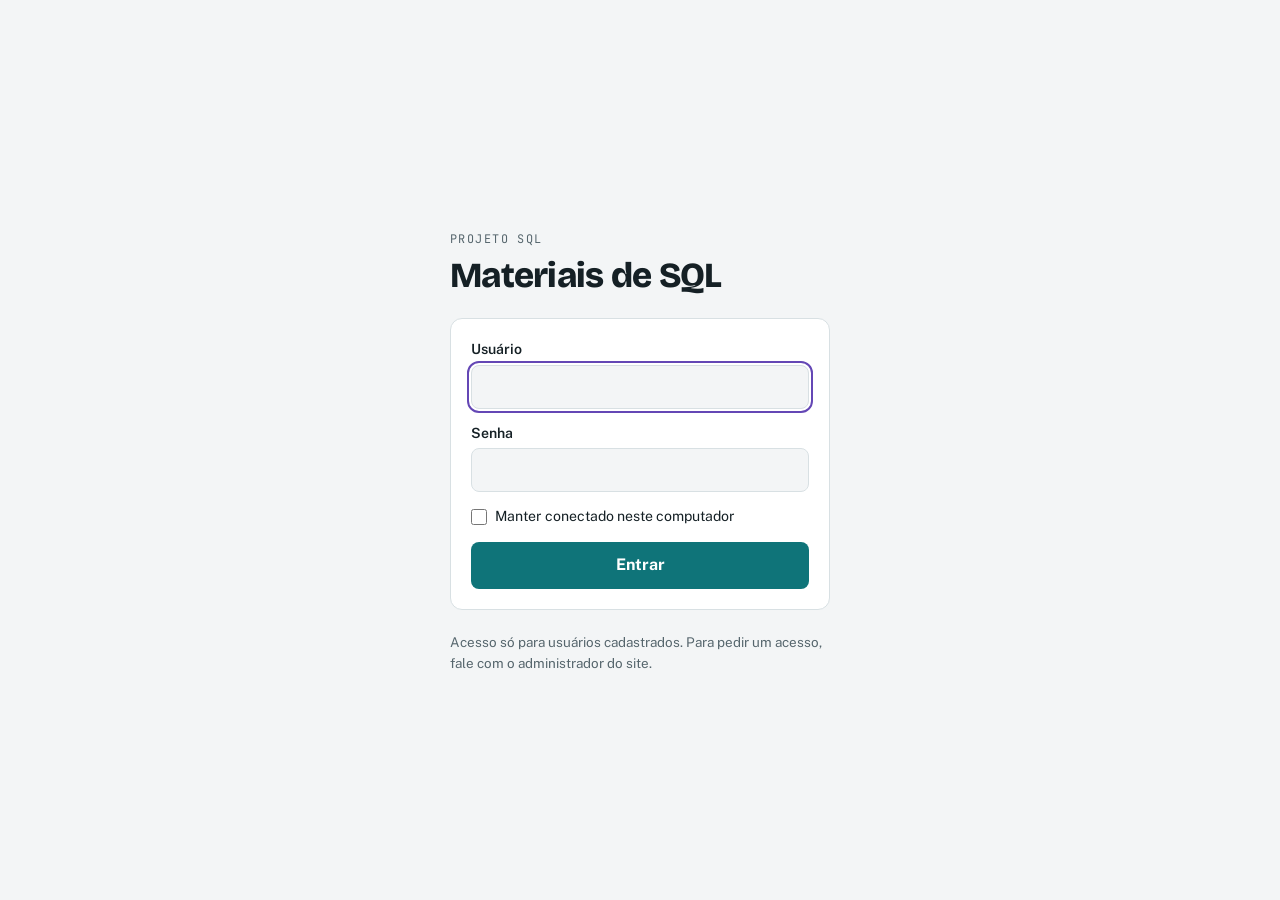
<file: index.html>
<!doctype html>
<html lang="pt-BR">
<head>
<meta charset="utf-8">
<meta name="viewport" content="width=device-width, initial-scale=1">
<meta name="robots" content="noindex">
<title>Materiais de SQL</title>
<style>body{margin:0;min-height:100vh;display:grid;place-items:center;font:15px system-ui,sans-serif;background:#F3F5F6;color:#56666D}@media (prefers-color-scheme:dark){body{background:#0D1315;color:#95A5AB}}</style>
</head>
<body>
<p>Abrindo…</p>
<script id="cofre-dados" type="text/plain">daELLjHA/kyPLH/CZb+85s+mZkAhpfvH9uL5+46Th1CzaU57GWLE3HTgd1R6ar/iDKipP3C/m4sjcjfNq15Yy3wiWMk25BHW6BKmH+u0sgCkxLEsB75io3huO/[base64]/X1SzhNzuB4d0JDCPmTx3jxRZLRBLEPnQcwfvHGS0aj8TYB025rWFOtgu5St07KYfrHfl4PU/ABPaMyllbxBJnsBNq95juMRKwhg6+WUZa0uxp4VKWiPMj5Edm2zIGYRrIvBff/Na/UabYGOjlbPuir/tDI3jk0ysROsTu5frqlN2ewBDIWWqo5A32/U3JTB/[base64]//12p4tloFupR+nMBpz8VeDXp2K/4Ya9Dna+JudILNUQpTdKbLZ0wpWaA0RMwz5A59QxzbB7cuCn/gmu7R6LVNNYyNfm36h9/O8zrffgWmQ1QpWzS/eFs3Ey5HFsB2QoSEpzEo31qsvEtnVGjsEfULhd7pKHOIaFGfAP21oCsrBL44riBCEYLS4B7wwGDSlPhRgigdE65EIzMtrxSYn28YCD0N/VC5JFFHmH/zvEIEYWPuV44TCIcRSd1UPFdf5+TKk5bbyzsmkDThsoug+Au0ragwobFw/2WSxNBXG5XrcfqNROP50Q/blDu1eZhNHo4nFfaBG3gxwrfwbiWsGurr0kUSYFJOrXH6ZvTnWcOcTWV0a9p5OdDBv7mtR8/T3xD2Zw9Q+17ZbdtnfiBZQ9JVVUzD4OZ3f7aNkeb4csTAxBg8KwP59EF03a66N6lvZIWI/2AsDrcvHAf3Sn61Jm/+G42zcBpZ15bp5MLf6PhFURhne4a7EAv3V0muN3edbjdLdcUALxOB4HFLCOVnTiog7UlGB2OpkbGM6YVaKn7A+C+wJLtG2mUfc9LWESKM+xX3jNI2SrGpu7uiO9Iuw9ppa85s78I5CECAwhvbManto6/jvrnDQl3ce6Ua0+lb1AYMtZeHtp1YSjwpdil0Ye1qZAR5WSZ1XhEYR4YA+f5U3dRXYkVV6HCp9lJ6PWGqWaiwvYhHW7HfK0L3qa83Iv32Us1aBrX+8PRrci4hN7uJhh429/zg9Qb/zSloEUKLi6TMqgR26LG8wwzIbSJYRZ4R8qTMTiNyP8PrGBglPGWElgcISK3t3Ofo2RJBAOML5/dj+5yLyShjoje2iYGSD5W9iUUUgumOOANwyh4ZmlCMeiZVkOHXDG4D4B+3mSHjE2gHlIahdooY/6reroXU4WZdRNfRDLNH+9Pw3QpqE7DMuqJD6qA8JD7khdJvfzA30gkZrD3CQrkl8mrxfx99V8sA+JSKO4TUrY8Sm+koL5N0kIfjxioAhKEY2AZ9DgfrY+DFTdSZmCtCqMirKdoXI9X1jlb6UBVmkQIPsTNHFzX8aYR/onNlXFaPNfioFsSdnRNPStZN/[base64]/qIKlRUAv6WwBFNbpQIzO2OMwskTaDnc6qinAqltAxV5GKCzN44hmIGV5iKSMwEBJ05QrYK6ryfc87mcCLhr5YrCpLVKjU/QUOBG4Bm3GZdNtcKamx4RUCuBiC1u7PHVpr1PhAF4qMq15bFGoo+gonVzG0mcv8fo5bhWuEHFtp/+3QD98qx7RvRkDPQy1Q4lirJO7NJeYxf36XfEeK4tGmxQWlJQDftgUJP5KIhVIAEh0EQ9rwmzNQtego+D2PuV+lmvxn31BXER/glZThVU7geGa8Csz9B9KW+EOwoZRjZJstazwhV1sI2gEpgL1hX5b4WDoHeKRWvYnr1314R/upkxT/YPJ04CI72/vpdBmaALfUSt7EzTMmA1sa9Qtkp1D2TfQF+1EjNg6nlApqA2XaEWXiEmOVHHx+L9AECm0GYLD6VB4zKttqyNTsW6m7bljrJNI8vHmOrqCvyK0quqoFNvB/+PfZe9vyHIuIV3znYhEJ62uG/MgkOAHwTqnPv/[base64]/AN0FN1DHDIxfWytn8wQ8lN1U5DGlzeeydVyyVavRl40MyDBo63aaU5BKGmI/8/mA+6ddCD4dLKX0r2Qed7HLjz/SS44o+Zw6zavr2rAiOL8MYcTCxMdUULsPhGON7aDSi2yYZ8rmeLh40JVJpkhFUNDP3zL5O54IxxA8fslZzj8mpA6zdGkWXO21unjlUBppgp47Bx4iAwnPtW1J5dVB8jtjeGxtr0/dPsP5BR3ayTIYEnBG2aycM4eYdPXNvLvMQ2ChnIYFpJUObPYWvFeLXGCDK8j9ebydmUZrtBVx8Lu/omMPNBUN8NCttRZfGDQPN9mf/pcBVXMxJ9yNVfh6W4lDbDWBkupOJ07QKn1RZB9GgpjC7uIyPgWkeN5Wwik2/HSN6gfGbJXQqC57fLY+3MQ83uzfU5GP5sZbBq5+rILmV5wV2bBKnIM7IoSyAXkrnEQCvPVS78ZBePlj44L1flAP5ALrea1UrEn/[base64]/RSpPmnfariEhExclS8gOE1FxL04oEX/yVJpJmw7qYF8SZzXPgggXxHgpdhmZAOkvYrnaj5oboYvO4pwVOxVFztAUWWZ8thAZ4JiEjHjK0HSHdRE0hB6v0OX2vfgZV2wxLat0ynB9tQg7mxuGNDIQ3o4bdvRLOvPHud4XEhC9L5prWCiCIs/6SyeNkzqtssRrWlHH1m/Sd0TbitWagm//vQElwvb0XcrlMrBfyCU4Rb29DhhEq2Aj88befXwmVGbqjg6Ja/Na4yZiAc8/lOgIyt+gme+ti3WrQSWryTEsa9axj4qRMDLM96nxRWWJ1No4/Jo62QgM6RLEzKMF8H0MyAoBmpNHZR3j5J7xnmuqakICFrz3HFZF4M5bjffXCxGmzT5XzB0z+2NmRgZJh5ubxww1dpOBscp3WCgEr7voP8/BmJPyITTP3jwGpdB8UMFX59WbYkx/L+dAQwjwcbAJXgTg/[base64]/T2gZ8cvefbtanHhuNukGiJW/Z83qe+7bMXwDdN47Tw0SDqTByUU9v4FMQdgS5rf8EL7/OPayeiVw9E6I1ktzzcNJ/IjWsZDuDdjY9hJKzceg5vAalbABF1ohKJ2DzKWLHo7xTPEWp3n9gbw76vPfbPOS7PjBWvpFzEvWjXUZZZv4cS7gGzOMtMAAW6TkFt5zXcdwnrmRunqpc1ZeNYcFj2zSXFLfC+PGqYSU52T4LR/s6pc0nr5pqL2RHtPbaZ1tT8Q4uLsbysc3gLWJEuHXLXZwhyS3WNWVBSA4AFgbuuUTlzcpAQ6kzHAH4b3T55P5L8qhKOLdApa+Khk2eCdZA+1A8gLWNeaASdvnAuxGAIzp/NTbZBYaEpz9Un4JgInHc2RsBL50G6QEm3s0TVbqRnsnBCd4myjsQOw99kwrdo6YSqXui/wSLaBV33Gi7/rKSwMb0744LTIdIzYoWQn9Bicm51slWKB2f2erSv7wcE7oT2T8Ocz4yUzR+0wb6qonqi2rHfizr5RF/o6vgp7N+idsNMUFQaNylsvgJniRJrITG1q+WfkhXVcEdIhk2x8z3w5rm6D4O6QmTUbo/Vd6YA1ocyWJ2vX2Snmjsfw5lU1nWMC2bC46nwh4+oGLlUF874SZOsG4twbCe1p6n8kZU3Vqdfh/[base64]/oO6QvOMHsMPN38MxAQAgWiM8vVydV423AzxdWn5SFhKgYdn5n8RRYMWd/pbiRhHeexAgHbPUA2R482O3aBMOUXTjq9MItgM/U7CQ5wQATpfsoSOlQTMyksoPLBsfAr1vHQuRCMKABUtkYhWGHtqLJBiqDxghg52uTvq09qVj7TrisTfuOcs/OqRdou1fqOSoo4FDY1C3hpsVKuOUEK/f+m1EfcmrMsB/O/t5uNkdg1eP9Az5mUS4RLRLSWBuIIWNjE2uANIEEw1J7C9pbKILEAHH97jzW+0jwk0LuvpAz8bZXSoM8x0ahyhyFBxt80bui1KKF/XqZi4lEltXN1mxlZtmLIVrJh8/TSqfCT+DKpW/R744vGJ13JvE7UfcfGzSILWvc9ZtA1K8ez+H4vbAaTro9ESBQ5CyVTkgbYbMXbfTh5KsIgGo2KIzDh8sqcDJhckZIPwO3SUuhF7zoWMMKY8YfEx7oNDMZm/[base64]/KSLd/MnjNnx/i8HCgokJoYJTFnLFYvFvOsMelNooWYusI4TcU0Zi7ieWUQMk5TI/k6rqW/WXVH+HfXYEC/TbldejgDlvwH+qwzuCAgr+mLCHMsb5Of6VOtY4VTMaA5nN8coNXTyxmmbuOQOxW/5IUbG94YwB5jL1KwHekXPzPyPd0DufNOOZpXG3m4SMe+RCfVRxdrqZj96PhpQ7YGIP8Wf1ZkQYfFzB8G39GHjMkFXL47Aa5j6Ub44BGNcLQI3QPN9SnWCdW5wXw2tbVHqpcP+xjSkVWpMEB8TqV7kBFSWs/V0wk00nyPqtpS5rCA4SsqgtcO2HdnXoCo1Yri59SBvO8+k6QoVYhL2xOMzhOD3+W6xm6K2wJpLsUjnP5QD9vW+sVKF0gqulsgm1ONMrNMiEq/NX4Gy8woU2u6y96IHUtveBoMqEtZhrJkEQxW1Pf2IwgLhYJDJE/eslPF5oWRknTQIhJzRdbPCYaA8cUry6YP7Jd171SyX6D5352WgPJsTDAcnr6kWvNXQOsrzNOyZ5FIKRBPHgYKMxZ6Ba2n9R2w5Y0bkA1y1IIHawWEik0VeCQ1Ero7GH/[base64]/mogZ0ZLjaEEP53vjx8G1JhQ1/7HjoA94X9Z/wJ/Lnjlry277Mor9ZHrQJN7VT2/8tWrHU2hSGZzjt0pLWUJM04gQ5e1QJej3/RzVT6xSkyfIxP7wwvn+u5dqYDO6eXfMjZ4+WEtKra/cl2tPVKo/[base64]/4AIIwhVVfxn8ev447Ux7jZocTy/4ej9bPzB6RblP3wYl2xvuZ3zvGNwTgmS19KBnlPGCZiYdfBl1UBmkAOj8OAaxejyWUBjCQ3HVTgxLnv+6DuQBX9vx/xyHv7WSjWGIIZ1qKNr7M1F9zet82WRHaSdZWmgXTX6mjcVZwwtIn9qZ+SYtHAGIjswIOIcMVgnmiR9XBLkHpPo2m2EWSE3kVJMNAdNx+El6rPMZr+KFMrD7JCIR2sws8Zmh+6wZpyM7iBDFxcKp2BE1We19PX7OPdZYrn4meKepIEy3jd+i1be6GtNEI56FHW/GsqjidDpcIf4FVplvzfRcj9qcOU2olNFCq4hjZHbyuwbbw8WtfT4hHQXnzAeltcOi01J6g9qnc+o1uIaP998iYnOy+lZOnKPDfV8sUvkxYoIu2YBPEhz57ZwUFaCJbQTYAbK8ulII3t91+VCKB5Wc4aQEqbddeVa1/mweDX1rYdHQSuIn2pz6eFnU0CBdELIMw7DfUXh8501ouJ4q6zCsAoHMOs7X9dVfzwf1gIL3/ziFZlH1j+KbylBLwinh2HVHAHGqYjGWPq9xtwvyIljtQ2o5aZPzc4Yb3UOFptnvKOFz1cx3qoeqwGjwTXP9wDuLktDvxr3UOU85QYY6/aHJUfbw6kH/z6YuC2l1jPmLVNhWf9rJaltJm/4zv2L5h410HCg1Bbbq0O++qgJSUeFYb9AfE5K1VEKIFlGmLfwhiXzoIHydnEu+7j7OMURy1LbeaeSYrYyds/WLoNruz4qIvDKF2CBLzjqlFXxusFlYTFz305aFX5Uso4yjptexIOR7ooSMeGUugzJQI25/F74Xjh5+QRLLSCv2ntDsCCDx1oSZBnO4kuYocYVJk77QPdiriHpySKD/uLyX34Ih0HC8KdPs6UvOFeHecvWeHneJzLc4Z5rsvwLK0MhrOmJff3OcPg/j+gG+HRcxa08m7v5lrM2l++ORaQANm8Px0WtqYqAulI5+3PolmIy8ROh4wzScxxnsXcYQ6ESXb9FsZuWYL8SYffhBHJygneRsNYW2fxz6VziPIus+JHc/8masJUhe8FT5lrxN4UjtWCY4fxRfssq+0HqH7DtwELwSyCbJ6wY2B2qk0EM3ipg/h2wUqK0w2EMcjnhWUmWb5OHA34C72/4rCkdkvdfwfs66uDfgkn+hFU97pY2h3WUzPN2aFPw4ZtIkhHIDzPPaZ+aoU0ZSVEeHKRFCFyyWGut+bzEtHsiya8T2Q/pkgK4ziizpgKoAkmMMx+JmvAkLC18BsvKbv/rbz4h042oAhPZxVToG0XbF8xKBN+7wHsWXd0YkLxpgrzDTZGoUmbaJ1J6ljjw22jZSGZMj4yofF6ZzvpijcpJM3u5HDRGIDWrbPlO8qJSn3AM1hwNKZDoxnF/[base64]/Ug2E1USYOykV19HkZF6u/uGMFdO/ttg6O+3gqruvVKgu8C5vxDP+ihBbkXDLAKn3u8b88VBckRUr5/[base64]/Qkl0kYB8CGF28ocLDyV6CzsS79iNOZ81Cr5Kshz/tjEWGgn9PtZerEJCkB8sQgVk7/69ovNKpfIMK3bA0yP607rwe9X/2Re3hCMzyEaKBW8QW7xhSXDgBepz6eRNJvL</script>
<script src="cofre.js"></script>
</body>
</html>
</file>
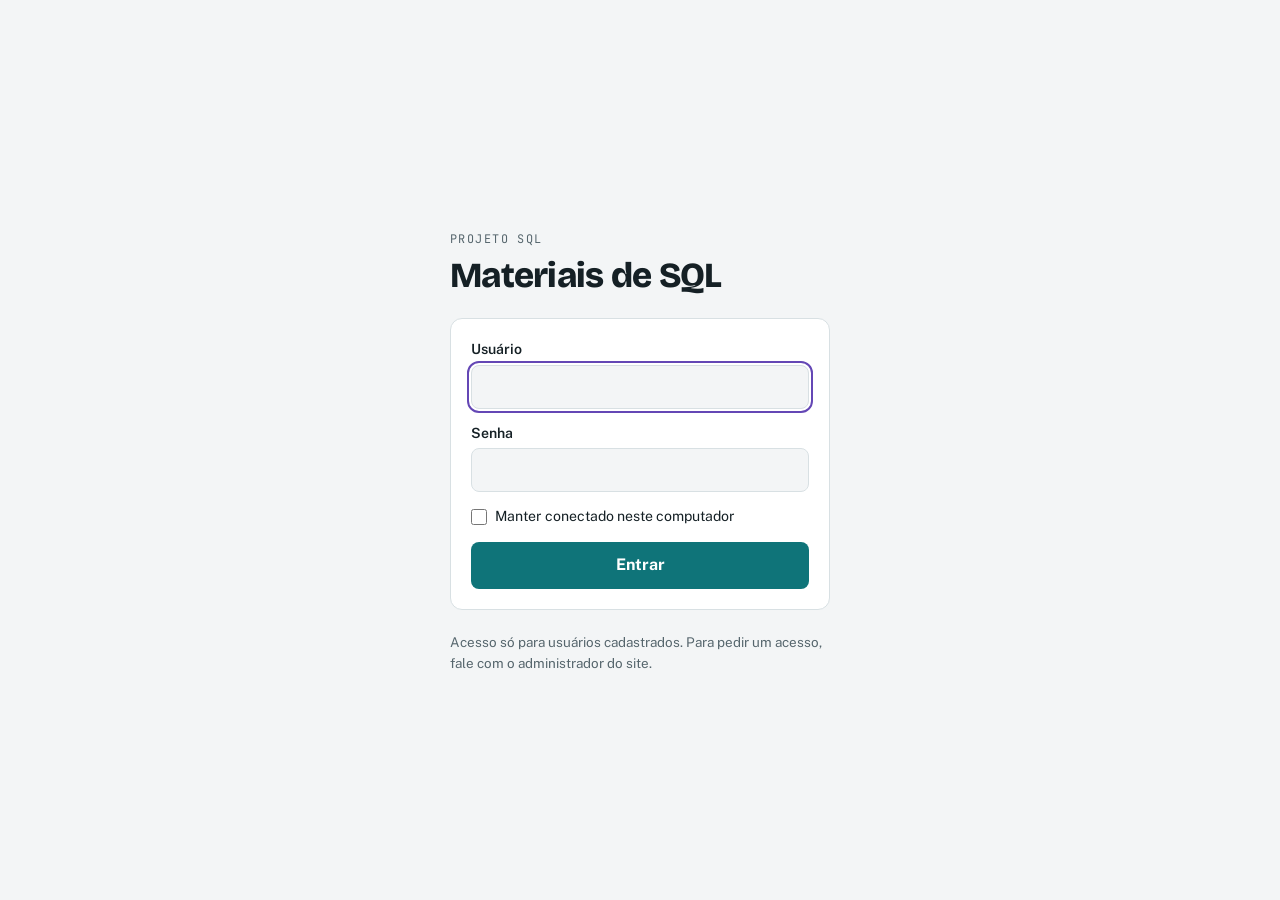
<file: erros-sql-marketing-cloud.html>
<!doctype html>
<html lang="pt-BR">
<head>
<meta charset="utf-8">
<meta name="viewport" content="width=device-width, initial-scale=1">
<meta name="robots" content="noindex">
<title>Materiais de SQL</title>
<style>body{margin:0;min-height:100vh;display:grid;place-items:center;font:15px system-ui,sans-serif;background:#F3F5F6;color:#56666D}@media (prefers-color-scheme:dark){body{background:#0D1315;color:#95A5AB}}</style>
</head>
<body>
<p>Abrindo…</p>
<script id="cofre-dados" type="text/plain">6IEwz5PBGpSjm3xVtngwBrE61HMPD8N+CITJMxe53ybatXRB5sTBmBM8uQjSIRRE5o7pTejr+m6v56IYKIEHzt8DgIzTm7/LnO2PJcnDJ6RNTTCyXYHMPVXaK7sO5oAfcMufyeNbDNkx7fakTn1CJcX7iZHIpR0A/uFUrMH5ZQgekT9HFa537jOS91cZNQraqdKjKyF01KZRv4YQnk/+t9c3v8skUnb6CfmyksqvTGJecXP+OdkgVb2ZaFnnHpkfaLiW4yRgoiAd1Ovuvbb0ich+3wzv2BFi021qMbGAyQy7sE0yCtann7fycrSwF+roM/B1nzetoiPe5TPFMk7Qx5ERMEPZRP/0D1r5KFBMMcz+Wi3/YV0TqAM7jkSA/AQcJPgARMwb3x+Ln1QiZrTnhKbhbeJN7JLaejkovO+qL/j2+Ko81oY7oJYeiD0NcHDrVl3eo7Mts+L8XusSPXQxHHGwR1LdMnE3YitXTIVTt6Ubby/UCTPXLdNUSk3+BEWFNwRBmxZ6VZyJNLN7PfV5/tNZERkK9d3CwwfJqrHtkMkTsescRaJXkc47+EqB/6f9BN2NHgP2oizYQ/5mahc8Vj+FaPTqSFqTpQJ4/AgpRWf/WezKurOKMoipQHs1pBlKzRubrJlrokR+aIhWl/vZ9QA/zNsZl2tWGJT79ymUm137xEwGEjAzbBqymG3LqQPrf5SEjgWb3QuU8yo+4dqdjWkW/WZi1xm2IMzTkvyO5LILmpy+RoUqrPaKWfhxaOhcAGxBjV0gdlihMvy04ugbXnZtWGM8Z5qM9peolYPMkZGq0277620V8UtH/5l2ZkSlEh8MP3okli4/5BJ6Q6DdW/GzjKrPh9zI19Cgw/tBhT0siGvpnHpNLIp1bWV0TYJeYgiRDpcjjn/[base64]/[base64]/3brMgYHcDKedJJsHzOa0dX2w7cNS8PjZbEY4LXcbRhY12pSzKcXMGnolIzdhhsZywD26ymBmhnQyiRW6BPxfz4jgey/6K8PL0kMAaS7M4uWDcueiZpMp01NhMyhUoeb9MMCYprQGB2GSLG4Q1ZBpADl4CZTgHo5FIv26fhqQo7wqDBq3lE7rCi3maEDcqyZkobGfp7PRxNkP/[base64]/dioQUDBS677lcuFxM9X7O55WBuDN+aLzSXEhNukOOY0HxPvKUyt2swYRxxjOOv8rua76mSNE6GRyg84bXzhBtsnUTUr6pvj7nGxIpkcYb8mtpNKIyhA2+3wKUkLCFmJDypTpzUvXkTNyjrsnRXZW+L2bWRs5KrVHBE+WdxrQPsJ7Nc79lnld/ys2tGM8N9q1pna34DTGv+sIRMGmQZurkHxbE1HTh4INaQzi7xzNya+jWLo2tCcqsQilfBs5CBSq76bScayWoWsrnzZaakAetIY9FTuuo660M4+YTM11GbsWydZQFQnd8sgb89EGO28CxTK8lBBjnqcxHLYO/[base64]/+lpPU/lJrtpJ5y/sZvwmkecNMAnL/VZYhMD0y2J+k5j7RY+6vfpVx71rwP0HtesXKBOo89ZE+UvAhKBEQqXuSWTjyHXrRkYuifm8/coGAKPy1E+LWrSjtEOXSk52N4h1F1RRAqhd98pcZQwbqe8UJC+g9AzBLqkO6B6LMbkC1ysDtnoa/6XecSaIalMU8LbsNa8TDfYLbdcbbipQYqZD2KfYdRXJXO4b+vipwIjAhDjY4WplDRHUJ/8sjA/jKLUwohxfkbGy50M9Qtqr4BAHQMb7MoPMYKrvS5H5VocyGo+LxCmI/pD/I1EnJCaoffdhFJj3pQNeiJc+yprRLjntch9CjF/Dg4pCDDgooHfyL9r72fno2F7PJLoPcHUEG0+Hc+8YIAHcM/CaZ/BBottry4T3UwMHnKuf4YLx2kSErnaXWJQz9ZKFg9z+/DIrDjwfLeQVnirN1HldUn7CUYelQo9KGNTWFtFfSsZhO/nV6stZOmy+BmNKqTWgXkQCTsHXHxXBZGaM+CsI3QKAXgZ2VTzMcAm7j2C9s6hBw9Oq18Fv0MeX8H3fdIRlVIf0Yw7gFyidXs1e9gBZ/[base64]/2caEmIUibaOdtKnnkH9KIAZs3uLxm7dZR2sU+2DuuPa3rMxjhoh2RDDS80iR5aNle1bVzYKt0Iwrs1/hnTHDtWKwvF8chKjWa1W4uXnCADjSoSaePOHwulIu7iAB9xmPkV3dlSCsgPYOO3L2Zr2T36Z0xt8YF0pUuNnl6c4uSpulgOBW8oV+/6/+gVA8TLXtTwriU8HkBHJwGgoY1rqnmCzL5akYnSzJl9BJimiNlStm0jpQS6ZaT7QpO/iEwZx4kaK+RGpX0iaSq9smiZux9Wa5RbIVLNxDTIDwIef+mlieDKXVEBk5KdEkS7gJcZNxSx+cxrfaACmBKha7JLUinAAVI3O+MR2WHZAakXj6h2Ape53I6rfR2+D7OX/1StRw8g3vYrKLrKC78bbkkHDOWbN5b1DUp/48++Of4s8Df/Fj6I+cAJE77uLwMBfXVnVX10YQ9OqCXPx6G1GhXsprtnmWpAY7gE2V/3Fis3FsP2G0De6WnfyVfBHtC2ZhXK1HDvZeb2r6P9uK5gzQXyFmJYqsyNyJM+O4pZdBRlvK2pjVRb8HSw6tv+Z4snJz5tRisw5h6r/XCI76vovjzmiU5iN/[base64]/aAXXQO1fuFCd2vrCLQIPpl5exzZghRjyrzvLegQ1hzpzXPqxKfaG9kT9t/EiJ9KU/lVTHmjr+sdLWmJoc52qX12Er49jdkkusbDy11vFwvkSI029PZUtlT0FRq3DT6/SvCNol7GbAcH+pp3FK92znHo9u++XJjZgsA9/KncTVrW3lFRGzji97J73buHHbMdLZiEoAz9RtPumjxd3WdLhhHIPGeZZji0uJb+Rc9mEVdXgrnoPa8uZsgJWGHHehCVmi7LenD9ZRTY0TY4H7lDCp9xByk5K0yTnx2IaK60LcBG5rkJQfdBAGB1Z4MiRlpmIdlOeBk/2XT9WRIfdvRLWWZVw3n4ED7AGcOKqnHO4yZvLM8weOjr0eQpC5lBs50kbyl/pT0pGTYZNrIHOCZTrxV+HXj3eT9mgNuek46HAJo4AXUOHb8k3376j8/NSYUB5YE7KR1va8t8gjLV+eIcHWpaISBxmGa+/GVk/XO9gF0t3CUL+CIzEVtD264UOFfX7OKRh78R7O2zdF7CGNH6ZwbphMvQdCr9NULV9rOpvnA1cfAirmNpV3atX9ot1MZfVCyAUpb9op+YgYeFDi4SLMJf7PbbQtrJNn+m5u0FjcMbJZLYCLWnk3DCkAvq1CFgXuEDDPXSbh/6IMHj5XyrYgnw5pk1/l+sPVuEAndZIYgd6oS2DKuNfeEKNOU0XGWrefWMDYohRORxYk3uZr9I8YUYA7I7Z6/beujr/lEcZn5qq9Wk1HFFvkc0RXPJH+tdkFeBI6tnd7p3ZebbRZMzMCcQU1/[base64]/JVTDCMBrqv7buQmQlGpZw7xl7/FcJXbRt3WGlm50RrEqaB7Vtj/mN6HgeIVH9hrNytwvirJuaGGyqbXXL+UXDPnjTe/8rnTCZfcFKdmAtFrBz/Ry3fvTgqvt9vnA8PzNRO9rWamMFy1G5Q/9bNOfQR5hz2jVMIRQ/SyXz3XTxrOVN43PbjpcjQBE7IYB/5iFCptJeg+NS+XaKvRXbH25u48PaMlHodqS+VOtCOhnZMDXvTfyAruBVqe0QPNjP3Ri+NL5dbBUV0TIHHrtN54lJsuKIW/9nlLl32m5PP6UmNS4rNhQVVWbLIgSBKzVK+htZnzq3+WwsoyFpib5c6Q6aayDFPr9FoMBstaAybiTjawAHt0JrSE7TtkxWPHOMQwIdpW1uuniIzu4y/DDL5SvSaDdXg8x/W9VawkQYSvn5OM5i4PRj4uliABr0Y/XznfFlLk3T7MMC3pu8XQkMjHy9KAC7MY09FxvWsiD6ZpRsuJPzxLrJmxIs+ns7K9CSZDa/eos5s7O8ox2sMPy45Y38rIDug8L4BS4sXJVpR9AJSdKb+99AdBt25l7iQUlYOh0TE7GLOfK4rlHMGkZkznC/gg5bj+mwvU+C+jb/Ry2Omm70xIqW6yNuvmTQZPRhLmdjhfwNwezhjT6m80ohBwhcI/nzt99CsUcPU9eQJfszuB0lsSG+U4CRFyikdssUxF7/[base64]/xEptssp9tJ23g/TH9psvBHbI0JFF2eR728yTzKUhfFcfkiTkthYOYrSR6OroTdB28IFAzRSw/g0NoZLybmxcHirrHzpHRSxbG6RIR1jdfF0vqcVgUyCGXdyljfF1voQX9zg7RoZCe6TyKwZPN3fzXj1QC/[base64]/7Zm4DxrEpOF1DhVkMl820NT23crTAlfhoX3eHU7g2zplIQsBc29bPXcUsB48zKaZcM01a4cLaZVYTULWaX34UrnQCO/nbbvNwxjxCEgVRfdgEEtUjVX6yJgBJ1k0RlEP+e2R4La6C2lqAsmaWm8X9LE2uwCgN+rUXOqkO3XkvrQk8HrHTp9QiVPJ3N/CWb+ZRecvsUXZOBRPAZmfAweT5f9/+7/JSE2AcE/iswftA1DrpQV8VzYPTZxvqs8j9wmf1E8cOS9qqnfs1ec/JbbaXRSht+KujXiVLXpEx/81TXLui/VwmOhnf36W8vX4YHCbbdojeXEIX6Wxb1URB3t5TGQJK4ZrByiRBWnkZSoUScjRRd2R2NK+ibG0bSILQUAvHQD+nZ3+GJO33OICla75DmaksxK780CJAmIzgdbfhs2m8cYag0V9tzdb/n2WuE4ha94wAJUrfDqs8eCr7PPQPQbHw9tjZnY6jCOaOwpFUmUO+QUu+DsAPd0xJTULSRlxSfS85T5lvtjP/eIaQw+BjTW/J9vm/zZbG3RSBiWqvI8de8NXidDhRu7hVznZuiL2dEaneoofRAu7KlAvVVQz2Nrb/qPu+5SRlR/Nuyb383OXM2iyNZUhHae8d6qeAKNeCmcfS3k4IvGTJsKJBLdGMN9j1ZwY6sPR9oT9bqlwDb1Y0eIfFVMiiE9reqSSH4z11vVXVzYmspLz+nkddFGZFkvC5tOnmW/IkH+mSmObp5M32oWd8b9MnF10lYA1p46sP1qcreKNP7caekDsKmjBZ2LZm3KhLNlkCgM50gQ3aSvGWq0JKhbz5LjIjiNKI4KmBK3s0Gazam09DGT55AugOwUHBd4OpBoA+U047ukjCo9h9xXC4Q0p/GsLyHIEQ4M4N0bab4BFS/n5QwZV+ZUehVt2YcnfN5ebp5vDz2fFOzfksiVBPytyyUrZF3PwP0qibt/hmjl3blv8DUQBl8w9wpBG2D0H1VGIx55V/qyIkzBprtF8sL3ixTue7XZvvcupj8uF/p+bKZMfFg6Qjv9mXm9VhEPhZVVsjUFHl8Y2XMR3QUvrhZgtDSRpaC2KCvc9dCl3rpKAeqCcLGAqHctlnqpXsYhhrGJl+Tsr5pBGzDR1+c3Q+vIVTg9OTwSBhZH2eX3A3BhEbsuGcsBD4VtJRU7wd1AxFjfDwBDedHiwNqWJABJ9AWIehpd069/dnhH7Py7hOmS/nK3wa11GuryrDvAJbqXVbBewa1WsMvamW62qlR21b0uIOvretTvho0ExLeQqXpT4PkdEAodCIUOqUB7N8jmEo60DJpfK1gZTfgMX5ulgdmYkMrHMjKEL9ZXJO5EKZfbbpkfe8kutPaJ27o8arbhZG7GesOtCLJRvh0DAZH1hH/nGONDfJCg4WHy3d2cEZYiD0Ydyc1ooZnAMj69ogDwFPONTSzyEdzEJjAQaPB95MZUxCQ2lnf5CCPlFA4pxx9oNB6D7exGYS8h0nL+kabRqpCnxDl3wC9Up+8l2sdcP8DRugZMN7RB/zp0qM38OpZyDhvDhk0yJi6x0SBkMZm1a1Y74eTsCx2a15fqbBycSk4zXvlkV9JQ1XfRpo2V9NmWab7bqWlDpToXtT2WkUihmNCHGdu7mxf8ACzWDoet4JVf1ZP/zvker3RRcJ0QbZvJJYsaGQfPrzuhdPvk3ntNlFYTeXkxXbHukQAH7FsH89HWijVoS3nWTfQhseW6AvUJ5P8G6nWvnRkFZ/nXoqqlKP4t+aRHa4X9suIKg7FmymKxe6HYqizQER7qujk7YGtGr/vXvdBquOgnGFoQ7tlEDsP/vwhuFLjM8WEEBjJDjwrLqbjehwRGWgTE3ilYCnO3y0PZeKW/uCA9LI27xN18iV8VYTZzK7dLwLp44DUHc0lnSyw4ymaiPEAsWSryaLgMF19P/[base64]/SAYeTAm2afjR7TJsolbwhDWZM1yY94P3nnC3ZUhXphgD3IqXJhnEk2bvx1pQf6QNqC6YNOK4MMFIGXIi3tC61NkMzTrLUSowzlyYXYQHibBwvAlHLo+yYW8f75HZur13oR/S7V8PAQrSa698TUWZO9OksgjlYLcOw1q09gpfV9XpSfSYlQsC0lpAzcOk7sPYEW0MNdpg1gOWSGhywt+dhB/KNuDlmKDZPhD1fXvEJPVuxhCYubUU3FWkvgJ3TTy08P2qtGm1vBvE6SEx/tXSMJpK1nGtFO9p2zrRoecP4PHFQwZuY7x6MZVg/Qb79K7gNkQlz7yapFVSgRO2qFv2myHU1Kapg7A24B4i51Kz3HKo0XTxFsZAZL5GloCH3LzeudWi/twN55kL16BQJPAy4+06Tw1lGrGCJiTlyjRwEWRuyRL90PrVOzSjPkmexu+yocSdNbgo46jM1EetffAtBkIjjbX9l/XsrRILqyTnRnTypkWfiSq2ldeiB/baoNQ4OOypJ75Lt2MExqjICFKPWkIpNyyhpSHtlUlMjfHNre46RjQh6ojPwu1gBZ5feCYKRKc4UavzeFmExfpRvVwX962jSKO8ioB+N0NA6WQmgu+DWogoNs1i1rXE4e1EiSHxLdF369BncP3Yo6D/8tYl14VlsbB2N8EilZe9I1imxVGDrTewc2VacphejMwyokBtPMKHzMXHKIx7p3EDLDjlLN91MMMEdYMtBmDxI2XCu2qiPKWYCPXR1ExMGHqvy3rKd+X/NSftrr4owqsXuCaYuZHGjrmp3mbgruCLTYZMva1Jhq3fFxs4uDOA+je5se1N2/0seeYNq9H/xEtakn9wVcdK+1eTTgwt4Mx0WB7h95FI7LI0is5WUrH5/mwDTS4Es3z1T8zdbnPkCSWUiFoN8YGZ2HC2gB2hnTXpw9yf9KPOVpHA4zQ0txcOJGTBFWq4484WU0TRpypWDV/iY6Ax9xjJ0Nj1L69z8D3Ijluu0Zp+Qn/aIiIQp+lhl+EOAKA1A/KIV0ryPekp6LuEXZf4kqhz4j29RNm1BlpNAclY4mEu/c9dQHwA/KI2055V/3GYYUeMcdAbpLyjJRF/BP8pyUIVEetyg7CcW8MVtSRXKohTSeNTUMap/77Rb0JEgWHcIIsFdm8E3Iq9mlxarKCV2IroYUrDOuOCsc2EvNytOi6I2hDoK/FSC4w9zIzVYVFuUgK+6mQZp6sjiL+PPT6QuCRKzAtYReOv/CKUhBOH9nNLU/akl0OQKk2Ka+Ie9QnYaQYhh8TOrH9Serm12XL4aXLDJDt5SEPuWZs5yXhTtV+uBrVi7d8Oo2Qgqdo8u4TFDg4a7NPiMWfO9PUaoQ6Gi/[base64]/2pw5xniD/BLDISi2X5+Qes7NQJcvxfqMPJAY1T7vdqzHJSCemzIvVs/h3Emmg4LleGkznWuLey1Y7TjF0TMfQHUw+zf+g2VeQgEkuLYtU2e68FWfRoidUd2tTkxmtVjfmCGXeZlAy+PhJaAOx31r4jMHpo2Eex6OSpC2nJIzFHpPBW2D7TXl43voGv6rii0IVamRqucfkk/6brDp9GCrNo5cTDiFfgX2ojvUkbdJ+6aFZny6vPK7oVqda8Ql3aOKTWF3VZLLgSLIrdkMqbL/Z1Ri7RxaRfnpI4YxzGEY7VKTEwcpoZk0/[base64]/0rDyfX1KNJMQznYS6Fbv+6BXHjBlPLjNk2cZWBzwP6yKrMG35hV0Otiw7tHDGULPJxCo4jcfJHfleDDHyNf7N/xQSk4ilUWLG4rlIAr0qn/sstk4utqvR/oTQLMpYz7lMEfuyFILi0FcbGL7KVnJZI6MpZD9tGMahs1JlWaWBvIiGdyBv1NUf73gPzbwqOVvhlJuKW/fHV3XYSp8993TFs6HUK8AFPn1c6F1AVZa22kBb2AMeV8/Ec8zCz5/Ek400g+uz3YkQqDCvZxpjq6IE9C6WS1M2BbggxebzlOCDfq/QXcJ15BlQMeFa/+JBWM0KaVJDOhrWtyZJ6va3AfhCaQBvZ8ohU3n5YvXz+hQY48fN6sDHAJfdEIEqJPWH1Z6IbFAMiq/5Hov/+wpinJaE8lP5TwgV0XesKvPgrQuJbp+ZhmjU6L8Pi+Z+SEH2HCmIHdjP3kqFKxiH1cNII2fvSpWyPF/y6j+I/RqqffZwxC7QBzfDFhX9SLVQWjCo+37vhqJamfSjsn6aKwX3/MS4hdz6UwRW+e9cQquM4LpB2xzEOVkMm44Ibuy086EH9wkP0ngNpCxk5+z0om/L8A7fs5J5B8LFe+HCNv6LVLLn4Z5ravSPviPa9J0/3k6Y0ATXfnenDOPP4mjIcER703ytocRECLbQ/iwWoUyIvFVrYMGWNztjpFqz9h9yk0as9frupLiFRQrRTcqi0dFZ6Jan/fsnah9M57/a/Lx7rF124pAdoZqBD/F0NH4TjWD3xuyHbM7c0pb5HpCxqtdLmxvGFkw2mj7KYrsIzdMY/[base64]/TE7kCQWWOSlWjNCECrYgk12DyG+QK3nNPgpbdyIpPYL0jso7+L3Fx0fE1oqvEjdQ65p+4a2JdNVcBV2R/+mlA87lGfqJPrDlpBBdHK7Tzs8RqbW/3JK4i+DJuFlPV8hjGDSBvjoPjDAISA1ykmwE3J9wTprL+MuiocVxmr3ONo+aIf2EAyFoGO6JHFgY012WyjGyEVSdX6WdWdl//bptUGn4oPFv8hsSpDzYzalOK1WW6uA1eZmUeFWPkS9PVyB1OMzJfyqaOTf8EPXkRVGC5HXQXSDy1t7wcMm5K9H43XyHwj8a9WXMbfiMNZ4Xd/TraQZJjHicWpp4CRKcQKTOF8QDrFY4CdDPmeybjn3ff+6YkuXNTniSJZcgevU61X/QObKCNXdDMjPY7HHBQMyBdh/IB+10gi+O+0H4jtsjulLa5Le2LxO9MsepbP7l4QBqPL8YIhUc9tin0nN+dvIJiDV7W5D5hPHq9LAvCafuSaPK8B6dKOvnI39FatEESB7NaCLid82vVAQhDTjyTWrjufvFBNIkDYR84REV3iTeAv09UCV5jbTK/e84ZEhhJoLeC9oz+7DJeqeMVQTWXRJPxvyjfkFf9BjJMnXi1udRjD+c411eXVLWt5r/IBRcudbm+5b9NowZbGhxKw5JsxWvRddpBC/ioOjz0U58w0Zcwu+SmXZW26bZoziphJezhgFJ796VOhfZb38nOncKsGXs0ndd1AfaCwR92vtj8AzvWBr0u+Kth7qiEWmawELXDlbVw0B0wYFh75aAYbHEhUGoVb/XZ5T+4rKTLRMPUbhedaMoIUDx/CrM9g/rj9SF/xI8Sx41g8ABiLgeFopz8unrJSxSfPr6n0W9W7F+flDK4Tv/J1GTgtbdOrO3U1oEIsK9yuJf+1nz3wRKoUGJtdMsGh6ZVFld65MgBYZ354D7BnV+rVTEpzbnDp4oihXVlrtCsup7WzaNR5vDWVVY15BGwIlfG6Lh8KQKqveEcqBlliVklnba3h2e2hmF7rTWAf7AF9YQMYvWHCulXRjeKOZ1lowquIx2Az/eyIXY8nd4FE5HL93Z7oC8IfnJ3iZp29kMKnOCq7TOW0+rSXlSwNIqmax4la2OK5XOeIbOksBDh/Y20zLOiSs3wm5cPcYNtducumSzzIQDAtdsVNTjQaFlzmsxFKo7T3PzXC8E2qYvfXQYbqH3J8Z+nxB/NJP3FRAoX8yg3zNKxfs2JRLZa5OeMrPaZeyqMDLcHnN/QG9Pj8gwj0huBPCKRhbxEU2B0S0Dho5qOv36l8vfabx3FI0EgR6ER+R69WlX7wdZ++qk5U6kD5l2DfrKlmUCkn09JWWBfD7u/TVFlCtXceDv+/PwoDuDeRDIA3vFVejhLU6sWP52VketOPzMxhIOXqQNAB21GTynEZsNlmlAgOE3KX8vEr87mnSDTQoOAJF2hSvpQSZZY1Y53YGyglRfHcvHCkpdzvX0YL6z/AQYZD69oz80EshpMzDv9d8nx6w9l1E/[base64]/tJk4gFAIr66l+nxweQHUFZSP6W/o9+935pMuCbIaisHAKnl0vwT8Hh6Y/9XHk2UKilSV4gV8dvawj8ZNgExjpb/G3LD1VXbrDVr3mkwWanQf68/TEG2wajeyVZLCAGkmoQTcMILiLhXjL94+s1uUA/8mWqqFLei9MVsMYMW1hLXz8MF54kzbRn00b7q5907AQpcYJUBmbsFI+q1HTXlw/yKmdej7BdS5s8Jgclz4OpDgy3xgxUzweo6dfCsmW1X5d1bZUwLnb3IovqRxbOArokZz8uZo8+br7PnUXaec4fpWKq/[base64]/GxPixZKtYKpYw1kcZ3K2fa5wSrJWueuPpw4yOw576MD8pjkzLExGxqMDppzJ44bo8SuEwJ18mSJQXhA6migh4R/T0kKbImdo6uLx+5vD/o3Z4ojMQo0nlOCzc4RU9zyqQLERDYp4esoxehE7Y+iD5oQXWoAd8rQeo4pCA44k0enHBjR++aylio4bxwFwi/nTYX7zsj9fCXza8DYPjiQiKvLu2Hqtx0OVgjlhGpGkoIvFe69UT4JBeLrGF6FwwZcq+hC5VQ5E5BXmSbH3vQ6cJdVgNQCxnPRvcpic62p50Q/7R7/bIMBaZXsMTkd0KO2UeaOCIyr/JCtzK8Ra4vkl11o06xAkYfvwdRoT9lZVjGm11YEGL3P5qljCnXKn4beK/ULgfjFghoc7gCj40POVnJk5hvHpimZ+N+cAdd6ZQC3C2OFBe37eadQeWC2y/gWUXx1nUgUJuzvevOv0K3zD9tU6gk+gYSQyvQnq1q9+jpve9Dag9tl84earjZCOGTyE57wXskHNBQ4HvAunEHUFL/0MbKqfZijcbWl5iQxBv8c7K9413QaVxCBZC+fy9m4pEfAwG/g1YuQJeBGTyf2mnZo67MT80THqQARZhknVHMuDwPLj4E1tzoSMV/ciauEiuTo+zTarBBeYHcwz78f6D5ZDR93WIIH4rlphIRwMr7aqDWyme46IEuXpmRQYMNfYipoq/lf+YgxJjshgr41Z7LSJmG9d94hGuwG0so3VpjqTGyNkm3kqVrMFXrsXbMln1h2rNfrTPQS6pDlfbd/HV7K9dpBAq9FNXCunmmPdILlQa83WAg5XFoU9XAzYCn8hih3oQze2daM36p2pvoRlMbsgp3ZlGgeRGGpVzMRpLDzlBOWs9b+kSRof3AHnbR/d4THMbYY0aR0hVSOaZkqJlLXzfb0s3f/DZi9JsA9SGouHp38lN7/qc8ruisrlfcv0eu0nFRkQ8ClIP0EsGpIUqrvUhewq/VLTwGTG2MNzUc8+K9cEGFwSeduqzcIXab5R4t3Zu3m7sElbJ+EuvV/LFFKn5a9IwWAy6BVOBd4zcTmO4xLRBu64PotV/A+ve7aHJsGhjIZVyiJczutT8MkqMkwjvLeitr5qUtpcTM0mAH5j5q1FJ8AMZ021M51vs2sx5tKF1io9eYubnleOIhLiUPMCQn4g6zTS3cvr9z/ovhtXgGcf084km4jD5Jyw6k8Nkp9uRko+k15YjxeFzXsZ4P5wff3MGzJfBM2cG8GfEhkZOM58wB+9/4B0XMlwTHiHPCLlL1fW7anfac5v/[base64]/4JBsjLzNxgh2bil3E4Wf63lWWdpREsgBi4yAeADHHBC/8FXW4SZ9KwBQVWig9QV8UPutuJHbG/B7uU3B2Fk6lqB0fNcHa4Wh6njIfzR/6gPti7A1ZlLLXatcgJp0TbQeBqAkK4k0QGJP5UXrTLuRybvdWScbqiaD+DFVL/br0m4xg96IyjW5WJjo1R609F0JHmdedggInhvf3fB7vtUOBSIVt8v2Z+gdvJ/[base64]/DeuGhDAxvleTQC0wibfnOCKklyJ5ZVGAshFxZI/R8eC4ahUuwhKJh1TM4gDuhlm48Puol/sQWJSXKxdM87rv+e1CHlNszJfGLBi4e2/pr2nF6JEHk/I8f3MqFiEaQFl4HzujufCLdu0AJRcTlJ9qgbz3wCQDVZAczmPNoVlP6pSDrsF2Dr3wpwEBkHqKSMNWX5HxdjD/8/YyEQPqCiIA68gYDs7J6gr7qh0O0xFtruhMu3cqKZRNTL/sh1Vby2P9fqfMiVGcFp/3BQ2agFAKQWYCunsjq7Z8PP2QeOqXMhXalLWjq3wG0SuFPuSpC2JFs/ZguduFHhpWkkQc4S8RZDceeIM7sf5Wa0F1Gx+jSRDRmKWwbbVdWtDReuTurw8ChRL4iqeutAyFYfuo6RjOuMzBuuK3aFQ46gqyy0q0GA/eu/g6PgH2DCx5NCSIk0FbPWpJUBHiUVNk+ISSjGgnPSr6vornNmn5k3K/CymUaFW51y1gHkSa7KQAzDWYJm4029OjAMD3Uxij8zHmVl1XKbXoo+ADxB+6n4V8RcbXC1BMqvjaEcL78U5oHg1aoO/tlpZeeiOyp6hkxZfFKRle7PzGOjr5Z40vsrzWX72xeNAG7xO8oUa7KJB3s/hC0JIIkhK9LluDhnSkxTnxDt/8hPcytvBmG+/tze/J24jIKJKb9loHxcp1oW5/7ut8xdiXQlESdWV3LzP+BWjJe+pNhwE34+mWMnXuDst2i/gl13eDuFjRi5LpbSqw06WRi6SwC3TNwDjkTp+0xHLN/LZ67qXcBzFerEam7x4spEmRTwO8RyXhslhDyJaCI9CAIthwNzfGn8CnZuOTNbs3ASLi95kmQH/[base64]/b8wCu73cdqLrTsqImm9gdRXHMnqL6EBhf+lBkMhoukrpXyFWetJHL0gsDsx9QqfhRcNgj0VneY3j58zJYeVSr9YWmajIH1Cq800HPyZQ+8P1iudMBo+LYHvRxWj26gE29MEGMMaPg1VXvHx8dMXzVZt+/rA8n0YoHYA8y5/4cIAJF/2MYTchL075lL0u4XD3lT4F22end1W45E8KvBs5KzwJgW/dEpq5NSS1f6C9FBXm8bZL/UD/p5hs6gcd5AuI6NDHFuOenpwmuqtctBRniRoTYmas3LOIsXB2fCKLV32rxT1wFHG0YybKnUCPQl6Y040b5ZRRno33geY/RBSpbL6iH9idQO0Ci2tsA4fMFOPVLh7qUy9Hoe0wtknx4rxpiEPgDW93U+f+6bD9+d93+eDisMxcBVGSQ9h1+MD4zeA+B0HnWNkKyy/Zod4xwUfAmZEG+GX/a+sWMYIE3lNO/Nytq6+tLReWV0zL4AegcbKZk2+dvdUKl2UEAa3PvVJGJKBK+qkCOtocehO6nx8QG6XsjqH/ryENrooydduSfGF8ge3GYvKXl40jvTHCxqzR9qvKal+GqIuwmcLVyUx0QPTzEfLdLyznavGuSk4w0pMZGmUoiZ1MINhVIt3jKsD0QlR4vzc33ze0lHKsHSO7EIy0tmM0dECXRDBnyLE+kjxlYtPwdGi+BkKT1Qo9+Y8iUzuvqfxVch1Tr0w3ZEOE6lVBZfzFVi8/Qkz51dESmjI/lh1cYrM7A+gLL3bKnM2jYFKezltcKPy62j+2YrY2K1xbjKkkGMnjmcQGMKfsygmwhdrjUadwluZtmwQoSAFa8iKqu5U0U+Er0jvBiQH3k+qcqJ3PXyeubkq4XM7zydqEwVocbSIG5SYVa9uA6s4nU7Ms/aGSEwClluXq+ARWTqbhfQKJ/IO1K4nyTWeJyAyIE/N5WX9JfOyMW6dp8AI0GqxE2RmGOBEiGS1qo90lxQdJAse/zp0jz/dIEGDcw1i7COHlF1WeNJqgUtdm94+aI3SiS2BUtSgoHS6PdylTE+kiCRXWG4n/Nt7noDnuzjSOmtARgMZAc4b7Tb7swXrrY3zc7L8TNQ1yskjhct+RtxiLdPmC8qW1ssU47uQI1zno0NpaQKBjebtOg/jJSm/Qi3o8xTBbyGFc7AZh6OPgzeYwotKxI+LoP0ANRKy781rVHZJkDfPiw3DUMFVAtNlCChb6TuCuvNZ034H0MNltrI2sLNOgZKAJb+Qylj94D4RwUUpJEJPe7ti2oBJblxiQN7RXN7M4vk1epdo4P/1qfDf6pInfrfDaQla6K1WzZLZFv01VVpMluCoHo9qmhFfwgSxXUzLBlxjiEUyn8UTdAxrbh4csBFWbu+82ODPxQVlc478ZGPjz43oRPgZYTEeT+OZGKHx6zPFEtGbiVcFCaeHkb6lsWfZCLnA0Vu6qeZ7G8UJt/vGRlnXH/5loR4a212ezjfoGG50E9UvIC3mBfrB45tvalNCKq/bNHGmzOc2+59DbdYEnLgGl/2Z6Zd9cnb6aFBaa8DUcu6bfCtW7DrMqojx8w0d2qes66GHYJgEn6kwnnPEFyFuBAMRI6SeBb5NNAk3zGmGnse60Mq7k+k4LrkHgOjZ6HP/[base64]/[base64]/0oAETHHVvT4iqcCdIPbY0lLECul2H/uJuj3uzAL57pnTh1mYxyp4HCElmRnIpmyZ57+DoeF8FrIUN5n31ijmfGFyFzJ+l+8n3bxhJYer0iTR3wy5TXfPTYWEHkzrnx+RpkLGfNenKVEJRg50KZHD3PLboTGKaNmjSe/DcEQZBJftwzgcJezTujTEOzBEbE2/Z14cvwLh+8w6ECMLo/2xvnHWlKo6Zgo1/Ze4VKzgV0oVWP9skyUSB3sJ4wV+w6VnZUD4rETDuP0/wogc+SisAx4csS/irZsrc0YhTfh/[base64]/dGORi7Okf0kL3llfKq9DvvYz6/bq0O7taPahNmK/CRVPDGTAXwXSAbsJC0Qp4Ma18A6mDL3sFeC8ZdG54yvCaw4EdP+T7GJc0f5B7vwoeN5wYXdIBbnLWZtZk0lCQ6pDI0I3GmSKFYyH5J4nbGtUFX6LcaoTjFP3f0AGzHSQAp370XlawcZH3DtRWhZiGCmxFSq50gDbQzICAj4AS15f6j/cRPHZs6zQQjWfPWZ95E6qFxHDzNFcPSXVfsXUOyfNcEygtGGMyoeIG1v/DcXSrkgHcc71q/a7XpOdOqk01ZlWHo03yb18pQTYHx90v/nm+nKeqGERQ5L7hyOTU9kMJQIUN+3ZzNbH09mfYVepBfNNfp+OoYAI91gaA8/uMO3ESW0TERm9UX7FCz5nkUwhgjo/PY+iFcUgN7sUZrur3Cuv3CdlMm61xU2NnFoijKvOFNO+1rPdcvQyGKTO1aYtM2xUz4Q7uXYQgGL5hxW9ohqRVXuURx0dZegM+s3DUNvFmZ3TO6zur6wkCZVB++nOAKOj7DCSQpyzy7KE/PDC8cgd0ly2ykaaLI0SXKNKs+eWlxrYLXoVVzJfXRQ4mz8xxPU4I+8EgRY9hFFWyUz9Mv/LSCqLxiJB1soxYmr3+1gpVa1M7X/4PIFw0NU1aCO0/d2BxWH9xjBmZbT5e0yXVNfxV9wsFBGfrCKjiqZcUR4G6bM3XFBd22nTm0YA1fL4ppECDZc0nY+/clF5yCNUqTBT55B3EIDrW1RT6yVu/jAlm1Y1DUkyq2I1ROAfnkFnOJCCTxbLSYyIWw0gAzHxeOxYSB8rv78HIRDQ2lT8OqTlWPNqREx6l3xVDwD7wi5H+0Q/lA1ho6B8JbsysT2lUYV7J57AiZbckil2HjZ3jNqKRKeSbNtMrf5lct67TUDhvdoPNJhLnAMrhcwyKkQ/F+TffY2zNwlyZ/xEx9WtnqotSUkmw0NPzBhVLzybqO69tgj3S0g9G69LMreMmE2VHklKZmTJSkT/hN4HP/0nLXZhlx5jBOqWyAXN6/lGtPXt9JxQZX8iZUl+8DdTVY0TqAHBblV7WXRPKlS2AXBeGRWgiM8VrJQHdBgkwRB+mOSW0Bu7eHnOnn/mLxHZCUdEj1CIB0feUAUPoEKAeLj1TVI9PcJwjDwV2UF7JtxxV4futgVLYqECGenrIBTBvp/UkVXdXs+N+gFfuKFGXA5jbiF9AQ6yp7Zi80owwPbEHroQyNdeGP9I3avzf6lci3wwo44Dap549T9hXqzb2MUWcjmH8PghkoWLLx9tjQfPysXZ0ePiow0KjsNNcLCiokkCl8GyqdK406WzDQ+O80XLwrATK33LcITfO7UleYlOq5VhgkdGjAtitoU+LYILcn/erYweF4PoehgCEBzjCZr2Jo0GMok4369VL1I1Bfg1sHMxqOVeWhrqHPDYsB1sdAz86CxH6C/A06PphOPOnQ57AwAgLKxcZjlUkgrm8TCOlcDYy4Zc0MaqeW8YQsEDFq9ABA3BKQO0YhmoS1uESho1NNM8VziHKht4QH70zbJ/Vu7G6ghQiqyyC5P8iTSsEekELpPcHFWNifyQxjd90Z9eqERcx0fO2HuFwTidJXkjhMUPZv0ZkchPlOgk1vXWQyVjC+IG1h+ocpQbp0OtHCs8EB2yUV1lDS0wdo7QYdUtL0OvqJoixy+jV6Ir2FU28/E6Szc/YpUkPnhPP2rKHIO5Y2fPSQqHSaT9REnF2pXDhEKhFUuSLqDa0KSwgl3dqc2PFdAwKOal8G+CGegDsB1bRixnmpnZh33qWSrodfEL5hvb0UrW2kkN4A4n1m77yNrC5NUVOKRCTXNZLuPK/LzdyE+IfYq/fs+sugkhYVcFk56zmdfsfi1JyVNWOGmsu0H/3n1SShyBr9t3NMEET/[base64]/T4BHgnDWiZAvPDTVZWO9UAc0G11x3XE/k3sFVeG68z+t0pGuOh8NrZfZcwBw4qdbrN0Y6W6S8F1UdjgCZrSR4ll2VnVXtrtyiKOHCTElqipCoRlLychri80lPTl7AwutKw5WQKxB7w5Kz7QX1zC0uPXi5OSqDzrCmyGh6tYV4AR9eSLwp8crLg+r0GGcWjNPwiYAg/XB+yxhNPav62evn/3k9060lNg4ATq99IOr6YmXaoWVOooG/ToBG+Gb+EaBTy34giO61+vaBKqNwFi2Ka7ItfwOEyS7B0xU8ZIT00HPHOsJzahM9YHLYinbFw9C92kO6dl17EmmPHqJBx8usK/tsx9RCvkuyhqXOITQMhJhFbvE0lv+Q1GeOrFQnLLy4y9djP0BX2WcZaJx1631DO720atvBzZqW3GToBmop6P9vfGyRnOtFTouhGzSeiDiBJlPjgK6RrKFb1ih9Lj/3pBKvswmcD9mIHImqVjJWJFZthg79g/jDoW/Ic5I/hTTJzQR/k0m8XqKRnsIVaPRVGKtupIY2PY9iwPXwPujDDJq6MFVCuKTn9g6DMQEAmh5dYEgyXkT5dkihS2jqzO5gpNNci3uw6GjXWgARZne0f9QxUN/+K7xZlH3cyxXoyukhYzZqyecX1ESh/exo/FcvMAd+xaPzyedaMLkL9uvymuwZdCgipC3dq1g0znlZT1g3siFRTIeo00urZlfZD02qfWgbMGZ8TNscsne30qBdkN15THZpWm4Xw9F+ll+SWsYBVrt+7pr3u+dnmyh/Zewmm39czbAI9JZYIyPJvCMmtQK9Ap3kRHFv17Cb5qsIEoeptj1HwnaEGAHbc1edlvRVQ3HAXMaj/09/BO31j6EEL5oZScD+naRcEJhgBrkoDDSfjC8FV0larOxyEhfxJCwLru8mKuMa4qh02FoJcOQcwkBaQ3s+LqbJ/xsvyBpNqXImAZF74eExV/[base64]/+JtJiw5uOWwWFXjF1J3D3fLXzHOKwkXjQQejqTWYc3EJkx6cWKXPlCCX6ZUDP96O1ege2EUQM6F01wmQe7RQezqfNf8/WgH3dsxfDUHwg2TzeLWqW+lh1S8GdVQrLZeA8g8M66lo4w7DRjrmDdNO+Qcb5GulbtDhVu62Pqa6I1FCZhCYVyzW2wKnEG5QoiTENhyJgzsPFOH/e15CtC3+rnyI+Pw6j/sw7yXgdXV87qlPGjj/fIufGdyjgy+VYTLDOvCDkCgZmLf3yzi5yaObru6HI3/fYPwgWqjKiv0g8YeZQpryN24gSjMBKk+MA85CI7faMyTOluRAymQFS4hQ05yC9eUy/gIWb79Q/q3YRtv3R4VnIUu2yrBDztkPG9rtgBKuQMqZDaqimbkkbK5GvRFvP4I/7PTddjdt3ULTAw2oplBpgCgxK1X8jstjyODOSnCY8XSiv/kgSmGLFBfrDAzRA9A6Vc9yOVhsvVvmXFgHZZQO5YNGvh1TtTye7wtGhNMoTYLY1eGRbvrl1Pjpx7bcB4ohf1ZWolrSduhDynTS7QxM/H5mrHsmrm1SSfzX0wS+nYLdNFbReiYaP3C8BMgfKPr6Nkneo6DtnkcqqJGcxNceeXtUpY2XEzsLdVtyMzYbKKLhtn1PbJY4W11mMQ7kNONoiaRBoG9OpU2g7LMrikMbu3HvmyH3AvuQ9VJu9hXE9QPxyeUBY8aDx/MJPnlOhddB95hBR6UgCBna3QxNNshbbBr3qEp0y1NGlxFMVEfZ+/rM+JJGogl+tW2LTJUXsInBT30uMOsyopUQPiywQ8J3TmOCbGlbFpr/HjR4F6dhuI4UW2jK8mVkSbYfx1lVc3vtozquhAE/Wl9NaxsWA3DLHmEsTRHP0WKdlHI6X22FkVchfivelF7m7raZcQBsDk036PydjTeYYNUjDO339HobfuRU7CE4VH67fqEVunAhwIQtYmUs6dPepVyTgg0E6fLJ9jWeAsBGX//T2A2BztzUo9lcxLBZQ9ppVbKzmLMCKIOEfHO+xuJFRjV58FR5cc24lrGZ5RafCpyWVFk2fwU+fp9lAqvZoDARIQsd0RPlIi99Do5vHIJmagtABI2xasXbx2dhCH2vcqAzsJY/mj8vAp2F/+RL+kA7eagK1YPLAGKwGmkkdtT0O3TJ86Gkgr7BSjlPrAufNduNyaYJMpmWbiZYKL1QajK5Ka4ClDdQtG57cHS9lhI14CgaG8ygaSVvkdW8SsaWBdy0/37wn6UTl6oVi++1CGKhD3yMK6KajmUHQsZDN9DTKljgcwp4/Ez57b2msGFr+VpCG+rAlIuUc82uLEpMbc3m7voOkgIUxstXj27eY7Ogr2y/IKCJ6LdpIXIK2rTZghSKohHd0WmxyW0640TJLvbSa5kt+3bEcSXjx/[base64]/Git8N0WJrRefSZQgtP154gbOgAIbJYBax/9EKSrURCb8Fmp08NnVLE0Z8/mbAkvt4vF1IZoaHRL0q4dS243JoPjOsYi3CrReg0e1GOCDjPpmgu3OI9A/62+V0NZ2uBnrHe9gwItr/OK5t8LQnzwM3poZSioGLwdWkCWJJsgoAb54rDf3ceoPOMRK0S2vez3ZtOuQSK5mfP8E/pGpB0J58KoxDL9vPODRi2QWCfNE7WkimrMn37Rd1omkL1wLlyAq0SNz8XM04AIAgrCGORt3dzDpFpzwXBTOWMgQJAkAyBDOnir3134oiaPW68+mcJbB1YId2+OBjjAzZjuwkHhRJpZEMTILc9/cWJ/m7xInnRfyFMfftpTynMAsvG/KklFQZzfUWPuRfyTlrXGkdMA3LEWuvh6yif122wWUvOieIgM72u2D48zIiIC2xobLv0D9EBYdaimF8z7eGDlXpj7K9PtWOMLS4NOCDfOLIcip+HWc1oqpYX2rdfRIEv96EI9KmAD8rQP6YTjsJ1MDVWH80McHjzTBioGrBTX9ORpJID/aS9Ynk0YFbFgfEDf58tQECNL/uH67t55uLPkpYZWmjk6EyIfprTvDqAvdblyH6hi55XmBiGniDd695S8C4tnp5qQ50nb2dk2/vzzupXdNz+9j969v2hx4G/mynWgdawy7fqOJWbOCJHhcFVk/vnwaCPPABvvokosYcovWg4SpUN4N0MonbX49v9LlBTtgPS8UkZxKjyfzzJmx2PKfTZkhgloHsJSUQ4NiNNTTSdgq6ezvrSgMtskTyWE0hB1gO/HNxi2NBkWFWo0RXoebjKI5BxngaPM9o1IfyJSqmS5XSKrDAFQ0EmahhcXGSMeWSe72ceosSPMEgJD3pqhBzPwn0pdlvrzQ/OCSamAWupbnpR+vNI6PjzMwbps4qBdiF3ophMVGRGqA8T9zOQMVnryCgXcBBaHXwynAW1abhZudxth2C+RQVHiWtFGSovCvHKAZF54eS2bswgcJkfU6/xV9WBm4CUNxbWBjgPRbmt037W6wsaZUrzsnPShb2UjkZNSy2sqaCB4p6nQl31dEfbSY3DZkzB9c48Y+KHvdLWpE1ViGeLLaH98dCv+62YipAp8zVwd9IpaOEupQDhQhMw0STltjaqTNjPusOX/dxjwgACmV98T9VV52GDps+MoagIEiKvR/6jlsVqNDEeKcnkm2FZeKKbGNgH2M/P9l0pQBJzzofyvgN9wB5THkP+SXHOxxm9JxtfjkQfH/JsO69DLjI0LLY++0hkQTQ+CMDmyZaODdbjXvdT0vmVxYgt89MFTAM6tdcMlRK7p5uvAIWseyTn1RYqH20hUxufN1FUfU8vu3EhPJ0JZIg3HVjc7ljkS7BMADzdGyFMXenNOYy6msvhR1yLDNCEFX3tvCpXEYCje+/iJJg6Zl2fQDWpWAj72wXgAePclMJw2i10MbhTEpKdNFAwuxIpez3TdNtFM2mkzu9QurFWeZZVDW8nvSp5l0szjm8IDeTh90JqUgc54stw2QttB9eSNUsT3Z0Yor1dj7wlumCWbiEHFUg8TejowXTSF/[base64]/yCCTi/taUzQzb4bd25I9dtJXPkHLvfWb7i96ykf1FXsOS7z4lSTquzOmvBMkoL1eBLyWEoooOrIdljexJZeAJY/G1dUgedjLh7357A4cn9mebXt78jN++zNYYg5sao/hnRLQp4jyYXYl/rNynUjPhcIsiHsl7UzSfyKa4rkH6eExYMnRQLA9eV8lHOmXKk0Br5exYEMgGYuVyW3QGTmhL/vszVwheezd5tkMvOJrbVs9E+TAziy/FCRZ2lWba0TgeFJjc+SCJCQPAetNQBMNeG+5pbbxiUwTYav84C8c7nj2qzk5IzcH45wX8JbZmpY0yTAnfWyJC/Q5UfsFixqRLq9tsQ/xxQSyA5RwYck3anMIt9I412fNaz/onCtK+dcP95DAx5UoaoJYz2p55i+vMrnY98n+eJefDArCfYB1CZFeMqyusWxKb+EdgSJqfpBO5nEndXdnEP3KN2bG4wijBAbwiGxeAoi4JKTqdHU19iqIrhCNbxCgPibO1gW3dAKBIYMny9S70A0dnXe/msgG3ql37Y5JrtqHOuHGXJhiueCB4g5s2kka/shuHwoVXaPT4fqSdbMSA+0dDNzJvwgbhaoC0+bzxCLamcduJ7TTScESw91zTFVT4hZyGAl7/kKluIbxqSx8VGuBIrX4icMQnt4l1BtYx7RsbnUt5jPfPDtoLy7WYuo94ONN0daW5/8BCd10hfLm92TbHP2bUkmirVr+Ljd9zci8GSHovKh/uXs3MZhKS7MNFkPbODNro/e0XlFM/YtzZi7QW2CxT/r2yXi4bSZGMrotbaQpzf4atDGaU/Fn8G4Mmn+wIh9OMSG37lalfWls5mfnKJtq8jQwf42/QdkWUKT9zKD9gen6FqDTgrOZEZztWlGRDUyBtf1pe6teUbHOJmjNcV4EJQDzMe4LzK0xxU3AENaGjsK6aPHRnxNjNrhztXJ5BqGKKifq6BujZTPv2y+UM91TvoMt/AFcxtecZ83AP09GrrwsJd7CUqAZk6AhY1rAwFKpdJRxTiyzW1WqtU0lgO2NQsP7mfEj8JLO7qiE/lZ1ehovqDaGEBFrIW0E/r5wFs5mxabMb1RyrdSY38AmFTqt5AhQpAnRbKufhcK+IJjpSBvXZrRMf/W+WuJcyFs3DeDQa2Fg+Zg6obvqn/rBz+955WiB5k0NrMNXxQlBhgybQu3rsx9V8to65LNIYv+/NTcKkfGWhRx8d8rrPzA+AmgKYgMmwAUvb6brDtSRxVH88mRz0BF9wZkaRfmvuFjw0Zgij74KDYQvJBirUYc/9QUU2wvCYlWyZ5ZQWxem8gxYhJCmZ5vqNuT7NSmp1zcN7G4OeNJjt6FhYM4Y9hWq8eJy+1kHW57zBIgZrQHYVwNM4QwX5qS97XaB8j5DD7gbSUsb+vPLfrjbznzEgVVpC4GgISNo44uhLAAOsw9Six4iVDAKlN5DjRDyPc/GdvA2vzQVXROWJNS+fbRwaCHj2auvV/H1HDgsnARXIizpHoM0Dd/[base64]/JBGokiwnSZxIcD5OLqTgP0HlHmFcoo68OuLFcRohqr+h5uhtDC4IzBcmNNxY9Fo/AszXcdb4DA7ZPg3WD37T5Y2O90tV/wdI1fPkfuOm6aL82BqApJ9CwFwu9Abin966av3d1X9r0PXfXkBFggl/eSxHu4zTCljngy3uLNfbegf6nv+qcnFAhlsAj10ixX8DtCOj291W4+kdlpSyvl0AJ38wIoyG1a4CFqvZVxZl61mxB7wW9yFRZ75I4ZMn5Wx9Ci5LHBrBgkGVIoheLtxRymsSMj4Oh2bhcXH0X9JGqwQDsWK/xAPOcLeeaW5o1h3GIohjT3ay9c1o4QmXjKJy+OzXHnjAsMk4wYY+CFTR/wZSCDzzP+IFGzpCXGdNTPwTGtDVWcrjYxNinJM+C5byq5Q8U5kBujpYiaahHYLUeP39hSvgWj5Ls0xFMf4G/[base64]/+Fm/+ho+mGII9OcNeeeVMxz8vaLq+qMN6e/WYuJqeiLesvvwTmWpOUAbqfcV16NgPxfJdMaRFrADJNh4S2dpfZG/4+KnSroQr2hdP5rTFxLHBQ1CMA73OdJT3isWgw3mfG0IBJupp8gceU7NejlkypXEO/3uipAqB/j/spg/Tw73QEcYFoF/1MjMhm5zx6xV/qQON7MHeIIq3LIfFAlT+RoZVgg3iaNZBUlfdAXoN1HsRAvLGZ6nQXdySYpasSI2AHPQeF34Y7SUkjSX32XrrYJEmAg4KBbMRzAW4d1CF2+aS9FsIhlO2uM8/mUrWq8bulVYo4Jl0yxbUCCCGLBWff0ljUsZBwqXuZtII2TUSd6g0eyJj7MHPGuH3OYxeKXGRRVNBnSYTtrQXrPq47a2wDVS04B8jXErGl/aRdErIarkI0HczgDjETzEaXsZ+6pYN/tOXwhKpI5Jl5eg2Owr5L+eRSqG4QsEIm2azE2mloeiK4DRTfzTh+FYKSVuBw/I0sE3WNfLag2pISiHjCM0YaMS/2MnmuNqXtG5yXKh2amcYwHeilspZoXYZt6qeecGeOlzK0McCw6Z2gQ27KbZH9I+jpPJhlwzQQIrLWnLHvKofdmiPF5cq9yvzL4PZQMFdPBec7ecYoDVstwDLKnU6PzdC8ZQgo6U1SzopQUat8yVw1DBBKj4hXZaew+EoTyPUP4l/hh0Aiu9E9WL4CD5IeEJ+NstkzRTPBwQlAFKwkJxQ5C8sHIhM6UcvhBMZcS2R/xcfwo5mJWwXTr0F2z11kP8ZVsTarviN9fWXvVN/jnFMWUQtPppC1aCeIxOhR1UaI3+LTvxfHwdPx8ju/1XUM8D61BvoHwSMWQ8sUdZtuZvU0DTyhYbJ61phO6jzfY1SIilEHvMVhtoFZ7ADvWb2O0oI2T/AuBCDPqV4ULhn/zlQSxB3fsRbGg2iZIVXrB4iDFtkpJmbAaQj6K2bFU0i032+1V0dp49gocWS8PhcoTUMkA8zsexoO/kLanVCIsYFINfMQn1pTecjJWIzlavPGd8u2IFnalNJ5Gyh3Yoeq4ENAoSwZAq4aUhLSHdK7wZfHqU5gko5kXbOh6EfYKbZuGT7yCcu0+pCrXK0u7jC5d1jJSw15w8H7orS47nKumRkhOkJqc+sFLXg4xJmNKBoo/QKmjlr7zKB8is6hziUwOPr16olxDgnWQCvqxXyGBync0KTU7VDIjuNoKmCBNu+SHLeJlNKKiqYWRneJNJX/fns767UexvZZwtcfNuXotN10gy5gUc1XK2QPM6pvbuPxv/soRWaqw4vnDM2Y8PPznbLcjsLSxfwC75rVU0khBkK/CA8ASrQ8mBw5RsjwkKHIDyp3zsIs4xIjOS1apXsQY6LxNpqusziKjliqG8qqlZnmVzv5Btn1cM7UTQ9IHDZDhTlJtS7+YPLqZl7NEhSgH3KBq85DYKuMAiXlgKi6JrjeKLgbzshkITWDXOLL0yW/oNg4UeZgKwCXqKuYXyIKwgC0O3X0QA7uGg2S2UrpzLH+rFNkfv4SdoaI1hrqx9oaJEKPbGxWALNb+xvE/aJSMq3lnifYqKJFVL15BLSUWcEkD71KcT5YY1OTr+0fSU9scqylczZA8AD11ZpnS1bC6XsO3hhWEahTP5HwZswYsGncBTiDbLqS2Pru5K8PZrnCSPMJyzarQ9552m+daB213pP+Iz/[base64]/MTO7LWlgjAYJT1yGMp4r8K2M3W5YTvilbmy8GzvqmanzMVXtN77LDp/ecU2nh3wgRDJR8iSS8siylutekffXCct9B33Orr+aEbkoUVfVBpkdG8Z1czIA9IqYXtsAPrX3+BPb15TeedFAukRC0OhDbHZPndAR75pzpPZSNr8NwrekyN5n3jcPiqlDNgqNBatt2b/Hegq/T9bgw6FTN6fH+10aAAWOR1KK4B4VGbucRzfrgeWyjgbghZ9kH+RyxwAZKyCJDpPBB7tzN6+Z5aSETGhWWIe7wYOQRbAr/B8DTotX4Y3F7HTTqgjsPPPE0qN4NQXCWJdqDXoWzxIFc+Umxp+dLlR3OMOk3Zt2hT0TIng2FYVYWk78nif98Xh8t8UcbPuWZxqNXuUYWjsJmV0okTjIodwtV3Hzpp9p3ntM73YNF92TUV3u2ur8tFtnWlBdmiMciOFuGZfX6IsAec/5D45Lt+8FJ0HDkVum34RXY4V0eNy3swQPTyQ8U85GlJpmG05UPYPcVBMlBt8fUQ1OZvX6vRywmGLSp10JDaSqqnNRUNZ8Zo4u1EWnQUy4MGP7/f9MF0ehqMom6mCJ0OPbkuy0dwEfkFEzns7kTYBIfocDvtX9vZ8gPwkdDWmGv/[base64]/tcEZKKrkQPljZhZ/RD1jguVvNAMcdADpd8zGzbw1Wu2yHG9fN8f2qCTAwoI+6tCbuUp3P+f1ZDoZbxRJy1/wIXKSWSWX40dnGse1+1sR4ZUhO8agGDsJ14nPju0Q+e7pU1ic12Hi0JlwyMyWjAZUfCW5TVzk/9TTZ9RW/yl67tQNmUP85HPP9beAhn61TworxVzEZReUBxSQCVNBqAJ6jXGRekBHbM/V9kW1HwzjDLtW73ydFejNRkAHSbqTYcKoGsEySxJXoZTHR7a++J9j8pji3WykMI75J6hki3LSvcAGXuXs8Ps2rCFrCXswDolbOA/jTTWqMvHjQrI5pZOr9IpQq3pmjb5mz70yUnb+rin96Mth3BNSpYjM0W/97XNK+ufNeAFTe2fZkmIhq+dfbbbbSUd3IyYGqjzH0SG5PDZyB8Fge5v/OStuLZ3dJ80Fp55wKRK4q73L8zFDvcR4RWjvRae9Lv9zbZRGLQwwJfAFB++rIUvQc68NuSNzd4P0VQLigvS/j04QL+/Qxf453u8KhV6Do5MdwBnMpP6jiR+DBRUgTNbQtSKy3AC0Ff1mbR7770RVCFYMvwig4yS5mypecBilJW47yBVzZXdGFsDNBUV9S554Ko798AkOAcTwSu3N81UNqieltkovAYvpLwvKjlyvOmq0/oflFXJFc2/cETTGxRULcPcaInDk8Uzxm7jAWgV/[base64]/HGmjalY/iSNvOQhnJHrVllni4K4oLMjeuJ+ezZ9S8Erz6JZ56CSYkgdnKPGkl1Cxeaekwo0WxqFiPm5byr9/XiqquMHrIWGTP9FjICIktcG7rSmM5uPzJFWMyf5gQRJ7pi7neGjfw9LcYDeQX7173NOcI7dwZ+w+w4YHoNKzANd4MbsH5mZQ4cakl9/Im9VvYLafBiwNaCDZ20BjrQu+ELqO6vpwdFNfFhj1a/P+CHx3VB5R4wybIwMwa+V+nJ5Xkw0CY+u8t50Qlp/KkD/8SwJ6+b8/wYdqQugqa8k0ZKPLQyGqs+bXVzxIS1N7//KHRjx0kx3icUrr6rm0aizR9SB9H7wpW1yjUDNbXJikjmzAOlJnPolktBYwsK0lY6CY3uV3lbB8DRY1oo9Rr6Jyn09SB2yUmphvqZTWJoDWkx3Pi7bJ+QmLI0/RS2emFxerKddb3MYUCmaJObiWBhPIsRAr0cf8ufsnGw1qJZiXGPbk/PuoZaSg/7DyJPyx7WDTICS8dyjsBDVHQDLXwSFFloV+/QZsmYNAVbTWNBtbD4HSEqdOWd5KJzs0HrykFlKrwZ4A5K3n6OGaj4fgdhLq0rT7XTgaHf/[base64]/6bj+1BqbSjmtsj71KpUDk2vlUkld3fblQxijFIA28N2GQy8Qx2e8zxL9pZJJZFuR2u7tpSnAAEcGHyu8LvbnmSHse6PbVpxVD4mTULE0PoMZ62KDYbWPiJNyugE/jieV8Ag+KQExHZLrxlCsneYG945x9gid6YRRWFbqWZ7teYiGfdgwugLKKkLATmljMMvdXNtAyY0M63PnvxtW3P5jr6EIfd5lhjvvjdK1FgV9Ip/XudpBl5Whd4iyJ1Qthnc/6X21HKVo5bxcGPxlPaoGzc/7peRHrRnxrL5u3MZYwS/nr7lI4Bj7wr7cO7JNs2h28Z2KLnr4Nx68gwn9f2xTfXrV/XV5cyvz3pl4exK8gzNUl8l/c6XJHvRCwgTqapBX2/DfL9AmWzLoBK8SUpJFLpJ8+Egi7z++9D0JmKPr4Z0A9nU8SyQxmKu3IeikTBYrkczyfkZItdG46nSntfG+yNJ/qEBatOLqUpadwdRcdpwrj0nxHLw1A058v4kAk4KdousbnmjewvBgW2iP6nhIGb8dxBwg3+xS8feg+2PeJL2OgWnKcK7y1Za6OGVgAO28NrLiw7OztvvuKniTho0q94eRVipzOhiEx2O1wU48eANIHGGxdFfGdyqC3rj9bPnqHak4Bi7JoK8z+/JyuXGy7i8tS8L6GUmYdKeuHAJTMFIFPK4GSmT6l3LQC3LWkognwOx8PzRy6SjuiON7ufDoGAFFuiVAfx3TpYsnxyfMtglKeyGMWqp59vJWGsQ/mhQECCx/[base64]/AHCwYeki9zpcyd0aZmT1Mtru/aP2ANOPlNlWhi717TLF48kagWSWbc3SbzpxMfTpJds7NOi5grlmm0RSl2MwaFo7EP1ATa2yuxNeqH6eU8Yr2wZUiBb+dXdtK0p6FUQZ9zP6I8f4gE0Y8DMr4sY5uqVPS1RltOpZhx67T472J6SeclTE0DlTD770u00w1V9AVBoQZ5T5ADlODm/mdTqsB7hVeUFDYX/ZIPeIOBOAqX8PbeBVzbuHUCHVaX/+zG7vGnYYulNZIfHv41suQO38yPMj6FCqb3uE51OE5+W3Z641swn568Ge0Gpnu8z7iNZEOpjerDlapWZmn6x51RwumMVg1blcH8TPjhzFAr6GSW2Nr3zYNMJI3kqXSFFu+PtKijeoYt9nwJN0JBuVVQqNhZqlZW40BVWw6EQ2XM/OW5wUJm7psOQtLbOllfzrgDPjyJlwTzRlAZid8NT9nMVvgkt7uc9NRTvJMvX+bZhQaLIeaeFOXQMuYZWi1ZLK1aZ3uLPpRk6zb3XAfd2+d02n0IBXwliHHyewMo4rqP+NuyUmpOrxmdJsbuoy/CjS2i5JKD6vwn1A1q2vkR/60WOOEA4utSs0uLxHy1dnovredKqiMjsI+EWDhOO6KzAt+Ngty4QUZ2HPOOcg42s0OYUw5VGmTFNMw5pQfsabyXXcBe/rqcyxjdF9TModhBw10spvPiK1+V5wmEjm7yQVDuknN9MyMzl5IKQSl6Dr3FrIM9uPVp9IgjcxpMrdtQSDzmoAiBHTulPqBcLBKhKQgM2NBLb6Ez1S/X1sdJ+RLevAxu1RysCCoV4WqVw260Lv4zMQzWjSym3qNFdMe2UZcUsu+FzndqN/uaIqtbLCvrUMJU/oaPRs6sRaAzZ0WMXgt+Xb6id5BN1RgpWnDNd+97g6WZuw7z3brcWs4EfdLCKHWXQ3iKIHlTPOH/Do9X1oQClOikEBN8DfYGLCfY/3nVUNorBqu5+WogMpFJBVVkgpnuanjZjprRp6wWLJyjpQFQlfpE6ydM9I11Phwqveo2ikmiFi5QtFfNr0p+Cdsj3oDTVlEi26OTM5NyLAYW6FrXUqt6bNjp6LK/LxyCBRbIYWt8WeMLQAqutzCVqf3/5O4j+eDPidJY1MbsxiIlOrUsVkhZYIC0lEOI7hoRh/erOMN2Wzw8s8Sfq6adA6r6nSCSd0qO6BYxeuV0o+kUFnLwXo1y7VSjvr9y9qqTgzGNhJXXW9jUe9+cBJxMEQLelzWJXL/VN8iOeTYAly5NbJBdSKJ57g4SFpC8E48yWNT7OXPc3+A3QZ7ye6/a1LujipmoBL1rjgwPBGufqtPYphvQLaceJFt2u7MT/LslGbFap85jVzJVorIpVJm1X4DmQgDqll8Qd0qmA2RmqIzwS9xnB+gBrzWzqOohq15kDxMzByotf3k2OpuS4SUqfM/2mzVLe82wsChFU0atIvdRz6MYjjcUzpzqbf+Gy8KYoSPyziTcQBWERSS1tRp5iYT/s62bb/PhZ5hZqyzrXHyeq0djdEr3LHfewsRkgTOlYOdsLir2f4pbqjl6awbXcjWidab/iQydjFFoywK6MDYRwpAAblA0wuBmZPSTbaHvuKk2pHAhOZuM2gYUlN2EIyTj78AXtpSuFnR9wsX0Xt2/dW2SsAHeb8IFkLiseghBqYoAFmL+cRHj6P/hTkZ9SU8h+7aIjWQgOch8URNESEH1/osGLdo8G6bOn2xM96Ae5Nj1cDwAnBDeAKCDZhj3G7S2w61UNHPKOfDQnknJCtD7ve8v6CscxTrfnuKV54NDMgU/+rngTmnhDvn8vChFm2cFgVUKjAZ3JnrOkKpinLFlOpYq0X21m9G2qwImxU10yOHELVHgfbgVveZny656crZbJxfA7KE5pCVnztvNKjh/8cgOfWk2HEzcb7Rx23Ki0trMS6xjsIxI+Bk2Cp6H4LI0Bg25Xtw+aVrBW9OMBnHVMweeLP6qDnaS49Vew48jzJFGHK2PAU4tG/1wwZCUSEZCyWyVtTYDfnP1PF4ihhRlDFOSRaZwV/od43u7BZEtpUgTGVgmGC/c94qqD+RhQbZqTXzQS8pcshq5EmLFzc7LVmAk7Y0jgXCW3snKFfa3Xm26s5kXwBpQm3lnQjaQFCcRSfNMkEeCYPmVWdLPunHDjECRSSCnt0VPYu0Xam/Pxub40ED7hc8IEZ+BRrWjXx2IdcazRdCXcrmPGg4/AhqLijUc8AD5phkw/ufrUiy0tTuybZKQmZ3UOYvP6RJPPTUPAqYe0YCoofvpssDbd8HJIGne8tpRbINSBTCINRLMxJn2jrjBObRKqH49b+fSpRA3XttNInb/05rpC5Eevln2PG8l16Ub9kUWP16OHTmRDDoKuRA6ppxNF+RVpb8x0tCC46Tuj9U+HP1WyMVCqyRuLG5aSsYUAEE6a7Xe8OImdC2BZkpOr0xOby0JDxgRBni/WUYWew+TCuKpJuzFvIpursSKJgRaxWHdV24IorIVIM5o1D1SrVRe0QrcFp0FAoaE40OZ2GVvwQcs5cd1ViBjbaKU4ne2n1Lk1uP3D3XjqfwxiArg4sH2UEtK0swveOIPLrEEc7rozJMq5NYVao3WF9lU1rsF8bwwbSdrLXvEKrc8VjJ2qFP8qOZ6On/aMsfA5fwyOWmd5bisuY/9tCeAtEaAMz5SI+Q5lwcnqT6GE3yp5ev2DanwDPO9z7Dv9+LEsbbYBva2xaLXGtrm0/4N7Kz438GvDsIxPCO8XDYYTpKNWq+MzvSBZkdPeyKWr4GhoIP4Fu80rCBSFK1FSf/tS4yBgqu1nJCYTVltDuMLHeuSKStCK3fWvdiMy5qpEkv82kRDt4B53V6ZVOge4l6Tg1qUTL/ncRVNDruKzseLeKI8mlDrLa9KrheXiKb1CwI0m6ooF7fYXedpjAR9OVF5Htysk4n1XdxshnG/UoZ8UrgiLmwvDe+pNOA/qWEPwIgbqcCMp/9sCdpanegUnTzBeLRcLMTehyx9U/pIL6MxXhPvu1A/GHIQeX7n8KxWZ4taFRJCSL++tOGwxHXMR6jaPyahd4ES3cq5jRemBBv9u2Q73LlCMRY9BbbSxgGQ4uqew5xdCnQSr59H+i73rlUNG/u0u9xiGfPYKfP5PqA+2PwGz0BKsuBn2KHXQUz+5UEmb6QKaR/9NN1eUhqEXsSdwevdFDBxz4/iqfjWhtC5xsc5oZhpTM6YVYGrdQNv0jYvrDZXoJmuQv9Lmb2BQThJAn0mywyihyVsZmwVqxSyABgSkVDSHsBR9Aw1bTYVhr+CEOFcrS8ARfAhCyUIbonVqYD6Jq2Xo3BA7Z4m3xVBv/[base64]/m5IaX5nphElVG0AzsNE2KAZjZzAhLETDQIkQH3fPsle99RW2xwh7OsYTDnJneW6D+h1vrPtqXMt2sVJmK0uw2IgY6pbxvTlzAXO37YkyH5MlleuIYB7vMiYynLxwnnBvd/1/zUzslBLmFVi5Ybcl04IOno9+8s4+VEW05y1BgGED5qCRJ7CFaSo9Y4wB2iHmFPDgqcqWznNGeNfiehzcUtwpHRvOfvtxozscCZHcFoJGzaVSAPPJOgYYh9s2ShK56iJe9Km9x8+cI4J2X4LAVKjougqmLk6dmP/QX6hvcoogEddebnxmps0bvjGMLrEiCV2g3GuvllJRNtH4puFqtktC0gU7RhqzaFkFdmUlAJvWtbNEwVhm1QPEIfpB2UzrMPF6lDkkDtyo/wMwv6Ep9ymXTCGnfv8qPs8KV2vIuvob5WPz0RS4XvyuK4BgeFxZY7nX3yDHT5OUqbEQ7x+n/ficn1NrB97FuxtfgxU7Se6AKoKRBdXhl1bRS1yLkrNqJB0EIn0oY8pZKGfv0SpV22NCMcsDDP6KHSgh2wsn+wl2Jeamf73JamvwcJXVtbmvwQZ/+lL4m8c8kyrDFLCY858bSg+aDvENljvJA50e4hUvB/Gusz6KsaoL2WnkdZyTN2t+4yItbb67b1VUTLnkuNVPkTtN9rzFpooI1G8weL6h/Lgae+qs9e7+QcPAYH012LQMYzWRymOJ217YBC76eVqhVUi9E6ijnt2J87B3ZTUGEYtVpgm/S8A1XnXKsuy2Ye40z6c2knk22VGlzQjRfK08wBAnchq04Rit5iB+LRmlX7pKe1kbX4rU5V+xs1219KxzOKYly+fzXFm2kIfM/uWHX9t01gmZ74n+LcPg1uk6urDyW+4A3bzKBXQBb2Qfj4/wl4mnN95sNm6HpU68GaUisf5ilfGDy/ceDElgY0t4V8f8IIfb9xSWhQVB9Z5l4Bi+kPBuscWk4dasnnAh2WVOPUVBnMz0xX+nNkPwVhvk+Dec3h8EEKz5VXnWaOSvaUYMPy2g95xNtHGv5CGBQpU7zyyX1Vt9SNfO6RjsLGxpA/+YjfKVt7r9bEElx6BOOTAj5IYT6Hkqm0Ce9Xh4Z+G68qStB91xDgi0XOTK57TpppYOjerDF3J+K3s9fM03rGHzPLa+B/KaYEnfQkR+Pv1MtChLKhm970zzCNuA41LsYn/DwBfNJZ10Jk5R3J54y9niur2Al7dGEYrxAtg3O7B8ZBO6P2OeWOXURgZ+/zm2leViI8GupZeoX6QEOJ95PrA8igkalhjunknxKg4LTP+unlY07NpPUZwIvnCs+HHEsqT4wxzs3PvO8INEk5iyZgoQNcQ+n9PlE0UzGWp5nwPLuhjVKY3NBQHpwlFZDmGHaaW40Eu7Em2jOxHwUelT+lSFNlUJPxp16FlBxI5LmnjEUqffini5V/rS/9OWcAPTSW9RNvmieZa+xfHc2MARLkyuDUvfL6fXwHCOr0SgSZjN5U7xb+94n7Ch1vavfJ5tD4NPTB4DEAi1wl9bkr40KAN6g0K0RhNh0aXVmig3EVGx4CFO7tGa622BqyNW7nLTJeTP+p6dmK/[base64]/g/P458LVpuvfgFJggaqae+pacwMVcXwIZbMUN3Kr7vAh53kN4R5RqvWLf9P7Qc+m+eSe/5Mh6kBfwMONiIn51yn42FcJZ/tv10hFxvutmUxMpU258F3gtmnE0n1l52Ahal6Lu7W/pCkHZpJLdvJ35tXNCdMUM4Hzay6UhKJV/OGoO26f25G+wypy3vTj4bnL/q9esTdsE07MsRhuMXIArh37JtRaHaGcKqv+K3MmBP6BQHUY5zmnSaBp/XxU0X6MCrvO+rgsAcQJmKsNafASIjijIFr04lNg1Na0xOnQXGQWOy78ZvY1IzhvlycCqD++rBj3/AK3kBbXmdnn/sf2/[base64]/aFewUzF3kIF5ELR0jccV0sUVF9ZjU5uTfXJ8Io+85N/yFXSrtiIqVgwM+cwoHtu0xdwsPP696c2z4fTj+2PuijNqbLg8meE+0GhDQZUIP1t8Ac9nxwmnXClLjuXZsP+c7tZ/9EuwWvC7/wEsqRRmH/uQW74scQFt3pTX/0zUvtr0R+3F84vYPU9ANwuZ0fJ4N9xIfHQ2KgwJU6OZM+OBZp27KtSBNc11wsUy8i5PD042y3zQbZzMe/[base64]/ruARmrQvX9mHuCjSQAxfdwig8fHEVno0q+4mBljessZg8WP3PD64Rsp6HbEjC35V+RaUZWqCmgopkdXkkDnw/DGZu8bd4JjHJPzyTeEUWpCISThzxCWvKdRHNtvb0xdkfv08ZfcitLFd6db6lyHm3OqtiLLORxZU49Jr8d81ueqPCqhodw0yR3zhgJH/NTRxY2J1YhgshmU0ofbwx/b1QCza1IwmnbmU1fHb9FXRRg8aaNRb1RoduwY9GdBzh1bkULj8O9bHFmCuKOtUX+/6YzuOCxfGQjmdSfvDRdDpFe6vIIWstc0F3cRZSAaFm/I+2+hDqnglowyOXao6BTk7tGsxwSKiAaFW2vSCmZqAevId+NcWTY0By0gJ6zUaCwOXqL4vtuR1elvkJu7vESJ7ZHgyjX5iSEDcEr7TKrO+rdh/spzNVHA6l4XBtIzOKXjuSQ++xjbE8RDBKqwFMinW/GEsd0kFIfuVMun/XVwdwRGrFZRxCS2A6diQLxWBPJOsBLKt94uOCWZUM1uwXamaiev+Am/9dl59Zyi6BBUYdARbpZxMt++r80B1FdJlVq4gCLKd/apEUkHejiUFS3wye+N89rpFAyWHBkRRTOdb2o/i3Wn0hzZiGWZ7lp+S/sIduf7RKqCyIRX34Z0AAPbVtstEpq8dJAhvkvwajD6hXD9gU8Low+X98oCTA6tSCUjIO/gLFdVVDh3rwxoA8nYJinEKuyiFMPr6St33wrMxh/AtsT3S/vX30DI74GU0TJCcivpKAGrgtxgPqI6uL+HL/MqxSFJX3ojTMAiHz6i6ubRNxrv39a34/tN0tLUeCmRHhdQIwLyUL0mWKXtwNzfrcac04bO0Spmqqye50Q1meqoPQLQ1X5eKgshqIOxF3jo501bDBwSECgJL2coseSJK3ztsUVZIFxBjRmw16R7A6OW3Cn28v8Dva9MO/erRlg5UrdJJ540UlLKsQWHGj7sbVkxTC/2ra/+4wZIRtufqBnPsJhFejOwmbnypPPbjj8/[base64]/[base64]/EqfKgjPZSZQYLlj686q79aRIB502VrzNXv+mYbSGbS5zMKXLwK8hPMbErWTspp/8vluHjibl7WnExehkO26nMCI6lbWZoNAT9+TCO5lrIjcWPEiLA0sk69m76FUiKnqrJDV0/plkqh0e1B/fPJciLWgyK+XgfObdmJPUNgj/PwBTaGQy0biMEHIc3aBAppO8AZQ0vAeIkDPJ5xLAIdVB6ktcDe5akXdPC2tBkIvYTLRNeU14Iuy+WQ2q3CT72KEh+ftImiWVeBVe8tRH9xogJNeBeYB90dzB3JNXSrQZ7j6LC5CYKpimoSlP9wULlY4uoEOhKkq/biKqNebgSxxI1Eg9Jbh/W4+A84xFL/jf1Ljpb63295JNJFF5/TDROlsHHN8b3X1klueeuwHWBSdUSo6Lhy54752XzTrA/kTlV0swIAQHDk6IYe470rwpD1B1U9v4t5P9gRF9+zV+qwtw2LbhDpVIO6AdTUiNVIXuxbkqad/5LEz0gTGNtqSdsdnYQb9Qa+3gvIJpdxuBVM8jN7Y4ojwRt6wvsfKo6xFmNrD5/uJgsc28YBqAnKYNf6uSg++VHNz8IvA3PzIL+ISSfOZrS2xaA2glUm4yVVy2r16mhpwN0DmWbBu+diCMUqPRQ55R6aiYArIgCJH070e4n7z7rTjN65hbZir6LOAMIPpHR9FCaNfvCYQ/5RrhpHMcc2fF2NmRjnlv30y4M+Tw77hjDjB+MI2spQ9naQkamyOQZ1/zGCgVPTs3woW/a20RdbDTAX94bze6YtYpCd9pJME3YrVWEeDMP0Ob0TPtiOKENF4yPLm5wayPeQQ3TDuYmKVnmWCQuQz8j+xvZhmty8o+GQ172IvzrwDyx1KPKaHnR9cgE8UBINwQwSbcRJ8AJ6/T2AicDomzaaLhdkjBt7C0t77IFnuA4zvrGHyJavITha/wH32c1o/jR9WPJYs2Yo5LjfEou4V5EfGbuO1Jb7JNNWjLs6APaCpxf6pBUF4Ge7BGdsMBPU1IA4YbBehFOTlNo0g8EGBsBkf34NNf523qnupA8z4/hgiMVBS2o72kzOb9pMKS60AJx1xs/E1qZAIm6kxHJlJKleMI0LS6YLHmG93VJjEnWMWx1yvYSkz32zC0l5YQY2U6EI8yh7caHPbrkTJrFmXrpDnwZPjFjMxZrQeGnhvyNXYlI+kPshNTum5JbJ6GRrq0OADT74kbBPo0RGyxnO4u2QTFhtYHHXr3yOZG7nJNh5U9V3GxHqhjrxw6NhG5N78cg/83H3H2AJ9a8rpbI2m71+nJj6/U4m784u6mkxKQKBh4pWwN5tElh9RDAYwUMqAfJVj1RUHlAa+4HKXvaOT+QzpWXD7YRAeOt7ChSviHkIoFN6EIr596fUOqcQ1CDm6Xf2aJhz3RH3RblLGrjD1aFAi8IIWG7NdRZ6nNzejIPCagA1uFmxfe83aq2C4Hx/1eCtCVXeiGXsco1qaRcIH43RRBcf8gGJqKxD/WElUlz+NtzeHHToWHbklprqWKaok2o4oJzi2r9gk4UlIxL0lQPlb4/7HfakAInivXGTkQNLmcFrlks4RBsziCz7ZioGE51DBWeramq9y8sOCYezOw9F/rtwKbbucymVl/tNo5KCFunY4s9QO12hk9EZ0/x5Jg0C7D37+p/eeVPk4eHfNduSXRj8KNI5VSk11H77FtCFdpeVKZvSHGvnVRQFEpD9+26gYgsAVzHgexOOtyFsXB1clNGiiLlmJzEvEtlTCpYQlUucFZBAC30mdmrGgh4RB/bIr5LFrY96PPQIJj1jkqbn8jqLveQDMzYx5SXgB3Yyzczk3q5LYQ8F+pHEbzWpYFBJVaS8rCkeOEMW4v3OpggkRz/on1X7UrYyCG6gPm8Rh3KcodF+sz+D4ZOapWyA9pmTkpqI+ISCgIP7sBc0YUofUCWJi9jMaZxmLYd9Czs63M6fRmn2kNBV9dfSJQWlkzBhhnZD+OE0WolQ5OxoXWMpNr0fP9KgIFwPFYx21KkuwIwTCxWYinUsZm5kARC91/o1bHppArvknDGsOd8s1KrHbX3xkKCBM6DLZ6kKw5WJEy3cHJD/YcK88HHr162EhSDmm3rlJoIOYiFiy5GcB/qTZJwyj+WI5Cn5KHOvKbUQU0cm8xWbhKaA/nKCvDO71RJSW5snnzNwxI7d9jemlVmtHYKCUk8wA5ilfAmdNy1Qrmf9vCm6nw1UNr/xi50OP7YYwyyTh1fcDLy57JvGFtgJzAibqP9fh3oSa8hXOc7LeVKewhbQWzY1kREwiw2mLrstSMeApjI3zGjOBEBY3aB4QNFBOlfYlVgZDMNG/vRGzAsjfS1kjekwCzYxORDHqkmNW8PIFlen8wiK+hSwFmtvNRbg0touR3dWSHAPdhWxKFU0JTcV52Gi8jJvXRHHmYkEqVMJHqmZGjo/9mRVDGjVP9GMpWK1sROsCgNebhpyjWCZeHGeBQhfqGfbM6MmjBadb8EloTc7TdyzlrgxF86L0Sn6G80yj7gFKgJAwPmL6uywOy5t3iMEfTtd1AxDy7qg8davTnu/DpZJKMeIZNpU/tApA8oFcgcpAvuEqDMbCXdjcULA9k7TkYJbKEr8R1XKQNyD7AqshlSpnQQKfh4Wkq/jf/JPjrLQKPQANwuSAw5/xnT18HlLe/aegloMp+3G1p9AVoYayDYOgZ4t2DkLRG51YSUDeqBO9wyarxngyGcxPJyRWwWnVtW1H6+NAZK0JOkaVZOXEy1cie6HYWZst7pa+wcsKm2eo7KdyqzFXe0NQHDeNea3tEwN8ZasQfxfwxHGgcZk7ZnlQSmdlltManjq67N9EU7eRJ+ZZtMtYX0l5/KVLGIyQrLwmrbZk7YSGVewnqx9rqtYl7kzfV0dpLOKLRj9MSawfRT51/OMHUfeIw5y9bIuxSl0tEztTbzZ05mWtHi2IweQpgAmLx1r5596AciVx+AAtwBFONJ3vXgs74P8vZX+cmXd/O17yZomRfGVtitHDIKlAiv4wEZf3W9ItxVwn1z2UonWtTdjGOHRx7E/lsngPNq73cVRHeiwfAoK8J3kUcq0CWaJb5wPC/V9nKRnNwDOZtySy5pvlmx0scJEUNJPeYEK8B2l2PHRETLRFTzqktaoDaK7GRHcX0GXtNmZDSobQbBpYask/D4LeSBpSr17cApb687VrvPTcujrbvvOVOQdspC/+zgT2/lkWuJ41kb7c5rnM8e19pS5Yat9VOwkDZLMzhiyOPd+PUcakOVHzwGCm/zM/fb1PORE9A2IP3wYbffTrXkF9rS0JL5Hi/19A/DaFqjqZrFpEHkktDPiBWTak4PyoUTkuByi3P3jZ6HGewhwa0ulPmf5C9h6qaYNgLtBebT0ROP2cnXxKcH+Sxj4+7iSV7QRnUmRaCg/ZH1I19eTIznklozhpt59CKY8PLHmY5rUJRu57uVgDNBhf7L7yMCzDuxsLJi8C1f1Serzg7scF6FvHjU0SXv9DR07jiipHnAf0zjVUUyW60a5lElVjSWx9O3KSviQuXqXD3/ThszMkuyEh0dSUAUhxMrW23CB4p3ppG1G1jPJaZoBhf+ZOqJShh3riUybK5EDmRvNTf3507MpUFLi4Tc6fu6FpEwx4AafdRdtzSdQbod04poSlMb7t/bi1LlJ411mlQHh3kkr56/546EQOQW0izgpzWWR3pQzND/L5rnLVFRMfWBl9DZjTwN/mMY6VUwWWDBF6/2qm8la5kxDcNAm79CyDH6yf4NXXmo0OkwFCe6xTjlVySFN7JCXbhDxCnmDxx9Kl2AVxnwSBcR72vUPyAz3Wc8CbPyVZRUjsvwL12bIFBQRYckR03b0sr7yipuNuLXkcdEB834rGJCPUrPA+rr/0r6swsgYrv0dLGchm4QkKcPZ//wxWm2TvuTDGjZJAbufcP+WRJxf/oEaLC9qJXvwPdaAWw3kMHirUl19zIWNO4EwNz7G6ON3j0cP0xdmh9eWAmMMcW3gDDNX1U7uqL/vasKXfk9PdFGbnmwIGXMnhhBLf12Gu3VzYCD+gF6HsFRpdXLuJITdp6p3N/ptaTUO5flupeZgeG2TxUjd17mezJliN7MlcPSs0sk528KvNOBQUybbiXna6IgyZcxywRDFCly95NS9rnJGnoAWEe6t3dykA2iwO9i/xhbXGysZfgp9Vl6AhDvrzFcNE/Uvgm/9xymBcJUpm+w9JUM5jn0NWWSTKKfNvZRJtnn0SExTnzqVWI8vkfsokP/6Jqhu1yjON0p1KvX4tVgjw42TBcWC1G5dK8SJkklG1Urv/VWTdl5lUn45EU235ot13p4umMEScj++GQ1JOeL6FLkwLtEDmue7YyM5x0GF3AbEJCubFxXBxrAkrieM6WIGnYlfXylfOQYer9gTfQHvqZY/NXj5+WGT43NlUAg/aL20YQYgwr5OF+B3FIdIyB6JRnJd7YOdVrm9shW3dIqfJAzMCvy0PygWFaBHul1va+f9XwUMrqx0GfTC7RUrp8/tjgHdS+R1Vp6nwV2q7kZRQ5ro5GM/uXgoQhB0B20wgLX7ZdgRTGHhTBKrhknYIPZg1KAgpN3aoj5Uq5S8NGun/5aTHQvb0qVHRdVbPYbnJwlKU2gV2SRnSDf5cDAKxlBopFa6GGBp5vgOPxJUTPPk3YWd0fcoX28IIP39pJB2zt6di2BwDeRQ3o34zy2nmOsB3+8x740j3PoFvvFyb/BYwYt/074uKN/Ovz6c1GgVUxIzJVxgno+IS28mIngrg40Af6d8Uu7Y9Sn7NwGQ+VLwk4oGcD+UJU0Lgs0YkN9bQp/5zO950VcVBHzIsD/PYfsQfGfQXkm8rzGMGeaXxKtuuZMTboU9siwV+zZ6Fyfc9lWdIYILFyrgQBQxNaNvTm3LItHUcyGvxLE50ezdAa+n5Jo6qEVColXTH7te/i7w/1+c9PlS1GDsIuYdHaJscxtstrFcYkzQ+bFe5zJ/wFr2/wKcW6BXVSpItBjg2lA6kBLNnP6Onw0EfitYit0EP9IHa5VBx2HOMUgvdCUpwQx5XLsZgKvK0htcOSr1HJk8Ckh9pgedi8Fymq2YO1CH89H/Z3jP4MLubee+mtKnympmqr094xLBiO6yjKJGmrRzwp2KFuthS/mMWi5pzKNwfFMP43VHXGlhUh0lJAWtV6fRFimFWHwvMJxbluJcKql5c9ZWCwF/2mk2vvYVUQ7C9xTFXyo4KlpUXCsgDnx7A5ftmMY3Pk4DsbmiiOtBr8858Iu9D6Ef7uvGpOwBUY9NOZBw5BKl2GFUh1zV9V+XCj/nPwZfl5/G36YmIS/mRsm2B6+NMtcdl7te+LMLi2Hq4oxZUd1U0TInAkD0qpq+eAGdCVLXLcqNc/xMUtmz7sz0U1spdU+KdP/oltd+kDh4pEoTUBCmTdLV42qpsETFYzJcKwWNE1ya2Akz+dtdfWSFyysx2FlSOvsucM+Kf3A5vqbdw6wtXnhBIlxHb2ktpw9IrwM5NXbti3YLkMQ4RBkaWotFH6EDUpWo35JKfPcgDaFvxADJSBjDDDw/GASbU8xvmmAikLj0boMvEx/+jpRGMRdmi9y1QemDglTN/pMuCnqoyTRKR91FDoVawpmQFij7sar3qI8A+4xERzBdwo0TegZw5RyUc8CGaeZGGWbDsOlkItm9IdIqn4TYc1J3O5EALJbvj1LaWTm+3fBBn+x2x20NS6kjF91QkjWcRG4StU784lW0441+qmkf5aJNts/h2mxyIBpJ3ZCe358WDNGjZfCCJMJom6rwjNQFciYX5I0fzxAs0Yj2yPqAi4xir2BrYaCVWiPTG/F2BvxxmF5XqSnjHOeSEFu83bh0FSkJbDinlUhBAmOLu8DSP/f21eqwDPlXmUQZlHtKi8rERyeiNKR2iRO2CejpmBA62VsUU2UvcNha+2JPTIO/ZWAbbl9P2RkZaqXig4duTIRDgBl4kj0SN1Yg3SsJ4ef3AGcK+76l9TjiEN13BVuGgyXh38WjSPYKuIIbfcaeq33PupZlFC2QdtVxebtPW98ubF3NIPoo2gmiJjJq2BS+s1wH2/sjiL+np756aXm5GNwqCmSfGH9TGbud4tMx/+C4eDQPBFQ3iDdzGj38jGMh2whU/brOERtQig4ATEgx44qExVM5xSFSbNuplJyHUbXNwMP5TRN1VME7SavrWVafe/EQPcfEiqktKfBqQb9DLaBtItwTVW9mIQwPRjYgqGY1tyQEWtCVmhGrlc73htTz/e+HydMfCnvSul5vgwz7QSLIw6BCzd7FMDvO7ZFdgzbMkKimp6xqdyPt7X6gBCfJSVIZZv0k9tp3fvWTj2pvOPfe0cMMuybkmyfKrM+/d0kiMsU6sXMEgleAFz5FI+6+cSC8VbwiKj8ihnEvvrQZVGVrqpUCfzmjvIBprPn/FtfL8Qs5aztS5Tsj65+e2bqNtTKVCZ4i2+GigCiRHJcmuaYhxbFtnKIcvezaPrwZFM3qZ50t2IVHsvmkbasFZ285Y4P2Pb88Zr5zELeQx81ORTexvuBBF+IhtBRALleHGfx1bLvbOzJsMAFpV5MfJR07RcZMF/uk+nHyRLSJULfNXS/KnZqNS73Jy/0h2G1Y7+4BCBNEC2cGmN/qY5P8Kn9q9gDRVQSbjaoex+sgX34d+i2bITwJJ7MOQATrk49xWEEWROelutSSsusU57ciQcB44aJgTHKlsaVVunXNhgHVc0WYpFBEzwbF/vrOCFxhtWw4lZyJMKGd1Cy0vdvA0JemTPKvFU0io3SQ3J6JZBTfTBUx6IaRNxwwzKVPSbNm7LnwS7ZZxwCPizwwqxUeApi6LwXCW9AoaZVg5kS0yMdbwJ5jWNNGbWfgQ9bIdJkOFhyn/BVzYaObYQhF+WwEN0RmX6Jj2eVScp8m7YnVnEuSYsR91eV/EkJ/uNeysoT3auuMbb42WiDFu/D9v/B6g15S5QuBEN+lh5zBr/E9a6w/[base64]/eeHGfT5c0GewY2eWWHo8K6tdMwG4N6M4yRfl8GBhZTWRedXg/G7FeVMr/d6ThgfJiu6D0/70RLlTf/xDomditnVHZsGvFZdV3M3u4pAf2vLm8tqQ3RtaCeiOr4S67qqEisupe4rava41zTrnEbWPkTy2FxZasfujwiqwvrfxIgWr4LoZPQ5czpkHAVLsgSj07z9EQutZRttsolu0L+BqlmMmluiL4LB5neYbD47khxdhmzGkDVzXKJfR/Ohz4REhfbklb0Hd4e7OGa0bKluao/EJqTuWLrqBy3mJ0Fq/ve9Z1VsU1+UenqdVCSp8TmpBMxlSi9u+rMIstyUfj24vOemI0jEEDaFcBJMcLBbyyuQJImIP18SZ6isnJb61Eh22uNAaD5RuXgxEHew6FxcuhHIaxrPhO5xB5/ZTe7t8epTGEFJ5thPZRiM8m/GCJdMkNSqSbJBklWqFEGwUuYxNvrjAuRdyiF+s85/[base64]/MlVWWrIBFixsInYt8EJSDRY6Te6/Ta3dFFheLF6/[base64]/VJcjigLYjXtatsttC3BBlUzupqSVoplO6UfoJ9jvI3f+l7DPu7OQLVL/9YGjryFNScGYD/XnnaTs721FeEtB8bkfqfx9M/qPayTgl5Ybvt5br0g4WLxvOqnLSkBSVBomQxummUML2X0a8llpTmawfztiUdfuUWp+3zBpkkMtgfQ2p1Y8v12yyrOxPd2hUxUps/q3aS5d72fK4LQobEd1RJfSSZBHn0jGNplDXShgB8Lo78Wff5rlY/zvjqVpZx+i9GyRttT3WMYFEpoo6410gq51Gc8MgtHJMHfD1kwzadjceUQl40EoUthBJ7W5LjLeKTRkqzE1M+jorHlYgTK3n8OY8Byclo4Mral9VA0syLZ7+OQLXmijmIoMWJgQnb5ioKlWIgvZ3/Iyb5rhgX489XGqvoZRLAqQI/hRFwjHs2bd2c09GDntS6JxMuLWhOk2sJIGQgocO5tAQXnCspJJm/2Ixy2ehDNT3xV1bhCuq3WiVWMJluB1fzQStTe7LN58mDptZ5CGwumUwGPoRCmDoxtcBlkPtZcLAXsW00qsXjxD0LOGRbV29DdtUGk+i8X0E2LPaKzSBjkQIoi86dcFWbnh3wwXf2M527cs+rrqI2ZCG4EL5gvTj15bmh1n36rXaT/2/[base64]/lLFnnk1IofflnMU0PPoFf4RDk/MqFXqzD66HsLmlhONA9HrHo0eZJVmW+FCOriA+hHENCOncbRhVmSXVvNo+19QYhJYAMRw1Zbqws0wj1mb6qR4vK/AmZpS5Z2Cq8G0q4F5EqzUFfpWF+ZaLhKQBFn3Fj/vCVOUaqINlxPwrk5T9kbS2rF0W/[base64]/Zt+paGRsm3P93gwlw+Laz3ZXChFw75SqaWGdCEhKK29YfHQSRSU7+zMxeUynvMJB4suLR5a9p7vFS8cG7bEaEVZyGAvXFrMjhOvlrJNWOdtLEmzomMC6ESTYYAAqqt2mgV6ufIgXN+OtnzjABnXbqD0dnrilJqecxj1/gdVhnqdbyKcjgCPKPXBsjf2qHcPyJTRHgVebQfiP721P1s8U8p4xtWWG0JXopLdNemE6mIOpvX7xELJ1F4g1alRCCBjlcGMMD4nSvjf1jp/S/mBImMCZxqRuPyFpXpX4x7x3pMY13zitr4aY4T0Nnd5VVAuTm15WHJL1YFe6Uj5MqL6H8d+oZ0XRcvXOjT/QO2VDHnkgE/CWkmpR3Jl6HH7sm4l7/r2DjjGOx/FNVVEnYGn6L0phMeb1v3XwWSJygoST5Ko3hPCHBFZtNQKD43w+ED3MWobvdfesL89MByUIcUBCXQeKYhhzv7iq/YN6Bz9HDoatY9oZ/6+013b5aeEJFTF/jT8516fqxJ+cDOAVA7YECp0pWMaP3GKGDXavu20j1LsEuOzpfr3Q2Oc+/EYyYKQXHAHgLCT3uKNxSLkOLbYBwfTo8LQ/LeMLRUPCWFPARHuO5E++B74nI2rfEbGoEPK8l8ESrHM1VzxAiJl03JylI/urqx6BwCqTdZ21IaTBfaDlGx+UGhaMb+vaon61zdQz3N2YiL7jc8XQ855c4qB7cEsFOwMGbjbOnW7lefjyWVAGdmc7r/yLeGGhpNGZEQp76mLvB/d63/6h7MmP31Hi4I/[base64]//wXGC7OWrsYxuEdo2rSJykMzMPN7dRaTrC6rMs+XpKzUvmFGVYhZg7UEI8vbMK0uE2QC0vVei5AsBvgS6cw0txHlnuITF/DOfVCvZuGOsj8EF1yssGZona+EBiSN+VmZqFn5ol5uFAM51bBKuPbs5Tsk35gF/ZrvZi1P7a5+cSubUEpWperuyMy2w/KUVKCLgL2MVnnPq8rQWbUpJG7Q6wivL+BzVdxqFagETnlkeaXOOCmyRGkOY35iWlZJOCUi7UBcfL2+OKcMAYE/Dxd9uHjFxmVmH1+qhtVtBf3r36Se3oxr6mKv6I4SJ9owj9HyrH4x7pMttUx/sM9hYWgeHO+ZxOpFwotxbrvoYIGN4I1Fe8ChML2rh1R0eHygbOljqpqaacnQvpkl6IOGeRRRjhSEIQJhJtloxjCSPZAnUvheXv+l/VIMNjqhQHz4Tdtr/HZ8W80PimU3OX+g7pWnjic6RFziXz30w+vu5LoFSHZf4gaE4whzj1bJIGLCSinyRCGWY85H5lA2mgivZV7pMOl6MXHk10l39So95TIYMaA9Zw47OedzQoz4TwQ95nRpbiEXJ/wercv8hgEICEuxvjhzcPKQVUME2Zj6hBGYD2Vzx/7T0MDqvCu2VzzZ2xMZ+uGVRc3r9zttL7ydjrHczXv6I3UG876dU97U9jD+SkHcV/rWaS7D5XYkIfjvdEmy0g5YO0bI257h7d6IRaSDyfR33yojw1PxLxbN6zTyYjSylLjzFZb3IjQvphzcs4/U4U/N8ca2fZjXTJRTCJAjP1w4XDAKFVazDoBHTcGnLL8xOsCrNzLjWhQS8Ig6Trg/[base64]/nyYOq11WNmwUkxRHymqJQi0sCy3Io6lIISv9PHJU9Rp1f067aU30PlsHhlNaS83YdJqelpTBZMnnBLPnoblgvq1qtcn5FkvD6YL3Ofjbq0WU2bKX/lg7ixvO4lu8BuUXbRR/mB6T6k2gF0cO3bTW1wzBS5/qjEOcP1X/wyvAGZQQkGNdOSLTnvUsODXXonWMdajP/hmeqAqSBKo8lu1wu2AKJZNJa03bCKHubulBtmGQOKWPSEbBrwgvRms300Pb/ygn8EM355NDEdvZ9OQgEwSf2hjcGTl9ca2dMQDfV0WFG6vr112U2iffn62PrE1Ym0a6BE/fgjrP25B5koKxEpw1npnLRCo1v9Mgj03Ri0tgbsLOYzxzX2CQdznCWA2V37A0mhfSHpoSbn5zy35Chj2JDIyfvhr+bRqLKqmMbxYTeQVcuXeEfv+BqoWj4koSHFut7P5E9IU0hdzB7q34aqq/LSIwQ4Eims/[base64]/+tXLobgpf5wX+y7ms0AcwX+6jeAkkBuNub90N6Ui8roGNWh8dcsGgsFS/pkRLvcMeeRVEuyDmM3nPWburGQ+Ouwa+qlyMuljG72gwswkOkHfHBF5rVm8QY5fm1AyEtRidCGyIBXfTsIgGRILY6ux6+IyblDYDWA9QbAUrldI3cnibMpFwR9r+/QElOVhRR2OSDGtS3NiF0XNobjZ7psWN+3gavEvLN3NurSLQqY+b7pzWXNWPP1oCYh311Lv3fSuLrunoQ4SmuIuDzb/J6+vX1ztezSnkqZcoEpHaqQeiaJpMl1bSfkv2P7C4tpTrWgrJKlkMAoMktcTinKN0px0l/Wvo1OVVY6y5zsETmel2vInjsE1K3+BCf+Nyu2PqvXkuVehzfEPNyfF2X4ROb8aErv1baEjqFbna0inojIIysDYjFLRJeXBz2JMCkRQNPvFAWgInv6PVMWZTEERDQYjJkGJV96sLVuaJaKlqQVrkJ/tpFODmzcG65zNl9aBfuzBxaOzU1diNHaGuAN1LOvPbjfRST25szgwvWSDxK5mMzuILxrDPm4kUQbvEf6ZQFRQLL9h+BFmhBrA21v6HxDwf1KUc9ASpwqx/31gtNLpx5x2Ba2vr9AIz90kD63sqMH89jIiJyyvAMSpGvdG54RfDnRYZqYgQwfWNLq8dO5XpMNzWhELmlnjcl7SbKUVqxvur4nMi8LrjFhyxsD6Jvl4+9NMCGIZJcX29GxejLmvMMtNb0Nkp6O9sDDGEEHsehCkupiyP7eu+gvdrs3mzj0Y/ANoGRfLL5SWiHgSH9yWzn8agalLov+6h6UISsLlQKwOgsNXErR4ghXNv8ljiOJD1DL+C4MohQtIhrKGBUGY1Z340YOi/gOD2zSyFcT4U4JSBnUnOVKr/Z78mpOGOyLe1r76Exty6o3jetCikJ2N/YFuP5yc7+zJDjwwwqDQ6rlSVgwe2K+vYQuCF4kkQ+63Ut93GunjgAZDJ47Fn9CZrQK0FbzNHQlmphMsLxHsYlsHcb880NfRaExOOEvVlF09PDM9m95m3UGxo0ZdY45j5uEqvH/sIj2Vo/t0E+n+ZRzxcDDrsMEmfnLch19OmfZPLA1OyvPQSbw/lVevkFDlShZWWsgSMACOur33YnjojF4qsT7gneN60u5cdNnQ/qyMkuqcGFTbIlOqpUakCoqL/BBij67LX69k1j1h4qVUyIrLCC74NvjlZg+iOQdnWQhOQOu9r/+JzHtGxcLuWLWaR8Pfq2mnOON6JNkLz7cmBNIkES+XSvnZyYPntFxH5zfiK5QcRQnBj/ocIbjXkLarYy86hS9mS9G3kYKM2Q382JtynLKg3c6QiBrMLcYj1Z54jPm64iRyfHFCbv03yEuFHynI/7a1NBAnZBd1y052HmprnBXJnwIZxewtBxZmi+KDp9UE+Ou0ITwcMkdtqEdUo83MESBrUvMfXTgBF+NYq/V/wmjxNdgoPc7VAYyGmWs8ie4KinINo5p+iqjmIEAuPAjmuz911BEcHde//F9ZeDevBQrZWBhTSUvelFHgvzW+rYot4U9gdOPAa23gExlFw5uuJe6R27oiIRl1BP8GZk3wWgY0GcqF0YSy7VUi1SUlk3h4yJIpr4PILwelgaTM2TeW0xcUIHRJCy4Ryqz6Ke8tF5K8bP9EVKh7zgJ7msWwX+tE7XND6SW/rVQ3HuxRBMtfSez9el/PeUa2jf/q6xZJx3bJK1+z5cM6X6VntmqJ2+yNf/rWZAdsNSQI/rnYof9rQ3GursaCzjcw1V9aA6KDpIXgBBReWvoyYQ2LEU6Rd6gUH2JpLH/mCqdQVheNg3WCLHoBSIgmBCFfKpma88lnmMz3YyRDfhu6srh1arIHOP9zhZBj7ypt7FIpbmZlGvIVaAE/[base64]/0uXBJXAQCl9InEMq202wtwx6I17ZywzYpz2EuxGjnrjGLfcfJHZ6iT7Q+F9A4iSCCwmHm9qSZ3CgYDKg18fXu+lF43nqsMBWv+L7WZwgAJUrVIzuG/pCeY0GN6bemviNlpyIZAgmrD2aUExWRMaxO/E8J0MLZuhLcnBuYsBdVn7757nI5ZAzKc9JiPopZ4i23Xfi5gl+UtaygqusWPNK8sxEw4/oNwvZCsY1D+MWi+zbEgPPNDX8Rd5n/7xGnEQEmm1fP6il9Ws7FsNU9NLIHBefs9rGETm9IzO12nafziSMqOltsc/bFbJO56Vuop1jBMSmXbFP8onvmzTOsthaCKX+fE+HRi/0UCKdDe4es1Rt88WVDGr16vCbGGfBrnjW6mxdw2FwRkj0hOoG/vsNxo0DeuBWX2aIkLMaX76L7t1tETYqElIbRbPZGGmLNWgBUVXgQ5G8oWuA+eiuomj7vyUH8TSmQ22jTYBf20R+/inrNMH3cYdnva7O3VCCVlKfRoiupMWWcnbAs0ReOcv2UgBRKNRwwNnPVses6rYvavubID20QKoLMcMhSKDWfnfJ8AVlVz3Uz371GsiZERXvFV0eLdr5H0KceFzdiyplfk3lSPvE+SFkAhjKWDbrlS+4IQjrWOR/hN9ngM5QjTHw4iOPo/AqnGF8NxvuUdOtLB9YYRsrFc5mZK3kWnlvT4pJvsgJohYjfdV+e5clLHrH3IB9UmCoZLR0Kecqr9FJSgxGM/qUoIa3B2WFaHMcW9lrK5y4Tg0WLM+BjAPnJObv22Si3w0lIISvjiDx9U8YIjzCje5Xyc0FDy5qa2DglUU3aHnilwwFD9Y/kDTsBV2xRmBonStc2VXlGJVu6av0SNknQFbzImazBa5YJyBn3FrMYT+FFqN7bkXxZgiovF5dr8+yD1MR62gTWXTqsI2OHjVcSrMiKipEn5fui6EihSYI155iKn+8pyt/gG5nKp4mk/FmNbRbSpOdWz/YOB7RgD+ohp48BhGFTxafcbMjucrCxOnkgxYjfQkZ/9a1AspEjlBOzdLrwykpHEOIQMftPeScH7hnMPppCUjuwgo2YF3Sx2l8fTrkC4LfdFVMYlj5bW91hn0HV9/Eg6x/iLNdRJJ6q3i8pmkTct7Wu8bDuYfFQ4YLafCPUVYrcSX/prihXwFOmayhM4egAg/GR2kYAyWCQzTEY+NlsxxrpyWsBPa3KNCIZIkqUggEBc2mi8L5rjeo/9U33UPTbVSzxKWgdzAPEgDcRAuQ9wQkNcxAAzP6A1EypzwnPkCiLKpCkRrqUXehMGm0E1jZvImHDUnSLUOPkMvH0GTBEPu8R9ESIEM0jZMtD5B4WQYo7dkDTkQTXYnbHqXMEksB3bwnMjPOSqpCaEPd6P8RZst9R3ppQ19Yl8XrplNSwnxmhDrxhaUCTjpTu/3I+TE7+ONnsJ2a3TDy3xKQC77JUghFXEtFjO4B7Q7aHogK4vyxSFkCuaC8rraCsOoxaTJjje0pB1oLLpuyeXazIGQ8h7wZ7uqgyLeQvXZPxDseoNVrYkSDYGyh3EsSJq624AlkuIH0HeJTENuiw/PbzarSS3Iz7gGpyq/BW1IYCw0uRZ/SCOIjjlXSvRtAjj3Y1q4kRcMZpzDHj7l6syEMY+SRoMqmZmPC2sA4UqI+hknCsEDdIIrhlMA1379/PTjMpLzxIBS5nRwytKAwYzlxPhZo0k4wA3qn/Mb+FepWuTR6k1dHGuhZhkNLKksA8HKMZZb3dVfTLjxKQA+RAcUMVs/uoHJfy+oqn3K3GpFAs3C8SCXnBhAbS0V/rObmM0ckOzCXMVtRQZCr8IAPByqBjG++COjpdK5ibduSXrBm49GlsIaWxVOymAzAyQSpqwXIMlWx40+TGzQk8TkfxcPK8DowxNLPty6JudrN44ABpGtHs3I/Q2f34WYoAZuUW+haN/+EiPcXts5pmggAIiFSVv2vMmc4YfmncWdUyKdNp1HdSLxaiIZkZ01VIQ5NqLkWWfYiPgHANROB7mdw9KGvOBNKziTGcCitCjOK3FQvc21fJUOCBnHP9j6gY0Oo2+6K3fVV3ifAtU2JKbIxagWMJ4b6Z79F1VQt02Lf2AMo6Srr+6hQEeW/[base64]/jMoqC9hoShiS1SY1Xv7L36PvnzFyxjCCtqpVFaq0fjhWQjW5hVizEti6YJd0JE9264EVAzft6TqYGaS3WZCHTbPJptbedG0PzyxV5YvHbvfBmndibeC6hkO95EOZMM6rmRjNs2mqXBbXHQf6IQr1YtWTPKIv+4PoaA1HlGDSstDl37i9uTr6Bdp4zrkHWVZAu/e1okS2Q/ApMrv5rhmEyWww7dtepmW05ObTGblpcuFmQPFDIRRi4ZkHn4z6tAcoDrrJXksTyqnxb8hL8tbT6lNB18/cgjEgoC2SarF9kXt1p32FxBffEu3lMGxMEEyUkm37PujxqmzwReXO+sz25bIwq3Q7UBSwXpJD1oFiR9HhaiTHLelxGBVU/LAREG0BJLlXQDogXDsACbYXlaL3XdKbCvWVNdbV5TwyFRtls3E+21owRQ+plQHaywTr2Ao+vlPDp8a8eZTTWyfaFJWxVwjGtZY9IsTHYAWhkNXjzNEsirPKo7EvSCLwvRinnh6PiTKfAy/x0kYWOjtpS/5Z7IFF6n+3PwHTqUHZk56TZU5RALRrrRXkNkxK4Viy/FiwLNb/VgPn68sRt/QUG34+tWKl27Hfl1sRdt8jI8NvSFC2OREIMp/JBgiZk1nQCZsjugGXxGjXTcS6GS/nSknRMwZo8oWmkbHUkPEQ0L7Ix/Oj5JYTIT/mUi+58vZgAC4uSK9+6SWv3RqBzJunQltBl3E3roEAaUeAU5QIBl/wylm2UbqwMs0DoNBV0RyN/t4+UjNgUIDEhBczEvElzp6mWVby6+UYhwtqmocSXFJdXMpswBizDRoohBlzerj7H3iRqZ4di7jo2sbgpzqd1cPzecQSgyGzxkLbo1kPFW7YT5pU88w4pSE3SopJXw7r+rnIb2ybw5LVv3Aj6kv5ZJyfPlWdXTdc5Db8KiuTiJjYTmwxFJeN/69k4qKzMY6aACdwMznixFOIvkMctNe9mNjqS8HmCbq17jLLg5pwI2EDAXZM/cWfcgYm1MbA1KFZPXMsyS+qKToxxgcKD9xGGMXkH1MqDncATTgPl4EzkJeMQ3Thl3aFBJbqR1krlWqsYB6CvwGb80wxHCaGQiqNJsbwXPKadolUv8v8qc+P3pNmque5YF1F2wVdNjClsUrdooP8wE4bM3bWHo5aj0QHN51ms4FzuU5r8S7S4GDMKI7Tuc1/59VTqu+Uyqt+jvlKm4qBq3QdNZ1VwRF1U06nW8cuCUyjIis7Rhxd47qKLAkzxeCOAplDp49V16tRLGoWLZClsxU/IxEq5NbEwhYEvFtwu7yBQG8w3EVkqtwb5wWZ9VMedL/XD8yqxR+15KrlRu+jTCSulRkj5zyqtMyFM9VsidM0Yt4kKUBHygNEmy8p79YcAPbsnz4DO42BlkP7q9lsXfPh9cqC+IVBgdOJe/l4p+xrPj2uZEBnNvqr99kvgt4jwFrPmNuQOYrOQCm6s8xRsGRgod52PTBrCdRq/[base64]/YUGbvsZx52H3u+HwfKbj4+CbpmUXzPv3mHZe3SW6DE9iLSKjlueQAuPcZIofCMUC92OsgNXKIkWpZofWwzwN4W9DWQ7iMEwzrNtBPfvWLYmXGUrxks4EvN1+m9bEve+Dd8h/XU2qIRRfo6yAWW/dy/O8yNPVbYVyJTrXGw6BBOn3oipit/[base64]/GBxR9q+QZUxyHdeoqhXMXyz9+frLxQwm8jO19feJxflq0e8EdTH3Ij4k1pim1ZS0tRG0a7et5H9Z+p/1kxvt84BypVQbXu4zk0GdbUHpdbfViot9Ru/a3ZPlt4ObbDPeQMSFvcBa+KHI0kFB+CY7Kvarh6QyGWAZiaywbI73YSeoarqdOuLrrBD7DFIaJxzCSDTH5pb2IRb2j2WpioAOs8keWNFpmRezjVFXQyIpYqyPgpLdbgQHLL4jOttPwBtvgqg1DcJ2q2/w9dQrml6N18tNw0iCoouaXHrmJoFslWZwIHOmx0X0a0Zk/+PL4eNrx/9Tj9BVvxlVUZVGwnryNqNR/PLYDAAF7zeeJqL6cx3ibqYTMGkPH1zxWMEGOsjXEz1D1On8y9un/oVmV0BOSGIHoGxV1Kcsbb6WPJz7U4mFWhnmJ4Y5C7y56VqO5rL2CrqeJHAW2tntoJikjzWCRqlvvfRYRxZhQ1wE0dada1G+yF7fMh6yuGuWfiSjfhtT8iwujSwG0cI6utxN3ZbE93Idjgp/b505Q0Z202IOvCtdrRxOUYvqECiV57LFLYlhkPEBES8bq831V1wjeNrfY5ZunBcdKjjOpAhPaz37piCM5vKARbhuy9cuBx3rnOrh2qViLgK/[base64]/ndKFGrrgJYth8RZDaZQfpQigQs7wkxOpOaThErLRd7a1Y4u+mvuiGPnP7Kg8YVloLtQLjjQXFRuIW1/qr78BIs5pqX3ShM8hVsHucEy86ky4UBLioJRi8d53SsM3UwPRqfu98ElCKeX4O0JNm06lMYmddwJtRBATqWQfNkCtFxZOiLwGUYwsvLDY+myP46aA4V68kLlZE2sBqqgH3rVERk2PlWVyh8LrWSrsEOs0BRpFR8odUiCD8RrjwkQblKELHfQD10/059UdigpqtDBPElNSeqgduMCNiyiK1qjD1pVR0EKg95UxVYwjgw4meR/DGXyeusmjwyoNwzU+vNAiWBh2MFrO2B8qGlaaKfzTMWbx5EMcc0dwc+EiVignAX0r538PiPY6UIhCLhVfdK3nqY0wwmooW42T+5Zi6dN5GAwM7ng/g8fM9EepPJffYNVqrpctsXTrO2bTwos/BIiHo1g85MFCBv8PJtmHOskjkNQECGbPVwEWX7DeVCuIA4UCGKxB1M40y6dDxYOCjFKEw5IdlNZW4/FMrvpkqB02kRiPRM9tvg7Cc6KPqguBbWjSCXJ4LjL0SmTMPZsC0K2jrWbLTdKeCfl4OKmlnUyDvUtu2TqfiMtHEpYZUJi7Sg+pdo0PW2Hp9vMpJ3yhDxx11gFPDGyIrN7Q2BhPPepRHSt5H9wkONec/ZjxqkfMhBB4XyQH6QYG2XdMOoY1a59P6mn8RfgPQODBTqr4Jk5mc2vM/I72jOCu/n/qyCTDtgosUOFLw4kazSJERow60npcxbAfOOGwtlCmxDgm96sg9UU3bY+jRXSao02HXx5BTelnUo24UV5gE8FqYRxh7B8M7epx61CDC/KBg1p6hwFdRsjKFCTUHat4sYgNeBxcgN1FkzvlQUFOG5zJakMmOhTG9gNpi5iDdnRCYdayxz3mjZE5bMVu18nb1kvP8u7jxmN99aublwOWEKL/pmQtEWTZB+niuV9oPytTOadugscgK+aa8eH3fs6jWADBUpGOBVALTumz32Q/JHgUwLdY9s0NIWkG9DqD+HVz/5fb7a7xVdQKJ3fXzjM+YO1+eNE0uFzDl4tqttNknAJs3T4wetXdE5IdnfgO4EeP4WhIA7Wj/4E32pHbSjA63AgLbWOFVT+2ywsI6NVRgaf+nhF81GVbMrjx5g0UfyKvUjTQNDb8M6y6Q/Met0F2rmG+8beAavszoUcB2o4WYh3s1ddcxQjzBCOHATw0aLTVN3BOx0TIXwyzizoeUBkQmT36r9How6WLW1hgRjQkldsbFHFdJeQ9FkqkqkmZdYF+arY3cUva/wvDqBq36mgcgkJk/6pQvKsz/dXLleQDSpzMyvrzEc6Ei5jqv7SQzMg71q9QU5FCDZHD1DluWzIWB6dXfQlGKnC05H3ANVYyz0X4S7tS8nQrVwYb7GK9x/CHGmax9jg0iF6Vk0YI4BFZUq85lEMZQvivVzkBa0FXhzc4GysDmmj+nMUnZ/ipZMEgOO4OI2KBNViCx/Z+LVaQbVvsJXgpfYuud7/wGijrVwkp+MMNjeZlQKDVslqymNYsTUqadALKt1sYrtE9UAGUiQz4sMdLrtdLbNbmJbLzebVtLEm5GMiSOur/l2vuHfFpIzYyjCbBHsT6WSnjtZW7eX+4uJf920K/APoLLb1xnCEi0zQ5HYPIN/8FaUrn9SEjK6PNsWn8x3VQ+NmB82nD4aOhjxEP5NQTCMkgvPyPVN/TBLTUlHACThBl8jXKSCSnX8fbQ1YGCdkGTjsBHMkdgP9xI8EXEZtHF3XIrSA1TMAv5lrdmk8aawoP+ZNKd93k6KlAJCXnXRrwCOilGxOrAAUJlH3N4KtwXABpMcJPXCHSwpSmtK/8PqCruNJjfiJHuTSxNvGCDuz9UctdUn/KWZYkqofxmnfH7TPnsov3Nzd6vv/bNJSKtKjD62GKD3ZijEIytTGQwgbIDKVghoQ/daLO6U0UAl1D6VhsLNLS27WaY3Wn/0FkArVoDDuTV0llMUtO3pG22x+aa31YiN4/OtWEhs3R9+eubz5tqYt2wOzRs1J7c0Ld5p72mu2sVHrttSVYg+ewW+4R9Yn+7Trh1NBvaTKZJ7QVCRJTwdXTYIeNnXDKwrsMKWVaxziUQuI2XQvMPhSG81ctSC+xNb/z+F3WGipTQTkc3mXhWhPfjeaDDtJ+5rxKRFbYjYtlYT+akv6Z+W5hSfpBnVE+/4GRQb3lAH7490v6ZLFypkXzGTP6zUpB9tx+PypIvOT/itBZDz0NpeyIHu0blrSs+pVuE6KoX5sAIHprTJZJt5hw+Esve9YfGKKAOPRGI8z7EkcxKnkevqQpJmNtFAIfr5cfHIpfJoIAuDYX20LN6+oJOammXVra4vMG1b+GJ/NC5LqWaTb0K/KXM9woxho59//idphjRODvGunWIYC1kfnYbEIKlmjURyxhIVk/uKmkQ3kXEnXoB010QaumvQAPI3PxvcJvqi6eekZmm2vdKlOUlWkPRgxMFtX02MerwLnU3jyVDmmU5P6YZ1IDXdmXonuyP3nOLtoMYiABGAhKc4O7z63e2AsHSnR7DgBhj5WyWe723jE9/RuU9x3brNGzIupxwI5axUqFcSsO+rWmj75smquXXfgCtE2+nk/fgSDzMFKgK34rgWp53ycmrt4VkYwSGoGA+DB3jNlF5PlL2/Ys8eLp7YEVQw/MfGJtMdK34TIL51oX6+BvhXvLZneud1whota3LgC93+DboXIixtphurI9p++FT948icKfRSfpIugvl+h4Q9YSPOLPQH/JH+ZfbHi12oALgDchPtE6t5/nhjnPyNcg62FP4qEHHpvcCagkRPaZNvRBK7hxX0T51z3pCIGiuXA4/zs5N4rGWMpzQYBSemWhmXgczSTBiHuRmtA2Guz9yZ2qdHKHPq3Fd2NGSrYelZcGHHoG/JeEh1rGRZDo1ms619+T+uRAOAUfx8fGBUrnB5RaWj9Nwvy/5tME3nOiBd69KXvx3kTB2wuKB4BXy9ROJsgDZ8bpsrFL1LtQQn4dnRMG9+MmKAWYMhcB5Bz/+K7TORhp6uzCKMGHrY2cdebbWC++m4MeHsOPIuKV4w39x3RPnVbGHv8+Hv3j3E9mi0e5s03GQg1l4vwK6LI6XV2Nn7hynFNrmjShr/fEo5Ui7gn0ed+9JZ2lPXgiBspLi4YUl4pQKq543dMkc3UbdaVwaM4nSwg0+x/LAYsDWRTYz2Fa6iDhcFo6YZQMJcqPL6cFOoL4kCNL3kTK4YTylZSwUPELdj/k8bfSjckSYsoCbZeoxB5UZiJgc2s5E0c0jhRYj1D4SVdQy/35cO6dt0P2K6gauZ7nD/AiqTifnZmDFPuUhdgfb6YzSpoutr/vPb7wttEu4LcuX5HHg8unKrGyRgwLvD/BpFe//mktDd4w29Zb18gXio46aIltEntwnWDduRun5uLHD4IRL6NDBj88Nv5wTSfOEQnotqcqn57HNkQFgpq+qodSgOWpgQexVI/uqlobdk7+qDOVHC9/v/QJ/DdFE64V/[base64]/NZO57cP7YajFSdBfgSdUv/[base64]/skPGDi33xwu4nZFkaIqExFM3cQ/BYFJZsFws7Zwdu1+MjVX4K0l4kCABKcAK8U7r7ezprsHXcirdEw+QxycqDR4yzGPmiy01V5NYhqwpq3d2cqnkK11vT+hBNc5dlZbqFVdrI//m+zh8gJUmu/X0JDCF4yk7sJ4hMTHNbbeEoUTS/vVTbdKRgiDTYyUdGAh66njKO7O3l0A12XAg9bZZIDnABxgnnf/f7M/1bsM41sIRY8rQFsz/IwG2zhNF8QhZ018uF/tKDnjeVGaCoZTUpTwcWAWeIhPB5PIZMRw9P9Gia4NoMPr7RtskGf2ObT8iHocvaHJgtFtODos2w8+IcYhwJ5TQY0Qxhk9VfjkC/jRsImJ402J5eDVxmMQ3R4f8tsvC0jqmRs73EHduk4rHYRgBKp367ey19GIDHDvDCcSruftZfdxM1FKiBVCMYwRmS82gmWtRYEGRX87YTirZno9k1F/YHkkz8nxBLLp43X95VbaxDySkw4fj5W6rHBtDMfyglunVhJE2D8mm9q34EWfHo11KfnrqSrsOhas34QA9nHewixt0eG7ApggRZsmKuwH+A/DN76QXENM4KlQVXzk0+6TBwGHAxyvU6S1TDWaeiQefeQ2dssV9mUTY0Hd/IzrfZSu2uMldOKHiK3QYY0BZlFOW7A6iJBiMkgSpenVYGMcE3cSRYzGUJMfvA+eMm8XzFqDyWGWOgLXDkSpUOBhDiNf+kNVe6tELB8f+3q4tlsTBQERxDrPeRqROpGi3CePlQUX9sK+Bwr0fmTiX02omvWfqcq2E+28puWJLVxTV4Zjv/AT/[base64]/aTxEploBZY/2yJGet+i/v1cEQ3cqeCmT5R8GPS8g0DRhFdSsKijp5Lj2+QLoyz3E9zvqRieNdOdNZqLnpxedyTtVcVpiir2I0xR/QeJmZAb7AnMVHuSQNIcWs/ybw0KI9q6SgtPZe6Pz5YluLbbTkMTCSRLKL1PTv1husi6TNPO3h3DsziLogfyg9C1lrkz7cssCs3BtxpIPaLlZbn+a1xAmpmiDSFyyJp1S8ydSdcMNKQa+zO72e3l/jL9NmQIiBLHEaywzsmB+jB1+5HVlAnFAUqcaCHmc5vqAEWRSNBNUt/fBcDCeE7DYPWy4fReNZYwksqni8tbJpMSOHjayUBcWXJ2cZKfCDprspkVb4Gni2CBDnfamx3UaAE4F12PXzBxSfRlY9/9yNMGogIKjEirZlPNJnmfTZ29Hzoea9EKYFBRVwn0xwmij0gVfFyBPzQMv02QNMraEu7X43MtaJJtROVW/q3SfNbRZsVi5sD7tCBTkQB8B8KaZh29VQr432+9xj+GGhrJwVPrKPCSqxoAhWzojPvendSiuf6y+TbsWItA7VwsvbA0U+N6i/gmMQES2UBHlKg0pnCNn9yfFvjPBJa/pMALCaaY+AwqX8Y1HDMomWxh2PO5ZD6o+tHJC5RxwGUdPOZb8D71k0H6w+rsRksq+eGCVofDNHFcv/camjdQhzechti2uxNdlkI4ZRdsYENWei3gR+/HLNfSq6/q7blU35kLogWR1K3wOrAbaty2iGkwkz9ygUm1GeTriPVWnr+U/R4gu/7aXuJA1VBk240iDzpOT0vkVM6dhKQ7XdRQNfhzAriuUh/VCZXHzUQU/UzUpYu9q5aOI99R+Jal/4/OAdMPTMFt0FyI2IKW+TiGP6eEPGByX2DWLnbx0gwjl4/1b8E1DBrqUaYzp9vd3TqANzGExfjC48oeq7Ri82g078G7QlY3EfaBkPkjdTHBRlIZgVHU4Z5bt8kAXIUw/kyV1KBv4hoH0zXb8r4cZHQDB3J3DjjY3cinAiaf33bjuYSPqaxh8UJJxqBNx8vKe02Qzlmp/VWkSLEro5n0dTiDJ3lV5ZAefEKK4K37t81RRjorM2EoxobzpQWZRRe/5pP8i7W5FiH9FVj46a0aMeV6QxvvHHJYmxypqZkm7lZ6Gc1wLV4TasYjgmc9PlPIQHtoLnOOunOFmqoXAJVpBtSc+cZwNlJDcfLrQ3A7HIWjD+tNlrMfOh1NV2soB7D8B9oc9IId+C9ckiME8wveee6uI1yyb/cVdvayT1HQSLqgMnpRGMQyzfClGL7oCCSO3orK2C7qDP/AyfUGg4qrf2nSMPjJHXAft3tjYpmE35VdCo2JPOxR4P3s+VP6WS/H8cI5tyhPHv67IobqbCrQTbi6i+o9snWklNa8+Mq/F9TZFEJJIN9Cmom1FfqG1v4TeLiL/aZooArVCK+tTIYRJX4ZP3c+Ye4aZKoKcAm/[base64]/UMklcg6fbIn8Uu11tTZy+9ufRdoG1uZ9MAEt5oQka8IddtQEr8gc1g1q2aTYLvVjSV97WBWyb01cP2vOuCmvVdpc/FnZY+kqyOGGr1ruzsa0iZMfgmdfj667bFNVblKbqmyKKYp9Yj/QnO1cHGd7aDosNGskTailwwKnsH4ajGl02CXQrhR3JQk9mt7EpqSM2wElG/K9OCVndxKOwK570rd4//RrFCzm9iCMYpBempANZoip6s7yR0VT6qNMgj3lD76FOl8z4vxYlVLvFYHhDf8gYB0WUk6/5W4WgfoexiIXu4hwvyWTK2pXs8ULDnJ6U/GwVimjAuVwLebUcE6SCTxz3dDm2J1AUu3Kw4CSEx5jiwFdzITCkBKVZFUyZmJfi2YCaAnqMx00yPetALmaA4L/8EzgVF9LDTJMvpApBVzcSh4qbHcnQJaU6CxwBoH7eY5Khvhuiyl+vKEzdq2qYhHchfyvKvKHUUOuZs43k8uOd3ni6r4/+f+FwAZNi5MoANI5kku6vO3JAO4icLLGvwFFUWhrOTwWxOAHG+oRaQn5VrdCkUtg7Baoc7C4o3EwxHUuZJhHvvZ6PvVNXSPAUsFfVBEu6wBAq83iKCFgS6hj8lDiXHovKqCEPuJ9ulXDWjtBZ9QGXxcbIKqUP/cEABaaZMtc1LTTS/4MpmER5qCgiUn1x4nNc0YrwMsXo4QOrFkIXMDESMzTRSTFVt1lRXK1HZtLyFRA2pY9PjlORZKt5ww66uAhkrnxDiNrG6ywVZFzhK6xigg+jk1UotK9GBr0jagj/EtrZ0kKiS/1VRgX6HgEUgB7zNYxnDr8t4VTDbEJTCW6rUUz2vvf/wB6eEHde98laLKW7ltSSKP9m4ylhW9uHltVXx8h6n1ftytvjKguUAZ2YUBFv506V+n7QZLTH4UpFx+PXenAYzsAO2W/3R6bXnrxSvoVMBjaLi+3IQJd7F2KKcCxAvF2CYGfkentF7/iuK75K2jtrrLEOtaQxV1Zq3CGbL/[base64]/uNOFJwz+FbHnfOoyRuKFUPa1U2Sf4SYcenRCw1kqgX0WhIa0uQnLP4CWPrDLpT3sdRwm1C1hupdIHRs0BRlrjAoVtWk4ymGmL+c2lgfHX/U0p+ve9l9yLxU60I0lBfDgwC9H31TJ9RxWNKd8+PNKPlzxu52yYCQerzeUc1J9B7jDqJAcj8OtJtGEgyhkBlEDzwT04iMFU4gIHQiO+n56MAMl6Xd6xd+1UJ5fB/hn053MbuoLdzIP9duzaPp/xrd9M1fC3V5WWO3YPZjRK2TpwTWYbZTvVOos3ZvPjIvNqSXCD+rsSQUvLXUkLR3jhNtXLPtK7CoR1Slzkz2t/PHr6ECNH+cVnAotbynSl/oUXDE3JbXxfsIqS6YwSWjJ71beVNHIuXb8olWvew/r77VRyFkpzVLW8AqDW//[base64]/73E4oiqX3T/ZN9MqMF9ZBni0b6MnnM+pu1JxVSqk0dLhNiDpInYdOB1VY6ZnWOAOT8bZJfMJLWat4pfnqMehLoV9NyTOtcWC8Bh8dL+MbQOjPXOOjwDP747Jzkp3/R7A3YelFHudcgt9E31qZSukol0sF6KosLAs+ScxJHyDbB0UjAMjL5VKXjobyCjCgraRHukVDlIT8gZDk/k6Kp+WL2+bVTjeZaH48V/5SXSShNnfYZbHG9yS90yJ/bnIWmC/xN/hKnLGlVaXktodvd4rkGmfPAzDHTCio+YVWCNbWMi5c5Xoi0HJIW2nj7BFVlvDm1rIMILembu5A7amFk9HUZT6IXvHptZHC1DhpMRVY08V2PEAr0b8WfyNT2po+kgtQtyRmnJlSY4ElpkRqaJLnJ2gU5ZuH8u8nixuiifnzzqNq/wkRCyZts5ADY3ZyTUOZkNHBM15Ws7DP2Bfeoa5mfb3YZvAUTK+OEcASROafrUzUnHQi9LAkjx+5bEoMGcB6S3SjD0RXWw7HUJOlqjMDjY8igLPHIvgsIQMa0esEPkpNd4yf2xTq2nAbO5Onqn/gxEX51YJ9eV9xbUWsb1UDVYGsAlqpWSCeuistpNc5vTZMmnVlHEtNDG3IHst0jaBou73NhCkWE8TVVhazUoWMrC3/Z8qLtCj8m64AtCax7IvzYCZKLxkKcQzeYqCZ9kbfibS9K5JHUx/[base64]/YTu+xmmcVWKz65Fh4/8qhkcAT2UrpZIRC2GbIMfaWr5yuWGkakM+oN8YrucjAMAkWAlizlcXCD9PDEe8PBNe4ppTsDfeKAS75IQWLifuj+8TNW5N5nHRFhCRvp2jnHYGzZwOEbGf/f314zAT5CDdBWiRuPpEN4EYGJ2P0LofLbqNvuIP+fkcrQJT2U6mgAZGOdDZNUqg0JoG6cvGlpV7LudfrOhEkd6N0iZA5drbyfOnakTCYHtKetYigJaJMT2YnhZP798oGuXMUIdWoYG+zf42yvSoy+aL0Vy2WZECueT+aJZDPtSwv2AL3CDVMWto9DS8M9Tmn/1dvblj+6oii3TayELpCQfX/knLWdUHCNSLjJCJ0xpttmg0c2dx6mS3xJo977qCk+WHv9D9qcB20AO8Px4dCpFT4IMSyLS7GYdTZRV7UL16CwqxJbsp1CKK3b6/nLh66HUE+MSgPNs5vjw7hMoCNINgncW1a51UHSwFEr7sEsYcqvKdxErNsNagDcYWv0iKHeNpa2xXGrBdQZuB49A160KCx+iKQ1ygsQQt2VfnqVaEYIxI2lEEIlguH52mLzl+H2lJ90VEXVANtT6D1Tr78QX13G+nTQPhgdOQSLPjKlWkawZPPaLAAoEbKA/C3h2ljcMT9+3loOIN8APMepM4sXAPjVQzOYieInnW+sNNDSGIj40uWnqRTjVPzICB2/SoHZvZkQAsZAGNNKLwN6h0HBxj6ZCPMUpqGvdsD5gVsovB+urPHGkL7jYLoU4EyMG6i7Ctk3qepXgIOeaDpAm+YG2NokAEJEa9aUtNSx7EcHNtnVn4QhnmAx3rPPep33s80WPPr1RwbRC77ZKshc6IXm/An2U65svIRWPIu2UevJIN0bBMRpGb4ZqfO5hBJQxlIgXTNFKAAu7Q68HtVFBzTuMKHB0DbxBXUlnE27Xa+vyelSJxjTAhKrxgYiL1mGd4/qB1wI4Tg8Zz9jH8E+lY0fEXqmtjuAIvDMC1CvAPhAyzY2v39OIejwV5LSSPLe4aDpCkQHkkY+JOE/qo9MIBYD3I7PwtXbGDrDSRZm998fowDkbs1E72iED1wSaw1AD7DRgrrVVNnoyEObvVMf952QA1uzAe3EqgJ+puxYaJyJtseOni2SkQtV5y2+KfHPMSbYY1CPwvHa1tP10QL8e/EgbCiEAMkSd6mUhtzlC0Fmrdg4v1vBeWwVHaRxIo/pL/dy7fg0CIUBEi7fhQ2TU4TU3ISLXFyNpJrlT3bxIxscrbPFc8oObViAFdchswTPfzFISDCHC4RX3E3wXLy45CO1tsApzKsP/uRxCtYrhO0ULF6Mmw0NNJeSZK1sNwBSsGvIQZO+X7i038B6/1OB8yFaD9Tgbnhyc/vBuwN9xaRNqCa3FETEOQmj1B+iLMxIhjDIqznGBguKHJdBVZDYORcAzvO318luwIdaTLdPvkKQ/rbA5Qrj+E2Sdk54SOnM4OrMEu1e2E96wWiaqs4aKCFhBybbCS6EogwwYEmZn5QCT0Sl2WRIf2v+Sxi3myVHZIPOJpK2GdmmqnHGFCjQTyA73spGWxDw1883YBvPxcKMk6aWlu4IJjN2zas2aMcNs8JTZzMEIHaBpJ/NTkL4oHnW5noB/gPqfA9+453xCgW6NG6cIA4Tqbra7gtBFwMRoveiWODYq2qfevIUlW2Loit58KsAkooWs2AhxLjHiPMWcx+u4RKPJDpOK7fnwJOtsAVoIISvpEf1aeua3u1Flu/gNzSvb1p98hD+UpXNrMRxfNQAmjtdQOyfhXN401Q38T1kQmEEX+t6qj9BOVYxyTx8FBELeO3z7oinfFRLgtoh0ABtM0xaGANwAKeJy3bbMCFpQohRPbXZ9kPM1PAcw56vCbZZSL1h59vixy9NC+nn5SjD1+k9g7Sod9rSSmI/ztU2qlnFxzDb3KsWjXO6Kw+luxGoViUAU/iEVT1K0czk6CTDdj3AG1a5Q41gWg2rCKc8V8Ig6e9OvDeM7SJQS/t3Cy0Z9P5F2jCsngUpOb99gQ8gr/2r8VYmpsCP1wpZTXdEF/wm536MLmFRJMkXyxaq6V1+j6LK8bjDd5J+u63DBeQXSDcKSgOIT1N6uzNGg1EWGs2J4q14NuZyB76xbyfJ7orPvyuLt/N35ctyZ5hpcP5Eoxx769maiQgHdjorKg7ZUVNmLRCawWTi6CLFhm4qZubrsW/y5vx3C47gE+BOgHPgpVpFTkmfTupvrTzw1hM3mvaVyyRrMANtUwWpJPJAjNyP/P0EpHDvE3QalfawroqRVUkwmV0TSW2Tepk12qvYfOChJCkjRc0afxyYaDCpjkJAGewxTOdE8WpONgV1f3laLFDQ0tGQ/MEMZsknAAenJ53OoOyDJB0Oe4rGVfy6R6SXqUdUCGVkcv8JDkvlHgz3yl2Oe9Sp+Ea0qXlIf0WiaBr8Xt4a0NF4zWHydmjSHSjbyH8cgjPvE65jdUm7eOKJoCc/EwAjrTmauYVqIoZkdwDoWJFcuZHEclNkxCUtbvQiYFXvZy77XNizRW2gxQ+dgAgUYF3YAH2CfgYzcfu/SNQMqJKxn1J/VUHLXDWZY1giDLBsXmENmTVm36R8SnakTidFpXhJLX+VrQICSjVvPvBH5cO7WQOJOxsBOjryQ37EZjrdfKrMiMOGM+i9LAxTzk13vtQds3uIU83jsSOxTjcik5MSTnOUuLnuakLMVInI1QixN6fuku2tbv1/IWStiUjqWOMoa/i3HM5I2c4Dtv7vdrv8BcfL0zk3Pm9bRcsSJkuQ9glA/[base64]/ABVhRiNHHE3IEppongstVo+K2xLCZ08rgoQPL7QlIyGNE7dKTFHji1Gu1aswIb+eP7qAPx5qVkARx/FlHx53midFoPqDf/xy3sBdIOwEoq33h8bJLFr/LhabZDWl9SOHU7aKHn3z65IW+N1c2v9pPsYesKjuW3uQfyaHE6aKt+nUTXRAc3soz4N94fQPehYEX0qNp/NjUUGh8m6mIzA0hWPsEGjOvV0vtmrGztgKsnfWFT2JTU1p7ChPJogO2n3NzkDuMu9QKjBhSpEFYnxhPh7+SPdr+2fppeek2Z3+RvqHlNrmU4TB3MzQQmBY7+vq6EP5bi9Xpok8Wv3av3sCz21kS0wk/DaWDS2iRTY7f8SpkzR7sGTZFtjcRCDAdcOgh0uxnaXz4UK0CvhhmUy+uvEP2vdW/7VuN4qYWLZSKt0hSbiONv7IRPZOb5gs02C2d/wZXET8E/E8GM4mrICF/duo362SDGFu7YRo4BNJ63H27anS1WZAg8ZAmAyRx6dgW075JUQ43ltv481Cj3ewuWHl1WekoRJKvvOWr8u2h4i0g7Bb9z2UXfHCP8T/hrU6GXpqt7kUnmmPAHjJO3JXds9f6YUw33E3kK7sJZ4Op1P0JHXY0mvCkQxgwr5yPdEPpzTZ0pEpTZQQDRupvDIVpcuQQu6oDqPM0n6W+Ww5ajXfLz4wssor7ogzW/IMcSZF0ZJpi6nMMGJ4ymY2eLKopygf/sxhpJLfAT6qDwXwKfy38T5MvuxnGi31mth9VROzSOVZo7h9UHn+zl8Aj7IMGl278Z5/H0D7Iwr6/WFoeScQA53Fwo+Dz1TI2QOXjookECZYTPLo7jyRyGpZFidyqwSgrKq9lencQsRy9cxQaQbdEo8Y6LiqxzCeQwxId2rZfT+NkNz/HXI5R5r8542Sw6rmnIXMukmrGRLf+3FPUcU4ITVGhO0advh98qphm2FL1o8OKMxI00RxoGq3FeFpgtUM42r+cSFb0fA5ZwdmWs/IXoUOXnf0NxZyeETghSpj4w5s70u5VVPf20TxoL3pvfxMRMUYkAzjgGswp+xuo+arisT6CpuRFNOU5CrYJull5ZOxcwonZK+yJr4wxCm8YsNINmx/y+bgZ6hIjPczr3nqN3y+9ZQ65+PyKnNJXWiAzM2XerhOGdn5S5MET03lPHX+KSsX/6l2HJF2/yn1K8x4IoEuX3BF1sfyEb/XhYwHRGe0bDvYevohZT9Xc0bdAI+KxmyMupQfy+HQh2m4ltr9ke5W3ElZGbPSfdJDUTKLC+CWEKDo3pVD1bzDfrlvitoIEsSNIcMEIjX6On+EO/TYbTcpeKzqOTwpZqy87JH7cxIdol4kB22GkF+uPuYtGpUvumuvhoyFq2zIuZ1vq0E5vpcRQK8lL53RMARy6F8KfOUIAagJz/wLlWGM/zqbKf+CDz5ZAsUfDqH4OyHWDoBTeHMmZxOXuqi/xX5iSHYSInceZ08PausFSLFeZNKavqFo5YHnT12f262SO1Wd2Ad0ZF2v/41kLatV4hHngXzcevQCN1XVvnZFW/Dezle6jGDQKF1DhlqkBMV7UbxQYv048GHW7b4+ByD+ijrU+sidUQA7qlG/uior016nVTq5OJr3YyOUhjXGeE14Gm0lPaXmp90U1osEe7+MS4/DgFvTAwPeUs/QxRe5aSAv02KBi0agAiix0n0BnfKafcYs7+/RSnoP/Bn1ubqHUWlRW9zPmwnDCb7ubQnAQg7TZ434uORF/D7EdCHbNGpkfxjSrZdnj/10NB8nVumzQPOLezmOeW5fS/ID2VcrYlJBmgJJsO5W5idL8xwzX7XQSiv20AnswNustVyZmAQpCOzmJGpizyre2zphkzfDTg/2VsRRDRD5ItimGLx/kYVBZGlZpLHFVBvxMHkyYexuwrBHmL7bRfGLjRZ1gH6rCkpQCvNwNgc1OXf5tB/Kjn4Zl6N0Mola5NLLrLSh34szPIBmwrVM9J7aCfSY5MoGM3rMqJMm5e78x5cpsUpONsguPHNgRyLvk5OMdmzjd7n9LCOnbs79toAgZhGQ0L+oPvYan/Dt/W2wh1KYwHV/jXE1ybvGQEj4tIsIdHyhASN71ZAEyMj8/sk7fmrE+xj3rx3F+26DfHpykzoOexqdNAdfrR6ve6fVfItB3aB/jbJy/Fr69IK1t4Ab9IGrMtRo0FhNUF2eP32QlWToCRxwDsu2fW4qFlYTZOWCS/ftAwm6mEjBc6jwiDYnj4vE6l0t+SPp6ePCVKRLSmHATijdwBNrGhpU7rWBynj9N55cI1uF3/GlbJepW5UBpjCAp2db9xuWdX1Fa7G5j8dWieOb9FMIPeI3aC94ZUx2NU8uldZdUx4n0LaIps4gf5AZLryXoww2j0S2fceduazFQqiFUR/nTLeRXyptVpMPh8AiaQmZNsq3iPRCFmY86ut2vyT8+ZPva6lUfdSOu2HjkWy60Uyu4DPhAfZnByo/VqpTUo7oxihjCaTOed/PYVJb4vtfv00qCzKc+YeYUai+/vGIG6Z+zjOykgGEyZzZpIp7dNhhl1NHHk3RS4tY/rqB2iLK2PLr+rjWqfICDvkNTvgjshbM1PPHGGwPowgL6blhsIpVO7RzUc5ZV4ATNUNKcxV1GzeaPxGw1YwNf3DHJSHQYYRS86tWN9qBGpvbJ32h4/c3k7K+bXfTcR67TAm4+0XwoboEfiLlp95MUyTj+GBD3VeU6hSye95VjjS8kTdZ9cf3/Ib9XBUPaMD390cZwdZraAgQhuRzdh45Apo73UfnBh1n1JfvSmAOjuK1ZstwE7Z5eBZNdvxOhAVgFK0n2ssn8l1SVriMIHANBaB7G+aTIGBKzKGC4/K53oxCqIl4cctU/B7diqpilL0k0OMRQqkvaOTeaNumi1+evfwul064ks8dKBdp5rWtOgvDaeJ1I/Nl8TPXNSMIj29OHzFhigJRN+03bFylCU4q3TJAFmj9oohmBjbpZjvYfvtxIHEuX9qPN23RnBTTbhcozKSzAABlSkK2G8KgFvSo+yJjDjTzCr5BmIlAWZh436mF0p9fXqwkl1aNG6R3QyLRXxBu8i510B/gTRUrfr+CZliQQf9pnrIOZkapEC9b7psff8CCx0sNR8sgdZIqO7NGvTGCibqpDLtAxIi0S3L/1J2Z3MZKlk+cfRxiofMe99WInN/JqoiUigKlPn+n76AOALdG0ms9QT4p5Ce2RZyR1uSO0W1cyNu0AIHk9gxu3T9WTvjUkM1xQrQb7rCicpaOqulgIWloMeuLCmtam049rZ9jElQTzk4SOfng+Lm6pPvFmRuSB/v/IY1GzS4SvD5XqlkJ6Zmrd+jgQa8aMz8qIZGfgYYqNt/[base64]/5mc7b9f+GC8VrFv5S0Ydxni7JD4VBzX1GRNk4WoCpD4fNN7FZG4RzErEk9y1gyqNIh7b2TfcwBVoxGQRwwPUvDHJJK9PBfilflGCK7TPL4cm1U9ba9P4VhQtPFKXwCIk/XQus1xS87yQgOTEd/QLgKeAeGZEEOIsqy7KtN7zbA3DWYRUmuYlhFPmfZsNZW/5PSpquAMS/7GBwXIUgT9dWPIHJd5X72+OtCaSlo8wkFbwgExL0kq7ispqkrt/O0ouz33T5OYiFo3mN06L+o5ErazxnHES/EWebqkRVEy42B0wvoCNcAfZYwsnGwzpc3V4xNKvt5PuLdGlEgBmuaGeswoBcjH7rc0kyYyPiq+3xrmOzw0p9uP5HuLGTmEnm3wsQI0QhRa1IQ+y0inUFcb+nZavvr7vIAWOtsKR54lRfvxv5NRNvW+8lTl7fmnjjdUUYaqeh/lyD5j2pASnkH4OP1AV43HE//Aj/hvYlSgvj8U3YqzTsIzE1lEpJEaMGSah/iZvmLh8tIn/a5cEhiAWc7RNUAui08c96WxmeArNzua+YwnEa0uYkCkUhC/YAUXEh1E8jBbxb4Mmyaaxa5ZHe0yitvPtIQK0Jo48O9j2bvfnwsNjRGAWnA60pLj5Umbo493JthTaf4E5zG//tEPBDZXGCgtwVMttZsWATYD1vbEZW/BE56Hp6PmPNfLBPUu46DQayZAaOAd/txR6T+A8TLdwzJ2eJBoJ2bIS/RhvKGzptQpsTMV8ZJ6Rx7MPgZQ9p68pC8gDS2vxAu6YYBqUJCOCMaoHexlnmq5UYXc2bSGJw8UV8SiDwIA6NbKZ4hE9lN7pCtS+K9tMzaxqqlsJT2BzvdfsOJf2DKFdXLpX9LYOePtPQvAcZObwdS9iYz628hGzH6DkFmt/e2bSTGtNrC5V7PuBdbnTdoTLQ99c9zEDGrCyednMWXiGLfZBmTh6GJr8NPNm3uWby8KrYVLTnh+tsrTrUpZu8LziIIyKmhyBc1hqKYiLsUlkqR3ot0v7pbjykuma/9565J51txPx+rgnqzeT8aFjqRUkBuw3R4k2GX+ylsdM1yeat774QBI21Q7221z9tSTid+Mjb3t0tw/k9j0CAun3p3+wF7+zpeji1G5WeJDT+TLpydnOCpDShFEev9HbFXDQZmbzaD14bpuFN+a/nVoVgSX/XTPuiM+LSQiRv9Cg7efxQCYYMNFcNbF04nWshgzVx0IspYswb/o7lQfp4QPwqGmOvXpsn1u2zypgO2o1ZisCn8f15Zmn81/bmsVUJOJgAZbjXiuuGxGbk08ZH6MJp2FsBQl4tdEaHXtmsAXP5i0ZtWlwtGpmp0XJuShOhd2wGfQyjWQYUERoRAPzovsmYcAYSaZ3HY4iBIQPJPK6/lOhAbRuP5gnAgZA2M61Z4nlwUf0gx6QELHHQlaxcBpp38UENb4nrvA5HjVN9JdsnJc4LcfjjQ+BkQnlG1YIInMO2Q75E4lA8hp5J/ep0hzpJUkQ6Z/Sz+nQYLOWk7FlPa4UPqExxDV3f/wPdKVzmgaVPycwS0gLLvKuGe7C7UBpSU6eDwOEUB/xNEGIpos1Oc77I8c5f9LD50ldx4ZkQFQA9MBp/2rtfPdl8lVkn/RjrzOVtV5zGf2oF/6sf/E8aNFvewj8I/DNiWLByE7nC5NjT5Ol2cVSmpFOnGU2E/C1nTXXJsy+7y9LHwpeHIje3KikXizvTT49YpPg3owHOUaj1g/te/[base64]/NlGX46kLUixxnHndTPrUWS4S+y/9Vq5pm90n5G7hMqjRdfj+cJEEisdYIUNx0Sqx8V6UgyQBFva0ZbeSX/kFEGWMsd4CyK9bwoLxAySk5badNs9ae42oiaJomXyb7W4WBWuTHj+b1zHojhzdeakjivCPgqHDa5DvHcLQC0hA+IXKpgyU6JR0yAvCfJP2uSmOnR+DVbWId/dPGTJQ3YcaaGtW+tSDBl7CQd9b+TU0WMmqr0u6c5iDu5PyBAo4vbJ8F3SgGaWGKTJy2imMQEozM4l+l4UV4qQsA/L+/ZGDv9ulBdn5BrELYZMM0EQcKOao6pzVrWCDz1SUgHNNbXNv4q/irzBqZ1GddBhBLyBEgqSzE/PH01p2pxMjmW43Gjc9LtTwgGMMzZxMWsL0D+7mTv9SQBA0Kbl5GjaC7sthk5g+G15C7a+ydxxRfoyNd10b2wYKZaRaXkgbSgy3zTV7vD6XA9Oca+HFh/TXjcujYHHGNFqqJ8ZnZ+g68Kq5vUppERKO2Z32FtNbVOTiEelbCHUd0DR8k13HzviZZyqQ/mNQ2oOyQVQYCPIboO+5IzZRT9Qg4N+DVnGjp/C3OKSIVs/XXBrqkYKthKAQ50+0aNnFtgG5ys81M2yfWUk0kq8Exm5kIv6g8LZMa1UPSjkM0BXVRMevhXzfPsRX9PKDryCHN5xWWB93WyZk2kdSOV8nfroTyFf8rXMS23uZ6rMhCFifx2UpopvWRayfeSHBhVMdPYEGeJ4T/4pCfKywzjdDgIFObRM37tWy/[base64]/BJ+PaByVz0YGc8o6Z+P8lL8TRe7C9Jzz7q8y3iUZXt5UT48utJoMSRFP6DNZph37qSXA5xOfa86i8G8atuf1AYb00vTlL1UO0qG/Y2aqWDPDQELNF4SGjj1K4s0TxHFn4zLGKw1kZKarjj3Jon8/joAm09sSzqyPfKdvhLCwTBKHEsiqxlkdItwuB9+yATb9Zp4mkA+aVX90UI8qc9QizWqJGDCgLRu5EzW2bivb9PpB7Oqe+M0eWsMi4bCEs2FXhyzDtIKuX6Hksfl6AwoQX2HE4gg6BdWWRbndQty9KF5IJLoukFZEMWrB5aqk5HCZS+TkvQ4R/EWJ+EXqzpjagt6ZUN3dKmHsexU56nQdNgV5c95VFRxqm4zaIaA7Maaen3ubwhEyz1vVZ3KuzlRRBXoAslfUv6mYCC5ZgKX3oQnGZ+zYFvQZrmRaMYnCas3h6cKicsctW965wH1ebSghzKNdD02+vvLYiYUZbRWIcbtbNtG/UKjG44pJqnirXmKAar55/ezkR464La6VM6zY6LpK8UNOuWKLvWsVKyK7LLoYeQBhuB0L5Va/wsd6NhnWbFoFITZAqOGaoYzUUazVWlvLBtsCT9lsW292IRpBBVG7mFTNKbYD0KbaFi2NFsYoa2ax+Tq9iKUDNnOuIGJv+RuBT5AqQbTH6yVTCwEp+NxiAIK1CVVlShCr6waDPX0tgOhaZuikxtSpN16nP1ritbtGRGbU4o3wPsAYxmjEpdtUU+NnCJBfj+hSLOciyT/ZSZDLIaFC9QgqAtrHUMvstfWDOnFUPmsj3d65lnuQrBzW/JYvhltysCSnJOmZF72/cJwta/KSTo1ZjNC0KGF7IjVKnKh7FOHRbfHQkegSVE32TnjOAJYtCS3kNjCrw1aHT9VONzDWoXXIIcT2wpRQRhken89+IhqkeOjmXiHonE7LoxP/dQNYQNYCxq2AmRU8wBn0sfqp6l21FDOr0q2I/AzO32Xozf8FzM6mNEQrsYGjYirzQyvaRcLrVKosl91FI679ZErTfQsTA9gDgM41ztxiEPkwLEdn/5B0lsAue4W8W3uD3dHTekRNicRQbGLKDpILx1fo+vOFPx4Hu0GN1FPlqUhmsOZyhmzKr3DoX/VUBKO+O9rXZAj7r9wprJL1oVTqKzYfCnui+1Bmk0HYCsoPSUJ+SXxTLINBbFbBL8h14L1z9JMVxp6ecHmiRFt/O3Ylz27SstIobi5MNW4rKMNUx2Nw/[base64]/l+DtVH1ak9dsC0rFG9OHUO4GAJdsb0reGW3VcsHv8OCDMeIeI5y6tvMjqUxrUs/y71xvkmGpc3Txrt2hkVN4pr7oXFrai3BGQ89l0KqIZHtvsO4MVuyWJ2jasViNPELoC+puNQcHRo64miTuGmOMaAuC2zAt1GykAT+Kvj5jmY+ePbpVRKuXKqGuR+lCoag6BZMbSI937hKPyV4U3UZaDdiiwGF7aA+mbSmhqzfF87/Jr3QCFwCYgkWHo51j3Yqyb6X861LTa099c+5gxaT5VjXq6xzoU8vOLZVXeCxAnPz6WDboVpHJ2Zjk2XNz1QEze/jEfb8bWBPmCjRwtqtHHDXv1tdzWpV5gugCnhDGhl6HLwsDM81Xa94VPS4S9Ul4Zcy55WEUkWmpbqhXiunGvf7nF5V8DavAISD8w5cbbnCEwj3bzT8AAu0LZ4h9cDOzk+7MpVkpIU2whKNzfael1Fe4/v0i+VADI6AhewOgCW9BXYGejXoJ2rHfmT7IbOkDUdcswca59RviAJ8wLGAD+r7pDTyuZDEOv9UwR68JzMFuF3dTVVMzO8lPFAkoporNjwuOCmptjsXcn3eHp9ceAGmPGIiWk/9QRbNJ+F5N7+L5mzGUhjXq7Pxh/FuEfBNSv17wFzqWmEFQwVlmmDvJdYl7KTNLO0BEoF3JImk2fPugKHigR3HBK0lKED/tFeKfZBQo3xZXaIToZIPI13bhE1Re9q5z1/T4UxQgHwDZO4Pe4PP9WtkOvgsBhZH1J92AlHVUFiMy1GaHs5WKeHQwIL5Ka0d51mZDgkvYu+0gprsXd+a2+nD1GIxvnq1VXCceKQxnD0oidwywaNSy8kgtuWfJckkMd6/WNOxuDfDWIUfL9GcHdl4/XrwVB9pSvFeY/XYTpY/BQ/ooY4COs4K84jCFptgga9cTbea0+fCHGC2ODr5VMISPBavBVZpuvYfJO6AkW5JE1gbf1u00Eowqr4MezHOwCnEx6ioXS2pFAVUAeciaSL2jY/zuGZKqeDF+Uyu6wnyTTijRoI0Z7ka9iHZYSISO94cupuqQnnd/MhhyeQAPZptnSKgggEQIY/zP4u3CC/Mj4qWOd51eFAUWLvCBUJSbvZTCO74z2FQcqv+ySWIvtsitVjDIrpFsqh3EK6X9yaW8dUS34R3487jEyG9Mpl0Ass8L4dv+1r/56Q8LBx8K9UupHWYmAy2e6MfCU2EXVrGCHEvcjUQy4jdu+rYGcwDTy1yemJwm/xWJnIODN+FVcmi08FzaLLl6kWPVnlNpKuhiOYSTZ/MEMc3hLBbzwoOS8KqgINmpvBc6Y2bAurLvHOwP3rqvbHaJzJSBY+OuJobcLSn2JOYk8eVxkRGfaPSdRQIEaTqLKiYnL36vcNwCQnETUHDHwOP5sKGQ8Ab8u5wPeqX5fNDU8XM3GZPABKnjOb2xLG0RWpBEzaFWA/juwawsA2wqP50pQPIAjLG5vmOeAtCZh4Y3SmIFMOS20PZr78KA2U1Zhs+qAjHVie7+CfGLXnhJ5+g2HyoMZHf67ucBcWDnsHJQ0rFnzqMCHYWrngZOBTzGqRsc2FsgbYvI6ITYIbGA4XPYUKtIMCQ8FDWNHxX+INgv4qyM/ov/JMSh/+YUo93szAVqHfOpbcB/okBp03bSMYe4YPFlvmvuHviKh/afjXpo1f34RajN4XQNmFiEml6eUdWr703dj+CBRnwfX43M7sBmTZUtPHTWJePl8YMWuuQulIqIkTqmQ1zVR/bUZDDg1vibZdKbDPbAvG6UCSOe8x7N5rdFJv87aRLzkyAiqadoQMe4B63iweDZzK3ybb2jhP5G7urI0JaXXIh7+WuDoQPXJSYAe2YbAPGVozyGdgENJMdPBwf+nGmHhm06nJRgY0ZnaFryl+f3WE+Wikns8KJaxLN7eYigmTBP0xiQpi/ASLOV2+wnv4nLLLcpiBCFxz0lPVdpyuT1nO3C6xJDjIb1T/GuRPTtVQ+aBoy1jTryrTC24ZJ1AhrLrYArjD/JjmeMBzxetz/sNtXO4SqX8C7Hgnuk/W9w+MpEuEug2f3DGfH2G6E7q62RgfRkQVaHDaYSJGhAZw2gRwAcuIP1F/6+/FlG3YykLNkSgUc0XGp6Y9Pq/ZiX6oj1vH92lhEPoCWqmOvlmsz9C/qhBjT8OYubHdr7jLozD4FYagJNeceO1OIGctWhx94xY4kRKGmS6ydwGI707QCg8Uq/GuJq+I7qitqe2/KLCloEAr2ZSgDgVdnpjdtk/Cnb4Uc5W3Cq1kjOzH8HHe6UQLYSZZsfEwYQBRjowunET/FwAvIbSxKXa5IHakLWecwL4SZyjDYj6/Sf/zP+0mMi0vgzxo6zvrb75TaJymhA8bf6w9iv8ppKJAmD/DyZIQ8Jj2tH2KFTc79UEu5l/qRvXbN7b5SvsNDwPKaNZnDkcAflMx53l7jX2cB04oVcrQDBNAejaVUUQoF7ixKAhySU1x3wR3EC2d74FO1TqybiU0UesoZdbz0z8JhStSGrlXcQ4vU8An9PSS8m5sdBc1co+APJd/6h/leFMUtAlwNCp9nPc9MXujC49T5pugbnaWX5p4m/qwfNnlFgfK9avS1RaH0r6xMf+Q5/VfqUkExFuI073WP3HEFWYidoaF5FoTqtTA5DcgnJmtQ8CNbje9+eDSe4wyODBc4L9CkhF/1p+Ha1g93zid9tRePLnN6ku4mFpNxkOG8x1s58KQ3zppr7z2i8/DLkqe2rvyJwd9/uRfCVkvlB6QgWJOAa+w6DJsB6cGDwTvO+Y1XyvHSBe+zOBIltOpshKVF8+/eWpG25RRsgnen66l97tBy5KrNz2X5Jkrv3KdkdwNy8EY2AC3QuoSrzikekjcdyU3v4eQQIHaoKQ6Qkx/WM46c0jkVdlzL4WEmbueEqISHyj6UlUGIP7mXHLV/8gSTi3dAtHE9u//lWCoTRjkttN5g5v7BsDwAOeDTEqqSuzUqyjyXbK0kWDOPqmwm4B2YOnYmyaZk9d1YUocGzh3tA4rKyDFhnycpKleZ51IhP9TiZkH719im21OPBQNBCYD17JUpCEqA0qam+EyrcG2XI9rjPK9saBThyOuODvGho9hmeTnqK33jOn5ZOWAC9J3CF3giWzbpz/sLV0NJRotI9otIIkPY3L/[base64]/YSnO48in/Bx9LpaNNLDU4TNFB4r4jwhbCPvM8kHmd/CCp3GXxRdm7JeTwMBD2erCUUyfFReyfbXAas4/4oSAJHAJmeJdHAFsZ2KeBJbElnPEZqKzzqgGOrZ5jPOvffNW2JfEXNGGfvq2d/b53MYc4SfVYdWRR8kIFs/NnR9k81KPtnqw+aUm0Ww0dhvTU279nFE02i9aqI4Xhmged68H3WCT+yjSQZ5ObXuLZOZnJs0RKiySusxZvMWZTyAS0nAXH7fvWeKrT5308ZZpKJdYH7eHIJPM/uQCAV6D8GagsWWxyyZImXPsg6U23VpKuEdlTNua0MOEhLMlKwId4uFsFd0aKI3yfdQePLaKtpDzYAo2wLRajYIylVAArvvNDT0/8UbkCrPi6Gy8hS45J3o+gk84TICeVhU8LN4QSuKMncVL7PuHAJtVsusmjSxEKyGbpHzSPVC0m+syYjm9CNcOAHwOV1M1wKN9xG6ZdixBm2tJGg1ftKIDQc3j/b0WlgITtAiC9kZuDl4hW/6NPHJI9ZpAobb3mkN2ovedNnmQ8qV9pbGbSz2N2dbJx5yh6tZkkduHd8G0QoX+8TJMjQHAdehZNmNbLY/ufaLCBJURxbkdsxmhVSlqAY3CZoNBTEbQjLI1f5XD50E2TAKDdyik3JdVUt2XrceiHW4kOUvMsHlczOYYDIt7+ah03JDobNZ3c11coTwCoq+g7T1GzW/1QplL1zOeT6AmD6zrV6MvmWTJpli48UZkr9VGj4bDp8WSE9LFw6XIm0JXeMsWTb4u/[base64]/yLuQPorF7VMNZA89kW1PacnWAMp9kIE7NoyDdj2PBfoaw/Fwp527ttV7xkltwYDH7G3quQEPJF5MrM04Hd7OohXQh1Hp6Jfl6o/CZvCuuMf1fkUfApYOocRw47RBFZBjAML1XddFr/WoTNipn7earA1uW4oz459vODICJkpR7psfPsSB8PVoAm8u2DSCt7dE/eJ31lvoVOHea5XvqhL2Tf2nPfN985DBqFWm/+ci03wwD85bhIxr960H73HUcHxa0XgLIQ3ifb3ZWoSrOzWI0+NU/OE9UoOXaWLYOD5Cfe7VQEeeNoRV3eTx2moyW4D9uU/BXq9+88LmOue2A6lugprbMxUSlZ8axKQwUv4W6wAvWASumeofPDF7ZQNIvdr79oVY8fmCzpYCm+6JxzXh3Fr4v8A1l5L7IKWLhaEhjczk/xAzVoRCyUXst18NjmIKVTkdi2r2nnpY9BpsfgC9X4tLloEWaj+U2/[base64]/9JgI2FPbBBjBecFH4b7lED5kxZmiFTMPPFwjptsv7BddQB/[base64]/96INakI6JAdMXk5+Y31eWUVoIPlxERETthXloDi/BSWF9GqKtmfVvUry9ZXWXvBd936blWXJ8f3DZp4juETCjsWCtq1MUHWFIKRPVzLPeyS1nUwDoDk8o334Z2YLrSFwk93HT48+hCihYQVx1Hmq0Ye5yl2aJv55h8cRMG2/Y8P4piu03rbP/nB8qAuUskn1JhRvjjIbqvLu8mjap1esldKGACCzpeXQq7HtgQmqO8S93BJKPUAfHt08l9re4nauTibYlJsNKvwDrIqLgMjSsWv58c7FOU4icwjQxxIeBYVegZsZVn+1WwX/gYdwbofD0bbfWH7r95Y+inJZhR8I8d/mqtbYgCLilTWDPgtH4wVlD6zWbAEVM0MuWWva8R/nugDV7/KKs6Jnsrl+xJZIc2CerFcsRMic6bm3XxqKE+HrwHcOxsgg5SMeXlR1iga41393t3svhye0QzfZ4WJrCzXDgpDmv9STUQI7abb6rHg9Vzf20nUkkv5g3WEP+imqwlPYiwXf/7xDJkV+wJxaAF+k0RTaQ9w5uuYgmq/T77Ufy77tSRzH8NpoBClw7PPseo0bPD4RiFUEnH+W6MLQgfNJEnjL7fOEVorrcme/JgQn2LaLpWhxA/dfSSyszHhpTDaYZcPvNEkZMza/ZiapD418xODuTvzN51BX1w1iZIS81EagHivWUZMZ3x8mdKSZ7/r9V4CllPKuEa4ixWfrTnQSUgy3XF7eV0kfZbaVsalS/jK93iIJb9h3jtL4y6Qxeb3WCbgxcqTHEaHhvHnFK8T9PI3uEXcLUAiYcektTCUAaJj/gT5XFX3Ja8n7Jlr1GiQ4oWjF+HJJkeolfguQc/1Nm7/VUqPWKslxqMHKK+0O0Cp6Ava0woWRlsX4XPmtnK4cYliOhkI71Xj48+0Rt1gaCk6KveMsDjgFAw/ZOAlEFPm9ff26XGXkGdtCsfXpGnfnEBQ8SZi0ICI6Xu70H8Etg5wEPEVOh3ZPpxCyc3OsR5j9fBvNjzVA3JWCmq/9olqC/trqWHXzGJlCYcdC+L+S09LWacgopb50HYRNkOGEGKjTO1CWp/mBqtEwu51kYRzpe3zZa5b7f00+HNDNp6z82JTmvWJ6dT5fen0li6SKtQQUYHRFJTXV07kNVlLOYea5TJnSjF/PI+Wn/T+x5plm0jOfpgtBUU/Ln/eaMsmZudUiA1LpC//ALSDE3mJOn0KaB48eMzyIbp2wXhThe6U1BfEg31Sk4sWA37YV7pN3vDh2O9TSKGTHjuRAG29OfiPGmSJmJKOlWpG/1S1mXZIR8N9EzQJwfdVmXXJ+6KHEKzjypr1L8umOPO1vl0RM1ryYv9BdVR3BbhraXiSu49RIXpmOO4wWNyq/oJmVEJkUSLxTHycP1voe6KdDCJoFAZ+zJ0P+CiVbfI6XtL0WF+SO7/GjLM/57ILC7GyI99Olxsk+7RfnlQlMZIcoI2uLu3Z9c4Z97mq/GaTlMrT/FCONqQvi8yBpoRncGPbhqncjfbNYao795FUQXZKrJCyxyVVVqiwlVVzorsmKpepsPqJq6JVH96REgRWTEUlscR1/rhsRO+XntSS6uu49Nb6ChqflBiMyHvTvA+FRuwjm/Vz780EgU1kuaXZhutWfQB5qg/SIn+94LPXt7Oo3eRzNUXnFx8AUSjDyOU744c8ldfdsReGdZi7SuaVx9y4m+yviMwVmcqL+5eddEXO9y2lzF8wQAWDmEyQo2BVBdn/ZczA4YSLAgM7I/sHb3/keYA5hPmNuqV6Wn1CfmsNqmwImmxS39OgxcftyjBU+H3NMu65N4CBKU1RUMiIphyjavxyTRBF9xjLxpl816u3dlWFyi0vZ2KXJn/NhCPjvFGR27eC6qvOPKs/HPas3GFDJQITKU+kfCWtNbCPCqZtYb4xV4LS/P5KOu2cz86O/[base64]/TZsnIH9gxJ2jk086vz7VAAtUmbxq5jnhMm5SjYPTrfRx7YVcXzwbsaGY9hy9g/1GF+aPv349axOCvyCxsJoV0AQQ79Xv6WrAIj8Fy9Dd7nEJ/0DyB2OZUJaCJWXhR3kNiNvoNYGUhE7vDdR7ldW88TI1jMoj2IAAfOzbSUs/on3ZtttCCyKOekqWIKv0kaSzo/EXPRR/wNiVwX7v8GGqz1rbEdMtyruL/kzth9ElVKfuAm8Q2sgzaWO2TG2HHfhNmXSKbiS20MPuaXDucZHkEM9WP443JwObdxB68hawAwdz4/ZUZK9SwH61fNU5EJsjkQJ0Q97/v4p6UdoQJA3Euv//vdAkXvJ6vEn4tGZ6++Pk2HSZSon/d6N0fh6yvfUjuP8nFhLEEQ6YJWrErxzSvNZdpPPpsrlYk5IwIUtSW+cWHUBGracbFOonV7dxIF8fc43kQl+k7Wd/xHOhTYaclGaJvPTSUOXNCeeuvlNaon9Ux8KIlnY1n3OMDtbMipHQVpOd+aCJOQme+m9e3iqC0H3KGOPFTPzfKo5swXqhSfvh1Y7qornV/WzEG8E0jzvFFxNAVT1aMZPGggak7X13MuwrIgOYAbhdeRvd2zOeS9FfqNefkVkoume59tcsUgnYGWRXRuauhIC5hp6vLLPOCiZA/UnDgE4ypse5C65r8bX3lOQxDKQSXmsOtCFg15UWbyO5s+f4xRfTeI7TuE/6xYiVWwU5PviQjl8Rn0/w8Y0i4AXRo6QfKY6pJhq1+BiqkguS5I/wQdpLGqEZ6NFqCzHuSwhaJ0P6mKM2N6eEmB3H4+6iUHkuoMS9f+0hICC81gdR6Y6+dN5QV07VWrjhEFLqpzpJ4K6liXCcunqmZXC7eI7YiqsDI7AdJiGoyXDVhE6neuBRGI/[base64]/flEjr/yRwBNMDtRBu6ID6MCQOpu9xHBlBxGPCmiPDugOqQE3rtcg/dkAfvW7XruC9z5wyZq/W+Wy7upj5sv8zqZcS6ijJFZ7ibFPkjDPLUgDLkXko21wg6PINXokNfvYGKZZzspNwIU9tDRPDZ/pCM7Cx0L1rWDd4Xjehq7G/nxmt474YpLaRsiiw0KvS357GquPZDSD/YiTth+aI1pMQxhCZ3sG2/UOnke8IOO3/rAfaKBcfafGexll5gKaMaE33b5APa24aNJtv+tjGpnPdSVBPZ4Cx9aXXO0GcsFVmYwQI2ndcVNIAkv6rAl+x12XHT71Hv9OEkTl2dQ72Vi+N8yHq3RhKFxCZ5bUB4/oVJN1AVVDiKDsthDLFsJZJyyoqAB2nzisen+KbiVyelm3alBy9Vli59hPIVl4q0JLLPie2dQ2WUMTCipkpmyszXUNrGgG7B6SSeP60gvNYG4hahM+e3sLnh2bqLc7bPKAH0M5Rvz4cXhyU01GcY5N/oCnOL0j2ikHWQRi28jUbAZwaxxdh6inq/yjnufH6NtiMjNMLMwQXzypoVW7qbLdZwh6T08s1ogxbIZv7pVFDjmgObtPv58H3jLVaGjotZotdjnJdrFe6VshGmcRwgWvTcJKgi42EKTw6EQ2TzjByqtVDUl6xAKuTrHw4f/BZwr0n1/F1Hx3hUfLj5r2zGfy5zsbLOhFkGraznNR4OCPlkMGx8h6bNevUx1W6Ir8RcEWReUDsER8HGMyJXhEZkaIdLqpeUkA/+sX7HdCOeSAP8yDW8cYzqS3KEQtxGdA50CqRwbmdWNXkAqhdIymBq5Y7m1pDrMB3OGa0u54P++13oebDCeRhUP/rzc5rCrs/ANjk3GnE/9yqW+P/iw0nLivObAFGnsaDXg2SH9D9ZmgcGFrOh0Y6igk4SwmZaaCH13ODTNTqRjG6TfORxWSLOtKiYK+9lNBKpbAv2YjTtAnKJlcX5P/AxaoDGalxO0oN4Y9fLfxjFrlKXM5a6WWwigJeU9g72XVWDQok5uOlwvlZiuYkdP6HIr2jpdlbQk3JkPbFRm/tC8HKNGJojNvzbu4C4fdRlG2OJehvqOjMT5AwEYgxi+M1kwm7XAZmKFgIM4Z1m+qZ8j2gd35fQl7XuygYRTjbA7Oq33x/BNmX8jNurhfQuEsYWd+RRmp4p3NTBc5fPwi5WfO6wkN2MHfLb9xToG9yinBeujaSiiv5JbsyCN6n2Lz+lY447Q66PLIFFfwmPmqUJsm07Rr42ebjRoY49QtKg/NxctLbDJaexDkWkze1rN0ekIiHHfJnPsYN+qLnrIfZJy4+CvCkQGm8j9NFx9KqAqoqC4/33KcMbHY/[base64]/ugZCNDHJHHGw/FgSJsPCWRkKQqkZnYjnfgoQWzMQos6TBLVaBwxYogTW956LjUxX0N31s8/ZyV/buzbIaIpi0EPt1sRAMZ0R9Uos4QvnVVOuZ2wDSXWySndi5SZ/VoaFqt0HS1vrNobr1mWI8MOK3NDMfT3FHpS+LkqEC7vHBcHxB55Pib20jA7yH/rtaxOa+7CGk0sbKxbciR7y2nSCR3wadxZspZKJiDAns4tKNvM5pB8avsr/zzPppKx6VN9MatOY9DPW1ki8RAXjNit0LqgwT6aTK3rSHMCgtWpkgsHmIH/[base64]/uUa+jJGTMLcp10a+9If7rVhU//lgqrzWfnyKsSrPG7j9NxNYHmkaVePNEv5VB4WSRXm/fFQMyHvgwdgcIcA9F1x342pqs/txTq4J5kTu020NH/HmwyQHJGkbw421OJcIPbe8eh3w+m4/ByhfT4cpuaQtLAzeEo6yazL17lCgBOq+wcpwRTA+LyHj58mh3Zpb09t1xurv1dZ73JdEZrpwKZZ6R6vTpbbxywpUpHTsKR/aTdM5toDtYfN+YJZZGlXJOQWPUX4plKiWmzUdJlGKIhqkGo/eYH7VX2n+Ixa0n7IKYeJVArjBDX8vBaljHunTRtt4ff01tT98qvl+PX171jqRLOOj8rTtJGiEMnQDHCPTbyqsi834gp9Qzf0IhLhDNt6nPlFuIMTE/7bx0xc4WGJ7h1VDNSqDgmgJYpgdbnadirKWpUyjm2Kcid/gnElGfZoq3WkzVwzx5Fgt9shKVkwvTFIHr9uHfbQh6s6G8qzOSNJe2hKQ9Iu6Z5QoNOPl62HOlyCVj8c1HRn89xp4h09trr9QGNSqMaYzJU7BCpdqhz3/XLpontMGC64hek4ESVMWLJV5iXgwCDKPLwie1gZKEYx07LviOT1+/ktq8ISBZk1Ty6b1di+1l1q07Us9BgIyUXVg1WIi7WOEatozpuvSitOhDuTbygIhmgcn8lznsSAQuXOkZEd2gbwP495+knKKo1Z7eupabi4A63aZz0prY/ekQNQVM/UOsOOsxDRSBPCivWuyR7x+aoBWFV789SP+7a92CWxJGMbpqeuvBcNt8e0+n44DVcMu+Jhtsz/rsFG1ZH9aOJ4jC0cTpXKAnZEtcSMyyVWr2wmeNqwZyqPmX8JXKEVLCuBXeylz/2su/uaqSScxu2ig39rm7qvK0FHNRxhvwBI/XTgns+O64H2ck7hvb7PnWocg8Z/+Exyw2LRPfROWJUsjYhpXbFr9Oypep2yg1rEdN2cKlvyQb+s/CWLZNp/VqVv/dtJMcAmuCnZSEnr8ddX44eP57K/zFfqFy3SxiFisQdF1mhuAg6a+BIJf3yFO8AeAA6Zjt7MVCcOCv9lRBIywnvLC666Bm8g2B6z5/KFFUX6pzijDcXBRdD8sJKldo3MLHixxTmhbv7YH2E63j7nNG9P2lN2CjAB/NumlaRhmf8fe1zpetmCDaM9BKnncof7xMC8Ac/gK+4wCoaksW6Fzqry5ciMdckqklKMde56tIRzGZsE5VgilGW7lLPo1RZHIRweyhzUENM6OoWv98X/yWsSx8NDealBu8S1/P0S8QBMX08ZpmZwjeQDSuutkBdUoNbyuR7UpLo2/NoLecZVZPecQDtb4dYyx6O5e0ZXKQi5Mp1qKhaFSAKzGPl3ZWTvqCJVQpEVIYOYbcIoFLUy+Zbv8UNd3GJFFff5HbVVoiV3kMSJTluhvJVhHZ0vESsgQan96+exc5dM6VpbsLWG328oxWDug48q/9chQMC0R3ejRCIG4jEb/hTzqDrf+QXvIn576vr0pCApMYz9KhgJ9eJfwb0hEs6yOuqEcvCHjnrKWM5syOLr2ZF0LZ4EeuxE1WALPaHuI8ACGpb2ig/r8T91Om3VX7uPu69drvBppVCTm8n2BAbPHofr17fYoh56YOQS4n/oPBVV0j8wFDG0Qdxr4XhDApqfXND2jW9mkdu6+Z3w0SS7WWQivVAp1fWt4D+eE1F1XN3ajSTKF1AWeAClW1Tn8cneAiG2r71AxcJYtS9V+6LtiNl4E8zi7MpfQVhC185LfFN2uAsGTMGOtrgV9G+UY82iSpeEx85OCm8f8aZsRpHRKvZwzyn/tZoV3VIMbos87MFd1OM5Z+JDyKu6qqmvTFFFvht0er5wu3Jls0R1/9Nifpto7HFr6RLUZKX0ALAUwA13wpfHfu+xJmqdXf0bJCwcaletkzmRoqta6OY456qT7Y7y/mdrItyzeXF7X1QuiEOBo5+bjNscBEifEBOHoygOrMQ8o9+L4K4ZmNAkIS2KHjhura4rNPAoPrv8JVZXlmXWE3MzliglVa5hoiwLctCaWiNXPvdDVhmPvlNrL6oxdtkbjqA0w5IgbKxDy1/h1ly9cYArjKyF88OTQeWjzbp+w8mty0hsLQ22NDPH2Z5thp2A3aWfUgvbj34KSf0rhdFEp+8ua4ZoNN/rTwK0bkPn+Mk+2deFAEteI9r6EWpdu+1AVf/7GjzZVq5OMtdL+czp/UabOj/al+I0mqEduCn+3t+muj8rCPYUME2TG0telTw8X3cVew7P2XUBIL6qFtoLebuFSVJ+bV0Pt9XnlucKVorqhHuevz4BJUJHsBBLtPzSh9VLTJ74FqbcUNOhK3cwRvSku2oBl0ZFcbStTsdVAo73MCfIKQMwCfK/SQPSa1/dhRRp4Kzlgq+2Cf19B6ToUs+rRz62ZX2v1vgX/mDFQqykU4W7xNmipB9XEjrc5acfN4qjphO9CucsOUZwCOf+6pPEvomcfV/Sn1iODaoeFfhp4Qdr7b+b5HOd4LpnUh1KntcI1O45uWjqLd/2ae8uggEcXyBDYgkkplIiec9eyn5nCPmk82E1YK45RVLEQSOag/dpFXHfwGCXavxH1ou7qjQ14TxfW8QYJHUO9jflK5Yk9ZTADpGCjoHdGr0XZ3z9FewlGm8jvsiXBPMBTQcnUQITkkK+rwBl42VV6ZCm53VsvvZz3VJJbv+hOXOsQ+1ejBbGDB7PK7U81YfwAz2jlYi8GmaAm7P86UZo3ocqVAsX+Zen1gULa/bsZoDqyWaz76lUCYJtvV4AdCJ2oYw7O7KVSg3xiKM6dhItRyffwAxT8ojlMsKfKfhs7doFD5kmNNn0hE15sER69/B0J3LWUybjjYWRon3ZZvbvzMIGMzvXyfhp9syTBmai9kFwFgOLRh6zHHuk/[base64]/mq1+da3xoCvSLXjEzAJ6K+uXL1d1NiB5n5PuJUn9dbJzg1g+1U/uLJeR+CFIzVLW7WsRAIDUFWGXA/mmvGWsz0k96tfATa7Z16tZhcKYnQgXk0j2wXwR6rKqMO0anbdV44PZ0u/c546day16ikX2PUPPXQp5bozUCsL3FWIiA9zS1zTkePs7/6Nm0FcdSClwrPRMgJmN2pdlmnAcMEhFbxWrdiD0YjFcgAuCH9PlD2ORW/1NIdEj10y7xVlehywwA/cFqWSPOxUTBA+TWfx9Nt1NqWxA9fA3FmaSCXapbgYbwtFJwErCyfrGWeUg9jd9cTZ2hEPRsIn17zMO+R9H8GtxbKqgshGARgSowXbrC0eaTn58JDSIXFHhpiWWtAYp2BiTGWtrkiKwSUjqxMEY4hFKo1QzfzjVl5BiX/Tf/3BN1av7stLSRj6Y6B5SM1ae5XnUzQD33AeWni0rN94jOQVgvHR735POy1bhOGIvpQvLI4dUUJEzq7Jgpo/8qid+NdR+ZFoFWCSEA/BMClt3BgVgyqbBNe5dvllWaEKVo56jcSHmP+71qE8SHGMB5B4Izn8Unik9PKC0+1G/tpnjPCl51gkeDfsgM6OwWW4/TiaOv8jgz4jnIp9f6N0V7hAAvzacsDH9l+zS83NGwOpHdhqfYGmsdnSpYjLqA2SfT0iCmo3rgvoEmDpTnYNKZw90LJCdZ3cxnLIKOHN+sdI62k8Lha4BgR02nt5Rt/io9Dw8Inrr4/tleO9EWZrCWdioiIC8iLNa75+cyxiBYa9lhJd6/+v31LUSXJsnDKpPRvdarr4UB3KE5t20614sNq8aQxmtp/WYqmdAKSWiI4CwphcNp3guVAKD8SYeLX0PMipjk4z4jqXz0ioyQ5xdOoHkXBokS0DONhSHSVKzh3XpNrICPL3zwG4yVIeNUlMdznFzg1O7dB+zdChed/uTbHQDey3eKhvfSV6P7HGOEj9tltW2hsHi6R44zLglf2W7xp/7G4Zs1xNj75sE6Go/7gFAcy3B/SonOjSJmUcHnLEJFGqAzQ4bZxkcgZfjD1ixnP/f0/AI5jWR8HbdFYpVVdpem5TH8z1kW7YSqddqKrjPuUmnQm9mOoa99B0OhstYkkKRKdMCv+gDeI8ZQucIs7tZeN34/+bz6SinEM7IpgvQv1qeT+Ekxg5O9GIEKKsK9eT0God0EBBXuvDHQL5pJJu1TSrMskOFSfV/Wnyv/MZs+pflooKhJY5rjG1jZkBarJMISi39JQIhiuklg3C55pUldZ3LKv3wC0UjMIwIVttfiRwtgK/Alri5iENoJuJ/k2X7cmo/Fs9pzm3+Hb/Jn6e3GN2eE9+ZElbTAxFpIzh/w469OOixuOIQ8r0SySkXYD5iI/3eD+zdgcBigmiEpvmAYSZCxwbG6GaecNo95ztdxibDPr/3G6oMhAZJYULI4K5l3kXYVagEvBiYd7PD9XT4m6R5zhxO4qjXCoAYyL33FJhSPtI4YEiqifD1/mqnsRrAVQtmiEyI0jTBkWfvEWM1ZK9TomTprNCrSxFfND5+5t073dSyJBLWo1kWbr6VZpljXWMIWv/Q0d8L3e0UcoekIDjgPJ5VNUp2nB7SzBcaQnkz8mybyq6xPcSCGPoOAeQvQbXK0byZIR2MEpi71MqrRIYwF+PUofh65Dpa/JhHvH8BZMpXeSeaf2w6egM7QlVcmtk02VHrkyiUMte5pxwZ/uedvIqIqnkObj//oxeFrj7AtWQWmPS9znxOz/5+JF855HF1r/z7eVaTUhqK+E7DUbrRtIVkltjq7MdFscwOXVLsS82SwFpvkNdsCJ1zQe5IdiT8K63TbVf5DNifFbiKaPjWn2bCe4NM+wNacYLwaucHZocGZGvuokSFUCDi+1mrNtI4P3TRyU8kznbd4/YYu4m5kpKK8w8oogea2AitA6nJS1/[base64]/CyWsnUV+EpoE4zL8iIUf9+BtdU2dHw42dtyqx47XLORc/34Uhe08gSwkSDW4VbXr9Vsfr46nQ7lWCvoTr/8DEqkXjX/Rs6spdJtiukB8+VpWlc9BdMBhOZWr9RGc0hlA18r9MHKZc5G2gDFXKFcBMhi9tF9MKMGBkcPnUL3llWzJpFRRzUEWzaMpYPyVU+HBzQWOpGfQr8NCZAup8kh/am4Y+4looYO2AR9gYuihAzp+6VK2GdebCAdDlOmU4buG+JxaHKBM1kp+RyekuTFdm+bHFvsDfU4uTaVzUWqeWdbL4pWh70nRe1PvA3zBeF4nHl0t3NDucvHHEAvqKY2U15oYfwpzYGt98XLbgTrx4Rolq3hobS6TQmG51VLDbcw3i98AoEgClFAcG62vljDEDqqUiTC/+w1dm9t4G9WMRYc3Fgk68L+LzkTOkBR8zbrFUr9CaEPN6K53TVj/vWSODwyoIkYo3x+XI3CG88VhHL6bqiSu0IdWW7i9EjMK9VdpzFUtCiSmqZlS7KyI2EbcHPDQzjFUNvFrUfeNZMxTjNeK7fojJIqSb/t9OKFsU9pqpxq0QhECuaqRvGTfKn3rswu8DW61iicf6Z40E5XyBHVP2mXjHk9CJ/2AM3m4IqsKlwo31nQ2dcE0CCNa3KTz/66yT8Onh/XQdBBE397SNugPm9gsb9xQKflmCCuAAxnMkUBnsXpOAfakWoZ9e1x8VbenGg+yYnRR+c772qTrG9VO9ICziYyYvUcvyByeoSNKvZ1erlDRsi99czB3d/W/INlWxLi3fBbyxULP6s2OJ02cuVLJkKxnkj1wdBQQe26u4f9JcE172SRnZgbL7SNDVl8Rt6wOwcfuT0T7ID48wrffIpjqhHmuwS6isrxGRc6Tz8GoECT9jns5Dg3TNT3/3PfNZtWpuzfsmm6BsUQqneALLFsASM5QR/n0aGDtnTPWllvXfmZeWPAbcmny+bDAGB8Kmr/gNycyZcgk9k9zf8lBTQkMIZYJPWD9QYggSY6g37Bux22Idn7EsfFHkWSAqbU7NMIjfB2YmRcdT4I0PwkVVVVQfhARRDMgrz83vTEf18LZcvB2B3NlyNougWRGo4Qf3WtHfb/Fne48FYjQyfiyNkzaxqmPnel8HjwXX9CtUO0a87SSDjDujSuHRrMUjxbTtPNbgnAyokSvy5cBlznLKRF5WVcln+HYXlU3m/F4Oa2b85fpOEYTDXYiOdWCmM6K1DWX47Ob2kLi9bxrfeeOS3KGhEeTo2x+3gLwPDApHxazImdqouhJKeWXQofoiHfaOA/l75kUUB8UPvJuNd98Nrv8Z8t1JvrfFIZQVKHxwt0IM1N77kUkcSVsmIiZtlb4BVUTtQFJqDej2lLW4mFwa644x72Lq7W6BZRiaXNHhBVRDEl7SD2nvA7Qcy/cRi/SSZ5IwYvdKDiqQOnUrUFlKOk/KsRhGTqJpqt/igY0LuRW/YTWRpsM7C/kfrwMA7r8MgppAwKB7Hf0osgmLZrcNET81UPgaBYtNTrHrAxYgQPBsClT8X213m99uuByLkpfCOL/1T2bd4HQSy1GD+l3wF5CqsdDY7JUqJc2d+t474yZrKIjWM/HM1evaymK+F6mzMaU2EhGMPYjXhiA5BNS+ovZQO5V+9rEntbMJCM9JECiWKxZvChgMtROZh2lZpzIBvMUsHy31IpzzFMlgijn41PN4afJzNqfZEyIjRtxyeyMRWgMNXKYdWD7/wMXifgo7Tp0IasuNxGr4QEijPJisPaTAXjC13xl2tBYgrPwT4HtIyrwnZEPDeRhw1zY9qPQoHvXcRgEsTwYZOfIQGUZ2cuIQAK/pAi5sedhFtLeqq5THxMpz5wzpWreWG/[base64]/ldloVG2jtXFXWrVpnVsyicyCRJVRdD0h5DfMKCkECx1K2qxun7XSPJ1yHzdLzVw1TxB5gY4D/yhCAVL2gwn27RGzO8yu74rCnr+8a5HMTYMZoZlDv6SbRSYdPWsOI5O4eOVQOtGqVjEUdT3gecjVjzCrpsnMuIfK5/GFYWwnWy7F3v/jOX29L6PSxHvWDXn03CFnq8MhMs5f7OPLRFAYP4iXTK3ca4NshhdsdL/BykX0cH1EmaJgQM+KrnmjljO1eJETpc3x9LRhl28BNAS+s8PwqTQLhfNjUe9iPi/NAGMLftiTDpmonp/FqobpMngmwJSudj43WdZRamC7H9bUp0Eh9HDdxaaI3c0gn6OpQoLAvw7JVdABYNJLvCCECyek3E7PfDgFpKqw9R+yc3/Ff0Cnugujx2tZa7iNTInLdlw9dcaLftfnN0idkOHQEgiNEYlFijYa6DErT/mfULK5r0CMdnV3eZj1S9DfFw+/q3UY8RSHpXrRCVjKDVRdBoltb76mzMXrdYrZP6U+m8wBB6i4OY0q+f2u7nr8Rpt+wsydLGMqAWvBSO51IAU7Jd0pQ/B8285bLNsftCYbQCeis/il58U+zIpnjqwa09J1GDMcs33Fqt975ItQZeXOTUVEFouJZXB1R6Y/O69WO6/4wsabtlAuasLSLw5NTAU8/N7zjRjCWUyDj2sTXREEzNKWW5SDPFC7wOHt6Ek/55/82mblEM2HimgF04FUj7z96N7zFbDfjj9O2jaLXpOdDEdegX8ruo0fTgKNu9Td7+UpttPnaKJ/BQVITGeNyqBDIybWJ8Q+RFTBY4RDUpXXZ9rROHEOIbhnCpVtrQ17+hY0U2Qe1vP7MSoG8Dfb3Ekgfi+k7h9duBC1jcCU1iIIiV7jP/[base64]/9ipAKPIi4DeUV7I5pm9XTNGjjKCT+ZMqjpctQSvfzWQGTbBmjYXXEU+QPswAR/9g1qyUEnyjUEPeLhQUB912RlauOXrS56iJ1qU2whibpmAZIWZsIbIoSUQa9NV7h19hVREqmdgtKWkqhe8uzrGwHqUfXTYoviKEqILZpxFpAAbZrlnJlRdABu25edQ0MqlRpjI2t+/o7+ivD52fDAtF0SLZBZXOq9v7swBpAALS8zOPi5DDLq1vBAwuIHsVW/uW33rSgviZrvd+8pOACybpm0yZ08UUUGdO2CmYYiUobDaEBHNyAw1EnOB5qeepUKZVmmj1m7sWoS/49IumLroPzC4y4o2gXkSr3h+0SASm5QocBO73fP4A8psIuJ1ITM4vy6qfcv+qjIoAMct0aik5uOaDmrqfUbZkU6NKLxynz/1FlXYTcBe7cBK3NhqfS26B2wXoRNq/6OA+UzabarBQeVAsfvl7Knp56rCQP2VbyJXjGxCKYhT4UNN90H2DcFoJuQp1DYxcyF2fFhvhY6QS90Z3KE0HX9X1Cvt4UdzNyHR5kfq0uvBuHbo7zOgFiEh4J8cHSD3LTHSi7yOVQbvNcEbtdunMjVOc/h6BqZQHM42nxDzrvB2rveghO5vE6YQXDQmyCX972s8gRnJPX4sJo7q2KTpe5KQZ3v1po+bo/acRbGG0yWupJKLJCKp7H7h6hit9WVdlgsTlHk7yd6mRIZ+s9bBuDaIPZULb/17yJcgalg+9x/[base64]/tq3abI8AP3F/mHNS2VefLFVi2EuNk2pWZlBR3zyOyfatZHreNSInxEsiMlFzUXHvNBl2mlL0oseTb63CvvZev5YY1YKKfJeuOfJottlBqVLZzqJyuNb59eBOk3jFLm27W8xw5a2O8TzgIouhDHzw15Dprr1kyvMLcUpiSlQGLpvl7e9vQBUSs9rxyQwRAHGBvw4o+LNtQNjk/GEX8jtqbtNX5Rapy4ZV5pxNsd/[base64]/RuaSgN01F0FGOgjkOSKSsIxgpRgLvFvGgumAH4PmpfSaclUWNNpp2AHwnwd/[base64]/EJLbVUHiEbbW2xtiAeUTb60tP6YQJOaD42R87Hg6saIkU85k6AiXgisY7SthDMfPOfElGXDsTGzUe5YbLUU9FkmDAakDMD2knoV/Ex08hxiJ/GnvUlrZJRB0myZI5yTFL0pYzmC7e0Aq+uAcMWo4s8sBUaz9SskeIX+LgTEAScq3p47Wcwb+BHIEA82Z1O5mf0Te23ood7IsP58CIlRE/8jFLF0L9mvmERO5SGlSVcTPBkpLdXJirsTjAb+Nntd7PcR2h2yx8WnuF2tywGStyfcBrzl5nfgXQbnME18pkfMjc1UXZVJt8Ix+oEnd1kJSMmAZoFfVLKccJVzQiVbUwtzPUPoX9oBcrh3AXRqfFC+XEa9UwOyslpuHcIvrCkswDlJ4aES/uZZ2ulEM8Rueo3WyFsBMAA0CfNm6sGURGdF3McnMBR6ZYhLngvSm1S56G5M2aeXdwZUcK9w5LkxtWF4qJtuYpbozbbV+uhFa94O2Imeo81Amcby+uGAoMKFJfQ1vk1ZhC0KcSdx1w6z9AJAjI0Lk6O9iq4tY9dloFjGeUYGXueS7+sx5Bf/SHrqSYFqlJuTb2Ww9fR14ylpHOYZvOfhaS2RDT4VHCXK7wGlvgdkhEHKAEFi+E8Ak60BaqowLczleib3Zsyg8QY/3URGd85jeKWqI7pSuaWAq6O1vvuzSmFMeVmI3cFQZCPVQDc9I8DZGkXWeCFcInGaW5wGBvP+OO8jIDapS8FJBYo9nYyluWGOtsZjUFAIuyrYX6Nnmsk88XNwSPrrPYSRl72GCO/kjRsnl61/BVqM/89BogjzZYLtn62UfLTZCB7UG1GJpWKtKe0RwNDrA3vJLm86E8M7w3+RGnw4DGUkqNAl2VpFSF5CiYBQb5Swaa+BuRv1pssnMFCh/BGbv3x/[base64]/[base64]/H2CmXxtq8SDKsySagU/BBD1agm7ZGGvpjyFdzERyEme9/BldLKwQtyMxfCHTjStNao54cyYGVdegiTeH5cE9SAUZ17sRoSlpL1XN6R3tnHkONrybkwUuu7oRrmkvxzQpjxWnAzkScfgiyvwZuXi5ev28BthGBuiv29OG0meTAOQZGjCX1saB9S3ZdwbhrNIU9vWwJTAC5yZ0JEofaz5eETXuOXpk2I8c/Zxosx+DO4oLPkbSZmH8mg5xR0Yn5U2VpaVOxdV3FYNUcsOCjGRqesOPQSxYDM+MomovDX4xYeIfbR18GjhH/ZeUDQzL8d72Z9vaM8egvUdw8SVcBPbnCtQGAXPtsuJLN+hbBWebOhezrsiQrX0RrFpOC0hezXxb+Nn/F0XG834VgVlv0mX1hTBkxVvOOXInMq9q1m82ixJFkOifYb/cfXAhSMo41V0FlfCU6XauTLv/TPG6t0S47kgMWV0QCAr/OTM1LPnxjNtjxy0UAqzIGIfq21dniSZ1zLVcguMNeMJj1NxAcWt1FmRdbdAVvAKlxqya5tix5TmkI83Dq9KE1wmY76pV/zUGKY9KdU3kcYBTowG2lugpy7ldMkpGQ0/ohwl2u48cPJRFrurJqQi1ozgMMkTDK0LxR6EfhntbraumNBA4QUU4Fvy9y1D0J7v3KH5MHjT+iqidRfVwVMlb0KTx3UQboZLh6CAvdwZik7bEradKPRFY3HNxLho9mviI18J//V5NIoKLy4hycJ6s+6UPU5l2Exivcpyaq5Gl2VrZ0oWvDZ4sAmGcfLR4WwskFphYeG+6HgOplOfslLG9zkhhdKZ3VqF5ct7/5fVPUwkKUMJVyTBG9ciKClmgI4wJAvheXmghmDErJFyKB7LrY4VbR3WljaffQNnW+A+KymGG7LeGkoNlys4HhpBSXfA9Z0Q+mVc7ywirtfhPJP6gHk24wS28SMrDnidgbSIL4H7Kh0vAw9uUY6H+DUjxnVvec17f+yL5SPBVz/7NEGQeJLQxXU/FyROx2Z2aOJtq4pkhdrwh1kCrKWNFysKjyAHrjTnYVKWxEbXfSXgaZy7a4K3VsbydAqOXyL6WH06agkzdK3Wpcp+h746qtkoRUts/S/83Sa962WL/29+ANrt3LeLyCeKdSa+pybdLeZWiD8jjOnUOONEns7gIxHXiIcJa7GaKzbXlkKVf2OzzmjMQ0E7b644P6sOouPTuhZvkNhGQwo4FJ/pmH502rxVImZM7eXKhjCsivpFJ1W+h8ow5nhVWzCLxHZavIaD7MPBocukFUsdhY+ymHNrEYNvLvOV+rgqJkeu1GViepLLLhixGTn5sS9MXPhK2V8Knf70QrAY5hRVxOkJ0yvPpajSw7HcItDcharKk0l9SBywhY4NkaRpvlt1hXyZXMwLjLayj78TNFAWjyq/iNI9y6xPu5NKuxmb/0JtLTOYGtnFx0oMOxcyf6TQkuUWRwiK+F19lCQ0inG7/G7U4eq+jKQh5pUxHRWfm35irpAPaTAMfjVpLjoI0KxwcbLdIu4y04ld18bWBJpuyLZ1lmZoV/zn90t/x0z9rNQ1PcYmNo/[base64]/VVcyIlF9Dq1b54oaf+hTaZU9HRGRLCKhOVgN4rm3XXx2Xd9PpkrF8FJ6eEPz/ecy41JQBdT0a4/[base64]/PyCuTZNG15zQV2Tu/HEJlSHy3m1abJDuTAY9fW0RG0WVbWzwoUeqNnZee48hhWl6g58UNkOx3g+UleOTuC/Mi2T6jjB9BSvjDBsOcZp1Utc0qW18KzA1CISLKCg3C0oRfAgxL4TpoMEBEk67Ynbm0M3u/1C868XKdX/6orZpBWEOr413PkIFMdqCg0p++lnQQYs4588aUqMh0SHeR3ZI2G4+WegcJU5SbHoaqRvFzm2UizGc5sOrpxUNwhd3aTvxbOWmgrNpXk2QRRFhiwp+CMziTrtqVu2a/L7tvGYinIyQNdanx7MGP0sAYQBDvHJkyQE9WWnge5DqSEz7Qkb2gu0j+DS6bo4/Z8UdtXgCGjk89EKKV0rhUcF7mr/99GJfqi7We3CkuIJeiRWqv2TLKJlJNvLVikqv1K/gYMwmvwy2zPwCUxy437S64KnRBZHzH7/F/3ZDhxplhXRXIOELDV/GlBpbD1iuHcmEdb/SXj29tTc9XKaqG2sprD3+ZHDIlDYlIge95RqDVhpIJPaASfqRb8hBfpoGANDoPo47AeSJq6ILwVM14GKsR6XbX2MdI4+i62R/XNKclUZMHyOL15dUOAL5xspzUV3tGxZMl2IYCBqMaBjCPpPe/oLYyWlr/HM+XooqG+YHVrhhE9bcSahQLdHxh7JnrVHlvLJAliPmE1l35Daa5qUYeIW4pPTHo2WgDX3Wyj0DHJ6B1I4O69GUgLuwd8g3neS8OM8nZq+cZVmDbzybjLSxtIV6hqp7t9PO/NcnPrUu7u3DpxxqLxp8LPxR0RNk96TrgBdgYwWMZt2LyOs53mXs7NI+pykBO9vsK8HaxS8ShHIOeeB49IboOsdl6Z8hW5QN7je3CG3RC/4SLzvs2E6B1iFY6ddOfJreSKwXt42/2zFQwU2IP4OJ8RRGcIuQt+1KWtrwfY7yfVEm6UazuhyG5Dkb5JCWMF/tLY2vTQpsujCkPr1D2Gfv2suaqfIyQLcmUUQUk4+2HcMewpR36MWs72l6d1Bazjeey/3HITmeOGHWnhDfPWfWP/g+uhZhyiICkivO3ZcX2jhY2XGCfolKsnjoweEF+IPYOGauwcuoVXFCZuZwKEBzdmVKGi8pir7cNEQz8BQNIRqdbRpjCauGDh2+XzgTjEzSFB9yRq0MbsC2n08xi9//AuuAdGibMoav1LN5ZrujUGflt7gMBT94rLCzAQIFqQUvoLw/bnwFWG00r2zPL7PopUQLmakewQXGL/HTCVx76CCYnIXv0hj7Z2uuyvEZlFAqXfcYgwYK2eu6Er9onLfLJzInAIPSLI04J77O3oKBMw5/pHmQgIQAEj8sGzinu2fxE/lDgCsH4b5I+xeo2hsN8pGC2rjbAfLge+xaPpbr1rjSF+ywRRHrcnsMYE+GKAIZlu0+FIFY4or2D1PUofY/ftC2XaCUWBkGcpWDOTH1I3SEP3Hh0jllzfxlktpNwUgRPt0R6g7qDa/QZXYzj1MZXhV7fJMbdPBoyTF8mMsQxmvagzWmQ1h1IJ1faYV+/138zsV8HvUHnVdT4dkYzREsB287cb9HCR7WuWXVJwlxyXCCgO6suclAHEi4eYu7iPMtpTOhZepEIfX0kAseJ0PHFFbD4Dhc0863zudBjbGvSZ0Gd0hHnlDdPLM/sf6WwXqrq/ZCY+Z+SN9K4nkoesWw0+wfI9bLp53/QxaoHDe1E4g57K4HfHsXhMOSgy6jfklw9uofK/lmPucy7n7ryA3Z2pwqh/fGi11gbNOl2SYzcaA0iefpSI4udKMWJQt0tppfe6Kpxwe8kHVCVTN3i1Y5WHhLbUD/Lvty7LYu2zNPimDGJdTAYunVmKi+X5f5wdkoDvrB0jWfVPSMLGrcdxb4oV9OhYcHhBgV/YubVOF1TcASpoJFBbEjQoKfmryGTJWuCfyY+NXt0EiRoqgmQacSyYCQjumjgE/S/KBKvUyn1SX1SJJb/693jvBckkHI8MF1xVYQyQ39Ifr9zPdg+z6mLoJHj7szwLeHJECFmjcGmBkLsPA6BCzbxWF6vM7WnYHii0oQ167FMthvfP9LQCzkxfdnJWv27x90v3OvPupoqpUKN/7USCYVCSy8R6qpN+zNdu55QgKeHtlaccIdGO4bAPWiqI/dFzE8XF9mqS5JZgz9Ge4nM7TAs2uaBOsmzW8QN0FDy7P6skTNA3XhFmIJz/03ebhcI5KMD4R4pZrQuj2zdAZj5no8POIsp3A2cIlvaUtEKTiedu4/BV0ez9uYglcUkC9vo0FO1pRR6FyIvPjK7zXbYC8SZGsb568L0wZFKtABmaFuitKjiOgCCLK9r/0wZBDOzl6z6+fJ+UTmq2Lpw3ufgH5FPkfohVJbHUUeSimsJK0O5GIf2Lz9luS2CmJuQ1fEBN5G7xQjsZNdi/e5SR/UJcodc+nNAKclM8PCKofvZ4y/wJAjU22m6oXiEU59wGBpChqXmI8SEyHrzMcFeFboTYo7LsykyzKPskDICHOHdmHbRBY78gSza7KNH19etyQO3f1KapCv1APuMmnKdsPazgXbe47rte5m3bamY2HD7P2pZa5PrSomoe5p/225B/qgEGofIEbtnL0ODeaMeqWYOHF/hv76ui52vxwSvtiZFPZerXitA2hpwO6dvCKKuTo2RjRSzV1dhG7WQ11aTh/fRURFGp1SwqKP6F5G45QLnQo2Bkq0d5eOTREUPRhSth8WNlFEzXjV31rBZhUGwJD1eCBNPHKAVJRnwDC/k9gnkraIOxxfNbAfAgZcIY0zZzcpNAawu+JU/wklYQue4nAyCPKBmh3GunHUNq2cJe8wkQP4B/lu10ZvSjUwBmk621dPmZZDOfMclUZQI7EKJfYUrKVsWigVnVWyVmtIf0eTWbSezCbyQvl6MEQkL+VCgu36rsF2fPR9VC4zm1Ir8f+XM1KIn1fRGfW+bQ0RuW8uyxy7DZd/YEEA77/5nkpGsYX6TAm0OyaC8YXV8bNk1CyJcQvPsIGGvuHCIVvJq2NiGnlhBR14Bjk8U8O36d+CRyLnz6NqO1yR7t3G/ewtNmF8MdUlJUEi1ODrLgOlcVMM1WeWWWfly/HxZjOl48ELAr9e1AHnK7qyscitukTGA3qM7NbG3vjZiF04+1csySLT9NRjV3BP/sLdzz0zZJ2bBP7Iy/hx+7+qJbYOTgNHYBAoSbWApZDk8DLznvriRBzCOvBQQdg+3nMUrfus9BzxhX/gPD3+BaCNjagepwrnTW6bY6ozWbn3hd1knEJf135svDtZQQCkHCZL6z6hoe0AyVLazvsNYH16xrkdzVmPgqFoq3dji2VVm3L5oQFBCGhKhU6UyrwcrckoTQpDoK12Gpuy2v2w/+7XbiLjkphZ5wxHfB8n0P7vgzqOi3odpwzoK/8AE5mW86XtVfL0NxSO+NJCU2TRqzgisFARBZzd19cifuhlankVlDu/4oEeNfLzY05H/YOvqFzgYz4nX4tbXzKP+7oJ7JP6YUwvQMEQWMr21G7AKNIneV1HnZyW0io91O/[base64]/mz4gVLhgKcA1Nwm9VCc+s3/QJDgvwLl2R5mG7tvFt410oYoYsaDBU8yQgJLXnutjxvALJ6kEeFndKvFpTWoggWR6IHKBpV/qnLvklfJt+WPB36WMLNUHfQ6Tx3MrlmkxEDf6CAiI+ng8d4xaX/OKdXcRcL4NeeaddJlbltDi2PZuhz/dFA3JCO4wvP2/RPfgi13Wj1gY2RQdH8QwPmPBt3zXtlc6WuRLdYqXPp+zaDPe+9uFlTvsXOoa7RtR/DF/kQZ4/5BkCjyQwF0jnSG4VwRfPzjMCCYsT7cbVwaY2LS3fQ/wDEl9rcO9yvZ/W+NkbadOI4AT7xe4EcoPzoms5j/dPCYXKaMiLm5R2kJUFgOgcas72IoclN97xiVmrkJw0qtFyw7hKhf4cqMImkCfcJByhex6hHMVDmkCgjM847ihOR7Sxxm5cd42DpEF54PbNB1EnqLNuZS7iIUwUtQZ+e6sAFW6SU0Z3bWAnMx38GD2aG53H++WPMs0P7JxtwfpEOTE4USnWn3ecuVmqBTqKpj/MrMzSp69MjDcBFmUpg6guI3O+0Zd0EEY6CDCbDQShMETkFELkmoMOr77VHlHBkp+uASmAUyQlTx1LIpcca0sfd/iYTPamABatB1iw1Wl+NeA6MzveTYSaf36mAWokrlZd33Yk7cGKD0r0fGoyK3aL/DLRPYS5PleBPmXXVhI6SnO3hFgE9b+JHH4RSab4PQLfyRrcvjj9gThi0JuCOOFEwZw+o/Od3WcsoEJDnpLo+Rg5z9JzWFK6BK6U2kYfpdjxg1uXfXrSYrjrcHizpvynS7UvhCc+VKJ1cTBotdPBT6Pl5/z2TmvYR4OdFrICFjmChIBCTmzblDbO8R7kz9vs2yY3NR4K51e15eEzpqZHy3AzrW6zzkmewurJTjrKhg53bDeLdYMEb0YfbUBTX/[base64]/VFf5XqBcTwGdIZHLad95zKF4yz1sF6ZM9dlNNJFPGv3dOdtGOcJXLeYw6fC/D+DS/msqywxyFBq+EFfkxJwo570xdnhR4MgVBnA8hyxxzNqhG/8cDrbCdSk2HGjIx6QvZVYOJGqmRvpvxdixXZMgymyCgyyNvN2pwPwHPvcS9/oj0SH6JHzVFq5lUYxLRmjGuYJTdRNQurxHswBWzWDm9MBa2xVl6N54L2EYjkNz+FWI9v9iuGtILeul1HKjfWwrnxVtTPPqgNSex/QqPDYGpkOJk/NovhnwfyADVqHGq3sY9rS6uho2hUQfEQiP1Yx0FU1sFaZLAPhGczazt6/uWAQywf4NVS5SoIcpFF8iiboC+5OYwRsqk0HlFIKRtFYb30STVWqMFq+Q5xBhQU75E60r8NT+rkpEhz4rGJve9TcXOrw4u4PY4djMFm/iGvwjhuN93mBerRCS5JJcVACSq0szisngn5gtQ5vcheuB5fdXhbf3V3WBAZktXUdvcN9tabtrRupaHN7rxmTzXqkIPuOSNhyWv6tLyYyEEgx9Q84CaTb3QbePmiHmhzdpJYOCVAMVgjcaZ3avnoxP09k2/3NqfqFSmOXKefr7OXBh9+cLP8o3TbgbD2bt6TwyZxnDH7R7x4UoTsgRtrfvB3gx+t4fbCopLAaCZB7BEt1IQlkpqee6JRj9mfbfc/pa3ZSd7DfWuTLfnCxeB309KSe/V1TS+7FzkRR3gIQC6zhSzSiB6/khwBwN/ZqCrp+fNL9CHpR8SJBInNilIOhafq2wOERZcGgZ9wgGgZUI0fbO4Cn8b+SDyLCk30Hbo/fZrvlCoKkVtQQyujBQQOxQHtI7VLdtwMxG22MbG7EnZLh7ABPSL0CiwGBK9mbXV8L/1P3TLUYDzJaG3wU964QRLGLrr32qMk26jjSfCeAqY2V5BMy3OHxsI0kJI8KoOFujYS+RsJvsCa/XnYLUYaMp1VHuUsM6xUd8X6las/[base64]/DVh8uuimN2saTofpB6SkQ+e+imWxJsdRqO39rtISiO0eVm9isyTSY2KBEKlBpWssS4FwH1vJ60/l/[base64]/C59L26ZEUsXBgPzBaphZKiVBR24V5VCGfIHPqoRLbZPmeqkH5iJvLNppFLVMDRKX+OjE+F9noLA2+osERadzqRIlSODsCp5gNZMFL/+RMb3L2CHve2yPda69bV3gicHLmy2KlIMTjiydjmI8sjbPmkJmeaXj2qK6O5DSiAWfCjwdsX81rHlOwg2ybquJazoQHv1w3v7S5AzRdqSyoYhpIK52YiYQ2hO4Ix7eMN18eE2T20DJp+J+5P87gy10m/yCHdPIjdCPH5RZ5EdCuXGmS8k0694h2Ww/a3GqhvR9SyYN1cJj2AHAarYPX68MOFodlzzRBtJkwS1LWBDFYdf4eJWXl6DKe9l34rOPTn0t2rY5f22085m8DLJzTUmeYafR6/ZPwxzCup5G+XEK4d6G8pTCV4qTMh/UpvUMTvjcxtQH4TS0rRoJA0feJ7k4534D/NfnmVsSSdcTBy686QGEFKTuJhXPNIJG9yOiqKY5DbwF+emWoaiICLqjqoyAArGON/jM0p1WtUNe1NVrf/tjxirfm78agT1W2+5BKeqMtKieumjYVxhIccqnLNpzFz4XR8yhkNQPHAMX+lCC2ypT9AasBQiNVo8idFMgGBwBVBRMmrehYhJ/[base64]/+SEZTFuUcxwAhRS3DuBf2KkLTO/[base64]/qGfSvoyHilq0sAsTA5VPTnTy0nWuKQ8iZsHrljsgX+Epfn+LE9D0dpY2oYa5MHbMOzVkSRXivEYFC0avDsAw0q8X7TgB8U73AFDBEy0xe9CyUq2rloDRZioRZ60KAmYYOegRs7wwANw8L4cnfGMdll8CsylXOnblV/bjMLpvlGuXedQE76SP8H1haafRrAAk6K1M2VAmt2n0qxJ4rEVenrsdUnFA1q7v3yG/dEYkrTbYE4z/QrXklWkUXO4ybuddEH+qI0Qy1X7pFy2V8LjK7oba8wpwMn1DDSLt9p7K1BsITEdW0bgrbRB3UrrlpL95CZOVN8fAow6QeP6KT6umWo6u9HQBHU/TSmSb7ifkP5BLSRE6uq/AtkVzr6wxDfC9KG6BjG8+9KWJCFpPVDkXexuyvzZm9hBj+Ntc6zvmbJyg+YcCz4hJu+Gao2KOF49fIT4F4kfA9HdyOE4zMuAiQWNWImSdvJfCkfJ3Ok8q9Pe7aQEQNuA7euMkzngrd7mkaRuHuaIbXhyXfAqKWNwR4P4IciMYmrlZgzhHYpHUIyUI1OroweuICytc/qoM9aiWyWv0F4hbs3OGCmKNprfsY0757Oyd3t58qbj53ZH2TruJks7KRHwVzf6cph+uJDanEhIMz0iLMssdU6EgT+aAeygwt166UZkMpHm9to8w0m1pVPgJ/elxKu1yjO1YDSTE+qiRkhHa3KaKbCRp5Iza9KTXntHFtMnIEcS9uMeuOu3GOA4W6zk5l0om4cdKOdyMHNmJvuisaNnVfexQQdIOM8kXmhiiGJTHE46GHhZtB98TWIdJq8AfynNXYiAqOyu5ujQsG0C4P2h/efbMZNJ9hcm4O9+YauRhSPFk4Azhr+lDlyCksj6ou6bpf3SSR2Iu8opR7Av5SmeNIa01fYOe2gTKkE/[base64]/qqsZ5ogbLQaazgKhYNHgQ7JPjTP6O86Ing/To/oYN/420DgUSrloVy4DmjzNB3sBb1T4W+ENm2EW0bayfpX2AGnjp0nIRYW/p4J6F3ywInb82S0sQM0HEFpcAohTb7qRgvYwqF/QB+ttvmI4BDVC5ti720cNFcHY+8k1y9NGyqbNh6hKtqY5R23Fud0Ud8JHx0qP3VpJ0yk3MuLykK8a6dZiJ4kC5Zj5p5QNMQ28pMA5hOJEY7/8U4nBe0lgbzwSU0t0v6CWAfZOinL4qRP1110VxfOg2HbcbSdIQUn6hK3zyCfVaiBmFre4zNXXRldnvd3xxAnbBN428HYYw9DiHTd8dIF4BYm6m26gyjfPVHYN2cmA1gaDL9t5NMjRcwvqrTfxgavxMj4QbSjJDTWCJ24u7AsjQfK0PTPDmm757QPDOLuZu5LP1Cj/CL+n1F0EzU0sHjrmmsGsjwOigZoxsltdmHhbMHmZOVHLnzsgOZiu45duaLeSDTEjjpr35iBGjAmopupdQFKQLGZLMecAaTTEOkQBrH3APa6ssH+Amkz50YkpuSPSlj9X2c4rlM9YOfKv6xUgpin+XkQj9LTQmlxe/cC+cxPE0ImB7mdquh2+a9SgXWRzzWERjfD+W0tJ42z+VbTZ8A41lDTznOqxPoIa5dXsjJ83N0kL8LqVrrzAeT4ytBEzsiSy7GEPL5MSbXnOqVy+LpY/f/QBZ7BG8ThRpwAv2z8DT4CIJtDVTK6VNtcI34ex0lhFDMLubNN5ymyWuEtAQP2yrUwgJCr1Wd3wIRHW7iSJh7TUauuJ3G3l065YXP29TiY1FJOENcGtt+5y6rDiC6frI+r8k9pnc3a9TmshHMjtPgoKX/1PE29U2amxmCNZQe4B4llmfruTov1I8VTkE2auvwIFJl5xNxSG7zg+hqiVd7Bh6J04TvJHSbxfFaIActSB+2t5hS1g9HeVgc9lrUXkjRnh8h0M5WLWUxmRq9xcsMsTPiFy/nw6RWhK91mMqNV+NHZMQJVG9c6zO3F1JnLkBrAgFFHDm71SO660Ig6l8JHmfXYxgWYFXGqawmWYB3nuNzX5Upf/ZMwveoW6e3bNRI9hWnVlaeejFdFRAmZpsB2ng1uYHGaJ/FXQ5YYR8T1s5mKTRMQqg2zbpsHSFqoQcd2EZiGHellHr7/KfTkIEM61dQMAH/+GqaAMiBRf0DV4VXSO+d0zA5/FbodCo2+PWxq/8CxLvUOEk5aFvn2uRUCkVC6dSk/xcwfAnpBJ80SE5XRqAVRPmimsDkTM0ZVC3PXdjJ3AWkiS14ncce/VElbYS891FOSrwyzv9PQHcxTHsTkrnuBWJIXKYdUY+/PamDbwsRUPQTIOFDp2ypLaa7Y2bAJXB+ymWvDOfm3b8xk88UzgleVKNZ1LLrbwpy1dBUDuei3NWj6CRZ89EwgySz8x2wGNzizVwNxtZdktEzKdCkgzGAXMjz67X9Jw7Y+MqdLzPNSjTDBVXV3zfrOQnmGP6CZBHl+Pi+pYyq8ykc2INeLufwSyRhMh/djI6nQ90reH2Szvu0/rK1LlIJYI1EtO6XpsBmkXT8uK7ADjfmg34tlXvqjw2Vvjm7mfl6ZgwUxY3nt2gbATJSTUlAtV9jxirk+krZR57lboQsugOMSr3iLO6JZjxFE7+/Za9oJjOTQe//svGU/A6C4q4QMxVsYb8hV3plzWFWIrl2K0SRgoR3x+bWfUjLBQV2+vVRHU4iokI5/uLRWAVfxFmMx208V0bVJeBe9TVYiNcq63Sk4islsGugb021EMbBX9Tyb+Oy2hv37Pp02rTLwUNlldCG9eWSls+G0yS2/P1JukMw3PPTeAfrRzQunqYKSskiuHu2jZUbqZ7vGky8ltlnhNPu1SiZoYGjdCx5Fw40vKMgI4v6jA71CDArUGIsggaxqDsITu5xGoi7C/f+jwwiTchcz6IJq+yGuTI1wJFVZbU52ACWfHeim4j7A19JY8gKE1jY22RuWGNTrdVZegtzqlPhrf5agnftKAJtvPfc4i2HgjPgOftRg7GzeUPgffmUj+7K9Acr2tCzLjGMSWfMpukPubIewrcrx+2j46Qll+O9f3O/pKeezmlBY5DCpBY5dW+uarz8mkfAPuiCnBFKMLbbc8up6i9vIK8h328iGnWNJaJECpCX7jlJdAArSLco/YBASxyiZ8+s1XcYi08QPirXN7AUcaWG33MQTRbOMq4KegI4yjrjbeKrHRYhDMTxJU29eivaTaLAlvMrel350O8T7tNRwHqmQwg7ICq1SMGPtvU9RNK0aGIVQTjJ2h/uaHj5UFKuQnZyH+D5I22xddYtP2CG61fugtZiHM5JQ4Ab2juDBvm00UF8a6TUKGRVyygBUG8/BFcZLtugVV/R5v9NoJvlXehx3xz1MM+2bJLas00njewSAw5o+h8XzN982uQRek2axpqAinmzo/+wC2fffmiKp8h4t7KXTD4p2oD6ffYuCFPUQzsRgZqfYa3lUHcfcNFgIb6WeKDuTcrM94/1rrsgEpD4NNPqZU3HMJmbAQDIUoVcYV7ucypm5Bo2KhXFnw9l/WSCkdzDs+UXJpShccfQQE48wIq/[base64]/fJw0cmP04h5bzmxIgQCDls1X/8nOs6AfgWFY7vuu14uzyjrk0fiJkXV6oL6yPctZwQFAAF2usCCSRL9awg0DxOWeZs4vVG/8h7zqD/qFqAU1O3uETYZxeyii9efNte5+ZF76b/KnAeA0y5ZbTTGrGZohv2cAqFC2/4WjO2D8C81hlnS6r7Ar1EcdfEIgp20Jc3LUsIs15N4/15Be9j7Ojy4eCeJ++YADeouD+EhRJBeYoutPcCommBHSYAVKePIQVB0eE02EuvPtgAM93kOfAdnP/DbZSyhoBcCBMjg7UEF5BtC6/Ot8daWmOldCd+pfy7m3dEZ/0cS9pCFsOBIsExulkL7CjyfYs0W3bow/[base64]/AmKAczl6jRHOJfYYNz/rmsyJH3Q5z88+dNjTdXUm+qWLOvYAXZqLqhWAyHX2xINnTU6ExxYA1MYlCaecVBMEAwO48Y7my7PTpXeYmNb5FKwyL85++m5/M5SJEr6vFAVuYSTkUF5S/amTbOBpYCvnmb0OX1M//HIJhyxHESVwvUoLxfjkZ2pf/mfrvNnnYHx11yyGqLXxV5XnYKss9V1KRcMZEQMOrxxJxNMJqNJDANQZ3IAeFL1xSAUDO9hjkX9twAGHUp9EV9F2pqeOBME3KsHCObf9haNADYETJyW2e2LYoUhLL4MRtAoywgQyWdpZI4Ax2/yzO/o3/i/xMwxDTCjRjxrysP18Sc81pFGE/colY9zWzGTKWp9U4DemX+ZmhQBeLlTTzBp86WG+DU2ZnBJ9ykTvrjcaTzucDw8fjt0rH+1k6yTdonXU4kP5nQvK2Gu+snaz4KhUOuLzTQecuWTtGDAOqQVg3iWuB/1DXPXxcets85a9Kl2LjREVzCSIz+utnQVh+Of6fiCy9Ffe1lXe496a5bu4s+dZhjI8Rwz1W00skNo8WMfTHKYRZKL6jH9Eh7n2jVSyUGtPhVgF+uKow9KaILvoz78fohTIk2lrE51veu953BioaEk/[base64]/QcT2cC3hLdgJVaDlqTiwmjRNuk2sXOuV/kWyvLZ2+QPvgUsZ8sA8ceXcPzBfgPiuvv5Z909Ebg7OwNv1uaYYSodPhkbt4NlUnivcetv/vUW95pfr7ZGqeHSjFsznHGaI+E4G+5xO93GpwX8E2F1h8pHQqjX8fgju5xPHEkIIxQYlQTHjujzk+vqBQsSgvivwm/[base64]/tr80+zNv+k487IA4EGodHX5xxKk96elItBP3e93nF8xmoBBvStXvr9NaBWyeUDtROpkUExHPaAvUyQvH5Z4ZMifAdc79BwxE4Cp+KnZn9/GuZxXYl60OGHqn9jsjZqmdLqIf4BqudfIYhvhoRxelAlOW8fwo5+qhW/MnL47xLO7LFJ7/0yD5bc/pN8mmG9BFhyNmkSwApV9nzCh3s62bu73nPHtmpO/9kdZx3eIADiuG+Z6Jpmps1mW3uBAi+2tg5EZfOblOx+3EII98/c9+sVvUiO/Y9V6def28NhJqkFTjLNlcPqhSyOXfGsCzYhZVez8cobI1gHTC1pZEP068P0Dx27/GkbgGbQ94/L3BidyeVaC7HqZFUJ3BgF0lzAXUd8raY3COMUmR1ccARz3eWdajNKM97wrqYrXgL8CBQCmDvEXQ+iyUFsSa1+qqBVuvcHS1XYZuaArlB6THe0EvMza0rd0/lyGQ5umTI749M5fHUu4C2yt1NcfVNzeZfzUcF2xn7Bsb2ho9OGhjDjChde+4ZgNWPw9G0EpW2Wq3fQC1jQ+/KGcs/yofZ0aT+cC7IWQ0tcoOOn0fbwlhewL77a3cn+c4ROPl9GLQ0OtuRPGWjVJTsB8LbG9Hu91NbetXbSBRLqaklmIY2B3wMs5E/RCR46wttq9wwxzIOGJjTHuotxK+NyE/AHS08beVzhG5KkQ35zuviPV6SNSjZULvtQ+0ffUN+QA6JohPsVYU04WkBK9pU62Jz6ScN/RMRmidFKcTYDmzyfH6RxcXlvspG+O82A+yiPNIpnKiXwdryW13VDGE06+UVjXGczHpvvoxChm1Pp3u90nxX3PHbwueYti1ldXpR+4LL5INnl/zXGGBoAmFfxXzZViJoi8CeHJq2dwz9cDoljHvEx20swW825yrwUSzpihzMsfWeV7oiJ4SIkN4xYL1i6dyONFaXO+3OSzebVBGDeDWZqXa+WNuSSFTNKnlEGJY3Ral++g+aRVaWYo5baxnKin1oaUFKHm/2bgZcPnTOqyspi7n8q65qvmAPjT2l6CaiQQpyAEJH7CCqbkEzGWwCQJM0Ua+Nh6NAWmfyYGKWXCAuHtqnctABox3l2hQGpi0I9oQKUxAANH8qCxxVzu1+4CM54anebHarNlGHvrK8TmLrfRW15BlDb+hoIGkMsvm188QGwTCG/fprj2c9p9LlT9NnHvPByBH9nIJP3ovqI3wi8kGgOFFaPK7gxXc5+me/M+PRZMTfVT6vLWZQeNI0VsV2D2v2CnE/MiADj/q1SZUWSjGAM9GGS0Iqb37jBdaRyH5ziIR3zT0HEV9qE3EtfGR8l6c51Wg6TKoCkNqmn+JSF+n3InD7hN7gSl+MB735bM1BEUQ3toY2g/s8eGn+PZv20aDcG2nDsLxga864R6/MiMORQpRTYJb4ZJ6DW38GThP2HgVwEXWhFbVnUhhQbEXDwAbAV2YJAzeh4FP8EKlFHPd6ik+PpY23aQTSoAgHO1cjO4k4zUNXx7J3m/[base64]/6vTKK7p96pvrbxjI56goJHntlQ18SUtBfFDkGq5CK41n/7D9vK7o3sG2DVdiBWWzk9OLzp4p7upxJ9eWEJZnvjIGi8tiG9aZfPzp7UuwH5/9fZg7pREbk0bVpOTwOdffOmleyizxFxmJH3GChdzeI8SYWKVvrGU35X/pAQ3BQfLCzzVPAAFg7VraO86IJD6IuZ9CzZ1f6i1ONETZL1gDezldR8+wkKKNdKqkJ+X7yN3muxzosJqVYFNIXw3ekkd1HAs7/21aQEQHnTOJr62fqqC4+1rmMta+7EFUeu5vgbYPCvz/anY6w0UZeiC2QTSQzOgVtrM7/BsuBifemiCN0DclCFv9COt8T9UDy2WdTyo391WCKhROVKCrvGxJL//899EEdFEJ6mm8m/[base64]/Cm+7yz6lLIieMY7W8mKRpK10Dn2SyiORYugbkQHPZk+FrSu1iXHhUQH+0QU/nCX7UpUfiEzQsqlr+Evx3G+qSkik83Z/aQ/f/[base64]/oBexbtOh835FqXZCyXki1Tb6k412sUgLyFMpG7atQqTOM8h4okqfRAASY5Bhp3+sngfaI+ObkVzfv50138v7zxQjoqbQ5IhjInwbC5q3rxymbujEwmi9NKK9zesLZd2weCuNRSZqTSsgJoF4sL91Kemy+dVuTdxW79/U282glFYS2f9kqtiYstuXP7tmT/Y1LEpGhZFO2AK9eH36JQdzS4Px2Z7UYWqURmauVPocX/Ncsj3EB4Gf8ArhCTY60cNvSMmvXtG6mbJS4EFyihg6PqQmOzEskQ9MKfNg0yMewLJKMb7f0um/CPsQvNFBd+q2k9QRSqVwoETxe7yF2SykW6oH3uZ3BTNmZcuOdcmayX3/iUhp+EBpRZnb0/mp3F5zUIGiGPmr6YNolhUwsnxTV5UfGr9qo1jcjuPGV/HOqkmV46Hmd7diRYmBN0T+IQiPt7N1plUPlM+bC3HRBD4Nsjefr1IyPc8z6xJoHyBxeC6XRcwnY+N7d2Mbxjgwr23/WKfiHujN/BLhH4zT9eeX39lx8hF00dJRERQxZp+OQvnVBfigKLepQgumjZS0KAag+tY6dKma1SV3cn1qr7Z6Le/2PQcBy6nREqE+45Y/+B55HYST0PNJ6gXI7RtXuX2JvJrBo+/9+nI41T0AKxYlVRQtisxyZtX2q3Zdr66VNtDwqx4LDjfthq7Pk60b5xMT2tQcOlervBvt8V/1SXPO3KfMuaHU7vccQDmILHCzwBcQ5pmLgIhzgRpeMPKELJz8VOs2++/Bl7LmB+kLzEW0HREC+LbnRu2Co/nAxikBgvjIQnOY8ZJ6Qb+GU7uGPMfePte0XP61GH7qlOjkjhINt2DW5N0I2S1WaqwY/uwBAj8x0dF3a8oRkv7tqacdvW+J89IZ4kzjmO0bDiVRUKF57+rkO3IlQsgjqa7uIHZr3g+kQ+AcXCMDGdKFXcEfC8OejlMIEKXAUbpu94fJywAVl4bEaB51nxMA9piVGSHsdVXdGLNW8XeWm3+ROSquAYf1chtwI1tOOY/zluQdUoEzB9lSm0tR/YxG6VocKZoZ21q0GEtEWokXLPJDIE5q1zy3WEjlTVdhE06RjNWW1mocXNcTJRBsXAgJmp4dtMVTTDoVnA1fDE/w3HMx97SoMt1LAmv/bOjPiCoCQ2vFq9zYVyKfQmx5D8ufca1RC0eRszvMXWatMNcWnAXDeYLHwxiXpaunM7cJKIwh1uuApRxa8RGU+O9m509+QuBmGbfhTtMhlbzNU+AODt6QO42/nBRaEB5sOIb5F/CAOBnelS2kamrzRkCP1Bud6IQItl3OVwnRl6IMTVgbdOObEXJX5JFW0NW8OszL/pGvQ4pe9wwBR0DBm2ZFgROZNO50BGKH7Ut1ej2cRrhu+uiaL+Z9obPND7tro3o9LECjq7r6h9/wolFtOD/XBuu+vtQaIWuX2TDFz7v9lj/7OnBc9Qvy0wiM7l82Ak3AR6ks0zRxJNvDhiibos+7jKSw7VoNqq/Sx/CUvNaofpMODV6WRB2ThvYnuAQYoHckwua4k94sBxAzEDCdqbb1nWGX2JSJacl2o8o0ASgQUT/CNB7L9MT3BlLtBKwD0jkkax2rp5JGwZG4b+ONw+Q+uhoGcUl1goRS3YeFBJ8tiAXy2vivlXyECy7XoG90QDOZrNbmy34X4WiqHYoZdqG6kWN/tB5F1bGO6io/CZ8Y8mPoFmzAm/4Yn2eL31tgb+GTDkBGn5FbYZ5R/wVm56btwydaIHv5x9SwX0LXo3m0CTt1iHHWQoqf70hRRnIJX2PxTIiFUyMDnRiZMJjHAi4783FqISJVim4rrPzyQICZXnxcT/YCJePEnGZ24Ee8K4I/UMAVjm+PEUyMdG7yvJfoKo01Tp8jevm0oZ9e7XQLXd4nQzDnQ/zcoLPjfCQiqa7pkPO3bZMt8eDOlIoi501QBQyVNeUdnNh0n6CjaC02RcT5I+IV8BlV63QAF193s18XXO4qgk3dlLYQZvxKcSEZPJSpeqV/VlM6uoDXbmJj6PNDfHRH/[base64]/fhxjmsV/Ko3S35frEzmsaF/IDrOcWkkZsF7rTg2Xp0uYTGQvrszW5OTZ+9qz4cGgX+paVxs8LTN+lvvQWJV0EIBlYN6ljnPN/Xo80eFJ0j02t879OoARBfbGkEXLDIxcL5Buy6isefVeUkXi1oCXgcOn58WTjZjOvQAjVvXmlmOiIxvGFPTZbrrDfIKg44js5D3l7HDl3XFX+E/xsrU8GEk2qYR5NhqUTSKUqaUtCnCZcahZzHLEw3HZMni1hc1CGPSTAqreG0l/5aXxAtBjuKGJ2oZtHWl73IcgOnGegZdjZNnC3PsEWCfcjumMc5K7VZB/1qwLhmTWJd63ReodLzskmB1gWJNLHp8g81TRsb7t/jzPoackzIJLKXcQpxVMhCCMkqecLYBE7hq/Ma4UcfvrA9um2Q4RXJSxATwQT/HR5dTcWqqfnn+kBq2wFAxfyL0zr+TfYGZseO1DvnZQGWLpjuq3kWf39hqRfQxpYK4To93qQE/1gXmcgOT43ZJLDMriShHKzxDTZYEyeVwJqwB34zXWoUBt405lq4d09844532mvsTELo4DHS9rWCtWGOVMGZB8rHtgdq+f/[base64]/sEEorpK3jnkxCDXMqA3jCnTDE5RSqHZ0N38KGyZj/qgasAdj3vdM1nqdMXjPXZEXIhsHtk+yZ+idJxEMbECIoZcAQ0hvTbEcMR/0bAE2MSPro4ndG+nP2ivSHULfqMxeWRkoS8FrF5uZNkcLOw6spY1fHHcVGA5IvgzmJpUqxvMCa3shLuY3vsxv0qu6LgEhtNGCvn0Obb1j+Dd9J3BRrQ8XzKcmhHfJIIeeqKCEkPCIXw8TimRfyYcIhqEafxsTg71d8I9086fAAL3T/lUut+FyLwmOUvmgvt3f74VxnYhecI4DSg9AJHbG5p/GHgJXRNhr9Ak9gPRtw616RriuPTKBlDYD2tyXp4lGVIO6c7MAsWH7NBKxm/AOz5bBUWEzsXG1b85lElgVNSR69yv5yDPKNO5BXmoGX3ilCAuEQjCHWhONqdfay1tY0iGY44+R+PPX5aL32TO3Fg57Bw+tG/5cBBQTcmBB8tovOgw+mMAAEo+1Ryq+nQlUWLMd9szH3p6DxZxHtXgMFDZm3vhSJvEXoYdvmVPh5Wp3kH/BdXMms0gkpvhrkgfwSkVnEmRb1QUw+XD6AQD8+TIvR42o6n8Gx20VOMtlg1JFht2YWsX0HIdjwSZfx7Avyl/4gRVwB2yg0XUP6h+Prl54x7jFGF3f3IiNL/EeM92rEgYPeoPfPxy6DxPRs9Tgqb118/g9xXbozdYdZ6YyMFGJ2fmDh85IYbCyGv7CVAglRcSg3VGWVuwUxL/3ZtzWzFyLwVg5OrCxMGS2SlfaU+K+48kbOO0HbAuLRriF/HWTpdjm41iVLHmYj4wqvAeqpsyt+EZmY+JYlzucGOkn85TAkhjlEMz+ep18m3yRQTaWPjE4yuelN/ivn9X6YnQ/gC4q9Hk9haCxeugX1b/2H9WUus0LT7+7Vp3JIIjddk9ypOwlGmev31CJdQantcInrzQkWB96XC4Nf7nohYOChofb1DQY0m9yiQUUvZDCTe4EZbzQmrMd9uDn9VM978GiPQyWQr37pFUQFlgdtnoalejjByL71erzra2KIwmva9oK1MPKEEuxXLdS59y/[base64]/gzrP+FrdYgrwJ2G28XrHWyAMLSgaxI4nrjGY/aVi5JqRSSG1+CgVjdAtUiWOMyIxEvY3VO2aaUbc6/N/wmSdQyH6vEtdpzanGy2WFIJM/aXjsTdNZaBH6v93IayfGU98wWubuk5veirHQULJcOYfbcsEocQI6nYBYmhbrPNdHzoqckpl+jCElJiY9Dp38LnnpXQQ/Qr25BEtiJ73Wib1xCxeQ1BrZllyD0coQS1+TD+LZIjaw6o01sDvZkHnltwZqJCJ57rk/[base64]/wkGzW9BHGqb9rvSGYRBEl6GpL0dF33Io2ClkGV7+tMRij2tnFiuR0Rm+mHphpXsI6BdXsAcM0gvqqRDZ7I0nSNDJF/b8UqTlCWku86sLy8w9qQnrGdyasjulJR2N7RGUN1zFz7yhc/837CCfV29Q8VLEjp5LRoT1Gw/HtMZi0+X1TSVygAZzPi1QJMsVc3y5m716hVnlp8TaFK+PybJNvh/b1cZUCDUy8Q3t5Z7Y9JqDN1c4ROR7YlSTfUBCdIb7+kswDXlznGg2lFvJM+uDQh+2KnBSaPl1xKyYE//J+jo2zsX4P6NzvB85HvSaJ5CUPYLuAIXHW2VRBagFcqkFjTmb9lxLSgBYS3Kj+/rUWzIvtRqc98eOrBcc/HUG/0FeFT5KGN71qkREw4fRjdqQEhaApeMfI/Z8K9nv2tv9ng2Y71Pj3edaRnZ37zZqrdcudG/3eZ6ePMPuzRwm4N6n22PPpqjTxruY2fsmmPy3n/eJNwN1JUuEMWpx8OMihoE8xCLid3N/u/gSHAZqnrzyNHqY1oyH9kcWIK/[base64]/UWTWnh7YvMGpdAKnPyRRObZEyCdigLjUkW7awylwTNHsG3oPW8q1tp9nvfEODUct0gjCHivbIlNSk/1o+iiwqAK6TTqedF9GrMMYKth9XZ8dGmVfkfOJJqmDCLtzxb2wRmoOT9UBoUWD0rdszU63hqfexLelwDnhxr9rrl03huWhXC+sG6VC9PoQJvDrpQImsijA6oSx6jp231TtnFMx6wrRqXRcue+gLOIEMF3Dk/fsD+VvbZ1LVNB2zYbdzclS1ycT544ibpU94Uro7CJeNHXq+HCvX9en7A6b2aEuK7qhxeV2Wh9sgN+ENrU0aWDUOgn83P2QnSQJn/GvFxApZcRuzfBSvmJSxCNh2Ev4E6tQuL1fJcwjR935UoFTfvkWY40YjMdr/hQd8BuSdubITNCEWA/L/FuXhnLp8KiQkL4FpxGsMEM2+cdwxj8JdQGlKe+mh25WNwoWJEvLRS6yPOibICRVX5khcuI/acTSxdcLnZNGOxGg1pVNHqYJwkyGYBVXnh94ZVA8cmUlJjijLyh93is2N4wPbQCW/cwlzvulMg0Y/imNZ8xt3bF4O8nz1jRtPejuqtTwYkQhQi5/iNrpMSZ+CwZ1IKFlGQvzFfmG8umrWWDjEYT2HakwH3zqsiGR0w6OjjkzQVE3AHoNfc2J9Laghc+m5eCVLiB3hYmYCeVEB8P8domnhqF09+Vv7t6b38BGejZQKYZEm5hH+5d2A5REoPopITdIaK9qT9GWzhHB742gnhyExCRiK/WsVC8efn1f3QanFDP1C73aaN+ObYoaDQEga2IQmSytkMcaZCr5XnvZIP4xxkVzO1fsuEf9thV0ZCY673MTbYRmhe7160mKu89v0h6g/dOU25c+90IuhaPPRUqU0315OcaXlmNuJtjKFKiNlyyCKItrISyG56IaWTsEdVjpOjyGYT/1zPaTfzetCjvavc1drrNGDrN4Sh2OTObeuoiNAEVn+zw4+zn8e4Zcju3sczOGZcgHcCInCf2k/mEuaetxnW7ROMIWPPximD6hni3hZEOzylVjAT2JBuxwOzHRk0RwTj3oPy3nxtuB0S43cb8HgpxBsMhIGvWIK1X6eIMVAjeU2v0EyfIj/jZ/p4zC5TA762gZtjaqtfe7ikRaZC/vcmqBfJZzGhcDZB89HnEdOe1EJJJ9sEKszkinQiVWNlgTExSe+mp0oQc7hjlKcMUl00Tn5grcKZ4J9QgETwzjIculvarf19lWg1VGJJVQ5jwOlYufyjP8Mu1WX8N64cpYHEWZu3cGrhmBEpz5Kwcb/Qaz/L0WPG/7jNrDZ3PZULmwfe6eU6z1gDAS+hkmKfBy5qfEGHvTrVKSM+iAc7LqKk9TymgCRlN2ABJRuQE3zGbWt8CYGuboRE+1U4UQoxYu3EHFgrD0fGqbQm9Jh3FhAcQjMganBf1oL/Oa3iSQltQ69gbJcan7/MoRqtjBUhHbBPc5vNjcRF6rtQfXWeuqDa/2rx6gw6/pnqRQyqmfByr+/+um5g8E+wiTgxLou/yiG01DNImMccwx/CfPECZXAxh/kl1OZiXUzoLKHvUOCE1HbvajsG0+rUoa8P3/lL+vikaQMvJRAW8dX4yTOyhFsETrfT/9+nazpBq16IHT1y9OB8vCCDxhdWK2YSuxHhM2Y71wu8QUQhf/PRI5QeKm1azJfffaB9nt8y3720oMZttsoZ2FgyzHwQFMaapE8v1eZdI2Xyo6/s/1KPVeEr8EfPqdT+y+PB7ut2g/M9asjmBP26Rrr0KMJqIndJz2DUl9rovyB90Bw/XfbyzD0bfesJUucgF6rVEUNKePs5vmgX15OeAlixoOy1ynr3zs4HExCAbnwlpDMmJiTJW06aAuef1CdLfeCx1O/2MYNFXP4jrXyuTmZpyobNVDtPvEs9dlhwIXcpkZUiD6e1ixnOt+5BdrjF0ZNWQHjT/pR5XaZi0MPHa2V0jpM8fS+kS7AAp0+3ZwgHotjqSrOw+YvdWub+u9EcbQ4dZmD1lmgui+GIElQj5bP1WOaOEFD+bge+LePnDAT3oUUaG739Ml6TtGcvmcx2gyox7pHYAhnCU+xkU0FJtw7wtXQXCXWCeHmdMx83WudIqivFe/arhHlLsov7LKjY3mNHGbvT775YD8lfLWCCXfUMipMnVB6sdTMd8GTubf5eeVTQ7c+cvgSgctNePW9ExoIRdqgVYPGjnOLxSOaKKYLVzD7ukRDUpn2XpAlCK80a1C9QttuD3hbmFmm7HK5x3n8QW/tFoXFNEU77EEYO+UkEwiVXVA319KkwtqrUEsZ2tpk6p8U0S1AIf/nuAhkJ4dxMqdbcoxD4/eSexrQXlq5JkzcW0bScpyGwm4t8ar56gdbkuJ5N7deCtj4kMW3QkMsu5+IMwz1fuHO2pkkHqAYTmkml/XbX/9LvOOFdQt60GoBr0hcWrmJSux0Gwnou/86qB8Be8ws58C+nayEPlFNFJNvv0niRJZfIKkjKlHpwpHZDLUDjpvpJsfqN+bXNn+MZcJgaH1CEtQMgUkNcCs0j4HP86pwpvGPnbEsOTj8b3GuWLeX626VydxS5siSBM84/rw8mIV+7ooHhF32ZiMDNeIwg+CK8rBxBVW9owAiGY/K+GXQ2z/wWKtJ929KQ/nzyw3fkb89JorzkCMbLwNURjPzSvUiW5UzDhWeq3RZcP6vUTNXCKiObMcaZvEgjBcniFaJdGXJWHbulWq0Z1vPPETwPrrY8TaOqhiW9L8LtrC30vYwGWVyO/urN3Mn6m9FSnFDnEsiMQLIIpfvqpyq8nWISkD43/ARiX5tcTEfYTUX56u0TgmAr4xbme4u9Ywdz2sYfA4Nz4b7+/NK1CXAQrldg4ilFCYo+tFqJUPAr5SsokSGhc7Ehq1T5J1UaEmj4eQRCxamKi6fqQgp5DvRZUYlZ0BJe6zOE8txN9Ttz67b4LYpRY8uY3arYT6s5pZgzqFzxpqLKXxX5x0dhykK0wCiKq+7YjzTJ2lPFL0mTzgnBQuQTeHwnS/vVSCpyY2EoNhwTKwm99gVDtCnbmJ/R3sybkKVRSpm31DCGvW0OAwe+oLRBAADzfa93j4fuCLsRuJazeJQ+7CR2B+AocMVbYWeLiP1lZIwnOmkhsnNs/kTZm8Rys+Ouii4Fg/GROlih52b/N7BU+yaN232GbWDbdVZibeLMsKYXMBOrCUtfL7aMARXBo1RsrR0dLUtFkcdGV5cYPrDDpq4CQWPKvQZY036yp/tpbumpb9nFyIF3x+GgI11llxPecm2YixvXom/bflxbGf+D5fNLaJrUxnY1qBOXaZkwtOeULQORUXLiMzV7tjDDJI83GLGHmU8Nq2aZaDvt+zj/RTdFx0eUjAYRAhUAVOKJeO8VO5BWqcDK3vrgTagY1JovW72O8QzzQ6XxgP4T3EdNVmLWZYKg0xDMB2oIRE7o65sVqpuCjzhxo/[base64]/A+Rfro9OXAwGRicGP1/[base64]/AI17YLwFJo/HVTHg+J3uz5avgcurckdsyBT6ivXiUPWxRmGPnNM7H7uk2ub+5eESKgr6/04Z3JrRIx2VQTaiHf/BKAcqguTpgKXQS2e5S9bOYn9vL8H1cgI63wKBRdjVeSx0HK1P/V95XHWcJDcp0zZ2v36to4XoWff8Q+5eq2f6hroGFQhZEiBlWvlMKBNlFWGCRdOGXxhPSNXzma5iLOnyaQh2UYzvuSXWqbkSsVBDDeAR3rAfURZz/slW8QwoyFc5WBc0/4rus7EWhDR3p9JEu2ULnZyMB6CVg2/bKezwOc7LppcrDPDdY0u1MkBhwm5dIAZ77IePj7Fp42+WlFsNoD83YYibcVRXgGQOD5jLLj+vnwc7IusEGDtKrHe0kcUVegnku1dGljAUexrPup7ZhOr6dmmAc2pA2ia2aFyF7dmIIHgk9piggdvkUykI+avJhCRCFDg1/BgO/Wfb8hPCsqbwipkPCq6J9AT42//FD3C7oqhLTcAanfGanPPO3kxSsClFsZ8cdt59h//U6yCZFPjBO1sgKb07b5gYdC769d39MR6IKVx0nXfvpGXL+ZK4tw22qg8vhGp22tszxoB6urQCj4pDdXsPFVx8I/Ti+EAR2eCnoGX9gcweGAVF6q6rIjcCOxkO6M3zzC06icbQiBd8ykQZDqKq5euu4I1jJzuDEwNVoHVhU1h7ytn9YhJpCWQhO3p08cJ0fxe5PBF78aSilbafJpOScQj91cEx+VUqwFvmpLsLsJP/JSrKpGP5Ha6/TN6geeHX9s+OMspdVzMcFbvYWWjOJjFFD8jhnYoWh421FhpYnhLoELNlD0dDQlKqAfLL9gNLxyaJG9m4uSjg3ZEheOWXDDAJ/MPLcWvxP2r5t+anQ0ZTUmV0CGNzApWws74W7RQFP3azic4t1rbVQ6xRaehzDdSTW4Onvcof9spmV2snQOiwBVq2ucl+EonvkuxcCJnBAqE7350PpBtSZm9IxTXl6oHyn05blhgVdOpeKbWKzlvZSXh9rNawiZEY6qnDLS+F/1XOiYDxJSx3TY7vSjZKvTBqCxkdqVPvwBRo1sR3Bm9ZnJWm/wIFc2wTaEpT+Nl1xyXjHe9tZyNSgoHksCW75Kj27AlGtX/cUOopzxM3rimHVd5cknOmQ6Avz5xnXEpz4zZI+gXR6PNsMFhUFVYJrzuzj4F9dXWXMg0ZE8O5g6IICfSH6Pki/lPqf7qQlsPlmngBoYgJYR60xo3GAh5odBtA5iOgWS3q4UMil1LnyzhK39zPMsMp8JTOVLFKn1Of69PgKfOv+bDWwNJQmVnlkciqLwghmsAQvF/MMBqh5dWIs/NXZoQ+cl/DgY/ahHeHoakHNeyoEs5tmynVVaNxiWPQ0Q/IqEezyjxzGL57ijJelPfvOrCR7Trl6O/7Qnn3DQdEoR8GCJXlLdvxNtlLXcAtOJABhfL2VtLvJ8bFx2w/iQS+Il2+q4wIHN3tk66sSN6+oBN+bK8JMaFwk6+HWSa/H8bDsjZ4Xc1Gf/ZQO10AdUG0HImnr+VgVL7ZGZ6vWnBIXQUhb1W7d2u79pnNUOQuW899cdyfCsWnsuySGWLmbxwTYpZmaKuaHR7OB4dB5YgK1goXbZeGc64n7aNJLLTboKrrLZI3N7Gm8K0lnKdOZtRCyoI3fv7djy6t6dIX9oKblUKQRqwQFi9UZRb+Ef/DRkEBe+IpWtcinWP2wvP4CWxO2sZx44Pzn7uVnJ6LYwKfplnCFV+SzL7bX70NiQE1nWHRYj1c2GbPYIXMRnq3/dR9oVotN9FWH7tRsGvjcAa+Q0Qf0ipTFCMVzwHOgDuSRJ97jXzYae7QL4XAb02dNbVmqU4v/uuuc+XHbYAHhWxykDJ5HKJ76IRvtOSTtlpRFL36Z+iM/TIgVXWa7WPLdzT8uQSDbSEb3NZxkR3d1UZaPhB3eL68yjv3B+GDVIxG4RVTCFVAa17zO3xML+fcfB5vPiIbpNWdkMAneNuP/HyroulFE0qdKOq7CXZRyWa2aoxsPIei3aHquxSHpZaNn9elY1UslEqzrWWlQ6FNAYITcYtJceZ3uOIW6QRNT+iCK3kFtvavRSTW0co6mq45NI1da1375Q9CAxy4DHtHdrG4/wE1TLs9v5QkORNcwl7sEt9Qi5z1g4Qyta81AC9uhCKxL/U4iIsbCZZIlwIci1GPOnEyjtkFnOWC6FdqhCwXplD5d1UDBF71uBLzk5B3WAT2CmqMwJRdochBCAztAYdAIEldtmyQIiJE8D/N5/J886Sd3MX9r+ZTLSQvranAbJq/Xvz3PJ6lWfda6K6EdGXCyEUHdTnCqI34LjbNR9L9mWlr2L0vBp/[base64]/sjGSpBsVkapdyzb7EAi/b8ZgcWFIryRQmzeu3wn0n28XpNmzVtuIdgQS5+0h1UckqV826oOTcE6bci4PhKij5vZ1ey+Kh5a+5FNCNuqsOK4w2THEuPoWVs+kSA7Dp44ymUPZII/NilOgAgQ03oIkhYP9Azjj7m8LeDp4V27ApW+Gaf3/9tL8ixLEpucudmT9oQK9fTWr34TnjkrAYARjODq/48E2RVwxJIuhNFlXsl5CfIzOioBsSaVwmb6NXS28EZj+zTIY6n9RFMTCf4oiU1enT+oM6BdFu7TXpS2iya7AS5qZa6RXDL7IyCvxZzHfVhgBY6ZpsXWd/MrQRhKB8r0eM5ammNISHbWYKv47Cjbpc1Lgrb2CqFNKvCvaF+KJcQ6aLZkWjkxn4Y71spoyKz3pMu2uY7D59usdCx9Lm3HFg1VPGu/Coms1OSdudupDe/svWg1irmvs5yT7wEHKV1iDdu5Gzd2gg/VMwVXqASlcC6fDY3gtj3roaZbr7tN8gsIrcEhZHvE0Xw7ZWYJj8PskenErtAZDB89r8tRAEXdQ2DUSWJQlC6sk5Rwqzvs9YVzxs5A04vUwXg56OPIXN37+Pkyhtz8mWZXKSQY4TEhqc7NzYI/HXXLYjINtFTASqCIJU/9+biMz18RPeUi3X6joffbTUCUqAztqSE5nUbTCViLlHvjcWk9xULgMCdf6v2LkWWLpoDsODodecxqKIn1rO8E4FBuYXikXknGc2UqW5EgdJ65323fUZ6JOklF+WB/Gy69gcPZtpFMX8LZqyJ7cFCRFbMSDsDWbQU/1SW1O8AGghMGXmTa4mijW93YyYPqsgEgJbEr4UKBE/K0FYv98z3chF/gZRk1LvPWajyI+8EKdhmzplYgVZZavNiBoBGDPS9eE3OLMStjaT8E982mVN5bGxY20mIfPv2wy9Hls2rlNjJSgIlLd7FsmGT3koIa1eQy1R/pMMtcgpHt8FjWUDFxcE5zS3FJGP6DCvFMeY6Ee2qJLFT6svHhKEgo4BN22m8lTzDqfN2/Ia2O7aYJWzXjFyCSkyGerhQdMY2ukvGDJMw2wLXYAVFLgv5w+iaMtE1NYug1Z2R0cl3Er7ZeNkM59HRhZbtt7WDmww+4rYhecS5mAMos3wyxvB7KMvoibUvXQXAOjzZnz/pJDHsEFuc5zmvKesBnnREUo6jaXweeNsExLzRreQpWIql8hpWGcUimyB3swTjC7MbAQu1mjH8xi678p8QROTOI7nfN92ghsGpCSIjOKzqEByirgDwXoLIu5+q9AidU+FfQarL08XnenwzLKAXTBo45BQLnQZClIBb+npRjqNNwgBq9R+9TaTNGtoKMhFfUvw/[base64]/65NU0bgPHvqA0+6s1R4Z83EKge/RIjnmRPSQDsLnNwOxRqTNYHOQTEGL+qNy6R0G6NzpAvM9HJcqt1pf/UNfigtxJUNHtFGKymYkIMvCdO4a8Thfcat3+o/o4W+X+yGfflO4/f3mzBT0hiQYPJ306pEvjgV1rodGxbXjVMPyd8MaJo1D6S0s6hoYnclcHKYYsnPymk/R9AJX8b1xNvlj9v7VksxZacxVt4FrMOpt0v3lXFwXeI+YG3+vYxUurDAQ6Lv01ypo12cX0yCf6WL4Dgi02DucIXEenw7Qo2P0qQ9CkYea90nchpDVMnZWduAPX1WZoTAyA8cdAUwdxWdaIj3zfz6ctUJM+OI7VdgF3Y4Q57Gp71D1Nprh4SWgvqNZqKFXq2/3U1IqLnjmXN1bSCugfpjod3B9nAznAEUI4C2v2ss3l2SMrop0G+ICc7FT1O/1ypEPsnLmoZe12Gg4Dt8UJ3keT4mc1v8Zvw7MK2xud9AMd6U0F3nDnEgMUBTjId37NkddAcRU2Yy+Hz7FBUtDY1REkFzuLwkymKSBOHilSQ5bbqsFfBE8DQvq1PBdS0bxoDqC2rByfejWJkL3Q7Iek0FCFUW6NAu1n/Az0o16pZqX7PMRdzKAYA+ITb1M+kDxcfyZKY1cSwC0qVwhYLmQBbZKjSnwBcg+/3+vn7bndV9l3Qg//SHjH7UOZ5MwBgmHbTSzGA2M9cVdJX/[base64]/kileC7vHRW9i1hY1zh1WyLAelV4eojgC7gr7Zg6zupwAbixLgpB2Qk7chTTkRUORVgDysTwwykgJZmhJ7Dq2/PVS66ZXlFfqRbhuP/5WuxE9kixJ2ik86rWYc5zoi7eqeJAAxEEvaHiyoqxX5B76fVe4wg/qcQSEWyjgJ70r2BvlMMi5Hm5/nNZCKgGzaW1MFaIMagtsgiHb+BWf+4IMtIkbLoVnG3M6150ATcyeFxWk+AkH5yuqaANcU+6eSZdC0GGyLHILWZv14RdiBsJOdyyqsQwh2RGB09WBCvV6RHLpGA2yM9vPnkcyWXCIV7v/YVu3wlIMVZPQyE5HadTRtVJk/qncG25Xmq+JVzOf74akLcCNSVCqL0jEzWpvDBeCvr6TOd3/6RK8xlXWgKaSbp8C6GsI/KLwHLOt8RHyzhcPXqEWom86LPJTWcm/kFhepTiM8G3xug4v16ealTv4x9dTGqvQSE06S4x8LREhHj/2iEaAbAEUh8IaqVdu7a0Xyjb48AF/cyhWPQtWxdkORTUFcQsCbVWQDcYgqHxT30cIAGHvctgCf9OeCUaIZZdtU65nixT0kJCWIN/Z6noKXlcJfmsEMkE9+PFDXqzC1AbM9Wn+ume5SdGlwkHVtJHem10m4dhLvScO4I+RaLRN1N+yzrqepDfFhY2xmpsKMAmIFlOJxHBXQeYQJuwhgOiOL91hwQIKs0wDTiMRDPpUjJSwfrYmeL7WGgEYnvlYUiqxgT3SDyBeAj92KFkkC71heFsZrVoD+AeRb/HOa9wgji1daHkvkTOwPcvrpA9Tbz+ry/7RsGUkPCyeIHyWsKf9jILkkWEYbBYhe1uMqx7D4ryKUqRNsPAIlQobsMxEclJKQsnbCNd9k1+QGcqeq/UyezCVTXjCvQLRp9CAKzE3Wij0E651X1PijumX7if5Jj7kyR1gP6Xfhi5piKErT5RS7JBsGhCP8pNYkZy8/3YZDbcwh2jV4C1vyxahod8tXHMz/uzQ7i4DBMfNDe2cesnXHGlHVS5NrhkV+dMPTeEyRW1ZCPD8nMG79OuHVk6OhMXIvzOuTtohbQcGTEBfxXNnz419LiytJCBUkrV7SgwRQl798OSluVhUBLspf5QDm8tB6CfkFEWmpvyzkVgjaB5GZswLNTsxDhMODISLEQ9ErwrX5E7pKN0kDZzGBH/IkoUMtXJ2lFdzFruxd7vJMF3SCxUnNgmmbQqAtBPCa6AIdevAFLlQxljsTEZvLlmNXMmSDoMg/aXhXxefzhmLtBHfIiQoWtTXQSOKYCXxjgAotCGOmSZb3KZxPGHy9qS+XWdp2e2NMyAukYLhDFY+XiTM4ByVAvnOdIaIKvCkJX3sF/J2gqLNCtMNMe1xNT8jEGtJZ7/1us1pKervqFKuANS7SEwZERwArCVKzOZSA8XH2Lcnej3KARlh4OTBqKqEAv/3H1D8+L5uc1UDZTYWocHAmIEBvrFOI1gg23SkMBYRUsJpRcLdVvyYK4ERvhApxrT2CAci2uMnPCkY5LIDteWm7BQfLDN87aQRaQXQV7pH0i/PDnl/nj9/Qrcr3MvVviLMJuGveV7uwAczhw+qIricHBm2A1eX7x5nec0HFSzaqDSRJfbmHYbNl1WgpBa/24j1QcAviF9vLG66s72wm4JAFC9bobiwpKYUTKRutBC+kFw7MwKus+9Q7Ay6HLFDF1yeKOT5xREg2nvdAyt52BCjmHOdG/20uWElv+6QNJ42ESFzqeJPPWMbMM1GlGG79bI1DUawmHThHoMDWBDfpyJrtV5ApN8Vg/1Zk04nqC+XJVlRluEuxBhZZWZfJr+i2HBCOWeXturT+StauZhGJXpscP6Z7UcMNSAJlaKQSrm1661TTBmtRq75SQOLRaXyPfvCVdbtg2B0xsyZkJju0hyI+hCiHZxuv04t7v9oMTUbv/i8BFzhUtK1WL/zkewTbwgxYgwu1qBhx+6x3dnPC7xztvBhsS55cOCw8iSpemQG9Lz6TCf178qvvXbxxjBGq5dJpIH/LcoJxYAuUvMNZltylynQ3W2NsdslzYWD1MkgDvR57PqYR50KUAAzkza0PHz4BfA7vTJEHJw/bqTXbLeknqMZ+r262oCh017Mq8QUIhCt8QJZUqgyDKwjwzL/FdWfwz5iTwlckxW5yzQG3nj1xwAqdXfRbETlSDk4tEJ9+/PGJc+IAcMvYBED34U7eZjj0gcJVLnzkbT2L5sf9TpHX+KSMxfREtcQ2w5wj7VE30F/oRPB5p91zR4vzTbmxDmYbiSo2hrtVuziFsxKOcr05oH4VtpYGfpK+/GARxmhnf096Jj0WgtxN20DQgauvtKbRH400hipS61l8cGbF/wbZhIcTBY4WAs9q0KJTzJ8En1G1AsP/AKUHx0275ouL/49jaNtg59bbdMXBafGOk+m3DihUjJh1mh97bFVNeA1eGhIHSRGeAMAmGvEAY7ObeIB1qrxsfmT3BqbVdA2yPkGrQmOHZnmS+Yc4VFVRJgSjzhgznHdlnGfkvxvkAI6UDEjwICBkZjnTRlOM0F/z1EnyPA+FJv2ncax5CaoofWptli781fWuBKiM6gjpUMkQXpN07pksr5N5SKSBUdqOSiS788nC27GWliZxoWmIn3k2QmqMLvpwMEF1fOnXbt+jrOxXdB/[base64]/2ZxjPChE4VOMqUExbPD2N6MoEVboXvpaQvSufgvnXPmmVQtYdv+k99eL+a83lDJKAUxEXvTJ61JDoqAe4zgdhRN/Wl5ujEUy7jg0N6dqbBqu9s6/EnhDwvJzZAvKNygcScFDkezlqB8rD+/DDw6gKxGXLhlwGpiqVL0f2mYs4TB5UPp/VGCY7DTCbFCK4W0N7Xg0ISOlTyZrEbaz1Uh7eTdLGKavtTxkGvWSYmA8F1mUkOa+3X8q1pvSzExuBOBGLXZOF/gKyDHhbXr8g+wQXEwr06w1GOwJiynED0wui5A6lGgH+IMXwFqd9MyXbC/28E+KUnVC1RIMYfxbjS0Ywqx6fL2jmD7u9zMRMGspZr70pnt3MotEpeOOuGRozQVszEivqiEOAmpC2uAFbMmp/emxEtJ8COCHoVKQsOB/CoIlpa74cfXS/gfEB+w2Mu7K3kM4ukzghnhQoYck6Kz0esiXH8Gcaju9bBXAWBFFwMrfYxrTjqkEWiT5vU5Bd54tOjzQWUX0nk7UvHfSvWA5QYIZJonGOFEt6+b4p/UbpNVTRB0XV097mDwE8tj+ZrVGwrcdljqifZaMeTtmnenZqUieL7uRHCxK/f55lSZcSmgDWFzAs/[base64]/xZS8nLZjBZh8dlIsIf5PBfCcWVAWU0baYhTLrrRWFSxWtCko8Qw+XJHpZNReDeKGs/dIZW3aNsIC/awXEz8MzcW8vUZdO69mf1ct49zka+PUyl+lBiCm8EADdzsMCZGr1q+HXAjBkWQT1xY+6g2seGl+7n5aCUYjAkkSjAUNB84b/RDkdVIgK4xr0WbLfmiFHvx2iVTPgng7k2/T3LouVcjLsaWOG1wOFXU0PKnMOWHkWzzS2aAJLAJiZboIj4ZMt2RFrhWecrG0HqFawEbzOYI82R6oHkqUWretzTARHQrLDJPxMsV4qe8SUhSbVp/oJfvuUvXCOnjbDajpqDwF9vdqr9SF1O63Rz3PuEzih1S++twzgiAR+9inNuS6sRpfh9VHnFB9HKJx0TSGbb87OIvDwFg2VPaRxsxE45b+7aC4crUOqNg9Ak3ld7x6G0wF7OCNxWzCQg4TH/CIuESBwJEFjN4NBFmnYjEASMI3HWj7LYhIQ1HqGWf2j25ZhjCl0EDLg74+SEyL2cCu0jhCiPKc3ZD90+j2R7VHfJDHfyWSGNkuvwdOFoGxw09ocIvMgPSIGUHUiSqSLxp2cEb9HF1F8Y3qT9DjKvogOK6VQrYIb2/ALQvTjbxDS9fztKtbWPC1MwvGgk8AjV3Bo7u5cZAvn/ghbeRcLtXxcKoqXsK+0Y5JIBgPED2dJW6pd82bJnCXvecWv7qs6c5uV7wC9Vx+FDaHXWmpFviAgpW8B24qLb6xBPn6FjNHqpShQR9nj842vgmygsxYF+7HTLeTwqhNLUEt6GI+Ezmi+5BaG21NAIHpHw0eL4vbuDXFL196KFEqYwseM6HhmIPEbc/6W35GHz9vWbdqNbb+LAxTMrqM3L+f9WDvJ2HfUtAr4M76+asJmcrZt5iqMuGyA170M2f5Hsjd5xuc2CFu/iZTt84RP6ZGUv4glOaLmAMPPW0vozBpOon2nDiapryzd/ZXWF4XG+6GCnXf+nbK/zMVS6n+Ha3WnsASJmHrUrpVcflkpUSuuhlS1hYyV4NOzEMit3INJKNc4VgJhMW5vezu73b+BOLnXkMXfBHW3PZ6Pp6RhQyRKbwxL79eA8b2wgdvwK2qo2IgHSZHik86BQXTAhGrCT7bES+m7HCmXKTtjv/js53dVGyf+SKUVaxfkZe/N0hcQWOtmeI+saBlVhv08p0BeapvTcYYjvJ/qJUf9gpJOPtqkiAR6zEg3sOcW4HU+oSEjJgO3ZDfiae01N/Z7xJ0mLdwV1pqwv8BTCYPKHdt2KQCGhYViKPu91hwyT9aVxTmBk97COl2u/wO4vcaTp76q9Hqx5wn325yL6Jkc1ujtEWegaU5707Qp7U7VTfW8/6EWsFQ5Wl7HjT7CT+kzJMOlJjzJRlxnUCb2/zbqXL+jiL7mFM/UXv+7FWq5d4JuWp/irpvxPPQZXDqoQ4o+7SNMKIzzRNjoPOzYGO9mU9do/TPdh4H24lbUwUO8Jx9tovp4+lT8vNUP+shKrNItRy0Uk8DkDojvdm+G6iw6BoSf4Mb6JrgfNqxf2fRGPyqI3z/usEYrV7TFladNwbI8qp0KmrqykjiwW1iSxn3g3ZoKeJ5hkBC0k7gzT/XmeMZg8rScaxy9mLVFJG8rq9SHqTxQF4+ICzWUifMFADUJ+c6gardOw0flBiHtXQIhmaI3p8u/KyYfZS0AfLgqAacTFM1zlE2ZC2OMXPvcJRhCYec8jzqyxz3SDrbTJHTD5GU0Frj7ayZPh9y5OI652G1IsMiofAk9AmEKgzqrFnTjfRSCDqUEVU1CQWjGzPwbYxmz8Knyvo9HAVm8RLHr2w2YU4CWyr/As/1CvgfpJBqACagNFpAAqfQJezoVFxXW+yURfcdclsyyMIFSQaJQSSPGVieDU9MptPJHLXYR7vLNxtB6QjZ9Mffel2weCF0OxbMb5ONTBdzVSEmf1W62U6TcfQx3MsmHNRbaINHb4j3gtEcIo77KAcEzoBGvIGO2y/[base64]/yszFDg2CWFdBmhQE0ZtOAhvcxuQmoMbLOcLyhKOFKBHEAmzUIYHIJyIS37wcV3i0bGvap1K8S2nyxs2bsO1lQnssdxtpHYDE5Y1111MzxrBkhxCU3SkbAUQ6zSSeK/kzZDXuiapK/qP7biVJCgxTLQ23VX6IsGQirxZnkQxhPUfvScbk/H1F+I5i13sJsBSb7YmrYPsD5SVWmoBgDIYlYhWTy7VGXFSHsv1MoIUeWllm3xGfOaXxf+8Pho3QMxT+i/mNG615CZWCToylyRq1R3yGkHP1y90U1G/dvtCii05PhQyFPVNSfU4g3LF+pbX/4L7uXjV0gUJpoRyUaYSGWrBko4SHnO6fTtmpHNzYUryjb6x7ccr40IySIEhT8Q1OMq4pxCApfhu3vhqNgxtwcuj58aTZ17dskNoJDHdzUbrgiAMWz9meW7RbqRQL9ZhVoA7KloPssMJFaPwyqAc35B0eyvsuZPXSMvWg0NIqtbWXddwYOP2t4IoPFzhDNxuaGBQZ/Yf+u0iFlfIswEAW+NlwIEOnEbXP9D2xpbsDWt+93iaCxoFpsWTk4BPsQlZv3+IAInnBxtpG0Y9jV+sVxaWy5+D33jAJgeCLAyMeUETLweuTE1InBeuQYxBU/T41KfdG6voTePHiFEdrpPDtRlMFhOK2VLC9qqiC0eQn2NEtnALxa0WQSf8YuOKlOyFM6e0z2bAe2dbSSUx7VLTgp59+T0bn5bQsJVA0A4nr0LLzK0BgvhbKSTMEZ3KNWxs5eXTCAy4v1BCCOu+kcW6vQbT4UMN/95IGfsGBu1pZby2z7wyGyYqnL9u64M7n/tq3s8zJ7ioDyT2E1bEWqyz0PfFtGM44lFtPjH7gze8H2GogkyjsiD53RsGy8JphjMh6Vz0ZrMKXZO0EboSgxJWsIV/9P9xFWy8tS462Ms4EBG7+6maH+pDjZiHcWBL+Do5IAQy/TTW24rv3o5CHS2Xh/2cuVlJgcQTWkUSIm+2Z4n+tgILCKpuFNPU8NVFlqGHv4BGoXxGOWiqqf3MvQRIjkI8fRIF1q5QMKHoWZmop/DdkloaeRLjjua3Dns5uDJRFxHlzHsC1pjZAvYbOvlqU8hJwassO0xxK/Y+qSUjvMN+yx5AJU4vrRFkC2ZnKj04k5p20K98X51Jy0xm+u3W+QVN4meeGAm5R3Qo041O9uFhoEfgzt2fRvtlgXdplGB5KLU0T8DdNlmOoBVdKXxJ9hFtAJUm3kI89+a1y4pKgUh0+OPoqGzlX/+dSkY+vO1ku8vSt50PoVBFX/W+iUKBFCoIvoClH7T1irkNkz8rS8ySvl63O+kx82j8eErUyrs9Pos+hXIie2M6NAfUcsivJ/05LDNhCFVQ8Xmgxx0F+df2X2Iiu0TRqD75QAdcTjGypB41H5SceJ/[base64]/ygtLsAggYaVeSqIw2zphOE9qRA6XXT5ALZnu1d3d3ru58XGCXF9wHOFUyTAO1y3FENJmq6rMk+PhU2qTseE4z0ys0SZl6cJWvMOs3DMTDuPFQnSyqu5+hB1YjBWjgHiG4tzIptwUzQeQHZ5QC/hJWeYi4FHEzEkF+WdT86XAptuWfzG6SUAw3CD2ThdgqjDkSiwmRuYFo2hX3gR+ogXop9ilqOlTf+6Z5nkgx1C7f9Z8uWVN2o98dmgO0rk1GQh2cyMalIurRU9IvsXk6QkXFn7y/wtI/7jF262y1Dbk/a9RdJCyEjbThPuXAPEHYRatI14xqsnhKhGiinK1qBlr6U/quAMOXwcaWAwGlvy0KChCkegB5T1XrOclOjNoTaEOscKeTqJuzRx4SjjSRfyRXPWyh4DirUoVATX4mUqkLXbgzZp4B9nCJiReWOkBDjx7GVmMO9TX0BugHEw8Q97//tMlpViHVjE7xwkFYBbZLpAbm1z019gPKSB6Lu8CkwAXzJ0F+cqqZ2ogtx0BUBCqrphVGT6kZGdlRlxqkJF/Ce3Fbjyb3sHleI19UMHrchw2xtQeOpKtK42/0GZzjR/xk4H/n5fHjH5MXu/WIYSqQyskeORMvYloxKOErKXq/WkNbCFQ/pJN/mkb82OhhChPmrjs5UdXIQXPHC9FeqV/uIdeTMBYmmmLz5Up5VmGT8p2CcUMVd1zcReCXnfm+UP8FpWtm952+SKXfGNsGiUdUMghkDAsxHc4Y4Jyzsu8Lc5E7rM8YcOCC3ReoRFKi/OCdN33C8bcKq/RbLKlr1pjERA4hZsc31mHNSUH164ubKf0CUk2aGIvEjbGYeBmfCRV6TVGhniaTpRNIzsH3h5+iRo4GL1UPOZf+QFLRRHMGMGmDhzsxRcVZH2rVuwNmglHXlBWU4fsl5zs/aGvWbDz26GaLtLAilr1ZWE/MSoOAZrsA/eljMVhQ+76vUYr/oEmcHbJhHDQefquDJ11oAC6bBCl42yuUOaf0wnDj1U+Nrk9WD2jK4TKZecUpzjxSBg9jr0MlcucsR5rDKJ4ZnPon24QIR9nGd3vMmlNQ0naZyk59wIglrunX/a/Lolt/wn+y0qtDBs8eT9w6XQ8AlROuTqumYy+E5XsHJ+p+PhsWl9a6Rbu9FE/RK6sjHeI9PaFJUvGwGHW+YdZ8TVRrdZ36CYW3JEsm8Zcp2ILKskt6anxTLV0zu7A6q/b7a/sYkJHyIazifqHu+M5tL1UfsHjcMHLR2JEbQyYoq2Lu4+EcGRo/2BYIE3GYQS77rmFk/459/nygg//bVg541okV0qkSZU+QLyvYUqW/HlWuxmAtycwWivX+cqwEqCyXmv02bpwDCZMAdoWaceNEm0eyyo0hy7I5Ap4xUxWfbNb4kOwvvwYcuB4qOO2vm7Pjjfuo1vaIzrR05rsMqi34dkQzT/[base64]/rTjg/pitAVmhXlyWtRn13gfh2pt190vUCMltpIeN1Wvf5xEpb/HBhYf11IIZJMLylMUiZYlCWfL8iBEFij2VqSqlUFwZpiWTCcQcvZxsjXblW92oCrp34bssikMXE+k9ns5q2DUB9ILpZIQEI4g/6K723s5/o/l21/FKIngvTYydgkT6HoJB9G0dkeDlJCo7zrf4q9jPZ+wwTZN8/Gb2JQVLjpB4WlbXWQ9mGjUliQPdPDShoA+7HPjaClK8oMJB0W5HuTb0nrB2gCQZSXhT+RDrMOMBinvdjFwp3Xgk0YpjFrRZ14YXtUFIRVG9zuAFoAIv/uoAGuprWBw3iegPCnHxMZ7kbra07GGI9ZcNYWckaaaPWAt6+K8Ege28SZAae0Xhc/qU1zroopYMxcGO/J6FCWY5EGfV9VQDZBMY0LZ3x61p4UrRYgfnZRY2RznKv2Dj1mHk6wyTUX/m38axq2hEG2nx+rhaEF0G3jAdlrjF9WNUwfbnl7UxipFPrpKSCtMH9uhqJV36YK4W0DOQfpqi/[base64]/23EMHpm8lM5XH0/Gaw3daHWzQtWSQGjwf2qwUPPwMdpvHMpAa53L/NsilJC25oKrYq+0q0LN+0yf/rwLfMzJdw3/oA5M/mtHiWnmW2ZoBgxwwLs8U6YKna/NWAFfx694h14l0u1BRuZj23vl8PEoFRa47ow+rPitxNvRX93J75DTmkMSmzst+BSt060HcSt8gOdFo//6bTHEilRICe3GWU9eHsbSoKz/GdbOHlu4jZMifNzKVTY/6dCa3oXcQEEjod7A1E159zDcd0eAxTetwSf/knoAtFJqiZbeIFSDvMEiEuHT8jYedMdy4N42sj1wfv9oqJR/fcR2yijaAsn7rcxa4gihery48mbOdC9Ifej1G5n6d874S2+x/ixYkG20O2C00zVFtZnFMCyYBPb8lSDEmpdfRdYXXxA0hvs/Wuch4yIbET6uggRfv6yfm/eP/yH3MV4t5F2AN/ZkpN48nYUXTAVRhOU0Ogfpky2Wtaps7NmbUpdkyBmy/QtiETb7XvQadFQg/1yumfaQYvTDH5oUXGZ9JWQKw40eo1tlj25xPIjq2gDK3hBZcO9l6tMBRKx1kHu6CnOUqdHT0DYup2LQnF8S1EPupzLR9ZsmSDWaCX8FQc++4kXW8nE0+lEjC0xv5n0RCsD01/ZroiTLh/1Sa1WGbm5uEnsTlwuR1UO5wRQTpq5bDtufc2Z8XhXwduvyysE+CNXHytEDshk/9IQp91ggrMjMT8GsdjubCStBXgtHmmg/j5j43kN3baRPp3ZsH6FjBlaJiudMJ91g5xKBf2484TiTTMK+29unjWM8HJWLWMDr/r0Hum3+tXdN6L7PVNxfLRiQ95p7FYAXyDbYY0btAVSKuvc/ACm/5QT86A57iWUTlOJR350AP0qJWRtJDimgEDnBVZS/bGigRbo0oQjVePM5JKIUo55S+NfcvgAjjnG4R5Afv61j8FiDCHxbccfgAawfTakTk0KNMortL7CWVL1pbj1AY3hvnXqad8BWRY0Zf6s99NhscyAUE83JZ/fntEJvEEZWPzAO8DTrgQQhnPbA+kvZt5zSqLslJrKSAmClk2oCd6irn/1xjBkjm1An5UmvY2J4zFhln1XyTkeAk1Jhleegb+foMzm7MP4qVbW98Xlvxhm0egR/4f1CvHL7aj+cRe8h7HRiLf4bQLWu8IwrfOc/CYaB5e8GM9u0M3MgZwS2qR98wIzYuNEVlKOI4UaBrXS7b51f9Th6qnHb6K7f2jhwfS9+Px5dFm7DzTzxb6+V7263OePEQuVzs8xaaI91wB/e/j/isa2ROPo8Gh0TXiy4EMA60Gt63JXYcERf7zGYP/hpXe3vsv9+xRpogOjWQVCkjWdc0sr4RIJW1Y4BblZBvSUp2sSYA4i4tNGfmByPHXRxhKvDprpDl+QRw7ZOtZiU7yYMjxIpO3GL6NE1NA7Q7AnlNCuam2G505dtJ/WYvIo44h/[base64]/QsRO0u1K6QmdVDb0HRv/Uj/O7UhriVIFMPyIJONFLQ043qvg+pph+z9soIkYOX++UN6rw7vX6acXQZOninTlWGgU5FL4m5716Plhuhs5BEC9LQxAQx0Wue8tZ9THCPLe93uirJspkqhTw3Nt1eTk7iLqcvWE1ku5iNJc/F/DvlWtTiprJcbaK3KB3mMMMTHp7jB+ldp9Xrkj0MJvqK/axXGP1ozeFkvqQY8Ng4TqXEVCdHPoX8ojK6nX8B0MxprusNo11OA/AfT4PiucJjfAYjxTTixkBbU/Z7rgevuXkjx/HcLKRNuaIZFjNtjSay2nHwdCvvXfHW+UpOZz/bStEajJTZFWrDnA/pLM1JbkpXpe4fGhJIbfAiRkZQnerxKUB/7zw/ZVYX6k0gKqSLfDBcycj7OB7ynk/99saMejPJ32+Cry3d92d83JJxTHt9FSWNgm1JHnVMUAv5/WeA4px5oHGPRGmNvcVYH1c4i1DMZhYn93Et6TQyHxUI1s19aBX/[base64]/4RVEk+bjF+Z3gcLrIxSOP5EUmTDL0s5/0kF5qEd3Z4rGQ1kpA7Z2Z76YxTJR1CWikiJpLf52R5FLXEvxrHs67/KaaYEuUcTQ2aKHAOuTQoW+ufIaa5xUa9SLZW8bBNX0ZzmC/M4ztqI4uSsJJSSXmyujo2QG/0prZcV4ZJCiKsEGuYKGK/qTMSWa5W2nMr71vJMEkH2cXKnC3J7SiNvW17nppWP75HzvoSWER5GWkO9u09lYutExzoe+vRA6003qRFJbMp/u/R8ZYq072QKO6QSHPb3naOJqtYnVyRhEYkgWgUPBj3JY2eX/QkQ0T8yuRra4Wc+Qg99nDitPIsxC+CK/QMD7Dw3kYjsHJFXgj2TtPPb38LQ845XxE9Ls7pjYzUfNZ22PhLUiWH8L3cHxFOpkTSN04rbwtTc4rFe4AfwjVC0ggPoNpdQ46PfHgg8DVVJ74EaqoqIaJmtBxPNIvBUHRlk0qfGjDr/co2c8yLhZT41xnb6L8fZ7DFlc+UdQXPLBB2WEZjlT+9yraojYlnW7lyAzboHgkvV4TRUEx62XVVlONeho4APyU3Fw1xggJ5ogTS8yhx/fzA5a3EZt7uCbv//H6E+u/BmhpkGx60bHq5srnangaddRKnhRHT3kZINbTt57yztGemgsPpc5BgMY8ZplDVCE5vFf6VI/kt2F7LZjaBxFfTB6Z+g+mik4c4Gp5sJCY373p7ZNYXqyawDfElsi7DU1A2nMEObKOMRAJORAab7E+PFWXRQjBtIsiJB+9rZnMmQ3OO2RF2MWGnU6DXoWllT99igMJwTBG8F5PE1XPhuRtlLw65mndNtn2qmlT8k6ufnx1rfjmnDIrNPucORGvBK+5J42Y6gPr2/R3JiCFzxLLgdk1CXwNg7DRhR9hSlBCgdbIJUJm8qeinHWb7Ig3Qq8uvYpnS8IVnVSTA/v6YL2dJUSjMCaMfn8W6JpJUBFlnBybyt/ygxg2algpdSMJrki1oyKrFDPa61PAPPX0mQIfcOR/BDigQZ/hLVmasOVAF0lcAaM+5PISEyoKgwulN/RWWFDM4npB8nNYfIvmjOetXxHXZOcGnilubGQU/[base64]/3vmGY19g6n0aV4BNUcanCVbwGxWya9jDHIhQyn5pGGATkcX5mFwyfQj1H9hOUGYx3tb0+EyKm7d0oiJvb7Yn4/AGMi09I6MDNbUAO+P9VeNGG/CvChYigfpMpPL8FRMd1ir1of8mEtDZ+vzJW4wRxcLD/hZsHDNwRBYOqZ9qWVJ5vq0a+DFycgGHCorQGrSQxooyA5s2jSzHFbVVvQWtgzxn/ezQ1EPEMcG6RAlM6K2tm6fL3Rk3ZQxYlnp58WK05TGlwLGrsGdBtvlRwZb+J4W5Izp+X4EqBS6oRv1UGE7LAqTttJwxe6sWvJLzrk75IPGxsNE9mnPOx+rEinN9WhoP7WaSypWhiloIdfTAXEw+YJbxR7/fayTUuXHcMWzcTryaM2etXrZ/e2IYRfWJAs6xBeZZ2xu8LiBgXpUrF0RqVglEr3yJuRFaDKxeZDAJi0831pgHYuqwcmF5tqFDHbsLee8dznBDQNIQpiKAynKC88Z49EtdX8xDbPOXtWGUV2BB6unrpkq9rErfnsaM/bARONA29K55sAveMcEk+Oe+ZLXW/85581Q/6VKWkebXmJeeIEKaj0+P+44rWahqv5TZKcARt5zBJuxB0CKYqqIVUMcYvM9EgSYHw9j8TY2PkZYQILPE4+yK27VYNlMT53sJmlNl70r+I2B+mv44TTy3POfPgo/dcR+wxeiwGFNT/9zGDi35qYRnX4P8gYKUNqtGNa9plVmVRxmny32aEp9aetI1iWwzvdNvQmVm3LelU50pFJfZPPy7oCVWZRksTOxJu2ur46PdbCBzg5d+q41BwExadHCsV23DChEl3A8Arc/xcCs9J4vtaQRxlaPQ6De1xr0aulN37/[base64]/Md9e/C9DtflPfOJD9OU1PfOVHVfMW0Nw0d5EVjzYjK6/wIsM38I8xAyviLGVZ+EsuyH50hNXRfpsldDnRUafH4L1lKdBAH9PIDJ3SbjdZhJ1PhZTrhtOGD3GCMmiXU1EsYfI+C/tmGc3qdGiw6Pcb5nJaanjCXTy1Sf6iOOBGew2SwY0GGcBBFzQef9g9JmZeN9r/IbA4vAjE6lcpoL4gRXvecF/5lGO87wl/gJ1KgYULRDfZ2ux0W1uOwBmLE7xwHRaqOljXJI/2eDmREUFMalC8HJQ+YQPa1cuAJsEgRaTFvThOT8/ThyBrkLfgEdLNxccD3pXARvf39k29HU1mGpVfjm/JHbUP/U1hSxCGeibHfEe2BhSpmsBrhVvsZbI4zrFP2q0v/gOxx5A7YRy3B7ugQ6p4hj/3o6IKzPd+lcCxWgNcl9wAIUmkHLfYe7W+nBpEp1zunN1qT3wIFOTyGk0stcn60sF1VqgwsMkLvevU1SuLIeDyyIUp1/pKC7tBLwnOfWgsjJC2bSBq2d4RkEuvjv/h5o/mI2v25JvN9EwqXmErjvdGj+R5O6Ns1gNWVrAB9BaOHd17SU7hKgBFDP+PePsds+o5G17cPld/5Uvs4NbY6xT4dc1aJgHD5pXv1lu/78k5j4lryrsRYAjll8hO8odFr+fEm55HbX5Yzhpn9e956hlsEc9HRVdAarx/QJL7jy42RGzE9Dopv/0xWICTF7fAjp7R7VlwopFl219CFMEwY5xA0lUwp63SEEN8pBfcLB3vXwKSzsj5lgSYxJY/dRZtTMxcp/MKMZ+Bh5tfvVVsS9aLh1v/qelCry2ZTyl4X+6C6/jPk+Af5w1uWQbmclQsl6+AXLTJpnmXrMHhAvQKOlSAizmSmrsF5Q3whcB0x8nYsibgs7+Y8jghN5eBuvuXoJMUVP30FlmKZJgtYmF1qBbd1PfBJg58RVdPQNyzccFswWaC+9GkQaaYLLJ1kRxclQLTVJ/4EfYakRKg3pSGeBGSmXuFRHhbR1dIONvUtEkbrByNGR5EG8K49PUcHWDrgfuVkoYjMxIE+ye7p3eo0dTOFTEEJ0zC9mKAnEEnW6oTiYqVFbz7EJS5WqmdWy0IE1H5LwRVWzyecxLYG2a9uhISDPSZgqXJTadmMkUFAHPsW3Wf/xvahrocWbpjKMpX+e4W8SeLsJLogYyS6FNHenelrillE5U/yrAUk8FwFrGFm/qMFO45cb3kwN+3CAUwfNiR2Iug/4xuQ/LeYT/TzFNVkzb8q9uzTxsYV8fGYKAg84W8i5Zesa2ED30UHX3bDaAYvekk0zfA7VSw5gLMjnmjCV1NJrPrvmxw2ppI3sasntSXxAxm6TEU2nrCOMXVKkJb9UIkK6KCMwCrPkMaY2LmdjNUYkMKEn/DQAZjdrnuLv2h7nD5504mNI2IqGpS/j1Qw3kr/YSX9lI2CeAH8fdaQez6q16ceRXy/HzEiEJ/98DBv43IOmUk8uKbMYuf9PU22MbghefqJYGi26rlrVHoWvHwzWnzYi55jbE8G4suyx7SUU73NJrxhfDAWecmnjBs7fRhC0ahTL34rIMRqdn8cKZGBjbO/ANBa8VdkIwmqdGn3yilKIOeTRndJP8EqioOw7l7Bs8qHiD7IKO4i63mFX4ZRbYoV1bhjEmY8OatF+DczhhMJbnxOHW6pK0AMT8h60ldMrlm2l+IUPHIiL7aMQz3CYrui/9a0fYqkKR8Jl8O3kMJgCTMJLqCMSK6/KLkTIcskmm7/G4xfHcxcbr0lF8+nx3LXmC9bwm00NqLLmChDdjeoR/I5MnQcdIED6VIIKQE8hZN2VZNwFjiwr3fgmrpPIlQqw+zOz8+HKuxPuqH6SDWU7C0QdaSbq1xfLJZaERL51Q7XKWDuU0DhWUCfM9Mpz3d59c5yD0mgx77QdulEvtyW7bDhPkR+1wWapaWl1+xG8dChniT9v3Od7HWpIJVRyGaA+2+j+0JCynkU/TgFO21wF0HAgbv0am6EMFpaSRC76J1/oq/F+XrSyaW3Y/jZ9/G6tWUauk4zxh6lvDoYyVdrkGOotYfgOYB4ztBITMVnpdd99j5HtB+0jlCDtxCvBFps8posE5tl+541LU9B7ILCmZ1oyO64SSqEyNYLzN/[base64]/O8eo429j5QEYv8hKE7I6uYTtzUvQKD6sT6GyaZPIjiPOnmzpNk8doSpofdtU2inzsQTFIKCaqDm41ABgpnAi05u4mSE87vHjCGwZSwKxLlMG+QSnLSaXICrwg1FuCBhLC/3ZusrhuzzFa/8l263PRBVr/Bqpiongh+WhnPDcpagDU/QclARGFvthYa+4IY7ZMyKr0WLyAe8bw0kaz4HUU5sWapuONwkAfdc7BsJA3STDJnhtWa7ddPfjOP9zFWM3xQzD4arsz3OQxQb0DQ4pctVdwYY5riRLXi9voYB/tJ/TVGlyfE0CUBZYc0TJJqBStTyFXSi3YGMmLZB26TG2LOi/KeVh5Ru83uN+vbMNhaT/9PmYpSviD42WoOac4LiyYKOFogdo0JaQyfL9ro1Awk3eLOqovguKaMCoVFMGN7uE2HZ2dHJljkWW3oURQAw+E4VL4cLIybkZdkzLmqDqEkTlDotcFBy4V3NZm0fOpRlYdFVrzRPIYny9+3g/[base64]/[base64]/[base64]/U/bwIqE9Z2U/Q6hNWFRmIapfP6obfr2Rxi7KLsQIfh35Nnvpsrj+TSZPi1DBy8QZkgYRrbsEyIpV18XzfqKLDswh4apH2OnL/cb4ZLxEEvy8v9mDOwIXj522/XbGDDTkKMrZnHNgCEWrPB+h23K0DcbPnrbs5nFvjIbgQyJLCHtDo+KTxiBJ6MBy4FgUkcdKcROUfVaawGmCbzp/KcFEN9akpejGUKql9TacjrMCSySbVIJlUHEngpbEwDfQZgpTxp6c4sBtD1nFil5e2vyHohxrLK6LY+OWLTP9h3+6yYmXaKo4pcJwp13tKWXU9esnK/hezTrBxJ3hMIUIlmpUEsq393YKp+ei9nw3eOoKAgSL+zxYeDAguqAv+3oLqd16Xr3RLtX97dj9jTadF692CeZA9bq3kHYyKIzJ+xnDe2lfRKNLPXdoAACGZXB4ykg7TUz1wDnk31F4gwILlkGWo+XcFyiPhVk4/vOTJC7Ed81qa40hWImhJYprAAlMJzV7w57Wvc52Z/72y1HddRb+VnibdceQ5NUAsmuaOvhxJPMw/IdTlhPIdB+dwHGVBgzts5FkL8/O7PFw8xyICMDi9yNHyqam4MGYIE6Bpvmf+YGVslTPPz5Ag3bDXmGfl8/CcOnhLCyMytV9seVNdEWItUPMBR4rdjLmgx6SreO+rCDyACXZTF5gn/QvV44eUmiEDPftGl0YtomttM1aGYpDoh0S4HP7jYfG2bjgzdaMc+5swyFflEfIdzwNr8S3N9wjxpCdX4nquaXQT2KAj/EPYcsZp51lk3YLNwlRKDW38ueapRgFlbKCiN6P0t+bNgkzJ/e5/bwvSm3/Ao5Bjduawit4IinLEXm9+h6j1buhRED2HVEYJb6nqSK2zZyTdnE+cvNUEyCp4hoDxCl5X1+p1y0uZG2gHlPJpW02Bv2qRp+y62wdnN0UbPJLymG1Grd/GRLPtvwH8cOSG0a0oJBp+YiQPSRoVu1wdagFEifXWoc4WViCnS14d6HSYEnUW6Gz7uHurFsL3Kbo3JQ6/AS9yCFcWpESwMrnDb3rEyY8OwJzeSbzf7NiL0U++DHlz6j5YCzAieWY1GtyKguJw0J0fmvO+UQNbHaG3HSnorcYQ8dkWxQqefRuqApzpW8+o1X7XZRn2RZ/AGD55dygQ5t9ni8yI0MnnNU9GJP27EGtX2DdmFEKgzJsDWpikzt30V25j8apc7UzxtE/rzKX53HWaYSoE4UJ3uMXLV5lob73tb/dOJNKPyMiAq/S9ecvpfoWjUOiUOxIKTME8zvmy2GD8R295j30CWoWLx4qnHV1HNhSLeqLMwbPdmEIrGw9FH6v1TqGy/zsPNFW07fn8Xstq82P6E0hxDrKRf2KrdRdb/bu5KrTCQhbJVcrQuirGEd7MchkTANb4R7urqoVpcyakRRwN2QGfEQM7CeWrESozuidveTQp/IK0GI7mG3ltm75zQ486lqusXcOwqkD4F+gmXzYtgxThbtZy16ZMjo7RWH+uXeQC3DXJ1nCkuMwiNnv1g7ucLK37a0/9Z8q3ap1N4s91ZGHhWgNmZRdQ2sJVFY4c+1D8lbQMY3qTQweVA1U8vuZ/hdjdEVFLWcnZ8EbNeaykyOPOGmQFZRidutU9JFDHYU8SNV15SRm5dZa6mBNw4h3SelrgZM95dC50qgcRwKpGf8Hkf5URO9gKei1KowDVh512keLX+6n9vDpEWIHGoW3hc9HDMIY3ffHYVa/L2JoNFFPlD0t79YC63T/[base64]/qauSq6PZSaNNMsKgr8JnYIq3dCZyi0DBd0VdFmC473XqBAoAtLl4Ov0UPHe7pcNddJZA8bui/v3dWYncWelfoxbI6m63ukon1Wa3fVgfI7j0lazDqQWGo8AtT9NQJe9NQSf+vaxAWTXS4WutMl973HIpdEvUissrL2cQVMwZQ46kIh6rv8EKPJgdkCK5m7X87ml+ZjN+LtYu6UlXyzstmyTEOYmBiNShSMJYixbuL180q181P1FJcRXV/5FiWgeFuzj20BHvFTk1EiAGzgt7ckXEKGDy02Yp9/awgNajP4Gf5iu0mFkVVrpcqeSS4YqKYbKvRAd3P/kEAeUlkqK8xJqSWeobp2z+pQuHcfm0maROUZDgsRHsaZJIK8lu5nPFP8cpBWLwKp+vRs2JYjKHgJC+9oxb63rg8s5QPE3ROm357S/BgRXu41dm1pMmgnmpkFWzoJGB1TCssRxAhRhbKdygnjre1dJnIVhbv79jCVBSMhfN+y71/m+GaD8iNmMPQPXqhOR4VuW1BvaOcKVcfQQvqSn0eOY6nuWcvWRJcDYyw4/JXtei7UabhPsDUtpq2sGXxFK39lHT6r6B5ljSJuYFPEBQIi+LOxFJpjXnQNclX9I39TNfdCcPxJuQsj5OLp7fcpDLaEnFfX8L6FvHMMl9ucNPv4/tOMELL/lV/[base64]/9t56RY+J1uErJoyJZZxQWdugpkEvzG0W/QWr/+YfPn/tX5I02V0/lj8sMqdgyaxdDFwtg5opSph3HBrlLOanm9wLzvFkm8hxZxNYxsM4grmgGlZy1fm836yWlr7LA+V7PhsEbrPDSMGDZTPHqzYIw9XfSg/KtlfXxRZkM64bScb0b5WtxacE6hBZnHXM48/P+9NTKLEV4J9FslWRpgK6Qqlbu77focyVjLLzm56nFkSt8E/sCANdskFRmbZWxPbik6YNLRoiKQYc0zUnv1BId2JIqhV+keN3JNGRso209G/+mfuZONMs8EDu5mmueOBsubySxXHa6OcU3IHabGCDv9p95QrGwII3wSibEO/hEQTFhBFp//S9C3izmyL1gWhNMoDdliAqopl556z0jAF8WUg0XjE15bL2GoOMffkVPOK+puSlXB5IbmxvfShQJOhusvEM8KPw4BcYi5DAP4kUc8Or/kLeZl5MrwQ5SLe0bp8O6hYAcx7DBU//GmLxFo0V/6x8DUOlu2vjk4urgXnO5X9ijKOFOw5wvoBteeE/YzMwMPSkfHG5eN+kVFTLPwJdO7KMb0Wrbz6fbLJPqT1qrLc8oDuuyPAzBp/6AGHzoCgzlOtgVmfPLxbMyNmF9mRUvTiQ77T/XYbeu9Hd9SHKzuJHeMXyy2n8da3x636n7MU9DJS5Vyx+vEItpKyVkD8LATFXDX9oSVSUjxMc7RAh6TXTJMnh2iZbNHZ7JaoB34bElxyA5qG4Z+Gd+VfT7Ke5fNjoWvH/crL6ojwJsPdr9nh5bR97uBo3p3VpIarO1T1oYvKLWzD2k+Yd7fXV5TfwbBuyPKsysWXySAk1mQCaGZV2SbvAQnzL9PDukAKRepzUZrQlTOvjUGI0cV8bI9klM4VkmhciiqMF2yctDt8XefWeqBRBs7htuqzm47gbyA1WTwQbLaG/t0End2sL1qNLEN49PLGW+vbNN+bth3ALc+b0AIO19TjsmZioPGidtNRfLI64dXmwLtM1YvBsyL6UKRX+GuoTt/kgIKC4ZRIBT6bJpDi4nrOabfXBsc4oupZdHwHaJcfPB3Tfkzdbve5vHhN2fnb9OrTUjOPrqs+n0vAl6q2XomuZzNl6cyitMdo60nDRXKAv5kyE3RjpblednBW3IFWEEg2m6MeGEBAordBc1Hw91Mji2GKqZ2w/8ItihEVZJkvdAyYKNMvwZuwe7mYZVFNui4QhwSEdpbuk8/J85XoRAgmGoaOK64eBE+DNdid08uBCJOmeve3nTl281vZi7iiHuzCc//G1MvAy2WbKxnQMiSIbJy6iNzl17RSi4IcXr9b8RGFBi/pYiW9Rg6yK5h2jtp3VNq24SXcYSHKkZvfbKw7uozI+/cxIlWteNy+SbgnIOqaQ/eXTVrCYGPPI08CuWLJoLOVTMiFWhyuX1xOjaOLmm7mbDca+xnr7i9az91OxW0tYZZK8ifCCvRCGKZTvVryTmGh41RnI6ntk7DY1gSqheKrGsL65eylB3EEsZnNGJMGfgQpV3dRgdYZwi3BUfasKU25bFrHh9A2ImgR1NsE2TI974kv0NaY2BvuN1QxIVV29TcGjXP/e2zXv3YLrDEX9dYUoE+DGDyTJ+Bk437Lmgop0bMnKi6jx7hX/9UWUsMPSBR0om2DSipa3nA6Yh1EyyK0Y0svofRNOF6ciD/f7PsRYM1yQgOdNI+WRQpSF15f6DCeNDn1rmbJZlfZaB1lCeMOKJ0YM/0kgb1ZNh1zWApJCU/i4npVwxvg1PyyyHfthfkUiiMo/fUNc3VmhpuFqatdJuV6DeqP6Eqq9V2bfy5TKhVlbwru02rP6PXBD4WJFprxi9VtRAPL08JJWoSzkKFHu42rgGxzYKt15xVM1OMlIzeA0/ovOCMhvKKNWxGnvf0JtZCXwHaMs/PJ4Qxxre3rQ6MwRbOnQcBwjH5jYWvikDTd5dFn59AoxIV8Q/qlOhhgiqkZQWRtOFpdRxPNIUqT+rVQ6VFQtDoy+79sMvQvlWMl58ijw0wD79Pwfs7Aq95Sz4lZXKzon3nG+BT5/NMO094PdFZ2IRB3SpsvMIY5PMadQQBsDRTIXBXS18JbiKZFP5okVpIYyznjPQMWv1vSneo/nzLVKGVDWWeZuvRuRm9b6MANoBloTnnFbPN6oSm2bhy9bfX7B2NQptlrQMYW7Cmmgh5Qmc3RD5vNVwhTdf7Un+F4XWVGPnMAo1R8STt4tRJpsDTDtxYjGsRopDHFrfK6f4wg/zmG+WYNl+IA20Qsb5w5FKyPv+iRV17snyyFwEaXf1Ei+zz4TV3SRB/dZqKn+LaCzxRgDA8Mp7NjQRlfALoo7VmWGJqAYrC+r7VEyluGLj1lQo70NylCW6WpPjjj/q1DbeKT+8H6t+mAbcyHAawvo1+QDDpK6vwiVLg+jS3OobTWtMUAHJ48b1ZACwMtd1itlM9tag1NDPC2bSjQ4PgAe07PW6UMUcZ00kM/CCnZ/9h9aSO19Y4oT37xcSCLo49kQDwN79zJLp3MJtA8NxSk8ACVsaw4BNi9JB5i2P5C16ahQH+bWYizEyKT87PblOPG/Y/I4f1W3vOal1HIQqE5P0ltamNhjb3OUQHXInvryHxXX+DYIefevDCyfN+HYXSAYFIvBaj5ZkRjE6WvtYA4Ee6nr7mNOrOR0cTKxsLne3IEJs14mEByzJaWwXSlos9PexbRndrzaEYwg5MU4d1hK68mfQvadOKWnNegdow2/CltxC70SzeNivwZQgMjqp7IyAe86ONpv7ssM7AMOMQh+B+pW/YhFdw30PAWcGeWQH3n/CdDXu6g5GaYkv9rKydxmyJQK6grvpjguh5poMtaNtfm5XDUSSYuySbzzwV1jM26hf7vYUUGRgxq36KHUOiSySS41UYHf+eOsS3KWpyfiLvMG5aH+uJDGeMp+UYTLK6yFY9++VrBNeWATE8nt2sESo0vykeT9L5xOXp+BGC/[base64]/fayrgfXy4tUYZSU1A6pxDe51pE2/V1ntkFhr1vzlyGFo/gH3V2mmZZFc/b89Ka8E6ap7EOutg4GTrt9qO/HL43tame1KOI11puEE2USwlDyLj01lhZ8NbroiuFFm301fiYt7hjn9i9aRNahzdrJMu3Mc6W39LR5Y4w+YsmDncBF3wifpuAY4TlI/ZoAotGLSq/rBZ0CmnCpUJ1a1DNLrrogHx6CcMPMrD+70PnWRpBBwNtV8GDlIxGAl5oxOX+8Cx7e2dnbVwLL2I0askhtV6Z5spr7/[base64]/PswJTFGtRkP5UGWgIz5uX8ezYisyx1nMTtqMVnNV/IUl7klGjBtoanaYBdz0ynQFL6hrcIno2sXQcFhYCUs9m2S1ejuZ4S7H1GQ3KmLvvE3XzcfY/VsHLm8iedfY3v91yJIdTRHQTviEltvkPcsohp6V+B5TvcTSRQm6pd6KkK9iAHlTg189VY2Kk+2X94DZMOV3kJ/bexBIOV3p/bQQeqK847HgbnG+TFTYcXjc7e/WSSEZNx93oelfPsI+uRYln4GtyCVrkvip1WWTk5rovlFl8v0ORt/PfM5b2Pb9H5voXcwKCXwepnEVN9Cs7mqDvu3vdPlNtIH/xJqtR3UC1d3D5M9vPHCQuoiq95zNr1oTapwqJaKvdG6LDaV3yOtpmCoCxWGIuP/k6Dyt10O0YJaryaYwXouKiYGz80SHGCcHZpjkjX8fqg80gUMe/KD/UztVr4UHma1vsQu147o21DrhwO7MgdljzXIJcj2mHFOeazqtzZQDQIp3IJkihwGXHYnhLO6snwN7EOcV/IcDjqyr1qTT5M4WdfGTo5fC022q4NobfRUcnWzVvLmg0ZPU0ZkfwAk+Ohp6fg0Gfu9HoZfv18YYYRRWIEJL1T96sl6JcFqKqsxWmd51L0R9pk6+7toDmtt+xEDsL+qGJ2Rg8cv/1GOtg60NsfFEbtD/uXVRMWFaYinBTdlX2/lBG1CaDlF967CVmGl+eC/lNEAQ9nTUtQyLyDSkj9O/NuPMWVP0UqUcGOfKgiVDhTr2H/pb01417OhxOzrR2dZKhhm8AO3ew009EgkvWam3ovoCy7MzWm+okmfOSy+Y7L8yuR33Qov5Nr5zapt0oPJMYfjbjX3Hki+5WOT2PfI04PCBxbdnW8vhw30fRn19nEbcqZstsaXa7nuMuf6kcFsy3eec/kUUKgde8ZQFq6JKswZ2qAEhro/r599J4APMrZJ4gHwZdL0rbgL3cp3dBWsBMLSy4H1AhFPCieNBgn5wlQItAUYLOeRtbgUwvE+geegfVjwoFL0qJZCRsmC4DZDPRqS/w7aXZeRnE/EQ3PzpWZgRi9BuPFH1GNs2BpkOja4XxvAcO6OOMXvmpkcv9jkJV244H/wij8tVrSvSdJD2S1TcG4iaKhKHblxzsO1ng7ipJ4FLH1oLzRXBlP0vMgnabcxOE+0pAdwOxF6UgMBjjVoo8yF/[base64]/1pUiELIbaiWD2qtwJodXhdMsAkbvkuO26zDoX3X8UNdkdpXd8F5FA4qENRtA4jh/3ByX30KxwL5uTkpqOHzc52Dg7nD3j7MYaqHMQMmg3DS7guxjK0qg88GpsvTVGyc1FKkUNv5X6UPuS5Ps3pl56eMvJ1tgoYTuRU5JKY2Qq+pzaC1WoyGSGXoYtoD7a0eGpeH7Jx7FTuwgye2nSFiXogx+by4/pgRmWIA5ZxKgbEztDEPpNTegGSrtoxacVY2TYpLZJmO/iB3m2VOAVIs5Lvva8jml+nF9zQlcBLp24VE0RfVntJq1RO9MypfHJ9TQ263Ky8MQuW4mD3loCFpExfHQyteXQUwHekpr3BounDMeYvfV7j0PBna4qiByMS2MQXQnUi5EAY3205sz5aTQfM/7Y2r7ZAqHYQMFzmSIl26H3SaaZMmQMdLz3/OZ8NNPt6vFYQdEqHroFTizu+0n8EfIIUbzKaq1cRzB/ay1CVSdEQ4pWULe2UTnDzjXlDLTHDCmezdMQPuaDqdp9MRLk/VwhslmRWM61U7CcDHFO14ZPMsQ0YISPlXR0pMq81G2ruPSGBJIIB+OlZpP+04BsQQrNKGgrPgU8jRWrHqX1aRfzxpDEGcG0OzDUMaBSqHoPOIzhtE25qiyPyH5AF1HyEtKa/ewySZ+jV/lzvKqXMfafAjQ6DtMhdSf2m6z+lSsDooC0TDMO47/LcUrfb+ebQK0g0Ar2gCaoQ+v2KSRIFJEkrpWVRqoTVME03lzbGeXl5pjlKc7y20A7wTQvRRd+G7thK7Xv0fbBVQzDQs90Lm5UKuvTytwNsGd5r4aB1dawsvFSZOxGq2IPNsnm1hHzrThkzU9urXBDEriUaRVIXNhOVe34dfZ9olz/m77qT7Crl1WzfwaTxHm+VsLwYGqdcXLNOV9f8cOqaJK9yoE8JHtkp9+xkhatCaACgBteNpwMiiHbo1wxEuM/3+5S0ZSl7jcxKCD9kT86Cs97f79hP4Drbq8pSjD9pSWrpFl1LYvuJEsZyx7DRmNpcrxwXXy8kSIXHlcQ6mkp5wUNcU5G0H9Kc2Pufrh21SntOMKlPcJ87+D3IubXyvRWmBtLioHoSnjKgh98yo3Z9CCNqYXNq4F2ZXWiHJOXFip75L/fYgXanD/0va9ulV3JSh+wK0EFes8d0YG/ayu9PIlmDR+036BNQDFMto4daqaF1VVl9aoQ2YwPppTFR7y3k4Jff/aUaEAcRsmadBtbhbYmtNU76OuunsVoQje7Wiu8dPRnSsKIPwgLmNo9KJYrFWRRz6/KD1CWAyN4X6yZRj/6tVjyKyfCpgDaPGo8NhXVqlkkgBgSr39P9x1T+VGIX9KBYaoMZsUBV7gEdH7FhqlQf1qJZH9H75ummTS4K2SdZDfzCTQnP0w8QS3P8Jfq1yhroIPPSYtS7LnT7TatYIJK0pbD9Lq9T+KyXUCLKwMU4rwx72r7n18qQvPRW0Y9NVaVd65cW6egSJO+Hm5C7/sI1lehXww2QbLnli5XTgmSVaVMcuNGXur/paZJyyHP2dceVqCFDRJt63ZMLuaYyXQ8XyK/vPbUnBF3T8PyJi42ftoPBNioMI2kjNve4RaaaW8rOCy5YyyZDqM9Ax9ootespT8/[base64]/I+WTey2rLuHCQinIRyCervq0QBYhZUZCzalTphRiBHvnNNqWFqPJn7f173v2TD9m/62cxiDLOpvtZ/TMvHeFKEmiyWoiSTwBfhq4oVySlRsqMVc96ZmKQ8zruOykmvdLQQ/87aHmTgkwsVqanrMDNnPtdkJMQcAuElSaEWha/ycPGBsW2ZlcOYORnlv4L7b8VayaSKbofVRwTw4oVrS5UxwpqoisTK28/VLwW3p1cLnLeRWHl4Vz1Nyfx77cXsM2AxqeMwxA3JoqIVD6uXqJjCCaPGiQ2v0Sy8BiLqJyW6RMUqchqPKhdIBGjQ6RYG1E1xTwtgEG3THH3EV9dfxF9mvKbKsIw1eeKK/4CopNjFIdydMFEZSxgqU6kbRhVPXEGYUg4p8yWgJTUjit6wq/ekW57uUPuixSAlXg5RJLq9YmGtxC98MRFXjNRqnpmaMLR21/GK+2ft6r0Lujx8Vgkgrbm0kV/kQYbDfQgOTEyN8CYuhvAghXOsHmL0zAgiC4SH6qn6V8XN9M9nRMndiC8gCk2yl18lGRgAmpX4G3f6Fs9PVKGtQHyEf6QrTfnIlNFVOOCr3JxO8/9x+GhcmvK4ki/i/QCQMWR5L6H9DDZOHUvXAS3m1dQ8ydykwBmx3hqLJx9K6TkimSYYbnXYCJTk+PHN/PvyZ+4CuvY0d8rJY9LEXeLSEjmAtJKdMXvPwMBX8j39UWrtsDlhfBqeLXhCtETbBLI3ORBqi8IdfWrthsW7SgxvFFxNmIOkKZf9MSCHyrq3pKjExKjVmCoHl5i+/1ZGDsXtvXSFkgPc/PnzUIbeFQ8U1AQU4Ap5EoDDU/OMNa14TGznSj3WbXBsXxnaKWbhP6BhXRf+KkCPwBgu0/nTf2am+PxMWbY1nhXzU6uz5N1GOELnGqZungUFuv/drVA0Y7G3qPf6giY6/rnltRAk5kqvC3ev5mOPUyOBdDfDUVqrwgAuz77r7EmmO8ABGnKZ6jqgeaQ+vU28NJ1HlOXyguZMSuAEYWssVt8HkMbAiHO6DA1OkqMBznkya8J0W8+g611J996EE9qlgCOhnOQzcfEq+VFKP1oGRPbZQbeE4k1VtI/pytQSOCFmcpGT1af/pH+LbYXxMWoZKwzhHGnKSCG/i05I/NqR50sWf4xWFu4u/ipcs/IDl99A0pI08NrTRX5lwdfNsKVdnB/HdVZfvYz8PR101veGiwAovclANPRdrbTI+Spr1Lv5+uxjbH01+J11K+4FLSkPigGxnaItwMaBpaYF6YlHytMaENPa2SIMo4U4TXo43BJmZncGJzZGEA861p1YecrM3G9CVrGBjMAsp9ze0LMIQRfQbjS+aAe8jj7LbeCwink3zQ/UPEJyftVqC1OYnG2EqDPXk7Ee1rp0xhCBJmVczeO0Htqk6PMA5tEu57PD5gH0c09CzZ97RHAdO3+24I4Cywnhts+wtbWq8XkCQMz74Kt4rehzJ/F1u/CKlVoMt+9FrAyiNLQZhny0S3jxl1EmENzRmmFG19xuJ+U14SLQUmlEUOIUVc9zexEAarxeIVwxw9wYJGU1WwHQ0NkpcbGeQkXJhm/tc0SwEDlHgR0jrdr71rd7lflI4QY+QiT+F9u1oFjBu09n5NRL8DR//9nWRdcPnBk5hjQaOhH/7hr//wPdhhymf6Oy40Gs3QTp36OD0AxcPA9Sob7GgP10sYH1iJAkqnZAae3RH/Ee/V48WBBPd+QyyUnywvaDzJ7JdlaerAvjqGhg/bemoipA6xmBreku5dKJxsCYs+9wHlMKSk0Cejxx2NmiG/xlft/MCmtsaK9uQ/fbtM/5ekPMJyqHcqXxMTG/j0KT4jPg8JeuFJtaWxmw2lqrPY2r851rQ44NW052EZDMaqXtlZr6AzWXLP7LYFM2v1dJ/4ezgkJ5a+fLZc0Wwwp7AWj5xB00HLfhR2UWb8ieNQoUeW8w8PnH0td5L6Qs9wP+AB5VTTvkhgtnwJzimmvfiphGjmWwY9aEV74kpw6/hpwks2n01qlOcenf3uGk8LtZTLsMmdVdW9qMTKMKLnU6U+RSNsWKoRWyBGNsJRNreXStD3q2i431oiLweBESmF9YRnz2/pbK6UK53QSnq23JdNP0cAFlMalckIyCCZS8E07vCGMQrQguFwS9XXiwXTMrHNK567TyPQMqorb0pfG+XUkpaXylidVjfCXkiCTzlk0XRENWx14eq03dbBqBrRC6EuS/gd5Qon4XEx+uB8jINFW2EeZILSmn0AJ0ru3SuFwbihE+nU7pi8OemKWtVZC+4kAvITxq4sRvkc9jC6PCofB94SlE6bnWS3OxQj/bd6wMfb4gu/q4C1F4Ru8LZJm3Gd8bP6bEe/sHb1pxyrRkOJpnqFJ8QAw2JLs1okxjcGxuKoxFl80Opj5M8qoYMcdPi3tVGwDEes5hbi0F8x9fa+S7+e231QVCEefyiw2h2Ih8GgEDrrtHNoD/qC8T4wnH5LFNHatilnLqp61Z5VKENuDq8j64x4Eor9E+piWjP+A5e00sAK8gwtMb90yaFuP6gp7AV9gwrR1n8iRphKbtx1XS3ogmpWdWNkPH09yvEQfPiGNdPUjM8OrEejKbcmivhJF8Xv6eE35KmldaGyewD//JEWUt7jTGUk/BI6Gt3sO3OrCTt39Ee7F/DZ74C1fzG7Vgiul0FP3W5PXKt37VfkLTw/g9PjkMYWF7oTDJSOM9TApMyn2HxD1+NRuYY4xn2Z+UFZP1uPb/OLo3SsBtKR4MT3vRGc4hEsVPdfkEk/hKVx1yC9jKFPEe3rdutcHQVfeGZhWadkq+nrj2mbQvZY5D4WdPPM275XiuEIrqOG3Yy7axN+Rm8bMrHgfJJ9HHpBiPwwdkNM1Hs5aAQBNuDYsuxAfse5zkD1HBurqsKtXxMMeoap+gUBNBdpl1KFVQ3v/UviIK+trfm30tvoZ/QpXtMa/HBQwXMs942eDEagR2V1ywZggLkNRj4T4wdEqROUFdGs7dECYouqu8LmUj3L5kOH2UT4ZwVk9kRG/puQr5QaJSR1HnbZ2tYsHCGi8zTJIxvyJ7VOm1NcCqizLZgoU+2NT0rtM8uADf5p09u1rHcVWvgNJHuanJeHhS71RikS/RfClnwnR5dWLcoZsLvS1WSzr9Em9w6CrcGVss9gbYPXZ9yYZWvbiWi6qLFwWELyQsACcsbwia5LnJzaz+Dz6zINi49i3McnZIbdDb7svm325qr5SVwent28LrCMr8ThDDZkKm4LZ87zZ3IBENpaP60o0zu5AQnybi/1E0bV4rSXf5eezsRcxe1uAacQpm/M+gCsJ6zM883OmtiShLZsro/ujXz/[base64]/+eR2OnqyARzXjfyn1GQ1dQhWW67SvJc2KUrPwWxSGFpSpdFDbpAQ4/9298fkF4nvjzkCogX/I9IkYcpUu8Vd9EyRdCq7JKltM05168cWJeaojfA7evW6cqwmaAz6UrIcDmuuIERiEV4TUHPpJYsyCJI0KJg21evxmWkCXFwCj8u6+KF9E/Nrz3AaPANoe2SQdUeXKBaLI/rZiW/8cdbyKMqWCqwk7GVU8XUsPK3F/AH+RsZILyDkrqtYRixBvBlFx2EF8iWRmeTP8qaAOahz8LtPOzSKUfM0XPBuSShK7bSWMiCMaLL6+VMsYbtYHsJkLIepDnwFkY/ailBFc11gcUexRTls2NV4r+8zxr7bzUbcs0MTTFBFWOII3p9KyypiAsSx+S8V6sECu0xdXr3aP8xYXor9uik3WIBiMDTbIjQc+7JrHfK9Lapf1ejDfANT/voc0pSlp9zO6bTh1SI+RkCuUllC2uVdLIgtd9rZSyQKgd9wR+Me2lIIH4XpKdeJX2zNKbZ7x7Fv/YRtha1A92IkUqComLCsRQPAM3YLcDrhTlcTthFImSy2ekbcO80I9cPFZX04ALHuIZBMlLKZc01w/[base64]/l2w/yZ0K6U+lHK3uAZNaGXNesw/TxRQXvl+nuKY9Uf/ZP6lsPgzdU3sq62DFk5btScllFnZv38oLXSQHtiC2U7DJWKvDHmFCbfWnUxEM6XqiGadQSpEdjuIrO9HQIwqysJf0IafR8nt3/ZGyONVZDlILHISy7DleBiH7sHLdg9t9fU8TzuBzZQLMkAuRg4v9YDaRBL89NgZycg64Kdn45Xh1ZbAETiQpKeacZP0od/+VP+mBe94IPAPsbe0ohmkWIik/eVlAL6kFPuZqT96aruwjDJ9fH1UbLL+ovXewLQssGszcHhVtej0vTH1fyrYpdLsUNVuPlNXGaYx/6TIzJx8K1gRYQbAanL8d+JW4eFzyNM4S3bkUnYvvdr639B0Frsj4Lfvk/nNpkxVOGrCPoiATpF/WxT7Jvu4mHTPrBxAnWLrVEj0PL4pERkXtMWvW1uiuTPKqY7STNIdNzdyhP6Ima3ZlpaE7TatJ9exWG/OfEcKuMR7Go2hH+W6PPHwu+V2ioobNKTH8PDTiT9Qdu5+5eBuYI1gQH6PNcS/Lik/bS7hIGiRhhMfOaP2XfsW8cgm0zXOR6FQC/7Sr0dtV+Y16IHt5P+2O6MLXDj1SvURE8ZDbnw5sav/9VRDdhlJhvESNNyJ8XlNwo23nVokzbso29b1sUfVetOh6ds0CmOuc391Qa/s1OiYGLwIuONyxTTuDnSToulADjK23x7NPFtjGoqWT4UX7srvR8ZeW2RXN9AaT7cxGzyZdI055i42OZjxwZTyElU5ZKxskACTpjstMM7kaBe1c4I7gZAD1Xfdkpu/ucv1C2M6Dt5g/P4PXVmc5AYI3uz8Eu7llbLXY1md0vtfdeYcBqe5FK6gIWErB4/[base64]/yIPLk4dPICTPRO+gXNWqC6G2Y/XsQZ+3A4QLcOhSJeHpwPY1x5cgm5fdcrM4kCT4I4tqiTdJeq8wCzFSAwmgCCdky/jOonMp+mmoUlQCg6t9x4XjqbQbxEuKnqJYDtZE0xHZ133I773UPBH735R7zM1TviWgYmPDeTpI0WhRpkAP0COBNY5NirlIXQlegDzykPZ/srCeBDLB0pMCyuX5jANQF34C1SHHOC9uxhBC2prosbtuYT/AMmVpkSlao4J93+w+vM4cUyVPS8nJf4KwvRrVd8UGHZipIv0x3P1zQmnSUIeGuiUIBaHaRPc5TOvEFuQ+on4RaNDfqhlgPjFbxTuWgquj1SglffqobfDxy5rzKuPrCW32l9r4r+vxZShadDIhBqDUHiZHI7dwaAinwC/HNmDmhdVxCGty+jvGPBvlTZA7jCYgUC976PYjh7eoT+0yYYG3PobY+jqvtK8zSVP5fO70txVh8gWNeywv7eOHAD5MjCqk47eVO+KO5z40hCGQS8Uhc7i7CAbfYVX4kWvGFqOpwp9mLVDW6TryegK8+U9/X2IJvROAeuhlatMd/BQX5nNUCiiJx3NB4iev2zx0BDwV/5WmQLS9cp2H6yEqYhfjgFn3Cg7nIdwtOVOktr1pM5isARpeA4zjl88PYkVAqj44dnEt8ywu1xBjbFSi/[base64]/eai6YwNHULRKVpKkEhG42O9iu57GUWgw/YkxWbq6edYAYyVL7G3NNpExoT6vbiCAbK1p7AS7glt4H90RgLdj+3C7G+Jk0SyPALxYlTR6xLvboReh0iW3MzWPzSzZszR4L3EA7GpjfrHgU+aZId/uwwgb76MGRzZRYh+WSMdEuuz9DYgmXfUWotyBC/3nbC9AlgN7cY7We3PEPDTdDFyYoKCe9APcNVa0ROhm43AfphrNdxpN5HDxuSg6QihSNg84IGgbCM34JY0TJhjZsQbxst49P+rIDSGYqHOU2xnmJDBudD5ghv503yAeqIn4jkpNntb7RW4D4efpzzUa4y2+IQoI4iN2O39t3XSH8hSBJ6O7Qx53oON2x044xD9Y/hwHKA9EhY83p+3GT9E76akyfgspDi30Wfhe7HA9UJJ+7MSAb4//nKHMUqibnM/[base64]/[base64]/4g7EmhigKGBzdlRZK/1oD2moLuaj1BCDmMY//0BkBdAW/o2Y5YZj3xeM7c3JrdurvW0ZmW5lhHvbLK1xdL2kWOj8CjmIAyojVEUHNvo8KP1GBDUwQbINpqx7Lk+NNYfBGv5fgudyM8gTwXgAuYzhEgi+HvR7euu5nISp/TV9nEQv+JPZToe3ve4pJ8powmgipqA3z8bG/jJl0/8+LubGFr3ME0qNt0shfX6Aw3VJ4olkS/apRnUbzZ24WB7a+T1HDHUJ2ykMHDR4WsrbYJOexh8OQPCbSBcFfLjXpqLPP5a5vx4VuBCupoF0lRtumvpZPwe9ccdi7J1AZqZ87WPD5aVMcwtB6QX0KDxHfjC8fb3xKPA1xuP3pH/Dy87+WJuUD9Yr8NRn3nBiUJYKUyx2oHGbHSKjpqk8HsQ13UWXdRD/9fyrsGIooa7NMIv5GIK9uPy6oZDTpdKS12ACZ6aKDRqLR/2R3T+VoqWqu2TRizJsoiVXPW3s45kEtZcUR1UXDN0/k6d0FX5Zh04UavZYEvPzuaZlKF8AhZFXxcC9wDRK+tv9om2gO1Tf2iLfSK+S9oz75Q2ca751L88Rqf2YfOvkCSM/bI/WGLxqncZVn/SgiiBzC7LnUZ5GF7lWLFdXeMAjCzllkFkT65BH9WiYvNDWH6Bo6tj9ztAhr59BFachlYEI7FW3jMATCQ+R5yGlIPuJK2nxLMUOSdljWK+8LuadOuBSlKIP</script>
<script src="cofre.js"></script>
</body>
</html>
</file>
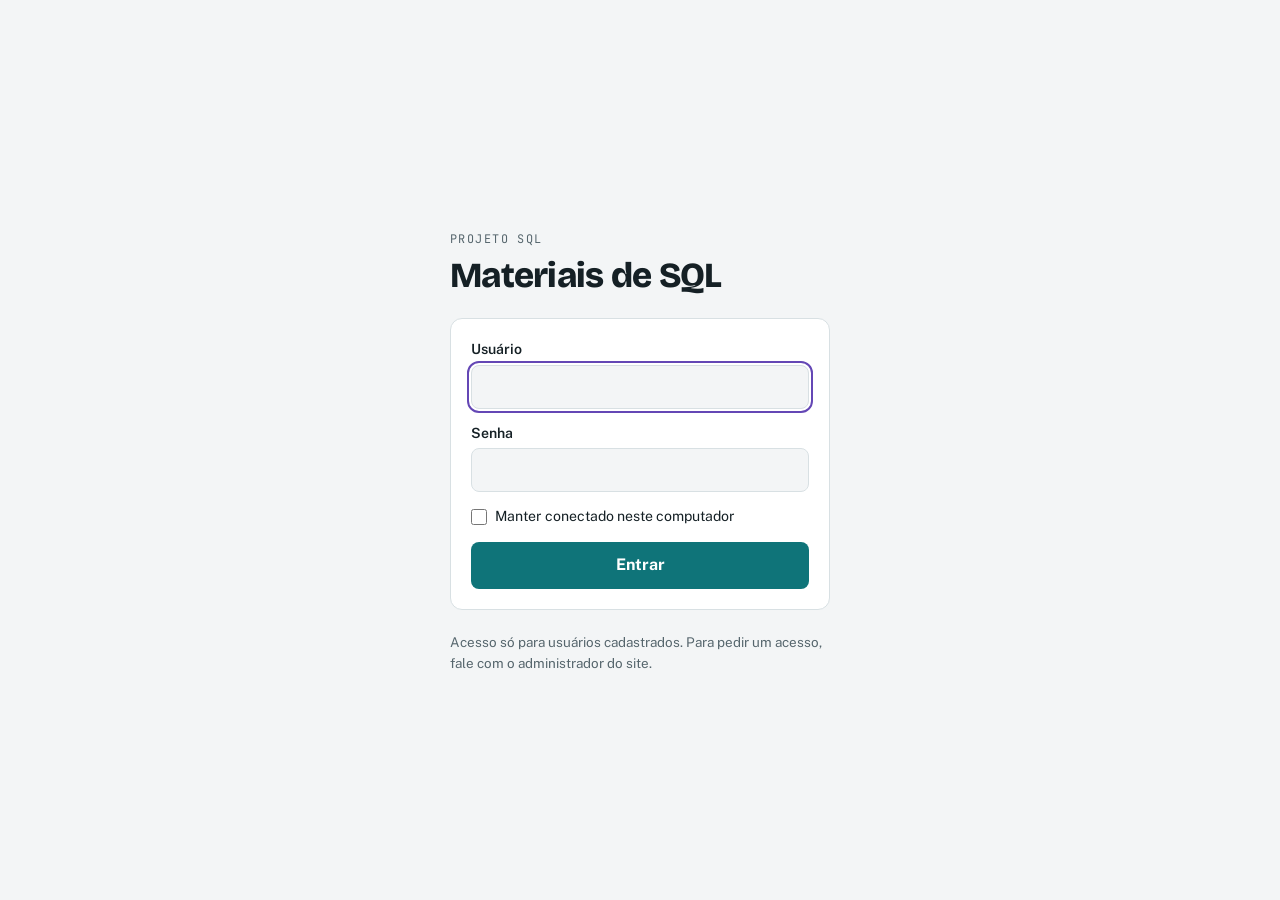
<file: funcoes-sql-marketing-cloud.html>
<!doctype html>
<html lang="pt-BR">
<head>
<meta charset="utf-8">
<meta name="viewport" content="width=device-width, initial-scale=1">
<meta name="robots" content="noindex">
<title>Materiais de SQL</title>
<style>body{margin:0;min-height:100vh;display:grid;place-items:center;font:15px system-ui,sans-serif;background:#F3F5F6;color:#56666D}@media (prefers-color-scheme:dark){body{background:#0D1315;color:#95A5AB}}</style>
</head>
<body>
<p>Abrindo…</p>
<script id="cofre-dados" type="text/plain">EGkzN8wsc+CFIL7v+Ck+7A89xWku9m6TYqdv8KkCdI/Q7nmb2PpilZH6ecQ7ZzKzg6/sHNxkwX0ILVH2HOIaIPTTAeKPW1OkH6jo0sJKovOjNUUuoGuOvM8NXJi+9RMJcI1K5IkuBuxDx9WQYs63NYLLux9zm/itN8SfBPUMHEkqemSq43xZKrg/O+5kTuWU/VTbG9YJlZVWUT2j2wNa6eBUfLqiTdktlSMuodoESUKQzS+eJOEdqJPs9IQn2sLkvWjMOhgAj6l/cUoko6Eml+YfhpFUibJ7nbZyKJDozVwucgYkkYwC0RvjOY0X/cTx8lqTTsVkjJSebeC3W/9Okic1Rzc3PIMZ/ZIP3dKhM/Wcc0zvfib38vNKPIFw692I6WDAEzHk1FaYVsyUMhBIkdcctkxWQ09Rhr0r/mjAdrL+BidsZbtxwiCjSHnDbDXJMAZYmt40xjE8Qv0lYbguWtzcYtwIqK8HVYE9hRkOewVQTTM5rlrvqvnbrxPQVhIpCRCPhZHXLW0UD/qPCDvuXtZdv7909kXExRNtUfxlUBcmorGGOMBvEOKQRTc165l0bximRnfQ6LVDY6Ois7KveQ6IOVoJO0MpzHW4iFD86se20IqarByW01+nW9rcuf7THGe0CXRKtxOK+xXFkRK8Y7NTT8rcSeUht05lMqGHszRIRv7PkpFFmMw6Qx2gbVq0z1d9kVbotIgWU/idxf29PRVECy9ulhUJw0DK6nvglErdGfPkUUjWGAlVGjX1MRkbbeXpLJ5TTD0iXQOQomDz1oUvCEcegjfczhoSW9DFK0tV0oxI0tubvBtYdo4qlWr+ajqoOxPl5Dx4xsuXP4YYujLKVrmVJesrddsu1wv+cbpLXmKqSuC+qH4TTMRLv7gQteMrHNwln4z732Rf/yFZyWxqAxIlYaJ55WrayoLChby0qDiRQgBOzA4pLVHMrO6+U5c6nkY7TyFZybikyISNsnOehJz4Vbk5q9oFrb3jsIVxoX+xkWME5mvr/gQObUNwJ0f/Ucq4SD2OZudldDyVr6MZlIlCZeXwzQ4l5/NQP093k74HLIypMaQIFhvDZf7ve2Od6kV58xxtN/hwH2Rdepv1uV3+l/4ZeCWiDpuA1SwHc8ExpZiS0WAuTLkjyRgMRaYEiHcvdsQCHRPlAFHyAmUOX4Mcde8wjkE0/hfKbd+HNCATCGP6rCyf14/+02ArOR+sRirBHHCGYCnxDAzB4AL4MLfMIpYR/sRjo+h2RrDlNBgu1cdM/lMXIlwh2mQItzCT50mhgnqV6jN0OjvT/vhPadutCTwjjW1vZLH9sKOJMOWOrDM9kvFHV0NKYH4LsMKoBig3Qvk7qIfouICx3WHQ4khSgpKqd9Arcvx2F7ERXSkg9SBBn41YhfO7zVktjOkgKFMMrQspD/sQyxAk9PpiH0xQJJOBZGkPyf/97kfNdIiNWJTELE8WXyQ8i0T3F2wiTlTZoGHn5MeTgeUgSK/hgoWwFVV+tzWKbbul2hewea9RCgwlhgVuK9rgtt8bN1z8fOg2fImGJXuheAv4UBv8AQaQaI7w/vMdG9fzBM1oppT4QbPZ4JUMGCpvJvjJVkIrlV+LuH9ncm8UQaqq4PRMGg3+ltmIHmUfrdZFaSBJiwCDwbMnERpbok/Zj5J6ubRITWlmFUJSmxcpkOgPFPCxutRu6DhJwKTwO7ZJx3IYYTq/yKElCoRkfH65wxtVZHVp5SqnV/[base64]/7VSbFs57d9vR8r1l8Nz9GiOyfAqurzkeIJk7Rv2SnwdiGTPqZFIQLJ6PPDR2QFmCEiYl0qUdVVG1uzU+sMSOMgqUWRFVwxwts3UmO4tuzcVI2EpgLuBbrbplOPyPv1IvhhYwIFlLyzwrLZUwtQcge7Jg0S7ChUkyNZlgoxyIzK0r9uukf/8u2Z03bb+7r3eIPp09GGdcXneeELPjLFNLohq8RUphtCbobhWXVJsrl2JgQzrgj6Xp/n2CrvueI+QtU9wFtHrbvHnX1Tp6j8Kkl8EgLpnid6wIlPbP828ffpSZm+Ousb1hz5RCjRjKI4Ms7t/8fj3p49sM3E8mUjpVt6FeD9YuAP1INF18/YdwDzzB3ZyCGnzl0I+3WNjtxltX4EL+fRJArWk2cF5+E+WSEvfym5vyfPZbbg4usWVGl0faUfGw8gfE15ZUrL4HM05RgfRoI2bKCgUw5CMZnE8EVLVrEm1GxWT68SmE4WREG4/[base64]/+AvLnhIakHTViDKK/7islHdTsafRYgsJzrmTr35XxSLm5qz4iYDWYsZMT8eB2L5DRBc0+DlIg6vD0lbDKn9eejZy2EX9uIqYrNEVy3/noJQ13IsNf7i4+KpG4t/iX2SmoypZBh0UvbLTJ1+XJVPGWo0wAU/lEMuKuLy7CIwC7F4wbS/Xhq2vU1mkpmEMJXj+IN5V6+vPq4zORMri3JE6IqlFZR21/KobZyfP/0ZT8cGo/unE9l1YqalJlG+5vyg0G1Za+sx2kcge4k5VWt2yQaPckV08g7nP/X6Ptd+YtJh26QabgSNVpzVLDh1ywxXTBBA7upqxyf/g+xnV6BwB7Ra/[base64]/Mf6Io8mqRhB8ZS1tsEwJ6XnEFOqia6n6Moc0uwklhEe1VcL+AxsMlLqYATNi11bYNyMgCnoMwJUfHus/ridy4wTL2/JmeV4p92KsWTWTs2d/P7u1wUUBGjBzRckSwTTI1798nM5MsEGbq03wYCqhrMCCZnYK6LxHXqnwZN8khJxPQQfQMXKRe6gJkqRqCuTx6W/p7k7v9tl7ocrhobfYSSxtfiZg8bAt9U7G1zilH91ZB14Kc/5lR1vAf1gGgDF0ZqKHiNf5zi5LplbfZOnIx1C5OvlzMVhrYpWf/yDSw57AwThgfCMka9/G3ucLrl7Tcv66e4q9xgr/PI6Qr73+czytIohR/LeAYUZywyASMUYcdZDC1EbdxW8ygm9vz+pCRn10Z5R8Ku2P7zDSfpDhHTl/JG1zkZvo0y7UFzzVr6APJg7RfceiAfbGI6kTuBMO7XoUTKfmADPqLSV7INptmvT48OrTFLiIwDCRPBD9oWc/INAEqqgmWVWLeLitLziPTAAkeEadnh2ZuvLnfUrIaaZrAEZzGEDIJtoAA3eLPmhsunTP5uKR+l6d9n3vAUxUBl43UxtPWOXrJHPpcKLpf0AKzC1cB/LMEAqm+cl4q5Fgu+pC0Mi3BSM2Yoqwzb6CYM6Jg4fRASCG1j98mgPW3llBkIRrj5KP7E0Mu8YV0kID8OWtyPtrzg7c3Rz+0fpJpvwGU/ceamdPp+jJmvJ6B+yfHCUMfjrYerJnhed20Pp3eAd8Nmv0/mAtB7hC8gzaEcybEbGud4AZEeztG70MYYl3BeVeMtViYPUfQoYub4EIaTIK1Y5d09l/0E3vWVZRaa7cSpN7mZC3HIFKg0Ehk3gg4XkFl1GFSXc3tCSKV/LKDM2llPU58JUtpEXsK12LN1aMbRCkT5rrSM7F6hBUpnJGuSXKaaaaZvMktnZRUjk4e8jAJIp9L4r+RQAJK9AGE4CUikGDtR2GCyMwH0lIyVGbrfSViBt94P7LFKIonSC2qVS32qCzOMT2d4YztJaRSgstN9wJO6jr/bQKNow1Pe5diWuNL2rhA0C1U9qT8ZOaBeRTkXCX9Y5txQedh8FYV4VKeGwJam2Q4C/bS9/FOMqxX5sVkwFHNxAJnvgdG73OEajdw54lHVcZ73mxyxZt0lCXGHolfx6lGr4DciveTmXQ6dHeFQ9z1qXcPzh1WeSqJs6F2fKFINrDj1euYNaQoiqC1wodXR8DIAgkoQHOLFuzV8qgq/8pyxeAcen+z493K34WZlT7BfvMBgUHN8MYfBF3/[base64]/uPotHqq1rc5+B/2jJS+1qCy/WUrA0w7gIBsubJOwRsEJRmhN+iZ5/RW9TRqZ6ZRQg5lZ6Pa8HvQ4uZO9YTFwVgOaXsijM9kyaq9AXfE3IrYHLBDsIBTnaxp5o3O2Q16A6RUYIvUSuju7/yC8+To9dTWjO1bucaue6t75FJN+OtEaazXPsvXYLQN4q8++ncP5MUWU0xwpjr/mJDAbGiv+/SFTa+W6CRk9Qdj/v8VOBRNehCAttZMCd3ieH5xURjPCFgi5Dy8RnEIq3dFp+RC8boOw1E1ExXgCnXe7ZOvqVduzogL+nR1bUB40ZCo2kRcdSmmj8i0w/eWlJ4hD7ZxOd/b9XulNly/RhuB92HIUYYYHR/ZTVbJ4VLRkf9TCozlPcbzUb8IlgMhItC+Ku5QMbwhR4DpKkTFYFpAV/5lxxYZ9qA1KrvRiWpRqeZO4G6TXGZQClC9pQcr7YPXswO47AmdSY8PYrYf+7H/[base64]/8S/XfGNzRpd9xNAcs3p3vQWHKwQuq5Y3xOReMuex3JchQldcw1kxjuFD4pKQ2NwHaPNVbC57NcKu1LGpvZ7nT5V0q68OWm52N/+rp0E4+tfmw4SEV3A8IVOkzEKFwrx3aaktMH9GWmH29WapS6E7oAVESJBkOLIXk3NLtAil8rbkXw9S9b6VnExnXNy/u7spOyxIiwmCXAGkmgeh/8Kq4kWsoEoCs41kBQe/9pVpYD06ZNxUGL5zlsaY5mcdDqg2uvpEfNlMkBIht9Lm/ir7boSwCLIMQLuR+1jM28znvkFLD/9ptFVbgicFVLUNpUksOLIfDEk7LXsyhjZAFmQ/bxyOs5NLAOlkp93ghwDV4hrf8dSJ/P70v54ktI+Z1v3+9hMNACme78EVYiiCfy2n5Gjq7rNSJ8Woiumh53Ds69NUtGTzqq91R/bZPevY698ub3vEov4TcB+KpIVWHAbBT2RMj2w+uMVWku7YEl7keqzgW4ZXF13ApETviLWZG0J7CbIffLeB7w04uhtEicVzCJcS8GG/vxmKXwd40vrixYdRcyLnIEr3y1oiz/+3VwaC8Tidj19rqjSDfgG8/82P8jsvL+p1VoAisp3a96GYLjpngqR9PX1f2F9vHyP7AU0+sbppC+uauoTgNHuEQQtWOdmt/B/uEVIuo5NfP4yavP4xitSmkFTszumgtRmd5PdIbfSoBHZz/eICGFAtNK6ld7m+QCqEl96uqyW1eFmgXyfIdwgSthY6uUu1+g92b8Nqohgiooi8oiHLWpvnES/EUfC77SXgiart9Am6RyAJh4IcC4SEtt6PiQVN6c1dLatv0Tj0zVyOcaZkRaSw+Qad+AhymRZKx2+NmEGmSpoc5EnVks8RK9Kb/RSKOa0BDv1TcDxk8oShS1YXBQ5dpH2uC4RUJyNyaXuF+RUGJKb933Oh8vrQfb8TEJrsjWxa2yAwFDWqN4bjoqd7asJqpyWF1y1F5TBbQSfhrpUAePTawHSjgpWjC7OUtqe6BxMs2BIEeDZN/P880UQGcXW0V+2iOxdVH9r8AbNuWjhflD1hXLB/IZNoDgPhdTb21bCGl0ssApT45dvnE6iVqTB4weTsoxL4KfJZwS3ZzGSbQZfyH9YgFa5XlbaYtPYhVZtzvREFqCtA7IxxJvvETx1Vt6MSC+fMUoaiZu/RDddBHZAcqzemzhO3AjBcZ9bq5BCi0S9gUco6YQGBy8pXBdPPzbFqwIaASgiv7jtctk0/+5pzP/[base64]/BP4QeKvWY7zVi5FCTvy26xUQVCZlR8nM0Ozah4yPdcvCjLA3B38dV2y+7Bfa89Tpq9dnBjIZlAk/bHA99liiYUxhN/b4HbCTh5W7691iw4rg6rH2BWZRjLuHYscsakLhIqdb2AiEL/U0+8wyEKzVXGO90g8L89CiFQXRLU5/cMu2++66P8uqT3QTPi1x6vfDC1UQ5FgcJsnQYjierjmfIbG1SNSJ2F+CdDfJ2WBSxI5Z69tsFwpF5cibLGw9PWvsTdf+QFkmUBijzvkI66h1PsBiRj49j16XGdhPoScIBg2OpdRzNmGUmap8JDi9WKIqzrcXUe8d4iF7ZUabh8x0D13rp3CkD1A6Ix4jK2y6FGSttw/ku3sWfS0ahncK6F3a+DbcKaw6LTbUT8a+RHmNzNaIxYb8y9lK+DXpLZILbJx0loZ5gbdJ7phy4CO/NAWwGRQl1upKaleGR0Fb83XNolJETvGpZRwI2nVAaRhtx7KOGaSm4yMXRMVNfM2dZMitCkdHCuv0x9H0CBBxnhn02C5/Od/VgHDuIIZOlrmCxRZ6rg2ALfD29HH/Ky7D9DTh3/+6qp3Q7YOWsGYpSkf3k/6WOafmWWrJcfF9130nDVLaGt189jVQrnkjyfodkFrPNc5QA2njjeZM6GtrJov53HXJDAiYG7wE8M6GXaF4YhUYBhBSRja/+2VowVNfyCBLMmwUxEcp6EjbHDqG8nVdhi+V0MCUxaPdc1UsEja4yOvZmFRujqlqp+Y7RmHPQriSB9tEwo5g2PQ7oLkZ2Tf3hg0jZsCAfO22JA+zwl0Z2YGwoF1gCxiUPZAGZ5je11X30Qy1RpG2vIkKnkWp5LHycD9FW3kJYVM4EocA7g7/GYHn2ofLkz7NDfwdgZ5R/NQnewRrdCo85l0Hek44kjOfJMEegXLJWgPnQhYI9KORzPMiJZYm9ljIw3zZ7vpUtYQRxQhgz/ZomVONVc7qB4Y7Knc5pWe0B3wwVsWTDuEboCJlTMf8gqLJbSz6oMSkmSIq822dpungRsffekyLGxfAyg9vVEOhM4J+pO2f6BJYGWgzX+u+UMAch4yjOvq+ZdhL25s/xB+q613FeXvMkWbWWOZLP+ygE2lOzfsnzM+FQT7tENptJEnWwqkrEavxw7y2JKOokvHCUFJYR6xFxrQelcKAJneu60PpI/scT4gxqVbnfaRcE9Lhas4FQP86EntfIHSp6xTz30fDgvJhCYPChInwS/D27UddCXmtxpEeGDd7sFNkiUYucGtYooqx9DzoB6WYlINOhpUjX7MpPU/WdkCrmJQMxGep4Jtz5PsYwTEmRChAUtF3K0Lv3d43TZcub9nnk9VGyxoJmqkoO9HpTeABe96CUEOgY6ehcLl/BYqWSPv3R4Cdu2l+8zu3AD1rJc81hisBKnPhJRq7uFnoFNL0lwDRwajRGQwASP4XxQw9dBx/ttcZKnepWrTZpZa6QEshQ84Qizk5QEid33l8FfhDPPHZFszEUeYBSFnsgD30Ef90r7tRwSI11B9VlFWZypk73y8O8kYOoBOpCeSBN7QfjbM01/xN0MG5rmCkg+3Sh6dYJmOq+fOcGOXItMzf1AV8EE3qTEtlbtqylT+xYrDDYH8AlGZBrNhIPsyAoSkxF1uS4vFtkOgBmnROecnScMF+gPKNUbpOu3jyhp2zZFq3peuJRXahDl7+eSP+B+dOFf/pqtKvR2z8wrMXQiJVcQw1PyBG4PxbapSCtYMeny6y7Wcyq3gxWihWmd9RehoN8acAxZ2dyN/[base64]/n8Iqb7L4iOkX5YDxlyEFSxwe2JQPqDlW+e5ayMRyuFj+IbO9MSk/Zj6wXYTD/Xgh8SBfj3hD5CtnF/rXobQgprNZSHK66/47/7pSK2DM7CDgftIKXWayhuohx02I6ZMW8jLBNC32+JY1rHvcW/v44SNmlTljpPs5A4cnj9r8wDLqwpTaWkfp+N2lSCC9LyuFxZW7X24NYuhdmg0vNOcxShb69seoe96QMacVc0xg7Be/uifAyXmKyeCCjISaS05zDlNR4rU06wehXM4S1+tKtVF4CGZKaXH25c0pkoBcQ8kSADtC4ue+TgbigcqGDIKCd0eDovHMvPl2cEvRCBw45YTuNcdv78P5XYti2QzBEHXx1ZMvFNJlGqVp5s9C0HeMPqIlXkvHq/Lp6mQ3Z6369QhWN45nKbvDWtq6ASVtG8Yuew8slAjCK4EeckSa8TMY8/LPP+M2UwkG1DK42h0sCx8PQ30mxspMGB+xfqC5bID6ZjJi9WgDXpJHVB5T6osbDkibalAKefDlz9pWys0AsELQC7Ct89BRAVRXbURy9sEqPx3Na9ZrNgsrPTXbG9km9K4gpR07j9bg67opTDk+P6JG8JjcvRzj5hi8VE/TmFSV/2g47ryLZ9YDUfxAnRcllv+XFE56O2yn8X4itWTejfnv3m3OY49BfnoWOdZZLju0u/qicBa7Pup+YU/T4lmQqJAWeptu60l6K3mmMPGEzD7J3PYg5/cIUVb2JYg1icZ62TTlZrgqZT78brxrInU3iNC7lxDurE0YzyFZXOPunFG2n6t6NyBAnR6zPPwfgaBpLiNRVN/52FAzKbNTi5vsKPQtEo6KLuriBBM6EhKXft1cW12eJ6b6/9NLpyfWtDXZ/ARDL23QA29Sc5rncYdSawIaq++kf4CkSFYizhRlITfQkzCNtx27TGdAGwk6NDedIcjKSiQS652B+G97qonodR6sGvAMEtbU7YBviypwLcymNgT4vEqp1ygUrBtauKu4zQ0RGbTPL5rgx5KBMliQC/NTnBC4hoN53z0OUcLzpOAA4RnlExtYZqeSuweUK3oBt1jRbZVaF6erYXI/knuWO5z3OeMKljk5WKQbec2fyXmY/Huq3N/rgtMpwgq7PqnntDT5GHf6ZuDIXJqBzz67zRTJOLu+xJcV2ANWuZSzwhOTrQFAZGGiiJTYvD7G6JYFTSeZ+D44hSxeHrJOzpxelGe1rGZoyM7k+vTRX2O15tlsO/McSmE3gA5h+Eam0YyMLMqBFDPNZ98dUoKXWXK2tSx+0x+bQ0Z0w5Ql1xbiln3o3RgjdYEg3L2+mnVjJiuUi+sq/8DCJGSy5nJIunTp7YTMZCOTFLTh20/WDOgjFW2t7nzsrsPLM8AM7yPaI3TkqolMqWkJVvrGqKtvPKFOCoZnl1I3PXRF1pKNkAHcAr2ctK3PXPseyb+H42O4XdeVYjPmZJGpCo+iIsRF6P/EefzhWNV5+Z0EQSwUgeNjhGjwkg0Y/rr7MOqYoG+XME8AaXy9WujBdhOgwVVDXNUQtpxqopIRg8l9ounPzxTw8GUoZ+hTXw9+Jay7ULKF2+1ACCunUQ2u8+/bGU8uQgjN5Hm2rYd5Leu7/3lKKaWGEcQT2P/dY4LR8Uh0oJmCBKk0agKn87N5gVkOwzHnGJvtrHQ2kcX+BXuh5WdGfny4Mgo+NA1V+IVtS+S3WndjIWTc8J2uO7i/[base64]/9HMbIr6yo+u9EbRlQcbYgqruKkmHbhJ691IGNBYJ7lHZKK38RctjgBzPM+4MTvivJwlDB6BQhQOm8nPtg0JLmt2vJDFFs63TLjJL+jgouWQR/[base64]/wp94IxPmOJuHTzU1x/pG6n6cifLwHpNChpLnp6FL8JWmG1sA9+YJR8pA+1WTYi7VNRX2mPikfF8w8jhqh330xRAMODs/mCmiv4LDDAC13OpGnabYSC+owiGhaN42oe9wS4ADEnk8L4nLi6+2rz/uZe0FS95AkyLpfBINKooxgiH6Fa5h8Q4M42OzSHOAxL30eITj1fXSLtb5SSpTe8W1oIII9e+wSeJQMnXGXRvGBr7OJYY7m/2qB1cwqbbf0Exvd1x0HSF3Gf3NOf3Phg1wG+6K6a+2QRvdwitoZMoBGhfkWi9It/[base64]/y4tpSRIsae2qlmtqdqKD2RqZLZI5vWAEiCc6bmc2XnOvJ19JRIpHRB1kc88yqQj7+HkH2o5CJf/icCs9037Nsnb2D0jAAN6uNukEyG3FFNeBMbySajQLZPlNM9koq1jzoUSDNcBMd3cHILWTtImacGWMu7fm7H8jLrfs2txTtO3de0wQDhTcvIy0bZwqks2yjeVFh6EjGgIiR4MTuweurK/x1t9sDquWlzYxm+UC1+IsDaqU+HfGURFbKSnxOR8f9GqxcVpUxPkjwrcTKpeMYwOapFI2SSlECfJT0urLcLOIqDSG4Pfc8Hl9S+Msr8hGidInMIqghQpcvlbBHfJnmwtWvoRE/M7+bYxl3oM/jlI/SE3a7d2fKoWI4d4bxSQKOIlM6TmvJSuO7bsTRGDOY9ArWms4w/5dGWaedndaS4H8qtoWticzAtm18QhAk1mwLo/Rjcqvv6FplAMQHapQVAh8AhDzq7FUaTpXF28D3nV2Qm2MHiulXdskeyJINGzDHSkUdZj+6/Dnv5PumBtIvZ1StBGl2nO5CKS46LXCDr79HN4lcw9v7F7+KIwNvzQmMT+92GAfpI7yZIctwG912hU321F/D2y+ucS0lcvP+KdR3/GcnQaUtcX0tmBkSpk6/KYxFFpkGLfG6veJp2l1vJ2wpo1VaQ7ass1Yd8gKDSYJ3aELVwoTiMn4h1ovX/FEtkFcjZ6uKI7GFCYjctR0reEr3yLNLCbRTSE0jJAu3GDZ+IoT1+E5kG44gorU+fRKh6S9nMYxjItyNBJjgqH99JmGyZ5LeQxKGsSaUx9XSDA+tQ3Bi6vEhRceT30wWfXm5hTUswD2+sHESGCHrzsNSjcdBxlxHOFQWdl/qOJSWGDXgi7Nqi+wPMRNRopnPK6EIc3QrrNCGYfwYsZpjeXXvJkSgEgneYoLS1dEnPP4ymZysPg4aqVDQhAgrDK6SDT62dxLVnWF4TaljExrfAJDVZULq1LvE8RemP3EWUJMZwpgzXJUZ3sAnmPQzFHUoMVtsy7IUoQD0goOcIzugKroJmInwNKaPwWz5zObiEOQtUj/iaJMl4Hqyb5NIUKw1hIIAh+5wZvVYQqPJ9jQyl1oWm1K0u+MK+H3Yg0nn/lj+OdH9C4O5VDSToaGGR/sIrqpRCHwRlk/nmY07KGz9vsQUeVO6fek2pxUJFJiCw22cepZE0OO/d3YyfZ/gitqBO9TlHRn9hz4R4SKgwweeXJXUcvKsDWMcZ9aZ6tjv5BmqdR5iMpo96wIpUa49ePp6eGgXQZ6B+F2cY45NeAEL9nRcvCycPdahw5keKTldpansg18zZp38xpsA6VQlvVnGEyjaxCxAp5Utzc74DkwDWPR3LLmRDGyWLfMdmg7QSiIhHhV1MxCt/479m0RkXopn+BQdRwaYf56lD+Ka/9RwOhklDvn3Ha6adm6MlkTaT1T1lbFWqZgfe86u2ab9Y1mblJpWelTj1utEkdqi61rdhG6BFILNoWYiejhN11DGNtd3ws/[base64]/[base64]/zy1hgRAoBhNwlrHcSoflC54+qUIxavd0bvE2f3YgE2xGUzBmkUCNdt64abV0GU/ydPd/xVXenOFx4CDd8jkqy3ctwOyIoMyCQS9KUub3lk4umzz9dS7pv1yg5tx+wec8byI3pUHhi75d2pJOAZJlQGQU66rycDtXFUgALWOk1WIOH0GNpaQtc2Ov4+QBraAu4Cvg2Eo3LarDJ9OQnLp8O/kpFjzajextvxAYvPyjE0yc6q6ecpp6wK22h4OHyeOrI06hRLDDnwHRqMu6zQm5jm3rPLBpJV0uQNdFaaLal+PmO74xKA9n1l4IUb1L9PCRX1UMCza1mlEMkwcoTiADpt/99Bc3nSgCa7vuzyaBbMSPwc+jjPm92FWnMXcKDvUDnhBUVAVYDQkkoYLkNjCB4/bgj4NT+jm/mGSsO6jJ619B7I71vvB60MM+QWYLkthtlIuiMlkQqruvnRcnPKH/jbhajNDRI3n6VmMS0HRgoP+R7Ar0hfhbx/EEL1n8MwaqzFyxcHVDOjtKCSflLTJ9Xq6afwwq1m4jZSahaOwINxG6S8igQFwqWpixecZozIH5FrjG2+yaYvMww2zv2KkG9Kx+tz+sBhqS1F06h55duwB5Mf6C0h6rFPr/rZZAetkPSX80i/6HDAQmh8TTZ0/VAk0Q1ysLNdTjNHhs6O70EZV1eXhTyoGyWomXQ8cvK1KRat40eQW77XGlvhB1IMO1XhWwSy4VXgNS1hGOOvZUesRhJ/qFLZCeeZCaUNtIwZX6vmK7G3LvIoZWrkR4abHIJCihfvM58OFF2fUinlHJyAC+SBx1r/uLPqFQv2BuaXM35gSNv9EOanXHnqiVvWxt2BVhXNXqE6NAiHS3JId0rGPajBYANTMqhTTZpqvfc4TXVWpC6oP/NWfevL3L6zflDE6Z7VLBEF/mvzVhFZue4Ax5LRgRDtxfK010ZeB6I6wBpF7BnWM6MCDEdf4T3nkqw7C4M3ttYtXe4DGS5ni9MuWVjJmRU2DAlV22Szq14BsKWwITyk7EtiuOn0InvNZn1L+7pwHGRleVwLwoEdFOUuuwMbuhbI2XCMR27ALklV99Ll4OxdGBxr87QmZDijfh/TAxxQkXMgFZeti5h7vwwbXvTpHp1inji3uAwEvP7tp+t766toIJPN/S6t/UCE+4IvQUkt3yfhXvshUc06X0ncf4/OhlVmbapihGfQ4jHgF/uC0c8EPRpBDdCt5wVvbf/gnYh174LaDIbriX82NOmeB8DVOEndAHD+bPu4LVzcMQN0+SVAW7MK9d9029cFJPQBY1vvYjsNSFJcsBq/Wbn+Atv4EV5fAL1rpzXMN97FlYvQCmGwON7ayrjge38xIMlHrKIuMKiMloNsk+3ycR9oIr3n8pTNRbcwiTZ2ZJ9DiWL8tapDOVr4tXevQVEWFWMb+szjaeSzZ97SGvb6w6iFSFny4JEz0W04pDnC0hyI//HdEg/qVpRjV7tmYHnGLpvhzMb6UkKgHitPDUEZ97KDulHoWCHlAzPLe4PrhRO9J4k0JbF/QhyKgDmtV/CVMTBaK2vqhsRQNX7cruW7uy8IouMGDXdSsSQoMgD/[base64]/EOj/m4OBRJ7hG5ascmGhYFBAaogxPsji/+rbg3+e9kubx6zZmY4sDBiP/amMu7h1MQy15ynO/UilSbxrBLw0iGeXaz08SXl0nxmRAsiDLc6XtYwrR4g8DmkIRvloFPTRx4wxRooXjsZyyN0BSVuNx5Bz7+qd7w7T3fGRiixx1E9S+nX2kzWPSfEnqvggMpKA04lx6rJoGCUoRKiyQOJO/WuTFNSGEi6iqz3Zq0RKqcyfRTWUbjIWjdxe9rtIgpdakgEfSXJdE82TvB2OlDHtaqq1vbVT4/3fI+OZ+aBB+vpRqprkAb0NHSaID3rlX1o2iOIEA2eKhcvsP5Iq6lShQaq2xMaBI8hXi9Z0ayNY9+3wtSmh2ZnptLf0PUOVxahOMXufueLAPAQfypybsSYAzIta9O+3HMEiojDyaQrnIfAg33HLqL+qpA3AXnG/boLhnpI1QUJmLLOTys7pSshZ9BE+23RnZosT0l0eqCIzHRwmt+zQSfKWivb6+sMShNQs/zmJTAyB3yGE8vxPDEVTKR61FVGIyjWnKNUVwquqo17CmRPK1LhMcp9RxLrxHiXpTDaJ/[base64]/akxDQFWUA3ItR+h+9lCBrhXPs4DTOaP/1iNTuzeziXeMP9AzYVn+1ZAmuFDnGP/EJfgZ1mUvLmXk4NwxQLPrszptXxfRxxVsobHleDnqAw6Rfkpn7QgAhxgfzo1RUkbAQ6gDvnrU9z+2fr19R5SpH+ymOvcB2DK9WRJzFH5jshp6PwOSwGxFJ0qD0uobs9EglpNoWma5IS/j8r/Nc1x2IKxQ9BHmEHTq6U0I5wBy0ddHhOnjaOhJVtHXJ2dwzcslrVeEryp1fy7/d/gwvsAgxeqcahTvhnWqeUfdhCGoodctzkWgas4tkEJo9/GXkS+7P983p4Q5MoxNtfO57SyXH5NcYq+relXcRIzrr1NJHj2NqghOWTVmR3e3rp8ZtZZ/8j7CU935cK7wHJ9KBmWTQVVMwfMzV0DNLmUuEQ5rPyV65eN7vFXwki+0G45p4UUbWXRnTY58/dM/K7OF3sMm5maRni92i3/cMdD/qY1DI+NjGLvMyNCjclbQQKlvz5oSbdKu0VyWFcA+Z1RiFJEoVnT9cldciHhF3qZiBAsBuWBmG5GQ2aXHs0J84FlIjtEbKLZj/ohAD+HjhQY4jJC6pICvGUfnhVpGDPVUshLT3m5nxylDZLlGEZ+USTJMNzFl5HLuOZkT6whtEv2FE3Mk60nYKImeAKryPGERBEgWvb32KxPlw4T72fiSuuAYgCU4DLv8DpQvyCDXduKFptEdnJ0dj8OtwiHRFrTufNQPvq4RoNq1Rp0ywnSQ/vHvkOe7Ddo/grFHEJdzdCtFNEKSj9oAfXhtRgoTebK9RD5ZzdCzReuy1qdg1lHjah0+HkeWJFOlHwQoADZAtd61dTYvhfHbEZSSIEKat8Ndz3Dk9FDmfQcbt26xUeP7UPoiWzyfMOVc+X2qKxrEAdZuaLWmc9IdNAGKLBchAKmxmicL6Z5Q9OYSVEKtDGAQxN/GZAT08PrzQqMWqTETWD3ZNqed2Y7A+3MiZY668N7c8HWKILh33F0+naIwTOGblZ/M2XUzivY6osv+33+J3tT8A/v1pg18FY/[base64]/bDXbxzINNN5ezZ+qxQkD91NDmgEvv5DAF5rMkVKnwuGofNN5i3xy0fk2ySb6oizw38mnKTxAw+z7KLlRiV2Tdsy8ewM/[base64]/GdhRK5p0gz2MZMMIJRhO/2Wz9WD95wtyIBHuY67M3Lpd7XS7Y+FB95doSap96biOQKTeg19LqXBXGi6vZPx0i3aH510YaK0OrluNvCUp3rUhoKUh2WFSdt0IuO2Z6DeiHln96Km0/ew6P/qh96FwGCBvtG+tIuWM3tqGF2vQ4vmz6jmFIQyXrMSCYnvhBK2qR2bViPS80TDPuGlWxV9ARO9jzGbIGf8ZDQEJNwTLJtp0Uy4q9SwJL3NWTDI5CNo6Kl9rsfov3pZJsU4T/e1s8U2XcUSrjCclMA1rNVcsQIpNjGz/z+VXYSOek8O6tFilnvD0arCs5B+rJDhjlmznuctBS5M4JQlYe+tO6l4uJqslFJ5eaCOOnkA1XyUZIOBPiZJxWEFc6Wxv8rzVZn5Fp8v9mAb6Vhpi+MJTow+eix9qLN3MGrXigOd+8BpOvGDmRDFiJ1amxA5aOGl02i2jzoApj89Cv7iztBbnq7mkoF8Pd6XO99AI/0IhFo3KYkRH4o81HokGlNketqJXZd8HmJJvX7GM62bz5ClFC+BJkJfOFN1/u6hZCesKVmqf4sfA0N2IbCoBSDuhviaGXIjFb5MWLj6h3Rk/8qI5BnHWWQjdc5YTcAON7PdROsCJjlDh3+McJPICDRTigHCOY5HcR5iRsita6cWU7lszvbj2DAgW92zUYRa2INmHrgQ92WLnnInJ4cpq/tuPvyEd4Mi+gdPrAscqaRXjP/AF8RZVxSlnV4k/[base64]/8PrqYbdjEECmpw40Ez8X7uS+Cw/xlWGmqAtFz2ytH3nV0+2WpRCnc7kXjCMvYyJdLWNGSbdoNLdCSyGeTLtSi9r79xyOcLLVbPFnYfB3R2I5daaCs1EqiEUM0qli1L+MARGuM1s7bGadxZ3Ku704vdvdfDMOX0HxKCyJspPdi9uHGSz8fOyrqD5s0nZPwtGeecoQN//mkqdRoezf3Pv2P4Ti6CPqhAIVLFDdPT7EOeeyKIKfYb7SIqQfFaDVZyXrOHgN21KW6JZw5NODfC1zAZCP50WGOLvNCqdNrXUWJBfFyFYVitlAU4MIGlJdJQkXp/OJ6i1x8ALq0TaLhFVJ26ZGz2IM3OBxOYv3PgNW5lvwbO/0p5+plkwJObhz7gh/jniNq6ZxdRXletzC2t9BHhNam4IMX2Yh0MQZhmthoIzokvFjxZLUmboxqEpxBvznWZOzP9eaSqD+zx9xS9LdKLAKqogVHQs1zPhXBI5jXj7I0u8/A49KvtB2IWMIR1pDeMW+znqI5XXdryperYp2c0mhXQjMni7Sg9NKJP9XhUmueWmIty3s298Ij83Fzx5C3dQY3stuVpDUxRG2Hh+uLYn17eq9m5FRSCiVf5u/XsSaUCbENoNDrbVFtRz9fwSYtJSVs1Ma36k7/cExlgXT8EEqKDGyK6T3loqQp+hp77OaRRKxQy82ZXxrEyz29INkyzez0B0eMooxLDb07Ah/7A5ennsOIDAHl0M5f/RWkxRtORWSiof5izqzFhTNvePVoMmpoxRgMhAW+iJmwZMyWayG8UR2b/66Wc83CR+OIiQQLVY+hBgPS8BX1isHD/y1CwvqLdCMAAllq8P+wOpNwZ5hraQ3iTPZkA9c7HAVND7B9SRJUshNvx1pgLaRdRXXfIjLZ9mmtC7lmljIScnhXzVSWSX8UZqgg8COwox0I/Y2T3H0Hl+bt1Y9vthN0XGQffzKTDLJsxb/1PNShjPHjnuNGL5uKvDW98WpqnsfsSqZ8dz3vKF/mp0qPzQNsDNnEqKGX+wO9kTIGOkQNFwAcCcO5bjVYnvO+FYElr4HOp3HYovsH21HYFpICesV1xrWu8XnutiUH0D19tugyGI32WOui5EQlGfVRFl2w7KrXQGZ60Qv2kJpGpJFZQSNufGgmP3RwfRzSKXTdF2tDFVJfTgyp9EIzOf4/wJyoLskiMkCDco1cbs77/9qr/5Uh3kp1TMGSR4oMBuxtydF6qMbhHHFjkCmffM/NfgaUn12ukdgRD1PA6n0QBQnm3f6N0D0NlH14lqbKErysdTRLYLQoUON0B87BtBZbKutRAyTRQGxYQ5UfKbwAdIyrx3Q2jgBSFnUujgks7uGJYBoH7QZ7HR45o/A6yGAeptyXmuc4PjCfGzcQiRg1JjSLclzDsdGKletmDdAzsV0987yOP7/2hadpW/CPZOqD4qgqCK7tEFwNP5jMlsjVwegAJzMomc8v66z3/jbKr/DFo7Spn7qZ6ymvjcLHBYEvboMdfZxnahe8+CkmOfEm1dZWdktpH+hvL2ae5wU7QTPIEAG4vbN84MDb80fbFvVFPU8DpKhbUhVoOd3Re4W6GEFVw6+6XxpE6mq2NA3UGhzRXg3wF7McFdo9a6ODstWmcrq8PMBAuGQA5TCC/1RRSOg6/S8FyR0oVdTHM33L1A60M9tb3rgomtAA94gClAgEzqWGI2YtCcSjCpfIfPRQrp4Et9EMO9rfXnVq85s/X85cGeFUjEZtfwW2qQFwUWyTh2LVyrkT6/N88svIYsso+xm+Zt4imOmBC07pKkzy0coxyi2fFVn82g+PY6TVW3NY1TWnFXmonCHDu6UnM5Q8jVBViBO9psa/bonoDMPKwzN8U3p/gOeZM2jo1XY8LdhbyqAlbNye60Ab+5W2p+fOmMtrRn9jDKgC16m0J514+AKwNIg6frz4E6cSMaO1g2MUadENODYw/q4G7Qf/R8sIu6/So0Lss+jKkUqnevDpdDAxB+N37c33j16BQNsvHPHtUVi23rlaKx2KctHqy22cNoa0eYnKtFwoeSejqSugZI5QMlH+RhII42CMLVAsD/lmfF+mgLntMvnq3bfUFnMV0zF2/s8Hh0SP4KmyDtSdP5CgqGfZc7WScc+wBx5uOkSjkr9b50Y3a+MC9Sm9exRWdeNy8f7eKFJbzQ+50XjHILwWiO2mvEYBy/0yfyGSrf99y6p51FIf0GrlNmI6bC1NhrsaEc8goGAZGQ+n2zLR8iUMOV2tISlDaYtu0+XhC1LiaoP4JZ1p4RwibuaK0PKTK3EZSRKuE8TncOTZK5npcuHXqD8TBfVJjvx+QE1jpSScZFyXc2XHqSxTP+SrOPslNOHyVqwoCyBOd8paI36XKGy7FPpXz8YGdB47s7/C2Rzpjsxa2mv09OQRHqg32/kVi8mAjgs5p65oEYExWSz8NnoLliftTuWtNS48Tcb3Gc7xwDc74GjmydDM3eBwAkknAfr0dZKG9Iji/BJn1w+0k5ShAFLPnE5r420ZgIszfvqSTvGTbiSdx3WmWlQft3wjm8VkGxR9Ql4SkoXn5w/Qe2FjvD/zUC2j+K1k394IVC6JH6BuWpeHCJvWBeJl9S7d1EDwp6Oxl2fXSc10bKIdqb3NahLM1E7iLyXVG78DoT67Asl9M3kX2fR6QFfCiNCLnNtu3KwB/+Bm4CG2wdQ0PPXsOcEogtJBaRJp2AjqM0Q5qeuEzVT05JYYWMPRlSl3f/OD49Swgnx23VEcHNp3NBByzIjIM+/V96hXkeVm00kD2PMeoSq8JUaA7UJq+NF29ta9I8o4sNW6LzmIlI2AshWyW01HNlyU7mGE8yFt9Z6v2tQQTw/vPGts80btFjqjGKdKzyTsXv2u7qHVZd9GpUaP+Bl8zLwnFAhMLKPMH6un7PXiaerxNe7v0SrStyFld0I0CMP2lnBk3SOdamgTJD2klcMchyjwTPC2b6pjXSS/edI7TgtsdnlX4+HnIgbe4rPjk08xC5R5I6vzGxn0wi4tuqq+tG5HB/LzstnORwuBfdjVlM6sCZaSMRH5qknsDh0fTuvZPi/wzcr8W7jpisjoIv23PknVq578x6xr4eKvHX+b1Y+RrgwY6ke5SWVPQeoP6pv70hXw0X1/qAou9l94iC0rU9VLrm1xK+t0gwc/zGsUnHuSdeyZriIxnmchG7f8L0ilFVA85E0EFFbtg0ZjEtC0rxG46pZc2r6nqsLPVoE0yJWS2RIbKv090JvS65N5ghqILlzy//3vM+1psyrOlxZjlS6SsmMQpBXDbEZUkWoBqNwCQCljDfV6LRAZsVpqPXOKrAmy1anwCFVEkgqX1NzkW2VCUdU4zFpB1lCnnCEGRAFKoYELfzdeLRp19cLP92fUDjmUC/uNfp8/MN/EwQL5elRnkkHNGzACdmMOhEKgX4bspfWU6jJOHI3/GVMnVsgrbvhrhL2WOXK2GvBW4LG1Xr3GJnfdq6XERS9oHYRX/gF34JiqIztzaYAbEasV48iLY9E+e9J/VWPZjpurK//9ZZP9z+/8h3spofYJJksB3EOA58IhFXxuaDK3AYahleX3QjDdVsbVDt/y7FOJd5TGYaqS4ES6kXZhJM3TDdlpsLSNtN4hq/vsBaVauM5K0pagfHIriP1V4ktWZ8Bejem9KEJK79kfLbHmn1yPGoWafGi3W/6JOnojQLUbrFxOMj4Gq5/DiFM2Jf1C4eISgNYNyt+3j3dvWFfP+cpi0VO7sDPS614jI5D+nayn4EoLEkJtGXCRdc8BNVIi93VFl6aGRQuPyawfBg8eczmk25GUUFQN8ld7x7B7/zLgrEilBQdij4vU+j7saIDAcKivL/jfiA49zDgwHkNbXWpKG6ht9k2Lczmv3dqlLbBJNSBMCu83+ywahuSBFKSWaONzzBqPvQu0JQL+VOIhW/l698LlcCVNpaz9b2I38hFXcKdtY4GMXedTDX/PAjBL1VjIcerBlcLXyzRfjJwJxMaTxqGUfkjzF1dDMyHjRUcSkZyjt3ek2OtKah1uGJKIXB+K3iJ3ESfn7eNri8RbeNi3iYqMakfHFkz/qJ5ccVQwCJdwUhlpSHwqRBf19sPAox8lf8nRyaO+HUysV5JryiZYrgWwW//6eVOAyEkX/wwdbVyh13oMWqCNuibY2ZhoF7YbsRBh8UqZQ/WBMeZpa0IQwH2oFoSmR66nSzd7tdsCU2vLHIN5W8HEL4AD+Y20phOFU08TV22lfR0Iyj55i6J1rZOTppmST6kRnfizIA9gFZ5lEtHGAdVOuZK5aGN2AryBBKJVXa6Cf0by/bUUvUdkcdRdkJsheIxY/GGiWP8JU8U5QJH6M2n0uFFElhAO2cT/rKknkp5h0UYPW5Ifl4rLXR1Ic+QnyWBeLAeD0GshBYTXJVpFc6x1A0E74KWavYYD3wCtElCvU4zqH9RCbLQTJaI1dl3dW4B/ylRv6YQjE7wM2DafWoHccccYeRZs0ixQK/tN9KXGSMR0fx6PjmkOTBRkIVqNCzNX0EQgxNiv7MQTwcexZhhxj6OmcnA5zA7hl1JiaeTgkSuoTfuP6pu/cgdb0Go2QA8V4Yt7vqkGcY6ReCBbumSen2OCl5G+RDISXcTzeh52vn6IRJGWJeWtAmu2aE56MWDhvdlWpBFzt4saQDTKNGCwJ48qQ+m+U13la4oeZHSJIiPigNYB/lzvQgIOPBEk4AyRcuJEytSdJW5/S1tTL9bTT2RiKSltpt1LF9Ecf8IKI/PwoIqB7P4jrtRFdtn0sjxnaog06lvQgzCF98h6nsYNDw3SfyTzr6mO3FOkUH/ct2O8p1ZLcnY2A2TSe6AbsGKkE4vk37PfUQ0nmsXWAdpqZhq80O0DlVXZ7XMBvGiEJo5FiwqgC2WxggR9qegm1LMPK08LaStm9Str3ZghuGqhuWVPjurCUThA+ft6zc4prU9ssocA7l1gvBZXqdJmSHz9ozKQqWT57swlR4Ca/CvRdptKFCXznGU0+KK++im6waMN4g1w4gqg4a8otp/IfTFPpW/DOUEITK3y3xbZnD28giUjOBT397Ivu81G79fl3WczY2O8/bQuL4FWgZs8bNJ1JaOs1GZmKR8FYXyRhi95i60JLUyf6lgZZCBvw+x/FmbRuOwwQRDNCpySA5VUDu5e1cuBSU59+V1R8U5MJF24blROXiQmAPwuRFSrzYUWzGExv9PyNBPDhpsamuZ4EvviG/rwIwufvM3uCAU82WzTx6d5tEmLMgT3wvArklMQxOmah+jbkvOZI1aoOEzDx5IYikjQsuJsFbyi8iA9tBCjXa1xIP5NGGKmDGZM4LjEXuMhYROAPY1T/vZrcaRI2KC9lrl3res50KsS79okQL6C4TvF9Ouax48UdiVMoOQ50DoH2/[base64]/ZiOhquoKojNBwrLpVj9U+6kl7wDQOjuJ/LdY0zzcD4ibN6uTlclQlCaCn24hQSn6Ygh59xhyhvmF97U4mnTw92jIQPTC+StApOORs87WeyjeYHq3IsC/21sH+KraSWEUUZrKrsDoCtzd5IuVOwdBpThxuPwlV1LGoCuPkRBM7dk4/VRDrxkWAxKcbEm8MkPKz3p8j2twDl/hfds8bIRB5kcDBmuTvaF3w0LkQ9/+74imeF7ixlAYoKJ/HGiel/ezhd3Zyv0Kx5BZ9AyDfqvR/Vd3ijbfHvQPaVGewRaK93JKyusUgVKU6NSw0R+hACrptb/QKA2lrG2mrILjad7fOJggEGKrGkGGGcRosm/dT19mEn4pjy3Xs6rAhuWvHh1yjwxXXwOrLNlHrjxxyMkORU4chgXY8axCZSvmT5perN1Gbghph6WVck+R5orUb1bFp4Ui824IUFqFg7BTFRoutt1x33HzQE6LjSV+TmQNCl+id77VdooisbXW85cVfCiMLfH8ZqTmD6/ytV1hImhPwATyJgjaFXJi7PbcltigNSsej0dhz71nEwog0l7e+MmEC/gYN1YwhlxW48QdW19LzWLzosHUNExKs63Vis+tYJbuYKHpVEaYTQS7pKlqyBw/YDmu6xO3BBOGPX/wXLMmcoeqkDIgdWFHMngWCl4+evCNcnMZUk5WDZlDTJdQmO5UaT3YuPz67brscF7wcnpCwOPNxNDCJPHoAiDkBqPfdtyR21EVuQxF+oxxCSUeWzlUY1SO/tdPNRyexdCKVj8S566bxTagrDWwr0RdFjRMPj70od7Gd7FtoLfBRcNkPMyyWqUYw+0ik4yKxUXoDzKnAWrV0qOIJVt9G9NeEpKCw9V400OvFjcaQAnvKAtTnGE+siAIExID1Rofm0zFG9s2AAlz5Mm5RgR0CCL5wwfaJx4hNy3xr2ZQmI/VKEaX0OnmPMB8jVq0dQTYx8iN3McQiVPKj3LxymWUbPaPrDIBMxpA9/GZfvkhwsc87QJ1N/RGqWlV9cW7HN04WD1KHWybKJW7KgApDws4QenIbOkX1xSQFlu1SIG80q573wpuH+xMaKAH2VIoG/8SjO+hUsQyUkVmAKKbOHd4sFB/yGhBXWsBnUM3yUBZ/u9LtVimvIkCdvZ+HRTl5JXw7YYdGStapbG+GHoCjahRgHw28Xti7Qvj5Ro42w+fwgRui32qCEs2V3pnt6NWD4Gam0wI9ZC5WCqrCThXch5hm82fXJ/ucTgflr81vM2u9AnSEInI4E91RdeYF+tzzy97ltcXokNxFk727iIZB9WvBW/s7rCzKrQ4bEIS+QusvF+GUHhMILhAFkPtQnlWzBx8iK1CaYfNvVuJVYeBi+1BK/5n+HCHQtFO33UquCJAfX6zCj/Cd+Qg81Lo7a4I4AS+g9ahANDxL0dN/YCRtaLEAKPeDoytI/a+1RH/a5pPhZCCQDSiARZiR9MLvl+VP7U8f22VU9qUij2I2dyjVPNTXs7mwBR8mZCUgcEAhZeO1ALsRrtoE5dPoss3eHoA/[base64]/Z3jIscJjYjMdYfmZkZJP5UsqHPN3st5cTcL3Vf3nUGn3BWQSFU4j0RaEJY2zfE2aS0u/16BTAjimsyi2rGGtn/BnGWxlM+xhrgcnk4K5nSie94HvnBr4s2yusBPVy2OoKJkQhQp5Z7yC69ZvG+ZiXsVUyRym+jKMzDFQA9MWNmyiEUtKeVoCrklFP1eebko9+vG8VGpHqzFSPAO+zPZh+H/NUc13JcQI3YhAXg4Rj9eqIejVaDWMbSz38347v9oCrM8Rrj9O/1tgggvYAPU7lr5woGwlvLywC/JwVnJvYfBhiCUmZq5G9/+rUR2ma2UEwnmY4CObk+vpTE7AdQ2Ei2rK+vb2qDpHD9iiqmBMhql9TZ5AYjBmAyrCZvNSC8k531amU9UVQWKnEN7Ev0CjtIgJb78O0ahibCbN8bM4mPlqjp5baTO0DNal3IADI5Q1d+FtEjNUCO51WMgocget5Vxaz0+DrdesqoaZxFewe0D/BI1y70t94KP4RXNaa+GaymGufk1koR3v/YAyejtspX7eejU9y5zAYnUikGFItrn2ZRWBL1KL1L+Gz0max2ukcgVEtbYwwfEeWASntPFfNL6uBOgPpCNIqtWYYv6bbiJVRy1bBmz7U4w+itZVdRQDHUxXUVQ1GRfcf9Jzr8NaGsGSEOJPPfvEJn4llnj0buXNiMB2pcka4QUKXux4wLkffJesw7rG46X/v2zF6ssp4aR0nb2h5A9jdH2H8PBjRquF6MVlt98xzol6GwlPrh04AlbZA9MbtGhuTagwghTlgnn4uWDWvEpfRQx3czhQTZRPSilhR+4lCK7mC4i7o431N3iz+/[base64]/Qgc0OhSFY319lF1sRXD3GKVxYQctPGei3Sd0dBZG3fskknn4q3hy45P+b19ohzBh4ojLIR9ejUxx8RBAFyCr5VkxANjJ0ExM08rxEtQdf7utWVRS/PH5VSeGBknuWPeQ4z4JiJrmXvOOdkHDIEQLnemFvjxMPBykmJzPXtiDlhumYFu1/9vHIDPA4C4QII27dy4jw7KSqhstF0pSdgyRJeKlvWlbJkaaigg/2NkZGYgBDK9Bka2YcMmr+f3LeIGGD+EeviTlUYRCTLwFqb5hOVQNjsClhViAMIGcx4+G060xKDWLyvL+eSBTH7q3EJFH/7Ntgja+OakiCMw1dkuaK/qc9FP4z36Z2vERCRRb2b1PuhWCA/63VWPNf1X/1w3rdVpTU//YqNEKjnSOhxX6iPr/QhBtKfMX3Wbv549yC1ARtzzdD8KWaT4otgeJLCEv/YJlQj4jihl09mxn0NS5OpdKxb5WZRnUb1rfwr/YxKMB4SLUb3geEXVCPmrM+EAyTZsMHe+SzqZngcrg4BQppH2zwzuYdEemphb9UT0aBs2oDqQmv621HR89zZ/HG9G1IRyYYNOmYoTQ//+Hhu8OYxnLnwTKg+MCDuv37FdvyYSkN36L1jlDo8MYdwgRF99BxeQFLi5NHq3O4zYHsmejSfYG+iTQ2PbidWL/4sD7iXqqLwWIjRj+DKLqmnjEzI0vDhoqYHzRDapVgr3cHNTO183xMEi6G3jCfB/CBQ1zd+lexPQAXSmLMPWWkRxXMpY6QUuCUfVNUQinjmA/ccWueRfq32cuI8JojO4QOm/0U6LHnXdk+qkSLQjOWJ3zHr+AredjvWZQzNTlylJ93Krip7VJXntrgC2YI/xERBjbyWtb1BeteM/NFtBBAsXDzf+3jxNGYEKBwCrYlHioGhjPrAFDLdAfWhehWG6UTdaGNuzLp5fFAGJI2LE4DOazqDuBc9pBnFPVJE7jndcz6dgu3uJDvW1C5BcGWwTYlOYEKS4A+DV997hUQWCmb70i4flueyW3SkM1FEU2U7DHxCitn4YT991ol/6157IreiMV65sDI95ndfsGdwZ6sAKZ8c2cxvP5yrf58G+p4e/FqQa0ocx9KT9JFHiaOoDI8+ZI3JKeVT8IQpN6ikaZSZw2H5XhnnLe/PdrMiLjAASKjK9yKnOki/z6ZH+sxXJHuuLzEgCmaUGld5ST7tpvO8r387/oU94ZnIuSHJmCQh/Gf1hVe9toHxeLW06Hvj1PNdO4n80Do5aGLoWzHwb7z68M5T0TS55iK6YF+NEzSUIU5+GRt+xZDGl5Ksx9bB+Fz4svkpiBjInP8oagblwfG/JzeWFmN4Xg4McdRHjV5UiUxILcCohq9pK3UfCR7eXIwimQhVJRrVoJYTw6kOOmkYdqdUeajfzQtQTKhmIY5cB/RZHLAqyD1btupDnUEX+VQT/Ez/QSIF9riHTO0uGzU5SSuKlp4IK0BHsYM2di7fYhVD5U//2xNNpfnuCEUTWDEcyRIjg7GtKoOaJpAzPeCRH5uyUicxo9hV0jq+hNgSXzX0IuqeDceDny2EjDgvpkOUumJj/64l0I2uGQEo0xrKwv/[base64]/c5Q8eHXeA/syEU5yxGZNSt7It1Xajtx/44v56C2M/3pNjQ4fBGz9AEQ+3MqXsAuicuyzDP3X67YzXcjwTPZnKd4JRPuyk+UQjgOPzEWEzfva3y5WMQ+AHsFG7nAfQAtod9yVjd617+5NTu/vOGvH62Jyt1+LBQwA+7G3PYwKVwrz+I5P6pjCRAw681VELFXFG4VZUx9U8rg9IUY4dkAwJ5EdrqfY+UeW+B6k6KJ5Vtv55NQGIuvIl0p5/OA8Iev3pHssR0EKP9IbbJdon+vyuLmgPvE29bCJQzHsf+/i/O9clbPZWt5IKAIMQ5GLKPnNLLSDpcX9d0eIgCm1Db9EBf5Ag38TCwYdQi/J6fm8HOWAABDZu9DeXSxvbpqo82cM/IJLVHhvHQyEbTnCoWRaMymoIp/OzlSG1pqZXgFeh7VsgEEZ3fKDCqSw0az5sGu1sozXoGt77xy3Crpzn17tRkQQ7i/2igDMZ0LPDvW0sOcXaZjH540Prlt4TLx72rY6edc+/vmZhNKhuNkW+3qqJLEx87AeDTFKnKK7PgcYR/PTEkTRCvHJR1bd9oGqg1Dnobn3rBuCTEpO5ShgorFoQaBx2Nbr2Q6QsXV481qmGV9SC33yHn2cUqCUaeC4m9NWpm/KluN5rmVz69FrI02Fz1H0riy4OjJesnBqtBiJBXb07sOs2QQHZVGUtE8xycoYQzRSu9JNjlkxOvJHFdgvuoYmouLQwzOq8aoxxLEewd3IYX8Hic2J+T+uoyqWR/naQsrPPAXYVX5SvDftVcU3qiB3rgU3RQwNXVgLEj5aOsnHJnXjV4VOAP/kV6yaQgrS8L1+RElgnSUasDSyrB4ZMNRBIGt5UVuU2gLdxlkM6jd63Qd1H54o9sO0lQp7FMnngkv32J/Q1qEOS5mItQ3KhgZ2yffWl5cseypqGKdRdoLyVgxM98qDyYQA3yuRbMx86HuaCg3zPTn31kEdlzHTfbeaqBNVGWxiokziRGvbYg5mJucdtU1ogKQWd1Ju/b4rbNV6rwTq+ESjMGjFhBKblL9jQCnqejHnZsmY1rvO8ExDQaGzln853EVR4ZZ7VxWkMLsEj689gzo0ljMIxdDpx3xdGsG9WJU0yHUEVErzNX7LpGzl84bRQ7thcr+9N8JAUpSZFWGTiG1i49s8wp55PcYwuBSgL/8EkG46eSucr9NjDRRUgKbBzSD3fWtEo7xYV5/jvkyA1uk/+IZN/jjHYmqpRCIG+l0J6Q/lnnKcH+r5+u+AJ/YKbG1nJRnxVW0EqcJHC7NXtx6tsBKsFTA3ObRBs5cvucEs2RewR6x8xyf4iueMhjp2OrwWd21yqgU2N4DDWNnEPAH1x97KVlKsdkQhvxeOX33S21z7MjPA957uljoXw9/45oFxuG+Xm13q7UDJ+P/M6c7fotNCZa3IoBP7riIwcHDmiH8dqYMYkyCg6DknfTX/jjwzKFF/lcGQzX3F4je+oMFqAWqslHQqd6gKVC8gSVUCN+4rC/XaJTyLtqW5ZA7kK2fbXyhEcmXLcM2EpuhnPD2KG+lDzZt9G93NXDQ+fW0+yEnZUJ7USuavOmT6CNP+5YGQ6exRRlpPrj1yLOkezkrJq+oWgQVBq1DcBEd7ANtYyO2a6QnYNeaaYtsj3MQS+vSvq/kckaY9F9wwyg9oXKtQ+lvHbOluoUrV062Oij1RAfUPUM7gh/xQLBcEbAJDiSwViYT/rywa36KZRb4hucGtop3N6aiMEfCIaq5TaHVYmsL4/VPZS5KHbybVQXXRlS1ftHTeMy6/8SljBKdxRL79XSqNQIRdHcVrFFp2OiFuvfynE/o6xWdgLSxETYYSjdKunp+3ATOLNuiSGNQJZAqmDBIo36pEVZ9TpXVYX4LaaRAj0He8A695fzqIxFYZTKq/[base64]/UjpDG4hvJ3wGlPjmhr1rCnRdhNxBZIAF0pSIpsSaCRcriFxmWMehPLtS00Sp9ZWTa8e1cirOUewlj8Fmxr7haMuMPF/xtv3QDId+4Yk4ndx7k/IbkkRqRMU3lqRz5xureghNnO8lSeJe+y3ww2oByjKzWTx2XdOIcObk3CFiBihlUNku7jl3svB1CpYnjZ2dl22VJ3FiHIi4qwF+Z8EpZgVPCMCGzvUi/+uWh5MhfSnDslVAgrfYDR6XZ10l1aaeLP9txEubYfEKJfYXGgX706inQHXagtEYCzs7NBCOVWdoHDeZKInUnLenJjvRuV5UqYVxVbAYz2F++7w/UN9GWm4gqYISEsJ0w2K+XkmVGtD4QKd/QS9fLO8Wwyr3FxljEQT24/4mFcVGjmpWzQSk3zxr53kJ5vvBhqXteR6SDQZv7F2N4rZpATXGzOfO9ZQNnoLeSExvntnBGpnkbO96/gl6DIrbymb7DQUe94qIiKqR5pGXa7BucMLs4byVx/CoyJpHu7Q7KdFo/i7YvkMH9GWdB01jx09N1V2DnGZCzuaBqiJNcMePQQdcg6N9DSW3RecAjLwed/VT2la7snwJvYVkb1STzLLKxb4taImN43xHQAnAmSgSZo+Db+1q5EUtuuurWy2QuapdFz1WxqsSlwwCWR0u3Won33sCPlQwQ2P0pUtYJD7Zc2Zvey+FkU3JKh/DyquQJ0gXBA+CsQ9iUjXXXgrr4ISAG5rwT4bnZy/d8KoC0295gkxVPq6igHFl6+Y2NRqmQsrp9PWKLiMsQA7HlG/6V/4JSM736YhIdV/HULP24pTTtnuAXaEZXdNvxlLaJadgwCErVT3VBdV5yghKfZnsoKDTW9ZfilWxnGspm0e6LiOywokKBss27O+Tk+8USBDW2B/fpJwj3Rx9wFKzPfEZIfoxNqBMX8rZbCirAetdmQtNOMThPjWVI/tGBRP/W3GhXkJdu2lzKfQDXP1K7gW2UaURnTxipcbuJr/HyY1QfXyyV2EWQns+whDcEf5Ylj+Ts3yUZeM8RP2Yg20HcJSFO4fv7X4OhhFqVTzMwj88hZ4hKaoZX7HnRborkhDdQfzXGBbx42bpVVxy8tZihOSrsdEtYEGTsg3V8ZTkZEX5TdDkg06JZrbwDKnekPZGe6kgLevKffxEDYpthm/[base64]/5rQuKKCwYTfeXVw2t3ZZeEk2+bTVnwL+vI9uHudhje0ENtCO0RVVCdFgwF7AHR7D5NTkBDwUrq1XCijk5BSfLBiO1DVSYPRW9iq0YRU2GXiAqU6OhG3E1b88Ey+qmzx1U6mV5krujmWuFlOdw/A6qqHbChd4ZSuqSX8vYKfTNKTU3uRdpWVvPziuW0MhkdtDohnIYna8CB9Xm0W/lyvPEkcdMYwn9trLOHy2dKs3GiwqwpxJSOSI2KMAp5WA/e79e/zEr61RmiaaAn4BjjdNop+/d52lTvtSEQ1bocHKaPZAx6xTf2hlESxCUHsiN5FUDfpgeiQLL/aV2snGn0WWACGwK37WjyR4M+WHte2JpHojpfxhyEpl3IUvx6es/B9w0r/[base64]/f9t82rcFCVUc4YypI2ORsCzm0Nbil39ohcgiiLBjjIu1qopuBuR+gpupgq2O3/Yluev6E8jANPuIWahw5Ti/SfitGIdJI4RarxccjLv6t61Cs/BGBbwdG2VicIB1LnopDhrx0rcWqx5GjNthCT0iuM3aEqGO2i3qFM1uyxbqrCiiM6K4v8oFlreuCiiIopfTZPzmwn+d811u/b99fsoAbhpk8oKxNKpjoriWJlMZTU7ln6Xt2qYtZSIo5zh1HG+1lai8KsTaXTNztS0RwTL45n//FANbrQD0kM7FCsQduvgQiqHcA4G/COUrmJ6yLi/8MoHuqnkCd8gEpssWBnYparQtAGyFi7AdKetC6GH3GBSYDhaDhchexgOVt2kQTpdWgrTzVInDT4eb/7JmfkkjI253VSJe049EtzlnddwESXJbFTn4MBTzRMSwDsiBzRshk1z3g29hBg6tM4jpcc0U+t/Vz4Ps2yeEfPQVDwR2FbH3lIQitQBn7dQkcGtMwWUd4p5NvbtYFDnpGFDm7jaIBu1qubbNkseKsiWE8HhMeGFcjZIresZg/iHTvhaRWus7tq6XKzylaQ/6AHFJl4scssKHv6c50hBA9nawGIKPq7aGOYxlmf9vy4e0HwQ4AQs6LR8hKBu1uBagTbX7g/KA2zAA2MVs0BJ2RRZorn9pZjfGObV/d3xFI0fnc/fpG3iOJ0HiJvBuVhArD6yqYd+LyjNqJ09tuRBwmFng76Ia9K63DZqG1obu2uU+6OqUFZx7TFtpbdcfuwV5IO512NAqbscSoS5x5jjgjOTWBlCL/KYEqAITzKYa+P/YHSC+hZDkOxwrlYV2jaZUgpZ9DlioHsHDEIb7e6EOsuUCFz7mwYfULr1ecMxebuQRBLN/r7QDSNZP+3B6MO7BYEW/cGDYLbQy+aUtB0y8Ul941TPGBJn3FviCrN71RQHYQ3XG8MhpbIZHqEvwx6TJRCbj+c9SOWIyW6w/WwPv/1+GXlzcKFqS60aMrIhgk2YlIkMTnqs3mtwr4H6PrIlBP3U94BwSaAmWsh8ZpozQfmOddE0EKIqO2vQiu7dmB/7K3KLjZdNM2gpEvMAdEJOkW4g7E129kUskzPE72kBcS7qQN/qdakOszTkR8+gMBFJ9LSt5bDTFOnddVhczb3GNOk9c/jF7Drhf8ECgBACErStmbXxHLUMZhParGwjKk7axSIzp9pDLV1u+jcNFp6+2lFseAiUxhNUzINrpx8fbdamh0nv3KCcpwrZvyxyxM9jEu+VUESU4JYO/a3PxFh1u7NSuQ7kCxORNS1UHKLptwteQ2pie+wbCc2OgtMoDklnEgDo3Q/L9q2HuK/Lpvs4RQejhvJDrLSFDFLK1EAMuaXAkPOjOFVZ+dBxORanbilsMHQdGLk68zqSseU+yP+UcaSfpTWVPvyk1TOOMFG5wy9w/1o3DynseefIfE3gf2TFDO9W65lIXGnAOs3pfKgw8dc45e9rmIhf26KXX585UHCWyQSDsctb5gQTY6ijFrOAk97MqYqsHof2pVjYbGHYrAfk9lKPcGCo8lklyo/07a4a6ujEOeBN0FYkKLTS5KCfA6zBl+K8ASH6tEHUE0IDr1RL8+ndaowENSQSOEqu1Gy/F5eZfNsZtn+oe+Gd2ZeDV2mfGXpeVSUSm8hZW8UO1K7dmFSASNxXAg2wkC121/5zFE/wNqLwCLaRL+jBUYint5zylZn7fGI1Nq3W5/MxGbFNDFCdhSc5ZpZGEFMLkH7R3paHkt1L1QYPbEvKEczOE5tJ4A4dxNKvaz+oIsViDwOYD0Hdy87GGzWA0LPU7v+KtDr6rboydMXzU0rHC/[base64]/on3JarVzZUiVOUD84l4x7gY/m8WRDSdxq3E5alJZeGMe2VqcSA9IInCVGRLSo5+sz6OwgChCztgKFpG16YnqWNxxBamt6SbyjgtW9yxdASg4HeZRm8oHcdJGkpgDJG6Frp96MCV3TU/Rec1ly504OXbtr9sHZMRg4RQ1SoCg8FyVk3xgMMDmeHt6O4aOsM0WQW4Ot6ljtvNqZ5HDlHc7CrGn/8y3iLYtN1BU5txVkRda0v0H0SfSiyJZyJw6nXYI/ZCauxGnoJG6ko9mgBlIG+ss1iYSBgihp5z4UC6Lr7LKykQoJRFxC0Eodu3Xf4m/mzurDWhvR56lUzk5PZvrizU2zmnrVV3mZw3IB407Q15j7KqloMEhEh6Y4+SpL77nGJp+vsgAOiPA8E5QTueWzRKNebDh8EcSwxBca6a/jp529rFe5mG3SfCHMg7qdJfm6dCE0dWJ13gCFfdsKFvW02hmuQsMe+3jKQz5DNZsUUlOyzCNhOBZ3S53j0Ni+qK3XuzoG16XVEOeBH/17Vy62efuLNwMFATxu18W93QtNVvTztyS5C3f3U9/le6RlexPt7wqOOik6T5tz6H56ucZp6e5R3q4ix60a0BFCJvLgOBIPfHMgJYYMOEBXy0CJo3//uieMM99uuShFETTdME4YxKnOvGHQbGVKvYTiycot2Bfuv7l6HgneAamIU77JfNx+55Z/TfGLskwz+BxnvFIXgUxnd7ei4VzYTvtkGrDrCSmtHovb0Lj8OPv+LND1BrMwGAde5RhNoI//tvj/1vu9vqAHBrnPTR3na7gmpN7B73f1LT/DZaHG3DW1wa5oXbW7Xrjp1g5vQt0EOy2U+fXNt4AVAQlbhlKhx9oyTOX6WEclBqT8jQrQPOpZVQvjRCuMTJOtpGIf/puNQAYuWzRDkr3AJ1mUh+TjNEJZtHXrdi+QWC/bH6WEfM9DfCBddcDqFfVXLJYhPertqPwG3CzUUxAMW64stEo0tojHb5k5lSgTlt2y/pX+m4u3n8DdNWySPQ8l3eR4YVyrXiQbR8iXDpBofCqPNFaO1Vm/ml6nFwkUa6poS/yJPlgHCqQGrSXG3I9iCKuN4LV3XzDvXNg7LBh050LAGThsCqRW/1A3A7obYWkz1X98NUX9BhYA/1aFIZuVrtQQPRATjYhmMxGMg9k7OLYiUu40rH3GHmdaezuyz7dNlmR6ZYAzk8DLsVc5AZA164ByKAFdCOPtLOy2f2FbAt6TgLUhwRN0FraGpRW4CM34mvbXtcZaje8zFrtxs7Tafm9KzIqJdsJDxYR4g7TmswCLLElLhpOj3ax/Xs9BxaGfIvYLE2MDKruI/9zhYI6aq7UORbQzcE8irg87JhWnLW26zi+tRVofjVQeWIYeMAtkgw8cgp7L7P7B0ZWqiVkNekZZjchO0J2gf2CubArreGBZjg26fIqQEEwxXuHH8Z9Q1uQVRTCxPPD9ES5VH5luWxZ2wNwPDHq001OZqFwoSttjT9aGTgw9kZncP+n6PYn3I8Y5jSNMOKx9dd/eiEB6tZ5JgKnpCraXn0rRbUC9t1V+TqUl1PMW6BFCYs00n0a6KuVzRn4udwfiTpD+dBeujuyHNySZr2DnaRHqiBp2DCBWIHk8DnvFUPvzoOG4FUn4bJKRZrLnEwpliCHt6Rnc+7bGllcPuNCdXBaqrYBpOYuwxN6cA6tXf11S/4kYad2rUREuUaXVG7wr+SGWrNO2pAxhhY6VqKfpJkqT5ZRDYwsZ/xu0Nsv95lhivqDx4tJvOwlJEGrt1x6denOWd6itolwvVa1xAjp1a4T/eqMLS1XaejznJ9CUPdCndNqacDGxM1zbnJk8fcnmySrRUJ4J/oYsyHSmCa6ywJr4rX4sNC3/HNt+XUk/ZOzjToqV9J6n8fbC7/D9ndouoiSaFJ4Fah49npHCjd7DCMLrh7OvWQFORBWZf7hxtzTeAxsck+Q/94GQGiQ1MT2vCm6njOc5TqVDdANEYm/543DXEAIeVwLHCxpGIRmeQUFWj/JsYpnOCQxppDWMijqJTThgmia+/fRQmPTk4Xcrtj1I4qyoQV/ECRVsoYVVf5A9JZ/jim9IT4q9YhIW/sJYTzeTaMlwo+p85I2BaIci8AEP7iANdc6gORDZmrMAEkUnneknXoWL5MZu1VLrEnvlvBa7n6CyHslZ+E6a4/bjIYoehj552TSa4Oql/beRY8Xv7MrwpWdd2p4Uc/j/ek8sSGDUKVN2OTLp6LUROcDxWQzxnIjMvBQJ7jvBLvy0QSZ3ECgn675pUyNWa0FdgGMKJOP5JM+48qa8ilfSB+axIZMVvtp89zScbRKh82rfUox0SwfxnfCtirWTEsvtz1EwADSKuoOCJnyUwXBXZoZSn8TaYSYKKLvv1/9yjBoS3RAkE4twYOZkEtBPjE3iObYLkFvgNkE81j768bcuKqLD02ZC4IeLes84korhWQSNjOTPW6D1dwN5z43v54H3UzE5hEPzfARLLxQQxXxKEzXqmWxOgY5JElvajSSFSZy40GQdtFuhNl4vydaaaWCXkze6tsux9FAPh8+T69P1DufANDG/LZzXlcCUjFifJi4hMPCFBiSSfKTMO/00RzVrTmE0KfNLhB4mjtFjQ6Pxts4cNPzhVH6oIr/j00KjdW4PdSP5FgRreshLPUsSJe43+X36e4CciebuK8QSGP8oOp07pVSa+L3AagNGlNUAZa8J3w4whh/84Ea+cLQRTmDggujAvOMQzyfNwZSZWK1pu+i9HQFmFVsL/Rb8dq5ZzrTBaGoWvevn6Kk+fv4emGZ70QYE2250WV1OSVCO3N/wzeEUuPxZPs1l7pFZQfNNz0j7DQ6ilj916uggkabQ9gPyJM4mKIk+ucR7K4zZh8XnohWxU0tasXgLBBVBMiyXVBBCTDJiBd6gi7ZmqdPF0RYvfvBGeJZ16JWr7waz3iJxajOV/[base64]/GHw2cHLMNRMqlILTQM3jRBI+oBLbFoaiAi6OvO6aeU+TBd3KbRX7vmo2XuwYmCooUjzBzYKjJ/qSZQ7ZdbART0sojHU8H7L1v0QdocmFbAU/1Og+1om5lqXxOGd9vDUDcPxfRp1lJh3Ua0envCjz3qG8o+68yUPHyCrWPLuT5pzMKtEMLD7mtWt0Q7vPBqXP0xUTHRfHB6Ws3LJl2PWY9d/rftU6WRq12aWqRAf/d8bLHCviXKKUQaXIfsZUg0yNFdmJKJ6qCZ/zpx5NkVZMiESdQISGt1NE3Wrlj7t2J4vkHgkVyNoHTS48afeFQqdi5KwYcsB9ngjJFICCdd55bHQE1lIhaRe0/MAQdib4uuwzjwDd42m11UlQpHnaIIrO9O9buJPHfk7uoonGYlf+S4kUwxjkLHjd1RWT+u5IzJGHnuOo1KPCr12wilvqUXRYyHVGys8hTAeqg78IMNlb3W9tf4I7mYfBNvdMOte2lhZivTURK9GHNOHOib9Rifgxm1QjC3e6Ov1n/Jnc9NKDXBeeJ7sIFKuHSPhKeuBr+WhT4cabPUpNnKxFjgVkcTo1hNJzjNFKLtyyqY3vUKQYj15Oq3ZYzBbu3X6ecLVpMBipFm/EQtGu08TkjppWwc+11kuALnj+aaKQpDVQ/08kQMkVjnS2ILGCeIehbfiOVo67W3fhDXukoOsdmV3XHniGEeO+4Hh1kzTyBt6WjLDBRtNm1ZEhz9iDtqSmf2olSWMeRLT3NI3HJrH1BJLkbY5RY96Oy3Eau1gyElKfrAEDX/1QLBKoU4qChgy+1GLF3cbrHukFNo/qjisEr2jBY6YXHGBjj7pLj9NHTcL1gDVy9wlXAHIF8bnc0V+UEXpcKIMZ2oDCe2YwV3GSTHCAq7ioAfnlMhGUJoErB2vo/q9egvx8Vc9Wj3C0GooSIngIL0lqPrlEIAbhziUglj2k9nzyvtg/WVcBcrDhBiLaBBIa0fJBQh3U4SKaEVcnCzdFMWWTfWUPPQToHNqRN1VHHEm08qb4ymB0R/mFRlgyvWS2IMLOvG9oQTMprRA26MVLP5N5V1Rg7p9lab4LzTOIivwBnzfpb0aRQmBAO8kDeT0LX01zNyrlbI3q5KwHHkyfcG5qyVc4BWBIXplnyhcLVZGFqnpmpBdE3VKdqSwaaxJf7fjFg/A91GquFXQYajIW0RSu/04gNUg1pUW0XxF9CZocL1yHzMH5wJE5Ilb/boX7XQJ/IMWmTTKMhSdZZ/e8Y8HOzgk1E2lZBFWNoi+QYWu78w9dKlkXsEZfgxL6GX1/EaFDWUe9WKL1XbMOgaS3BQDXNA5Z25v1JiP+yMUWJMYut2LAaehMXKofjrcPinPSPnsIj+6Rkb5fIputWYdzWcVbqfhlNupSnJ9Jrc1P7x63wTke/dgYKVt/MnIgTOIJ2rohh/BlpjcGLG44yjQNS9AgJGFq7GOQ2QHrSIO3+oTtfIE4yTiR2+G5gliC5RmLC2lntByZgapP2wa9YH8PVR8RRbMy+Xb5J5vU5/bzTqKGuu52RWuIXRL/ShpNAK3uX+d4yk9ZswmS5TGsgXSxNsTjRY1F8gJmn1+Zo51cFgcgYKOQohfSGPDaRy6voLaLnMY/KRVFoVHPO1UrRY39ijoVtABKU3gO/8C9GzZafTxwvGJXqiKkD97JYSNoqFBIOkW4fhvxKrUrhF9kzoG9RGSfT4Jar5fO2qUxkBHb6Zsh/Q7ltlUhgnFEJaJmyVJxn2bEsGZNu5Z3007AY99YAYZ79L7AzkAzdu+1jruZfUDfp/ARPVSX0kY7Q83kLkDXqwvF/W2dQc95LNZoLYtYuYZTUmqgToe5hg1UBaJ/9DHXDc31IEBufUOjzKvyFZ4sInZ5wS0TBxy0ENARxh2Si9LXeeokfO995Q8eSKqzlgIAlPUWSc7bALPEzsIbK8+54PvjJvKk6JBMaeOgo4GgFKoBBTOnrsAkB2PAAOacuvmahWx90gP243hnVPD+dr7VaJ7l9d4jSyZpHtggURiFm8vhOG/[base64]/VmlKtKOSq/z/B7NSRll8tHjhgMJ4Cb0QnNXxOXq2xfch1hrBttXmRgB76aBWMWMAeFrqlGLQpF5OQRImhGAAsj8teMz4H/ru110VHza1ETOgtzRoIoA+7/ZCCtlKl3czNZbTdraltaMYQPdbSR/UBNqX/LRQAty99CwoAzbrTSwu8Zh9Vi6qjLz+ssbpdgD6bNet8SbHG/wGQmiv+Cj2gzwIc9rR7Fnd6EsNMOyaPCrQcGudxXfxJ1MTYS91DArWnQfMGm+cFK+4yWrp0XMxeVTvmpztnwXKrE/W/nm+Q7yj/cLquZsytlEmt+fRgwB/ng1Vw1MIfH6vkOWTPJIZXCKyG22qN/colbqGeX7Y78a0yvtIA2Fo28wYZy/padXH8MNgbnX0n6g9o+9x/DgC0FtRVagJrOuKJJ/aE5IeTdVkHBgzZFkWPRj5XUMNtzCd+9IuqsB12tdewYoe+u1WGEERsFh59PXgv/gOnV0R+53zJWzThcrgJQRLys73CrMCbpHIqDqg75k3m/Tfz5N43OWhp0PTYtodIOB1KxfmQrRHCdpLAl+dU4C0nYOu9g/L0mNbOvPKS25JDYxBwr6vrhzhUGbEdRsz8C7gwTz2lSogohBac/zjnalXQxP25wtcqdp6MBgkrqaEgvDyTXtJYEe0qDqH5/+7aq4BhUcb59DEemGQCNNiZtEzvNy+BX8oXx3spnVOEJj0Yu1Yy7o5CzrlllT6agPZaYs5U4bhDekRkhyEh6D+YS3qvLs7KjlF9L1ngX9DJ3cMAZtZQ874QwIGt4tzzsMz5UmQPFI0tdqnij0pwnMA67/Tv0P+v9xOIJy3F88zKrEtL0kRY3woI9YBa7GPIYA3TBCnbQ/iioI9FNZ9+YELxsAtk2v+C26sst/wjR8afDiAuztE64yaiNlXw/37hNgrNc7eOwTULDZUDz/EoPtymjFC0gcbhBivR8KKzOJ34tqle0gNqNlSPPHx17T2Otjotx9mQ7RFJ3BzAlaKsb0TxOlYELdxQ0KBhDt83ol09UuLq0NuVTPnUiJlmxTt1svBDPudZkx/hFR62O5Px2yFweX8C3bK/0+BVtDxktLIvePnpHl/W1rPKiLhbGt70+YbzAUyhiZBYErsxunn7JegHwOvamicD9piviwo6glxXtXPzn0/maMygz+vVxKCNXQnHkrdIh2jRqzyOL7JGpRvwSns3Yhcx/GO1ylGBrYB+J/R3gSo7KWC9hbns8QfbzzgjFmSrfWKug96EqjbuQd30fBMHe/xOg0ldWVxa3LCOlPJljpoTcG+8WyOEWcfrbUs2ZE5CJqZRoApCWR2agOuB81nZ+1rNSsbGd0bLZGenpeRPpXlBwqakWZImSNf/Zcom0aaWHL4ItA1HjdyX1IgmCrPdUvEtZTHEZmauSG6ff5PHZ+h7wHHd2PYjjqcb02Iwu8Cp0n+H7rSRyaqicYzKF/[base64]/Gxi+1mhZctJgL/wdZmoVz5krjrvjzSPC89UL1jwLzA0ETSvf+qLYRRioxpnZ/pCBTm6Ec8uMNWemRxsa+r9Hs36x3tSJljrkZOm4iVdsNdb2m8TpHHqSyJK/DDqTYoW5XI0vyEGg1ocEmz4Vgykl+oaAKxrb5IKVmz8lVHmXOsvR1Z7R59hWWReBzWX4dO1m4Ec09c/ucTmQs8GxJSk7dduqB3zJ8SiLQ+MpHPSsxJzx7r1Y85n4rGybS0ltiagw9cdbaMZzU3M7XWVZRBnWwzdu7jAsUU2ncABdVETi18ypqzswf4RGxS14jiBm99Q/5b817Ld3Nu6Chm0SStsBZ2u8QubNIgQeM0QOyRXfl/wKkhxAKZQNCeXtfj4b2kKf0loavI3o9ZeaKfy6vKAy3oMIAtRVs/6+zumlixrBRwJtQoAjxjwim+Lk/G0e4z/p4rcWiBcI8XjQ1m+K/+V2auEuq19TPvFHBukDOSpJEM+4a7PGioq+FxDQvlrakguaqJYKrxWhv4T7i1+nTo7vW6PAol2cYdhlSOt5gHYypVnsY4JQWRznXzz0BO5QcEzNWG/mJ6g8cDlJc9KZpVBOrT18HgU5ghZFMJmDvkU0vzGFsgI9Q79hPJYmwQsAcDjBktlCiNlQR5rfNxrMoq94Kn8LF2HF0gBBKCeo3hO44/xUifi5x/b/rM9pLGVq5gVsZA7dr9wLN/T3YDH4LpUgZfRvCrwPipT2z3okE+Re3FGIE/Xaa8wwXtWvTo1bqSC/HdRvWp1ptJvRkWtnGKJCsK6pGrTIwXBPNw5E5V/DGdOV9vIhiwzefBPAsKudHuC6lvUJ4Uv4bkr4uEPb2fbAVryVcoZTHPnumJydPDfAokA1AZoSsrsfpvjvm2bGJNFGdtVpVmtEjqCH3niJFMGnvJfLHXiUafcTAypMcyFFrKFhW0koXVam2JPN4BOxBAKuVIPZm4hJutFSkVHFpNg8uuEGsDU/sn0vq5hnbZKb1Ujv5vCQzFdrqz90WR6n2EgymPS075ThCZP3CUm88+ZThjrp2amP8/2pXwDr1sFvt+FrV3ecTL9gHqva2t6qPBXA7tntVr6jRyeBtz62RUmoPdqWVpqwHnapMPOeAbz45DvZI4HlKj2tk8vlgOmDutW9V3Egl1GlDGfs/LrAInEWKoo5HrQD3xBdNRxHmDTSd65GuOZgFa0vSDMmNGjnK1tIVzFn3v7CUhRGvAb+b1iqQAothdBli9JNx9jEg01POOGp4XnerO3ux57NgK/Nil+g1XeTyF3Di4+8ZJwbhTYOKzQWVbT7bJyukud4YUR0kcR3D5nwjuymqAWg/p7HHls1rgnolSibeZpL1FqEC3Kz2tycyzLd0xIIlePQDLG96igbowQRBX2sFzQrkaBb+G4pLXgB8DMMWe6GRmUQmWnEUPRgc0plKtdSSJfUgBY889npBxg8dQLRXrbQYvmPKPjaSgtNrhlgCtYePgwJzszNdfd/Oi0nLMhNfpcOB7RihuwqPotSKtZk6d4IGlYY9rAKWvcI2dGmqPbf/iOUdl0+6KU0wejbGE0/fSXpZxuzacb8XOPU48qGNBAq83n6RmUCP72C5qQva7YzLe6yeetjayu5JbHPPB5J1OOTrKJ5opEGbW+O6oERnh9nbBKWhq8zTM+wYh+fPOBKT8G+swPzW9T5PkNBKrhiQDppLDMRsew96sjvBujTt3cWT9AC88n1RGkrkC/yRw/XXRnUZ4Ee7FWudxKfvNpfb0ruWCAZ6FMm3CkHUCpT7ECrbskRLKK2Ee/dfJxyd6sDBYYfc2n1kykt60+oAhNxH/[base64]/ZsB8Ueqbxtea/ePdiTbcgh9/udVpWeU/qL0kEDHLjCQFp3H/iA0wETLwn950Y45iVNXAJOjMl4efEz1FH1VNSZ9wXse/kMzJHfyvAbpwla7uM8mp07wMxOOn1l7Kwl4KrUQc4Y5vgnM3K2F4+MovVrdDomw3z/39Fu3fpuRp9q0nQcWhlQDZ3sghVbZPEt+7vZXzX4kR9L+4d+CeIfEfXmCWzaDxNyH58CntTjZ1W3XhapUnfBw7iltrTxT/5IHKMd+pW2OgjigAt4UpDcoQKkR6rX9NPjOthDuZ8RV5TQAWPxwL5DFSWO2CKcaJ4TcDEVWlqQ7xOoBoGMdJrZhwHav0EwFMSCUk9u/y0v04S/EQWZBY6dxOAXmNEC2tOQ1AbONDeBhmYACHHJeDopnF5lB8d6Xm/GTXoHkaL+NI3h2X7irfMWWOIwQS3TKdh+ZpEAd3ZK23POvIfSAW0rQe8HFbIKfiVUpT/VSTruKVwKFrn1/dLTAYJam/ftjo/WCsIBVZcZPCyZ+lBPvRZvU4Sl+qprC/UGQZxmhb7vjkMXH+n2jQBI/uWYyO5zH3jBQ6WmxCfL6bl+4uEbeReUZ/mKDdFvJVFOw6fdcrfJB3jqTdFGmRZHNtx79mSL/lDOPlRQ+0dj9sjsLlujg1riXfpXDmPFlVvTOSHrhHLzyM3nlIsmIyrRJIxxkhxrSD4Tx8UXsMppU/0fWuWhlQ8KdyQGO/G9+Qf37mCgZA+nL2oTakNY2hf+9xIQPnVaX5IFnxXXUdqmKudLRd33BkH6efNOLKaS6mlRr03xGfFagRoy4zDsAJSHRYWtJjmPSeQgKTg9cqKtU6SYcPbMfLdYac/VHQOgnIPMsKAJcGkyGqTlSL0I1g+n8MdvZyZ89cBUfPxNLjRrYUNbdTl7U+jMIs/4NMoYNpvGQYcVqwS3PHZCvbqCgvFrW0d1irGVze6ObTPIw6OQsCF/LI87pYdvZOuBgK6tUQx5OIZEa8nGZJf8X6o2zeXsY3WF8ZsklFW5c1I4LvIEJBmFkMh9Uy5Si6FBn5vS05mYFkDDcDCx2+Cw1b4fV1/QePySm9N/tQTbjZk/Lzyh9KlWtIT5dejtaeOmUdn7JLfSkVliYuF8PoPo4JW3EMPjhUJq6vDN0agU/NdUeSdxINpqvOdOF0gmdjzbdbuIZAaC8oZlSDPRo2T+6ZNFVkv4C3VwoozRKR/YNyS9HiQ1VffE308wxKtaTAg2IoHH20yYRMeBHM4fjW5d/fpxT/jx72+MiRDM4NqxuWHWfiKT/03OajGvpWHk2uLUTTlrWp7AweKJzQxULING/tMr9xiKm+0JbXID0lOJpbBFq7wrszoWFIT9Gzc/rZebtekL4ipHHa08Pd+jWgrZJiEVRisa6e6QhdfWQrByYsbd9jxAREAwtJtlTREGNBPzMUVWApn8/sOo4Mmqbi1MlyDxUxEjF76UOghrY9AWfb9Jjzdwg227bMqtNk86JzLT1On6vzbPwMwCJawpBSqdXoJyAvQlM5G+R+rfIgoGQ/++PCB1dMXzLRu8VZjyInkDL/bp+sBrD3RuyTgvRN8epXtNi3lVPpnU/3cnQAvpOgtSaYSz4r9+034IyxBZfgB1qt8MF9GLhPsYJ2yQhd2cfweIMzwEsTgpNkYUF2J7CuwBwYPHsvQY9rm9nZK5qeONSMR2cKl05hVeVs+kl60AsqRm+mGC7h1bJZacagPkkuHR8XJjr17AaQLB/6AOLFGiZ+YiY+KlTYhWm1qG0TP5m7aRmwoidoKPXuRq+q9AZ/kXEKec4ieTpcrAf7Z7rzE0dRtJJ3UJrD6vUFu3I7EGv14GGzFc4j1UwDZ0aKWvGFui/sLxOPFKGHR9vVFPIeIJAmbzG1VTbqnMSMaiVTbIpi0ZIushE2MvH1w+XB5RXX9X+YkhfnaMHMOb1Mo1KKtDi2n/6kUXh1SLkkLtDx8zxUrzLfC30kGQ4KU0CWB/bkW+ID1UhaUYYO+GMR0kS6j/Xkwqh5t+rpCV/jk/VyDfZtU695vdz0gMaRkevtRlAmdEp6xjC39yQk/iCWUizIsHasuzP0a5alWYipl4FCYspcEd0/QSR1qeKxZ/a4DRZy89/YyvgX1r8ZlzU7un4vJDx0CG6u7ePHzmGE4dLtuKp+Oa+0lwObXARESzA/EXPDqhVW9X6qeQ03lQY8CT6z5Cp6skHemgVd24EnROypRsluYLM26qliVK27P3Whr35nW4D/5yu3Sdz0rC3fUC2Kv/8upWe9+lPmYuOKbiYI6PAZORGiOqGflQt4QUF7SAoCwCWbWcFwz2b9tjM3FTc6QdUzKtJ4AJBWySEzi5u3fgDm+ZLhZ4ZIFJhlB7uEG0fPdCK1nOXyYJablqp6uxhX6czkRkwEfAi2HW2M2XjTA0u9hqPHo1e3wF5hiHDk5obbSeLdnCXhL8/0kdgbzlNCkOvcDCuzpEf6IL/KedXUd4Eiop1MeKS9VjDpqc2Ta2VqUKDsvPYkUX6og9th9qDRJjRZXN8cT+Virbw+hvZ7iWTAsjYqT5Rznthz3T4UtUIFYsV1EYw5DKwDgepLyjMXgDQhekSw/[base64]/OnkWVtf2gAVvMahH2GTtk+Y2MOV9cGLSBDmL91xHVRhlf/HTVl3tzTUgpWIjaAK33HeNfxUGv2B+qIGfv9NOomz0TO0gmYZFBOXLKbeJBUZord2B3YyZSS4ZTCQy4jJPHpLiW7lHlw3liML3bd63OlzxuR880p8dBxAy2PlJI/Qx8JccCUtxSVo+ypKvqbF9U8oLrzh0M5SpQhWnry3mDUuuM3YGkN5MYSAfqvD2yWPxXTKDdymYymkG8jtIfHqnuj24ycCDNBmy6ZPt6B+iDBWJ57BpmJfFdwCs+Lia0L0ObhIMSm0K/GUUdDSG1npUMkppNnE+smVatkHkq/1bJWN28f2/6tifZPf2GLTwaTg7EhLYIscbxWmRolD47f5U8kM2sezP8//LkC+i3AFlWc2LF/ITJTf2QLcBpG0z2Ay1KkPT2onxx2TUXQT2T5ywQa0Ulif2dTWl37A1LpUEah6eGK95qfArJ1RvEvwXYSBgdYJbFA019ZK2ECPgEtj7k5ah9YF0B0L/9gObn1suxThVoxZafZ6ahriK2B98+GIHwyKQx8UlPZ3YAtVkZNZ5fDgG2PlRIoSEKNhpg0nrWEGdUFy6DcUrciSj5yBmYa42kpH63qOqPH9q7Ua01el2z7yYK2SN6zm/Ia6NT/UfTYUNrYPhlvKRWH42owywCD3rdjJWHXSMlOwNpzt6QSxvYzcJvTlfoxeRVcyBGoKcUxPLkJBLUMw5tdmXJ71OHdiS7yOXkom9ssXG6hhCAtBrjN2fi5t6ogYLQ/PAmM0Lav9JlO/RE3yz+Ul5pt4SSbRYvjym8lI2YPipyOHvXLILGNKdl5FcPuxLQWLLMStT5tE8qPOYVfVboDSa2MVcWAkLbhBluky1fDMiHmk/efoWs6BnCOH29gp2GzUlRaFrpfSlBi0AbG+SGuQb5nqwOFeWBHUEAQ7xrtWRYENUvne5qWhKdUHAUrvCxi0EnV1TDwReIy04dnIM0q+qz7gH4iiDTFy0zP7CVYeudTD/OGFQpOuuS+7C4Bp8RuK0iXzRgIOiZ1KZEm+o5zKTaXSKgF62LkaVwRzZhTlGxLyrQkKMdNvgxDpxWdM5d3SZGc15krbULLJJAltjZwKh99S0+0XUdqO+Hf23EzUaJ2+d18UQxMTObJT5yukHmxG9wTp201dZ8O6qzE1pX2XQnD/HVYxptiQrbkEae+Td4X5PmwDVdc42W0fHtmTohz5Jj9lKq5He/DpFcQHSpxNas/yNC8lMfCGP1FT7ARo0ZXSd/YhsUFLeioMhmHoS5ZmKCnWqXLmIQXBbX5zgTkL/pErWF5wh5FH51metIU40nuXZhc9f6B8cHpnzr202r7Q2875uTM7pquw8fKutP5sPkNleR6RVPybCUWCFqS7oOTo5Orha2rEyP1tizZZ+3eCzNvzR/O2yxWKxmKEYBjbKAtHfFqSOmLByTB3t7Zh9TcoCkNz0nKaAIQk2zWNiZ0SVNNiarCAiq5ihI3OCUleIOdhGtY5NiPwbWgS5Ob2+y5yey9hH3bfffuehpoyYw4qy2QG09TxOzmWS1V/fo1HPIraX6Ypw5Dd6B1uJtV1GRmU3qaF+09ByYwo0xnOQJnk4NFDs9/Q26ncWhylmWOIby1OCUFy84UQ+S/DPru7362IigNCHaLKDIp53x+q9N0dGT/QnmglyIbU60K82csOaPmnZyeVkS5NMKs01xtoOkA+7vhl8WaoRiAgqy/4Bk+H7q7i9lv0gDyHBC1EJNKZgxhpmZFoXN3Xjw37T/sQea3rL+BH1nz5wUjY1kIZ4hhAeW907LIkqupWIR1eBXvgJc4uPdC7Q7hHWxHfBnhEBRJ88GTLBgl8hBPGN77HEJvc2hQ01eoj8WbXD3vDmTgE5bUx1pEqnjD80mfrE6aoKdblWw8Ef053LNXlmRGi9krHgzLjruOKBuSyHpNfBWHQ7WS8vRSQx+xZidFyGYHl+OBa/F56DjLOcGyh0IlNgv1bdqXJdef7r3u7Hg+5a2+a+oXYDDi4IGNy9hkSKYrs7hzdUv3x1xtlol8SWyj9WFY3G4hfJsG5PtyfwAFWTQfbw8jW4eb/n1Tm2pCrE8DZ7GRpeoFslyMmNDff3U7dBcfvARtvUMjQrqZRLpQhEjpYghdiCBogqpJm7ZVTGpLbGktKOv+t/ChGORtGSXyXqCueJEBItePeqF2JTNxXiBfhubNjFZrs16yOYPjS6GCau/DD8e/xtV/Wga1kJvRVkPuqnPdElmDj6i29FBKxFtDtbAXsbySVUXBj/DuId16MrhU0tdOeh3GjXc6lI1KPhLc4eC7foy+fxYS5ywKyi7JxRpH6A2PfujPXXy7sXMdQU3lQoM25y1hAcfOutHai1/Wu8eNScvJFkQL59cYOJ5fEccgRFG7u5+H35sRZVOY8sZk8d5fi2+qYOVaH94eU7NTINXd+qhLdW1hshFZk73777Wcvsno00EX5gqO0gd4RiHB2JqlcqAJVgkNAM0tepMGCaJTWvyNIypqQd/Q2d+JUfgXS2UW3fqjSkS0hjE/FmVUeX5IdoaIW5FoqgegjYulTfZdgkRXs4l7ltIy3ol/RzddNXRdBwrKgWjR+IF3p8miHNEfKiW5BbtxG4so5NX/eeGdB5ZSb4g5c5SBFAmUQ98rGIHJLN6XjHdlfV0CsDvYoWwTWHs9bf+vz0oKSR1g5ofNSJ1HIwfZny/AFmdq9mAZPs6nis5KenkL95aRYbNbqPbXC64LpwROdcRrO34ssymTfyQwDuX1l2nARBwZaSV7x+klUJuzN3m+yUcQyaTfGWh0XF0w5toVrTTQq+OE3JGZMdeVJK22tFFsGPaUYZ6mBaeqwhVOf95Ul+13TvOmpxYJ0u9XJNWHjjBTVzYTf0kxFiQ5LIv61PC7N/qoPdElCYMmPoKDTDD3WxYcCQBpfRC12T8Cxu21PBWdF4dqvVqfBxhxssAe+uGfuCRMgMwHptV/5K81lj+qOegUuTr9nowa+xrL7VIH5eDCTl07AVGRn8IdKhwGVrMm0gV40b/3z5kLQ9r8VXkFYECh27ho9rvrPxo9B/gjOgPVEIo1dbaIC4qvJGA37n9gGhm2MfKrVa88pw2fqO6FUwoibNpOpTXcO5+iNlEYD5eUb+ItVRiTxiNyM9yg45NSKy1BeVdetpMxFRa7HtzVWbvZI6wrQkwJt7pCw6JmzrSD5nUVfiwSDsF3i/17Jyd+adojPufeGUvuxR9JlCe9GjzK5foVDiFmK3lg5L/mt96XMkESp/Mbs4Ibb2hJlfNkU6dY86UFItpBc9VHwwJcFoIEep0X3UKgJ+NXto9LG0TjC3Bx6TEepEaQsD5xQalRfO1W9VKktBHfW8l/PGTPh+dskNLGd1Z0mcfdRlqJax6ImQZ2+I45MbGM1nNR6Qoea2DeDAoGknI6+IYAVpNcr1hIRS6YCpecaEKdRnVazs8KNyCzRjwq5ARY6cTu2YT/Xm7cPm2wUf2o4Anvbxit2/hQ8wse9F5OkqsbOcyhTu/3i2VW6os2g4poHJn3P9T5NU4Ra6nqbawfy9n8BT8nVq/5RwBDQHVY2s2/Rlsug2VUIZSRe/tTTlltVKyQaxs6DLepco6IQEmCkn8k+TJGDj0FeNHAqU1FWlC7SGW0dkmuZ9MV/iHSMVzdTMU5mSR2fstvKPpCGpwT0gc7hmd/h+ZNDjlpEQyAkaUzNDWpVseiLQ0PemhOamKt8b/BFE0uv6eteVbcJ3f13cYtm5EQFwt4Q9TFoVfWo9zwZtpcXS+tMvF520//GSj5p/zIkTjokJApT2FfApn60NJvu7IWXQ2ZItCbJhG2fpGIxNueIy+ujcCwfDNE4XW9wN0lbkAVAyXRTtYcgpPgeZ7icuqRbHuWUhdlDMVCsCD4oebwTH5pKj7gkoapGHjQWOEzTj4WwN1GXj2SXezlUKLBn3AKCA4LsY/zYQyOfmz3Na93oLFzyJeRRnp2L0OyLwwTOSZ0lZs/[base64]/jQdtyq1ZaN2C5VXTf8phMWd3AJ/cjbjPULqaDUzEi0PHP1jYxBEJzgWMiHYC9pzBkHtMXm9gw4Yjx8/UMuEQAHhZfxv95Q/G2rwTaNCIbdn+VQUxCBq2q439wApDcC6lq+puCVXldeewbZmOoukE5EhnvAuUF8C+A1TL/agehBhCVCixys79JsuZ2xN4HWXY/UUnbYXYFCAsvQhlp7rCSl+FJYiCb3nR7JEo+2huu/68PSMxTYEXy+YhytuzUrYio5KtmN1ahkgdbj7zzMETcESBJLMx6HbLewvE73YjeLra4SYRiGhSmwXnM33m0eWhyaccquTJ+q3m/fICe+RuvVqX+hXp8Bt+ieyW5TUx5uSbB4c5HKyzdT/CCr7jZuA9Lngbiwkx1pVepzRwQ06WFQtF4aNdh9FbcC+o5UUS/6R6mfm5sp5bMJ5muC1z3qvWRzkivJi8dG8zKdl3EOZWVfS4qlZNUFG/sIpsisJHe557JOouyMzMMXmXgNkfiOVJaOSaaAEiHDYRvTQMcQdxLHFU2t016YxlNvsOBx5AjsCIe71XJ/hG0s4HoCzXaV2slqYx1vnQ020gEuFAKSFldB/[base64]/xsnuVoRfMZVZFgsgI1jQ2c0f9rMaoAr9GEhE1VtFG1YJ+Aq4/US/q62roF2L/dN5HiM+bxFrkRGYU5XkVQ4nLriQfTRs3UjUKX5FrIjBI5P1tDqz3SUzrnS9Knw4ItdSsmmQeDfeJQRL4YogzUanw2BDrFaTGqU0Mh5mziww8RonRS+Qbmbu3dkl+Z8i5P4KwsL+X8L9i4b/yvxI2x+7xUVgnAXpmiU87pnYQtO/OEEnOmFGrZ+pkBz0/FUfWLf2XGhQtRaWmi/vbbdUFyMLIaKHRnlLqCturC1JJwN/06Gos5gaVANvhsme9if8O4/k8fUc5DZLYFVGgx4HYgXhYq5Gv15x1+C418SomdcTrI8RWfGZ5Shx9HzXiu6peDuD9GEpZu020roRFw4VCw30n214IlitcRjfkLjv2WxeP2ew3S4xbbl4+jPEER4Y+iJoxPakpJSXP/xP7cSifCOpeY/[base64]/jiLfZFdm/MwV4Fwvi5g7ajR0q5J0etGWwkFAxUM6399I7IYChQNfkSVjskU2cmI57ASFtD0KARE71lBWbl+ZoQi8CbiP9x2czEeoetN0FTPcakczAasQSh2ElcHyz9MtC4R3ugcv/kg8vFK5DkRmcqBaYHZRrj46ohKCmflriGy+Ayke/BF9k6KmUMeRsjo1OYnC94djrfT8nUtzZdUHrGn75T35Dq7TT61Wz9YuxEwqxFqlHnbnJitdF2pY9pko/jH58RLUnC/kteEHzaZL3n//xXg7lcKSNowGcMKi3PxjHWBDYGtw0gYa7IJvxEgsFIAAV9uk1Fm5VH2e+Nq84HuwxXKwKiLCsClOLGbTeFZtfTtGOhwHidL3Ku3ANr1ITnWEuxAP59CgJXzlrFViViSYAjKlndoG6FtheobAnTaxKlDY9GP70tle7kjQ5BXjKz5uVbaGJvdJT+h9SRmb8HwKL098/6sjRNy7ApCxSc8LQvBhllRnnLUGkvgy2NJkeJPg8WS1mWVTO1b2ofeEkWDFigm4Y+LnQ3JGrq67JpTji3HrDR9W9fW+Njf6KuaYcyODCecFmbVH9lnQ7/[base64]/+gtyPfh4Q+ahrv30TV9Jq2WKYRoXY3kC2deu7VVD76FeGo4lthcQaFVPdwU/JAYcJBPIcG/[base64]/p09/BAhk1rWvM8txndVpbKqIcII0ZN1dWlIs3/hWtNU3Db26xLP+r99tQmFDjCGs85IhgZEukH5zc9nIJ03bYM5NXlIEbIHWe/A36dZ6rkKme0jofnlfS6S1eRZdhrOWnB7fRc2twKSg2eANTtkUrcwSjR+LHhs4FALjhkwGN4bp0WuWqXzVMv9ljnEeull5g/nguJHq7GFvQNSDnXoWphooGAnuhpMFMXJwYopm7Ry7s/HXH+4wrHq1vlZOpTU21CS/pYCUksuoSHhx4+/+nBMtUgeNv05GuUf04yk2ljRdGuEc5Kw1O/FDNZt1BgGg+jqukWXD181kpPX5uq+0vT41hdsJXVzNGK+AcObgYk6lLW2Uyf9vEzsocq5xQR6A1Zx2jLmyQKmpnZRCQ1/D5MhgSqIA2GB2OcoFvHRpGe8VcLsKZMr2BH6t9tPtKvPzF9E9d2zVvUR5JYBzCnbN7rgeuNqUpwnDuK2XpzrpX+uSH/nV3fVxkZD3vOayuc5MZaNMow9BJtYbv3x4/Ff1U8xtNqoniiBBCho3cJM8G5MfxEDhFcbrfYLEhLTozJQvdQoao+CpEN8QwuM7okfnlav1zdsZgJIc2BRaOUP/rN/i9Rthom+bvXneP24+twyz+MScAVyrrfGpEJy/5wRRJR35YBManI9ZZ/[base64]/Jo09mmtz2fs3fR+Cg+ZjGviCBmG6CoOolOuqu9D7AgYRvUQ7XfJ65RlZoMgvjuYGJZN/qThDMFR6U9Kunw7GgYjbZn3Xsh4QjuGa3qMeAz0B2v2JRKkqAI0K5n0Hd5qsOLwXP1O4YmAm04fPRek2id1mvFOI3PjSXTJZJHhQTZGAjw8ztAUyazEvwa7wMO8jKwLs3ZbZn1sJRaDsJtB/roD7MjBu9JoA92oMMAyYD0AiXyajexp9aN3bDJ2o9lfV/j6+3jH4fdSmL5vbQ/m8l5Q4VzMGMfaBA0ULRjnhegvHyPszucLEF6RwI63fTl6CUfLzZ30b5K6fVptesJbX9CW8Q3Z6FAeD+Sk/ewcBh7n9K06BRcUCsnF7POyQgHXm/+rtw33urlLg9tN7Y+8T9PsTWX6iDjqcdcPZkYdQAc9ZqmgQ9h+8cZ1ZyBlqzROxuMnaYDTm1qv+eW7kh8MhFllI+K8rAZ8VGPaUr0Q1uQPIt5tEirzWqXh6O/1X4ZZ2KgwRf4KoLVd/eT8cjjalM3MMgYNTnJ1KJuSNcMRUv/Jy2b/uNBtgbPf+XZAEw+43tDs9ESb6Y1N7hg+/4i5wPIXlHmiqntqtydTCKVgivAdw7T/q3+UI/[base64]//4OP4QgJCo7wKw4irUvUnjYKiAQTIsW1gNwAV7QBtiy+UEBnpN5tT2HxkioIaxaiVuc+yPSDgt25NNlLtE3qVOCmi9QW6OsmL09dHcB1syeq1vvVjNcs95/[base64]/xKwj8xnKY8pXYRBqpB3rFod4p0i+sGwkUAb0FT6eLOgUZ83ANBhjG12BZ6pZKIBNXvH+eUyAXugn3Z2tRgn1hhU5uuGT8IHuSTUSD9ls6ab+VKck6aZVbmmbewH1dKRU32hKHLWgkBp23Pwv/vrByulIPPP2BvYNlG8jR0gAljyebnznXIieY2h7pt2JwvqDoMfopWu1qlQ6svodfeVKQCG4L/XOKKHSqeKisuD5EcPnJeb7FXBUy3fo+eP+LVYGJIQ2m18NjgkFED2wZeBT/rhzF6RfOZTVpiJexpH7b77dh8qe4GA449Au/pdyNT+/UyqQHd9dEgtGkP1IVnO8eAo420ac1868unriz4Sr0YHvHK8eB3QV/iVOjkGmjEpNpcTZE1O+IGyM/yKgeW0kj8QjWSjYG4pxMg9GSe4kvU/4iy7MtXW/Cb9FXMPZ6+5RqNfalAHu12HbRaQLnzhpWu68srzwxPO1YDNCfnsDLov2UMBgt2uSrNWp9s/Te57U84bmeCkl1lR+sASWFFFRPGmuHPZVF3wFGcthGbqLzD7g8QtMJCWb+KMWNIbt0/GGax6dQcKzB55yt0TXDB+/dtyM4RRMvZwE2BZqAhPW8JPVZYlnSuwl1GgwU7CK7r5TuZt5Yw+UvRW10xbc1cnZn2+Ntb1rMRtIBbIzFy7skiPLGqmuaK8+7j+DjWccGnYiIoUb1X0Iz4jFszt3N6sIRbmveXwf/bBH/sfkbTCI3w95E/3z4mdCeiv9xCTt70YYYdUSHmKJJdtfTJtj+Wu1E76tUqyKK91eMVk+EolcVgn8uFz3OxvHq1WL4Yo6D+5VuM5vU2lMK7SYJVQ8FWXr6IHhyx5m6pe7q7IB47pjIHfKYyOCuyYcQyHYd7S2XeEOGJh494N2W9fA/RYpaiXBTUEAo0ffUnQXBM+JN+CEmhU5dMeSNMC3mf7KjUHqEoW1tVDE8cl0PEt7VbgRGQg9cRXGMXiK3q8GaIEagfeaU6/cgJep0yMQ18gi42jRps/VuH0MYkod0tUzKLTJzTojbr13ZBJQS5obccu7T3BJd2xCatzuf1VwGbXr6qjqrhpinaTP3TEtmem00QCof5YlGNBfGpdQVE+nHUD2rXt+c9jq0jo7t5U8y9S8JvveqxlSQckfndLCUl9Voxk1YY5ptdrOlcfukfSyMuAWbT8GpfabeFJ8P/JVBt5Ct4K2YdhrovuugDdhME9aZdSb9nlSgX/owXglUMQ2OEF3S3lLMkmGYxqZi8Iu41JAGW/W+aOTYF2uSXqDZquxLdzlu6umiFyYRE671g/KBffuzM/SieEFd9eoKtxgiaMiJ7MTJ8mVu0LoOjfqPtPvZRKSMcpybtoijIzKO2+y8RA2/fRMzTNH488gTr5oH7u65/YsGz/zDtO6tUMKKbj2WcehDTwk33KED5esHPvQlMbPYcUEJyDbnddkEmNe35wB5H4C906pqNpPYJJ7yaHa1ttgWcINRVI7R3iingRVwFjxxe0wUYvrFZgZYsvH/CqqL7sItB/gkwfb/xe0wvbN7P96KBLmlEmiyWFxaowTI40r3CoTSpgloZBrCcsSppULzZrkPJfGZQ9ng/p5hHbB2yWUNguFapEpK1ofavrXwhMrhcaV9ChhiVj8Np3UaIEdJWfEjiWktyD8yPT+V/iLBU82dGJwjl+YaTnJATzA8wfbkf6T6Iiincv02S6N+naJw5eqPSwQGQ4KrubmMLaofXGHNxr1CBLjcWuat8FeH7VQlzT/CWojSUVU2fkWmeK2jlyulUfzb1FWfiFsSxJ2kYGJRIDO5N/4//3rbZJ7AzN9x/bYODKfMmvXWpBYriepf/g1QXCM6ZK+hYyS/48ThBq9EjfMn8qbftCvlv10NY0SuJubiGF7u2LyZhxq1fi7k8FN9qSEq+6/PLhx7WHszoUBkQumEEQsp0lmTOLkKatS/4uQMfEWdWbJZUpt4o718zdKZE7gqipA4ALZd41NiU+4kraIVQAHK57NYIs8ekPg83Jd7b28XE5M/+5BDatXiBUqd/RBkPok/H0yNKYR9oXu34iXZ55/qZ2vf4CJwVL7gP1LAk/QzftQ5LMOk12rPGROtLmEKY5j2LW07NdY/2zYUpVT0cOTQJBnEmGa6XVq2v1+JW5d1r7u0rmE/c2HcchUqRQZ7NeJMhy37VBzV2fYI9IzHYEgOWvY5tRKRLh8zqHiVn2osh6rAX4B44Z/fvA+7RmMhEV9qgfSoLlsFR4/BW2UrLrBt9r3JyyJCe8MNswsggfEVG1qmLlLxMvZoR470XigqzMW0PcYbBhNj/1jmid/gZwN9tOqeNKMoNR1+5t/wFxYi9JIJmMa6N+j56bRBHYjkA+I88HMPqERzNj16ZnYKQXiiD3ikV3oNnpKjj0iO620uEuwhg0q9hCoXkeeUnwVrruiJLlJMxrvSEh7kYvDw+K+I95vO9fmmYyqA08+XXsNyQVzZ5RfERwcMCgMjpO3dIps+gcoTZZxKkFxw6SZRwA6rHMFZAge6E9IfbyoJXl/l78gL0ANRcs+88SMylpOEtDLjQodpYyDnUkVkn3RgbR+SjoyzvWYzw2MAUMBpSJD2JkhqjywBDWrW9N/IZxOEq+XBAevIAeKBqEwKLN3sdcfWyaq7+m3YXnwyvTc8/4QUBVqszpuT9RVitZvdlyshX8GvXMibS4Maz2xeqL1U8/ZomCp5LDK9p6nXqIBfpF5W1+7Ik4Rec9hCLaYmmY0exh3iqJ0Ipyw8ltlFyEKt3Z/MHu3SBF0rlkWlqxuCv6qROH8VNVptb+xvUJI3YWHFdHtyMWhg5FGrB2a63GZXAZeqPzTyPjorJ50LxIlj2PMN7Fyzb9h34rGKu/aVLEFRf88Pc4yqaC4jw/Nj7N8Nrj99Ik2R1fJc7EyE4S89Teb258YwUCQ4jdquSortbVS3WvMGwHnx60fzojA/8nM6xsZRtzJHjNY0ohxSPJFsSXUPp8BIZsy3DE33qFZh+lC3oTffP8ToTpsTP5UvsRkXF/y10dufeiYflgvBqC4+JzQlMrxDiPMP9kF4rZ27pPTOrJKmMkPvjc5ZosJVzJxFXv7I9+aMfs2/FEXdjGDOxA/F1v3izV+EoOtlNf2w95ZkMNBQ1mSZ1BWWoSAHMUHTDajpg31jG8N0qzyfba0SZf11TrffNWbmWF9XDdOp4SSKpuAWxyrlHp3QirgL5BwA0NjzMD9qAykl+5Qh1zJkLV8lGuCTnpBmkr3KrpNjjcOJLAu9VPUOC5d2HXZ4LW0FqTU4uF6k45Z/QUaDveLWt1z+MTqcRrl6JKhRM4S3RBHb7DVyvkJK34MjDm/JfVbS2IIuU5TP2RR7dHfFBX+2XU5ZVG5crF6SExFO52L2p+6AhMS8NjBqzuj7HG6FtRcReQ6m/cRYZnqgm6GmvseDH5UI7qLNKeqR99AFjM6MRO8/gNJJH9Xi3NStM4A8/ViXMiz0Jpjl8v58tvOyazpslTHWIUE2cNVE53SSwQhxFaD7rbaZcfCVmvthAubzZz814/j0yj3H/SF1VA/Tx0S7XU4t6B9Yc5EaZEM7bZelaRmKF5PbkEfDfUjV8Q7Cc9K7mfiQBHstBlUblSGBBkwTJInQr94sxdGvxotkOiyNSypytp655P9b+m9nVrDaHDl7XugwJ8eFfosDEORx7Yig7AXph9IYPe8M52VF/8HKrlWXTy662+Cy2/qXcAZNBzHWuyDJlG1A5KRKxDJt+KbgpRsvuY7yFSmim8UXc4wxywkqWNJhyBVrJ5RgeykINisheE7QcQjZGNcRjky11Y3vBXNn9GA25D3X5UylWEapOg30WZAHT/9MUTiPw1+hEw+N+StkvXCjcF9VVmQBeLeo2r0syZVR2Czu7s7Qu1bwkd5zNnUTr612PwyuQ5obU5sY/[base64]/zWivPMNi8E3NVgb6rIlQivYWMvzbMN8IlJb8E/oQpC50jB4vTtCPDa7i9saqGuq6v/5hD9vIyrJINtIvfEbCZYjeYaO8FtkESCpJC4eKy6Movd6yq5ME8uEIDSnIQWxbwhBpHp6DguwJ66sjlp3VxLXYEq8tNjvyo0HRAkzFWmCKJOsQQQl14vYjyL0H19vFjfcnPpVJ1GHGVme8QipddfRSD/zT5QvBFpM3RGJJk2LgZKvy7oCisnw/CiyZGgG+o7yBYg8AB3Dxy6vRAAa2CmL2NwUI0aMsTGfufuFxWbAiLA7YO5sTJnWISUDeaLLBuw+XiqaGQfkPklCqTyF5NdDzA+pV6JpIPa3+u0RWTKmRJwpDL2WFvpB7By0xfQwOLs3amNXItR9D5xOzZBJEp3uHLdfCFiH3e1JlNQe6ISYP6AG0WuCpgEhSsIdd4/HVpK/hA74dq7hpGiz98jBssS18EoTnKvtMrl64JL7T4Hx8T2b0cbx4HE+S6Th9S9ji/q3o7A10FbAE+0lgNzEyA64ysluQ8qMBx3mtFT+BBQ2J//ONl+fuLxSUNdBOEappdoPlMnMgAYLc5FluRPat/+1aEhrtP6tzVOsG00d2vZ+UMW7cp7eATCXQZj2MNpUerI2kbwNCGPTJaFB09bGoUCgIgRUPR0df0JIC8vT2wMG6T9e5hKRjeHPE61m/+JVjC/4TkpoDBTGEmpoxQfTa3AWnXayMUNPd+CKHnCdUQMlsBGghgzBHLWrC6UOF0p/bZeUBiTnOkHLhQvdm0ezhRLT0wwqXrKuES6ZL/G7yNYQo286ZWzofIAQS8a6/8cQ6BKev9P5Lr+YZ0gRiyiTIsYWRfcOftmRdkpwYxfudpDFFIt1c8Si5KDOKHMyH83FxFXDMookVh5twChuomtQIp+81asE1sOTxZCVKAlLBKCAKlpsh3JZqeOBCFtS96ecdaL0MSwTp6tlBgSISLp2J1La4zMmQR1Ad9kq3OhdwU058j3DRlslfYvqRoyAPt/+RYkYSvCbDWJJ/qjIPeMU5/2vU0wf6+KQnfBHf0Ijq4AXHCSXz0aDaRNKKrm9pXHQjesHiYJWPR3AnEqzv2NZa+TkL4EHFkwacWrRbSmEsGSEzMvAlJ0CDZlmp5IWCziycacq/ZJUOYIW6phmwb/tNKrKCGxDUOwHn8owEWEWzoXHdXffrYJvJtDmist6i+MctL2blNTn1RnD8WaPZPMV1GpUnJ1HzS+dT8DeIJX9vNTE1ImdnnPukd3QG9V6e4oMnjX94Affq0LNWcnMPDqLSuUStblQ6GzetaRtxjr0YlTaahxjg6JTU6joAwAE7W6uu5cOiqWOHAePTY/sg325M9qVaOW0XUv3RHi7sYgtg1EMuNdfzej0XwAmGppNwVrHbrrSZy06v63J2G43aFEnDKvW2QZja38/zMGBDdIWUenaA3Jw76Sy3D7F23i0V0KZv+HC1lC7QoojiskrmBPgjeEx9KVXbzfVSeq6Fzv61jr7skaz9kkKhVh1VKQ+51jbzIHZgheWGYvA4na+7sNVEhMVg2TP556yHLYJgYLYdwIpyPeMWFf3Vu7wPj8FNbJKrh3FlZ53mRdePvNhXuVzaxiUAQ/7uXiuFCVLgl/dYMiOiHC+yZUPGATLnHtSlJGB3oTK2q1Gl9lDIKM4CsVa9HXD5hfQdyEHs8Re8ke/sE42s5IRIenr4n8dfLM/vELghGPP8WYuRMr59vWh4vg64J9OZPekTVG7zQQGcCbb+9sRWkWCIG388HgZNRDrpBvAorty5NsyM7piO0Vvnr9xGDshIgx54qs41IgF7W08H3xEQz2uo8nzbF/GFzvPPaJlcz2IzoWG7CeqAMU22ZMCyCccYsVseP/lwUyFbfnJzz/h8y0MyBh6aYYPDO5oKzmVaiQfCltokDkgpqtmrL2MjO1QTpu71Dw6vY2UT/k4qp3VIYVqsKrm1rgRAPjqXUhjDZ0+S8HzrZ+sn00149b9lEDZLs0f3U/dd1mP4rllAQkp9Rw6k+C06CaUmhvPmY+LXeH7iYQ7DF+5173L2f+gFzZ5l/7Ei6n8gj6iuC1feIovjPWoQ/ba1w+LywrjD2WDjB801RA3GVcAz2VXvFw6NdzyHLTvrCk0NWHs2BQ3hwgTkSCIg9GL1TEGJW6y9peyvDvL8ZfgumQ3YkOWwLIGvssr/5brd4zmzaoYTGfQAHtoJLGArStKDxnInqrdzMwBWqDqruWz4HDW8Ng1yy7QD10sjSTaw/qNIWxyVdBUypmKjV4N+/OrFQ7nfwm4YSninDZkJ6+EFPOYemvbu8JKkUYbP+p7vVNZbiHl96ilpHJjkLlfzP+kzIZbby1LqFDGTV3pOrYXpKE0JJNLTZVhcshF/8eMDVGQ/WlB7FMeEzeKI0Fq0lyGk7W+L+dRyMGZJacIv0EP7+C8c26EQjsTu5oN/94hKBCtzK8SpqqFul36n7IclqS2jLqy80rCwD9DcBoVuZ9uia8Jrni6/PEZBsMA91M9Vma672kiRh8JC2uzzSXFWr25sVd6sZgvEEG7wFTTJ54u6jxMhxxE17IHeNF76hSTDzXDfnMbz0ySw+iSSH2mz7ayuapbZTfbBXQbUnOhJ9hCsRbsworo0VqLPP29LmHK2O58RRLuZIp8TDrpBQNYK/402nofoveZwChjEQsW4zMPMzqqY/3qQ5Qm1cPGRFTpGn5Rs3PzKfcLhVzi9APsC2hi22GRVZGqShlcsW9NagCGhcoVTUBskaVjgFMGDvjiQmTpnDf7n0I3/DgG6QNBP25f6dH5P/L7K4c2p55UTUkeCCwSTgbLaRcqUkM5bToZweXu8egkVynJJmlTR4HDgwPUhAoxl9gl9yDG8V+DXwNvE39VVgxMPnvAtO25N/[base64]/d7P5NtRj84ppTaqeF2eEJkxtLjtyu9o9tdlHQpazNe3MDtEhOWq/7jSy3KqnK//Y8JE+c2LgEyTBciBUhRzeT1N11YKifS/d2xMNaJeIXL1/DmKRRfeRlaN/ZNBNqdnIxopwtUNnKTH/4PEoZeoCEAqMH9q/BchstDZ0GsC7GQSUO0AXiJiQTBOfxdloLYjkPkrLK2qw0aLeVPxa21jNZrz8DFwk8TGFLJGNSCV2m3oHsSUYdb15BzVgjcKCjqESg67MApF9omW+7h7WwC8jvgj3JjOqnpZKt3juElmWTEb5g1z+GO6M4BVRHrUFWwfLZf/2eRDzuWWTCSWYzzNr1lcqpfRzZtuq4VuEZLllB8oj9NsY/EdjbQsfjzQhstaQVUDHNJwqALAn2LRqa50FiqHiXDiiBaMjfLwA8i8DZ+g+mMks493Bd2zXBKO0XtbmjqNTGqSrWLeicw2DcQB4q74cDeFKupJFRW5WwSLT96S+uxSUgOtE4RRzYaV4NMVZAz7T6azLqNPbdY1PnNO/HW8s6gmIuNquy35fkB9wDnj0ttSRpiU1UeUgCBiVKUUi9Ht/sWoNYLnK7NlCCXnbu3al88EsuwdJLb2WTQQYFqNBg/wWAwpcU8JW5dpWcE9nuydg/xPx9jBICY8vToDHGdTiCAcvkwAUPUQlAQ2Vvgfr7gktkptrHDmjdy7mvB4KgYxbU+MCnnJfDjB/kK54+J+Fnkezwmx6figxtFqPnaJhUx+AR13hyed75gJ9x/nanbJIRqaPrjCsM4W/R2MACbvqKQnSBMkvGAY+Xp9QbmTkFH9IBCItB357qGWrC3j/IZyiMW1+wzr5jvo+1LjONyv1MSbnd+jG6ChletTGAZ/+oF4gNaxLkgeingy5W+YGKJiXup7mkf5lHdYxhvXnUYIP+ztHZ+MKJNlD7l9NAQ2XVzzdSQn50/UpIKcFKUf9k7mF8cggJDzI+xMYLOXs7Yu1sQVz5diqgJXFRqrmHthE3E/9ySjVaCRAPfYmX92smmBrPpVQnHvVvGxocDGwGwDM+cHeqBua6tuNVnfaL5GaUqJ9XiEBlGhKXUAx3QUZXuz7Pwsv9kgL07qsshXT7u0S45qw+zVXwQkCOfX/ueFllJ1rvHRvnWBoCS2d1NORVOtOtYRn7gx15ywI5Iy6IV8y+R0WLKfUxgIQ4zjcek3Gjad9O/epn7KgiP16ulZ0BKSVe3ixV/[base64]/bO8w5PBKUeqGctVobu1SHu9KfPQf6UFsvcQdP20bk2U6MCnjacA3Le5z/Sp9/UYQnSpqBgFZirpsxXGwCRU/KQLEX7GRYJY5UAJENkmqyIOi7dcNrTJgCyln2nFXPiZf59YBfySQBEeVQjm4f9eqSiIrUuQJvm9/azN5+oYa34eIVsFW71JF0xB+Xf/OAP8XOCT4n1q12LBPcaSk8jIw4PCc1qgevBLmD3lbJFHKcJ4KE7EXRdSAUJU1CAWGYezC42KoMYNRkpc5WlI+oclXKC8wAt2LgLn4Sf/Wp8O+Z24x1x9qxFiE+BdlG3KjVW5Zi/RniXRKnr38nPAPKasiGYJu4pUaGNp4NSoi2W1uaw7xtlyogiISJe5x3Z5/bt0NGdHoAsRqAmEDvgR8j/57rvipc/zOxIdaz3mdP94YjUCRBk89XfFz8aDkhWylY1U+W33lgrimArwytFa5Fvxq8AA0fXg1cpclHmSy/ujLeGNykkSwrRvigxtZ+l6GnuZ1auoE6ayrJ6FvrFTrJ5t4VQZ5wNR9XR5EHxVzKV5R1fuQBCOL8fq8MMyzAu3nhfnHaBP+7D142cpqXePYN9JNhbc9DA2o7b1U08lgVeiG0tHY39J4KsEBZjOUJJwr64Nen1FIbm27xWp0mi2J3Ft7VazRH6tck4umA/dHKs2Q8VngYEwi0yn0dI6EMjBbsxQCgOAVrA1KU58qRDvu9yLWsD4dnV5xZCdC3lsmraC7BOKxqlqaiFPESmsAG2uqkpeDIsz33Ibl+REj/5nWClXnp7tFC/XMXZeyfabrO0B/hJZ/TMO1EtEdqws8djuVEk9WpGGfg8Q4SAAvM/Hrk0cHqN/bUa09np2Q/YFi3JRv0VCaYpE5W9V0iVeKpUsgJMIiCk42C1+s3Zgu3yCSVRdi/OZbfL+GETUm937NpUyQ1gbucvNOR2GASFGraAUUNQ+JrJKUG3v7tKIhgB/wWqItkMQhw64WtuYCNfPlT1jeiLVqjcVOLsueIkc9SDKItm0UDDg2gHlodIPUVViT/mjfsZz7a0Reg+fi2SUauYXXebBZ0NszWnT/ShZ4fgpdgpgFUGPBDf4YlVEwzB2l04GL/Dur5FzIdmIpWEdww3QyEukwUk44sowwlDgVc54IoObzl+z6k3WGnGmJDJqE45vFBU2I2YkqekuLXsTi9PTB+xji067ZbTJZNNYYchB1tlZDVRUD6jLvwxWiNZV3DvHAskVkDAOO4F3jkM00i5ez1al223tvdQ0mj9CGJc/tlElPaxCx70AU6M0ku8gSfZluSgipg9Hx2gguLfRXB2CYgCmCw4Gt8H0Oz2VwujcI0zwsdnHEdsTQWH0WzM5MrRQoJDJ14P/7o2NQkWDa2mdUFEgih+jyOAzqI0GTujctm9C5zeC/[base64]/yyW8el3Uc5sJ7thXhsnWq2sNa46vohaBPRiirYcY7WHgguo9Und7weJ/R5Q9JT7d/OF70gZUW2Q4yOjLiX57B9202gj5ftRwFzrWVtRfl8uCEYMz1kKKfvLQMeFRyWte3rEDxlKq/9G0K7wQlYv4b86x1dH47wuuuh/yZJvdID5O5RbACCCV2X1SLtb9hW5VDPIA1FTwV74PzCIuPt3/EFUbvxdCRcbC11WQeVdA1cyWui0IyM4tcaZ15KSt42dtR+2El8sH3T6pB8jjGTVEZ/QEHKrxlX1rKmZgKCFp0M4mTVWk241Ji2hY+jer0wyXqfZKAx1jmpNicya3idtrclxy6a9R6scKGpzw3cxe5nKL7CccRYpijDw7fAma3XQsTjarUYFlJ97ue1vhRudyEyQTLuaVBaZn8bNDDHaCtJb3UWAWrFqYv80vP7jl/QGsZo5gGVhLqdFFhNpuUojW4oUl+fIUHgn5+78v/kZLE3VPxWuIZXOjbPChoGFQyL5mgFoTjA3xF01Frbd5Q7KJTAJ6IMNiDw/sLEJ2oYTXiOB/lv2mX/WTVosNEKuRmmUEbslazYjLIadIda+h+H31p3VpKh6m57Yc7iHnqQgVDVxyExsWCiJXox9o1neJs/Q+C9YZd2YExKkfIZLYq/7JlAsyQ8wfFEGj3e+bW3wWf15TlsaZyqXLMzfTRO3YdLcqC4YYI1v0L5ATipTOMkgE2oZbql1LQI+cmr9bX9G0BtTYBzPvcjRWwm/[base64]/zV2N/vh2jtXahd6wZHwE8yWmt8ZmVVfVjvO2rVkj/I/ekMpLwgp6IAnvgvV3FeNumodl7Kc+FxXtd0XlwixoyqNoTrkUJpeMaiX0HfplCPqzTy9BES34zp9zY2tElf8XQ/8g8LZb8qN9Gs0OJ5VHm/vnBhSkzBmOney5w6AjiQL8wO2SrvKwfSBElVOf2IzNHlJe6bA3LYf+VR5tQjIsxQOMIHp12R84t8+yN/6pef5KRakAtM7eJC4WPnCKKYV1VgUq0nfOyc2hYjU4pT4enfwe4gnNtNZXV4zcFtisFFAEEu5+BMR4Z4Db41CQzLEQyEfjJ0ITyAVBNfX8oM+Qjy11f9xLW5ttWFEnt9xzheF+o8m7VTXvV1CwMjQxMIyPJYSpoxvzIsdVrZI/oiWgS2AZrhtoFzWdbw5Pwp/ELC4x//HgTAFVz8wLTHTmpe6zuLA6QaDvYq3Vh6A2izq2UYW/DlxYCprgxMd0J50SU7nsa/[base64]/8+173OtpLH1lJIrW/Qy6EgTB83XKoE3zR0u5HTwtuPdhTwWSZPJuDRMCNXieiSNDhETmY1kt/FuF2tHm2c5gYhsXqXAT0XK7R+rkcadoJ5UZAFaVeqKKft999b2l7xFDk8USMRlIM1rvyxlvaBPEuzUW8rsM0IamGim5WgXUeNCV8TNZO+xfGAA4irpW6LE8KF0igQU0SyDSWDML0QMeISDZdqA9rDPyMZ6gO4Z0efqhc2ApErwTJB3d/wTzC/eNDfHuT4Z97Ufo3rCGDtFW471HyfMLgStlB88vTYgxJdRC8TAi/gOHm62pZVLixfRYtvK9lMZ2xh1HlfKuD5NRAB3Oegj0rBEDCbK+znrdIU2AaX7Wfab2IN/wSbUUOR8/lS5Z+EurJiG2KKrotf7QdtSStVkIvr3v7NCYYuZYCEr4zWwYQnXtAuutN6DrMlW+iz5QV56LOBlywYPzcLWIoI8SJKyn5jVN3OjWTQkBqdqBgyGhSfnaFRLDpWyVNeo10FWetiec2vgqeQEiPGuvWusbOzFRi8ezXMcxquXuf6f+UbUI2gAF/Fn0sPtVlmlWmvyqlSGYAtptBl6lsg9kSBvGZlU7VigRYhrrfBzHeGOCoQQDWK3gPTTpEXXQh4yvbbSFgoL/YuKVbTsO0StoCKa1mroWLNu19TTnfv3wrvYbPCCEZZvHQ1CghxTthpMoMisIQgE7tdWIMoU82CcgVEYrium+vrAxehA9vHVrWSM7iXyVidMplz4APR6LTLH4YCoqCxq/QtujRB00pEEukLAyp+35RR0o1Bl5amGtlFitZL+7uIFLvTkfdztk2LS4pf7cshWEd829jXy9Kqab4OeYadtPZ7XjDSjFbyfJOuKVFfaLjOWpJtPzZoIfmvWdos2aQZS74JUskNOuFfqDCfeeKCktcKLBLhAyPlZ6RbNL4DrvDhTZw430I056/5jJwMzJe+KjSb9nGapF3/Lwjo//wROFNCHKl4b8DM6I2w98WctC2y+VUKSMv9enKs3rgfXvmlED5VpUSte56ywoB6tZk4A2OnncsTvsCnBhZXHYFEbTQj1aDtkzG3dMTo4xgOTP5QlX92lXPPW1lZmQN84+lZ7yugK+g5PRAiyUlFRAMGW8CI7eHYOC7XaifDJKxX+75TRJkfuk4dd072/Fm8YfctkWo3ESQH53AScJ2on6WqULPqGPo50XiC0dCIKbpd94RIAwoGqTBgYZDtIn7NdaV3aAWrcTKMJkHlZYufN2rNbm5g1uIPEkEX6XdQEvyYpCVmZvNB0ziEQIyCFoT3xgy7cqwpJFjJpzo7H5WCo/EvdBdPYqxigmYYABSVDUqoRRl0U9H8oeWFAA/tuvzZX4zfk9sCoPpRc21YSTT7N+HOC0SCBsY9O8UH748C9s0xi6YzPJRouymx6YNTqiTisdsfaXemeyq9nF69H0uX4BW/btwq20BCv/M2b0TI9LuvSp4RnQ6s0vA15z+VOCIRnuRTo1HOvFs3cTMc53FlfMvCCtYFoOuVcmp99DlYPZNKWOV6BDMJsZ6MEOLBy3r0rN9YNfA4RLAgt2oWuB+QNnLf/Rv+dMJlQ2ktvqhJiFH9xXUt5PpLkVR1dTH6NTCbmM96kQ6JIoF8xDhbxjYRVeVtLpysndLO88H6OUkDAupHABaA6rHhsKOa2HCfxG2JXyFKg5EL5E8oo4Ie9wCFiazzAfsa7q+li/FMiiZ+/wqoG1NEtupWQzQoXhbRFDlCXfPXuFcy5pZmwj/VbnmVOm4KX0dhgAzxcJTvqG6vGKjL64gCP8DAdGyvJOPpChuYWE6uQic4ksmVBrAKKD0x8wctOlDxWBJiSANHV+ce80XNlFSjpDzwXJp4t6tihCrhDwSThT7VXNl2UayhwUdK2BcpRENUDEtmNQ2CjG/qcC1zz4jPuiUmJoEdPVlASQ1yOzogqEUbt1Fioslzai5RcGf2iGl/1HJk7cwp4cKpqXI8Mku5HABqkOINmvq5zJygTBGA8rGjkJpwDQC0fiTjdUn6HqyXy1sebeBBh/J1xvmvzCKUoCMxj7UFYriWZqZbOQkKY3ArdeXEKbRepBCSOBnxUF2bHt8DlfuxwSDtePHgCWfiWaBQAE3IYNhI7IUAcw3iok/BySCQtDzWi5sHRgx8XtQuL8XEdW5vn6mk+fNFlg3uQIfmjPvoWCZVZ2JJccnB+1ISxwfvIgIcqqg9a6CasPcAP8IRZUfDz1fSDggoIcxP7FmwtU3Osm2yD2quep3Fp4C9At47FBw5sE4sII/hY2rvuun+e9erHSDt75DoSm8aw3YCuOlWvGuqrCeMSNKnq46Rh0HwcEj7+I86Pk/BfabQevsuZA0iljGXOPsxWRnsBxrEHsHyKvTpRom7dIPFCw6cy2gL2a4OR+7O2D0AusgCg27FZdqgvWVUzvZFav9NnBK4glkNjvWO+Er32d2DtvdiobwLzUsylNBO8JX3QsKA4G2kXIUT4jzQpuGQGYutwtx3wAS6NjWzlMJIte4ckj7AbBeVu2UGZSJIbuO/QevZ/vVNDdzjJYe4iq7vHDYLDpfiQx71tpCZVCBOCfr6rq6KlBHpsGkO3r0V/4roLdT9jcPje9l1CF865CN9DmNRIsTXdqcUd5216O+XetUowpNmAT2XU2GG22ZpKQeiTcG5CeSgaXMiByw46oTyKTKTzYBskUK/xa97Tlm2RfmKpABr8xAcsKigNlLELUbwZh1x+oaHS3sHGdRdDox7bEFEjAFB+s+PRrHCWSFNvjE4frHRqn4SYJJS0Dv7J1HY5/yhTTFA1GsxbkPVyq+sFphW9I0hXtEmMRH4UNrB1SC3q+Aq3/cbFelq9zWaIjew/DIZMbQYRfZiEGPhvaktQOcnUknlem6r2icLEBwsW8hcjRdNj6UWEk85in5EDfPUd4IKP4vvAFBmIiIhrASK3uz05Ki/+hYCs54UPnVj+oEoJ9+b308z8HjyaANw1QnPMhc+TB6LJGmm08Th+3ruGky6NNpa+UIRr/Uk8NQ9yLeqmRNqvf9R1isoalr8scRwMuoKoNl5rkLqx7eZ0zokOReDVWsrFxneALEnXRYE8m4EpRIHbQ4Y7/YT06WSpiY3Mq+X4qhxvA9meQkaoeJxnYeBhoURv5CTvL7GX6tZNcRSX1KCE4hdw+iISspw9MIJIEiHqjNMdpYybMUA76FTb1ep3nY/P4b3ieSqFjrFnw39gS6Ajh3d/mozSRJ9y6RIv7gfopxt7rauWdwyUbn5twZ1Jfd5Xro0iSd9iiDh6496mHChS9XEOprpCqD+vgN55BtB0C0LV+BVLqgE0R1E6hd/61I0e8b3rziNN8X56w+Cv84mY0SjBwitBMoKtCYU3Wc/IJXsr5UjCMwpciP9hXu4yRD6t/p0UfjNFYXJlfg8ALqXcXT/4qzaEDmZV8BHYzV0mIPaaE7KPxHqgJ327rEUI7vUiR1t/BNNg003AbC8SWQ/O79FFSPMYXojfq5L7kbxugKm1WiuTO5qHIRaZCU15DZtuQMBEYudQjAUJ/PwKtlzdQ5VplS6KEFA2Dshl6fnU7J6zb5SSKqn8f4YnaTuqbbgEe1VkP5qPGh5YFlCPBFf7zR8l41/9qfzyKRE2c+I0RRvhfCTqQ6QWTYQMrCr1BkSLwrc6WVBog6noyV1zsnsSUzMA+13XEly6PtLb3xeRAuEW4OUDZDmbl8F4YY0tyIDO0igh4h/ODs4I1NSDAwmDfk9SgTVkXfjOLFejOHgSGOQBUux7hIx9jG7Y9Hsdpk8JO2RRl3EttoNgZDlvBiZWOvuIzP5u/59tkEXlNxT7fXvvu6X54+PudidDyjxtS7au9W4VWEn6+eFDDR38/B0gRxnaxxgxebiBN7QSZ40rE1ssXOoEIAAgUjzzr2O9JrYAwwH3IvbwHqgFxHBY/WjtQBvamjrEE96ObzDTP6LJD8SzDQJVhhVpP76CRcLeZaTdMfP0/pmctXBo7+cTWtF7VBcHKi0iP/gaYxIEX9WQgOydVDMukI3S9mw+oHv/FtWH0Fesw9tGYdDyR7bsiSIqRAuJcZzVR/1wWJFaSbVlAtHMH/ODDaC5P/0xw9RZ335KeddyiXyUPOZcxQpGTrJL79V6/gY1UP370eg9sglAQNapn8OGVVL9B3x+iBDwxBEKclArKOXRbv6Oekk7azKgoiRqrTS1FYqBZo0+bMKD/ee1XddZzR6o028P3qS3jmlQWxRY2UK4rkpTVfj/tahJB509TZOUZshu05btQSeLc7FgmbCXG2nReAgwpiJJdxcnSr2pZUUZrSJz8Xac7pXUoGzTY2XttGqCDu1i6Dt/s0ejnIsCO5SLG4vJRFhsKs1pRM/wYPatt8k3WPL7uScujjUC0uMO5I1YBP7ysZFklyPzevp0pw0+wKQzaY04iae2xDeFRSigaRJx2dd2ButuJHGxb7oSlu5w6VYz7kWi17/tMgCxXvSupRSL3GwvCfPmxaYRuH/JKyIPK0jxnQ5pA4FAhT8Hl4J5h52OSqtfkn0xa7SVRynxE7JXGKYd8+eROk3VT0SQHWLkf/dK4gYUFgdsPBlr1WdtiwxdWbY/DNbT4ZZF//ZyTEaO2B32raCDWfNVHrUzFzQClDj8bfyA/8adOx958QRRbOOXqTgHpVdvNpDzZON3qImkurndTvslIWLTFa+ue3uO7xqYxng56YiXJ3UW1VmFsrEPxubaAgPGSgIl6AFzd8Z9K5uQ8YGwvaaBkXGmEYar843tKylwoA0XqC7gADPaTun/jV009IFEvYNAK51dGOcsLDXe/r7jA9I0Bh4moee+rO5ew1+VhfwAQZNJeUXGsbtvIZfrPVSW+IUaI4RIrkaqXre3jDrrYfJw2UySaDXchyB6IzAyN4HjNDE551CkoMSVTcCLg1jz61xS6ElvxHGnzCIa9H0SH99mfOQZXhVn6dWgLFMticFwrh51TqAQyqhD+/bZxuiaLrcbfA7lMwBgjXjOSiZAnQLC2+JOsBN83i+d8nE4Hi01ve9+WoRhn09wsvH3V51THBUZCvWcpeYN8s+MGGjH+tYrG4eEh5qNZhSaV4YHefU8PU90cqDLg1tzA5Us7N50DHyZv3cWwdF+Fn+HqSE8LueWphErdVGdRYJ8GkNVCmHFrgCSaPde5kWlSNGIeZ5kx/SAo6Gv71tIxJ06149azIjLNLXPjshnlMpXp35cN5Gv3/P4XUJRx53TQ+gXUGk1r5eigkDiXuZH296Dw/pdtTqH6SwtdS9YXqkMRJsDi/BdB/i8b/zyqzG0xKHlUoBIjJT2oZSM94pUU04H2qs3n5Z5srW3FBI/EV1pkNcpWElk3roUt5cJY/Jw8xRAprjfNrddfA4wBYk1BNmXeO/6TCUe+vxQDQ+MvunaUOP4/aR2KeOIjeZrtkO5iRZ/7Rp9Z7D/FD/umU+MGKjn2+iBSE7Ijz97x/9sevWG+LircgjnrBzyqW33Dhw+A+XtQrIpZx5K9P6+OIRUfo+eFjWYq7avfbeDLJGkcGWVl39ODlwA/QXU9BjCRq7hxbLzJ3y/[base64]/Z3NQK/ANhKu0KEFNsSULn+ou1fdXXxqK2r7F7ZdcvVUDjCwyM0Hm4gygW9EtpfMvA1I60s3HRCoxMwc4I7MbMncahF/KljjJRzDBMwEff0f28aeJVDcYnXVskLurHnqHHennpDVDVPZX0LES+T4MsD1IWz1XLdkHUR3jkUOjCNLcrjwjFgsQrR+WnmceriLRh6C/0xFHjCYjfuhnZFsNpEm/0ce5dczEhTzkbqCzWwDc1CqY+X9qeYjMQQxkiDCwJdztPaGSU/d5phu92nx/2D/o+PKPcBSFxm0URmVQtUGlh+4c4CX8PlmMbpH/W61fxVN/aXMYgahI6w9weJ0Atk4xOQ2p33jShN9/OLawO1qL+dnmWEXCSjIWDX8xcwUS5HPumrDEdbHXT+g5gAc/1aMkjjS0O8HuSBd0hYcP0nZnUINIh+I13SJVlrsLYrfQz2PODbn5m8eJoJX90k8mfqliHlF4x2CuCUqdie7qCWibs7l/qrJ3j9xIAG6+687P3dbd4DJs++7vPNhUfboLFrQ0By8BKGOuOE5kSNE77hyRKh1sxwFEDLcNwlNI7PD/JNdSoxJUgklF/SUY62TrfU3he5Hx9Z9w0NGk6XUMBK1eJlWB+n+H0w7H2MFIDxKmLPX9k9qatccHvtXpy7TjoLbRJfLzEuFZwb8pRQFvYbj2jpp3neC4WQIyabWpYPFmLncaY0QMUYKE86V3b/UZWiRMS/ChjuyzgvlS8rsc5lZqPfOtaNBEbOAUyGjqnqFPm2zgrTM0h2qbZNiaw12ZwutU5gBPUyeAYrcdtBMZPepWqwroEaYRaITb4cRMO+IzOafxYz24FlSvD2f2BHOiIiSvBNVF996K34lGbJVe5Uzp5E48AYDE/1LotsiiiaTb7rdvoSFW56cgsLKw0E6PYA0E75AC2LO6HBwOXK3nHUAwzAoA/1p42WDsIrMHNzPF9Gx8EPuIvn3v8/gBgzlOOL+Ffdd18nIh8ESPTXNVijQ6frG/3ebZMUukwjzQK8BTLzF/cSZ0+2QD1ZtEeZN5ZG3ipXO0MApzzIXbAEppe83E8G+4Z5kCiwR0tV5yUNeNYUgi2Hc3ov4By/3/nRGp8lmhA1YzvPtjE/XPFMUpHzuFgR1Yg6z9KHOsLeeGwefHC4rtrFNO6HHP12f18sRDK3A4lxTKzIx9JYyADmhw6OHky78KGR1ebaDN3iE/8yfx50FPcte3NiUWi3ih1Nz6GlODqWrGqbOxGVzCqYzEjQZ7yQtwHGQTsUAqCCYoqGLs+TqprtYPBk10MW22ou/D3lTb1UJUllzJ7VwhH3QDp/5JCMLK8kdGMlYdaOBWMINo8QbUAOTPEJPCyr3hY1oqoi0Wv1oRA3aLsP4nMqGrIdicQrEShxGOrXgyPbWe/hCfMTf6ES6NijwcJ8IaHIXRjksMtI+C3msLvJ2Y9LmthljXOFkJkPsx1H6uz15f3X8sl8MyNLaWJkZrjWV+9+WUf8eKqZjLAz8d/S0CZfQIR9wu6D2Q3aTXntm1TOWrtPRrMOKgAjuvub4TXtNg1iEr+TBFOSbWGAknuB44gxTFjylfjibZkTVI8xcBA3UhUAwii5gK9Eb5TXlX4tA/okhK/hFJGBAGd9s60O03PPIVqBS2OJnBTbXw6uXUQQI1GB4u182tkxbRToiEnQzUkGB3tDfaLrcOeE2S9xB7aOL94GglJyp76OFYbDndft0+BcfDJaxhy9rrB0KPB0Sww9wT+946fyXpRwhbySjpdvI6/dxIyftgbPL5CKkfU7GSv7V0p2I3UNFdTgz0wJXDRSzNRF0oRk2tI3EDcr4e5Vi0BODcEEbcc8m10o6HRQo6hwPgF9EzaBMnn5/wbAVtZxPVkWPnSfAm6Zx/av+DeWrPnAphYFmF2AJdcml2BQpJOD7cZ+XuQNyGDTeX8aeg1fv3WTTingZu7116JWCUDkC3gk3An6G1I930JwImdeA3DyYWDzncGBGUWko4v5yHizCLjBK5z0rTjky7Z11GduUgR7hAcEpduj0GpFRDbA250TzuXMG/uL5gj7ivzEZUqMLV6DgMwf6Pyxen1UMDgRtSmg+nbs3FOeS1FZauFDZ6LVgQmHczUwKdrF7pFV513DH72cr4hgW6N1tstvjcq1n+PzeiqRZGV+OKw/j89cAIGb4j04sg249zC4ydt4gA7MOq4H1nHLwadzjHvwYSttwwMW8kB8nuwRIS7wiWhUsBHrcQStX3DjH3+29fV+ABXFwt4V/Kwl2Qjz1c+gdgChvxRRZyxEeMP/uQVQJnzupyzZp3DsPU8LuHF44/V0A3rFhNXyAPgYxBHJXyEeNSQaI0E9Q8RuKGOzpiQYntYK+JlW9uGdD+2XE1eQXpJorARUSHm50Pf4uBAbe2xl67cfM/PkORhEz3OnN99+3yM7y92GtQxMACF6XBz7Ow0tskFH0VH7TETOiUHXWPQmHTtrhMlCOPy/sdnzTP285AvXSXKG3nnXZa4VpW2G+c4Rvjc3gTH1Q9ggRCYTwtt18KVT5H+zmlhLV35ncVg3jq799Fp9SYnzUVHFgk/B1PKfhirJVuizqWxreE+K9qa8Npz9Juj/[base64]/AchgbMIkC2RRUMQc32VOStWmJP7eoPjowHkXE4/4KrR3sEEUWPHjEy5EQ3oXW0MNwrTBuAo0zcRQgRjKH18U6raxK6Xl2AG1SXfZ1Wb/eXF/0V0Npx/CwtOR8y0C+f1AvY1R+kIIfaV4EaGFGqkbQAh14kLDWDIKS33JuQlwimJl5cIQfrBi1ywCOCj33ghBYlXKnt1G2UvXab9ygr9HlxBa2+i3svqpzSE5niAAZFQfkMFaOmRy6BHGuZVU1mVBtC3ST31kUoDTYWYReKamPBejEdc/uSWM+PtRl8qcev6rcZ+6oOEySOnkm5Q6mw3wPXTh4UBnQoR3JGWFraXRJiDgLEWMeU27Det5+QyhwuP0flLE8oDeH8qkp5SfWUB1g2PrYtLy8Z+cYp6fXLKeFFUKQPxDOscHOmuTbPmdofF6Z3vC02WwyDYFqtogIGuNQZVd3U49MGwdhYZN/rOwJwvmENikIFJ8IsL8f19fYudVXIsMPQxqiM0flPGAmpvZ9ga6PFxOqRv9TDpGF1IdvVfJKB+uxAiLHwpRquendnF0czhXdJHScCpVSZwtEOQHqbW+NOXF19j29PLvu22nL/KPsKBBtBsP2X0xQIP5b3a29TQbIBCtuFvbdkpoQeRI9p0ynHL0ye8YZSg+4mLECBBg+VcE2sHv5eH77qUGpHFO5v2/rLggP037b+vyfgchkjj15fxJKMXFcjMKNK2xcqwP8JFSFLY3YDGs6gyaUQ1Qzz/Rh+RrvpPNc3hVfA3nekXibrH/NkVywJnFmZgRjrkt93LBXhnHzSf+IVeLElhvn+cXNqu3MMGlMJ5y2v9daOnhZSusDOghbRrVM3aRFjsyEmHrZvczNtsD5+g6DgoYudUASsd+63NtSVLus4uCB1aeAfiUk35GjJlj3TYVAqfY0iwGQdgBkpcAD34LXImC09nIIE5Rg1KLy/pcqoI0zzez5ExuuT91xh2fOIsuwjmyMBb+l5RnzUVB8cwlpy39RA8Jxadv10lG5MicD9U1O3J3tLFBDhpH9qeOraCuQVMQHXxauXuqAp9TJBxCHJzTvp6gA5w1kvqF3jRm//YKvIdLV3joW6uskejatv2pwWNMT8NbDJhE8cc/k+Scj9rsoUo9l6/9SlyMLeDUU3mwb+eZTwWFGswdZPjGD4xjE8KjXIyKSoRVvzreXvsVeBdNz2RyyWrF/hURhd9q2yGVBY0E/AdXEelD0uVqACrxP8/5RLE+mklmNxSEdIRzzUXL8HVbu0HSlSjJPo0E2zSgcfKFwZSJGAtPoTYkAN9X6Dyg+A56QT/RzgX89wd9K+r+L2NjXFPU6+78a+pvbgYtfAVnVfi12kU7b9ctS9yDu3Q7X4J3xEEh7y3odYOj0l+dGM9ZaqIsOniXLGy7RqfzGQWr4wg0GGPAkNNXq/gCulPtgM9c7TfAdGWP7K3wVY+nL73jcjftbjx0y1rTiQPcPpDlweu5GHDuHy3SfL2fsJO/uQzqZctJ8QNscOSvMmWg4fln3MH2D/uI06rYAYHDA1aLjr+0I61NvBbygCPUZ/BcXFoPITmfGiwIsCCXQduxRv371m0tOldtOcA19NKFb89YhMIEsKuxvs1wWUqsDm8I+doxb4jLCAF04O80ftc8z6N5t1j+6rBpo/aFbrLM2Wp0TaslkbhMDBdf3EtFB1Ix3htzNQSpf9XSKLFL2UigXEWpIEPuC141tQqBahxOPxHtPAKyVNEJb646RBKRRg75lfOVW+LAStVSaowVrnKm2MelNJghKp5eMJLmhQg3/lTHu8IjTAMg92ZL2uKW5+m9MQqKhZ+njubE7paPUR+wT9v2JF3gQ6uCGSsXnYMy9iBCBwGDYDfTwC7hj7FAXxHS2HR2OlKsllS7nJ7glE7ZziAwDbIhXXa/cN5VrMZ7dYxBvIpNPMVJW1Gztux4+Xyn1ckGWUjzzzysr2NhU8UyhWqU5ySZBc8LTmEKSXtNtepkXxCoM/1RfhzMAyE5vrjI2fEZ569JsS06Pf+j8Y6PPWdMc3iOSMHgf2x4Ei4gGkIjXow5zi4i9CeypweANP5bVW8uO9agpdgcxKbPujM/1GjP+nezfSDQQsHcJn48NC1jzosd2owc+AWCBptE7bvXDjnedd/l50S0rW16ucA6kNOlMxVrnTQKb9WeOa+50KfmvGL49JAa2eBBEaKUGj3eG/T05WZN7fpoSSvv89aO9flJFIU/dVmUbN9JLrl4KeRb2+jo5bCt2AI52YoV6aYllhJsTlMl7cTlmi3ywVfugoDJ1LJDCppDB/9VQPtt8mIPoWmuVASXeSdb+HgEop8M3KuAIzlATvKpk/GgpXclnlnN7VJfHXtU26wJx5LxtQ5oH0t9w6LSfRpkVlwXG9EB946bPulNndSbHyn93WEyxqWbK7YlNFQ3Rtv8thGu0Hk7E20KKLtVxjikmBSrdI5FoO6o5B4EAn3ENRGee/UhUb88AD7p5eQimLbi15IEGX56RFqFTS7/N+oB8xPae36kFsV9JjpWgVRGsdqC+O81PnC9NN1wXGUaiZATour57dgm+sV0/qDlodvg+giOzp4T/GKFDPlcuo7UwVecjmA97DJiJfLEm9eQtfXvIrnKs+b86FVGrL7bC3V9F67I7fJqtdMW/z/Rn0mT9JU9XTiS6KLxv5I6X8VqGcvoAY3nA4Ezdj9V/3RDtUD6mw7PbjjLOLCfFyaN4lV5QfaJGbHSWlJlH/tJM/49f8vIUmk6wGgFw/5V05xR//LbPybHUwnecJvK8HMq2IJtaC5wCnXccumBEHmu0GWl2BekYo7YDk3yJqoZiLZBQjaVqhUN2JvuwWfm/Zcs91YJHMch6xSNxyZn6nOKPTMvsL9TqDefMuqeaoD9Fg2geaFxOzvGE7G7oef6EO+Bfm8CR3TGrFb7aQUgqG5H7iAphSHiGzttHkjJD89tMoyXVdG3G4PDA4bd1dzA/4fpPiDMopNhCp9F2EC3VoOBnUvjBruglX2Kdq5ivwlbwEJOD7oAXTG10B+ZJD4e9a86Vp0ykdBKUHUKNRXpF+eD4Y0DDJMdo3cSohsrBsXgncrEaVd7x/lmKeT/g8aOSuY5KQgK1ppGUgC0hSSyZBdWHwyQD9mbOQsnAfQb1b2kAbdgiZpBQDyu/3XvYeEO+sGssIGZrb09kpLHNyCE7SnbgoFVrTeOx5g0B0vgwLFh+VzqD6EuHzPrYjI8pX+i2isoAAnDk/URnPd7+J82YOL07YzzcbzYPL9vMh6ZnTOINGVF0agHVlwca+54Tixl6clOXDRMPZJ2bOuby5emABANJ4MIv5a7PAL0odf1u49PEXsL47f66vr4tEuXWF3orrEcn6crphQFoff003JpmyhVlPAZMU6LEI/yW2RHxh4y6X6vV8pBrLTZVKd1VASpymWIe7LT+U9VgIeOZITudw6GVYalIvKMChdFXxdigMnRqa4uTu/onybBGoAHfs4EXjbjfIOShQrichNZvEgfYRqVJAWqQ+02PUORwLlOfosS90Esa/[base64]/rcycGQoLIs6aDi6y1/bO0nQPMOv9bLcPoCGdc0EKA/wizg5p/5RlmRgP14pbJqfIYLG0+UXpZIxbZN0V5JA01JJl0DO5QU9xgaVddrhGaPsMIetAoSCX28BDmqpzRbma0K1Fq9HbJbG/X0zEqwsXU9UllM3V8YgSe0OeYvxiWARa28qujdmFIVHbogl8DqK0X2fWNwqPaPLoZNq/epMz6Z6MrlCqdbV2B1Npun2FJxvQVGro6SteL/iGeg6LdHebk5ycHphqEz38DpYIULEpSSQyHqKw7n+8t+Y7uzO1JNjGzN3FMUodPe2fy/a/34fIU3yleZKoViZ5GYNh3YHwly4qYoLuwtQGZ63/i62BiadPfMttOxF3VTC4K7qjWcC1Aa8/eWWnGw4b++eaDND0645ZlBgbF/ryADC7Cbc168jCPY7h3TKjxyN8tKww7lCKpu1v7JHE+WvO+bPDmqWO3C860EiOuAxaB/[base64]/Z5onKPdELCSIzkoM9jgZcSsyH5lHZqgVbGuHSi7709E78DM/h0CYbwMbpqoGUWj7IMlrOmHPyjGUhUOiNrBtwvf9R0azWv8wXuqwjUuv8nvxhsn/7v8S2kgIZfD8SvrnQHLL4nrTyntCC9rDXkNf9whD9E7mPMjaDnvtqvgj1pDHSE98ozA5ATANxwGEnF14D79ciZ5/sBGajHr9CNogtQRXcelmwnst6ITkoqY/UtI0R36O7dPaKJy+mdLjVIvHqZjiCtSDiV/ehItUFc666MkV/E7OqyYqaoRrmgZ5o9y4XYc05bhXKED4bYesEnqwKBjGYV7WxudD/e/p44XM7My7/f97SKw8SJzOAsPTZG+17/3YSO2TkvOJhHBKrxI60LSO+IwdIXrySnMefKp8MKaci818+7QYNXJlxr0PLODVbOpi158D3UZz1+CiZWNwwrwMw6maMKNkfzwGjjLPKNN+uFerTuF+Sj4o4R8EkGVWD5kEQT6sLeTac4dYfuyBwh56sAkiPHcfFUKqtkJeglnssXQbA5venKFgWiY9MODw1fjLZ14/cGYMlgjg3J8scwq01ze2qBSN4rPrruIT0b1BHT51b0FC2BJTB2KASrjjBn7JAFN077D0trUtcG7ObTKqHDpwP17E3YDsDqLuL3l+Vimoe1o2lFJcTfiZoPpvmOiUC/uH/S/mLfFWwvGFZtxwwhuIZcIs3VCkYT2YrF/i2ryHJO3lvscE1GwuGyk/2tFOR3cvd51lUSIQtu6b8sijfKpsCQWfdLbjD+wqSseVcQGACK/OmyegpVoMmVcy2niJSKvBCQP3oCOeO4pguLQZQrtUfNhktPeSrnVczUpbmpzR4OVHwp8GIN6f/uptDdc2Q6Un2RXndbqkikZoTeZMaTaFRkCTnjpLXIlDHJ8IekgbSnamPhKAJ837oJ4/keH6HEOoP4rPFuull85wSn4SNlqUOtGk7I591SQdzAB5zENnFPKtv4IAbME5eOKCBkWaca87MREDR/chdHrshsYhv3vTSZanDlVo2pCO/xLI2/adrA0cOc8BPS4CaXFwVie0XP3WS5zblWO1oCuoo0RsQJzW9RYyYz9qUiLYhtx40chgudEuZ/VpCc9fF+5a157i0O8mticiqEOQ4CPNBcIeL9udg4AX3f4IRliH3aachL00wdFizvVyUMjqSQASzEzbzQwdlBKQs1yc4ZQXxW6FXXkCmo4wIUMI0MLNwv82EYE0lDohxdxZ9f0Q5YUiiEVAXMahL2H5WPwCvif3XJoz7Qn0cRmsb5T6uJN/l94qltdhUxJ/B4QzZkcLg5CwK+Mrfy0sS2DGNmF//3siNwcxeQNsZTQtwYwgB5t13TA1JMiWVaC76miwfzP7vR2xGooeL/BbromnPX515+ZF9sUHjbh7RsJKO6P+rTyCN+Agu1GuXS+DAjeaKdpOgHUFWh+w3hbRYa6BaH1Z2rLXY1Jqmnti5GnuT0GpD5f2vmbzJxnbgNEMDdTqHSTEEMiDWuluyLQHuBDhGl4/cF6XSTsOKwVAhXnipo8x/NLxUDpC572inpx9/ZqJIRCcV4KTLJmjXzBWNDgBiBB97i7Yw/k2niSNO3YGLivd4by8zWOeTjazeiAibWVgnp5Shak4pm005p7zCdIF+W+BsEak3qUEPaMTedMuXcM46rFtBCtlJA7I4uBkWSZVsm99hV0iXBJqnmNzIb3AMpikQTITYlyL9TTDU3aOM+z4JHmhRAIAseYsxQtkR1XGXmtr33UEpOCstqG/JUhxDCIlpUKSQ0vSBPvdDF/DIloAjTRlN5iD05zHQKeX3WYvy2/w/lqjLJ3N68wSE6wKcNDpQipOGgqUtdc0Rde4bJyso81ORYYGCfmWKfONDVlflbErc8WhbKSGMrW9r0Ils2ISJpQGd2VjhszVKPJY3/kVDYcczlRphrfmciWOmwKPTBDItgA2N6bAuyT66d01JhDOtz0zcIzovOBYAdQqPMXQvS5BOX70jz0WfzPj+Dp+i5I0BWkFW5YiQFYP1fQ4cG6A9qAj3+w48py8TmwkKLZGb+QI6M54cSNhLOq0wO+eoxVzPDi5lx0E2vIRRmn1nPR/jphRHReFyPMLPQPNlyDayL1cXvYbgilMWQvj+rZGypl7gxddoMx7yfoE6IBUAB7V/30RMu+9io1r10iQscuZGOdhi65gig4wH4WosD6tlOu+GHVP64Daww9bVvoMJzkY9tDMk37zGG/f/lq6Qi6+CJ0tTLkry9MlpEw4uOi45sM9VX1FlzMVMh08UMCfBsnG4iNzM14JLrMsIhyAztES8x2tCWu3ceGhy3m8hNkq4GJFZDIuxx2ya07MVOL1mRNaWowpDG0ao/3I0P6nB5fRLijnePkoY9kkVNzcSJBvr87ByrvtTvLr27p1QSF+di9LFutwospImzs8t+EwJhFwgILdNRABwxA7AXgacw01gStIUzhMvGPgYYJxdLKpeTsYT/S3IRrbKXVyl4+B+SL9vKIzq+BStZGoN3P5lAz/BItLBytsbe/GHMDqL4bX2lXw899Xa/PuWq7jSKJsQ64JUttM7E8iQVZqFneo8DQ1qGzWdGurHx5SB596w01Wp/+ZNdXPj7FeKnzXze1OUua2m/X0kcG7CDtreLlAEqJ7ZEE3ReseRn6WtUKv3mZ+XJV2RW0L9y75Hh6qJlGLoDFlynozHKrRRA/puH1dS26Gu2WRho+YqarzsvLAbx7ewViiXYUJc/uKZdIFSvFMscekcYGSwaHqm5RxP+o47Q2LSb41LwiQ3LK+dBzW4q7CglpUquB+MtOHXIeU9GE8LdVZ2gA0Uy9vEA5sxeNL8lMn9QFAEOKAp6obBUlPH75hgaBX5XbxOQaYWil5Gl4LjwadDiXLs9S9b+i/yM2/XTyYmWKUeIb9csLOsESZ7RsQPSzNmuxCsQzccVK006E6gpMdhXkbzBDI+D+4BmK/KieEZfhjTBj5URPUMqssar8wxsMXjUbdClYFd2VMLjc1mrnEt8TkVxO46Rp3gYBHT6F0mbVBeHnizDhEEaTtzMG4JBmkjlG1Eze4J/zg9/sw+MrskJid4VrfOh6G6Z/o/ni5/HWOpjKyPRWX/MXWdexiEJ/lCPw6pJd1gPjlF1gV/[base64]/pMkj1gUGrONumShnk9flFjIOUglP/pATE+BapVaH5OOnNUryMpZ5oqAPcTAquUob+D814NT8kUi2QTwG8IlfLvJGJr4uKZQwVvqsoEyvbBhA3gr8AlzR+a7B9q+qFWDGS+OPSLMO1RRCr8fHrXA5bvBr4v4EIO8qTn/sUsPG5wqjQpy/Pu3A/+1hHkmqJyjZVnrk4cN8kfaUPMFj4cTUYkNgumaqlUAX6ygQjhEKIHfsqFZIh0ztZhIyOocoAbeedQWuVJxtklIiz6ZXd6KWXo5UMe2DmT2P16Y2rRkXsGtQIkr1Vw0I8Ah1HB7ob590iGAZrpi+00xphjNIOchLGJumVFT8J9LcBjXroBXs99rkomD/XlplOF3a+DXEGHB4e0sAXgndn91Jx11xPIl52o6NMhKkChLcgCdmZRCjY9tadwbWDwLcTjFS9sjFPA5N1QHq5O3rBfhANrrM3tNmjAAVWmdqrLdKVHJCNfiSWCzVT+i3yuYzuXznz0f2ERl3IezNUge6dsC6Kjb2DrJ9il5kiPtIXl2yoRXaGPjYMLEt/Efm0J9VTR1UhkfLDJMgmsYQolpuiN2n7JFlUZMMVSdyYK2JWlv3lmyavNKVtCHl7wwmpdLFreN2zseQSFVJ2x5ki4CcRFmwbsd3rp0CaGxMsboaXCyOFe8ZkxMgXy85UJWsq1ops/[base64]/zEKJ73beQtZTTIs7xNFwBO/sILolgIg47NCV2rOiIpUvPcxsEBz6edRtI4ArUQSDkVkmcikhTgr9UIS1BbV3Z0qJeRcxtWfKRt9bAh7J94v7DsdjV5QshcYM9MU+m7JOufgbwQBZeD6O8SIAH8gRO7MCagpEmXc6e1HxTpSXKDDcG1IwrfcJqGfhwB4FIQdELyoF0s3Jd6/Fv63sqY4o1d+R8IkEmsD8CFOzjRo/a+ZMrZNDBUXwvIvyC/ZklD3Oz7o1wsOpeCJlzKILX9LZFjRkaK8NRUmi7C4fU2zddoRaeEx6r6eTDj/uNYJPj6J5VBChS0KH9gsBpqGUo2C/pLp4p0CJdWkmWlgU4GCcx+tve9t62cNp5gIBEnQpfVBpN5Xh8+H0I4tGl2fZZm1gvOTH+PqLiTaIO9v2nNLqqOT3blciUKToUhyoLYifDePwGLM+sClzhm0bxNL4qkq8l4OUTBm7Sp2bB3FEfy7B8Qr48HhTayEgX0FtNagPMnZjPLBZyLPq/Fii9MBtIHAZZ8k6gzUyccQ17HzATeedfqq0pYYxVz/xXVe4SWwqpSvf+G8vHz98wqw2wgLyrbhMD11mfUz7uwZ1Ui5fb9WzWsIuEgGzHRChsqy3sBJsMCCikO5egAGo1rq/foVBtCqr9PnGBB6i0+yK/wF7jkqLb61JR/XrCnKqbN87MKpH/B4IJuP4SSxVrQf3O4G5XLaRwIeaH817ozU4b0Yn70N4m9/0Fly1IKyVOG92U6d2DoZBKpz8o/jKhCivcG7wum+aAFLwaP13akYA08eDqDQOH1kYlCIuZmWKZWvGNRqXll6EKTGWX+cMd8nktLaQZOg20IBNhg/UuSOaZFwqDsmBux2LmPsZO30XlwASt7UI5XVqk804HTo5JXLv+YqwGtJV6q8K1MllUgvW1RoOeoynjuQSMc7LRauiguE1GU1pIDuIgZ78/Aw/8nnsXgzvOrtrr1foTluCZrhCM5PLbkv4d/oalaks7zvXrtCsSzj2AbOjk2SLRk0YexRWzNOBBlZJ+5tG+R9bqBMgqi69cZPJ08jlANoQoT23+Y8cM4FXtNjBAUdxS/IIa8OzC72XsIGUVg6A/F7Bb8kk/rH0wxhHL+CP/zUliTJ2iHTiL9n4dePVJRrtjqDXozMGBmgMaABj6DZDJ3aOjKUbc6D8AneQ0/6oFp2KyhcEkwpI6RBT0vjHJcI6D9D3I5C8DGStAVKQxv3lQQslb7TMwwDfWwkX9uCFDaVgRAtZRsR3lSSg5L1tuTYy4DodvGup+iWBepcYYc12Xbb0rIkdn0kpxWZ+FLjpc4dihMmPPMT4SpbmVnPEHH9m8gY0Jzi/Egyq2TJ0Qvs5GffkU1AqWaYsXtaEp2GQRohScr05xFz8ry6mFkTaAeV83EjFBTYRxesueEFioHfC8sp8v1+Lw0wgRkkMR+9qPNZEVzUSozUQR1jxsJIgKb9PRcIjoUhGa+o+he7mdwXBvfqJ4bDi7BxZKjPcVko9WrDDDVxIAi6x55tyWOs2AQ+Em6dcKzPn6Fy6R/6wUv/KBlOeA0j9VgbkJesPH6+05blN/307cjwbZHfkd+0vbMpjzCpzR6ddzy/WSK3b5IsEMZxqttADcNurSecpeXQWRZ+bLL1n05RzoHnL59UdKGsFC+pPwk0xB4u5W07h+AbTOR1ZFXHSzlh3esiJ3o2rgOQUcvivrovs5YzS55gJDEmJbwxSDYwHpQqqlXmM7nyxcobf2jXkpkQI5tv5EIw/LyQ8OwUJp6Y5xFQGdB5poHDi9X1qKa3RPunlvepCTOca5nl0kXYYA2OPpfKwzeYdu3jizbp1PEZLFcBD7FtvQ+DwFzrDTL5fWxTBz8kt4uDOWZ3LGWywK+WvPvsRWBeBpMjZtjHQuX1qCckKpixdk5CXg2fvoB3kPp7H6/i5T5lhw9z8m6+OI1nDg26sYXtEg9Xv9ZFE34MY31KO7j4Sd/HF0u7+7N/bTJKGXlGEaY4O7jgXDiQ/cpe9KLaq1sAVIOGYSjfumw4+G4jtnCfeSWs3S7QAyLJXEMFC8jLzbZ21OZLNQ79w0U45S9WpBgKp9xfcq7A8gkoebhUHlkpEIopygYf169/uHbtUxs6HWhqOW6ENguAIOxMkvFkWg+ZQk1X6mZsQp2od1bP2tCunq52WQZKE1VZUU2BPgwh47VWN1ndJTlpJn6r4isbKuPB9Dc5G+xBsDgdS0rrFdGpHVer5LWguJNAS03qVXzNyQoQ7I3wYLfYrMl/11U+eXmjtZ7c1mQVs6+NCGsaHPR7JUui05VoO+Onije58Xw3988ORj+Bkfl3OzPBEX4oy20BOZC6kkj+QpaSoXpEX7oozWnyY+csMqFOQH5t19M3TEUuDgiX9hHKdv7WiuGDBJBJoQfhdePtp3jigXhwgAelfVa5EEnqtIcLQa1/z0uMBWP6wpIGt7e8Pr9I5HrJDOtnTud5bl1O4dWkVCN2chRqU9r7Qm5qAXsRo0uaWt9M0U5B83zo7wTWojoJKpJJiLjA+6iavo7cqC+KkBnnmydXJ0mtpMjUNxEdLT6Z/dpt3z5aB3ip8+pdCmNKp8tskxsq4cGLLDkPcsOb/07GMqK3JiFhqKqI/Ru9iK7ODGIjn5JZLk4LjLepqoHIoBVb9Rl5pei3xwyIb3RCYMrbFw4jbHnRHoQ9/MPnRyVeaZcmbSDFU4NJBkNSdvBIfVj+JzhptFvqF2ON6o/tv19t/mFAf2AOckT6VeEpYGcrLwxONlUChE6/LHA5xm3q08ScKTBsfc0BPv5X5ecwmpZ+gupjoQSh8WCqeI3x6FUBLvUHhKAWTTiRwj2QvQxgnVx4iZbZa+pAF5sRM8ZlpC0HXeUHuKF5kP6v1LkNYk/+vgsbyU8ZDIpOJs4l0qOvoPn0P4U2uEWxveYHKnxgNHUKj+Pljyt5cmBOld74g0BM+GL/c4Hx0UOGKHl5d1jJmtC/6xCsg4OapaqIUOwHnEhlAPMQn+hP/l4/ZZtPDMAz1mCDtjbaURuwfJIdNL2/R6hoi1JeY4jDavv1BcmGRHpLFAKOEOPoKmHGrcg/G0oXKK5NBSy1W37BIxeJgm4j8P9QXxAZ+3CxsE4eDpATmQ78RvZSRCZSq2FT39BjQ9IWo2N0RZ0/kjkeB83raNvv7MQxdcm+sewd7UglrVzS0Zwe2OXWyV/El//NvKCBUN2VLuvocG2hoNj0AelMZ/Uy1Iw95thMcufT7EBmwu/AiRXtdW75P2K2siiNdgBLEWCfgoDdxlsHy/mAY09szZ/YZ6zTXlFa2Nw6UMreUH/1S0+vgA2H5oRB+jxr5wnQtqWvlopPqmFJhkA30TKUkYz2J9tHJ7zzW8XcQESydzCaHOVIAYJL/[base64]/V6tY/66NxGFwxd5p8BcoABu2qJpZpME7RzQd6xSLkxSakJ6Dt1+ikEcJ+PreqGjj4R21hNBZt4DE4x/uZ2vz40e54dDu1/ehGXLEivyzz5OjHjImOCB3i2MXwSk+6Nj2nyaOHVzthUUqOczVJmugyZBBF++2LhqSHphn4N/Cgfnl9Ouz8kKCaDd0OpLcluC69UGFc2AiRUdTM9g9APAvIMZCr3UgjXcqNLmJL7EU0gZxmBX7V8nDbNT53s5zaLtv6iwAErTank2/[base64]/pg7MjwYXcsZLyB5CE26eNP4+Jw2Mf7jc/7i627p7xbK1iscM18vMSFdC3MR5DT/aHLNXei9iTmERzJtilkydbD21jnCqH0mR02qGAxR/IHzXapk0XBM18scoKeQSOeovMabSWXariZgcRBf3s+GSuXn5weAufARazU5Crqq0rdcV+ZhspIM1DWwVxvTy9BBj7fbMK7lHdsHY/Jw80HniyeEmDcuzcPTkYqBvdpIbJ7N/vmR7H+DdLdXYDMKpUoCk7gizMaJdeGWwPRS8GVTlke5lKCG3EmHBYR2SiEbtBhy+QdyRfWURDlCNlqur/lzEU/kXE43HEtbS61ArB9JCwaKrlv3uWa9p4kGj0PGW20UUx3DQ1hEOhQPQWcHJcKntHEuO1vQJW1r9f4J4a6RZ73H2mQAZrpm1wp6CUNM5u6zMVUPWsOCjN2d6NDD+9R29nToayD9/ou7JtYIdoIrr/Lcy7mttj0CflRa4VZXmC9Hh/u7BUz5S6k1t3ucUF/ruiLpLvNWJhmtLbjNxNRy9ba5lQmt4pS8WcBfDH0Mm3UXBBduL9MO5H63fvGddoBAU8hYpYyqJVRd3eO3IjSlw5rrxFX5k4zsg11SWCPNrMtRZlKMoLONbcWAsfE9DoXgizAJmBqAdsEhLHOM4T/3mpg6ur+jVXGPHbvSrnT3xO4H3V5GBpwJaM1vANLEQfRPkrG+Wl5Sr0DMbDf2K+drU8XVkly/TXS2SWhzpnVdLMa9e54x4avRHocKjMdpPZw/vsfwa265Dp8M0QCkZmR5UTZj1P0nkrm+G0tuG5sSY+Q8LcqUMBepaLIDuWWmanU16X7egqd8mBjE168aSMJ0wfpBgEvhkiOvB6ONOjcdDTqAFylph0bDv9kkjRX4BnwNvQrQu3F61jg/BKQQl80hUChQRjblylO4oc0Wevpybq3rkn6zr8Zar+lUKoPVWz6CAalUipMfBIjtqI4Vnen/UMNnaeGBpBuVZktZp/D96DFdQ3jdzByXUNJRNV/pVSsivi7YIMYeaIPRv5fBeZ5dLPaIbp/QzKeLauUZmyEWKxgcboyZ659jpL7AVTVtK2uJswrrv243QvfX8rMl5TMGVu0pISvQUFWymk6o8+klKyZo4rYHZxGJfLxvwAzhujhCS8sD0cmC9KlOE/t6nQAYHqDwjFd9f/2vqO4JPSFJhp/6qPxYsM5yGjjaXK5H/iUBi6bfRj8OPD1vLM7d6HOv32jWwjsrm+8Yy2lFBNS4QHi53yNNC0tCLo2zNQRw+x9U0iRTK/[base64]/m5vQTaU2DUc3zZPZ+ruOzC8jk3NRq9MtowHfDGdCw+XQszj4qRDe5U03mGPQl51dgC6L6kwgzNOBUEBG5hqXuxJddNu6ba9XuJMmaMRPEH90LMAwBzNzzqGbRWZnsWcLN0U+3s4rt5ZFvBF83EReK2E/[base64]/L0Jwa02q1nTqJWLO+Y2Xjlx6aOibkbR6Z6RMpBI5c0/IJS0EdJ27A/Tu9hF9uSNofNY0HI3dzzeKREMbyXtJu6WNal9txJVxc7nv9JGYANZFEHEJRBtFN+0OpsTA2+wEn+dwm0dptF6VK11nbX1TjcUbAvHPZGco7snWt7oIaauD66R4HNJLm800hFDTV63QuAPmRPhxxkPxSIfe/p5Mvp4GkcnbM5wK/RsbhwcgxCVQxlvwhYpx21g84PHItocrhB79TnUgOah5O2PWe7+j00MUsRea1Pu6equZIu+Jh1MhtxtLc/JBUpwvsQpYNI3AK9IFLDSRquYk7MyMBY5qNavkujADXLtPvaz6NxK7Kdy6XnQyUTxfEbEgptV8+waTAYyqvUs/CQCCxz6lGNbcfr2q4LC7R5A23p9EBQSfQZB4viALdB8l0Kts9j1yrwBmPwdeN3lL+MrmsPI6/aVQqklU4TLh6pGjcoUblBUKXsgkFYARkHgn+gaHwImQDaKO431E8Ie/QS8rhW1NN3sqmAMdlUrLy6y4zXdjXLyCKChUp0Aiw+C1/pFcnavcWOkjoMEOkd6vw9xQgFoMmjTYet9Wp6Ecf1ZSL8nU6IbHlxGSBqeWemGQwWNLKsmEjquJR3M+xVeUcCi2eCUUgZEfAfVYFWVnnAs6qwFibo5rkpuB1YwUAUfWt9IIimOS7rSXvqlqiZnaBTAp3tp/9Njp/a6IpKXiqchzwPAiYQsQEhj7Mr2O6qXEeckMcdNTiJ/BwYnJ90/hMZmkHbNJQVu5qiiQVcIG8pVWAK2wRnKHt/uJ7r+Prinv1jUhkDgfnCnE5tstWWTkqpj40Z7TZf+nQB0K085Axcya3rrmaS5XErhiRr8OZKKPWGUniIMRrXtBYZC8ICTJfi/7rCcQCsHNBGp2r4HMYt3zHzRWpCjxdOQjWwU39hdqaCMeq8vTBGV/AqfH2e2jufRqTns0Ywy29EwoDMjr6EfbuYWgo6ZKlSHLc5czeCIA6FTZyxNO1F2mtGCCByO9mps8fsD7wPaziCcS62n7vFALrrpkcz5qWNWMzTa+pNU2Ftgi3fKWdVnavw4huUKr849/VPF2v3ebEEmN2/T55p1a3uZ89jotKNlA/bFCztj+NXbrknYwK6uRp7n8GC6iSr90pTUJEsQzQxefZb22jXQZR/44kOqdL2DLjddnq9EUmJIIb00mI6VDEz7c6ouz+bPnEG4aqZpZWWUGgxi7XgwSI5uyj7pUQNFuDXfkKOO7QTqHsizYI7sLVDJbT73jtLJP9nptvznoiD3IRKYtCgHN5OuK1dg0LIj20CALfO/lhFlX7k4rSPCeBaJZsafy/j2aL2MFejJasHMfChU5kAecLXghwc7aXdToMQOfyNzRdG6kSuHnGrNQz0hSMbpINKTmWSSvfDS0pQDmS2KQ4zieA7MwcvAh4yR1rsQ5fzZdAOULKp384ByRKmsKOdcBslXOSsOs5pwQby3DEikC7quSUzcCmPjvMA8PkHZpdvH08o4V6mGlDZ/GcmJDFgz+GMN9obH8jf/UuadCN5gnWilo33nw8j9bYMVy9nYm7l3fyXNaRmhPu+SlmdFXM41UMb4FjWTRsjfplggvwg25FCPWjrrrl/NaNSXOU9ppz+jpIcG02k+SBSYHy3ShYAYGHA+oUxKv9U+kqepmFfJdJMDhOhr2fA/P/ZDxafqZD41SmST8453h4qTU45SI4GCQUbw69PdkGHawdrCgEW04WHSZcoUDs37LZDpXZzrug0ye0KgAnqj1oPplD165dFvFrw/r/bkBkh6iosZ0y3pxc3HtD5XaI4heZmMTrU3fsPLpy3XMY6hcWsCQmJfGdnutQV+4hL7gP2OktEKLZaut7WdWeHiY9l8A/IENDgzhIu9z0emXtfqc+qySq3QFMjb9oC+Y0szveF3QtAzcge286+bMHaZOMgwYLifo8kTOrizV7ICdsxQVrHNQ9y8ZZ4IR+Dqvdfiy461Y02T73SAxiK7r0n1K/wEgpFRwnd4z3ydvebVOiq1kr/s3DTdyHIj0cr0Czw2dLL1I9FyMMGsSBTKP8Ihi1q4vYu0Rc7oPhjRuHWB76+j8QOLamK8PxBBR16kCy7mcLjZFbPev1TYvXiBsyPjWEKzX3dFwX01bbQIh9azrK9fd3+bR39/yMLZD8Z7ogS7bFQ2vQZfe5YJI2BrACz4CcbL/E+AIKmvgIsUxjwqPgc0m1xWU2NQYSH9Tmnro91IHcsYGjgVoX58Gb5mYCXblE6NyWtBgVMt7QU+REwAIsg0IK7UhsVzYsu2bB6f/3LwAZLYAm07oMYetF2esli9kPcrPyWNbVvcRfnLSqnXGuzUJuMzTlPSELzXpj6QfgYa6mMp2NLENEHfaeSmqmLTo+En7IT/VOMXdhofF0kMcRce10NP4ZAXc4780ChCezCt1oOpZMkbyTAEfY8rMydb6GTqVZ/l42TiwBHpO4d8E3kE/PjCUv5mFFILFGvQLlF/0scLfkhqywIOYd77gcYaHLDBmjiz5eLW+Sm15oKamcGCzrrzBZVoaZJFrpofHVlD0YMKbO4SOi2FqxeOI8mCxOicBElgpdaTnpBg42l/HnMGxdq494Mbnib4rs6qkNeycdR75diLTOcp8+MS2BX12QcnHPwT4Pt9FsxV2GxX4V+Kw1NVdIjuJPklnpY7rwvConjOMaNMjlteYa/OttsFC82FBkZ9Poxer+sUSEH7tPs7s+ysIBucPDHnyWOq+VncKr5EKTzYNhPuwwyRJrs6JmaP1Et/9bIoa+wRQFJ0bCpSiwCpT32bMwbeYwNBxk+BqDLb8yywrQgIl2Z+tVII3lW2Cn2oNTuaWhAtSz50ArgGwDS+Hp/2g24vuT6W+w/sHHwNaUz+v9uSYy8VB0UuOkoZj8t0zM49oPhSlVFeskCq4XJs5z1xlURBAAzfypb52OF+Qu0KfkVOvYV/aULTmyGlpXPRZlx+3U3PdmDKEwIcP5ayAXeqkwhwXVm8A2UQ/NuvrzZCsrwoJx+ZusGk4WbEZrdg09pvmGeS8JzCKcR9yQyTiDNliPL5ScUwO9FqLhXf776mohkAlltKS4gBnAlSZH1zCIM+rsmA7umXhu0kWN2f7MozbO1czjfqEYJh66nBcTCV/qMCAEP5ggJ7HU5bDzopDEcDy2zbmvh2C0je3rV0hW7MCdRkcZqCPpdxD5BzPDdptVONOpu7Hmfi5WCGsfmR5ssTxBFmIBaCIskwlKyzVMzO0zbiKDn2d9/c3Wzr135WpYR3XTeQfPOKkTsNq3Pom1rkpt0h0gBUQrzci1ck/u9znAQwRL3bno2lPxZJewFfPlYg1mzAid8j5AlCX3uSKnkw0sfcXaECyF15gdMY2ZQpfKmqW5/Ve37LwwTGPLn4jOPIphog6zi1l9BcBJBRPpNX6Ubi3jqJV9DshEJnkPbIrEkFusYDSU28PsRayrh6XlVlOTNnATpHHICnjmoZg1VY/AbkRLJ9TXn3v6rJyua657DwmyqckDji24rArY808qCF230XG7vdTPK7vB5kCuSAwgs/cBPSlYJqAbdjaL2udbAuCgG/SHTd7FycspKlVccaIFd5PZAgviD1KX6p14xAfc339t2MtY7F65JFk7J7KKrXXOxZpq00U+AXCh0+zm+3CwomtSGhaBwzNAwP9UoYWQCJODTZkMqMcHMY7lsfSz45juzoBqYPBM/GLoAp/2yd+e+23oNZ9kBnckro7vdtCDl1z0jd+b0Uggm7NY68mjDbYkR+YfZNTBhz6evrh7ADr9bi1ewcsz04geAYfThxR9HuhAyD6fcN4DLG/AtJq0Mts2fbiUBpFCxp69erhh+5/iw9DlleJl+L/3weZvNevb0gBLZYvIp7Q03/h34bp14ts8A5ZkGznGFUgvE5B9Kbqgdc9o4LytnlkFveF573bii51ktHMi6MLM4+/oR6CykUNq6+k5AyNF8czQd4lkq5ZtJIy8Arw7onO9QaAcv8T4paKQqiLWEZpGIsT/l+Blb56qmN82LvgxS1KSKedMWJGX/zAD5psenpvAPpfJPtgndWa8Ifuns7/fl8NEH1DxRA2CMO7gtGu0I2570+gtw1TcRvq0catKY3Jmct+n23bDAdvpmqY1LRF1BsTVpLIx0pZM/EG0ytwGA7QATOLStkXlXVd1pr8W2jFIiL0vKnJOYVFmc9gQbOoyerOK/tBgIswMZEeHOmVRkrSUy3tDfwWVeNmjnCooSoL7HaEzNKCVbWVNzECQJ7gaLEjwrrF2KfLKvEsj50CWGiqKT9dB0Az9tjuv1D4kUoYQNWA+vmEgs6iW2IzxLCEcHAV024gocBFGZtyZcmZcz4aZvd1eutgAvhVbwCz82OrGFSx8cMktSpUcz1/Uc5VvugnOV8Oj2dbaht4BUs28FMmH5YWOKiGUX7IqYrXmAliHdntEJoEmdRkf7wB2QlX9Ps87U5NLvQ095oXaumOwryODISjaGeQOUnriZ1/G44AyjsRNWMF3CzJIQMXtZh69vJSzLh2FTmmdM9czIVfxCfIo6czt0jbyEroJKfL5aVfZ3iKh9CXPIIA3o2dRA1Y7cNLlEUxiagQuzgi8qpK+M8E22mgntQCOsUo1v0avCcW2UrBPkBoFxOWW/O/B7fu4URrQkXJXpekYjYFchyn21nTSswsAfACm0RVQRthhzN3QDWsiJrrMxY+48qg38hzQHcYbNO43w/hJaO6FvnTf2jUYhiasJ3zL9Ce03KV32t8zBCjzQyH2PQcm5U9APyrS8xIgUG5k6K+feEQZyHMGunPmFM+bIXay1/LCqr/T9npLEMIxgKPOkU358jKPuyCOl81QR8uGnsV+TR+XsI0N6WqJqSSOKDgwjXB6id/c/[base64]/HpciZF4hhaEnrqYX5SE9LjCpi9OYLDLXQztEMZ81z2SrhF31GBP41QXaFo7AV9kcLnchcMJeDkj40CMeuH9KrIllWu6jzN+IcQp1oq6cBjMWqPrUlhBi0xDbHkSY7/CcVHkKaY5/waYsqt2wwl3btNVjnmim+0CckaJdVPmb1GEp+stL1KNqjn3FwEqxd3QVVW9dDj7hGPVXx8x00S5flcIFffIMsg4TmxMaFQgYq+X0qyEZRqWLrQD2cy6QceKUc/UkvHQDRwGArKFrTWnA1VIkaLPkEzvZKvWo+CS6V4F7yEoVz1bN7+F+G/vYyvFQHMsUscg18TXvcWGsUh53qiuCnPfUh0fFwa3SnddD/sVMCAz+0vciZwFJihEicOe1fkmjH79dXAjTxkSGBqtfs1WNFXJoH0Ny2nGi42Utl/HgyfiBVmpGDZMTgrbup+tHPl+OJBtMkcLU5wG/yhGi7Dn7EWOaf2vMz8XQvnQxFAEjVzVQSf+GrmeEQMDT432CRKRB6NSGeS4Jd9k6T/m+oPnODoVAJWztt/wClFhqiiqXN9e4WM22rKOd0U6WTqlxrAujPdbHJzUi3YgpYTAiOhS7R1WNN15L2/tiqKzArX9KOOYh7oh4CA6vzCNn4eCLuRp1cfl1x0TNqU3/JZDl609TSpLF9tq46BYjmxMInep9yba6niATmQbZPT96hCB5f5WNITHYHxF/5s56VL4ATUaY6ARFGV0LS81xwe0MToqcs36mKDitPnI4owZOSqkjwbUGd9y9xop/gq/w0gf+y/sbCvogyFB6tMEtbPzEo/vYhodjc3uL+PRS3QOTYE9d00cljPAgaAqKMcDh+imQjJvdUs1Tvblh5Ji0dRgZ0ZLyx+T99fUQZSyqqW8wA9XNdU/TdT90GXzFPa9Dny/9BM7MtrUAhrSAfzdqK4kBGTr/iP+awVkFCzIcZ1JxaF7W33BjlRwHsEwX3cGRm76J+s576O6j+edBp2pDPQD4fL3RwIUcylqrvcHex880Lsh3nfxO3iyh86M9cHXok4VvQz4ivjmY/5KmcAe2NDVnsI99u5UATLCJui2Bx0OxsiT1SoriR77lZVenz3jEAAX86DtKsCOgvjk2P9VfWawbinQDbTRoY0boTdUZ2AmVXMsQ1x0i3GaeJi/Y1zdOXtvfnq/HO6XhQqGnHgdyCsxffnO5VPOyoxV1pH+HGdJNN+HCEDYnRR/cRoIMR3NEM5hsXHwG4+8V5BeBCi1RRQ0+EOk24LO/UDM4kyoiXAqLATz9JPCV172N7bYBYNHUkdYkF/y7sCHMZoieNCGxLKw1fCh7+2k3Wdu8d/hMToE/X6NhCSIVYXaC5LyUwo0q8bc2CqwqqXKmIu4WKNYjeL9RPhLiZqU96NM032Zz7xh5n6JkuMhqHty+ZhfKQ+rUNKp1Mgzt5qi9WpsxiSEczlxnN7uLzSWoOGEKOtuG+/bytb6L0Aod7eQ8qgDYr92HoSd3snkaGd4Rkm+x/QEeI0hYoodwcnOa0C5/Hi5gvNtpftF/q11D1Prg/5o4ZX1s8YGky5+ROj8/mPZGgS96Ha0ELD+5f23VQzyNBHJdUIAA+N6M1dTQBFpy61VXHVloM9P0L4Qk8FFlhGak+B285enyuj/0vDZV/Y9Z8cED1RPlioRgblyMwc2GIM7Hhd0dtTd93HZEejU5kRBmaxyOMe3WlNTZTv52Sd7ql/C6iUp5sAkj2Nj+SYQkqwS/DwlWMpVA4v+dRZ8fB+Uwa1fr6+crQSVzg+PaFQeED46CY8mz119kuxgQQXIa6h34SnhUTb7cZMLUuw/1y0hzlIaJxNs0hqgdZdqZhS6j/jCNn1tQWy5PsYa1eqDD8Qc9J0wYdBelRlBZ41TxRI5bN8OxtwzOQnkoYk+OXFkCV1HbwPPjWuNiWCW4jWsrH8xN/rDWsfCKl6CEubfMS2gkEP6BAemwNbxOddCFLmu+3aadZiEpDwWCe/Kg6aAN9G97DBkSGUfj48bKIp2IyM55QS9ii+81oNu6xav4cjSGk5j0yX4LjMmgpMn5os86W38+bVFAN2W/UQS6qHtyeFGjpOL5jWMmzFTpJ1UF2JT0aBE1K+eryRmA2Ju7YH60qOJ0XSH8fz8GHG1Ze7DSCHfxXPbFSX7Upcor5keosSGzzNOPNibOTpbUb/TbdBMEumYruWJ5iO8vqr8uGjyX6DnNHbzCFMIWRebAlkr/[base64]/vkNd6BSc2vHeTmQfuNUezTPHK2LXI8XoxZOqoVKLxYzztgoaglvLhrqB6bLjy6NjBeY6EnU6q8R6wkMqlOnY2+sMAY5TZ7mR0mz0CG4PVt+U10ic3vJqAjjauCUgBfCrcsOf3VFjezn4WkhV5tpoYjW4MpWulcvBdEA3NXo76JwtjRCojSehZ5GO4s/g6QfAG294Uk9wWVFxRCSciRI55tufDdL7w6IZ4jw2e8mlOY/sfyeDByr1C55QnNJBPLTbgMuqfqtR+KpCqOvZMVQz9KyIl4ANhRzqXhBZ7CzD8J/vyTZB7uaMtOJOI1h5iP0d/nYrdhoHGZx9CfDWT6O5v3HtyagI3NchtUmW8td6vbhnqQQBiTcM9b+YxG4stkeNuzu7caUq+1aYWQGULU2i4aCDJCqzwHy6sXbuQth793ypJj+YvtfooV3YpC9cexpOEYTCd65w7GLaf3kd2qA6ZlxlvPqF7KIt5z2am8w/+RVjlxEoqUmAPyaqGY6j8upWt0o0HWIx9nQ/YcRcEVwVhhEOgTNNFphsdOEN3s5Ef8IUhtXQww8zpvKQTF3pBc24Z0SVSLWPL8tG686rrKsu9EyuxhuD1tge2FO1eG6ZH8m8cPtlH9PyUl5dJLmLN5grabnWU8HUWUJCiTyxKohFwg+qbVAgC3zzhnz6rfj12+u1UrzSMj4ANwPt7vAPihuPfVEfY/dfcZC2GCUQioYvkBEESSAZ8jgSC+VS8fKhzti42Yng4WIRfrbolAIf7lR0OCLCzfa0W8UMPDpZbnAVfTYTXFZM9argzc+5ovCj8CN1dWWtutteSs84xeG+sb4TolIQYt6xCViqWBWgu1ZI1b6jZp5mlv//su58ApdqE8bi+wttqe3JNdYdD/h8CN7EmFt0nxvFMf75maWgykZvBGyMbmD++xpDpNq7DEsEbibYmcCQzG2AvBwb6aYnv4CUqNU6qvrx2sqQ/Z1kEFSn4aLSUEmekmgzaf5RKKzjSrdgBG5QQcYCIvIwdI1S4OJgL69CYuCkLFwt3TYBhIQUNjEiOd/KAmPKbCXIhbeVn59r9vgg/1vp2ySbuNfLmKt7HSnGxj/roEMyc05q4iQCmjjKJRuYUcVROgueJ0sYuDS8CtKmMyph3YGHOII2kauvMwk6aljPy/[base64]/sijvUqB8yHeK79CRAD6avxUzeKTi33Q2qU57uiRJ8M4yNG5XJ2+AY+KRozB4uPK072WFuiuayZwKhmHbSnLLhkUBEYl5VGzvSH8E15o10WRNs131rbs/Tx10xxLN7i1DEaqSAByDa0x4A34Lv/wh8bjbumyOk4GipS0A0JZqoUA2HUu5/4rSbF3pZIdHUUdreJED2rijaZhp5ZpvHIlWpDTyAsVhJKruEJQBcp+i+AXMTrAEqw1t1cMztBTxVciJrbjjo53Eq2KxOJomvtERxG6fdCxgKaREqulcU9PGoM6Q/sEd+EA6VO369jbXqihHVErNhrJetw1nJ9fBbZX1LDFWTZfV38SAgFWjWy0rSxERpi+87KpOoTMZ5MIv4s8TZUHLT39YE1NdUPT3L8l9f2obLRYKDSbhZO2sI022f6UZXXxJlug5HB7JmNUKCbdMuBrEeYtqdzLZ/eDDgFGKVwvbk+3oh5un8vE7Pvxh9yLWMQyRjp49/jYrw/BvTbFsZPPsilwFk4nHCJ9lmgD3YiWaMqQquhvjTrsQX0hfHsuz19D+0ButirH+olg2oo5qwdTqsIlk+lpgJuSrDf60WnO5/7hQskcCS4QUeDJDCZGr5ghcpV8wOKvzgN++zX0FRvnQVhs/dedI7a/fnbmbq+4N3udRznBvxbdtJ6awytj3eKzQPQCFlq5rmTVT6M++Z3yBJ9NeXHAhVF35MYljJgmMJCgbIUWvhuOt71WAVSOEmct1E3YKcg8z3hMq5/OP2pkfyhoQWcMJiIbZOGX2/3qF9gGgbrzJEC0GI9YDfJaEFbRgk/5zCD9ipPCJe25wnv3ivuMsnpPqj6+ZY1VNCzWVLcPgRqmQoz8n1xbrRkP130B8EMlSg0MjwPVnZ+mIkRRjW3QnFzM8AW0a0cpM5SNvdojCA0nsj8MuqknzrxIX2pmBoq0kUU7fOju/kyjWhKBSLL6UP9/z8SGaHJTda4z1tgLCRKKRQeLxQ6+sNDgu5LYelKcNDJV6aNNmJABuJBllVpToKX/ggQFfrxVwLarn852Cvmu4EoLL2zcuRmDGO9Favs1Sq8gQVXwhAbeYAII5aW+0ukjceNjnydFxSymCX1NuzslqtW4a0EsIlgf/YWxQuahlH30Pc5Pyv2ShE11wFjzVTG87+iNrBvfnI4KOEtEaA8m/HtHULdvHpu49CGIV5R3ArCL4NuznRRdVJI+gFuV93y8mi/E4YqbTB6TrLIPbpBFq9EmDs8nTURuv1bFA6YdMJLqvlNkfTsAFP571qcweJClrVn7XlaWPaeQkmT/NNzBRd/mwDv+4eFbww8X+bb053xz3LZbbru9YfPdQBCz3b+mpscFe1tvZcPB+afz0Qf0q2WfnLvs6MsUx0fbXqkDenaSYkE/pXC43fD1D+LUn9k65iWsc0LwHwZO+S2YFIqj8z8L97pLxmhGX/tjFyubqPDWTi+YEq8c7ZR0Rnjo9vNiGyIGAp7IgVD9oikdX+jV2UXcrzVWM+PV/bYibEbMd7IPtBHJMJpOQEXuoz4YP9mn8bACHrsGkrb0jOEN4gKi987Nrg4x0ILduW7xxBZiivmU7ceuqfxrLIdPpUl0UN2gZ0oPU+4uXfPgykjEIj8YFICG9S3RGmVdcP4RmBboxPzOAN7bLdIo32Ie3oMIZyakDcEpuqep3wGJUZIYADQWQkccWNWQwc2/Q0gnSxHoCWnGelpM12QCXrUoH5pJv2RVKNCaEo1JlFecMIUROGgNAeM+Xl/Psd4sYxtdQReaHQ+z3iNIEoKkZF2+8l5Bk0BUTzFyTiHRnCmP+1G159C6qn31iE8tdws5pY4C/VTOTV/076Rp8MHeW4+JkgmdZpbXU5Ks7HYkPfjn2h7CJNAbA0X+6N8AJxvA65Mard7kQPbo+XVl4yjV1AvZLhneaoe1uFh701fZh/otrpgFmS+5TI03/8tG7i1nZ1F5aEDyo2ATLuOryqi+Bw7heLfjlXXyPEDlAvmEl9TXjXZM5rv1wXEJcNWWU51fPnZgfAnWeDwdzxJvGTjPor82FSk1RVAgnjDSk1iPm64d++V/yUanyRGpzWuSgb2CV14dEbTdZxvJxjKXFA8wJcqAQOUo6flUa3GOka4hedn/A5n35LPRBEYRDoOFy/RIaIRk6eaUMk7iHXADVVey86yCwHijbhnSpdXCg1zOORyBa4l3FO0jryY2Zba4tavOgNcnfljJYNbEDMnxlFeld/UEjnAXNDTsEYUgwybG9adR1ogmimA0x+/3Ad5QHEOmkdlFkeibuM3zHLLlhJA+6hgxKdptID1JQk8q3omkDnynSYr3eF0YtFONyvNeN+hKzkIcSQ1dYB4B+VhztdwWr1DKbuDq7WE3b6r/75p/99Lk/smAd1CIEpTMiY64iPJ6Zdrk9+w25zj576ytYIvU/YLyhdoVYJ032JIBpcooT1F+mD35UYhYeB/Q23u5KKYyiuzhxu/qdknCtjAmkJsE6pGJbUjn3ufY3ilDflrk0JvuV0ZjAh967xv/LdwiEPTPWcM3c+0ZpGWzyMvVhaJf1cXVhf+8TDKeEmDUZzHRSxKUv0Qox1oWg3Am786lisV91vSWwHSvcMHMz09KGa86fVqQgbB0KDIrblN3a4NM+zwZ47cTb/FgFobuyVrgMZLFGZINJdD3jUs1kVcKEIbTlm/sSIx95BZFx6xRNMhi6fwTCeJLV93EXBjstZT1PZWZmDpchgNWezQCo9qX+FU5LqaIMpBsIjnyiBfkUzAf9Rdpbr8uY3A2RwvPStsAxq4qfDZhyLPQH7Op/IgfozVG7a/za0rVC5N0mCq03dgtlgfbieIYY/2lyZ0chzeE7ppjCgkMoVlVoxNFk33BjHJWXQiNBrGWyT6t+Z+pBTIVkkJ8blDj70Fa+d/[base64]/soP72Vyx+LuNuE08nOBbWlTzxCnr6eHpITnKPk48g6Dahry9VuWGLlAX+ilny1+lv4Wy2EAhiJXIj1vPG1GcD19ZGOzOztC7+V01ljgAqmdWNWPdWS3Yi/T/6x/c3z9gNf70967iIlx2mABa2S0XRg0ao9vV9XBu8UJjJHo0ZuT9mqTzeYUYCtUsy9JTF7W97Se1a8ZJyww9ay/cokXPEiV93eRJMKIgSQxP5+KqictQOh1AV/kMHhNHuiM3Cfidyq5Gj2j+kKBOr23Ipz79xbpa7WUphZAZh8wZU8+KJX9xch/nQidrCB7Y+IsuInRvazmnX0wZ87v22yJb/ssE6bFQCbTfTXhmFRdTf4l7eGLo9pzOi5dilTPMPbYmP8I6g1UILOMqYQJep3XSI3vvYws6rU1jVL66A5WKdz+5xzCG+nbKFWUT9cux/aGM40szJVNqFLPUIPC8zxU79iS8zWpoWq8geWOGUrrlZFRjWLVLdwM2HcwD/3xouFjKILWA6RH/e3BqwgZTUc3ghS/5C+HZfJO11B1IdvCX2NMqhVGndfO3SER+mJPTtx20x+Q7NKRp0JK0/Yv3ADIDjClmBTOwGV6jlYfXa5vRof0oSkT/3z2HhFsCjwFiT2a5PA9h2f+1Ay5ICKEJN04pCLAWWbZVINt+N+P1BNXFJH6goBr8uEF2I1qDFu9QX2c2mD7ozHrfneyHaMvVAp3lWnmfSCReOe7TGL4PMyg/oMGRs8IdZvsVa7eNa8UUpPukXpY5FlMAZBbO+M9HwHeDnWZ7FJdAeb53PNsgseqANcPz46GYIuTjMhp4vX1T/bjtSWI69xf9/EejoXPBau42cRsxMOdygfzl7QqhDV0+KuTZwj94x1QD9sWVpjJev5HbwDsJ/snW+55bhWZ6gnXh0493lDb8c6Av0cDiyMmZ6FMRzpdfiImnpgUaWoDLqs2LWWWy/Zw+Nw8vwglIaIuiDOH3Tu91gugi+0RjIxrs38ASeI6b2r54rO3Hs4OQ3KPG8/F1Z/dIPOcohqSgX7z2eKvn0W6XU6wxUabJaVTUN/rTQdcukLLO0lUFKY6K1XVpmSURq7zD9eC30E35OhfNAYhnxBrUEStKP/dHnH7I+Jxn41xGmYu/W/Kj0I9Qrw456szjLWicEaWvT5mTTK6YPl1NMv2N6rx+o/ESIdUvLbkYMJgFenaKmj5L4melkFjfJ+KDeqlbsGlPrJpt+9A02JBv8ZW0sIGcuq0HZzLbVmYp0U7VE1pPQoFyM/OrSmiSwM0iFJOw9pqjrFXBV90BMjf9raXI3gZYtQ/FSiTJ1dQsh/fmmYAQoKg29m0zgmvGKmqkdStkniuUNG0W9gGUF6PLhnKD7VjVO7J09y+sYmQnBGANgCPDaj5CPYtBncjnLTIqryWRshbhSr5HavLjKrjEIKDVvsXKs0Lqi/1QnCbf+QeQ3lhteakfUMUAxiI7dHsQ3Sbx6FpFjAmOnSITaAYop2KBS+25rw5Z+Olzj/tlp8soLoeEJdqqhTtDlm+mbb2gWoFyIqlWW4CuRMPpBTByi7di8yDGzeka82aYIYp0W2agKRU+1gIzQ8mqHvf3Dzc0A6ADIvFh0XVZK6a3Tk13+/Jo4FHjrj5/OfV255IdiqauTUB8k2l4kmZoMLoRrb0dPPCNs646s5hZvN6c8FF1fepkW0xF08wMq6ZhjlfB6mG2nq0b/S26h6LaGZNN0uuF72J5Q2xHsrvaKZeYLztZ4LGDoVBcXmOVJCnKnoTyM5Gn2Z/ifyFNqyBq8ey6H3bmcNJkSK3Tj3YHwiSzFf5gQCdWwVY32VMUd8IG9ORA99PdRMf08ZA7rF2Bk2EY93/IXNl3qJBqmCI5i62XjxWmS4RtHPKxm4qBSrHtmZlwKKddE45GgbjEfQYDgSKVC0dWwweaRX1P3ti5xSw39uwrdXlRRvZqv2ic37fUdoaUeM2Izbbdf7eV5nXyWCvAU0cfy7DcWfKGl5tuvMHSMzmhpSgIX2Uj1FclMAm7HaqqL0LhGUiVeTgiBq4rXow4W9vfvA2qi/oQPaSZmcY5Fsjn774c5t+5xHGBFxGUlzQ6/eSacqe/7zSvJBLx6NxKhmYqOfNIVtuSg79vKSrYtk1XaHVC+PLiL0IKWe143lX8ThJmq7RGMWibMcKdKl7sWP4GX2C9LvvCK2BVlRTz+ndi1xwOlgl/kiyYGXA3myiLPhlfT9jc9tHXtsjYwe1DdxJJmUwjxB1fFiPTCYzYCCw+vjfFBSr3ybERYQQdrUvs3MDJ6i42MOdDrvtOopq39kMBPZVB4uWZyTs7jMtGEN8pYrI3aARmoJQfrskPr0IpuFUtDvq/fYgYjL7t9vi5jRpKjbwMUx/3pNsxESKWJ/0Ztafj297t0YRKE5BMtF3x8Gt4ltTZECyJixTVCb3oOGYZu9oS20IxIp82Gnl8IyDNaf+a0q30zdhML1TAHwHLWRviht/F3sM8uH2Y/jgJhj6kD+99m0EZPkNE443CmPJJno5X56lsDXWw3z0307VOQUZoDIwBGkYzwEa+e03F7L6i5g4jloeGTG7umPlixI7FFnpcgR6VWlSxccNyLxFn7tPSyuLuv3wh0sRe3/w27+gy7ElGpuxkU/kvuJi5z/Qy/Zof2m3cN+nU/72xY0YqYdfoLDekVJ4gyrWleoCRXqvbUSXpGmLWXAMW23M3K8acvBWz4WippcQriykxMSw6i8rMs3+L2B52+3Zaj0Xaz+UfZztd1Aohhcj08i/6GPmE6m9SzZlmGUP1kw3U0f645N6utOkl59B3eBVKfM5Mpsm4lbX+oEvKBRAcXmGJlTF3kDVyG3x8zh7/VQSiu/FNvJ5Tx2LDkG6/SW1s2UAmZ3/vi0MIbdde2YK7InnENWCMzCT2Ped79RY1Hahjc0VvK+H3ZXB4UWdgWbtfZbAr9/mHhVRV2m42XChrNKBP6QeiI3UZ+GGealBSU87RK9hAvmdxZQ3zn7bs2bgfqbsgbDCHyi5dgnGL1ah54IrVo1YMyTbN+mI9/WWahHuwUakyvxr8w9EHfaI52WmeboaQpN731CSbbKv9kYZbLSvqEdllf8DcMPn4882/CFZv35p1boZNnatzu41fiZecQIRwgF5JfnqJF0wfMIhZe0OTqiKHWr0EF4KnwdFr3bDX/ZxFBDWzakOnfJUQ/k5LccsRGTHs8QbVkMh/i3Fm9ufatcegEWL2Es+iqqoCJDNjS7rOO9iEbdVjIE2+SDlvl0zj0L+PZ0yHRjWxhgVudP6FyY7Lj+8pt/3Zdd1UF+gm4VoP7poUozngk8oA3UNgN7SeMgP+viZUWD+GQRl2Z5PJFq3xoX8ajoOb99ERcynJ5F8nCQv9ezo6yfVkuYwCfYN9nw5JWNWvY+8W9zEuZ6SALXUdgZAe4eyjsBfspPBPhKU3m9TGSNb1DdJu/Z1tftEVxLZTpAXw8yXNQz4W9uEf1ElfmQxou4jm0AVjABiJGjzk2RdRZKRWKzqda2mkJkp+ITJYgyCdCkfcqognB7JezZQyhI5VXPW6p/JnEMOUZVrxe/X316uWJ6J/O0+QrPqXLxaDu+Q/n76YCKbNjoHxjUjRKbJQnPkioHm1odDoRsj0E+S5X5zQxickW8HXHIFJ/haLDmnh5XcHBt8BgoMRCh5IxnbiETx72Izo1QL9asBt4oA9RzRAfEDKM8P1Qxl+5ejasMzA/E/9s4JEBAD1uulrv2S47g+ByXPSWXgTOAR/RvoS0I7AgU0T1Uojj357cOqyEZqjc2H8cpEmkmd8n3+YsAb1X7m+amWmegNTJTERQ/JtpZ2ugqe/n42vYiYTSayXD8G6hyOgSWdZ9F9MDd1vcW8PobxbK30k/2XYrHWUdvdCdzVnyQtpMi0bdBVDcDkW6lvuau2ubBANRXQ7KbmcfTENLJV8gNMqaHTNszOfRwOT4oozWinXAfqQH3F08IUEW1HQPtF9zXWseTY+XuQUl20gtzlBvEJuhFT/0dN3oN3ZaXvaCC+eYtmQk4Th392+6y5VlD3dReXjiwGUay1/5NR5Us64P8GUUGZDIo/EG0RVRj/w33WceM0IBv8QNvsyKjstT+gyvQd8yMLuhlFBSc0RYPsUVhcgARKi0X0tOPjMGtJQDEZ5fUW5tFc9Him7iHN6y/5Ag2OSbdJ/rrH6eZPrknPaxmErvVnmkWfb7WvMNwiRQSBNDi7vE6ZvGJH7ArgzZ01/t6BQ9c0RTqG2fTt5aJ1xSyGGLzkJmvbn2/[base64]/YLqcD0CYzrcDs7Lw9zQbZEj5nwGj1Bd7zdkAI5xF7Efrj/K27r2Og4DkczWSLvFBFQGxZ6YZbdKA/w1chC6CqyiG6EtK0ZOh5Rrap2UM183yaWigGXEALI4+Kn1tycsmpwmX3Q2qQgJYfqVv88IU/pKMZkCGCHAxDU2MCnvn7wQcB2TlDZNh7wPHDk8gJqHhVmgkNPefhjC8LXxN7Nq8uuP9qT8K3f7rWbEdgrzd/04bwsBCxgfzb7aLMfO/vCfMsDR7ODhJvSt+1NiUuyR3Xw/gzfhCk4tOZlAKfw0pmvzLUQNcb/vVD5Sg/WnGoayVieza1ZF0DdXWeD2LpfvBV3z2XNw3GGuRQ3lC02FG1uPJpSGHPXUTjDAzi1kv0LE/Zjlq/0BN17dYPvAE69eYmSOf3MtNjBkZE5eFZ/m5L+mtaGxYofMCqwXaSMJgLwEOn3wzsBhut4UeqKO2WDDpmca5rnHStfcbxyi+1irrqPJxF8YeKRackYjIAHnqYSxytD6hX4HEGcVVQ1klXKS6WQdh6qzKNRH6XpQeRRMWSWsVcTNDaQklNDSWagiVa/GWRRm5l/sfRnWkN9Sszc1PV1XKN3iXoJsTsH5WP/kvB2/bgTQbZGaWa6kIDlzSUNTN02T5Rr8AEbDhTQr0/UCg9DuaJtapMA/nS0YqfXrL0mFQJt7GdpKefwXJ/aKokf21XBHcwu1twkFyo4/d3YleLkb1uwjUQOhky0qB+8WBUpXFffV43RlEOTHJgn523c/[base64]/Yw7FIfml64s3BOd/t857kATEV6m9WnLYT4R2OV4c+7rSCTz8p4rCYBnCbr+uOZRo0TlnJkSZiQGGYPCcLuo1JX48f3vPQgsRV3YRQp8zK2sjtvraMd+m4ya2e2arVV7m/apUFhxr2KFjz0TCB/8+oKDNxLoNE0fjl5s2rTGLk08cJwLa7fR6at5MgGNo+W4wxxCFhuuqjv+OuVaXp3qfHsEqEigEwq1KgCVPg0xVql7fnPbz7qDlSeQE1piGLmr3yvzV5F1DpdgX3co57aYwcsMHbSdmuvi/1MbpP55kD/U71LsvpeaKnWwqgOV+rifRCxGZ7whSQMuq51s3eq0+sGYlXpoCe6xTYWtAM+8Fb3g1TF7JAPC1JmJ4v0PVEcGf/kpgxH9yT9J203ua/nw7UOpmst13usdsqjdsLDBLr+lvL/aLiaXuvyzTnKgCdPDzAMl+JgENCZdJCL/9EPuKDLGS2wLHYfCZBQxKB/CDwfrINXemZjUevaEtqnYTvihmin80uSGjILteSJA5Rs7EZNaJKK+296yzGap0tTsdRdlrsteT6h7BtDwq4+q7xppIXRayKKQ8MXy1mv7yIvLmDUVjw7WDOmarUj/X0LBbvjHGdQNf+JKUd9j75NstpzBuuiAyqjoQPE8tDcwIAm0GBYVwWoMSbtUjnGPHVQ+GPtNaQXQZ4izIxZPXwt/B3MHQcdYpcZk1wFfZAhNKMLNB39QsdBYICY5ABV8DDVSRCiHRCcuOg9Z8uqBgZ5Ohn2goc7D2qqXEPj8A3EXa9UA5Idxa5a9lWWk3JbVRB1O4I7LKsFLrjOpshhLrCKxo7RSw8WXZRZRIsNozj+Ari/ssdCeA8n9HAx7SGuZRma9OzZ5p5zTuG4iX/9LRdI7sCCnB4uJe+pZ06toQESdKxuznKzOSkxh7slGAZsi1hcIHMkYo7HzXGMSaS8lF7y941sUr3WcerGkMtSHzgOeWzLWVSj9MuTQDuH5zBFI8OvHud132EY1M0LE4/z0zrQctctWgqg7ABN4bXaovp5z1CEBoaKGx4i6NHbopZziXZRSmTt6xaW8GtbY9hl8MGQpOL/[base64]/+xLDThUVV/wsuK/PEqMuHJ2aUGbU5ZLFWG5ho2b4AoYBnse3HjWtMLC94qaoI8EfgsDRLCQGRhyjrxqcdg0osAjMSmE3ZnyJtnNE4aXy/UkOEYx1+Bq17lTVZKZqmCygazvJqPz063aorRSfaveEjWPB0Kk8ImkZKBNu6Lbrbhy3KBUAKWSi5uy4jETxpXYp8GWabU6iDkJhZ/oAJzuTA+ytT6k1HBkdkCRuh/f4S60Yk+vknxDE3YoL7a5B805b1F2Nvj9AIkC/QKf2nhI0BvtbNk4GIOeKUpDYNrMqUQ0n+FMRbMPEzddkJ+zwdhCvQFldlL45YqInhN5iebMw2fKq4ZnHXuNYmnwf5Ez8aBONtOQiNCzv7AprmdWHGkWbB2I2okiRHlq79qwniSzmpVvgq//vON7uL4mEi9w0PHRiGteiwSpTrfRBqLF/HggXQuc7WnEYPT3A8/6ZoRLqcsmOdZawhwnXWUs3OH+Z71LeTdw+ocBRoLzZ0JiewgLaD9JVvIeTnf0A3t9eX72VuOA4NXB8rcM2FF7XLuYhCPsC5wxuRH8e37xGH3Yl6JQwoSUnTrD/ForIw7/ccHNMyQH2v0TsOouccKK5IT/ipQ8EPWS5OJ3frkGfDUtDYPXUPwmdssUFFXe4g0bRiiAW1qwfT9fkqjQj7r2HS/wM2rRY1za5+jzAXf2YeennWBBDvlll/OUWLLpH/jjykw6vT2uDGAMi1uYNtHXrH68UCFUbYENQKLmOIjRcmL2AqHjXQVZcaEX53eY5WJThm81KbieUa9Wguv+RqM1khsUMbcoj/JfIRoAJYOVOvHbIn+pn+mfrfcF7BOjunBuVJT4E62y7yKjCFqoViaeYLczvrT0qlAcM0LjPn4CsjlkzeSzyvv+DEN0AuxPQspV4BiNKxis0L1FmDqlt2xHQPNCzldV8Lbnq4EsmzycIoVduk+gks/V5aFYvt2V22U80aZyj92kq/6oMyB/R7etFKa/U17XEWTLwzpfo4WWDpDyQCSWy/ZMqMpwaE26enFrY4GdoqJZ8M5MGP+uGeXBVQJfxvY3dLbRJ2Yld87GM/+GNGDLU+J7WUTNsTzfC3uclxvLAcOVdKwa5ZDk0vg+pkxV7HDqz4Nl1UGW4X+JXCNBf7eeLV7hnVpjmLt+GKZDC2ZfXYH3zTwxKZ6dMJ7koEiGJiQXsPrju9rWMJcgvxdsxatp689IZB1B89J/1hLx1fqtf7EmE9+ne9wKFkvEIaZj8YVyY5k43yRllAJFntTF/Gvixns1OlaTMK87Zw26DZ35CpUdqkV3v747LbdWP0hbpvBcPgGQgicW/kDro/HM1Sg6IyDxV3TnThFJSQSMBfpNjibdrDWNvZGD0dbVdpAqJ7cfYVcBt6LVAI5xNEtnojZ+GOQNXXKJSEqYauGDECvJ797IrDgMr90eVdgWE3n9XP39TB5kvmumvGEUr2ghEVDG/thg8itgBz7fBqObXyLo7JcI1TTkx+xfFU7bezZxZcLnNfuiTTeNG10lBofjByqPpQL8rivS5aU9PNKcimYLZG9RekGR+jYquZJRV7A8xHhKOH2SgcvHqTSzMWvn2sgVRF4F8VEIY1UxUMN6F/JZZTIsJY+wtyTydLNS7/lKZ8fkYz2JyH2P8+8eZvhca7hXxJ7Xop4cpn+3MG/lHxtXqdx8xOf5vz0O/L7eizbAw4jfgt5MYvJI+WED9KOogIMLRnRvRaeU3IiJ8dlwfdUzvlP6yb8q+XH4bH1qhmuoL4GaYjLhJO5c+94g/eB4ZWLbK+Ao2wrvV6k7yu0YEfuKVAO8Rq7iXS/T04KcDObOgVD1/9XZS3yMQZ+1lx/BKpXjS4fXOBLB6CK0MfJyG7fSgCqmnNp+/+8jhRYGtEenmM/0Spg6hIfmE+S4q+AyAIzHKuArYdGD7lmN83FOsdefx9obThv1HIuJMuzHEvwm8eVHh4MgP54jB4Og7t/hsbgxzhRdAquQwBr74Yf3KuLUNL9bYc4pm1zQWQgJWtZZrzIIfo5QumOoNZHnfFEZvcEBmwdqEWhhNY8ef3j23LbYUT5m3eGBjSAICazbsG4psCh2/L0p151iegHW8wB0cLLa8BWGCTwzWdhhe+ZlJNGaRvmf5nCdYuLIb9PDm24rmKSk7zY4lUSe4UK5KnEVh5+OPXCZd2cpePiE34+0+pvrZ7Sdd/06r2cVdj/Wk+NrGwWJ8YRliDonZjJ6zKc75q87RhCKOWYnYZ7zixv6zZXLw55XxaTkqiPAGc2NasV5ML8s+aJBeCk/QN/8PQORARVnZzSYsH5oP6PMCIrjdr/KcMUuQO0o17JEFJ12Ss3Dl76eD7nZS5MlKnCDqgi8/wki+YHJd0Yf3tqpeI31ydc9gOBioDfX++K4lmzwrhehvml27OooPLLJmJNtGH2/i/E2kqMcg6xd3BJxhiyQWkNGpfrEQBhlOLcV8dgkn/IPGzNIV3WULDX5n569Oay79f0mK+sVioHe1xgViclOwAr4v4ud3wdKAaoLHDj0Wn4AiU6EElf2xlUI5agbW1WaZOPFPNqO6uREsYGraCT2KcOASoSNlVSKfg7Ljl6WfAIi3/ZAScbBYz0KKaqeys64SgRjmOgzcqCg0s2qnDSv9L6IiXftAkWBsf370bfUW6jmE6MSlEovYvlnDcapt5LaaoKZF/gNg8KE2FTb1tipLlGfTWrBt/mtPzhAsUtfbl5Yvbtq0ZWD+I86IbXYEZpbSL/iG34XC1Z2ZPBxq2YOVfGlLa9ALmIo3aTGquFG+MzvwJo7f4WxO3bqp0p3R8We/VZARXWgfKYYpMHQOHRL4C5srz6zHoRsI2MLccclcyP4RC1gEJ4yWeBY83Ah+BD5j4WyDHj//ypan0+i22l2BOGS6tfP3ZEdFFAL0B2oQoZQyf+6n2vSZDfmv7VGXaFsTJD/su8mkXNuFu2XWLkIrgMkjtDBT5o5M5YzCwdHSttKbcLLnDAUh/hc9vfmlB/aVXbSBScUuUcIfDQ6Vl7JLZP9998VMFNMkh0xGDIOSAj6kEKuIuS1aC2FliTjujfzcjcExg1RNhDqnzCFW4dJm8fpZ9nEq+SZ0YUD98HoyzlECyx1CeB8G3T2wR72Yrx0gpneTAn4yYR2BnigQ7SFzSQsqRLv4Gv+xXQZw5Qqh/[base64]/CnJq2niAlesF8HW7DfRv1bEBELVBfKoVySR911F7LoQ1abLl/DEW1RpnNmMqR0jme0hs6O+uZasIfhSHA8glyA0XM+MtsS6FWKQucUYTV0cAAJ8KOOTLu7MxzfFgCFQGfBcAGAtaMpzoMNA16f0gAFfSgHTrItuIsUab4MLzi1rGJqT9LuKIfmK+fcWOUqK3M8mtNVD/wm8VWavuDG1Ec3wSH/4vyxJ+xDH8d+ksBkwuY/M0H4w1d8iKPLOd3IX4xNjsOZ0ovfTDX7mrcVkETojd50U+ok3VWnlTZdi+qkU3uO0htX7jODgU0Kz77pBlALHQZEPZOWJ2Vk8BwICoNGSokp1b/L0v1VzOBeFYX/FJ9uYBtdtDkpyQPDLc4MOGBsshV79rxBiDOU9C56uRWlHDqTx7CFJfN8oLDC2b3Hr1qC27UYK+BtPwwau7MVF4fxALZaYZjW+k97GOjS8sx41h9vQTs/04xvyQY/8iLu3d+EhQbz8MypEnpnUq9z6WOfUu0120L7mq8f7LqSRb61i99PsClmlFaD+DmF18AH0oL6o2scBwQccGrkPIWLu9CkzH09mRcq52YltVnyjslsVzbR2Tg8x+gfMpmzRkvfXQ0B3nVlKuUl512OCV6rEC2g0Ecu/0l4ECgBDXJG2oR0EDHl1yIYjqeQH7mih9vej7ar/X6BGJ7XeEwQ/5KTSXi9uLjUq4vRZo08Etsf5212LjN6bjJF5VtIb/a9gk2PJpeivxBy8loKzg8zOQxzFnU/oKO/FKtp4N5OkQhlOZ2ucyh/[base64]/G8mwKRKi9+vgjD643OS2wRWT5t6MIxGSkcGtEZb9zE8jwvMbsoJQKywRR+c/4b7suwAT2ZoP/5g38SSgsG/jtMNbEboOF1ZTOsQA4smFh00q1wv9jUT9wFV+RyjXk2rnMlNZpM+bOHZwIQDJPQSuWyLuh9ZZrdwy2Jjr2DjTgEFE6XBVDpzrbfKWKI3OwRRn75pi9tm6imu9hVWn2jdYZ6RYoKEaPWY+mgQzs/+pLWVvO9RllvS94dTOaPpey1tSJscV+B1EGfjznY6Xx2RDMg6J7Zt2X3qgVOXGQUOf1iVplSJ/IDfVcKZlBFKB2PF5yBkL0iX8k4I+XMxaoL6Mkk0vfL5lHeMSmn9I/DY1EtRB/+5z8chJ4gsBdOel78gEPC+zZvaI9v44MKTkOpZp1czhH0jVkNLzW4B0tLYV9wfdiQxBML4wfFnY4h86bA8oJ/igAsBBidmYSnyn0eVFQ7EWRwgLbq1pFieP4shuorgfluhdpjegz23+s6LcB2fQPsUKT6IZry32ZxP6nxqpBGpsaNLUNfFh0r/mzvamvIg/s/EXVphJHYwg46VOxTnEMAtmJ42JA89oHZFOZREazFmPNikwUF6fvpCb4tySvoGYmsogSrwcNyD93DTw+xk/WwP3OfMonPyL0xrtgD7dOnShaqsvlR2ufC2NRrrDyeBZW3g/lXgeCzE7f03mTkLAPXX6Dek31yGiTKuRY+oVxrTNbrFgXB4arj2GxL06J3L9NOGBXhFdLBj8t6BJ9E61SrqcaT4+BlRCNCjW4sINbuGV6ZZ3L2Cv/mSJRqGVKZ+OhwPzQafwc8391LBSQO1Gi77viHSmyaWu7KgqStkcIrm9KLeOpMWWcIlmnSAcekbiN74EiP+we5DLMMA/P4E7FRz32FK4OfPG7+wdeHlVgziITKHm+iN71oxZyuVO5aw2lEMAfYgGufeE4XAHTqA3MxHimrc4+vP4mDvjQUVqv56JPtznGZH8KnSAk4XyFWfvYHoKVpA2pW6MW77QJiSurH9Ym/yrGLG+ajcbxbDKmyChKyu3Iw0v0lhX8+8a1o2gzN7odC2605fTD/nwekeLaALqs6/IYVgi1ChTHu28esJuq7nLH68JqyIZoAsHxfu15w3i047YrX9uD6tUFDquk0MJpD+zQZi0DcfMBaAVZ4wHLmGCKzWU//VoM2cjuNu9kYGRjlb/GGedVjzlXBNdZ8uDCKi2D0+8bYufTXIfG9ROKe4poaCs4REFQm9E+MsvVQU/qa5cXbZ71I2PgxtwCxd9dO0sIJ/We05fi9JF8oYZgmc9x62VJyPVu17eTAzpjm+fDYy0w6g/aZDItjt+tiH5CB3O2yptX6fzjz+/ZGu7Oz6EPdI+6nmbOfLHRmmYg1H4YzgME6i9+7eiV6KRORtEZghanUefHR5FgatO0NCUC9Jl/wjn6nLuZagW1bG4ngBZW6eKRxsh63JU1YeCyJXiTkzuGty6+YHboGVLZ70dEvGbljPG6r6XPti7sNnc+J4qYkvcdEzYIsUQVtoqWhx23+7T7VOuElL4Rfih0hEWBBlbwATY1b6RWhurKmMFDFHncVphDQGKZacTddYpK4JhJ7crqFNllk8DT29b/qubxV3OqNsxzsSrheD+G3E5SvWRcY3L+YU12XDAbqwHiMZI41HvNgagh1N0wUmhuzD6LWNwHWf1MXKWKSbOoIhhNi610U/Rf3Q7MxzjYHDkxkGHekpSgZi6+3RUUcBfC/j5pPU8Q6E/g8Rl8aeuVnA5lmbkUbvMxe7UObtL7zNa1rqaVXWWkNAfLq001Gibga97Wo86Qaq6gN9VtHhxmXldAW3mqum7i6Z2AvhGeCId9/vDYcuFC4TNeN++BM6NpoKCrKQSKimOl/EywRA6d4gCT5BqH6lg8l6gAjdbGLIBWftQfH+/NFRzmpBYHbyOXC68c9LeESmKfJQ1LUYKle0LVg21pHvZwKkGChEPsbC8i+UqkLxhQrWZBfsr2Z2PqlIae1LjBIlkZQHwFBR7eDc0ViaoL26eOHmwYsBtyX6YEd0/JW+jTAEP1Kjx+Hr79xZxfQfZ7mz/SOeu2EAKl4k3dciJBkEUNeBGcmSvcaLBZsibt3okgcdk8GHIZcRad7KaI7mXVhRU5VNCzVLNTiMZxPMtkrzhKbKw9IAYEmIl7KGu7jQ7BL+8lAdfwuNTcsYHAjcpA4UR62AE6s8/EoVnUiIVFBLjGA5AhNwfSa+bvu0lIPxmiJm7wFqP8RVsDM6np8vhW8Dl1k79AGfOQWC5ins7I1WIWfjEahGPpIucKdmka1InyQx1A/0TEZspsFsE2Wrx7HqdsGDR1Ot5jS/SlIcGYLvaAz1qw6OPd6KV6Do0A/jL4aP7fwu2WfKz8+DUHf4t3I7iXv6RAQ1dzQAoK8unGXjXNNanf+mq1H/yVX/Fta5QvnwLPhhgkN1siqwaJxXgzB2MJS77VAdwvwf3sD6B0YOYFt/tX6Ia/chHq6lyQd0iWv2sp8a6AVaK4mo91VR1vHIvsv1k0hFMWeWwCQnSOadAsY+Aj5E3z0OzDiwcgAOm3MmU0ZGCIDXumi697KkrUkxTPfFC3SYV51gyQDBBQcaLY/m806+iF57JFjHRZ4rz5OyIMjFqBdhMXIK2S8ouC1TiELmWlNfYLQ3EhQyiJ2dSGNRmHVUiO4xDEDYcIrIvluuH3tyKjLpEXH2NxvC798KNjskxmcy7PC1XCYT4NWNUnPtL5x3QDuISgX2EdvBR91DWjqoRyUwnR3rkFvtx8W/RKyAgDM1ymU5cWFqdUqiOlg54T2I+Adz/jQpOScTCaCw5hqI4JJHEPL0OwJAtvAhgBflMKQvjdSEIF0eSUJTWTsPQUMJJb59QZJuN7oO+vd4aQB8YkPk7ZmyLnjt+i01cXN6Nga3rKxux2YhMIpPklu5oo/jqaS+BFEe31rXxyMZj0Uw0wuiA7TPjhVH6OIZ6GDwK2+0hGHCDjZLdBTfNFcsXSWgzct7WxCbh1+0kZVkoGa143GQpuRRYf3Wc6Cjjr8zCTei7GdhH5R5aaIkNg9NM7OR0TwQIhxiU+tKpb9MI8HC1R7Dne5NjjZ6MrlRVunn7//RXCpBq5p1KPr7XXtUSn2bwWJWhlI1mGAGXIOamxXqOoFc6YxN9c1FCJazomUzNkLiQG5zJAw1TwSUjS8x8ahRAQn8xq1TQKZcAC1M1WqVvKgsseE4LrWeJgGNqdNJUOl/ylGXIdvMqgt07Mg/1+ws9yBdFoO3maZYQ2TKXDZjoXjq8/QQ7uCR6mDQRR78lBDDzOb0nPI81Nf7DSM0Pw4t0WEkLVA5WEdCyRfalKABezdNQ5TRlZl3F6Q5aRODeiKnbpW63vzwAa9XQj5QitiAcLRf3t5q+GxhHaAkqpJCWMo5cBEhgL+UcBoyQcrl7G+/Xh4GKwLZKYu5UIDqzRIlV28EyGAseagmrIBBFfyTJaLJftoBYig/7LBtDL1CuG2cvBASMvQ6DVfwgyfcgKTulhCmnqLHQmyuk9AoXLiXy9jjeS6zZgJxBbSQh6DlPx1veI1uH+d0j/6tfSl3GMZHSmpqMIBN+L7S8GJmqcB3oHqNVcciKMWMzKaDbh84TrMw9UJNFaKg9E7WN/W+A66nT/curdv1Kb8uVWP/09qq/QSRnh3yHUbKci0qzv/tbB0t67syiMOgqcWHdkQsiKj9SN3Xax81M8Oe4tnyGgGnKxr4pjuS2viZtXbLTqPHXjqbfYdugBjH5iVi5Nz6aWPm/mb1+vr0tK5vK/he9AHg2CcBGyISFmu161gRyYHmPU68PuLAnCoQTfVP9qrn+CIKXcrGBjvT8bJWmgn1kNr/xJXCFLPvzTTKYmpYE0p3L/BlCo5UXEf/T0wxuqUcD0NN7vj3To3c8r2c6LRF83u5eptZb413Jx55uGTyBUDTJhEO6zdLNeLiq5V51+sXXzDnoDMhrwLuAzLB+wPVsRNBHkmJUtA/oqjr/1Z8+L965UjkwtkUwDb+og6n1YUrjpeFxJ8tp/cE4KrTn3Y6uAZ1hXccCwP/K+uwZEBO4GWRN4TvEtmTDCTjBhgpTZ9t/fkUAu770oJQ1b5vPWvykOaf5+0f0v2nCbM0wHser2wd22vu/XW0JIU3YTvrtIQKKH57SG4FfRJW4EGCgH+FXLzU5BjDn6XljfT6n90eDKVVCceX3teSaV63LwNS/6z0Qt5TEJAZNrbMbzc7sll86/183YczDWDrRXhUgMeZ+MIqpM+mx3QsP0cSxLsY//hMXjX34oXksJM9XR7a0B4Et/MlXDGgj/vWFVDpapzZPe9UKza5EoTt+AAuLgoXWcIgcbGizEcLKUIm7hn12LKiI5aK6WzqvYeVJ9p7Uyw8UwGhdZh5OWP9nkUw4WIOWFj0iPb3iZ54G609RVGkWO2PsCAJNDpIQ7vdjjYVj27AOqp9ht3ox7aQ0txDw/EHeFgI8HEpdQ7ADFJHWDais4KZSzOh0I5gXWFrShDuhNqLUDBXbr8ou1XhhMyHdfCX+Xv25e6WPeLkrp0P1Eq3xeHFQ+WbUmRI+fnP+Hr3DujcaOQWuInuD4IIiooIwWDLchEwaqlYzIn8P1tJVPCgh2F12JaLWa3oaNWVrAuWh1grKMKCzHMlhsp0kk5yZhrzPBA52/UPjVvzwn/V6PDViIHgxq6IcAixEMX6kFQLj+f6m+g1envDffj17MZq6fhUGOP2YVTQr6iMSr/7qbaZpCBxTIYu5IZHqYaP0SxFHsOU9ATOBj3CkmgIlsZaMGuSeit/FMQtty1VvGoFZx/tQcZaxZ0a5iwRWwu8R59FnWG/H/elqjR3tcG7QKiG9FC02kl8ombbNiqdFNeCLAz6cbRummf7Q/I8aTgGGa+rBNS/RSKCrT5SWJ/ravM9IQUDUZxwIqA47X4W1YP0XZsAlrFY2kfC0sH/[base64]/AM+/7MDhHxf+ycrvqywEA3K+J6u5tdQT12bqQtWC45btzotqQ0je5iZVpG765toj+u9TCIoEdhRj5OLcdaG9Gc2Bjz8S+QVoycq0wpcoks0ERIx1L5KP3PBRKGpMpdD4l36sgMG/sPyEPXHSLhS9F2w1al5YHhyIZXYn0AktD3pcCVcrMD/V7dy+ZA8YaHJtZq+kGiVaes8gwaupvGmNFqdYIUZ6Au7+CbshzTnHg42t6iNEXgmNFTJWfFaU3QsC+lDdo3bK7bb/DkxCAsoMkbwPBaRxXTPUvHQ0jlvlx5sg2mdqQymhPdn4GgPRukrTVpTd8mQwoOtSP9DoDd7eRt/ig1jrRfxSmtsKMjFmTjkyMlqypLD4SxNhhVq0L5YkTQV1uHDs5+HJriHA0h8Rbb3CdjilsvrOHO8o/4NVk19upOnCTea5uXwcqehAiMFUteWj3NDGnvAoiGS1YTfgd2Xo1zM8gDW/JWBa+95KVo6aq5VtK9j72l58Nuhlb8FFiuOKOG/qgS7h2OqxSLSwujUlFH4gHa5VED6Qlgs8d46+b/RiwGZTkDHlqqmvr3VwWBwCP6/SMW6CXryg9K8lLBl60xL6nLkJtxTvW1F+tVR8L8zLaj6TEl7PlIy0zt1tcOMO4/A3vYB1zW/dqVRn69PRvrOm5cUgSmq1AeosOndIlGt4jiOqizYEffccNRsPV7iWv71EdhH8szWmD8Zp2pfHVQgkqh16bH6G0qQVpVssCbvzdC5FbsW56qdBnZIPpXfWwO1MmjiAU4VGRA5WK/vYpC8HXqlu5ZncOQc+WCP6goioRn3Cj0kpUfhVXKOthypXmaW4LUrJS9B/NG0Z8hM58m3WROgGzCPKikwK3NWZT5O1btT9EmqvltW/+RAj2kzOvWIKb6DmODW/e2mANYMBehl57m/8fufoS35QJgQERKkiLzCMxyWPmHdN+8ELqKqZkmBvmvUHfwPTw8TuvdIzebzPCMRgGoGSMqKXdjSJzlcQ3fCrNV1jN0/DCAnf3pDaiRRq+Uv8opXLdvqsjEu3nNSZEGA4e715u/DrFTqnuPoSeTMEQXvTwqOGfDVS69AJrXIQh3XTcKmW75YJ+ssWjP+52UIyhLozrFX94GuY5N9+H44An34QP0pcscI4gBBK18YBn/RAyA52989O8F48taTZMYXJcjTdkNoYLZem/SyeOOQh4LfJXqqvnEMfWRsSQrSFuI59T8ckS2Kob1D93uRvhFpgMr8VXG04l02Ug6edwjTOEl3j7zLb7LOhtEzEY4OzebApDZqDTfHH+bsqtNt85PbwqVcCTbyYeChWqv/rtLMS5NPw5oLygE/YM5aXFp2qMT1jsXFdlsf1QzLXVdh5egucsykx54FT0qiWpy4d7dRoftKmhiu63s2PpexAF4rWVCtlc3hn3jAY7ISbrhndDoNh1IXOFmIJ/h1TZ7deDlky6zw2GAqjZBUwssh2ruAtRoBfjNN5mF3i+TkDL9FksDmccnulxzTq4F0xe7Hv/JQ0jpsiwcXbaTYRItN8GssYUIW5z1mc+Au6hqeRsr/wb1bIgiSgWx3iyIOCz7W+OKy1ArvKu0ivYLwvkl/JMbki7swj565zHTA4mWYndctYnsnRW+7ZfoUHWDbeLOMlTKrpxLnX8EjC8VRHpSr1nQD5owsNy40kuoltiL79AkTjw/vBBl3EjoLNjByx6R0FC0JDwBoNb4NqR15634KIOLuI/ZK4xtggDHGE0aXqzZoc0TgD42/5zh+OIDJT00VeMXufJ+485WggDFL09Gz7KpZ4ImIa0ggjGzHs1KUVdhd+uAS7vSUuUE4qJljAmRkJIDXmtCoiZrMrf4nV4VCUEKbDzJo7W1YceMP4XX9MV7bOz3F0Lc+WO50Yl7fr6/S4s3pJvBY85WEb2rGuyuRAUcL69AliTCuiA6YGJY6Zt1hKXCTv0gAu7Ln/Lm5a7ZcFiw2eGMOywV9dRlN+rktxW0hV31mHpM8IXT8yWy9kygpBtZ3k7Ofzv/r9+cNtYTx2e9Xr4XhmjtQ4Cc5xjAFjgLAyN+OmeehQSE+bI4lJspdaXWHts8gjNHFPSZCNO/KzVJxU2MhIySqgKsqHAsygt/2h3hPAHZ3ICWqepWPBeM1UK9OFlxfURp5Qb3Aeh8NP7LNcUX9DIw8mIhXqDX5xPe6ORxyB66H90fFLNW49U7I7bWCozGZI8qYUXbqPOclgGXezxm9XlMRQOQAeYY7F2/BIe7QpB99lkpzl1Y6LMbTvQf4af6tQwzR+flSkd9jhIepklQuhw/I+QAets+JsIVEkqgXuRWug4fpv14sdi8VUOr2SjkaXufIOD3FBPUBhRO8fdnHLCxDGl6AT8EWAZpqcHMBr3FZZKqrV+/UuNKuqniYGu8uVthQ9sHQnPWFljCboXLTEuihM6MNyVv1nFfSGjSyeYFkDYH6JnXVFzVjC7F6G7aFflcWXeFLEthVjlyz0aOL6Lrn6vgNlHd5IZT8uwstfVYAk5bsf+AmzOKeqz1M/zGPGnlP6xAFphKgS786JgflhEG997bsecfMhQT04DNNgW3/wQrOBay1E5GZ/fArlpFAOgS3svW1Rip82Yh4C59LVF2wC3RpPKDJu5tBASmlsXBRIiv49AdozjuRgfW7jPDfWazY6CwcU3OUu82SSiPub5tAZSqeamEX81yGmv1rj1dqbPn8TLZVpmJNeJagqIT0ejDxzyu+2K2t7cUyoCBDTxdm2S8ccPLvdF7xLafjmJYjQf/6kyXqBOPgR0WvkzcHTm0qYTISqvlCcUebgX+AwTmkxjLbvz3uz1cU7wzYW7z2wybYm+zyYINGf5Gl8V7M/BVXDJaS+sCFePk4UdrnTozynG14iWcneX7LVeC1JwterpyTnf6YIz6wgEiN/Msk3M9stBZsMk1vvTnC/fw7ZxmVSidpJLS5iujT3qGB4CK5kgNM9hlKNQQY+fxk1Ll7+1x+qQuK+Bkx4Ce7Hqj7jiRdr+5uZvRuwnZcBcXXfH8BXZNz6EKJ0QhMMJBix/JzPaKAij9kuZXck0k11wWQg+xFdgcwPmSQPE08R+MHKRYfSfgYHw5bqZW3UxMAqPg2B5n4rUaqGKaLowRFU9qY3uDakyy/AjbH1iJk/[base64]/I4UcAnvkpbFsB3jV6EptNvxd24OYL/ChSRYOSuOnLgiz9V0m/TZ7FA34P9xPOkBO0Oedm8R5g0pFZecIX/lcWglqp43+xOp7Ojco5Vq4gh6QD1hXQzVRfMC1HS0R+xtRZOa/XfzU/Fpz1Qb3BglmZe0PM3iuOhOgaCCQY+98ePNbsW+vl1t1uFLjZVBVE0nz2wFzQFv5KEYW8FZQ8HDlGIkonkabnIV3uqSfl07Gba+BOuKfOI07B+mm6fCqqX4h6gnfDngMbIAfovZyC5J7vQccofSAhJ1ws39duBW66qno7c2nw3auS4vfkD8L8tCfV8oSLkNGS839r/O2MDC0DgukIJ/[base64]/qdO8zDnVEHRBiEUD/XmGtrQ6YM8NHfC0OT+2Pd5CZBviCr09Fo6pXGx3nRpFrdj0vwkoxDyr+02Zkaui4hYN/ty+9Zbst7QaQV17+Q8bktZ9cuERCC3WWhXQNeHo0ydn6ufJQw3MCpImQtsXd0iSQqN0ES/nJzS9t5AEbr/A+PodUBWltrD3iEnEO995Akk5Z7B5XWoTE1UD0agZkPMPEcDulDFQP5mmx2aEtSk+h8Rnyiy1PhmOh4iUfSvfa6plahohchhsC575Xwnrv0e595S9VE9nzVQ5XRl+c6c5wU8yCj/96xVF0egElCXC8PhQkQdb4uE2Nm+mCdmoKns0ust83v/MmJfHPY7j70TwhNzYjZfYnv349PEzpJ68wGJZgx5QN0Xg4crR7a7e1DSFzE5jgWiWOMW8HvCTqcmLv+aTy1d7ZHOMHWfGwdP8iyjZJItmi3fqUcer8AMInB2j+SD6etDL9GrmLN+boJNmPlqRfs/tlqQwnjZsDyQWMaabUekwSfemSMazkvDEV964H2NcY3ZqEu7x0G7U41EDkdLPa1J75DMaUghPUJidllqieUyF09XFDf/PkoLcEc08RYpBFYZ40OAUhh1f5PuxkGCtQPKH7tRK+VNUTZoDSLhKvDhkP6CAt/kSuB1SwXj/GDjzXm98CnlLk/[base64]/QVq5TLwRkZTwCMENXYwOUy648nHwVVCJe6Rp7PU8Jjmbex7UG+ABNTCgeDpvF62T2S9IN7csAxTz3PTIAr2DRYr/PT3A9Vb7pMDF1w1BPg13tY001/82pOn3CyM3ykTFnks0t1P8kifVwDQCckzlrnX6H3/pKR3KA5tLtyVAlsWbZtHn1XCv1YoRGtEwDtzV1aDG5a01xJWUb/BOYpjRUaQdJ8zh/r8peomAqTDPClTONZQo2mU9/MnDSCn3872HSk/brp6ipM+28ijcnIKZaF2HpNwco6V7VC8IA7kidBfV0WxQgX1LF+qQu9VsFborwgXTIasO3aeDDYyS6E3JKlIAQzReELcF0qsaery3rE7lvZyWVgDEo2fEMllURdU4D9GwascItyxTQTdERyFufFFwDLdls7/b9lvLjKTOiCz4fqLx3Gnr++sjT8VHH1LblpUHoGAVUrNjLnXT/9UwSbmdsX2oNSpW+2YSDqnuu1H85LLl8eVncTPp+HXofDb0ydcdod3inrdw+U8UHa1Mgs1X8A9q//vwtk4GoNviiFlmz6Z/1z2jWLGgUqdH5oXks/sMY9mvYDnCUHsp01NhNEXDhCo+wN1PBtcYtWaLW0CKkmL/tzPZwi6MmPkoY1unc82Figqyn00CV0C8fWXn9yl0b5SA2sesmqG8zIUP034E9VaqASwRucrElWMyA3ulH1TlS99yTmcI/YQKHISWSuFHlgvZs/NZNrpP0+Y5DYXZCjNFbNNs7FKPial996X0QkQirvX+A9kSIpV4K1WY7PONAtMC0MIRJ6yZQ2QX5JNRqdzQd+SSu18gqp7nSifHUl32pC1trqHMcYOLVLp5Yw7M2BlTw0GbaGUBX8r+kopwAhwBN+Bta7QizvXT/5V01gPthEuXuntsgb7Y19w/HtrhtQF6yngtIEzzygbV9NxYgdJOaer+KT22WJrCyQC3pS0cAohmqwj8LzXbMWLX5bBu9Ul6nCCn3nAjL7oj7Mb4RJcTpsI3nHzMw00Asit3Ey5NeUQxm49Jcl37xwgNoNUdhd8WEDgZ/CvJR/M7RcpHKnfVoFl7jkXetzqj62QOF2re89R8Tlb9xx0q1bWtqBUhqZxXexA1JSgo5YICZCvBfaxMm5ZelXFMVEinIkcppXiDR9AUxVd4NBxCJmhB+htJToul4+q85kJaw0eunhmMK/8+8V0HHWUqX1sON3gHZOe3RdofRYn+zdttaQOtm5F/fbFCL9fI2HBSv3fd0WIdUu7645V8rvTmscWeLzOdbQM1KQNcLQVnARlSJZWejSxoQqwNR/3wZSCn5dDZJn7RMZrywAhY6PZNRhndDuZnSrafg6AzJ7MfZ6nm14v9LB5zG6JhaCR1s6nnrlVHskwDoVnp4JjGMtSWiQzzxIK0R8FTL2PWF2B1pbVteG3zcRlV3VMrljOl0bubE7teL18Cm7CcYvk954kNkvSWjLVUWxhxqWE/dG1sa/Ec1ZuawJIYwPQHqRV0/ZpMfB0/fAkrDJrf1k5zIewZ58RKciDBEdPjsA/rzUV2wiIfEQX3oZQCEe7YBl4n/RaGNiWVQUj3omva31jOmRg+Z9pH6od3Z6aZCCYnG916hDrIm8N9WmY9bQFKI3Lbr5HrQkSQA7eY3EDPrExiV3vOQ3D+1ij6EQGBpB3xOK44rCiU79NCKilBTZ5jQpDDOl8nav/lEGzdAYJCP/WEvPyMaJKFhg55JbxnuptKRsOffGlY3VDOapMKt7DVr8yngIPapEoojmuwtvmwNRHk1kQ0ZINUaBrfEfQlJguJp7LzYZrVemcZ9b79T4fNfoIE+OcMiDmPurbnZtANBZMVF4sibv7h0WloAIDoWGdatCYq7C/c1Cz29aS3CDGYqqkO0SQKAifYVksfbcAVv9haqFv83oSzGROgYoOFGfixs1d387bNAd6AZT6eWv6vgmxni0jbXnTc/Hf0HSdMCYJp6j4Jhyu1ZotViKHBWSsCSxmyZ623fmer0hregdiNBZpkeG/CABv4UwLvh6aC5yijQnPh2zyYph3Y0ZA2la3UBJfFCLqmdwe4K8I9BSMNd+yV46/2s0YEQbFTottdyjiStQjC1/naPabajCjomJTEuWh4kF8N0dT/sLb7m4xxYlPAzeKatMS+y20+2QdP4MrB8UEKaDvdi4Nwfsn0mdVN3/QvsmkwUHZSZC1tPQlkxv/qa46bPCswnljs6ggNQnT8tixddrNi5GuXV4FIIXRwF/hzKvnKV20i5GHCS4HStu6cF5m/nUqqpnAJyHjErjO15LSiWQDbWu9pDKMiRiDUiz9e+tjPdDe5iLf9Z53eA03b1lixMwXXaigxDj7UCZCOtWuU4yzhd3+/hPgab8QMmU/vKPj2RXFaFXTexGNkrXnh7y6Mv2DQPHijIV8vehgyK5g5mW6TboWjfXReLlmAV4RXdoLjJnjrrrg8/o8tbBC5TF1MYmjKBpDfr5CAdw7W3NJIO/M3qrG7IcUvC9xoaAJo7neJNdTzy26DqEwttppg6Q55ZK9UkkbkosJ2e20ohW7slzAGdVMR2ec8wLoibqMFyAe+2xcaKW/nD+meG7QQoGiaE9/406E8mK0C0DbGBjknWWibuZqQ8gKqGeMEGK7s+kgAMd3k1fUVx1KU5kaBtTDLz1W/ZWTDqLDzxhOJDQ17647D0njk+1vUy3bvefcVq65/SGkUHP6No02GgWgyfjL2TuKenXuwtM6JCN7JXNCE7OjEuWIS69vIlbysq5HExx6WvdC+m8oSPbIWVd/62VDchMDjWb//WTnVSwqHUDdtRC68o5JvInO1pZ8F83vU5/M+fwF6aLD2LC+2Ze2qvSIlxYRA8/ND/fiUKjcGcudordSicuylOaxJmttWHih//DKmdMCeNhQel6fXOGF9l0v+5zq7WKsxW47WtZkvGNG8xANA4Ml/Y/jZo+ZKOuIz16c5GLFCQALJUZ4K7P0AX25wt12jyL3BPFtnfUixw1wAWeckw2aZ5VRriN5L3hNveGz6QKJ/PAb2UdMggrY3HLOQB0ufp9V9Xno+tQyetb670WRDNaQf8oETIODBBym9bCx6dXV7elx2LAArgNiBOfD8ZJE3mJP3CGCHYBzFg4X/Vs7gd9/Q9Amq5RpvySN8/Z5ePNVfpEsB5lDLYtkWSn52ca4l/e9XTpaCPUEs3NYNTZI/3bGxrOzg+14+JMb2X/lgcZDK/gsi0hKxQzGU7neSyxDXWE+qbg9pD3neXFQ7dPdDeCc/j+3ZYYVbMroItWe848D3htnytuN1fIk9DicGnKAmbYDj3njh/4XCeA9tJE88mSuCOaSHY7B4/HUxw+zyL5jVxPd4wJjTp6g5LzjBpFnc68VjEn1jlcbFLtNRAYYoLXX9gszD8EHRWDQTSfWhcGprJT0F7MZD+S0klen/jVOiuPF1CrOa9WYaOz0GgFX4nsYbxa9zpRr0PISfFsz0fUXaJ9NvxzYAdc7KUfMUQSVEbJAzffq3se50vTUxap1qL1qVtFZRv1xusH6MbmJ0oNMDazqobbIjeTdN9iI0T/AFUxyc6L7qfkIgTtUBZ6/w0sIM32V7IExGvhw6wr3KCpwolk48b8qQx2s06pFQEJAZiokKcNsiQK1/cvX+Bmly67j/[base64]/OtCucMQhN98fJFwt74IvoUFaNeMyQywQ8+sicsDxvVOsUoAa31CR2nHWZHvkwmrdcRhr4BYd8lYy7+uN2xmLaV+SCpmC/TQ24SKOa2zVljzjAH1gqnb7FHDQnNWZ85SpWamK52eCIeFgqihqzovpVfOefF06cZkB8aLKmM15m+dRRH3z0WGOEkRiqPri+XFnA7aGw6BZKlzozGfKRpBmqUYeTZJ+mo/s/B984xhhzCBZsOvjD3thKtTdJju44maeKwIMy3GXlKrUMrC26MVmPRLslZbiBmWJ0+Z/4SkXBilytXwW60LCr3zIoX0Sur7RhB4ulqy1yUU/8vklgkQiT58cu+PW9uTRUWdJv3CwyTTWY1A+W4dI6sG8mNpPOl0oPxzDJZxmChDnlNDiS3gflKTgU+mpgHmYRfSQWbf+fyY43YLABkl9AQPq4RBhUR3rxQopnl8HoHkEtPUiEd9gxg0Fi4srVBimFYUGmYznkUkIOq3Imlc2bdLpW1/fUD0svPXEbLmIKqosEEaMWXzHfJ1UY9+jpxH9WnjMsrUZ3X8g2SIch9G9iKFCH61ZlTq+T4mviIgxQsEtS/ChbmRsNpO7ewDL0HB8sZ8FhQpVWra/a3OTY1mwNEdtYiLjMnxrQdxBECjXGPj5fldBDxweHzUl18A2LrQ+lNw6jX2mjzwGYeAW+9NwXDPhu8tJe5MCFIEGqeiwWDPhNMXwVwp/iYl/IjvwIFqU5nRsqC8oQRXNoYH/du2MvHiOrt4lq3jtCjVJQvBeXZc4Ye5z6B0/soeY5x2lseahbRSY0cu5BHbSSwYFAFWIJPJXIfjFMWtTm7jctzIWsCVkK0KtVuwEkUjrnyaiImZY5onflok1zAqp+ASMCwnILesjYdMT5hd2T71uqAxV+VYBfgNauG+jCkNErANmgdE/+308Jw2dq44QnGyyC9JoXgHuErRDLkNOx3O9qCGXtMFr5aBsBRdf0XKW4/fl8a5Na+6eVhQJTOjlSnakljf01S15/15ue5qOiYMBeOle/mczNoaVutp9VDl3oTt9cSVzu6QX9Uof0D4G6kYF60Jsa4qMq1p2jQM/YHuEyWA/Ge0Wq0X+Q/eej8G3CBa9qxyL+4tI5cuhGIdYbKChClo7EeW+CRsmLkaAe1Bh0SuEYDm5VqwjTcJtep+Y3zn8VPETBqfM6qsIzsaYU/EbFuIUH0ykmdzNVVF2BSXWHRhruxuljknNbl3DDQjYcfRd3dNLFZ9mLjAGYGyZ9PF+qjpecdghG3D+FOavKsO5m5OVPHFdZnlq0aAzp4hwUv/IsQOV88e6g9ojHVXdbZJPzMOQRaah+OU6tQ1T+eRANxsDIa3gcuVgsNzmeXoIBoU9gat8bnFxby9ArPkw4qvNYuEO0cEEONPmrClxbReY8mfmJdharwntn7Spfao5uTfk8rfpcpDKI30rCUCwnLT4/E1CV10Rnncp5II4+V178d+HPkoSxSeSekVK2cgr+urFfTSNGyB1frBul00OY2vwwZq/Cs0GeebbNY4gbhaNm7n6Pde7Mj5xK6VfPQB2uIlaCUm/fhK5WR28OCL/[base64]/3witLNjXO5XdUY5gevdvlqwJn3hzrmlrXT8lTQkAZSvhiNBLJmxSGMor8e+GRFNQAkE3LZCJES6Zs/hDUYGiuCS821U96a0eRD/UQaSqpfL455YG3X1vMWicsMhX7xzP7gzeVTK4wijE3IgZ0o0DaXPgDyfaAVhO/M7rlU30uafmeccbodIC1XF15P6d2ut2B4XalZe+zrCzL9/og47flAdkh6SlPBUHR3SH2nOpIQh9QCEch5ZE7xhgLCI/VSauRi08ULXHl3lMKBqUzuCIwLzpb8qetTfg9k8X93w1lTIAVbKJ2EQGcN4e4LWMeTldBOtg4lHYzMOyVU6Q6scUoitBPl3OcNfqrLvkJEKes9v00zY5nb+iFmO8MDfab7jGtVxJfp/B2XLOzv3EuqBD0gX6DdDiOcvVlldD0Lg4f0twr/VgG85WO5i72dby1lbRPVBE8lCYy7RrGgnzIe0RQyXlRKoTZCt5dPFeDVZe8HmmaCn7GB2EtlSOmJSfOi565wYCAMfUNLj+Yyc6X8pBRchD99PPn5z8azafiYKFOXIILbFt5hMDY1D1uOd6+VQnaBsEf3Def8/BVN2UDnzqXCEMaaG/wlyPE9sKRFwgqF8v21aJGBwyF1vM4GVAFX00EoyF8xBylxJWK7A0O1vMmhGq8imKgHk4E0BwyNPtanWvCcrR3tVwn+HT4vAa4fNi5HkKG47VSPL1MYHxQ3095iT9gXU+pRtJcEvsjH+/ojuCkJJOnMnn/sj+4BwXGlPHOzFnrC5jLzXch6ncrHRb5CdojifH/ygjN7xK5GnYdjtsQg9iMlsUp76fvn+ZU9KKd63tyqCw0KwaDwGxz05ctgYf2Qh08DMkrlsCFH4OYmgQbDsBqonh0651/skKXPn6AUJCnE6reYtBBmO7xVieLdBfvxcchUOnw6AEytajFZAotUpYL6dy8QjyEs4rGd0Q4UszwvOGSiLBtf+IFlJFuDwvk3JRlkoMVNWMTjqY8ITjV3UPhcUN8HMUJjA4UEMiMAd3tpd9391TsVn90qtrbIhPp+rv9ltuuQ/az1FMcbkkY8w4l9tGVfPezyHhFiSxDRZhOovTA8d8yR/36kQpRrx8c4d2pC76/Wt04e6lnTP+ZZrFl1weHtl7V1K5zPFfq9jfBgLX5FhSopND+9HrRjLyR3Q/0jHWEF7Ull417N/H3ld99QlozOg4UttDfQs+GYu8vU4gzizKY7aBKAQkQVUpHrMY/aC3262rljUUcFylSOsRdLtbDHqLsYujlmNXmKxL0aYyEipXCvOaaaTyvgiJCsfYeqX1KP1Qm9LjGqQDgtg62FAc32LxhkT+AZbSHUXNPn+nEUU/bWbGFjiEfvr1JFPJdKMI1/AnN7qa505kETBDXbb4lR3XzYI1xmLMi/oGQALWOSQOZVnozeSTdp7YtuJ0PiHjd/wLrwYfTjcbl21JmxCD4z+H4Ggb/DZeT15CpfBxlyp3UTvVfeF1QWS7FG6ntDjbuLyknXyZ9olC/v/jJD0ycdMUzbjQx70kIzllDLqooLTn9GX6zbMOY5A9EOy+hmZBJduVGdCsxJFxyIgTlFDozJ6/ts9/XhhzKfRDx/1cb75KYjaDUIDQm70j6Zm72cu7pN1Il7Nv3M/HAh816Uvp1zOkdTNLqvBMhum5YlpBd7B0xQW7fN92ta+WR7fVukJk1uLTd0TkEIJ3Jk8MtVvQwPIPSfr+eqg758XsIWT2cufyvqPSh9HBtBcWc9J5Sj4vHQurkURjNtysl8N5VfGIYWNpYizbqDFGzdz2BiWwfVxN5p+1lvtO/Ajw3phksq/T+mJi9ageP1LIrFZsj2tGsoqkdzrmCSQVGRs8RdclkClLTlsdeTKHN1AGJUe1XlbYcygAapePOeBBUqeLmfKryw5czMQkvcxI/ki1+hH4Ekfx3Wp9F0e/dDgQTfxI8qKgDcr/5CMFMN54PzF7WndqqWx+wa1dalND+mHC5ouQ1P2wrVwmQ7www+pjMDDqiSk4WIv9xkKMzcUd/+K5TW6wXN9dbgnhrl7Go0JzQkd3cKVEzAngyTqo0HzhHD52Fxkj+QN7U60H/6DlTaxBifdPypmZl0ew5BHHIH4mXPYYO8dU8f3yGfNRCNomi6cxZWJpOTxCOA856d8F+SBSCxKTxa+aybeLXpHGBbtozPV9VCcUuB9r0C71qhUXJiRExTsajJt9DGP2yABqV5dNJZiOeqWN+gVUsq5F9Qey8LoBWC3VT3D2m8wbgZAwBeHn8MlIVRkcM/gZOW+PsxI9ejVzmseacz2euCUwqLRXYz5BXe+XZVJLpa0ZggEbDaXQClszl5iexna6gVy4H65Ysw2FcVY1is4KRidGf1NlYXYrluq86DvLKvt0LdxKLsazHwml8INohTCvCezWS6DC2JIUG1UofZf1hE8GY5WkaODGpvXeVJZNUPSrJ/pkwATWyauSHeQ7WaFKA9cngyBrpMuxvRlDq2c9OTvVFvaQ/j9PIQm+WDxolLhL78sBo4zQIKB8C2lSLNcN7JQqcGFwlY5BD5zYSHuEhPEd/4ke7uUnVrTgMsHlQsfTVwwk+vBSuRItVxLvmoSih9CMgTQbR24BWMVBhqmqNVeDh/2+01+Qw/y7ZsOCnX71tVQh8kbm+Vxg2Y+oTJL0cjSq31EOMJQS6DjCFxjoXihpXWL5y38cxNOHK8ygYWpb8L/Ah73lTYZVz+M1+x76vWqfrO8B36zoXw6cjPsykQxKxH7TnPs34LfSTgky66+MIpMo1gi8gKzxbrrWwoPUngfJBfpW4eyKltH51JD3a0smOtoMO4kkNvEmcpoEqX80F4+q3cpxFQM/VQw+XuuSc5byXcn06gq4Iz0dOFBoM3oHMa3jEdxZPEIsQWKf6Loa0belIDVllw8ePPTgQ3Np87sYmgn6jxSkxcsaBD1rAlDBDv270zL1FrahwZFVwA1RaQCw/w0E22Irx90SmUwQttKwxCLVZ6Pv3bkuqoh8ALHgulbijrS+ef/QROFXkWH3A0taLZ1dI94xcm4wSXgohESEXGXwfHays1vPQmyilCbgpn29ErHnzMctHyjer3cHKMCNyOsJswjNux7Izzyn1fsFht/qbWmfF2wVRob8kf/N5FlKrI+g2W3KGiyRWZCQjB1siNTKlqW5Goki1o7kiJdNvAEwyp5wGZXVnhADQAX1kC4/HY3NERylp+b82KUDkE0LPQm/FS+HC4/aLOPpyGj7not9SeA2UiMAVYqtcAUzE6tHWwIhnh5vYxIy0adGOKURYlpIrh2NlGi0E/NB72owqc/W4TowU+5C04Qka+a3o49Z/i3n9vmIUySM+JIWW6obB3FEH5J0syWLdtUSy+aP0lK3v8bCyhg/eL5DL6j9Y3RmFdD3KSQPGhAJkg7qoGZlrPSpVCLrYs+PDA0pD9jKEk9SxiXOib935W+r8KyBMar4RiGLne6QmYGtnpJqSGWN0K2ZjZ3PHFo/NiDIUjXg6CypoOJ5nZc2kEknFHVKFUZxFh50sFoL0t93+BCNCEzAkYLlRI13l7vf44twrDsPZqc/ZVrlB/[base64]/hSDdRlhlRsz6F7RhVz+6wnByE77B8Z5L4OZvK2AN7zoQyYJeagAjyrMh2s2UIx6xoEKK3IjJUd3H1QLZFt6/[base64]/cS3sSDoG3hWPzHcEM6WjSznKow855jev78b/opL5K+8uhYkQgk/D00+pZ71FpS00lzJrKKSIeT4KbmEG+Sc1dY95uSiz7X8lVWQUeUZsI0gdnjH+uO4YmTaNFxYLqkTnVFfvnccjNEeRNtPU9Y7iBmF+/QyzM5rIfrAw3Dydwhvd8wrTvq7HdTqKzSvct6x7/SLapLli2K1AGjNK9A3pXOzu2eZCY8qS4y00UOskBg4HOg9ikelkpo0FkZXziE9UZAUM/qMee06cabFSh5nDcncSa3xTh4TDuXUXjoS6jhlYV9mFy6+c2FrRW4E2wtSF39HraUT3tOojBsrHn64i7EY4H56vfq/V1FRrfjZ7Yyrpae5Mzo5DYl7cO608ADzY6HzsGBlSOdnmBIuNt9jY8CCsAyniTJV1C2DMKxmhbCGjpeNR+DqDZ3aXi8mciWIU7LiCDFRv3cC6TJM29p54ABM7m9MyA5Tr6c+5xnUZ0zys/GqP5Y9LZ0efuiHg5sN5vXblIRC4JWEV3DRmHEKJNLmxP5yXX/4VL/qCmc836VxgKgr1+8rRN/iXWl3rm7AiTaNEPLNtMFeNOfGi1kO1+1fJDASdOqtlKb/tA7oajuT8nOpCLi7gok7VrFuaFqtuH8ESmZwDrGMcEfM2W8ERFwntRwLo6oeG9APNJS2fn0T0qFEk+wqPuazbEHGJ3BqoyGLeCY7EtDc/[base64]/Zz4xfsoE1pTBSMyDgeWNuxaUN73N8nGB7rtHFVYnt9PLtH5oPOSFQQ/layIelmdIfWnxjiHn7hSpjMqkqqXOMgiZ2daUjErX5VUwNrAMyI/kJ4L60G0W71Tk9rfQ/ThCADy+UDjKXu0BXFUSzMEhn7stw6/mSXQ3f+cenZGYMxPC8EJORS4b1w58cg6sbEutvHmeKWCc0lHqri8Swz3DMvLNQQd2PJ03b9fIvA7gKnnaGwkbhtfr/oXK7qjT822dJqTAFLTEoC/[base64]/B80tmDBpsIWYq4nn6kJB1Z6V96xZfBfL8ptlLmmo4QNQzb1zdwkPZy9ZJgTr6l69cQ2nAM8GSr2y2VwxncWSg3PWpQdn6nYHC39rBYzxDSH4dD3uz1Od6ImKC9Z5o/q89GA8Hn+vIgOFJJtxT8To+0meBEqmWFddRdDk32vtVfVNX2IqZFlk5tXYIfi30veS/gPry8v5YkE2ZcoosTUY4cQumYxnp/gpa26Rjz5bRpJF4VFXJ06zWGs8nJn9ly1YKJ1g8ASPVZ1RXGYexTs/82tqqoTPEGGqUA8NsAUwyu1Do3n/KY83jhxVVsCKeOmGxILb9HYK+dRLwBSemDNjn9UdSQaTQnEL1gIPiUU5muywdI3Dn/LJ787CFBuKv4Po0h1kiNaGuQ8xS2jZBHk8S8lUF95bDk1sJtZ6s6uyUGduZjmyypHEz07KPBh5y0TOV4ZmpkFmQNw1SC4jXkFLNnHXasQ5iAu5Sga06gC6hgEmHMwtXxXDgFT65ywO2yxXkQnnJps1NZCaB7NSWfBugmbSDGOzITkDn4uUStz7CwhjU8oYTmNvINqv/B68eOBpH0dKAqzOT5KPIGdCVdQftHo/LKuQ+A1P5+CBntS8jv+ELYzj7sH2b5l3cL/UiHikiUCIFEEQTOcYQNl1HZz7FIh7ZuzhRl9N286cKOncNwIJBx97JEYFZ3669KvsU3VzGXWuVPFoVoG5IqNjnE6tBfaLtEssYoWe5yfqRCJEGL+bC9Ja40Jp/w2Jm4OMu/cqKzOcnsVon2AH8js2WgxC5pivFdZhKtU0rAsLcSJYd0F4IaZ7bsmIe1DSMqsknHlVG9x6mBW38Hy0sAHWPu9EPzhJYViST4fci5/rckYTeTbi2K8Vwy7VLEJjFZ7SooQEA9iGPnUsr50mb4TamJjxRpVhYnef5uZIdBw0XVDlCL/p1WGK6TLbVCcf17yEg5hQ6w/jF9qMC2oX41S7VWyJabbN+5b5ER2NthnnEp7s3M8lkXZoDXR/RkUfxXgj/MDTFInK7d0aDjlRMF2DhleLTKZ3/JDKAdtnIgymHW2vo+RBCJ3K7U6eRWzyNRehz7Q48NEGOl3lhkuH0SMxMtT1u2GcBJ6b/4FMMtcIiBDUyCzZf34s0KHqigRzx8zog9Neir3+C5eM1Pg6GdqAkEu1Lf6B7GtC6ZODjiGkij9Z5Qd8JPmZqzl2Yvg0pMJ0IfIrACR0wUzyIa/c+3kwQAynFulz9zPy3guVaE2lswzViUAX46g57kRKja/mR4xiUWtc1WiNJJjpXelZXTECFG/iHAP0GiYAj4jMX6y6ePyBicHFLTV62WItTaYW3cKd3Wrhcsp79pkKJvrVKj50S5dh/XC2yx5mxT4U6enYCi4E8b58LIaZmP7oJbyr+A3eSd7LpddK49BdeBkWcteow5xQBXl0qSTzvlD71XixR7lBkMxAVpQCiSnVC/58hL1OCng2dDQAs9CrzkX1noT0Hfz6yyjS/6z7a3jkr6ySyGj8ZF0oD0pAcVV3WKPzVv9N0p2jlK3rKYdxHfzYg15MBcBSsfB3Vb3/6uxwB5YZz5eR7lUgA2cO5cyXIzn7M3HKvH5nbHvtjiCDS3WWBdupZK1AMoMa/3r4I9fvQhiwqBrf8uaDtgjvkOuvx72cq8gpxfP9hEIqnNsgtSwxnXAAxjaXIdUD3WekCJjk99Xb+22TrFw80FUks7fLIE124E/mDoT1V21T+u/RZwHwc7abZi1CZSZI9qaK5KCKUriqzY0/wWcYueBO23QjLprrh1CWyNha2I81zl1FNi6vxKwbSfddbdKmdiyg0pw8irRPsY93FNeqI+PQIOr0QRnderEmQo0pf2ngjbouORhUKVd+O3+OjEk+SfE8bmGT0/MsXja9DeTSgDgCiN75g1MKSuRLUyF92NUouoGbGkzjN0AfxjdxV0H/XwHKg7MIHUml3IWbyZksa2blZ/hr0UN5HdM+n2Ir1W937vSDbtp9W8xbkwX4AEilk+HGCp8EMJOnY+k0dbqD/UQo+nV/QLKlhnrewtDn4XnFo0Ej1xJTfyIY/Pkj+gYeFTMN7yAq/XkIE8Il+BzG52ptBSUDmbKc7oBBUopKzDt2lyBzWSXTBuleJuzqY6maLgQNaXlKWogWTmPq0fhUcvoS/cYPbEZUmXCl7vHhE1lEkXDsBc9+ys4eOhHrt6pTx6FgIw29FRanOtupzGUfdxR4P4bbfxw8yxLCToB9Uq/6FTUfZWMGYwbSSPJS8VeDplebPrRROK5enTAPNnUeMF+1zxIYptGvuEY76fcO3fF8TOI25vR0zI8PPsqAykVxsSe8MVfNLANMQE7d387fmLwhJxHStiJnwwiTziFS90ksqdJUr+nLoCxYkzEysur9ssJo8N/efZo5mc/ZTZJEdHaThzve/Ep3h2wAcdXq/FPx51Rys9Z0yZoRKNFYVoshqqmEC6R/GIxt7jMV02EMAogGoYAJZEaRtEmTo1LZDd/bzU7N9hH5KjbRbN7vz23m0W11533bDlBb+AuR6MLQMOpFHhtIkkLhdDoOKclSE9uqdD/C494rJFN8Ems+0dHde2NmsSAseJUbEhT7iqLysyuzsObbl9Pj/081etbmc0MUMTzxYuWGuT0c5q4YNQzCgcFULcMT2ulEs507MBORRzswN2BsFxHx0t9fxQC4jF8P3IvJpf8N7w7wmmcGM/mo8vq28ruRbUp1tWPYvYWMT/xVrhKeHxaElQEbrNTbMbSconU84xrFw6j48ob2UpzzT4V8ZoxZ/NdRtglo0L0jOMImy1dOa4pEBxT7k0HBoEoh720+G206p9yGXKnwtKO8EqKEcSBT+g8WNAln4kzCRo6dVcD71y5YE8BtzcVdzPRzG8OIVaqR9PgjRts0kwTnIA5LCuAuqGhvHhtrLpyKNrp/WzqPgIbFLrs6yOPjXQ9rT2I8ZptjaZvj6LVN6f79Z86Ii3g+aHQwNiUMGCVHcUnd0hTWwY5i4brx5MGyKSWwfOrKE5O4CUFRtTDqgjcSog24iEwEVFvKYwqDM6XBkXV3X/CtGTry8BWrKmwcgFSJw+e6xvtEVnR/Xi4JkrsLPp1PDU6DHiXp4Yvw1cGe2h2jayb/ANgxZeNwCeEqRBeOR7qZCBmNMMILYmv3/T6ZQjw3jbQpLxUuEvqtRjCu9LV77pCJp4da9xTR6iY9unQlb8Gvdl9N4eBXdNwm1l2o6OqR7sqPJEg8aNfI9gcmEBWtYgqbsGj13TSfrMIymsDU79SuO53sLExbay7tDtml1F0jTucCykJb+bh36vvYwlOUg5doYpRTvsnenbs1/q/asa74/J2eF3WT72g0g25uzurdqiQUBwDcygi16YRJgx7xVQS3FSPnNeDk43ffqCTijgMR9p42QVRLuWr9/4enTAkn2dN7bGIdL+6MM+9bijIw1xpJVTF9Ri52RL1C9RL6XEatMJgoujbpMfhzBQJMT3mwYNZtTy8iVJUb222R315zLxw/v3x6Ck5faGPMslrBdKa4ztlnvjmyxP02OyhnTbnjQBBP+mvAkS+Z+5rQtnsAz6iInBc0y/oXm6Ceu6Bbo3peviWrgNEX7nVHJt6FPUZ17xakKO3adLt7qa71o13JhWiqThTl2wUm+cQBdWIP5ZWC4p0Kn6Gq50iav9SfkUjIr+CkH9af8m7t0aRAMtc+rZ+f6v4vQqmXqlqv7nAEEqTkkqBeuJqey7o/EBJHk/9jfbwmi1vo5ynE+7cA3HbUTEmx/ojuftxKLENKf333xJu1LuiqK4YNeY5MuWkzE0ENbbFZFqk4xkvKYYpt7fuScrtPAr02SHvEObVIaymhbMcn0yxS6pynkLl5BxKfHQSacq69zwL2a4yrWupuhczrAcZF15+QV0nhiNQzLuweQPM94KqEwkaGJrPwXhh45/BMbNzHbCJgbB6OI9y+BaA9vakvOEy9mqzPKlGM581/JEpL929bHTU821CT9OBBKdGvyUAb3jdWeVncohQV5sQA51OvLQU4zesf/qdjRt8i9rdJE6FOoYcUUOOhsiJ9e2Gbchsj6RwVQFj0iYuTZt7aAVoiSC6yR1JOp/4gHe8oqLyTkoszDIsqlUVK8HvKzm23wnwE1HpNmee7afw2EL2Uoo+PNKGob677qVtGHl1s/ru5OLfw9+JsT/6Lvznl1xwNKF7hyJv/pT5zUTPcAwUnrDo5eoajMdEKsxtGCRbWskyXB4jnoK1ZhjcRjlw4qFhqm2aNufVtwbylaSoeruocL6Xpd86OIIXdxDUOkCmwrhN8ezgJZNUkXAr9af/Q8d+8nX3DVJiUJOqvYi0wqjSFWfuZh1LySS438rX8S+zS/diLy8LXUmChzfl8EZgvKOXy/L18aFalPDjJdY3rYTR2mL/eFs8uHQIQEP1659O+ZmZSmmPZlxIjTiWcSloqHgNhdXLhscTnzCGtWAutqL2UULY0x+vlYYkF7VLnlPYRjiWdtSLJPOZryqmaKTWG0GW02lZGCC5Sxhpd8VI+W9/nojx3L4SFKrx4XXJ0bB7MKRJ5RRfn4xBadtB/A8hzHMs1ok3KtA1E7ZRNxrrEFzcVE/mRJAn/T04OTYNVQqvSztO9HU6AlM2xUpHbQd8LRsEzA01qP2/[base64]/XPDQ4hkfoC0RssE26Vm1mg3LVB2KKZxU2BIAoCLZMMWpTe2JJ6NRpbO1j0qLqHxIy4h6bnDQylsWKDcGCLeTRITn6ng0y71tR0PRxSujuFRCfWYGdaHr11EObc1i9CZB5Xve7K3QTdxiuVVkIuIwZllJg/ivXA9zmoNGTujlcraNRwLoo7qtzK6dcNevkbglf0yPumka86LVPosRzFV3+84CENVEgBxCpinzpI4b5J2jBQXg+JeeFvGXA6EMjX2EcDW7i9u31KL6xVWRGS9ENhQMwZVx9I/HUwSUuUp0SMc+bj4VqpovpxzM5m+0Yg1uZAxp3GsmGLDjLm8BVLEtsYrvgAnyXMvIvBX85S+qrGvbK3vtjnp1gTNjy7DyBP0QYLGvEf3/5TCOnWk7az1kcTOyO8WAPJIpdvJHaO0pzVwVq38w2s5NXp2rS7lggwjnDPWuUmNCEzGseMMGEyIXFJNFN6CbVEhK0flOsMfN6Pg7R+i9YKFtUaNkxPdVwAFqK1ZKvylhHolR9tf42rQBia1T6574mISubEesKCLyjyjqJLQQtiUalE+k2xELhLpwbS2YT/yapdOZYobRaZvbEgVfXBR1s/C95qbgCbs/Jvg65vlKsS6z6sqUBCM7iI4EQGMmFEvHLWKWhAuNOLz+uejh+hmuOH3fjdxy+6MwfCY+9uB42KQ9Mtvb/0hvPWBhHeT16YD2+2OqtB455IKbXAgLv9N1+PzYRiABZMLn4kEc8f1JWftzBTP57ouX9NGRRJ1d8ts6RDcyrWb5l9pNEbZhvmuLmnvJ4Coyg300GLtop1k1cbgrP5QNc+AjUGhhNMgGT5K/4sRr3rpFhOPNAu8AtFmqC0ysw/H+oyCO0z77FtucADtHgrexPx4cdpoXiap8r9zgAFe4/BaOdFho+/TnQsx7GFzVaZ0pb+c+O1GaplTNvQpl4Ah7zZ3H3phPZwWfxJ6o++DS2oi9Rv+hVqF5J+wzBPC4aX28bgVO+vpqoVNETewF3mhbruLAVjKuhquqLsI7pbrlbaqzUmYsQUYF3/1V8eJBDVH3CesTsm/7M+tX7DQeEdqX1JC7LxDcAT8UA4LNufv2x9VeEZTC2mE/v/KXddIdXwdn/[base64]/HUkCmQDw6yTSW379+b1z/jrenBJaJ2p56HNC/qLJS/uW8TE7aDb2qDRfheGjGCtmQtQPxOh3PmvtyGD5XaXqJkr5JPkW+C0zJGa2KgOEZ9c4VJ92HX+AJNtDA2jrnlPGOJLBbBzILehrMUEWQwaBu5FVigF/7zqOLGJiFNmxVjQbpFV9CVA8MTGTA7Mp1BvHekfvXQnr6y34MmhMDbOPnVqNahpJlr0DBo3sJsGiM1HwKHJ/DGd1t443HONhNJBqbP/4XBH4TQBwWh7wdR3RYUXCCzvP1ZQ5vmDmUx2TGre3fkTcHV/4jwrsc3B3AqZugrsYS8Oy/ie4XbnTKO4JaUqZ/+p9VBd95mKoFI64KqUE8VF2LGK2e2q1mAapexDXmbeyEE3mtSIGys3ka/Mt6Fr2B8EA/UbP6KpOQp04+YWCzBrhAqnu/lXd1RUudkYlaIfe/eUsJxsdp5p82cfH2FHTEz/Fipwu4weTHl3yARH7nQR3/+1bnJHHs/2FQFpCEj4AACMDD8xYU92p3rSUM9hD/TMIZmSbSGIFVfZMjZENy2BfLAekDTqfz5/al1aJWTmhyQrI6SLR+JrOEVCCH1fwrxZVnvdePlXS26bHKDFNWlvZQDMtiSrNn+xgtekIT5W9Ytba1JDvB0CFFxfVSkausRBJ1KDkJSEdkZnXatCE0xf53cax+eT1XWwZwJg3DtW44bP2BmWXzig2q3eMppqrZ99/b7wHT2TC2pMIrkdXP3fPT0Cx8ZXDivnWYT4pohcOzeHJVehaSFITcLi4moA9BqVL+CXt+hAFRq9kSKi0+JRc70bRXG38mZDHF/7DhTrRKRfZ31S32g4JbQoQOrOrok6C45QocS6HxBPHNfwbWnnWvZstbjMacFZlNr3emh0IIjopwqx3WhRLjXvMrbUbQaMBBD0MDpPPAcIZXbTS/Fy0y0Io8W3iEq23yUqLZHL52OpZ/vBqi7ZFt6KTCORGqz5hVGKkN9MyzQaNDfi0rrKsJLtl3fKEpHWHwaJbnQr1cdLLRom4jwmpQ+JLoM4txFJ5WjIixc5ajBB+B21wImg0w/OEkuol09Fl8TQ7hmOu7JWTXlWf8V13EMRiGE2FqFYjK8LWIz1EI5PfgM4LJoYGQxHlg4lqT7LUrhtvLBqK8/SwjvZWtXMeRGi4nSPm//NgZe4r89+CjMbh2kIa+Ukzz3vPyoO68FwuAhwjVQxuYsYP5Bzvmo8sOqoRwyK6tf4Bk+lObIa1SsNvkkJk5+4x8xcLVNC44xs/fWbMz/QT9x7fsXTaUxjk2OTQdvNESRjbSaK0LqKSC1Er/94p595FCoQA7mpuiiZGl4K1Y0Vo6XxisuJ3ax0k7ej1R3Ah4K229G3Z23idQB5lwFKDO+HycTj7UgUTercmj/b/Hlf1YYfc7FSxF8SK0VLzHgQ0RVCGG1CSrXBewNyCUAgewPirPwCrSN5JUW6YDBSgehQjDg+lWTLbScAAtrkbxxCu3fvTRK9r+kKwo+cmlkXm+tLI04EJ+CUutTyrRFXslHEMoXff9NKOB4LJnwzVfyK2KTXcJG/3Lpk5G/ZnEWbtwD/dkRfSbupzVPh7Nt6qIVGUCvU7o7KuTEp9+N9WRw4cI7HePu/4EGPgel2JP8hanEyJpRymsc9i5WaSaILUX1XvE/3AZyTDmMryuNTj4RGEu1YcVM9Xk8zDr8VNlvCM+59PQXINAPKPsKJAx2fvKEIu5zrvzgKaf/Em5PACFvFj6l3mwLo8g86prd2fekxSA+qRgKyVrliXJDSEpEXvJLHOx+JORPSqR2gQlm+c9tckbeccxfZ5Vhab3cH/P6iR0gj17viBzpdZj8es2tbMQRSsiz1HPZ6vLhHd9673EAzU6lYR2iP7oYbmC/8cYJwczDsAqdkPCvfJCZLRWu4Dmakwy0scyDwuctlRkUcW2Z6yRtEX5xpr2Elcz2iCsicCnxObs7CkblGZvQsPZkOHcSZx2oy/BDix7tBmDHIHRY+E+SBcJXV0P0rXqDsba9OKa4mCwrcGkh1HBntGrQ7VOX38yWa/u4Sq4H01kT7Ua/nX0pNj/nAbaiLVacWmitbItqy45FSErMLnQOqO+Bmt344pgbVjofokLdtYDCOczmwILvlGcO80Pb+v1jY8mABmiFz037geMczbRraCbsVCPz/5HVbddmYF7ck7IsuQjKu5S1Ya3+FL7vbeM/Zn62Yr6BTcBFByJDFKA/wcZzSx1njVjOFNTVafUBWIBAL/GWAkVO5vzeGASuMQgXkYtVl0ZGaFN5hArOeIvMVK4jdDk7aU7sYPvfkqeZydHUg05eAhgGIiv9h6OOHMjgZl3IRBx+TVbJ5qcPDdiuqpeQbf0EOfps4IoYReyZfd5TjTL1dSA1050Mp2MCqBbKGVKVw3oPaZKlWY1ovbt5nQABrVvWokRZE6A74tUU/noq54XLcBgKaPiytjLoM7wRxOguWm1UwlCuLlblDdcl7CdWD/aN8nPflJOqvU8sI2iNGokA9juE0ZtrG0yHZFOr3jJUXHTq/1S08SOWksNUjIUAzeV6nyzhoLo9RF01R3sFpx/kF/ddGEglouFcp1oH64aTKaOjIc2m9/748BkcM1Dk+H9BQGHK3g4S71V3L6JrLjEEN5O8DEZI7yKiKOs/arLm9kITw0UqiTK7/24C2HK1mHaJHC2eR425Y49gPd5W1QEx2na+TKmxu0oFX7/ZG/ucpUniaRSE/NWF5PfAWLsydECykNUx0EhYAkCHUekINfPq+P434Sg7gG/nw6R5pdP9ti5tWxdVcxkaJKPNNTZIru/cKitx0QhcHyj0/etEM5Y8Qm8fyJ06rm0MeejRapS9Ul4qPkpanwo5idw5COFOXX6Jgvqcsr+20lfHCUg/xxkDZjMBMxKeW/sVKREH/jjk/zYZd1/0Qo6q2tvXEbjaPhLUCWqd8u6gp9npr8dBCGuOY5dJYJ6GKH0GSkJ015muO6ulRjpTyDaObuNEYa4DqViKsT5fzpa1AdoT6J3wlQ8rvRvB4tj/kjOzpmI4xnpMMXOOvcT9pXCWmM1OWUgaGm0gpfMdVjQvSPguPgUEuBaLTVIBUKfq/knNBxG3LvamoRnv0xw9KsKoSraPsKAKEHezhagHZC2gtXNZj0d4HwQbE7RdZCQdPinIzMafJfg4hENfE9WsavZK+ht+s1aN2gvqioFd3nvylwQox7EjETGHfxPU15jrZIKn5DqDAb3F40Fs2/Dc+dQjIkI35/vVMhj8abjlo2WNr7Wrrck3QQZ4vpUMT7bEwKnZI3rlCERMvCX1sR9tH3gOX6dzPMobgD3wJRjgt/eKvt5PuOH8JOJDnhiSg7oFcDntybh94g6HcqY395R9Zip4gkqeuDY3Itg4pzE1QVnMU1FjKqsqD90I4hz0NPD2LwpphdkOZGZBewBJJin4bXaa0cYkwbOOEpnX19kIq/Ocv/G1QTWVP/feCLLxkQiFMcYky31zmUNax52omQbFZmrQ1kOOpYYsMXFx1j27LPVN4X+cbO6B/BGHE9v2xtWH4eNYA4DlRh7WKQXvqO1hvIXHl9kRnMLfqCrupnru8EQPAiNBNOPL6GOkUcrcYhhXNLLLIoXJxcoUPoHFCcnP6LSH1U0A9XEXkrOa7NO2mkeOKXvS7BLAc944uGgvq7Z6octcX/Fid3zAs6BbJkq9ZzrjQ8KaxV2Btklrz72fvZD1Qp0jNpsz/WVvHP3z4de0D/wik5eo3SrwiSmCjg1CtQneTLl6oMYl1Y7Nsl8OUo8JpfiNU609eim9p9+nOaalAC4hYKOXujJoMRy/HIrnAOHYVcV4b+HhNir5bRtPytI3rwnKM3eXuMxoRXUmORVzzb4zjIZVzIgloLrx0Y0n9IA9aaxGe7MmctNiE1B7awmQkpIdSJ4Cz15qicR5YhRkZ6ZgxIRPzzdp8LaRsklh8N3/tEBHqK0SLUYH9+Ae6I4tp9nPSw27Mrv7fpi2PR2jBU0Fjkf5fpEpDcI1/1L6+N6b4IGCiNFyOTx2mYie2Ip/SiBu01gOEvdbU6tXYPxgU7l5PBjlzRVAFe9prjU6+MmHHHNWJklXt+lSzX3e7tPkvyCqD/ufpvg9+Pr/DnoDwOahetcaSpUluf0ZXU1gKYTU9/7CgI2fTaZiT/N80zINhaqLeI78NQNWs20jgjHwLM3gcnUAkkxCwK3d85jkxRLCwPmUXhqs9Ozz9c3WsTo/JqRWSP75WDInSqOdwtp2djiGlOCoI/wmv9jCherkAAuxwetPVXsA7URXpp5z1dREquRmhP0UhIJ4o8YVbQOnA74hbXgiHL/[base64]/uVbNAQaYXwrXZWDGrFJBaLhF6mlUvrWDRxa5tY1kn9DNs3tyRkVA2EZ9LpaU9Op/NieBP6cJ+c0IroduD8AGCtR0uJpoOZikJk0bKSGSF9UIcpaETMs8BWjfJ5bg9KazZl8PsdhemkZFhc8qbKvXooqakXBYfCwJA3GZQZizHXWAz/of6UvcVQgOISS7yMqPdDvXIh3Q4u+3RDuUQ3hbXhCzDQrW31xGqH9RNrjWHPhAOXfHSGycb8p+lYHdqftso6ppvOLYTe3o34qlGly+XHSLuYBYnd8dZBSY+p3I8H7wcQlIQx/fIdWPj27LXoecEgsQUCC28TJun3fqL6Dis82spDAqcV0vuklor+scFRc2V+5sHKyfOKupuRkBDJfzCUb8T8LDp720DEEiJhm0p8IwHK8Wp0yD0PNRzRmgsRU3od1q3fFN8+lYdDmP9dS64NKk5QNuh44y+mrWk0/EObm0Nh4z3w1vlfKkmD4yEPCNtcu3VvdnaXdP3ZlA522s9lq76NYDpMbTyOvdygwb38TS5FUCTCDuCx7DAUlg/BniKAkBICPPQlJwWrspG2L3dTLg+XHzvXVDGHy5XzsTlhWDzX5C6peLgWB2dkabNGyPiSp9uinDPz36yQGj4cpQS3lCZ6BqxGFoPK7N3WcBCQPyCGNjW1lU44ZSNWUR792Bsj/9iFCUQVm+QJcs5njJVQ/ZKCVYAwMKrDo7mBT9TmeDjXo2cn+GeBAkamgcJS/2KrjutXOV/PvkVEr95AZtQ6vGVJqM9gs/XdYBXeiy3+OnFI16dRhjWlfz/Z08cb/mKjy+aHz47HZPAhuaIgotZRFD3mxSvh18AGjDeQP5eQEhxpd8Y+Q7CzUrCpHrAdbnmLUJSDE9o5eiCpmQlKEyr+4V4tfoSxdjrXeyPSTi1jWOMEkSzPgSGl8jYzqYGAAbLyjEMXP1Fr7E25q8SHVorOI/vWg6GyhZ/9hRGgVE8HCSnBlBi1Mz8AP4W5uMoHodC8kDP8oXInCDIvfjrJkBhqP83zYD2Ws12qH00t77SFIISwZhrIsviyaxoBimrv+YS3HuJ6ZNU7KQbi58FEjCP/jP+Q+AyNbxmTSYEahu8ZqMZQacnytKG7TQHS+NvRyyji2vpEXdiL7qYNXVVswfBOK8aCLGKphgvJ5OTjSAN6S4oUGWpFlKsnK6GYbX1hBjBZpOfcphxIbIPSAJTworv+vZHZ2fZe+dztudt8UtkYHbnclkjo5JXm41Liqc1Vle70Vm/ZMRdY6V4lKFFDEJxzUcmHqePiJ+/duL+5/V07kvLI+wu+AqTMPkwFq1CZEirkdZyX66+RgMuttaR12Hlqaz/8KJjksMsftpgAflVeHCrFtjRGT95rMivfFpCWy9AjqeLsmVnBNyNu6oWU5VB9pcDubxbZGuyeMg2yg+Cw2LYHEIUptUrzsMcBHQPU49SOsp6Ny0HuIB52rRvwIy69zVl8WhKoKjUTGBe57cmxW8w9Q2I6EFiezbB3GYMjVNZ4DLWT9zltWmHYiscV9JlA/+yv+DpAaAXkdE48Fbn0+p6GB7mg3nd55Z3flRLzThCDP/LUKZH2IeoT+JMqSg7VSd5lVyoskQhFTHZbXaAGE/5qCGU3wCSt1tHfoYumlZlY68NXROLQTacedxlanJlwacJc62qksnOGyZmW7puVIYocFe8Hh49tbfzn2JEdps+uCWocaAq6QjCSkI15TGqCPjVC7WQfKXWXJfcoamllGNcg4StgtJPSFh0ZLGf8ehrIgJoerppyVWGDPs6wZVU9UdoMx5dNOeuexxkwMP1q1h+SEq//Be49sqM3j0PbKwo4FTQHkybduqsdPaGnJpHN+PfyhVWDCBZOkxRO881GrrwPtHAVBKie0ieDAMggTlskucgiHEc6tYLlIF1JTMD24dAbCXkGJ4N/Te0KwI6CbFy+pHIGWbzkQ5eUPl4WETJSyikmhGJM9+CUUMa00hvCXRsGUAk7hs4p567u6CwaAZfzo8f9Vzl1b6mNdZXiQHwRaKojaOPc9B0rVbDvsPjplRUJyPvDRO6xSH2Q+B4u/Qbd1SGkQ7+qXfMKjJXtG2r3q0ArcmPd80wh+HyPZA2721IfdpRnjm0PMNN3as+S5k6BX/Cq528sNGWCBo9n/2/p56UAm/vJL8RLYL3kjwXZQ8Vw+jNTO4+evm0Hp7jP78fzGrcMTsY99AwPJx8P0ea999/Zed31s0Qt9DuZFnN4yjFZ/NLof6aL2mCI0T9CMO5ZH4XTMSqSk5FGl//0Jqq8Ml9C2vDEuOusR3vRVYcsJbHHbk9oGsE4ayPqWDEi2kOt49JrHrK6+YibkdjQJvCtn/xMqDE+xSMeXcoNc77xetgyLMYgL6PKxngYAZAAWzXv3ip6ecjqYJCapUtVpJa+qWTt7QFqW0g2uwtcRv93k/Vjrqz1gdtoyhuGN0Dk6CJRsPH5lIs6UcL+Z5a+dnuJDCdB1b8EoXOX3u1imo3RYZ9Ax9OzCXG8dQSyGBelClC+69Vx9YdkL7Ga5TT+3INn4GARtGWGorWndARSZSzK/8J0IlWJi78meidWkjm0B6BRqWRpdMVf4L23HxMh7FR3onbFc7MBKq31bW4FOT0QqGvFD65HR42KbUV8YD+JBHBq9gLa1MUeULYXSvPdYoPJX5i28Af7Hm1trs4r/nBOCm7js3auezV+QGFGxog+8DnUmWxlsciMt+FeobS4LOB3Wzbx5zdHZYms3sIpZpSmi0ThuKn2x7bRbIJsNKdEdvqtYRzFh+eOzAlB4+posSTl1/[base64]/iPla3Z2tx/gQ8zSAgW+u0sKySJRjlc3MS/Cxm7xZ94HbQfMKU1k8ZxEVWmWNUavV2F2wbfNhl66JdW6cMeiJuYnS7AUmPiugjk7ucKg0VyaKwWiW57lexUdc0lql5SxAApCbMsifPmJ8TSBxqgRwcnOhbDNSwgmS+IYNlApNBpYtkVmDQ4NsgDzNAzS7uovjFXjkQXRJn3WwAZ7LKw+RXeqE/rTQjFTVLOQp3A5nYLWMRP3OAd3GNPhmiC5zpaLkfFiUszuijsQah3/tgcmHHXUhcgvP2K81XATu8ck4OpPoyN3v4mQO+6X5D+v4OPhvrrTaMTC+EKPQ7QLqDKoKCKK3XHlUblW8wEAFFFKthc7zVajy7zNkrCArUdyNsV9j0/GgFpDBA2MEg+FxZoE7UlO9j13qiDgvPY0DYN4OizEDXX0qPdmaFxYSBZLhuf0fkahMOyXchwydH+bSkxfwegsMWnkjYetlFoMud2TFZEulXKM4IionOx0fUScmp0iptLumxgkzK8xKy0JnzIfceSUF+ZGR41+OHpRb/RJ1GiOF1VBqzD2CUaCXfXdnU97xI3dotvZe1a5Iq7jxdw/QHP+tXRlESvOeb1nmFmqxMEEKamNjA60NMDypCPqxgwiI8ypHYSQdvs0cCbvIGjGULeqVt2/XVP10JVsLD5XmYx4Dfj4cN56CPMK1frlIfIOIaQGIg/5rRhbr5kS7YqTx/0BrLcK0hiKj+c3PJwwvFSCWyLw4jMqdaaEEEn6AoMSfODslo4gLUVNwUFviJ7joJI0l6E1t05BNARnG90dDNCscvBux2bIqSJ75JIA83+RlXnIepgIoyIeS03fw1QKNqT2yrYpaE53XQhDD+k+27y4jbq7EsWiFWLQLN0NKawr9oRZlfcMK7zL/DqD2i4Vsp38giEd3gj2xF8KuDcvzAb+r4cnY7k3G2D1+nu2sjYEV6DtECwQEFZkpN2vjIsMSaPBHhATrR2YWYWrTFUrS6/2wcSU+a6P0FGxW6bPmfJQEAfTV1fHa4ekar7+AYwtvo3Y7H/OuAP8YiCeKBhmWYSK8IaUL2ud+1R70Iz+K9DJb6k2Gr8+35/o/boUZ3afpsczBsyuXsZIEatGBJSvQe2y0alSEzF/hus+Oxca8yYtctHj0eAbkdzd8WSM7RcIhUM90Pf1JgpCkmYTFpBB5roLiMPCVBDdLsQj7tqoGwT3Oz9D1uusxvRE3cyCKqHY9ArO5r/dCLeqw6mjzrVc6KHIfGMTq1MfttQJc1JIRHuurHyjZ7rMTlVj9Fw0QlRCvFzc/EAk81vChR/gdoshZwd9ox5eZGvvNl8FQWZb//8cIlx9MT1KYNJel88BOgqtTSwxI9SgWBX/32V0s8/eAg2I8ZMxDmz0JaKLf/Jxbf0wB31IRaFLHSi3/j9ZMzUMwYGazc84gEkq/dyrVvtth048cjQgaSN6qkvQQbVWhrsKOA15hu8XO1VZCagWcEHi5HByqOJ4owdaWtuTJ2/EzDyESUvNnt7RBKMgP1d34noSsZrGTJsy/1bZV3pcpm/vS0AprXyrK09uX1lewX7wFIPpN2+BQu0vhOnpxNmmUGNuMaW6az8gavHicDGSeZHn9BX9h5hkcdT4u6etS8D2slKCvL1d+5XsgTpGjA1pcEdtOJAPPUuQdOYGYRinkD0NcJXwp8JmZlEHIENTAeLeiiHBD7XIJ6HW2P/jF2ZSpCDnYLjn4pUj+ClXJ4i8dNf457L/ySNQ5epQt7L558z0lWasmr7B0IKlwxMCEH4tDJ+SjcIeqOaJHe0OypDm99RDGIOsklp707whtWUnyTD8Z4K4MQe9av/V2V7oSk0PFUII6uKGle0o+WilescpeMRJkmoq3affvH7cKdvQQKZDLiB8MN5chg1W9OYzs49nqQmR1PPg0hqoJnRREyl+H/WTxhmUJp89FIFTOhhnqFlER9GHe0Y+JHDetddhdrN66IGg5CvYlXuRHqFd/3F5YXuGCGmtm7Q2Jww4Uyt0wwfDZbMi02EHQE84liGqRUJglnJPVaHs+zBx+ILRrapbeTOehJ+dn5ZwJi7JHZy4gHGF5Y6WMsBk8xbokAhcCeZQ0IyJKyYS/W2TKOScdmiAoqvyGUT73W0EoVI+FiWf5iPY4j3ZYjfbXsFR5kYhIZKoGK5jKfTBDX+aJsRh+bOWN3SHiL/Z1/g4ykUU/n/vGcXm964v6OJOGICQwfYqSoze+yDJvKzFT1b6FkGn8I50BOBSzTIq3UvVffl6BCB4zitPR+qN7Lx1ZUzGKkXpuJEfsso/[base64]/U6+o/P8YB9+uL6WLsaZuK315Q4mqkP3/oGrx3SVcChBydzZQCSrS7gDsZe9WBLRZuvmQ2HuNbwNf4rRXrGkEpCcgbWCLIX8UiiLhdn3fGVn3OLNCo3FDFWBK9fjTgdTxqnfcnxHpY5DBJV4UxkD7oo5XISebDuULTZekQdnQwWe8ftdKrgEKYrd4PxEO5DbrArStzlVU/o7Ws3DTGXWd7MtNDV9iwVeAckcdH2yj83H1r2vcLCX3iOHkcT5hv1IPo5YvZHnE6LU/7/[base64]/Bh2zRGyq3slOxWqa7ObGxxogoAkMi2icrOQgyC+u3KN5tQ830KB3wDTLjCI5JdtsuHRxcCQiG/nWd87Jo/3COq/uUDERNAylN1kLCJK4loayKiAb4VmXMsUQEnLmnwhpWTMJ4lWm4S8fQGEhbw16AJ9+11akw7i/hVl4NVWIsplGB8asGURUUeD7uYB79VcEmqw5/[base64]/gDPCN7DkYlX6aoriZ3XGcYFYlTW82azQFmiQ4It08FSrXS7Sr1inqsIu5FMt0q8NQUQdSWuk0f+IIPHeJ+fe3H0ThwgcbwAtDmbYkVB+85jGu5ixM4BsX2nRI4iAT9Sq27rbptYq7VPKP1+8a3p+qoQgO1PzqMJx/NE/6meQsbCU6REcSRgV1OFeGV1v/VnHfzjK3oaZqcBLg9KH9JUl+m9FNa1t3l+XmEoHRNc3+rFpfJbsMuwGMhAS8kGKycJFj4/EVdqgoxaX/ahzqi7uU7hzYQ87UO6cSO+JZsVeK8zlx95vUegiCW2vwDlKuAAySMN/th4XFKbE7B/[base64]/xdfQt3qOi+RDIj0t57nrY13es70DmhSAK9v/ejLAZ7eoeRnFX/10pwpl+ALcpk7qteVHU4Vvh6FY6BNrfhgao10Ggsnl8kNEgHie/xqkCTSww5tBXbS5IaIHP8wRZjcjzzBB4jki6ptzW+jZF5uoTm4hGMAjizKgfrzmrlxXmAv8BVM/vKmM3ULY9+GmIj2embLPMXP4BV7tqGDHb1fp286IUs5hR1ymA5F1+y0d2cha7wAktR+fekqRiYv32eNo0jADLvlWfOA4f5RPgdc/gsCATfkuTL3XoMA23jKrsSLI8HOcoIqrpblvnovRxgJTh0681aZPV27SO3e2YzO8sfMRd3FEe+2z8lpWtI9BeJRk0KOhIoigRqSHESfVIVsxiB+qPhcVAGJNnJ+rpIheCTR3RiBMopyA5LxEqcjMnBz3jPtqg0kyGHuo5ZBSrrLizmMG9ZKc8DOW0KaNDuUgn8Yau/[base64]/Ykrnt30wC5SA7yKDsbwYzjOJvdD3psek5GrWX6VLv/ONJ5H34szvEomdxOMWh24AurMYXddF7rF64z2yEyJCKnoFKJayopMCteLMCCwz3KHdczuTcUjOa05cRIrGBZ1b80Th8jFhR7Ts4aNZJN4SQ85lFRBLde+h2UYnM7vAUfRQVHlai9DOZdN7ggc4TIJu6CVQdvHSSugPqrL/BD481WOBUrxXhEnl163V2u7VPrUFRR8XsGdUHDGEXlQHYHzumRHNR8GWWigx4DDUCJDBrPF/+XO3ddfrVbQx+eTD/EX8pGiyONPBv5Ba27y79XT2rcMn9j80XK3Qw1veKK7B1kBD5PktuMQ8y+1MxHY7NGh7bOOxRB+ZyuLcFrRnWWD9N5tcdtaxc0AhXnUGB6wIyqztvc0GWw3R9UBFH01y306HaD+CWEXreDX3bHE4kaN6Ql81a3JrDI5gUqeG+MKpFp5Kvw/PSZQxaO1LzD7ilnovyx43TzV39D2+SqG6Q9lphoD5hiwH0F5SfLn/TI4tyeL8tGxQ3RhDucPvzQS/WP6Lu5gu/LB4KejmKnzlB49M+NW9E3xPmPCS1UOzBwbhyVbPEkjKQ6bhggkVw6nt1IhLSa1M4+B6qBxgk2SwYDzBU4zReDLZjcr6c+V4TL2L2h6NjL1kRMBuraBIFk+ERZezF7gpW7FHhRcZhbSRvxXKakufEOtbzXcyeqYYVHwX1bAMOu7ADfq9d0vd/OE+iZL1pdE5+ZcLHd7jT55L8ApCOrQynpTpR+oT0v3/yLDEFK3UQwRjZdz8HGJ2hbpC96eGzgHKxyAbyQHJ64uoa3kU5BbxqlnFujcQ1lw9CdtWsbjt82LUUoyjpcyJLmeZMSJRAHMV0d7mNO6jE3kjgTYBrDEvSNtQRny4wLHk/3oT5BlHBGbGju9pAy8F1uyL1bYLTJp0HwodXICbJbOkK+8+zm3pEVm8N2M/0QkyaqmTvW2cs82ACQG+pIaCknD63vg7D3E9zUzARgiAHURoY6ByRkMBxVxGzWSN9Z1WlhKbdeonrszx2kzio/NkWhUCsOHtokqoc3Qix+Y+T1FMMoFBUrnXVsgkmOqVePdHDoupvcDwjgaRsixJpZ5RkBHpGwSi4Mi3W4dt8rfGf0Qst6ruR8izghv7hHk9Sh//Y/d8zP2iAUJ6LBgjSOJERMWK9yasnMY88fqDK7DqfSoovF314xRZ2dxvQp6svwhvezs/RX1NRHfsaxbGvtgv0sxLasQgxyHnwpDSeZVHDKo0RZBJLMvt5/1noh1jgSLOn672g9uEVl63TVuuFkZGaLioWwT1dXloS6po8kZkrgrSYGruUZMkWchCfZ4cPPc27iQsEMClQVUZC+ZxV3BPEspbFp40qmATGcNhq7nV/gyvaN4j7zcsywGCEuFLuDok/urblsHFl+mbUGlXRvLY/Wp9GlHTCkc2nmE9egn9HMqxwhcF7FxFMXNq3gqv9DZ/NioR21ZDnrOX+g/CO2arq2xKCuSXbtW3D9IJU88IXS4H5KiE8SCQr3r2VtUX/DAvGjHITMLN5qBihyhZigK5Jf35kPsHc5AM658xibdwMpaokpL+SjL2o/3ihnyuaIMPJtxzYseUlkoBaRO5W3QE668HNHRrfrK8MnQmEdTznNqDy5b+aYAJs82oaNKnXw3ioffEJc/ykR45NxcyBrigO6Qo3zbQgiSGfwansU4QRl3GQBb9uJR7gSWo4G46PRFkhYcaoP6FmDPWGgY/oCRUNtLjlNO6wTULvLhJ8PlMY/ZJzpyh/[base64]/BtvFqrLNj9pbfj/lgK7B6iUfu55Yk0t3gJk6luoGLIfz+PIYgSMG+P5QkoECF7AXQoM5k8Nm6Wd68SStohE+Rj1cVH78FiuvftObpCAatIGq+JQwdPTWF9+4m04igmjTlJ+pGhRJf2VaJa1/YCuICXD5yUl/7P11FwMnyhBDZKtb/J1fgdCr9GiIKcYTSuGaWR/U+m0KxBpLkzEXZjacwbrcwm6q/7kUE6aJSctBw3IXR8CldYrnqj6Mwl2SR0XtPOn18QdSqG3dzef9Zaz5LN49x6+3S1a5ghbUjBQzu4v1toRNcDQkaIOctNjFopqlFS5CNccLRhjhbDJ6yjE+FwjBS77GzQtS9hbrXu+aHsx2og/Vl19CEckYPptaxDpj6QGpzNmCqKJzHPHn5LdWLvre4eh9DBkDeSVRTZ7b3W3nLkD+V5mRo0F2rm7HJNBtuioc7vz49OpZgQFDc7tSkAGJcouq4Vi/[base64]/ssx8PD8Rcx08VfhsRlPrWIEdG0YUMY1YTtWyX9dsgkG1itZ5tvlmQEapuIf5Gn/zwJIikEbCr9KQgds6luPyIPXSu+CJyP3wZWhM/sh8WktOBirvLEC7lfD5gZ95HBAlp8g3PyPRGSyQLIIJ95zhPXLlCcRjpiylmCcCZiFeCieNFnZaCWpA6g90CA8vc9lKfgCf6D+XKcwe7sPmdGF1qDYoX1P1wpbnWH8uhs12NKovCxxrWi36MDOadp0DdHAYC3gWYfKGrwaNJv8xOJhW36wFGh7yIau7/06ydnCaLPBgPS9VRRJqQ/GD4ikP4qtB2zxKRrJqA4LuFdoOwIhD0Uv8SaAGP3qMDUxRCasyZmCKni2F23qPKok+Bq9iS3eigHTybHLpyz+jChSstSe2N/egk5x7/h75nbxJFiQFtjB2iU1SwjADrVJeSOXQbXOafvSaqImSgi+PpmMFFxyfIcJpYCBQAptHnahPNSjjRxfvNJmVUd/RRLUb22hNTHluv+z3Hjz9lOGDAyn8j/B4XdsqnWZrhIZwo4ActXZabiktj4XWnnJBcv7+qxmIGwtS2Y3M3NA47CJ2w5ug7NTx6Vkey2B5+1hyZ4IcGzmhh9Y1ofMIP1AjJeMu51PvioBTDBSCdOcENjRHbsUaAC//nCeewzrdu67pZncfTAKXqZG8NjCuE9/Bh9bwbvUKOfdsJdGACnKOzKJAyFoLs8jYeu1WMFnNmzH/vwBt2qmRS98e+JxsmmHHas95PTK6niOCdJxr0JS60+0VJPH5BfCa6BjwI43ZcJPtTD0KOQ/4MkuWUHbsZCA1X240bxkrSsmXehC2q5YbUOBdaKX9n4ouhROABSv5JZTa/xG548i9k8IAQpNF4KxUnRM2I0BR8abMysYDKreFF43KL5SoCz7gO7RyUNanqsasJkzmpxvdZ2pv2sCym2aVUJ+sZkRMTm3aFpGf0QJqyD9Scp3vAepP+EK7qVqyY4J8r99ML/QalFOpz/ihVcb5+SZp//KD3+k8WhIvgveDWUjOAFw/kGqomOILGD0fT4ndUbdGJFxU3ye3bSOUuEfkI4GmWJrilww2s2680EyssyDFKd3vzFhuZboA7z3o5W8dJVJ5/5+IyF6yeoZk1rceD11B/4JmvNrADiJULBgT2ZYUtNBjFc+k4jixKH1atxvmMMc1NQRq1bkBf63CAIcCztQcs05dbksIP2RpUGfMz0DvdBRU1Fasw0AWTI47PRvrCCLjo8E/LtQ7WVln8pU3kSiumi5blhiUPlfBjYKnVarcAq1CT0ThEi6uFRrUjPK03MaD6FtIwcHry20hWlHkC4N4SsqlLsq6hC59ikkAt7OK6PjadS7n+BX15TGMRhsxwuU9WhlHG0oOJ0O5baqaznsARYZGcDzBs4/S0VL5H0gok/aH+/9Nn0LIbvVtBTZxTn1ce/BAAkT42mRl9sJm1QSuXZOIkUYKVm+K7GNA6/wtCB+bBQ+TvTTOMhsCvp3uen78sLCj7nImT2nKkmckUsVHUFH475vJ9XF6eLDnE1vAHaIPLQnLSvJdKrQ+vnkLkM/E+dxT5OpcrJfdH6OAzRdFLBduhk5AF+tglI3mPzQNqglnLbMwiwf3FUEEsSq7LeTNZTsbVoDYBAuwSGYSeusbetXu4MMTslUl4P074zg8gBINdYjE7fXSbj7jRBiGVCfIO+pPQchpxsc8Vw70OGbXCEg9NEuHMG93NMp0ggJS+y9LDvvOLDumZmXjp6sTNN/eBHjwsx1Hp3RJPYKGrJBzvDWLG+KGnxZpcddgsXlvpU4mj0OxOwSjllTLK7ts3/oRHarUXo7quPf2zSfHQTzR4YPIeYfpj37fPsa0sBvhT3L7GVtlHHkR8lr6f5uv9f9YQarhnFFH76iDZ358P+5y1Tolqt9La/PQU7hmHtlYfLNc1Y+rfKnArPc6+nuYYgvEn0Xo00Z0FQ1LQYMiV9V5sxXy47ShUc7Rb61DyKKmRrgiDui+lXeC9Pc0jk/BOn860cQlQsM35h7Hk2OVOngcSqWbcA/crVgjJiXm2vpod6oHG5ryFroHXVA+SQKaN1945lJJ3B1IJ20C0LJCQ1Y5P+OZq3NLr4TT04fSlK79AWlN+eNlOfGyGAsH2zcOFx+HgxCcF6tbNbtxwhsfZQS+KeIT+Srxbz/d3lYImKNXuZxI2LnIRsbxI8BFnC8x5hP5ZY9T531UJL+2Xfiu8KT65b3DqABJOZBhYcc4XK8BmDrt75Df1rmF+5zX+UZx3s5el1Lq7Qinf6fVYnlSESwPrd+s8qbXKTH3MiNG4k2X1Dq7ulzE6w7wS7/sHhu1zIk1TThWqOfW7HIp6XU9lC6xJitGrXiiGHsdjIlyfa3PZ16NRNoy6xoBVhH805XiSHUtJIb/xuaDKmGlrTotCbH0ukki2BqdoiTG0TQa+ADi8BTlAxpVJdYFxnnVgBONlah2ufOWQZ8Lwtq1i0JQ1hSW4qq8RlG6d/zeXP+zaOVs5wZfHB5q6YO7s+13qyEG8EAKyIxdyNvxr9hGSdtaXaHoxcU+wzHTY999OvF7QeO7W93xo2etFGrzgzYNDCitVV1OFMR0kJ5kxLh6PLrfOr2W9BWmCnwtgv6MDqaDJNrym+5OwWhP2fpVYFrjbYiaKErd33LJFgoZB1+G1XCii/FgzsS/8E9OhnfycY9LxLpzRC0kFoxRdvwqDbpHwLye82I4PNibXvojdt3hqJfXcheQyOGzqFcW4uO0Hpg0HX5keQzE/sWHv5gAQ4NsM3PNY18OdN31UfJiKe2rPOwm+M1UH3KREBjBdhZw0GBWoSOWm21/ICJ69/9PoQIC7PRAN8XsGOshumDbr/Y8RMxmK5U9juKzIhyv8qTWT4RzrCrDYhsF9vR2F54TqsP4c60/uQpz9rvskUZeS/brjqy+cb7G2avwyMA1i33l6Lw0jRSeB6Ffrq/[base64]/mrnly5yTPs06K3lJLPOMtIRvFmkJ9EfNGjCj+Nz5vnByuPJp3pBd0fmRwhAaFczbJ2cCxOkaPQNXJaqsF2nife6SOdw8WfpOZlbSJoKyBR59iXc/QPj17Yv2jufT9H+E8Ajh5TMj8f2UgAmDcVKV/6gQMxMcvj+UA4EHKJWqrTLxmux0dJZYdmd+mEGHheYx6kkMZkEzPaTjUMwJ9V7ijqY24P2kGeAlLnSREV4vfRBe7KUxS4YlbDLMKEk3W1Evo1jxGDT217g/ecUh580fb8gFhXV2ypcD6k/jEofMFheqaU5bTEiq7388Gk35+RyekFwbblUFxnn9RiiXWn1oVVEywNLVSrJhHUQzNPLX+7KzeT1SaKXn1xJGKXnB2CGuy2v2qILts+Tn9Rcg4CiY3ie8dDjbKGhX3dsIlqt/RAOG7IOjwsCl7BD/IC8y3TjKfhiDR9Rb08FF5aBHsZUnWXt6vZgmQ9vsqOqMB6ljMUrcClcRbVELMVYOAXdi26ZzZv8jMrXgRXGdjjkE9G17ZqkTV76qIT9kvcRH7eYu5xw89UXxRVme8FLWxBHI+yPDO8RqBzBIeF7cxat54b2UA2wVfG/J3HNiVqdDi3xB4hkS4A7ISef/Lvv6tz9rQQspw22WyVLmsq/ceKC5XQ/hxPDMzAtAAazfHO7vjYKoIkGD6aNDv3Cf4TMu0Skr3lxGP4N/HhShFXNn3JfAFHRPBreYO0vqWX4pqKPGKsoPWAwiaGIkmOB25uIaICHZTEC3j6aNGrFZY1KoghGiS7dfeONMJDjIj/[base64]/QBnyQo2zI3F/iGa/LMqr6SZqJdgJ/GK0x9ASkwt/K2BVk3e5AVdg9cFHKxXJT3TJduQcglFyVOl2YwwhlOYH6DwZnpD6+5Y4/hJvxMQhPhB/+TGIQwvRYKq2qhqyyHDYPArcwEfL60a9NUwHCou/19TfMznJrGmkdGRobsHofdODnI/QH+o6zZ5hjDdBMc8JAoyY3FwsWUazJO62hId+v7hJVmugyNcRevzqNcUrB9pN1Z0+8ZC0mKcmHUqj762ccz6JoXO2DurAq2YMVfldHuQk7tHf+Kh/3Uo9ueLmpdqW0RtE61LwrZvbHrx0vS0vxYP0PFwiRXgZEqwbUOoQkIt1EBGQ3I50XGNlg0POopgTji4yfXwg8PzYVKZdSN7TYBcLp9eOqn3gRfd+ZkMGwu3hrom2yHFs+5bMBjS+JrmaiDCWCXgHtyCChUqZAMccZGxDQtmhBmS1OAuJvO/f/Mf7UqRJ1Z+OprhXA4UZnKI9RrfS3JiAO7DivGgPt9pdxwBSzyhkk1ULQxLOj1d4WHlJLFfhaNQqlvc8tCwrD/s5XDU1lrl/OQx1HFWbJ/cS0HuuPS5kbd7EMa58FaIWCgd7fH2cwKDnmpxKf0rkdzYv1g1zVCpm0i/s2Zwx87TbxZv2B2mGKBCPbDs92ClIV94YgdrPqip/NtIOPITfk+hrbagcC8bNllawkHSal2sFkxL2yF0lxpvymUSMhFaf5I0YUtO3rpTtkJ4EkPc78n2hbVaA1uX9C1PfcNFIuJAkksKwjcANXmavWDcZW5u6G/6MmQ6ejcT5HIjC7KaU3SE/F0u2Krz8A4FmpHYMi3hhAms4Vf/Tbufxxhqkt2u1uMWDU3Xbf23B/XWrd2/p4V/aKM7zn00ltM5sw0ZWEeyS4mZJJMvqN/tNLDC0K1NBzA9V4w9Vuel/ozT26Q2CLF8UT3fXQtP+U4ozjqNKyKo4SqQ/vyciNSuX6JTrQHDYXjUFVDHqB7ok8eDUgDYyzRYsLX4W4+GZYHvwtSLcf32B2E+wugMzHKev8Lg6/Svi66wKJGapMOgLI8sSK6HS6TtNkeWZhobyb8X/RaTkBQdWhFk34h40+zZjPAOZW050GOrvraSZZ0/9N9UxRJeBN7Z2qq9+IuJuxnKa2SqFSBQOJIZlQDwlP0pW0PQLQo0wM2+Wu4U57zUZ9fL46rpTY4UnMIIcxEsjOxiZEscjGKh245NtKuTHLePF4K+ec9IT2VL7s11z0vPMbinoPm4U2MixR/iHugoGDngZs8dBXbZaD4KD2BwDBsq99HZGkQmOl07natL0Hpi1XS6jeoaA0dVvOqIh4sPl2oWomj8bw9sMhxD1TLoqpdc0gvcXHDf1TSu8zV07elqiPK0+eypgHFDSrOby4HcOGApxR6jrjZCOzu09PjScJ7/EcEYOgSBUMfEzWv3diYrlsY68927GHpQc1H/q9nzhZ/A2EBDewmFnTYH2xeXj7c1IhTlVQ3hY97B1SBb8HfIGggLOyxAsj8e6ZTPx1hguVneInpCT43C0G52tHzQyFpNkuj/GhHq+bnhJXFJnLrwvxnUdorYVzSVdsXJKMfE9+pPhT1uLWUlSXf+kqEO3rjm0vRG6XlRkdSpnho8XNHNtC7eKBh3snCsn5ExrYBfrjMU3ksV6C6qYZxv7CLRV//xbd+XK+t68jd2+J6+637sgmd+LoSQAdw6KJiZXQSdfJSzV1rStbaLcTc1aJBonopT8N42VbxRAu3QT58LXBeG8QIZVMu4xN1Rqynj9AR1PchOVWm9zWFDqXC4EEm98SHcJvhCSb32Ga+TezBiL4zk/rg8WfIw5f/U26k+KZvH/dFRexte62RjkpnI3dLYPF1ncV0bohwOObHwb8rXl2FpSmt1X3rQt2og5UUsoxr0HArlHGCy8voQzyQ76AlcshXCcE5AdxwOU63BphViyF8yf2F70kPOnRUqgWQB8YJa1uW6eZtCqHMCRfpPPMN7kXSS285KVcHQ3aY/Hak18CCT56rVfT3aJ5/XpOLL7/ldwrG0oFcf6M6WW6ZGzI6BU7TuAJgMWFZ1G6U3Why3SSnCgmLhYmtzj+FAPScn7LvbZsSbTaOvBUDd05Lepeft5yFq28SmysX2wvy8uDNrd9LcwGqw8gWEft855bBphNycot9dj/w822eBGIIGrkhjedA2msjPjgXN3sQlfB34sJMuHBo31D2YU11Ovy9+GdQFj6gFlSTbuvD47GWfeeJejV2gczT54GHv0JdWwD/BfL8sES/AcY0CvN6xOjYZMJo/aQmPp6vKD56fhOzcXl+ib3bTvHbtDONuB9QuppGxS7rp9AOGik7S/j7DLSk8+izygkto01o6HxCyBFUE20u4/wQKD6+wCeWwqC25Za3dRQnaSQ+NKSPwhzAcYN0J2wfBl2Q6r7aV8qZKPMK64o/N6Tb0jPhedBQ8hhx7NcfqxF2pFxfXhn8QsYBKaP43F4cs8p9idwxWdm585h5xQzQ27WzIbIHLRHqujE5e+kG6v1IvA0qqzT2FXbxzYVHl4KYy3PJfgdMx+YON94G2/vwJMKYdwFzV9hDi3VO+ehIAMxQHhM03OW2iVEp9eP9YBNxWIr05nxXsSV9PTdHHj0roXcu6fOlys6k2OiXzu5EIBll0Q6aOZckbpQYzdl0znpv7u9WneoJC1S9398TXt2vI/nZg2hKOlSnFAiMcOWC7l8aBTVfTMOzypSu6tjUwhSmSTgReXOpv4lSVpGGkyTIZ8Ql33+r3UR3ZkNctUyADE4yD6NJSYhq0NzEwJRiRumnGO3LGooOcM6MPL0RMaxdDY0uF/RgC5o2Bna3ovecFYElqdOO9y1WiD0sT19iQza6RRXeoi+nHgPiCmyaPc27/e62MHyt4JISR6PE09WcIMsuyAw8dMA98RDPLG5+MwNNjdYsdpZgocjRbsnm60ZyVH7Bd/9WfBwgHgDTxBtXRluBjIrpkGECOgryqCVrSRkhSxwNJaFYK8pc8DOwYiYrZAgss5tT/3p3e4J9TaQd8sFT50dgVpcdwlCnpSMRbiiPPYY15DoXvglDO1BOAstDqX+cd2y5TMCOWMv7QkI3e2ppLadNEc9QUQfzzfp+zJ6MCex/YzA/rvSWL+FcR5xl3yTR5Rxy0k0YnezdnGa4/KJDPprJekMZpsNa1tPOGFTLtlsrtTDJPZvNfbIV7S96BDdmjrBaZwtQgS6tgJekzdxPLotYCOz+m2Kq6BUUAra35FYS+QGh1G5MJuPN9Qo83nnLSMsxqKfzwYiZjqAWec6Jy7vD+uIPEocE33cIl00Q5xgAm34OAdgbSBT0hf0qnw4p3//5KgKLfuO6tpw+j0Ggh1H1enmo+koOivmiXeTsOeKx+wpum3tClwZqf+zslz3QMyk1ohiC8I6or+GantJqVHo9ZlzFVs1ALBt1/Bwilh480sOETbhAgJbWizFpnmj/J89nZWBLX1Fftr/iKbWPzwKqVmMoMc2c59FCmEgKq0OAzm6KJMooj8GRFTwd2Hv4xT/YS491xxDtThsGNmiVla12l+L/kl/oGmqCGXCfqxwqTfglJRNqtWdlZtghQtoeP+soH7+eL9oVrHAj3rHsrm76u0fi/8eylHE6Pvy/L3mIFPgWqShE08rl/4vPi8PeNhRsvLCoRpcQwUickGe5JV+JSyyKWvG2oN5l5HPYnE96JwDI0uzsKM/E2/5HBH+ChAhZf7vUzP2YP+7TVuCHgSaRXUlaFP9dkhNWqnAcbNfmyL+2Migu/[base64]/tQZ/B7U6WZ8TB2o0UJEV8R8fj7cRs0QbL7Ird7fM5WeU/uZSWHOB3B0ViCdCM6T3IJ+60owq5McST6dhDXXBlzEhgKcBKCCtKJaWD0AY6i504Go7Wd264bTaiD4ME+cBGn6EL9S2M3bsehX7jqUU1bqqybv3riXgIR7jZSMudcYuuY8TZYZhycIAU99VEIxTUjZDnLwDIA/3TIy2D47Mw119DjOzEcLlPukH0DxhSOqpsvRzwjcrLWS5oRYDjjuiqhq04ziaf8133S5T+Z/245QEXg1ztFRF18EGSQrmS647tQWdHQipr3LLdHLijlh2Nv3b2FrimUd08sq6Kq/2DgwTeGyRuvA5QTD5y7CI0ZgBUH+VWLC8dzaQuHGxXOx4zf9ITAaAss04nL72sofaRsBC/Oq5IwndwyMlZOPEWM2TQL1rNLjXjV18yq7yMkvJt00qtRjLb7+t1WNvVnC5UrbzJe+/a6KagRB2l/U9LdYGhSfea1XsHZ5XzwE8rjZNwzKwro+RJJohEDtSSDCFiMcAJLzqXr6ghyW+I+ACbsWsKysTWpQeRSHVff9Q96vzVHycqM9G+nsYJ3KN2gS30wQc9kFUgo+HyZtWjeGtibpcdqNncNM/HUa81UDWUNG1Gq07ol22CWjDqRcvvHuut30Gvx7LD88SnmB1xPrlf2reeY5+7f1oOsBl8EfK0SWjSitTY80ZnhpV6CsRn9YOblTSnvFB1GxWDEmJ5x/Tw9qS8UZIblZQQHCmi8R9LI4kIKF6BqikboU7rhRLa+VYIJGtCzhnXhPKW5c8n7RdicJde4IdZ/M3eP/gQJtkSvy6T/DZ0Gl+d57s//MCHVw616uMJxtCm3rwXpgfBIcU0J1sJONsdqgMBzt17VvWjUnFe81Zw334z/lCJqRwWmmg5+/j1Zo9hONXS4En5D+xQNsGd4CMZZUnr0P9pZnq81onGWNktaT/llJgdA+cF/THDtD2dchRKHZPlX8dqbCBjVOs8NRJDtgcKa9Zl4TpJ9pgQWNVUYhRLRzP/JP95EehE/X1m1Dt6E+eeM101t+1gnCotYA/2k2zphhnx/cZQhQav97ISoEKEjhOKHEG779F589g5COEAp/AmVzTvrggBgbC/PN+jVP+n4+xrmMKWjYUeiFY1xmCoFhx9HPKK3pmlfxZCZWd15wEH0X5xbBHE2x63ULY7eJIsSILvnDyNGBBlTJ8OJ5xHCgj5m8jKz4/PZZBOLrgh5OITxGhFwtqmonehyzF04/dO4nax7GeS0qpCkGkbs1myNNLPcCXs7KCv9qhrLZGuy2wDPeD7xf9udJxh8qyJdAGCvzBVrbRcQggfingDdDAF+MRQe55FfZ3w96N1+dcY+fK3cg/NZMBFU9BaQTN1yoz7yfQSVt2+wpJbPxnABaWT0IMuQM4gHeqhrZnSEgYWe+yV22hl44w+Y6OS542uZvM35leJJOi6jT1rLvyIv0upiTIFC41BSa395SoqSSP6GF/ny9V9urW7FCUTR8aNqqF3RaGRp4AeChq30u9RO4jdO27whpAH7W/tJzMggl0/Y231jdSrHKSYIc5vaBU6hIC5H/5GHcNFb89m4Iu5ACWIvR0do9vf4vMe/x7262ly9JVjg4QToJlygAKTiyXRXqgt3C6qIpK7PFxTxn0sG2ERt0V2Cxr5kBCHOAizm68J8yZVgi7K/ayC7Kk8s+AoyF0OtkGf5X6V3egip4UYMWR6C2J7woS9n9wNubeauAeq/mWUP9+/eEWEKfqECj7FfBdVf1WVVSRbSsrrOyB/X8L0v1UENqu14Tq+Bc2LlYhSktCHMAPf929lQB2JYW2z93oqa/Q77Fz29REHBwbwGbvMLONbKiR6kfGeGJv5Qf2esAJAuG4Dft+AsW5lpsB4vLU+VdDTnrdckCxqzlxdBZhL/sYrKR9466ofg32pzPI2iyYVlWLj6YstYbmsymmpzeluT7xwJJsUW2ISIjNnT41/seIL9vMxyxz2kN+KYD1gnoy+N1me+Q4BpBeHZc00mtkC5j+C+Y8cd3qlEhg9qmTjz5Iyjz9/31q5ujA8jOK3umSWuUkVBpVryR7kbo9Nzi5hIcZfb7FBuvWpCO4vX4htxav3MNh/HJZBAOD6sSEj62vwZefVerk7IvuXUkqlfGsEN+gTEbomKmfgrE6vXvcQ8MY8RWAzuLld6FJizmMhb84dOMb2JDu6Ygaiv606nbIMmmVhkuA8J5+rnkqg9Lb6ntkCQ3GXICp2qYsekawGm3bBHHWyXKYqU0LBOw/rJ/lJDcsJpoNaPtn6Ex0F1rZK61kTJ4dTY31y7vWabVa68zGoVg5EaK2mRenR1l5vQX5EmnTqulz6xEquBiQMAlb1r56JfsV9GJe18v+/KuQFAaWKtnQij1cn+kNULLdYJ4vLk4mT7IWzxV2wz9tlrv+jY+yZzH6EW70Z/UC7W1pVjhegrN2FxUeNC4vV31jc9K2an6L47GciN+qYECvOc62vHRavSmetmjRsrG90oMwikEpKcyFVwq4UkAeSAxuEvUxRTml1Q8CGfzC/NTXvTOG76aSOZ94A62Hos9qDXdLZKKVrfHX/[base64]/lrzGdMfjuHpi7RzzDlK/cDGV/cpOrrpnf8G95Vw6Ji6zm+UyAR6tu4IqAUyCCzMKzZtLwaIowgDcE0UCQEGiQgsGv1rn0+OvK60ambXy25Pvt64RJlATEzTm8rKxBVdotgPMaRzlgpfB0OC01PRe2VYqP8pNsWHQON3Id+yo8od40+6jBBDCiXEWTsNwt5SnxeyKQuqPI7YTyVV6+wvO/09bwxjMUxOIh5+c/w98XeZEeUYvT+q823/g2rYhOAriQg09x/f304rocMsLyg3WMmzLaMAjKthbRKoNnqzUG0Acsg64gG/0i9NUWeDpdFUivhK/tEW1wyKxyblgR9hVi9YX4y9qwhjcKHlBWm5JlOi4eKjMvsvml3IUbAR9M+TFNDRfF5CP4AN38dk1rTR92og/fV31LbeKy8kEhbu7RJLUDsDZ5Lh9rC9es64MntbZtajUl+s486JLQhjdtjvNSJ/e9kzFq0nqBWVktxMwhva5Mm1TQ/BwBVYkbO0ihdpmcpMwdFHh15E/5CJ33eVct1e2KulihgfvwTPJsvc/lkLn9AzkI3t/k7HjRBQthpBKyj7HoY/1Qy+6e1Z0WI2lQopCmSPkASGj0PI1rRNQoZRVw/DgPrwLjaX1BkHc0PELpVty6hIK68hM3SHEqKmocSvCqW5zAHcqTbLf1Cp0gkCpoCxkp/BCeXz3+hrp/AKcGZFzk9tig0FFO7N7x7k2H5GuT0l7hw1q5gu2x/CxSdma34WtlVGaagBQoZZTJj/LatlcsZQN8x0LIfigrd7NaxfQi4ZtbmFEn62xWISwfjJwzw1txYEzBPj+c0cb/a+i5U2iKWS5ZT6yKuuVLdAdttTQm+dnpymTn/cdzVfgBX1ceY+YCVX2Qlf8l/pPz3rSTlhzEukzNCw7USmESKvZRGOARRziWDF+kU8UQQfQUhhwY71cwQmgFIwiiq8y7etwQSYo5ebh44izIACxKdoxwNcgwo1XjEZHmwURUpPq4jeRJKpWrapW+fQcRIonrWEZXn+nPePVdeiqC/RgLF1jigJ6oHNHvH6KmSsigvlktMGYzefevD/dci2t6dpcbg1QDuRCdvLF6P+VYWlKBVRLOzjuNE41SQABYuUpNkr4Oja5I4OtJy4GZCnaHr97RAb7BGBzhzyahWHmRuvFh2ah6QIEMPx6fwk4fCtybGnbNrbZVjZksS6+y5NacULy4PzI3X1Rh8apRIWsfYCveNvoaIs8Q4To4O6r/OBQPa/B7FOIQfFDP6JfF42bJR72D7VI0d+MaAhfnJUdWCRGcRTAtKBxTRI1bCMTzg4TeHifRmuPm8q8oaCqFlPn1ZnNfHyC/LJXBFKlq4ADHHP7nxkjPMM+POP8RG/zprTb0LUNwtQ3+7j4ZBhNLBcAZyT9e1o8/mqphOJZVbMTeZ+kpdiDdO4hIVst4YAIfvclGYocDmSTpj5y64a9tTf6kkJ21zNl5iOx+mR8U8rz79nS/bsTIBz9d2WMTf3+xDH3ni2F+XbTlefqANA6TrNHHhHtgOMLpY6lRqy89OmlIUaoLK0+p0ARBCxzYVj1Odo3Wn7tuVdVaV6zSkTkNjQyu0slm+eaM++bRO1h6L6zal8B2kaK5N4elt65WOdCcBC6dCHipMkbAI1zbFwjjeoC/VZpEwKbhm9rqNQT6L4Zu7LiPyh6I1g6CvI54fITaOwPMkVZRX1D9+5ONWuT8xdiE59mbYvUM5YcIBIf5rYsEPna+1r2dBbwqdmRQ2ir9QYHI7QAyJ0BRLF42aR66RAsORE1GxWfqFz254VbG60u+XQnig8JyD84EkG2keTqxGyNv2XgN99OXHnpQflgClu/sE3bJkmlRRzR7f2ehFjGLAlHKQ0ChQbMXjFNeEBGbeT8E03hbRMp8yrORhl77pDy4aHn9HKgMuqCYPMxjxwCyeVdnZaLcNPxWYp86ytFXwxq/HMh5xR6mKjrWMSwiuXJtWr/uUh6SdZCpXJxpx/c+PZ+n9brJi4Y43M1soAy3Few6Rix1c8oZa2iD9Kr3K5inseV6kfXm0QEwI3eK1ZvzqCn0gzFL+pp8/PmVZUIXaInfxGK03PbsTNZf/4WB3ocqGRwjE6f8NAeU1uH93RmvSHVHXi//jSZhNBXDk3CFkBotn2riRZH8+sT+CQR2WCbMwbV8x40sVo1Zi3dDG/lV46T0yH4TNDXmy/8HRt+q2fydpKvK15NGxOFf7bUmQE5RZsX/bCevK3r0nqbmpFEEvFfYDtPcgtCwoglJFSd4zKXJ19PJPakZ8hAxVt8VoOam2lkPSxINYQmg+3XSd4U8oXj2Iw3t1JGoZTHZIPN9AHI3R0jV2Yekp1I9AuRZycdhKBd/J+DZxepK/URI0g8s03OsaZ81A8JmyuVKjBN9t/ug4kBiNA8pO3Yt4/bJiBBoXRaE1Ynbo8zckFAjh+hsskRphHrwnqIsAuYUZhbcPsqtlXAj+XL4mEWgpQTeKOBOyx88U03PvY7krn1qg2PiFcLi83XzSpiZIN8wOkuye2IW5KvG+1N7iq+5d9PJPiuzBYEKD/e+ZkbWMrH657zUSdxxnEkB7Nf507WMbx0VBYahAUDr3ffWbduZxjeujjtAXakLGEsS/XYbVJfHsKnU1BspQQkCts8C4MbgGZwDopfSElCxQgHn/fELPujfs9biXBHMCwYyHC3tEdSVx25n8fMgiilMZkLJkZr2pLajhaO5sKiO60rJGCcQoT0DxM2kB2T/cdK4mjhIQQHKksAlmZwVJuplTgpMZqLPFr8ID1/l3+cUBvegsMa35VA419Ow4q0dWgQv1hmzfV8SfJgUy8Uv1k97xNgmPJGChWNzIBTw6PeTXCHCOMifH6SMKC/y8JBjGulAw1Bxi9iVCOzEeDR0+x0aLEnbLUgbAXtp4Cy1f/Ul126lKZogSqxYavmoqCOjldNTzZo5qq/Brkeh9EH9NKxu2Acm8ljHPoURyts0VfH6e9SS3MzFgF3ebhvjxnBWLECWX6Fkai7MQ0uley/TGP8oHvnXZgzaKVmjCQzE+ocyxPoo9ai/rP8fGvODFKZX8IxvpsYBI5BsiCmKCw0XlNEq/L4gWSmSuGbkY0l+QTzW+ks6oiTzsG/ejEvGSX/q8AgSc/rLCyRiNMBg02Ejio80+c1wRXeW1FyJ4jyEVf/gmfGZiX3qvMpKFo2CWKigEJDqK9TgLYGY8Shx/8hZ/5aXoyeRfOD7fLxU7nvDgR5kGPT4/PKdJOL2RtYKsx3MgX27lQidhrZxHmpSdIennvyKE3kyGknhOCe31kt3B/9X3FHx/KEIA8Xh33LlLzXmd4F4bo/bosjzhAEbDihJ8sn8zNtspl8y0POdhggAcd7pjDOBXZj1r7LgabqwmEzwvLIGZ6PQMoS/XFV1LvHbAlMH1FP8lJMhklX4yfLXFw6EtZ5mMEu8iAmuHTZVKE2OkroRz/MVo4HidgYrvoe65ZosOiY+pwQAD7mj5h+Bv4TFt1Ol2Wgle0oAL5WXMA3jxIE8PGsvHd20WrnhwK9IVI/8TsUuj90EQjj8MnhEW+TNIJCT83EK1Vz27Z1tOa6ArNzuzmmmnsW0rcOS7ULstzegtc/LLE9Lot8r/OeiIaqLZx6pfZ91CR/O4LXGF4nrEGNOy2HLAYhK8cUA/yjlWLHHfvHVFaZiYY4Y12T24FEfBI4iTVrICCbiTKiwUaS87asK/PCbz7Qi0Ki3gTIR3Of0HQcb7+YhdvnMUwT3Tndp8IqNQgafLbFzZ9VLixOgjXHyHuzVpSNFlqdK49WNeXYxjK48pNW2gbU5blNIZTmOqJw23HUKTr4TtF1VO3L4oyxn/bq6tChbVVinTIXd+PFwI8hrQqoXy8mumtnc6bxA0laT1TpnBQVExxuISKQvSlx9YEA0P/a0eJVtykt2OCqIz8voMSG1El5GeCb6rHLzq2bpc/yF6sQFxfydwHV+SyIK79kqQvIijiIWc75LyhL4xJ1GN0Vlrpapl0eUq1/z9jAmmk6QIBM3KMD1/UqLnAKQeL8IUanAeXRE8M/wD1xbnV6g6O1lDqkdCYeeYurspXEno7IqSu6b97mTXmIxvpts06yanymvMBoZuZBSYldQhO8Ck8QYkGDFood4pZyapu8xnlS4Cfu2wSqBkrYZDoah1DZIMT8InV8J9olbqlfpFldYMJLCcx3Ck3m2MZImpDCc8ISrMYt/n5X20W/[base64]/o2YnAmfjoONdpON6tcSxyAkWCur42ciF5eMYCrgjka0PmuiIb8stqMoUP1EQDK9iAFEqzsdI9V6Qs7C+c4bJXlWKXXaEw2+9I457GuQnGnpE28Y3CWyny35vJh8ZMDPGjWExwVmNBQoNx1dGb3kp6hiuIYoyB30Xa3hpSdQMEegmhsrtHnRSckoZiV5pPRk7IWwN/SIGBVWOCb3OdPqNmX9+xD0MyNmblbSd86eMp/UQhE17yOjbdtWYyPT6JKypkgTP4pMAPXjs/KX7dcB69PeqZ6OdtYFOBhI3dxOjfzOJcpKUG5lGAWBqCLUPZzGg6YBAHLzalG3kutA7cUNDuAnbVUx8IR+WTQlGj42BG/ZlJfWO3S7fGKME7nmFbtJ3V/1V+ECMX2QX8LV5NJvhgsabq/S3hAlJJVKyonl68jNJEttiwOFSKh0bwlS0l8ZAZabV2a4t3/cGfGcZEZ5G4YMIyLgp8pbspSG5Az6imUkWvezqnL5lSIq1h+t2rmYbUXtWxUn9ESchNQ1spf4IrbWeVU6zBlmzEZWvSN3FrA9I49fNDE5IwBNrt2MTkwPsvFyX5kNiNIr/9uxU4YVNKEQ1TSHoe3r7tdWoK5TGroMgNRuYuNThFWwMwCHUWl3ObZGYp7TAv9mc1KClnqOG86bfu1ksBxLU0w+sOFR5UdlKxMZGTpRu6Pf6nvpfYmWGPRJdbyYYTrjYNxFsclNCgt1tFqZ7Xckuhz4T073Yjey5cy8qp1Vvtogt/ymNagjuNsLG4//lvXrh/RGkZwm3Uyw2bKCt4dvPgYuGHChOs3inX4moHCOQw34gMFvYS2HnBQEe2IbpQ5hV8Vc0+GmNaZtXQM/+nwwkzpx2Ave5lq4zIVNMyW50Vl6+oFrbGYKRQicYbQHVG5SpdiJZokyz0DKXq8lfJ38cpadu8GFuvpthwIEBZBNenwV2FW28uHhw/k2XiUUYzLIT+cbO8bSl76Cse8ccVGVEjrbpfQSZrHaQuJvms0TUuNHQ4OqR/ADf/iUEid79adQsccOvl4yoJ7oah4sdO+Mi8zI7iJCrN+UqVRJxodzKbQFEp+KUzUcCeY0DdiMzRGr5Nt3aKcpIOnZvxUu+aOePkK+y5Kk/O3/+RsnNhtx3FwgHWpi6H3DpFfpWnjk+RbCqR2VApjo2Vc5LWBkY+tkIVYEM+WPAggv2uWJm33DA8JmioJJkwc/tKMlxlCY2gf50TOEdsdBGK1v/0jGnAqp8gvtWbdGptupK7rceFVuLUpiopcgsHcmtRskrpEBSor4j9Ccp56+cJiiycOyE9LtynxqP8bGjjQhY25KLc0JnZ2Su7W+hXzl1pB8hQX9Ol6kmRtu35TozUYHC6QPcRd/rY0JEGSmPNRMOqb7TX9rjo1dmX9CgLcQV/U7eG+Cxbnt3fqVs892nM9yhSX0qggA199mzYZ9uGScnvOpDNr6mo8VZW37ThVkEQSffP941Qdg3KUBlLrUwZBNVpcpjPRP1tttdg5mtJysfULHRkgKO2ObynwoLSdq6aw2ehDoCEBeXJAWHgu//B83k2IGjOL2nVXrWYW/kMzR6ylPX7FTxWmK+VUdXJh0WnbhzJystgR6IXsnY3qxpq7FZU9y1Mf3iWTSEDPZsGE2t2I51PEN5cGhuMiplQS+dJDOWZJL8dKyDNzmwQAv5isdcTNobcdJRknrEEsbqWzgiYNuL1DKtbEkIy0fkn/p/e/vJV2zV9mnTEo1T6LUltKxf9WXa6+ifnYZqX8Wy6hq9Q2KuijWQ7Odhm7ho8kVXe1nul8X16tCv8+YBucPAfXZzsx2X8V+l7BnO1Gal8OVdr+DEb7m95sz6UqrRF9PiDVQuDq8x9MichL8BAtPoOBlmYrHwxE100ajG5jpZHH3ucxz5//bGu+TThg6weWoIVCQLwb5xuRckPPiA+XrriAH/ryiM8gRzD47TxnBloeBGc8rpB9wrAWyMO2SxySTFKRlMA0bnbZZhgtL2vPBs2w08A5Qj/47jsemVgc8bMQJctnE4t5tWWa8fzpvvOCv4FBqZ4eARU4Rw2uyjzENHKgkFJthu0rUYZdhDhodRmPUz0d57xKWw4ACaDwO8Q87b91qCfEcEezCE8qo8/SAuf0Sm9be1muiN2EWYxgGt9IuwSUzyxmfmJG/n0bHEzav+C6q1nEPtzerRcjaUbczsDAoTiQkKzpV6FIfhIiqQQx5ErO17oE3eXnKCprV0f2zc/J8GAM47xB9zZgBLc8hJkVGsYOGvre1LOn93XVeiQvKk5Ff99pR+xFnfPioKTf9GiDd/[base64]/DohvDTFLmOfm/JBbDXwCTZfbEx6tfhUhPpNhGLr3fG15VFHjborHjROjhK5zy8hy+k4KEO0Uce4Re+f6+Z+yipkLXJoWHGK0HcKPfbDqCTbbDA3S+HaHXQVP09zrJn3J8YcpnEwxUvh9kEy6oQqkk5aZ/qHHYTw4YovdyqUmhfyZRBQRK9barVNBmwgraDRKzKkXsMOdNemag+LFo4cA661AgTxPxhWm+HRWz5o7u9wLrS9+tAd9HYgoJPCsNOhD3fwQWN0XdXsG7X2oZR3l0JxT3LGyT3I/9+Vd+2yg5aSaxJdG5ods4wwvR50jn6qwFxBhy+oC7/mXpZDTiqGFMUxx+HktBY9wxuS9tVY4JmZ9Hq6EsZBfqn7qS5NXT+JFBC/gbDIeKepOYAs3nX4QC+7ekPUp+rED3pGgCceEQEeNmumYIra5Li/dPl88/FCfAEUcB9jvwXB87DQGHa/T+fR1NrLmEG7/5cQnRydKsdkpG68Jhce4IJG6TerEo6uGAGwb6p4FvtQ/HJoZuc+f3Qyq8sPxuldJzZnnqxE0IWlnuqWwtkxNyvohSdSfC4nEb7sxUkeitaqRM2Xze5ELNxiw402briK7Q/xs5C3v8PpFS5IG7B/S65/fiUaINkb8AEvzBQLG4pGH5+v0oTv1mqNCDXvYRPykDq4jI+J5vYyzLVjr60x1PyXOQrd6vbhS19Vfd2THnlBCM6t62RJT/rL4eTD8JEb5+G3XPOT89h0rFq9XyVBxzpoCkoSF5EeE4wpIxMJygXUTb9k7M0jCNphJc59jwl3A5J2fOwLw9ijJvK7XiyjvZvRzqGOdPNRxjG+UDMkPGbkF2Xj3oLN7oEp6sG+jYiK9VeUkVPL3H5J1GKHYjNvTo1ks23ZCuNxzyMvo2oPY7PJzTXvxOxP7+h/c7LV7sPJ4thFzLAzgvaVD02Eco6DrjslfBkCoNr8/r/IjxEROgE/QkejdheE67b+R9YQVILoPPJbYwaVnc1+0+m6tx/FdaSU2tDMhvCBV1o9AkBWjHTkXa2PKn0aA+oIlIZXpxFEiDrJ2QyGDEDFztrR51Jvz2wA4dZ6+69rj/sX649zfnKyiW7+3MTZ+0KGceQfstVY327qIFgOJPF5vBH7N4IwD87eOXU+3tA1oqoq0X4zjIXF+R78bk9rjHuNWZIglqMBPq038UK9DfFtNjiXaQ8VSCfIkuGPLRQP5qbRmxLB2wX39iXbU601KtUOwVWXhKlAjJPe4SR+efYjZcE79VndxMW/kWFdOfokCjlv2x/UttlzcZfdXiXS0rua4uRIEEhDhxw8tAfgCh7Se4Xb7zdFvkAATqsfVo2LkQlQs2BqYs2PUfWfZSsrvNuYxt7AqwBjB8Hos2M6oySWun5h5FzJNl5e0HjK7Bpvf2kEU3MKYM5Y4q/AwtQ5Zu+OrVG0X/FZBn2Ly8SpWHESGfZEktrr43QEUlzVWfxlVvSoJxnkOQeLs3ShhP6v+foBLxNQkMliLScgZePpSXp3zpqXOaPIe2ShQd4N7m/t6HaTFrp/g5VS3KMN+tJ0ys4RTJp7ziMV7Cfg3dPKjfVprdp3s+KUuGdG3fU7j2MsROMz6AoMiOTutqjrjxwBifbTpa2StvLoR7IZKi6RwdcYvtHxObsRdTNhEf29N2RqqrxbZHnZ4027uaOjXal2nof42In/[base64]/tHXarge2iQlS1dEjnHJZIMauF6F7cosX9xFtFUpft4/Tb6Sitb7X/fFPuzJ25fjF18NXDxIY4Ig88phlZBcNwr5jVb1jEwQau2jGqIr7IZd1gPPHuo64yvFQCf8iMmNs0LoaJZxKRk1Re/B2GyX18vipuU9HUjS4VbnvFdOlWv6lMeCFfz9wvsPWEp4SxAZvAtZzg62tg3QT5r7DifXjWGrlzkLoN2MflcAtOXcp0nDYzCyr6O7bpZUQl5HHYFH5lHO87EGwXszNcqn3FlYD1b6JkNY6g20QVo5pW8Sk/uw7M2wjuvC15DCTEpOmkXg/vt+C0tLRN+imUeflkGq4rYzwMEZa4IBR2i44/CRdEQYnxS+9j65zUX8MC2yeroZb5aLoubMppC4jLXuoywAiQrBMxb/mnZHmumxXclTyEFP1KkxF/6svjK+2wVAWxg0jSnM22MnTe1WLKOFmC55cAE9EYyQvNyvdINNUcD5DK+dtFcPH4Rcle2urOvpChpU6vLhdX8grQnpIhAy7RBt9dcAryrn7duhWjrNPqrWeFjXcuSoAs7tE8DJw2iLDG6Cc1vzyLzaQFvgNxOteb16ARu/vhyfxSSIOm48GHeZ14bwGnK7nsrY5gw2ESyD6Qkfsffg7aNr6vwtGxGUx5BQXSTK49dqGjOOSDKFUZQWug/jejSjUZbno4OQjJuvyuG5dDUBsI9lpp9aN0k+s2HjxQ6Jqd602ffWupAjTLBiucRtqhzIWv2kjJWS9kTRST5nb2sR7UanG5/P7oXZy6OK5amgWwS9BTbeNIciKzPXoogPMU6UvrAKedlueiyFAaZaJqhIXfUdPE7q5fsAZ5a10ag0XcXZMykn8wVSijJJ7OIRM808QhKkmi9OpWF5ioHri5boKkjzwRQuB/ODE08rhQetsWO65ub2fyzl717Mz5qSUT8+olOJmwBpd+cI0PHtuiZyEb+5JqyY1Xgr/2B2vD1N2KqEkr+DmvyNOAMLOi2P/[base64]/xGTKIF6KVHsDIaXZhMm8IyihAzazHGhFWmylJjcv7+AanmUxKnF6YIOwflajoGV2IrHxWc/sMg1qM66hg15hU2y3fwo3PphOzfC54w5xbIsVX/a4RsMU9fdoS2Iyv8chKA/9zgRMRGMlcN9jeJs8P7rbwgnLm1r/4PkTKTo6HcwUdvrLaxWBeo44AWYTjw+mQizYHeRbvqChTu/YJHiMaV88KrZ48vlYjWxeB10Swr5M6mlE06TcpaFjlhYLDyrpNoyk6iVURjVNjf+KwDMY6uKB/dhBwoNdkSGCjEZR7c+n2Pi1h0EKy4BnTIyDWWVS9UlsNQSw4Auunv6gSi4iOZk97fAJdwGorgRca0zXvBzQED2b4TFhhj5SSQ27NskXQRRwM4zYKMjYSjH8m5fYMQ555/mP0+I+p10yCZ1bC451g2WFfyo7n3RmaPvgEHNI6dq8SsUp3jskm7SNjQrH/M2J+ypO1fi2G8V57IGOqHcyXKRGk3Th9I41pvJTcSmlfzBioYjrussfqpzoNp0b5osaYNnGX6OyWe6zJDC7yV9W2QBgrDloeCH+j2VgjCciKgvpUr8rkzM4hjODFUf5MX29xvSbmxjc954/K0QT9BqIGQbkQYCWGC5bLSTqSksl1DQI6J9fKB5VDFNZWmZYCxhxSWAj8AeZc7wMpUB2CoWhtNOXg9A19MgBHviNDXgKYK4Ml9jOCKI/BvFu8wDa5b1W/I1Gs8DuKiWOn9dsvAIt05fzXsDX4ZFI7kkzRu+gxYuweiPfRcKwsCdQiqBBqNymR8xqoT24brZLd8e6iVD9/2p2MTVIcOayhBFLPJn37BoN2TGmoPgtrCAPSAVxqBkLEx6/S6nd+C4iSJ3IVx95HOp3JdO9iSlTsJQ0YJ5Ilk3LLC+q8xUjE/iwwUQLfinTmxolHTmZM0carS9nIEm0Mc1UxPnE1goK6k4WkNTV01aMrCQ44apbMOl3xZmdq5HWt2fkpt5eO3L/qv3/dSh9EVeoiVSdU9n0EnZTiboeZREzdEpPavoXEc75F9Cc8yTYNRZrxGVDr5hx71wZuLZQHwaB9o/CfkN+zGGVaCPJ4pN2+5J+3Xmep6kBzS4kVEujM8PFEPI87+ezcvKU9Hl8spshA02f1IRappa/0E6o0sigPBNYVzGe6WWDiJ4zmLJKomjXv9xOibL9xK9T4+yQWhnCs7Ufplf910orpeSZT3RDsyVeI0X+wkEHvAjatv4aA8w6xck5AKj0bPzd1itcInKHhpwKzer4qtyNNftdLd3BAGRvNP3DUpku/0xFwcnRqcNIC2Sa0urMmXRzpBj+muLVdp4ofO73/8/EibxcpoJ3Jf+RJC43cGk0rztpxPG5++Zo/UoK/oW5KO1PnTR3WdGKf1lfZMyIubbWyk75wJsRIny/5ifF2QZOr3vdO4UdnuZoq7YMO5T7ygNYWo+eG6lKS9uuES9ppOFBdIpTSp4f7mUf8rRe8MN/L7lQvBSA+JkJT4QVzxlCze17YlDrlORqzp6X5wXLfC1jdu3tr3ZIDSr8qD33F4AjGcXLxsHaO8RdUBXeWOnhcJjv8TWwwEi9GLfyzYE2HR8IPAqUZYYFOq2fVaub1CMJ547kHCbYVc0yXva9kunySHUmwd9sLKySxIYykYdi52e0MfxDLUSgG2upDu/e2v7qYcL5ljylcMgEJg8d/egejDQyt/7t/9/ePCs1pCG/k47r5b5rfck683mFJw4rzVr3ckI6XGPGF8d/[base64]/XFRbDx7NDInfjZ4a0O5ILPYTIIz0XX/[base64]/zbGlSHgclQsuksfqSriDasr3jES/3Lrq24mPYhySvyCG20xa6JQ12EUc28U/1FRc/4qbMyrTNFT+LEDYozubogR6EMHt48Gk9BRZeA53QdTKbdSmUJxnOpMVv23nIxkrhRuT6IQsmzkdpZwVFI/BKJOxEfOrX09dHUGVV5JPviK2YhzX87m8+EgJ4uB7n69QYETWmfeVJMkcMEzsM6eEVa/MJejjvonkCYRtti0bvYQI9HeMuP90mbcebw4NP+vYIA15242CBKJZVKZGU/xv89ryssZHNtt/V8j7fDDhUDXoOVe3yG8NoUnUb1t8uywoIrXoiksljBQbbK8WgqBtWnbPE5MZICq/a2gxQwNn0Zy3IEjZsNlT/5FKHIGA+SbYNuRX4FNnP6S824MeNbtu9gvpbv0Mdj8Ciq0d/JmEMvaXu0SBfGQu3t1gnQW6MwbHNfZbqYhtyDHbfDPLQ6U5M9VFagOS2MBw14e1e94FM3RikUV0RExoQ3ocQUsefaAuzZUv39Y7QbKrfi67Wp1OY6VzM0abQ9ztx1ZapcJbytM+j7OU+ykS66PCCmEhPL8/Xzql0Ym5uv3liU+mrsiIngbRA18IQ0G5jQCTNUTe+Sj39ON9CgNagtTsq34tilY8uRnVrmfeu03lEU7f4+aAgMqcDItSKMHBNv42XFO91RICnGhs4RaiUussVlntVrhGJEp5a2mwyB9mzerEHapSN/ydVaZiXXv6CHfZW+bdxkb/[base64]/YE0OOg1RaRHd8uJ2ZzpF/aiRLqgRjO/YDiorj8M2jdPBSu5TvZXwXTiwwf2vpFxvsmJQCJVct7uSOZYx/sFNAGgYu++7Cg4A31tDwfwq16Uf4uIL7yh6jnxnnDD5A89PMQGdrG1RrtniguosPM+WqPBfkSo54QYE7Y2vylNKR4mHCUeNVDr7p54mcS/2v4d/9f2fNl1DOldWG3tvC+m0eVygmYgG7D6UPmYctxu+oCR0a0DsEOET9OyGEEYwOwQDqs2k9GuUrQG17tHswiGEFypePV8i3oVmS+XouEdMZajNVQsMsjlDwWUug+J6ppeBrJlnSUSrYxvkiqtLgaNAw9GjHuA8QHQVOOO5JteHiP/[base64]/p4lYb0T4nKMXNyl8U58Coj9nOR8vzwzOShdDK1NbK7tNWpvUz+Fk/6eR/Bb3CWo1cSZfT0FOtVlJXCeJlxe0PPNwHANVaEhrHi5/pgOVxJo1MVepn0l93SoU4atcollvtwhEBvy/JpTfugvWfozLeaLz/+w9ezqJrUbFVAGl/A0ryQ73OSRrJ5QLzsHpSeS4DWiZRD5zFMvw0xFv5jXg54GJ30nUMs0VU2Gl+14sQKcjipFRTps+AqFWX9YVUmPDhH7EioMc8Ev6UGteQS0jP2e1o79GlqSrI/g8JqH9Xlcis8W55WDj+DXHW3w/bK3bLVm9DQ0v/ve6ZGaUvGQjb3ivDaQLFh31EskCfRJZ+YS/x1LuxdJdU3bZbjHDKxc94jT+M7O7gguR/H/hDD3HP5cIn2fjFg+Ib5x4Zics578pQG9k00L5RGtnMQ4iEhS1Nw6pbLtGFNWAw6xYCOQrvIKjgCzTNzo0g8vEiHNNf3ebDLQShMEW9XbIQFbMbKiWpkTrC6TZiXhzwtaIA0irNvr+VHEU+tZq3dRhscqKUrqx/c2FmdEDrS7fco+8i35+4QVc1CHWRgcRnVkPUHumMa7jnMBVvPBqsgTd0WL1IDPxVHJfApuD86rHBsTFSm4dKsZe8ElRcn98HpbSfmee6u05LDPQ4ev6MzfvIJwvN6Csiel+rjldnTayNGUUgQZ87CbnH58KRaEa/qcceO5gTZvUHAyd0PzG7QTGNQvL186QcEdk6qfgKwpdBREXCrwZj6yzzDkOL0iPQrerAFxolEaZiuUDUNP9oZI2wXnri+QT/2XuWU3KuvMT+P0OSQ146cN4sFgSStvlu3lycDzimtbid/bHCJ1el4zn170GzkItzGRaU9Xr6qbe3IkY4tBja1ambduglGEOxTvTSgxWMaNw3UGl9LhdzwSIV2ZdmftnU2jkRYOYgwdyoBW8Qk68n9Zed6OKtHhoPjV/numu0nGwflJ/[base64]/jTWUq2m7PTnTvoGPbc1LYCU5iA5Mk35gRVb49POtNao/gBXukHCiWz/Q/BvKxx5SBwmRSZBgB42FQ2cuc4WOv+/BaA9tSJwRQ9MeModBd8OkQ6Unk3VnEyuvIxw1YRPMTeMzKy9rPEZG+tcuvUdIgq4YlsCpzOM/3dJhYiNSwB8mdelzqWzyY0M+qrJwIFhVqxqPBB4SAywmsu4x029h/deovosLGtGkL9BjZZc7lSp4a+HRlyf8lbn5XPy1FTEU8Vy6bpCy8xBIDTqWOy4I6aL3tbusUgwkknFsLwvrkcJtMS7AVOsYjSZKSzx4uI/soCED6EUS1nh9iykWV/fhcezPpaUKOi1yzmIufQObaHw22MpPvsu+KimqHYtuHAsuKYYpZo78LABARyMA+CPNH4R4FW4A++h3c+YEo9hmE9Rza9+T/BKUfLA0af6/nwX0RRGjsMGBsIKB037N2t2rVP/RfgJeadEvduiSsGi7XPEfRuuGjrHlEqvxRLGv2C/lqDfFKWqeXQVioGH5TSMg55bkmNdo5iCy/zPrN8eWcQitEvBgLx4p8K6AhVan0+S7NhTIaLjjWSc6BzMIqsX+QoOvkXBjCmLzaQqMBC5iWi+j/56iYXfiDZiwSKi1XCstU9kfWJPC7Q0pZXvZIVmegNiH/2Xaj7Hq+vDbvWNLe9wjC5H4ZVxQDsMESKCO0QH32K6UywRwRTvjp0iA0y3y8emi9eVMrgVg510NJ6zBIeUlwzdL6gsDjD+dwHRIUc2DTzaWi9F2c0+BZ3q36MFdFbyhLTIiFbSqxbTaaG0WPZ+Poio+9zNR+hAS/NT5b8Vs6ufQxod3RzFHqiWfqngTISwOOFy2OFRuSybZafSceUYUJLRm2AmuJbqTAgPETTVvDeijwZ50SMelwROngBGs0Bmgg/rpnnkkIdvO+W0ZVO2fL46tS9fOBHF970uJgzQ8F2mPuQ/QtSmOD7NWggcLuHi0W5htYibp5ljYucoC/M4OOVneyccu7WR3IBTHvz+5mmh0h017xPxW3Xic2HF7QJsT15kz4yJJSw3X7u4ZyEC/GUydngiradQzhEt+xt+y+Bw2RCoQTC0YNHiiv6hnbbdi18ZZn72RRf6SnqIRc+TqdJ+KA3Ptld/s1SP07giVeRXb1QH/fjVHdMwjHbbAyStetHyoiuwO1ckCp34+DMQBlGNumWeeSwydZVNKrjR8eS/EUYUB81WZUvSas13rmvEU0HCjDRz9O2GR1hX1izh1t2wgttU2HgNW8gr5jVGX4O0yn/spnMpmp/a2rDxkRYD3dm8qHf5gETqpqAByLapGvibnx3CloNb2gdHvbvHjubWuimYceo5hgMfIQX7iG1301wXW4DoN60f9OcL3237p7GXI+rxojAocLCGP4Q8VOHjJoYpabUhy4/2461nlNks8Zb3orRAAz2FfHf9XU5tjZ1jnw2KAISM7H9Nbp/88tEZRsBrECDSeYw0HfRV+YG7BP/JGMd22y5F+jB+VKjWl/DVpEfz/N+QpSwvFjZuR9XCnsLOv6JLpzcYWTugwWZZAMEFnwscDyTUTi4aUGmQNkghGYJzYUvAgCJK0d5igvmd7A83FwVldW+XqrwgejaP9mHovQ+mZoIwBi1M4EvgsJ4kWG2CSZEun7rXa/tEHKYuQqRIAUk7Vn8FM/lEv3JyFEdPncyAjvW9FjosNu8m1NLkZ/xovbBeEkKftT0znnU2aCqfd8lHqs+xhmIzzwdWYRGsHXsPuNR3zbWtKWgLfeTYS2Qf2+JycOyEtxM6RD9bfLVHmPtQFH+DXcABLDid3j27WhD5nRoLauTox8wai6zx+5hBxJzxCifLfvStbVmQJwdP3oDlqoh/SU/6p9oEfkDNZfU77GNZlB/E3MojUNFJEfqiDe/WZySdew+02dq1lDpITpeq7otafLQGfZuPuDsE+/[base64]/aCStuRALHe2Q765C+kCWOTiXcIRedLkh+KZ6CQVAQPmwtX6w9jXeA7rlC0QmfAPK1mImEBKunEUuVf/b8C8q/olwWmEOaUnq/gQQ5ta0Db69UjCuvO9Irew0XJy9rfP1pc6drr+z73TcjLS8NGoVoUGznx79jD5HLnle119YKvObzMqcww/0Qup4S+i2EERUJFbf6k0Z3lV5HmgCifqHG+sAOwNS5jmMxB93U03PwFDYG5pVjXlsX7c5vQj6JwLqPdcl+65kmWUkdyYCTMAt2FsEDSl4ltsh6OcHXS7srxZy4hlm9bmFDArL9WEDJ/[base64]/jYNzA7NjSw+Ii5aAmhTo+AZ6lxRXaPc6193kRXZMlaouhbp6rH2wgo8WvBPsBOuYuufghSelYzVF4XdcigxJs4yhz/[base64]/fzMI6O6n/ve2H1maVHYkuoRbF1mgnV964MNubs/5I5rykb92PIax8JsYoHOLo7jZejnSXX1s36xCwwO1n7MhIqfkvVA62zV3JHuOqGwbCefidLiSaaSF7vvqQ8ytRPJsurNl7Ks7LjgVHdvcl2YGeLquGyq7pxYPGFL9oSO/9wHl5gqk9Q8FXqOOGqQ13skkrDqRS4v5RsLYe7JncTgcbRH59XwI0mOUPZtRoJzohwuqbR3byqTrvWIhEvDSJuhrvlvfMx54RVxmxYzpsHxz7MqoiA8znd/dZ5auNgKAHDGR393PMdz6lnEb+Kt3KrQ1bh/HHQJldCxIlJzL7hSdN1suil0KEXJNDNhLf6cK1MyzuDahWACfaUKTuOCjuutBEJPhU0w3H1XHpN1NINgW7uZpUgtRhYmxYSnm10sTzYIIoW0+Y3/116cW06qPb+i52qFYe1KhKpJoTqN1btrbIVRO9XbQkdcmUH0UeDlgmn9G4z5BLRZXfEx9WN79pGG31Hz3uF8omzdiMZVOjeixaSUmhl20BpHxLNBEEdD1A3bC+f+JigoF9QxYM9aHUIndn3Dxx6QAIAhb9TEjf5OazD9YEc+RtiDgMOFpb0HGo7H+LwP7Cgoh8ZD/O0UBxHkcYbueGJ1+8iQaGRgc7rUnm0xtlhXip8bNYjoimMb9u45s794gHL0SuVz0Dd7ly8fm5QUMhsL/8abDIIABzAR0Uozi12ABHmLVji2TtbELMtM5gPxdkLtUVRvNgBKYCK86axH7dcLpCcePLcFNxCH+B8OiTkTQW0YScGdQ0AXR9yraqtj5k25wA6ymF6bCxdPBW/8Q43lp925T2M8O8zXPr8gLOTVX2Cufa0khDn4njVRv9586efWh2AeRRuhsZmFxYH0s2ngzmbmepYr7HEU4Vm+tu/ItZa54zNAeuHOaOivYqLFb7IFXZW2p3WJGs/XxzqPOsf3d5TDT4GyAdKJoea0cP3gmiyZdC8fM+M2ukcEA5vmYFfHUmF7qvzbQqUTLXUdIV+UBlm3Cen0Zq1AKdh1x7ICTDgLIGjsEk3GKHwvV07tBs867H7NIf/leFBtQ58Iud7X3iK4xslic6cU3i3Hsz3shsJbbCzvgIEye6ZTm/[base64]/1CXON/+gTfkD7DEMwV1AUR3oZX+CT3vOX6oYhuKCT4kHAM/w9Fo3I/anWKr84pPYQrRiirjIG+CjfHqufQiIBX0FAKzmvH0LS75KG4UWqhhxTwcA0TXVV6qLhkzU8eLBCus/39nAG5q5vPKINpaLectzU5o4mai5VuqBPaKv5nEohUM9LKHAX3QyO8TbUGQqQ/FJeCRxOQq283OzJwF3QFOezs+2uqzt72FiCF+sPNpNwat599EBo9079WPDD8NfYqbwKiB9XbvobcazWWWd/tG5Lezg4e9hw4VwxRl7LXE3Ro5i1F4kwXjXdKTIKka7o/RNj49hmSZKeDl6kPQc8/nzQHb4E33BUXIvkPhyIzB3FCzT/rmSgtuEcR3jSkuaqvIzKZB4INe5Xn2aCaZHhahsApGSdrpOL/oHpW93wXLA5txOXpAgPgIspx/rVvd0TEyTfIGwX2pyTSOyF/6lOUFahMNQcgcv7/FTLzm1/+X9NuzodjY+XeNENRErmgPrHjxhMrDhGN0Sp5RFf5fM/lhbu1fjnkzJu2zLzXRihvjwHfSJbRUj7ol7K6+4Jb5gybLoM9E9VZd7Q87tqTl+xm/wgXBankKmw/Bz5io0dzRjbYHdUG3Hvx8FPN2F5I2jHl17ZXB2LMgi2WetUHfUOFb6EgsNTfoODeWGSJf4hBbhqt38ZQhBHZuU3ie1oMSUTsoUcIzz9yNaBc0S4I7oQsnm7okPaojH7Z4a7iNTlsmAKIugMHq0js8o3M6cm7HZVYT3ZNaMkl/95DwPu5f5uFilmaF080Vv5kihx/Z4hVud1wedT0FJngZFWCBeCsVT1dTgQuiEJe1iph6qFoI5U4EUWoyuFFEkKvTImLdbqZ/00fkD+Kh/GO2SWiQ4aB0KTpJEQHj8KbJTLkCW+qTF/s7aFORMGI9AM8Ravy2sqEQq4jafs6CwPK//vD8nDW1rUMycwLYo+NEHwo/QpKwbxd0jNmbW8qffRLfwzzHYEj8oQvPXSdDBjzlxSAYAbJIbiknenUFFRj98yLHBzoDHl0HVriAre7XVss0BMRSjMV1eOVF+pv+Vst2xpul2vgQq+zhw6aebGyQJXCiXikFqe15KKUAA5itqbXwM9OGQ5yPvriV63jVMxdj/R3fGlw9AHn3eRUANDpM7ZrT9OGmnXo/y3JRiBeHPNFhnNsssSI+kvp4EEBmMXddW5nn/VtfWUrNScg+2L4w+BWTHB+jfUJfsF24vZlURFN+LYW41k3lhK50hYC8ZlgWa7I99cbwsP8Kt4j6GN6pir1mq85fkGAF7KEi0vpcJww54LXthDjBpUARmqdJcWwevRyY6+uvOCVPYQS0K/bHJQ0kd+t+xzSdU9KqraRKDU2v8ClUYl1w9zCnnngpA+ugEE7lkN/zH3QNw2mHupu2QT4qk+Vc5f0W687nNMChzAqtL4I7O/zkjNdrmx+vg+3odeN9XvxpmQpBp/WSIhUEiRVinUO1L4e1/56AqD4jGo5DOwKF8Sd5rpdg6bpeRKtP1cK1/R6nRqRqBJwOiGaT2vGwcXRwecCrTWPQBJv1atQ/BCSjN0XHI71k7IxFuvbBeEtWQ3wmQcqm5olsDaJBfP9URPU30iK/OsEE1UJc3SH3vkakf4kR+mPnCbFOxw9NX7ILyNNtDXIlfeGI9Jq1d02VEr4m3zFVuzNZsDu4mKuvzfl76h91LTMsznMAUCDoh1H5c12bD9GReFgtMIGtEpbYCAZASiQ3tWMA0lXDqD0ZMmJNlEMH24lAOpDuyHg/JWB7JXMyUeZEGTO/Kjadizz2zdR8Eu7uuOCAIMYSefFEkYk66PpRWB1W6dvq79B2jleCcMDDgF4hglUq/EfNJSqmu/iUBDgQWClsINHJh+cAeidwYygzC+BNZoBSglW6TX8/7N5ETY4mLKNPisnuN9hrc6GXAzWjW2VCkoI0XTl7Iif+NVk1piPDPdTW2WECAR/7RbDVnykRoKDQu5FOdktT+V1aK0OGLk8FB05XazM1prP1S21m7qm7pYP76y7WK4thBSuqljRYQ0paV8JrUwRcx2pZ0F+3lQaJWDiRFmKAkv6hjDDziy377NzfM4mMq6XV/jQkfv7bJLeaHP2l9nAk9y5ewi7x1R/1bdfc//phLhb3HvH3BAuiiPJAfzD+gXfv1AnMSQYsrz4eOIugBVEY7tX62ykRalN7UJ4YDjze9eauVhgx6fd13nKE86HYntlfS5zyn4kmRb05BTm70PaRjMw6n7fJvAfjLnLnpX87Y/6g24TRYEo++mDQJbrxZipIINwTqP3cPlHm6+PTgqVS7acGEvzeeMUvDFdHQr4fg2VI7gLjTyY9w9y79Avrfajw85eeY6vwJKddTC8f8nAPVrtU/wxLwab13RCqz2cfXe1gf9+87CQEeJCLMSCmVO9Is2Kk4sCY/nCgK07WI7vo2mFoyzNp49jMx48rin0FJ3qP/I128lrdIJ4W37U5NiUfqzW+M7qqLGMZfAJT9m5fAWvo+6L4I3iPsTxsU9QKyfEyrwlxt61rAl807fy4wn5pAkmnPDaSpgzNB3xCAlzLsRQuGQaqtajvqa/oaRtweLu00dLEPg6eDTBDwFHHWANQRP0LNrY40FJT22CejEgfdmG2WTZF3oe8k/8DiWKS5tGuz29upW9RD1tE/lWGjWJHNBOeHz/gdxdepOCO1AMSgE6Ge0D/dURGP9WdkxAYcuPA37pwlHTqemmihwrYtVhRGKEY1zSH8ltK3+FS5BZjt7OMk5MSGIXONVaFA5/[base64]/DZ8+FzNw3aAX4VaAn84qL7rJZzKU74Onjfif/zGTe6CH/Lvr5iNRlqP1Rhri9oJUinm/gmmCGUJm2RRbZsFeMJ+sSqeqqyiLNMT2c66H+hicnK7CtXsgigGpKD9iPvK2lpoM+QQKa7wrDleFZ5TzY0EJc/UtOL+hEczDNHDspoWiKdm6ovcYMPD4gXy+gG7ZdZ2UFtSOYlT+s5qZQaHOeceinPBQvOziDnqZwftl117SJ2h+Er4QkPfjvmWcxKs9Xn6H51K5Ras85wgktHuRDzN4H9jvS2iANwe9ZR49di6KBhSqNifOOpgXphy/k0KJVCOf62obqtKTvc0BwThvNcEL8BwMgkNNXeLRbev8nEYqo+QnzxKroS++jqwCyqWz/SP7W07ewApwcYEoa09WK3038AoUmSBwQUuZdTVXfnkylnpYbJcEnugivqJoD7TvD1HQxvDkcGTe774uSbK9d//M2lhXu2b8ZVoydgU/2nmXfuIlYhwkXl6ew2KCKp33G6F2aCzogzLGw90cnVc/oeQsRfq6kkRYb4AFXlDJxn3IEjV0tycrP75VO/l2na/bpe4qVtzKx8vUJFwmjJGkc322PaqrEBUIjcfXSSFIcLrH1/VKxMJ130xRBTGdT8Ke0lk+NlDgnptc5GKyu2xOICDONO8oYk/XlSXMKXm2yI5Mrk01mmUzxeBr87NA/WAZzUGi9i02c0kU6CQVPI/6LajAJHM9oXutuveJ8BEasj6t2rJDp8eb19PP3InH6VeLYwk6RlvXm81zCrEXxIUxHMTgyc7DDUrkX6vC4pVw4yF7KaqI3OGYZyPU0XSJmQMFo5ed8nvGmZU+jtcJd/UaICoJq3q1vsgO4r5TIupddHMSRkHcEzhtdCgwQAv7RJeVhb32b9dBgg2OITVRRFLgBp+kzsUL3O6zB+symcEsrqc2ZEVerhuQKJSu0QcqBtdvij9d7romD0KLwLI0S84wNx+utKHr+cBc/+1n2LfkijKtMFHYpEHdTUr1P8vzRVS3g4p6OzQBmOQu1p6T/EOFm0UH3UB7sZ82K06RCucBpvQqXkJyBY8tN2jUE84bYPTz3+/vDOWmhxo25pWOHYRu4nUy+J40FJzeOwUrY/8LPLtzv1gmrp2JxNDeML/qW+5XTYC9OS8AMIDwxunlCsBGnOCBN6KZcG/DWliwJyp0DvGPiYohHsXMsxWmNCzlH6sNw0KqpY0kWgjp/7P4TTRiHAo6yDN/+JnbOrhUtjpVF/eXCuMhUQ4NtZUDRzm1CTZ4W7grwKs6bE50bSTSP3UICMQCrkqrQwtmHxBocBWNfcvK4lt8sl7PZ1UIVmvJm/XlZuwE0QjvNjGTuNXvCZJcje45sUuTebQMd6oczLhzZLt419qfVj1QkX7RRuXLVBo/[base64]/[base64]/KChgVre/N82Ag7iXIffSdii8m/ZtDEgMdRDBI8Q7W57ZLHRpTvofar2a2YR/h/rBp0N2zijSyhLJRUey7VpywV+pvtmr4fk/c2htX2poSAD5oZf4C9t/tiLw+D8nNZg5jagHf2mgHM7KblbNp0573jCLloOwYrEuAuj3QdQDf/eurt7Vs7ENoG5QID6bwz0OmcPPR/JzRTnRQMg0byCTmFLNRlLxNxZAJYue1dyXRkU3+6SZrPb6WmjoWSin32IPcy58Ca4W/69lUVt73vSfkG6+DV4rrOafQl3qBb/i/9+fhhEdBIFIeTgrmDF8VIFY/lcnryZZqc0B+oC4GHbDkwHCcBHsRhDsm9oqS3haOQZwuyOpE8yZcy7RZlvFcArOMGzNPvoOybfJlVd39HmTv0zCxXWbZR5DVQ1ltfNEvvm7Mg8r2I/o0Zf1qcLHnTWGeZlNgA/YfPHxkWWu4AILfiajRtIoG4mBhAzb+ydVnzaR45sdGyvyEnud7PcFYpAqmYnTy2IRszZFhJ13OCA9EhLVuojZqDsaLhn45xMgI06aeIbtKfxh+9YJ5hLyIbE/hdVHyEDOzJJY/JyI+fassVo6W9+4oyrxkm46CF7TYXsP9X3u3Ixg1j/Y6EbIqyMafmXLNQ/EKZlvVqVzSuUbl5hVzMZ1sXYpnAjORTJQZ8+EmKNzYwL5UWz6eqeHgz1BJd0JDgn/vH6g2gSpjaD3ASq8T2x2GhtxVbv8/9LJXA6gO1dG+QlePkdV0kONjL/7YzToUhMsUUuLq4NeqptmSN4qQpK74k0NKFsIdEAhv7OZjdLiwSNFjxHNPRyquZU/fgr6FbSqMSp6KzEveEVPFgTkIIkC8DRXT+NmZnRnlPx/iKdrMK6qofhu9aiHGZscVelrAPzOoPOG0NYHtFT34NSYY0BZATWrZDW3NiX6+l765WBWLHOoZ6AgcZrELy7D6M9WAUOF9vrwlurJAZfdcCNIm2mRv+eF5Mp3vTUYS1EjXeXSmB56/ZeUJrSYbHJflxGjIcq/SFozbCXDnmSBQAzmpFW4DWUsKQqXiWeApcmKY8y+w4tdgPAJYFcE0CPLFzmxXeF0zgG014+xckQFxcBfbHHkKr3D3SYXI9zd8ckUUpurcuvyzKC0xfX+b/lmb9+sjqz2dczEUr9jaS9XQ4BGyQE+e8zwLT/BntuUmg4pe+PmDj2u0g4TA75cuz6MpHwipNHHL9VNd+RXrlTIozIYm0hUI3opLA9nWtujofXPFoDg8jrDviRiA/pdHGwHG9Dkj6FvIl3qX/2r0gnvIw8QPOO2lkwO/fDtflOUqd8fK+vlqXV8Ir7ewS3EwZr8n7ZBqRFp1m7tIshEfB2wmcBWZ8iRP32xW/wawG4qLQgn7ue18Fv15Gyg8HiJCvinZaIfoQyBAbJ0kwAXpjdWgP+umqfkiES5O065yfCyJc8pxJdaA9u6MIt7K0FVGgYLVvgwMuEsUHwvVZyHQCP/qldFAuiLeHXi8S/Z0tOeIhD6+k3iV6kYzfsHff4uWsIGBlNuOS2B/9sQw+lwSVKZP00LoIltXBiLrV2ooNQslEcShfhhWc4/BJwfRnlm+6rFvG/BhDqcDq6IR8T0guQAFUJlDWJBo/1FvaLcpei6GYuGZRQVxzJmJ+98Z4CzwQnapruiRSLG1jXE5FVMFXA2Uj7oQu6XZawGYrSelpdDtei6cGKscQM8wmywit56nr16zmY8W1EMh005s2fn24CwHZoVUSi02BazRfS1C/GqRyd5fVGC4laJnOsu8ZzVvaWBME40l3jndwJmj4Ntm5MMhFglJ3YrcVGxG87X0+WDCX4doBteRSKaojahH6TFX585HFHdbeb7zVlx2mLYpHq65zu3eDKDRof5PIHpJHTzoOhnNkwAWmMEngr+Tz184MnXp4W3EaS1ryAyXchOOKosOdwJxdtPcYw4RVA/5W2OnNnidsNrnvap+iKYYuE/lEwoFWgy/0CxFMW7URdZ7Ux/xXoL2lqE26k5BkwHDVtazT3vOcR/fJEO1yXnkYzzErDIdxkJ0avWKw7ehDdikFdsTI6wU5kwqMKJEN7SqjCDbEGfElT2Md411xPS+gyjfbHo79PZDGLiX1fcbzeoRir6wxJPOAPZ89SAxzcjV7aFisf8QZUWIAU7csM5Oj69IYXtE+aDQmJhBrD8hdiMbNXEX+Md32D2Maa/84Ww2jTlVelckSa28WaTke3HYphRaMfJTtDMwmNkJ09lXCN4gE1dNuvuFauyHizyfInGJa4w/fW2FofgRSVlUl7pd40cpjVSq62Qll0MsD/L1QhLrggrV/yDvxtF57YexJQBJiTWeRn1PWGo7Ur1KT8sfaAP/YnYNFi3ZD5ZGGS2Std/ykS20RtvVSOq2NPjQ3pPPMKHSipR95bSDKUphptSClCiU735tlAOIopXszXiltFWz0bNiWIv8RpD/NZgjmTzSjoHF8vFcDptFQKpBPPACM7KYgrNRPbcMAVBffsMI2seGpMKf7L/jhPle2vQvuEY4egah7eQgB2iuLmCK5g4nkdyQ6UBBluuaxQyWHDuzez6scYx5jmNySCz+Z92bVQo1co/1Du+nV43P+lbE8tCDTXl9TplOjwkZfH/LCQje5oTjKmCbMqtij+d7v8IINE3o+ds1uE+/[base64]/YU5gGeEhWiUmeKMBMyXFhaYaQ6ysltIapYk7SRkFnHKfdRzGg389pqK06ij5U5Xyrp07BlIbCW43aZoz4yRBRZ/[base64]/YMqKkISSQ/wsRvHgJ7g4zjYMx0JpfGJx1D5TailbUIcTSSiJWwR1tQZgh8vYTLrGjU29LL6XIzapIgThBS//8mS0xGgKnkJpPksPFM6nBAydtcYi+XQ2oAYJ3QmzksDIXjj7UdWqUYkf+vp9OqxJdK2KDZYIS8qvhtGiOwsAME1K5m0MDhpcWntgZN+h+ZbRWNGbMueQ+NtrsnnsB1CTtNl9ZW6/WqCXO7LRSYA6rtgvojWsSOGqfHCxdUDZ0v9UInWYkE8Kx3foDc/QqiCTJLnQZBe1s4AMSct8JGEy/qXYmSJFNMkhlzP2cFFWoW09vNW3sLasAAV27lYGVtKHhEMOJmN9qAgCEQQbUhinQH475XgsiVZ4SzbVpw0TOeH9wPPUPX6AdMYb+IQyhYOCHeLOcpz3w/dpa046jPBDzqkO/5kNIEGLvivVhGywuWKU1XLl5NdKLn75lGPVOH5QJ88iFWVwHu8fruaa4bykzTzNrMeb/712425gw6LigkVVb6CykQ+qjDnPp0G4WgzUgVLq7LUxNhk1kjgkYPsUo2G/lr+BQup86lGiDih3lYHZSNiuuTBR3nc48jIN+HCOglhXPr5mNGKzPP1SK73N89pqID/DrBfzajksFMXiaWoZUHAI0qaCbNZpZR5GZx3h/6s7a9RlXKuAenjtJT7mZRsoIUZ+gaEbhzvktxmFUteM9xgji7OGffkHffLwWnRyTktaSazr8gQpQ6fpkhP/lc7PCNf0p7NEQcw8/PWGpce8vl1gp5JaiiYGuBOBzjdrHWLR9GQ31fdB4MqODXZWM17fzRPQsN8LcO9BaR53J9fpeXaxFSsj9aVQJS2c9kFQIH34WlDrf2tRt05PMvF6hhkUgBlJP2VIA8VadLKgh4nD8wAWnff3ovepTw2GAlnVu5EsJc5+/E9LDtbgwx6JFmUdiK2a1JQF6D7H7rReFTY83aJ9P83i0vhe0hEvUfOvEoYlED7+QrpIKtl97arb9FMD2iuYhJgrkvjK9bDxEmIWvtWAa/[base64]/gwrTOqgYA+GXuLn6mdh97lJupqz6w2oIeRP5YSPrACRbZhIHuL538vlI+SErETY9tfWsIm6ZGvZbkZfrbIUuMxbKZjqUMI4VDsdP6M17XERfPCZghinsGzDU7hhBV571sAEKiVT5RYr6i8f0ykjYjnmvqdhqTMrxfkBwENz9aRrI/oojjwR6rTrXJAcpVBguC8tY8827mQcH8/zpaQIM+KUYbxqCIRc2nQaf6/66OsVeHS8iDTz3GHXIHJKGQL1mlnhiYbIIe4CQegREY32u5UGAjXPAYUQ5n/[base64]/MGtFub5DCE9vm56o65ZbYs/mOhwwrrahtkx/Sv4HY2kAxy+5BM/PRMZawXwwTBDluq+UjOfE5+p1Dko/V/XllfZorLdi8ZSGAJX1wXFnGfhfwTPKHL/ccI60rvIqEEjObFsoPfgqHrvDu4gMuN1Vyvz80Xk8dHUYWFZLUtuADcTFTQqXoVunhLSIGr7H1tN2+J7gEd0FUrqpJHmb/gGGdbTGc7GpwTvLqndBggG28R2Qg9Y9bwHAkzPw/qODx5ytAbiIGmRr8j96Ium94CBlM5hDHhhvxoL1+gA2rP1MEemcjyzEm4Sp8PKQeZwb4DG9jCyN/AWxEHy2qb5dURjH9J+QpkSqjaSUv8RYn2H/vNH4GkHWnIYlyfrUJWePdmePJvVY43C3681Urqa1js/RKnJ6MKkIcqny9N8FJ+zLUf25Dc1QbF72CHeRVVjRw6hly11YJac28N9WlswLg3gXPAYLfPUn/mOQs/OFjFtItTo10yY7SFJGPHrX6dI961P1CGgguMfVU4iDZ4gbOOGo6qSg21L60HU7pXlwlHBk9wVOkAIpCpRYazcWF8gwyBky5o1VD38CVvuSMrYkNfQVzXaHXhnnk7w3tlESYBRgVZgI4Ny7Y6TBtvEvCzBhBtu2/YtJ9a/V+at49GjlU6nIrxJIgAD3VVTW69VI69yO/tkZk77g349ufKmvqxmqkInV/udk3Ojz31MslV+dLFFYq4CxUguUcImfgLDo+nFyXXMQfYwVl7oJyaMalmkaRwkS0S6tNO5f+F1p5Vh39zCPWBZu3iRtrHhgiDNT0qZuBrnyxqJ1oXJg5/FSijq+DtNxRnYaTH6aQYgUetPcx9uoW+xf3focrbm9RWLtnbegM25K1BFt8vUJqzbSqXNHhKqNIUmFJhdKyY1cXaCpbvaIS/GVpY8Av203+W59Funy1qF0zLyZLuymUUljrP71vGgvUgsRAn4fbfPK5im6SmkBSuXqOO9yD9+mqMopo10xyZ1yG5lvbtvK1uyaiFKQtFQYa7/EJQ/jxSrywgS1Gl/Eidc343Mueo4KUCtVLsT9HYb8niUx6Mxbh78Dj6a1YNYSh7t2xNGdBxH3PuDGRt70SoaIyvw0Azl5XC3aKnYm9v3LwAGHwrSIQUDFioUJruxld7eF/Nk8mBCXps+VOGmX9Ww8SNe8fPL01VMMHO9BjGHKqwjTbri3/FMKvnh6SCRfIVwr83+YmImi/Y8kwStZObOXFVEhoJpSBvBaM5G1ixf3Mtq67l35YHIn1rFt96YpaosNdiM49T/QJkE6NHRTWcSgtA7T18yrdQpSD56boOYd5kNaFtmcUbJxFIwmCB61OK3A9RZD9RTVQ+rPg0PUOZBgx4KkWDyFLSG8HS2Yp5Am5ERErbI339C10pA/EuRl9mcMAIso+f2Syoa3VlVKGbnW+O/XS/j6Cw5l122XxUPoHmUnn0oJAAX4F7N0pCV/hB6zHU7GOLoPhcacIWd8OL9kSVZYE+O3Z1VsQiLSMdWXr04DrSUlU6pa48ald8K/CNvzrHl/kHHsKjvOwh5vPjaNKhuR2qM0ouuuOGr8w+SXeHYM6d+g1L9sZKYZLQNkTYQ3soxqkr4R9MRCnMu7azYFvSCVngE+nWUk7GN3iCCRcxAMScBtcUJmIK5Dq7fNhQgZjz+22tI8ZPl59g8XnnuDbv0oxPKO8/HF+2hY4GyczwQvjtFm6iYFrDyK9MXjqoRxD2jMYHBnak2YtZFwzcHB1EUXX7hWx+3mOY9B7DMDW1kRbJRelydM8p30rVccvj8pEr6iV4EhxULmdnQiIFEGjOgClB8poynVfQyexWkIYWgPLvHcHUvl4xxjO/MZc5IRLhAO+pw7uzJdG7KkVVJUnEymTcn3JJ75tac5/G8nkd1UkBgE6RVdjk/rSdERFIrPA15WpUfmtReNqXJV22sxUc9tj8ngeHFpoynGk0jNZprRkTKf0qsErgbIUOisrf4mjLPbvpSipGmmwBLirKsvB7x+wVc6p6cmhkHMvCL85d8ifyZApXD2sbW7A1s7OfSWTwe+4L17z9cWnPe9S3KzpYM6o+99WFvE0ulUoXPGxVvqsKdr2jpjPT8JrUnGN/chYrmLfWBeqfOnPZWmHQYkDY+5GavuQb19lvev0TjV/QKAaFk1fx6b88mL04SbwV/r167GjpjqbSvMN6uUQalxTldVEDSqULINd2/KkGA29tVBtRO22vA6/sLnkggsdMTXHk+TergEhhqZPk7iX/qyndnDpSxBaEAF7UtKagmcMVgFcTDtedDJYwM3XI+v8YIiKdDZlQBO3NfK3c89iwU3S/[base64]/09gabikewJodx2m7Zn4OzjDk3wPnZooBvgevaM3wjY4L3gu9NbB9T2dFIHqaRd8GQRcu2SjIBkYPIb/h2fgbxLgsU1tt9AouPAzfyiCsAqB921qBpH4ESFemw+ONNHwVakh62zZf5T4uAVAoHm/6bcN8u0NeBhrfndU7h4ViTlhwVSGq72sUYiMvxlZMle2Bv1btxcX2+YXuU4iV8T71+xTTyY5n+9ipr3snmotca53dGd8pr9BE8NpbZ08ACom+bPXcAugWx0etkNJf5+iCNh1G+Epr3hSPVreyma4AFGJ44O4VRuAl2v4iQlSpi3j/FR2UQ4B+9xpDdEpjzhLJMWUtLsL71VSKrt+Te4chtXwQXLeMJCr2wmoGJK14r+WD0DCG30SzA0VMQycWh3M3XIBv0XJAdt+q022n5nM7HInR7dELLzrR1AL1fh3/EchxVXTrVDFhIsaZnxjvb4ns9fCLwwtrbXSx4iY2aiDiEeXUP4u2Jof7ug6PGgq+Iknfpj8eR8Xdxl+Kh8R087UGceGZ1fxjN3Xdafs8BMKQIWuX+HJHYJjVhTRTkROVQjsr/cciyz9csK3SJ03J4sP4DVHpcrhRg2JRp8FmTZT5yiVSSQ4j8+6sf7wEFhcNLTcPBQs2gflPAkfd0vpEDyRZTx9u3MU++sCZ4y52p23N64Z1BqnZ6lmn8Qi/r4uwsV8yfL1lcw8FJnHObTDxgRzbfRNVVc5WDaxh1MUS+eorVjzGUQ5oCNF5bPW/YifcqQQo74SeHWfzA7ic4lokP9wYggndnl0Qy6uj/0+h5SvnrtN4nL6jabWBH4tCt6Tr8owPOF09pcRCUJM6+sGdGLU89NwTyCYZmfK8R82DyHbJv4qCLzBQERe2boJnnyrE5YeB2GG2lRrfaH9ycXXd/Hv2SV7AILsCa9xOcXRTMejhaDiz/QXQDm7Ew8/jmhA9hCxNQeqs9Bfl0qlq8eQqCS7TYv2Ldh6ZxJrBsp79p84PeiI56evBcfhv8+UZYeNtX7rzPK44mB081lcLzwdkGH3OwWv8X3wGjpEWft7/i/3jGfNpt8GAsrxWR5+vFAF/mdaJaH9/U0AWvo+8PUFK+FWkSjGKlX3Jnj7GYQ7h5nd2zrnUR8YHNL5WfXh8BtCKRlLmB9pua2PVR4PW5bnAE0HVwnE9uMJhp11poNndzwJr0mfFTvoGwTvAnpgD7/wcHs6/[base64]/LukdN1ch5hlT5pOoXEeRISBQhXQD3hj7DdAI29AfMdKUkGq5QMRzkGjYzfJXqyEt7DOHZIMexCzTGNEnwOzIpb82eBqQVDibhHcoRDowF7WEdLZtr41MwUbGWbPpxgeL2sbUWkX9I1MrlyCzlbe+NgBKODPEe2wACBkTwqA6FEB+vlB1IsmbB95cPVfSzhftWY/+TKm/rozlUIElMPTFxzGaUhByYmJY+ikT6YLLabjIXUV48pwx5ed9Z0FwD+wat/kwCMcNrXDGqjWu8lpo9AhSp7sQaAGVZgkYe/2pPeGO5ZTlcy0xj9lxc2uOVfVgFH8N3BR8vYeItPpVio6h3viKNf2ZRFrYlJ81MiiNaVzW0FkIh2ccVmL+qvNu4FuvEl224UJo5ILdIf58Wgqh+pYKDfVViyXfd122X1i7d8MSCGlBYW9bliQYcrc+y0qzLHknctR++/EovB9I/AYi5Dr2J+wOhXkTobrGrJ/N9DKR2NZDZR/sViPYMCrF/wsCrHiAihPJceuUDgPsKGLhLOWJQJtBjOFkPU00ab9tXzDKq+tWwFiJlql7Jo1nXvcxDUCf6RYPv8FLIad1bw4fgTlZV4Y6blnVfIiprx71SMpyITLh0p8WNh49Ig18B5SFZkqDNLIIwcGu5N/wtXWV9iQG2D8OKxm412Yw9YbWx8CnEoIk95aRlBISaZqugxftZ0aesbbhljCbfJOg8ESLG5vyyi1fKHAsKPxlHjsnm9bSzVcbts5KtWJu1c1/bd54AeCbv7BgTbydsF4AA1F8ir3URFZc7Qi939iaru3sukUD0fjGFO8NHHnhSpAZ3/tEt+ADxv3HXBpYOw8Z4OmGQ88+MPJ+zAEJMjjQEOllE8aKdrdCbrU9I1ATqoCoINMRFBHrjf23UYsiSp0Ra0NvPWLgxVExTorGL9txR9LQis0G0pd0T0IUTs1XaBCM90Ji1+TvuMkDhfVb5H/x/v1xbC6yhw1sz4eL2MDbsp/TPQ+CRW7x2DzZFrOmxis7Ke1kYrh5bK4HhCKJDlZOVuw/VKpntDPddhkyMi19t64FwdQpxnLWkcXKIEwRrOUsoU41kJZ7PFxnRhAW9lATTqwm48HTBmhmaEniSG+QjRCFIQylkoPcQotgseoAo/V3DMOuRtel6CSGJ8vyCQawOdBDln8TtqlYYfxEMIFOxAtfKPaj5A9WiXxRkt7wKPzby7g+ieljR3noLBWhPsAAE2vbGtRWdWqAJwju5k8OhJLcCMCqrVTfk2WiSWdsEuWbHBUo/BHF/mo+TBTtJalSQIgbUUG7zjTp1eX5vBqoTeR54JDhzTaz7a/s+jE1i+JXvgeo2TBDzC1M5SYD40u0Asp1s/mRtHIvAuDj4KaMvjmIKsEPhLAAQMBXxWm3HDtZWSp0MWj6bzZoGetPKpw0Chr65WoqlynmdzEDIwgDFlZOGo0ohbNuJrQy/uNcXRDNG1ycbq+m0NkEZLIHR1rgHR10pEfo6yc2pmEbGkPsm+26KhcGEMeZu1ySfdXZBMlyUMXWjlhezsy3rOO9IVgH/g5AD/Z7FlcH8s7YuOilxYdLPYk+Pb7YZ5ldpy1vK2n7bNMQj9mf/NKS4aFlA32zp8jdNsJdlInWMOnm1vJCMDVC++UpaXOVhI+L4VQIYl8TeP+dTf3sPXd/k2+iNqWTJHP1OOCIoHDsL1k6vPOzChjpIz7pvrcUs2k30m7lnS35kmQGAnH1OcABFeRJcXdAiJi/elleSpKOVmGELa4anP1k/DGzv83Nh178XlAxe3y5JTIYVBTOom8Uzy8JOz/WkjID+8nWGN51PFWfMhJYiYwbThDO1/rMXfaP3kdRKcgYew0oWeUMw6lPnQv6IFAqeeHJeQClObnk1ixDRLNf6kxRhWwLHHH0K2gVSzyMZ1ICD0FhCtrJ7YGb40g8JYJqEed2QWFJYLToEPKfMrX5tDCkmlOhMs/2AcLLIdVxEmuU7Vsnz1k8AGkpqC2GCWwe8692T/ocRZTMWEtmxQ3aLOiWE+jzMvnWTfWUR/lLyK4MioZ34DD/prkNb+Q4oo9amm7EBPqeqWZ1wpm6QkHXvdaRU0fNOJfjHn1naG0h9AZT/mq9G3Jnup97n28JYtrPL/Gbuppva+14+0DI91lyoENAG+PgznHUwBL3NxGZ4jPCd5JPsVVaxiD9t4FGl5xmgdTu9P/fRVdKVuZrJsmyyvJ7oCN/xi0jZGG96pgTx+6bxH9g5ck1oGFMG8ypBFusTxKGjtRoZZOh64+8AT2E/q8t95VDHyE5pp3ZUuXFn3g5LclOB6P7NLfaPh/PiI11q1Rg2k3RJJ/mn3YzjG6mxe/jXpX8roWiy6Ljk5AYJg5dkvKAff6xqqH1Dxz0XqCFUwIonNJS7Tm4EMAriO9LRe6g569me8eG1pnYiviTx834BUY2c2SYvpqAkfFNKwb43iHyQa6KU8ioOyscmiEM1JEd29npzOmgKz9AFzYznofyh5DLB3dkt/GRaH9GwOFLRy76bPK3OiPXVXJrxDRuhD7snHXgfOupDk8CMNvurx6NG9WQPcsI5xAt6NJenAczGvpwOJEtrkgZ9QlMxPcQFkzq+frzjxoFfdyoZTQL0J6MIliY67mkqpikw7boxuS3vLMXF+jKuezlJgJJlbVC0V1Vv2cqnL95g4D9MkRK/hXlA8J6w5KgsJTON4FkU5Gsk5Ed6CexT3bzYJLHutyY+jN4Ga0xP3jNN13DD2ibvonv/RMUt9MocoQZ54HCK081ckI84AjilBl9MCY8AZzn9ke7GWkMpKz2/lGj0KohqKCGKkgGpSZOP99Mviq6huc3PNmOjjz4ZlADW5oFe1mGXzI9mPlzc2mH00E/jwp7bEz5EG7oJuvFehDccoaM/yJMBXEvKDjqpK9326EqJYWQIwpuKN7Nw0MxDnmOjDnauRK2Bnu1p6x3xpaH5TFZwHlWlc1m6/BuovIAM3ii752Q3R5vkuio0T2GTADNxfq5Y14wEoUEDb2ehFXVIFq8kMXEzcSrTMRuDkGpEmcWnCMJQAGTVngYad7RNYrofSkm4JLpNqNip9hmjedSVFgJVTF4E4lBUn+EcvNAVaoBI6VEvn+JJxriJzeEiHCbnntV/4J17JxfL5KSsCyQry3kCa6HbSAaDDanpbbcKcLJwEacxBoiURDFU/fU3XcBYwkFY2SqB+e4vD5Cg5AROSswImaogx3nqi0PJrv+NbWKCL3MN6NEUEns0rdBrApQoKSuuUygX/LdOREHMYkjMlIYw5i3lZWj5WaVdxMSOUGQDRUL0AgWaRL1Cd1ZK46j2qKg5vBXQvX4DqeR59OVtbqVh798nB6kGS/KW5eNh76SZ1F3tJML++FQVtHs6ygFu+L9qsR2MDQMJRuUQ1x6JiapPAuP6u6Is1YOhWSjSWd7/VtY/x0NFeSunUuUkfSXtY9zdPlEwuNHCIpRHTEZvLdsAxyIuakaiRXcMWXhFLiz3Myrmbyj/dmqz7SuRKAtBTgAxGt/IKYxxymRKrD6mNRfmJtCjC5MmsNLRY0e6Ed91OrHqfuQU0YikKfEVbJRrnMQSfzFAakDFwJH5XsvJDezgSS+l5zhtXcZqtgth+Umnji1kp4f0YO+hite+l1ggeVPG2u7rqlcy4AXb/pOBMUCRsm8ec8qkcibaK1zSjDfXQfcqJ9jc5LIcbCYCcuhAJ4FYhWpf+XAcBci0wEeZyXC8dp50+4knfUdP++cy3LtCz7Y3rTXyUM4XgFYQ2eJEHxTA4P7MCPJhaZVqPV/M54GAPNlTOl4JI3ekCz2ohwi0qJ3pcguvxuY6T+iohUoCkX/FILFNEmKeben3KMfsNRUTa31cXZc6NAN2jmyIQs9+UQAwNebshyDgbVucuT/[base64]/ObrFyxs/AqaiuIMYEQp3Xavc/Cz+/1C9raELyG1ckMPapfoe4uDlJhUVNu82FkPnyKrh+LUzU6zU51g6J8p+QFaDzf9906wZBrbQWAi1831f1ikEBTkRVEm8D7fafQLGAIruYmUC29vr9qQbXdPxuSqfpzB51v+yervZQfJHbP62XHf1aRoB55Xgh3KBGbmKzWM7ddfDlz3SXx4/YO8szIz8WiGMtZbJAqixXOzj+tV5kJvLkXYaRxHAb8lP/pQ+vZEKXDi61xL2FqaP6udILNxBd0QNlTNYmoSXv75kcLGWcUp0q3kA5GUb/TsdkvqtEFyPEYylSlpbo4QiwMS9ngYLHDw9gDpfm4MbQ5p6oPVZqauPvRXFYhYteQMsbLq9FslUw5fCDvMKlELKiyoAJQHetSbV2JYVvz40zXQHdHgbOIh6SvzrICWrpl2Jfv5ViSazJjwB5s5HdVnzXX8Lrx7CdOcx87xjz6xCWgboGfwZTtGvbYNEk8/CNNVAeXREA1OQzBmUO5oLpxicGBogrBIACcrfoJ5Bts9F+5Yp+SYcesXyMqeujkEug98oA4e5lDZ7pgrm3sxrDb+5UNf0a0WDZbDdbCtM6ulIrkppCQhBaW54og3A4yF8nzefUzKSNQUY+UTo7fGzF+CAO+HsVny7794JDtzzXd/[base64]/p9Qt4+VqlyGDOUbpTIxZwiK4R4ryci3sd17pWmBTUHk9TwCwJje/[base64]/Luzfsm02vrJthpf8LMGmJjiOX2ByZmBvbaBmGHWgUSlN7+JlFzu8fRQvRI+Elfur5f5ld0Mte953RWmU0JN2zEwnhFW1oD9QE2fPHhWIVTGAOaB0mBhSN/HfuVmpJO7/YumOGqncM0VJLI45XCY4iJCl/Snd7TqoJIQQ53z57KoIa3ytrjPneE9Ok5FgeFPQrmn3ZlZUJRstfovYsFVPuoRyOFBo0VWEK/3cm0AIKFnZhwQD1eXeRq6ywUmb/wXMa311LxVX0w+GwvlypelsyZ2LqP21JXUe+x7P3M8RMwfVXuTW1B3HVtVW3zddIB1IaeNGvfzMXLzLPAuquKfC2n7rOlrz3m4xPkpJYZtAjn10ttQjgQP3qCm4rmmF8LNCQUgacseMcmKlZ1JsJ60IRchB5/ikcksTdTLB05Xgnu4NG83R/ohcqdvMc+FEmrjGh/b6CGfd/FrAZjc2pRCVMb2wlrvpDIKQV8FM9hlAdDTbeC3dDrJaylBPlwhpJ1LGYhuBxD8UqC9b1+fp5aQfuapez2ax10W5ArANH5km8djbUH37dC9iUmHXWo5XEXu4oJVw2tWms0N6kULbBzTCDpvOTM8vfRzLX7+a84Mb6xnPyJFh2STPxfhnUCiXQdXisVJmFG+X/OtV8KrkNC50m/6K7W8mwr1xazcrzyy0H6anRwJf6aDVjobloR2BTvqzq8fzFg9RCs3TIeWQYMyE7pAhsNaxEfS5wTX/FUeesFuMcTwQ5VuG74FlBJkLVUSIVIyWkAKZYeabTqY0d90yec/xTnghq+0dKGTD9kH/[base64]/EZqXWVA/4JYqTkEEsTxsZ4MocTPftnfmntwiRbCoEqfKitCoGcz8QVKZFs3ItQ2w80Cki37ucQrJWfPFZaruXErXGc/[base64]/3dnLSQ9cLcCFgu0NOFDhD2Cnnt4bRymshZVH87sPBBOSAQqHG4ixeYm6pLTGs/IDwd5+7CKkQupb8DAfy5t48gf/f1xvCi67QZe2oSKgL56nDLoV28pXyPhu7rE3W3byHnhg2NiA++uvwh8/WHV4vkCtNqEdEnyYjIxgSWrtUjNf8muLtWEtBLHllvywiEulMt6w2EoXL2pK6zdpKeejRlk6sT7j9ziKvsX8dZJn0/tCXd6B8CC/DIV/nM19euWjEpMZIFAGcI7CRiqE5y2or3ZV7OY1jI0EPeP2ufIt1+vzjL5YWsPD5GXjhwVoSf+bvlPco49+NsIqFNxoFHxeRMc+8j8ITbLzy/cSzTcjtfe+Lhlr54+Q3/Hy6lYNsqX+O/1BZfMU6fmAX29vaj0IbFWJ/d+307Y0nF9ALrRysIKkW/xNKCBX6zf+h62mizyxWHFxIaP/XNKfW9blntOLvUeDxhqcFNCkMVn4F2KcQQEtuNLhyAqz73lJZpYzQ0czQL7Nd/[base64]/XkcojKeWmROVYQvI/ua/EInNDziyFx7zVVzcsPsrx1ZUXbMf0zI+41a8/OvrRvTMRDOz+uI7VFAp2rJocG92Yn2OGfxOPc/M0dPIPbA9nFam4Cvx5ZbGdFu3hF8ES43vGLQnliVrdEFQOyodGnFzmetvBbSztpsObyVTf6ph8Vc9MM24TmisbS3pNTAwQMZ1tlFOCJhTYEWqhxgwcud50XNb7v4mUpHLOEAx1UupQJMzsIvomSNuevZ5rqH0Ijxu2YcE6c/NjWs2m/wDb3xf3lcNfbdui+HI+trf0soNhm90A/i3Avju5dTARoHpLbcaDJBTaxFUDMdWNVaR55I3XtrYQQlI/64EJcpSCvW0e9iOeWMOuk7lCBONCFNDbDQWTO9TAwuwjIzOJG2axoe7DMWh4kb1/xpCK1djj5ZzF/QRnl0tYwdgJzv67fKyx7kOZzHTN6552gb57KhBtUQgINW1+r/fb3AqVVlRIDblKEBf9JqOsOHZOClO8V/Wt8TORFpoRmo6CQ9gFoQTlKPnB5vdeC+Fj2uhb/ET1YrXJELh/[base64]/ZZDl06XKNbplaT2l/WAFNi5guD7DKULuegvTO8JK1wTUlvQ67BpCRuRTVzmqTahfsAqzTOoCTPEg2h/DorFFxmzPn4JTYI6r4iZZBINb66K2w6wHe3lDR9EFiYjt4cOT4ckH9QvwdDjW3OwAmKoAGkivtu210IkcZxhATLXWgf/S9LnlzOLktLfZSRfCfrKzYbZEuKG7utJvECNEHCW2OgjYQiGQCbn51cTtvyitTQNDdQIMDRVEJDZ5ZZmTeZAR/[base64]/9go5VywuoM6fBw7EvHb+2wocrKiwPG4LB/yqxUJXidQA6AUC6MpGcH+3rMOJ6pgJMqAQPw2cVNSTZH2GrqxI3oZs3E1mxvAX+BbtSBlEOZRdzRIP6mWw4kTTLvReq9pxY21YW3nNq4PjGurvNs4Czq0ukUjYQCbODYHR/KgHJwTkmDhylAJzMNzUs/sp/lvKkta9KnFMfzCdcm+e20F7FSrQm/lTbQSgCjmZxqV4MEh+L8ffgUGP35KfydNjlSj2CumVZ/OHX1hbxRLnmyjtA3u4E0NgfHbwjnNU2cNxy2tS7e2qQxPVns7RqPvNcLCRpa+J3oHeCq7YBERwJypz1nVoCF0B3xxdRhHheuAHuMTT/4oi7QftB4pZSddlaGmQe3Yku8JoBnmO5Nhy208aJikOTdmgGaYso/kF4LqF1sfrlflqF4JRKLHhX20bcXlQnIuyUulP7s1zm1sH2ctJ0f0qpV2woci9wgpv6Ai5nhvw2OMfc5uCczCL4NVcqNxt1yHMkKEjl0cD/vcUtSkojCYQXAQrB7ag58h7jrpOS0VX1MzEBdKXtxTcK6fks7IOvGYiFlZyFeDaWUzedqz3x25VPwKHLD7qcmrbAP7lH9MH+0GBeoPY+m8w8RHJ+6pInwwTuKQI/lQFUfdPeaHiCZvHTzspa/KzkPBfSbwqKWBD4Gd9xPn/[base64]/HuIzR4spIjKxexsJbS5BifeTbCH2qc22gzImzOliBPct7cDaa3htq5IW9R8e5jQ9BmME2jBv0cwUjZ0aCueSvt5m8BNOkj0P4XyzOqVpwsCYPMSuwoJKt2JVOj0WIUTXJKjRgXiCP4EcbdW+dh9c27l/ElA7w+BG3cs+der2x8t1dQS0+vI2nR9efcRUwZZMof/HSifAGAYNmadvqmyYt4qpLAeQ+8je66hVMwBUWEr496KIIjJwmk+94eCj9SccMGhdbluF9+zl/Ju8NQzHztoBxCsAwErQ4PC+emjLB6bmqikQzoaXCoH6fhsBKvRObMkWGzzYrkV8GYP4PzdJloZZyxafH5Lxq0yPVrflU16UNsyWY4/lf8D2nm6t9Ziw92gxgQvZQFcEcTDvGbpTGn6gZO3SbK9Fh35mJq8L9CgQp+935IVo66Ir6Sj5WAvzAFKt8jKEr+5iNldgb/Kh93uDZENQoIhiHrUsgoqaYPzzkG38vqL009Ou4vRsvLqfP7eLJQWN8gtW77M0QR6eyWXBwJ+j1q0/8k3vkmlmfDgfEZyn7S1jdFXh7J8nTN8p+Jznm1hBEKzRhYYhzs+SDqt5s8j0EvOgRc01VP6rdxzcg2LuZV0w7tnv8cJbP6kDj2TfFufyk80t02JJjAEf5eZykmoRr8R9VHcpTxt75npeuNwVbE1kVMmtwUSj/BzC7qrtw4Q4Ig7nsCY4HhqGX7+dPahObDENo6VuIPhG8CSrk7dmWiRY2uCj79IG/HMScf1NKW2FeA3PSdbSphRZTBSenaxpH3JqCJIPFmq4zUIxTfvh06SmoLLXcRnwLqXUcysW5ASmyZ8BhW3D95UX0bLe248NEF0DstxyYJoDymIv3yZ6rTw+W60YmrpMQ3se6XbLLMd0eBmDloUfe1nVqK/X0j5RLMt+SPFGxEW7iI3e9i4XrYZRvoBXOwXfkojGh8CWzw5XwTVx617oJ1iJkgH1QkW+xyZpZ6JlNZK9BjJ3YmlZRY0H++d43UwFJ9XUZuS/XIhnaXgKv03LbUHyYlvq0BU2DweXL14yMaYrveAcYBc3EbT3rydz4Xd7hf9EeFpUoEt5TwPkswkSnJ8CwBN61pgNkEZkxk1uljROLUiYNRPKtr/zIL10oLNEPi6J0st24sbyw/eWSYE9OWz3pa1UI3qV9dVpYsYvt1fBb26cYRDbdsjNfcRn/Vtc9siXBQLfW2NQfkW0zZLE2GDPaN3QEs9hnyD3WAjXmrRFjOpYz3oZ9392HdNXumAQYo5h6NrQmyBMGPHTWqp/UZRuR418V209vsUi2fjnJvLqkxXovkhX7Hm4I/g/Z7JUH0sfG5XOF4iEZwxr14ZCLwwe6NxGtbviSbL5xvtBuGN3EBt6flLHkpx3RGRRszuVFXvHVSjJhysXzhPbezVD+J14dn0pp+ullEaFk1XMMl4KlliO/H9M067nSwH9onzh5Pyvitf1bNp/IuYkLZQwho2xfZnJ+9UrGiNU8ooGexr4qYA8C0u41CKXCNvoUjdi5xJpGqX5VpLW+CEp1XQxnJXEmynejncL6aoh7wYiDsLC4hbT2Lb34sLO3zR+ZxeOL8t9S1EzeTncn7qzdn2PxoOh0+J9vVtxG1/7BRaORHn3zv28V5im9zLBBZzcw0txjwWrE0e7z5F4sejRQLD8f8d+o0VHN/RGsVPZgBZqHR+y1qT5lAGuJ/N7vZ8Eik8LmjbrS7mALzaTjSuE3DPmreXBts6bsDxipEY2ro7uJOnLdOgm407FEINwZH2IyGvZmk65ILVbBzm2Vt2M/c4ec9kNm4UyP2plHR/yXAGVUjyr6VKNO9YS02Za4UM2EMTc6kvptWSaBbql2f0Z/jmorYPc1OX+Kl5sxnr3euk5ZL+APPyHymytWkp35/sBNtf5u9h/Qfv0PJjbebOSx5FJ/OsP3PEm+rL2V2HTSM91SxWdCDgL0pgiS0fMM4sFbdLtYCeCtim3c3jdtgooy4N9kqG5gJexRaDve06nQ6FwqNeSn6SqF8UZ4Ik974Y2uUkklzWLwg2MH0/fK3bSz2a9zG797vcYrx6ZmkGbBMcaux5zR5fHwpY3wMga1vXGGO1/KRl8i+cfgaRRNMQ0Mz4Or21SUZFXyL7OH8pzk0U/NLm/kwU7Fgqfbjp7yjoV1R+dIlnk1jYs1msD5RiGeXSgnNUgN9UELLTXx7aNYXw3zWCKoRD12u/g/DtJHFeq2tIsAXiWY6+7IrYPk38gSPbwLcqGlCPZvVA/qGSZ5wBOy0UeMTnz6cJ3AImmYqUduryNCQYLWBXYX6Lqlf28aTuwsNCjGhe+QXtyXYg6kCx5bjXSRg4AD29Sa3lvhnvYC4/pi5aKj60R4oMMeyVjNblzJFyC8sZ8toRCtpF4mlAai8wWlmAsWU1GZ2AxXS57iChCS9ofClYkQhdVeG9aYk8b8TaaVzRaLxWQKkh1Q2tjpMqRUwZ5GJthImSaAavgV4qJ0FjZC6tNOHZn6zXyU5Gt5/QwpW614ji21/cIjJqHYOuwb0LMNKDNMG7QQqqFtHoZq+FcZGL4Knbmc+XWChiOK+RjLf5nDtOlFjQj5XWHAePSQkDBYqgLQQwbsEWe8aEHvZJpUUGY4punZ2TQtfdmpSQZFq05TljcasSKOpAS0LtEM/8NYSlw7Q1aeTFw0H/TnAGLPmt3kqhIn5hBXqiWr22ljtg4qsVDeFl9SntbZD+vKmbR+SmLJSL0xtMk3MFrHw8JXuZflELmxpwc7Xg3Zi9/GnUdBrGUuOMoI73HoNOnFWlxrRkwO2Ts7zUZhRSyupxP56jBEL4HCPLoRNGhghUKrPtIkCJtwEyxC+/0+bG3mIUEBUD4apvxJ7nXVxkJHibkBUckZmwcaUclt1GhjGHoYWC+YNprqwVfVHkFtpF63yxIhF4mvrEfziJBnPxdqp0BWaawt1Q+YPoHjiP8+FR8ylgZM6d10iTZ/2bsylngcT7GyVr8NYIDoXwGALqp5/e4X2+udQLRyBOke7R9PReDdVdTRp2w0AA/Zk4LjsXXGr8KnQ0pg3lesTAP5DWpT6b2H19UDOB88vkWHWHx/nt9OG0K67m8TlWctsnPMb5QNAOha2VgT8s6Kz4BjSyKjcqm9+ypyToOpZMgmNJutDluXBWtyQ8to9SkHZf+QTxKLPKggLWB5b5X0+6ASMP2QWqaZ7NRIns8ER1bQQFESznFrhQXMiuYktS2kerxHNkdQ6YWFThme8nm/95wQ3af423rrlqTo2K8Mi745SqGi9WnY7k44JdMtVPCrKV2jgqZshP0/vwy7Cng4DHsh4B5x+4OG9GISwUX04NeAqsyGzlq4eOIfvjsHtgYO67KCpSwm4kEXV5uPnr6LX875ex8f7CjLWzEdqqLd7u0c2yMD51EKz40uxd4ZFK+v404eATVOsB0ZvhV10sM8RSKFk5xSiIZjKpKP0zru2Zi30L4TslbbyDVQ+t93otd/kQtJrCwXNEQOk2PCQKLPRJNWa7Q0EcSkSfFfRq5OiF/MOXj5CDWq7f+GyvNy4GinGF7HS8c8B9lM51SS1snQlaCfoHb+uxBXalznG1x7hyUwamCJNu92HVGW+UxfZ05meXfLE3H7Fo3Y2OuftpE3jWQwMqfGMLLMtltBPRxwsESn8WxT/LmZR8Khsd5aXXB6m+rzFaSuN1OlwtUHWa+bRwJ82S4YOGnOFxr+LW6yZFjbrvmursss2yMLLw7mL3bbp+SvlE6Ri90vz/[base64]/5LuIjqe9Euv7zK2bwzpqplJAEigjePzpjPhfQ4U2bCxbUaF9GSFaqWchkFxm9QOph7Rz4eBQIMATB+SgnSP3hJXOjMmRxMR92HC0BLe7w89syAyouWkB8sIsjUfMCVmacqiS3lX92thiZzGeSVSB8mk4siW7RBBbK+P58elKdW5h0fj9ga+F3J3n+AYNphv7e/qpAqC4uHA0uGX0j1j+cnmFX7BMq6Gg+S5NGzlTfr2vB8CSgtdjxPEm95eoI+OPrZxOcWFqoVHWHRC//lqb8/aXv4IK8IGwytP+ilXyn+SAEA4/3zTP7Soz8ZbXbRuei96tvrOuMadfvvwip/VI0WFJ2SkUUVKJIhMaFBU8J70ey698GRp58F7FwBJ1dGACv1RCjVUGiEBDwR7BYjmSd8HEAbBXpw+Hl2ZOKJbyZ8YokcHpVoEScLQmg+30cI8sSPdruESSGTSx/RZ86U7nYzvoje5IznC0liThzpZVWDRRM5Fe0l9IlGs70qw/64rBHYYG7EcYTfmLE7IFfAP30z0x6V9JNYxlYPPjm1F2OiFR1vz5WSgvOfNMeyO2l31wkAA0xHYh769nrI8msLntRBrt7AoGnueT7JekSQalRoSfzxGGNXeUrSIyf+sXyj1ZDD5B/LiOIM2+8bSy0+Pkx0tTJABrA5Q84gonYSa58HMQy75zxfmMzRXJzgXCkcXN3FYc/1Yv6FGyCFZCfqZaZlwatQjstGESAykGLTudOIGyCbqvW49zXpLSlXUaiNOPNT1JMqQlHWQOc+SA5pswfTz6I4dIIaB7AmWTIxlKtd/oc3IJVTLZajV8HlTOEeVU9JW8TQ4QYftmYr6G5yIxf/3oomce0b3u3YHzRkQ91Qrp55+DohWxsK4OBiNuuUFr6g6wTd3AaN5VXac531WjjyewYIxu46/Jcnz/3zKMIvLCfEafLf5S7XcqmJvmHOFASrAciISqOapkH/ExF769zibEPayJxgh3WZZZn3Gi7wpIvpY9u//A/Cgcen/ck5UxJ0hkKp4RcDUWamMpXr+upSu34LQEPYyBttZUO4fwdAhrdTUVXigHNcIrwxPTmuyI80QGS+yl7LAewQLHCsIYyIXsE+cVZ1ikDw+sGYkDi4n2haFmttnf/NRA/qXUPsV47HlzW/gSj0W7zADTKI7QmyINBD9KdsEU7YMUawaAPCFPQDNjbE8bQyulaW+fQHX5sMVX6/+C19SkcaFSAP7/13w8bZx3ltLlX6YM59zA4MVxVcms/acMNflW7aPcGYjKAYTZAVt+5xR9BZsFCbeF1CRDYuBNA8I6PiI9acJUPHhGx5lQioLVgZSLGyEFX6e2ewoKrN7r6uC3aEa5jCAaKfv77wW3mq55kRCEGLI9Mos2dlLtWRgZHF0zGEQcykxQJhYgbqtpeLc8piaPvD3Vvv75pR2oWCcDN/XBFqDSwuaQHp4IzksLtjgWwy1CZ4NsbWCFGYoUlbzwOVDPw1ylzM+4gb/bu44wJSqbrZqkTX182I3GQOKGmPschBovFuq8b2TgHtLGtPSqBa4aGqiQezffrhHHh9FwruVBLIpHMjudMvci0A8tO9nNcLQT4BX0rb/XQYfARpASUNuTQ985A++pxPwGYxrBJqfbU33/aM7u9GMEN3hfNtJZ4KU5fJPwqVgVk+697EHy20wsnbzZzXducd9KKqHth4irxD3U2vQj22ot+zWmEA+FmOiNqo4vNVoSuTQlg7RW7j9GWccl/[base64]/Kn9nL9NcvPtu7uAzv3MNZoergFhhzHDQeuE80Kxkjf0pIsaB0ljJI/ookMyVtG6TmVU6Wy1hC9vwAs3BOOTawASejbVmq14pM9btPnjIqOB/0sgIbnSCfzrlwlAOe/KCqVFsRqHppwTBBkke6uCh+tJtF4D7FoDB+ro/OxVyQFbGNOZoDzrukV4PG/05XtqVcHrpb+hPb4dGh+jBZszbBE7uv/eAaDVad3NJiJ43B7rzezOrQ/wHiN/LoO1uNK8s6BKdmIVlodkJdqJ8w5p+QKQzTFQ587+gncGKHGsL46PC2nuBdhNoa09capb2p0LbyWb9NtCuT54RAxyDWSgN07gN8puv0GhNRi1HT7Rccym25kleKPMU+Vq2HKxIAySwxMjVL1mZi17d5ReoXOq6ixIrtBWNzomPNAf0m7NgkUC2k6wb4nu9sLt/8ERwB339D9maDcKtkEKJhWWoKXAEKzMzmO95VvgrEfqy2rDklK4jBVFmiQi+ovwRZQVJ+rWnebZFM8tqCl2tuHdXSsvdmo7qfTflY9wZXbrlR2Ff6FUh/B2HVQZsiKTjmGWfh9/y9cF4Aq2j5JjpQIRPCy2nKWhTmdqjXvUWUwoyQkZws8G3/Yi4oqdV4II7Vahf7pN+R2n0DhGGhLAElmsRq1Sudqgl8gzvsdImO/60b6t2uFJKud+G9KXxuvHgiYtUXNAFfwkZ6xyFe+7zJCcnnHo+/G13Z4VUC0dgC0TcCmuDGywuak/D1XDo+LYXv4kF3Hl90kuJ+/hDO5cm09XeBVC1fA6qTcnI+8opuBCICDEl2VTHJixSriMJ4jKhZ7oo5/YE2s1Djux7fhmFN5nn0GBuTkq8Z03c8ScneUsy6x0eSWMWLykCZZYpFAvcd/GiLRnWtYHqS1L2rRx6ikOYjvVUsfOWZUstJXNruhC8ihYlgizg8xOtXHylo2twVIqkYKPUIk1hSe1pkQPx1Jv03QHheotOf3vOpxj7qUxpALxxelTxWeal4N7epXmpKehfoL0lLMAh6ROHRS3PQ/VwAFlamryASrWb3QSVgm7JEoiIZWgZvkF52Y/T7nZo3NAFI5AQKdyR48gF9wtNcztOTjxKLSy/HCvTxnTRm5rz4ZWNhDpLzGh1qVoclDbCZtDcZePVBw3h3+ZoJg9MTzMtt4LgukWqz10STU8DcYWrqy1y1piZ56pVVAwmG3glLXzboyR/yGcvHCmCPp/qcb31PbF1veR5UYJhRo5bBpCIjuWySxaQuXB7waArckxzHUzngBJMhDym1LqJqbo0cbBvJgJZu8XHF3Hfw/uIDrFuqwNQwyMtn04ABcIl4I7nLHBDObmJCZhwDitK2cs/M45Wdmdm6z2J2rX8gLT4luk2O63WihDWbFB4mvoEnQoh+yP3GMP5JINVyuClbJMDZNZa8TDiNcG8COWo/0EWQu6NrZWkj+k/jIVXEafacxYIXvxjN0jnhig/FBNpfN4ks0o6GgJhz+wyIYluN06XleErFfmQIRxq4e8NyXByGLbozpj9D5p6OCw1Z3MYIWHjZvu0Aif4RR2RAtckjuWjz6jgY2b21EXa0iW2F3dMvnoz+p2lFwM8gbj5p+I19hnZvTLWwBirDotcc3U/XqtQuWpKmnUL1e4BuwfFT1/BxKNaq+8LMAS9wj5PGigSIFGaVRhmjkDrRx46q3FHVjCkeZ0FJr8OnHz7aSAyUf2QwUJXKgASpiErwcbB40veg/NsgO2ovKUzIkkZeS1RBTHHKNx46WyziAo9aWZ6wQcSDliiZ0rgnuXF06mYT+fg/CekxjtQt8WOpKzy/JzpXHt+8yo3DgYRC4eYBrDthMKyxfX2xPXPlAYvBc5hTv6Fja6cJRD2bEi0wRVrCX8drKj0i7ATVIWSPjtDZCT61e1Y2u1H5ugaaH3RgVjlCtTXLr7SLOiqug0BTC+/ue5n5jWVjUkOlr5SVk9K7IvQ0h5ZUnMKnYOibTqmM1eVWUemF7IFAoYDPhR257rZ7kcCl8Mr0QjDqkay+rQrZxmkp1gH4j01I8pKBX1JCJ9ShCWdSfJX1JwhgjNe6a/dHiQMZyY4bXyrdERk9HNlz4svswx44xQrsJhWBOkaseyJ9rsLDgW+T4552YqxjrgSJWxfq7cv8OCC9DE3/+YlvZQr67eGC7spNLYLj/HzCRmEvlUMscKYfTeDiC3s6m+OlMEZ1wbiH8Rjr9pYxpPQhYPifRP/tM+Y2QFcSfh4zFYraSprnLiL0pFLcNThqfScwr/D9yLCNp+ehn1qttbfI7wdF7dG9ue18o484rJd4Jt39CvLZXLV72pnuTdeSO6RGUCJ9/eskFMxUdOnecPdHVNEIKsFwasAfj+rhLBYHkR1hM3z/rgPXZhzJT644DTUyUwOzTnBWvJb8ok5J90Tv62cMXiFq/rqxSSv/apmBm0dEVmHAkJrT9KLlnun1WrMv4mHd0dyhW6AA4HV95mIOhffdUSvYfsdmrZK1yqYiw3F1LOqoemLsGfI+LLiBfkji8lyuBrGy2Dx8oaCUw5pp/7UpCpqobu1rBGqIgGjpA1D0wvfnuR0KlgDl6FOklSuwZkjevGgl5xopq9uDzupmjpR7lp2bySi5l+7uryInqBIWfitOPjKzi1BIbx1FMwbQVQ603tEw55X+8344aw64vn9yMRldwysh/yHsYR7N9fanYxNhorOWjtvMH20xR0dBpYlUI3E50usAbo0KrR9wexNTPB9plzJCSs+H/J/ycpNcB7E1Iu4jZ+GiLAZNKMRcTSHJ5PzihoD5tMe9qCc6Er3Z19dcJteQUOZjjZyGa5HYF7SeDOgSpxOivJiSte5j2Te3hmLvsEB/Ndeff+QSdt1ITYdCmWTlp1GvWBGaDBOkvWFRDoafiPG14koNA7fvL4gr2Ok1lPtSjyepPiczaXcdxgVKqq2LSu7ZGJRXTkpbKqcd8rrC0baNGyprigJ9mtMNbf1vv94/z+O8e2PIIpk9l8D/SBsT35JsACqJxAaBPGBv8vziw6LZrWQzu6/[base64]/GTjHsKI2nI+FOx0qDnWA0Ao/oczDuEu1gEARcjnt5dH06E0dlZHdOPIbC3wdoSwKVDj/P5FqqnqyhnwB3F760MNMw4H4JoFqKJZNoq8C4hpvvsT9/Fy9nE1bfgeAo5YDfxdWKBJcQ8vY5aPxovSyGVyNyX/BJYKBjelH2q2qdRx780+Iwoo9eSePM1sdGjtGW2jxG7/[base64]/pNeobXp25vInnBkQwiuXUhQhNyABuE+Q+FRKNUUh49ugwbItbUZcuRpIrgBFno6vtB6GrVuTnwwDIePnd50wbepkzuFPGb6qu51By4QGtYAbninK9/ILDSKgNfYoBU+P6o1Yozn6EM/LkNttN0K86eUMqEAtjB+EbKHYaDtB3Jc2r1fg6n1R0i2/xZrAGssp3nWno6uBI6uIidVAQ9PdMayV61mvIYOCOQc1PGQcOMPiZu76pfPNxVhySJI8jB3mqPKdjdjgRcZeJiOynfPHLdY9CGX+3XTszP2XGArTAx1zb9PAYEd1vGNOU5SfTa5KUgkcIF9vNokdylYiT9zG0infxoy0ob46IiUB0w9DX1tiqDBjyWTnQcR376vBtjE/dethuJPqLquL77TA3BOxLUGAV5IJeQmfgVs62DZ/xmmfYY23RbMXJDUcj6FgMRC+jw3BpeEHpislM+5MMG+8XIQPr1fp+CeNjt6hbDVgNx788owpPCO02xFOe4WRvzCbTAlnvqygEpQyfQtKcwz4W4KeMgN+kaaag5RzaFlI49yvvc3AZAYLykdDVisPd/m8E8HbvGx9Xf/It2+PORKW7vZLlko/dKRvP/s6p+kgYNUh/1WfnPxZCM8A/AOQuXDzTUdZJQ3iM3bCHK674Yleh0U1tt99geI7KWo3fB7J7sqAY6QwO3q6bzjNnMKSYuktHicqhoOpGgtNCOT5K+HLbtv6O0qfm1hyafdrz/[base64]/ZbXIsCinnQHXhvdk0YKJWqZNsOmpT3K6LyWFn5b5PYmNeauN/Qiu6ol8KNpBZ12iUNKTN6ah657mWtPoeKhZZjIV/Se8XU37sbtchGcGxDW56XX8TinawGOLYwyZrEUV6lsx1dD0pVcLQ4dVa6BZlF7IHAavIXMWiaFCsNvkTYqmxr3w38RtRuETIFc+7tT4P6nZpjE9s+XqW/O8/XB4txhjfbV2pJxo3iNo5seb265jkgOZxSL1RHYAtr404k2zDRFVuxIqFhtPCeEVaM3UTxtxEjePjABIyKUOWEZVZROe5/eCuySq5X9TwEqwZo7kyP0NGgDwmrzRd1IMumY3inOwpihWsTjGFX+6PgshQ64YZqyyDGD0QwtjL723oOz8CUTRKnXeYsgUWcysjZ4a7q8zlPFl+7GTSdQSdRTmmY7RtHjz21D62TqryskSDyPjOj2jnFizvK/8GM9whobkI/TkkHxmMnGTlhd9E1yaqHNEKBSgMvhG2HETMRgvY5CGlz9lcxnVGYiveSOtCBfabV9YlEnBjF6L3a6cqSkxMdbX1BxzX/CcSLhzZohy1EdGeCgTgbDjy+nglzMJ8Rt42+faWNcaQNdO/FTUMF5CaAKxmqHboD+ornfQeqxu5qFWJdPNXPtg4u65ywydoGMaXfXq2UQapBULW1B3pE2CrAIj5XV5wqYv7a9GWmsHmXlGmJUj7bEIoQQkQKolfBNZJ0WY54b2Wjw+kuhOilXY8wKDUyGnKh1WUOCArb+0tBq9Zp5/tpibjkKGnqv6rOWfQxFrVfOyWgHmhdUTCjG18FRuV0frhvlqaYEqvChgsvviWR5ZBdjU2RlHzgS8kHNcF3nt0fK7p4lQ3sb+mPr/Ge20sney/pT401K1gnirkMIWNG9+6sW1ZakoFn2Q2gI0Ybnov4Q0mTvmklfT+MUdZ239S0HhDmjsKp6Vlb3H6PU4ah4Nn1vyKBHTElse/Be8ZP/dYHXpLIm5E7FEryp/okTY/ZyGu41U0dhGD4bxyBuMBaoiR9BglQv9P4u6HO1SNaby1RcVIXWb0hHf+jMSOvGnGOk/+dWjTh9R2gvvY+FAI2xFOtrzCMuCilR8XoaIjWEB3IfsHcWI14OJ/x/09DcYPZF1O+S3yc4PHdaKru11ut3qEdN6lA/CB9H5LidmHjWs0jnIXfB+NrJ+9LFSe/Baa56NPTtjPL8Zuz+6EMLqeFfwDrLnPi/MaJ7N01h8SyGAVWBjGGZV5SFhs6CgnaDHHNoGFQcOky9uaFwhAcvJXr0vTINvfD8D40Puqf+7SeiWt+vOd9dJ/mx53c27oWR9oH3mAdUiZuAoU+l2oWua8QBTU/[base64]/XVl6+8awrvwZBHdrXF113NKxHCDu7Tm6oI1hgn5Pyt12FhcDf5+2MRElky6xfmheCpA5uyi8qqE01Gmi/Hd1kuFeXyWPxkPZwyZOjwRY3jyAKjQzoR95WitbOsOyE/PQZGoqeiQavarBji2ajdxpwwKL7oaOfsPsJmnrkDFfGGAfBLbjHovULrHpTHV8VQG3Gc14iQYQKhW5YKYsVUnEkSzksVwwIrixSfYawC/dty5pynL5sstvKMhha5oPg0aCfn1T89vCQUeB7Z8Mj05x+wET0SxrRTGJiUZADi4pr/ji4Oa6fdX9P8UdI8t6015vnwMA3KtDbTXEDUvKaDWA128Fon4Q253yuvg9nr2LNtPLTyDrmljRAxk12qHTIAKT8vR0yNoFae/FsaY4RLbvwoTMwSPquIIbgXE81YjjCnLxFNsOIGv/8yb253QocQSijVQgH4nYEE5KVzTjCMQcS9PvnsoSlDZvNDgyRGPaMFFYEFzIWwLmoXvjfHn9iHNW6Q9iQfrXp1TaR/az22UQv/3n91wj0VOpPbuFa9By/wGVKVP5ELPvJettpzGxjqFIW/[base64]/puDeyPc7rk8KU1VZQ9+RgQ/raWKbc7T3rw3KSomeu7jSMHU6XKwMCnz2lXgMP6+WUoQSqwwaQglRTS+05T/ZWZIDOqTgx5+u1RqCJG+AIbAfEi8bqTYesQcMiZU3C/OKElnsEAsy5cVhQPMcAEbNKdko3OSZ79MtzFct8vaQtkB9naTHzPPr2oA/CtbXBkvoL1DMM85Cwy8LqtV7MncfRXbd3yxWqPUXoUX+qdd3BuZplZb6mt8S9EvaW1c5qMnSk6qak/UJfy9B8W62G3JeoP7GUPEX76luHc2HFU8z+J5ngiKOzqIDfVaAxcqeTIyJNP4ZbTqOyAqkDwsY2mC19GH/mtSehysJkMFUbV1FNFxb/ezNHF6cYAYp/[base64]/OP9EKrn1wZ+gp8R5VgykvRCqQQmpiJBgFJkHrMfbwMP8pPmMDNavGbSD8NybsUxiW+9/ztn4RFWEaerQG9kgoDdSHYw/B3Ys2g+ZgN61NWKYRZXayujofcHDf8OBU4ZjhinI7IttG/K+Kn0SoqDeG2XnKTt4rL4Hpl4FaWFW36EFcYXaRq+UYNczRFTbOCulmLijqBBGESTNcNZMk7DdmgGI//rs3ypmgAKoZerxHZJq7GJLAQPWEXl9sAiw6VtrBA0pGStv7CLKkfffmlI9EJJ+p7I10u9hG6Sf3AwdeA3qDMvY1igcI49FQgqJsULHPd3S2O4U9vSqofWdjWsny5NPpfmjApH9+h563qTvwoeX2MgM2GjE8+hhbVAbCZj/fhAcszmRvo4Rv/CpociIhuozfQ+bPEi/8g0ydodN0/Yx4BHAebjbB9vVvaoVndk0rK2e1L3tKH/2PMRt0Ax9YN2JTQV5ysUmbkgGdujPHStS4N5dRmZynDi/[base64]/8jA3bG8B9eZhs8uK28f4ZPmIYiu6TQjzU2bwwlktQBm8NmjjsZAdY0SG2KiiJHdHgGJQ9F4zxYzar4/mUQKT61v6YfAJJ2j28ncXizhLcmEUTWg38Kpo7Kq3WOHPX7jhBVHZieLVmb9Awtt+sQ1nK7qDIfJRMcK6dkxd5Chq9SpMiLx7ArTwV8XItF/HpKEyrFxthuszf0J60s24vxDjqZ4KOrUDDnke7ywjyekQVj9eGrlRDRFtfEf7jD+zY/+HXsGnN9n/i9yesYPfDoL6PyvvUN0mT6xC2IYmpQfMydohbtsoKPXu/b0F7UF5RDL7HOIoHwtpNCWXwYsyp9S+9coxxMYD2YTm7JE4b5FgXgokMPDDme9/HuauXStMdR/[base64]/1rMhrb9+a5y3ae526hQUQ3/MyTg/px8yE6R4E139lUR79aezYig3+Z3C/s2FQ2yU5uXsufe7PypOO0MhkiE34K9xVzBz++90HEIcYUwyq4FEkyVE9cacCzUIQ6b3Hc5MoPbEFC1wSql2xt1vLgcs6h3If+/cgCFQVsiMkkJus58bUQ8PZztVD/TU3aM3fJMwOaHWYhtzgsP4ejKexLKMhfEV7mHGkeCLBF6GOdoyZ2ME+MkEc/Cq9bVFuVgRvMtaXkqXHHEW80qbV5H1+gZOFRNaUFDly9Pgg34uJBxitdaBfBMCfY+7urRspc8sJ4HnWy9sJSPbOZ92twu+hAL/6ELFNDuveHytFW+83h6dpc571T4psLEvv17zQHPXD6UdPe1tJT5stxsOOzZmMxchzHHZD7bEw4df75bhG3F3V+dDcDHlW3lvj5NIFX7sdLVxD6ZbsGSIAN+L9wQP/1HPY14nfG37jicKZjS8qT4r7rcUV8Je/POydlrZK6SnnulyHWSrBmBtwQJki4p7OOT8LUmVkJcuy37kt9uAf072gR568wZd1DqqTZdVNHqbMQ8TZ/mlIjbUY+iasHmDkGYHV9HoTFCYcQhfBx/n5WPpuPfxspbW2iwLbtDVL523revhM0UpaPWVeeXDKfQ9eY4dE4PkxkBAgJ0kQrYa0+Vl6vY02KguaEsgOya2dEgcDCEqsyogxTmo9jfYJYLB23fPsxrZCiMEvN1xAdhWEnSi+u+508I6zx4rEtDJIffpgQ5ZsxkY36hnJ/+H0wwYdWza72uff0fqMUwTsKNM63hRpFi1UeqEyTS6QiMeVmTyMfOtqrjCaF2u2qWrORi/u7xZBvQCRpkd1fSWex7ADH0FBpeW+PG6PeqPA46vMaCQcnNhKkiFHhX8/4fIq8rqC8ldrXAHMorHZzP1yrIF687kagJLztb+3LyUN7EvnTpHl3IuSHkqwLGlEVWeEJZLGusyUHrFHu3PaTX2cCmRRfzT0EdkJmhu/zFEw8mivPmOZSTBMFLgUgSBPnvABEjX11l9/saLXyagP49Vgty2pTr5z5X2ZiS7PaFbF1ZvUogkS6Yor2LDa+iSiSIdsrzMSgMZ1ESus6Y3Z+ONKllgpCgPIfaUgUm4HCEDoU7tS/OhSigPovmPZBy/Ad1i+0yO3jZHAATceOWMEUrmUhZKeHktsplmb83Gv/FziMo4pG4x0gXnFmb0fpixG0ZcFGk17v2v/3QCPO+oHgVN/jhb/[base64]/FNtoypD+nX0aRrH4c446QeVrfFMF/1a8Li13zGTIoc+1kPUIoqSCNLZfV0iwCt4UISzq7xm0VoC8qnWT487enUfqsrPzS9QBcGmuAaY+alLc1mUtmqhDhuvKL0l3leOf/7WVC99fFDWfeFzGY9MzqSfi28HAqcTv4IU3qWIA0vrMV0ONaOtSJXYfAyMxzP4miLQn8lH5/XIXppx771kjjAGZ4kuxhr1ltPW6ZrI8lQmXo5hpa4ioeG8qRZ5Rv6ou0BL6MsWYqAbVkCn8wGrOGyuaSH66HQaqoENfDMTO+5tt+LhUFZP47quLK39Sl9gT4wye2SftavFt8e7eEFA54gQdGAKdtB7X4txelfNiYs70ehp5WhxqKrl1wYtOFmdIxJLCzwBIEX7/J4bmu7gxgjVK/yKo4u8ShGtaDEtedP+0lBG5QhQYaU0lN98Cq0rv2mstI3eZp24GDO3t27cRw93i0meaY61Zm7IRRAIovQ7vdynUw0qk4qpM4d7/EGDM9mGgxdJ+I157aewviDoemPnXqFcno/d4lBO1v9VLhOv8p5l9xHVkUJ7dBgP1PhQ40gCUb5n8pidlacaft5WLionsVKWxskGce0rHrwJFq9kBWnOaiNq4XbYo3iRVCT+fyVYurgL5me3YvvnkI8s98jXi+hEPl1Z8XWDODGn9U4c90YWRNitoqdvBkhN4bj5cvzzWx9zzWPBdUDZ5xJkhT7KR/ucgErq7ZqQWivyfNklqHYntSxYA18+yoTaOFqO0NYlwXQsfAIuPtt7m60LqEQCh/SZpk3qw6A6hqEvAYF1nVMJYW21xIAmgWPSAYD9plWi2FVtukTpmVVmLbRiZrpQXRQoXLWoZxfUlgI/aQcj7zjVQKoY8A+wkl9bAaxFMb/YAGHFpBfMsiO+iCTga9u7q3yCrShcmq0O52wVRR+oQ/mXxc5+KHObiz+YcLO2v6KPrPg96RBsNFZVgCJ5vahbN1o0Ti+dQEmjtspTfAX1fYuBK8xC1BYMDOyIJ2RqjJ0YK/drs8ZC8Vdcyg8HYPOdIEFkkzZOlq78Zxmktx4FC53xnloTrwOzjph/UfRwaHjJeO7b90VKlKozvNq/ocpyD0Gs2v4vbnFjGWKz94cnMeIHihkzR2uetOFbHY0Vlyq3gm9t+OZLSkCo++yfUuvQwcS/VyKX+Lu1w0jyL+A8UT8CXukE+2Cl3ln4qbYdx5op5caxWGJqeeHwojzzClzeOYOTOmElyW/KW5NDLtrnnsXipLQ93Nu++7mAM/rWwaaHIXFUoehKV5+cTNqPPiD18bqd+REj/HcSFI1qJlz79sNMBoAGTLmUMDXstiTZuRL9cprNQtjtvCw4O+GI13btGo8F5/wfCFIdSMAHO3Nl9vIQQik7MiwzBYGe7Nx4I9eRpQ6FkLkfoNaZGXJ5X3/[base64]/ROrEJ+4YVGgmueX3kKzBk5UN8w7NVTKRhG40wjEBbvEnVA30LjufbbZWOWsggXw+YIaNYW2uHbrrWfBT0OOEp9tM5jqUGhbLbkz4fMG19+toCwTpsNb4/GqYPvQmNNCzToryfhCv/IzyWHpNfi4guwjNr0PTC1bAABaPV7oqIOfaurrmBaylykbrzXcUeDgaIOYDv1sJD9hCYsmZNtunjO/HYFj9dMTNPXsoEk0NzSpktQq3LQhnDE3qK6LvEtp/Ms8yfQtnQjaB56lIayntbrciL/Ayb2kSbFd67hkmVral+6xcnIbBMV5P8SFq6g9ZZzI3k4UyjivJQHS1wzK49K+8my9zmIPsVAnjIRWAjZAzZNZJoEpXUp01MH8+Sa7oqi8kmdlqEDkfMUTFzUwDl5I8b8uOmkAtjjx1CLX9gWlq9YGxiqI9bJMFvznipURscH74oze+Be/WIonTzKg+cbVcHMB93G+1mykbT4AolOiLtWr52/C4trKhV0j30mA/Cx5U4omXVT5+LUzyIYBXeLIJ58tFKK6ZHxss+nA1xqVwJ5Tm9hf2cG3B4trJcCkOg+D6DeoBD3dTQkhAnGiisutZSnK1rFil9XVh5cslvUcsNBmGRypGuubmyQfBdwLe8clIUTMrLvgNULkgynezKaGY1qxACBcavBCR3PF7YP8I/kshCaxPhT7VDit2QOMLaXrVWmKmISzn/sk+LNfeNskuEN3u9HGWDhCWMsPraJp/[base64]/iQtnlejKh5dvykMvaBdyNVgVbTeBM4Zd6m+PaIOuh+Qz4XhFmukgCVeG8YHsIPsQ8seh3pglReE2ovO8OqZyrbpY/z2kaRYTT2qkjrgwmmGJ/C80ft3L7Z7F8z9U8mA4vvsaWCJhmNnzoELXvWYaOW48jDUMfwDamII4eKBR6zNx02wTaabB/iAGwSTQISphPAAD4sVcHAVkbvzGI1ijMJV90UM3y5xQ8TrC9SBmc3NO3p6OUWj0sBpecbfS8m7BzG/lH497dhLmfgmY8jWR92+hyUG+X+pN10atMBGDPph2rj8yVp/MBVMPcAjGPOsozGD6/ob+ivQI8/l48tDP4swdZPuMOqn/+Kfei/cQuAnsccmBwgiTylSS1zZNmOmYUB9QnOgvQoz2aG2rn3lm6dA0sX/R0Q/VTmm+v+3BwM0Yh5xzypYt+gQ27JSmksG5pfwb1G/y5dTTlu46nLmuZd4ujKy8V92UL2n/hOf8Sfn99+3bc+iWy50BGPkANbgJFAwLeDzCmc8oSvJw4rxglGSJ5557illGjU2xKe8Cl4l/JF2CykpVgJZIwJ7LdHue+4nEbYw/MzWOYNUaBgtnddTQmKbMKUmLN/ODyQsIFA4yKraB3Ck4TMHqxBUcXRa5LOIo6BN8DHLCpoAvS86bx/cr5aqyILB/J0I+kWMhicxyu6XwswDyn4nfrnPPdB8r+5+gTa6CCq0PzsF8iKiD/LOUWiI+nsrFQ77MkBw3dplsiWYGzA8vzAkaAu4/U7F4izYBo665ventMVskQnr1EtC/PYY6DHWqxHoVgQQGM5/C+9XKU6AUQTt31v2tgaxArqWIGN5k0IFh5DX6mtJVOJWEuBW4sIuH9tfoX8gXvhVZMbLqSLbn10Yt4HCrKDGgl+7PmT0ID5DeKYP4Tg4pVlNid/Ueyd1QQGqHpO65T7p90MSezYQLna62OapU6MrBCGttXVeiitEkILNipxjFIBdslO7cvFdUtyoJy78RD7Zh41I/fPw2trH5KZPFO1Y1pb7Mype4/[base64]/gHCEgjILvx6/LT4mc3tkhcKcbLKYp2P70vBpS2NiBFNsq0d9oxHqN/miuon/SI+iOz7u6swvlb84e/N8B8kiRnLC49hpTGiMPGULCl9VkPVpfAVpz/YDa4n2+EooLCFKhyV2GOW5L38Di8aFxgR8KOjTjsYwsHWYnLBVVZG0zAptmXXf38wCx3cm16QzV9CgWYKooOmH+88ZWsJQtxFQ9HozEj9Qj0/dgfeg2k2i8a9FToMeBT0GWZIQ5yLTmLgbwBZcDCuU/NdB8tZjGOY6TRsuSqOQYpkWvRlyM76bENh+TmNy4Aq/YgSZXf5AvABAbOZOjqR2hQBq/[base64]/T1O2sGIYljw3lL0CaprJAUN8FQm+glEPcbhE3iyb5SRvGoTgrFrkmRBO6b2o6UTG9Ig1QPaQZLv5BIOnQjq+c7NdvFsuSaF8vMn0VNGNoc90cMr7RK9wQIIlxKJyTLKYwI1KrWNntzvWiMCajnJcvxr9PrnUoDwPQ4/h5C6GW5T2Fr9ORU9ETpgkG4xIJnpiaJHBG7v4e3p0SKmGCDtb9Qn5F/[base64]/kVFDBH8LlMhZQRG9qRhAz5mr9KVba1DUswkBaR+d/[base64]/KR+dPbhkb64UgHE71z2iVzzU0GkGbueUN1hKol5fg3/yE8F4XaPXOo3D7G6iULnH0oFf8zWVQM9CawHlOXHcBSyJKUYoLx86JkaxM2h/8qteRUM0J+Te/r7Z2rpDBpwnLNoRAuC4bPjQcCNwRjENDSiRrxAg78WOBgQknc0vnKpgdpo0A6OymXjoNGMdQJeWjmoq1iEE5cVo1e8RSHhm7Q2GKCibjY4v1hMBus70La7DLLRPyN9wH1g4aaXVctWGffGYugJqWVSw0LiRHiLD/tFquwgRncor1cKulNbwO03LJTehowJJubIkjyU5aBHsUxKSMXmz/hTsro0Zm1LimOXIIMxpzf86UKmujtWTB5ycU2HMSSt4ceE5Cbmu+B0zeWR/7p3nZVEDqPQTrtArYwuxoDjCzcmuXnELdYjLu1f8xqS7Bl8axDPg6FvrLwnV49Jy37GeOlZogDG3OgZFoii+dypBuVBBKWyHNjNM89KK7kY1+bO0aFD90SZ/nm1cqBH+ORbGgEkcOkWgpP0PVKh9TUJGjxjQYvuGHll3F/5QKad9hBmu3fkbKGx9MgtC6W/b5QZVv3ufZup3LhuOgLftAUpg8RwdJ8C1NNlqNboHK+bxR+fHuU/2i0m2kCXLNu/S3IhCwV0UG+NbVH1Z7IcBRc12iBrtkxJynWZXgO14N6vDbJxJq/BVcd/y75aUroOKcOqhv80tRrCJWLm2kEQNj7ldm8HJmTHcQ4uYDKISoaIB7MtSI6OuzWXX3xX5KagZCqY2EPPqNsM1odwcm7wkLP2vC7mX4Lr6RwY/+2bE7C5Y+lbEnaNzlfwNhHBFljPjHGdCqa2fGShrgzVAvJubJTZby8Jz2fDAbpVcxr9cX8tBbXpw9K7E95o5HRXpaYPuTVtkwwFYWxAnXs9DEu3Oo/U6EoUf28/NdP/QHFKHl5WBNWAVD2FAOZJssGZywOQVbSVzPaQrcLy6ewP2ZSoZ+n2J6wU/o50EQyBU4yms6YyoUBsDxJu+PJnVhK6UZdWOEwhkuNZQ6O6ZbtIADHKBm/RJAnUkLydeVSKXn4Tm7xV5eJGs4TPAUNmGmSHWCbe95C5TsquRjQCOkxwYSQxsQ/nMfu+eLKBSIYrLrsmaLxrWgSQ/bKLI07JOIEs/Cu1Ctj0ABZJRdVstj79ckYDE4Lno40+R/Nwo+SphTNzQv5HpvNI5/KwSDG/AIMf8HeiELk2FLrPeLBZLCQYLeRvsMd5+SyAHVOMUFzk7TYovKpH9qCEC94+gtuaDV99bIYi4kkWntSK+fQlQfQaVvrp3+oWpZIxsOGgTPaeoDlhqzFaGySbLqUzQmZa03s9RLtJL5wi0RfwX/TvIIeAD6FzJgAESt4jtCnyaCdsf6bCQ+nN64ZmQ6bVubkS/kgDhVZIL8FN4k0Xwc2d+QNTqyqim/ChCntuCiddORVZLu40Wt2yoVHFqvQF6+Qg10ssAaWf5hGJ2YesUiizBhkn5rfgxeHmhw10vP1bTXNPoQsz+Vmuu8uYnI1yxLVe8RoDUjtAvl34ebUJVFCx4Gf0FI+hAsbfZSZuBwat6qZ/vidE7mbQZMz55fowPav9nGl++t42/KoFfF3sh0AoEVKQveFXjWkB709guFVGjNy9WQEWbDaK4/[base64]/BmToKm+eVoPXv6cPOwbiQcsSu+u/3r+/kIja6cZ4glOnHQIBohJ5jnNfYdwi24K3SOx27n9siynD5m/vnbRE8t2Pawl0IXSWi5BcY86952n5sUjQB9A6dPyMBzDY4yuYo9km5/vJ/VLnOj6uY57zWPHmnXxDTsg4OQNz8LUekhZ1EUgaf9ul339rcKzGix/rD8oqDZQEgrPBwNoih97Wz00ZV2gqJ0hULMdGWZVqpyPy9LED9NbGERu0WImLIxMnBAp+G1mS52hzu08+ySmNVUjQMjcP8RONdJtbPAHdg+mERb7CTYAG+e/NQiodjRhzEwPjcith1Fu+BPtkEntAeFKNMNTMerBWvyEU49ryExIcpMR+ph42HXJ2QduInJgTTABVk+Zlxzupx2OltsuYkOKnMCKlVC543SK5qKhEPDxqvJdpXqcRG11g6XXKGxIiaiFlC+8lbLvbnBZ/U0GM7xurfIeUtxh2sCfFJIknNyCs+7lAZgXPJysz1DXf1a9vUTuANug4Z6yOh4R5G4LsA1yYMKZJYzomHZMJ5j7G2+KChlLbRzOwaTvfhG/mR9pdO7mWA9PQfc8j6KeE6tLoAg39olns28kFa+FnshXMOxjJ1qlRhUOSn8P0FUzFqDQD8I5QsBPvrC+75iHgzorfn12XyIguOrNxURGV2Coy0Ex696KJR/SK7BwkoPduo9kerQr9uzFpgcLPU3cFMNK0A+uo4ORkZD4upYZX8wH3RxI00EmeuVFyRDF9HcHdoYRNuLd7IFOoKSd+YQRWreCTF1gEl6bppBWaSj2T4+bQJ7JVcw/[base64]//mr+LZ3IZUYzlLUJ3OKC6mAz3Xq13TOR0yb9tDiLVQ1Z8gMPk9Q+hxPORqPJrb0xehXGUhjTZKMDl9oVGFL0kj0gkTd8dgk+cqYo6rKjNkBUnxX5X9TpRqzrIT63jscKuneocaYKeIXPgL92a1wOUMDt35Jaut7KJIcKfeXee2RuOqoAIQ8kLxnz2EGwRm/FbBzOkMKni9BFWCXqIvjHmDtgs89mwrCn0fCdtEwcNeDZlz0bxQH0VjOu7aPOvgQPlE1CsgugdoWGT2MnB4zxBy3ja3Nbh3qOh6k/sKrtnuIiO2QWNps+JtDUZQ3Fg8zrbA57sGC4mfKI/XFgdHW3F56cDQL6+1KWju7doORLaRcGnzmcOEh3wmtUZYAspnNe5+SGAe0EgGrG0tMDl0FUcC8E7+CxKBaKz7ZWS0xTm9BC649XQpDbHT9nIgsSDQR2lWY62VChvu+/nopReOw1QIyC/E9apRy9+nAi+Fa7W/[base64]/fDBgox0rGRSBjEF2+xG4JrAnI95fdkdF5jIhr9LkfrCT6zGg/qhqb5CF1X/XDs5UgcjVondwrfjzhAuhnTysyAdv/aekNyLpcauYL+QsAZDk0y+3qksXO1XoANkvtKIHoYTUjpafaRib4zWLEKaTPWRx44nOJNBt1bl/sFoRR/dBwUYN/QPxPj3nw8l8vuYg+PicXEb2dxNfU6gJJ19xcl1hoesPhQD2ODso4SjNqJK/6b+32ahovf745zqsBQQ0zhmN5jJgFq8j6waOWTmVfTZDR/8OMN7MpuxzpBPTByzL50nabdFp8l/pUWqVUOi+IGCoRgOPHcxOXI4rDjAFgVtiogWSEv4oz16s/[base64]/RPvt8IDCxhaMl61Qbv+Y/Ad+K8VoM3aVZFFvlZtamuxjZU5f5FoPpB7CF7Y3DiDT/uIlLwNDEwroi6hYuy74uIBqOxsxVgVtHT785jq6b0x64/dT/5W2s6bGPRl9Z+MRDoba/E8znxjseBIwH07iznRNTG9cz08Jsc5xft9/nMp7lE6AJybaZS16egbgUIq1N4CWb2OHTe8POpYoSxQ1xP5S7rGF6VDGflWEr378GGLlqLx6BGRsBjZBcq1M99Guxd4SGit4y8e7dGcTACET4mfY1/huI9DxeUTs4KmQ/6ejX/bIA8JDopY1qYt9a6Mi+0rDOBFklHHO1m+oKqvI6UiJlaw7VpW+6jZKndoglr9lbhTwRqVVMwUQcXO50VblAPSzduZnaonh/[base64]/dzDs1RLE9TxJb4RethVRvyCZnxXyDCJB4cqef//y9yAeKksanpFPAalvw4WacMY2U2n3KA0IE3cNekvpEhKGILPQc50miUhjT+cSUscwd7jQgNMLt/m7twGbS/[base64]/eXY1Ggoe80jhrdTvHQ3twMQ5HCX8UJ8I9HGr85D+SjPmmA8MH4W2EKwPnvubKeIy9Hl1pMXm93YQQwx1r6xXX1a8cRfxsFdOE+yJOasI+ttMlB6+YMH8tobIC0pUQ+RwI3ur1ffjGpPffpXzel811adOwbhApeahqpbcuw9TQxbfzW0s9+r4ocnn3mM9WtsKf/dF1qjK8C0skPE/a02PliTEWHGh3gXF82Rp3aDeIbGnWa+o02kJSp6TOLpW0g12sL+IeHoujz2YegEmuwAecX+/J0CqQzcA5mbN2fqKD8KAhWTnlXGQ2FOvMxw28tFBhU7gRRgwhQkXP6WKpov1gfv74AQw3q0ZA2vW1fxVJWuvBJuj3fD+dll2iHUHEj0D7CPRhLaQggT2c+d9jw8beMDpTqHnA5JdCMCXkyAENVdojW3pFoVxK4EoXZEbwF6diLDsvD8LYxDMap5Q/8hKhwHZJTedL23UyGS4F+igIgpD8d3hnIM3LdZFEwVRUt9ZKH46kZ0lqIw389zt0q4UUT5z56BM8Lwv8aNLTu1eWWKH9LJyzAuUjvyaoajFsGnmp+vZqYx6m21dS1DjdC7Wh53mmWl3pNKoGPHR0RctfYttw7ayl1MZC/0jTzdDea9iJxRhE0C+0SHN7EZEGuJ0mzsPhI+BxLYcYfowgLdzbYjU1uQHCAVPlFMW3tdJGyvYYjnuhEqP1z93CDtuzsL2kHsO/1Im8tCGt7MeasnDGV4BjoLZ2+iiLdFpj9aJQfp/5oYodgHgtYOdeeTpGsjpFJpy7CP+s95YpCDyJMYpLf4kNd46jczhw5HhVBC60NafmIU/DmuPR5xY4+YvNXKRq9LWns3QD4HjnK1nOt+UyRS0Xny7MgjjwERWqQsDdPXqrjC9QmCl1uiRrWb7Ez93tIcfXOxY2ZHngGgs7iRwMe+V614G8+lloO4KYr4nlYAUAGC4acztXK+c1kbLlbtplXscl3wV9xLLrdbLipBAPJ51G096Trh+rJm3NBj/PizJQ4AFW11HfzYLEe81lpDdioGpk9gSueYsHu2wpBsV82YHWMd3v9gqSdEKbZLsihstpX/[base64]/GhBFoPFB6Xm6b0gCIYHBHER2dJKt72CMkr4M5Fvwr0AfaJddTKa83Axm6EIe/yAwaD8gCCcorz6C3FlX3TjMxDcDwgJsT7XEew7y/gPNrwjgoqyLPz1iwHPdk36WiUvknH0Oshw54SmyH9ckNlAm2S523uezSw61OhY5V8RMLnRnqy7Rrp9506ZQPH5YR0WAylZTuPp1jMT0q738aRG9/o1yVZHKQuaSRqOSudd8ksO815/vsRkFDqwcN8mZXKN+WUpbiQBi+A8YRM8d6kjrgou4MPa9AxkPwf9W+1H7FUX4Ou5b8Gf63mwSXVSyXogiGccmXfOLCk8nfWdJMTZHU/HrX0Hx0O6uqWk2GgvuUmtYBAEnMD16aBISnipixG9+cYEin7Id4273cu/kbWxJFptUW05rSV37CZYProH9HDzxXAOChvkbtGxpOW4LdAQX4B1ftKP3lvuoMHX2oMtvv0fMXh7XwFFSGE19FZ65oVtu/3NMDZrqE2XPVsg4YFEMtfBKNJsDL10tkLQXsaEREyg7q6xoOw6IDnw4IenzfIHlslVPDW/AbMLZI/2wt0m7Dpoy8kbWktHgBdN3PVFLR5HBKbU3DStQiDIEIo06Av+vjNpWIMEk34XV3N7gnzsR2ZIzLM98chsO70tNh91CZWo6wHNyblKkQzideKGWf1oWjk3DPAYpOxTSknl+aMZse+EuKI94CY5ERrWsWYhbq1nCOK7EP/AwOATk3gbWavRxyJP2xlVsv0eK8i3FuO+zFImP3/cFkx9zE+Xn+tQd8DMAOXh2uIoC1bo3UJtcTMlt9pbWIX0eU1wMYFt1qSi9IqQcqhMkkMeIWzR8fi6CNJI+CT/0NQn+hbpPkXjYAW4eSc5kWGujMcqaIU4kUOzeb/ZF+a0S/WSJgm272GFzNFFj7rCJfREBbwmsnvr51r1dys9WUEbR057D7OlkUJfMcjNgBVntGVEvdzQoMlfTPH+974AB6VSsHMq7dmhbrMKd7idR51T67RJ05WBy3lEuX+0a2404JzlvU0L8RZgeOBVN35q7sL6rGt6H0btIU2OhKHf/uAPmh4v2dBM3TSYCWRWU0qmlzEDJL/NoXopVb98AYBMZpQwrd7z3F0x6WXf6/eoy9qjDSUCkCwZZMA9bk/QE24z3Cn2Lh514WOr58cJl7eoDTcDkp4DaC8ngESNyNRHk8ETfbjMez45phPJFcTlZh7y5bCsxwpAzPKaKqBpTnIBFNRHwoK2L64pDw60tBW4jpGDvxkW8uQtjAGd6qtAbKwmPSp9tNLTQ2B3c/KQT/JEcqT2NVN64QaHuQctG3tv53K89VdHQ1R9ryO6A1zE5qPASPW9+9nSHsr7HlBHIbD15LLBCAcfvfMAPhoa8EAIbVIKiUm/QNgTZ8hwJ9hg591xxd9Im6D57O6/FijeuvH76alrwT2VnjdOT0tUbIpOnjajFuDmtrnDXf4Nso0v5jzHI5WuZJFnZLi0m5FoRGjaFeyu5GAj/tKpJnuWVPLK3UlBuhVvdv2tjnMbB6ihja+raKq4qVOG1ov5L1AjiwlfeEnfVNxrK9KroB3HmcH/2ody0LQMYWL7sBPnQ35zpD+uxpCKUNqA1iQqA0wvzF7uzwa5gfMEYpQPRhcLeDgWP6TkwzXfQIcSDrse2KvVkYT9/g0H3Q3Tsfivx/5VWIQCedTINOc58dPspAfSkXok6Ng5ecBhVvVUgjASkVAMk/iTRa2KV3xnY/UW5Kqa0uF25epvORpvQ+3rFP9l2x4BL4h5V+YfwmVRFioXNsRDjSh8ZtFPmv/s5up6o5Qj4OhqhYHrrd6JZ614yBizSPtEC3UlzGIv9/zsVoW1z7EbeG1Jt9ykezK5UVH6gtQa6o9CItvrAaVsWhGXv0USNirtKRQYUkvJiejdA/qSlzXhvVWqKaZw0w3X039u8W5pkwkwKyPpFYSMx1hXB6yTSaSNbdSPM52Uxehwyu22v0OnCqgzolfvNJ9ms3qmNzN1oOhH682XmGeOZl26bNuhea2sg5UgjSUzUHp7MAUZDUI90PC9zNhCzb1sib+EkAU0pIa6So2tYCNr0hUaT6D6AxuYvVxl4SWnmir9/HbYYaMt9Pa+nLeZwLy1u4cx3Jj73Az4EJksz5+OQyOoBHE5HTa/8Czrs5vPo28ILN/+UaE92az2PPYrhgDU6DOfhPYXkvSoDyhcfxK2QehHFo9V1d2syjChTA3jWP0kyGUy2f31sJps+Ecivn37JcewW+nyRKSkwoUl1LUrgf871Mny2XL1maxXK78EdYcd9whtrP/t/WIQuKDwg400YP12O5LGwDNdox0R2kyqUmVcIkaWEvg5afiA/MgGOgQEzbZYV0FwPq2mFghbFBIx/[base64]/Xonak/JqzHQzHCZ9xWU3DpJMtSegXWjVU3Bq2G9O/NNxELuG9a/+sW7LWyCHWKzoI1vIp3QyspxP0ainAsbUsLd8raycD+37fYmFCCzWZJ6QSJRTV8HZJ7iYGug0sDH2qm6yDhq7ClvU+GYMErC3tPT9OlwbX6wHMj5+xP8juD2y5p2TDmRROgJ2guW3SeChYbR4zinjC3i6kG6KSJZ1KLQo6DaqcIjmfpRE9yyA4t+IzCudm9ShbNh6/hK5b4DfG+/JaZfIcmcqo6MyIRvqECB9ZFMNWKwL5psSrVfGZDIa5bO7wJtNIlVjcWfKfBCmYv/J95OSNG7yS14SvgCZcK+jdigrD8t3nwwBBJN1sVhVsgOBodEE1E2wnP/Zjboa5aI8X16CWSogfOCx2ZX2T7/[base64]/NjCE0dUhtMan5ywnDWWs28Pyblzl+2Ag3BAPjligQau35SlP9NbtmXszZRNe54mrKnABRuo1wyc6+1zuLe6qrnlurqAbbYlyC40SWfs3dG55LS1BLoq75dFtQmG/VQYLdQt9nCuB1oLW5TnppQ8AMJCIbl7xp5HWhk1ywZ1WFeln+RGmTJs8Na6jTXFzFbfUZeAS/GP/ULZV2sQc1vmkFq8O6Y/KjyBqwtBSrCX8lD12MFfiAyy2YNafVJuQpSvik3Tuvppp+NTKnBtrfYEjS8UBlexez77XMVRptoDAPmRU/KY/tE3NiyVUFw1qZiX6rBI0uje7r3R7TU9xlNFiL4CJe5KVXMBv43p4au1PyLcvhZmV78V3cohi7GfW79p3Idjuad0rxieIKqHMLXY108g0vGIKcPxaP4zIK4o9K3q/1vYkJ4IVBnnL3CcUNaonxgfbo2OxCSonS8a+b72nDAjzoYU3jI7PJ0yx2rxxTYME7aYFjkRkAmPCo6by2p7JAg1eMsDx6+WzkB5Z0qc8BQTq4RSjTa7vcg7kUARM2J9DKCxxO40TI0xur8xkSAijgJqwoduHOGtc6VipdPo+k46lwfrqw/E639lT2Wi0ZjQWBsInQW3dPujxVsP44fZSk+a1zIJ9H6mpGKFQALBCCMarXmYP+s/7n4JRI0YL9ySsZ1TTJnRMK36eRIr27R6+h2FLCcWJsTTVn1ZJwNnPdaDr0qPYSS//AyF4aCEviclyVPAPeOH7z0UVwAzTU/9CryURCd7bUs0ZqDT12NX8KFh/gUXDXdyVxv49K5WECjfJOcXnbL885KWEW5u64dC2DYUUM4lSImvd/[base64]/SWeZgrVM3nnNBbZaPEIRBPuT/DCcR7bRrPDM7SARSiWaRtpG5OUfAG7qscguaz3U1M2pcoxqh1FXjU1/0MR1kwG3KHfUTXmIKnzi6SvZhNlBiI2aT7padkoiIwrd4GL+3cBlT1t5bppSoRzN7h4wM3X2+o+pKUErXocJoe35iex0502zNVROxUkSpmo1CROBFD0EyiSTyG8l2CgwPa4Cwjad8oD+UDRfqF14qfFA83QtCEsEHsMmpuWCVQb+sI8b6/gBLQClAvrqOPFvOUd7NeNktCl8APW17n+xGzd29zqNvNkYKxZKmFqZa/wHZC55igjE93qH333kiLWJR/Knwx9uzD9VM2F9BbfiJ8qYG5SADWx4EpQe/vOrGFitpq9cLjSc9b8wMxT9mjgqVzPkdDjUHJyzkGh/jKvTSQF+7DMHBKuw/Y7FLdC1BECxj7QIvh+SsSaB0WEZcFEhhFV/RfxO4OYcRFIrWcSgzj16QUxdAbPzk9Af5uPHSPN9VcpdyAcBaQa+YYAwQqyeNjoqbE3XHkOsqDA6N14Nh9PFIW+SDLxjXaGF6fmuDCNDvVGvDtWcKynbVu12trH79T5xTsmefhBmPh7PSKNeNtv61Rr+P7Zv+WTLJ4/qkgQenYHn1gRyhEY4kbQuHilv/fygoAf2X3gXukckozRRyT5g8TYPmETvG8e9lG2+T5r9kRhS32q0CmyoBCX/l8BaWjV9ag78gpuL9pNlZ556RMNok0ypu1BTeVQxTW8rGW3Ta1kCcDdQbO32SJlKanzfPrf9kdQhXM4sbeEMKiA8WBNFLstG5jKOzPvoeO6iwDYLgYnCipJ3Mpzabl+puMA9jwhgil1Z2/wALm9CYS76X1d+kmXC3O4r0eoTWeZ2H5RT/h2P8jJYVsaXlxCuJv11z5r4bU2pPEwWlJqfHNPuOyDmDQWQb/g+I2n66uoVFc3u1ll/F4tnh6UxVqJzccjBjtVu2U0yS8VZP/o2PCyGiFUqBF5h3gMKd40zdYQMDbrg6cvfqED0NAtnt7fdsToJ9QZqSDv9jZE+AVEYqUgqV88xLwod2eMDhhPjCZC9siZNZ2AtuvA9qdLWJskRLQ/E3m+v8As9h7I771dZ5UlNcO5wetsQD0o0mQ53Jcd4y52A0IY/DoxrhwFaTSoO+2tPxyCtLqJtewBXVUn2dVZWCB8DoIkwMbuZtC0Lq/T7fNBir8s3QxNgOU0arfin7w9D5zWOEndlEZ7s1/UA73gQsXQ4/tgD+5CwhTcCLRm3pmmVBIXsrlju9AnCYPMlw+RNcXSEeddKdFLSv8+JTUk3nyEIwlnTxj6anZV7AmXi3jet/BxfQZX83pE0QbyqqPDOJCbWAsXgorCclZvkQ55HDcxqol3iYfausIXIZaNi/COdam/k2JxJK3VQPfgxT3SokhfD/0kZvYmNC0NH2YSa7VmCuyyrX2dpnZqZLpdrtVzyP8IXFr8E10/lJ58cNABktcDrY2edDyjEEoO/c0UM8UEIVVjZrGYDZsPEToRJuX9vaMp7bxJeXzIKFfZ23Q+LI4Nno99xqO5KMcJh63MZ/9NsZUBxKxDskDggZgRBWNEwVoBUo1MAqJ6uqiE8Lyu6noWC6QsoV//X4OsdnKnJau7os/Cx8uNjMgJBZvkYhb9EvVDD/gj66vZdeZZUO7MomofenSSMWQvd5gfgVY9w9MLwQqTHMFiysxsWmSvqp0vSNfwsg61o/7H4ykmOUlns6/tA7+gRjcEL3oJAscO0YQehOn7H5A4hU9F4WCTTVqp+/frdA8UNWYFyjdq/cFwPooI/VDRvSTrVIGmBQlAPRoS3FVEyiVrIbf8vB+DGbO8NrMEU7CciGJLiyOtOpnipSIxo8bxjnq2aktVTUv5e/pLp31UH/lhFYT8NtHySWo7DOT8PEDyBT4NrMrgLTe/iN5YXq9vxEyLVOgjIwsH3jUhkwNmb/1M7/lNUZ1V4o8tu/ddd0GZikihPq0/GjBhF/wsLYlzy5jI+6OhQbdUfXIzKWlIVXxCKMXlZQuBQbJ6KOBXne6HiKPnZv2CNXwR+s1d/U0NKDF3sAtqUmg5w6akFrrbBI7oMDUtt0Tkc/[base64]/QuMnn/iXv4cSF5XBKixHiSKP2NbaS75NYXY9it20hl/IYRTBKIZMzSn59jF6HKDjEVQfj6yaW/SPLx7M9SGENE2FMGGV33U1mcThgizeuBSFR7iHTmmH+TPkGbRSr2r/5rOTrFDz8KQfLfLgZk6kHzV7ARsewu1ZTcrUbayR9b6yDHAWvltWVD5SRAz1c+7oYglJjbz0pUOwAfEVCStsLWZEDpXfse0XAtNnBOP2xDnVyHI5l4Fbb4JFloScHPEubQGKy0Td/jy9q1QHvyIL9HmWeg1osA54hWYakBUYL2lYbkpgMu/Fywju52QvcW7l7QEq4AnYjT2AzVnO8jAA32NBjzeC78CuM1CZfYUkWe+x/1GPNUEJGcmAlSl6/LsadFAQh2Ij3NNz+fSK0Wp54XYogZYTe3FgIBZR/Z+zQdJC3kTHCUmlcRYgyIPJBPqd8wITdI0J8ISj/XfQr5HzIZ7tqYw7S2vsM8FP9NuAwVSrTTyCOnv9V8iYCsFcseucA/MiTyWAHfnL+/SEKBT8QfeW9fx8OX0SWkB+6L3CgpXs+aF9An1FvrUAb3lAK/i/[base64]/88z09tVpiJnJKoOJNTj12zItxO0uVz9HcPkEXALMTLpKIdJdvW35dRS3odJYNlBhos/HuM3Xy3sM8UmBje1p3/PbJWUXl1OqsHvOkVCQYYpeP1Z/qBvkLTKSZep9tb2Mzsx2Xayi/dOLWuT6zqSb4PEmXjqXyn2XBdJHTyJuCnwys31wQf4CMQlu/ME48hIqtd3gELiPkISwT3vs1Eh0NEItxm4kWJwzt9iaZlj2hW15uENmB/l5zHP3bdaovu0QPfFsGNXQnjIXcXsC5ZnjDwc84TTq03TmBiBedNlyYAwa5R2H006SqckNRQULvBZxzSESsxj/pKEgWbBRMh2bdrt/pcs0KEVcFwIwHKkSe6F8c88vKfJMYn9lQzn0WTsr/[base64]/1HPxvjNDOTtx7h5+Bp227DxLnHkC5f54xZt6T7RXBsdJ7JFXbwvYx8cl+et2ehs704UV2jrgsHXCnQZaY/EtP15mqTqyWfrnw40V8iHZhe0Y8XQIJDpu1hIz26V0grI3fbO2zZQA8eHdGbp85ULHShrae70oEDTL1upnOMwGKZ7Rm/m5Xak1BY0exbUJUEG1oO07o79CiDsT0qkW2eCpY6likrZNqpngQ+lz/x63QfAnwuR0XBYPngqlyMnQxnVJEmgn4do+G6B6RJra8WiCJJ+AGcaFB39mH6iPtzm4SQx8jjUn6UmkMQ5jhrq2L2FnGAk+1VGxVqIoLI8iUFJINRY44KGECGCcXRBDaE/JFpJ3Oom6OazdUu4KyosYMqU4BkGCiJdlUhT0c0o5XK9L4WllfN44OQL/[base64]/SdSOz3OePxe5OrAWCkDW0YVjv5u8dZI62jXKv/hJiVF8EDYzsGJA339vRtB9KgCWTLT29prodKD4Wpn/yltrlZU2+Tbc5jajDYbyNG6vUquXkurpuwP8LcRdRohxpoc9HzJcig5frP5A2CIuMoKa+5HIG7WAaYf0xbBB7cIM0URr0CqpQIH77++XRGx1HSQrs63SQsOx8s6X8X9mze8D+SxPgUEp12/0D6Nz7Bqap3+tteS16G8bpRNE39rR89+JwXovwKODfjfnh2MJr7J30pWPfJ92HMhL6n1jA5irzgESvkwJrUYLPhQ3SRW3mZLOkuWexBVWdewIQDn8GmcVQJ4uyP/c+g/PyV8WoQZ+SCr2By+fpIC8dP/p+yMmYt9/AJaJhwQI0ZxrpldF0QdUMZf78//nwcM1yjZXTH83c/n6nN5UWL64d+DtmOdDwCeuEEt+kQ7BNFEul0z+HyZd7kwp+CUcI51XyLNR+bEoRalufUPd985oGfwhN+Bld2PksPjaQMit9zxhhZmxHWSTogyzQ7fV3tCmlv6HYXrs0riySx+aXPTkBHZuFHX6uQDDGadWKhAQvbzLkSfKznAIC9c3OQ8qmWoO1/5tphYCgSbfEyj6VKnR27ecoicZzWMtUGcoEFSXxOpKycpPvKmndQFFROyw+EgvFQfMI4S9bxseHVVJpmTSkjSvDZdZZpcRktSjcnkigh7V/UQ/N9N1GD8b7QzYGt3Eu081AI/zC3OIkURN8KWwQmWTaMY7UnSxyWVXAVskds1RYP79YG4M0lcq2R4KLg7arTjpWnFRpj6YwGb5kT9ugM6QibPc4namqpxheQee7EVUFm3qD2C0NxXctbJWIEzeQLJVoQP7MuPuYm9/1OTHZEoFGEi8uq1l+mJavJr3GpwsmgtKDxyNxtTZfPGd8V91/6zZ9ifFbgLt9Jm/57zauXL5r090bWNQrepd7fqyBLySrPu36UMcS12iaXKNG7eqyhzQ64xXfcaBp7m0hjmn4NMVXLfMKzH07QHk5iYwutX4FnKbDmvnQ1mcmfsvu9m2NMG51rvjm8hjTOSuh7MpQfSCDGFOY35WykDGFJ6ON2Aj8IGkT7MeXznDM7e1L2RG2/ACJYBcYawCdWCfyV6f90FButuMRAZENa1iLTTSgnf4lJnrwK3EnQl1utC9rlNAEXLTIi+2Fnxj3H9tNah5hN3F7Ha+HaKJc+RIu3cEd6HYL+rMD6t9Rzt4b6WpDCvsvjqlk+c5kGORunRBanBx6M3B1szkJTpmRPfd8XuC4chIMuTvrxf3zj/l2z1ZpfF6D0z8vMvfa6EjnrHj78JdJfgUCjMMbVfryc9MOhHoHgRFvI0dXZrwUCeVC+kWxt25EaRYlJt5BilWO18RqSWd+mDkjfz8seoX7hZn5yieng/zInaQJPhFJPCBkr7AgLCsRt7xUUMXMmD5dG/f1tQYqaFBUJcmK+yo7cam2KdvmHSd1XZ35lOpgW/LHdVQd0qWmC0uYbsUJfNr1z7emL1y/in84B9siwBX7EVWlHoB7suougNSCSiGN1Nx96xSLI4iweFy/rSoYvD1e2CnwVeJy4b7Jzy87oQakqb5dPRhgvJCoGqlKr2GmNZ9joxGXNnsPIqFP30FfOGHyk5pKbCh+8WDwicDYX6orXeVgYJ8GgXjoidGTzGYKlxKPm+9c8QdHJ4fNsiAFKz0W63WrJkJLr2xtd7Xku5jsDysZf/3TGlOePU1T2g7hvbz7HZ8nNsBPuFcpuWysPZ3Krk3aXgjg0TkQku5ttKozqCqocMebzR3hvV+tsxVvZXlOKIPnxbkGHvKbcgFdMyLSlwA+R/3XtSC1t6zLZ9fkediVASRaes83/0+i+YmJsVcccOhHLr2rK29fGbvomMrkHCH8IfGQCZXvOmwowdZwfad8clVQwm3LoN99p14OJn7XUgrhucJDl4mVvW1IXvKpTC7PYa6mqx4++Dj+5EzkE82MFV1PATAba88rANbBkasKizNzbuEaDbTUaciAjjwuL1R77yziWdy/1TzRwfBijYCJKnPlimWNaxUIzADqnpBSdjw8XUgJyn53l3lCCQyEZn3Vf0mY6aPB6NqKeKKxXXEUpbtTzgBNK4OVbX9+krXkmqC77u8+1bruxvATgv/xaCfrCmI1zImiwLqzUG81/4pYEr+Z9MJHZaZgDO+jX+bm/+EKeNn7VjDsJ4cQlImKJGbidEVQHWIsG6TVq5GuSIr5romdIqutsDOFJoPAeNTbK2CaWWUnuLryDBPIVrbflgTdomDJvPpfnl0OqTIDtkDJHFpLIcI7Q+dpulyokUnw++dKv5Lx2ncQiAudZ+g4fEHzY3XH//aR6pMiFLMdiAG1O2Ow+IbgYfw9PW1dwK0KGBhkj9ZI8SZ8OavntPZ1SvE9aHzNRbAIsUpO0EuK9ZUKW1pvBHZZ2pXWTwZW3RRDNAm+gcpL6playxdaC7vnKdJa7C3N4SMTK1+TnbMMavUmIOo2pqZ0e45UDG+A/18bqXoScBCghShbEakem9b7ihVI/GCVIG045Cep3qX8gTW2yv9xtRaookmTOMAZhAmzEDDg5tV8mKdOu6EA3znNYrspybBmKfkisR9aZwYYrDaui8jNYn8eO/EEkz7QJU1/T89d2EAVJ50s28EF3/7csrapito4eXSBIIdMCPrTFcWN4eWICj1JyvMlJmH4lVSNGP8L5ksX1M3ToKQIJksr2qctVCGAezS/Vw5Wq1Dmtp8qAirDUtjpX4umpatFICgFL7tQG14cpjhN7A7nUAWkUqzxNBRjVnwmTUkG/[base64]/2i4zx3zpYgEPUYCXoTbsUsOQsW6AqZgwqoxF3gc6Gf38Vx2BlII6jI4LQw0OwYlg1KaC452/SFF1+T3mAqLzTONpNcL7kZpunDeCGRqVKk5LtynqB2oooGMF8GwFTMCw4kNytC0XoIu/K1GTNuHTYNmeQrm7dROM6wVxqrJhcHP3n3AsikRx34SfR8uw8u6EDKlpErvCWvKYLE6YOJMSZcbcNDiJBOxiwk/zv7MMiMQEXz2fcgVBldOGpODZaSFjqxDb/3s7PuBgEl1aRkp6ltOt6+z6GlecuYODCb2936LhYvbQfdLs3Cv1FmNVxg9/ZKgopK+CWMUT3Ct5Omu3MW2GnSm/cEQyaYxKeArLeRwTvXH+nSFWJu+kXvPY1qKoqlXQv1TBS6nMAW+/evWMjeNGlNzTmMhcWmIfzyaNxL2YNx/9rM1dcRGxq2jedLUcyXLmUTzXUWyAp/Q5RPGZ/3yg0dRda9t8ITe/VzZ/Ck7RZ2A+FAs30P2ToM0Q/kv4SWzfpc88flmAUIfGy5epzON2nPPZxyANrm0xQgcb8Pt/K3WU/LE7jzvB6o1/Jgmb1+WIpexo2pKyKb8qAlwZwvgSXlHULjZEhd8cfPIu16CUZFJJFoXQLbABZSMHFrvzeeP3HLjGcvFRBaPrklnPRza4McLDtKWF7DMy11o3FLSN53zDPIBwD5pSLJXRma07c/RZhmqoZo0OvAnKI2UrhzT8HLPCQT8X6pTOT1CpB/vqKgKOJKvlZpAvjlBQayU+RE5/cNpmE0f27QEJwlkOxO1Qj6TeN6bnw1toZwWdRAs+5Ew+1IpLWey3elP9d98G4pj0yIE8mQC5jI09oFfSU/auV6DefjNiwusUOrW3U5WDPvTK15VDZcMnl1IGgqFicyKNPrz9VmxqvLxJJ48cWRPYHep5E3YoIlAp8sFP7pHVYD6DZXszePPVmxIn3pgeL6asQ+6gxRok7okFlhqJSLR6NodRKxFArBLI3rhRHqFNaLutVDvqhn21KkqmP9rwoW37TChXCywb949fBLueQTWHYop/onTyM9X9myT0+AeE1jiiDaINU9HmEhGSN1i4U2wyhT2rlOA/p7b+a4PrrY+E+V41ZKjTVPhe3CoJOLxNnnMi91dHxngXa0V28CKkaHUUNX7aB/g/PMLF2F8ajdKrExog2KX70/HzhngMcbGVGAY2rW5sZfjiBXa57meU9piALur9q//QPVrvEdQrJb99jo03ELGI9NZFTNg4qiwnyLP8BkUNS7FsG1Yvm+YISblQycOjjrtOhHgn/mgH6WUeZBck1rc2xSk2ABH5Pc5WAkycZ6zoArBq+iyj8Fyd+AQKbecwodfO7/1VnHv0OfdwA8uLNqSvfK+H1HML0vNsIeOK/0gGq7Gq6lbrAkH602uowkpJmf0qOCyxFgu1BfkRsZCYVqFG/EpLUOO6L4k3u/LMnEoDzmYowsREJNhPQ+NUJZ0dIWvKMNsYpsp1gwfm9RWUQypiCjZGKxXgLhdYw44PAD76IS6kTeBYqA+0O6tJiexAFlA53exe1sA81AWIETuCvExALg5o8pf8V9um4cF51Xn6xPIXXVKl+GcBh3mrRRu6RQrmwU/FRysqujDdpcjquLyMeFNpjQWvV26Gc5mP+ItjkqZCTwrsDejIMX249MdXyyX5iJISNuUVJb9YpuMpjpxkDrg9inHh1ixROjqKp73yTS7N2qC2RtfYRqT8bByNv7v45Vs4hxp6DcnD6eHyjTuPHNrIVnI8Na0B6hQpPnQG6SXteHVgk74It5Ob/xPGkzM0rOq+yDC34LaQkzYdBV0rACIeeMy3IFFQJ01Yyd+VsqV8YYnZ13/zzG4SyNUb5oMvUqnmzVfydapRanfo7viFjRQxiW3DBhxTtNqPXSd7yTagtpdvc6E0YtkNtskezb2G3PT128atqkoBW41Gu/R+pd5fYWkQjhR9EQJLwTDOZj+HJ1omoU/6cYVmiuuF9kiihKtTAThszlxJ1zvCpt41lWFfRGHmQDqAW/gicSicDsH7Tu+HAY6PcXXJFeB868JzX5GmM/FeKX4hW31qT67T+MtM38INNjPUXyuI4JQT+dMEoV6lSAsALHlVtBycMrSzc5X0/CEz43pgogoZmB6vTHu/7YNpQifCTANOAP9mDp0I6CLrDHP/neS0R/In77h5YRDtjT0Y1OXq7dWUQtshrGFe+H0iXnkkAeQBGz+QogiN54l1H79l3bT2XpK1HBW9JyBZw3TBc4oFxUwf+eKaVs0Yd76uElERPYi4Jdhr0qClHp4tppK+YwsVo/MjHTvH0En996ozySnLfjjbwQAi49fbeklxx0ZMh7umLnA40CDmfZfDgZDOpa5eoMICcUC6Dw/v0f9jeN2cO84OsvNlu+ENBt5d6V2aQnhrVQwATxQCkEu3fZ7+bjG+SM2xfxWFcKu2EhZx3Ru8WrsvsMQy80MwzcFMyiOdf335T8cgE4XdR4GZxpOWjfN7RBxtwVOE1NnO/ga/10w2yh3JQThR5uyHh4G21QvL2eaNICVV8sHDISmJ2w4m161De5gNoh6j3tS1qbVC6feQRE5oetPasMyiArqjLzR96cS/MoI/kt0PgkAjdaIOLEFqIi51k3crdgD+jY03wqbIIKlZNx5/[base64]/[base64]/JZXAKVkOYOpqaXxMT3G2qAmwjfBnnsw63D3t4ewKj0gQJMtyYACh8D22LVn+Qd9jgLBMneN1NXRMFSxewSaQfUCcpErQ6FkBQLhrevN9LsrVQxn6xbya8EXp0Lv6ky8w5re0B4L9233qhYOLPwcPSGaJmSgdIrg5IetUiCdeyFSymBmMdbqgc/uTapd8qHTJchx/HCC4TucXSBPxopKvtM6mb3JBcs3Fex89MKZ+0FiB4biPC7Nht5/SUmXq7BvIDGiBGcVNlOUokVh+voF35vA9Yrc+BixpcQpzVHNF900xbYZXb1H3kaWa8N5v4aFGyP4ajai7QEf2DIWvce6hMGe9pHi+qdYTJoQpyxSybhGxYAgCm/A+7iX2yAc7SQM63Di7wZLOWNmhmfk5ygt2l3+ZW21vPIJB0H49EuWMoxJaMjbl5PfoCxf/9v2bgiBGlHMyL/K3KaLCrvZHwi1KV74Z6HnAg66o45mgYUvqbMFEEyV4O55ldyhhBjmc+UY8It6Nn9d7cvvbEQ/S9y19vDqqnVZpEi3BwCL5uVbifb+s/Pwje3H3nGk/UvRRvbTyZ04TU+3nWd3FTv6PbODmpn4KPpcAFdr0ix0UclwSFteAdh5en+R293aprSFlZBFzc7nTNazt+OuLpAX9PVPX1JIlCwRhhX3JygRk7JmqOR/Qxqh/nCWrq7q1c0f0kXHy6cq3u0axN4CoixPuxie8JIEyy3Ry1FiflPdeENsEww4Ksy851SLSNTQihbbX4/k8BXLm1J73njYSuGEKdmnN9rja3nKEqLUzAW4rb3WDbT10Qe9C7VosXm90fE7qWBsVfLVxsf2032C6tB39F2DKhVNGq3aKeu2v9ygYOmJep0EMXU9Ze8M3QhbWQqH2NdP/4qcSTeIxMH9UagJmBapldOBPzu26Fk24C2Xr7w6mWdW930/sWfLjexK1OgkRgFX86yowqT9hHPYuQg4LKKTNOu8horqIhx4ra0+GWYDR+YOEVz3vOmhK7dHLqcmpH0QO/4ZdVcPapY9Q8mvwwz1X6INKqp+PxIjrZnRQ8PTvrkdwDqabGG4mbo1FW0DMtCD8ioFrSSV4/8agfGegdtUaUgOng7IIhfmEd0LIclZvFi+Ea8Z7k1q0cwnBC6dYoufm4wMHZxjJkTM3iOd4aYJl7TnZ18lex6B3z4nNyop1J5mWCAb8CABXJ3JEtT30Q2+yZZb870xMUbdXwgmTmpKs1R2w3tUiHb6bqAT8kHgYwb2ngnQu5nwELS0ETBzUmbQdG6uqSVK/ivgClUVMQO8AB7YAxoHZB96UK/ku7E0kUfStNTlZgTgFY/web92gs+YJeO81afX2MeBCUk/qaAfwTULJRGFB22qglNYLw1KMkMfvyRsioT5duOkwGNUpk1ZeSm/zT2DQhe1PR1DWG/VjJ825GgqQxWqN7ax9t8gQv8m0rP0qk+YkQrO0FRMwH+V7WXGgBCJesnkr/qSreTKzifAOEuFzFkmKm02/QbgnwU7GhVJSLj+3YuPwDmk8z8kq5T/5qmP6Nu+wp3U7esRL5VxRcgd8a7S+2xIoCfQq1+hbcue5bK+LbpBmrNt2NV+O+v+xJQnUZvVUg5fHYmSIckLgeptNqRAcACntPpx+YKfAU/TPNqEIMazbK7bHbM95YF3wdxUVkrK95hLhbSTesIWDfgcQx5OAcb8bM32qYDehthjD0JCx1LupLSaV8OAK8aasckQpPJh1UUYIT/xUa0XkXVQH+B78AeGArxes5uS99JJ+mm7EBSPcGjqaLYAwy+A+fxRpbctu7DTFpYXQERDkX4cs4IYWFt+ym/27JPqwp/KKzLboG7Rfjwqbakwl4qNUgrJ++SmoRU9AUWhwR4SPS/SHTbfn1UrEOYbn0ixye0YOgO4yc5y3T3TZIbXWJmrfVJn2aOEz/lN+ZuXKhULvNLfSMNwNd80WWK/cPfQ9ckEcjjSgCtOYcUb4y/523Rex4pK4vLdnfyeWUG7g9rygPPVEMAh4KQzr4S3Kt0BD0712QKKEQU5ZljdHIpimBnZBVO0GLeTn5Pnxv5Qur/L1nrR1OFLtb+DUyDvSbjapC91PScTl81OWUxJCYqWUTmM1kTRZ0tFJPoDCUDWagQ336R59ZcePmX9xC+Pm4+C8iLL7rMklExPcPab6Be0uxoHgAkoR03No3vtt0T9AVD92+PaYFx3K1/QHw3o208pznpDicD3x0Uj93iFzS/ZcJapyIC+EHrMgzrwZv/[base64]/F2hj+IbF7Yoq+Zq6c+4RLpDZksP2gReX3llDweY9RSkZcV5vWpq/[base64]/fempLeUhwwQI+lQPPD2DCmeokqhN+x4PpmGQFTB1kq151QntYI4cJgxPyIlub4To+d4t/Ai+JP/dhiOJvRfSASVz3gtdcVKTpXarVpq2gd7dV81oYBq1ObG6cAd7caFtr5WcjUI77Tq5gRPUOQgetnMLFnDFOVGBVMWxd/iJhEMTow19THG1TG4eYRCt0tOkFdNT7tY4aialt1MIj33p43jNGpYrKqgaei4wtX9Jdzk18T9YFJPEoDTeREh4M9GOzowwCUn1zAzkZU8o3Epz3wlGjbsFqOpT0oGT2oZA2wq+on9B/1+inOdBahf5Nfv/0HB+2UZUPRL/KdoAMD5cDoDBU79QgoonVpuLTajxyMcteRouMHyYeO2yjivm4jPLJ52JEagvyGkM3yO8GoDxYr/30cf5D+wuiDsOCHuxOCPJpOUg0qrcK20s1KYGBuoZqp3NgvBXr9OVa2fWXQuffuBrZC4aHWv3wDFfj5tZ3RE3P7kRpxJ/sJcwurcSWOvdbWW3ozNX5vp5oS9vIq666r5NXUqv+lRSlg+zp1vDZ8cNt+iJNgDhh09H1PtZI+edaJSdUQ6gyaGUXL2W9TTzBWixdkTgPAob8QbsAQtLxMvAAGhJvcebJyrn37B/GOBXt5PSv6dQeQk9LISpXP9kTvGtVlIa5wKbcsPAL3uDKcVziuZjbzNwBWJLRv5bZGax3qubAIoS0p5+/m7LQKv3/PBdYtiMajJ6+ARhut2SVZ4QhPmWiMKVXbKtyYAyh5xb0oXqskARtwSfTEc93v4Z4mcDUYzO5BYz1VP/SXgigOq9DhYzrxfAqEeYWE6FJiPy9JgeLil/eI0CB8vmV/ieTj+2HRAAVSrXYbkz4NsDXtWaTbwhPHpVWs4JUvfD5BqNUH/NqlgKGk9f2eKSW5GuW7wZEKZAUU600h6/47G+q4sxvi5DtOs80SJz9184F3wWAZvjFyzgZud7ubA1P85skz/f0fa0sAdOiwJ89h4NfMH+ad5ECwCk+elFbfbwQgF3JmKfLV07fu4zlj3wpEXkqR4E0JVSuNTlN111TQ1UYl6D2H54qOmRhj+KiNLJz46WSxFKkJctaNPulD5mkqa+TsO2Nw4c2nsw9ppzqkVUa3jL7YY0AfX5IoGvSapZ3G4XasF8W17zYzefoM0s6Cb/BSATMMaXibzQ/Xtf+Su6A9K/7aKPPDXN/f6RMAipseoJddyIuYKUF7THDSs5US12JP0rPbK2ykZYRXOwjzJCJrHg2Cn5t1K58pYgvBZ86UpYw5nGaumGPEFfUrqZqwQ3Qfi1c/RVL0o/+k5mPC7o3jqH4slKBMuY/O4lzfh5uPyRbskibhBwgLFrIOAvxwcQonlOoirXwq270uuDpXjCH2ncAaQzKX5uGvueEPtBpwoQO9S5ijUV/6BjA1Ss4hLy831BMRCCkNfJLlLBipPzESyXRR3nDK+h/HKohqYpDyOacgGmtsxJ77BCgQ1+PeCYRXMe3w4SdVO//C/AnJsTzXvT3Vt6rC1nyTVoJPuVlRWr2E5hmb5YzwPjgGaBD40ArzTNshNZqfUgwaTurGMmYEFqUWBYwuBSN4J6wtgt79njcLbs/KHtM+EgIK6ZuR/gGOaxOjU9V1i1Ua6HxA3Me7UEO9xja8il2ofR9s0Lo6M1nJwV2+tzvyPbc9pscCbQnzyS5TPbPo1nbDNGhx2RmpsCEGNgBcWaAA/+Vpg7q6b6YKCSJywtsnHaDvH33puGrJ95b+nByR8PnCp2LPb7+RpRbvTIW3PBhq+x2ECz08e7lMOmhZ8ej5DgZP5M6w0ExIKYny/8wECjh6Cs/419D4aqWWkRci0HvW6TbW7riQVjAvHOOaSJKDGlujzd3s8oJKsQjIQqhwzMt0CtqJr0ejT6AlGF5rJCuTmgnIS4TONRmsMZODpD6xKT+h0bEWqUxv+U2wITSQyNzJQoWBmdTdawW9SrYerhTkJlV76S3irstMIwRDaPidCWu/qVP3523691WEFH7cWNvAK6bdojBu15Bp9zER+iOAn07Zp9znR+n6wsUZE18Wy6sK65Gtet8as4IVJGWmYc5Y5eut+Tuh9uZTz92akIIxw2/KHmWAdGt6P5bSEVNEGFFudrnqP7R/Z/Z6w2o2M7oZTqmzQREtejZ753IhRcPE/rmkdtRD3R+VdWTUGOksYHhY2/tlPQr5zINN5Wiu9k8TIwpRv+gUTz5KK2olCBpJ1HPFC6hUWJ/GyvNYKKl3Y1QVmU0vlikzrJh80AYWvs7XRn8U5aXM7n7blwX/tPs9d9xMjvhEH0RJ4Y0a+WfnH89Zg4GqNWEEEHkcVeuH55No1vg8L3McXIbbROlwlR+w+y5g1VJWecfGthoC+d4b//gn/6VYt5z7oULaly6eU9eDEAAShgcdToR/Up47spDBSAFtqGh1mYxowN0jil4XcEYelSFsHoVKzf+OLY41AZBhPyE6Th8hEtY4aRHbBQSgPK/Jlnrq/UdvYs9Mki37wPmaBHbA+jCUZvsSk4pLC6YafOS8rtMp85ZsbLOztBndX3uwRwosxwWkaiBXq/lOrXB8skk34O4vdimbrcxxdXaF0eUVkmiGXWYJX3mTGrxRyzALOTBK6VWmqHly4cAwFEO/qzwH1K3hesMnjKkAyR9hrq6oewLbfIKsUiIm79kYPyfg/co8ACifCbnxBlXZwuvH6YXuYQRLWkIrtBYLuKpeaFjHN5m/E0jewOwv5YFX6p8uL8PbZfkCx7sfqd47p/Tri1aElyJVea5xHa3SOMFhD6BjL6eQTN3cy8zN1GvfPvYL64K1O3zzg2qOePVkcvXXRNPEaeTguw7FTw2HEIs7SyYGSb6CheLb8PZAvi4yVsVRUluzBx/MZNtXTKQoRVSzzzQGR9IjmqNmzFsKWDAXSaHtPEM6ASQXE+KPFxdGwJ5v0T+oyngYfeCiZCal9jeieXDNbADDKFpNazd2KidlKSAz4JDpnt/j7+6xI2zHACMFVgWYFNAEKR44dP4FSFI5sxXeZC5/9janmkfmpNutYI90ZtRb1Ds47rj98UsptRRpIbhRFkXKKe9QlzyVDw/EonWWUVvtf6TMb8ynmlmTdIAtizHglnk5w9ookblcnV3btmOAzLjoz0PLh3IldAZ3za4qiQtnyhJ/fFSkg8TRVD3EgWPkB1sNbS8QBgX7b9AZgkRJhEBF+8455E0iTK53wcyfyFrCRDIVWWXouIhmUZZv/6c6MFCKVp5eZmwtaejpr4XNPYPxwHAULlOsn6ct724e8ww4Tlqc7mPJWiuBf7367b0wwGJMaQn7EbNBz8ZqpS6+PstdGKrQ3mV+Y6O4JLGlx5w/aLGXhyZ9n0wObVruVCoMaCoyApKQFx/+4R1lHpZduiSHybQxszdai4GyctkhB+poIyjVg9E0ESG4tRVNNfRwu8VTMEUevM+yxvh4srk9b8TsZC+Mdj/Nk0PJpoJFYyBagaCDRhvQygDfk7OGHwUZ9ayf9XNVRi7cnsaAnaxQxlnvt+83uZMmBZjb8GNTv5Dl0IkBLh9oBR2/58ZC562DHDfyFTVn2ex6i6qrsH+O0Xi6LoE2PFx0EVRdcGW+tATVLgaJYmjdAPj55Z/MVRTCOI2PpfXeEkUh1MxeShy05FPBDPrLV5w2kyM2XJAhOTbAH2nCEmQBHx6N35z4X5a82h26lUcy+D9Rto2p1ivLYFf/jCsS25VtuXeEcE5y7o9Kf1LAKHYvPSJkk7Nl4fLwD+FStz/d/e0bOyDIF4jNcNpX13UXI89VI5Dc7b6tQVfKiWKSnY3le1Fz/oTSS4gjvgB2iDBQ+qHdSu1v8hbGncdIqN7pM064icH9Kya04Q9ZBEdorE7BCSBwHbdi4faLAC55otyko3BdSsQcTnAGMVzp1QF6/cZWfz5Z9uwNKNMs8pbAYONYrSJaPPStkMe1LGFd72kZjd29IcfehMuXNZ6GW73vhQxzIiTwYtL1GXa2VkWXMMzGm7/lJqSmaly5THt+JJ0QG36K2F0TcnPAlTWHQm2OFYuD6/[base64]/NKDktSSLGwPKHjqZ9up9SU4u0A2beIm4SB6z8OEfWbi/FMsC0FOUnBucFPPSZm8DVOFEdRBOGVWL+tewT6Ydjpa5kSpTQ16Iiw8ro7+cZ+OdnvjCjVBbbcrPBJY/WRzoxkQ5oqgcyT0RujrKKF9EXfZsPe4B+F3aqWstYmS4zrZtSJf+NYcpmHlG/waBOqXy3qzQECRlxB9tJ1NlXQAClVoZc53I6BMuymLYfr4Gflb8WQpKlqtk9xQqlZ/7wizb1AXquxWRFq5SbP62zbHLTUGPueShmFoE4JE5aMTRi86JtI4RimKgYKr3H+BGDLj5B9mv/nY1PLKtWRoosmZrEP8JzAnCSX5jZZUqJFK7Yr9TeiTDg7wRPbs98pnj/V1EvVKQuOe3alDMM/hSRjWNgz2b++cwJphll6G71AY508ZjPegXrWfALixXdzt8rXvz/nJAgKpmEC2Qr/RnWbvXhYs9YCl2oFYiZkgQOL31IKzbIHLg+CItvgmmHIOe03T7zxUFSD8u6liA3QEfCEpluLR/uriCWiWVOltIOAM9HXnab8b/wkXVp/SfxNKE3/hD8fojEVRgpIZ0TPZ7x9rvv6yTCDuXxYMMEzcwzWfHND1j1l7zJLi3isuRPmgI0hKIsub37vD56QcolxElNh7YLqD8/mEezqyKKKERhxuizuVbuLXsRI81WnslFqoZUjZgoPmb/ohtuE9GvRnsamdhQpqUJ59k+5zi58vf9tXZOxt1aQ5W+K68if+paKC7ZYE8G95kWHLXMFDfit5ox6f6gDoWzWE0teL/rRAi5bOyTEWrgL0MJ2F0UO4j51XRgsKOwUpend+KDGVAeCr/wVRoaPJGunneeGdZq1jbHj749vxEnYV3BxFD2aDP1Kie2Xs6RnYUO/W9Qyp+Y/BkxZSRdsX4EbUlfHMylCVy+lAL4eakhaPciYH3les2jzOJF9ddxxtsnIYoMapb0NutR9aVL9w7UDdoGXt6yWSwoTsMqY1FZAfO2MffeaXk9AWmGJJzlHGlf+2bD2RaYuZJpG6JZ7uxYssrl4jhtWGd27LXOX538aTrB/[base64]/3LKY14PHY5ZylFoTgVhjPqCgkBYBkr8wwM8on+X+AIhrQSJ9SLH7eo+TXI3/dvtLHqHywwheGsDZRMpSs9S5T3NPZ88iXTMNV/JD5O/EukFjZxN1ixJHYbRj87pfBm3wsBRsh++/rs8bTL4154826hvwB6zhx8tR61AvTFZ3oqUbQk6jHVnWZKNUromsqDvmrAvu53VrOuiTDfR5A6Qga6WJXvi12gIT0DQaANKohi4jJgdTP3XwSbLUDqffwizMcuICQpN1JYSxo7yflaUePYaKTJbG6Z28cMQBKPOkVARlBKIORUlOgR34bWWXw+0GGZy4PqqEBn8/PuMe1t+3B+VVXxtjRzxexWjuDT1wsJpCeQc1kOcuXYpDGN64gvQRgZ4+mRL7Ry8j8SzK1eT8edNAsD66GLmRRhbMhlr3sw68UzxGAuH3erL+dxkPxjDRdk+DmImUl2Q8jeCFGgHJ/AtBgjOY0JjLYJN433KxRq+WosWONKOOwgrQtM1iIMgNZwm2w3Y5LP0KDh12d7LQpuT2RS9ORyAS78jFuKGejt/QrnpHTI3Ipm3rpJGAfXWOya2VysGfe/VVfhfBYQr8jxYkCoGyNAgbhXK1/gjN99AjOPb0ghngU2ma+VT8QujuWqZaGOzo6HITkWcIl+PAU47mKY5Tvhww2CvH+dPnEjoXsqyip6iSDUYYPguxX8bYlVGz7xVNHv+idX8fxqw+kuC8NPZA6pMmudmOBZUpsyZn4QtvXKc8hj99sqpafZN3k7igXU1qZzmMlYX4Nn/A8wLTBUcCPHj0YETKHoJGiveqJyFKCezzpoE66O+Ev6yKKDbkqq7Waz6MSZEpPdNYmftsk/y4Tz74mM7U4SeDbRns98bkjmXGo8m9ZHlP0zqTxOoBUoIEB5By82WtG3fo0/wFCkL1TeLPe/QEKfVnYPgv0dOM+rb6fICaNSyFuO1rrYfWTW+4BvTsNgaIyg8ET+B1NxrST9rCEX1l18ok85YEkg8YPmbJsggHqRC/26qy8di+X2Mk6x4x0I/mH/3Fa2w3313TFikemXHDok2wmTugw0KHdrpcTOyZv670wRz7/RDurbnLAqSd2KwwnDd/pD7+babi0SziVf/mjaoTVJVwja0mh1QszP2rU6kubiucD8BdBhKNUKLrGvAN0PPxnsVDco/PRDojv+OPfgcTJwHXayEUn+Or5OAD6PuUhZ6x+sqcyYXpzQyeSoezIX1YeAWS8JAZLKn671rrCN7aQHjaCOoG3Y720Li4qfj2SyS42fmiDXle4Lyu/zyYRyKOukvyM5nJMEeipy3R7XOSuwUEGUjwPofBTCL8g3JG4p4AvNYT5Ma1ouly05S+2loniwtR7L/3lkMB5E3jkcHA3ElY+/2M3hp28Kszp13OoKnlpFNYAXIrRfHfwzE41F0OSZii5CFzY5xW6Z1PY/gIfM0ezD8YlG2BczsuuDBO8KeGuLpvgKjPoPcQOTAlvecnCs1lw1K7/1oQniQKxwVpBVrs2L7DN3T4/c8+fyTMXi/a9gZrjiq6SZvpR5VK7pDj+htuACOEoGuyTXqfhDXeMnne/84eLiyWm8eo7U+PIYwsU0Xj7lFCI7f89mnEVaCjJuEL69ZVhkrBnSl/I2Nwc/vcpQ6/20yit5B/4R0qwr4jVRuoEo7yNvWaIr8fYpK8i+5wG8msh6BjW7bT1v37ATr6aurToDjKmbDPO+y2gafZr8p/rGP+ZEU+rOmIOXAstXGwR6OaHjUYvE7EjnTwpfrx7JAR1v+uqXII0NCXWmTWSX8SesNrmxW04/eph9e+5TxPzjUNAfwxHaE7lgc8zJ4ApmUZNabfK/SAlC2C1vTQotXIpkzVvZL5aSji2+j/OvOSP4Xno+ApOqQLpN/K10YP50M/pMt81ij+aepmp77HKEgc8y8BtoA0/xDjB1/LJWIjy5C3wrQoTaz5nMEvTnJuHaHDRnjFrjNd1REBB0FmfMvaMBYVxvptfg2S1J+1Dkpx2QQps1yoOgKZjaNpXJ+qDmYaHJckamGYG9qjbpT7A9adyGOyn5J2/NFkfYwh6ovBkadCrRvvrzW+VGaeK8ByCk99VCWMR9/95fJ4YmnYonvE0QlKDdH5XygRR3PC0p7fXJt2lMFAKUxGeSfNVWZT4QyrBu3gkgUsvRSQn6TcyUMJNlGCqVZNyfzh+boCUo7oQznSGwTk2NzYA8tjdBE7ojN7KPTj9DvbJOs6MSXsR2rW/WEPFzz/m0stkzjVDNaRfTKo8oiTlOk5iaX2uQ2ok+09i5F3r1h+tB7Ze1ucXPJrX0jM6fkA74SGhp9jxvyhoEhaD1yPA9/4a7Akam7rqmajYhnHTQ0/fdWtI4v35yCoMXoj889niNOEX2F2UotRWhxaijirHjF5lo9S6mOk4NqstLDbIbAj/Who+0S/M+s5GWISMNs76zMRJG0ZkUn3OxVr6LV1tYB1/dmA4eFcsUBDh5dGxrYMNmVoKWa17A+Wa19d3BKe+124xgt3q1afSbpLeJ7gFmGtAUKcou+HrTwB8rnSRa7IkLHMaiZ+KHFD7np65SJAjgi8KaYTDyj4F2dMYvvK3Efj89PijnCTA0NgqUc3JRspXE+Vjj0olchj30Rm+qNS93HCiZomOqcTDchKP+BVFtm1As/j1jO5TTYdy/R0Fg72vv9isfPE1KIqrbb8VikgvmiikS0hFzo8PCkN2+vSfvrMeDfhJ3b8BCTb+9t6XuWaLS7Yzt2r/4aohrQTy0Jmx1iOo4VD0fq3gxBhYUY4+85Qa6NM3adQkyOLq1Pl0dubywjdg0jaVfLhCTW7C2PY4oDfoI5GUZm1WBIvE77BRBlz3K3vr4glwch/4jfQlb0pA3Mf713mRkzYIvNu7n9C77P8DaSq8t8zXgOPhCqiNHPb5+6dbXw62HSVNzrlKHNuX7aKuj+e3V13Qp93BubJU1xwm82B/3y+ZS/iESPoIfBxNAfVJ0UIAW7AXC9ZJBy/GIJ4XX6idGwMHHiqimnj+opxbgygwPnOP2qONFH9IrnHT7x5OFzLUj/hrmVZfjfbuEMgV0WCyqRTDPvvZVnL8HJ/nUmHUlWotm73vP+rPdOEzP/NDyEyAa6CCBbAgrDB1hGsomgC4t1amHqGVACxFKm3hznfxEJ8kYMRHn/9SNxgSXX5/t0xnqu/Yo95YUza9HM9RpRy3D4Fug1/Y7G1/xX1co8I/wpAOZ05ijU5GQfaGArj/9OrJ1hz2AcfxBOuC5jOiBKVkskSDdXDukQtze/xcUAnBTn1G2/CX3dSMgBWwfH45B6+ZDPvhek6afAmOGDC6z5YermwwtXmmauXVSYrLf5zuSBpRXw6WseGSG20LUyL1xkdcetcw68Pfs/eS70lkWPLl0fxB8/yZVkqDxhQEsYJYNpQSK6TXQcbuczsU8xMs3Me1nRG/PQku5sVdQ2eIJkkcgezb/UBNpv18BX7bnDZ1Ylw5o8TJq5W+hKOv3hWgkg9Lki2v3IyvYqHHrGBa4Dag4T6cWan0Z5ikfdB3RMxprT65DEMgRd3QLD/4BtkLdGyK9g1BtOB6xPpnJDj1iyWatE9eV9Q29JnUKUQDIqRgz5ykTX0l/rVnU/tEV8gP8Va2a9V+7MtK2IH1QdmXfyrwX66NcjCG0LLLcV3X5tEkzRX+SNN0hTl/fP1/GWM3kOOTKFiwcIuXf1dF8LmhWgC4gutRN3bQCMS3PUR5vlqHiYaD/sGpv2lYw9WGjC66HN2YUlBAx5yCZ1OJgsAXLevwLOtXUuN1/ZF0hH+Dn49fKrAwvhDQaWqsUX2tF+8e4KaqR7gCA44L5tN3+AZmwQVCJOyAUS4yyYqhjnMZKZXmpbKbmHt2txh2ilUfxcT+c80yqluvppw5K2GAMiVLJ6/X7zNjXOf7FjkDFK020+h3jm627ZjotAYRc/bn/kMoXUxSn4WIz4sHlbc/AElquzPB86uCYg7GsEafz0HawjYECs/1GljdlHlPjh4KSJ8dtjK9LMCBju6RYZKHPXh7jw052+WUwfQgZxoldMwb0EIfkGsSC8smUYI94EJYnOTRCpkBGC02xS6DZn0E9OpQQitl8E3U3lIiydUiLlxFeJzxDNxl3O6y19ivdmLq+0gzQGH+86ZiMVtB++k/yPl4btj8X8Jrpis3uG1fkhC5vJ8/gMnogHz0kSJSQUzBWLxWNY6sssAadQjkurDyDeactGD9trkbBMUhGZEt79kbb+HIN/qBXWnDChN2KlbnYG1pb+ealH8uedoMK4er8MptN8X/vlbgGMwzpdhVAGVn69YCZv8k3REoBK7U+yNrhjRT+O43LhBSzAfumtOibvmFZjB7Bv6QGmQjI/aNfEBmIk/oCPKz/AO7cnUd1lg5P2cg4EsTXqlB5ENBLWD7FJud/qNgtX1zffCplYVdBf8vIQmrSGPr72GcacpQI7EiUJqUiXdmLzB138MOzdU0jgKssnjgAVgbIXWVz2b0LAe3lGgABDAOz6TtZhYJNz/ep/HZtHjJaPoviFNWk7nIDtbJVTQUGcCXHON7LM8fNTVT9zdGhGB0+5JKWqOcr1/QI5qeKHEqVnTHpA4+SlAaVn8giyN+3t6gNh60XD+w+jnypJ+iqLBWVUqFE+5GleJBQQFDzhw/JhRAe4UrrJwL6vAoWrz1E/KkLz64AxlIWPH6Iy8GIT0wsAJ9LhF6YhepyQM7n/Hh7dd6pmQyTtEVepf1HUHEe48AWkDN6ixZGYK+/jd6+vRLemNlzu6b7/4P8ysQ8gmI3HFSdkx7EAWWlyMhk0wc2PHDqPWsoeSheEl5muc2ZghegGYFlrdc9Vy6OuzsVkIkObxG3SDIz30ZjOe4BAEKOcBPhs699onKczCh/YO7NZ1pTN0pmgTFUzXcBup9/S3UjqJQ5Ey77r64pNDpgMxlNcnHXuBZRZ09dffrvh7s54Fn4UAbZBDtqH9obXSYH6yJz8taCkdCtb6nhEGTU8wHgqNXngmTa45LVYIhUDmVfYpm8r8JWccc18qyCCAISBxGM9th3UsJJPrZWtRlG5j1aSHA4CoU36l9q+kNTFlm965aF4zpygvn/pr2JXlWllV1MGu2B6FthMNqwauJXqmN51hxu39LWEiIMJ+Xv61YIC2B47/PSg+6+dvS+PMScRcrxAooc2nslnHYbkDX8FMBkFdgwe2V0vS3mtzbXjfMbqaFodxj0mDK8VQLcp4IoVnqR1YH7y/onxuStdrqzyxQPRHbzpLbRWyw46RGos4rhhst5tkpG7bLTw3Wl64OMkt7g9xkrqltxhzlvDnDJSstqjE6/d5xii4sYjwNe41WUGy4rmAY/lAwoyZRrW8g+EtbtsQFQgEWFnidLQ1CGTkS9soOc9RbszNBjigjppn6zirqycyH7rc9yGYMZZN3gz8osu/[base64]/RWWs+vS6ifoMDq3MWT4vdIjisUTNPa4Ehaa1H69xLgyUwpcRHK/BTdPUwpNRA+iEy/q8ODju2pX28w4qcuL+HNBsRnMWFrLLhylvK8SvynVjsVwWK38GOKRXhna6rPoyj+dLlwbl6sSI+NNaHpLarRYpWLDv7S+4tgIAxc0kmWDAXm7o83+Jy+jQ+adGjmhFNxtPvPXUz22VEsMlQkvemoAuAfNzQriLvzsSFdiIqVopV3/u1Qc+0MGQttnj+x9wx/s3qOJxwyO8RKHluCwZoVCjmLEnwZkVAiZEwjqKdpO2zS5o/XloorWo6StQIwjVx5fc4rcVc5yiemT5vPjz3HPvbB6Fz5FF1I2BNRL+tz5DUZXiqSDLmhNb0h2SAbtDh+oZt3nHeUPmC7xOaHCT5DuYX2aa8Kr0iEwjrl34amoIXfmhReODuTBs5sS9B2BR2zgkcP/bfjYOanFiKyutuVrJ94bAgdI8639wz/3Q7ixpG2tCNn1/yQ1OnGgxxI9t1vKWeQ2gbq9Z43rENhZEF/AsllrtorBvuMBw6sgx1cY0ErTuN2dhF1VZfFTmEaSmD7cLz+x6H64T48SqLg/722W6N7SxSUx8TV/W62hbTkGFw7HQ02aJu0TokcL1k376WvD2O1PTJeFZutBgZ+h7S5Xgdka3qXk5wG9lJR2vXUI34xHySCA2JWZosurEuRf5bat9Z5by4pMbIKDrxTrsyXtJP5sOWauHcsuehPwNzh1o31bgGhJBlhL0bsTDseBRuObkpEXBSUs/VLoHjmomoozGEDBbqEhKoEo8nP4Rq3cq52RsEJSKey7MNaTkSVv/wYIeG7hCYxGijKk36SEoqchqmQDcffYhusIGwhano/cqWjQzRHn1BsLSyYHJYgxBnP//zfIiKsx9DpRw6o9lVlk4cVQgVjAV8ynpUwVVfpHESbbexPUSoc/fVjrLnQf0Lo7KT5RrKsq87fpPQTD4HcofL9FUh/GRFqPG2oHg236wtEPQ1N2RjStEybBnIsslyh4QR4XIG0SneDpvFCQ5qbEA2ubbdTVngCTZzVqbi1WITpczmo3QfJptT0JEX52hVsSfZp0uI3lV1CP5A5VXXNl7c6M7vAq7biqSUHJwoN/kq4R3a2hfDG6JI5N83MGtjaidprADIgZAWndcF5xDu9bJXPv/7PV8LexFPJORRraOACDcBvaX+Pi+L4MeFXHQt6OCeRhWQZaCemvVgw4elzKwRmGUmXXck+J2D9wihgi/LZX/vltboRYjsE8M2M/vzlTKUXJ/GsI4BUccc+S/bxQacMVjypRfnG44xBNhttAkcWEd6IeDR8acVPnwGazicRxSn8cyN7OAtK/s6ZY9Gn3Z5otdPDBj6cXqbqVMyYUuKmVp2JrukRorl+UJZVS2So/i8jJhKd1HLw3onMozk9cTJcU9NfgrCUXr09jt9E97tMiAby1uZVar5ICejct7HLmnq/WJTxBm6UP4UmRj7Inp0dSwqvkVE9qqrCbA2GrGy5dNv2Mcmh1YAia+805qz77Q409pQhnkbXZoQGChhERnqmp3U7NoJIZQ8nVtkc/P5egwB9kLgB/jiDxCMlEvRHKJVqpMmhfivV1dC+bwAfsvZf9g4mYJhuNw8aRpGfMA2IMjSEqrObMpFW6geEq/TLc3yq+3ycKdjp+v0GyOo/4+AhI94EBMzhFadZblIIW+ZdJn+AqU8Y5Rc5wIVuG0Y+xBnt1YkXIdoieonroI9q/XFghB+tRx+86D+Bcte7uS31s6tkyV1yeT+4xep7OQ2rGqJ9TzSsOUMHve43VY5t78yxEIdi4NNXlmwWi2hGC3MFKKIUd257pJRADUk3e4xC1ZQCgIuDyEDQVXHWhJKV9H57fyxzAYoDWo1UkPg3DxwENoL29AKgTraHgQSOvZAkUizbqbgorP/8DI7CIhwfTgBSUV0oZwlr1j3STinkj//mqqfVhPUYXyEBlASeEHHssoCaqoJ2KxsooHfc4vtPEMByAod3s6VVs+YlKvdb9hhPHoHvaTod96tYpKeTVJ1NjdhVPF9rp6S/WUvb4/Ukm+tAIykh2TQaIc/LI3IBdkWUJSvvwrZWtl3WA2w9JqxgJ/Jo/a0l+K3SFa+QDz0gFrL2jCDptKAy48nNWsiqac0KtRthDgQjeYb7HK+jEoeeXqv0Ek/9hjYDRstsRI2ae3w2gB1uxdXLY4vMdHUNYGwbPTtZGCAQBL5V0GEENLddHhSnegpij8WNDh5fEBAQSuEU5vR2BczdyNbhn0mrmgc5hp0K+qcUSVpU07V8HAZK6IqUe+XThiveSFTRQNYeb9d7P03/fsSyBFY5AUSg/wQH7ezYHHpcH4r6JAFWL18KylEkR1QUWp7W4NqpQM5dG3zXc1jcmF14KB0kvCulvWDjzk9wUFd/MtjVCcLKZzZysyYBNrwsMVjFIYPLcsE14g0NIO/11jIvPeyjz66U15dcCl8L+h15qfYDtEeYolaY97jUQQTrQ+Mt8pPNLcdyfEEVA92TuWUKtXt+dqedVJlH4RkalkIE+3NO/2s4vnPs6sN7zwlZK1vc5t5ckOcN7xKxCUbiYOdh67Y70yNGfbpCzY1vvHS5Urfpl8rSTPgr1h/rHTOsGUWP8MgTfxwGamBKC8QTIqgebZGp4BKl+CRPPqnjg6GwILRkT38uqiSbuA8vQR7q3w6yOvgoaa3hFlwNalE16MQkn/tGrtrnB2D2a+uxNd9m4rFvyzxgggWaLqRYTL8zDYx7TT4lBcxRfOl7uugCY7U9x7kyjkDBAlxsanAP40oftv0fJFoguwBwtrZdT3ORobVYkQXgn3siLw1WMWQiGmSJEj06y788lTs5Fc/MxaYDYduW45+i5boyBPnxJHsDgQ6eIoZoNW8CjBpD82WquhqoF3Q73NqblEL47uhsBvPPmp+e4pZn6Q+wxps/XaTX1FmQq35lU/gvtw84NkBRyvRXF6K2UOt6G+exBvaLb7g3Rxoit7SFTM/58964pFX1GPIwXTTneFZ0DPJyOeNhFBcarjBYvdfOKsayo1MlLVQ6JlxSt2Sk3I5LBmpoDqdAt8fiU5QP7/yn/sXIuYFasqajKohkliUNMpG3cfiZV35BOENbpZ3piNUJ5Dq3VdFK050Ae1KLHPy1WQNE/VhOrx26hoq3jmuXiQp7DRyXZT1/[base64]/HB1eYq2OxBsa1aNjkRAuOvsF6q54bP+4Czuzpfhq0OVEg+3fEp6ISifUJkRo8XWNOqotqwIOpghWnSZZwnz+uWkBB9f2mTemBSY1soQ52aJUnBkS7+qpf82JJa595BNlr0i2bvge2VY+Ktwah+wa7VRd/U/MB5DEtEKcWnRA3AQU+Qw/XlEyQFIvwxWvakituOw37UGWeQkAwMi/6mn0TLokDmYUgM/3Mk7RGA8ymHKHsxzpOc3AsXZwD/[base64]/lCaFGT6/pcA+i7GiKuie5BtPkjsVorUXi1+zZipkYRFS5qSuoMT1Aahm31LYJPSPdnMaCOesFX3DHPZTnBRqDd2nwXcmEusSMaEH+qa2gKooJcUCBxX94bNlRSppD/[base64]/1Q6HhQl6SS2it7AnSyx1G0hxZwHGFcwdlI3J/XMOOmkIJRtE51h0CxUStP0NEKAuCQLd6567haq4GRPPAqD85exWPf6s3vQOXnIdEN/EWJqELY9y5uWuDPhlE0MMxr0SS+vrwiNCgN7FZG4MgEkjk2GdZaJvuPC4Jwme+W6Wzuutu6YpaoNfSC6rKIdN4qIb9BjBwEIOpOy4ZqyffnVtcE1fKZVpKHqMe+M92++C+o/+FR02Otmz+qg6MXnC1u9fv/draBQwm0Y6oCfYhZS3vMIqTV5/rGxMHkG8Y9q+hR/LjeD/A9zAoFdnbYA7V+DC2Fvq4VtaUnnq2uao68GEF7f102m+rDtiUFc5LoH93GjyF8kcMdsdgF/rwasuY2xMQOWeSoldcu09LHeMyBh6N4cGq0OX+o+TM79b279n8Xio5aofJyFFJNp+yjuG1CvIPaMESnJ0v4vtTZrI0bbZZhqjrZRoGfUaKf/F9w/TOwmIp+z9KHcT8WG9hesVtM8GqQ3FRIl5sUKuPS+SFdwvPOTpbbGHykOOzma/EGwwYG9H451F1eJDI+HLn1EjcIoJg/lqJ0G1ZY1b5ltmZ6xq7tpjcxJ8zrqWjk8x88+HkWcJzHppCClcVhZpjpB7a6fQhZzOGD0e0lJJUaityCSszQfZ4R7WfY8+gUnKkcs2UtEXOcJqY5RCfx2MxinWNjupAAGYSiHjBpQKCIF2d60O5Nv+2LKXaoJmHa4ZygsMKoiRxKayzJ5k/rHIF9+2qVnFDqRux94KsaNW/cyqGlepVs5oVoKsTmC0NzAmK9IvsElLEbiJoQAvu+R6kPZSKDZVMtsnRbZVnRXcfdSusKcozlDCBmIXOAjFY/NjV/YmHefsaWzm8ag5u50GUjdaCn9SnWWfuWQ71R5EP1WUpQiKQL93I9DgNjgbg+P+sCcd0Gco0akLnOwvHHtI1BcGDJpEMpHwN7d3uKMvTE2lnLQ+v/ESLABjIQMtIwQvSk8l2wnU8+WTxP4FYsHjRl6Yzrr480sN5mUaOWAO/MSxr6hCBRSYJkDlM9EYWkts/kwnWT/byXvTv0b+j6KdYSAx36fj7pkBePbzRZt0hTjcHtt4hCLlXrLTT44AA6nIOP2JI790BrEW4fox4kZoW+lH17BtsGT5L2E4hObEAkagy6I+8wNmoTBdodBiZuGDB/NOwqRnYdInmVbzbIscbgDirz4L5Dw9b60PuV3kfMR4kIVWzPfdHYaghOocbfaELzB1+3lMOujce1k/9EnfcOQ6+zdLCEmXCDzBM/2BWsTCa2fCC8TcV5OVnfPmeUWiJqVa8W+QIKLkbrIp9aq7U3NPRCi3SsZGvRKxkQn/qxX7BlBoDowtpgDqO0iFbmkxkIZ5/l+grHdiXHyaF0vhsJ+dGT5D6vKb/8+SsMZYQtVmJDXwJus0/PIVhRvbNaCIyiKk5NtSaDqB0dwKZIMUfJO3aZL1ZYL54idQqMX42VJt4MsbXpMTAO+nNzzFI3vmYaIos88cwDqaYdStI3M1fNBe6UurzR4yhGIvxlHkAjNiSjLPEwLTVWNRaC01IJD0WwL81dnbYIqoWu2XYRh3zlMMP128HEMX01b3Y7bZ3GH/Wb+omP6byeqbXTnbzZuEgX3tN+PYXDA6T4yvPTke85OEhmUpkDm4nWFs2Gb2l4vQCIbm31pZAj11RQBz/f5bmxgy04XjFNK8xSwGUM3wOzTe6N0gnhOn8r2YNTmrSJsSpuY2VqGDTBJMEUgfnl+DL8MuBi2oN8CLX/Iaspq9B8kzAFQtk5+C+0Q2/Azs0rodbG7oGrbGO3qFyJSgTxm2S5aqf9dRtyAD9VhtsevnW+7f5ViNNG9H3qob4vclLY/sqvJo1lZRkB3bXqJG7k6WpGFAAfEY4U92U/9IUwWqVKDHWv5OMfXx0v4u7XJCiwq2d8RoQSfx5yWkKpRP0AHfUwJFbGN6BXlAA3BCEQkHvi8+w+5+Lm3GtOhUhrR06AQbAFL0FSzvOaNc/xrz2N6j+4sJRysJEFEwk422izlu4ZOaJ1RRLB+PoEKXUSaM4cs+o7h0ZvrhkprLB5vuF2XYJ2PAlBotgD8NJAsLvLuW6u0yBrV7eRsc4j7zakviwBciSzKMJaUOWZ87RHkpw7eNitvuD2KZMKcB+AzFG3KhmePnPNrNeS6ilNY/bShZHMD1RdrcR81Ail8FRg4Zl8WB4wFbeac8FOnPMye4MEnn0TYYh0nx87OoYMuXLpgOcuzHcHcUkYi86k/klaWJi8QNByNZ2Wzbo7dEaBED+4EMG7kI+55nwTmuhZvkm06h9gzPJ63dgMOuyV9wWVcaoJndTIOG486eGlIEgGsv3xePUFWK/hmcataI/[base64]/zCP10lIBNMtjUhp9Pty5v7cm+iy123/hXl1H/CT2DqNSaBYHMjudbE+UAvXWVux3NCjwiOUEuexZiLhTKvpGaXiencmStKvSJxvLlsJlTs8NW3/6p4m1A1dJtHTraiStwG5RCr7FvgdOHlEk6hvOylIl5+/oPFWy59v7Genhz9IqcN4IU96KWKVWUrxPsgDiIk0yqTICbB/rx/SpIP8DN9AR/9kZrHAV4t8xXKFpu/d1p3qfrjl9n97aCYdmSd+6SZh4nxqo5tLuCzstgPhQ/xRRD1upi4fl1kOQdbfeiA4hvP6LXTHVSqqtTREOSZxYkUYgcSSGN7D++I/pwGIxXZo/+6OpEU74/Ww4RQ1oHkv5+NUlTaqpSXutRzZKjbAfUib7bEStpJcINPHSSoZy0GWuL46RUMjNz9BUF5BWXrPNpo/fFRWLwVmpI6eaDZAai1NkIgXWSGjGZqPEF5OdSpwastFXdKO6I8I9SOqm179AvduvXWEWJZrAVN0ivDjR295vbtn4esg3va/SHCyR/y3Yp3ChFPsPqQ+iAjoW4/iWKO70PxH5AqC2u/VfRKTsFxudfMr/wF1umuExh8bgo+DuyyR1dlGAzrNV8nNGUg50Nyfcxfu+VAM9CQHfcvJvPxGyDZaneFf/gmWvDFoYnyhyVU0weT/MJjKCMXP3Y9nDn0JppOOwR+U/o0mdtMolG9r1yKNE2vrkyhQxm2f7hHUc1Tl610pHagzYxIuTSS7QHf8Eh+9+QNxTQB2xRwrdbhDKk9wGb4xofF6fk5AY3zeWdgYx+MU38i+HKwfWBw65JHlNU4bn72d7G1LxzbgVEU16rgcwld//OrZTqWFatms9k3U4EEvLcxyAg0QZ3ql5TRCcUoiGwfCfpn4Bb/0eHOPDFtWUDCdB5abbr+RDPn5L7B6iDw/bu+C4vFqY42+uzX9SnaUqh44fTGOlZbsG2zyt7vRk5FG4Umh3vcRmuzMiAfY/phWjouTVFVq+8RsKuI7CqRvlYrG4dRyeok31LdHhtBVYiFUeN2kxNy3wTlHiEJ/rwiNSu1KojgJHF7TweI0RLn1uqZzvH27U7dn/Ecx3NEy/6qyGcaIUzfrW6a7CYClZ7gxk2KPJqPuIx+FEdGmVv6YdYCume4dEK2vA0Z+V14vGxlnpkxxpPTYnDTpcKdBECYs6tmoGTTIlaxmwZaip+hFVGuC9wYBZ2Myz95akNfT1YdlJfeT2dDa0yFUDwlcR4Bzqt7hruDuqg67yCLJeP0HO22s/WRkyaoJeZGEiiI/zUZF7EAVsezS7S5ZbjbOaCrNAj0Qr4QBrE0fpUQYlOvNNjatLl8dIIaWKKBRbiiH29A4lL9nx+6V/CqDxk+p8g6W36/WphfdfA3XYiv64ClS83aullKgoWL/+qFO8Qu6jOacedM13MBldwWnC/KoxDyAFKrBosgwMg3tJ3qu6YElof2GSqg5yWWmyt1SZ9J6rbPU+BK6A8a2ToEpC/Gf4lLBzFqG91RdjrWBoy0pNYak44VDn/LgWx2PMFhOBW4w2OAv3dy/i9UwY+o/QyU6uKu+yr0a+JQsftPhoo6E0QsxFWQt+xdDvd7DAHKpjycPJPzuK7roOscBDHtTs0Hrd28l3As0klYCC7YdD8mdIbD4MoGN/LJ4xGZay1JNxgAX+7UFO7c4enG6d9CbzXUOv8RUJbfdoXuA/PUJpCAUxQ7q218vIroA+cMka/Bu2U4n6qjDdSMGvySD4ay5XsI/z0fNFyD6+D9PkY+DpMRMiSNPeiQqO0w4hYjuTaEFTdbwkAXWyOp1DUnllcjVt2U56Z9bHEhP9q3hLxehxT0dsOQlkHg60xzosxuILR4b/NeMk/CKIbWa3cPlU6ewwjE2zMCPyFR6HCoHm6O/95WzTBFd8RLDkrTXukRoJPyPIa9AwUMDtrNj5SgyUJfDtWv4ZmSfdtQw9W7apzevO6ToFo90UMmzF0CL0Fx/RAP6LXxiAiu2Wd2p3Ocbb6r5znbjgbZ+9hXAS2AeKfmTjOecxOQohDCbZh9NWcdUVKTrIP9qFPTq4ha435Q9kxfAdzmYnKzXtuCAA28JcwjhdXF12vBC6Ck6ZBXXvMRKe5dheZnLTlV/nyHCawFmMy9GQ4wK/c0ryWp3zZIXxwNTH7R/R05ClA072KCmX0g1wtMRTvfCQYiee0A4L4mS1LlobZCnzeuo32PQlmioOhNaZgxx7Ikm1NkshdK2JQVSzQNDKfjkHNo9498+yUgrQXcefl/Pxl99bXRfIz+DbQvuIJRdPmFqGFCrqjSQiiA8UP9aq2TOfKiCXs946MFr/B4EVSIFfZ26wm4+0gn1ncZOKA/WaUA+kIp4/[base64]/PRGrCj1gIOLUx9CrnOVAklY8jSV6RSpjHgmMbYoodoQ1BBqpIUYEVF395icrd6j3MThWagNon+t8oGbWpgMjt/a+0c9aVwWM3mzYTsu9DVryx5KbCX3w4gUp/XLYnyPiYZPWH5NraEgHgUEE30LlnTciLVIIOaEWJ/UKgwctKdebla7wCVPW2SoDl22wFCSCUqUU1rks9OIHN9qDqXp2BdmqbmyUCp1cUHHtLYYnxJTFQ0KLUIPwxZQCz3JHgDyhmxeOSmuOKQp3IX05JBeclZTOJpbS9wmtaNZ6bDDzrZf3aXQf+9i18JUSp4a2gpxOooF/f6vcEIfJmv/ZDLv5wQ4cxgQZZeAvpafOcQmYWG7Hs4qb7lFgYcNghoMs0emxi01Xo6wR6VTIv2ThnUd7lFfaAD5xeYExeEb4Egbtybz/huN305MQDx82azp+zk88fZ9xtJKtO9RNxqfVf8/vSE9vC0o4RN2mtbMz9fsJ9etZeZM9CKYiQOmLVbkBC/sGDtJdvNO/Zvg/+kf4ugIvNcT48Vjf4r8jWZe4zt6Il+F8ZePqHykKPvl7+L7NPQkFL0U+metFlXi/Xuu+D9sIkM6QMwWgJKU7hY0Tv3UkctOy2luFQrC1aGj4HfQ8ByxgNXJiwXbjDm7PD6Gz1GocveX1U3NcLfmTAwznPrnIFR2YzbSy2Y42XFLeJWQj8K/kjrMZdFdLE4ndkHiWgk4OO9sp1563WV3WSVVD8kd5kJEdGY3isAb6K+y0M1yuPxrTXX2WK9BXn5eysGhf1fPpvy3kKk+GVkQOIgaw/rWITXXcRVSJY7zsZ42m/BVm1usSgPQEk5Sq36W13Fov9KTRuMUOvJpCp+JbuZ6wS/[base64]/rDLmeWYYrsw5AwKNEd3fG7PGrJ6WFe8Tk2JXx4HW3XABhDOB8x6kzO+2DsPwLbuMXKRTZDv9KthGUXT2XQObPiqnTtB85VQKA9iSig6EZ5MhcLHnvUvPMMPzOtcsAluolWl06FAotgCg1Gkzcr7U3UV92bPSOVEKCNBv/Zn97qvvKnZu7uStZk8xGVEluXIg87lp8qOgxfx/Fe2ehhOhJZp81NyUrit0Nx5256TVuFirRJFV/W+v3XT+Kkvsh/bU/K+KFZuHaSDomxFK623VBAamL6P3/xOfyZTo52IUKUpoQWAnEpVSD/sP3xygGMvWrVkTxbkiV6QZ2IehFEgcl8uiQibdCafsn1ld1SAeMNdeQIf4k25vxZ/HNKt7cS8wmI7TiHJHD9snJpDKD73li4v3fotx6ebQjD/[base64]/UjhstlD4s2rhVGiO5DB8RiujlFsxD9HAJC0lBcCpuU5LKk/LJpK9y1wM+JfSD5XIwHXFFzF1aYAAqx2gnSr/LPuP1s3UE+f9FU1DKdUNDza9+kKWYjAnCj/bpK6oq5ljKlac75Wp//1Z+vGOPrCfuYC286dgWWmtGTkwuJgOUWLQkfrqYtLRqNicn9sRDlOZ0VZIae2jnOUCL9tNS9VBeSRjVsrLNGhRa5WZOJnpUW9MtBBDKmCpElc3ld/yaW1Jm5WfshT4pAfZ9ElM68V2PqVpEa/zJFwolUx6jrld1fRleOTPnOWQBedmxli1JBf8s2WbAtPWPDy27cHm+xAPBAKJG/DbcjunVCaHU9XgOd398tT/DCWXFBN5CcG2dhKKmdq3/13NFDPYKqSJOL1Sfkf312q/GzLqVl8GrwcauxJtiD6tMLDioenK4Y7WpKXzdKRLVI1y883OXDDUPOltKa6VUU6d3wvmuu5biMJnYgV8wrhZk3QIJfkWir+/BGOFrNG6B7eHzFZAU0wzqfRtyUOZat8XYahsJ94V5AyNtLqVVuhvq9QXEVULHYJnrDzAx8OC8PqqiF5zplPFGHp7P8kxgI6+YxRpdUDjKRnnB+rdN7Q/[base64]/75t8gAkWP0FaHAREPC6qK//F94Lw/bcXsJoS/HL77mRw0uxDoPtVJke92RMOavAVczy1VGdH3TbomCGxkz58cWiBUrxNdd8Pxes0YXCt2KYjwSFF59BX0IYueS/+r4KS5XXd7qb7oAAZijCDcP8NQ3GtuOasIayKT584a1Oi4/NV7BvNt03b1PbJoe/BomtFk8IoNlDLs/lCBE/xtRltluC/6kmSu0f8zHD2Zv2mu2FHMZreHX9cBlC2/G/v7AaZxPIhJNUOAIF4vupo/YjzIS83vXyZb4Bm80ZCSJACuiBghHpI9zDc8YkRSmIS6n2UJM43gBcd/T458/B3tTczg40NsMV0uQxfSQLrX97Mkg97ZhNL1mUzEaUqre5r/[base64]/xpQBKJY1MWWX0fP3F7RtEIMHB+oYBjeWtSQ8sW9GBE/X5so35+yVwpa3YZDxaYqUhD5EpohaBtLlqQ6EdIQRkbTGNc6lrNbXgapv9E5xTUrd9gN2xvA94ZY56RF1NKaWTprcmG0ydcmJpRaqdOf+xtMFXrZ4vs0adO1qOuP+/0+qONirWlDgGtMz5yIAjHgME1yVqkH/HYVYfKm8L2vrqvaPfm3AxiZtnIns3kQ0GgzRPTwlTd8gWFM6gEmK4fHs9N4aYyTvR87ulPFTzoCaDbRt5vNMD/0hdy2dxR7UhkrYsR/TxDyOnOsNBbhRSz9zVpOE+sKrvqFzKaOU04m1kkIBIRjeprcB3WtMTbEG1EXLpTjyypZ0CwRcOAaIVC24DVyhkKLMVqzwC/XY56MWiw3QSb8z1zI2rjT9jiRctPFYba5oSW/HgvahvUxUwWbLihsF1BIjO1bCNoj2ww13+VpD30bC6h2AgRSZ9aCzNuCHaojjhfEQPfZAObNf4GF7qhN+3DeBYqyK+YaBz6094rXNbDyMc1SZ0ZfNbYb/3VMATfmXLrylZ5ombavKLd3ORRAV86og9eZfXtoqqs/UhxevSYpClPdwmIfILeeMjKhJ3qKa/vptGQOH1Uh1do4u/uZMzlayLQut3bsKQeirHS0kbGfvq5fz0LfYrW7rP0tllixFVFS7W7duK/K2npPjOkcCTNTrRA4GA7AL49QoPWEcM8JZ3LDO4iofQ0cuOTvBSKZ31wD65jrRdsgdSvZxnYrYHPh0EMBke771ArUoufH8zDYd+ltmP3dl30UiWQAn06yaM5/hQ4/79fbnDBh4lY23rwXR5lUj7WIxpC99NQTzKoU6ozCV1/f9lNbybvhfnGm1mLXgIjLZTeGMyh9fiDyEGbnwEB+AUPnc2PugybAp75ryTG6cbDjDd+pXsqIVkXEmYJFl1TXQP2NW01zSy6l6LG68CEHv0a+TA/5j0qcV7U80blRs0NsPdyQEq66MkORimvplhevTq5Jyg+fIlwEjRSfeHvGmaOfx7ZabevsJwET8aZva/z86nBaDtNegQjlLlseAa5ggOKjcA/x7fdZJHtIYZWbFqxZZ5WMPcHfzihAN7/b+va1BEoZg8p9Pkkbcad4smapW39qLHmsHw+1y/[base64]/q88hCQ1Cwx/tCrj5t+HwMVBaPuNUUXmdFn6g+MsckV3ax7i4QojQ8zyYFoGw2VnptiQA6ZTzDxQ6rfZ4pInDyucfPXeLX2u0Loqx4XOIVmOqSfl/cREUi+tdI32ZaMrslPomPFgrBIcWBOewwHwLc20jBG6fpcbRqrlhRcQZXn87w86Z0THCa33/KAINeUI6MRT/oIgICqfZjc4L1EMAsp4rhWtzyLDhi88l6cwziqKjul2Qy5hB0vnbyealER4a++ACb0n98+hAasIhawhwADjVb/sdefyrJnAy/gUUjvtjBHG9cDcxCDi6hxI6zREgXkimFD6aTS6QtuEoK/[base64]/H75aiBF9N2vci0Owmu9xbppHrM8/AClTbv8dzq/vQEh6snQRHm3+CnqX3YyvuOW2mybIBZ0eYLjG5Co00IcDAO/gpIdfscB0IyzKAB4n+jdd0bPqBSd0VPA1jMaL6NF3/dPNLpKMV8iQbOQzK50EJzYgj7P0aEI0KOYYKZdA5cb+ABZjW/Slw/x+meHRk/GpQ+itJB3BxXD8eAhmz+taWK5Kjfg4eLduMQIA/y8FFbH+V/ekUPYSa/RGMl5CIadrI9Ijd+DYKdV6aBgztUnXB6M36R4fQkcg/nhAOo5PD8mnk9HP/SKxPozP8FlTT/4mInAe59/7EsIWZxJPbgDHvnxk7OZmKejBOKSOabDoerWnjONSqvgenYGwhB8jEMAXU5C8Jv4/GIj8O557Z/Aw/p/cvZzsG+bw3Bx2gEmpIFaXIhbCqpUxQe2QLXvNbxxS1IqMnksRv41jmlM3YMCX2nLBErHCwaD49qWyFQdnyKxMIrijbbPWU5HOHqZhDurxZ6U4j+KuLqcUmZ2GrVJrUr2zkI2f57An7fjCrZQ4qavSXRv0YpKNo7PZ0dnYnNobNbe+mXVGvYqQ/4wv9wDYFF7BqOsZ60KoflXGsEllqAWDqWio7DkfaBdKy1gGv9RAkv53lLhE7Sa4a/sSjxXx0hpKPLkI1DP2NGzWgrvNi58H5grPpeWL9R9H/Ll2SJCCPOxz8kzLYl6OXwI9OYaeziU9X+16AgKNicckXzbXE6qHBjQgY2dAdChNP/GD1rGeGtSLyGbqY+QZh0Lg0d9kMBSFUBb0CP+CATrXEY7IenSDj6Oxb/cU22wzmY3PvV2kb0pqE+ngPT4rBMsVWbb7fgZEDurh9Uwslx4bt+JkFwqoZOjtJG2/QgIJ70oL+jpedPxO/BZQDFL2PN0WpxLa5C+c0FRMCDaMXdR1kGbLl5Qcy67DjrA2Wn/Mo27OmGoV+VQl4TLT2W/j2ssRCQhdESn1my3tf5XIVxZWio+IUw6vQPPIxRU1W5K7LZwj+owft6TdtiuLAAee4efLcdR52qYdr58NSR3BqlOuKWPMWAHEL0a95DbvQ/vqTTfhvad1tHgUowQzirpaD2y7nE7IGlo55J0vTgtZtWhPGOuiItoQHSbkRdAk4imcmZvifRqaQ1DaCFcFnO7xtgfWGDvA59IxJ6kVTfDdg5qd4kdiQwzTg4hd35+5rs0f9zr4+zwYoV/jJ7PAQKvSNpqqVWpYGRlqkKrSxsK+5agzSy7+yptidnUAbnZWTtLa37T0X9S79ug7f1uuJS9GJM5uipzCYG6sexwrqr+4PVEAcYupaKGxmLxd5PBmfVxpLQCCHlGR8gxPQKgtXYuxJZpImQLG3otWEr/53JZ5bkt424+/FPxMonSS+DvAIHyx9jUfvK4YQHKOPIPXNm+9eqg29LZwYEoBKsvQBmLGFrqZ2TwcEP5J141Gt7D1qIshiaNVybuQoSQmrvdxmNHnSz3LrNvYVQkEDA+d8RwRMWLKTxW4YTuNkOYXdC6JLhQIrfj9PtYPX07w0p736FMCXS/Pffs1L9Z+T69o8NdRrUTH3MtWYO1lftAl9N5tcl1SKZ8WDVkLKEEDqPWNZhhfffVgCi4OE5+NqIH1hrV2TXc/SHN1vem5junPC+HwjQEJ5akejtYpXEaL93lhCCSl0P08Nr2zZRwvnFLVsgdMxRrAG3YdkOVSsiEEbE40g8FF295If6800CfPC8E7FZtNS/0TDFMqYrfF/4/OWWaLDAEVvs/l+ZRnPV002S87c9Ue0icNn8DdDIX7sO942n1Z1sR/I4SEPLv9MKNtA4gi6+QU5ar6b13QisXRhEEXqjfhihiuWHDx8bYKjmMnZXtxtc2H7pX9CJCQXuJUT9sigY8YlOJPPUZ5/uE/5n6ehOICktl5GY85cvbAPeR4ItRLzns47Mm+rXdtwdNEowYHqywuN00AhK7mQjFxbXUq2L7YaYUIw0vpO3Xfvpqs8pxFPHYQhZj/l71heqX1PhLmJu2CrjAXwW7xezbOOd822cEjiLk7d0LPzxdHRg/ZJAG2oIVa1tM6egfvuRjxUkEwqUjvY2c22Tks+VScLQxsqllBieuKTlY2cROj3lFSXIsyf6MX76Be6bQ3car+7zCecX8Hz3HoP/cEPi95bkvI/7dE/UbJVdK2pKqXusANBY9PtG45PyWgflYVqvKGeqx/4+2CxOntht2zSLt5504+Z/6PMDyXasRgD91TX2qUYNyv+Ez6R/sYrajnd1V50gjvok6rmOosH1yhujyPJuN8euBsQ1sgHLYmVfNQOnSVWq6pVMEG+jsXGgnRW4YKgD+S26mhXlxVYAvpN9FB8wAxe57mPGmvvF/MEdtld/6QN9+zGG72Z1JUtgnA9AjsaRHC3boHAhohQeBK/mtcaOJ0mOvP1pDpr03VYTJ8wF2VNvnOKaeIb9o7QL8C94gR4Ow3Ert/wWhLl+Jjcjx6tLMDwzNESAMCAocVCfBgaXeG9ObKqwOa4e+7foc3RbM4z4rnXE2cj4x0koY9QcKOGdcHo2WD0x9QIMMV0b8JTCQdf0vMbGbAtX719jsPrC/U8sbsK/rpHjZ36b5Vy0U25hNOH/5QFNopkEVRIgyPJ3+uGYJkgOEYG6mRRE2bpUMpMkbOA7J9xM9zVNTgKPODKOmltzxnDtvCOt0KfIkfRGlVrL/5N71qdmx0UDT+KnyHsj1aQ39BwK253GkwZyGTAs47x37OW/H3QK6enDy7+zs/zaGX4CJLUAZM6nUWUqQwSUPWGTeYFC2JtCVuenjc/G9ZWqfYQ83ZBDj+Bh91bnfH2azmFQl7k9oadsBFpFmicb7mF7xHdzQMjZ/TaxXIlccUM+8Y6WNgcTl2tyY9cPUTcoui+V5jDVWVKvsdqPU2VQnF9KVEQsG55hfe6dxZavkVzdqnDksZ5wedxrM11j7FTWiuZfJp9kLqDhSKLm2YntehlLfQtBxu/temP0iipxJUsspW8Zl9TWVGZiF2/[base64]/bG022dKGxz0ttTp9QJmEHD/45+S98ENIWnvT4ps5jwJ6cEELS0qN8sKXwnTzeUL8butQHrGkqKT3iIwwlpzEaBYFhibaaf3lvfldwJk0qA4MOWfo5APUGIv6V0Cxnef7eP09DcdKrMMjOf3RQyGQ6DUhe2B7q9MOX5Kap3dGS9hWqBSKdSVKHHChp6wR7nXlR0RNwwyzxyw7xyblZq6lG/tegetGMWHnPYxjHqPEs7Ry70YTfKJF+1psbnG5X8WPPNutwelOTM5G1xcCJy2S9s9vel2/SDbJn/9q2Mt3kj68meH3OgsHf54lgjEBp+XORo/[base64]/tsdjEeKDlNrGRICcE5zl//ma7+fI+v2l0Mn2ue/wWoahZ0YNYJOScFo2U+33Xm+oz7y1DPZzJa5GVXjT28hbEMa9zJBgz59S2HlHkzKXkhL42wykgRBT5r+Qg56SMLvLrgOL3HrFIN/C77lQFo+3RK8PuYE7eHqm7/H5sZ3fGJqki6H0vRMr85qWU74rdpXniW0xZO932GHZHrj0wa4UadL6tLXR8xYFa8g4iW+mNEPYD0Mda8SIOIYQUptrkuLS5CN0B5KSPhomFJA2caHRz/nO1gQ+wgOrCbQkCCz2coLYsTRozmAB7FM+nCoPMqkysBU0IvDh2zhEszpiiN/uy/O9y4qoh+b3z0ftLLmabpPZiXjLE5vQ3AG4s25c5tbTtUtbVNDVeKtGfS+CArK5QgRD8Yxso8KOmAm9gZq0HDU+Ob7+W5SL4YzqsNqZACjrzXWKRZM8992Mloo78aND3p5a7wp9CUDzRCwoMJfkOyHWHrej4/47jkM8NI8QE1MmIJ1IlGCGcGQMENTAV5D1uq3HfD8BIMAThNn0eOKn3/CryUHXKRdt4ltgBzRnEpOyPddkelka14JxUi8gWCzafHlYql9XlB2Uhghl8EE+Fjl3LNm8oCt97Pp8I3vexxOi2YyTA22VRiCUfhj8kHmOivO+/gF0A65yfv+gc+0g6E9169yxwp5h9YFsF4ESveNWT48kIYx44e6oUxvW+k3dHiUv6H5Er6IAE7Waa5JkADpIOrXQKv8Ql6qT/LEowWy35RE+2ZQfYlHerS3UvNuhqjcJF0Ip+wPwfOPIXoo1Dr4jNxvmH2SuW/IvsxJMpjocosLm+0YcMU4EZrPDbqPt8pcxtkI3SiP3lSgwLFzY09PHqWc1wTSsSG0R6/Rt5UUEJp7k3C4FoSuPTl4yLwuoXvIPEpMXjN9HGrU/LT3w7TL6oRTKr9QtfZ4G13rtSF1p397T5J/rXvwHCrN+Hm2gK6maHxpR1u7R7u9k2nnSEgfvHtiwv1LHcCnI/XNA00DXgFTUoibTvpqlCGPBPavZor/XdC8NP/GWbVjfRw5LMQOB334RKibhUEt07N4M6IPwAN8QGB0BskQCe2lih7QZ1INJ8fGHKOfteJS/4JW5tynzMO/i9Jp1GFKqpcuDm4mR4QxTp78RoYlyGflUgsE3s/ekLfo2a2oGlZB4GLdnnt7gj0331HZ0mrLPIhTkGxtjVWm/JCOn1VLuIOxBkOZVkUUHxOlaefM1R2tK5othX6MXoAd9/VbJaOWuJ0FLKGXc8Jf/BmX4IbYfUvYHeXCoUuh7Psmjf3lVJvkGqd1RdKHYuzFMy1M0pzJy+f5NGkMOcIn+g+tNXMhXBB8NdF5xdWnDHvGZg9awusRkTwLUKLD3Xv0R5ImY+eUItaSHlKA0wB7HAFj2U89DWp9lM/i5AVNTxmezH1bI5X7ie5K78fzHBTuEa8TrGL/[base64]/Xy8jPSQWtIwFXsUYpc5FnhXyZo4dAM7CsTlU/rUiX6R7C+PgLmK92D8Dgt2gF33+1CqMVdQd5l/kZBc1faii52PLOHAXdwxL7DQGatuoH2nWU6wZfGf83IUQgF+SRO+at8IE7X/tR8odR7kMGYE97EkVVWW/uvtHdScpXjw5p6z70eglCG7ri16jZeRxr1WdO2QEtQg9es1J8CXk6sVjp0TGdhbPsIV//ZndHbL/d68faUUnq7+cibIf4errEsU+htHDs6GlmqZ5FvvuMMonjEZQTjH3dY4GBdxIiqgdaYDYq/s9VmBT4nUtIoiQtTuWx/HVW/lIao7JT0uK5iGaTZdjwUZi8rA3EvPKYsLXty0yh6qsffgl6XS1PkXkfDOlu1tuxPj7ALIIcTWpA00ToPtXT+4xfOpZUfr0CmYy2rMTLXj2sLJi49LqHwsHNxBIrfrAW1Rk4UfIZTsmBEmpjPg/1v5EVbxXEQ29XebuW/uqpsqB+TEj0vzYg/uO4YeaGUkknOKLzLIeXBJpgIj/rAnHMUAEMEe/ykNASytW3LMF/EJfWD9lS/LC5FHoG9fBRGG6Ja1tu/GFORod7pyTZe09EMpnVZ1S/3xEMcLQGnL8jTNCd/8TMlBDA6Nn5dyPzw7b+6sZ8GPbe4E8Vb9JXKgmSGvsM2Qr5dliXZG7cY3iBh+ESGSVzVh4jQZ7/r1ahROWbj/I5DPu2r0yFCF2hTYgJ8tWRAvD5zNDMRXSXlvBQLmTWS8fK8mGzB0nP/V8/TCvG6GOIKVC7PhDh0r3ZbPIVvKcO87MEMJ10iSGvg454YscxV0DyIIx0tf7G0XAkv08ISi3lHLoPRwh/JlV/L/U41d+SUJkMTwjGay1JsMN7fn5oXtrklaLf9SgIcuVlR8hf1+Zp5LwR0W4yovQcGCVvkt6H7WSJ7sLrcL3sD7vFPr+rQ8eAWFJwfqCVjh8+UGZTC87RUiUbvGxXL1mN3QuKFC6Y3DXT1uYI8v3z61Gs3U9a4sWFHKV9GL73P/d3Wm8HjlNjCtUOBlDYfrfqnTukmwUiAKbs+5xyQ9NuLVmgLtDBmkwuYBkLs+KVXkkMMI4PPpcsAwb5Ipv4tuS7wfFeVzax/9/Do5eFIfOL+EyHr9UnOphp5nsQdfE2hD5QsXgQkoqHSNE+gvUuOIHrMZBhkoMTbqmSGjdDrso2dfgdcVzu7+3dYb8HMmr/dmHSg8HeNWiF0//CZ0p+tORw49S1eprDdPAUAhjh+Mk+4xoe/EDpVd6xxqT/loMdiEdN8hVAAxdF1zkK6izbgOJ8IE4kW0zWV2le86fran1ZftHvk7GegVZ8CRmceu5pfJWuKGTzrIJXuVPSzpfLrILGkK1Slt81YR9T4AMAvMs5uXsF41bgeLZ1oo1h/3WvMuujDHvZ0UcpF0+aKSjhtYzsbibV2jDEtx3frfS7K0rB0mPmpbWN1mga0xdVMwf5McoZgbH6BtdE6OpWR5JRxjHRkaHeSOUXWv0EjqG4ijsfPJeK8GPEZfsZzMmEzp3Sv9JAt2+/[base64]/8F6ysfaq3ezJfa9XmzC3BxLbQpnO7EIoDcbiUProQVBPdiD0Y8bwnyzPuPPNw0pTUWGD+eNWtnUWD/mEV970ilv+sxGXxObrB1l3c1Lnm8D41P94z/lqaOxhTPsqRu/Pn/4lruO2/ylRatPEJeXdW8+LdbLrFeq18SshpUNo6TdnTUg9Wf5jTc249ZERffPZ3cpR/Zi0bZJyarsdJhhkYXJuJnqIMoK2uzWiQciLGi9UJ+zXNiJzG8kfyZpLkToq7jqS5lsVPH6HV3iwYOKLrjxu94F+uN3C5smNG4dYeTp6zUWL77YdH5/WgMhXRt0oZCLkXF40+Y2C+zSAZARuBbU9+KW/nahvcg7Icifumz4h6Q5QduLRxnnJVgGkpzID2OXBH37C5PV+B7xQjnJamEQzkWqVjCZ6mcfv9fteghuTSZxvBFjL/FbJaa6310e2tum4ULCVWDK1Nk29wLJyMLpEhDNHCrjHFIpmun6gJ9zZXqmT8cohqOeVSQtflr+Dz1p7FYX2wQ7FU5pMZ8Lk/l+Ujg8Ol/U1/u41oh7WFMAYg5llDGMOpiersYo9BZClTiAhWWqAOLOyWaErjsf6j1/dUgfhfljwjfIkHCPDzy4sS+ySWBh6XdW3ZZz7TRxPwLtLa4nHQqXAqY/3lEcoQjiiC3iGmqQSJtXGA/[base64]/g47OPHCluzu7zmQtBI1gnA+eubT/omKrpJpAkVWvPBa8SUSSeCnnb+xuM65beLTX5s2RC9mi4ODHhDS6OVv8nEITgaL6BF3vMMmazrVzB6PPeuRu+zHBORx6OCZkWovAwC7MtrHCHexrZ+iKmeobsmoSajDmP3+M7lXpTgCCOWhU1eX88He/VUufaQ5b8ykR+XK3Zj/DQEst/Y4EHV3Eyc0gDclrKfEYgG7Ho5A0MdHYFceEr98qvM5zCRi7hE2Dd8tCt46w6KFoFzOjCkUnc3Or0rgSHwWSKNIg9RZIRDxnWpPjbx62FKb4s48DkYuAdNZXJWfm8iILJ4pcfajVz5k04+4UeRvx7JmLOw12Ni+WKCeJwDy33upv04HqvDiTRVhex/Q/XPA3Xg5uoxFLpuECfcC+sHxG7e66V0Pv8K27tkdujGvjSsIylUhPi0QCD9ID1PB78vY1z5Xk2GC6DXNAYq1zoi1sOBKUlirjk2XCNCneysmXPG+9hSEO/jrD8ZfILRptdLeefv1O/h5SfYTVoORqLPISu1ErXJJVYv3ml2hPIVUqC6QKw/gCAT4n+EZZQlWGevYKqx9GI2AnKwePjndXvKvOcoiaW73KfYyXkavFkGgEDVvWMASD5dZu+HLvdLxEvUa8UwjZFtmvwLSbnqwNAEwKMSie6m93Fjfs58QcG/KU5fQkTQ69kSU7RTEYFDYtJBgSgjEyvas/yLMNrTBE2q35KwiaAg1k15LMlvzgFDnIqxulnTfSxVpGd3jtFmvLpH8JMXxeXfxDauFFMBZMg/NG9sa7KO8AbhsPMXCyuxILa+l4zoYKdTQnFO2tZtsb2DFeOZtQ/uiMNTbuTEV+SW0v7ZrQaGXQ4eW+DZq794DFILnOAr+VX2cdZsg6jH3tlRgZYC2fVlXQxec/Rm9YWN0K3I2X4wOB8H4Dne7+c05Qpcct3dyzVfMWWPFmhaZrhtje5mmbxFuC8y4/nSbzhF6H+Z18//FodFHpKkqlynQHc27xxMGxxYPOqyonMdSJU43epQGtwIsgRmZfqgibWiLNDbUKoYcIqeg0ThkShtCd/Rw2ZOM6LMv2mjzPtvPyBxjJ4E2QfD5spvEirzs2c95ra7x0gCH9SJPB2/Dq6WKMO6oYEvIC0j2SSbt1ISP9R4uu3UJD08EygYrKeWcVOsDEZ+yBT4huUnlBiURPkgopjTt99S0xfvFzs/7HP+L6n32doIs2NwKFNgugsGtL1S3iLe6cIAceP5+HfsdcFkKqc7L05gTjUAjouVCQQ9vz3kIKNoGsWrvM553PSQy05TOinTTcKsX7qjeQQRgYf7WrzjmXK7CMNqLN/[base64]/vDVVld+OWNMmLedRHYzq7+lcx/ahbZyzIYTE6Bmmnf8uCNH53rgGKh13JZbR3XnTk5YSj92aVTT4GqpnuVmFGr5RB+94KFkYVNwtiqEmUlrlEeXp+fLGuPS+H+DWONnfPBCyAc84zCl8YbdRm2fCfDVY/ZRmA6D33gp/uclnbFg17I3GQXOJ20MOOPM4p5d+jhBynrgbB6I8YQRan9uPCleaBNRq1bTCnaoPyOmCE2SHXQmIIV1rRccoXV0JkgbRiD5eCKmsNE1kfSLSbPzVHTsAFt9Dpco76aTeylZVgvH7YO1XrQ6yIriiLk85oPjCddYS/ZB+dZNIs+qg/fYc4SOj49cZJj6gpLm9qhA/FKkAh/8f36XANKsJ6KF47RTuHzPnFVQ5LIQNqBT7l99v3A/3daiP8PMlg0mgvPIYT0IlJ9kUsKCLBLFJc2K30t9/w/Lt6k0fBcSIjU7uhl37EjItP0Rx9T9C01+HNLtyvBeX/6QAg8YihCjXxcv911LwZ0TNioSQ1Sa1N1eRDc1OVlcIBXjk8kfzmIdWwFNcnINVUGC+ifdO5fWmkfQvLo6E+IWO4UIsEjr0z+uBgfoDUUAyTvMsQheM+jAaEL/m2Nlg0bImRMrs30+cHYl5uxyE147h4l/7Aae0qDES/UJRRQ9O1kaDBGP3QZNmz+dXGG7p65F6GbZHZRL43NiWYZQT7R+jDr7cRKvZ9UIfz4cUwdGfoXhyUDKHhSzoHlZdQzN77HxmD7cwBP+KHh1xSvAe6HR2EXGccoAIugSh8VBIEW1QD3HkDEi2oHMF3EWZZyYEyn1vFwieOaOA03qH7K5SwZkZhthQUzKaIC58lLKcrOjR/rYr6QpXh7+sBBYwHPTRmvvVDfKu7AHw3ZXPZr+mIftnJI6o9QXFYX2xL11IKmo+KGSujohcaB+ejUpSY8smlUVFtvV3MjgremUUqYJBeLQys/UpU5fpmSLshgEVaazO8vQvGdXmUBuv+PSX2RQHiEFYtkXxoXdvxjUPmS3aJfKLHXKhkdcb2ofQfLhgkAJOG5GtIP+GbvpxpvEZ4rHTED8O4qjCcAzYVRJvea3BvrJkBSOdnntWJroek/OLMig7vCir1n7kPHHwp6OLCmi05W3UPkRffiQnxu/1yxYXDdEyWXbw0wnlvrI5fCbhYDmISATnnuiyYgJUS4o1e/47jgQ0pJTAqGtEJVij03Kkc6+sf1KEYhI9UW+NiJndyv5JhjI4mABCnvr2cKV7CmkpzTOG9pvpAJMY8FqcwjQjK7dHFfjy7BTndU3E0bhpfiXPnUuwduzAjzl80bY6EehuQw7oeOXzUJnzWRi4Aqcj07kzSPRDM1llHU52vn/[base64]/[base64]/DwUjnrxLbqUkM9rb12BYVR2zyX82tWcEiJayr3FA3NHrLLCt/GJENy3eH51CPaKY6cnCh7ZRWk95IQbv3B8kyz1QJgNnkGSrjV5QiUqSQMXA6q2QO9tv338MzS0v1Ft5bEwn7P3HbAeFzqqIb1uKHShqfBATA7Nf+GK71x1zDbf3Asg1VvtzdYMcLESjpdltNHtiK0ym9xP1BQf/Hta08WQtlnJ8/2kMaNpsWqhOOD/zUE+RiyuMLcZhdISE5+EbI694LPxNR/VtKZaMmzASK8te0QpEqZZRn/vCURa9WCpcbk/H6WdpKnx362CFSeuHSRuGVJVwCPoZHD0yDt/ykobmdpkY+2qWmCuQ7Oic5kLOuQRFCDuVHTQRpZwgoDW61GASw6sDEmveX9fswcf8Da0JM5u2ZnWRVN+K1gSZWgobwc5bGB/xkRwELBbFQXHWSidE0au4JyuVxcw3MipbJFYgWVjx8wCmyApXZfB6lw5996rFoM4byg22XKGBsDsmiDUYQgFiEY8S68jG1PSC9a7yffbZPMrRswTwccGg8uSraxlZKcoocIwrzUikHgrrQV3y4+0w2WOkKVY3ZbcfJu/vRiB0eEPpbYW+scMiKo4um4pClQHAwKFLCXS0l3iEY8H1EWmrNrkNyas5sOiTwLSVLyhZuWynnr1PRL3pwJJKjaguKFFc4q9TBWr09d+nxSiYvGzcLev4cSXaR1KfRnrrEsX79yPRTdWGCcDH2+/3eX3j1Qt061p1duZEkUJ9/jdBKYuJHjVCS67wAK9VU5e6/VJTMQf1m7V8WJ5f5e1f5nqnQH192O1AuothuX+Tp2EUFSEKPebbks3gMqFB/eaPP1urbUeQ3UB2ONayqWS8hM5UElBfIkmvDtLwiWJzvejjq0LK8QoTHjEOcbYpl+Dd2SAXyQvT6vcM0OWYaMyNbfYT3ufZUZE9QiFyzt/VCPOaNuuAd6oD3KQ4i1JV7UERo/62GprkznazL7q8yrouK/xsQKPFCg26d4JaMcddejPU5dV3LMUDCt84ayRSidI2e9EVle+KPd2m3vvnMLJjTPaNP/A4eWZG818SHsql8/YFCvmIQLyWuXTQJScSSKzKJ4PukPwFOMMNSYyC0a0EwnwivXaCvtiqnEaxiQcOSmtt8mIy0HfPlctBlYcOLmipEVTYtYL6oLsLh7Fp1qn5ndaXNyW7q3jjOK7EX35uVXusEWdk7kPY1i/Nl/0JypdpSOw8y7Gl5uQl4pXgghNVNZvJS2JdEWrBJwC0o6GQi6rdBPRtRVaQRJiD82sWqTAsA+uKrXUl1VpW73BtXSmtRGoUfM74ATnAtYxl4+FbWnggo7KRWaqkYokH2aoWDZIkaAwKnrIVtorTa6p0Vi19hrmd3/sN52Yl5AmazVwyUDmFJ8wVL0CslVbiveWqTUx8MW008pow3o28lnO23NCgA/E3a0UKqkwVGygp9uhXUNw7QEaSdn9QyYQr9Jb0ipZbOaDEMDMCtU6FpND6FS9CIoA67mSIMvbPv97XJQXt0vwfrFxJ70rEwd1tdsOwD/IZKVUvalrS2JZVkzYTCyRI0wD4iBJldIDybiHDEyOtHz2q28LNsBOvdiCCW1XN0qywuhI7tZa6MaQf4q11z4tcmLaAWySWTtdgSGRYprDHlCTPJLFnrHB+HDkVpEIwYF6pJwIzk/TBL56o0ppyK/R+1Q9ceqU7IM4DoJ5r8SteWkbCGalBfapgVL/s2NqJ8+E4zD3WNcBDk+Zh77pt0qxaofBztQJxoSLMbjVyEM8hILvmk6Kyj3IyAmMJmtq6FvfttIiDoukbpJ8VyPVLovYxEA5Oz7AWjrRF6pfmxfyjgBm8QtI82M2H7VR4GdEvIqL/qSgYqDe4koQPrQtnfecGOMoa01AswPsUW5c5TA/kixsoCtR62OyqhDHyVRpChwsW/8gNnXfoq1lMVLhsophhO2ipd8LelZHjU3I14gYJBgr1+nB6jwI+k2LK63+0zko+HOA0E2VlC0NEgtIDOEMTLjBElhg7MdWJL8mTSAC09LCiAKIeJ4WpWqkee4Wg2Ab1JD6ECIS9Qll3WDd3RHgb+nhEd1Z/bOzvelBNe9UOc65S+T2IDa5o4jdyiwNKyT42lCBwdECmbt+KMB0BfElrJk5qYo7Z6xoZgfLAWioq/MQ2DFuzLsiEjXXsPXb0lRg223kBH2/dGA7a3P+L4v740dxzx1vHSvS7vA8mNoimT6n0+qHsrnuPCHs2vMdLCHt1tUj/dZfSUy37jXucbEKGoWYKwzVnpGWN0nyd2fSWqoMnro+e0CBJ8K7uyLeObwHDGkBH6dbm1bXnIbFY0TevZd11oHQtuYF8lcu9IA2nEzSGpOh4GbN+tarOel/oeoMU0XOwnOeKtii54RgVCRYy2eHN/Rpqb2u4eEBXn5cENaCpjOVFk0ocWbG2HRureouwuTGafSvUmbWp6MdLODDiiQtRG02zRVPP54RZ8BFbuEWrrEbLJR4tujszCoJVhWwSXULJCa47yP9UpDyQzLPJwoeF6pAyRFZ2+ErJxDvD+2SRbgou1hLveMY9loHQUljy6hR55/G10o7YNFxWNj22Hs2rFbgJxUnQu/7U6UPKc/vX/jDZlGotixkiNelGFjkEEQzyiAKucXDFRAOVNvAe79goHdguMIvGRxIIMdhEqPy3KnOWZE6gdueI5mriR4M3HH6NZW7NJEkcCy7JzZd/CSISQCmroKag+/PWQxpV1BNxmyeQj0lnA7GqDPsTjMkHe7iH6QVsgqIFGX8VI0bQE/p2OpJXlyHBY2+g1uGrEdrrQHDlw4iJf712sW+R8O+lN0WmPWGSO3Eq0LgsSe7ch+hNyhHoOoGjg/rNobU5uWOcN2QI2suQq7OcXS2Fs41ruQAXxi36AnQn4r7RsgqU6BC1ufG7ENqnQIg1KXrsRzss6GFLmFvPffG2urp+cjjq97oH76SMD54/z/FMC0clU4xjVSV4uHfkYpoT2txcO8BvAW7GZ3/Cea9KSH6jLsaZ6BZpB+wkr7SUu38NGhBuWUAvBhDwV09D7TbNeyqY8KD1RCRo5f9fq35rNSynxkLQjXdcXEzhOjH/dQW5jjSB+9uBNeIk3+7wCh0pLWIfqNM0xAE8UEqMp5VpW3bCDo9XukeMqPyWEI2w8/NY1RMrln4h3JEub9+fL9SrQVUsv8InsH+5ESwWC3HpkIAR6UCWj+NAotBgfH10yeZEA11FujqURY7HM6tFwapdokG88Qa4AeOJcMAgI1rAdNim0H0GT/5ly8kig76djnAslf/40XrmpL3Dgx5e0QA0MUD1GaoiLgujEbN0zsEGR9Z5GgfSGcvp93gh9NnG8IcOMoVHn4qffaa3YRlOQoo6jiAQ86ltS2V/9Hht8WLNibLrlhlwkc4AcoSCwdpwY3qt1QLQ1dKqsW0fHjCATPIGcpL9ztRBrdDjjqZafS6qijpNNmAFvVEb8pc0PXSbdmyrn67OXaR50pAaz/OOci87mOBLQTDF1QFDvTi+o74oIm3fFPFM6UhOljGh8qEyysqsz8sOmTGSdDKKnupBhHsONvZ7zSSfOVkROwGkz/EOKcUX0H8KVe4hQp/iIv/qyDFXJ9ssUJOZvv7kTEKqfkre8ATyU5Qm6dNdMuDSttjrYUwA4EXwtHPdWiQv75m7ub8oZJHUc8Jz9BgOSLrH0stdNqj/pgqG1+UvY/CnCiDU+C8Bxgo1xsqihwzDu6GFGZAlpmrMER6EOMgJ72T9THPRjMmWCkvEOhwLy/2j7prnISH2rtpTndx/YVfeyQ+FvvGSTKJH5eRWNH4/jdtBopk4GeA6SRbY/Z339W9/Mk9c6uvaUbWfSDQTV7ekioWWOBnLvxN0+05ke4EQh+mmS09u7QTYYjikY1rTqtVHJuv14sLhwuKth8OwcQTA3BBxPBz57MQggFgNbqiyy50fHEj0yiiOomKn4imujPMcszH2/SYwl5kcQUqfPVsG9LfhafBUiDiloOMjf6P4iZmtngDOAPta6ugiBB4G0+3KrUENVh81LIQJWnh6gWjwL8St9qC/6i9xj/xDr/7NfX+G8GBVmjTw9LWIUEILD7DsX/[base64]/RCKIL/vgboAfO+rCNauHDxm5Kj6sOo/jHvdBZoBfjtnfXLeVetPBqN1nOkwCY3AQ4x7/NJ4b94+NMa2ROHzGgPglshXmRrCGXu07iP4N474ymAhaj+4y/iPkNeZhiQ5HY8QRL0BUcazqE4GDCSGDlcRXhF+Vpiro/jEfYmcQKSv2JB7/FIeHjuHiAV3Ig9VQZmNmKcGNRyR6LRWkHfyq+4l60eXzVzAexevkieCFM+FhOqsdw2siUXr51rdQ+gHo2/BeYJJkal/CKt/fFMS003Mku5GbhUbEkEDHRUuGQG6jvHe1oJ0nNR7NnHnqZyxSAqhz4M43jVvSPyr284Pgzt3D1YB0Wb8dcbAjpSQ11M2khFzejj5pMfwE15t6mz1AU9Tt1N51Fk09/tQPrKqJHWUHjd81tet0RmcF916Ye9frUzVwMNFxWgoRlGmDHW0WgkD7VIKE5ZQjFcwxrFvSaPWzyGNjkktiVm45W72FyaDmDsk7zD08lJtB0o/yeaf8Czk60AzXgyPgNCVa8gHsXTUss+YekFmCB/vXO1kh18JeN+/V7M1eZuWHmbzTcnrKXh6qFMeBEFduVU666DcnsnE1WdDdJrKBKaXyjlEhRL1jHCFAVnCEUHe7DZd7fqxI6bdpJy4cCcemrUmpGaEy66UZvFsqA7rSRbMPRxgceFxrUY3VYuyHkf++3uZkqZTqNfp/5WwfvxnPBY9zzK+HtuWqY2oec6E1kyQkdYZ0tkriOnnMHYP9AJld+MksguTGuAJ/qLSLH0bD2vYSVaR/uVL72qRb3bxLRxpDqagJJUzsCveR6czw2SxDdhyJEC/ATosXV8M/[base64]/HUd1WKvMBeAsi9FEyONPLnQJG70EFQVU1ax4T/[base64]/90EKSAtdXxyN+ys9eBPSVdV6TWof5wtdarAJFxev8iobxm1zmrGARRVmQh7H/JcQRxq6GTNLNmjyazIqMtrZPQdk6NtlfF0evz6GFBS+pfVg8HMciiLh68PTHxGeWvXhrcV8cCBP+yGKmppWI/[base64]/YMGLP2VcR+U2UcI0XIf/6b7w5lmzejNKucTWNvFwXX7I47nGyMAbE635wCYqppjJWOKj2jGLzSAG29n+X7k3lk9uA/tycRWdWs0gEeplN/toRlvwSnj0iISTjFa9ASoYOJfxCMOqhK0CCxSN06FX/4namiH9tPtXLpS3GdgaiUQwObMnpo/LV3QlkjDJuQvQm/dgfJpwVvDFQ+shAR/mlTRNRp0hc1GnhHgT8ZoSYnSgOJqj9K2esVVrQL/mIQ1Zzvy8qGFh5i2vaLEPgt/J6YJF2h70RM+i8kYcl8TwudHOBoSoruyEU+IUX95tXdRYn5VbLpDMuuOuzdvB/[base64]/pAL94G2Zcf5+nV186Z1AsAQXspb8P0ie/+wE9NujeXyiYWhphQ0hb6ycTNDu7ztEjbSbKDz87y7KYtgpCNn8JFIN6Xkf/wzbSeVMg9K8Yv7NATS0vn7TwEFQJq4OJHMMGERo3FbsXP6enOKUZ03OeKhicjMIZoHhMjXqfs9P+KScyZ0/tDL5DeZgkVOH3WiFYNPIGO95TIDNwuW9QGoVy2m9fz/15tYuc+7mhSloiLLA1oUmsbZQNVf0TXxa5mbNxJy5lcY1ZwPtwTU6CKnsTV/pG1Jdu05HSvbWLU9nUnRl9hnkC5lbTE43qnuswzSDc7L/O75tlOoG/zjRa0U7lD7ljb9hn4rXYlcr5XOx75jUzS9nyMNWwU6pXYktvvrUcH8BJvtE5zfcJoMPCls/PNjbMxyeFsGrhyYuExvf/mhpF4jkU56asIENu3EJOyeOGxFyKLtmNx20dJZyA/WpBa3+tTU3X3WnYQHwoijwh6Lc1dgast2206gRL07HPwbFf/WZiiPS7HelvDTrtNKD8NiTIGAOxJh78WKQqYcN4Us6k7RlwIEco02H2HnJuK2A1I+1c3KD/AAs3ySWqS3LAtD3eUqaR9FNGTEjVVqt2d7+9ggLJVGEtm5k+Yow5dCtjDQgbwveYdrA9PyGIM9Ypwo37p6/xN2hdoi19pfpkDsQVTwekEL2bjGzIDpoVRXM7Tivz3hTX66LzTQKpLm8pyH0UozSP6JwivH3FXVhgs5mgGggz4FJfIf29B9YUrWYnomJVkh7qgaJEkR2c1koMGdCQ0TA1fgDeIGPdtE+fO8kftPo/AXcjzI7FWBAalrs7BkOMIGUNVsrwCXHAYRNROF3VHOKNIFnmkyyafolsy7A6qw6iQxnTnDWmzazGqOCX4MfJePu+/Eui8xFj6nqCK06l7VKL8aH/MpiaN2eycZcdFREvy5/zSzwn4EqF8eK45JMJWv9Q8dsaayGX5W9tMZZ1PUCjcFlYnpPSAuOuoKBwlMJxeSjLWezZf+ARUaQlMDUu9huvq3giPiQ/YvLD6+NSF3GIm1NgBAPt1NuCD4ndkxhLHWolM99xbMqtUFm5fqIMGZxODWKsVHxkz0Uykq6W4sx4DQS7SihZq8qF/z8upC9CBD3rHH5aYDQ3LUoURtKMl82VvYs/HxmWHNKGkPH2u96F1LMotTnvN76qs0v2qUdo3sWjJSOe4zVYAX4vT2dlWl+dexFMX19FkLKKwfN3oHWgFKQ/YDaZLE59Sk+Koy87atlGy7bT4pRcYJjhIdcT9llauGKSURHN+6nHHX0SIDZ7aoCqBPZCVya45m2F5Ox2aE/X72RRE/bs8vjbugQj/8aau1YxlzmCoK2VLRuqnlYF0aFB346S5Hmb9ySJj56CsgPwsqTZFyMVfQW/cBBlXSDLDO7tIKnmMcp2BnqqYLiGiWuSuHV6rSzAafAT0vblxlRgxYKYEHc6wzcKRQPWbqA58B90DxL87oMeRvqhMZLOIIq5GAGXMbSv6oqQxnknp3jUnPCK027uv0wT3sgqEQ8SThf9MSt07JKSNoG+f2GP4s5ChINmR+0v6AvjdwXzWiACDa/k9oVLKmGtQjnRynv94nfDGPbTR2gNz/F70oyTaemxfhxF2VZCQm2MT3GsMtRKZZtUtcxOyuLYWjVtv6p49hqoBgDOcVLp12WDt0kzNxOKXc9hjO46SV13HTG+9pQdROP599FaaYgSK+a1+mPSDFlEhrePdyfd2yHhG4kRzRUJhBmwHlCGo8vEeipo0xs2NGBfPlBGi31/0/tjR5hPDw4F52TdXGBGxxbqirrOYQJ+QjWuWKSuW5mWTM8M201rKKcX5zndyhm+YFNDh1Yhe92gxK4PYk2Mu72j9DxwZag/lIu6yXXZImKhC8QrIIvPcZyToMxGDbfrCxRI9Y15iJics24NODV70/0t7T+Ehn+U84+5ZtUYTLdy0gjG0zUspG80z4JmivcZa35eFhicFSnfaIU+9L8sPMVmYtgqQpyRB+zLO9n/G0h4zpV//[base64]/jJJFNfrCgDPUSjpCi/oaOnB7pFGyH192hmFB3j+sB2fanTnbk0cK4R+Nce4UrpzATLS3yaM6KY/RznyaePZgwxCeHih/KZ+Uz863zCl0BZ/UJo19zhfyclRxktuJD4gp/DhAGFi4d0R8SexfuMeekJmMwYLkm0jNASBSUbHa1T4+YfUhSDAwpUgRpOeZHn6dl80N9wYkaLy/[base64]//w3fRNSZ502hMJnbeFT7lZxhqvPib7yCc1/[base64]/tvmPxRmwsJQ2JCakLAsMBa/w8/cHPRYjqcWInAwktNcvH5MoAPm7SaSwUnDuAvbM8Gw7idZm33kMj6I/33kci+dKMcSzY0iDxl18oeSGrKqc/8cZ/dxAcA9QVWQrEn+KIkjIW0IFkiby3KmptQzez3O436A56mzYC4WzO+m5ClFySRKP5cITOJNZuFPw3Pc73/YHiZ7xKLeJ5gLGb7TJS7k1wQ+XBe+OjdYu290chT8ajnk8w0wqNJ5ifIqGM06+YI+zskA5M7Ph2CMCN5n03l7HOn62ylEuFBxEVsRUt+SHPKV/V9TWI+E5oJfVKCJyvF4BpdHk4fklZWaI3fPGYuiuIEUpz1AgMTq6TuHaGqLprOqEExUkHyGOz3F7WcKDutawmqAdZr+Sf50hl3NcdKKqZlzPI0b0HBUaW6lkPOz0uUgCC6E5PzimVwdUg3QRpH9mz7uKlJaVFlJ6NrW3mlMRgzFgjc0PIvuD/jcQKk40cNG3SCd/[base64]/cxkEpvd/78BHqHobxo7qQ/MUaba1StIAzOT+lXHDNLCyxybp+jk83yVSZJFglRC69RmNqtG3ZT6U5cjdeuZO95toix9QtXcvL/B5ayQ7L/kJGODuajP5MaxsVnKdFlOr9oUyClzfVnFKGRUZae02AsO7cuojCvBUtUqOghA1EwEcmictNtk7gfysOUJUlsevSQUqC+wjKZ+SSZPqcdyMYplDy3t6YTZJBD2yYg/FKabkR7VGqkfhIY9kIR87KZhg/0HMxXaYCFB/2vdTQF75Pmyqlqxyf4zIyaDbR8T79GcHuXHuRY6xSsPChEtnlqIOlFTf05tgea5W8bSF6fJDYQq7N+wguiz9146Rg3m1D47dtDPbBKuxM0BtjZ40Rh2pn6CBshzvrvVjZ3MnHkqjBbec0/AMeQEF/Gl/pnGuzojDxcLmZ0R6jUY5KaFK9Dwx3Yp/[base64]/7vvE736v0XRrudkRAUS1lvJI5qHPSl9RSsvJ5YFMQLcFcjx8GOBJg0FW9nQNgg8zBjv4SH/laLJ62mX9TysANfU9QjMyjBpqLCacCh5IqC5SGO2BBqM2a64xEb1S/2vJohpYxCvHQ6VcX1cV7a62Onzzhfhsg5wbnKScFSGDi2yKcNOAiMR3gWPFYGcVKj2Je+S9cyxyPAps9ujsiXHSZ2RFbPHuy/OvhR4EkuJRJDIj7xtWlGu5Peos7UxVNowCdxDJmDHkqzYHblvYNRpJgdgOkycO8iuaYGgpOV53506kgo1p7is/+vrDzLEdz7RelwshqltPBu0ST0q2nmmmmuSgxNOzIA1cnmu2k3JAqaGg75VNFwmUTpnq4pEhwESsaT1COYfoBuiLXpfYd7+9GZiZQG/GNVPHH8ogEIBxYMk4PhzIkryc5qu0oFxXkdC7s+LwpZkXpkE27PLM43x5IM+LIs9Ludds3HoO6ckQ4iWzZTk1KEoAqzcOlVGtdJkZ7Cb0EseHsystVNhxTJJ163qIpXH56t6UymuDl/MNF2nK0RR651nV3zHLQLjDrORDgzF/2i/3AjYYxclYyO/SI2yyViSQJCppPZ3qRVecMfNsrlaafBzPve7StOssI1P3utmfNVpS4KAAsSBfPFx9JmgwRP5HZfJvexL6k+zrWAtS8rEcQbw+lHWlF6rpx7U9hO3O2J79sX13DqN/d61dAX8pEPtDrU2zZ0CwV2t/MF7Ceuv6AcRBNv9ptBpZrZg0CSZozUMoXKNla//RPCF10OGoDH34YUSHw6Wkd9nTTUgKRkuJD7MsyfiyJGG21icZZnCXTirQIlcvK1hZd3qW2Wk3wEq8KHyMFTaCQ+IfOsIWQ1LIjRrlHqM7jmf97999pzPPhfF5p8Mlc5jXqnO9c54FQd8/zYOYlWB7c5wCyZlyBVNHKUpyaCTna/VZi265R1/aQAGSaxQZJFMO9eY5RJRc/ZXu/hRxrEfwea5c3DK9cfzMf8rXqrrdhjGwVTekvYWdhJB0VS6VHU2M2vIhT7oFQ0F/Np/lYddAwTTD1dqJmqL7v43DYcMReDm55RMLqWgzCONuqu4DoTGOMoV2QV/nfT2T3ny0NdSwV8ZfzPGr5sbHj44lz2y+p5yPBg2Pyd+dTwPN39LHOXcVZwv4mLChc4j3Et0c4MAPNPFOCakprNJPX/85+cUxOivQJJUZA6Mxvb2IQsJcw8YaW1AlmgSyJbCe0CFJoFmNsg5Rmy/YjOuyJpJD1PbBtbMkGPWxv5S/ba71JRXs225hy8xGbZqownGp64fqHuyeWDtxmY+aHcx8tiYtsjtVGYwmfDTNM+b/FKlUmqIML3QtkNsOzKaGP6meNzOrzdCfc4W9o9ymQhrVbAV3jyjXbH7XiZOaYbdtxIhav9G1qGgzuYkHrh8e/PAFLVVWrgygJXV9lj6J1waGDccUFn0uJJLC/m79yCKGL9bNYVwyLms8S4PTlT46K5aHNMbQ3cz1QtEZe2N2a0k5VNBH6iC0TvHR8zR521ylJtkABhKMht2qfPCWgwFdGZupRir917RAJfhv7IpkoaiX3djQnGKiOUMdzMQ8tz/M3gBU/1Aj9NY9MKnaL4K4P8adD5GUzYB10UQVLn10h/jC5wlsOJVJ8c4Fjr2Yf8RHVuZp6dfOr0CKSNnk3QlVYC6gdI/HeEdjhXnlZoH72rUQDxVWqEhHK49MBVRanTtJi2Nj5FRodQXHYZ+Stfic4VaTA0shGSFMqL9aVBGfWcQW9SA4LFi7SUlpcHnP5a/mA9gqUk0O+6oSvNJ5mxrkdq8fbCgDrqva2R3LqHfZaa02QQDvv8hQJaSd/LHIlV4aQZqA+/[base64]/sQFv7BH8sM7zkibaxeaD6Dt91+iDpOc0AItchiV5/u4G+Be2FqLWKj1i3IUPSJODTwJX4z1838s3Wwurj8pJ3LwHpCmW6ez+LKF8sMMFifNN/SYndk1gQfTA9staztegm54HCrdvToHkClLXx8/ENL6WbJPvjXRV1F7rCLE05rj0DChrN0LCTedayi129/7TSy9zjTNunMKpp4deeSOqHt9hykJGxoi7LrJujzeIARVehbLWu+QBQJ5S0AUyMG+vmJTsRAU0KSjxNvcGDPn9DLzLcUiTAbGgVHBQYmht/[base64]/GSgqqtm0/xAzIquDG0AhoD8rJXl64TBH1N0WUzYS2/gAPGUezXhCvGns1aNnrOXnO6155B7zFq9D76CqA78p0aQph0QcTeNYkBsfYz3/KYY5LbqHyOszQ1wd0MjwzO48ys9Fmxw9qx0FUtEbDIaJtZ7V7KxIpfc8mCIqnzbGYLPgnDVvvr7n9/5x1BqcPx+7G8Nzu88DOh0E9RLQvXrOORAu8NPRuCuud5u2uZqeXAHAdscPYVkWC/X20X52lschatPmtgeUEtFBHrRZsIu4jDbgE13fLErDOSuOaJLTe3kQJSEJ/3Zh1tZF1J/WxqMCZyAQ1Y/z5h+qrHvksziPlQ6ZtPg+ukMjHURf3hrNERXtb92fIJihSdMbKk91WN2fQkxbkNaXmFHlo46VertTjPDSFvd9gvJ89swvS9pVmItTLZkjOZyFwNujfn6Pld21CnpWMb156yvj57UQQvvIhQxLzcAjuf4x7iJsZ0vL6T69czrtU+9WG2vy3QSsaSdas/YHfldGnOEjWaSTX1V54KaEpUt7loJpA3nQhKdHQgfUrS1yrLZa5pfp78VMHt5JWybqrwl3I4aMBwKDSESdwGykODbZ8odtdHrIJ36J3cjEjz1swalrlDf4dCOMzplJjKoN/r9cS0P2uR788ae6tpZuVU2mr+v/Pm8X+96VVt0J2aFRRz48csosZFVh0/eHgL35dS2ajvkE9SKTRQ/iMTviNAwK61w0qqcjBgnMXx9Tp6JJoZ73gauRnYphH+PgBYqysQg46VYFYAk3ltejtwebARtbCZw03snmxftOYe3UKUDtOsw3NFzCq9PWM18Yznn6RQLuql3RxuVzXLgNSDaw4LHbmv98bhuB7+gdt/H+r5QIoNm7cPle1sx8EoQuI9i63q0EJwQmwEdj4tJWrvmIw1L6pIIlc9yHptSy/30qpO71YDxqryiv76yPeGeodA70hmCzaf9/Mnybynf2/oGEXHOR5tOAJCfcia7FzgqEPqHH+gnQ8/[base64]/ACEWWkXQw6H4KMscp+Ib+sEEf4akyh6Mi/y7TnYrS0qsnu3Hb8sekU3DebOlOdpLrgKXhw4Vz6euevbH9Q4/lX4LGjwZO0VA+Ib02RNZDTJCUMdrNN1vE6Z4tF9ZxLXW8GOyb2s4b6zTiE05D1Ygje+P0U9I3oxW/Ni7viNiWzW9dCku4x9/tTBMFt7OlLZRFbw+4BasHUeqkTrmX88UAMxlVuV9raoCmHPkCAPu1KCD86tH52OyujbOzu6rEcoj+W1RtmRrZKiFrugRA24n16Y4+6EmpJmjoHGLAHxJtkVrwH8xmdQonP6Awp1Q0Xu+2kT3y8qe6YsILu8/ubrhOer8uKjId+QyKRlt8KlqCdBDqjUbdL6873nC1MlDJpvWWyDKwsLOgcS2TIcnt51B2aSGJ6JnbXZt4xc5/TDNeBfG5gpb7KpqkFJyA0i6h7XCYezesNGm44EW/M8YGBBL7e9lb7tjo3BiBrpOxoye1CVFv41e3ZveW3/i4MraB4KEamjTEl2wV4bFZkQOLV1Ay3GBCKTUmilQheaHqDT8KvUAFaxS7MY6t7Se8wjm4GtDXFAwbgNk5582d+DT9E4ljK42fZKVHs6Prdd6sB8n6XIm1gGL6jN4WoT4F6Yv4Ti3Ux2g/vOmINsnaVUnErUOk+h97yMJNYbzL4BQAKquapC5LQLR30juV/0/9qvTzmj3/W7DQhbfL+5eQ1KHPN+kkE5g5f43cyBJWsAVgvtZNs6o6uTLQ/[base64]/fRwHcd15UAMjT2Ib6+hmDJx+RbaD0t0wmGdaC11GXVaf2kBZTaaVKS0NDmx8E5d1W0aH5R11UCzSa9Xf/ksyp2n8bEMitn2xoIvOGYSCFygjKYn0GBbvGnPTwY3yD5UBkSv5w9jabRQiGt/[base64]/GgAQPBDN4qMulNkRPFXm4B50vN5Q9DX9AmitZ2dVvumVa3oM24RBq45MrcW6nkxFt5dEUGIXpV26xkXvSPfqRM6A776xMhQgiKuDkAsgfUwBg4UuHsvXHyQ98dwYoBXoFanGhJ8MOV3b+/WYV/Ssl6Dvs2q6sA5Y8kODU6yUsmbRfb8y5YLUbpyaFT3BRNlAkQPzInoaaw7SDNa7nyItTowZAf/r8ykgHpkif1m3yNY1uHdrhorgPxrGPnLP+oGeKpkri+QlNfDd8JIIDsPQta4p9rtEELbkD5+E2lIFxNEB153C0+AHtxoAcvBbvhe6qn6LIFKQGDUgnsWTMfMQFv5hMK/0PJK+tuzTfyfG/YpvAOXjahWlBvxN6/k2Oj0Ll+BWDk2yX+7vnxjQ+4pB5Bmd4X6SFMJBDTyCDrShYllxpi0d/FoZbj7fiZKJaTdE1Z/SvXpqE8YhLQU2vtmfGwj9gxKCpv4qnwHAk0SkdYN5w8TbBA78yU9Q8ttnHBJW4yw7JIorUnOIRUaVV/vJVDHm4tcP5gh6VOpn03hlHN7Y1VbeqrKSkuifpwz9jvPzjKuKe72nrh7FBkQ9Rko+/RVfwjVuHhmTq9kKrTBJ+Hs/RxBNIa5wdio0p31A+0En/xYMDba6XiIhen0wH4MnKz4I3S1C/7iuLQi2G25hYymbrYqZjx0/T0B0QxgUypeUWpIgxC7wvpMB3rpjjcX1Vmlb6nsbn+ZP+si+XmIS9Qg7eqkiUusrI3TtAd76mOaVuXW1udUUvcKuBVAPqKZ37fdmefzySqBQr2uBekiIOYuewd4lViWjvZXmCv2cl/trsLxLXeW7yPcqArjfVEvVglfh6BXLBo0LMqjTohYbApfTznCy8dnRHI6eSlJNUJrvnS7M3xqFHz7YAqusYBUWw5JCrk7LiH3L+L5zm+GjO+W9RCvIpVKtfAMEmVtMetYGME19BWPJt7F1AHADmXT+kUB5b+JBx5hYDVQMxpGtF2vP1UCC5H6CDnWMChiC93Z+ff/vBfOcJzvL/hSA/zWdYp1ozvnhuGf9ihq1cEUrvOJLC0NilUunn2f5lXbOJIJZ4tzs79S3hrCu0TDCSJKdylQbC7pUszS2RVV9vIylg9+sfXP44SlkLlKJb/pfPA0W0tTodLkYRsVj9GUM57Bj+VhpB3+ya+uarQtIj1rH88SZIjbaD/Ysp52owWElxYry0XgVTcrlyGlHz+hXhOOzg+hlkBo3z9497sga3mLsWcsn8TFoqURCxDCDIdCz74r9BKoDOVP4AFWQkwWa21Al5zII9q8oVNIkphkXjl1N4z4kGk0X5HMAp2kQomuxW/9BaRdYzUNn9ag9EV1eXc2lpmRHMgb3ywwMHMu6NLOCKfhvPUtdUvw6RsUEeCnTa3kkmm+QXb+Z03ULXaMdLY7t1QBZtx6tssf9cGbC0hBi1CGfT4m1z4hSfEgWBNTTpZiuvcFnTy5rYGAx0sfwdKvkfvZ4VRMo/3NXbg6HeSX3rHMeyDesdp64lr3OU3vhB970CuvznpkRIehpcuFYlwiCr1UWuDmSYo0ExkMfXsFXlV66YASWwYu2l0eDlKcBFPPj/glVfpqvJa5huTybEQZ8VbMg3fPK0xd0jk+v5T32bgPIEMAV0mdpUW5j2t1HfHT3O50pQF817B4TH0p9ghGUptkAVTTlzaBYeF+b/5TxlYH32G6Cnbzt9t0c1TYFrwTUQJuOndubB57yNwfo/6Q1+IXk2yv65JTzOSswslQS8Gd3CyT7Gn9mcO4A3lWzjF6qPc1becPdAZtbwb3V6fzdaRJxQpFVqxe4f4ZE9/mIlNGcPzuZDZ2j/xX3iuDul/jtRxlFwdoFZF9EZ2DKIbGqLRijoQDM+F1jZzc6jYcgRWv7f8OukoceYsaYFf55SZXmoD3TDEATox3yCzuDdmlZiIIWc+5BbEhUt9t3sCV2qmyLI3550LFBoUxb4JKkHj9JBiwfDO0dPvLLjP/ZjAb/Q+AUv0lLHkty0h75qYI0KLYLOnD0rXdx9s7EJgX/OM9YMhI/O2uPtHE421CJ6VJLbd6Ub+lZUTkpIF8J7tCosQituxjP839YdXb3HTtKIIE6V+6g80I/MexASDX2Zf9kaJRFed5S39V1krvTP/SW9Hv34Wgix9XmV3Wygd/qGcVY0YnxPqlhFB48XLLXyuHh2zfA/i2Sa+gG3L1PsUMlgT3aRmxJ7nO8FW7ZlXBQRwzWVjdE7npN4RWuZjQE0Sp8ty46ZwJo2VAi8HAWg08ejcrCn0P33gpimo+cScdpwDbGgVyFmh1PWdw+tkkLZKJ368bJzMcZ9IWb6R7is3/jHKEE9so6nnHBxIIY1maU9L96RjpMZkXtynGrWEZk2XMZBa53cN/[base64]/aoQxoBDJJqt4UYKQlK2ygD7Z7Q2Z9zq/0VZdTyntq/EdLbC/sxf5CA5Q0IjkVWA1bTJfyBWGBFBLtqi/zmxyAauBzXs71fVR8We0QxGENRUnm5UVNcJOUyJzwOyEhHXTbgYt/[base64]/bZOvn4W9/qA09+5jRirofFV/7/u1gVEQqm2gC69CoKhDer6q1H6H6dPB/7fSBuPOhprEWtG6g6crujPdIaDv/0UrSfvvi50+cxb56vEfEMUd9tmFkjuqHuGuoHvFOqYH6rNrQMhpnidGzwtbJRuyJuqy3G162IFUT8/A/1G3CTPY7Lk0RxrGoUsACAFIMDP+JKiJh3jGOK9QceJAM7proqwMbWXapww972G8BaiQCxOUxGu87HDnrJ5CE+ZAgniyLBhpBx8BBIsHdJ3k+8tHZDgC/dEUfgjix28JDXtO3EgUWKUgNgcEYm2IMnclj03Uvhph0luYfozjfkCh/Mr3+TvCrR/dtI3XYzwfyvmaz3aCzLetHivEoZec/dndFci1W2INakbo+dFQ7F/ybpxaK5pkmcJu1RKkrCuwarSpGHj6HaddXbXdNUBD8qdClF3Z3Rx5y8B4VlMuFcahd3ZxKHgBCMD/1HnhCLhP7LJMQj9/96Xt9XhQcXVPZ82mQNrF0eQjUg/YRpkFbmL/4yrQGG97IKkWHpnQHQ79YPLHOisp8KuITrqLSVUa8HSG3uY7RJQEyyj+AFX5jCVAaOq3PXvwjfnTGADew4/98qUGEiTKyI4qSFI4RfJqRK9A6uFPgsmkAahXGrc2TQjXUfYwBLGgbtqqgyDSnzFp+tPsqtFvnbknPUuDmEPyIxP5/+KVbDjNuEcN8lbXCKcVYtMoDYXa80wxKi6JshV3gU909jsoqOqjYGdapGkB+P/[base64]/IHU+/1kzu0ZGnnFPQQ0c4RLXDSjOTUpBYvthRqJjbE8vqz5aO73riUznoWEc1EmEKSgWQfc0cBCLg+0YXHkmkODQm8v3gTEaFn62q6s3TpxSJTH4Aw/IjZDn4oEeTj9vLBfmH5iS1saDhKDhjvmTPSoOWBFVbVvaoIyuGKabSQD1KeAn+d70yX+cG/WzykeeTPln02ONArErXEdhm5FfGdYfcema0YxAuQtiGTKGS+UgG1Kxnl/tRWpXPghnHd0C9uuwwmJmlb4LycOjUnwjYiv/gUmqEQitgogBtJ3MNiFtffjuDyqHBgFwavvZRd1uRtBtLNesW2G2jPsMgyrgMNJYa639mOwH/5p09dUm+aa3qCnQAvfcNBon8UptRgxGJn8XQiZm/DHzHqmm6Xwdfpp6a0xQinmDyfXjwOKjck9Iu03bytTEYAz6Vb/EqTIfp9kWDnjfMEGZRw8Yqocw0BzPkhvVYA7uRAh3mLIdeKWoS8ObnXZP5VP7Tn7cYwfMDb6tX9KQp3rra/OVE58rPWE5UANQRbMAReG1CIajbTq7tbScDBepWYWhFgpKYWXQb/uuR2ZgiQtJQWUGp8w1S+5CUiVJIeLsnSNoZov/xXIaQRzOne057mB8svpxmTG55IIr5jGv6LqmcDYmlSaJGpHXsMz4g2uk+am8J5+Y16ZsUHUT9SF59v+3TgNIAynNTwk5X9AKzMfd/TZjeVuA48bvoB/BD0AixvXqO49Az78tjG+/4G7w8Xs/BbjeNmXWv/TmhSqpuWwheSY2gg0+AwWs5zbVXWSAzISLQGEY6IvqQqXGWzsX6tOCwSHs3hTBwqof4a3W7d5kvD9t6xvtsps5B+FVvf/dFrtPWuR5f8Xv1JBm6Ee/fvSFbXeOU8FOt/h9z0JuWEUKGeHmPvO5ccvFVnmA7wicWMzb38kwTfJwTcnZ56D9IVUaPxpMuRHUvhOGzrQ6Hy5sd8v2lfxwnJTP2XHbhrZ1/xFsiz8dMqR2gNLgWFyR/8SCsYguLjBhOxAk+EwAa5vn1u0ip4EPdBPyXWWtWh30vo/dTp/F34OtWrgHwOqI8AK0Gvh2TgTZC3NAlLL+pnUbZxtaHNJ4ZDVTZNIRRxOoytnggkDA54zTppZR1Avu0GnTFVPi+NTmjnu0Holr28NbmlBFZ0vKQwk80Pk6eHbp8l/PvqMIs3X039EQR+KqW1e4E4Ga63DM3+Pa4ffpridA6Ao3gwwwYi2hg7zcOmzJkli3x8wwd5MMJqBFE41015Tk7OfJAGUfDQteyUmC4fhMnRu2oIaDFXnbGcYBARDkgk0FZfM5vut2Fg0ETNlwsaX6UYU4lY8JnCNftl+Bn8Q/yam37USfwjMA5ncXgCODjhVh0lcaQkCQX+YFRfVWktH5iMkCGvNDK9EOh1S/Tx3AGA/3sTY24rLXZC4kydMTejl0ou6g5bp6p23B/7IWOj4V3HayC0QFlQla6ThrFts+rvaIiSprfjyhJyTqrjFoRlx+fKuBs+mpnVqJo9VODwslJpIHDhVwEpxPZC/d8sYFM6MzFc8tuX7mGnutAV5iwtQcy8y+pzaQ5yY45Zq6NUB/OSHMXP2x2cJUXdunXP+aTbngnZXS5VWjDIIjfMoyDGhz43Y8QE9wz71j5phr4W5ZWLeXVfe+QwCE0LdLie+Z2eOGS/5NG5t6YxZ8TGD46bJ+HL0gP1ggCKb01aYohCj8FI0fUBFRBfaf9lTENFmsWgd13258Op5hMLEiuN1sBE7OffajqFK1jgliNlJabQ/LKgZP6vCIIYTLLWB1CFS+FyS7zc06oMlkkAafAstut+lnjm4njOgGw/H8vHfld2n/ZhHSENROorWYYCrP5Tx0IZ5vxpNQaYxE49JcrQulKY0d6N01NtWFXv5WwD7JhXInYgaVbgBXCKTHKbLIjI9Aqn8gBFghS+qxRCSHcaEgymLQGRACyaPlccNkhv3nCytg2TIMvgSiwaEhRIFVO//KYg7l52Rcew5iSx0cigQTgvTyxgwcjs67Gv9Jou/HCtvaNp+EsLO0FMLmB0kOyq/gkp0o+SXpdKr1oolaJyuh6lE4JGbSuRdSAFCEteOao14/wE5ZQq3pwNvK8b8mRjTyqjgTVemI3Sh9YNa95Vt/nbBMsFvD9/wTm/SXIc37ZYOS6imn1i/lO6cO+ikMzgBCfFBa7Y0k33kZ5+6PepZpDzj10tjMSJm7kJHp7Q+GxbUYpnLYszUZWNQ32iE/lw+gO+Grw8XaHZ8EvjT6L8nLrnvhWLtI2oh3QM0EJHWWCQqiQCI2e582HnwVY8lIT7SrIMM6uormb2I/QFoyjTt+D34W953DGI0eke6oOyDLki8cDJh9pmSuiOxrUDBczJwg5gkXy5j5Tv4hMqXyWu4rZSimWr6eozdYca4uu6Ojzy/cYa2W4Mzui03JKZVkTiEffZfZUhL5BzTH43DW8zeajSAGWiE7w/eIa/gLvtTxZOWpu50zE1Dzl8hfEd0ZGFRXW1FvL47iRbtMhw+om4UDV6ysR3BGps6wqzfM6y5iiXzs+G0hhfC5/pWXyAsd65L1drRStWUzfA+mWBQUjWT+G75cJRGb9MX2dRdCTudWCj7pwzTJ0740jcW5arKUf5qaoCdhU9xoIkAt3WP0MJyj4240U4N6d1Fyj1NhdCfW4466xkR1hUpVGzIs0xC/fyYQ0m7yMuNbqi+KYiFUnzOQnurxnmRoKI8DqhYdWxNDqMoCA4zWdIc7CDmBWkFDAC/XL9DpwS1TjpAsUL0yFRGKGPiyXlNOAOwX6ufC+flVnIFUy1cP5WHSD02YI/kzre/0ixU/zOdrF5HazNQO+SqziqgFjXKgIHjWqxyVswrKuSlX3TDPtPogtEFR6nmQUwt2SL6Rv+sKzyZt5X8moQxR0/g3LMIN/megqA56RJl/p7M48JVCd+6mdUeq+boXfsAKP7rrbUn+C2BZyZo4WxF+H3JUl42FBRt/+bfabgG7AID9NNnhXzwjqjuv6i/zr2Wc9MCnvCLdwWPGY8JPDT4JqcOX0vFwoPn+Qjr4YrNR5aNUHaJM+NMdmS3MqZ+20qaw17my6mPBw5WjWX/9gBScx9kvRT/QwpCHaRBaAyl/dGgOtoXAoD7kjVs7NIbMkxlHVdY4PFkzmEsSZZqf7zA23pUbT7gqNDvpDjtlN3fOxM1V5bkTtY6hFw2IkignLo3gRfn+K/4Q9RuTO7z7Asq4n9ZiDjf7qRAltVikDHPDzXJkIGqE+iysyKL+uYXd0hsKDZyjIpi+YRHdSxZybo9YW/dNKWJhjUjBwg/[base64]/JHTDL3rJEBkez5JMHzbTzqEKjGqMqRR8Gv9kNmNImqYiGZvwiwMocrd2wttfEXRdvN+NYvGJpyDQLIcH5M4RqP9ZjtSyXYZcZ8vRwK1U6nV2AnYvBgeenL6d5aY1vAN8yR4Hrq/nivCxJOtjpqYllq7kj7Zod1zDBmGo1ji57X5T2Q3eVBT1qBD7GQZLH5T0jK5mm5p5Ct/jiUB/Q6UgOCHJutiPir2kG368ZdjY8VaKkKDZrMLW/XcWMbWrlsMPUnkwBA28xBcw6WmD5hs+DMvPOjqu0OCWYHpHk7nQbHPY0IKZYi/b62x/0mXT53UlvVGmHe5ocZZVB5gAc5LtUA6TfcBfwPABpUYTFtWgyiEyh9vcq60fpG6QBFSeNs4y9M+MOB8SCsRmox97/RfbFOvNNZ7NYS5fnFmtfqmK+P+n40+3oIg2YXyv0ZO32cxkDgNWeOZN6wXEhgIFDs//fnCEAX31PBGjMRdJUDbyC31zl5LxrN8joNf5FfWI95ipAjTwtZLuXPUengH7K/ds+uqD3bm1TmHESyubINuCVmyHmqsL/+KOL+OyNu2PysHvqyYIP3Asi3aMOyHSpvrS6jaZUdjjzrOdb9qPVfcWcL/bTjomYcVbHQIgGJr9ugH9A7ovP5D31+tEVtQSSkF2lFD9R/r3yKtHkFIoAZiHmIriqpqaZ2EFMbI9Qy53bzhcGhrJSTi/YbuZN5rucYdaMzhZqXz2h+wP8TDik3zr6Hf8Rpr3DAQGwdK6ybL1kcFkFkFY1vk7uO+67YhCK1CGIzwYSU5lxTbiUzm3LfOd4EEoRcQ7ekx3Gga8Pn2nt3mI8ePGLxm1imJpbOyiu5yYEUvA/C8ZiGdsrfQo8g+D76iOYmOaMULDpKYCNVbbWVSFLpZfxq/K8WyPhWPPF3ytgv13+dU22xiGDO7OESy6CQz8kQuD/Fj+n9vAAx8lsKRq1fsbfL23xN110iPpYlrBk0xKRPpal7ppPRjnRqmXyXjqz6PWFKPoVKcULofEjYoYRGpJh/RvdLM8WQMyoqhHP0LPXKjsUXLXNrYKTCjG7FllWUxdv4ysk2NWDfemMZH3lyTC3PRqB5Nj4gOyACe238zLYqY3OlFWi1cjkcSlxCGSLPkCESiWO+s+yNxdi0RShCgTCN3UPvEdQzHAkW/jGfQEc4HL1XN2hpFD8h3cdmegupaEiIWd8UskX49+W7CFiz+1WwnqmHkVdEEKE9lzn9QYYQeh+hAPqT0VOeXlToNgKOia0l/[base64]/sM9JW2kVnV7XdHOyMFQ7ULvcYo9Qjec866HflrsKh4mMOLLonVgo53arziDyqoTu7PFig1DOFVQka4cH/mVM8M1ackzS+SIVo0CNzNZhrDjBzVjk/9MDIHOKkRl0meOuVQ+MnmmBgJVo6+2aISJU+t3u/c9Z8OBQqyugw9TQiAMqsC8M6W/[base64]/ujm/qP2kXZk9zq1CYhl7XOmirD7wU/AyvZBo/74JiAfVjEDd3GOpJnxRvyCTpVHVfbKtcxRdJw2ygC3eCfrNfaW5YDO2ajtEa0REVrgWT3ZK9RoQ7XHLa3dWei7XudIOviaLzF04uOPHXhj8KwAjU2gg3vyhIiZktEZrS+as5igvLXH2gzbUcqViX9CxrBDTuP248WfcX5DZx1jgd5So2TQmbKLlrFtC/KAj2DU44ITvokCOSgC+XxgRMql7s4GRJoZs/JKIX9odzM6Bu0uWJu+86giT56R7Hcnq7BrHnrcEDVOW+W2nW8nn4pukOMR/m5yQxvQegvPxsQSgtnJLj1DrM7bqPFxAUwgmJSDvtMO6uEYuKM+Un2pM1eVwVkFwStO2hrgwOPfzNUxdEvcJ+w2Jx8ar9udAvZH2DIKLYJi2l06ZhzHe2JUSKfN1GlKTakzo2+QS/[base64]/Xo7CU5xqOaCNAHhmnrI2khQ2hQ7TpR46dJdnABjCE4AB4ML+9HmSsoP878GkGDDd0pykbuiJ3tX8VMhlrtxUYTRHM463Z9mwi73sVlVg7EoNg54gJ/2vOMH/vUcVVKQG9155GMcZPCLrI8S3VlCudckjBiVFb4MPtO6FmMH7CowWYl7Xd8O7Z99CqBRTb9ONTXL6mlopEMV6QyvOXqQTWFNZPY4S5Jq1vqo/bmX6bjAvCUIxYP4NluIr71nOGGu6b9zo3oc0TX8RvvKGME/37vgpLlyVtwaHPAAec1u2VFN6VeYQQOVXL0ibIHTO18kgBoQb7jcNzzuOyL0AYXK47TsVT27tUTqRthWwnAvf2/q4P+93E0kOEfmF4rwG1YCkcz/rUJePBfrImobXW016JXVhaZrZ6eFMYps7tK0NU/0lqPpYzRtXTOFc58ScY7d0P0GnjeRIOY9nmTJmUz9GIKV1EthbBuq61/e5XfkpomV8qFo0pVwkCk91B+KfPfnrWlZ1ISCM4DVSz9XKqODx4CLQfWUpItF1QR3OEhBFsfiQOezRUh+oGLiM/5jjMTKOLdFy+QRtrWWwBlaekdwEt6eY5FoTvhAAAyLzt1Ny1MJ7TuMt15FcO4IJ3FJlYg7Ksn/ef5bOISKQByAfMID4t2NZcFhcHgBhMFEYJbaqxk7E/VgYU1rbidgjE52Csn32PWDP2UMOZ9on8F6YqmbonRgX/5OmB2hTzF9It/paICGWRRe2OPOzwXw7/gUpM0WGyTsV4jRXWoshFptcSHO1rUOrhA5ghnChHZrXfHNXrct/CaCorDKAqV2K+cxqk2QYDJ4vpDW4tzSeyRiyAh6f5LVw0tUFzrE6HAyy27ZCsTkiU/rIGQidfFSOSeaA3grsY7cwUcjKrmeYFIW8s7z/FJRvzT2929JfmVGKyIDjCxtAsengOAgKpTDln3N36mbf4FmFji2nRin0OXzF0rOuZSzWd2HTnLab8IFh1DJ1mZEL/V8OCOJsWuJmOO5jigbz1cqHueEuYbuotFnorCZd1ulOJjEc3s5d33eXe/rqEDNLc1FUhyQaTBn2Cklq74BHWPVWyyYAI2AX5ncazUIXh32gYngL15e6g518fxMTAAyB9eFpIgzp5OzHbxilaXN/UGI4ii5O556+wTwzfZolaiVCXyX2cl4jz/m/GSlWG7dGdzFj8kH//jvCgr+pVasB2QXGMUEk7Mfi99QiGSLuEMg3upQ+/PAvdPwhgH3bUBXMwekGu1Tjz3ar8byT+Bgu+8fvTLsqsFMrQd2+WgZY4c3fLFCow0+4qLReejmT+bIzkWiMT4jJtGwvxH/lswl44AhF53kZcmSLLWDj1DBGH43JoqjqZmTVdBw24VJH1DBsPJr51Q+Cgdk7Dz9NoOYy/ydgPJrzsY+cfKxNulBWjIL+AVSalePR/IEswlndmjPrjRaktS18S5OLQ4hYvDweEEe+kfvBfkrnuboPaGFSUGNZPAr8kksbRJBTG6gEVp1OkFLzOyHof8RMuDlksq7HCjy9ryFx5fNHL/Y5XpMJUkmmFKt3fFWXTITg09Hryfr4yJjTKxJEIm5baudMjx2l68RhaTjjl/LdhbSkitaZVq8COo5pG5DS8Iw4/[base64]/B4gE3xwPA7hz/vFxQe+gnMlmJxvLkXXMCbEXyNK66MDtoB1Et7/I/Gzo9eMFHtpbYw0TkWHpKbduJLtEQ2TDPq0qEXu5WJyY/pQgCJhx2JSHiOUNIIz1A62cUce6bM8ktsgfm7igM6yEP4x9BB1VyhF4NRduRbnJvhceMp6ZDhHd5HAv+M8C1AQkMR3XRV/Os8avfJ/iAMu9lSgO+ycyxu5ClEfSN8KtolDfJ4fQxplwK9fQgIMZ4smg0+fb2/U0upsh4/c0vFOQkRtkAr1/tuzudFu8m5Yu/3l584rDhMfSciH6/7CTZ839U5UQsxh2eDe8t1n7yKZvRv++G7PpIc0vNcApZSRW8y6/D1OsR30PXpoI5w8J191vGYz6JTrAGBcnQn2epuwUknWzo8OBW3ecBflx7Wf/FVLrtDJ8UdTPTg/SvEdjsFLe0sWg5HYUOIh25SKF1M5MryonkzjDKApO6D5sGHYSe2C7jmF1YVHPmt5dq13ZvGWxASzNNNsX0XSOAvjWGM3+E+/JPpoXXdTjd509F2a/THk8SXqS4lwYJAOkssuz5CVOdKyZPeCiz/LOO4k9K0CV6E5g2hFr6irXQee2DFSdA7pe6eb/k6KQs4y1HCjB1524w+uKE4YNAKqUOLtaBbC4O0irLFLa7gIsz0YnwMOJvzk3pbNKl24572V1ytnty7YVVTTG5dzxucaQScKvHPtw6QneF/xtj6qRvzjsJmm+8y9YGTKkjTt0ZomStpaZpxCi0mjGxEK4veLfI6VZBtr7dZ+Q0ktOf9aOQVipiXJ3LDAcyzjkmRjjZxI9txaEMHZu0ukPLxMmIzl2FCrwkR+gOmRbMMunC9XV4Ku4npXWJNSW5joVq/ja8ZSlbFc8twuGzAu8z66hfpOzpQ8oBypLhgiXTyFS9o0NQtiIKMtZGQI5klngIIBzpKKB9Ek5oo1PTJzdXz3C8l4fhehJ90yALEhrOem1jWm1cGC1nRNaSI8BBRBke8KFqGQAqpS8fj/SHj1CN70TaqRg+Q7EeohaouDmu5DHlFTMQ2dvSFyevbrkDb5ISFq2BXO7ZIhR7NPOfPj4EuwcELyhV9z6MZ30agJ7Kcy1BNLGjJaHiydexYdmy34hvRIUtWFsiuCWWxh370pnDr4ve49zds1E7Vys0VKFt1eYU29DMqZPfXDpsP2lERVvRTb7cCL/ixipyyaZlOo/xfPh7f/OCK4jeFhpGJS5GozbiKBfCIrcy/DAm6JDeyvmJpYDbI+7KK07GzSkgxqgG3V8/msOpUBt4vPLfGfMiOfduEO1Xm3D7Ie2+GItm6FrLiXBuy0WshxJAtqKuytL9amYd2CLGJ3PhwrUiAby7JRRlGunmh2S8UrFe1z0xHgPFJ4qC7VByCCgSKnP7tVJ2s/l9p/ESqkFLLbi0MxLtMc7WfY7u5xKOgXiUvLBNuAIg1aqqb0rDEBDHE+seFXfYxNxuiCmk72kv2FqbJJfhOBgsuzPdHEEwwhuc0kPio8HHj+yP3D5fhMIehSoxJ55rkrRDpr8j9OYbGS83KSQwhhce28nJnCfkrYuMMc9GP0xt7ND/4yeLdkDj2ir+q4ab9RjYSNcaJV2/Rx/LwPSNzfrryR3yBnji2gQ9lu3CVZLsASphQpLxgsp0kxX1FXFL9lo/+cHX1kM2vUkx8+FEATGEaqRy3aqfDKyZw6NnUvzz5jVELu+qpA2OvapsQ5iDqx87yKG4CUCmV+TtD9Zx3bmTDVp0r+D3LwzPNpa2odT/B59UrpeHJzMIDzP5f8drhWMTYqeJXBE9t2snnLDa3dB78B2Egq/RASr5rgSdMZyidKYkMlRNWIZGFyzKbebLthzIDuByNLb4oKdBTYYKfYUUgvieQrB6hn/pTUFjcedUDJ7q7WGUWtdweoiTty1BAfujFaj2nLYbpYLjNFaafZgri7d/IYxDvlCnfJNWxGtUYBzLNldlsKu5i7Y6yDV5q6HlbXAbZ1j76S36o5zc3ABLsjs0O36hwOU/[base64]/MDfXT0DXSGTJZArL3lg8jEp3RPgr+Mg35R4ZOkcHdCA9f7drldhtrPwI/[base64]/alXj2/uE5K3wUvef4FDrY/xzmxbK8ABcDsZ8v7qVtUyq2H1pnq/uQW7/v/[base64]/MD29LFiHISG8m1kX4QiXvvAoyI/iMU8Xer7CTMgClCsvC7IiE13ey04FoCyFwbUDNeg/9ggBrWWZKpe+xiDhnvM0H4oUGfRwku+e44hmD9mV+RCQBB6FwZX2p35qojVeVPybFQ+wueE9Tu1Vqh5kHOLDkBImZb3xqXJtQkJ8ev9zwuH925/AlPQTu+TmZOenxG7JDno5wfpOx+V+voHYIHPhnQk8pi9v9tIC/TUkS/fUrouO6/FWyR9PvSGbx77ceHYnwvLzc1c4Sp0QXDpikmoppg2Cx6kBTXzsAhkktPHIdufQ8fpNqtmt61TCNc6Ayk8Jh99lCQONECY+3qXruPnfx6DVSBWpaIbwWNpW1sQvF8tOUzFHXUjoZvwZD9CL8Cth9zqtZWFOy+expIDOT4w+oWdR/wWMV9orY8bb7eFTwOf/IuSnWms+3s7MK9gflBGVHeAK+hhzbh6B/m6GY+HGuPRqK9K8WsnBXBqEDL4zJ7f9Dm/qc0zI15VNsoK/G0ZSfiDrzBI/BbYCc7OEMoUJweukWEqdkXook6baAarm/Pw5NSfdSUTv/cCNuOsJU96iDLs11NzpGPKFr+6cxvL9XoWm3Ra1rkzTkTpWMvqw+r1695g/[base64]/++7/e1tIuo169aGV9eheLV/mTNXs0onr2bEoaPcxtL9nkDE2i/mVLce+gnBHMPMT/+Nv7H2cTi4PRp73XPq2NjBJTKkjuUwJi+z2E+L74LQX02/lzj+jlAS9/i8MNyw8JEOQeeR2DdhkiyMVwOSAu2tCuUtSnqiVpK82p3r4sUr43c+9d7zUjZP+tJvxmC1GO4oQ2AW6OZyEOlmb2Qh0QB4JtmOecP/rXcbXH6fUTbn0vdeXIrTX8Ttz3h2Tljq99elF+SbNgqFgn2S8EkCDVu0HouTyzl4/Tc5UpRh1BUnUgYKSINhzqTzJnC4ehVyiQsSMFfiIhGO6k1cPt2GbtlCjJhnTLPGcUsyDVwMgruujEHAkS5QO6X10UxLyrl0vm2m9CYvncwKEO6fhx3SudxwyJwG1cDwuAnz9VGmmOOuLZ6dHk1QxlmjLrdTIHqUCdwDftGB8tIZojmaAiwBUxFaU6G2x5KJktrm/4pQbK94bq9nriXzK06h7DdWo//G/eTR0MRPP2r5ZSBIeGIYQmyclkLUr3O2tWVF/[base64]/QIKIGCizP2cOq5Jv4dEZMSaYQLOw6mYVT7wSXvk1XVimqSNjlnXwUc+NWSLMVIhH8L7mL/0QqKJaxJQJZprJmkmjhIT4aEFYh0rXlPAIpKwP+qeg1i/nkmsUEy48ghXm1p6aUZJ1zsNdooeApI8YC+cwJoiuBZ1JiawoM/VufY3Jfvg9NDParNCFmvomAC2reOOZ1ba5y1tnzfePh7soyixf7C8OQR5LHJsXHJAysWuaFbHaBxUnJFN6X3le0ooSs6IHsT9J/1stJjIRunb2gtZOxIxM6r48jpMt61oij6Q6KjAujkPqIk41VspmPuqlTVPPCPnBfAAqBe6Y/NFcQ53YoysqiX1i3/Px1prrm1hUyF595stuu05ALSWOLZrr7Xnr274edjkMKnbg5fLuL02u1Bcjg3UU8tJ7b6FnCoYwu20NwWsr/ciEDVFaMmDLLjpK9vQMmjXZm4mVe/2fadY2s9z4WXjx8LnWSilrtZUEfkQ7WULtd0yOFT/esYRsbneoYX3TqAvdogCGdbIeStVWAciNVCZyFtMAMij61AfSQLuwUXZgjJ2Hf2VWcr7tiNpYttkv2CSmS+5euVtU5xZJGP9TXxSnp5Z+qBhJJnaS9AVa2/dm3fUqsu869843PNrqVr9AQg5oBV5MgJ7fKFqz+XafmohDnzSaKGHB9v3v/yWmWu/2eP8HMzokPxo5mLPHuFW2+yyvdQ8nhV5hQEkbCgRlaGw7fKdM7oUv0XQ8L2BFMVo/jfDCsD9PVn5Bop610Rm0gmttOYwc5Ofda74qjc86KpzZIoBbvodU0btui67z7SC/dstPQIcsCBH+75BWzbGWueG3R24nC13FDcA6gke6CfHcwavLE+tbo3I2MfmyoscIXfsgg/7aoJp9Dc53fg2iPHlmgItyq8cXVVHhH/N8KLFIC8Fx9Rx8j4iRyyQCk3MbZqJbawZ/4u70kAJMEpORBdBdnR6Vm2+kNC/hC35tVyLAKaBKz5Lq6bElDknyKY14rjZ7P91c6/dM1SRf5MI2LY0/[base64]/EWeLuiubGbiIubjgVYyqdynsd83m6LhVSodBtZDimB6AB3nFOx9K7t69e0NWiEemY2m5RsZpMJ3UxK9Nz/hSwHDBYRQOYtDfLvJCBOGJBj/8PRmSLzLA37YFb73OEc4odEZXvXRR38cGmPOGxnVjw/dUYJVQMwyaWeJMJA2MhAxko4+voazlWYa5l7yZygzyBBCRbGjOqyXdw+KgNpR2YX/w6shA/hNxfal60zmRBCpU1aU1jl9mkmU68Ytym34bTS3US4Sa9W2By1dzhiNYveU31RGqdRE5C9S3rGJzXG2DBpCDP8aqKtYXDtesto4mCe48a6oKKhM21/[base64]/PR9FS9tqbQJQ1jZzM8qa9RCkh3fC+CA00i/Dg3XRlsNkle+6nQblxR8lqFoQP11euWmslaOrYRxHSzh4oa3UkA0oxNFsFFtZm4Ya7IAFdhNoXbnHDxfjkYqAmYGXQ1YjkrjHa1+WJLanjHFLHUtflWbvD9IRfEni8gNd1AOD/v4CZTODcqefaZ0DERq5GkDcjcPnY4xXfnxxfFxCV7oR0hgF0VibnSBv4KL/n3GJK/gxzzuzINdxCg1sIDPDpk86MJQ0xRMl0eOvfof/zWKwc3QXFG0jxbnDvSE8C5yvp+PspOkG319d/pvX1nfbfNfZoVtDQ13L9kl5rThFEcr38BMT7/KruJR/dcKkahjkwT3kZmifouF+rS0sMFKkle7rhuIc6pbkwMgWliX3BnIqu+S4ultbal5rLzP+yRn9yzHj0eyI0234+hUb4YMom7hXeWM8vUaBOUegkVfBJl9YrFYwnBmuiooA/hQKSqFjF1HJaPIvq0BGxyNp5RYeLrrNhEyfP6snQQjYGusnahH2i0WHltOcyZoci4GklWL8bNPMwdbAt1WctkaNDrEd2ONjlYiK+S4TWNAPzhA0+jOS4oGiQi0U1wj3eelCOdz9rRa8+o1N6DPZFwwe7hZTAeLA+A/pW+D3gC+OyzVTMwhomPHLnSoh0xrChC/EyvejzvQkeupp/11A6XhLxeek/3O7bI1X7xbI9RafO6MVwjKIxJIGMWb9n85z1XNe8iZuDBaaTDKEeN++T1AjNZtu2WpLxN2JS5sPu7YeNTeQgpsfM9PLW0wugnHRy2rTgc0pAy8/nYvoEijm6wknXUB2AnMFCxdmySj3l5Gn1SZGAkk0Fm8cX0PY7C6vOC7p84UD2lshoIUJ+v/TGExZ1spyrzO0+oUe3BPPJg0OX+zkLBX7WaFWtTsWOMNuTZw62/y/A9z+27f2TL+omDy0S8E/+SNcXtAjsa0DIj2vo/2az6VoGdIpnXSrQ884k7ht7cjVAiiEWdTcfV+6LgvajXwPVr4aHzH2xlHW1Vnqet6K1SDqFql32Jaw4+5r9lmSD1W1SK5TdYfwfMjNGMnRSYhJrzRlU28p+5aZm64xXLOIz06ICkktCbHFUCGK5mxDtiJK4GCkQ8M/zztFGvGTsnzZW+AjGrZZ9G3hNdNu8O5NOK2VfWrZKEFPINJkieJBVJf1nJdZBrQMQjdYdSgKM0g6+3ddCFLqs4tqDX5hsGWGtwt8m/dtdHbKJRMxmIWWJ8exLnug1uIU93fj2/R4TMNKX2rW230f77dODhia1emYIdD7El5uRa0vGoBgk8DvUMn2wd2DW5QK8YMUOzsWON1RzI8Yt5x3MiWQyK6orBrYkKUtYIGWRaIPUBX7Nl522nt1soLWVIwKcxtQmIuKypQEGJJ8uqQJG1/Y1CHp9hh1IG1SZIo1iLPdkEU//2Bm8vUIVH9zaF94xCPjuwgU1yMyraJd94AzWoXUhrRbiPaJOzch21tasML5ZGdC6S67xOe1KOPQ6K2uEaCY1/RtvP1MlUspWIpfiV+ULx6A9c9PxHy01YdT/zUopM8YswFpC0pJTyrQ1r3ziWaA7z3Av5XLbMeLXWDGX/ll+Y6mctCn5GCsFhio46p7BFnigUmWUCOo8+BTouR8PF3FMbdjmclaTXWVmnb/+qFAi4su9IT7iJF1BnrhYNwBy2XDjqaU3AF7g4aKUXDpSQj7X5q4lwbPMk+KItbk28MyqXvCk4RgACEYytmsvlt8Fv6oDt2DAajle+1jsjtnucE0krxyK7oXCLIxQFPoOw3Sm1ievqmx08pX5HrBG1LbtMscxLy8E8w+kE/QnAEURafOdE3tIShFDcvg2h+FILC6G6zSiBmZJpNukHmWnZoxwe+IfLyMPTZ0hyzVv+sguwBa/eh0F5eWnEuQJC2KvRHkpyMkW8yLvH3W9toA4AhyJpwC4lxAbBf/O9zsdgH/[base64]/9zrhWjnTpZDxxQdX0SgDx4uEjAKpX8fNchMq7wvfudSJcvGhrRrSs0/m+dRSfYw7wvTRgq2Gyr6eWjBB4e+yr275QSW+8EAapKmdo0VHRg+sibMBpB7tPqj/[base64]/0CRj8ChDHVsg+RYJ4cUKxHRq9p8C3LA6wKObqS4NgHhb2+M+cVNgb3MukX7dP0g3iiIRJvcYq0IkVCYzjw0CMU8u7dXjQ2Q6Le2lgu2gtK2CQnu7AgmqYz1b38BISHutYKkbTym4GncEbU1lg8G9mSznKfPW8QqsT5B7F27cV92K8nKlQs/M23QAEerfwjt7CoYQdnJ1LGj8xfikXYuIuzsQd6/u9CE4acOQbvOTHul31ceesutJJjfAkaZ6iAwtRm+P9g3Mb5jSwKLwAKb0ld0RcIn1qfDSqLUgWvfRF9ivzbL99ULs5aCVVFDxoZFBRjjWSWKyEjh1GnmOfnZ2R+VZg/mMBHdhqFetiogD2iTqf4uRngUnS43Q4vlJoQxL/KokGIffwDeX+jAzBAES1+93XHVvnHUTnJV68v1uwK5+s/TqqXXEUelluIMBlO6woO4smWssIdU0hJicdLOB2wBTF7cMz7UrYNNHxnrvjHlyqC4ozM2FdVe4qiAbwh96ssHm3XcavqaFLKJtk027iVFqzd9IK4MtJ5ekc9x5qRAwhdpprUJ12qn9Jd7rlIADpAQLhgz6jELD7bfvNiEx7NzUMOLEfbmO2VaK6lKmana2jvmV//XylHkaWcfKEpcSRDKzobkp0IhoqjEm0zb9dqS1xWCBz1Y9gQ2IrxL47J+o3MupRlvjMDWePe3gOZ2AxzZXtA/JJ3dak1pfK/faHzQs8woQFq54jR0+YFLOQ8HtUDQBTyayU6zvaz4lS9Y/OKzKlMpmt9Ihlsf2rJ8Zz3/yOsQCA81Qbib8yaguGFIy7Au9UHhtVecAts8Iix1WZCxzeKqzbh6KaLnVJBxwzQ73cmnGtXmtODCZgWphRgiVZ5YP9YfLEhHBEsbApRItzStkBOTWD7KemTZLfXHiktmk9I/Qew80O+gsVX/MYTAV9MsMeLPYUeoPzrlgfM1GRzFYpacdiO3QH4WBRv/lKe6MqPNGleiZNSG4GwCcFwbcQUDMZ7tv83Lydlfa0b3f+T2NX+UL8u69VZqdkp+lPFlDWMZqs/9E1fE1PsSMM3SRmM0vXR2Td1jSeXtO8FThTebKkJxZa0EG8uJgsmMTvzKYx2HPW193w5ShBPeLAQPIoCNOsodnZYZ62YWHL7zW4ouzHpbHsIgTjKnnsPkZoNiq2qLLM8AU6OSowipBdxmFvdrF0CUwA9XvLyOTzR5GNLY/Jblug77xx95hbsX/ypfATQFJdIqhqcu/YGfDPC6ib36WcaJLXkhXBobyLKdd22AEGyfvEWLoMEP6r611RciNHISHqx5HCXKP90ethAozUntBHnxUsiZRVWCwCCloZdvgU3fZeCXx26gCzZviGGodPqvNGCBCy8iZtetWfcLZ6LPeASyP8n8mEv3lqAX9/OvTKAS7/QDBmnZeyUJvFd6srbO+y0krRTKMsE4v+oWQkkt1H/iZSf/VjBACl1+5l9HP6WpzK1Rxv8wFTrf9qv8pmUhPkyWunedUnAhJv95BOStYmQwCzOdJaMp0Jbiiy0sYemXFwY/zJDysdpXUyK+HyfOBiAB3dTbRb6sMvgJ6z//q7LYZthiJhUlI3eEPlAtaySdZTWcK8R39rjUw0qpys4xJ4trEuWCwajbszxJ+qhOmrVNp/1OhUSo8YfbIHB2kXOQZ/WzIgpbRxhdC1cMm6AXPSGw7xf0Yp21WHsHd4Qu0QSrXnoVJwIpypxgbt9ubPY1oW2NkY00ZQbfFedqOhR/hmeqfw1Ma7ogqKtBssI8WSfuzdSy5VJLCkIdA3TYY6t70u3/[base64]/DQ18xAd9lklypPSJ61eRtnsnp+jM69fwq2cYsFtF3XiVxv2v3QgtFD78N2q01ZhJarHupV0oi1L2kBKffS9DZ+wWIIOVtEAPgNeVdzT4/dsyQ/uI15UBdlF2jNRKMsDCyk/6DYl+TqxCGe7VFQpFbrwL4o2+PfnS4tqpWOri7Tf7V8ZE+ovT/[base64]/KYrL4VivBXVqb1OZe786XdJhI0G1O1SNXX+JF+8M+HF9Bq61r6s478jWcweXDSOKB+xqg9t/YgEnOabgDe3XrZXssVzo6UaH0rYN1uM8uwHD0bcoedqpnmgD1BKe/K4qffYYZmapOrsxr6p+/LsBeIYyuShZ1q/CkYhk+QVuq27NXNcnZTgicqpZ83rleQBjKBVo4nFJLbdZ/IO4C+d4/zxVpFiQpvxwrdh3s0AJ/x5ePlhGTviC1y7W8l6rSMKO7H3wq8FlL3kIA20yGYmOSrv9Vo6KuqJCTnLhgb6JcA2aZJN0EhvuWzrVqLXQJiv3Ax4Tvs7u4cChYzgnWyTHtmAxvPtgXMI0gusaG7dHs1V/G5kwnGCHB7A8MrkQZhMHpjlgRTfCYFQiOPJ+wWAsntV3fQUALZeGPFOrTVhArdsZjLlRSJTS2Ngsu+9ZE3rHThU7tJrLkrHddQMfoJ5lWVMkiYIiJt7D9Ml4FgVsrTHGXiXMS9yIx/g5o2ssifJjVI2u+VcffahSNVa29ja9cEkrFagbFv2PKKQLhcE33H7JyWI4Rw0MUldg4hKSyvpE9v4cE9f8l0V2rvbIepyRYwRHfmU3FgtPSeKhxCZBoUPeFASN5S+rl63aIzoQs3dTHx4K2R5GNkoIbO22ZcD5VSpaCe7Dbw9IE+7lWaNX/lKidUVyU5uJeS1w1lKIOw0OqdRaENW+rsuwdv8G9h55F/8Ey20vGonghIh07iLwVtuf65XO2B58YT2Aaw6jBl8qB04lEM35W01fnKqhzgA4/+/k2uBuf9Mif1CTUZoIkGnOphzNQP57YzWOrgSRvZRmRXkSKoZk59xai7/BBpi/q3y7qc8pOwCs6El1F7P3QTrrQPy1PlifNMS37MF68YaZgpRBIvP1U97505cy/FNQaN4eYwcZ93mfNGoLmtxYVrkwn2RmEXcBTxlNl89f40Zm1h+Aws6oItzwgIu51360nvcW/VEP+o3jaNp+n/F20Ij2wMT76yVygwz/8zWuhMO4AfLP0aYWi8XbQs2/ZY+XaLGgqJ1O4BsH1yBG6OkAasd9gM90lx6I5JZNL7BkcbaA8xJhNUppfNhVkM3oLuvokKJq3hiVR3mgx5lZYEVPT9hr7t1W01lziVD9ZQ03lkBjWZd+u7KJEGRiVtEnGLIETSLIXVL+/Y30M/kUFgvy8JN0F4dQUIybm2zgkIwDwp4a6WW35yc8f4+oDRfFsbLjPd0Y+23ec3ETxjTTMA8b3rszslbq2CJ+nDtrlY5uA9fQ/FaKVjoF9vJZdEAwrz6dwg9gviIn5hXBcrnLm2OQuUVqI5U71bsm6PDjTZTjOqPP41wwjsS4s6m2xVTyJQyYauwMGIJgllIcIR2zR3ToroggkVZJXrSOvpcM2P0utvkxfRQN1DJ6BiHkQlm7O/EsHPuV5XXKkajh3+vvdaXObhurypg6/aA/ZQQyLmq33KL9MWpcj35h7qOtAURCmiDEYleLclT6a2sppI0ZHVZOYLuG7XTSan1vQHb5fxgQ58QPWngvmq26OWOcCc7dlaTCTXsxH8wy0vJuLL5b71c+p0By/+JbkhJv18jY4ZGSQ2XammZMU6kcAM57YA5qGwmvbf6bAr+O+O6o6mjG9d1Sc2A9twjNM6QBFRHO+hH2e8Huld2ubWJ0upU1f9LtmkoeRH4LWSzjl2/pPpwRsF8zQjJma1+5K6lEGo7Z6Zl9bRyl8FxI1D61nXwgS5yRI51GhgeUBB8BgiG7XMaocm1UaEootCn1ZBgRTxrU037OqbPKYi9QRzvL27yXoCWiJkhH+hQoXK3/J8OTN1Nmx9cnWGWV1IENxGaLgQGYwnFT3QJzUtKNHxiLe3wRgOtcsy1izXhgs03bXLwWq/3Ud2YPD0QSro7ygFeeYvNVT875+tdP/P1dw+yGOSRAddbjQ/buV5JwVd3TxAl80wnWL/AbEucaVoW57xgGpB/uciQsDjoPIXkNRAhuLOguDOFmYBw5u9JeaA6ZBHFV/iF6nyKqXobBym40Jh7bhA8vsLj9xsqzqMAoOWKe85dpxEpgI3vSxilaJfqNdFWcrspgXCrPVGM6sN1v9sPU10jNsk7RsaiLEW8VRCm64WFxHH8hLTPcfcld9w5ZJsEWmh1aozMPqarcRlxjzICsVCGmGHn5TG1cKylmBu0ezSCMz39fsIQPyMXfVyFN8jyoC/+kVFNkmzlxwptkZOjE/OakiBc13zLlc1utRqru+9wwUCXwzV7aW8inr34jisUWfW9xRkAIo9R+lSkxmS7shPEZoEB5X9jnHHzeODmCZFAUdgzOcOk+/Vv99SGY/ZT4rlFgDFYY3RCITxlyVci0yM/Y1ikSPM6L2jiFb2em+qZ8DSObRp8hp5tyOtldRPvNCvWjG51Gb9j+9WZqfnjT4iqLyxwKsDPdw9F/okEdfY/umdLn7cfwnrGvVwoFPjGHo1Rwfrs0AEC5BnipyTKkwdUmTkv6XfQ5i9LsLjYG9PZhT7xGEQXiK/qfPn54GS62K4rA0PHn0hsZqEilzieKOSs21xO9nB3gWhq3kCcZJhe8qPTZWrm0v0LZuE06sfBMHAkYCMNEZV+MYWq10x8YiP63+kcJuD+6mk14BhmmFk1vkzosKj+OdEvdWFtWO4AQbAtIv2PJuYe3koroIq0bCkghOYs3qzTpbYJyElBXY7x85MMcAMyE2/Wn+taH3s4BmuFMsGcKHabzXi4BecJJsfAhhY98NSOlJWb46u5H7GEd6Ag6EbNZZlU4/Qkm2qgaEz1sLo2OIeom59BlK7wkfaqdVNhRhGSc3Kxull5sEOCxd18X5SVcRWzCMw+pjQp3oIwfa0MCTE1mxe2VFPr4oF7mrglcZFCp9ZSNsCt16IrIJEeEQOgxF2LT8T3xMDCCGkqc6PiK0+s2xFkIgKq3knkxcLEHdcJW/pxM07GcFgGXJ1CQxi1CA5yGaN/5OjsSdDRiDpOhF1YstB5t6T5VbaZGeS0NNhT5g1cK2KV0Tbfy2iEHgb6kecoAnhRJY3acAoPrYwvk/d3aXOvjl4fPLbbRO6K5czTDtcRz3rVpZdZtrKdU5tlkrzmvRz7qVLvultaSNHNdbLT+dz6qwlmHsX7y/CIHwPTfX+7TiobtRx7tsbf1ZlWJfa0OmJLALP2fPa/PbewOW4pz0mTgGMbzTbxY5Aucp8SngOigG1ogXNdMHrqbbgQNXCIj47idGSeswrTDvKLuayhsfYqFmWFGjdiEouJXOVVxR/BfDeJqQGmK2ighQ+47LvHIHzunekrYNLahU97FLPAtmvZUtCsSK09qfRV5p3VnsrUhknFkCxjPJkDZg7n09nB6HrTa1u9nxCvntvw0hh0/IBkAqa4uOlAEZ+b4zzFAZlsF06LYyyXeIwavYgCbfKhcJ1yyCFTuzvOAjKL1dRI6Xj2aPI8+jQ9036WD5S4aFJQOhb2+a8K0ko8KhDq5mR707D9ITsiRF6bUTtEHToI+WcaEHqGKl3Y+fhhPG11xzC3ydNKEQGvy/AE6ZKje1NBIH7yBPPchQXrIV7dR9lO1mNwvAH7OZ3cJCAzTsXpCFj/[base64]/TdWCS/[base64]/l9nGqzgNK/iJ0JD8xu4OA8f5jA=</script>
<script src="cofre.js"></script>
</body>
</html>
</file>
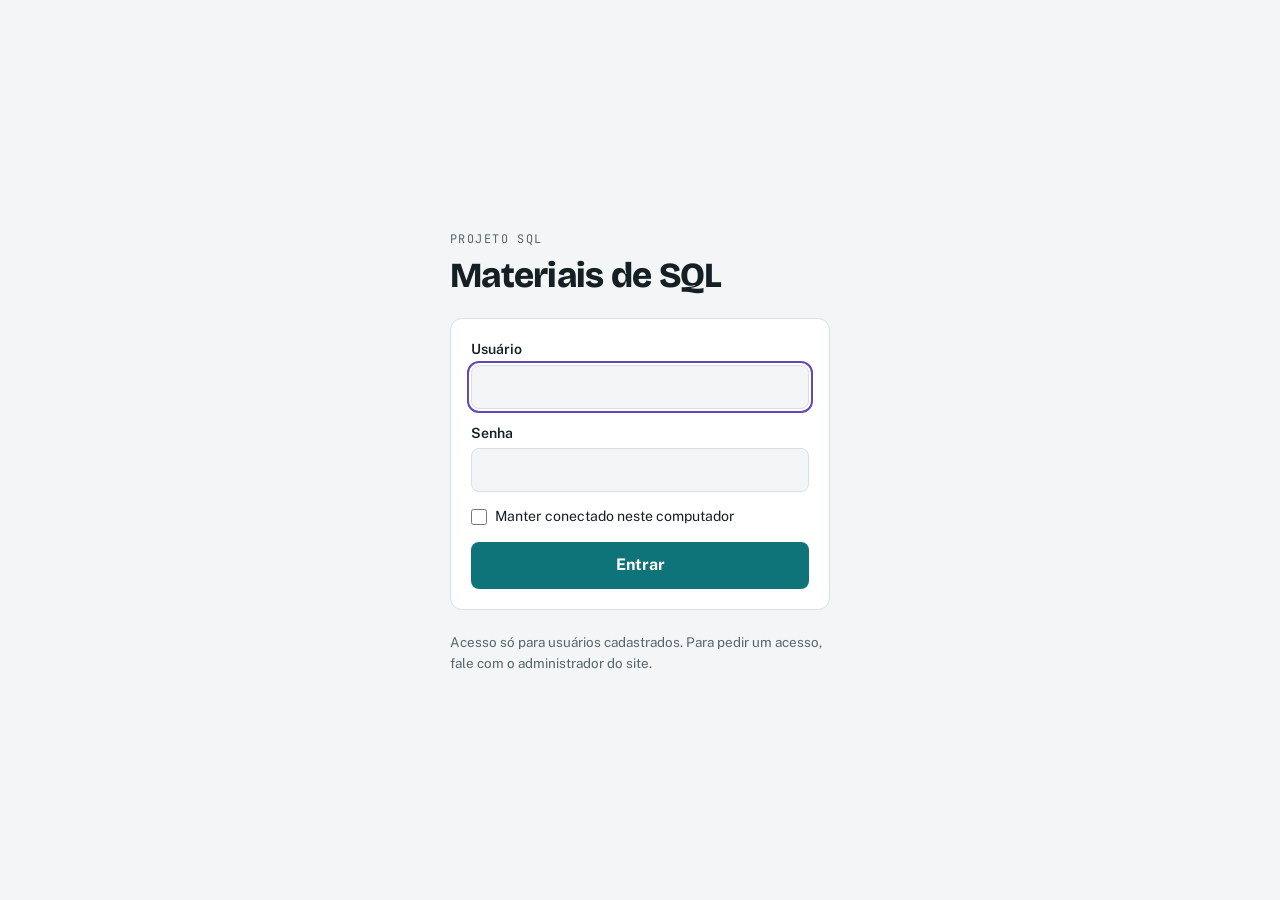
<file: gerador-sql-marketing-cloud.html>
<!doctype html>
<html lang="pt-BR">
<head>
<meta charset="utf-8">
<meta name="viewport" content="width=device-width, initial-scale=1">
<meta name="robots" content="noindex">
<title>Materiais de SQL</title>
<style>body{margin:0;min-height:100vh;display:grid;place-items:center;font:15px system-ui,sans-serif;background:#F3F5F6;color:#56666D}@media (prefers-color-scheme:dark){body{background:#0D1315;color:#95A5AB}}</style>
</head>
<body>
<p>Abrindo…</p>
<script id="cofre-dados" type="text/plain">5bU6G5b0HRNXDA5rfWnu36gG+3Z4OZQ1S5OT4mcvie2MtnxgSNzZ44LIMklsETfMXkXUsxs1+/beWLGlAhkifffaRneBxu9BrQl6pRYZzEBgpTiCMwMuae86+tCjGn96bQouDxR3LDIQ0kseLlQtPMpcLMSmqzlIhx5qnvkduLorZGJPOiKpq36qN9EXGP9vZu/[base64]/cCDG4cgV4V0/[base64]/gj4oQjklmb/03yE1o4xZ2iXMvheabVsJe+ZRk0b4hB2efCU3Ep7OlJyDuotL0cLoVlTS+R2o1/lEbwegoNStYeV96R2rJARE8XTRT9bfeDMBO/[base64]/KQL+WhcBtNEMayCun+Gop1ku4vUGLx43EVSQMtOghc44zDLHeFTwfiWurcInMZgrClRICcW/FBBLbsp4iNqdLPZCHB+Cs99ecZekQM8Ezj55tPR6h+dUjsiEG9UGX6iJ1RIRzk3Jbs0Jozh6Com1kCv2xt8b7mY4f/4Ohm7wSYSjyf5xafgElneyoiWksBf+spJaqUsMi1hbna5ALb1ro+WqJgpirtpAfCkuKP9Fk8EAIfl878A2/UrOB5Z6brvsxsmk7GnEvO5q+2EELMW0SWFKfh/BqcmieEN+WRJ7bkZT3wM0r7/RVAm03uVradV9iXSdBu7Va8p8kTPbqnl1JvXFyaHcS3EHu5ucAkxfC1wIOsdbxu1JIGbTfuBguGOltUl0fA74/u7TH5Tgv9kNpSVU8HSOKxn/IwcKNTx/Qy7cCgjMsQCc3KvNmqBgSLxCQyNHbVTn2o6Bc8GAxo7yCcxMcC89P1ZMU6JfKKcWUh1Lm8hv1Y14kveiMrEGN/j7aAHoIGQbrRiU3xAiN80rfHZr1aZ+3N4kYaFpO94I8dmoIWcNKxcb0UdWHFkM6AASa5c9L7kciiykbCyljXTR8A0b7FCrTVC1VJoq+jg3kXlSgxKxED85HRQpH7G9Vn7WrXkjQMZMdwnEG2p21MuW13/Z03ClqgxmIFEhybLxCER8cbuSKV/ft5LxO2ulbk131OxcscNIVQ5/9C6xSbjR4bNu9oPBDDaHvqgHAnHI/RwIDpp6H73iOmaMlfEumVgdHtnxl1Ou/XQSRiD5l89BRJEYnFOFECPC2KUHv2IHWXvIb19wKeNEpafinn/A7UOhSJePtPkuNO2qj5ookj8hJH22Zq6/8BQxddzuf0TAVxu/FGh5yesNp/5xcaRW/Tusa5pBNVqVCEDXga+C97LpyTcrvobPt+ntzKJ/Lszl8/Elj4QwlWTSgBhr9PafkKiwQiS/hKNEUq8e76oHtl7pKWll9J131g5pvKBhLx2VtfxAYwEFnYDda7cNPXvS8lmnseg6/O7Ag4ypN6A7jiPOKkb+yqfFjnUsAEatA6uGaW3D6/JuqiWreERYLmNeLzKfUhLgP8cmVjDMU9aHW9P0n6KlynqrVByttXYhMNS91ON9yxJwq/Ebs0MUmWb4B25UW4b8QV9H8P/6JovUQQJdb1+CPkZOO3YBdreuJxUX4r8cvZDpjsAI0sBgYeOBvwWxTw26EZsVIht7HwgDRa/kpHS396uSqAdp9nr3SpiHrbDKwRAXTi4LMbh16ezqiMXtnJoVxCAchv/fQ+E3rJEdkZ/vpzb6fRuMz8C6tYBSEKYd3ixJtlWrt5soafW3Rmn6TWtgfNiKPt4wsiK6DN5zpIXyQuGr1WG0Zf1899c4ctzBcuxFQcNvb9vAUmxoYgD13edwuqnoygAWMfj8lGMF+c2l7XDEzuuJ7WOkgccbjOm5Sb9v/[base64]/POeC89nJDo+XouYHP/Hzrb/DsZNG/hrw/tHy8w0LSh5fxpKtvHI1Vg9K+G4JJQeJ+kral/O/PYZFyvZcPBifMoL+LtEU9DRkLDy4gIL37IDuHLvNLkjzF6uVr/MVYerxj1oJMEcEDurPQi0QvxzL2ffktS+tcrYJb+sL8sjxc78SQVLIRpE/14UNT0SParRsW56YBmB9f43X5DZm0Sy8AtW91rxfLkq0AyLzk4/YBpyifEl+cCogLPPtAYIExBK6C0kIgwPZ2ECn0Af5jwhPgvzFflEq/TgyJln0UtT33+1huZK0LGeJutYWZeTGJBbzCpJSHfsfcWCY2sAzuhiYO4zUjjHNC/xAQ0Bm6CV1Gjoi9DXVvMCw+Mg/nLvVsaqqeHRzDWgKuMPFrZTyZOS1OaWIoC60mCh662+oJz9VdfI/rBCRYkxA5wTbOTY/r4oNBPULVEjt3GlPeH3UHOpvU6iMUJggYxEDcBTr+y2poUaqtyyFD8QNg+Sm47yDhKn8t9x4Nd+SXq42+IQEJraRvtWFF2E9THob8cmHeDpgBlNrG1Pq/frZlSiEV73r67rrt6x48dzjffEqztYwLCzxhukGGccT9cAJOzFqU/jrGC4odRmll8v85dciAWxST/5Xo7LqH9az/bmzzobsQ+mvRMs1N7ng79af3fw549VGI1JeZ/gEWsaDIF+fcwfzYx7zyXp63/meYN7hAsTHSp63D+cCIfnQrSGLKt0zV+Sz/9ydCv8dt3s23YfiBgaABn2eQKHbAgp1eGgeMTUtwU2WbA8oBlxA7ByUUBSODCzidUmdnJSMucI785hWAmuhBN+DT281/dhR/lWb4Ae2PR2Tnox7+muDkhNo5qjkERWT4Hjq1haxlFmiwQhdd1xtugyFTiD/PtQI2FEad18wNgPxDw56Xij8sUpHNUVg8uVe+CTVJjIXr+WnV012hwbMQHfDsXunshM5KbLFj+J9qPEVhKv/D1ow6IfPB7KamSgypGcceqfcUAPawh5d/hMEyBoSTRpNnWtFrOSmIMw9amWzmuJU6MC9OIDrtXEiSk99B1h7pEdsmC0kZDndQDDGKy4lKmM7JVIkzSLgQ137+fqCoLznRne8rWAyBQVKA4QKOlqIgRsLk6HESobRZEtjZE6ZWtivCExsSvqtICXulioGUGLo/Nt24XsqBnY/NGm2zX4kvhU3tvl0H197gP7KnowaDhdg6d+O2s1sAf1YKrMBV7fBoFYFXqg2qj2Xzxk56Gm0h5UFKH62Zj+PMnNOsbKHP2aGBN7BSMbZd5NDpjPPguR2rT97mtjD1/ggorPoKYxeo9g4YURwsr/7UrXauuxNlAMU1zUL195O8NBHgI/HYZ44WG8cmhd9wddiimz8AEhAGPa4uojz+AuAVMQ5K5rH9qn/etaAyPB6DZ12LMAWHh4ptoQopJaajKDupcT7davv8FQRjpNfI9q64X/urlyrnxgbXItXA1TNTJWM5Qvu7o9s/qsYSDDoULfSB0QS4KRIMl99/7TNG2LgMfibFaWZWLfVnCC52V2clVeqFKylh1ZXL7A27iRpUX1akL1sKp7U749BEl+URAaGON5Pf4uENMjbWxHHKQZiWL9S5if4C044//ECNjKTjMqA+UNtzs/VfLTFbb+zFLcsubkr3LZcCaCTbgfJ6SR2EAVfHTfm1e3FEiiLBmWf+kIrDilSoQynyIzaaSAGCgdDJlkVil0U0W7pqyJ8oM/PJ1mC3JbJPeYCLsEBznI1wY0b6RtFyQ643ExlymjO7QgEwSFMPSIkOgecqTfXUYbglLOGDo+0JapokBCFtpzZn/20DlB/+WvbPIrssceR6PNpwAF2WvP9KbLtF5hC4CZwzQzSuzotbQdtuVwl4Z1R13hOXUYCMyPy95dTMqzvAs4PHOQ5gYwWcAy6Ugx838pHg5KL3VmB2gyJBq1lsC6BZiDGaH3u3o23SAV/XOirIDYQCOvpjbLwTP/9UlnToikPq5GtqGd+Hh0OqfVDe++IN5HXwGvh6OwLgDE1yWWiQdWvMpwEDQ+JRqfF6XHVNNotszDmynN035qmaVm+5lJbw3yGGvKOpOdLVvdnilBR5hcvXLvpt+x0S/rheSNyHcbBiIb2EpewXX6nwhqKDwULV71zrm/rU+tHEU4Eds7aqr+ENRG+3NYmRjGQ4qsPB01cUvAHULJpK2WaXB+uXLz/Zhv4aohomaCIn0Od2aQkg79Pg+JKagGkbtSdATzOr48f7K4u5M7T08kp045Fi+DycwbMjlBfojLymlKS3EAK0sHd6Ey+GIC5Vankoqs2u2IOTcfa1Mf7jdODrTu93rosWctWSct9HWrGgYmiIzKVfXp57X2KFqA/gM4Ol1Y+C6dFtQX23A60Ev6bBzQCEpOi2hVQu4DWqRuSyAK2PpHfkNFnscl6QqwpggHt9nmREK3CvKySoSx0/bHTu+fnG2GnyuiFoyghpzuo1VInDDOevXLJvqc2MsqtnlhJcMgk0HC9OuG/MnHrY2kdTwvVgKrgginCf4PYfrHGjqZja0q2qqzxSgdm5Es6jSNDBoJKPXf9ayhV7Sy03VgqOlet/7bTwiWWQtd8al/UXvO8/6g9e8Ou0R8xoFTVUgyXZtDV44WdJ5l7jinuoncsbMlLsAzByCO9c6vzWi/[base64]/qW1rhkQt5jXxJChE6iHttFTKSmAh1Bzf01M14j7+iaM3ptHvcA/GlZxc/4QJnKClYhG/CcpvREw4OIuDW2ZPEEXysbslMiV1OKf5KsaHM96UOgG6mdOAHtfJnFAe875nHyC3ytrJv4QRlVTattWh0XTeXoKhsv8+feEdWuYdj82yPdJc8dP9NIdeL2NSb+aumbf2TS+aYuYyVCZ0+UAHn3VjFCCBtUKscu+FWuuuqd6iz9/HarC/DNkw9Sa+YUvASSuFk4AZJeL8i7paS0fQ09sg8EbfdoUi6ZQwxa4q0PCFOj7hhsplNDzM1whppX6WsjaJZ84G24eJzeAPB/SC4/qJnwKu4c8KicKXJFFljDhsYfrwbzl1fcN3iLi6eFvf+yV4r9a5DCm4HU2SY+PIoFEwTUZJZLD93c75/h01BazjNH+2Yxy3HurZERXEAuAVzsmnconr7dJARvVnIZv8u1cbMdqIOXzweX4twAvDSod4Kv36rr3mHwNFHEYzpPiULPFYUsr/56HzNdKroMsxpo0A4UxaeHjRDccPa1BdEow0IjM3kJQTrqeUSNPQNdeb6do+F9/Pm7ZMpWisKQCpffgTQM/TirDwwpBWXdBnQ2ThvJ8e2I2CBhicwo+Uw4/[base64]/XuMZj3e7LzHRxvH4kbwzo40711rFQPkm21HEsUEXUdCz+1nol/3UNhZ6a1u3C2GHRlNXvbHIzSV4Zk0pIUzpiTmAaDI1v/OKCq7cz+VtAapXWNRjC4r4L1ZenEPTVYlArQsdL01SKgscpji6hiS4J1UNp9qJJXUOpDipAP4KTwLu0//mfFvojwSacl9aTYUMhnX7ClvCc2MuPVWkIO9HZyv59+9pntC2Pdn4674QWPWWUdVrfHUXeEd1iohQUaW/kvtfpf3+a6+SR8bwD/IEVh4PkW/FtPqAv7j8Ug4x5QRACVdUeHjw5ASLpzlfdgz8rp4vLfb3RlcUCFIlHXHfAISzXREe/tBJc+OcxgqV70axZ/5tY9QqjsfXpZ0HDz7D3O1JT78Z/ZMcW18V4h01nX4XslK3ogpDRffn0cCKPqm6lli/pe3KcHOW5Qe5yFUMVeAUAJ+XUvefxB602TJJWIxdOOwc7cbr0po5zJufo3rCBTxn6wPM2iFNzGTOQ1280ple0QHClytKTT7JQxToa/OOhAs1lBBcW7TsAJh1hUSTCS3mKUUbVGixSyNuVkGu/[base64]/8Z2JQJVqHapM48wEZ58cWefjgR/Ai6mc9w/c/h9D3zKLahhvLdDierwA+gggPP1fjMoQwJftgAE0RxifhrnMEzBOe5GOzB11vzCOKysgrYdD49WcEmz0FfjT7a+LFvtJ88+C4KRlsZ4Ukv+qcsM6mabeI4Y0zJOzvsJm8TvG20AUvJhv59tcdFvtyklhzU1ltz6a1hQXATQfo5IajhcGqvuDhD51/wEh3FBSKR2zsrq1yM76dLsxJXHsHOLBu/[base64]/vyFXhdMPaNO1YmPQisvCE6GXALxfnl5TrTn8/QkQyTPH4/dyTEPkV73Fbt7Usws/[base64]/c20VuRMI7ye5Zzt+2XW8jYlPDKVw4YAvvkn57LHQHcHO2MTwbFBCtEkzri3gtK4Fqjout6x1hueYehLGQVAf2WO8kBdbyVhh2mcKFpXMiI9856vCDwojnlGdDkfAkPJ9bvWvT8EHfWJrHJr2o592Nd/OAhmaXAyZM8wCNi5JF48S0rnOkb3HdrOYBNCXPqZVbp7GImmfm4e2pgHgCTk4R1H2W0afkNRx/Id5ATvv3PBOLLVEn7jNiHf2o+xPoHRwGLSk5zKP0s8d/Zl9xSf7lhJ9siW6Y52qDx/WGF47EpFlNUClThAKoD0fg/DRajGOLvuvrXlIJexotlfpIooNxjvgA4F6irdLa/d+6KSV1JY6UaoapOfg91bLwQ5c2TVskWvDzgFbq/Iqd5AjcilAuHPlTcwGR8GBKN2rY3Yv8+HKZ4Q1+sZfUIs240ljVp5Ce3M+b89bInDFFPjWbEjSu8u+I/cG5ByTzJ7pJi4ZJLzZWrEX29M/Ckx5BxgW9PDd6xDlMaNTqPrmPzmBMgySN0cpdgXp2ljm6sF3GMrCIWCQFCnhDUxR/Ka1LsZz/nhYkx2fGkOsMGQGIqpTPKAz5YeMLc1lnUYc3TtqR4Zj4BYoxPJ5E9UWRLy8PyQHOFkiGl8rWdF8itaI1cyv68WbY5gMGfpe68mZ6te/[base64]/yYuHxlE+VNsK6OwpSFj5Q+Wt4KXHS/4+kLNV2x3VllImJc/35NQVPgj9Gv0gl58LoJCIjmlaAv5c3CEYg5a2KKhWyQOUKB5iVn6vVZFNBlJ2ODlaagcvp7t8PkELX9DpIZE4zSSyJTEpBIQHmhguAlnPolL+j5CA1bs+PtBFsDWZ2NnvmmO/cvRiORym9vn4k5AE7EgVHiAb7hZ2KBUzKVsfg8y03Iu6Z9AQctOpZOy87hgIaz8YZfJlCcLY1uWX1I2VVfB2UO/y/Sdx4bF0kvA7hpMZlOfF0nUH283o8Ua0sW0uJyzvqqYuvP/TvH+/LzVlC34Yi+MeOwFevoA2EiptlGlfTXH5HCHswh6Zx4z1yTMe/Fnoc0SgSdbyOo93ea2rpE5D0MhS5BPQULg1VYYIZc0teSei6SEP3FWgeGUEKTrLFcg7GbDAf52QgxEI+ljxLHVSzlRdCK+ADWoP/nOQnEOIEZkA4lilyKvLatUNLcCY+Zlw7Nm4UFIg5tQ0BuvkoJnLltyQUBWaq3t6YDbVnjlyK6xcU/qlJvuGsIf41qHsdKfFSbZzpzQMMOCFQzNxjULGCoEUNf2TPTN7XxVTa7cGrqzN9b2DVYg/sDIvI/VjWfxgYcL8Y9mQ7StiN4jZoU8K1+lDV8f1PCcIVVkcvXTRkWabDDs6cA1FQpXCBbHNIhuO2adWDAq8OIJ+n4XCUkn3sMD/doQey4Y/K4n3YJ4io3LprzTortwu+2QvtVswYdvrvz6k4X0S8bKKA0lz4Iwo1zMytDjhhEnnQLtDms9x8gNFZf1D9L6j+gqHs8HtbhwdAC0HoJg4KuIActTI3f4vVBUV9OsR1ncrphHDRX5RR6iG/9oxoIoDM6D94d+aim9LC8HR/JdVfhX5pcRhM0aT2Wd8kBuBL1BGGddW7oQF6Ts3PdxneLJUhy9YZAu634gDw9P7XJ0L8N053t05fAa91sa9mm3xDna48/vFOnE3gYMNQrM1f6BBnNMJMcRsRtqE3HXEtEWNAk9K1/SOVWSI+eXzIpAQ1TYB3mv1YetdjEuzQeYWyENSF1nX+xX0uAIFm1W8KoV8tb4C4/Khse5m1ktHRIFHINH5AdXcuzVEdXAn3nnHeeKc8hApQVsDpR46iIb0q+F7wtpOiEJA32QgE60Ac5zg1E7pxYOmmF/Kaao0GVxOFGavUV0WECFHddz4BO4f5HXunr27Gz0AwjhliHV9hQ473FGUrlIYqRo3YunHTbQ663Tmg9pnZAKdJSjKK+ABvym0ntkyT9mtryTMrEFMCjt+SkCpuX+HZ5q9iLSKF1ZsMu2VZUViWZ8rbM25fKtN0G9VboG4m/xyW0F5cpy7itH70FOJgjQbtZdnbu3r26+84lJ0OY6oOSThaEEXYHEMfkPml9tlaHki1I89sdfbA0d//OFQt9uOX+F2fHE6jEASjwrOwgAxN6ubzhVn4eOHSPC3HG5+MYYLTG+otX1KEZ7CQjzuxs+heFUpWZOoBTNpDCYNus6DGLQ3RXdn92okPFfw32Wo8OCrT2pVb3yuKwfguVcLdeHFQS/RRUeJI+nX7C/tIKq/Z9M2B1+uavhKq2uNZGlqYebxXGiMckIMDKbOwamOQuRpA+GDXbc1YvAyvr2ZPUzM8Vqp+Xx3FLOXVV8JDJCDbhQqRuV21nyGBex36Fa1wyQU2oRfGcmS1z/eIJyicNMGgH8/ueAv9RnHULJ86hxWkvVoepiF9jcs/S3jeaXxumevapwcDWeWyxatJitHqKP/baH38/HN4c0D7DUsRy9pkQBaLmmfoic8aqs0dxvGQv9YZimegiQoJG3qvX813DepjKniajwW5JRojKSg9irJqaWLB1PDkM5vfEfGNB5PSIr3PLlbCm12Wd1ohnuyyyFV8Yg9E1HMUq7FSVO1yq6rS7KTYD5dXXc/QpF3mLemdy98KbUE9L6yEkF4tlUDilp+rgemMOd4wFcR+6bIWKGkaKYFwA9za+v/yTYsrNJfYDtVm0S0qHuWP7GCkEkEW/MxdncOj3UQzuVVES6izzbEpN2azDanukz68IRrnOWd2KKqPVkCVj9AYjNn0uaemnfSI/wjjYqbbCsGgmX+Yiqk/5fwhJYIAQZ+cFgJ3jdleP9cKsXc9z1aqnJHYbiQX7mHgrGu/zsJLQTgotChSz43Lvcl9/uRT7TY3QZtE4a6AfPKSs8jLHvmL/+LvpO4+pZRA45KR5Hw423/yU1k7naHOi4ikSSvOikn+EgxHiW+CoRu7s0u3FVBqoHaRMopKa7iocCS0vvVzNFdR9wmxdd1lIGNv4/fe0TEgcSpwsyPszX9TmbdRlL5izv6nFQjB5kpqIzsNxFpKpkOYiJ4nBv1olc9/fk3xR+GUODDA0LaSg2oeN/EILYgC06sGsVmUkAon83f8vKw8E15Ri7EWI7e4mUFUj59JxBqhRtUWVxjG9pBhelAE+EUXZ8SMkrvnPrGFNysR+YiLgXew86ogEPW5K77PSQvI4rWZBBcmkBvTTNDC6FdPKwbiDhRnScppW7UKznm08CbdQOgTLshAy4Ft9FaI1P1+toWRngcdYNTk/5f3qjVz+4SLO0rEtRJ/ML43V87/qTe/FnP02UMseb+Ff8Jhd4Pm9fiM6dBtrOVzgf01O0mfXM1qmtxnMFhXakgjwA4NDGkHYICbK4hWXrZihBz/wuEnpVwBH+qk/M6BIWmZUPgca7yPPj0TIOU/wAGnckpQoUl2E4Au0u/nTSuQWuGdfrNg0Op2VubSdjqxXqdHNPfXKBbEGkvmkKnF2Jfgwgrzo3qB3SUZ5n1WXY03RzcDy92Blqm1YD4r2K/yPtkeZzv8ZlBsMrVCC2rmtGqX+ByVVFPcYORGnj1qj8biJa3h0ixSLoV1NbSfQoM19gVj1wg9NWQXR0T/B7DiVjVMuHJg+ToM/ei1eiUz3aDh1bQchjRTeBksdgVPO7y/swpPXpZgTDriyNRcIZS28TkyGRQ4/ycX4BYIOqj+3gkctK/NoSA0Di26xUTtKTeKAn5AcQhm1ktsiPvyk+hRUMzwmvW/UjqxKTVeQPNCtfs2xQBhANMbnW3EvkwfrKuDiteCrzMkYJgfSiDEG8FafuwSpCIT1LrblKbmO3h1CYZ7+B8T75bTwU8/0HQYJhClFAC2n7s5kimqF0tcLZVpkhqk2UwOambczZHFNrAZvjAdpy6/VWVBWwn5JXEaXsMmahp8FUJh3T8CLIu+Q/cMISKqRCgyrhYH0/tGAl8lqGdtr3AQF/YMokii4C+0C7b9U7bmopdSyg+g0hTImBj3gybHozEosUJT6h/RRfdZuLymgk8waCTw16c61TPBvKUTvy8z0DwZZki/jLwCjma/KBSTFOsHiYy/h0TiHr2/zoE203W/FH8Z9W5WgtHDXHEjlqqM7qS5doH1x4V3uvFDXfpdIGBGBIEzk3YL39b/UlmQSvnYLMoZIL41pwAzQYuwH7kZoAAMndikAE35Hdc8oDUuF55E90HhhS8OLD5eYYwSIVrtWpibRyHx2Lm+NlaEvkm9qDXWa75XQccR/4ztUJJz0q8vlx+k0o9vPRO97KXDOHv8AhgR7/QgrJn2Me/WiYoLl9oIhMV0eHPyzDl5+RPEpiPrFqPi71uwunBeWnSxZj9/lvssokQwxgILnq2zZfft/cw9ufFUmf379W/xAzTsw7OeiEG+UB7hn+xs5imdu1O89Cxpwhg7D99j+2Mrf/WnouXyWSaEx329dS1Q4+UxVcLzToegSXAF5kmitP9oh++BOZyBvaA+kaP1zs/9xCi8tTgWzc/JiwvLjNLL3jPP4G0Ui3chF3hrDOn/u19ksNEEpaHKUoXBNlF0ISz9I4rclryNBEWYeFhxhXljsTynwOLHVm53IniKD/oPpFFsYDaMfNxjOHsse0221y1dQ4zKH1Ppr1bU2bkHavlMfteRbl36nY9JtwkE/[base64]/3CNN85IiNFbqOQwBA/ihrZFjdwCRI8aZltealgAJDPt/XOsE+XEsMuixkkmc+vhrCw6QvcjBKEkrqzOum4iC/CFdpFV2qKUlKVJy/+8OEmIX8j+Xd2OirtdpNJ8FDG8G9reJqKYtGRIBRqyx3gtdMFqUz+RGmFBuW5wPSDe8hGHG1pE32IZ0dwbIYku5jUpqWLzeDaVpQ//JmHhx1Z5q7Nf6Vq+HoLXb6PAlLQx5sX3wE/Tw497AtuMiPeq63NK6NKY5vUIfgN8DH3jBMcg0nZpe0JyI77NyrcMtCvpf6Anu99cyE4BIqDxRyZsuUS4ertU/zu1oSnR4rzZgl52Mh5BnXUsl73HsTt1OioFXkQ3HciaWgrisajGYkakeJx+dmlkcEXCgVTAePwmdRB71bFsNg451d9xj61aQOQEOmR24J9a9wKjLWgIAc9+cPy7pwZSM49HeGfJyPb7q3UQ0UDYR/dWGeSmTNNQUc3AqabKFpwWgoA0imUEMdTNMYmV92aXT2C9Nms7VJ4mbLnGT7R0tq0eKimOKy1pgGqFCxbScksCZsUoApa99im39EXqZDB3DexF/WA05KihRI9y3LpQmy2rIQ/ohJQLj1P1yYcmMZZZTqIg+lJUlhCayvWpX5h04QaLmEhb+EwJpTvf1eSVWw2n+5mazjS16fXduDnMD3VDx1KTCamfZ1YDuIc5VsKD3Exlpw+6Uo/dhxacvF3kbJ6b4hIohMmD++c+skcdVWZes24WZ/m8kmIbpSnF9nDkicAjt/oZml4ZLGO14DCHybl68Ppd07C/g4etYjPDHJdb3IOb+Gx/VQt4hZ4ioKNw0AP6YTGhWa6kMa53Kdmm7NFWuiSw9qsGoEke1DQUeTmXlvMWmAIb4gX5oyxz8ZV0XcvGdIRMAk+P8tlx7YDi8/VedZ/zSKd3ajIcDjArbLx9UA9u2pwHZSeaIVjnRNGVN+Lur2PESQ1ciaunM25UIvohEX+24DaRYPfntsl1cIiiMnvFcWp/hz6Qs7JgucQVmmjOXIs1f7EZsLArUuzDUD54WWr+v+8Vw1PwbUUStjxx4rZj2xREAy6sz9hYdJIg9/hN05gxzWItoAKwSFcnH4NxZxU2VMx50aPQUqoVXVsBe7GWNPqp4lYIX7Etzg4oG2SY6wKFLwEIbKoJOKUaOh1suZSU/yjEau7botIQlyDICY+4uw3TcxGIA9kgXizZNhA36epLItNV3NfLQEwmxiK3b2HKUbE17TBJ/4Nof44SfOr3bCbciodr698kulBpNHACb0vCkBuPq9vYlJZTM++6ANUwvVDJdUvOuOn332CHt2beTBqoeRfyNoOKNv3aXDG1sGWy3TaJIZ50FtIGuFDI5ajDgKQuxcVcPPpR11gtmm2lLRvN3I/dXogKVEAdJYb7XjYX3U7+Tkayr82H5shK7sZSCOgXJwqVINckvttTlgwR49ChJwnGHfxLuKSyP2edeCH+aasFFScX+C5fOYobCBYUA8RsEpwUOUSeaXgQYzYKPiElgktecBkSHVQnDQkSvj/ONdtjmioNgBbxprYjDhj1BdigiIHluLgT1U4ym9U0m5es0YYEONaKlxUzAcdorUlzl+NuiQxQq3VZKxt6+AsTgh7VH+CovMzIlFHNDkLbZcR2iovg/tumTbQX5FpxWo4haw9BEDSyNppS+6LFi7laQbG6eBGTKtlEyL6H9h4iWIxcsp/VJSXQoWoMxFAOyes7BAiAb3uUu2+c/y5su4HmG+N/IogbOkS5uMGz9/LCDifbnEz1U+Wzes7StuZMZDvDGaQUkre54wTD3m+GJ/t3a64+L7lTpCnQi86v2HLMMjU6EawSOd6bin/3G4XgB4c3TYYF86W3Qt90cLTPOouLYisrP47VZf3QbRq2gWv5BU1P3x86vkK1dZlS4VdZEMpumti4tqH4GMOCakntaWxgf61MHYXKzRf7boh2IaA8GRMv3mUjU9SXGWVxifMezdq+UP/b/wPj07k31HhGcKuVQKZzYYTIdIM4VpFZgdxfTEo8fAHhSbqr6Ngky2yNkONX21Z9A0G4mxo5mnED+qS0Up191HEj6ZjHocO0FnaNxMZvse5dN5IzJxi5IgeD/rJJgJDZb7MsMET4UM7ooe6FgMZaiBpsESxSFeZ8F5OadHXTWUmvInFukWnSOQnfDL2YnYBL83z3AHgqwxr8m2wh1VtWvpkM8cJ7hwZtr/SMkD39/w52FT9Ssvev3oyBkCKE8UiP1n8sJPT3TLsB0cbmoX2Qwfc8L+8GMJ6zDuxp77kqc+OzJVULkmc5kL+/dIWudUJTUJEq5bQoHrZWBnq7KfXsaCIOxsgDR58vd9w5SOqFB1tVqQE3+XXuuqYesocj3XLSFXNtabwhaLQoGIlzD3nA3Ojp7MhD+w3eJuBCOxUOsRSv2eMhJsEDdqakKddF53PgGOpmKfR5BU5C8dfYupjw6yd3UYfybq5b4rr7jHekrtce5GUmF/wZ9Xt6/OKFZaimO1Dr0FOAFigF/LlrCeBNcl04ufD5WewR4UGTn3wrEmtdDvN/0xv/ljMirdZLLI0UjJXv4S6fL7RS8E7PUoIRqg+OXp/cHnfTLXD/Ikwu47TEwdRD8aLKlcRBVaaK84XcDY/G1RBmh5EEMMAImkzobi2IcRr8MXJOtbszZ9+m07pDmK9zk0mk8AVfvpGhgVQ7K04Qf8hw58UTxiI57I0vD5L/+mwE+os1gENucG+gbTzNzUnJVY+P9vwf5cNM47d64hpODuN7zYg2zfFxeuO9eOsyyr6Gn3f/VsdSEfidRFxoLYh6TRWAjg33EkZH2rRAx5isJkjmUyhPEmEv6ASC2uaktiam9u5ASna2pBWWaCKAQ2syomZTEqJw0w9ZbYDccywHdQr2rWe36wneJ6/CjJZBffVvRBRhWANkugwOckLIYYX/MeCgzgRmhbhaZROMVt4aJsKmHsNqm0/9Ko2ymDRllcmlWVCZvJ4EcPWbb5IOV76O8DSSCBwYA4jHDULehb1vPR6e9hGks6mMCBJbJBq72jYIE1/EajPi8VDRIiUj7t3p32wFE7vB1YqnXf3V9OsJPHCiKyXVtxKvM/Q4AfQFSr0TCPrnz0aiHKW9sMqLvPRueT9Ir3uhZVoBIMXOntX2JgfwsarI34RmYD5m7rQjvVCUwDy0fiv+fPD1GpNuzKL13mi0cC/MgKiL4zSzbw1WjV/L9Oruy+lV3HTjE1oVrXI+r/A0PCuFE6Csqv/984s0nERMb1RXffAaSuUHHSRYlOzDGxfpGe2R4G8gCNGmeg6SdNOLhU8CqHBGiFIa0NrJOo0FNN1Q7NLex+S0BfCAOTuDl8LdOmraX1VYMRzSxsIW7MheM160/hAG7ElOtrG20pUmUFA+OOw82I2u5R3mf3qcj9NqjYDYcfXkX+Db5HYYXGBclNM14oUK8J88P7iWZAx+cJaWowHZRK8W45C6Gl6FbxnRsZVllptp1DOiD2fUzYkiiIJrK/Woc/F/3OhpEnuk6kmTZ56zRzhNIpAPB+b7qIwzEd8teCFwg+id5zOWhAbxCwG7GiQc8sBmcbrMpPaAF1HDuaIUOyiOzjpbt32AQT1p+WNp2/5h/lGn8zps+5egS06sDCR8IBDFC4hhs0O0UHzsPSOQ9vxcKWaQJZyC3SXSWEOt15TnIcMKEsKDfd+YyujVLKLY7G9+rOvFY/LDn4E7eNpt2IsBXHj8sqZVgxgyfYXy0Ixx+uKZq29+e/unmsdVxGtEsz/GdOKjnEkSXEbW8EJ/IYC/79rARnxifgK4rVdwNBFK+FDGDi+EZyvkGFhdm6ZlqL1ceDtQmJIJooyFOVu1i9PuFHLbFMfTA+qtnNRjme5aN9PZ7c1YHzpaDPkwMMRmTro2s9MZrtk4uzce/lvOWIY/umpI6mJl7zsyHUQK0pdYp353zUj6H/AWtRfPX9sWfJrccVnzv6twmKRCDtRsqMNLNSk8EMh3hLIPj7/LueAbzYNmdkg76iAHhx1DevrPeClkroXmedgMljuwq01C/VFadq86WvK7WIqlzZYOLUdxY0wK9cwu0e6kDmywTO81jtaWUN0Dt5RH32fgNv/[base64]/bz7d0aGZSm4IHAMjld6yD24mRSV1LcTyvf/xO1n4bUnfNU5j5lpZ352MfLe6TUzJMVvNbXZM9jwX+E5w/Ckm/1eemiF2O60MJUZXNszPmLWJ/s3UM4QgIv+PQorw2VH43xPPuQypmZJ5ezFe4Dg4WYNQ5Xgycacz8BcpYxlPdPX+oWc52V67DtkhRxGQjnLNg7/9+koNC3CGB6wVtvt72fcPSNvdTjEKJ9HRcJzsmXc1s/6vhnV6STIc5b6ElFiNBMSljDHrK7HMF8f78W3lZlGUBzEZJ8vy9bXFgBmH/eTWIyTEgZeN/KsrZFC3M5ts1K7BIr9dc7qXPd8eanfLzhbobLTOqrAGwTeeoWXrz+/e1kLcdBBiwMkd9/7pZGtXVzBwEAoJ9hKcenyqDYE7BqDEDplscZlZRoH548ICZ2ID0K5uiO6ZP9slbnP8M/oTkRKVRS0XPxhT1NI6d620PPJRtwEpEd7Tpz554tPcuIIlDylDNJetQsVUjKDqIVeulR7zqNyfNF0qiLI5XnZyK6Ow248LZWShtVD0zcuEdSdyOMeyWkWwtuC9JYPAmWdFugo0gI6dI+RM9FTiP4Z75NE+/B3+lsZQiCMo3EkA7RazLNXyUziATcJh9xSLcWbTKW83j9lCzdL2+wcq4NVcA3WENXiO3yWuh952BPtKnH0KzR72aoTAfJ+M8UaPdypB5io3vJJRnN9CXjqiCsUWJNlmYAJJz95ynssEuaF03d06WaUuXJaO2+gT/I57jpT7Mom1AksxajsrgSYw2BAZQC3txU7SGlpvftTqpMhtJHypLeM39f0Oo1JIm10SoykA3ApZker94gDoL8trb2v1PMW35b4IoVAlyzIMds3Bc+dcuCMYWu8yW4dWYQu7LxfAvMd/WHhuSGsRfCfBO5Ohq6JMlJ9n8c4pgrOaYTJruBQ8cQY/Y7wO0ZGa4scYF8vzEzpR1jbH8CShOARC8WlWoto1YmNSYdCZkqqhgedKCNIfkRdrxnM+u3NIDdCO1SHozTk6ywK0T5w5QYiA2tGd/rYvBFm+kuN1+eWW5/2Vj7wCrV4EmYGaiyKJc6sUyUMNWnaovLkwnI3NQmIhUhJ4USOzJIQybboW4O0obiYichW0qJXDSnyHNnBy3XE/Cy70VvpB8I5a9CxlJ+Mv/BMRbrm9QLZdp5NfpTDmBJG+F/AMsH4uLi3lWnmWbaL9RQVGWXLv6i4q0AS8zUAL6zW6KwenFGQ544BBJ4dnuy6rGc7obhBS8L0mnTimMbRNMzQpFZNUD/zqo3JmRRQofH/ekh6VaZmJF/hX+qxNrF9Q1R157sJeQEK1ySpWOeW62yNEaFxTR4xxoMvhIqjSqb+q1i21W8JyQR8r309ngfkBVW4RAgMNBi+W2D+3KYctPDkwmKcPrfT+/orgQ6Jc0d2hYvzNB6fEPJ9FnmhFldqp4Xp1yTUyh5r64ikgp/4r06jN95WTtnYVk6Cm1oBGfDGPlXNnpMjvGYkLb0fcyIFqk4fHntyV3h0dTVgGmLeEWOST2OyshFS8ijqK0ebAaKusP/QAskRgZxBw22i1UveE4tFE2nmurCI1dWwfhHggi1m3jX5tNkVSQyyQgUA71wCbeTkOK7MApXqElcuLpG1YmaooPzMnm0bCuyE1tjthoHD70NV0LJD39FKSwdx8UbzSoTUg/FMCu4tXpMzzMpAZBYuQMwqwSbNnmRnqQOSt+oZhrNuS2TRCqFtm6qJT6vefKGnGSpqVYJxkX7TI5DmJvlux3c+fuhLGrMDC4zcXc3mqVKrjadG76jPbw6E9TdoqgE6YBOkX+6TSp40+Dk6Oh0bRVySXVDd/vi1tUGb4xSmEO/A8QtdkQsGMU+RDrJIcxkwU4fQXrlVWZunZpQcadFpk/x/WKpTH53bLmmCKR+kVq1obmAswdQCilYjwzuRw/9EMzDeY78HcUfzIrZw0ayz/[base64]/bTY1lmZB7KVorBO0aATtqkEUdposISvfHSLpix58EXnMXxCBSLLHIx9jKrO6hX95frlg9cUIOzcXcUYcp5nU8DT0tI4TpIAMQVnbhKZgADvk2tOj4qLISkIeNjdQQPsMN2iWxZLV/O9Ea7NcrI/V+G71C8X/sh6SfhHmNZnLvB92tUxUJg0cYF2d7sROPJRHqBSR8RCD1HLjmsxzGJP4poRsuUsQZxhRcUBT/IQD2PZWdu6MYPSQj801tpjORAzra0BELNcTOV6jnG+Ic0k8yVihHsMzICG6GUVBnZJxzsbohhJweyYFzdkkZESzHTUYfHebghnd64nQY7p+0i6Pf3vW5i//i+StjX8GEhZUtWXxiFVmlX+mIHv8YZ+X3RzhopWNRJBrUuwn7x2UXS5zEB71ig1y5XwlgVeE7xsrUSGxztzH8FsoSnCytvOnkPN4/5nrgJC80/C2U5lgEi4P0/O1LyehkbwSoOz1snX6WTSr+DXXV+ELh6arpXPzdLg+PQdCkUAAprelJQSc5603Egkthei8xvgr4psNS/yBtCNqeMPoYFMTEypHdQVK1IqUsJMgH+2MT427ZCnqzVYiUU105d3dHIKdLySjyxVsaCa5bG5uOg41jSARLvHgB33dnffhohCPKWj4wddWR892WI6e0+C5OeZcT1Nm8vWBMWlCf5ROso9fjjTX+yUAckd5dxMTcbkCm9REwWUco/aqFjc+kOm/iripljjW+YR/NRZbIjESetM6/impzsk0OVtymv5SQn3xoDYlhvyf5+0HlOkcc+x+jvjiXNucx9g5y+/KioVwfWThAwqkjA1MiYO5AtLZexFTXKSr7cTJhwUa7YKJQRvF9JsyC9YB/1NpVncXii+HD+jW6JtPzCsMIVA78pJ6yKdKXUDXJR3wiuCw4j5lxNj8CB4TFrySEsxf5/AfpkZ9x/ZLRcmoDJpNva4dMfVDNQZ0tlnxsxFs72U4UfKHBwHZqK4+KkYyfUpQhYk0JJ2MwIL9PeNNXiyph9i3JsACaHfa888skzifX18BjqGwL8K/D0CaqOpw6pSuPcBx9gDR1f+bCnPDS7b3A6GAgq+Im3AccrK2aCcRNegEo+NOXH6SCiPvkUsZ0ulPIM10gOYNuD0CGfT500UCIwQqTrRq9DLlKggoNLW1tH/4kkn+kvqN2BjuN5lDUvQWcQoa7u/L7StPhqw/CiLvQOPjPSYkbtSPwCeAetKALuDECeZnkhCyhqfdYyxEegmMlzyMp6T8IZtNY/pNbR/zZLjVqmbn1H8fqozRUgn4bQOTebryKE76cN0o9f97RJ8DteXc7kOfWvgJupHxndHKU7WRh/2tMR1nr09DmxZTOGVmXtfXulY95N1m3AY6K3oKCH52QyGVH6cfo2WNTDDGss0BxOWkmndsfQV6Wf3AuL4+BAP7JCPqBxiwf7/h4BLX0gfnZEiYwoez1jUYIrLqRoJn4iV6oelddwJ3FsC6/e3QcWTb7gmPf7APwdGcxtMC0Nw+gB4vU9wXtK+R7CFLfOKe/mDherfcYiWsh+gtMrNVofTj30NKCNFRQy5JLvLprlAGj4d4xOctSyd6iPbJ9R4rry8sLV08OAQJTRSVl/PokkV+QWEoAci0QV28+EKrOhx/6D614ZQF7BxXu62w4covv+4APkxO9wTqvtFMdqwLOH203UJB6bTSXkqpaxSnkjyypwc6/T3lPHlrgEyN8n0aeH7hDxE5pixyq171YpL7cp4OW7YTSEVdTp4xhlIy1BoaLffeq8aaSo3ADxsbh/AqDDZMAXvViTD+NuUeAxUA3gXb0fjHa27bvTEjyjBr+m0QYOz47YzJ6kZzM0kwzvqATgH0Bc4wDkzu4nEGyZOz2PpeBNyF/YgBuO2BRI5j2tTu9+RBflcY85P+puAyDOKeLxBmotB6CGqtLwtCj/Wvm39eRdE91GZ64QA+MGs6lJpv4x2Qws4fUMWAkwpnGy7lU1RjlaTTwKdO+aYusGM/W3fBYi0IjsLuyhwgcRmD5pYtUInrOpgDpmA5J7FDzkLkMxlVXqflXsV6+yzIl1hCzq9yCK5J++khHsmeA3IeUuPOL4zJpBZgMtKTWq9Xb/MvWZDBxmm41IsGVHmxxQejYvTCDoMmbRPrKBXXXYJeHIdt0n5l8uFITyPWVunZ3eCMsTrpORmEXLipbCUkXllcc0zIL5X1ZTM1YuSbu07hwP/cjbbfZta6H34rge/S3AQpL/blsHBAQiQ1X2MtNmpKUkbF1fhRd4OUS+Z3eoSo35TyHQTQ+VOcyO5GqNpONwrylrLP8jk6T8e3MYmIP8VslSQH+re+XAwssY4mWG1LUO2Pjt0Lg82barXZYarYX5L2X9jIFFW5nsTo/JeCaJhc1b48Q1/f+Fj+o+i1kaYLe+oe4oICraCsjsQE7v496AJxBCKf+bZLV4vd/IwpVIaj6RbZRuJAu7KGKvLO7qCkVhkHpz9bqXy78gsX0O2kvre2io0wFgrJ/qcfPpW+JaTQLqRq84k5n/w3wiBdX5Id0AYKGX5coKrfh3sQ0uR3POJj2rNLYEdqtw7/esaVGlA+y5ek52XrAEbCZPkXsLymr4iHX9olsmkzvqxTaCUmCGBnQGNCwgWfSUyCKeYrOpxdO2rSX4hykyESPkXPLbsNCa/Bgjru3bPxncNxiz/AYBX+uOtWhZ7dXzolkVNfQqBF5mjQlsh/niOgzjMOZMtWCUwQ2PM/1hMHQQw9vH79p4iGRkbSTUH8vjCZVUHBwxPUcgWhe119XLsDzz1astn0QUdnFzX8ip326OekMWarV4m6vYRf8BXiFc7xn/meRV7uOwataUXZFAPM64NdZC4Wd2rfTdPIz9bBp70CvSxO+cvR1L7zWcBJCXFCJdhH2ubXSfUVPgfZoc/H+lhVGmGW/5GIWOIgHKskFpvdXNfuxdGUB0S5/9lSY0QhCZpGZf94E4c0bQ7UFV6RufhkW6Tq2uhyFlgtaWsThx5iX9mlsc91v62WnThrTFm50AS6p9EYEFh2GwXJCTIqj82K/1chLQZQJ4vH4EczyYYz71RDe3VTgcvw1skuhJavBVxB1CpVr26bxPwJQDaPrnTI7G6qNRkxQ+9L+HzNyBkvSwBlqZd794s8gon6sKBA+MNC23AElaEze/VEDr9KOiBgZ94BfKphqHrHtGFhIcCY7oFkmnm+ZET2hJgB81RzAK19hRu3cU08iYBInQ9nQeiyBUNi/tNNDkTloghIS7tnwaCMLZdbu6JxmDX5cjukbRXH/kGUnhXPi3OWkcLOoXI5BcQzCqSKQUvX9mKFC+KIiAsvkYOYW852Y3YsPuHThdmBCDYr6ufJ6u72ZTlJf+Gg8Ek8sZNf5Z0/jfSj19v2u2kufV1m54J33lZr+lyhCJSayXfNXWiEFMaVjaSDOYKHuyQkpIZjW6mhe9cstNjWa0YS0MrylcvwNXm3olEE1MiyTkSWP2BIQi07rZx5J4qh/OKFLiavzIQGcUUJV8FVeWRWq6fFY+LC+ZWGVAKvZeayexwf2om6d9CR9pKpEXG4HX5ZyvLcvvsf72cXND2uBcoPJUunbBiwmU8HlX3pvVQIKYWqodu3BOy526iFHbHajhlD9jfMr+FXv/Dtc5oXW6hFIvAPWb7534ZPiRXMHA9rtvI9stEN4Qp4dK8B/xu/uctELigDxF9gC2tVbnb2R5A8lUdXmvgABHYYQf1lQ5+OFqzUSAI/l2UZWCjbMMczFz/AyydvRIi3gTq64Ev5qgHNjk9hTe6IX3KyBisYnUVZwxaoObAdcbA9ied27nyU3y/VUZ/xacg5Wd5n5FiDtn3ACe+U/wkR6lOxUNTqZJAWkuqlXW7xwE09asCSQgebxz2XB2OPhhag0T4B6WBisI40JT6RWvzS7deHB1nWLC4aw7+PkjxC+vaq/QQGuLjJei+qdM/kvzztYY7qeJGyPjjqDuiTKknF6QeiUWF8Kqq8yOU6ebwHqkn3WIDEyQ6s+M+8gU1VYlGRz1/AKc48F1WqgGBFpDd/ikMwmXWYMAHa+vV9M4CAc0hToiINK0slH0mkn4xVFRyJpmlRhgOHE4axN8Pce1jaH0m4vMtZxp6uWH0SneEeS+/EROLnLZFBDuNQj5iySQvofUX9rWfd6JRDXu7WAPBoe+BpZHpAe6yP/js9i1w0J/lkBde7Z11G2xRgIXl/XCwS0zlppx1ASPA0YZB22Ly3JPaGK5bmjlISlTOE5Z4z5FrUhZIsXEDWJGxZd7b2dlY5/7XvIRTFd78zPj9EQx1oifo+RJEraA0oCaN+rAtVCrH3Jah31zfY/28kxDbIqVQVRiOjiGDi+HHg4Y9iimV4qA7GaMd+GQaqZeMkduy+VDK8wow/Tj/EL54UEtLb82oEh3o1vq5Ro2abYGKsqhq2ltfj92ESXNutl9bETqobOdUqIq6/cYPrGNPUfiL2nZCoXxquLAEw/asz/OFB3mW+fFQ4i/dmpNOO59rHCC56u7f25bxinLraxec+vZv9j/+6usDVh14lIB1eNXjwHUj7oAKBCuQkbnz31KqM7TKddhf2GCI04pLWLD+E5JnetT5IFrWdsJLJX+vlnTohX4YK6F2wuF8AD2MOaGFA4Jp1eo7mWnvpHBBP/vT5eTjINo69Kw6qJQlq5nM2fQIgswdMcjOQcCZYeHPlYpa+am86Ks1EAxN60Lc32K3cKBF3lWobey3703azjH6rzyWsxW+62nVRhtcQ9fJJqD+SSB52tOxh0NeQijHvfrVNz58mjv6ryTZUOdKlTWH5cTJJkViF43i2Yrt/R5vLjODZqh6mLatxoQtHeADlC/qg0UzDZRvDiUFxAyPfjYvYn7LR2/fvZlZDKO5E2P0Lpg6lZ+OEzorNY8MGzDeG+B6iZsv9nw2qY/HjXFMc23u75/kQKqT9bWIvUMiPIr9hzdd56cFcJ9ThcXnHDAVdMt2Q2rQEZ/frgJz3ykIzzlDbCKb0CHw0cz2nYjjUC1dlDH69UWqErjg1JQweDsdy82AY/ffQcYHXGnUvJ5pvTMrarKqewvSbEmWps9qQZ18vYP4XjDdrxLZv43G7QCjcEVXB+zoeYdpazq+BCFP2RieP+uIKNZ8mLw4O1b/ZUbViClR20AtLqwESlaZRg9OyLXyPR4NxYRBQb4C3Fd04N1Q2kpJGQSdESe2h8hCFhHgeOgsWzCjSDWVMq/iW9tu60/P7sDBSD5gGoLjmVl3VAKYGPI/3TNI4kss7XUfRgP/D02SBNuS6+mVELfI95zqLWIlB84fm7QztAXZ7SDH3/oMI0xtcetto8JnpC+dgsB9HTKN0cwnBKWX8Je8cWvASVYqV1pTvSkOjvT2unppcQnRUUhgAk6nLcq/IQd0iyLuoUVd0QOeU8DjSJhd5Dj1ZTLxMJE7UFUj86WyIfgBjH3MotknEly/gy63t0cPkE1+U6v5YELysQgOL+06kjYS8ewi0hGQdg5fSfn+zJVHHAQMmvvktdBYJiv7evs1PHpsAaky/lh9JMyEDURIFCz9YvSoAh07JD7KJTbHMv86vt3spuQQ2Qob8g03k9jowT7JT5khKJoO9fmxLt3expej06Eqs7PURNARNCWV8eGuuX/15nxxo6XgqivNgLvD61ujL1SE3t5O9nwLCn4mQ3NoCxHEG3UANFKNP5O43PzWg+4vfIAnTfiMOVwa/7p7PRMZ/nisvsHYhuezEU/j/Wa54YrjjMKMMcFvzYqMTJvlHQo6se8UG4y6OP40P9ZYafiN0zMqoUfVplqavlVJY4dkhO/XbW1WDrkD4MewYmYfCQ+MO06W29kZOgkSS7trYG+hTmVqXGWTsJ9DZzwSs7R4DWDDuQPBP9RcUuPLqccaSPl02b+o8kwzO0TGP0DYlbel5Om3gnwiZeIi4wCZrdA/yVsW7Ej+PyFcKdXeCCf+myqzSKUGQzwhasRIWXKJpCzWFTBLsvxGnM4VEXfIldHdDumu7w8tEk9j83cEQJtSzad3lcDkApbtw3+amFvOh0GyB7F6+7wJrjXqyUumbkfA0trBkEQeqr0k5k6Byyfx9S6wNt6wCH9CZ5ejo1nBIpkAJZ/tAbiHr1ipsDXSSMDfnAvFnJFMnP2MJsW29vWy0ui5+Rs6zaC7hcq5g4jX4ohx+nOwIOsBy2WVVoOVBtrfR5wOsy23nTP/fmydlcDJ6GvDG5S6wI/jz0SCO40XBFQlFa1ECmgmgaHWqzzZYB1X9A2te2O4tk5/GS9tXEazGbJYnwM+GyzV/3OdFlBwCDnWCSyOoADuDM6+lVj96p/Oj33/Doo94ugvA6GlktDhvp/YFHCAUpZnA11hvB6i/4DtZeJmbdWInNaazWlpO+icib2FvX97piuKUgxCxx34atL1Xu1ktiAxBNi1DQkGZYW9r69DAHn17UCngF8f4xmSDbdYD4YhzUrQEvhy/yLb2Ukz4w4geGy3RGBDjhjZ1emFbNart7+ZyaIFROP52b5TxMZxTY/pGAh4CRDsCHZq+qiTb8GoCu22vwASOR1/REN9uRfAk1ZOjxJ8mCdL/cweBQjaDI470TckCGoBlE6qaV22XnIDQ7eZypaTUFxImJD7HJ2TnnM3mt7fECQGVL5x52/DrhPFeaYpigVEPE9soSSz7cW+VvwAztj6OL4+o4yvdqlIX8aPS+vtkzvXvmmWMPm9IMfOxz3dM9jVO8kl9HIJsQf/Mshex4CiyYf85pSoX4+y6VCY+49G3rQdcnLLgUc0fjN/gL1cdb1iRIeelt6nd2cMNscDDit+4TMnbGIud8iFRqbDNJdfTPjIORMYpvFBxW4dkV5aiKW9ccyFtqKsweFcl/3j1ZoK8RLet+FVMhyaRRiJQGDyQP+yOz06Q+2MuMOeke+rRZXPQMcY/fdXndjS18afs6Ayh54M7/B/FFtd30QcPse2a0uHRRezBcJBfy12srkHhsVqrU7AY/GEzAPhNsHfmvfiHrR0onk3Mlb4P/8QOUxAHc7HwhrH+/3ns0AOofbTP4WRfNGrxOXSsLCj1XeyHHe/0gU1iFKp+hE06MWA1z/iNuFKDDtYkqQwNv9M+whoeLRGJIB0tJJ4SNkHVFhGbYBBaXgZR321a+E1ST+gjdC8xU7FYOgVigpvd4vMC8gcm5MPHFteRdarqW44ERMxLMlfrivMJyuw2nnD/p7mIjrgnH3RjaacAOlGy1uxcNUmQwMkbnSpO6dqOdI6an1QNZeeYM/Sj1FZIhBPatXC6xwPYzDVbrnXILLZH9hsES3QcNdT5qA9WGdt56Jlht615YvIqkMvKvluVHr5B2CxzwbfE/36RoEm03WKx1R08O85FjLXh78i3E6s8KYSxIdaQ0HMHWsZM+JSFLfIbFDAl3azw1qLJ9TrDgTpjyh6pcfrh6qF7pLqXq9isv0CPEBh8HxpLFrPiLHrBM0e/UOjadCC+L+0PuxT3567pEWwIPxLmN1qGGUyWxlBGqc2vPP299XdB8b/e2RGQXC9VybhgIFhDyU2/A6kuMLpluQBBikgdZ/sX2tN0OrF2T+P0qx0GI95/z1Mv9PDasF/xe5TeIGfWQYtFZgZZfaGFPiuWbBbm3zRaBZDNhVUFtF/mGjAZ+R+SiiI1P2a8wbrRuBiAdomSyAz0e4/X5DeLJY/6GR6amTpKI1PQGwSUGDqQ/v88hiCF8dQJFrkUIxojRA2gOjsPW9o4VYmXp4Q7oI/6V4wxZLrT5RxbRMXTGl+ES6G/bWcKNEqMy0tzlBrx2y6O2DQuDuDeWodOdA53+55Sh1ayrGpWvwuduNekUYRdgNX7sjgqvM8tMlaeSwtro9WXXFQCLv8DxnFLKbvfpBEABfeoQ7h+66tV91u4V89QuXdONYd+NEN2dC65bixElZjKEhkNUAQM7WAFzWhD+NmF0JbIMsHnw8zVGEj/2rvNFOVKbFVn42vRkUAeG8ifpvJWDcO/NHZ6tmBP+o3xQKCXQqamAjqmB3x52b6qzhfVs7Btbq6qlbDE3eVD8qFsCbkW86PCNE9ktBCWd2PJsDP/JNKFxibUm/v1GAuyUpdMGIy4K8VE+KH6nT8M8myPgxJHZa/HNTyjJwGSSSULeIE/GCdFjrO8W2hQpuTCpCpFFkaQkX3y7H//CQGjeHsPXJBGQbvkv0ccDOqAV2bJHk71NBocd6Qr0d4awwBVPn1gmdcWikRBjfMN/RcN6KU1CTapvs4Qguki9TTkqul5TDOFVlVOnGoifK4QEhpYBsLZxMPJovR+oni1b3Fq2NWjm4d7kLl//TXli4Qxe+LkD8lpXZPgmaV0+STPAbITNPcMLyMnBkFldNtkc7aFPx4inFkIUZ6w7wCl+JNsIvs4HIJveInvnGK1txK/5B0C0IRdMr10ayUSu4UqFQemAfCJu2ZIzkyTzwjqV717FrT40HuelwpOKke9cNOm48iLQbUqlHDmzA5i/ACBC80FpsGD3MhnFqUOXbP8ZQ851jTztP4+xsI8PyMHx/sOIR+7KobN+oj+q4f+FXW8XUtA+VjWOqXOxPYHtXpGnddt9WHgyJdOk3q4fV4m0VszGw4FBXtYP6DTaMP8yyEB+ndjQqN++KFqTCvpPJIwPzKl71i+c/[base64]/+KLKj+oCiNmCJos6EP3Sk9t1f4G8g/msFI2U8dYi5bmqvxJSMgfvgBTSEg3mJJ0emc+5V9PuX6XGoZ6eRRyRWFGndQbfdig95dQQ5aQ88As32wAW6A577ncrZbj6TFcqT7djO3i7EUTlwvMpDsXdsnLsE6/ONADGI50tFgdO1dVIVimGx+pq5mcGFb59NwoXtBxMLNDm3cOlFdpa5iZsBK6BJ+YlT8bq2DVe0xDhYcbczKHNY4U3jh0Hw80TVH026p2s4xPQOqROo9IuenQajIKYmZOcrbcnB0jdvdiHDf8zA+MqYCsf+wk91W/mf0DWIMaZoG/gXzLnzjyoWZMGvPVfZMY+NNTHHDLCaOewsnD4Y/sUhd0cvIdKUd7AOOQylHAcoRZuKZxpSzHJF0pxc1nN1fGNZlQWlK0JltKU+EtN9lCpyru98+vaWNBPMtrssSN8aq1eV7mbAq2t+BUqmwsTEWemnvcb1CWNzX+SUk3UEQIRMzUX+VrlcmjU/Gu7zVnHVPTNekv9Q1BZxRwc3CE0moiJl52+e4hgo4+qZbDvuh4RQ2t9YRf1th9Vzjy1xZK93bN898HhbySrFbzCx1vDpYQTXXP1n2FqmOZSbedUEd8mDi56dwAv6X2oPx0IND7Z4w/kSV+p1W0niFhIL528q4472dLb/W4Se2WMsrAF/bSH45pKQ6mgX5Sto5B6+14atFdAAJA+DkqBE8ZKdtiyoOgjmUSKQEsCGiGf0HAaGc9xLSsCdPTRHAmmlDZpcbIVY2mxQVMIqXC8J/afaCeKsHO7/z07W3sa6gbcK80n/UaJCdiF6JCx/MunZaVSz08rYNEXGMV9zpZ/LtmOcxlXcvOrUOQcGdKmaGsN88lJ/Gzv6VU8+4ZNEOSyTNQ5ZLG7+QAELWVSNmLWtlWPWeu52NbePQgViceAPVjSkKYaZXoaPCnOCkLXw+HKy/VTBWn/6uMfGgzoGuObKxMhe1ufweJ9zwr0VlaaYuysqNwbb9TOglWs7WD0Jvy6KvHBNSy5oWd0Z3B8IYktyrsN3SUL5lPFuYsJNTRE6D3MyZQXXYscEueKbGBKMS81i2kFEDqtx+kyNCw3INebzQIBHkNrsnLK8trM3t2uf9MK52L8DM1M92giRJOtXM6bkUcIvrGBBtt9/1wGQqBcQwnfI7xT3Ncll0aCEJh8+8vW3fID6P9KtdrFkH2hiZbeGN75QSKvm0Q/f0htU/ljQsShhNeiZAFd4tPialJnE2C1iSDOa7JhSnFqZnuaACJMT2r5LfF2vd7MynVXehiawNFAIFwOtEGoEKpeWGtB3cuPA+VJWTsg0z5R6fdGjMX4IED/5hUvqlnqzWWvRDEFbfoAl2WLJFY0/AE0xLY4xnBLTp4AwKgV0W79tgElGliN/swfNLRR/R6mVMxFbOI1kj0hmxyBowo87ZoVmnyn7TEmTbjIGIit1jMNkaKxcBLolNy7wdLvh2KXIHZtRLJx/4h5vzlZHTfm9LfIS01ulTwjCVlekW6H9S1hjRHcazvJ1MDktpL06D55xka14DOu9H/xgYaubJywEgy66QYYYOR5s4MW6d/ay0SoqstzJJ5fI+7kXicUf1Zh3ee8tvODegnUUw5UsPlbIYlL6jqXdjDItZxEQ8qS8uzFCyF5NRVUVLgDEy0D6JZaUTTUGu7K5ZSbiWYIx77NhCEmIZFXbW65FwMP/VQ52H2eLvFTcnF4OotMvhEdofnxW2FBAPZ9Vlgt42K642NwNJuh6+UxSh7wch2Ce7G5BsZi2vg//K12pBGB3bN+nUdSAPXnHH70BgPU3xgTymVtwxh3ivlnud2JP7WrKnVxgeahnpL0uwEYmpLeij0DChrcIgQJTMJ8Fsei3Ed6Iorwi8QalJyu3ldIqKaNGyDIk60rqWsT+nfAVxXrJDPAreK91/QZ36sVJWu3oBnMlGkXXiLsjEdeHxWB7mu05UlQArAMGXVF9rZIBS/[base64]/G7bfdMTJEZRG7McrV2Qzj1HMnshKsv+EVdxBtCih2E1PrX8k0hk0s30Jog23QZ0RgS74UMfSfCw7qtCyeAOk+Mz3I68NPx5TRUDZ9rI51jXDq7tNBLT1GNzeFtYawaI5OO2lrzRPTCEHxZo/Vmn6Y6KRn2wY+/YKiSCdxmKcocn4BSQ/7/JR+pZhe9lX5ZImNLNu0157k9E+uBQ1DS8cz4+Av+xQzQnpAofrihSO07SyUGmbLDKNPMdrVyE1+PBDUhn5pNonooFOiienAi7qKHLT54KzfLUojJOLFo3Ms9lIjKFFyRMIMYE+0MS+P25GxTYGjYOIzScXU42jO/0RmNLS9tv4cHibIfRXtmaIzyq/PcVdo/0g8JCdI7QgQfTxEP5I+ionYsB9L8dQwYtXnj2AMKMfi+8ORZb//WVJt1KZcgfvj5c4mAP2QXgwaJP6ca8T7r5psLVMe+xbK1VUV7fqV4jnlsz64F/1UWRRaxfVYiEsFESSocNX7M2xaCnwlduyGW6IJQ5kiBzQPgKEuBAyTbh4+lH+3Tw9QVT8A7n4Z/1f2Pbimfhkfzz50XFrJxOSSvN9gjJHBPcmhms5J5lwIvxiAptVQKumRqmOtEuB6pqp9WSQNbuwpbF8Tf7Ee2SHEoosTV/yiobYmhp+8K/gYU0hcYODxQ1MVhRvdMQZAWro1vmzONjb4U5HtusfcdKLIRfYo2eONy59wPnWdKZJ11+9Jbs8YBzt0PH+E27nneWBE4nPs3Ra4tM7joNC7GTa/XVYOQLiET7+cpzVsZ/nXSAsM4H40p9a8ZKK9UHczbOTCPQyY9f4/+WHI0DHgiZhtkVqVmnUHHlnDHabBk9YjmBNmhYtbsrMPHCRDPcGM3jFXispzjfxiIrrapx4CKN0lR0N7sRnStXF3MWSq13OktNnwe7VUFrNHp27wqOpLooKmrrnfe9psROTMGU1CMK1vIpxOuWNoesNzjrx+EJuzD7sRkRa4/XMlNX9DdyoRbdf0VUbYuxhQv3vc+8XiGiJi4GgFyvd5myPNkQ1LqzjaoVPCFavmqann3rxc7RSIA6ktMLY77hgL73eTZoWazNvl4L2cyZBvSepNnIkopRfVP/YLaZlsPkUNdicUdixcEsF/oKk41o25usX11dKpieHydPNkSW65dOBmJpZAv1p3jFrUhNhXUrECCW3sMjPZdy97hCvXeUNA9HeE2OtWNwHrc3csKELQHlCfgRoDEDJlRpljqEnKC0IjZ2qLsJnY+GqekGnJ3VboByr6EHVgInJP7G/7s1+7sgvw3ONyaTDXQkmqDvA18cm9JIWSl0fGgGQVHx4pVmM26PfU0EioDlnqlISpOFXV383pe7dMY91eHzwKHNnBq9GPZ4OMBaypfMJtaXQoHCtZIpo8Tzf0o/YAI0gtJAmvd8e05Kdt0seHU2o1+7mahI5mRzzT773nAW993fiHkUBhkvBALWtAgy3LrK0fqPntY/u0vPSOVehqTuQcFqCnoDDlGJGVfmJRYrHQwIyc6pcbqcxzLYxnJFP+MpwbF0ZsYaU0vyXnu4WIdJGEfYOKLMQJyapgzhx8VyhGIoKAsSL3f3hcQgvCS4UcsJdYuabVgHGO8fH0TxH6/VJCjLavR657mcq9FuuMNtndeVo3KIHyOnYalZB5YU2LPIwr055DAKG8PhZ7PvYH9C9+snLGsJzQjPvmMvimdSqNM1ffK8tWus7iM2shK7IdhJ1VbJq/ZwHflrRmQTeNuoBAJJgBkaFtav09pqk/uCoRsWXpSu+S03HNq0XXpR0bexHxy7L/[base64]/YTD4W005ikRg1WfqgRaGle+dPVVDtDhzk2zQAXdW/n5RdhN5PkS+C/6cw5Lo4iyAfI+clPxhkGqOX8PIU+tkCc08Atb8HbtsHCl8JATBe8FM+kOJD+1n9fIKYhQ+M4x//VrKaF16yoFqB0nfXfZldTM2jCwFNafZa6TsH7G+HNjD2zG7I9Hyz0JLBMZK6qVBsfjtR07HjoLP+1NeD4bqQEsrvTvFQO+bIrH7QwbAIB8li34JaRymq6MagmLJ8Ml4nGoDuqT/Db0FoEASuYHkUhr2GKn+OYweHbzJYmydds2CzV3papvy6BWfU9RNEUH5gl9eS/zXh5ch5fz5yC1vGuuFzPE8bSvE4iPglSsJv7iQx4/4MmuQj3+1h/zpixjgrDsPb5pufpza9pzn92wSu2x534ZWL7U4e60lLqve0IaXhG0Zv2sWYE7mKMOtA4JRYDXBQiCBPXYI4NvGhKFrWbtnn7UepLy7aBsFFDXgNERg8dq/MymaZJa9NjpzTH8EkqlqPUwgny/d7AgI5Z9I2YYcuwArgR8Ekao1Uc4D9IQpWVCNTDpU5W+5J1bUVvUELuv9To21aBBf1Q66BIEKseq3VemZkyad5h2cPnwG4lKcFhbAwfgcYc7yz8pftWyu75YpUVr6hB5YfQWGj987FAuvzLpLaLbJDnmNicPipGoN/PYjD7nnYUSTRubIQczGX9DSHv2Q4xFls+AIqSeCKnV095RRFas5Ar1iFcJk0/Bm9iDsnDvp5J6Lyy2kL/x8Q6cCkRm5yZJCfPHXoEc0a0HmEnp15Xfs7HzzYEBTiNWYxOS+KvMpkADc8SJrFbWTHZf+AwoICLNXy/cHRvHxR6VALZYV4ZiiXF37tnpl/JWtzsqkWaEeuqHEvXU/C2labQ6bA+SBwxdIRh+h6Ch0w8sXReJ4NeIVkH2DcowmowBCDlHmMw2N1Bb9ZOW9/6MuUfQfHZG6g6MNksCVZ3mz5SIdwkyF/oRJG2mjtdPxXy90xenhJzjz0nYDBf9emFQBSH/i+nwGb03Fao4l/eMcCTZnZI6SFR3BiU4dw+MVZpe9N6CtfmpkReIglfR+u/MqGcfplQdu+5rxAf/2Zb3vxy3hCe6vZxr49Ih5y2M1oX1SzTimR8rjNmUJ3Cz6rb31OJYiYu6L6bnSQZZxS5Btj122xlQB4k8pETbbtLNF7kECMCnoj8R8ZGEPFOWAJsnT2IoezynIaw6NoJCNao6TZaXPmLhrBACYWTzYp/wuNXQ3IdFCb901+GbaW7qqxrRYQ4uXmVpMhT3aLE3bbIPPfc5V17tLwSMgkQCOp97ylxDFG8I1eIReP46pQRkDjy7Tvjco+J9+wDgYq6j+kyUA74YUceI5EsWBhEYMZTSdVD4Vf9Rq+fexiQDIw00yYVnEVplUWPCvezcQ8SfGbEckQBGYxPMGyJ/UVzJeVRvSY25OGTTxh/RPmiknzFhPXpQGxkOyE4Fprx1NKEzApmMHFp/hhi7sN0DP7kgwlNwhUj/[base64]/8R4qI0BqgZsQSF6aB55jjCd/h71WCqcxgXLD5OA6EbU1RlaATEVZy3fnxInLrd7yYobY6T3+mYqKChMKM9C0w2Br3K+89fkGtb4TGgsasC/vQbuD0vCC3v+T/BoNOMwQ3nNv4fgH0DCs4tiIMWwJhNXY6HszgZm6NC4aOAn4d1tuh6GqGv1LdAlDvMbtU2z0cgLHxJGqghtQ2g8aspSQ28CB0Iis1bFbMahLYwtM7IB6TmwTxioA4KhtspX+ebN+JVcYH/D7VPTW0IzqlgO85iEtBN+ub2rdM61n9496K/Bi/5Gq640b2qzXLklJkEjI2pKGijD1ghEK+v6tWwIJGigSQmVsNOLTmYi7WgeG7yOJcvecjJEVsP5AU5XkTg62TmHLgdpnWAccqpHAQzu6Gd/lEpFZmXlQWljb0FINoR0ehWnyVlhYMTieJqvJHEdk39nVnaNotz8tJ2nrufCslMNsVK06jWcJTh16oL19/[base64]/FFTz1EZDAwuPxQoXxw8kRNIQPJdFo1uxYxmbD5lo3Rj/abZYYJd4b0rkt7d+oCW+W4CUkMQUuJsPON4AbJzjx9eIFtVNJjwrsavqYKLmPbABMzDwteFZUI+f8U457v21C+2c+Z6GFuPtyr69RSLbpG/OCdIc1+ybD6q08RC4gXHiOMWaLliNbj3uwhliPrSNA63zXWjYOmhuVOIkrEO33Phnt1iY7K6ljldZ/mE+TUKBwmccWi/jBSaqag7coxPYam2D0IdcWJjpRQNarWTPSby0fdk2T+WeEErz6CjkqSmUAmY2rcxhqTYum1EYtUvAYbHmUefxVfRd7R6t0lz3Dq+JmDhm0CFfM/xnoEqPITOEdHjwr4JGAEuQquv9fX67F+kxW3gB9K5X1VTgxOfZ3kj8fyXL2RS6jTkFAZuKg470PRI3jP5pSB2Gkis/xNS+/bOqtg1ZDBJQDZMixSzpCtu9r13hWNkfojKW8L+8+Id+2mi5t0coWcTvIJ1HIZalcmzBWwafMWQATmM0FjF2YCKbaGbvugoFEcYxzygm35rJ6YZfmnEvJ6pDxoIMfGAuetrwGPybHLo735x+Sw+reSCW+/CPf9LJlwGOFNr5h7oeYAGavL6iaW4hthuOoICKGhdSG9uI3yiie/rFjVafGeAdHQML4xieKUXRDPHCrVuPkfv2/1Y7q4irrc90SkSBxJHL92ELWkPQv14Dup7nrhOlMIJPNbeCU5z62iXuoq3oECMt+MDCgZwJpeF3QO8YjMZauxcma/RWqoscTDn+09injXGCHOPwU2naUDjMNy+wT1OFeKxToiHvpowmuIdC260sWCvdbm/xI2PZ/W4H+UueN4KyheDWLKXBeOPdoQiJ4gdTNZTgyc7KB5s19ghYzm1lGcGAeqtsWLtD4hKLeo94RoTjo4vDtqkGAWImFTuo5YK3ykJ/798hJfz7Okfax7WVLmgoiOCG4CPMNF3jw3UFXZm3C3Mvo/EspS2nb7v26aJ/endPGiJZ4/+GAJTnqJ+aOALGSWe3vST9dRqIUuVtJGMuXN6KuwwEL6tKn+V2B6nyzsaL6RanueQ2adVBVktQuTVLy+BvSJK7H232Gq1xf+u7kfK+2pw5ADbLKXEOs33f/ssAW7dv4aCT9dFJwNqNnqyRTa0j8CawfltVMsq/20oIwQHZV3LdBRe2kEwBSb5u7tL3Jg8dPzNJs757EaSDR6SqvKeGnJes1ykI0tbvURpJonCMULy8r73UfZysy2Mv8KvwvzwEOQcT6X2k7iz2sdRz1CbD2BjmiofEwlBZsTB+IFujLxQEToupvEAdfPfUQPJuJ0Zgbm9Oav1HC/HQZR4CbXQL4TaPLUxUx0HqdYAYJkTYmUe4rgPHawmK29Pl6wgj56M6dGjR+G9li9ZU47elALtb4XI1AOkCLJRRoemolFsFDbt5FejbUjoVJu6iYnyR2OUsJC5CGdtdwDEMpCZZsehhA4kgwOx4c7l5/XEUKRjhX4Imc7AIUhBPLn3M7hyVH9B0uZZXANUVerpF92JPTAvB7xK1TZ/qB4P3BoGtExC8UDLJAZJUafI0evHPZbrwYWSGsitgrHhp9m79uLzdcbm2FXLTmXeWdEvDOTXXnAa0k8kL2oi02aBEx8XBC2i/giGIrwl1vZbFp22cqFMRNEHjnvikYdPghwp/ZJlHebAGnuVcXS3Ep3Yb/LXa6X5DokroJ9Ir1L3ts0rxXZXO8JEtBFKLMgxXrr7+jxK6/Ttw9YU3TxMo8lgPg16fw/dww+3XRmGEAsFPdNTtP99wOa7NiGKHCMfnAmudhveMQ/yxwL/CEW+jCg1/MSLMEg2NPZ0aMqYkLyqCEs3amycffbPgQAvXMscU+HjYj/qb4LpHFaLD6K5oV7ndVkryNeypicUGiT73Dut1gpZQIgX/l3tsIZQRlrBG6Hz6XkrsIMOO8IQV70sOt5ZyrWC9o0xmfTFQxs7laypI/WBiwdyVkz8+KBHIb2cQ312ZEQFOJnlUfGnhGk7KIwSDunwTgLs0DWtcY+nWXsNpwOiKak9UK+OPadBmuy1rA2lI/5y9toGUFtlxpTanmpH1yYHjh30xFoJBCV1qbGbinguz4NJ/GTe+yYwlVdi1Ykh1eGW1a17c53KLIwG2lzx9obxpgXB67BvBQIyFP+5alWLjQm1H956JeOQrlaFbXG33wgGonGzFwQEGkbZvXslnV6X0ib8JBN83D0IZx4UFmBkagKMMG/xbw4v+XbZFar1nfJ26S1ZEjpWpIGtYreseCL1/Y/M0xch1/1UBkOGM6RixXkVFj0yZqxqm3imLwzBY79yfqOCxYK9eOv8j27Bcfs/YMfXHLi6oZlzwf9cFHvZSVqR+5vb2EOIFD/vBuAaVsR+tSGxMWGj61XzH7n/FirF5l00S5awMx4Epzz19gx9NCDGdUQpZhn1Cdx6Di4avyxhBVg33ww/58FQiRwOZt5crhclC+S+V+HX561L66A08R0UyOvJdIDlfR0ha1neV1H/3HyBvc1fydmkjBteg45C7vb9msQvazg0pHY3W56L/W21zBayWTSeW27NJ8xQqz2kOneRmOt/PmSqeUWLCZeXcjqsujt2n4rP/I2ykNVVt7M6+HE0Zv5Gu/HBzousgc6ouFSh30hYUS2g85iraGLKb5FR/AUwU2FqxAdLdAlboGduqrVPeKG5/ent/AoHuLu/9gXYiwa9ftYqsAKfEjnhcntE9vli7e0++t0loFqf7S5wPPF43QUABUIkCKK0sOnmT/g51N1tSiBM9oo+656DZKOUAKcey4Vq3Rug9WsvdzHBDwjfXwd063a40gd9/Lf6Ryu1NK4palHCHuiny69EEQz+xNcBBezoN4NwWGyyTJ2WNZPoAiN+bomOagzg4Q/kEwXjmVDVPmcMhyMWi/jz7ymT9nUsleT9JQq2qsSUGuCBujme6NKOztRN87EhqNhf7fyVXq3mIRnJcEdjp/fNhvyvrOsiNfLYm/drYo6Z8EU+FsGKAFyW8ipwg2CUinqJkd3hxr7kJX5hkgd1W6nIEPl7yQ6bT0nvSMbrlVqk2eUgLaV3R0dOPpyC0uA+GXahHDAn0/Q64iBJvGfhpUZP7QHMtW1ovzCUU4Kf5lRix8GXaeUXAwkpyzuTSEqoKy2q5PZ1DLaqBL6xBLy4qGe5KvczvL+ibKa+FJ0HRMV1T8wx4OIERBVGWoe7uog6ETYupBPTioHyKN+0RvyujscSImF9DzJ41AeKjA8jCxrzjZ0semW7gOsTUZ2aitdnn/6HKfB35e8dbFpqGyQGJSknLpQnQ2xfPQ3u6g2leqFk3LeThoZVEgTZDH9uL4HKaOgLaRDV7cLsms0R7dF2nYf+qratZpEDdGr46Ug94K/2B/xtmoeSMfYVs78UfHMuw5zIp9XKObm1Q53H7rD4Bx5VSjmr9MAvbYtxW7cbQEVdi0Uhrx4W60gVoCSBixbYJYGIm4pvkgF/Pjd+81sijatVeFPuVL/YXV8tReuIN8P76wgikt2ILQu+pH4DRT/BinHAR4yuURagJfBybsIAKK/7zHWgvsPWVl7MaxNyGG8dBkLF2npFZCt0CCkIR9GgHIpTLrSB0NHM6gBk4fxl2xUd/24/copSMPSn/unpG47G84FiMmcOnt4E3ZU4mOesDLZ56bSmsop0tUUIIjMGS7G5vqr1GxfEePoZ3FeKRSnTTOzHhVL4XaLZSJrD3SSrnqivsCDsS5s7OOqLgtkiE5uI1a3BIVkXitOi/H/h42zAJY9/5NP/aDbj6zZON3G2DVbPb6oTjkYpzrf1wURE6Cn20AjigeU6xCNSU6AfXelfMpxlC6PFkzJawkCsDShSUbmCpN4gPqfg/LIGwXWG/C2dP0bGC5IGI+38bItzkSTVaXRBYyd3Qswh3/28tPPVGYNvYIV+3f58m+o+akE/grzTtVGBNLxFJRqibUm6/ftOPcnEFx1sDznCzhVuBds+qnWxp5da9lUWfyBfPi4q/Ks7bOsbkYVUhy8sLXD9Itf+8ODk6bNSFmB/qjtUuKcHWOJ1oPxs/NMVDbnLoG+J6ShISPfsfZ4RGYyvJZAokpspgboYYVv6OFyzlmY+ZLkLn4TVbu527tOZB86bnAKwkBRhAfZTDAtpseTVKHrNen0VXCTZtg6HMA2GMQ5BL2xgik6wjpv9eVAOR2KWK+nTtIw+SifLKrcpYZx1/C3l6g/[base64]/u8Qc1IpC7L/WG79F5/9Pr5hYDc/JqfmX3cs/x4YTdvkUzn1JX/sfmDqvPjNbiV890zbPtHN8k1VBdShgbgl7qLAzZBh6vZTq2oWKN/AUqQBd8Xdm3O5xmvYcsVpmPdw7j5yU/Nwfz/StN3KlieQ4As8MY8luurOj2HqhAbfKbpsPQbn3aKGoTHSLVSJM4q2mCl+XeDjUPdj9aHntsOZ0NfCGmHvh0IwSF11XTml27JX8ergOWv9e/F1zkyNEBMfH4jOqJ+K/1BdnMFihWAoGvJpO7CWJ04f6qN3TCgP4aC+WyjSITUhUNmh0/DVmA+JSme9q39N4CsRUhI0WXH+5jrnRLeDvNB2AxT71r0n1HM1fAc6ZzibAo8c+phK6loYrGQH82aIQQBgisoivWRTQQWg6FwCdhu90zv8fPar/2Kt3UG32ENo+C8MqosAfeE4/V28FfK0fhaKCbeWCLuzBp7xxW8G/H/2kXCatQfUGYNn1orBGPtob0Lgq1OmjRiwy6NImAs2M0Q538nhAIKcPyBTgvPSdiULG4UrLc/WoUmW/xA0Vw6Xbyr6j9LLBGhWBmSiO3M4Y8S9o4SYoauaH2pQKbpLyn8Yf6dBtnneLWCpPUjr1mjouA9Iul+sUDYSbYtEhS4BwO1Dv2XtPxKP6+Nl/OOe09fzkaO+DmxoktsAVWuFI3ulPtI3QjZZsjx/fZTh7GNk68IovWN+0Lw4dj5MbKFiguSkF2gTHJ23jFl6OO1pWNyczBJlQkAiWeksRiIujwCcreycumEm1goMn5wLqGgj04rxbO9tH3GXCjQ81tsuQJbmmt/PU1+stvZtpXwv5udSArDptb4QDKPUIEnfuFr5FbSLIh7rRI/X7Adw3avfVLyd4+I/9FYFMB9aITpmKxtMKvczo0mmZFYFo0UpGqPACqL2+Zr8folvkZUzlmoghdnGocbPNE+DiQECJhqj1CuBTnio+olnI3ljjMB0sAlE4uLgEtCen+BY4UiXjIlf0mnO0q59nuJLW4Yc/S0481fsUa/vvo9QISZZq2EDNnWfSqQaqu6ZsKDSBneQPC71uhzNVopeHmK+WrmAFF6eSwKn9XDufqesHcbHIwS938K7cB0tQOMeNSCQzuLUBdWUq2JIaHu+F3NGoWS1vqEpf1KlThL/kj1oTBJFWI5xhkDWxejoADL6VSwY+qN7Rj4kx3WVcZQTWsbddw1AuC1COHvF5r7iTpaeX2uu4vkGcf5xzURfuSNDd/XnhXwpgK7i3je8/iWvnffXwQQowo4coWkvaz2xQ+JAQWKEP2662sy5M3veKgWAlHkWjHZkJuMupca/ivfBrXTpQqMp9KxsHkM1fWvmhh5DD7Iry3u9FfjxVh9V+vEEr81fj4kb8vBxggROaOVmoRAzOG7fiBfs9Pcx/qlkLqRCpRZGnDTgWlVNGZ/fL3kyZmlP1QD+aQdsFPLQBRymQFhKOhLWZ1pViqbfNVkcDV0OSHpWZNQwbfIEK+K4cLFHHxrFiLDEe2AJZeMY+b24e8m3upcATdsLfk8f39JdhrRRtkxREh7Nc+VIRG/3uHw+sAB5c2BxfGt6izjCfLKkwWR7dARBShQ5HqkLYgXOfcRmZRB2fr/hoQppr/fXKHc1upfu8DQI3Fe4UzGIsYGkaqm53/g3GjHN3Kgudgjoa/KQ+KDYRIZrg17BOpWfQmbWfw7Wwucfcaed++4Q7OT7PhIXT/[base64]/rEoyG00jmwlwODeHpp7J9JGJm7YwFwgqGmvgeSWc0J0XkYFTDLtlHlaCiEh6ocAvPDXieSCmBUYnOyIYOVl57637ZtiTtzLEJj2moOvBeTORtOm2c7PVpyz1NcAEcZTOHW4l1QOgC8/N49iwEnlBW0bFlB3a2SPa8bItke04Tw8uznSVefIT5S+QNZx0MnT8/9fPFt28pihKZA15YfyS9nvYm4d3wSjQoYnk8QKZHwnXzx6O4QHqJNqoyjRBXnZUW1WchkmEfymEKVEUvPhS2gwrZt/wlElHcEEbpd99MTfCOlGN4IusHaxXjjegpO/b2GG6W0JYDJ+0O919ulbPp+ckvqtg1LBhZ7H5s7gu11SCXrT6uA1T3VwXdUatQ8EIMYLl+vtR0qG7UPpcnWsPSwf4LLEW5OIkeVe+H7YJJH/P9uXnYYHhgo0v0hMYPCnDDIlcfcB0c0PKjU8Sl4gn4OhRTghvug5IlByxX+FJgHWOg8tylPCA/3WTtsMNDJv7zhommzwRAFudLqIbxZMJ3aJb28h1UhegmNZRMXFDzsR/iI3Uua+D0fW17+Nz0mAhcKWQljHldPNruXRQAiei/OWuLgsNwraip1XmqBsbG5rXt6+BHRh0on9RxdPWBOs9M9WbRd0jplvGc3KD/JT2lu0ZSLLm2jgdKZwS5J7MKUpjXEbDaVp6ofnjkkuX27tkcCn8AYsbqGZTwHwNe5AWgN+vC3vSAYygyZg/Lo2NCPxGViqqravzTMllG+zL/W5soEdkDGWKJ8ZMVHiMM9RLdQZim5MfzBWbHk4dNWaSjiLyXtzhk3yHmyS09HpIwqcV7/bxQb79Djevn7vTxb8TtwA88uz6k3Y/f+57sRSsnAIsSac3HbxKyBtBRsLOiGTgQ1i0oOt5dRx8oj6Olesw934xkSVjOdm4g1lPcrfs7ObOzUhujjkNOBjQ4XTckPZSw6FkiUt53B2I4jJFQPIKgonBr9/UYFFmrkUIa5A8EPyhMKm4HR5r80BvXLMPB4sdbNSqjyDz1uSvHqKewPyno5iumm51efsmoXgMDUBI9JabyZLK6Emd421JypH5DmlvGDI/GEEt2fkBfBDJElOnhKvlu0J8i7lZXLOvbiW3ggOhPHscq8PI+elQBNJNjmJiw8685B18/73XasW6E4OGt39PMSWOS+jG06iC6YpSO1XNqPWEXvOu02VFsmBmzz3gGnuorAfQolRVFcINX6TD7WMogUWbN7ZaBBTg8PbvLLp1C3EPPLSJWxHDC1i/[base64]/lFUVLgVIRtGf73AHttvE2o5HSz2Xl8BpkT+X5c289ZiG4kEDVscNMOnfZ2qdlLHB3pksO5mQBks9/NsIWNjGnhiLxFzAZoVgjC44E6/Fe7TCqtUbwWksca8EBbxSgeZkhDXqR9so0exfqSNHzQrWZMQ2Lkg49q1yGHvnk+kTC9G1UCMdsHemW82ozTeOuWJdZjDFl2YwGn8xHrR2mkZAzVxN4l8ZQNygaDu+vRddlU4//z+tGSX/B+OlZQh+1hMjS8Ksz5feMOI0AbHryA2d/C1FUDsvE3M4ybQcPBHXLL2uO0DjtjN0a3OBETVB4Vv9RkK9pJWXManwl2RoqPFsqOY87TcsOcYxpjCnYWIPLUDb89TH5XRSKAs6cnR+f8m7Bl6PWD/GjvSRYsmiR7RTc23/RH4ov5fPbYDmqtM0wUluWcJfzLBKE1C4xb0qtYwDFEIA2OcxdlzoCRPb+QiCCAtpKeFKeZ9Ja7HmCKm/xOPHhJnkwkJCOy32p57AK7niWepsr6udePQCP+A2Gqi3EnLcP6YL++T0WCMyJaP9veneojqnPybNQ5wGadGBkyhGdIOGopWMonjiCJjq9eCzBoGQ8xByf28e8w5kQokJFmjMFA0/g/OEaz7Thnjwt5uNVXdE8BknSB+QK/lA2CLpQQC/CEfJ492QkQUxiiwG3lVxkMFC9LSUfEAwHdCX9N8JFLKzxBT7YPXjKVL+kAVA/HHEsS5T7GMHpgkVB/q2ZrWuHBkukhO7J0bZ7ixmFfatM3NSaxEz4wDHiY5fFZvAEy7T92aBIKKPhpiKGGICg0ODLo8mKMCHsPCKwunik/wM7wd03VTvKhTVYbhGEtpeSGOKMjReeOZDaClPGWJZo6Q+nwgDdphZQyix+hs/g07UXZP2CBFJF49Xz50cGDX4LSm3/0vvSEUEYdp5So7mBFQiXfp82JWsDXnQpRY7dPKRzZxEEHSVwUoA/[base64]/NstCAY/gsNOZZy3eZB6vTLG/ISNUH855yeTk3ePcJVIzQqqgLQR+WA116lIvnNEY38OSvcktLtDI1DQ5DR5/er0TwBYzIkRicYG5mpxJN3689e2U2mkeshN6zazwmhrIO8GW2nuSfSrsQtBx/17Q2rfZ04j/QDVi3nhLkiTPmSkR/zlToAgVroN15PBhSBozc6OWlpWKzkNBPSmFILSn0kpb9Q4mI3wq139o5m0S4X+IxZcdg9eYMqos2A4p3SAZT3iLCccpdVAmUaOlzFR+Qzp5XhXBQ/d5u/8S40OuUNQMv6RAW60cidj+GHIACj8YXwWu0HrC50HpaEpntFSEsGY+cYbgRcRCzX/uz8eCtLtX2VUao7maNmlW0YujspmgWw6HtZBwZOgUY0/+NhpmMF09q03C1uwQoPkr+BrAzg2u7dbeCBSEirI0LxQnKMqRvd/wLYquto1omF5TSiqBmbAKnJws9Uwx7u4IrkxmCTIy8YnxqUxnX2JYrd8qkU+u4LKQNSts03jS655rlFkfx0USVvHyIxs1ktuEL3/bNbeZRoaE34URQYc1yWfVsbBP6YghnEPCTvhkAY916pRYbiOydj7E1yEzxCrRqDz+s//10pISc4WGsLwqdNrjNb426yZ7ImW43fVQ+JnXEEvBrxL70IeG52eGvqT4b5Td3ohUcXpFtqtt+K2ROWFpdn+JScYmXsxkhG7xJt7VBs+bqAbbVDunAWdJ5XPfhKLmjHOeTnJ1sQCufD5LQpM8uZyfr02Wbe/9gw7apP3pe4KADuXXtf0FW9628CIVUCshptuaHF57f+evUdW6hMSpxCQLe7u9ORB8JmPfw66NT43FlEOnhi/d+QORv/8NpZDp+2f/fKloSjxDWJwwU5iqunv6dNEI/XNi/1tg7NMsgpxgwhz8suvKDwDhRsct7QE2J9Cpm1XXd/72GxVueIS5kgaa/kP3xvi129zH5IvRKC2E/8B/f42hRAgt9xnnrxaIh7fvDxpyKKiiSbFEcXmS0Tx/HuGR0rYQkKn6lHImeoCGexUkwZVbl7qTRcIULA9UsvHTOnRLAZa9JO+xsJbIvzzwMqE8T0IY9ZY79Dt3lzIDtj7ISVE2qaRiCrJEBf1rDomCZ/lO6Pq/[base64]/lGvtz6I+6OBQCEG2o6UCHqLsAugH0nw4d545Z2CWydokuVufThPjF2nC6uS9R9ehAC4n3XB333CFkc6E6dzyqvXyXusKmeOoJ2EY4O/jbkv+I9T2n3H/+qUqKzpi8XpZulOGOWp4cPZZ0L/C7x4lBC3bgRI9rPpVKFRZ1ptT8+9ZvQ2kB3GurV2ye9f1AyfCMKfDXbgQJRQtLml/[base64]/nqpOHQMBz2PxLAocauTDsmj/mwG3LnXGoQHGVsWbPom56kZ5GdQm3c93zM0F4BjyWZkU1d9yX4SFcdtH6jMpPTk4hhsBMN7lT/CtRlHkm9JzkLYcPX0IF4uGmLt5dyit0m+d1K7ptQ7usRSswH4SKPgCXk5B307Rotph+qTMyFay6SKugBZsnoWN0kK3mqhhRkqDO1gSr7d+g4CYn0HbAQhWuSwzTLJLvW1QJE+u1Io/[base64]/o/X5bmkckxJMlqKwYyKI2I2r28kOjeRqxkUK0kg7lCjvn3IluTMgJo/N5OqwEslK+LZL/OeX1PHqeGK7SUavTx921mQwJIRzeogoTu3GE/3beJpCPWAjX96sHEMlgEq2gABYZSyluO4ennYwjLHZQx8NeBelZS83SBHOz6DkGVHN+pLDSOYsSa8SeiEC44ZuFsCqML+ghALP9OlAHcXuhlzjbqAecVvqyfSGXQEuuURKksfVHjOfpJLlomDHduO44JeULLeP82kQb+6F5grCVnZez5ZHluv/uNCRL/cc3+T10y2xkb4jEHKxsR3ac5sQKKx3bzPyIB+qbXFRs1ML3cVhovI0tlBSpapJsr9XtXcr7rpmy2DOa9i/KF7DnuJIsSNlPP5RTgz7kCHNrk20Q+Ajf6BrLeI/[base64]/Pf/hpAwbwczhn3IEWyltg2ROeSEleo13Nq9r/gyZhfZerOZxDK0U9t7eJjJyRMvxTq3pZgETbiGRcyULK9UDe6p4tShzkhdI2mKqNp5VKrGmt6lB59RAkmMVL9cyqPKeTmF6vQqYz13G9rANGxfTGCClKy5TeEKWpyNrWXODc0LhCgBFsBgT2PLP5eFe7qoxfYJLxU9KRpRdE++i9rfcfAbFZp/nMKticUMBYoQFQJ95VAEFz0mAx1kMYrKKEhbPbey9D2m/T6awahXndlDWOuuuTE/iCDHBZKnmfYYlyTRcD/AUlhhBnn0OuMhdAI6NaTfJSNk5eTDgzaALzbPZgfCbjknnq3XDfV8DTdS8/dcUk5yIYO8+VUeRcET7UrkvxIiuGkvLUWwTf9b0SK25x6XmTR4mSStbGuQKR20UhBK2ErP9Gh7afL1Q1Pe6PZcfdGFooP22d/sPZEkIink/yQMSCcRKY3ewQdYqi7uradPH0r9B7EZCpsv4eBY7xVlsYqgIZy3+Ww4HhUj11Xmy3gIfZJVxK5b8PXkuYF1quOAB5ChU2fAAm8QPjWc4gQ0d4PUqeoTpoWh/[base64]/BpcoMZReecs27w1mNa629XhKUiw104gRa4tc62bAVvbREkXgR39bbsLYavNzEq8+/JtCmCLbUWnyPbBl7vZmvaJsj/ICy/dBafz7Yt8ZvgxapjDpIM8z+VOLurnWNMV+eyp6lGl8YY6wdkLSIWBcejTFIcZkWOmzMtVs+XcbnG7wM7yPU94d7YL4prUhYbEbsI8LuIEYKR+6bQn1fMwFMh+yAz4CNSy/jzGdSZ6HswD1GKUhYgxiou+Hcak9l+vCDnc8EIH6oaGGmPyt81Ac34hnKHDpUViHNrxA5OQGpmkU9amUjPewebonxtIVY3wVMGqF7ucWLYt3Gf75A/f77e73PI2FzuCPz1UmunnGTAb9F0kwDSnJMaatIku1KZ2TnTOZgFUiDiGZPifMApBfwAoHm0UKVJcdYkp/8yVmIThc8gmU9akxuEso4hBa2V/NwsRxubsuk79kks+1gB4EDC1ywWgKi2vmC2RnBqNHErdDr8Sl1ajsCWZ7S7awzuIrT/RGOmINOcnjiNOgCxq83Z4A4xnpupvDnUAcT6YCKet3QpTIlwwnLFoIYwuCJz5JavZQeUMKIyUfDVqZo8bmhk8EjSGJNo0llorFGiQO2X9xtMVnB8tWj0owQ3cZ9gv6+mdjMFjCgYfOKorBA/CdVEEjUnvE4CRRtRFomwGBE3JSWURCkaxAPdYgWN6jMFNLiB8ZYRndKYsaTahYUMQB1VC2rMvgS6Z5HNmoXuVp815hW/9WvsB1zmxLIDY9KtTkqLZgwP9oPuhEwGKjGyF7Nqs6PCJIieRgvVjYymfNxatRYGLheoqEYDgvPzUhjRY5o5Zlb5Rawjd8q9/gjB60vhgUDL4CUTo0JCycrccsmXL1wsMrAtTy8F5A1p7G+K4ZGYgSm2x0T5maFdmBV3z8H+EpgduyR8SjCNH8NK2WO+Ei36Om+WsiLO47JYrnNwg4SXyfsSKgQCPMkL84+ooA7zhDmfL0LKCDZEojQKAzX1i76SuYS3ttfnX420uL8OyMW0yPzFb5z4dGcfTax8tW/sS2WszRu541/UygDxEHg7LD4BwTBpxMN+m4i6/4aXR0SgkaDfRSSqs6CbaAnzcKCBTCQy3kThaNIcY1T8ALDuzjsHNhuzOk0+Fmk0RVmbcu30k7eDr4+y8R/JQdiMD/n9G8JgGPVDgRO+vha479Zd78yiYxG3AT8nT6mY9XVsgubsbnRzcBqr45qGVyL7u+wg1FB3pgF69O2G/DZZEEku6JxzBLxs9e0E+Eg2QacLRjFm9uQpHIeh/pT7GgcCn1f+K9cTBVgeQAZLemDxMdsWuAayy8NbNsxCSBHL5WbnrRRG13RUrx/khqdTjGKFuTSkfzaX130KloI2eSCs1JlSLEDbo1MSbzzkFDx4u0nFar3m0FDVgmQx9nR6hOCO9y444E5w2n3jRaSp4Y5wl/5p2EQqeJFG0R/BRNtH/1H7umdRelRsz2rksm/KqkF34Hw64nhj1yUPA0Pj4MaoT59vmbEkS0CKzKxF/K3NKnfcRBZdQpUCYAM7zhLfQsaTwqVtlnyGyRM/+eaNmtk0Apn5eGKYH/YKWfXg5dWs2LFfVJRa0stjFX7CJSllgjpQa7tjA+RRvL5PTVjbvpLAuf625gwANsKnvwXAYYdCj4b5Zwzw6z5PPgsshHh10uDLhrbxcyIav6xHRCh+MJjHbIpHmfh8+UjbHWX8BCG2dJOTXQlq49qu5Q/IsIkEE8s4NW+WV04RTjMH8q0zFOiFgZIyVMhBszpJzK0JW1nlQJyT0wxxWChP2K5kfECe2/[base64]/ztzgadiOyv4IgZk4d03Er1648sbGJKnfrK0bKRj2rGshuiSY+D9NI5tccfz5mMFFBx2WQd8Oyphrnm8K+//[base64]/skfmoSrLvGemieQ9WAnq8lz2WU7xN54vs9JrlxyA/2HjAXOT2PwRku8/Cn3y4bAsxgNm7yv+D1bEG2Ox08ebN/B++UzVtRY7v4kiakA5U9Glp46PnsvGmc3di+j9a0HlXz+LVwjK8k+IItvtXxI2EIBjYA/KqGPOrNwZDyrQXd4kY7FY/va+fiHMTb+nYnt/aKW0cC//4hOpAPTt9L4gHiCsZ4JH0y2EA7fxJqw6SPyA06bDRSCwzrqHAinCtnY2OnOwR1TxKF4Ktm6Byh6KRDMM8jh0yBRd6Ae59kVcHuHhg9epbjIfY3e4yCbRQ0WL0aTmzEatLjQ6/hMItUIZfayM0udlI0bN/0YbdsANKC/AiA80uxd+eMuPkUcBr+DFJD8P+NsuDnHYn88leeGiv9O0BsgXPx0ug32sAdn6/HKIPJqnagDXUmEMQgaYzzoUrMl51tqjlH9MgSoOg4KGq6Ts3yBdYl+8izf3VBtUR+lcK8fsyg/Vc82yThnmz9NJ57RLXZScnChG2lLSK+D5XAdqQ+6fov5VP4SzIPOAP0Rg93oIE4FZIavA3UcQ5d4k4YWXXrVRI2E4zc9aNr6PSWk/61ehf4pze2pXk4sByHfK4bJh8QS6QvsCmaNymZfIgegK6oYvi4Zg+dzruzY9qRqTnEf1grsbfI1mcc4jWxxq4A5yXf7amwf9qea/h9vw2UMuP2Nv0zlIwWEpAPuxXE51v8hXK2Ofxbk2VH1d3hFIoHBIrGdJAn06NuFurMNx6OD4Zgu2AEDMIJVvGoSAv+sia2s8oFPyAwWHi3ccgsNP5pF8u2TdWMxYLyq/Ad+JH2hdhZ1GrAVQSjd6UvoOhH3UyOK6W/t9eERpl5yMGHuzyD70l4w2gXEqkGk3z3FBjby6ZYsSFlm+krYNqm4VeiPLvB9Bbm218vyxs+dgV7PmZlsHTgPPJUgsuTywG2i12chNQ40GIhVx49yYcheCkZfCI8AC2WasU0qEcYYaGvMR/a2XBjkry/A6eIr3rmAjPTksAKyCqqzifFoEzrfnWAK0XhMo7UCl6mMv8f7tc/[base64]/wMqYnjEmjbqCyeg+O1QttPH6lIfTe+bXbyR0dmxoPj/4lWQa2MytcVNTzGQxAAZi1ogc2dUknmNixMsvrFgEtNsE8iDQGNePl9JTwthGAMj5JCkr4nt8Kcllg2xNa1PhZgADBrM7XNEA6+unNtIQDSG0tbGFX8UHz5EW9c8xJXWCWITMX65/P3p6paKE4SQwFuaZYuTL6JUdmtjSPeA1cacuwnMhOnM845A0wnM4G/QJRVt3z+Tr1IENU28bZQn41Mh2EaWC64HoBmoyQLVOQg93OhEgRXPC64KawTB2i8hs5+2xP8YRhqOLHbcoy6Azy+Mp3k9I6JpkAMgK/2PBAaU0PoL2q83hr8DCt9ssPN3Bc5uqcd2HE9jzJIjXpKpNvPS/zMZS7xsFe8ESxkNiIiWRQ4d1JFDAq0E8rHGotNlNv2DWAFp8bPuCZ/YNLrQDrr05F9hmbKyQCsGkyglmM3Yb/yYwbdO8Xokq8jPX8zsn/hQGGZ8KoWYCTfm2k3etl3dCARjARz5KNniqMiP1tpAOawmPb8CwHLfGeem6/G03SEQLVeGwP1+s/upypk/RAmwnlcWEmTwARNsGnp52e9jFdMQbhQvOlDn1aPhkYq22YSmV5+76qa4x9K+gQ+d26L4JGlX9fn5ayZ2QBOPtSb5j8VBWYcxQhyg63D2TAHOq5MLPRquImsx6V7/orzSvxezN1tTl5wRizb2oKHIOxzsMtM7OuR2vBC6qUb3zR4zwYkGmN34rA+Tgfg1Fi64AOzzeBxPDdIGrEwz+AhaQPebAqFVJWm8q6B7tAqyGbtzggKQyg+QVZzv7VeafOmaxDnNrM4qzBiG/0X7Zoi6HnZgPxuuSQH6DJOe9DgdVXHTbx1aKw3aND5zleNoU9hUsyAkSC48RoVhVGi0WCNV8o95cTaYOPiXVqSASdBpoqdVAwkgwP85lozulUJAyVHSliH+EG480yEtSR/8wTkE7HPvr5US6f6Vbcz/pJs+wOozRCo/e/n/NgVp+uQdXP2FlioTgBC6+maIfj1njlHB8XZTT26d6WzFKVQHxCaTOMGPuIzqD72HZET3oigDrInQ500Uy5am9NCNE/TVIMHfRZ15y/hQFnTvlEMqb0aW/WrNCRGJQzNg7kDKLUj+bKrXXsLUowvdWvveL5HKULSbR1R6VDyuScQHZDDyFABrQ5CoLVuZzp0L+iWPOu7b46hCreRRIq+t/[base64]/NSLX6WEMr56LTCcZw1yye0yzquUv2q6s/mQ8XMJhHbKuEUNdF/tljVkXh4c380JHDZYGXYhrrW4nsLPYkfRRYcuVY9zMKPydknnFGxMVcian4oUiYzADqsO5ki1VITSsNybGoPSr36G9GlNlnlCw1m4sYtHKGM+wDZZKiBQyf9DeE2Yot2uxoFDtKYe1NPtzPccobCzvTLJPbj8i/L8xxFDln+Jdn8oC7sTzoq6B3Aig133oSo+PdRwAj7NKdbIGnmYr0PwyTLAx8pTlSxvBkWO94Snb2q85SJPouqqlLSQsTVHzhOx5GkelUrZeoC0yCMFgVmoV0lPPbPTpU2ns7OpI+Qlej3Fn+2T4r5+hTTYQqrFP0YgUhVD0oj/foGZ1chi1fEiSpIA4vV5+A0I6ZKk6AU6hp4i1WNXiiMNnNaUtn9l781dBS/Rbp3zMY+srWBFdzeO1KTHdoShfMbBINEF32zhZFjSHwN3d9L9yQigexBhxGOyRsdfb8dcOrg6GEIHjfP/AKOwjTffA+WdI5IreOnWEVMIZdx4a4L29SldVEjSxZpVX7ezK+DE4lNXIiiS+rTSrwtM5fMpPs/LpETCS9uugwPY8rls3C3apnzMrsRPh4Yw9qPpeyG/X2kFwhtD83jtSY/tN14bdQcP+gMDxxn3zbZqYlvRzXlGepv3cUaGCY4BY8TplSRy9gtpgvuqIMQnDYl0gra433MVNmJRng6e1CvDCIFEByVeuc31LCLN2kSlgyheUzmaaA8Xv7kEodU9p61SWY32KfzcBeBFfg/jMTXB9SSPT7itH1Tk4jas5nrIDY3hKNY7iyPEzspbCTB8Az3i6eWUFZbS5LgD5HzDaIfE5D0kGaZlbzfmcLBhvAlIdG3MOMe+EspSOzTVk06zOALbJCnj83aXp2L8K/n6rMJYEjr5joQ4+L/7S6LASg0GQS3UG6QJTMRKoH5fw3l/[base64]/wQqiNY4litKhhZfsX2NLRQ8iz5I7rWXXPb7EEU9h4pgTnbO5cvm7ZnrYftvuLms2uuIdSFdXtSB4jwbe9zMJDYUapJZtMHG1Ex6WzPVSZki1y8wiYNKCpikRAvCIRpuGeVcfu1Gs43bKNM+AKmxPccdK1BGpNQ+GBbxphNAKpSchpgfcJ/kA8wtO3Hnl4claPF+SgVwR/F15ytsUs92IgAXDkfmrG8ydDa4pyQmm2vk8s2Pm/l13m7iFRkk42prRxMPd7J8odJJeABot85UBydECold99r+shNrwOkx2L39e7hdEZT/UirFmv6iEsCivX+aF8uQCKQB3gKLMslvo18QUG70XLBeubCY5OUAywa2biE3icWuLFRusHbzFq0gtMWt+D2Mq5Eu5eMdmX/iCAnmRxvWlG+ScpXwgIC70YGSWDknkkyLc1WYkHaWAh5sfU+eIqF/FoAGSwEHyk7mDbP2F5ZfpWoOc+g8XqrTXEVP2GrMNPh/Q+hYyF/OepMbBAEL3+RnJgE2MJk92j0T4WiXymDcIEmT+5t80Q6thnGVXhCoFmp7GMmPXcXhtodkD2yEUe43pVxeWSaba6MImZ4JD7mUHpeJzfMeWQxsOIpstRlUhCnPivSylqOYyT8EGOJItWq1rwSeiWzHgssyQtW4obG/OERNsKRPNzHEayIDhNFlT847iRgQrnzEIYIfrZHY+xvQBnmvspU6Ibbwn8ZTUBWeelomU/ytZAHDckzmKFBwq3Z9eCucMLtAwSkmJI1CyJ7LqufNherm9eMZaiqJuSmW1L86LcLDPWHjoJw3JGq7z6IGncr5fbL1k0Rk2lMWXgcEMDVy/YTgjozSBNm1383c7ejCKmlieYrqsGnx4r3V7Uj9Ub+bbMS+UPONi5iAFq71+FUUAIwf4xtlOrQtJDhWMtZZW01r0k5MhmkZT1AERnH+zslkunPSmfmFPZZiXvz3Dp5wp/[base64]/gH8Kj7cQT1nkOicS/zY9uhYm56zxO51Qpq6w9oTpDbVtKNWPy/5FL/2S20fwJKgXvmRjeCzznWDJOV+a/fjr9f0yoVClHaOZlXgQKBSogmtHICs9M51/aTEFjIaVjQYr04v2iBBARAWCaoIiJWLQsN58mSvEPG3sCWQmdbf2zbNpmGWSo5xvG/hzCWF7MRUpn9GEddSiGecZyFZBrMEAkf0tsUwEvDg1mqjvAbBFTW4cV8o7Hh8ax+Nt9WxP7YvIlQuK/q3GJvV00m/rf9Tfoq/nS3MsndsjplsOJcj5imw3yF4uHVqh9uaRwAcIDO4nwYr+tKOAx49Ywe1k6cNLZDl9K4lTTeiRywlGyAv8igxmdWh1/sxpomXa/vCUeebqNPBW1nr4Rtcavtbg2PF5pkXlAjHeTVDcIkLpcoR4MUNDN6vxnRQGts5DIy2/8Vnu+bTlk6zyktODkU6rviW7uPrb82rvzi3CYO/4eeRYod7Im7vrjYaFxZoedyR+JtfiblHrKS4msLO6jCWCmrwMtEx50uV3Nv6MX718ep+ntPfvVowBVO3Y30D5eob4LBCHEelRTVMiupaePoKdt275eFSxmrJTaCrWAwyCFVOLbjF8zMVfQ/xlOcysQCpG+YOOwIFdtOvAhnpTyMnjOUpjkZRbF6vtfT1M0AxaPK3zdWAjoqhwlWxRT3hOfgOjKW/q49PoUd+Yupke2+twkseSMbNLzgVthRVExkNfGytKVAHeRf7T0YtHgvnLosAnm5Y5gRrAMGmtJZiXBThwjWO9EpZwIWX9DSlLDonhqJ/qTQ3e+CFct95VwvqttvIeHUIsa1i8BrKYUMzLZdAnE7CGqt9uF30482XwCjaeAxgTWrRw/zGbySAYsc7C4ke2dodozTsIpRzzyAvohFSCcscujuIAb8gw9bbTYCTfvhFo9hDJOl3WwGrS/0mEY4S6F3XofSMNEP+PEXaNaMuGv3q4dWvmgUYK/Cc/PChyyssw+BSVaHJIXySChPiUBhtFRo476+d/IsgHnfbXCTcN0N3JvmmFBxz3Ad7vuXrvfJ7ZbvjnGiUYGPKAlyMqTkBfMUR15xGzhW/yX0zhUZAzG+/OoIhGk/SeGoOSjAgl7a6jF9gYs+swMpYfaI2+QToRmLpUnh9XmlVLMoH21UyFEFMHCgOhJVi+c57AOskQ/JdCdWyTfAdHSHntg0MgXsFO8vzLo9pYQx+s2mb+kLARDaQAKD/D7s84O7FiTFHpDOb/eD8o6H7zVB6MAQy6B4nYlS9d46xucVDgr7gqUeuDDLpzVrfeKvUgoU1mnb/gJeXhbSLQgkfNU/6EXU2jOJZGpP1EEO/[base64]/YI5MswOn2IQnXWKR5oQSHhCBh88MbIBIpcV7yKryNC1zontqGt2//dJGs4yeFfNB0Ka8VG60cSthpGyhGz391tzfKFV2twHI08+IXneT4qGEpL+rPCQb8WGI60qjD2AlGzn30ye8CP786IzKch5CS0q5AUpIFMJCBraVEmG273JtLIT1pvQG6jkl+gb/87WkjYPO9XrNngYK/L2TCDjPN+5s7g4nwk6gU5kUoY1BXtRxhjY9R3/jVhE22LonB+NU1q1r4Qg64r5Nrs28WmijMCtB97KOhBeeBnSCXLzeI5RFqpbDdf/wT+0WVS0hBovZYS15pXbSYAwCVeDc4524laU2DDlG3L7j6zHVimbMuxmpj2h6Vglpc+5XpQcEkle0CqYkD50CbJL8NLL+Dxc8z7zfzu61QVSzYqmJvwdvfuMQ2Vk6OyiI36VNK/CyPiTXyjzdjFlX9Cd16zlGu4qDEt0G3qv3bofA6SqkXRY0KvgkbKWjOpjvQzj2SkqN4o3D9CgGAVezCjQw8en4WV0YT0+MbtJcziDt0EdbTdKNW8kp9S+VYM5mqLauj5CHgdr+LGmrgfv+wIcuv2T7OlpgTBl0jUdk/icI/yQtN6+81BdqcwAhondU9hJAWF8ck0QtF0+zYIkLptoP/14LHEEBwc/1F0FUeE9WvC3ZzdUSqj1oXw+xftQtbnAUnjkX6GIfsOatxq5sepYjKnu+RJ0Di/k+k/0KTjgnpjUyma0B3xqbOWsEuARfBHPd5aHN1Gb0pgGjOb37g/klzAAxmuB6N9b9EeS8DLosbIthaqjAc7SB9sv7MPZWnJgTGI3csSHv46ejmZhVtYHaqiuAS+Ef0PGCeTP8dXQKxR/SPOZ1i2OCdvLkwVwipujdJ9JoAt+pT/4wY/RiZGu+LgmS2eEUOOgyOtCKioMOOv7i7b2SJDifz+MpKXMHlmgNCEuCx07iL36sQUBPFkJzrNKqqVOmYY9axkGvr6aRBV3pzoQflXbi+stgvQy37UvPa5n1ilWHl6DyH/UwJjAOkvzscFOvGzLcW3q7NARKBxCK0EJr/OFT78twxqVHSIKIDtj6I632XhfAiTlRzqMCmRwyjn4nCTIIcXFRI0zaYDUIPL3WxVrD3rjdgcAa0Qkqf2HzQVD+2En63lAF9rTfwnsMh3pix5Awqb77snw+JWilxRYh5fL9pPVqg3OcPxLSD1nZGm2xFaS65WaSv5ti9Wwq/gNW/bEXkizPPdVnn2/x4fMrSKwDnWZZ9GlV925bi7t8bwDo0Vl7yCcWV1lA3o87Bhhmj9QCT3sT/I800Aw4TwhJq78uJtKpzhSOy+IeDAR4RuHBpURgHuvKr8QwSne9mfcvSDPOdMRVHi1VjNtMPR3aEfJD7UzaZlRKs4z3sUA+XX6uQPwK8lITNvhlYim0/n4prCFWmq6HYjLF1nab3Gk69FMyiRTWN5MNDbI2P0nXS2Xg9xOYS9A/HYoGew40uqEqOk1yywHMpuwsrjSo+BJXAgEWm/kFRV8kM3kwlqkC965/yHNYwC/WtRB+Mp/rF/sIg0MP9op4XED6JrysS7f/bYR2pMTjaFdnck8c08Qa2EEq/ODBS6KvBXhUjq/BXaUIyXV6tv7xS60uF4rtwCctukhBKCzKwdcw4XSlK6Kx/N6yYeyQZH8m7yRy81EGC6xRddNhquMASM4xcDzFg7WRQj4KVLCPaG96flQnSIvunCctm6TKPBSIdnLyJRtWHnmvDK8ucivkbkS5WyX8J+/1hjv4f++Ko+B6TUx3AGilGyfSzrPkxA99wieeBY/CHMeGIYhmXQgxmegn22CTul3eoQtFzGtU40y7tEDddEwubaKcJ3GskvMleiCxBQqxaUix6RtFD+GPJqmtPjSnIvMEplK4OwJQYwF0fqx0AfxDvkn/dAdN1cu9ZJV/oxNf+psm8TixrF6fIT9v8Ihm21ynJM0OBcttOZQ7NcjMbssE3srIqWgaaxWA587N68/dw/2b+u4SRBkcn329dtExWHfw3ELyArKzyQvY+4mHoY7gUJNhBDUBzhy38bxq0FYaJh9S+80MlCBop0JBy9HNRviGDRkbP3U0vry7mQW+NkclIP08m84ip4DFPJRVIqNm4uZTjrXVDnqsfS/sorNgklZsLZTUB0asmw9e1ld1OVim+r1oqveFg/u/A5mKTfrVD1AwBHas38x1Wa7zuJ4JoAGFGKxVGAN92gPIVxgVoVKNG8Z2ASdBZUBYlfLrzZ76rkCRSG/axAurJ9kGTMW6FrHZP1YdVLUFYQmZQ46nLyepD3wRNht2nQvUxqk4+/iJvnarYKTmyQvYWZkPDGxeAjoJ0ZDIzWosGZZYLJfmPSWDAdLuGJ5kXELUvqDFMEF+oGnUepZqkR3MvCDwwVEil+CepzHSwRprN7S+rtAkJBmB9/qXvfZUwaOA80Mea9i8lDyilUYjuFQfSuwhvFchGQfEWOYZkyDcsIZABWD6pgdHmdABuvtteEYovJJx67N94U/[base64]/713MUuQIVfUqH08sTTDyyX8SMAuCgRC6jC0v3jVOiI1QA5fdQvxpZKqMGY03SXhXbfrfBvxIeyNBa5pav889phEif8ok/nJhiA5uPyLsrjS2Nr9ixHf1RbbIQ9RRvKfAKwoSq1g8Vps1UjN/xkivY/hs6/9BS7YNBm3j6aVkhaVhLuIgNlonVAmNALp0MZd5FsDnsQOWhpw78CBp5RdcUvGucbOPdGNJFBfZ8NEt0DApHM9qta7KIPSWamYsh9zOGr4Dy3jHHoUOPw7aWspBuwXizCpqnllZo1E+0eIeLA9TbCgDDhiS6Hqa1W/R/[base64]/ZzSu0VzxwWaLe8Br5n/cjr6VxseVIescP6Tftk8S+yH+5izGvL3yIr/Xa5/1xU0IrVkRZWMI4JcaSNdIZ2CYPoqY7Iwm2sEN8GHzbrLSEkZpmoTv4tDem4DlDDF7xDu5ho4WTxIOveu1aJHLoqCBGgMqhEZPc+xJeQHDZ55kT1IQykqgudV0wm7qE2/XZ2P0etr0l40k8QwqRkqV+ZN0ogBgd/3MJJUsr+UDFjALafEHv9t6n+qzFpZMvqztGI8icAamY4nbHn5QQpfxhzZkJzsDf0QICN5jr588s8vHOxa4u3FWKkLePBAHu44lKJx4Ra1dTBtMyYckOAlzTooEbLswhcT3mW2D2zWzFI89UhfA1W/[base64]/XDg6GsM/vEb4Isl7nD/AAFCMD/[base64]/I2ceT+RFl+lI6vAyk3uIg+8RB4DIeb2EgwIUjkVjlv0djv/G3zhv5rVtjTQbW3P9YlPi/zdCGWyWu3tDq3ZgQpGzAZ9vqW5uz/9X4ze6tHqnu91g789VCacYCUaGNmEK7r0I9V2q0trKGtrsGPXaG4tjYPDQEytFGiEOF+sj/a6r304/LedLBPzt57qCvqQBaVnWKZBHXBe5SNW70kGVqJaUesq71B6Qy2dwTzDZI3yWqtB4dB6QD5wNQTGAR8v35vHING38EqUlF2X6ecMvgWdi+zX//5UKVtWd44JbxvdmmIf4UC4xtJq264feJaNS6QhnsVfN+33+BMkXhS0vhmOuGnRNs9LtbqOhh2gcCDUyJU1FZ8n2GatwyRU3z7PQbw5moA1/kf+RS9EWYcGwTaU5ldVFa+87Vm1c4H0jgRcO/tXSZ3JMhWry8PubqmOtaFk2UVCIFUB8oXy9QABKb5d/AH2BaeoMdKg7+S3a1CS4268nxQ0akQXbw+A9gu+0twz3y22O8cqlj/3KwloXOw0KNdXJqfCpE76d82tDSGqxM4HtvVrqBrjsBNof7+OMLVFjoWtOqs9Zc4Lvo21JfP1HOoPutxMO0hNR8CBTEiKnkStX34GZPg8f/oergJRHIo/nrZpAlCJeJuO9QWpvjf2LUuvSjDP0+g38M7llX1c/WTduYXC2o8SucqzACaEXzgr+UpR4V0Ncp3aOL6+ueGd6XfAEj6GsKdh+w434g+WizylCNATJUoCzKCCQk1F6ezlQPprHpl1rDAPGqzG8ozoMVyUeECwzcLN7wlQj/F0DgDR3drDuUdViPtevC6diC6+1R4GWpuWlcfNgvBS65BFn5sh6PlUXBxb5US3fspyFGDAOvHEGZzSirOVuxHyi0l/LkriZGYzcRO4vb8LDV8mgwdddFdhpgQGcTWz2E+sjf+N9HVKHn5iZTyv4IUvYXqz0DhK6W8e+IrcRP2JwJIfOijnvgLWj50TrK+gvnlBYbhHkSTXKdaEZbpwuMg+b8tcyzzcipe1Hk7P9Cw2fAJd7m3quDJb60o9iYYdgw1hMhk2pucD8/v3WmfVAdKc1rYZweTxeku+5bsBhehpRiIypGgLJ1XJp4hHpXB0rvUYQCd/l5Y0kqES+aPfS7d48mLUWApYeRG3p273iFgMePKuoQtdNBJglOXS79zERadkdVC72cD/iN1Hi8ssXb/y1Z4YIu38XtdU32oO/gZg/xS4GhvXyjerLUSK33LG9laZRRnjlJvnmMKvcHQ0pBmcSITa7uRw3/T/ltS7n3pPA+SQHM86ibY6UeUgKuEUCkIb8odLJhiDZDBx7Eqyhj84Bon9T1aWePLxtTS93bXET4A6pgX+stDrTEfaApDJClhg2cpU4rPDunPd73GCDT+1a+pcItkkr5K5phdWkw/LYf/yVX7Z+MNcJJYIjWBNh8F7mRVsMEVdh3OaQAh5M7VLzeuMlU/zm6zu7gumVtcW7/WjeeLSrsTQrcynjjTNUst6FEfXj6bdwo/chq9zCjSVjoa4mrI//r2WulBR13vQgoQRkyb753fwBexDzIxtYHJyzHGFZpj8J6Fe/zPutQbRr3YGuV5Yzt+ff/WjDKmV0cCJCIr8gsFaWrrMpZTfotpo+Jtv2fh+zIoom7fdRjWKm1O+JvoWyfCqTk0aM9e6chgU51TOS8meT2rlGQKu3Nnds6ouD5kNtkPI8W+ea7B5oHlgRImvxUZNO3zLOtHcR1OjTxP9/T6Qf/nA3898DvCbA9DP5JnB+1BQuoO8eXYCC1KewMNh7hCSQrdfoyk6x9vMPZca2V7MAzWOizRDXycfl3FOz4qdlN45MT1E8DFNGz9xygL7M7TImOlX6mU3W34oW4CprZpQQ+jTTZc8cCenvWLKGAe0hx3pqD5atnOOtNU6LZcipja9PiTpLH1YnNQahV4O4FIc40oPp/4WATf7ZvNRoZsbiIq1Jx5Vp90aqiOGRHlqUFmyNoTZkUUuOZvBdwyaKvVPXNeV4bFOXdvfwq0scZv8TKTwvzHMsC+zU4sQiYq+lD9Sasq9QCMzn3XWcb9M9xAyz7+wAuZIvftPLIQvGs1/ecfOmjdAR3EoyE+JS8me2av8dMTErFp6f/BUmhWbrcbN4XMCaCug62TqPZHVrlszqqq8Q9CPaqAv9jmx+BzBjKiN2nCbJHbE1r/To71fVezvaJi88xnc3nNJwAxGpBBe4FEoj2dbfoz8ELiyQdkkcanIcEXT08HMVRrFOx/OA3tpF1h1DEfBkTqCoiV6Iu4LOcyWPLL3jn8Z7GSdeM/04GuLqx9k+n2CmK+yumYkAepj54yQ7F0+yiAgmlK86RDvDyVeotCoLjG0dYoXDPqvkeQeptNIuhtvdaM+NEEctSuTSoP295m2zx01SULOrWhQBJ2RZxP8KrdWOKGoE0OakTciGNCD3YWMM48ix1o30CAumD16NWjoBFVR91pX7XflP8WRdvtLj3/wT9GqowEX/[base64]/Izbyud0U74VHDJWwz3WVEAxLkXQkagOlxgDnrfww4OM9inrUNkHigqd4CM4yfl/K9ipbEAaUifg575/O8fR2Yw9o/FPhi+P2DfsIUMoBgdBN9YWQqKrQm8OnReY+DAsdrDxUMV9sWahIny9VaZqeszQqnDdJLg/IV+bT1G3HJiBV4ypOY7fECVEG0raUZzyNFHIfZg+wn0NrB8yL/PFxlanvgYqGET7soo/DOpZL6ad1LGx7gU51EDDXY2e8cnCQ0h6pXeVhMGaQLAYKT5XOsPxJ0ibzL6wPIbyg2wYEO3dyfJYGXbsvSzeq67PGKs9tjkgaKpyQzNBz3EGoEjzONkRjU4duptJvKxPcIFKFSlMQDEBOMIkRbph8RtQlcSTYP/0gAY2fqsGSN0Z2dDo8UMqmRoOoQun0dxATwUyGlhVpuHvnSFyDfcz924haz5hBbtzQnbR7JF8ADcCCe2tf2tk62LnX+gvL2ckib//gFRsNaqN9G6kvPai4GCseWPFMXkdyUu8diNhC7EmQpJAI2qXLL4icbm/P5a5Cr47+IHc1UCclc5g4e2QDN1SlgTBplwSzPBNfwj3yhJ4OY+0rRhij0XJemVwcNg7ekcK1/ZVCcAN1B5dGf8G5G5f3NviYYK/wIIXfNGXaHb9PkwOaDtzhGmWbwFCvYXmCUcdeCXlC91kYTN2okzS/1TckxmEpurud2QLRhHYR1DJlbrDkekRMEoYxtxCGAlBQ49WBeh1eL/cBc2YMhqOAYNr83tHAneESObRmihtBG7kVUB6d3Krz+AVuE6XptDk4cE4gYuNjABaoUoPGjnKw1zs8yoLu15ZKHM0EdVDGHHFag4I98DpsX07IQIzWQfApXz/6Jpp+MOJp2gIbob42oEDGzZ+ohvc4TUl4VJ3qacaesn0HKqfheUh9E02jc3LR2ZM+Tusihj/YsXgg6CCvaXOslyVLKuiZN04DbCZCD8zxMOnUv4HGDVli/ycbOk6Rhsb5dae7BbaRdO872he5iqQ28Nj6X1A27oX78Ltyds6PeRXAF5BJFG9eQQRXljPDwk9Iw3ESbQ9/pqN/vahfyNavQ76sC6Jpwk09kVe4NhggCQf1WramRtx6NOF2e5EiC91Phqls0rJ1qC90inalhdnxYpzoZvVnZ81GsNa8sb/XfemgRoo91FBjailAF0hQg83nbKDHcbfyRxmcJcRQquvA/oa1YzixaPggHC0bXjYwYs8glEgZNvUudvjwSZdvEJTzsEVjD08uEUlNPAPPtviDm5k4F7sFqaL+IXEbjMNYJ80dudFS93FEogQ4RJ+l0+Az0EqUeusLRX7MlNqQw3tMAMVqO6rOzaVBrgrzbsPR/Xy1yx3rCcT6G8cdLcvGKbIdJGuHwQaeDR/AwGsXSHFYvHrG7LdM1zZi1JTF84cUHEyJrYNDOiY5mEkcdY4AacYy9B3qRyC6AuEFTVmv/[base64]/aIhTO7GGYaKHKPb6RfX7asJfkzL3IKhSSc3u40QtXHM8JzU11vyWZMyTZc6jrVIYPKPzMPCkLfr+/I38Ab5o+0oH8y58+KFpjAEOJPpLfks3jjQZPfA+e+eb4p+R4MxMXW+eMdXlt9gRqAqGz/myH4JZ00cJpQHFWVPoebLbJXm4zfeykOPUC189shMp+DTNNoARaQQXP06lQY2HaIJDPgpSdEAUs7PJiuZ4xXHtKpI1skWXvl2w76K4EtyomHINiOfZQbsXSWCSfp/E/PjBtB3ZVeS3/vBFOD9W+6YQ6Z3zX2Nwqq3QJZqtyaIqhI/WJPWb4SFaPpv4KyxlJkubcrgEWFQIN4FqBvx/xeg/0QJ+0PsmNikVYaUMNuS6F5JEjcsPLZI9JOsFEyjNXSXKyKjRTUxwT501qKZvLy3hc5GT5DVXsqWbmuFDCVn55FdzKSwbAFfI5YeACkLPFvl2uRPw5MBn4VYuXgeGwWNfcuxXASDWbJYyLz3ct8YMZYmYPBg/6O9CyGajzrMlwQBYl6KrJjMGyaSu7pntENjViwKY4dpOWdptlzdWC6EheL6eACb7xGB06/T5eQYwOvX1pT2yQdTy/pY4IoiEGwy0kMv87WuaseNbDvUhP4GPdoFsJRscVzrjKi1bRiN1eKwWNAa3xsX5y1nskUhRruUyMgBDU4VPpQJ8JspbLnDT/A5o3GMBq62v4wBSLZVmyLbVYyOuQvuXGfVCqQ//3hlOYpHQpaY5vVAAg6er9wYGtBF9x6p392ravyJ4DkmYOsBBHiUI/MTE8+0bGMscp4HkQ+dOErZtVEPzUXWHDafnlNtWCMg03W3dx4vf+jzlrEX+kgpBlP9+fQp5zcs36Zz/yaX8VFkpKRkA5MlL7DzslF/0bhnm1SJFkQ3QiwsVVDK178KIsLvjfnqNm0Y3ldoMQUgrvcCCrm3eogi/FVsnQkm0LiomVd0pffIk/aX6dYlWljPLl0boSmROplH8/aWEiZtsWxbIQSH0VRDLikqccg/XWDRVRjBKKbmcA3hBIW23nJbEfoGsNB1RmDVbm19LvKYebMgsCM4AwZAxO4JRl2brsldnBI0ke3mzHJd/pL1RM1tNFITWlHNuiMJV77oYlr/hkUJTcAnYdIHLD5+oMnrZBRgeo3nJTzxVowPpkzIUpBKbcgsKC1UkCAtqgXvJ5KBDK1OLR0szvh5HDo8Z0NkwZi5UpnKZjCaZmkRMKo4Dzfgl92jL7sHwZMSN4qtB8zBcjETsgY0wlvurQOewoa3CX5pMbTi9PNOZIU2rl2cpR/UxIykeWBp/j9empclNkKH3dYIUAdlEe4EZTUpVdH3vp46FXp4dTWlUbhtfe2yicZGEfiym8gjZ3J8UjMbhuYTEwtXzsyyxuSwz148xkqZY8aSOYmuqYC/luuHUv4EPVMRzYgpHGoP/90I4mAPappmNEhz/H509FOTirLeQVee9dm11wkKHtJbgyPlMO+0PlRNXI45jBSceqfwb28SC3vuDvn0KIhcd2xxxQQnpqZwyy5hfi89ghUADAcNhXF4QVnIoI4P4i36ZDEcz5Tkx3MCRcsqGzr7rhJV8wLTGCnsXDr5eUOj88xJjMWXbpaJMWBQ6a9Xw0CzbHbcgi/dusVXmv4PAwVEfYiRA76CJ2Gi3b+i7xETRMDdVgppQvfZ7GW29/0PKYuQ8jOGsNRgooRtoKdfhGbGDW1Dx+FRnwPuvyYxwRfn0FpfEgnGKcHYakL87plEfdlJHcgRkmX2c/MWpKDwccHjoqKnUNZqv1Xmqq8qvOzzfPMO1Auz6+jfNG4vA7Ok8WHERqmd3ZtkuXuj7A01lEuI8wXuSCwUhRHlXnoxzJCI2hq6OEaPhbTRcnFQhEMIWoWzBWmVyfCWQSi5wzvSV//kM2A5tXRdnhk7Pi3Y0ZbqMXfE6fNuu/DFSJ7VlLpsFU6ZLFhlkNST/U9MQz9yELVRyTvX4QtlVB6RRGPFrPFqPUs+Drit7L6fOnw7ZqH4Oo/B1LaA+dHpuzGCC+ni6oWGUUfjlQSBzkFYIj9KGXE9qrb24EVIyc4P6dOwqQuYfNuZJcLoQLiFmEniR+zBRM0Swf6qpZ3wY13BJtnF8dEYoZxXFxPts0vBYejzJJDubTzscOlX0rWwwDQo/ecOgjw1tvHb9XBlYuAadaPPYfBSrNHkZOBheA4pnOKP9rOqFFo2QfmGyDx94pudExwR4ldkd+aaFoBwfAKYVADN8AiEuGgO8J+92ysyar/YnwUP7jpmCMoIPeUiHKyC9920Uhkn6qOc0gXp1U9FlHM3AgXSmV2OuggXDJBEaVJZaqNHSJtPxQZPo3/jXT3ez3Xq45MvyfcvKzGus0/SRG8AsYrcaz7ei2ZJfm7MfWLLokgDpM63O7vCT1106ae6xR06GaOG2VFuOKj7HSDOxmgyacaD/FrAHgjzOytFo2EiHdLewBMFiIJdX1DAcj8bOItDqxIqTEvbqHkUiMo/g5sHBrHywmtlkS8UioM7GrdS1vSyI1I8Y/[base64]/XZ9q2eSapvBJsSSlrs2iLefFwTbj6d2/WyKEE9BFHAnb2S/3ldeQW0PJb6IbS4LglwPSUVUZbldwD/rTIX7D4K2ZHDchf1ocnv3pZiqTTavthUMLbl6NVn+djs1WC4FgDGUpJJXBTDjrm0j9KnhcuFi17u7jTjfC1lFel4o9Ibb38xg/QSqJ8U00Mhqi+nZp0a9IgetSLMKxQzc1EzjxczuQrvi9w1G0BRf3kcQLSJfUc+QNxsn0p75BiUTX2lF9o9+oj7yIGfOTd8Brw2KdtqUbgRfhovVdEn9vAkKNzyQRQzKeS5aY6P4gQmmChr83zGjK4Jqy7s3P+3ChQ/TXs4qJMR+FkmXQibtItydNszYMYahe6Dh6UUlRpygy8KejGTm5Neglau7CeA1dycO7nbb7TCX6srVRogqjB1udOOlFVxY0Eda+KwY50VxHCCzgAT2oeJLkYUquf0qTHZUUxl7+SFV2wOr5i1gwacQ/MX8Mzbukn9zAZNsvLWHIY0Dx1mGdGb2Ujofa18ti4Vn2Yk1JZFKZYBBUGtMQEjcDJld4FjyVnfF4V5Vt1MIOinyOtvxGK/piO3LKxYNBhDdaCfcI+D1K2Q219i3ttOtJ3Os9kj3uH0NQKFWaalqZTmq/ie4xCiePaVFRVDUZjtbAS6o/pr5rbJvr2XyZPFDp+cKPu8NK4csjH2+Lf5q/4f/adx1i5raW/f82deFkz+EO+Bul9xt5D3yo6ff6R1gWYTLQsV06E8fprpVcbc85d4airUDC9mdNzpP8gi04LBknP2OQuVAW3qET12Fd47hRaw2K95jAcBziS1wIhMnhb66GGQ7l1CImij/UTXnFcylrb11AjI2+xkpfLtLTkFfOtOA8+iT4nEqvboT7+8IH34kSJsjS14BIYOe1P7/QwfUAJIJVc3QDugCbCvE3+Z1nm7J9OP39KUZ0l96CNE1Kov0kQQzSHiojs3cQksaeFzikYqGGNkhDQV5qVZnRTeCR3SXQxT/lUGpDFY0IGGshuEW2THdM5W47tqY8/fvi458AEeJRHJ+q7mtU2Bj2Gnjukl0G7Qs7PqyWxI3op39VG6KQMxR/4AJlE0bn1AgHgzVjwoBLaEaT/iNIgRGRQ7B+pFpJgs8XKqNyrulOerFMh5SIO1tvChMpvxGmChDm3W7jSLxiWEzwd0q+SBuaTWYjryFeWCriYt9XfkkBpVRPPa8CBVnL/FffOttXm5zUl5RjzhyMsxJBauUTcXbqpUeRc9CI8VRW/zlYh6uRe/VSKvNA3cNHa8xkbk60uD+yUC/huFLEfRay7mWQ2MMRdVLvQoMyx2fNayfDxBNI1E/TEhGxHLbBtRs+OXwCpDzE86qDagQUTOP+d+icYZ5TcWsyL2WnBJ8kJemQvQVYezQLAmHY1dhHg7GPuMT3WiSfyHie42Yf2v+ewDRJFgAr6S6F1YwAzmhs+8e4gfI9Nh3vMbx4C9wKlwG+INVX1rWdk7yhFA5LIARa+/vYVeCSSBw8XhtybyApZe2UC/6dnNicD/UFYQ1Ik01MGCmWnWyVTLFZGPdCDoDCpHHH/TpD9gBfY4jlVen19pLJi1pnlranedAbnoN2UaAeBD7CqmYz4/fdH6284G0cCsdWEm2M7LWlKEm+tTsNp44R868PrhqifiXJSe5uue/9oj6PFHtRvQvLQN6OKYhxR0v4d/w9hnmoYyoU4zihta0v3/6hUzhB4BLgxWOXk+7cpItI483Bj//H7yjH0WhiKjBSCznhGD0a0E11mBhMFY31zl5T4rybiwjD5CsD7LwZsx20NApsjd+Fu5LfcXACD8kq5zILJnE/7slRRfQmo8eIWFECbLEsxVIHwv/cOkbRQ4YM9OS5Libbaz2CJldpM1QAYemD72rEFgWTY2Jn4n5wLgKgUtpPOlNTBl3/iP/sWDE5vTem87iL7d8imLJeeVpLb3tOesIqP3Y62rqbYhUiusJTbUtsTxy9NqWC68eQlFBvg4oYVqeKnmqco/RjojiQ4G1xsNT+CBDEU2Z/wvTVCAWyimOkz4unxH94rKOXR0OPlqQTVzyzQWbQnjKBzRo0NYllv5HpjJQJ/NT+xwDIcBsIodAojBLyevxRR+u2dZRKpqceBxCDLuoYigZLo8CNNGs+dE9hjgIL+W7zEonncuJm7Gqwu3gM1CqZcEGtuGoAlBcNha86ynaJEvIuilYYKg1Q8e27lCDNOP735XTLhniZw5XI579I/d6c6gDWAtKMrMhxeJBbh6TgQhEmkNGl1if4PB/uXSBBXt15OxrsVvAF+gOfirJcRImsiRRL0wBsvLoszWXbZpjcLaF8JWGTxbQ5z9OO67T45VJeMEmpV3dq95jyx55qIkCpVFLDvTdxa3E6nnlqzv7Ods5AuWHK15QHlSZVKOEUzm+6tKULmF/rU5rxJDi93AQz2bLrvpAKFA2+dm2i0zN+nlIszMhm8ZAe+GyeV0Jw8iUi1jy6/5m3+tOkpBQnErY5h7Bvuq7KzdyHTbGhzryZwgJs7sklG83lOmWJzHKHBRTXFt/ZM8JEXL+ngSgj2SZgKWGyjdQm4Jw8KQ+1+4iCIPtWk+55e8HWKa1/f8HPpTDZqkZdJMcZ6LU10pzghVjLD49hPfsWrGBSPfDjh3mswwQMeQsoPGSGmjiOokHBxdchZSNTl35H1y5LevfuykIv13T6dDL7tS8SlXVQCRwMp8rKfX6MF1DoVThsaTGvgcgs8/TkmsEs0iINHQk+98Jlj5klyLKFFPErLsjHkiFlgaMN4UkrThk3NOy1kuzHkbEyhHwd/dT08CMfwfz72g/bTF9Sw/CX6rsxn1GpaxtcmjbYaVXHIP0rZQHwGFzbpgqfOVjP28kxPSKlR93POrgMa8WDgM5YfEXMiL3fzq+XoOAIPU07XWzReBbvb5VJD5xtYD7E3jnV4KA7EwQiZISXbgzxAQzyZwQfQS9+3kPOVRcNLA9ziO9697OcG8WgHpnA/HdbOPW2nTzBlHGZx64n4uJfq97BM8X2W0imd9gyoHqHGc1rgFVnpiEkSBpOJ2NedeyN7ouDmaMueDKAoTbhshNp8SMfArS89E6nWGdqL1jBOR6sn6PMGvU0StjwwRMAGRd+cQ9cOKGu7IqOkvbcPMCDG450Ci7BplPyW5ldH4CA1LkIp+OSz7/axwZ1xx2uzJiDqizGKNImdneWde9kgFcPTiOqvxmwnDuFIuEmiAJTN0difh0BTbfj0djmojhqJmbpFRH2qdvCGt0WHuP4L/PpEjyraJT5djypTykhHpSyW4MsK5pNaHn7+f3AA5aIuM3msjpfbgclLA3tX1veK/+EWdhxhD3BNJH9jlSG/vdAjR5rIynwSZnnZgAHOk8tu+hnVPl3+0f/3XjZ1ZcAoPfdkJJ1nQDXxCpDynvqyQkV4jAyJgDZZ3tEGXr1Y2ElB3eDBDT+RWnJE7QdHtYtsZ+JlempnF6gr6plAzHcT7wJqiYRL9NuotLT84/PiTbtz33+2/1LtXC0xV0I7IdmDKRcSrIDgItxpqZv3dhJAwZbhD9GO1KvC8/zaLLcCfGIxHhJ0vz4nfmhc0PzPGjWwzLwBG3kXyTZeVkPWOvk+3nh8Qp88JkBI4zaZVmtrBklba0VYYpFORK/KCGaY9MxQ7SxB97QnhUu9HkDMSDoTii4OtihT8HnWfNcrP/1YiF11bpC9GnY6nEGT/rqSyq33R+fNpNE4joykNkaFKOdG9ifcNHWVCEqbhb//4Ai1L381DbPrbQ17jTAgEGt8x0ohcEg2pGU4sJf6GmWe1rNs/uU+sQbEw06iNx6JBd+leaqqtzZVob5iYdEKp4JpHhoKYksol9IrFYTNFJYg6bBrobEhiIuNqvB0it9KOEKCpz21mq3MekcmDTxiD+z6MbmyzJ2WvovNpYrGF6qjgHzqNud35McW6fDFyFBWP4Ixkh6Ieve+vMYR6HXKOI+XEGR9XIW+Kv/Rj5uHWlDcwUVHbdToT9dgfPHRhmI2p/uihIDkd4ftLoJgKUcp2O32XDNYKwDM0cC7aOHRuFw15mdcax8J/UAWT/8qIm2ga8cWS1CeY3FWJJaf0jBCUY/fEhAh+d3b/ixAGO2bFEUk0/3nvj+ed7XIZ/7qHOHJwZkjib/9+26MomJoRjzyYtxkyLy3XySG1GDk4MV00cxGLg/fmbKYc3VMkbPfmPl7aNBefl2wwGzcd11HqoejBMf48Le41FbMAkuy8M9lbS3dCbP+Wv4cs4kuzsUSRXYfsHsClvYYatEHj5iut3gXZtCp0EueE+QhCR8ttWPi7I1ognIDVAPtd4WuHuFnuiByZeOA1CHS6suUHdZh6RrtjqiBA5iIrGDK8/RbNVOF6G//YA5zfaSWrliTdaAcAjSodL7L0cJBTBzpFUhtc4gnurMGPL1CIZePSR4Q5fKnQE5bpfSBLU6Visxverk6XbDxXJT8gCvOycJ8bXzf6AZwv7y8pEygGvLZzs72UeLYyz7a70yPxpA0ICnu+WHMps31aMxsYitZ0Rl9cUnxphzxmmBXzx+bc5ogEhpPO1WD/mXstwhhYYAP6bQWrFE6POHG5HWobVpG9IRgAAa/yylqua2/mVwQWyCUZxN50B4y1awrKHgeXpK5xs3SvZ4c5cS3Uvt8vai/rGCUo7A9luLuotPZlzpYjbrMueTWIz04j2hphGu7hpu8x4do15tvqH5TH2rvqvaONGWVM8IVpqLw67LODzMd+BPuYAVf+4UnQq/[base64]/A9NWezz+/NwQrvriS4SR05WbQA4L3WDsBszlPM/vqCbceW7MQXHNLibeA8j9COgclO+b97gK1RiLV+kXsIMBFLI+ems/P2UpVsdNc7UYpgMJ8VcmABRBvjhzYzuqR954L63S0d3gHAoVRkYaFVA3qyWH0jYyG1JMJHtY0C8N0MdBLhwVtmvHJ2NElNBOhdlrv4CwMgqWc0+sLzHcCb7nzzpwd9FspQTWNMQEZX1nqQMO4HH50jnX3JSxateCEDuLf+nzxzXIIwgsyNeXdJ1tB58eZg+zwPJ/rxK/+LHU6e9VKuQFY3lYcM16g2fSsDNtah5Iv2axRWvpbeiwTh2iJ5nVpRjpxJzBXOVo6RX6O+HxGKNOpfqfxdmu9sCwsGxyFH3LTNVSLIx3xbc7n/Me1Hc0SfMXNgymMzIx5bcKZu1Rj2VhzaVIBJM0MoMnJDbVe7PIxCJGP78Rw3eXM4/+fppBoaUtvf+7Bp0GPzi4BRXV1G7Bk/q1AaFI/bzyQ4xFIyMvZrjfpgy8jVbiXKcuOsh8yMaM92d7PpWkEtXHKUXc2lcF7OhVfU/uXgwRg3bhFhlYUpVDHDIyxFLAMybdP9+zEi+cvu+0lc2a3afSWkuZBl9+uHsXYxsHOSuq/5hal+uECb31T9pOf2kGnK8YGO83vrBVz77T7FOfr30UIkM3Ckna9KZMXfHu1xhnzb+34PeV6/iZWFwQZNQTcoVa78oLFG//FYHxdh0HRUozN40Uzo7LrNs1s9/O9wQT/G6Vck+Wu0DN+2KgHImPKDMARcZCvDjA3vSOVuTZQ6gcHewD76EtuPPTwr5AN6Fu1NYq8cIfPTu3jRCEOLibRjeRe/wEeweSHBK2c1dJXcGcqD5sudPXU1iYGOOuM6EhEKXmBZQYA3JiaZaHA3P4ei6l1tb/mH0oXpu8s+yJKfTAPtPY7cx40jSYK+KT5Bf5ppYeyUqSotYMgyHl9ggMG+mU1an5r66i1+nC9jyWd91F6a67S2mgixsPBrg3cl50zRobgN7dnVP/wgkUt9XfrycVYJvelA/vE+bTSAw75qOFOi797NWpWmjAGp5Cgeiy5Wmedi3+zfMpFAIsdZHxMnuEswmpwPtWWRUmCW+3jTBma/LMkDA2skz50WFYGmfpEqN8RjV/pAmwiWXpNOP2c7kbHTiX1pmOaXHcuyBE6xiFJFD6Gxwvv8XG865heRlB+ssJ9wx5BDeP+kiyBDwxdpIOSewHpsY92i1WDYPBqmVkezBM+rJ1ELOOIxpv07rv/[base64]/PuO8cTzrcPgdZFWc88jZAY0tfbbd/GJb8QMChXY4UB+trf/YfSCRiKcX0yKzNfG7REJK+J5ml3CecKNMWHnGcy68+Gxj+Rfp07lpCEIAtt51AxNbgyOANkdfwB1etu0R0K8DZZ0KTKXXPgi/[base64]//kTJM34U48GdoB2jVmjvmBPo+OUqqBnI8dLMh7DdAdFkI2bQXFnGpVeKgVxeZ+W71xFf5UqBfwQ6aUCWTFMMAsQdREUyPHrPIDcPKjBSK3vXwc43ZeaDAzHFOslnD/[base64]/8EqjMFfLrlTJLApd7tL8kYTz0WVdVWd/dDweHVToN0vIS2qsccjeWxKQtZ/aHv4abOttm/fgL2T9gf9MAVOYfJkftiGtCMINu2fZ4uc12kgdMcbgvhkk4F3HrX00CCC37cVMBYLvFmyiXJAikG+v2mPozVX9BtId+bkKKxe/IlzzYc2tHiQQcGYzJlnExVFBvuBZijIv0UKb1VYtWxGKvpA7qDnLTOm1DWqM5BaKU2xmBpfZqiWfCO0Vo0wWGwe2qR9AafRa4OEE/HjGHzIcNUSlyB3+4lWPXIqS0rjlZxkbVY0D38ew36HvZQ40lC32h1lxgooOeQFl24NzBjRgGIu9t5LsBxMdTuzpJ0y8rYX/Fb9/Lpg7qajsX0q6tr/tCtUk9BgqyKrRAHdHuGvf630f9AChT0JHT9T1bKsfT7aOr1p12ET1LSsJX4kuTNIYC74qMvsd4sQS91o5LBZCoS4p8PhtaY8iLU59HNsB4p+9C+3FNcRTYCAVNj5nWC2mlvV+YpfpPxf0lHOXzpchD/nTSxn/RqEb7jU1THWZgMxqdnLbv2k0xMkLSK3pHTp5QRmDqyx7yRKD/8rHUxNc12oHtRMRS2OlD4cZm31vYGbuAW7KxBCVcvw0jgD53FDvYgA2LpzNZpRUUh5OxatGeNor6eMOc6C2rkW9CpVCJpQVrEg3nY2n50cPtVElj87yHcQSCzMZRRRBFU/b5ic8nqPl5Ne46RK1guM8yqZSQFl99o9h3rU32kQTdj5cAsj0nGAtZpObKfswiXDjXSkSjnl9yMYf0yYYlOmMTcGYtjWbE0Tl8USjvZMCjPjmjcTa6FWVyN6u6pjA6GyrlFaaWSQaA9q8d/mFHVVlGsWwk5R//buQmUFRn8vv9h74hfZ0B2nkwv1Egy0UzCo+qa+AZhcwmGFlH0V7TkgcXiDw3+R7Y4+Z/k0vSaO0+KCqvnk+sLeXablP7FOkpF6xmWhkHd40dAn354c5dkIzlV+gwGZTRLsCxufRE1MofQ5zjSbJEJOiBoBvt/oSM/LzPAVriZdKV3s0h37DAPtGHorlKtniUI3tRkmidIOYo+hZaAnv56k66cEMxmnEjp0GQEQM7QimBdzjbD4un4or943MmTZJW0jpj8rJNKAVD3L8s144CP0mKYVg40yb4/HHAXXMeaUhqX+3Zfh+rlNYdkAtloNd5VJHeObD0Iz3F8NlpmiLFWPnfwY2zDkGBL4RWJwx/Su4DbAdxnFdUvXLrbOTyR5cvtn+eTzdq/BUh/mmC6dFwiCUuJBim1mpeW4OyUNKS1gLtB+rLXnQYPbOZ1eVc7WswqK5WABX2/lriLTZuEErOaFjQgCLzlkA1O6MPwh7aAlAgpIjFjeBGrSbjYPwZz+8QpktuNt7GEzEnDiHs/ByF4Ve2kYaTyYwTBR9HMVJk8oQeIBLVxBOaTSUEHLu6jB/GP2L13UALK5clLVoKTP9kNFkUogCmrY4bwrcj7IKJWRNb1m8SFVK3/644pU9L36hG2F6VFARK5mitQS55nafx8MRVrZi1MrsBt9XOve7oH7JacNebCmy6WFI0v8aXWLOaJ1WYokVLOG+UOclKoD+ZGGQ38wlvQv4fj38ON4lIoXCs9YK17AWWV4zLsFIu5ZmPjTb4/2+xolySu0gp3NWtqPOgRyMkJgXqmBK+KKG84vyD9TPRXccowbSoaszaFFPrTFwf4hm4Q5CAxrWG5xooRyYBQJfMH9j8k5HzhQ5UJRBma8haw/svxe1+pKd3JonsKqVOouxwbuUIj7LE08oDjGAyooVboBUy0Ye7W+Yn2O61fT6KGTaevi3K8AJgMJq3cRS7iqh9qRQJvmorawGs8YPDnryNX8WSvlwgT+4NkmafBY8hLE4kq9OgXAzRvZi//8GKzVCysXvjx74v+WIsjdF4rwf5H9w0cU30ADEV6gGneMhjl0hFXeyyYnvzWplaZkNhFUfoO6gUgvzVZxDWF3t0QxV7kv8qDo0vgblj3MeiPTcl532Wp8umGMD/95hjMOTqYv8vIlBwMrp9wugk6vZjsDLeIOKDX+xM9FkfoE8/JmPv6n3X94kZ24BwBye52QsIvR6aJ8L60M+1UqBtJ7Y/D4ThUVFuJwy/UaiQCw1NkUTJWxxP2ePp/[base64]/gCGjmFpJxbkddaOemwcy9vQyND1l6RqBo4wzUCd/n2w8uPdoWTLF+1MzAaitXc/6XfwUiSEmKoY753toS+sriKKNeYgAkU63AV9W6Be3LX4wFvz3EskfybJexvGJVR/8jW2PwAMnSYaSBi/Ejx1qT8cmmuDr1CWIGAOQMAj+SwBEFBX5LAicMbqR97tnNxZKOobNnVO5CDtbPheCFMIYDKOnUp31YI/shK9TKSJjifvzcMaTqVBetHHur5sACTaHFtzBX6w5GoNZTmOx8/SbKERv9+Bfr291lal3zRVwELBkKd1pOVch7deFOVUIPWxpuGE43lfipaIW7TbxQStMhCKvY2Pb8O5fpHa1PtODoeGnzRm4QMlqeNlXBag2cusOs2K3hzFFmAYTtjJ5Ydm1a9FPMLOEfNMdNyxzfdOYrgoOELVaFgrBkCNUtK3/Ykjd5cMIIlUyWxv3vsAbOgDrXmsBVwiKA0wX5OQR+iFePyFeEVJutPNMedDdG7qNZDu+2CA+VDfVbLzX3zoPY1iIpBrxbv8oYBFURQB756U3eVzXrFw7gjmhQmU8P+Xu9arasa7NH5cUV64BGRSe0xIns2EQm+jH8e5Lg00PHUjAqRlTAr18cFzvYweN0wUjpKC/O3c9HKOpTRNdbqWfeN0nf568ViBXBG903h1yIxXpilNYdYGLoErGqDxKk93xkmVe+jvAzBUl98eOEp+bQNwi61owVFdOWTfUf9/mqto5wkTt5lSJyjnqo2dqC1dtdXObYW5u4WIJTJM6O9Bp5GVLUmQCQfExYTZ/nv358OR7qQdula/2SVHSWBlz8Wfg5n5WLmsdjsYGQyFq3N/4A+R4QnWdRNIvwEe1k0KXZFz39HpBDSIMyXz/PnMOxKMzNFfClM0nMT2ug62zkcsbr5XEh16B5l8iClMfqLNhuL1MuJvXt+yne02vou6jX+0HzvHyLAIf8btIVBaBmZ/[base64]/9ecs972LiKeLvhp6m/KgFSd6SUAlU3jvaGR/iM4FdLKLZUgiaj9dtQHC+I0i42WXtHZo/8T/l2tTDPYJOet3J/ZXygBYkwC+B+MzVgnTrKPoHO/WBZZnIPHF8dQ/Z0DtDv0ggyMN0bLugcYzBH5F8obggSzcipcz7i5ELNn6KtpPNx/72XMvmEYXfuEX/UFSgv1DZi4jnZWxjcU8UdZaHLNNMgbuAE9FgITsiaSVvKqPRCS9M06i87bCFKXAAafLuS4G+NCy25moUbt+pHROcHxhaF9uExw8kUmq8k7VuaS9JRJyn8Q7uey/pMxxmTXGc9Oivh9n+ZfVa7JxtwL3p3BreCpK4y6o8EDPRb7r273WRJQspqxjWw9+P6KTHX9W1yS1QPM1abB4Nl5ebzsYsBTmwbUPgfh7kPdr/iludWFZP1koFvA9ChhXlPNd1A2RWAqQG+hyPi2nRBxQ5LoX5O2Et+THNEPlzdSLvSA5DjZfDWAwMwBwuitgL/UkEZN0CTYcMZOoqnearot4xCBqvYsCOYUdHU347TTpkj5ZbgFfmeF7AZcjPPqnDBP7AWM1l7LVxs8dcgwLW0hQC+6B0AgMro82AMT/21XSt3BxeaB4QJ4JWTzkTE8t2GPyAdydQQXZvGsyOUY5Tbauo9JLSwC7EQo+tSLpQBuNfR59t2gIW2Q9n9G2IrRjeYrXlZjHxulTZIQNhHN9vHa9QYIPwfT4/ThJnMCXex5ANQ1qhLmox0KH6G0h0MqBFIG1yrSOS2mR18ZE9cWmgKym4sfpcJf15Kan1He3yXvxkZ5SQch0b3PUqCkZ4VDDCaWK3IpTbAMK5WI2/WcyGyDSXefmwJDvQqw6VYQIdDKyGSa0Wqhssj64srm/FzkdjW0wvV8zl+aLwJqAoueaJ75UGU09XFabQHq1nyFtYk8U0S9QC75minHyBFjTQsvwRrja8ey9DPV+8GJtMGHKRXJ1E7Ru7AXPNjh9yfjrzKbPFfIOwfMzfHqbZwLJiW0k573eq0aPz29jkTzFkeEXm//smcU9IhziXDPdYGEk2XoVK/[base64]/b7XKHjZv3y/AUicF0UfwiLV1vrEMigwWbBbINfpd/LxH99X3U9h0sDnu+iB7jIMJntgMJYQlbZrFhsNF3mzLoyxYGH8XQwU8hTNCD+aUYoT00HY9n4SPpZiu+XclVBz+WTzG9cKtP+85u/ZfzATQV8vCLhFU8Ro0QivrY28QmV9ek5zB8jPXu9bQ3Q7BwMWveoUZOY3mY5zwFsVRxbGO9s/0/wSed8UFN4KhCa3YmbDheoF/GEIM9IItm5oArYxbnTdpddDGpWDkJgzKCxMsvkiTK/rvJL090BWAIFU5BJkRGCtIipiQdvZ/NmFYe46VuQrTV/mu0fvbXi0CQiCpIean0+rNd8eQJ/j23NdSRsiXh6cbK4s3/aXsYwk0983PjNx1wRXE2FsdCtTdF9rU3B+NvLP+kup8AssKK28goDdbqrMzf9kzjmG/rIwgtZsYzOALz6WFZS7IB7YXnomLiVRJidq06i//O9ROeuV8MFZS1z7JcNtvPz95wJZHWPsLV2JetWK5fUKrOx6Aq34vJvugjyoQrAwCdl9mj8MQjw4q21fwpzueR6NXatHRf2IqpX0oU1LzfTM8qFJNvQzIzALpLTZqugJuWwrWcigbUaaymuPGE5YLX7plEWfca+Y4TJXCMln73EQi9wLvQeml0R37gj23gw4S9WA/Nu0IxfLaBbzjACCUy4vU24pYzDG51O5zFNX3SN+yYyCQejuAYKDTzDmtDH7kTrMdNd9g8Sc5+NeMc4uj0VPSwTYF871fdM9qqHYQLBa+F4gqG0eH8iEOZFZgGeu/Als8ft3G12coi/7v2g+GHcrGuEBs5z8PUngTE2j9vO0kHbWhRyVtoHjOtUv/swedBCzlXP2WbUl7nSKYwf6pt7Ak46FyYsKV8BxfQbxefiRs4aXxvp13/8ddPRZTB3S6brT588mXbniC8HQCsTngsZmN4i6aDyGHTivAXBhI3bc/hQhEJspEwgoiRJdc5NUcrTt7XXtQHaQ0lhtW7czf7Shbl1QHwvaLvaibCqKT+n0YFvtM7fCd2xQxqv/[base64]/C/XnApwJAxY4Jm686VDrhALqhTZCA3nPYG+v+VADwuNtOJlD/Ue2cFyxdPtdsXhk7gCEBc6NH1hAawMjA6rfDm/wDa8ANgycD+pqRy4gnVoQnkQAsgCgu1iFoxWnTV9k0uJ9RRXsqut6s0fsBYW2DvamTG5wwBIrM59VCP1mjpLM/VETFZHmVptg3EQ7kzlGNpBsK5xRV12XbwC1HOe9w98XXSNRtSr2swIE0N+/qNAjum0r5TpATeJFu6+Redq9tV4cO3EykMQE1D0cVGlt2b/n4pzpO4uf7O9/Na4vhgT/madguNwRaYljwrdiZK8vlzrg11g1DpBsrixxS2PQtgfWhN5hNTisLX6sgZxIhZ3+tmn0O1modunJa9k1IN3AR45OGEXlR/nPrB2rXjk5HfQ+p8MfWq++NMz87FrqknyNZ8S8w9KHu3IO8eUR2jvfAABf2mEGNzJMFWWqm5Reu2R4qpEaL0fr9BVfsY8t331xZW3U90M1PJ2PbwoRgYaDUhM8rYxxUwaLQWr/SoPkmAr15kFJqgfEejOL+MqimxcuyONyaP/W2a7usiP+AS0hLZRiUT3cv20ePIXAyf5RH0kf03WGIltxPTXV9tWkL09LF+g3d7v9AgyFnvYDoXB3IGlrD1gOjlxnh6GY5fCFvVGmnqtgW6fV9G4fFtm3n8upjk6WOvuYVSCD9XwRErgOabU61NsQJEyo/u8xyhzQXozPnkJ+I+i8ZOyBg9z3yIdPxrLNzLKr4PF8SaZVCi5LTfq7Ngoa20p9TyZB/wyURppIFecvq/cO3z3lKigXudoglf7eCvZTDapI5m6BlQ2nwDM37PnJRSWSBrYogSqLKNvx6yKFTw6xmQ1o+fYHd9rIZFhiFduB4XE+rmdFVmOWp7Sm+Uc/mf6kFxgI0nYJlMq88eKhiI8olqicBmPnodm+mar+wEs3Fqgni/[base64]/uM0rlEr3ZEMNNreYGi2TX5JlPmdG+h4NLKnPSjy05EC8c12Io3xg+qBWqhJm1k41W2nIon5a11ksR9NY6yTzKXiXIDGpfItDangExpsoCb2kt6NA+Awyd0VWXVULXGvwVMpqDqH4SgrisCMWT9ka2fCNdFx/RCCRKH6B9c1NJhHS2HEOIvzjqNykZJfXBh8Te0hlCOgqP9YBBOSj2bKEFM5IZEt68UbFtcxB1q5nZeOIqjjfC9jgo2/cVGmcLAGjc+WRSlLTWnbW4QOyUUI2wj+SdGKkTZVyt4s2B5JTda6/8aajxh2a658bSNHyI5l5ZZEAtG8DWWQJ4vSuFIHlcjsAmqF9n/ieWTREM8zmeC2EMl8Z6paUzc0WDnBQlSyDHQLDPyH/jBzLK4nG+N0kSbhF5mBGU2AMfY1bIPncXgnwZVLSzTRSKP8rbxmw+eEkp2HEikI3X6T6DTpGUpJnA6b3U3mM2krmLWr9P6L2lcvTSrZE31uAmigDi7tdMp+JgMtHkSGvvVtddos4yJlgzc/p4RqsmJM8HtTCaJ5/IyMbH1zAwPixduKPCRhB+XzKOadKcEPhNNv41YHf+S/Mkqd3Va4eNXmS/Qm8xo5MskZRlVbb+MViOL0cM0LT5VCM//RUA3j5X/bt/as7OWhtBkPASniyaPzf2UJP141jAwOrNvqoo6DOekswRxIuibTuueS7iqn2i9pmNPhcMeeBQ0mWEpey/sA90mmHWLdJIqgVGNKNDdleHFzXs1fy9OhzJUe9zqVwAslkWd5LYDXY44hKfWGTS8LNFT6/LcpeK3lg7M5+FquXBuPtMBhCA9QeQ4vOOPjQLv7GRkkuqprq7ETvoPya+d1Xet1g2sqM3QLJ9hs0dtqBchd5qGR8AgkDdtX4RgcI0Bx/n61eSYs+R/CdqtxYyR22rz0TcaSZObJbxaLYQSLIG1aREHZPaZ2s35flei77maX233vgaKyJphpq9yBECGAZTS0fX3m+kL3e+mLvWz4UGEoBEMVHWjy4gBlv/b5VgGfKkcJlzXNX1+5FJ/Qr7xCcv50Dv3AsIQixzKkelrM2o5hLx4e8YTUQCzZKG6PEYTMBALpZyLbVy0zEz0mlsDD6SFGQn7MqpxyA8Kpk6UuLdEJ19TLQOLrE2bt/[base64]/OZ3J1yQIXnsSUEfrFyUURcZFTKl3LKf0EFMjDYYywXJ/Ka8H6O3twn26gF8Vzb6CSJUEvFSEJMTKis4la7F3aeLRhgbfNCd+WoiD28qZih/j3CHkco+vA7bCNOjpz7Hzw9iBeJti27sUfrVv2LkhZG/lWTI1EvjAOL9LZarRnwV0jdXzss4qbNlUtqMf5al4JHhtOGBFSbeoI16hWenqYd7DVyDrHVWCj8C13YBn6CtbRSxYoj1ox2x1ExgXuWTmGBBnrih4cW4D/MfBj4FMKdbEg8C1mClbIgO/vvIAs7PKfG3bq8x95OFWnov+rwaRGZzZfI4IERWnH1hvee9N91E6d7deJW1Y4WcCBJeFE+PSq2kXN6xLG/+pvoPyQmTzQrDdxjrQxXdZxLitI3eUGk5xHpDD3T3wUo5tgN/gIC4t40vDs5tg6/AzaBlTTHLGHNYLh+l95zIVyWWBVRMu2QrZqiKBrmaSebYPivPvlB5SmtM1+Xjphsoi4iLmnJPL6eZWRCiE2rIkRm36kyCxLEq/huluJMqDEPsifxs0br+vEE7d8LXOE69pWNHjDJRFZKmQEiQ+mdsZaQZmzvQxWRciU68KXh/URJ2MYoj7cZEtFqtIMpwTYtl2zbHmVQ5PXUBqSX1Z14uGag6sY5ApFqfEBS2t+BOCwoGq2MtzW0UxhbG/Ikod4oG//7O7Ej3TWGW/WZo+M0gTaOJAqZL3iWYNWaxEcaV9ixsHrwEDKTjVMrMvgjT8Mv1LHyO7mmlhAcWyP7V17V7oTQwVdrDQJUM3a3q1Yu2KklEIbXgdc+jZT6tdfebcEFncymcFQrUVOm5OheA3uzSzIYJpmWWLF7xiI5qSPWqT4mhUAaQ6oh/gvoMiRTen4PJdUaKfwYHK39SPKzVGmAsZt/WhIjE6uBH2RXwV7IDUIvcbcMb+O1mb+vTfqqxby2+jY83WsFrGHHFM5j0V43QDEWbRrts</script>
<script src="cofre.js"></script>
</body>
</html>
</file>
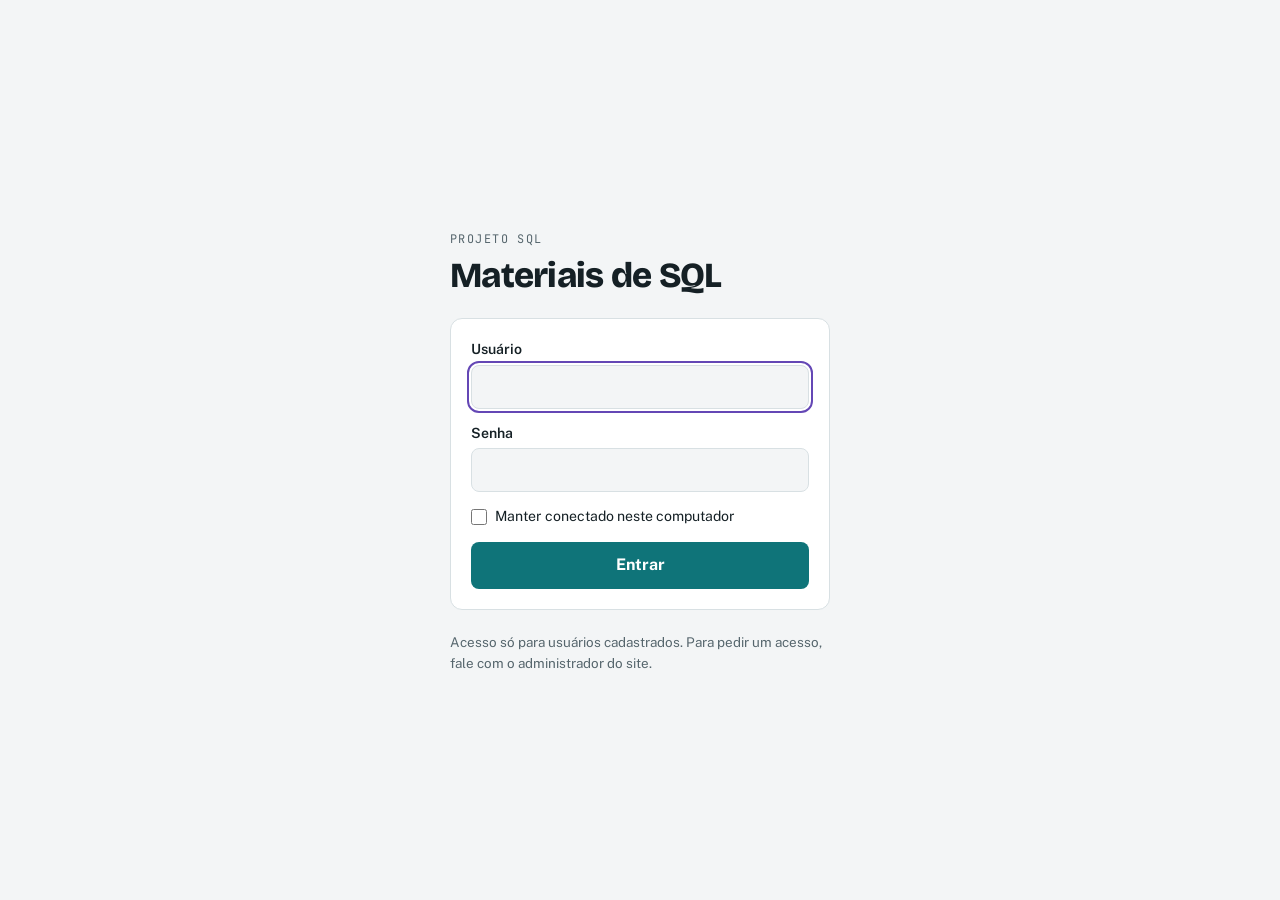
<file: login.html>
<!doctype html>
<html lang="pt-BR">
<head>
<meta charset="utf-8">
<meta name="viewport" content="width=device-width, initial-scale=1, viewport-fit=cover">
<meta name="robots" content="noindex">
<title>Entrar · Materiais de SQL</title>
<link rel="stylesheet" href="assets/fonts/fonts.css">
<style>
:root{
  --bg:#F3F5F6; --surface:#FFFFFF; --ink:#152025; --muted:#56666D; --line:#D8E0E3;
  --p1:#0F7479; --p3:#6447B5; --err:#AE3F33; --err-soft:#F8E1DD; --ok:#1F7A4A; --ok-soft:#DDF1E5;
  --display:"Bricolage Grotesque","Segoe UI",system-ui,sans-serif;
  --body:"Public Sans","Segoe UI",system-ui,sans-serif;
  --mono:"JetBrains Mono",ui-monospace,Consolas,monospace;
  color-scheme:light;
}
@media (prefers-color-scheme: dark){:root:not([data-theme="light"]){
  --bg:#0D1315; --surface:#141C1F; --ink:#E2E9EB; --muted:#95A5AB; --line:#26343A;
  --p1:#52C3C8; --p3:#AC96F2; --err:#EE8A7C; --err-soft:#3D1F1B; --ok:#7FD3A4; --ok-soft:#163626; color-scheme:dark}}
:root[data-theme="dark"]{
  --bg:#0D1315; --surface:#141C1F; --ink:#E2E9EB; --muted:#95A5AB; --line:#26343A;
  --p1:#52C3C8; --p3:#AC96F2; --err:#EE8A7C; --err-soft:#3D1F1B; --ok:#7FD3A4; --ok-soft:#163626; color-scheme:dark}
*{box-sizing:border-box}
body{margin:0;background:var(--bg);color:var(--ink);font-family:var(--body);font-size:16px;line-height:1.55;padding:0 16px;display:grid;place-items:center;min-height:100vh}
[hidden]{display:none!important}
main{width:100%;max-width:380px;padding-block:48px;display:grid;gap:22px}
.eyebrow{font-family:var(--mono);font-size:.74rem;letter-spacing:.12em;text-transform:uppercase;color:var(--muted)}
h1{font-family:var(--display);font-weight:800;font-size:2.2rem;line-height:1.1;letter-spacing:-.02em;margin:6px 0 0}
form{background:var(--surface);border:1px solid var(--line);border-radius:12px;padding:20px;display:grid;gap:14px}
label{display:grid;gap:4px;font-size:.88rem;font-weight:600}
input[type=text],input[type=password]{font:inherit;font-weight:400;padding:10px 12px;border:1px solid var(--line);border-radius:8px;background:var(--bg);color:var(--ink)}
.check{display:flex;align-items:center;gap:8px;font-weight:400}
.check input{width:16px;height:16px;accent-color:var(--p1);margin:0}
input:focus-visible,button:focus-visible{outline:2px solid var(--p3);outline-offset:2px}
button{font:inherit;font-weight:700;padding:11px;border:0;border-radius:8px;background:var(--p1);color:var(--surface);cursor:pointer}
button:hover{filter:brightness(1.08)}
button[disabled]{opacity:.6;cursor:wait}
.msg{font-size:.9rem;padding:9px 12px;border-radius:8px;margin:0}
.msg.err{background:var(--err-soft);color:var(--err)}
.msg.ok{background:var(--ok-soft);color:var(--ok)}
.foot{font-size:.84rem;color:var(--muted);margin:0}
</style>
</head>
<body>
<main>
  <div><span class="eyebrow">Projeto SQL</span><h1>Materiais de SQL</h1></div>
  <p class="msg err" id="erro" role="alert" hidden></p>
  <p class="msg ok" id="saiu" hidden>Você saiu do site.</p>
  <form id="form">
    <label for="usuario">Usuário<input type="text" id="usuario" autocomplete="username" autocapitalize="none" spellcheck="false" required></label>
    <label for="senha">Senha<input type="password" id="senha" autocomplete="current-password" required></label>
    <label class="check" for="lembrar"><input type="checkbox" id="lembrar">Manter conectado neste computador</label>
    <button type="submit" id="entrar">Entrar</button>
  </form>
  <p class="foot">Acesso só para usuários cadastrados. Para pedir um acesso, fale com o administrador do site.</p>
</main>
<script>
const CHAVE = 'cofre-chave';
const $ = id => document.getElementById(id);
const q = new URLSearchParams(location.search);
const bytes = b64 => Uint8Array.from(atob(b64), c => c.charCodeAt(0));
const b64 = buf => btoa(String.fromCharCode(...new Uint8Array(buf)));
const hex = buf => Array.from(new Uint8Array(buf), b => b.toString(16).padStart(2, '0')).join('');
function erro(t){ $('erro').textContent = t; $('erro').hidden = false; }
function destino(){
  const v = q.get('volta') || 'index.html';
  return /^[\w\-./%?=&#]*$/.test(v) && !v.startsWith('/') && !v.includes('//') && !v.includes(':') ? v : 'index.html';
}
if (q.get('sair')) {
  try { sessionStorage.removeItem(CHAVE); localStorage.removeItem(CHAVE); } catch(e) {}
  $('saiu').hidden = false;
}
if (location.protocol === 'file:') erro('O login só funciona com o site publicado. No computador, abra o arquivo index.html da pasta de conteúdo.');
$('form').addEventListener('submit', async e => {
  e.preventDefault();
  $('erro').hidden = true; $('saiu').hidden = true;
  const btn = $('entrar'); btn.disabled = true; btn.textContent = 'Conferindo…';
  try {
    const usuario = $('usuario').value.trim().toLowerCase();
    const r = await fetch('acessos.json', {cache:'no-store'});
    if (!r.ok) throw new Error('lista');
    const lista = await r.json();
    const id = hex(await crypto.subtle.digest('SHA-256', new TextEncoder().encode('cofre:' + usuario)));
    const a = lista.usuarios && lista.usuarios[id];
    if (!a) throw new Error('senha');
    const base = await crypto.subtle.importKey('raw', new TextEncoder().encode($('senha').value), 'PBKDF2', false, ['deriveBits']);
    const bits = await crypto.subtle.deriveBits({name:'PBKDF2', hash:'SHA-256', salt:bytes(a.sal), iterations:a.iter}, base, 256);
    const w = await crypto.subtle.importKey('raw', bits, 'AES-GCM', false, ['decrypt']);
    let chave;
    try { chave = await crypto.subtle.decrypt({name:'AES-GCM', iv:bytes(a.iv)}, w, bytes(a.k)); } catch(x) { throw new Error('senha'); }
    try {
      sessionStorage.setItem(CHAVE, b64(chave));
      if ($('lembrar').checked) localStorage.setItem(CHAVE, b64(chave)); else localStorage.removeItem(CHAVE);
    } catch(x) {}
    location.href = destino();
  } catch(err) {
    erro(err.message === 'senha' ? 'Usuário ou senha incorretos.' : 'Não foi possível conferir o acesso agora. Confira a internet e tente de novo.');
    btn.disabled = false; btn.textContent = 'Entrar';
    $('senha').select();
  }
});
$(q.get('sair') ? 'usuario' : 'usuario').focus();
</script>
</body>
</html>
</file>
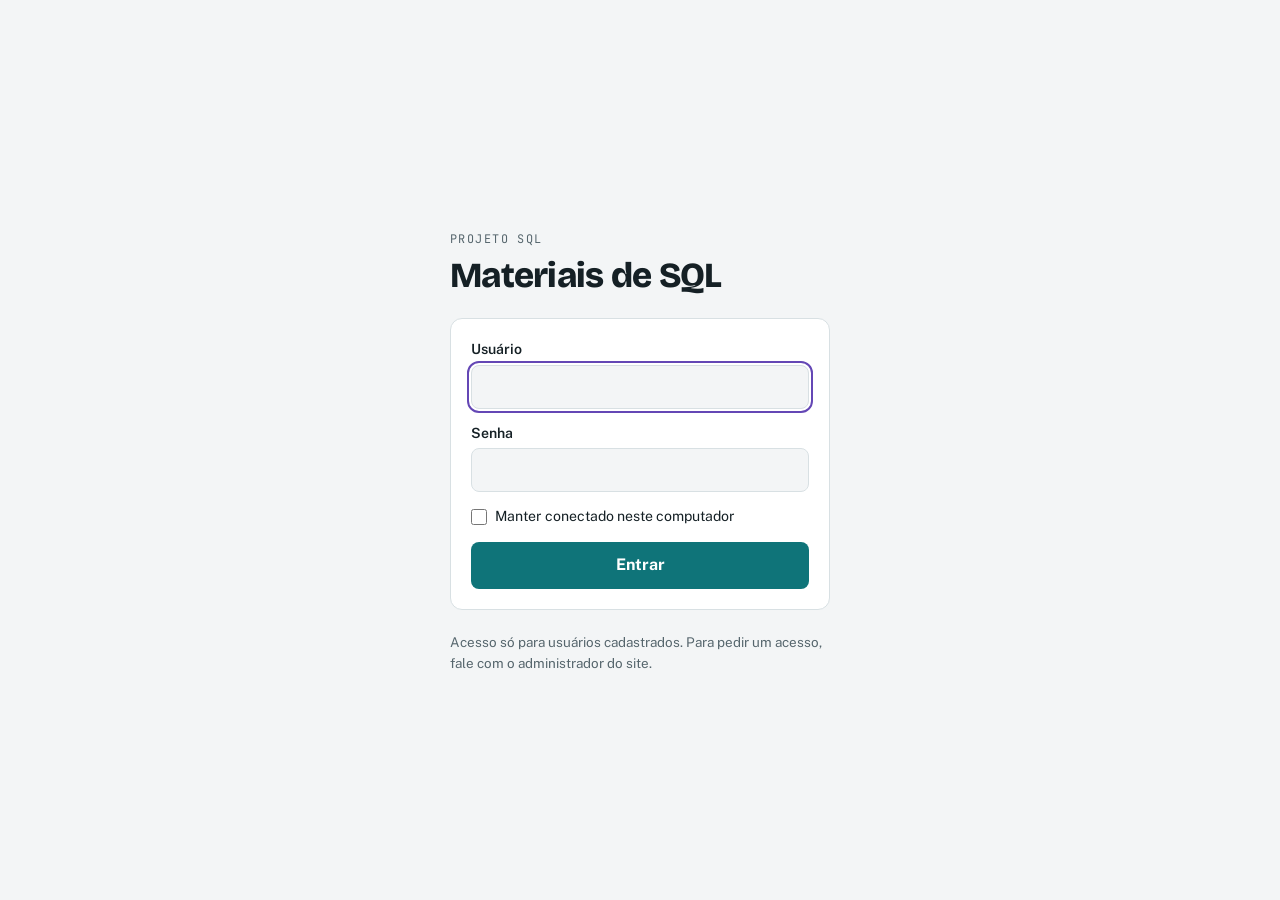
<file: montagem-queries-marketing-cloud.html>
<!doctype html>
<html lang="pt-BR">
<head>
<meta charset="utf-8">
<meta name="viewport" content="width=device-width, initial-scale=1">
<meta name="robots" content="noindex">
<title>Materiais de SQL</title>
<style>body{margin:0;min-height:100vh;display:grid;place-items:center;font:15px system-ui,sans-serif;background:#F3F5F6;color:#56666D}@media (prefers-color-scheme:dark){body{background:#0D1315;color:#95A5AB}}</style>
</head>
<body>
<p>Abrindo…</p>
<script id="cofre-dados" type="text/plain">n+QxD7a6keKtFQ5bk7XvQhvL/C/xxTMg7RPmNwF4eNEeehvO5jYUt/ImMsKeuCd55G/FJANhB0EFxFE+iFcXFLHgae+5HJtRUvxeCWwD9Q2NsNkDXg+IFDGGyaHeQKBbMdvLU+WJRob0pm4Q+U4nieH43Cqzju7L4UNUpNCFJvvHwDxN5/4b0l5Ud4fcfZKnM7rg6DC+kTg9pJSkdAkh9BfK3HhrxOy+GtC96THkcaXI9L2yHxq22INUPDDWI03pptgKLz5Rcse56JI3iPh4oyjB/p6v1bKPczxarbmNCRnkMJ/uEYiyQPVDcrJ/1jVooS/sueDo4RlhXn6Dfc/3TVKolAM6Gd0ysGq2vITIAZYCJS6nJ2qhTciUAthdZcb59M/3C7eprISbn1k0i9Axi7synJjS8Mde99ilKCiffKZBpcuZXCjj6lUM3yyIuSoa2BcFvCAURcDCRWM+Ek4k311qusy5LqqbpN2jwCcj6etw8213NM404PvOy17xZcblCSPCZC8PYJQwZCiSvsC6dUotFjmz0ErrsbXkLJUs9AlsYsq/z8On/V9feo5FV5/KWv01eCN1J+zdm03VrkkchfjAulCKBTh6K5nvy2ocKT8/iPH84N9wTnbl+XiP6FIkpz8OqwpOxwf0ADsXq18zlRhdmpHPNEImQxF0Oe7gHcFDB42fGq/pTZjHIQJLR9JBr1MSY8W5wBueR/[base64]/qfAZhkse8931Tv8hkZT6K/381UZTdB9j6IqaAJyrLKEbBVWQHU5EsmKF6XKjacvATRMHVrRpJknALcE95ynACaixShkyK141JFmLgFfxiSLYfS0rL+BjBZ3RNYGAW0nwV10tVMX1UDKoBSj8cudkhqsXGBnTkIeQr2/MmQjXOVdGNFTE6bDqLZM4C/n4vpxHd6pqAMAxUnKRIQ2eoAkC5CnxLbDIvWmTlO7u1/ErSLodPlCycJwLA0w1uibn1D7j2nRX0b+ddpzEoE7gckzcprw5grJEDw/WuT1HvF2K2oA9xY9BUljLwfTK3kIyC+9O/R2K5t5fKkNQHm1js+EanvFbP0XGZ/EOgPKvT7dwp+itBTKtiMibrqF2BMo0YS0O0C0+kHKV0pSmwG75F6W/4/2CoeZzLkG+frF0BONTaxlcNoaR4SHiefraRqNwRgqKejELKVxKqsyf5OoOrZQnEM8Zxj7GiXbpWUs2+9FY72X6pyIJoVG7DbrbE2D8bMddYKL+L175CTJrHZ2sc2pt8SP374iZ4e5F3A+vpoZSwqyUYTzJq8FGujmArHzNBJFXCmF/Dqe6hM8xFjgHpZWn0VG4b+rSUUpY28a2lOKr8+Z6MtMenZRDu44n9Mgb67tkbwjuEM8DzLRplJ6wiVC98ULFP4wtX1v3LRtUrO5RZBxZDs14tbZyNCo67vCxs6i3HbpKdbMDrFwkKu+WvcK0qVmovDZ56tL/Ab2pwr42E/aOBFYL8fHqAgJALwKEWBTlcdB2ynr7XRWN1xK+c1EakBnyIF+wRXkDmQygvuq0bxQJkSnPKqF5FU9QXIIY25XF6rdyL1Q2cMTezz2ooneGkW4o0vd8xRlVhjeBNloar0jxVUzxBmThJJprb/[base64]/hkKk5wiopgq2HQqm0h+GQG2NoaCNVAIV3/90jBb+rgHvV8zX1goyS13/7ZsgwERV1TzeugNNvZp2hVfk9sTQy5V/ux2CudmZAFnDAabTCMZDpwr/B2bXpt0/34UnIzXf9mhgovZ2J9TnuEJ0EU5yfvaMX3aUzYwo/oT6LZf7Fn0Wry0QfxHO6w6r21jWSeVflPv+cw1kafTaWCw0eiXICPymdalHJrww3fyMre0Ze/qUfPTjjlNqexn0svOzADj0q0NtghN91hVC341p/7ZexJ4YSoUSkhitavKS4SajK84jHTwkPseTIeNMMdAvnHw58jRhDN2o7H77luI/rYu7B+HUnc1TAizQMwf2CPsbLnfNdFBH924RmxyWpRQS3C5zj18NuwLW8wnqY/6Ao5JYrbIURwzmfsqbzz2H5wwIo0hrBxd9QKl8Q6Gv01TZdzScJZcnx1hq6q31aYNx3LUqLXdqnjk5VcnHiqfgLwECUM9INUoRVp5C5+QOrgN/vKI63XU3UixAhkfgKhI7cu0AGOayZHi+nD+MBWsnw4v8T/yBeCiGFZb+qwrv1lyGvA5dfkvgod6qAmT/HKnYCcpeRTzvQ0Wija1ODBiMCVGuO5EumYaKlIi/Op3XY+nzqlWLYNrrOJmu/uP887rMvM6uGbELXr/jZdd5DrbXhx14Y4S45m68V8vpdu12p4IRAq4PfSc7MnffATUGmMgO9/MAFjc5gxx7Zw92Ez7qg+M+w/YHYR7aRzF9yecjd5W0ylVJY5zyv3MooIu+bGlxcuQSti6NwdftcnwAblxSQYqYRKphl1jyuTkWAgrhgRaQiZfZFYUY60duVtA+q6z1dsXH2qn3t7JqtrQIKt7cNKZmeW/3/FgjHks0ZLPCZ/HLhKOj9k0l9wz71+JwtkEtqIUiVtIFwHBmWW+SeZYQJU7o7dZeFi3qN7R3i1arcphP7msuvi1cOe6AFvgz3NQom0xZ/nM+GBqDFm7jpHXjbZe86jn+koYjMN6cXkqknFCiIwCEHunrQiwjTcOqKMaolsbgJHq1sTM6JxCrQEhilB3t/XGw2bUAJYyrszBumXfQHka2KwoeYQ4Lrh8hu9mCGM8T6r1kifkd8eLG6vlG+71aUccvFNjW9xr+QefcHiFv2JtJLBruxkRFm9lWqFsRu1vc31cCdH+Hx63bwH/YFYo3zQJT2+oXKrt+xQcCHndU59dZEaEFzg5QJTwnbO5wbsCxvlSqyoWJTYzg/b2+vpcb2hmWmCRTUJCpvl3sOEtrk8SeDpUgujbvh/AFWD/NLANf+UAb/8KQYOnBzZrYgMVhv+aTkDN7O+/azdPTJEkmbgsyfAWBj04yDiVwBGPkae9kAJAsdgh37pUygu0hrHfXC+06A7wtbbDM7rXRNamSYaRWKPzQOs/wIvQhKC7fPQHHx2xTqxS5L7xrrcuYM1ItbPRv+il6CVc20C/xvVUtj79L+hbR+al6LSA5dLbHz+vlXKDVRX6G85bXNCuJRraeJiu+zL9IvIfuppOhDOiwaF/BeZLBF4SQoKf2CFlqaK4EhRWjfv5CwSVRiIqxuIjF4CwtlW5UiOqzgO4z2J13TM+symkuHIuLGvubX1niidzVCmiZGeE0Tq54N/+tJMezFI1vWWhr4amWjF9dQJOlUwikeQKg60XeRpixHzxkPZZ/+prqEJug6Q7Eu7lIQr0fLMcdYoQYI/OL3FeY6QjBUPWPTtRUuyPS7KNCXn1HZR9dcAlc4qkZ9/5sIh73iRtFwUioWf6M68bAHARCwhWiV1fFR/iheYZwBMJBxhRhdELJ/WDA4ui/8rHieE/1vw7b0B5M+CJLORzCqs6gK0TCDgFdFckUjwEiVeG8cR3AL5WuwstAYiB8hzr6LKynJm4CxF0r3l1+JjO7mxsHil7h0bdrP+rGNM/sVX5QGZd2DTM/E9F1l0IFy/NWagEjY6CYKrzkr8lgLPwD3+BgzpsEx1PnnngQPQYGydLEeVzGAQdYQsXq5KSEGA/7u/Qny8OeM/pl6bU22n/1agV1qXwodstw03sKdE8fTH18AYfzQU5qvb244q7PYpRvf90DoUlPD0S9xRvZsdX8ST0RBc76OG1VJ86hTkpwRKTGBeuTLaWr1dVjProa475DEBOG/tbj/3xUOiCYucxzGmHr43AtGzf05FOPNnuZvIOzg46Vgf7uUbv2EvFbfo6mh8wamdW+ViMUTT6Rce3WfXR+TTLUCtANWi4v+Q0XOlNYMxObfgGqD6+tUJz8a72dpbQMBsWNg41nT8CN1IsIg1c7Vqg/4ltO6d/QAoxTbn9yUILXr/cTVHCx7wsUmuThblMQWcGnBvxTIU48nXCQBv0mqLf7bS2z51eh1hyDPrmAyJQ/lTfmTTxi9Ey9ZB9NwwVKIPZE4yGGgap0NJYggYJr6MPk1KnKW94DlgNvGiZVVMY6QVX4iwQk5KW7ApGimIXvu1UdwU+Wirg+ep1HcRqrW6qq5T3/TTcNiFaZF/MwxJdYJnAr99F0vl9Q78qahkpunYRe0kdVXI7T1AthtbApb+sHW+Itz905HV7GqZhBZtMLBZIDMPeVb0MAOkHlNI1BYjUJB19Sw97ZqbdTMxppZZVfBiU+jPk6vgv/puTked0u2UTjIXkJOmUQAxFWR1E1gzMte8XV4Ex6VpXl5+y/NodWRGQvhMlWpSTwm9W5qon4LMBVYH9z4MKvcycPbGpp34f/bjJf1+x4ZMchALfWP+VuMA9jQxTRuYQWO5++XkZ82Y8esIQGlbXlOt+MgiMNk8942l4J1befS0lRkwJVUoWUNiAidEDiwq8zxYAthrhVIwUY/7mz0nAZ4Tah3Rlfvbcck6p6lblRxwkekJhZBrzZBfFbChanl5aDIzqPQR9uJOyLyP7gI0HwDU9MxFLiI0iv+pyx1/bBCzKjjSgJghTxy4u7xR8D53pioSPFNR12Gb4hiIfq7V/d9Nz8nFlWrAMAz23IGPRBpxMfsbQvsqgrWmpK5hK2cszhoJ0eS0c0iJcWntYP1tEe6yT01j+qWZBLgAys5iBYiNISzuKrwnZYthQ0zWLUtuOb4yFrMSWM6M/Az0jB+F5THDszOswNGzmEkXiXn8fx7JNzISn569cbyUFqi2zDfBcX0DFPNNKvkVQRbyG+0swk8WCiayuo0Z9HpPpcQ27f9H+lPWHUMrnVTqoiFDuwb3jWT2YaoMF6ur/xJ9J37nzoAAanSroXNYRlOzz72S16OOaXdu6wXiCZBP5p3sJkm5bQmNBEeJD5fjo6gWldrv7OTg7qG/RPiI/rxU95Jq/ogPddZW148iVl9v0hCiqYL51Ir438ivlz3HDeHsDbAJRnjeG87dA0oxJBKGOQBjrj85AB7JjBTPAYYBIx65E/H6duMmYWgGOj9lsqBAtobujZHgKbb5O+HrGCo3LUfz8ccxqdcjap+bnvIfoKy8bX32fd/oEXlNS6Z5fu3PWpLzBbKlG7J9N2j/tYhyqbmzc9vmJCSVmavwTUbhLOQ0SKQQgVI0iFsAs38FtKbDto5fssoRQ4qq4qKC2stDdP7LrwM5fyivG8fZ4hw3Ad3elW54S2zXwljjXae+m+3ZkA9cMFEJEO47CbPF7HPt1FQtZTa3uUlBuI0qnpXkXB28cCOt/1IzsDu/BmRG41i1InMXxjKAA/p3DkAQtFbs38+mpMZ7qX5DlnETvvxmhEQudAkbWh+STZTo5D0mxusXNENkjmGAGZNAzihEhnQ6z3PPswK9YdCC+cM5TiZKUAjO1dO/Vj6GDnoFs8mzrMKCYY/F/p2dz+YfiIlfqvLryCx9PlWxKwaMDxGR10/y/Kd7U1QGzloz5cF/d00gT4AsbqEktY8+on0PnsA0Npu6YkivuBXdM0nMT9Z4raPRfNRdYoWF4AmayGV/sdqkApGkMNDYNcFqK152/5WNUXIhPj3S/N9WehZUbb75YuQvJTzGAN7O1k76hc1fJvgvSbRO25pfTnpHecHMvzprxtvY6OGFwSxPHf3Er6wzCuWaYyNiPayx6Tbn2lllsRRFT25/D9eKY9h1+kVnCHN5Tzkt+DuodB6k736hsI7JiXxbd5mPd5opv2QzEwkXaSWLE+5+PkQQd1eqqaidPgbvoeRfNOskQOXJu+yN7gdllr9JBN9FCBqPDWhr93+aWmOrr6bQ++s3f3xjgkDrr3t5cMtBL72gTY6B3Wt375G85kO6tE9kfGvH35ulsmq/5AKrrAp2eeI/CGGXQTEl8G20XeYbZ97tJ35+xO18g2ONkqIr+wu9Qx+Z5rutUgmoZ3W9rm8LHjiaTrcBaw9QwIz/sglXhv5teTElh75WvIoXkMRdPetgOM7Sf2P7F/hhq6QJzMcdt4okKY8LBUfGPMbjS0/jor0cJ/9c/eHnNVPIWXIgZLCNPGkb68NCka+HaL2c0NUQ+1p6jLy3cm220T5BaRC/6vLDtAyCvYAN4pf3i5SNsSgcBdZBY/oc4JqEFz+/PQqGxQqeeAbp4wUhx1sgsHDEGdcpH1xGydyLhOl53Vg4BoWu/ivOJDzDdoFL7DX9QhWapsIVT45TzMqdftBXT05wvC/quxDDND3KJC9bVBRFmrmReFglO8JDLlfx5HQZZP6fk/Hq86ubo3gc1iq8rq0VnT38fu9tDiZ0SOSDS+uviydN39PSRWbeg8evtkJUWVLzG35bu7fMxb70YoFw5rGiwU/hdM2DGUNDA1YdLKWMDZGQ24rSICsMDTAVQ9z4+b2vHvGLJcNQoPi5QYVON/cDIkxcw+gGfzvHXe+4U9yuA+iCy726ITiWCAL3zDNRzyqm2QL4qbEWOlHDzd32Ol8+crvDy1Qffw9BDTN2BvtOfDBja0HCfL8CUD5QL1RawqHa/tBeII5zJ/Ui9o93/K6UCodIVXIQcGGO2NCU/xgybiAZsYrzuq01Rkrj1YggFKf677sLEGTFN8eXilQ/hIg9gb8QpkjdKAXaseED78T/IOvSl82aXsqwGIAeh9mnRsNUFOMIoUeAQiI2bWpbIvXJMsl26Aqg8SyqfLNGta+/6K2rr9W2TiFi2xXkXZ5tcG6ilvU0x6bety7GZuoACVZUBqFF7s2CJ9zkI4zLj45PgEewIHEdZ89+iZYZTUC1wnODqUOv5XKS1eLy0TIbvkYYmmMJsVScqdd5/M07NxhgmYIFly5sfSxVApOujb2tY2x5j/+5x71tPhcHE9IurqrsPDePO3qWKEsXPGtrLjCMNt9li+cYbaRz1iMF3qeZ/3T1oKggOIq6KbWzufjPIkBw1XdEpEkkyy53RONqpXBGDeOLMT0+HnbzlIFRcLo+kc7x8KFRJrEVfCjIl0I9vpvb5UutuBTc1TUeG6kmkBKB98dQh1hd1vqsGW/wWFQCPaCy2bMItiA9rgwTLwG2EexitjDh0OglzszRkgFLa2Dgaoho2OFTLrmRSZwa4v9TlQUmMk+ra+86ZJclhZX57mT/5sxnxHkxHdj9n8IxbTJ/TW+uMVruo8CEWNijeQ8Qp9Yy0OPbTVifCgNpgZSMcfXb40lJFNjMGs98YNAZ88pXvh/ZeqL+MRGZgFYaxN2KqfR0eQZvqHyT4r8rMZTiXFj1kZgdsE8EFNZxFzZQFRm+3BV7Mj27NJA4rC9OYpU15dA3aSCc3/Se41L9Y4aCDIFVOWpxAXLMN6kt+wXYbRe6KuvfJPRNQHejb+Jleh/UERoGGFVOqh7QRl5tDAwsDBcQtytZWmNJNP5eTuVMwYOdzSQZY5/5Y8ha8g+e6VsT0HW5LG3qu3dytjO7TLJAG70HrwVC0vgbB3N3iHSXT7OiLVGNZCG8UrzhEyhNQW415TUvoy7gi8rP6gstxo47BJ3BjjdZ6ZhgRPeNyd0mQU8XhT0+Qkcl5nuYlXUr6/id6+rWyN3+e3ICPQJLXE0335yFxIpXMJEuKJfpGmen4Gs0gjiffjjydjP+2wGjvmSghEvEMrND3anmkX70DtPALlypWPEYhk+wc0qp5Qb45cgqaroGDfsz6CH0pCAqYqrVLAsnV4Hj8VtsO4MjZYv/RZmgyYroOxEYpXXigt/wJr1XAA4SwlreyiAk6smXjGpEY7PA21y5v/ugHXccTliIJEKv9gW2WlgIy5f+ZisVrV54hct/ekDuAyJgKZVJ4fFxFVUKqiARXEjq9WUBCBH68k2HDVuaOPmuGfEWhyBQp5NKI1pB7CLJGmrzR8IiRrrd05Y+1ThLFOQCINKtRULSm6WPcUwdNbNR/Oh8lJkanmilMxZYZNgBW7bs2/YS5mnZ2LiEVxm4YyYxPZAWvdLwq9rHOnAMFLHE88Kt2XqjQpRmOOLtX+18bUGnW9pl0T3Z2EMjK/[base64]/WyjFAhA7xzk23rmFcFZmGhj7HSP7L8oMiIhHHSCCwen/MhnFQQ656qGkMPDANaQwcRQgO3zaUkQ0e/Alm0dAMHfWk6T3XIv00S+G2Wno+cBYuv10Rvkh/DamnJdCNcbfp6ef8FP4UeIZP0RVNaNSP2IptxPAX6ghSLwOZN0Ku0Vhc3BDtMBZwWp+tVRsrVCNR8Xlgt1nISubqdKrLnShcQr6xQ57AcF7G4ilQjDI4pJiSGw6Cta3LYvT1q61PgijxCpMNdEsdqnWjy14NjbrApzsdyZl6E96RuOAf3D5OqY/66iwg5bSMYXI+aaVGFWHfcLb7qO8LlNF09s8D1IcjJqMfNBCEOyj/VkCZmxudvlomNmfdhW4HCANvrChj+Wl0N47ZpSYYivYZhA39oFoPrVZSrclLJpMwr+h6qBT1FyhhDm3iYcwLtB9wGZ+7MjhxBqYOwKqYdV4asIM1kjnbmj1DnZXB21RDqDG/5jmlCOtMt+xzKdTXUwJDM0AdRqrLLAe/HtYD/Yq7B3/RN1uTF5dg086Df0R0hwBXvjDQofbipplLIkBsGsKdW0Do8l2EgBwdcbk3IoCt65HI4/LnsQwdUhQitPD+8AhSX4qNvluBbhQZdm+Liz3fynY8XsiI7//LWglmm4fwMR9e03lhe3SC6gK6/gnxasGXLt3m+pP6KWz0PCQpTq2uSF87Qx7els/eGbGQlwafSGwAkPnGYFGzRv9TpLQdclH6yP61NDW/Pb1OCvZ7xxGoDKB/gpLduTHxY24yI/e74q63P1+pZ+XXugBuaYTpURnv28684S9/OQ0mIHi0mf1C4gOAFyEPlqpM+xXomEM0ZbBjfBWqnsv8uey+8oaZjeuSIifTE7O+5OyqDt+mtyJq4hWtkwDm+fZXXi2Pw7dPxO+lUBOA81/dduaxwG3FNX9EOj1QlptQ96mr3oITfPWeJ0NmHRQuLulqn2itY9vyDlmZe7heiY/5B7zv3SrpTxifuSJSMAAVqFt0vS50+gB0B9v4iHCfhQRK7wlXqwloPR4Z9rmCPfY5NpGTD6+0Reyos9XpS7RdM/AeejLSzw9W4mlPKhQnmpSbI6C53hcNHD647nOsBR+pXR4aoTTjgu75JFS451Sw9VqJXpM7t5oIkR9Ne3kvdV2/rJOJ8CqGee3r0z0AfNZIjplGxVFCiOVMMmFgverYSeHvyclcI/lzLKqU1vPr2gWr08m9TmWfOojYtNWwr+A3vdRQpPsQq2Kyli9Z09yuntfbUY48X6YaUt2nhGZH1d+bxN2N0AXWezZMedshluyj8KprKx/[base64]/YWXHRCa/kybUlFomY/[base64]//vU/s/SiWb8DUvZ0wGsH8j3Hw6heRLLICu2iblZyXtWc5XV4rP9PUWXRxO220YKR59tHcQ4fKwW9jrEiIvJSxuR8DeWruJoagkGS2epqceNr7bOTrMcaLhgToYljLcUMe7b679ctT/Bi+wR1hOc/fCOTalIpn6BzhZsGdZz2yo1MmoG2BQP5/xfJsDzXG71qh8OYXxNBIslI5K9j071hCO9Nqw98D/VPqy1B0lCXW1F+e1YSjhNCq5VdPvwt/0aQbrphwIyw0QtHPpk2TnWhaKrlHmr0GBSIYzMPG4Izh+0BuPVEhzlUxVc6UD3YFj1+Lr0ZXNm0jMzz/FmcINJuZxmUTTsx1+1JydY5D81Pu9V0x2cKwrjfZQ/T1kxfUYQ/+Zslip0658R2078d/DhzesZ8axOLhB68TD2qBc6nS50D30Rn/vHz/0WU3Tr2nCj4N43UUR5vfkEm98XLENxciV1ucI0oHvhopblajS84kBWBK9MW2GXgRhM2coOCF7eltEqLTSR8e4lQ/lv+rv053V3zuxnqiyFL5vzOXUBEvyRLFI5oiGRMQGt9/Er7C0RyGHNLjcds24hUtlqtFsOLYYVNYh+UrKd1M0tdhDB27bYX3/HPROGrbWOcRG/6+5gDI7bP11G/Lmf0IfCXxgTCdn6ItUwxsSdEo07F7pefbz4rJ7kCklVtgSFbALFr4my/8capqzCFMPSzW6Ttwrj6dKAOKVunMFlIjncv8qa1/iu/xuJ6gZ7KnCnT7Xg9qoDrAip9S3EXzLYNlxdf+Lh825I+Sk5mIEagKnmF5H1L7UX15RALZKYyc6gJKTxKIqakz0D5EerrbQwt4MTmbRWgqhznXzlmgKe2r+PBuM8CKCzscKde+Mdn3YVaXXUWxA9nIgZK70qxM/Qj11cdBUi9kUuJpBJz0oIfMEFEPb4q7U9vGVDBmRWqPeqvp9IvBLFB364vEKNQ3jS5IH4VMwIiJJFXgeXihmLP7H+lYThFcaPX8e8Ftp2srRPQzhcQaAKYqpLs0KevPrMCLAROQWQ/PUvqBhHh9RNM4/xsAkRbXYEYLB4UAhZD2bOgWDy5USm32OUWs8Hse8UktpGMs/[base64]/LDCQpDwRE+Mql4aMqSStlDq1UnN9Wm9DSrXKMmghmzDWAnTpPJ4jBOUeb+Ll4z+SWQCfvZF9vhOYqpNr9VXJSngfWi9DJZV7aSqBCoRtUOs7dL0VBVGPECFjamEhzDj8rLKt4NJ+O/NNBnZnHg/1PdFmvw3JEhxMC+SrKw8ZEMCxsMicmLthamylf8vnVla73vTevBmdL8kFI2HWupsxcAg6dLImjjPBoNLQ935+Z7+y+5zszpZBbWjeA4ofsWW6xHPwTHPiwZd6pIGVqZEeWwq9gwEG/D7PvP2Nzfwo5lTeb71iacrsT3ia8/rA5OF1ABGiZyGl6UTRnGus+Qi9GDiImPZ88NLW7dsptz+e75yQ0e9yXjy/zGFhXne25gH5lmH7qSbe1TncxES0/fMTkM0n0ZHMQ0adFcU9ICy+DNlnrOCnGUHyZbmHAdbqggcaoLd00ygEYu9K30TjRkvy/EGNrD/[base64]/Y0DIvmaXgUo2UzraR6Z3L3PCgL6dxapbPaNHqz13BWKWVmrX0KJL1huG3TjC1KktxU4bGoaC6i+zh6ucSPcIkEKY/LUkH9kD//bz9hbOduH2WixGKb6jANK4oG0OnIiDxpq2NVxrrtpg9V8acm2WD32xwi7Uid0p1mPK0N3ThLZcObh7ozjB2xKEt9tD7Wo9K0HX2UUZ7fBR+pDOTz1uWfsh48t+lleerKpVp/8XOZBkJRx1N9A9HHLUWc9i/oSd9ns4zZyCQHmNUowr8B/4gA/bZON9WHumT5BXKxO9UE3VTAc5SJjSWbmlZFYNzjoNcVYSnmF/xzAU9dM3eoRdxReY7g1tey31R48K/nSfFnuhk9S/AH0I6YaAScaQ0OO5bnFkniywtO4v9D/bVaIVtYBRJFEOvXZ9cSiB4DjiUFryBGddAPVBEWZaFAGhb6CmkWpCRAu1FIYsTh5lXH0ms1Eku4PUxuRzfXeV2rxxYq9+iCV3I5L+CzgaFRZLyx5ZVIw3CC1jERHWMhchzLbO8im+eELJ+jC3wwb+eXWtA2VeZb621NcZTImqZeUzU5+MvTqdIbDGM2ERg1Wmj/aVc5jfCFQhUUKfTIGkXzBYYD+StjuTOgRy+O3r+9rznA/uYOs/EiRlua2j2Q+7FyrUTNOvC1UfvGsSbF8srfsUsuCIHPcKP1QnaWCsBjuoIcAjoe/3/XlLxsC9UIGbu6mcQIJj6Yr6dqm2Mt7/E2hOxwiQKRf2N0I/Qnb3tYuczzvJR5pla+8D7Wp4dze/+L1kk5XXi8tUpezsJSePRypvB2PeYB1t8JhptyPlSfgQ+CH26zB2A3VQZTK0G8xO6ERsMjTirgX1PQutm2EaLtxhroQZiZjwX0A2NIBIIv8G552sd4mgPN5zwm765GAKY0zRm2QCPayc4Hb8F8tDbmE0e3aYZGGURP/IimhJooc+5xT6DLquUql86SetHfQsVx08okSCaNWPV+hiRotLSQx9utGKe2xGGRiDSC4k0X5y+thNafi2ZSTHE7WHBnzNr/Z4Psis1Qrwp3ONlcK9j+ciO3NGRgSfEoDNKJqKeuqI6bhxlaIuiJ+XkO4WtYwwE8Urk4o9XDny9ZQytLPQJ4MISikLR2Ec9igMTrGwSX0VkyzpAxOBouQnEs1Uon3S9kzC6kWfzTnr6fKEPPP30sP0VJxSN6jTA4p+507PMy/+5wjC/KnhzKfb/YWIGXgU+EB5yzMvYyJF6HqQhPk4yBkf30ZhN5LH/mlra1hGNqg1yJhnIeW3UAB9FxaoxvEdo0abjiRygl6DGO4FzbdHO2p7U4Xuq9uBr1YIVsM20YTewWQRM7N6CjBnvRS54eH3hmMIBB2VZACTQe6x07hWwrMv2p8IB4lIsvc08zSsABVsv6jcjpooliXefOr7R4/8OUjFuN8gzAuOaWGrxjSkStD22z2BQaM+DX3iRKoZKUOjNEU84XZBfv/b79Vy+zAKDlXyD9DQk3UOxgOjsbN/wiS6lu+eXXeB9mF4qhfVU18wHQx8qPQi4Vjv6hr4w2d9+LoCIfgSK/cQI28EKxKg/Cp93VRXhvSzwF8jGEBB1YOGPmI9uLlKzOavf6x2FGe9JrxeatVOS+HH+ctGkL5PB69lvZYevEm2uTEZbeLfqvAFtgKIkCQXe/nbZ3JNqvb5wtz/NixUvcjbpYMRmVM7Ic1QoebE6m0M4fZG4X9AFdSoiHfl/LNnORKH8xsqdalWepDEuBLpY/yv7ptM5Hi13aOtOLViVlh9q2eHv+48Wo0Gc8ByWonDFrwIVLmfFXeYoiW6IjTdI1/99jEPee8NRygjidxGPr+Yy9vGmqavyiyqSXfRs/VAh4sNKvP7hvW3PkePiXwdQW5bD4u4MCluJ7ygDc0elxRYsnKmca1ve5PhbfXtEwcgSuBMH+804Mkf6yXfwlNekWp3beHh1/PQaTnNsjJ1Hl8CLREU8MRf38Gp1osXqT56R9RDaYqjCMITnzFqhkXRkl/P5P3z8dA6CZVHzH+SxFgq9XVjncS/uhgeUhfXo/Mup5Fgp0rwyQrBnDzpHAVHLXRwoSTWiidjFy44gQI1tqK7arkKH+GE0xQgCINsiHE8eQpVkmjVaTiBxZPApvo///HHPecQbTF/hw1eV1x5nSjn4y4Pr7jtT9X55/JNbnElg3sMrDXexvVlhfMetKCY1dE6B2weI2nlAH6s3zYYblxDGq9jS4OX3xUu2/MIeK4qgocQQc0Rf1lOwveyco/TgrwQeTjpQvf+v7y1jR1jy9J2mmhQgeBIrEJwXYp2PtYHQugYQhmzxYGy3L9ExeN/WTnsw1GfaHInikG7PMSQ1pvvaw1ZM8jrac+hovqzOPIdXkEEckSuo6lejB0qWfNh+vi91fExg2/6CI75rD61Tsawan7ofyrIT98r7UHbXpMcyodwKWauB7MBums1Fp3F8QphoITBFf4fZErBR49PBm3NHpblrs6Bu6oPS/UQUJr+ebgiHJt+uuDK0N1o3ENFCfVXl3EW37FwVUj18ONyILxuatY5XfrAVcTWpJM+w1sjcsXa8v1EJVExGC5e9J7tlKX3OBV+iaXfet8lQaiscN9GNlsJGeED/[base64]/[base64]/KOHUGVQjFTYMa9OaBs70+WD+LZtLSf6V1JHwyZTe+HSaOfbrLvEyCZ3lTBK+CGk2Oq40bRS84OKxyuECA3dULldCdjp/[base64]/Qy2+ioUZrvx9c+dBLQ6vxLy/eRjfIijr1nwqS9LlccfWYXOi+7XalFY2dVBpOg0tDu7/FNLxFPPOHTQ7PN/xHgksK+wqCjiISmP0tSJdrO3dLVbxVgcDTVXulGXyeaqwQyRIYEIikH+FsQxLqBXlKAKmzRheOaDDwGTzcTmGQVVLeNxLJgklgy95Yk+0NbdhbNzc6Hj5vUsAze/zmfJ6qs0kTLxnYRZPXn+uYP2WpIy0+MwXxUuEGbU73tDKFdBmOa9dE+VQ550OVsBiMMgOizDZ58nzGeK3yVgQ/dVSrT/GUx/kTT0hJi/Cdl5vv4cJ3BrKPv5jy8hXFYlN3uOFZKVi+D8ORy8nvMmK5WHABoj/SDWMH88rAluGZZhvm8YkIq8FXe/[base64]/5HkJrLkf7juYKxuAClzEQIl2UGhEtbHJxXGxBHWsZkWDwwehgc1eQuGPhwfiS/7iavjHcnt4PVw2rUZFuTCA6x426daTC/6svc2BSgvWcSfTHvBgAgbwrQg0uobdytVE2iprTNkXEkcGsREX0Xl99Bn2B+hVNvC3PZLktMVFtZbZ3Z/tCKkR84Weojw68q/z8sxb1TnytbaOJuY0vDDwBKleALi+IFtQ1DCuRW181V23ZzJMFTRnFduI7wk01ZR8NdHhCMWeVpSexeoVntVpo71PtN68fWuBNGQEDN+F0ZN8xNjVPyqrF19V3HDB6+jB14tDPyo5Fq3qnYSm3wgKeb0slClJ4JStMG9KMN4/WWT/f162NeHW1MxA8FvFpMFX8sNE7XZqKrzUODGKRttm9cw7FWuYfd0weLt+ecdYEC06I7dPkFJ64Br0dFmSXWY0xzitLv4OmM+Tl5Nbh57ERBiGUzpKF8Cs7qjv9P/9g7QPaKbavzONqOd7AZobV8gD8TgJbTKwNAhuYy3fqtK+CtiV57lNCdBtC5USiwDl3Do3fPgPqclb0JQaupfIMExOw/ZoiXagM1Bv4Rtv3zQ21AGwKS3MxFsN6+JciZtGdFhi2H9tJKu+k9+FJxzMqc4ze9lJryFNqOamP6ycblXGAtXzFe75PyPdrOWKYyeGgd5/[base64]/139nYwL98d77R2riOtrdjPoa8hdjI+YC+Ku6Xcb2NVZCjLU9ErFuDHBz5nyRglV0gLVNu7P7Ry4KSZeH7FQgLverhzktCIZhzMJVSC53+VfxHM9p5a6FNs0c0feKSLBfgo6KKRfhXef1ChOC0Q2WRRYQG7ydbqYAb+nPKjhzZ4LFoD6tqfSyTaxeN/mU9YWi+eRDnieegJsTSZmjVbNqJNp2riKYfWZjj4JehyUGwhCiKAdHPc+VoM9a3ur1IPZzy8zz+a2nDH468NEHyk3T01nIZ+et5/6J9J1SLEch0h3MbrAxd8t7eFkPXdmfEq0m3qSlsMLS/7wOb9/REwUkwWSZ+8Cr/gf8SmgBfrf8VWbfLqhj1CxY3b7yEDAlxVd7dnL4I3t6BOhFjC+FndlX92TLwZoTBuubXBUW0nkPbt48jypnGYcb2Wl6GTSl/5DmIr+zhAMaifkXVL0mZbaQmD3wFg5+kSRH48BE1DFGS68Y8uWcBjEU9BvqwGxfOGngZIcwjQa47TINlBsOjFiTVj4k2bLJjvk+/4OiOb5sDJ6jSL/[base64]/D+eyQwrJ8NPpXIfLXUIVrhrmeIabWmmrR/[base64]/HxFGtNIS6fDkHOguLDpWwmxI23+hi5Z9kc5Tp2Sw6QjbloF/GLDhbquqHogIQUpU5Mt+6N6dlV72Ommew1tltz6xgR/qBoakR6++EBpa4ps17C91NqoO6ke1uvYJ7CnPGtEWfmfcLXgsDDu7r/HMJcsiweSgWd2uIrDluJDe1kFJXvo4lxK3e/d9Jj8K7lehxHQA0Kj+AGpos/46xOumkOblZYY5ce2Y+31f+++ys9XCn3h6YhGV7Du7cLevLlpe5HgrI98aAykPf4grnk+rO5VM2Q+UYOAmLDtNKP2omtIFSwlkLSbK4uD0m/UUZlfDHYErKQHIafzSX/75OSguOz8gaoNMegs1XIp8mEGfRCtcBOHBXjajrmUKoyDsozE56P8Tlz+QuWOfyrHBjfkc2uOxM8ZLr65WHphdrJgP1iQMsvt7CUCFeU98BF1H+FvTimIQf0H1DlI6EnZwD9/PkbgOTFEl2yCnO6vhSEEzThD/hCyKubtOq5fRW4PxQtnrF8zGD6SUroPR/cKzCL0XNUhHwjFhLeSVnaV/jegbcue8GDRRYYAt0N04iplONJFR6cAV4oXgCytCdoQ9Qej57yW5ZtpIAJL/KK/QJxQ4/Z03TX5GJ+v1YU1AIMo8TjM35CcDeWMNyx7k2exJEcYjykgL68/[base64]/wt7PMpx9iG6bmmqfZDuOFe9vsOa8431XVmGm1fT0t5wrCeOwoH/apYwyvBTiZzWtKPPhjMltHtpiPJ+ulec0cnlYkNkirlC8UgWFH5s/yO1hSUj+26hbztxroshUFaLfJ1gcCRMu/eEkq36y88HVrhKOB8RHTBlygXsdfIZhqGIipRgS2haO/A2kJ0FRv8hHrtiZvf8koLfajMnty7lX8ysXDvvTtnQyfERXbLkzL2NkJOTwG0iVnAkb+R4qy++207OeODC5ryDIIrgTRFz6SBNKBbEmwfN8tNNZ7Vy2aTqU1ZyoikKQeDI2lCTlpi/AGOX2kAm2dhuuag33zWA4zLitCt0iXtH195el6gFvh5Un+PU7qxNhsggqVoVwUXAHOM8G9/i2rJkhxldjzRXS1od1K4cv9aYuhM62tSK9zp7Mea8NKqaCXcCTV/jlbGTvQnIvk6P2XNzIPyxhnOJqX3nr8tHMz8TGprdj70rlEzEhta/iZJ7l6dAxKAG6E6Dq8ljisIJizV2Wog9bpvLtHTwJjo+4gpVq/JtgxKRmO0wTbZ4PdgbuuJApmHx+pE7b8r6fhNoANsrzxZtf5/9zzDbkWvdGXg+DH9UXAW6Jh6OQGQdo5M1O6z6+E4LR6MI2ofuMZh7Bb+HfJvHYPAynkFlBt33s21qHZeJ1R4FJUS2hU72MMaj8uc2E9IhF/MNYDtV2pDptU/Xmi41ipLPbaryThAgtBmMR6W41HFRYW8ps5rjXswERw7cqTpk2UBomRAPCn4rLEYnx2pJ9h6TpsnumiCvubH+6uuwFZnmeNOjv3pNgQJq5xpz5jMXno79PQ3ImzqVLCH7ry/W3pi84HPsAwE6iq7OPWaxUVofbZDzsuqxRcBVAuLfpmepvgtXFumx8INQVMM2JytOVUH8rHmyITg6pSVA2YqaS3NLLYU5yIvbt5kaQ/z7FJ/BzkefGTK3jFsQsw8FPu+7qVv19CdAOo69K4BkEd8xJeE+F/7RQD3xIu8C2zPHYPxNSFh5wov9Z7JKuQdBxrw2+zwk1yhB+pw7zbDQ9mu8jtUT71yCgeT+oOBpPdhc7YeCO/NG0rADmlupjOq8cUDM0Cp8IKGXkJdniFXMY1oQrkmHlkckwRcLrHG10rkf3/JRVPYZkc5cRuSUT28uvz2wJvvW48pyo9BBUeft7fILE3dlEcPRjfmlTGsfbaeNXYdha6thJlh892PSq1d0ovHT+TdCHN/GLjS1/uFgOGJcYRovTNP9lJWG4Ea5ewSK5QPMics+LjSriAfVBRMhfxZHtvgHhB/dBnCFnsjBYYTzABi9MYxqYP+pQIXv9SiTA/[base64]/h/c91Io7nbweQo5+8Mq5XAsNvxVcWhGLKXaXOGaOJ2M8UnA1r9Xcu8Ira33+jY2PuT1mUnTpud8ttICVwJiPVnG5mIxFRFQhx+kURxa/4Q3iU6IE3OoUKD2TPzLQ2tcFe3Uvw/lZ/B4kjy0npEpsi36tmzjArGvtBp8mF61Ac2N04+ZTPLfJQcGDOD+TPtfKRejcfhvWDbrQrU4k84/0bVBNRQqoeR0bVIjYkyhdxwNF4xBWPEboqTBOxORp1gd7xu7ZEwPZokRMHhJ2QP37AERfP7mDPTmrlJOqv6quviXq0X+nBIMxWCy4YD2Y6q+vYsY+mSdxjZ14DJFw5nb1DKg8GsVzC9i96t15Sfpqv2Txk/7vXcnV9yPW9SlsyA9tJA/MkPhwzn32+n1wNJQNlLMbY33FK7pImjG1A6prCsM85gS6sHBNOcb5d+o4PMZ6mQZRMxigGPTC7bU5GMO6ifvwBDNV/Na6W091dnI3v0BVxamwotPr8dGLd17UIz9HGi1aLtr/zF8c768YJ6CThdH9vNUH3srcn3Cf+5GcmUS+FpPw9z11xQTN2q7HkmTIa0oSHU+wDF28LhrTn/bC1MXEmAVyy7d98t2q/8FV636XVB5ALP+KmcDuh6OgSoHCfnGkjkc40XLDczV3Des2HU9/YsHb2w4PRH8ARHsDH1pzohSBa3eUYUkcrC8IRmsUMhvZfue42tCc9s1WpZifBLn/mMbFchRktYU9f9nmBSuaxsrjsgNMghkrdoJC04E4tIANc70sQe5pQ8E/sfbh1hWkXdcSy9iP8UAH+tq53+mw9gAlZJsiDX1eed2m71Glhj45VJOomZREguDegwOgDL5tA9M6ebU1k9ZsmAmuKbrTnNUdgLn56AZr3JI7Mtm24vgX9kiuNgPlRzROxFS50/mf637DrLsXdduH4nzg2YMCTJobIuVQEyaDpLTTHDBUkoAkXGeLtO83woB/1hXXQILm1JEJOCdZcw0JoLXhzjnICJwz4soNqi/uFiMd33FIel9VBbmw4F7dU6RPs3HpJBxN7FbHuKttt2dVv5b4B+1jCJRLYefd3VZ6jX8QvO04h5inD9gnQiL34Jb7o/L6IRl1glYTHJQ7sJ+sU/IddHK1op/[base64]/lOhXP8/EnaXRju0yyGPQp4b3RYF9+1yIDc7bSrNw/X+dy/[base64]/aj7yYWepmiU2kb3CL9TdrsJ4AwZy+WAXic8JmOyk7aMvQ5OAi9z+wcgkFzoludSLlWsKloe1cujxsgTB/vHDdehp9ithf77hVrkV8g9wII66p4hlWMhU1EpgKlz7monHPHxnTodNth8dodMOifYnSW61zvO5Nm8C94SYR+MRyuEhrt2lVpsczYZ/nuRrOh5Mk70HK7QEeK7d2baJ4p3Ys0hJnjyer+2tE+rD/pDQ9iqnoyFIkryMlxA22toVRWY267hoM5AdSLZVKwU6cXXtK7JQxLXh1BmzpR6MbOXeAIaVtmJ6sGURhYraOWCU29mo7TfohiOO4WxQT8Yo7M4jfeVM7wbfqvZymkSRMhwzrHROL/Adz4VQR9YMcUNF1nZ81+JbLEBCwhBcHA+POW9eU+6qeUvOAo4zG1Li0P1om0erpy+gaL/A5TkD8hkd5ixK27zH5vRGwhzLVD2lxE9kHQslpjTWioU9RLsP0tpQXvS58Oqhhrla3Ez7mhBZAoZbvW3WUucuc607lKzmNLxMBKvN6mq1cWuoHLazc46BMFsUQgIWTTbvXR8X9ac8ho5DDhgD5LmauYScO4UD3YiVeZT1B+/mGLV3WGP1KfrLYXgZjiOuqXUFFMrys1Y5aOr1O80YNSMrfH4n5YylNHm/qAVjG7/h/w1NQ9/oc9IlT39WfUREwL/1SVSfSAE3DC89C4ExBiu8nmAUV5aRAh/[base64]/nOc2zN3HI9hzTUShVVn6QXRzTcl+OtYCRjaytbESJRlpJm//SA0tnlFtreDQI0Ntjl3HA9BxM8+2roXYPZ3QNAyfGSsi7WqSy3kwFV7WJvW1vtcQ9jQXGUfChBiNQ19LW/kYa5eGrSGGmoCZY9WirGMFFu3KxX+4aseYtuTtADtaUYP3U7N+yRRDeqTxLCQYroUqtyaZNv3R/qsfINirq2Y3Xi5JxwI8o/niV1K9VEdOeXejkl2vGmsLXXkrrMjmOzZ5QyRkdOkh4bUdt7RhdNF7X/ssYBQDPq8PJMHDwJWhT5LZgX3T9zrfJck8Oh93+vxHlHICol2DeQLuJJMD2GCXYYqoC27kGrXwXo0m96dIbPTseQi9Oaffyd4D3AQKzO/tjQUtol7hlvWbARHTa6jDh9Ey5GWIIcMqJQAS6cilbVkTGFCLTZj2swWF1NR2RqiDOezAwqk2gTzDdZUhlTcmrBdxGjKUXGjA6RIxbzFD1tkJExINnfvw1PqabGdqens+OvNtevRYOqYDTYxAmCM3G/puZm/[base64]/w/CIPNRzf2fXsqQw5jSkDoSkBzKP8HwejFmNqfYMwnIs7yov89PhhXkX86hQaOTS7EwHzKS/xeO6KfHcHR+ivVdJ3Ak3XzVkiYu/8QbKyFdCza/Z93DpcvR4VRR408xXoqHOsbAQ6d9cpI/cTPdaxz7YXFC3o7fRGRGI7uFQjZ6OlcCnjzn4hsgdx+1BapiPuNlGBHjYOBhIs4sP8kzMBSmd1dnrJtJDiQf5wwvtoVY0VqLLyAm1QOMnxuJ9PBdMU/EDgEqh69h4ye28KafboJUYwbi7U4w7Yd4MzgQKcyCPzqmtbitEMfVcTyWe+JIoden9Btcusudz9kwV2tb4XkmHlAlTdaVmZHNBCXtWeXK11P0uEG8kLtKDnuEuSag5qQL/jkcgW4tt3dwaCO2kLRrghIxwJuqTb9M9k8IUL/SnvSkqGYAT4EftFL8Pmz1+eYmV26G9ks2EVFvclFyRJyQQO5FX9odBpAqJMIp3zRpMQHMNywa3HPMDT2XA1Sv2xYfPC0TCy9ooLJv88ByDpIZ6tqlEYzZduIZenBPkd4I7OiXIlPdXHVIH56f4gSwfa3JIH/F+hdyqf9JRhsAJ8ZaFKR2vLRlCtS3HIBG/TVHfuE3KTT/N2sYAsyYnp/LNNgk5mG/U55NUZbDElfH3QHWUQqPyz4kj2r+9/WKZ3ngce1YwmsOM/7anOPg6jMgKQ9pVgRWOxKIEM1S1hMPPkAd2aWJBPPsAyQSFeNCVc3pior4/66gFocXdjsHbI4hfUgC9eHhMDwVkFwHe0fyzTSvOZK9uxp9QUgFpzuWpqo601mSgnBxLMN2Na9+n9TGFhdXUF49Uu9x+GeUPOrc2VZGN4ghFVE8TcRcioUS7vbd+TtHEPSPRcrxIJaIlaGnMX4q4z/X+UlA3Ro6rATdFU2T5us2LL/SuiC/hIE8soobuhUk/MHCKib4RhmkGqWb3QIGEtuycYlnbuy95Fsoz3nMBR3l/F2F7qlOJQyjPSDHvim9guTxgCH7cQSPEUknzxj74PbIYrgafXP/43Wrzemz46TMqn5JmCRZEihHonjkTRkvoEzOyaui6XNibgJmE8Ez3vrbLVYAftyQ2eCgBnzB+HeOum5oZY1LH0jQjlNF9Oc9Pk4UrRzCBQ990edN/EZjKz1HIjr4/jtex2uXq6lOmRmdV3+54tbnA97KUtHrBqDbGw3dOh5/sxGItuTyFZeIQNlEcAWgKLcxZtr2n9+KlGQCzqpxI9ggS8nPprfTUeSI4WLP3loKN2FdSQcPvs40jH7cXEz5HAZjV/Le6wxKNjezwDAhYksp8RkupiRI0JcPfB5HWVBMtgjBEFVNlOLNoU0wzLVibPXxzH4r3ZPGYI3+X64WhTO5am9p3qZZS9HP4atsGLXN7pZEMwsF8naonVpKkW56BvSVSsaIBJXOpH1nD5Q28H+LGgIje9Cf+rzVC9CE+N50SM9H9743BMh4c/Xd5bJm0Kli4gxuGSW59IgSBfmtP0V7nImwxLrufr1omvROw4Ys8iqwhSHv+ZGld1B0rNj0zi4sA/r76b7eyvn1K703kC1E/MhdahBcQF18nDpsY7oDIS0X19ZuDZm5HmLkV2gMT0MnsAUYxCuttzAeAvUuOZiy70Plb1EqKjWM+G6HseDVlj++sHCbhMGFdNAmz+sP6l5jE8Wf5tF/odn+A5604DqLL0Tqj8inKpWtAdoIUkwWwqfaYtchgueKZ42/MCT+WSzP+v3xIPZXUuYC11gkaqJFYLfCQAZPi5lSYPxRBfGNeMFi2aIEO4Y3+4/NWxU6xrSpjNs//rDzYBjgBrZBRKTtaVxF+cAFqckC/hg8dLZJpugA+PTnqNb3h+vidVM1MFWeUmlG94kuSPRneNKeylIIMHpBfTIPNvygyTT8LR0/7KXmcad5Ah849h/vRr/sxBednoKzdj/ZUtR0DGqiaB1wdP4tenu2zlvy079LvwcXotuu5G8a1HERSp5vhhrduJVMK1cFgQ6tYWBU2o08seOEpmWI6D/FEZm9NUrhDXtcrNfJLghtk4hN5C5sAc9yVLzuT65JvHRuOZ+ePc9pDrWMg8r6l63pSE4EKJ2YKDS9rLsGt50LR5qw9CZEwdNrAGUrZmCaVyEg95T99FffL7Rj1RER4C7nMuwG70M22wetCmMrmYfmlSgwvVlJ/PigxMny7BXqwoEj/lOKydf80ZZ9Pe4ZIAzdScvHMBF8JNtXsR2bbJlcDgbyAAOhWNuKv+uiPribU0qXnKetsKQJc0yTDWti8Za2JDcrmye4HQr62uhQhA1HZzb3U4iDyX+4v17i92iVAhDzluLBOrirsuGJueXJ/+Npx0XKsAjohSbJWjXJ0p6a1a63C1rhtQav2jBR22a4t5r9s4BnFqlcLIYNIewlriyebu5X78+Ax+HLX5YytUpoNp9ybeAZdbTyS6kA8SMsFG7Wttq92CJ6zdQ01nrkO8q1xTcaKfUqCNRhB7lSRS/i+CSqF+EZ5kQSA5GWQjn0SlTf33ItEZZz2l5R4+vCY61rWqtzzxeBrhsWgusN3OlY8lzXYUcXVS+KV1mc/jjG8HCCM+YOgKFi62n9dmDvnxQ9wz44eF5cNT85PReNc1343HUn6Op96gUjIOgH25n7w+1U8y5mRJqN99Vf8AVgpTDb7ueTO1hoZLcz/JKBRfpSqhOlcjeDyyYxUr7ysob4g8DwahmuESl7i4Cf0kncmH4TU7SU98RGik5NG3dJj0UasmURPFwLQ7J5HbXUdzKJCqenzow2r8UdUr5jntwNgnUZwXJX2LECsyRIubaeHQcuusAwVQm52Q+Ap9AZ0e9iXmlwezgQuBiRM+mfxF/20UwM0wsatFC4l9Jgpksj4ggxXYiSbkwfv/nzayawiIEtSNtoy7HI2XevRRZjS79zfkmFf4In81E49iblwfa4UDBtsW6LWTaoxVhfdh1J3Ssz6K1WEeswOhjpqwK0P6t1467tZT4DhrxnV44ahi+XH3yK2xlPWVvWLR6tIhwYd4bVPOuNiEbLiqdFcAnwZnL+cq/OQ6KdGuR+q66jMCqG2ID5UuB+bj4zGyI1l5w75NdphjifSHqKjA4h2eDb/NFFGt3P5l3H/JZTXZ0YT4gqQQyl1wNxaesuEY9F4jQv0g/Id/aPGPt6ixpZESbmbVxu4ppOH0Hrn07G/YoqnG+7YK4AXQkKesOUytNUDqC1r0h2wECTlDXIMd2mda1zYMXTtitFA9klpq+bwKfK/F3u4XMnRIIQ7b9c6X87qu0Irqs9vM+fWmyA7ToJu8F5ifl03L7r3PQWJqT76HyTCl1k2WZP/KCN3EZMbNi/aBoxo2gFrOJj1/WvGFKHnTkTBqTnu+XsY7vxeA9ya4SldRzevqDtWci2tnH1jsXtpKs8URcKcZp/sKTETQDjcL1QX6mX97fJuEKjoTxRIUaTCP23VrQfLxtTNFGNrY93AVkkdNuJXteZjREGlDWn9jpjxWhcARd0NRlGAtS5tAKkROmmsEwfg4wlKhElAK3cxEkk1whO258kYnGdmzLnDsnkKdxqW6MKjeVi11DsWYJXgn4gnTXm3IUiKI+Kmp/byzeO/zKpPIJHYdaXqBaMPNXP7nQcr1rv3AJZXJSYq7Uz353Tol7A7hwnaZosNmoQ6W2LEvEbKWp9gd3uisaD14amrG0Bx0mhth4/WTT0Dboyn0eDZ9MTY0gmbYY/EcDuExzQC6nUeLgzzFW5uyUVkekI8ZFTK2pJJCEFhAXY1vY7nTDKB4RXrADhGmYbL0aWISpjHRCUDb+FmPxYj6t6Xk7Ne7rmKy0NJR4nkQOOWebzdFskIVozuyNI6L4qsllzTBs7Yx1DhenGUREzGKUHgsLZ9AgRBj/c9lkNN5ujB/7RSoWOD6nWBg20A1WUdz4e1l55BMmI06Www9Zvu9jETVYaU4fCZ5DvEQ+WFfoz8ekkopZ6YUPcSri9BWai+kyuaXKRCUbiqyC26OKxDJ4oUE93PVBVKKBgheSGSjzRly/M+TOVbf2GHTJmXKNdnSKsf27jOknHlJx9zaMPjrIf2jST3P3RCR/72DBU/QArQZYSjX4B+h6XTiJTDrBrUdPTYYSaxglnHo5xrzZvwEqpI5+sCSjHZQMJAQUmBt1DNx1HEvoM+Eey5TolPYXzPoFov+p08jj8CvjbTUBabE3WkkegMIY4FZ57okeI6jblt0zILn1BAYTGGhQ9ySlNwZadVYW9wsuyJDVF3/AR/umbYOgOtbYl+fq1Fkt2VDzWtoJj9addylQban5Gq2+qyuN/L9ipRL4fTAtZ+vfg74qeyJ/PkdoVDrhPj4W0knbyIep5yoAIAm7VaU8WaP2+N8VQ7Ok1PMF3C3s5bVVgK+Jqg3TYHw4aPBn3T0fjvruXPLuP2zmOuO1NQoFODzzAe+8Q1HtlyPjScT1qZgXzvl9ZqHQY8IVJ7jrPHDb3sAnrDCao5Ujoe/7sR/yGvAU4tYoQzIyZjX2zxkA3EPiIbFXuC/w9Vi+ma7Tf3JR1nowvF+WbrlPOfsSOs8wscys4zC1eC3id5pC6143GjxM+eD41RHPX5eLks0PUPHUmcW2X/j7oQtC+rqTxv4AcH6pGIcp+Ly7QTugRgdnC3tNEXc4TW4BA0y1BEUEG2ktU/W6TJcGJ9UC9lS3MuZwI5X413DgZJRV/Qlnh81Sf93AF4BzRvkKgw989AVAaqqIyDOG10+QcoQzARUb+vbYNOi/78QVNkPAjFWtK/lYAuS4WfJyD3H99XLr2Ofd5BWgqyOQJFS3xCMCiuGidmuwOXkNK0ejTzRchh4YA13gvoIKiw/T54Xo6Uuop1ywjJDu+oqGV1nWNMMasatNfcF7CTxcMQGkJ3lN550UYw7H8Zm+YySI5wC8ng44f5lZechG/8uJ/GACu4JQdO/gli2bKmZiQfvUhB39NwYafpIMDc+HeC95Va8Kz6RSmg+oH61M5MHm0lmgjkLSD/yBnjRH/UnGEva+M0fcKZANc3b9/92kVUMceAiQUR5LTZOp9IcmAqshfpDpUgGm5/[base64]/9JhGv+FRekJ3TTMGK240gcRoFSLfnGef0K57Z2UxO8TLgoh5AQ0XdLvBVhuw1LCL65JVTaDV5Mn/TNCZUNMmQ8RLnbO4mNaj+c7e3Z6NHJexkQ24HLQmIUnK8uKyTqw0Y+BiZOC7EDc+wfvH5dPoNueK7tFbcWkkTCO9l2XbY0+wOuslWqOAiO8/nbfGfJvAP2tENudq+Biy+4XdQevTje8XE27mclKU1FgJratMfrqOkqs6xcJbiAwZOdD2f3dQfhyTu7KKUpc0NtyzIIhluv/8ynjLh6yFnJENiR47KrnF7zUqb6ompnq/QVv2Wrx2rfBBsziptJtQwW2GKPsOQTsbM/N89vnp5TsJ6999F5wCmIbhVOVIM7t9FW1ZfirRSchIhr3H7LenPEej3pran0IoGqaP1WPYxJQjS8JvUxFeIz8BGJwAmMSNixurMxHj/cJMV/SGDG6bKXvWsqycjKxyzC5PRx/[base64]/n+b4L75m8xf4r8WQnX3bKoN6kUdT2d1M58lJn47GV/DEBOVkbE7Mklb28fL73eyz8FjswkCuDwZC3dRBE3J1Pruy7kJa918xWXWo+yFschWqxk91T5+rPNxaq9NPrmgajnjCOwLKexVqAr2yD6KQQP+FKMmUEEwlfZFNK1kV5y+oXT3ZfRyzsT/3ORvu3DSUXSBnZ8KEG8LBj0wAKpTCZE6M4UyDXEGacxQMTHz+Ivf1GBMPlCN5Yzy9yGTd8+szXShXY0inzcVPw8etkuR0QqAMH0JFXXo0r0pxxPOmLoFfn7Z3vFa4cxjxrdcf/I2AeyqvbcFJFE/K+oQvfj1jwGi9BzSOIRCNfVTdN5SOCcpMnl1u35jenTPwDIl5kd8ekpqiavnfork7Q99D4OS0VgUBJVaKL8N8yn/tbufKfjZYPK4WXMRzrPJlvYkOvq8rLiqZFRY0UF/CbaiV0c8W+cau1rE1Jm9NC2Kuu81IiH/6MtZPmKL9VpdtYl3bEYEz1PXJCdmoHKEk7NFaqyQxMsAJoucVQtVMvZ/ocXpJRLh3D/B5VlsBepHLl0/7gKgkvkEfnyVSNYdzhkUrTUCoXwiYRUqxfj2htuGOvS83fCzXiCs9oDMuzJL8pNVWY0K6F+/pWT/5EHo+L4GyutvI9fH4kM20esFJtn7+4JhOrllCaSdzS+HWbUe+9PWjF+YSUkCGvGbOhbyYtyQ1FDaAOE8nQGddnXv8zW/qd+SUrGQjNHznvRXg0lUqweAX89pvyl4qSR3AQP1M9/MFKbGJUJKdVq2N/4IliuCmv7dJCJqTCTjReQxAWOwTa3O/OkoRfucmfkDTWdqb0bbhG79JUuGBGNZLulEutlZycETCWmTygzDhZSUzK0k2rXvVBcIDv8tfam0FquIonLt2dLxVZBRabbQcv/j8f+uzYFvZ2AXD2R6dVDEVH6mQED6HwX6jE3V+29RBro504Q+hqYcl+Ttp3AJAl0JWkTjfeD+yNI4Qsr7Lg04XZU98D0R+7xNIQNf0JGPfvy+sCoAsJrlslnCgJINvrpDekKeuYhEH0EA5An8hVw+21tI3qhi8G6S8FmkWu/DyQfLchbmNBzvOu1Net37GrQou/FyeG7Gu0sdOFq5W/7D+UoxcNF1TqVd5Q+2WNa/BsNKABXCNH9qDN/rWP2qV8zCP6VNlPueLXvFEI8pwNovFJ+EeZlr+vY+B1t1rAm6qkEwQwQ0PY4kwPKrk5w2LH2AJ80OTJWkT4oLV64UQSMYXZAqifTbKU8OURnSbPSs+9q8cBCwGN+OfFaTqcSjg9cboah0SDZdPXDlo0FcRmnnyUtyrvBrNyK7m4FDRQlljjGKkg+tA/3Fw5Mrfhb7Y70tODZqjz/hRVddM1PCH0lz5B1a0hjPVsuywZlsNnkTEDVJfOosfFxkdsq4OoreKrrH0n+9Q00krsNOOAUTiFtF3KIvDn1IW8MXZcPeJBgSdW977kfmLaaWGxp59WFrZRYFl7RJT9o4y9gZMaPn9UzsqhONCPIbT3XENe5x92UtXQvePjPiC7EPLG4PgCpTnrts86yABdLe/77zW8tqDn7UcSaZS/1Qo2nGAminKBAhL8lwKwRV4aHkdpOoNs5TBqw/6bbeVawDpITaslv9nh6JqQu5MnHkjidQl77VbSIQXNpqOJy+L69EgjgNvdXheJvrn0xNCx24HMlDMcvajd1CGAXBHskV44SmB1BvYqpaUlMms0aRLBS60pl5+PXQNR0AwpyDLZtcFFHlDnX/f0dMOKfuoOd0zi07DMiOeWpDY0SU5E1cjAZ2l1QqlGkUYQy/MzCGOiHtEBUdr+DAJoUGJM6PdTFmS+7mwaOtH2FZ9KieUc6/xwc3EFnOYZyAltj7bglrGQ9aq5rxjLO1r2Z5u3puT0TktI+9n7c6hXwzl0fJu37qEC7GAC8xLIvyX1I/4wWTeqYz6ExyvITzuHz3VBGQWKDeTKnh6bB3rNweySJVKXwWMbvLK84gv9AGs6esKRIIPuLeOuSJxPSKxyWraOFuJnt7iXD4b0igwLAKL62CRY6+fDCiC+851Pb5avfwpdTQ0v9mo8LRNWNQF2bs5XgvycO+YI4AdQJCvCQoEadGwcJD5k5fJI0LeaPVA/TUPjQamNlMLCZr8b6uTKuu62tal1e+f8mV20LQ3wlppDUvOzdEdiNWJrfzvq9XcducJtoW59OayR4ugvjw6ldfnKrf1yyk4KmYHyisqJyDAVgxJxtny8k7xh/09Wyxz69HKswoflYYXOy0f5baE6SzPYxDsBdMRpgsWFNoKssjy7dueLzZKBZkut+6Z97j8kFDT0G0RgB58MqHZxJ8hrfRN40HOBsjjC2go0OubqfywynwbrJBUX4eUPBFE5HpM8Blyl5KM02uPjfxq/quAu2aD1K39nf1su8a5VYUMcIcXNHvBacwdszao05/GwxCS9Slj1QXduytqRNFujZ2YaoqSv8E8AXhG3OTBCi1XYL1F3zVR7T9yBgxOWC9DOAIPrXPnsBREk81jbR4QwiLdrxzMKh6jMXP7JwtZfmxlxtCAGBuQ1m1U+h+KYfH8L/DgTit/DM77KUO7FKaRvY5gprTrAqbxbV9v0LHThLzswg9/Hkn0ZUWtVYPr6uoCpJRjj56iU5Y+6Bmjgd6SVJDaE67lsmXXWhwfO9JJJypizAVwtff38LoggGk8c13o6nf+hlxqqXFPalNj/t1eVZu4ktLCyI1nvFl9S8WqhoeQbfxjAFIzuJ4lk0R500q0PxMqSJ5fQdZ/acpjUNrvW8ytAfRVg2gpDBJmBn04wZZI4EveaUIPMdfj+mt7VKVkskmArjtEzyZBhh1/uvyCreE61oEh4AbVpMCODGgTLJkJBwiFNhGWIOxIhYyl9dzHj4wchT82eKLaysJdIdXrWNibEd1plUFWQi7miyfCjsi8Qn3FtCbeQiFfseg6LaBFF9LiA/TZu6YX08PIVq9NJXW+A1sZavN/60ups9QmqZfsXxbRS53PpaZmw6jC9DDXxfzd8n4eymNpy1Yoo4YOwXiid0M0wJ3nvQz6dP6zdNCWz/hQu2rPNB+YO+bj/u2XPCR5xPOxn+LH51bH64zMN/KFyredBrS+XBCArucaARza/DCO3iCXR2bqkteU584owKNxdUG6gFc4ztOCydhIsJgIOlrDymwBr7DWmtirkXH2duJJiL1PAOsg17zx4/zNX69kdEC5rZt7U8I9azqvWHjCqfApOZagCS8JUQNd7dA36Oz70JcBOLyUfnno3Ce4pMQcZNV4M2b3yFk7yS49djcarVxc/dH9OeYq8m4ReWRSui/[base64]/q0KbjxOL10ynO/Xoj00gccvAAd7XzYyTsAL5T6rsL+aO11JeldalnfWJUhsf6DkfZkHSZx4ojmcTlCbx+bDwfgELplWd7fZq05nV7bUSZIccpQw/SJCI0vPUB67zae7B/tjQBnvoOa0Zo5MpvbVOC37547G6wKTNRamykOyMaDLIQ6W5OTAZoNFQosNBezsNtbeBML45fuG7ddFY9jGVLbFSBELy3j05iqfq4iibquMD8uwJHSCwNu3lSMfP62UmAfHYUQ5zs+gNMBvu6rBFiD8fEbykngzh/xHgj2z03e9DARlZGr2bFkkS02/YLd2sBn9YnQKhhrd+M3J459MvuUScuMD2rJKjnqfHu6lpQLtVjnh3ZGDWiF0OZ+BlR/c2AskIuZ8jkp1V7OBFVRLQEL4OPVBXkm5Sr1KiDnuETD+S+90VV6cFXR3HwC45ipiNqOyJRiavLbCzJtsYP0PXlZLeggYIBcCajWz6/y0GM/WyvN2NUxPez3o1GPblyvpYHUuYEsXrtKje6FaO3at4EYwAkpLBYa4cLd5ZOhq995Ktj4F7ro1WTG5nNxbKmS+A5WmffX3jdF7dgEqolMVptRN1QSGE7MJbg0T37pAMO+C4+19a4CmCX8/bQs4OqiXla1ue3pp/6MThMDWOBNFlwrz1a2zgvcD5Hdypff4npbdLYlNGmbLzBxG+JGUKYxWxMHCbeVfdsrVSsGzTyQwXwEEZbFv2W8/sdkeHH4AfnaZCw9eeRX3NsoEtZNSrbHMjq160FwrHYeRjAkR+MphLgha0KEX5rMd2vPXxz6BIJEit9DBoM1zGBeTAcbQOxATPZnfaDCwjocOxqheXW7cepi6gbzaHw8h92SjNAbWWSrIatP21mjgtv47pjiR3KJL8fcDUKc/ZqNDi/ObA7zZWA2BX7FOjsg4MrVNphFGm/Tdu8RYXBLhm9zwChHGtsQJvH6V3HWcOlQIKJ0Zf8xDpr8QfA1pWkcL86DU03LY4F1PuSnXuK11xCeMfyx8Q5GkUkBt1Pqy20fEuyslL6glyYSh/jjELw/JCLTJxWp7rbnCxVv6rFD0YmmyBPl+0JM97kuiL57mkyMr9GYw3Kau2TpA6Liwt3TXvoiGWtir0gVO587HmNYZl+h85R4d0E653Jo/oBOTPwM+fNXGc6QMSYk2gDqjOaDY9AfGkTEN8LgL3UyvvcrOZ5ZIHs/A+5RXQDN0SbSg1Jc7T5aKZD/H+V9XMJ8Rpr5K8w4XifpQV8axMFk5SlfFOhsPNDsxpW6B5grE9kBhS5H1Mdbn6yk+3DWg46xU9svB+uk7+u0dzY4KdzNPtvd9grvx4vtax+Bx+ZC7fLh4842GBiUhInWjN4CLFrOgcz1qcj8g0RjtdR2ckUkIsA0N7+pHC3Py1lWGMZD+/lo95Qgle7bbjADe/SGBwJ/Qg0rXZoXxuMF1UmGZjYBuXVzIIvTKzmCXM1ZPcEYk7KhokQIU+4GZPtnooOMqw4BQr9NOdYfNKL9SBnA68Dj3hXuqPMJ4f6mcEXCVpozpAzEbv/nIikuFA8RZWgSg0sbtJ1kkQzr7QmvEiZC4Sr2bv/7n7XS426oTmaO+TSsb6yn5QzVVhoraqNIML3ZJVGPRGBReaFO4D+vtaGnbyHXT+fRFWauCP7We+kbtshA17ocr4tlUB4iiXLFH89N6h+7MxQD6VdH/0Z0mtSOpRdJ88Szv9u+VWtrnWwKX6NPdZ2RTxtECeFtrHdHYBAXV3XK8xYGhAj1sTH4oP34TkqG59sMoipzBELQp8oWwfds4oZIBbyp+KeYxS3sZtXOSTSD/tXHY0+vn3+IkW2Af7cmhgr3DKdoBpUotRK6upGQdVbnnplfLiJT6kpnsAL90GzDod2U/V00LA+6OWaiieKWeGudZbUllOnYWTf6ySLJeZvo3YNb7i+j4v52yh3OKxj6v5nJdht/gNd4UfivsJ6Xm3OWPrktkeFssYBP4GA38A3vR02Cl6HvEYTe0ikfQcmltkZfQrpX/RI5gqXY3RIPd5iVaF9Ei+GcCd9Y2pGRk7qN495/DSCTyVVmCIQmVGr/ezt4amK5eHUI4TmrS/zOaojZKYaBS4MOl6KpWIxdg7MY7VatsU2ZFhEHsV4nqdtetzL8z0chYuAg8pGzWW4pDdoRdniBN4fzIXehqcGoUV96SIshOXjB/NKekgKdGtKVYZeJX7U4SpyiQhWoFLv35+2TTHltYQ0b0vJWsHqRVn1gmNJDlPhbt5ZdRb2PoYe0DnKKP4erRx2Cs5/[base64]/CqyL/wnY/78Cqmu4wyBmLSEEIsewCHymtAo4TY55bfADfqkLAuafMj/szsR0jAdAI2bwyrYs3KR3xBf3aB+7xpJkUOgxmPtp451NjsIUssZIdzLBN6FD1qobLxarV6PzKzno3XGe+tRYjhHeNss9e/7Ul/V6dK1rxDSIVL68FLBB9dXHq54O7BEzPZT8ONYj5UILA4Ejicokga+k1ZWkcNxIAWlZYKqYHwsM8CxpyHV/chb6UmiPXzoq5vFmV/HngOPP9qSYnCcO89XdpvgTeoMiwI7VUX5thMWswc3I27r90jWLJvCyBqxR6WJDbVIg6s4iLYiFi3LXkoUJJIN7o7WZQZ/YvTLY62bF0b1sMJyUSBNJWRK7/tm1jvW2d1Ll2hqZV8CarJYO8lsj7uVi93Zw8NHzj2vmoKstApzsa2AFEGbFNApjLYdFUxVT/2m2T8ZnbQJA3z3mwJLoU0/hpTFH9AdynIHCTSZtDT/zSGTHKgaUHYSbv2PCUAuwI0oYTDsjvHoX3emB99Hu8AJhooiSaE5FaAn+I5nWz0R8DAnv5xoQRZAjkElEqMs2t7S4CaPSx8LTZIyhYmpuVDcPvot2NEOBA39stcXeBs5uao5ADS/YP7JSPyK2laRCWxCqn0l4gAXJqc4Z8GehdIo0vtHk1HYX72kCZTLrjk+LcrhcQO6WapQJ0ytm9rqBMCD4Mz6RidzJO+elV2rDhvLa48uk93OKOwdcwCTyvGV+xGuXy/zjoGcTcCDWixSWYLzDbUzV4mZOeSKQU20scT5uMRKcLKyyqErspoZ1zR2xJtpkuRpi/ZUxcxgvbbsBEG8WeVx9n+yEDYHDHoND89ihdOaTpSkFObBqoyDFkw4eYmeaWDaSuWh/qL7btK7FCELgFrhUxSkHkhqprYzgBH3AOgGpRld+o0xch7WMkqRCEYKXFPfk/xoOApJ/WX63dMMWmQW5tFYS2N+AX1v0fEogiJYeWA7IJyDYnaLJtv/nMnhFoQXRNo7ZuOqHnZCamkngO+2tY/MFlpz4P9kXktcsUN3UNaZYmisgR5B9J8XoJbEG6v2IxKFSZpNlvd4WRkAal/WR309jK9quOgptXopcp6Fn2qFunr7YCYAN+yLTzZVqFZ+/lL1GxeQcmF6qXDtiRLCCjmHJg9pc/3FuJMyNfTU13J0F7f2PkOjAKPC4zUvTdnUMle4BhscpJdJxsfUXRbC13TItPXiEjBGNXIqZkicNWQJkovFIQ6p85+NoH2tbXKBKJIvuDEad+ci8VpJ+KfJpRYH0FQyenrZcmtxUggUdrmU1SdSVkJ4QzWd9xg+/XIxr/tsc+xr9C1PUzGWvjLHbnt9JSTVuxPYymgsru6NsRSU2yFhOQXq7D/[base64]/lLzZ/50sNHH9RVeIpHazC6v+W1IgT4a0cBcm1frN+a5talQurK+3gKkJAW41nu2ZviCF7k++/RjzkLWc1yEgt8RHHsbIjB6V+KXIk3u/oHmkcLNaRucQ7QHDUENKVoWVVZK9QazfMo5NCe1RrTNay4X2p3hy8ZGLPbsGpmje7esufLU77HMHB0vLBz31yFUU/CSTyo4TsHdqOdohInYsOrLgunR89aO41pM3XJV6K9sjLj3j0SQ0JBWLjS3hPSKDVtiq5E0d0ikQxt9OgMcQQjmrUuACefAb31enG+idib3EDX4q93xMnSPTTycwukry7OC1zq0s26ojKV8ssx7AjoTsWX12HFSfzpEr6EeJ/ikEIztZ4+SL3HKy7M1ZfcTgayja102fldSX1bvk7cf+YNNv2exMipm52u91U4iLQYcObnHPDk6DOdztqTNGJjOUMfTFM6GlvHd7jhhg2NeUc3/TdaD9qzSrRBP+aYvc6J/k2sSMhFxmiJr2w4JKmB5NMDKHZfxvIoVjjeRn40I3WF1A/3x80Zb6Y46/5gZfebHUHD5meax0gcYg2kCjwT1hGhFbsNZOVn9/PoJP0nllDat3vq1TeWDhE2XJKVx/YfcqZEhWshS8nN/jHlTVZ079cbVW6VmUwGRp5R8ATJncDdbNnpjhehpv4jvmfiCA3XTxFBm3cF7GZxW4W2niNwcZxL3wHOYk0ahxDM6wGQ6g9Hjxk9Ar1iVqo1ee4gt+1VAIZiYlSSyyQ+vdyortiYC5TWl5fJeA2D5xZ/fGQP5ObXZ+sHagFe2lKfySAYFFFp4h7Vpq+ZDU4RNQ3aRDozpgtuWQOHvYxP/WWlmBKiJ2ewAyqPjQQM4doNLOrFh9+KZC5Q8qIFDphHZrsZcswZUawJQg2BotZxIqEa4N2XosmcrqGjZ8S9BdxcsFXxC9B3aZ3XWqML+EwpgmMw1EWasz9BPRgY27ukjqd5PaLaJI2Tjv1xz3O4ACtDAw0SE7XR4xvfkDXUSp3CnMwQn2Sqn/CWSJCyRrzqDWrHjIiaRn+YUPxiimZRpwmEX3MctIbdRyQ0/iA6meVCjUQhqLRNdLFscZ22PCWsckPxCcSd/Faqy7L+OyDNT1fOlp9+dsvH8yRQIwPvlxsz4cZ6tC91UOWU/xN+huU0UfzMCEnnjpyW7bc7bit5FC7DBnVxm5unhlMHMZcN3cfFDb6YawZwdf5HWPKiBfhfHnnjFcCCsR7t6U3EuhWc4Co5OzRM8uZLYqMa7BdUuVGjn78vW6ww/hMvR2eTvcZwRbRdWHuCpI0fuFpCm/yzb41G7oTUr0LpNx0WmrkQzEDhVh8/rmxPw0SLka69vTdk1sIRGWJY9hQIEHRoauaRsh939vpNh1urRjimVOIfFjO2sLsVppVVaUb1B1Oe7dYFyleecIum8FQp5WJ88/e4J8JNEqmARTuksoMCZl80thT2A2Sd0fkvK0+2GiKmKhC1MNGzhdcvAHQrn8+ijeGI4NyFzT9izWeMC0N7csVTL2BUh0ake8SGmx79HHZsXjYhxAmfvLH1AFaXG9GMamc4V2qg9hlHV5og8ajLFTPi9Bud6W9BkGjwYR5haCQgEoTeQIfdeU8bjVIg+DhCQAx3+/hBtImvExMNUCSLqGrgTodUbjRN+hsaN0Bft87QscscGMSHjmksaxSDaXh9Mdj1BqrYn8ECkzkaKUi83F5a2kSiIfcfjOIn/5hu6+f7XU8I2JtRUMTIF/[base64]/4h2/L209Bv7H5f1UFkut1fGUq2T7riK5hbztlgqfr2yDUBVxyQ7Dq1rlBZomod7Jz9XctAowTGW823i5vjuu1A5O3YMrG8Cw07igaolYt1SVCNkx5BY2yvNUzCHUBklbzEqjIxEVeucRQ+/ZSMRJYQ6w7Gi7IfJikb/xTFTzFPxQOm3usBEr/pupyiAa2/LsZEhBQ+Un7iz2MjcN4zOWocZOVaCHOBQRXnP3/CKku0cBGolcnFjPuAqhF8P7cKLcWcyKPEF8b4B6Rcvc748VGQxGieeWYH32QTXUwcsT0tcCG7lfkEpywQk7H65mg74cGhZTWuvaqhwlUbtctOzNBJziALQ8o1aVDlupht0ZLNx3ZObllUGAi5/arK1k7G9+RGLcIYJ+J7BCx5n5AQU0vy4D9rGW1MwyCidtrgSeZGAVsYcOuAYBubMM6/[base64]/kwthxjwZR/VQUsQTbL4NnBWF2YQI0vvQajUvtwKGFiHfzgPzDKaqa3misLWCoAEjkhdgRWM7jlmiXaU3R+AqX7F7XXKcrwwPCI/JEv647FgMoeKLIENUk984hdJigZESk1lOMAXmKZAHcncGndfjod7+/11nor4fc1wmbHpHLexjh8n+P53mctZJY7FGU5Zo+7g3TFqrJGvrWceVJWCUyC0QmHTqerd6AYc/cFH6RtSOLDOudRTS4aKl5MNHdUYkTut0+sEUx0oxadaTQNM1YBEXo2XIxHDg//0clIXmIavdqa1qqX1WOjoK55LL7cm73Ym7EjsBVBH1jo6zi8EfhBPmpWMMElNYSju+zZ4TqhuxAWLK7OolFJPawJmutm+fkk9hsB12c0JEaLW9AFFyTsRGu99C0MyaUbQQHZuDp6A5tuA0cmK94cFGrItQd0puE6rzeymNjJBj3qJRf+Z3J5q2zCcMJgisS+6M7o/41lGJ9xhfIRe5bU8e8yeIj0rhFND4LGQtZ9CyuztP0GG4my2CTzn/15SzY8vECG2wmPoclqGkvbe2hovZmPHKecVnvLUxO/MndFv9nz5DpUviB2EspCTljCo/2Nm3N+wQHLiIVpLb+1z47ykpZPzDtKd4S3XzBogJrIEGppQoB7sIECozilafKWWMUdxcwGnUNVhcej2l5lBQ3hNGijEgYYXuURz18yhotSaBf4ssr4xXf/shdZ3I1a93kqko7BucnMsCwxQ8Z5teUwsdJqwbsQGbzFHJdxIbm3caglqCq6op3/EMM/SRKBf9gNpAVXJzs+IVyImHqe+CdiiV6R1jsqnea4GruE+cEz4FlbVfz3vlUWHTlT2G2hfEYLYds15d7FLRkeKs8QPQZOKCEE+9j9cJWW0+JMvdzzbsVgQucpN78EAc2twhpHodJS3pfmGmUHtq+YGYB/sqpZAWFuuoWBlIrPWdYlrysnHlzHufnl9uPSwR1xIzYWrZsfbwxNod+ff4JPXfsLad8rdAh0rUhHlI2OPzh/[base64]/b/iTTs4UcyO8XkcuQN7ErEDeVT8CD+UHvWRTa4MH2V7Dke9y6ehCKNPps3nvb8lAwGtlFmBzFgQbmLCu+V7LBQPQzfV/Ic8n4l+8f9qS0/pv3CZ/er7dddrw8AVoZ/KeYTk55x2vAbKB/5slhTetcr9XFF/Yd7r0N/TdctL6MPY4LSlcVRrtOsf89ytQwNUOGHzOIBeCSSTtIqq0A11TMBPfVnfE8vl3qR/djJBkJ06uPH/QprH6TXvvs2BA4200uze8MXlBT75FrSEojCd2BeyXH80jQJnO7pEglnz8Jkb5Kpc78tgDuOtmGY4QoMcBIuxrIctIg0EDYAtWCSXxN9Ax9L0skW2T4zRVVOIQMwX3Hmg0uQREa/fqFgJHwsGT1CfXcB3SE/khIVfh9bDVmhps1CyooXc+YHxpJkyPcu82NF+h/0zj60mrATLisPEg+PMFr67MfeUBJlQZQEjB5ixjJjllrHvL2CI4RgNViqHjVR12xqad35rQOTRp8hjlxmmnoffe/diBkH6+7iYHi2/OsxPIw6Cjme2nDhKqLQoEMmvNEvzrT39/gBrm7NG1+bCcIVgMEihPO1XjNxpHwG9SCyULGKzhnp8XtM1wtN0rWuHLKMMIIVsOzgvk+Go0qBcbRMPW+fJtzAxOgJhCUjcFJ/vbb9GsA8/gnKQfjHcL7ggKiX8DviBjY+gjVteEGQoJFTYPA/6DY94+IZf3ydu663KIeN1r1hjELQzZrP7Xhxc2Tth3CalOQ4noMY4QdgXj2m1mZ6oXwpMnHav7zQWJsB/2Y/I4dInT+F5WmB55QmmntoFY/I39ChMCnE/+f95Z2HJQI/TAUyL/AV41oHbMI18tgwpEqOn0VGaGsC2luuGIhXEdiQqipKYtTQUvXVqYyqUwU/4jKqlRUyKm/RtkwTdT2fMsYV5fTR5RopQzV+paO2EXYrYtO3JPfYk6sUjKb9325uae/w4qoC6XelQlzkooCoBOfPA4rHfssmf5oXMTGSWmSxxIOyuoXCvEzM63RYYDXfEsHP+neHmEksonBO98Md6sIYlZJYvYWr8p2aSYZxnHCBG/xKRZiJWwxqNZWJNC0LRlglSl2D0T1WtT9GHx/qrDk/pYnbZa4CY8pBlhVzx8axXCIpEXJ+xF7IMVybJqbaVPBZBIpHvV6d9wqyYeNyMtprdPBaBkdYjWwiMLfoXJiXlrbw5whj/nXvDwHgMmM0IoF+XW8mUtJKBwAOfF6hQyOd1n3SNyK+/Xl3eXaCJ3Uiz0d1v+vIfK8ldlz33orSYJY1NfnbcATCU+WvVm9mnBr4FdIhTat0K5YYiS9JeqwBtWsNuNqGljDDbEunnF1zYkix+LfVUR/8LSDFTx2IwjVjJF5uVQTCGNJR8q6BB9/a7BeONb6gG40kpED6Px22/NrM2CwuoXqAvtuKRfFqyI+vRxhxY6SJ1XkciWg8O3L/mkL7/e5ta33JlIDcHVYl7a9b5FW5jEAnLxHRyX6sxF+PvKgGFZkfR0pnfbs7i5r+UqfWFIFDU0SdskERvdzqRtAjMQ/KEuJm1W9qv82Wx5tnyQA8m9voWcEz2b3mgseXkwSPthMkqsBW5ccNtN/dha1tD87MH3cgBwRvNZTK8IqMG+Aq79gS+jlaE730EO3tVDZV8bkBvtMR1/0H7gNvf2OdX7oQKvwWnWeUiWUVBSi/Vvv4/Cy0kmAfLamzDze8A+7agmwwfTzSsVSlyJp2+fT4G9XfJ9Kty246plNQtSadRDBqbHzhWNFLvM8YEZzoNNB/0tj0miCIPzvKpH1vv8Lo0DJsyZe7Oj7+lfO5mHqOUlctsnpwWFsqgZR6yqrL7Q1X8DRedVTFabUvM0QaskKALdi29iH33pqcTBL3zXByJ2R0OJqLhYHqti+W/Ycsz5mcMnHZRSpU5b+TaqQMAvYjLdEs4lWnoARrIDDKoNX7QlcCc2+GfkxBkryJsd1Q4A/L9Ywm7CxrFqHHZiTshanA+xMcMLEdp+fnMLeLdhjenP2KpzX5GssQw73VWKg/+VSfX09ISBAecrNwdSRICR1KRm3UYEqRumQmZCLdA79rOJ7BM589wRGTnqS2nyTwAGzku3PZy1TNg++fRRwKvh6J9iu90cG184Ax12JUJEd19OF/EpgAZBuyedvcRsAfaWr147vj+g/eBzogyal9PF94AYGLu7ZBB+BtOEHqvJ+cfbSkUY5/LmQy3Gq73Sxnoeh9rAYx27JciLDtvdxzfHxsPGBpJnb+4f/RPR3SthT3fOfPqZLTDcHIfomDplNoIjJUkqIIWDwCu3sPR9h3R+Hc30NA8KKMx3ID3Vj38tgjweCBKX2FxcS04ChsBWAEeOFSOyMxPQJKj6/oFsXgv1qGwGRb73NRn5GhUnNzsrTZA01Z6hMG1btpZRLrF9jyrtEeWQqMn88SfzAp+6BbknNUV/AOm5sWPRQ87k/j61TXlVx2JfpdiCPdi3CgRoN30ExRr4IV/RcI0bnqE24sMylzyL9q3wyPKzYBG45JAX+dH6oeQYjBMUC0xkDyUbgGPmSULG+BXCrPKb03WezIt3jlyQ7yAKeIXEew8LuJMu85bFy4YA1bMYmn2LcwxnBESa7ymhZbtcdbPz7lnDXplAomFyn/LH1SxNEekwKp8KkdtHsGWc8MMZWgkvHNbK3Tto44LTDJpy1TJgh8LiMFPlo03UNQ4kyvqKNBL7JLzyxNCB4JaKLbECdxR/kQJMOPbq1BUwP6/7w33iy3rYw5mKJwcHWqT47UXCID5mtg9XpYdYj9S8ObJN0PZtUL4ZfR/3cWTd8AEL0PAOvMK/Y0aX6d4311f+B8c/lbAj2PFU/JYxz6V+kI4O8V9PcBPm2+g822P5evtC4EIfzw2QEDsIIbRLFJ8hb+ehmFU0LOWLxJtpS0w/w3Q8SjY0C7ASsNYltFjFpfwER884J/bHTtz24txJMLm3hafxacDUfPP1Gqac6/1zKYSkKVXLZsYA3736elllom7+d0kJzwOTV/NrLX3QulIBa+690XX8Ghyuk+yCk2HZ/YgehXYccQbfdRM+HQabruNpHYuZX+Nrh5O2sUOL2KDusuWtDccT2J4ON1Pa2DgZ0kJAEK8IpEX2NUoic4thQWnYiSGJFFFMSYaAZbK5HSbMX8vgJwZlMxA+gEYQ9WER/1U+Yjck0cZdUPQhoj6ekbjKr0B9ed8C4q7jKDagLX7LV1F5z6mEUaGmH3JNaHwY7FDuzezTfTdLaqtf7uO6TIcBeYx576xeP0yzBpdDFli4Dr0+agWQF8rx31zTnUl8Xfa3I7dW7MuvgzFdZRn8w4PITx2dDfONMeiMAVlPr0BjsMgwLPU3tJktQpri4EC/96VvKKE+pjKEeA9FdXXYbyVCrhbTKJ6de1ABALov+xrPqUOZ2r0dB1Vbq9rU2T5h8SXaYYnqRlJ0RWlElcI/nqNhOJ3ZPLaUIKw8Ncrlr3Um96G825J+AJgLLFaGJYFscOd8ctj37Z2BoaZN4rtB7q8MEDAuyiJCt6YqhIK7SXiuoifcONrYZf+tLQC7TGXdZecQuSr3fFqkIlNfqTgoL4LZikkrzexLAoheTBaBocdizV6RrxbEIvYUlNyXWtaU/rS3f27RMsJHOIRlB7KrFCU5w5CxKRyFrJ3NgYxmSmFqo3szBdk8TN1X8e0Hd2wlo5jg7ZXB7gU7p5nVdQokCSfIOC/DZfocrrJOjqZ9hDly/Ys5aSV2sBssyTs8o5tvfUewC5cOE0RbNm03Sm9i92tN0K3MYpqlIpCK2iL0ONN88j82xisUEp0RYq5FzyEaEmEW2Yz1guubDAIzTvKv3/bhEPb4pkKDzPZ2dRdX4Rgpn48jacMcX0e2+njmo9qKAXD1A9E7FbVr450z7eqSkuF2iPlAs4fnHU+uTVfECi+P/JzEvQqxWX0MuC0lRIPWKxrgmjWhDWJkT9vMs5WORGsJZ8h0+tCBhY2o6PXisk4m10VF/RraTZZUH/P+F30lXE7gRjh8C48gpRtULqOAdgqyeT2Qcvr2ccwkw2Aa58+BlZCSuK0Atew084XwpWoXiHBfvtqui5u4L4dmf900wM82OcoJ0VFr6j2/NirMGaeSYUo27jc719ZUoOxmXf2T0NZwqu8SGmw69RdXN9DqCAzyJFV22sC0/TzPfQak6nNSNEFOVSUXjMovm62J4BQ4nJNafAPagMXsB8huw8dgLPFN5+4iqGnHGnqIra2bSfTNGU3uHa8DfvjYzYIODATdlAyUo1BqlzGxYZnmjAcyo8IZGaF+HO/eJA14Jk+18eKNZ6eQLytnctTsmxfi/KpTWt6rnhU20KpnztpPeFpzWltRhxl7j39ZPAk3/+rXjjzcyyXLllzB0nRCtKwdDuvV90wEZWydKj8WhLo2O90xkGuY80EAMAxTRY3gPQLtq00g9O7ClUFsrfzUTo1YFT71Jb0g7k6j/543ZO/IW43D02Bte8JL1y1NXQJir9cpnwKUNHsyL1exELRsOb2M0N6put6ZFWoYPhRtyiVc4WRYl0fUS8Gxi2vCZ6iSbEumiQwtHQbraS062y+4yt7vEgl2g8kwEJy/Wdbytovj/85SO3Cd9M1OwV/W3y977ZHER5PfSAA22wPXu7WQszvrI54xoFXMMHsBn96XS7t88uRT8RxODJO4FvhYO4ySxPE22m4azCtzWSVxI4zUolTMsR36pooa9VOh6YQelysHjUTyLbdwSL3cniEdTSXd/UTn+3rXLpidAyvKba1JLzmKspmT0WgUjpx37nzM6Z/PX+OpXraHGEUoUPSWSjYYY3zWHGhXZCgiY5o4IKZq82pN0TesVuJC6wePYP9ilg0X0hGjj5x+pUF6OF5vdi/QRIoNCg1D/r6rPthnNqXZkPvTWdyTwrlld05Gi+NOFl2KFdCaBk0l1r2h/DvzSDkzRCHsArWJw3glCuh/bZ8uzqzXM7CmSZatvSreLWse/xcCCyTFYP63gep10MjBf4vBsXhjSUNk3jBtvH4wg9Cvi7HM6be4NGUxTfbGWP2Os0yDcDsysPqBi2la1aksIw6yc4xKEL4cYaeQH72qo5AXqWO79ye6Y3BNP2BvmKQMi7vR4acrcLonXCqrK1rUMOf5YxsoE1PPsdRqywhODGXAqIvmmKLbf0v1uqYZxUO0coPIE/G0nfibslqHy4gO1zkwv2CuST9NHVVFLuuGJ6YTmpSnk2xs2dLTiJnHicxMakPaww7aYn+KpfsXy7WzucRo+RwDASQ1fvchOjKaNsELxex/Rec2ALT6A60VpKc8lUhA6Y8SQZEqEmqJI5IOR6akDLfESqrGgJM2k2QYhWjZtB56vxn7GpDjbdWRUL5VcYZejklmuEpgleR+R3vV2M0mONu160i1e9/wwM/mEqI0uqmwcRNjwX3wHE7FL6KG7s1zd7YmpomsMl+2fLa5DvdUejMQAbxjsttWk9Ju4vU2Gk4KQqr7u7kAI4pPYQk4wAzSYa0hQs/rMJio0lOwjgzXCq4J72KPN95X2JuFQr+g555wQ+VWz26EN+qhNrvOu0oaijn8mTWoWOpo6lwKCsb+d3fT/bQFm3tqVlgELSw4d3t0FSv5Vf/kSTqC/sWcBaqbghneUwk2d5tYWaZdomDCByhiDrDqzFfHgufRNNkLFvaaZeVIjWvLxW7cBC49PLYs8IrZXvZg4iGNW1IWN8Dp2k7tnsxqFd6pzGDmv9zMakM9BtELvHabEZaVR/N8UT+7sGykcX4B+V6bGHP/FrRoeStcpMt3JBakV9AVD7pWrh2OnLfO40fte4djgSvJuVLBL+MsCAuzcmP2G3bi8fBMd7ICkIDfCoaXRWiB3Sl2Kou8iiwmE+unlFUScyDBjb0t8Zgg+y88N03kExcKqYfVmDP+3lCNiuDJl9VNLhlnfde07WBdg9XGNC2TO4F6NX3IECNnQev7+tP9P0l9B7pT1R4/PFtTWo093DGXdBRlg29MozV+FxslMBgSBTCLO4EX/a/1WTP0y3U6wbCrHXQVJt4gV70t0AndJwJUa+xF8avA/aTH25gCeX+2MY1xLcd7nfyEwFclVgRDWo1YWIRv46rUFD0MRTT7aXjwf/J6Rdr3zG/70bU0UnWsCDIt8Zla0uRKmhRXeRGlm3c3r1+wzih42rQhEK6FtR6DjkKJX0U4SYqBY30/fQ0EVMUdGQDP76YoB8m+QM/UvPBzJeL3Sb9xtF+mE2PD/ebpbLfbhEN+XTgl7U9qJWiFHks+2JcyB6OwIS/9rib+7Um6TwXVsq5XDPjuQZlcGc8IqrD46bxr4jN2E0SLLoYyjAsf7AJdM71wSTy92s9a1pUp/HWwOro9F4WuJAssHJyBsLgztRE8yj2zPPSC/lmgTowb+/6APHX7laKdh3txUk6cuMaGeV0gPIaYmDnx++S0RvbytmfgbyE+jo9ZFisdFeOepoooNcus1TSuvqeAZrWMiTjKoT1WjqlZyvusAKLb/Orggxtswr948TaxS67ChOi3Cp2dZLcbwSgfUmPAw3w5Uam4JT4rPXd0T133pNCQ5s3s1rYJ2WyJ6q4o9cwM2j5QNvadl2dfIvzjaociz7rIygC2HVkvbF5V4l/Vymo+Pny6Qpdb6XTiWG+wK9FKBnK6qusAwOVJu997FUiNNgX+6AbihrmBkKHomjNMpEnEQnh1BYiGB5v8uCTokDHHPDK96HplLsx+eot1tY6XA/0yHFJhpD1OvUGROD2FZ2gFz/LMahReeCOw/BKTtIvSvq2BoS/1EF7s+ViEy/25aTXjtAj+id2TFLKZ5o+MMZ8BNqxTLHvH5i4XXBdHHs8mm84osqoS7FJqdnLmbFZvO6XuIEIHqmOMdQQkhxeupnmxXK6cLHrZFUNrEWw7mT69alf4siRBUfUFYd/FPgfeQBX3gZzctVaItfq6zX2IsmvMWxwExz2SWxOfwA480y1ii36ZWURZFOw79BImgxBBlGKsf58YXdVaolRNt8SwB4guowUBHAvo/k6i2c1LdxtgcihyiXkGoYw+H+UwRhBkhxaTCongSCVkKbgsXx0vx7oc5IiDaQybLuq89TzTtcRU9zDfvQyLgT+PKOA1wylHxnVnBCgeOwkHysD8Ql95QjhCtaK2Tb3LuZkRsydK/OSihkojNDfvXYFKhGNEH1SXNmYCQ6COqXdbUgY+IKZ7a2KzdDmki0uESyl3arTIkXbKBgII9KM/z3eHOtLA03Ryg+GcJ7AXBScJIz1b4cI47EUVYOBHhkKeSX76vpH9bH+MWhHVY2B36gQbUKAuOpkQtWcrboMOXlQHp/DjLg6K4X0dwPrlsSOFrDdN9MBRldd3EEeWxlwGCHRxlh2nuPKC4T866TyObAhYyUNFlNLC9flPfsvSrJdJ8uCUpA7s13SBt6gTA7DFwi2BLwm9JNoifx3zbSkwntqrjhgRvba2pMModxi5LFGqShAOpeJSlv5H5MpKuXiJobmx7iYUw8seh/Ssd/IsO2diZxokXsfitDEDDF/5Mf00uwPxPc2/9fTx00VGOAjlo4aiuoyO1UA+HDI3coK1ZDB1hh++ja3IM1IFeRmbdhuys1FYoEFyoWrYrN+UJMCPisNv/asXRtkSBGzBVL13vTIr/aWNIXI+pBcdUdC9cn7/4BSW72LN9w95LYIPnBaQU1lsP7kCc9uqu3NQg3/dQYG1PQwwibp47HpaRj+L8eWe5cwXf+E7VTlWGdUeEpYr1vmffgqE+GLhFRrIh3YmLw2y/Xn5RX+fY8MlbPsl9vY79DBT8tsD5t2W4gbX9vkwB6exwoISdO9FprVsOfxYdf1vlxAtxn5EeJRVjMT+SsErOjQyDEbOK+ISYf8qtLDDxoZxCVXEJBmsHwKmW5wvWcxBPfYLWEEunK5dRuwfDRMeyw+a/mLQxcO0POb/8rK96ItjujJyhp0DQ+Q7sQ0bMRswGHLkTWi3wCLPRsh1IqaHfsaVGg755rtMHYTrwYjypnv9aY+s29xnfnGUc8gLmVFjFZY/q+C+bE7XZZ67OD1R8Bn3mZLPlVGwjlq8i386HFUmZV5O3urIru2fAwmM1Nqy4clA/[base64]/P/HaNNQ8lWl2w/xQ//1W2UMwuOJHgu4vzYmK6v3vXapwWwo03lGXB097qS2BHIjbMZda3yQExJ1pUDgabPr+TNga/UQ6blVvSO8tJBB8DNMxwi1v8GVmg3+NXNp+sLLnaM8u+xGbUXUkN/Om+8qEqosQbxhMzfuZPI9nS+6xyKBTk1tjcWj2IhwU2Pp1AGmvkN1gBNtABGPQxTkfSS6wF9Pyf0NuuwSiZkFt9RuNqDI9z6Op+Iyp5vxGm/1IhY6Ilzj14BrOtMnI2iSJouLdgETZfbXl4CMDL3Chc7McctPGH+l35Sbev/NKcqDlYrNCkfQvNH3UnCE4YOo26pya+0dO5t3pjLSAVK65mRrvL6E2YyB+pAokQb/GoHDAtNqmGMNznjgTlg75Nu05OY4BSnD7rO4mPZWz7bSkRcGLl5zfLGedSXY891vnqEvXm1O6Aj3nmX+eMYAxM5OlT4iilhA22AYN0QH6yIa/SV29yx/SyWTGcFr+G28BebmB1My8SU4BLENyJwDdxwQhR1km2aFv4FvePGUntyNfg+8N2V4MZnmQ7Kk2JJx2rdcRIUEsjMI2EpFonQUwintKAHlYyyib/LjXQMZM/vzrMlgZ82vqQjcPEl3gTgx3xJogxcZwsWbVCD2MkJ00P7cjtm3o9sTXXkYIEPTI/9OdHPK2GemgeYRpNceRPlI9MEuqMPsIvuXDq1pqt+RtOcIRlAU7sLwhlIzUPt+mvdiENCfwMjpCTs/reO8NtgblbqaAwlkC3/PlJDkzHqImM1t+XggrzTy9CSCdhVnSHvakLcos6tZgOlaURn2h9nHR3qrn2M/mFePuh0mMRjsNkKTPv9OwsgVcBElR4QqCPLgtOP8ImmTNlYtJMLFhJJAZN6RaLBmLFmlXeKlz7PNltBNbGij1hkJ7MH/RtA4hGr6u65GPiatjx9JHsikMg41AT+bCuDdgL/Z6nIn3wQpj7Ynrte9kAU6tC6HHD1OmcaJNKeciLTJIwLpIxFdX/+WwF4Ordoq1+1TnS/jd3m9wLhXsAN7XmrwX5BOn83wxZcHLTm9cDqKIeQ72ZPWgGA3GvGTd951rJy+F/bBviAISNan2+Vhn9MpqONrXJNL1L4wZOmN5tmnsWpUCYGszCrE7zJxFX/EN6O/[base64]/ngq4p9DsMWXmHpQ8c9qnaSk0oBC73IwiZ/4S4sMNJrsFUDfr2EN5L1YTCz34MbK4GQlrMMtwewFxc8stDxrsFt80pPNkNyCYxA4NswNvRTNIliPPXZhhR+d9Vhkap30GWe0GrzONAwD+TxAy2v5A8LtMs0WQrzAQdCD8z+ptPz9sVnsDTNNjFWmM2+CysM4zJlNl/wK1/3jD66ZCtrYmczYUuEfqeAW7cL+mg0nZgXM7YevJy8rU5AWWBf23q3id4XZrmmu2TwNpJa2tMXE9y8iKp1jMqE+je0OOhdngR4XL2+5IUVCqfSeUU0VGjSx8KrH6alfDU25d1uNKhxpBAfYBtnIIsEAMyhjmT2/K6jRBt8s7SVC8NdNaMVHRHu0M17T0spekLlUK89RciEkWQBjnrYlIekT6toSynAli+A0JqWoVw2zhf3VgEc0hFMOi6VkCkN82KOpGo09wcYM+1d8IkB4MvbGkKJ41cFeKh9z8WSYFeal8GP5OKLF6SqUw0yclJPV8TVvX2ZeZfjMEN2n1kNbfX/0GrsiVu7W++QYm6DGhXoezTXmOH4ai0KpZISOq9kxxDnaIFELwV6bSzYCVdcpcYbCo8nYQ+d5nREp9CPm8fZYHZErGBOjEtZzEaftw3sy8n8M0UU15T7NdGdjv1zf+MPdaj/K4R7G2EHdg0/yMkIKXndwvLLVlrb1gjDM1nlaUM0xQb90J8TU9b6TB0G2ZRe/H0JZKYnPvGVJjYPguag7Jnyr+t6q/GlyyYmNMHGSeqcsdgehSwx+pNv28ovaBTOvGfZlg+bNX7nE+dsw1etSft2T1DBt9BamGWAlbftWGs5/VQZvKxeIMoisXPbjLToTuQ0rP+3jy1Atl2K4QxpQDJR+k81qWLR8RV+u3HeYfo+oSbF0dl0uiqnjEQf2ivvKkhgEv8qNf6a1eQjeaLC3cvhTHp5B8yFD4yYivegmPyQ18KyIaspAS7NWGvQb7Ocp0UQHS7ED0iV1tfKxjAmGkhu8G8EVCJHXc339lo/[base64]/4pOnueSu714Zyw/lkXrs2ZDAZIf7or/BgLubRhInCCh+2OOfiNAxNbPlJ4aHwk/V6mfvRYlgYX+aoakEL9w7r2QVywInN0iksJ1mCLzEwzJw50pkpq7j0peaRwaVpXyctVTokF1lQhBC//t2Xcgctk2z47krZ8LRzXak/l2VTvgsmongh3bC+2gM9sNbzE9Am0BpkC1RxzKK/cDUMYC3TMz1UZFLvpQQtyqX99Z/L+Bm99dkaw1WIYtjDxgZbq4tIaeF8EFrYssC1846lORh5l/pBuSbKmsm6KGC7p6HqB0Om9IAdHZ1oCVwfTtv6DGyzH1ZmBZww0uaAYuFnQwmrnt99gFqKfvrdAVFBV6GeqdK5HxYzWTS3XHEvgMCxvynozzzdiNlv1ib5QlIGlQsr7XDDL40WtYL51pVpgr62a39PugbW9zy8vSBDf2beHrPYJmTHG1Ku/QytCyzt0LHY3CBdOm9xPkbHZAJrZtOyZPXzD2aqco6kLMsJa0Fk+h9f69TCfCouZ4+w6QeEOHboXBXNPELbrosuJxB1gl1u1mRmphZ3RR5xHAhBW+UH4v4EIifFxtVhjbrEL6eHpqzoAMUUM2bi8CUbO1p/O3va9moxyzT+w0uItJ84OoPvdQHFUxXstYywYuNEkV+FlPfMmNzkih8w0P6vbYU2+WEUOhyRbBLsxuD8F6CMN8iRUiXPAdKUW9AUmEVJdZJvUAmQUrbK6IoEEv5Et6VqMSqxxqijmkTJhYHqvPM3qGztr1CrGARopTYM5SUmeQ3ycxDFUpdJk6CinzseRo/2KQlgIdtAU5FM24P+XJtj9CzSan72VOtfXlryehDhPgmO0Hy+C2QvbW+/Kau7mGY3DEK+S11osFIU+JgYpenyX+j4xYvLx5Uqc+RwIfFyPlebFFa+tYqoZzFhgIcP2tqJ7BKCykC9I4V09yA36x5gXJEuh3LAo/wh1CZVeCUhjBy8GDp0tXUF7cRJArSuFGFUU3spnRw0bxz8JFBrFD2pOOLhckbwAX1dCNL5XsAdcV//Pqi+A82dWhAoQ0sT7vG262Bky6sOtnkZOTjEwEZTQLja7VEe7arrzZYzDmOJwyTlNEr1ZPwJ0UFSsPhgnU8KmP9I9DQqv196/UMxv0h2MdqPb8XV97GkrJ43Rn+dwTAS3a/sHdVTOGEqo/HiYnaXLPq0fvKJlBhCDV02YWdS7TawVL/vgtFaKrGZwEhK7NYjSt5XQFmpOvjj4D6fI5fQA2sj+7GwFQoD/qdQHORwaQDXJG0RekjeCUkKov1dyrOqFReeUmJl6MCcnBXBjZ4wS9fF7BWvIrqNp+0RTlIbiYgQbCBtcOH664rlm+/q25AoQRaFcmzc9QNbC4BIYYLsTWVPQrd68DsXUmSTtbv+0a/J8OGDfconQZdbr+2mPMgACbvmY9/EQpkwJteOO//0n+Npv3oiKOeK/[base64]/jbS9K0uaYWiQJ64twswJQHmaAfzLWNPuij3LiPq2NcQoobjBWd7VILGRnlr2seSce+L9YDOIDLuZtsrpab+vHGhV5EgcOn7B33L5I+2yxnQn+qCGaeHyhZDswvgzuM9rMuct9Y0ReUq7mULU8vBjJ3ysgn/uDd6FxzZsRAj6VTrT/IxSWMCU5T0Zqu0J19xAIPR3AF5KKtjES9fiAiu37MWsOdzzW0q5OM8mJaskdjZ5GUn602YQVwhULpxWdmlBtIYazmXt+c3GEFTnfrGJwCx3WRDLteITaaY/3wePqOuUAerO/naJsIgHDQnQolrwj4dkiABk9lzjxIN1glGI0fWd1KoOzInqpCSAxJLeeHeG6otVM64VMNxbdKmPdkPZrt62qtZxj0sInEjrcqqxhvViq6z5XjnfKx/goZ2xBO4UuOvVkDgS3IkSPaZ0mLhagZLmMFEvlt5I5jSsxD0XL5P9Sj8zGdlBY7i/JodzWSC6ZGgqfXnEDceRypO1N6ImbfnekvgLcbKrD9d+1iER0r7RVDrlcdeylwwEepM75v/7H/pLIgjqsXqcFrv3fofEZ7VY++VbiORk4NDZMBuMe+edK22jKmotEt24ue/KdGmV5RnJOPPaXZ5pKkv5+VdtMWdtmkQQxs2hoOdtB2mXqF/v5VzsWMAmFGyKclLyfUcnW08H2PWBxUWu4NCEtG5mo4dOmA64cm6BrzUWnRb82UoU85hFs3vP59cSvZ3ZefQIKEjR8JAH6d9zJSfwyDbFttJs26fWlqT1T7zo4YHoKHNX8GNlsKMW76bBigSBay/MsknubdlNHe6w36cfiLNsKv/Qv6e3tADAn4E6jMUn0gTfbGAEWkYwe/7qZKlkRnf71Acb45WQdhsCAaAnP0e/kS+ptWElsmnKVvKwulVZQrXefjpymcfJrWA7ObCCxBu+JUVN/zX46AUy4WCxdoF8E2YGoxy+HNxSloeskH8MRK4OwypW7qoqLmDS9VSGnPRCNwdWOCNENvOV6mFnikkd8kXSJQVW/dC6Pomf1K7kskp4AwyWukfIqMFNHXkAPXT8eye+dva8JWZd/9vwBFdEbpH+g7/DOHabwxM2ohXglGtNWGVcIbhVTnzLRw5Ex1UqWCtsQR+Oy/7bDyZIU14Pz5ecHhe2Nc63To6wPHCeoQoHQSmVw4OKKwlkD7TALXz4vkqJb3lwJuGEK6PnO0CbhFinvcQmvc630fkH2EY/oooP6wcHj0JJkg2vzw540gLcNsx3gXSc8sG/Hkp0wQJ3GdwD6gzR0WEfWfRAxqe9z2IluoeuJxlJty33z7YRH2kEve72R3Ytm04UTFJs7DkmC2wZAu7G0SvzlIbAllteQrLf1o1KnzfO3tplsjMo4uSnUmy7R8dlcRzfgIaY/i+F2Tv6QvN8R7rG/ialhr81uwtFmq5qZQ3r8K3XGfghg/ZDvWMEKJqPZkEt8XXWV0VM4GYeopEUQ9TnRLyQQRdgt7EotfeZmQ+jLh5DrJ+nNW1u40M2DhGLu4dROcHisGy/Bc4JyEq7+oKXTO/gmLQGmdyZgBf49bqhrzB2uCSxjM2csEMrEB1e7iG6KjXaIQLviwcrPy/[base64]/7sH8NgS2xi/OGI3AAcXDIstsfBJCILzrPOgiEvBPtaMcWcKmQo/NpxjEO5Vxpv6yi5XU6KtMuYdr/6WHDu8IYU/G6J7OXGmDp9wJX4dxyFg1Ac+1VPIs4I8tv8EzpeEs5z6fSMbRgDnj0iTmYG+afW9i9BMDptzPCLQqyiD/85BW5BHjHLKIxornY0gXbkwIRUHOrGzdeiJh6OzaGDRFt/bFvprBgi6YwpQ6dYXw6cIUEM2MhCGJo7t5Iiwgs2ZVZPzWmZEPEpf/qIb4H9tPkVd42XdB57keRAlHktq8LMn0jZtR32xd1jzcmfVkbgj7wBXa6bPZMlV1OAwMveMs0vxib/Z0zCazxSTmSEqXyz/YUbpKmO2HvIwcJhcPsSNOPEkm88LKr0FAekHD9fkCAKlRPQ3IrVovaSCH4PU9nRZH4l5jeqn2FfxYjscQF3uSa5ep1bhr1NC6LYOr+zUA1wjGLwsb+RnDViVfYLDEH5y3asvG0DxWdt9ZCyQRYRo2Ds7rMwQ6/4YuAXoO2hdlDHeMV2q+ZV31dUhA922bwYdTHcYIxwI11SE7jBCmgCoAQ0vk/rSQ9zLymlzIht3uRrZFRVXkgXGIXFO6313exN+FZb/ftYQcEMJYUTsld9DmnQIcYX+yp4qaWgciu7ywVtYNzXlwEveNtLxPTqTAN/RRi/EraBNpB5gtINeO2WAoNVwIA4n1lsw/pjkCYjaAW7d1pZCSX4HekUb1NIsL4luOhxDFn6CC/t++dfNTxtRcZrnIRx2Of2/nV7dPhoVXyYMx6ZhsMjdhp6aK/Xikyb4QxCqgzZFJT2L+Sy6yGgHpdY9SS05FFehTOiIsmJpB9brkdX2hNU5sQfCQmpt8PSXBVdxvBFDhC+/v6j7rnM3NxgPJiY8hYk3/EENb+nvtjW5G0VhfRRo61mi+8OgAIFvJ/Nb1nzCD+v6GQZBaBUKUP7AK9btf6KWFl4JdHlwmHPIuMDL3UbTylrLCUmeKC4ovyTn7rhYGRmi/2CswHfGjSDXyti0b52BAwvn1oIcjRD6/t2KzIp2Y/[base64]/o8nMJ3gEKRwA8OJU6EGKfA+bd3IiNE+qD9Hyahk4y/Mv/G9wPj/7xEFavGSDfeQ8fl2lmMIlopZh+Otkfpw7Sw1eWY348SLj8Ap3e0yN+JRBeBw6H4NDE69DrrpR8mgPrHvoi1cD7W5skUfCLV/R+VjR03JHgo4enlsnTaLWGym/HtyR96/nzpzg6q5WdjCoBAkg4i1BGPu20lEQWVOBSMTzNeYkteV8AdGKYi+zb8c13coJaxThvGT68DPOoXunRkrN0EsIU9jG2SrTIbq1+o6N3WvvbQI28FhG4LVX+Z7gA1otY4voNCaJ27gI3K5hHgli3vFaOZLCxx9HlOedW6hQ/YVlVSRip/KaE2rEi0g5KE5w3ufPXicmXylMp051YtWmdFbnMyI/++UQ0T8GIi4rRJst7g1fDfOvYDgFqnWWnnI+KmVYW28ZjHU5qJKbArYWFU//Br5Y4xtpMhEQ3jC8bKzpdQJvAWl5kj5lHJR2rMKasDdtixW2wkNmi/xLDeUCuBtPjaRa0oL0iw7Yox8c1EW72e+S4km74EBIza74cr1m6BqVPzddHgZ0i9+4oZZhXwfn1T7qcFAh6/92sl7+I/Hoyv3kVQYcJ0TvJWG7DL7ah0YFu5+52Td/Ed7uNz/uqYm24SAgZvxwg0145s0bBx5P9oZWYHQEemQI42P7HwUV7JV90ruU2Ng1jkEQvHm5L+uhmndtrnIp29OCQk+2Ajp+ot1H/Jq8MBQQIdUQoBu3izSfZiGHeuaVmytYAFXypyb/aU88p0P6Wu9mBkkC8NOSKUpihAPeGJUO7dvan5aX0dx4kSq5JPA+Eds2yASBzEGhqdnOvR+EdYgHSUbI2xvLrtfez8c5UOlttHXWNDLnc3dwZBhMTppMcL8GU5OG2LmDHFpyy5s5W59gH8k82PIPpmywAASei6U/EgvnAaHecGf/MuUiaUZfVMn7w8apb/AI1BKFdStpZces5b3w/[base64]/CsXM1qOES7prlDFhuQ/oFkcCBJqmyAY2fjVWqGTkbaubjThMLThROCswxDOsglYwzlrUZJKgKco+FEFqzO+vl+uL2aqblyf+EJtuj/XheKvPRvKRsswzWi+TJ/wYhuN6Ene4hKqVPGZ1RanAOwE4lC+GoDhoE9Mb4MNoXn4LvU1VDOfDJKnn/7DTOZWqQ35r7OgQ0Mb7CSoipXbhF34DNfMaprXKH0RZ0vM9pQFGH5pV1tHXu1EBkgrW/N4+jfszpGBI65L9KKH34o8q4ocNkxR46GByPOWSudUdT5L4vdeYC8yQifYBrU3B6C03+4qvofCBGtvm3/fXs0EP3ZsK/YjQhcBb1+B+6UTMcGE5NtQE5eZxT4lBIsFB3yNjjOfbUUEPb3i/Mho3UBmcjnfdo/4VVfrlTPUhXKMys6Hd0As1jqOKvEW5qFDw/LsW5FjruhCxsqEiKvC7/HguJeZhaxC+fmVQ4/[base64]/pEhIzl2205sX9y27Mrkp/XXXIPqZzCtKoxhiU/iHH14By4f+9B1guYDyrP3FqIvS5kLEsjwu0XfhjtxOIGC2O6+WtNuWXsoWmJk6kOiTtAuCmlTEvBB/SLE3T35k0amkOu4YECCYwKYNqXbKlKTEonNBBlunzCn4wOQ4wWnTHz5bvHq1/5DTJj2Jb/yBUz0M5UTN0/b7qbg4cO/IgrcA0zx0uYc3jrRkIKM+u3F6f60sdMtLKC8KMpOuD4/aHF+eGJBMBRDI/c5C5HJkNw51dNqZwBodCsaQZFlnsQqmKF5N146JCChTHXYxTNGBl/Gk2oOPZOixne0DtrNH1c6f5Q0KP4wJQp/kSbH4WuyYy2Gmr+W/15XgupEf8k8eCdJwAi+i3Y6PadT9BlbyBpo+0wRxGj8jrbp2fhjj3682LYQaE4p9lJcxfk6+x7W0AooDc7s+e9yR4KQ6VYlS+AQH5IpwJoCwEdjncgF/CKZZBn0vz8pkKe5Txce3aWydjX0DMhlp5UCDEGWgSbNY7gogkzYbnWx+vs1nDjmGsT9F9jWhW5tcOxGZnKHbh50rycWAX3UmC/J0e58p8eF0W3kBvxKgvzCJeCI9GCkH54YHHMNk2vFAbJ5c7NmK/MBIFxrW2gTigmGDBksaMLMn5bjiK+1U/EyXhDr7mSY35rkNV9enuuHs/06APFMxdqYcpnTBE4SdMlM3eMAvReKU8ezz47TRQWAKgAUf/lBf5SOu01vBSvdnARDJTlDKP4vZgqHDN/fC8znmOUVgku0IPcQpgEyl5oEI7Ichs/e3dRdoA2SMOkTiT0Irkqe5OAqs0TSk0fl8mwcAm7rtcSwryfWgv+aAnaRpQrXIfykuZDWdKB/W9FamM/slLFFY9efNPOVIbjDCQGGpDBBbVuEul6IOz1w/iXKBFv979xIhOlHKsH9vyfikvWRKvFIRIGGPy7xo3MXDufkX7bExtSwDdRjyvzlQClWZO1KsIhHywhu+fWBm/gkBEaLcGX4dz9LzNRMypeINovf30Pt6PwORlEfs2UeLhOVaNizVmac3pJd/Xa+4Isyx2MBFFTzWCQOdH+Yvn/z8++RtAbqyuU+P7KAMpaibC51Q1gBaiYmdbf6YNP3c+RPZ9GFS/W1VErHiFrK0wTUAn8TFTqcUqTMJrQ/MFiBWPuAGBrNl9uCqHs5k8WCoh1uiS/ChbaSP6xBFUqkUrQDmaJaPGDftSu62XB3rTZPv+Q5iCUfFCQmVK5VfcMExg0ekfaLKPMIIDUAouD7djIXzgr2Vw18gjXS6hothCyuFXM9+Okc7zktaW9AM4ix/FDseAcvZUhqE8a1a2F6TY7L7QS3UalaIDZ40Y7cHuDdLvIyKGgetO7cK/dguY/VT46V0+UII7rZRYtp/0JEsuDogrShU94Mp4LcIR0eFUAPWQKQboTvFqou5au8iH2tdilp/LXbDDJ/73xufU7D28cSGq4Pambe2wTAcIEMSlNo1GaYtVUR5ZJf/GIq+dFn5noqp3FL/7ydfN63IXR2TK1mkqvKTiyVNpnKHd1nEdUcShKSGBIZkVrnvkfBlwITou6EvrPi2TWVv7VcX8/MTJZEOWtzNY7G+rWnG36LXW9l9BK24Hv/AVhhnmkhULQbQahLFL5UACyUe67ZJHn+nJolfv1mezUWt59czM9yiI7Vk6BdWE6OJVVf2b4NZ0/Uah8q99VBvDOA+cgSDAgW116VOyq3y5erEgmeDPTmLhuJIELkF5upvxvAtE1gM1IICL3GDQYaG2qPuamxnzD3t6pRD6SSKICn7zLfmzrfnH4ZI6JpcZ5gfVm69Z3xMDxcs1ycw32PHra6ToH39g4QY095SvOLtsnHp7Ph/q7JEm6pWOBr9QoMz//sLqcini++TUapPyMuO+U+BouYalJzcyRaSQdwwwcp+DGq712yb397ngFixI0KVnTgvqJ2S95rRVu3yxiEiNVlXe3JLo1HnCKZcxcceMgKVME3Gyepa/P6CbtTx9q1xs9WrU7wG6dfqRqRICSvJYbOhcSgA9Widipk8nL5F2pxNo7ce85w6HraH1sbBkPZDlxrzPMjYM4QCRleh7zRPkTlvzdUJ6Pm2/LHpRd1WL7M9yxL13p4KF2L9LXCGNO3reoOJNsdlKpmYuNVnRYjEoNVczU84/faSHxc51Tc/P7bG6fiXLxeIQAF3/[base64]/T4btVH8EkYpPKJdr+ILJKahVTB7/vy2ku2xeUuobiG4yzh2HRe0dWgwbWYdCB+Wif/LKSoP697PflxYNu8JW/fAK8tkuGOFSkX1IRR/XjIXa12nMDYKd0bHBgm5EdlKF52d2FSMnri6H1S0V+IxWlaw7UfWPnLYETxhSOT2KWpJJ0L8C6bXzMROFiGuMY0r5eiodIUCcscnoRGCr0uO1cnejX1EM/VdfPyEHRyQ8gcTE+KFId3MMhxQpAlW6wnNeAc4q8jv7FUrhH8nsj1NqZD+1OdujqS91d2SlVpVCuXMxESkBZWyR1e5SyKKc5d1TtTHfemWXwxkXCAdaAmilljiJZFS3yhU2Dz7JpAaYPoUp5kttg/qU88SXx9NsRQx7EsmQrxi7Kl/BQ5ctzpAKRTasCUcrRpl6PZGOpsG4C7SsQkaEwDCSRnOtixFOq4RAwEtMU1sam98EwoiCUxpR/oleXsrHxD4FRiQr7KcjWJB/966rSZzVndFq2mdOCf8HTkj0ovI5T6bgf7+B9R42DGjTV+gsVchRZWg+gqJ21NfZIVFrXfwuKxzgtVuhuzKKJf6m3YHLbBnFKVbaknwu5MH1y/fPrtP7L0JD0aa6ZfABT4KZ0R+aF/hLbksVGEwuKELeMY3ITsHODbKmUUlQRLZj/ZGYemS3bJTT8r1gjm+1CUh8NBcr1+BmVc7mGj1jYMz6b6QTKRHx1oN0Qaj03GsJwycsH3dawWw4lfwo3LEFfejj4gmCIeccsmgJezxf5BQ/6XOyNmcYCeY8zwpS85HonpVQDR0NX/TlKQur7DXlWfqaPnQScApsKrmtd8VZuAf0KdIxPxa6p3EM5i8CnBe8n/QfIw/Qj35hnyjW2E127v66HBboSXC54rAVyytYBUVZZznbN1oHYPEl4/Cru2NoXOVcmw5oSBw5iWiad42z7uwHbc7EPs1XoRorHulHpcBDq8tcI1rDG2exQTvQwAzd7oC754JLtxjsRtOk0fp14TdNBHNeGmAKDRDiz3vPrYs5O9ZFgdZbQa8v3Gcoc6wa8N3m7XdSQ9mSZWY1kH53M1QkfkElI+RtAK59jMDTIgUcVD7g5pC4msd4ZrgYTvb30/mER5cr1GwThDNPXq7QU1GJcsEhjXJ+xcAIWpjyGu0KaNHrRA5UkrKLVmY7lwTVbb6TeSHxs56MKDliBo0aYIj96AUWhOgCaoD/ow1CxK56Bbk2oAmEwhJ4W7nk0P3BcHii0M6HO+z9yIn/PPyLPAXDKD7lIHQxKOCs9Q8m7czCiBeX+bFeQjwxiL3Tdq1ImckQQrxC+zHCyO/9V8j5hXjHLvT/jA5n1eqVjZYpYH2nJAJmwSEM92dgCYQpwKeg4JCq4MbmFkzau9OtDHWgXaIM0lbVQMuUZYV/4QT4CqovnXICE1K2QlLZHgTokfQwkVPGVAViva1SGZa7cl58v/+hBppcufy8A+ByWaOdwz6oqmqmPDHybU2Tdl3K3YZY6BLp0Ff4Bgsg9B5nNkubSGXgAQ6s4CPccjfG0pYyWYtL+F8NRO4PXlLFZ8L1Olsy7NMTKcg5G7J3m/9gEvcq8Cu1x6s7E3ILiDmM3EMsUANGSq2KQ/TxyNE/fMEbSF2ltnOLZI+l2Taeq0O9iurGLNiehU2crSn2Hw+/+IZ6+zyYrVnV2aDx0Tgfg9FbVeub2yInEcSC4pFhdejVgVWQkMyEqKEFuw0jEphvfE+l8GGnBZKj6R0EBC3WVY0NADrBL2YxEwxV+F3oZPZcXk/OSQDCaitWPl2aeuyZNKPJVrLZcGLwZ9Jiw+s1RSEynA7NcK0KhdZZNqVPYeK6Ox4pAOUwrmW8zqhNlVlF/aVdRE4eA56IK6z8F5Gyha2Z+vCj/Nbj8r1yz6Vi7i/us9oZSYmmuPkmizlhM4nAfy3pNgaXnaUG6/x7gFoii2hZTeetOvcTDVjZkPkvnvL6H5T346MZaHCt3ZUlQ6IaUm20mhaBtpt1rabtmoujoS3xyJGguiysfV/YpAo4fhxwvPR1uiia/C2tp6wutKlzjGfITyM5p3h8+6NHtksyemwvkTQSm63XJRIH14m8CBrcmjyE30JZk2CkIh6irpcDiV/m2iYiYvYIbwDR5f5rX6NNmwpKJvwg5jNhwH1dD+TTOXXGEwTabwyYfQilvZpJB5qft6e1uInFePoAUCfUXgJaP41LlpCpwIq+Ky9iBhth1fN89K8cbIXtVlHwK7NS9vQ/GbXG7BF05BVRTju/[base64]/OemmmOpjQNf7h8eMu7bsLQcH4aDNrzo8TcshPwc5vMwJy2AHCSg9TvQLEw0VO8T1lFu4jt1WuT0j1B62Dr+ef/QLaA+I8rWPq97FzHK23ky7byXS/7uPKiLLwbNUoGqr9Pg692d/edA7FpMMwn3L0GTPkXTRkwUQetPNOus59dLT8EwFENXsg+4wSDBG8u7q70sVaAeogzn0BXwNGeeBDxE0xJCAYk+PdC0P2/+E0s+3a5K7p9CXLDxk1SXf84Fpwf2uTHSzH2aN6q39lfPEMzUrXJLN8IsEQveCk4Zg37HY46YqRsTfo4szDfHaY2Y5SIBR4FljCJLysBQLcERwC/e5VBKTWUC5dJ0dQU4T1m11AY3MkUzWbpr/jLKYhff96cq4rxhQCUk/XZDmY0O9Sd8Z97w9d5l3UYcfCYukq3ZcOo9XPiQaf2KBHSmLwsuzZPPbAWGHM8XTxmxANES/zG7K8FINF+XsL2eEC9WfozDA20BzCIgwAAwFL+rruHhWu80TgkWGDri+IXS0twHoQZCzKBTiDGjQKVaxaUTdJtHVG5e99PRqn6InkFBeyI7N8uH/ZFuDYynbpmI/eFC6HrMdHf/I2L4x5O0tv9YHlnraMN81Oqjz5GaQzFpX8KxfwHPHM7REeWkXZRufwQUw4jazp/SbUNg5K53+4oAoXx4Q4r7lQ1UEEorSqSj0vytwuvwy6KK0j7e3dBT0abjBKbq1qnG864F8LOw/mDgl+Cs9B+5jyeZTFTfCRFstZNVomt6/gg3k6h0wCMnpIK1yM+eARdT/P5F0RZI55w7DeYtdLtkyzfM7fGrQivmNuayKVSZ4TAzNJFoH8v3zvk6rCM7ru7O8jXN+9bLPQrbuAUg8OPy0f0zCQ9ySMrZyLUxLmQeNXHJJ7pxjw+ElS3evuNmPTOk8w2OZQDkTriY4s6Jth5HuamAWOnK/iamcspJdib6pWULIwWgNadNAsszPhLixNoD/yieoc1dPpTB9xE7IgqqAji+bHOuq4KyUCAlEZVItZZygWUOjk4z9x2u44SU/edEeg5sTfL8VWU+OoxgSY9cc7VyAjks+OJPotfOybXg231Fo0bRIDr207yMhKgE2Q6eFvVVoDWpI745hrQi5WW1nhXOYMiIIHm+bsr1oW1Cp2aPLFPspV569RLvu6ModWEvKTHUgPff5qm+9peYthzqbLum0OTcur0rYktiKW/VUjlcJ2Fmjmfx7yN30WL7Zty334kqvmpOYuXddl+c5UdHy4cBob3aLqVfk7ijA3v/NBVDbK99wmLaxPKlGynaXhRassmh9RMz7srmdwIwwxOm+TFEk41KuMmQ2XcXQ1HPCWwaWp43WBikEq3CCOmyQ201ePWNIEAjTD1o70UEe3errBdfdwHGi8UTNTc+biD5ny3Iqh6MS9KJEC74f3lyVErXH63FGIKArRXwmJD4+5c+2qTN0u5KstAK3wHRvXn/zen9nAPcuO4gHAb8fPLrLwS1zxexNhm/UBV6rKdyC8Fwk9RU2QdiByxg3gEhxQ5+uBtO7aW0xgO70WUHzFR7D/HCdDQq3yNzj12W3KQHCZp7ak2AIsvuG0sa03CT0+eQHZI8KdcRRAYO7d0gyduS6tJ4wKEtXJEbmXlDpCUSoj0T5s3ZnamN/A8658P/QWr7sJiO0Hv+d4HLpdSffMThygzI66KuX1YxPRpi0YcSRolsi75u4D1Rfa9oA/pVfSPAzmBYhYwR3pyn3pSDJHHxR+RC2lDdVNuJWULKZTXm1dfmHs7VeBfB8cRygMNrzKeeZ+c3T2sN+ReMdhsdeIsIT23ksiRcblNF2vL1xHvy9csU7BkoRQ66VkPVcfE4sNundp8T3o7YXPLfcsV+EOE2tEkSXTBK5xdxTRoN+uWxQ/fF7xkT0jjtUF6goaSZzW/5PKc7XnzlIdrzoaBwz0QtnojW+ezRD9LeKVReigGszJd5vtIhliGgUEgdMCqEfKyzaoiAITjgU/AtIe7h2O+9SAMeFFpYoTvEmLcqC2ByvP3XE8/k4LTyJh+lzU0KY3/57fyeT6ToGr7K2xv03iQDoabVwkBK0DJOpBVr+5SVluS/0Rzl351mBrjjPzJd+s7NT/O0vq28YE/3F0dRP3NIzA7sv1TZMP66kmn0Xy3yfz0beLrhS2hoiROAvjYCgtmZfmfkQNQSiysz4xWjqg1omTJHBngs5VpgM2n0/VV4LW08UhgM5SZ2CtwBaonIEpFGklVi/xO/DB8OXhGzau4B9gKP4+50bsCw38xf4Ei0ZYZdV0PhTvijHpI1YEt7Zko8uNa7oQcGLqxYlyPptz5mUQc9hUKBaIWNSuZ41WeqONZWJ7s5aB9HY8mw6GHutgBeEG3O9kCD+sUbVsE25VTg5VVT6iagyNu2RinXPlvlr/[base64]/jXsE/[base64]/DWgI5xiTlbtakB3rywBEhN7L2KxHgaVMEdNdR0QNPi8ha3B/Sury1TlAx5NPhxMyLuPjktZIaZBn9/loYFyeTTQWw34/EbRIFDtmCUnpcAGFut/kanFAoh8ecNVTm3eh6sPqtvU2tX4PmZ3ZIioeS623AE3XPC89dAQoREwBxMVl/OmwefvMDjtwWnrYURMRrp/[base64]/[base64]/d7N6JEMjQtYITqMhso5c0Rmm03NnXyhxPubTj6Or+DzmpU+d0WVPugovFFq4XsA2R8knaiXea5vjyj3viLfQucKk9SMeiqN1fhllmocTsIow4DQ71fCFGDDj8X/4c0LMlyeEOpObAllMfvXj0Rdq4dJO24whlpGMUhjI88s4MqAI3nnVMmVJtnmi3YrP2s+DY1T7pLhPIFivgwzNwFT+Tk0FcgMKCflrX5CjCrrvQ8Pu6jgR2puZyNwUEDGLc2RDnXHJEg+JbBHMxMfq6mXB8z+0YmX/gJ6HPSsGZwLhKxELHA5ObSTcWzrv7p1XdU7rO672LEB97yZ3xbllM3P/7jy/gA6PdXpRjAjKpmOkfGMVMnvUWcI6vvwYVuTA1fcqFf05oSurDeG3OFFE4jbeSA3BxyK5BTqSdNxQt7eZ/XtPpm2hNngJ7tRjUiPfB5P5ipst+v58KQy0/qsQHv2wy25957qMQRibfgHfylDlMxBy92iM6OB8ODvpfKCmWRzqO+vKGpJOVqKm8It5xr0WdjogBGD/pNjOOuqO+GZVP6EkbxzsNQDTZPh82d5zQ/JFQVC7uJ5avuxTetePw8ycEu2Q3uFn48/s0zYnTY51OLRQQGOZvXmHeTXhW9Ry0aF1881IlLWurcq3bvuGsisRJJrd7v2ukm37jcvPfP4230qyy1egRTWjFYbJZUAhJw0Xvjur+CnzmQeIWg3/AtIv3Xr3liw0NCV/HSTqJb7DYDnLM9uaqeRkKRcVUlDszvfSesFsNNvjsBiW87HOR47tSPZAOn9450oKGyMTlfkmhr/EYepeDq++FzQYpZ38fkA4scvgRHObsEavefdu3lGLrNS8LZba/e9axGDc7BwooalnbZA6X5RNJgiUmfRzW7hzEQeaQ6TUk29qjQx40BLd41vGMre4v04gb5bDhT+tvq4Vq70cioq8viNzx7/jlveQSjYLgBIbws+HPu4GofljCQTMLZ/DWgfCICD+hwu5sCC5zA269KmyruvRHfxKbk1g7k3WNQSh09ulW4V5EPgA0p8Hvp7XTpg93uRDx2/J2LhIyt04D84z9AhaGBU/aQeMOaQvndYZMaf17t1MnJmUYnTHDmkw6XCBBDzSGf3jzD4CMmYpBv08Y+VOoNogDFNQXprLBeO/lYkIQni11Jw4xs1Qs4SKLNIB/59jZmjErPgoWrM0ztUmQZF8f7l2F9N5PBCYs7DDjOP5TxwNldx73PrmOQ/mUvsjGd4VEz8kO5Sdg8qZ6mTLOGJhl0qzfiEezMdQ/4WRACBOI1tRJKxBs6Z1luLBLUGCvXcQHsA/abkj/16tJUxVME7O4rKlfCNC5WB0JZwqa0OGG8WhvTpBLkGkYpYxSe9Z85O3Wqu5CnMrqxBNDwnCqfrby5F/ljFKuMumFbIDdEeJNeuIJRgqgdsJj586cGIkJYRwVhxxQ4uPu3/SZnQVtIRPSWVE7GoNUGNWY4IR07u2XUKtZqdSiC+W5ou0g5PfJDYKDCtLSCs5jd8lESXoTAcd3gb6IN8LZPIAFpvpPuNVCl2yhEQBJJWQwzYwr/YlqOJJNsmR7Fk73Wc2k5Is4aSevmLDDZKfetovgwW4QORID86LOPeySF4U/gW4oPxE7IBIxHbrGZoQXysenC/cOuSZLQx2cRUQUQTWe3DuGdZng2BhFsIV03WerfTzGEIrpG5+JqCf8l9J7BWaayd3uJwysZjwjlklD+oeKRCF1RDjbKJ/zUHrkAPi6xO614Urf84nf9GEh8kiUA6QeMf0n6npHKdqX4lQY0V+BOK9S3IABMpfq+dSzWSWxQN5fL2mOGbpkIPcFvcn3RRyGeBjlrSsL5h8p3kD5I/rmRuxFgmdxu7ylwfDbWChwdHZ9woxxIiu888PbQxmVnBDwmlnrhEmJCqmnTjdhUaMUJDH2XeHQWyAtsbQyeGjliTBuoQV2p0+8xJ05DmvGOZK2qI50XC3rPxNvSyCHrnPgjI58puNCVFQTgC+UkMg1YDmXVLRcr2dTrIuoXkRifYr+5uW6jr9lq/7AIoV6aXF1XRgdLF6dZenyj9zxTp/RzFHTxi7AdiehNfJzGXSPsCWBCzGCayoCQQoMAqsC2w/kYBQxrpM1fcqPJp/YdL9Ld+7POEOKloBVY7r9d3OKn7iDKc9vsrCUCSV8eW5wGIqbjDh6yWTL0DArajs27ip3UAD2BhIq5moCLC8hcPG+KjuaWsNkOuhYcBW5v5+ypOpdWdRq9sjsaLs9XBzDfZfYRKKSbxkk7rS/RrFITfZ6vx9DZBStzVQ57g1p8DIGnGllGb5Pz77hEky5nnGqN0Uw0LYuzhHsmp84QE49uZc0+oWo94PoJjnjRgfTlpbmEKclJiXpuOywfczmBr0HS6Jq8m4hkGxoeT/kJdfLPr9cgwp/vRplGfT3MqykdnFpsnSiiZ8QSmwLXObuqmeIJuCZ/SYemAM0bv+4wm6WN6jSsAMZRID7pNF51yN0zV75RqDPsUCeQ+K0b5pUL5FGYuz8zsOiauEpNKFsTl3vcSBzQzjaefVss3bzk1QWULQ/uOoEGzEVxz9RFQAb4+Tk53yQ7s+Z6s8hJM0r5e4zlmk+0ujJNu08iSa6gRTM8exYtrDUWAULEE6cXBVgVXqLWt8LEdlXOWBRBwRN1JmiNjjDwM+5ZuyemhzlR5YTFKDuYn8b8Y4mwtGNNhIZ1xSEFmSszxcMcDoXZGb5V2scGO1hcALjQZYKb4q6HfGSkZZzl7SMd/0XFHm1kvPCoNfD6Ncv8dF/mZPEbQKQkSNCDIGg+iJY/z2VHVtNdfsWJZu4Y7ICId27lHKZzvfjHM3JsrvGJUHPT8G/Du3bddtVee22s1a5wnvULiCiZTp3c5PjoEaeY44zt8KtJ00XxXUNusG9TcH/5IUEeu8o38sXIY2+24ZcF76Wrvl29rGlHdNEpiQtlPXxOACVpGmZVhu+wpQ4qkz/zjUsjh+tYNJuwd3CkJBUaz0Od7xljQwDuA2AZK70IGAUhPq9IqKi27mJig6uofm+cLRpKjeUQpxQwb4volP6MmMuzMBmUawkfIXTw4sZPbIPL/6/[base64]/mt/Gy6/pirwx1INb4C7Afd/BvfX1Cb+kTCz6WvWAnfCjJXva+ZXO7Eu6kjGn6YxkSE4BJwqa2ghA2b27zWEh+PEm3CW0iJLvorK8nUfX9ieFT0SzAb/KENtUEW/Z2ze1SHbywgnQZVHm/x9PBp6eM1O5gKUsYuYrBh2Con98WwgYh4yjkWfXGfDFioQNpSSX3xOweVaCjOK7xG5faN/2fbLWdUwfV8ld6hZy7jiphK8haY+XaecNVwdX3oQdohNU5+R07qYjB570FzBTmNF9VRpOvEUQkiRB89ReIhXiKDsvBgQUiIIoBikNIyn0jVJHRqhmanpiX5iOJMzuoSJplnByqjfVAHgsUoVyaLX0xP7wALewoOB3CMtZEvWD/ceMDyFaDe4kwr2RxzRNJAn1QE/1bhxuMzee6lSZBtSOxeccIj8UgnDmAMnFK+1DPUVrGXe27K7xn/CT4p8U/4YvKhybkwTxRwy423ZrHxngKAJB08Nic5ixBzYBjQ4JuJ/KakNKWL3ADzHpnj1e/z9UI56YjN7+pzqUuG3R46Z8rxP7/LjDbk3GNDZQqOfPiJmQpIG6W8h2IHxATsJ9eXSiOvxctiKhdUTgrJxsI1v5UD5BjgcicujizcNVlF/[base64]/kRPAnCPJPACtwtlY+uaqrZoXCPwVm0OCOHtdcYNm0AeY2lT1LY4fQCv+8ccOkzZXaJXKh6CW5P573p92UUl/XnQMBzHp4sPiusc9JnL5bJKuAVxCLrCdcKMCP8Iu+4X4W5CHSqJm1vbgfK5pGE6n4v8n0zvCRo5quclhWQjrggNxek0MpcnibCxGe4pY7HexJlF5bo/uZ0gPsPU2MqmmAl0kAmSKeeqBC8UUPdekCotjTFWmG9hcZfjBU+1be6eiIm4TeT2PUoVvoy68x/6BvE0Hr0r2ECgqPSU/FAn9eBzFn3pGh6jthweUD+VsexHVIY2UQ7OlsNLIitU226areKi9gcMXE8rPsoCFzVI/Lrhn7cPTl6gKrcdDwsW8prAQdeoKPcayMz5cie79rjf/t9g3Wp+DQZ1KT3khIHlAWrbmyXg0fx0Z8NBk9H7xRkF4NDQuTQor0rVXt4O2nfMk8tVpDjMn12nz1hbgspWYc43RDOBm4XGRuZ3NlzlgFqwLZMSsvywijwb5oB+XpybcNTwBU1El3L5/NB5Q6M6UDjfZ/DQJkinryW7cHyGuxmJTwF6+ddSScS+BPa5tny3DTh1xHklmPOFcwhxHWAZP7J1i2FZLz6ppInrYhkA+ZMjSaE2FzhB2BNSu58W/xh2rN/WhCLfnWymsWIoCiBJrOuaZafOvfsDpZHU1qYbz4PraDQKnMAJ6L04hp5BUFXJvSoe+S5gqw6eUDqidPXiG/iZTgkfUaAs1n+1/ZorJBScRsJelO86iR2FxfIYkALJ+rsfpvDS6S8cwvGKTl0HYZXxg3T8oyIuycIHL/fu+ihmDyXkNUi2CniqtrueTInAzLMfJfsgmk3GOSKKUH82Ev7HgnVHWdSG4ecWS3N16OdQGf8pa8EL0pFNvpHj9d8T4CNdqmnHr4+/VZXzBr4kLJT8zJmPy4hdvnqYYbhB7c6F+3afmkajMovoKxo9XwCn3zRwdmzvt0M868bA61BkVa4yF/dsT0lpSkD3DfFx9bsRjTknEv7zwHH2vNBo+NEUXz6Bg7p4xIgCrP+o1b67908KYziyPbx63u1HcrsdM6wAyFmgb264dl00/7TGcIIuiS6HQYrsFquzsBJUSidZ6uBbH/SfSEg8fDabEzBdg+6YvKohw97XDP/7RmXZ98G/rAM6+AmHsRy2kwJ+ony5H8OCyRxRI0+/w0nuDM0iAKzwL4WtyowfdZe9vEeIQghyIwMjORyxN6I6IR2VpAuTpE5Na9PHz2+9A1TVE7X9Z+mGadJSUbRSFIohXuND7L9bQDZvkD4de8z74oaFHPgRcAY0RNl1kMRYLquebMHHT9yiK893jsb977kmw3opP/oS4cWbj3OHvO9qbY95sZ+ZT9OwZNNF4Pi+z8VUutDnNoeWr3ae45NctasR55iLWylCVik+0CgXz9MLRn5JaWhSkbc4bfBj5rqbwLI++UhPhSLkeA9c2xhp4xIYrLMtAgkSrSVJDPghWNaemBkaH/OFzSrs4R6VQoHwodqrgXsLMX1kwxo6klaLK0yBI/suW/LkTmnXb1ndIGQKSIfztdCmtDct2QwIQxkxJT4yTeJnJuJiUlDq1zNbjzybRH6P3mZmDVATl9a8SsW5YAb39mH0Q5hMDUaiXW7K+PqSQfPMRXuLbiW+pKTt4OnFQUuFUGvaOBNl/F7ywKsA6RdYo68xJNeB/UaNm1LI1a4zYqRAVsEbO1Yne5W3TqOvmQsesXddgrltB3kUjJgMAQa6wWPKlpZ0K6yKZEBI8QRmiK+WeH4gMn9dtyI05LP89ZRMwoGEvDtRxHWRFgAt4lUM0wQpdEMNm3Hr43AWOf2g/xc8ME9qyD5UPQFW4nXNCC5XdNPHQ3pOBdBrTBLr4PLd2/lrWEhYLSvJ4pUKAtwfxBSFSGfgXNffnQAbMJZlY3GtlzDQxNZnnERTjQL28BKL5nDOa12Dw9PkgRN+MdDyWHzRwQUU9nbmnDHDLCxs9G3U/FJSwQd3U/PEpk6wnw6ip9TUJ6U8Ub4aZf1TTkvcEcxSvxFfvlZ8lc6rVTsaR16QuIPnV6BTJrRsthHAzsfbscApMiJoZ8FeyfyUoH4Tgt5eBj/S6C2H4xjxd+N3EawvMUNbs5NlmNE1sGywS7pbhOlYYxMQF24dZMtchiduVL/ZjRwe4R8mPajSs1PuaVcupDFeFhpacPZ4jXtWcA/3B0+eti3n3y1wbn6KKZzQm9q4+6STzImLF6ZzpHq4EXtnBlwbmtzEIPnuza5yoUo9eQiij22DlU9u/NgXuiPXrfr9RC5HHbGDtNK98vGlaM1Hi4rfY4cEDI5scbmN7QZD59FuzqRciM5DJIoq7+7q45BKqp9NXAppfd1BzAxQDnlox5ZQaSWvHkGgUAuIrD1cxgzYpYIrHlZQ0P/2FKHTRFd0q+gk3d2dtoc6wegC5S5atS8cWvNCQYKe4SrMDHsvRIdjIczueNte8l5K/8M70vAol5HLlKSghV9DsVqX310b1ZKr8hHyyaM1AyOmxkp7vxyoSLC2kEFh4DE2Iw+ImDPHLMOVNphswre90farfr57cwFQSYEl9wW6VJxybx0z0mEnLiDRWPmt/R9zm3gCOnsOP4gPN8aySgrg4Lhvkx8cX/NIJEfRuBji1UEEsFQGVxCpbjKoSunGCs2+lCSRiTmn5Awr56Np8T3PeoWz5UqaxeNYBVwMge/zT6/im5fFQrPZvuE4xvNaewmJgKtYJfn09v5UYS+Zx/+29u+sgtFM4meWRQsyuVKG2US+7FoC9c6jgY2E1561ttUg7Vd50tCa2vytLPCqOLbn3qCQatlk/Z4ntRJ57KgjsbgvMYjuwdwvYzCkH2VeAs3RF+d6A+++/hrRFUIceZGxmlyhN1//ProuSkIkiQH1zoIkjabTOYQ0MkBI32humnAJri1TF+PZqWEu0CT2yjyLHLPEP9HL5xx4/[base64]/ZsBHOzGuJf+1GVosz4Mso9Ds+h1KCe7TRX5t9uBvpnqWtKrypWMAdSe6krnoeYwcnKJm0ugitM8kNiiOC9qEviq2o/P99UlEwuX/0meECC/BxXZ0LKTv42aOF0dInsISvCaCruVa2rKISLKXRgxL30DOAGrP3SYujweGu/s1VWBWz6a8vVfM/yO29nnnkcrMUcsTAKd0OyPMp970JXjb+g3xz+F8SR8zS+C1ZWO6FijA9zEzXx/pLtIBg2auBAsSxFTlGRcOzhBaIA3GNIopCyAW/h8x8PYojKEcyczmJ0JMA2DXl+V/ODSToDNzPuAeWXGrZTETlj6LfgIizRKYzJ/[base64]/AKH9pXLtNBVr47Ysko+uWmKTgikrldIwlAm0DJGeSNbP0NloTk9N0aceWpnPJpVjHq2SMjKwQAYIivzelOWUNpOccmybnyJLaee43HA/0lsRhhGkuNwITLCjZBJ6Qb5cenZodjBs9xul7hYUaQzswp8oZnINegktJa/VqyPWskHsFik1MkN3SuQD4bkS2GsyRVd2ToE+jEiMZ1fimTV56gzfGs3Acr0/ITum3MidMrnNLVp0hUgBlDIpeoi66WYTexj4C5bspdKoyHQs0HyxpvaflhHFbKmQp4qJKtEy0+UWluulXWI9DQlxcD/BgTEGTD2lsdQtJrLkr3lw8OKJ51mYCmyqpRkN7ANEo9UV+EEwsONBx0SRANBVjrm6G8yDvW6SqZgWR90fhB+dnILVh6jIMbKYJi8j/INU1YvxkEXYywSK/lVjAx7SjyiwelXTinZYvNkQnVLpOVYihRsBTdNjoH1SXUwdluTOO6Ig2Z8hwpzBL/Aj5TUdxMKHk+eblii8Lycco/B2Qd8LKu8MXYjVMCg8eVOptx0SKbjtZ2wy8B5xpbdJhmdAisPaLX/c8f0OPvbP8LO6lpz4u3aDfvq3f6XpNsVikBS+s+k1II1DpATTq1zM+EPL4GZaPHR+QbKjElPZ3D352OSUuzt5av+zRX2sckur5NNafzSRU1b0eeSIMcaGyaX5JEYC7uNBZudSmGqVnNya3+CFUnrCOWAHoASr/b9chDF1shgGBritOLv0BvAxjlQ/NK5tIErpJdpZZdlDsnIT+sLsv/DsdNoBDQUgn82ZmAW3NRHj9WRLpVZuHqvGe/DGsnvFkhFuVschPO7Doc6RADeUtMVorz1MQ7aOb6JqVDMZZkb4WLZ7KAkW8pZ0zWtzY/[base64]/A21BmPQWZK12ylO2v0sQJKtQs+8gBclO+LKkGhfI4bq3dscLD/iDZGYTOtF6VC6byU6BWxFL+GzYjSFW6t48ff83sglTh2rB3muk5pG64B8Dww6F+6NOu0TBlgEnyYbgDPVdX/gMhfZlrauIMB+yxixH4olGj1Y83ajL38GMUhgZ1HlALyBnmDLPpJRPCg7iOShVi5fE62TLMFpaT9dEaRIyDyxIGNByU1WE3aXD9of4Hy6WYrSVVLDlm3IgQ0zWN9TianlgAseLewoVbA+YkjVd6l1GDUg6MDpQcJyZc/+/0oz/zUMJ28CpyZEOTvqkCWuVKhDptu++tN0f6gBLEWELzOg/0xoke+dJrAh5loFUP5vTEAcicXHCDhInzD431W/tJWj06PLF9l+IonFMKRimRfu9HGYCcdaWl4zL01VFY0WrUnlV1G+4u1m/dn88BBm0vynnsf8wC/7gTDa5iYUKwlfWdYJKlkcp/P101xjwGfjlU8cMIj1i16RzZVyAh6i5VBL4pIiRA9w1+qBfTKKyXKQkLu4m8dYXxZSY8nk9xb0H8slU9Ku6UJbyhxZlLZpdAffGFnzT149ZVVz8cV1aR/zHrkudVg78QCljMNZ2/qJsiiDQ3sIA3g0Yzz/cHjozCUvF2YfDO93HztCeZAkjz61rtmxZIC3OITWRFnA1o8BC0rtm6EMtUEKNEJXcBZnGWD6/2N/rIMm/VGdkklFkzYh6ALQF6rsTKySp1hSV4DC2jG6NGQRlrQSJgqNVcU38cII+VDDAST+rN46VXs1BZYAx80QfHzSQYB9RmPluKUo+/jZ646TwfKqgqGi0V9xmTzhg/baiCffnKyYrxvu+Thq42tuqech6NnsLBk5BGa9rPI2dQZnDo2ta1HGX0G95ZIgiDb8+SvwsFmTatGyw4u+7o839RfMB4kfha0o5QlGQbwxPEzFiS8vZS47ft0vIxNP71luHPfspNDGuTaC7ilD9xLfs20Ghe9NXYFyeLXYjoo/FvV5NgsEeHmFxj+WclkaNGRioLl2KIzq1v3yw+jybDluNnYpWkxS57OcZATBQyqQMzCJm+U5SPjlz3/sT2BVHj2NuqxRZYdTi2xmL7gZqSZMykhxgQ32Y/4xlYZzQAr5tX6wIPYTClEa8O0mHw6Mchr3kinKPsvhmRaLGQhZoJJWYpUabshZnRyNJYVnkq+4xPnqUkmU+k9xLd6P4e6MpJuQX6dEDezOnebYohleA7SCUQCXeO00wJyf47MEHKzggdmDh/u9olAj7zsxNHb8/UVItbA//gDiPnYoP5x3uP+RLMdDhsGLuGW9EF0TnszBwN3npFipF1aOLIrfk9mDqUik+YW+ZxcnXXTIIxUMbqN3QYl6SPqzr1K9xUdKNy0rp3d66pc2D/ebRW19G9yfmBd9XQ7Gw+xsQAsfXPoWR+as2HqJIdXFZHZcZv8RLRQHVguE/RppB485nqhvUctyq9Rsk2dm0z4ScWOQa7Qg1qikaVXa2oxSLCeJaFCIeH2aW52ZAx+ZbKiAi1BYtTfxssodxtOWckcsVX9USaAqmnWSYJChyJbVdOi30tBr60DpOrIeSkYQjM89Rf1V93168LkWM9br7uSA9xerzabeJ3GJir13p3aYRpIUF3z0ubBH/VUk/lUjMH274/njYFFXjKh3i/OOlwaMOEGIzH74BUdKIeODZrpnE4IQf2yfWprxLpmvj1GWCbTTh3df8lR85gxkoD48hlhsvAKZPoTibWCuHnm442sb2c7/YnPZO2E30Ul8utFb7edfRGm9EJ4fXEVddUx63XPI9FisXQUM1IU7g0kr73JzVInomrWny4GEJW5Ohric3vGLsEmfHZZWBEp3oH5Q9h1eL562OB44+novTW8U0OQJEZSezCCY06be1IoYGl1A3bXh3X8czBQYdvZaZPf5ZzZ4CrkgvX8ATNbN6odb0wm8/TMFfjWIkFQx+uJgsASImOlj6LbCWqk213EyX0dT480gCSaa9GRgktjWtgEBLTVBApRRp/KWkYrihBGFveDHPDCJep6dJZAhscgfcb6BozHrJj7geBQq/BmxE940K4Qu72v2zrCN5eO0C1ZTWOvUlXrI+77nHEvaNCSgF6Fc8qDLb0zdSlyRkG/VufOmK+MxUAokmmprcwyKpdH+mhRv+F/nsfjFsKmGHCbDiczInJQkX9OeP3q4Iy7lV4riyAsxw7RTNROgX4mjToe8LbvpQWe9WsTKJiUT3Ud6X1Dz+FAyrtPJo09QllBmOyGwELeuXofIGtXrN0GEo01QPxZCOEgZz/l/uATWNwBDKqTJbJszykUg3BC6eag/akrRBef34glGPQsiJs7D/oIQP2vvsn555k2ubdSzerwRpC0Ol7qyo3IoW/7ZTggOu/Pild668LCnlGvDQ/qKfwEKDI4vMUpP21G5hH4MMUM6ubBMsr/v3n0BxOpOnfRHjQgLDYd6aG44mMcVG3fpgpsKCxagUapoqz2KiZSCGNQkP1ForzziBkra8shVSWNK/aqPstA+Z7MXKG8QGMxUcj7sOETWJlAf/sKlal3uegbh52ntjy6n4L14mSGSBBLIRa0EtpkHtxjLUL4D4lG6f9tNKGQ4lutooz0pi/PT4kWeKSm+d/ObGzhqvZ3XHEAuXhsX06KJg1g0+ZwtfNpGrZ+Gi0V37umaLm8j13MUdKWvSQdl44D7nYz5SuNeze2VyewzuQlZwQQO7+YWsgm7KaG8MDsAy/hVhEjaU0rnDMHmY6nNt9mRsg9/x9TkPdU3RMBzv88sHMdcERf+ReKUERj4/bChctDjkoLLOCipxVx/7DQPo2aPmHwlzE9ma/pEnNcbGtmVr4sokXCyRIQsJi8JTd+qHoID2OPIox+7dMpAewfPC80ssVhSDx9vh1PIKJOnzT13XJA9iV/PL9e1O0bObwOQ7YIF4nMpoo9e0qQFPAHXXLYSAL+IKBJdRIYNW0XGcTutQllLsrhbkOcbqi6RHLXj2GWJoS1uZk6iURlP3hODRUs+HLd8g1zQhl4/iR1zQq7SBp1vr8yGuxSVukt2KoXhURGvCd8hnvuPiFCdTnxRN73FiFhSgjXWEmwsTAz44uOG1lJ2NcSgyQKmI3RJI3x79rzpo0abR0gDoNT7fZl5McqYGUPqj/Wgyum5qXHIFVwKJ/+quq7HnQO+xoaCZ3GTau0q14CK72cc2qh3BGfFfbrLm0B/[base64]/25D8oRETpyybLaejYTyY/bTV7NXUZid2i7zu8UlzZLBlpnxsfigzeJ/43VcPLlmMrgFpoCofKUq7kZ0s+MuBCHknGKnP4aNuxlyJc2aFdHcL++x+fuA+/XlU5AjBURS5tNuzMiRaipFU7JoW3/kzWyUPxqjEt2Bal7xpAVwfv72rcZ/u3dfPZvV8QYZVdNbJ983Zeft0IZLgg9V11Q0U+JGk0xgPJpOiIvATfO564L9Go/0ksOXcjDOKq7c6xiknO64qhuyQEJPT/2ng1qkBFORKHJq0q6PuvO1V5/sPZTlPDHVafxtkfABC7zfv8TThfkQHoo6Fo1Vzu/x06QnYIQSGO3MZVlSvf/[base64]/ez+H3Vze+qi85x2/hAQqSNQrHT4WiFYK5MWWaWVwwkS59Y8vq4wmU9/VN8/Dykv7MJZF+ECR9e0Lu7OSaKNVgi3wHLxI4t73IsuSnGrCd9x69Xykjmocmcwtke5gn7okxY9jJ1gyyIwzfmatz7eU2698973LaW54sUrauRLgS3+Qp9WonFSLb87UyxN5nkOpk9hGKBbcgW/AphMMrURulviTTCVgo3xKGybZWViqL8isM+/h2t8rw+iN69mDFw4Xn7BmXJj4rvikjSsb7XOZ27QmBpPyloKqAOzXEEaDcEX8PxINsl48QMEkltHp6D3TFJpiWDkES/Kv6/fXHxVwzdLX9AiquJk5+Q04SetVTM4K/Q/fK0JPfvdpIq90QiY7d7yiOQoV0nlA4BHcx/5XtGv3Jpwhia11uroeSDTyAFSOIJa2QyI/RI6vZBBCnZqadGvkKpoKL3x1N0FNwMeRbE+IRnM2RWS7EHMv1dwHd7CDOLYNS147sFgZBEkapw7L+9nTGPRP2PXwQqn6gAPuIfjdT8I6hW2pcJ1djnWr9zhcviLXNzHgwJFS2loZ99aW7/aBIZra+sf/OeaAaReyL5DCREkOo8FCcoqgXzWnV/zKRRN2qM88G0FGR3kaC+3wJUKnN3i/kb0xeDdgIPjhQwhvj9MVyjB+HtzeRvbJcNr6EQxISdIhzXCsgGKpI7PS2mcndsXpxMEA9cwAMsTbEhZYBkZ2GHYTlCLnSDklY7uVdqFuB2VAJCh1nmh4ZUmqVboCatzxEwHHveWQlhQ6p13TpcFvM4MhEMtF1+vs/Yl6klHjdwCn1cpZOwd10ve5wNYbURemMzsQ0horQrltnf7AInDyQ4rzn4HRwvj8xeebXjV/J/gvRKYt/d7LrmXrwtPr+gardZvpNl9x/Lh1jUDsY33MdhTqXhOcvyq8H+WW+7DuRkco1t3y1qAgfJNs6V6J6VJP7ZEppz7rDHDs6DNLYCnh1jYXzAQqDOB7SlvecZ1mKjkDd/[base64]/Bb0cZaQx6cJkXxs1PuwOX/Prg7c4hVywg1LXfmqRy63tjXYv2cM9mT3aJeoJyLvryVKqNN4DjOhZD4qpriq27esa5zvT/ltQYrfIOMXlSxUcaRe3qb1Utkfrysl3S2p4rFKIxSL4OC7hITND7txTWCl9gdPYHt4pB/+s4RjHlxRLAE/8EBUBGlRcZlClWPbiZ0NwhPgOyNunG7MzVaVQ33+FFeSPW/Ey31mf6fCr5Mc/c9dbSsquygDMqpa6+hAivvGwla4MUN5mh7Gpq9KSGMkhn/7OhVqtHmsV3XQPLpIZIzZMPxV8+0F96vunxT2+35QZWg0hO8+j46wavGoVQpKejCq+iflxDCd5sjWg2ECcX9PNLZ2LyYZXzy5iPcs4oSRooQfqL6h0ocCBUR4UZnT5/TmINWFer3JSBm8FK/PCxNvT8/[base64]/dCRQNYQFNJpA67rTjBueo/oZZ4TW1XeInUIKCi8ssyghKlsX4puPHaX0okj8TvanHiqnZvD9sC2D8sDrh+bG8FPK/31jGKVJehWKArL4470sTvTplcC2PzX1bDhH/5326jjDna3wIMzfMGQyPQ2ZADQkcMewSI/8J8fyTBjYvlK5n/N1SOlUjfzVYvbvLv+vjztkU4VqOgjVDQu/44o0QfATA7BrTqtt6xqBevU551fl3CKMD6BvuqFese9+MTHXBG5J+Nxepv/BsIrSbgTQG+pzynCW3v17HBVrWr2D+MAljUs2/vtp6TexlqRrGY7slE0JvWnGngyqQJEdh8i8xgWPRFWI7l7IYiTfzUiOCdSg8kvNdXYF0lpF3vy/IZ9aDBN1LMqw4N1mGKFbPacLnwCzFXlAepb1xQk5craFtEVwCCmbk9cxO0kkaJYsbkpRZ5GuDELXnFaLfbgDNyMjfHq5wqNyoqAK7NBgdNeS5Q8MO5G/ovg8UdRFOzKE2HbB4aMlwV1265Se27VXqoyxjPTmYKG5Tg+rXIREYPrQtXXk0YAY+XMjmUIuidLTQrVfsrwWTOlPJ+l6pzD+rg/k7bkf1C1LJHXYFGys0tj1S4a1uqFD518shj0Nz6zZ+4EO6df8nRSWQUWMGzMNiShSvkAsBxWaxuhBpvIVMd/Fdg3W6YYFTOTBJI7A96NHaMX3zyMPklmelEyQGYiN0/PhddR6WGWX2KO/lPwfZkCYGfktCgz/b+XnBxBnBEsOlIVFay9lXW4dLjiZwhCJPpJ+HZDq/0yxWXvD6aZJgVTVZMzafUKLZJslZzAz9CE0PDAl71GXkhoPO/VdShFV43DHrBRRz03N/2WbEktuMSy/cK+wr37AoHYkW28dW+At0jGnqQPlbyd2gBRYyYsnOiORg7U4TOSTbhNRTwIQ/6/vBWI08n2ephUTS6JJQudXO1dLTw9N+WfVznr33TlnEsbfHWIn4OeMXrzjuevW5F8I+aKXeN46FkFpY+hlnhqPt+2WrR9XMpQNKasiWhI9ChHsaYxiF8y8kpNWcLgCBvGMkG2r0ExPK8fpszJ516PttkrieDnCfRv4TT+mXW/fUX7tURX1KH59vcD1m2yLOFYURpFPeEpdQzn9Tyv/gf43DwajNHYF+y7w1vgbWFMSnsikWIauiDuyBomp5e+OadvddF3/YneWHFkoQPhs2ieQ/fz0me3xyvNMtauR/7iqshUQ5pgf4jy/nag/YFpIdatcX5LcN4f1/vAB+60uojgcqesiZ3m7XdT0/CF9CrSxRtYmcu3Mbrilk7YQq8MDuwZe8l4HU79qw7b4pHnnHz98SilxU9FFq2zXe6mcLyFJW4ofuEFNGs+3hOfcnW1ZO/py0raPP29hiT1IQIeJIyMBbFEULgt9sf0Mxe0ifyvUbrK+2B9OdFAUvdJm8FX35wqhVxCM4pN6GOcrZ+kCPjonTEUG3OykJFKPfTo22eji2LQaeSp+ECkrQImQhOKhqOhCOhHgszYiE5lDcJ7BIuLNbP30WWPiFOnn2p0GkjlMlSjo0vWdr98uV2+zv2RZaOIc/LGvKu1t+gvXOVLXm/cjhglrWPoZ3hbxdGbHHcdRr+7Xd0LZqmqa0a4C8OFZp1ALCGtKDacOkEC2aVveANWxkNWz/Mh82gf/TOu4GanYE4HMJfSVAkSHTxW3zGVECqk+JBxyzVn6YCcGyrN8EjvNBZO0ln9G8Rptc+xL6WG6hCBlj3VQVSX7W0iZA41zRfclCqM8HPQi2tuas0i/CONmp+xJnnN4qYjn/e1xgmRS51aZc/o7slFbqBbrEhmKaQFO5bQ4INkwwXBf3LNX3ic+zWG/[base64]/w0ctKH4ueM+6/yUkXzaQCXNnee5tahPcBsFwZj4UzWwWHB6I6eCABToUSC62am7fLMsGM72FKJBGwd+icv3D0vXhmaOqpVsgz+9MevkATRxm/reKceShq4XuKeCVxk8dmM9WHBXu2SsuLh+rJLkpzWQ8f0WgtagJzjRYv7j5PQbCG57iMD86FnraxKtPfqU/qnxlkNSSRrqDKVJQcouqagrbuMAQIp4bdxFbz+gOH70Xq1lhtJaYpGF6y68gj609SZJuS0r2uBkFjcNQd/iiLAzXsgJJvDBQZBzM1czFDQfz6l6tG1gAhKwEdqn7CkqZPIqj/+RlFld8PyAmvZMXhpQEnO9zcHWPhLP4XLcQFHC/3GGjJ9cizljh9y6vU37psY/X8xVMAliMR4SLmw2vA8wd8aqdStewzD6V6T/HUHdIuLEvqFiKilzNfmDLg753ivt/SrGa/RYjAPeKfKmxewbTAoIMMsj97Jr1YZczh59Uqi9hcnYRNaMpovt7eLlSU3V6tMBAGGOGrhBwPFoW7DU3XFKHHEmHsqWmdr9Lye2tlUYDKRsBNk9mnYpH7TC+3IcAnquYSw1Tu/27AmK7WJpVhM4keDkf/URyAPepE5npBxXkb20f+GO9OYN2aJ9Ro53fpSIZGRq3MquMDCTpoSgIUQQD3gxUJC8KkpIF6qW2k9684/JVWMzjWHOIx1UdgT8I8hRv9Te6VCvMMVxdR8WZk0KEbXLtfi7tk5HZxd6QhXdu8rJvOWDyBqWKKGOZphHH7PSQ8hmH0Fstk6F5ek4rGQCodseaxLwwzbexJyOrKhPsDcgRbQAnOOdjQ1OHRmPnL1RA1VByOl0GmU5KzKe0qvVDsFOZ/eT+bWesbJYsscNn5iAAqgQ6N+pMsAtwpvCTYoEN6ZPBqGLPlcAhLeECJCNyG3WzVJ6GJXq2vgOw8XRb/EfFBqg1YrVo2GUboaof24wYPcpTfgqPkqNV4de0KWPbaiqXprV/pnGgP7iQyb7l7F5orcnyFC5wEhO0vn/82l9kfKgNDrFGV8mYqrVR9Vb2FFJ1Ab1pwnb0cmBKR97sc6dSZaLgipnQ4FQ7vrSMltmTlCLX/Pb7Kf9dQ1Cm+LvCPS2L7WYdU4QC/G8zzZvO29PyfqwCgMuNt1KtPIb8UfuF5utsLtF/KwwaPglhmqQkTZfdm3i0otbwzAMOvuRDTqU0LYqLOXiA/uy2/M+mo2tlWeHYiVEn3DtydK1pW+UgGEdPzTUPZ3grwhcf0rjD0RPCMZlBVH7L4jmqV5mGLJIUnE7NntCVmLPqgIBRskolA/lyA3llUMXdFEaKPQtClsYRvMAs8f9JZwLTUFBPqxC1RC5ORs5M1Opa/mItM5XAi6B+MUcKNqYF8vyU4rEBSWaB2o/CcbbDXBjG2lIs+y6dioh6kB8LFcF8aoD/1mAxycJJ9w34Lr02olRc+EoMQz7P8s0EYvcGFhUib+/GrRo6ZgGH1ElnvA2t3KGALvojmtQlTQCe7Hixs/2xR/p1oy4h9LGpbFDdWTLabh7uC4Zk5V3pvQdYqVwlCsjLSqtgOG6G21Hniq2pW4whq9cMvL4mYL0+/issK7kRUqIORftExUCKql37x5EQGSk/[base64]/fu4IQEUHCXIyFpLP4t71qXt3Mf4QO4lQVeAmlcaiIVUSTH0WL5f4QDjmYw98v4Z7ckVvyuABx07moPvwvIRaKBV8M3UqKCJnNG2RIFUBpQ8ucsvH+8WY4Lb8D4HmTAkTGsOQW01EoS3qE7mkLJsottNuO7xwouZl8UUHXmcq+z3uCInF8ZmtiPc8fEZJORpiacDhaT/03E8WhdTeyNIBrDdbN4QmRluRhlUE9ycoYgmytarY2UTk2L8Pd9GtbsdHOnHATctivi/GZJ6isV7/ySNOJ9E7IKNCVjSDpdwc+8oA7TCSDFGSUwx5OQ7g9q6VbG8MBfWfnQvNQQtNp7A2vMYYfHIkYNRtkvcbgPZIw9lNFKXg1VkaFi9A9bxQSsTDeddWX7Zbgs5h48V7UnhFVDhUGeQYDYZ5yRDO4m3/MAJfOmkSTufKZsIJDwORUEC682PUdzyf5ECPJpphul0eyJsXo3Oe/jEsS2ecsT13QI9wenTL0pAW/6iLRSPLn0l1iAc8EW6G149JTgDd7Ixqi/NUPi68dvp7KilONJfGjcwNNbQRzL8JbjtVufGQAo/6uPyBFS+gcW2tycxAr7rqHq/Ry3zW4YaA+EKrmjEf/ZfQ+dqcWbPLscx4t2ve3X0LIRvGD/Tb2OgNybYpmBvwUHP59+I/Qlt8Ioqhu1ze4ykJ/9V528OM1aLt8G/se8rjB22o9XtSB3svpBRpPy4SfuziovhwEWEbAoJZrCGxX5+/[base64]/PkWmHjBrmwKXoQLEKYOY2pSWC2BbMUGMGPZ5aNeWIZ6Q/rnqvEm5tI6vrUDIffhtbl0pFpH3zGmcythKmcmHCDHHQ7sdqVN0vL87ZBhAP0cITcVKxJTwF0ApCxnmfGKtvEDjRSFwx6I0UteMHaMjCZ8UYiv4BZZMYyU3wetESw6M/YP9sCmZ/sbRCDLCgRkV97wvLsHVUFxpJ0R4xn9rtz603cqW7r5417khoK5e0dMNBQzGaY1qCOZuK9Wtfiy8YtskiulApXpcgMrXO/QUSIVSVKiI1U3FIUh1noMq22mbATMulN3jFRhZSq4Un8prJZxGA83QpzTuTsTgMv6aa82gBH1hDuTWLprAHdCWnrVwBf+a+GAnLjpnZEXTDIDp3p1Z/NEpY2VEH9UJSFpu5txh08G9qotuoZZMV3kB52D11zUwPSYAopknYJJPh3lgkYZMcSxGI+nZ34MQEKJfUiVEQRFAoA7bqiR3J3OkCBMC0t6vUN9IQhGRD5PhsBKlTv51U0kw/[base64]/+L/eJao1W2J38UiKW3iN7tXTBD0UyCiG+0gyMPyJvGSSvi2Tij6Nz4rqzlEHX8mMaFwCFbu3KfjoTeviOlRRlCmmIo8QzzxUg7seTTsH7XavsyphXSERtRMoCFPCXjmSkwTyLw3W4CWHP/jJmjbJ4I0LRW9bwvElp+6KQ6uD/Lwgg7dtn93iVLeY6k4ocCdB95MRcaqW1eo+Xpd17UcwmDIfcU5jnK3WiEU4pJYJzg+i8Q9mZWUWlLbVPg0lKESp7ptyHGVf9BYC55nobEKdi/rIkQj91WMUPJ6Yvmq9o1TrYahzEMHOkeavh7YkJLHOz5Dj7uglNnRjKq6YsCyNkWB/XG1nKpZxMEhwHvn4K+nvc1vHAK9c4CsSW5+4ToRplR4wSwhsnsffJi5JRf0euZGiQtprQoqDGIW1Zg0x+RoFkMUaAiFYmglymjedWG4z/ZB8RZWriGAwt8WFJNAmMWD9Gom8wXTDDrbfPGQh7tmrdHKzhPrgQUk5xfeiONkeN9jwd8MoJQ70VOEew7EvFG9Q73kTCfxRGrxOaTK2Bbunzcr8JRHgkXLgI++aIMVVYbPV/nxuK/W5qeNZxUJFbaxtIh8+b4qBzEvNQfyaDeItFl6TIQvU3yI4bpd3gbfdELEwIJVQGK8VPUBSlfmaOLaaHKrZXrd4BGU3ZmWmRGTr+EjkBgzxuHkaYSpLAN+oJX6shdvJCG9eqDhRVTJOq9/W7HAQQOwTpAh/JGMrQvos1uowy9wXT18MU7vybZXKVCBhxekym0RnqPZnPEdOEqPTFieU1NnCu+QgtqzNwUR4T3Jbd7wILU/YjzOBVgn1EHaOQOHaY4rojjGPcPGmT3CIo2rtCTMXPnIhztNfCP3/+IoHGeiTcbVPCEN87YlMeq/xjy6enamFYc3fLHYR5noX4LDmHldKfzTw3KMKCdqwnt2yL5EGP1yWwTdXI81pDT792xCsmk4GsFGKBDQ0bhvkFS5nq360BPtN1FciAoFFWRPVB1zFtTqNBXL2ROIbtMcZmnnTLnTiEbNXvgjTk9ej++rgxJkiVWvqH8hpibLsC9kmDVCqQ3YaMBM97hWTu7qgrf1/PRT4zuxjdEwKsWwGYra0efRmhfUuSGzWeRWg6CVrOl+nuFakyPi54/2YU5+zsgDd8Dal5pYgQLNZTj2rhNigEaO0vSeJtSwhkI0gSqLakmt1iRLRNzeA2LRWUVJLw855Wo+hvDg+espIpTf7zQ05GDXXTDVkD5RGUkMDn+fTAbLqDj1BZFIDKg2cdfiWFVggZ014YpINsPReInUh607leYGb3MM5va81SLDDkg1e2q9xTq/j321vIbsrvjpYp/i2ceCTW316Ix3yZaiTlNysJWpN9dLxpPiSA5Z1OZ3rD5YA5C0bSb8MHdaj7mKvSFdrdBa5nEnRasPkVxNAkWMlDtQfNd09bvfKc3TaxP5tndl5yxPp5fQvnwg6Pt27mhmj41gvaUlFXFx4pKXhp1A7IliaiQWTL3HQ8tWsHOnf4abXQBlOtt0zBKPKnLv/ltjxpRXy2Duwdp3kQJgjRp+S2QAIbJU2pA+NQj02EK8B9HMSY2FuEDVw3h6QMtI2A3XTpNf1PtB70PjuzEkMnFKZjW0PrfWHyuvmusSuLN8Q4c/1+tgYmiAoZi1jwnba6vDvd0dzTsd4+Aya5xe4wsj7iXeODSIWV7tI9dPPb+l89VLAYgOC0hvQJNisfo5O3MSO1Gc1BKfn0u1icf8dn8mpjnqT2rqPiwFYmRonLwctuD/UbTCUJbb/gQT3oHeGVwEz2NMTD6P4Q/eIknKDwekgN//xm2L9GM+rCw1TIOff97eKVicLZXC6EQXnjc3j/08jDODC1ViYaXkYa45d0Fyy6IuylkFCzczC3Idftqyy4+aycLDhdFGR0eouAVNIIq214Cpnwa7geBudiRJlt/ZXpnBD6VnjAapIU/bKqMEq2DscU5GmaBml2/om6BiPNpzpQWnSgzU47pxlJemG/p1wkOvX7Z5LkEb7HXekHcwFD1jVu3zwRLieqpKMZAHGd/OHBN/JXBM40b7d1lAuf4j4QzUxVGn8SLx6vjFA4qxLEVrwk9hgH623SyHrtA8yMtD5tp2V7vzNIJUaLJt2l3apzTjw5MgUrPxmNVzohJKL91Qb1RZwSQbxOmrwR+pV70zWbEAtShFORUR0Y8bjeZ2xODYS0qZ2mYW/ABQ65GUaOiAr6BWmtLEyZBthXrx+T9+6PIA3mDsgfFaD/sDhUAUagakOU2kAipEOXEHU2zr7KtSL/klmeGFYCiKIxSSjE6Raa3NXCeCFlJttZf4NJpZlvN82NKodBlqS7JI3jZjpA8e7M13SDyMvAYQ8Tc76LZnDpxNX+qgM6xbVuMZbqZSMQNm/Rjaa5BFFdKfG/BlKE9cSHeGCaYVrEdjitSQbdV4ppnozyZ0EVitfjBO44Jr9SXjD9t0KgQAq+mWyJWL3l2A4D/pJj/[base64]/lR8vyDMnXUV/6yCjTXo2U2eIkMf8gC/HvLsl46McXQl9ebvJL5Cnb33CQuFSBQ9zFLoDcGme1srzJCgaaBIC0N2V5qLYf2vrZ24LKBwZ88rA4qSEKdBu2VqDbt/65UYqv5vc/jAfuv1BY6jDlSixbvfJ1BGKN9GfdPe1hYvPrAjL0edoEY8IDELBKu78RajBh614JzJ5SppgJ7w+xe1RRRZ2f7oFrlhlz1ssLFhyRmAtCu8KY7xlyp9PmRgTDH+4KLbmDZcz9vl+BxfRNX3IZYqkqGUzHXQLtywDka4r1sHjlAWpEEBSG5GJ/WD4wTR2/D0OW+rh7GE7S72HZt4STVMGfxON/+ZTPEeXlKNZEI2qnNPLtBUqw5pM+wturQltS0BTa+VXXC/3r15LYyl/CdbJhitwQxuBfpeNDcxq0g3WbwljTZrK+8b3Vlcgyu7GjyMjUlvPoXwBsU5dtmTd/nf51q+bQbZGTwZHc6MDjava9PmboP48YUNqI8W1YYSJD1WhxELJZtuY60bVdq4RXfkUYcEpNQvBTQw84EeEJ5GPfcBKTbhP0BixNLxJuLIoFi9rfi/I+fGw7QDBZ0mYm80UaakeEE6cqEGvwOhBQIZdlRi5GVValhgAHTO315swggTw1XuEjZt238+jEPXYN5Us2l/uZTUWZU9zR9d57nx8F4dLRYGMS/5KEVggxLBE1cmVo6x4qNp0UlHiut8m7IDTO4N2z+Y8tJEHhZEp76GKCKSeo3+ifL8BXsGIlYqrsjJ+lwaEMmIimRqYkMMCHhI2rpMvtYEeM72jTb8AG+25PyRwWWnuAAQMyPIlSFbcCwlYHzbagToPEOB8o8bQBOO8A0/BFi8LHbl3Xh9NzFoyaXRFsIuviuIlByf8qE6iI+62EhvkgpH1Yc1Rbv5mkt438ZJI8laX6iBX9HUSZhh+71BcXvWNMuHZsNiw5UzRuAh4034iS8hdFsu4dpaFJxACHjUm/+EcQuGee80BgTwIM28d3db2CyYknuuucTD3v/vz9LUvqMJAF2THcf7ZkV+JEb+MHgkdyryUamGpwBWU78hOkG1dV1cOL0dgh9cc1yB8OwNHkdTxSHNRfLp+w6Jw22z4Kg88Tp9rHfFcePrgwyYStNGRqApoijRq+rw7RBCisuf8ScD6rz/DdSP2vvcI1pqtp99Pzw8vWQ4ZzMq/9aP/A39bXFnv2yZjfUWfRpelIW7Qp2p5EENKseUQWiVYv4QPqYvBgvGmJdb/Q/4yECRoUoGmGYTDX4GRh2kYotlJJtsOyU+5zMnk3xgFEe5Wj++fvAvU/JlZtN7/PSR2oyMW+PvZlyYAtICvSdE/5FyHaaZIlI2Ba3P7pq5pzE7C5O6U3OeQVQGOuC4ULjnGJKVOzl/dcCS9Qom7qrw2PIYWAT8wAhNMHVWD4WsxPSdSb6ldz7lXEh8H0EcRcjszYZH8Q6HbuB0HHyE7fPTAtPU/[base64]/G98K79tl4E23aSYIZFOAuDtJFevpYedpEu9sidaWl3F2jZhDPnzD89OoLKmjGiOdOIEus/l8Kb/DgUvGoauWL4ZRSQnrojmxIetApNQMjTDpzy/0ch8ZIzvwenIaSD6IZ2GDt4kVjycRsILsQvn570yYgUp7qCaYY1Faxbl3w0IvLI09XwAdodEwuiqhICRca0NeRxZXBE1XMbDM8r7seOJuebn8wginV7piMY6g2ohwUs2SNf3bKmpnyEQas0Nn/DxcTXSm0ZVkGofzZFiU0ha5F+G9hTNo6JYXpi+VzOrSoxqHAtc3ppL01NXkYVaTH504uBMB8AxoB2YUilYTqWOPOiBXlKSOEpOncyODeouEyoi9xtT4GkuYfoHT/eHS6H7dANCx2eQ0KRNbwUcQz1dIpIUpa9w2RJxo9OhmNuDZOOhfWk7Kdo5UgJ3AZu1cABX8u9Pa5HgO6wI6QdCJAtNWYiXOME8AUyJR5eZBaCYPW5Jx7cKz0Fi5OocGKNRBgAJpJPLVtswDzlhaL8oZxDCed0iONqGtY3c9zJXGWpbE1lyxkC4/q5gexrMhAkbebH95wnile+RNNL0CjEmR47VciyzAhyK7ITn2b8LMfZc3vXVRQUhtU5tYO3u2DczHyq26rw9mc+KZcp/3W5JfR/nPtLIXjwTPJOXjB2vhKknYV0EkvduYOOUrOLcOKlT+hQOI07TPYwXN9Q3a4GnDfMhGisCe4sK+5suHmQnSvLYwgi91BkHFWZxeNBeOiTOm1HTSJrBc+vZom3xNrv9bKotOoQxM4ql0Q6j/BcJ7+7HugA2EEVRxNP29Z3D9XBDCX4R3yEYD1RyiX40aDe0pPcOTQC12RZTt6v4+E6Az/izXJpa5A0XWkdSm01VCGN+1LB5q1x7e+TUwRra7gTaoQOb0a2/8JnDhUV5NQzr9iOT+Ir3rlKk0fqZgv5rRmqf4c6TGilr4u81q7D/z0Hc8ubBQkue+Wsr8LozayREy4CSHyH0SsrhIyPVyktPkfjN76aCC+lWcJIbBs3hq42cd4rXHrmrMU4wXKziC+mNBQutq8zV+jQRZC4FkTkEJ62iJ5hX/3tumQm6hpqMe18pNLtqFlLgjIfN7k9D6E70rPy8Efu8l8E8lUCbb2NLWutXJw/OcKy0Tsz/3B+QCCxkCHgTWTZg1/RUTNNl8AzKLGF0LIKEgLOaVkVVL4APMpKJU7hxw2cOH78ScMTyNK4EraPRr6Zi9B5UeFq/cmOvG2813YOT7y4TFvXcX0Kjt0lHhbwL0qSX+MZhmpejqtP68F1yDdqtbOXP7Al6fHw5daAuZXnj/ftCqxBRyLK9cCUiHXUlO4UWrtcMFBEreMB7CUhpfBvN1k8oeUEoqtgE2CBC6/NAGZ7prZyeXRFg7dctXRNyISpMgOLGheRU6T2jjc9B1AQo/acwbDzzc+1jfpUZm/NPmlldReHQZmMvevx4AgYY8kWS6+VB+wX4DjDtJxgxBRMV4FkAijYOBZQ/RkXMldK1zBI1IgN3XJXejCFcEghx18B/AnAYtRznl4rZQVAu7dTVrruStoxbOl5H+BsSzjKRLRdmfSZey83X6gUy6MznXUXKfOYIc9dlxBYev5D9qNlpEobr+4hru5Lt6D39V+p2GEYu/ScT4aVsIbeodMa/oL+S0SHYTX7CenHK8W6UmnbFywrptw7FCqBs59I/02/yZ59lFzvWk3towgeDsHqDE9JUFKLzw31XP3EzZwFkEMY1zFnzsaOFp/pnIQ2tpgI1Mu7jjE4lKWEdDMsvkJz3rhI1HjN9/Wgdim9AfpyuhBx2EcGTjYg4JvPnzJKgfE6NuA7CvKm2ZSiXkHYPNrG4S3WOAmqAEWB6TP/[base64]/11r+76VSRuAeOPMcGJjku5N6r65A20LBb63w/1hS7ANdFgVzRxDYvUs8dJ9CbFfqes8EIHX8/[base64]/h8gFh21nz9VFRfaQd3Qi6IMCHHx73I6YN6vgKYMzs5MDJV6Jn7ZhKBK3nB5snfMczQkbcC/2K6TgwvFnRcDVZDf8tMhgRVI4q7nHoxW2Qhg64KM7g5sTf4vBkvh68qY1AtAmuuKrhNZYt5zduLhGgSSFio1/WKYpY20C+N576mI65FAHpzJA25Wj7TWRHuBkXN254t616jxv0bIdDgY3YyExeg3i01uOWaXSm1svEPu9Id/dWkPHmhLJTqiU3JioPSSvDW5VUbBD89eInmA6/xQleRrg+4gfE2egRkZawKU94acAI524D5i+9No9C9VgqMz1GtwEnxdC8EN0uVz/svTyuj7PthKcEthzlPNUm+LZSTcvL0J8dZOlhyNZEIOORR3aO+AlQqlj0gHKTzYOasNIf6pzXViSWzUeSO1L2unzsIa+raXh/hqfcyc3szfUIwAjyQelsmzJp8OiOVMnRlXe1yHfzJUai4foErs53AbQIVN3Fy7pR4akkPJxL25MDcWkpGci9QDAupfboXwgPSX1oU7uAxsn6oOKQVhuS9h2hPkM8Cd8piZV/XQxodMpYbEhO3PJM44Kmzj5A+sITbh9RQf9bMuInaxxf4+xlMX2GaX2ZAHbJ8XlpbLnouKpywywH7r+lATnhT/2jFi/cnW2j6J5C3gxtLAVonFNh2HwnXCevPNLONidCov3lpi0jchv4UdQGEV2vpAbwMK/EbfqssK6sZx7Sxe9EN8jrRd8AMySG6lZAMYjPjJJpdIZD9AgfeEcEskVvfJFfPaieNGsgnJMXEa4B73MSKKk+jCccHvM4EZMaX8uyvUjC1QshXVuyH5V1/UqaeFye1w2kY1YVa5DOZpXxqJUcwBnEUUP/bOr7xgDfFMsgjK5fc9yY0r5G35lGKl2Il75f/1+qilaFTGwBwDQAGDino53hYKIafk+sWWv6OA1/NCUGc2zV14XIQHrcAFvPL42Sd/yzTQlzATfgPWuFxENFZc5Ul9qTgpMS/E8PEDLLsPvEdPu8DkEi9dyrQsRxJmuyyAo/t8201QJFIhUE3WMEScrPN+RnXmp6QteYxTppzuucZa0vuPssj9H66e6uUl1j4dQ/27QDxrUS8NViXhtWpM1cH+gp++zTggRqiFtiya730lUYMXhconyTUMuvsxc7nr1AR4qLXELtDTAwbfpl2PpKdmpeaIKuBBZrT74ZtayRRqomXjki5DAEYAXYwYmZUx0s1da/IIggmgtOw5AghFDBLSErDwZzwRgYVnLwjoCw+Y9uHesDBL3vxyJBUipnFhmePACm2fFqJ6hPr6Md0gEO43moAAFtmjpHDXcpjK9fZprP4WJlr82aiSyPDIgH4MxshMq2Y+8t8KL4Qt/q+ijUgJxULgOf81AvZnH3e/hHHNQAYZLsjMlO4ecY1/NkxInaSM1D4/nfo7loPN3ORZnE7p9aM3beK6NLeVuu4CeBiQo24Hc0CRjm/4YYM9vo8ydE/n+HRI+Q6SmaL/csms2AkxGXbv4PkThTNRh9SsEgu2GJ7Jv7J3DftOH/cJBJwmHm+wV7ayDSvVumLaZBbOz25M9xM/dcqc4k6/bZHc1OX8s4baj2OpqsvhuTX1M0AmHNTjPyHLESiZxRE+it374mdOvOEKhvFwKpDoxD+zUxHGQFWK49jrPRpJs+bSWIqogAmzPA6Z/VbaQVxVcSE2xnwVYMc4KgL5Dd/WMyKtAyA0jFVapmE1O9eiYpM61NffqzlqO/FgCLzpF92xZfrJv7bS1y+NPcJNFkT0IRmrjacThAJgzjQbn1tbNKV50U4hhj8hBLNc5zeCpqhBBUUVSyeLEFCf6uAKe2YTXFN8eIUV8RP/[base64]/XE9Pfoe8dXXuOCOIPBLL5X3ct6Cael54Dh2slAoJ+PVKur9JY6Sh/EJT76IgZq+5H2OQrUWcNQ4q1vtcYVa6L4keJkm76J5+HkNb+1thXRNuar/80NBG2+/ttz9h2s7dn1tQb6vB3IxI7Xx4LTK2i5mYLqvXdDt2mi6Qu33v2LnjSRIMP46Jfe4unXQ/WhRA1LQmac3JscNSP3GJInTjEmp+6Mjxnl4OfBjX1gEHrZl2UFGQgTUnprR7gxcdlxxlQdrcZDgKNgPDOo6gkuqSqijyLyuLbEWA5KaKTNw9MSRZvANF9rkbNvlMxKfaudiWg084fi6HMZxrjqSPFqEgJroThLw6W8TMCRElhVm33aUqETh/OssSb5/61cqlOLLW7QoORpfAHn5IZ/HQHBk80iwvdj8QZk99V5OCqraAUbXUwqCdRNTs4NyIVDBPzKuxapGiwzLuxApXFdI91/NLZ1Ix9dPmffRHJxtR/GyHKEpXbfZDy738GD2fAeWWMzuoFyIdzaFn4SfD88qmxO8vb8vV4qXHDgOzWRr0HwFbJ00EhN/CJYnrbJXK3iMESQZd6HXgCr5F2ZlpKO1F9HiOShfx0D2LI6zfRr7XFPeHauk7c/1wMugXx7MlWHqpHs4QMLpf5E6ynsxTPBaZhhOh0iUDmEoRLpxH3yG21ryN68qYgPx8EQbgpHvCfext3V7XDIERy8YOs9s+ZH26H91MXI8fG/vfrnB1ak9F5WuBnpGBWqEfCUGLzvc3XQuy+xuP6ak6SBmUCtjL4gvcMzpxpPNuNTzA3mABkclwyU9feLyw6rkSRX0f/bYjD44m23oy4yKdc6yjdmF4FmXB+vj+Vsvz7K9L9WIb6czT0SPwdyixXyqiLO+FYBWIoQvVuJVoC7ZKBILhHqntgedO61S9YA7FjwKgoF04WGMlVfas6Q3EERNqR1q0FodpujzrV1ChOPkWrQpjwkvyyN6mMYqQjq2X/TZNlJvCzztYmArl3EXrchXpOAdzJq6LUaBwVipSthpXTcfSPfNtwU0xhuzafd320ff++UrXaDPqYAPezgT5EIAD2IBdfjZafmiFm3w8sMoIw5NNlw5yrjhlAYENpUtRaugjTG4ujRx98DsHQMVme6gioYJEhCdxq0ty0VcgflQp/cMHaUvIsoUUYvLbTZ/l4uYxQtYSJzSmRIiirkYUSLWkjUAvKoC2ynxbTzk7+idUCc8+mCrm6yvqmfCJyFN5pWKBqv7chUEznNjlDIyv19PmyDAbi6s0CvnPDYp4vbLMOQlFpaM/KXSr1dsLJrSrv6d75svc+by/W8F6diw7DnnqZseIbm+pJtQRd51jeh7mVzvMeeIn+6tZCxWxT88UJsdhDdYnBNmoeUsQ5Lo3o9IsOzOuvCIWYepllKay5Y+Cg8G+RgZ3FneRguUmUAPaDOUa9m2isjjRtynmbwG+TkbWzbUk5ru7j7pFt0WLBlSjfyu5Li2IRQz7dS8xi8JJqOfLCCKT80YZb473Lz/aV3VKoPfDMie91jglDSGNW6snNDxVVSuQaI4hPE2uNK2UroBdzWman1CfX300NSu170yOzluNS5qSf3vlLKytJ9+0HH5VTy8Q1/Z5PzlkH1RemxOCyHqndCQZIebRsIkPLo6E04w0hkfYKoIIxqhGF/OmFu4UNmd8BVIBSovWBubbg6RkgRB48SDlMFhV+XuyEKp7bTb0V7oW2JeKrYUUd/scSy75pwaLsD2CDVp2ldTkLibuKdkTf1UmUPL/9jiNiZT3wVEVyLwrUJW3yw50v8hNwELC7BxcSW4PxrVKUihORWoRLHTFcuy8jH7T1VETPrk9JbTKsQm4rOM3yHOUEfhSB+X6R4AYLbIAWGfFdmM7DCj4XwnLqeXs4VN783PcJe4NVhqR6mkbxK1ZgyXNw/zEnh10CXliYGLzH1ySNPlpaEGfARc1xeZAj0uoJaVHys/xduhpcrMM8qcfINGP++DDZGSxLIzkLWi15YmSmsXKpPlDigAYuUAEJFqhP6EUcqbMEEyFnHTCuN8tAgUAwcQ0kblXugAYxhSFOg2+RHp5fDdeV71Q5BLaVwgJwfJFnNlQqwpmaNlqJWhrzgU+84ceOeUHJOTNqD5v3dRzQ5kWqGHZRJYC9E5z/lUJAgcenEJpYj68f7eyy3o1beIwlLWGzwenh95eImuhpI7TNwmTZefCmaUUJYqvIKML6NC5+PvwRjq2worYwTSZvhqbT8qJ4lzs7y9vmU1z+3N/t+2DHCqB3g/eT2/rn3pfrSf8zdehnRZmmhuZu/A7BRloiYM0qJztfDlz8jskjsDny8/1Qh8nP3ZIFfG3iuhm+sZLD+yuhHmPA7s6QSWo47Ml1dqne2HlTKwNuxBGCG/t/zHbShoTc334P9Yb6CL0T20CtwCAQdN81WNUy3hMCzZS+NRbInhX6gQx91KJ5zl2V95jiB9dRh7KTMgcKt10jE7jfPtkYbqPx/M9mPbsT+ZwncG0UwHG2dNzPxrVRnVsoKpEUSP7UxVD4h/hNavuPklT0nNRUtaxpnYrE2Rjf6IA27qQedmeY8T6/j3tI7rywDi/0FX57+bBrXLrBA/fSqL60ApluUwIojaMa6BFJm4th1msTyGAhJ53HCO18fN4/qTN/w8CTbzIG9Q1F6yw0kFjjKXnoyJuyTbtQNX1d7h52Dz3g7cUz8jKm7D/RvSTGfqOvkyTbRgu56/VeXQ1A7zrA2r46tBg9s6O1O97P994u6FsMSz4DNcaq+E5PEpz/WwMJ3z8xEFbICg8XhuvwXSa0KYzLh+IA76faqOutZhrrafJNs3lsSuykv42YMgoe1r2HlmzdGm1jNC/31OLD8DC5Cz336AX4uOPjvAj/uVXnyg1ztTPxquZchExuWQG8Paz2seFr4PsCmcFtrmhMLNVsiJzZ8Nn8ebT/yRb38pVxXKwVv+5zA7YFxbpGx5qG+8vaZGBHB4o+mWXpUKExZUkt/kAjDsipAqCU+wKr1CGoT/+uqKQi3UlxRGxvrVSTFE932OeOOk96TG0A4Pg9iufjJcfdgzBJWJD8cA02EVhb2AYSvd29tFdcnjm/zLw2Ot/XCULX5Lbb8pw+z745Yl+dnLN1R4QaHyeBTrfHC3DTItqbKViZVytpHYJePdNmGNTGHxD8Q6pPfaj2OlIlDP9jshdCCLEV3k7hDFis5KTF/NDT/xy17qG9Q0XEN09nHr/2fA7LzPKK7XHKzhffYMMLACYEMM2+AR/2Y9p3l3rIuyctSOoWIWo/0RU5uvOf51D5Gi6F99mYSp2lsuXO8bF9CnCmdRWoCeW6c+yXGcSsboMbHAuDJZnx3FcGN4hWAQWVywnTDPwdkIcwNaxO8OjB726Wol8PTocIUjuKKbdEIHT9w7audBSzsdg2Ze5FiD2cP/JFWQameEsjQ+gAZuTkA/TurSWWqx7F7RZkoOmmPFLWG6QJaF8TsM28/JL/IkQAMUZ0Irb6nv/tLf3ugksg0ipqI56sBgTGTJz9uV9DwSt9dgQrKCymXJaEmw1kooPuMFFazRoZV6P76I7dfSC1i2GvpvLHRbf7H44UJHdli8lY+KOSC7L5V1DiUONMxpI+Tw5Rh1ENQ7XKmii14KJb4ILU4Q/JHAYDOgaiVRpSz3KD4lk58TgGA0ediuYblphYetvcv+FNdnTh4AAZUbgnOFPUq0YpOz6BSvlsTZ6+T8m88qdIoJ+rJfjEFA+nUDMUGGIJ6sGknzDjrFYBoNRaYgO3f7GfmOhIJoEtf+gWz/[base64]/[base64]/0nP3QueYhmpLcT1u42Dk4Qzl+WKJPLnwPEF24Yu2K1+pMUKuedMpFPKRXsVTUOLXrglB8o3qWinvOX2Bs2T+dh68DAEInv8rv6Wk6N9bnxggVx+V1YZpoDBEKrSE0XHphtKgNUfvV8yEmjQosG3y76TSIxfNJKrqt+bksx6l5zCY/xRnNnOUyP0BCNiWmjHMH4ZC6omCmYWjLfSo0LGh3tBJfRqAu/kIIwUj/F/7kD0SguTManrePCD8umeHQ46KZeQ6lT9AqNaSl7X0lunH3OsMs6kFSdZizy9YzKBsWQwqDxDWKb0GrXz5jZgZZpAGjaniDq8eq88MRwx4h2e9oni/wF0U1DsyD9x3sW5rSK6+StI1aCSnTnZgeYwIokSh/WOQJJodlhF4OjfiQw+vyGi8HLNCTLqqCU1ZpxJ7dnF4rBzhLp7e08j0TXMoETUyryuo/l5Q7YMbuz55QTo0pRMV6rr/Mf/Osa9d9vF6UuIKEWVh4TtfhbH7v+QIhwE76CXq1mu2EijrmuvZgbXkPbwNxwbcFDWOxdXfGBcQ7Wlgw2u7Rw6slqVXWqiP2kl+vylLk8o/mfpJx5eWErSQeY9Q36LmN2JrkCOhAbwmw2QNfzkOQfALvd4uboqXQ5NslAhdzBhZ2SPpL7EhVVqjO11yhLvtp3lx1CHxrJALY/PWzM897uT9KkVFytzgMzdl4p/N7+t4P2mfW94HI8paf+fJBl0beVJaxQ49dAhTpVIbHhVK689ePy/Wkk02XKV3AMQrATfUuLYaqNs8XqDweTlmGyE8nSAqF7vZKJVq7OIBCa66ACfK0jF/NdoB+EjrQlC8MATKfUVVal6gcQ0k1MtOFyNnRV/jT+0CcAKdlRnDf1cvSMH4IDrpextLQU+BzkU/LkzinU99q6/f/sCvPdObsm+HFe0FyYqSLM4D5BnlKxyrXi+gP7L3mmiPPJ4ZB1JhZ3N651NAE09IHORtO1l2kDe9yu3k+mZBIFgwgwsZ+zh8QYindXYii1EQC6B5pmRpS+TSq6Hl7rG6exADxF+FDhWFHO7CTd9BOferzrVczn3jZsFCURQNXsRQhjOqG/jjEs2f0u0nADh0LA3lHtb3Zhc+Qy4bZHiEzwXDfoBREKjbcn9iERdVjOlWBEZCgwN7cH8clIg/Qnee8b6S2Avg4o7qSJbnWLSEopOtwq4QO1lYa5YEteGFQhJ5oas7CCPFMdf2/Fw2ekd7G5LU1BRzR23ys9raKVUSwscGgeq6Y+B1gI6xJBYVjG4c2ZEc0ie6iDf12D4LePpbVmSX9ZpycizXExYERxrT5MIun7mm43TMqeuu3UHq2AAhjslccKxdY9amNjlfsZXLalMT3d6bNsj6w4eqaU6FdgilSKoOqFKfv03GWoMj3mcD/[base64]/iQPbnYIPalwJK3cRoDrPpEMRNO2sVCT26JLUG0M3NuOBUNAiZLZhGhxJCSfXMH1RyAu7sRsWfJMuduGSoEc9FNEdCFOyFZuQdQM48VnNzgv/8OJKWocldlOQoRynC1niX8sRdGXVGeNNejUGau2yrlsIKKDK3OMlbCBkaKb/vQYVFkP7Ml7zfBOXN7y0zDLlkzvHCBz9CqgfVVNHMd0GI6Gky4aiZ3zlKBotol0Q/C0AVD9XXSUOaqJ+j046F1LjsSZ/A5veMFKhzs9/o1yPI+PCJbBqh9R+EprYhjPy/zAcx3K8eSlNbP+cMMxu7IXtQ56QyzyvpGW8EU+95+oHw6UWa2lFO/TYYCRjAcPfbajx9bj1CNkAwDUuglIdief74tQBR6fgBK5oyMLEkx2uoWhbvx1ABXmqEVJbtazl3JIMXnrWp8N7hg4Q/bOow8TuzhNQT5bSg6YtzeQO/ycJzgmzaTi6A5MPoxTaux4JSFsnLUqCypHlgkC6OsP+qRhhhhh6357HtQzcYaxTzvKWLVh6H5D5kwx9YkOhfbEs6+14nOQdNU2lJjU3oOvfQXpxYj5rjExYt/NfELURB92av6fEZBhLPnzmcmgjDQrYwBZpGXURQ6+S1L52GV6rNY1O8zyyoy2ssbyv+6IytaehUge6o10fe01c8vLWrmLJv1AEn4MjkcURX/8G5W2VOsFucUllJa6G3T4eYUhtwCwPMcKolVK0QVT605BlB2CPTuU9GvXQxjmhNsaUdEbuXHjW0itHzJcQIhHvm4JJ7zyP2wn2LK9lg50K3Av41SdE7NIHsSGuy7bqjcqvMoy8Bg6hAnvq9sYnSfoy6qWHsimMkn6Un90OVM/R510ZEglEinp2afmNggmxmxJ8cri7IOTL1hrypjJGpZtFnwkhlOehPsh9T1Txin24KfmLxUBBNeLYIFAeVlc7BbKxX9IGkPT4RO4Ux/sfW7maJv/y8HZpc+iUYdDRFukhDB8djr431xQXzehJCNt1hlZe1n4JO5NaKn1rInGSdernCvbCHqkRMF1+wKRVFHp7udwytSbQQUhoyVnZBWQ6UKGwfVcvvNeZFdoBYQTzM3qNBlcHwi/[base64]/xTOnT5tIiNCnnSLWkrZUWJ3QFnGTzozqZpNufbI6FQ9ca1qju/ExJV0M9M1XTpRRPThOnHsJVTGHWMRP6T5MM5hYN/GdUbHGfmtA+rrOmXqTP445CLdi8AAWUD+zrX9TQh/sJStrxufzeFOtv8Az25V0R9r3LiytP0hDTBPvP0VrbFFcV5pGeAgyMd7bFaywNTa09qoP513e/ys6j0Y06tQXhz4RFGnFNcvAGJHZnQAFJSwfZ8tasFEI/2USQZ4nZYHX7M+D2Po6nl2VzQLRANBw6aNbr+GRGprgpUG0BD4X+Y2vrE1rl1ZDas1lWdZE2UbVXFz0MMcT/vQvzPemeUXJ5lmwYjU8O90ytcJH9YwR4+h2NIUddHKZwg2aFQtv1q1/SDGdpO2R+/[base64]/jVpnOyH45UXPzLv0GYqD+cGBfjcOcrMegB6yB2i9mEuG/PKJZs5+oMHOI6n4gLQWSOJnFsqkaFJg/udvxg/uNBsElSSjFUzmFO3mUH0ZJ51TOmB8shQafz7nspAlIMJ/2dn9lh9UjaNmQuKnMpKVqySMtCfZAlxP/WP7ul0ZlVwFkdCepwSr0qf55KyguQnPEVdPigL05KsXSDTXMgqks+WSXUE96wZmPTUyXmP11rxUQK+apZmh0hDjzV8X4ABhDzWpTSBbrJ4t6OtH/ZBjMWhpDvbJMw9jE7z/q998ww90MnumVQVduFwjYb2vQgaK0BHqWYjLJ15+GHUUy+UNQjKIrE5dzVnJMnInYCINTMF/e4mP6KRftgK2KZ0mLw2+2OfdyTh0k/94JcK9rae5AEVK/PDBMqDPz4ex+OaPhzmC7d4ZvyZ2Z5VG+YCth1tqQ7EGBe7L/hKPKdwsrzzLrPj3MWifVHLyzS1nJRkRHe0QBPx5cayb/Nzb5JAg/[base64]/J3KnFpp+kB7NaBWQ32FfLfEfTBVObhlQiaKY6pry6zhX1hQk+Rnha4MW64YpkR1tB1+IVTcBiO8M0wG8GmuhVHMq/FAsvOUgraDp7b925OXHyWpUZwjOReujLm9At1eDibCzcY5KTLovnxmachhM4qpRi3bWEfp1iLkvjnAO6OcYWISri2QLkoTekF1/uIj5/[base64]/iubJo4hZNRgyKkCN5aoWKjy1n+xMmt/NXwhL7p2MgLQN93ZOYcmy6X9pXQ32UJ6LmkrZJzLo4zgSaj2ZwHHmS/e/pU+ivGNVaulscZ1XSXuqrS+wZpgazbx95tdXlacKEykpFZebDQbKykJsT9g9GEQ8yDCZZw/lC5wBbRxbvgMImcTu1k56RQPge6p7pGIzvJ80/IDnjkiAUcNMcqoihQOJEmmyhILCpGzy/xKwvn+4jOyCqkYdAPiggRLm7Mbs0wb6gKPI56ZiAVsXJaWmf63QFMPK+5aAdBSwK8+SzBEwgh9phxAkSoeqa2SvX+WyuTKGxOvxaQxDKxFfElpHixSFkMJAgx6JMq1j7Pqv8gjieOaXrPOaACbSM2c5ZJ4Y9XAy5ls1qzyd0QJ19TT7HCB2sOesrbWTPB8Oe/MzJJBWdykz2Dz5AfUcAhUoGtTVoE6x5M55TSJfDcXtM3uKiK81H9GkD3WOm35N2lZycK7x7oWiyS88TYmI/nQC2nSXqGM7mompMlqCJHUA3QLQSIjWqKGvRoCS2BSZv9qq6SG8+glpyZoDWC3ec1wXpog8n7tzfCHlW68ZMvvheM2oeB5k4ujuqQ26iMR5+k9xu4ge7S8CXo5ec3/vV0Tdcuajh37EUX3m4F6PbgKai4L4sZMZzeAZ4UGl3VmLgfPJfuPXGOCcSj+ahW25YUO/zP3MnUNV4au7Qyn9m0Ci63XIQIZmREBU7dDI76ubOTbl7FOq/FL03DbpZM3QggWhSITC2G96Q90+M1HtSNW2frFN5MoeyzSo89Q8Fwi0imcNo4KLF3ahPTFmxFt5QTsiK8b+7Y+0PiClcfjRHpnclJUlUCvh6AEQYcf9Vo94q8Ja+ZkIMUiapEaeX4bW/u0n2RGxTpUFjEbi1vp9Qec8nv3Qr9TgzzGGyjm8dGFZtguJgnLQRviN1vucXt6ba6+MsHIdXzQ/+EMUtRH0o9YBOWzR4ipuNCWm0c7m/G3MMyvhPn6hkbWfCp8Z8uyBhjUsnYKxkoRGEDwshy3xt2ScUy+i8A9KDTKapeXqIHCecw/NMC6iBxZshisqSzzus3VixbTq5PIRFVCTEVLiaG0r/voacnqjBJjYjq/BsMcTjGmxMr0UMWqE06EpycxmsQuI8v0T27wiafRTOj4aMYKx/WJXoPYGMReTGYxLVi0YdGrVf+eQDyA++xh66n9gOhYtxGapzYSMca7gH1UXOVde+gqLVLTVMAfr6GJXgBPu6MjRs0InobLVKNZTItT+V4PpkHPqehQX/HusZdzHlyXtHjXLtXFEFNnrVjFhKYGrMr7c+XYo2rLT2PYyu1ZribM64oYgiBE9RD1XQJ0M96craIlgs5xwe3iepQuefSIYY/M/K/bhYm3ea/M0+C42s/8qR9GwTHG4N9ldD2L1WNWjDuwJ+mIc4xuaC/Ni2CB7QuGb5hOV8WD1kXmvLNWIKtduVLPYxxR70WgjEU6MgXRRbyfKrWlelDr9Vo9oDvw46Vgdznk0A8BrZ2iqRJqGqTxg7PvHOaMKWi0Q9W1E3zHAXoSng8wweOj8CKCDpCuEceAHxMo/dSCI0vMhTJoR5Z5poyNpnmKIKBSIdWUuMBt0RbMMzFLJmCH6kvQKxab5/[base64]/40Itsj7T44nSbgKlb6hU0Mw+daExu8STipLb5K5Piw+oGi8O0E0ESxccsiMecjpxhOsRkY3iBQqnh7SZTAopqIQtcPqv0OH4kXLgr8am3y18ErRE19TKKrEOcRVbmZirJrCUnIoITzFqWg1Afg1oDJKxF4Qggb3/eCb5Z9Bo+4UhVE24oFsS/1h2Bv9EO9awjSMOOKdYfhWl9YnDoubXFaSQfTYTtXgk0rVWs7M/YH06SoPfT1FkZImopE6uLBCebYFQQbdM9KM76HiNKVRiIktxQ75dZcCXKdkNnJwEhp8b7YMB0Ua40f7Lr2urx26ESY2rAu45LYw8qNRnWHyMnLTnpVkvJcetq1FqVO+m//kY9g3yQmWEiJGwwWbzdWCU+G0jAsbX5/Z+4Rj7nyZCxFyIQLlXLJoY8a1p6jlt1ud0BNt42pALxMhbWNiNDPKMUN1p+nrOJt7cdOzkgEH+g6x0fxHsg37OUHWxZbtvpIJwYmVodks+HdkwfAh9E3i90J2g1czPuYcsEJxOKqWE0po79aN0TT2tvTQcxgIZmdAUBYA0U61awkbqXHCI2lL0W/errvQY+LM1wID/HLnaMuY4gkMMunsc/vlQwnLwyqRJfML5Po/SsdnuMMShXhWbJNQW2HqW+FR3s4/DSbQT6C21NtySZ7KSkVaugOrG8tiEC+BH0XBWHwtxvNTSX7tM54HaMG0l9bNv/VngayCfHhfwRhjJijfhfM2twUBWrQQy3i2yzX8WDjig34Zt9c72ukcD+tv2xNjctBYXjIjrdMpyvIAFrF2XyaKmI2dADrMcCy9RJd3/7cYBKUKqcgdnowuJ+K9AggwLDmCJtwpWrFkgujjd84oBTyk5aQMZpKyuse1iilzd88m7ffoxS6ALDsSx1UlOBA+FeTy7xxqRQWct/i/swSPPR2cd4/VDpz/xl6vGi3M4//4Svs/r9jYJfyYv6V29iSwFd4i9e5pe5DxRVSOxqLTuvYVVXvzyBdODme35n6tKSVwRibjlCXBVuG/qkYp54jZMVrdw5fPuTzck4HGDIFmlUqoHVHQveRGxcn8643CXGIOxaucxFgbvOwTXqxr/FfXUasG6yMU57ahvVd+6VBGC5bzR+G3IKxufJWtiuxasQ0hLl3CpERbiRF1D9tazRIJNar1LURUVwRD81ff2LUfRL6ewuv5dhHuoyZca/YFm1qgQ1lEbDpbyFSDZnBLlnW6v7nu3aAB4Xd8jkS3FOpEmOXdVqetGG5re4s3aoftWEyaZMmLwshxb5O538bUdiGw/mcfNfcxVwhQW+h49Qnwz8oHTy2RCAIS6eQ9q5bGZ1RCj/Ihpmm2IaCSypuH/A9E4bZMks0yRL2urlDENHiTqYoNQ76MGHLaxEGMv5+i9Pmyux8f5zZGNsbMyWRALlSKKvGT/ZDAiEAakKKi+0DsWpGF0fAUEaxA8cNQtGx3h97RCcBD9sAikGEiFBhzyb0AtRDaCILCxH5x1L8JnWeG67C0b6IYU6vNYDArbBbGaeJrwY1n5LYWA79PqwzJhfz0z8CWj4fuehT40K+4Vpl8nAZTOS4t1LkBSX/I0e6j62gMEFLguMRWalnYznpK6E3dmMEmZWApf3qJgH0gKKssAcl79YkIoizqPAKcOjjxg7qqFfzpEy+IE4STufwSfkpr6EvKempZVMKUk24LiY5Pw2zpuiqvLaYpwgEUNS3thpjSODdQklfPMga0Ze6XD0tFe380wZA+fXrdzyawRiWqTK2b6K9RUVDoYd8quB/1Nrh9+tc1wL+xkX0dUmahzfRhzbLJLqhmmS7gIlPxI+3H1huR7xyWV/6ccE3DdxE68ST5xMP8PgQSpurzhFvoOM1npEsG47+TkQYJT2pYWfg1uifET0AkTEpyvAK2zGYfliBtnw2CZtabHqpWWNr7bY07uT6l11h376pB3dyMEwzLqJRYRzJzCyoME2oHwFeqdG9KhH1kwwlnN+o2geHTuQ7+QY41XxMe/fn/7QoiJm5uDhgWDdwd7wrqKdCSYN94urdolBRtZUbXhliDImFx0oXh0liZq0sMZniXl7CmPmyCCREkk4UdXacSif6BGAjsvzDh23FBP01A62f9QG0LFabuOBzY2EwdRYD/S7fCvQzM5VgtwNO0miIN8zpPX3m8f6CE22RjIVOk+jI/GizqbNPkapUKhcLqmvGcOEHcV/3u5MYpeSmGAUhgAk6skWbvS8qvS0GFRJ/35x9e0FZfGu2cmWAKfhVFKxfeTTwEq4TWx26YIf8zK5Zv5Snr54h1HlxARt09gYLDTNyoDjcQWIXB+j7zdvmQgRMxkAce9JTYPZWZQftkJdGivvHEQ+dVOwe3ngjAF58vCASpRhBVooH8ta0+1qta6crRA8VlWJxY5apkZRn8t/TXnqRsrdmxh+7J2uR+Ja3l/EoICsA2AyuOuGRXsmT2rbMjUC4uIQZq3q/uBkENtpKi/D37NFayZq6GDmonLue3TwspaaQAqUjIehiv8HhWVFSfvRoWlmMXFbml6vL6eblXBrg78S4ktekBc2nLaR0+i1rmxCKetrBEEvxqedd4hM84iAJ6T5xdMjCo6lUuWZXZAy/kxFFrku1FnIVb6kDbvA1csIvIZuCqMoP7f5pR1qIbH6/IaOi3m9DKqryFcx0IU+9iuM8E1XTcEooUMh2CBic6e3zurcP/KLNt892vNWjcm+oucPGmgdtZZPrjO+NVG/2TrtjTYP3GW2CQgf1OTDK3w3Fn+jwUngeuUJb2VItvBbvo2BN6P2oOhyuIwKYY8pdyGNTESYBOjvr6j017TRcQj6c6V/fTPTgM3JXeYAw6Ed/IDrT3WV3qhyZ+lqaPYNOHRfSXIDFjY15W9oFnACihr2/[base64]/Lox2Vyt9M+leW/nKfakz9g4zmr3r8+/ICzAmApDENKHfBe7qOKPRlYa0oZxZuCHGlT4g6oGOdTM+CVPZYbBadojet92rHWkr6xVVZvYACZuOJmHT6sbeiBxQmFYaJ1accgRy32FFrigakCDYWA134bg3ZMy4td1s+v4yNn79Vcm40N7lzoc/k1I3i0uKbAq99Vm17cYi6LW1yk95iUKk5409rHx8YQdIaGgXHPAb51UQTJ4oex0STruX1Qbc7sbkxgzxq3ZROLGVyIHdGP7R1CZl3rD8TqDg6jPqJMXajbM2ZWOJQ3dpt4SQLKTJ1HKqbVpGGO/qa9SK96Osl3z7QqX0ed0S+bCJ1jdmE3WrOOMWXUHOXbLpI/zcVFgKSeqsGPp56NYMRs5uekA76B/[base64]/PKNs34ZAZh/ABF6iTU7tF6sEt525B2JFHZc17ahBLdPH3e1aZsyGA5aQ2die1YLsuGcdizloCp8jyWaaj3pTCUJfb0CF2yuH7w4ZuThg1L5OfQBEJFlsVJAX+HsrCcA0rBnAfgyZmXuaDsiMnrnM93ktC1UGCuJdqMzyyaWmUx7HjyFDYQ23eOdt+C3+rO+/kNLhbFgmzFLvPoxWdOtSE6RMKF8hMkH3YJExVyeBhpLcRlGTLb8mGXXuRytoUK7V7s2svNP5P8wDHr+8X6bP3RRMUIxfVGaomvLr5so5AbYVRzVEgN50Th6lvmO3St/wQr2/YlZuly6/[base64]/dJGPzmFh8Y8S9SLp/3538AXDTeYETj7ZWFwXem90269m7mG/lpTblOT8NvIvJ0IP0eKqk7JOMCdzpcm85lQBTq3IH7/1aPPZXWhLYXRzP/xm/[base64]/i/SewrR7LL21tq/Dpic76gL7X3K2pXglxIkq/qwkPxrA4yeYx+TSVp9s0ziH8IPF22Egtr1WLK+6sTxxd0r4lIM5mDs6OHnp7JSax8cEQjDngxyXBsqEzRxcWS2p7QKYQWhgKngIvYcvrTEqh90iSwkh8JHFFXBQ/L81A2DeV5hnIFYGZxa7oLk2nclBpE+Wf5ZuSXIzB0+SOHI31J5NrrX/0RLXoMHAm50S3V8fkCDpk6ym+Tq0hzbnbt1CBZoefVQP58d97DbUpXmnUoNckARFLbC+en1bJLfU6pXlglocWouihdvdhbPB8UL6O0DFM+gEdcFO3M1LGkPWuRFJH4PefMVkGJgr/WQlzP67eMuUvqCwbKwDFpj/H/n1L7G6ah3NtoUx/58KbkMVM/XWv0VvoH/XH2rDYK7W0tv1m0wcENnq4C+vs+EB4OsWv+WnB198ZxFfPaoVK6+rdctLWJbhswwpqoEUgGWXu9NBb6rnsAvnS/GBJca9VCY6bWlZrtMLMqax5dqg49lLEHxXqXAemgyzsrrEIbOEABwcsr0hMw9h4/coWyD5TkmzlBhPFhOnGlA+tEiZTmCtkRuDjriPMJFTrYgATvtfZuvfTac6tM7zKDvfQgmzJLsw/kEOCs8s3nEgr66S0YXayN1FEcGCPPp2P1+Y1ZORvt1cKXs0SKQraSqYiit5UGyyspgOMa8MiYlgnqgpIXUQTq5zdxn+wr+7lL1354y0KRWgxmXowcSpayQh2eHw0KD9p7x/gkgIFO2PeX1Mf1I4SsuEYkXulFFtIHZmJlxmkL9CbDY/sqWFZp6zf4XJO1XKv+oWQJSHWhNCvyyDBHpOTzV0sxfhbJYU+YnhlUKT0Vx4Pu837gYeNirQOti/RQ0JiJnbrGnVabWYJE55PaGi/vPnzAdWgkywxt+R5GvBZLGOBlUO3ciCeIQJ5X6IA+5RGDTOfzCQVtHqBGX6xCBY1wq4/tYp9APZMZXN1DQB26I4673SFqn2BTEm39g1kwqr1BcmUloH1pmlRE3POkERQE3MMq76U5T/t1GoawllpFudjz1q3B8ZVSWVJckbPWtMn8b6ouaVSRoMP7/IMZfVKZXnzxHMrBbTQaEOxZOwOYvnZfL71dS7clWLs+0T2z867ozEGvlWJwaAcZf1HxjXL0esu6QNxv+DTcXrso/3cceFwcG2tR6UJvkDHOxNMyyuuA739/p3E2+gSypps6T5mkQBD0tKqbgeiKnUj82ZJirEBrErtUpGtt/dSoUaZCZjn+BbdszvdOL+gBoFqntdaJqASLU2foSkz54yMTJcVqARVIjbbAUNM9o15/uJBNHR4EQGbnngauKJYjHQWx+Cb6cwC84W6m87W5FtHlvtaOt6UoDnTSp1sRWzDlWt8D3KoXKgSkVFEFKL4wRXdvp8UgCJ/K6CBaYF/1rKgCOLt1+KtcynHDcs3/LL8vK63I03DhrKkxHC+ss2TyVTjoM8O+G72pWvhyCH4SwxDcxz3nyszavAKiMhJTv+vz9moOeKTi4EpenQA9ZAVWfChNLkUM45ign5tvGDURkcPBOwlEj1dfr+fkHSzsatSCHuNSpZi1M/Ut7AFKPG5dmBjz0HVZTl7466POdoK/3dhT0a3XOU6DEW1hiadM18cFLzlTjGt1rJIUpbniZEbFgCl9HWfx2OluXBEhC1rOVROE8Sai7aNmhufFfgybxMtnTT4eyo8Dhza1W+xssbt6I+wqn6wf8lBzy0FhiaDCCOIcUazdPjMwmKoBmqltaWa9alJ0Zr5DUOs1LeoJ4hlEhs+1hNQz1RgHfSH3zJ/f+3D8+Y7+UrqnDtWAxl3wCJZ26L0JAn/UJPyXiyGkifthw4F0TFobB9abSRiidMO/4fdQ0AFz2E8DDXUtNAGpNHI33reKoQJ1e6ZlscPRRTJeDb/e7hfD/LgVTz8NkpTHKQ0SAGb3epF0uettBTf2OFSv/CFsAhlVs6zDX5nL6mjSg7HxFrMn+OVrK5GEIPLczZNqhhsSnMFHjwZx8aosAv5uKpeO0FHjnxTKhgNiyE270AZvPT4eCeKavLr17jnYnyFSReCVailpvw11NccsdIP7t2XhzI+1keIaMH3JqFYkfAXN5HQ1zVA0/RTf1ipDiX6Y9v9qzE5IuoffKpyYoX0+RmJujq/bPZc2dEf9i5LxAYG+PSUxi9JZBtfrxaJdLu5N+VJh/lzcLil52n6Prx5PlQYV5FuBTc3ibgGwRKlFsgUpt9c6PIkC9bIW5wdBTaawmWIi6UJi1/+QLuHhc4vyk1SEPEnkE8IpQPWsJg+X89cBb70N6pcQ1SwqquDUPEYNxRetnKzn0DTb2S/n0bJA23k5OWhL39AhqwshJB+t18St4bWq3/1mgjpTxrjXJV67t5pDQbB+rGkQZxZcfFM4OHec35aLkH+m02fhG1DROHD+ztTYHciJWB6oPOtrOu8aCkH06RXWxWunzuPUB57PtmB9YT5xD3heacOeX/qwl4rnDem6OUfAc3pTipN5vS12Mx2zRgHLRqbHc0ZGeGzigP1f/SjfAD9XRdiZuMl1HCmk1Z1ltfcSQzQzeEmZFDCqwQpvinWuUT/RUnGUXXkNX94e6FwYFcS0e21S9PZRjlK86wblxitUdhbxBA/a3TpKe8UcXUbWzezuOWFIRVvLZkEv0Rk8gAVJNxdetQmXNOxfcOjY9ZoGGqt3bQjwxNS8NB+PiKKVWWy4l2lNRxB33Ut1F/vImxK18uiqgLGK1/Lb4L5OUtOOgW0+Nl6sQ09DCy37csrG4tmXzmKhuVk5ay/k/cInpDH08o1SI4YcOZj0PS0qMw+PHEG8go8tAg+qvYuuJ+1h3AkXUvDfaeB4c2LjvaI3qsc2gRwhMRZ5gKGg+sUiyU7vKcrqSW22UgMlArCYvy304R3KI1fRQel3YFu+ps+mjNQtd6NH91IA6dOdUTBygtEzsxeLeyN1HX4/CN7r+6N8sxN2UnGTX4rHv+I6wRRRCBvliyQGfC2i+kNvoFf3gOGFCq4dNLfufQUrCfU9ruf8w535kE9wES5vwGjFOq0fu9SDzpKoRi5A72Qm7ChD3+1/UFVr2ORJMBKFShw5O1PEy4nMI2mSvyy4tcick7BEI3zv1S+i2O+JSvB6wYYhtsi0xgUed0QLU9TEoeOs/RJ2yZG0TcBy7z3wDaXlS/hwbNQ+NAXc1aytkJ9pjrxv4PQiXwI5UzD/[base64]/D/YiOuxKgk6qYlJTuwby0NruBTGuGzVnc9fsDdhUWDcv1C9lkUtXi0QdSQsahJdWn/[base64]/+fgL++AxCjPMs7yqn4Cs4s7SlHDwbXLp75Wed6lnjg/bkNVrebpLzrswefnk0diSMMEAa7SbrQpwSmmivVz4W4pWGTfmMMTUVjiG2KvJ3vN3Nt07tz0q9rEgpPUaXKfn0iJDsbnWZRSrWtCeSjpBkjSOoJAaHkX1UTw1eC7rpPI9iNnWnC1LHA6KdnMosMRWcNU6OH8ed+MZsFKH9nyQWxNJ6XvOftvmXDuq/DS7GvjrB3Cv41UWnc9OY70ZHFrafbttemv8ufeKjggqpe5/J1T0qo4Vshifn1zjCfvxYp8LtIVVmT4lokmmgzDwZFTtoP1Z7XjRzA38LQG2c61SQRRmxKU4bOp2q3Yi8hGSt7CXh3ar/oara6530oTfWfVn4SxOEYQ7ovVwWoAdybxponnEvOS2mmlHfUBvdwxofmmDG+0DkgyBqry7wyYSlSPvTKUNskVg0DdaNYK4RkHDjMcdH0qctp72v2kH6RALCfsgnqeI3xL/D+sL58SzMtex8QDXFLStZuUatNdRd4rmtbVIbFRBtN1L2O6vkI23zS/XzY1vs5QQAYf3f372uEMuwVEa3xULoBJjf27OkKEvmbj7xomKbFBO1M089nexYJ+NwDfrRWxnK2R8aUhA7fS5iYT/cyKlTYp+F3G4ea/PZIU+Dln/[base64]/1Ey8X0HRN0lOcvhf6VgtmydGNjwAcCWd6BUMQqcl1NiGvnai5+J0JPBeWXRhiwoH6HM9fcNoPeM8hLJ+eLpOKnmg4SElrHC5+XcDGno3bxulBQ/IpQs1pN5lNiU+XzZ18GL3hH/KOcBF/[base64]/uZYBQPnD3u61SV7HefiXspFGLYySvj33BxrwcfSiYmfxxe9O/71b+UtHbly/ZbWtgw32zF1vnOZA4epsZL8BsLRncwHuG/nQ0ylDQ2e8DYYx4lZ8vbDI5XqlqniA80ZhhB+i+soerpFIfVWN25gxBddUHISENZ2kdtobL8xVcAYuzheAe34NtzzdgXRJHAGhLNdRaxn5Qgjm2BkBCdbRBNrehEqQqkFteCbCTsSiiAk4sF13KJ/NJlKVD/s+8eAGl6MwD3cKcx/bIJ5o7AKiCkpo5bgYqPbhBk752WU6lgo7zgJJ/n2f0adH4HteafDZ6bmoNPmDxt/[base64]/PyDgMoGq8MVboxTbjrhK0tS3IYkLQ8s+PNBZdJLg0Q7skaNBs0PI39AuKPXZajQ1ij5BKLjvqre9qnBSx/B+eJQeBdkEInj5Uvj1Uiyqd6ZlB+pYKdApzLFCj4VIVZmiZOLfUueeCi2J11oR/G7OdeCER0MT4KiYvluhd28wZXzoZbOdoJO8LM5M7I/BA+wuh0o2CunquJ4NkbVaAu1uaalYDZdaa/jZgSv2PMuLN1RGuthMoO5nquAXCBQLOmRMPj5wW/ZwEtNnMiVBAdRGoTSqf9SMonsVp8ItO3+91mJtmJqdpww3h7ucd01NwKkheHxjnUMisSyE/a8HX3sJ4BSaaEPjv/AAamDmJLvoDg9FG6NCx9uAkHHmDm54cS8Pu0o9xunfJ9hnVe0WSjhs5yH0S+UdiHSgGQrRx5cNDuOZhxk+3sZTNxYjx2LB77I6y0pCpPnHiQ9tNCibVFsCUvhj5XjzE3k6gOCZMW18MFF4thci7BDn6FfO/CO0+5r12K4gzC3NgRtt4NJcmARyfLlYCq8emsrGkaXJApvPBTIbcAbS+O4YlwVO4puCP4dW1Ly0WnqEl9TsdyOZ3fox+OXyZeK+UanrjGfTUnRjrBqmfnZiBw0VLwm69s6wIyrNLjXK8QQ1HeuXTeVteTjYs7uQrLiiQsZGRBiCs/LNh7l8G3YIvDllU74Vy62rj59abHNufg1O4ej9WYYHcOmKEnyzZuYId4hFJ2L7PYb8Y5GIa4qyoapIE4BSIXG4OY5i7N75OV9oR77iRc3rKroMikqpMAoX4tPhbBYmuSQkm7cKG9KeegGgv5oXCwLlxLMhoCogqQgeFmIjNnDZnEiyCKZxeEjVxAs7X/HaLs4YAfldWmUl3OZPaimQGRj+qBMEGlVD5aglNBnZthzQ2n0xnR4PtpXrmpjAlbtMMDxrEAvVWmGjn9mgPHRAkm65jrB99MWND+PcypF7od/3Rwieqx4CHKnwPCcFK3QVZm8VhCRzdxbsh+7AvLWFjYL44kt4EIrvTKdTaBmjGGE+jw0TO9UPABN48T35rJja+42Iak9jcXsf6tmxN7Xv3NyIigj+PCu8i8H2CQaKeRQBrQJxdql5DHTEJOe1ZWuAL0EjxIbk5DfIlLWiF+z3+xetiY2rE/lWKx1Q06o2xz4w/UdCYzUgb9CaUYdD564fuytgz8qbEyIvaCSdzZJuU+5VKVSD7uNo9aT4e/[base64]/y4S71HA1NlwAw2iKj5vFOUs/dFGQA+UUF/Hi2500Ztpz10N00lOfkbXessVuRbwIHDO4k+cz9dgKmQkusFt1nvB5vKJ/c9akZl9HfdFaa/w4KMHWOV/E6jcVGwY3hK2KsqeGg4nCEN4anY8w/Odl12nz01+Wri2cExqNPXkXmB6OVqadAY4XVxmlIb/6gn6GxEngVMDwrZG5LI5amGkb3D5+bu9IIvpU2M5eEntiwOt1BbTVwC12oauDHvEPUaACTxLrSj1C6sG2+Lu2xuR1UDtBJyjhQefdEiNUciOBgHDG3xR20O/NiB1UHQ53YSiRqxZxNK+AosQAEnv3zw/2Oa7M0xhxW4xuP0DBwo7Uy1gDWnuXA6q6ZBzWpGSQwNBQmZqNirKpsHgzfQ1y+gsT45QN2XcJae4HI330aEg1UIfTyoOvRlNTr+feZXh9Ie7XpJh3T9ZXfSuj5WWYrqshA8LlYVqokgSUC6DgwRz4c8P1FVuyx6xeB3mHSC/1JJPJrFUv1CJH0XGbNw2IJtEM2EWniUml+Zmj2vgN4gA+ga5xmFCizGOKFsdV5RJUuMqzWM8SrvU4KNF4ZxWiX39if6CopL6QTZ7ZjCkrjGhQz9pLwk2XvNlLVAaATSJzNBabfTtTL/ZaIhFp+DvA0yuf3aRmV7maOvDvmK48ZxYm6mGyY4H5e95GpWXclrKfTI5qywlmOGHk1+Jj6LE5bWv25N8PqDrXrjJBfZZK1mF0d3vjrzjDQ5dAR/slJ8YWgz2fhTkkVr/EMRu18O94T6AMjAU4VZ5k+weQm/XMKqpaBW1cOhM31Lce4kKfSP1lFVmoG+bIaZZtHE69PyEYDx72+7ZGooFrz7DoYBGb6KBeSBo6FpYEOwRIfPR24OadPftjY/B1e1EbMUmwcb223E2LHjxf102YCHjPepSkDYUt6AVLd8DCcC/BRH8ivC3/2KZj3pWaT5ELA9HMksF30jYowAj/YQnnbsl+NLpafGy/Z5Upy92YeaPLI2nNMDbkUyzzRwpPAhnBHYxjN4vEiIEgs1gKcaZNEX1ZaA0vRO77k96OCnLg+Mo/uF9Qc9ixU5fRVglMfEafo6NKGvG03IesTPvgC+Rf3NANnM1wT9K0UeLI5ApHVU4M/PwovskXayDzv0eak/IYX6LAH7IWkPd6Bv974JOQHsUR1Ry0Z71SX0bpeWv39JebOHtg8P1+rGMqKU+xunKpDN6QsOo+JLfDGVoY/szoodk6Gll6q1DfSnBVF4Bv1Q4m6nq0IkMLrbPBNR9fCPrO/R89f6JXpW7+hHhhdHfliBqx+2Y0b9Nr5tasZC/Kx/2ek5z6e5AUrOEue2ovjBSEuWxPa2AEUddj621cBMKRiBK+0y5fb/mb8hsFV3JBMEyVqMCjLsameqKLMpDdDHaawEni2ziGrkIkUWX8GaNouA25WeEP67EDLQdKXbVy5Zux4VKNFCfSC20mCTMPVKg3Eowz925cQZ0SMLBXCzo07nGbQ4ExBuOBYIUPEpUeueWmBPOn8vUOLtr7CjK9M0XIjU4Rhqhh+C+hFeyeStLWUYkNnEb/7x1cP/[base64]/sKH79TI/b+PtLCwbKeSwT6zJkTnUH6r0VHscLFAsQnBqthB34xx+13KZaKNE7IchqzoP5GMHpnYviYTwHAI3TzjKITG1doOR2qhDGzD4F6YEEtgjix6Z2wO5tY4U/lMtGmwydxZo+v2QnE0pVPwUA0cuJCYqlUAvsanFnIu5VKMMWi+H3EI4PMn1rCh+k/Qd8kO0wBnnHh5w2pQ8SZwrj0t/scQG4SUXDPm/jEwhQfADs434lG9TXtsjtQm8fB1zf787K4x5n7A9mOTDfUQ2NMwIT1oKO7K5BTpGv3PhkZsse2FgIycSK0QNAceFohsOpCDYbfwLxzLf1z3luVrC5ZTN2NR72G7LPE9T+Kqy9SyAGo/oXVR+tdtB4fuVn3ZIgi9ojGOMjGtFg8RkFfvq4nzzbyDLZ8NHMg4i2/H3zQuQpf/Xt2+xjEY9ucugc4tEPwlC2uE5mdZpMAhfu/uiTp8ALAWcdSkSIt8oQEVPFHpfFwKhZ6OJSbX1wXGELSvDfAXXODIfZB6o2JiesSMQ2IlVzUgvVXsB3APFblUwabMKU3OV7LVO4l02Gp6xLPA30c0xHrHTxDEorojxU8RscCpnntWJBEldKFs9N/dQH4TlcvpDK01psTEmEnMFLM/RKDOhPKXw4jArM899ZodhBp5wTXvsoiZzMpfH/hm9CwFyHnWNXKPhLrgrbLp5dvWWjj+AE7hUyk17vTetR66tvrQqWlttNQZyV3PX19EwqXud+dt2e1s+J+EVGXkEevLSATMQw/DPduv5ujCQ5oBCqOV2uz4EEsNurjUfV1Rz0Cx6M/xqwj46jFj5pJMGPwYJsh7JzptW/dByA57Bp+bK146mkqO2LT4kfMQ+dSMyf5xghKQebB66ztoqBNf/pGFz5RHtt/dTAsX+kFk1DL1KEfpACEkSD6OxyU2uD3Dy8cTHXQuXxo1I9xs5G2yhn6ze4jfZRY/rcaIA9QEHiDVBB/[base64]/+tfQRKH+OxP9jg7uorae4iRHwOrOI5n0W3TcSYzl9BLEv/SDsUU1I5B8Q6BoovV6uDrX/JNiziM49oIBw0njMog3uDMt7JSs4EvsnFwJxtyaH9gyy77RLsTt309qXjbdKh3NTXgc03GXpmUCAEA12NH93Eq/W+XYP7ChiCXIkFCpGSaZPYJ40gb/MoeClfXV7DOaDZbdQCNgYryCOALzYqTwcOL1sqxWYaJhr/gXnvg9DBiajQ/HhU6+u7vTQHtwXXJWSIycte+2I2BLbJ1tKKhv13/blBx0LDj5GS1OCcpYND6769SpOlE8IWWpOa4I+ygU7shhSpAQfPeq1bz0iu/AaixqroKF4Gx+ETo86v8RocrwHByTZV6FCweIyd8otzDge2PbieZKO94g16bAS/uzv21O9R/gaYnGk+GkCRn2l7aTVx8JDPwKmtGlp9ilNvkNHf3Hj6ZI8se8OjdUUCJZb9/dYizgR8YVl/hx0DpmV4fK7tEWSSmSOleNyYwNyF/4UrY4wAEInHRJoO21qVOI2zZGJeEaJONoTi4EOydKnjOPZ9NHOBO7oIp6AUGGQg1lpyssm3e3XxtB9tZOZpdzy/Jo9gzHlZrM1QVrzFz3v3/o/gSV8jaYoSKTpa1dj4zSfGk3vxsT8EvPM34oQvQo1uMezJVOB9amJu5UgGJsKe+ceYCoIicV36raKByjd58FXAJsMbkYoZR58XgQcAhOyDnmkjjdA7gGhdqtAEA4jrA/xDIRwicCGXrFVl4RmRryiRwLqA2kHvAXB7gxBtW/gJG/9ALqxh4c2YA8lQLXLP+P5wag3YiNpM2yLoj9gRDnti0nudMhHvPVvVLTaosbPslPvxtVfxn/BcOqEwTrZ08s/36MVhjb2jTbjleYZfG3ImgsMUowin/s/5P8QGEyy3e1KGZCSSt76dOBwnis5UAF6ZwjeRWx7tlUguMSNsVNr+OJpYfmDEg4NgxXsITIQyA6M0CNMP46ZsbwI/PwBnl6vgTJ+/o9dtrogIQB8K0z6OspskV0W1S4h7/OWzjTYhG+hixTtt9788VV1wrRVFExTEwCvZuNY7m/Spw9BuKoyIAvF3G0QG+PLwAo7LUVM6kuznuGsbWuzyldgTMhMsY2G+mRviqr6a4PBki1R66lTWxzl13SvQexIxnbfHTJLeY3O8AtDDex0xiJ4wt3eFIkBVwrA4rIRKCC0pBmcrIRJxyIiSz9/l53LqG6U+2peo0+irQA+Ng0UgxUFwa6HlJOD2lkqVfOf49wX99M+uaRlR2/1Jt0kdUBFXnkOUMD1yOPMDAXgs+nCJd7m54ljhJuG3zY0Nu8Fhd7XbdKddbd8mXJ94Z+EFzl2Seih07wISVcFL2F7MmZ0m/[base64]/iZWVCrcmQmIFptegH3H4YOz9Hj9U6LE+LB12S7ewWuF6s8L+ejZ/XbE6YT6PzwXnXl6y++OHP75u9UVYX5KYqzcnaIkuo7j/EqiQzVJClblWXSiLuVQkUsiYWTgMsLCIw9PPWfE2dtC+BkN/uefg2Bq8jTx4gKsaEnrNAFP1PbYssCFu0JZx9gCHn6/tFMjjdXXW7OB90a/qRMiE5Jovuk6XwlXqE62CDWdpYtp3C4V8EuTNqdEpeIFryC/TUvnINM3Gr7TeBQs7ZtVLRlWE3T0rJX7n6MfRZcjosbmBlrpfzxFPswgILZLKyjKvUuHgZs8Azjl6NzJUthKpCWwcQnkeTLKtib+V0USpaVjF7nld03tJBI/yveR4dSxBf+lx0q0hYeTVYzwiH2WWIP4U0KI4CV5KG3YlK+gV/Myzp5kW4wNFBMfFYUDFYn1hy0g2grr/Rh/QOeJmX/4UMsI/[base64]/902/UJ2yLj94IrFOHREhTwwCQ8+narZHSw0r+SPcxvDdHuFWOPjmOL97dbsGd3EguTt/fMtGh9uMF/PgLyE/ZpIP0E1OvCqcv0Kv1Vfkiqve/PN2jZq6ACtixlb5S1ik2YmNoeIjSxqnQNGEDRpegVFpMRLp9UdE9xMEIdTnwKt4u9A/PhVWtVKuMXDtlbm5bbSA33vWS1/El6wN9boFOO+NJzZAA3ZGnFDCdoHKQZolDGajJfcmden4cdDD33vXBPhw+1WpSxEaE4ryZHdz9NkqGMcXtzvPg/ze6ZGX+NWXjicaDfTqvYbI3gIr2tE9JAzSsqnLz8kVLuwbGU1iFHjE5bUgArW/Rme/x6aTWStALawB+9CqNQPfJz1pwdzmFRvwV0ODxxdh1X7o2+YaCclAEbo8ilTXFGTFrp6A13D2lGtJaqfRpRMotI5djYg1HZLQgtsC8qxOpBQE2VIjv6jWtF+HNlCnjOsYK4S2g3K2nu0cfrPYI+wWP08hkXIWPrivL/5CuRd2wJNd3GjgFT4WNmPt54NuH6T2B5Rik3hH+0mklKXuG4JhgCADuacHgSrZSiS1wN4WjS/Rf1zqYHU/ikYnGAtofgiBm/gjGfn3CrvAv5QVZFhkZPxebkucxxYclgocP/obf8hcFLbvIDPZhHJJHP6uTuyQOoiRTQdJ6vZeV40kaPejZu9rMjlP6MzDfjCuGOLqIfo/[base64]/oaLizSgK7jwM1a2ev6iAQjYgmOIcFDVjL//VwGqBysSUs+9+oOR+cpaDWolU5ZFLBxPBqZhO8k8DkyksvaQ1iEVzRzuG8LgTtjd/X98ujCw5PIbFDIN0oxV5zG3l7AbGDCawrZb/93mWF+8rYb1KHhjWxRBPQ+KCEROUMGAZzWONoQCBu7fw9q8K05kFMl+9Xmh4pH6tZvJQ/WB2Bv+a7+CZXI73YEKR9+eEpj2ITOOjzl39HJ7JS3XttEuFZ3I1622ONvx4wuPnjakMoVcCUxOsk1sbEMia0fys+826AZ5oTnoDUdTbSZcJ08nh3kF7o77SRPuMN8WBWJNhngnzWd8V3A44t5cd1uoSOqUW8sANOJUpEMcbyYpBIkSj/m7InRfahgJUVFiWXVM0u2dtNRdE2u7ZSHa4OeJP5JLdyfGmJqVKToNYaH6tAXjzOasbYHjZlywcOevNDiH0Gal37MD4yOQWDkgqSLpUFUznuPWUWeWc4B9upBt3Ianbuln+0ZJ9kaYaDQxN8RtL9HBCodSdeT4e1eR3kQjYK81BH7NDrs7ejEurlLJiBpQ6Q14hT/95FvB31Gx9WYP664pf2WSMEV7lMf9MKI3ct/Ok8fyjySjXtroGBAopFX8wOF7gOJaOSIrGQK4EVP57XlII0nOHHvKrkD6H56AsKfTqS2Yo8aI0f/j/qZtOShBveNENHD+8Vr0pvMkIX1ThsBlxZ+Tem8nvSNf1XeqIc+RXcylHuGkvY6UqE89pyS34Tmpl6+NQ6kJ8ClUeu3+xmVzGeHGQJyIXlN1FlV0ap6xrutocF7N2CiyDu8zrcFLQdI/Dzk7XzmExfJLvMfnmEtP23+D7ioqXpUB3LLLkfCiQLQFSIJQ1cDPHPfpZM3AhCCuCNc7GlJ2JZFXl7P02bTStvDYpj/w5ebxWsOe3kIahmYgwZD9f2XAQSGPuC/pqsyE5b4ZeEeCm/a+fwHBW8EZWulrwUAWk0RiQ+AYfSHLYceJlTzSMaAa1PJW6cwcrMyO8QXMkzm4hY4SGi7OIUuTxWT/GGWDla0pWVoo4J9MXXAa0oUDqLKrBdcPmyX2i/2vLhXMH0FbQQ+Im4rY7LPZuoWOHAqR8h0AjtlFVOSYtCCulJO8Uv6yz5o9RepLuoHJaqakIsWjHvhFxA+KhF9hfEXW5WQBssfSUfZhhCIP+lDIpIHbjK6RQ6q4rXNtnrY92AU7MXGclz+LXMZxEbGV7rKtZwslMq8KPojjTnsQeXdm/PO7qvGWkLeY84OuTmwpGlEPbHgbfm4N7rHNATwjrjBuVC4iKo0PgosLN9QVg2Z/myBAcko509hrorsGz71jzd8GByzWd7M8qnKXOU4KGIWYWPuVzL411jiibEXSEC+MmhxdC/NpFpgiBf2ifWOVrx8I04VGv7y585JV/+f23R0cUjOf/U6zDVR2QUKzq1PvgwMnBMk3h0mmF2xMsGrtYHKF5joa/ej82VIAJuEOE68TI5kcxu5NFpKv8yIKcBswLwD/7N3+H3texfB/f1ISwjz2Vt0xutBAAOzPeKaysIxN2VY+pWVcNk64smMn0C53qU43TUq8yBD+sxXcEpt2qeRNFkMeqxIRORd1pmNHCTJlR2AwOuppUV85ZN3vWgVUCPAd4HL98EChHLpz09bTfFh8jv/H0aqYXs9On0+KXR0VjAmLZIDddv3xxLa47xIwsSWdiGoZDcQcy4j2er+VM07U2OovphouMRCC2T1eyEp7vyz7RTdok5CcSSphRvuzVOU7ejzggSlrmeIIuTLBODIsSwm6j9QDebYRUTZGDjsw0pZUcPjzTxEj/eD03cejBAaiQlTpcmMS2yAgpuNUpsko5UtuuWre40yRHKobQ3RTnixRh7jG0G19KAm1dmuyrq402kZyj/UbLNk6yCgzdiFDNqL+Y4Wos3OGPJRs+A4UxkQOesorLokMXTNnDXfqPK97IDkQF9nC5qbeRk+8SJ1k/EjMbUJJWr0hX3P6NMXqM/kdK3ZtqDjjDqFCvXIn3EIV7aEKANGQ83kCwHmhFHYtCNDfZUlDioBMkrTTPHxuOKfhndsiiM4OO2Z3zMTq45pjoYYymZpDXIB2C2O1vdCtUidg/enfEd+qXZ50u5GqN+y2KS1VeyMaM9giMb4l13eIuDzjRN8ze83k0bv0xdD8j8fT8qzndhwY6rF9SB91tN5X2rgP3yNEe4acIL04sq4+3GWzWkRRJBa19kjdnZxNqB+rmWTAvsyIyNeHAwmWFCdZt42Vwgow2I/32+749DCiCnOp0cD9pkfWtspt8OwjY90m6LDoGCciT6RK1rJfgztjGXUQCACVrvbqm1TTUOldP6TbgEZTzE74JuPBvetJ1CF9u2uoCacikwIHg+GOTex/BtYdA7lGDLozW4xJqiei4G/t5w84yXe1vTTd6LDCAtOUhMfoUPpKX+F+z87XalPF60Ub2O61u53yS1WS8gzr5XA/sLy2GYpHx2cZZTwcmeVlM6zrj9aZNaGhESZJTCgPl2EIdKUbhKzQodmrLvdbZrqgEeIH/izw7u4ZWika8ksPGdBlkBzvzpmI3Hw0J9NciRCfZKldY8yJCqLU9NkV/R5Chpxy7/QCna9aJW6CEmA41zILLMx/ahHdGvWcOWVRysG39li75+IqGZ0jKHGsmuV3lJkz3kM0bxX8y2LCQS6qadkBZ1y3kiwMFlJAa7jQEHRasekY81epwurkHJ0vuHGECDU+shYk2mdNr0wO8wtl0doU1icXO+oZ/FOoGryYM49fFERNrn+JJQZAlQO2SMbCRy0ASLdDR7osNVI23r/9yMS6OPPUe+wzDBfsYQA4nFfrxQw5X5Ptf1wj4M1VdXsUxBSEt2bOxo6UzHI29J4y0NDygT9DXCxl47Tx+dcUheFDCVvMwOt4rehCvqAM3o/PN16eZbA+Zbrt6xRyxq7oDmEQfBTetOIOxv50FeSX8MOulJ4ar6/beVLLkoI4bObqp4Ym71ZBZgGWu3mEsdwLGif6ncizdfLNhpxwkWY0LFAvCRAueNxT6byS0YZDh5uNBhTzmJWYfZMSvihTkm2snRpGdhyBu86CTT/7KnA+LYaTeoQcqvkH9WVDJawi8I8a/vfG1SJSjMN6QsaRNph8v+qfRl98JXRkiTMBqcNKjNsZLE6veHq1Z3ZRhmugQ2UhQLFmrsdg5QNXmD9RR3nJQayycKUEj1KNmzCUoVy/1BVCmdy49XNljAHJlG6rSsEOSJhBncrzEXoJrIN2ohDAsmA1UhOq/Ya16W4Rf/FoONhqYf0lAhVTWCVrkcOowQoz+zlDNApBTIhdSTgXxeKyTAndyH2DCB40aTpnfDD2qus3bbtck+DHXJHzJfIFZIX8g13KpLwJPyXDIDqwG+ejs7vRdw0h18ppyo4P+UatAPI7RhNEbOt8JNgw2MPKZxrDfiSbnGrio8BJWJv/0PM3yGdlyXQnW4FWmeAxm3b94KgDXdlfnmu0fQJCLAJda4tLs1nPADEqJaoIC6FxjChCIuOUw/b8R84rhUj7PtpA5vCGls5388AmuyxhjwO5lHPptgnxZv/WtuNgSGRwd9BbvbG8VDzgpaeiLbUOAJTC1ER+YFI4zvTpCIl2RKkfVgZVndZRNKTXZVVyBEqqKLDnNRzZvcrex6zYuBdZ4F70kRTYEpMgudsWs72TrAXTg76ierSav/QiQRpZ0A7I7+rF9cH1p18TzxPy2mbYA04Fc41kWD+AJ0dSN+Uq5F48OJuQIP4h3lzY4ixqJfeH6xUImbrT+3He8rAU5HyJuPCmcvSLdWvd+euM/vpeH4WVRu27mwM/Zz0TfS/[base64]/+XQncQY4gZDeAOZZ6cN0koNZP7XEvz5xj/0pV5xpw1et6ETD/[base64]/TaPiiOaj5tReMilkC4F3UdDhy+fABkLJvKdt9p9n5H+tMQvSBFuTFk0rgYixrsNnX9M60Z8R9hOU6SUzYjq3ZtQRQhR5eAAlTC3erS3/3OU/J0im3CJ+g/XCMepOLtmk+wwR/fBHseG3TTPewQBHdLBQEBoJsuFnYuKHRbPFwLCxiimzhV6VWbheFh70sSvoEA9o4BLu0CCeR/aga28elJmoT9eFY9xSkBthoBveMzCVzLrNJC6z8oTfe52rMkWC6hBRJ2B/g1XsNYZNZFg91Qqa9e/S99cp80Ntmz4rIv8gHhTCrlyixcS4jR93TkQ7cAjGx6ZDjfIVdGm9Fa0Ka+mr9u8YRlPjV/iml89Ui551MeCw/mNay8CG26F3lA9DoEeLUZkEf/DJt8pP8ISBMdwKlLhnD1kYzspAXzKSAAIqDYbZc41o7KQ6Sx3vmG2DKhXc6t8l19htwACjTvBn6lqveV97x9hCiRYkcljl0KzUHgzmtS4OG8ETcwToa0q5cIbsJKt1VWRbqsiPY0rL435UaCYra5j0rLztm5te07bsIVL7W/3WSIX2ka1ZCuJ8Sm4SVohn4BONRBCGLtIhsZuTpp91mtf6Qj0Vg0/utiW12zxxwD3WOYxB/BOG3WeHkKx464mhKAXstP1hc+OAZrTqP70vapHu+4+lA0gPGQ4xJ3qGbbHT5ehY2EzANtKSdhkD+OMqUhmGDL9O4GOF/[base64]/3rp1eguS+likJ+XKdSOAWxkrMGxVSiI4H7FQvu+AQkPspHxFBnIljx82HQb4y+8UUDcWeKiUOOHH2aAGRbHnUsWX+mgVj543loPYYbUH9+szUwmhDXcrlnLBssuG1B6UQLBDq+dPgMZvEABsQNQaqp+SmVQkLDLSu67mTorSDXBaaNt4fq/oRPXCdKAkWN6IIWAAX3WM6GJBNWnSBZKx1S6nbzVBtomzV1FOajSVqV3b3kQMcPr2rannQ1hevWp1OYFQLI0riySogCrw9/iHwYT4RjA+cY8EQUIZ+M3OVb5M3oLG++2wwVpkr6kGssH2sRZH+K7P6eg9agt9xVKm2VskTcGI2+FkcB4XfDBGjoVFTLL5JPMT9yuxkazImkzwmCyJ4IXlO4SzcufvkvqTSDgV0GinmV943LF+qQWGsDbXoDt0BV9Zgro6dffrdxFhdjjpZhIy7KiyOnGC/iCLHQjvbK5zVejOWIJTPlGzacMy/KFfL8RUgm6uMFSgMkBfF7MS9IWoI7l1cezA1TL7iuW9dHYKIu9FMBzdTn3muGr8/EI1QC2omZyh7OzTxdjs5Adsx6wmGwPyK+Uzm0mfpcn51cyzICDIBj2bCUiYUVk7jyHih9UEl6UBkb8TPx/Mw2sNO1/[base64]/+A1NlbpQ1PXGiukhHu0dsFyLCVIfM47yBP1AowPdO5fCEBm60aY4wPCYfYlV+PBTwTIkBwN+5Irv4LUY6NiMRCh/e4+h1c8R2iUbPUmHUg5I7+SH6pV7JjGOLKJDJ9ETHMObeahHSyzGd/1F6iTGYYHLTbSTkKtJPVN14C9+zat0RArl2Ou6b7nMqQWxnsu25izftKe5hcjKrGmu7pu/bE7pZXvUhZvF29g8q9qXjaHS+Tq5uLgKo83hAIL6q752sThUXg4nxvxO9mcxAmeqZ/Hs6rLNW7u4q8DfDhtljoYML2NIT617YGXVSN4pYP4A96/EGxTtkUS9PLXDHsCa4pcCozZB/OVwhv18Us3s1j8ITpQb9k3iiJp+txm19zGuD7oUDpThK+cLAUnxX6dVPDOPfB3zR2OZu9hNfO2u1vQwz5v6EJSKMgdxmlNyVDYrl1gg+6j3ZrGQRrh8YaJ3gTmJlrWfkQSoid5rwckdAiweEx/t/wmT2BTQujdD/7kz6JazdnRcXsWGWBCdeIbAqLVR8N5N58zKkBTuVWUyYMNtRs3OfQwtJUIttss7SQBglPzRwMK0RCcSZGNkmMtvKybLHlKkf//KwsVBVsy8F8g5Jgm7i1M0Opcmrw/oTyT/ucA9qdpPMVpsSHQiHPjoo8BDsAxm5NaAUdBurTmewiUcoRfq5UQ8OiwOS13l4j3mPt1e7WE+WVuzhVrFU6TZWTrBn5WpA9bWXe7OJJIs2zkeJCeJs1OhtMbFRNPA+IwEC4sphHvHIhCRZzSGP81nhM+HYW7MyrGdqWNDgU/[base64]/MOaAWN+Mlk6GMmDLLqnf9HXnD+PkUFBcxoSA0el8bs6EgCkd7HOhmMXoI35eTmG6CSCU+jPuG4lA1JOrESPAx9pmNxF7KyK4ZbP/vAUCXu1N3nmUacVCdilz6P2q/VmBW2qSyKxqeO+boTRKg9pGCEaM/Uti5oLSr4IBHwyIjPdsbOzQc6q54U7gsF8FrQ22dDwJFJE0jzkgwQFXVuEqgCaKaAeiwws/5jEFjdJMOMQOXt2jpVR3KfQ7bdWAcyvl0cShzHFQpanZY8nAh6uSqEiHHeDCNPBaZeCr8BiEfCOlbeg7JvT+Y0dD9cAGJ74gndvF/l/l7tkOMYR9+RO028wAv86hcorE5TKQKyglWW0x+nc7m6bsxkhQxMHXsVIk1AEmMka/aum2UD0CX04PczBjn27w7ZPjWZJLMNqTAfWAoBfnsqNInfJPURm//0P98rKHaBVD0j5spwcxB26FgrQwjLlt2yDx2iqK9q/6U3B3x4ghWLSNzJESCZh1Lintz0fvP3QXyh7x/3OylrZvks6c1v7NG6TMQ6Ook5Df/9bDX6Ny8rKPCIopWedv/9NmZec3pHPpU2snazev+VK/r7DbnV49mmyDt/FwmE2xRmZHbucg3sSZvdmEh+Se7lt3Gb8rnbnd01Jjj4VP7adeKVJ5G1QQCDo1RgNgXOwvwDf3kYEKIdcsByz/B/7w2z3GBT84a6NbkzC6Rb+L4cE0Ex4EhvQD+LU5QGyamgqTdnVI/spPO+OAVxyu4ujoWuI2Yo+m23PG6Zcocg+WXmMOZx6oO0qrRbAoZslKonSmrIZysiwGNNCWRAZU9Ok6+bARSBuoVPAydylGtzCcz5X5g2kFbkUUZQ2tfz6aYCfjnwIS67OHNeSZvLr1avLdKU2LEy6P/qD2meYq+Y7yVU9b5gornwBprwl+zAUTjzedbqPsWrrrcgGmnfeZwRrqi2ZOx890rO70v/6N9diR4rScQIdkltvUxSgHUt73V0avQexHNdY5hE5i3yXi0l8AyE18PRjHZE5kKjLIuFZWuwViBrUiAlxAP+Rp/xo0TW20t/0A4KMsTh63cN/VyDry3doeg6+EfaFkf0m01mpy3I8Bpkv7YZKA7Iu0vOCynHba9xyTka48yjKTMRaV1b2ihm7z8ZnhuFAV5iYFHvi7iShxzDzGhxCRlX5aYkLgaNL3ik2NP+e8HfTh5C7+9+OKE2Q+CUPxtSBox7WfeJ3M0O4dV3Ukz4JC1vI7UW+9+H6i/uAf7/ipSB68g7pOJOqXzD4jhGptsU88zptgqAnz9JX1v6Q2Rtd4p8sGJyXjU9T5K8F9LhDi/WczO0PRu+VLBfJuAJ/Bld633wPUMOQejnao1hEu/CU9ocKV4Mm5bB5wP0s2NLZyuCsvQjMZpHsCYNS/iz3BBUn5x8salSIpEe1PkEXSjbi2/it40qDGI9Q8iH7NYwpNi31v6VVbKIRYShHIa2Myi5EW6WSgAE5IMIGfql7BKk0IS1pIhtZDUwt6fnru/7JDSZnSC+tTa6euXkC8EVWEdL/BGmv1Z4dsjshF4IKIcczfBmKZWdL/p7u6sWnaZa8TDBf8jq2Pd+qLkp0SGEozoRJgEbCS5lD2I/bXF1zXcHhzWgj2FA+3I1cg9SIxaUzkvGL+1C10N/4tYRn261iwpepz7oVxCGG0Ag6JlbnOig2YjH5A4qDXHdorZSggPFBUCp0Ft3EdwKnk1JN3mxibA3/EWR6CeFRjVMtxeicKopk2yVbiPn9UHU2YTjDWN68GtOKRW/KswNVadLL0d3HjRoUtt1ZeeZkUmyuUVz7yHvP/rjD6JzPn+BG/hZh8Vf5lhOgjJuGwpGRWWqj/ny6H8oC7eO7Y8UDZjiVkmU7zWnOXpExVYWwzs6KIsH63A9ubcFFEeN/doEhzLk/gJy5TaFStwIodMyiodJv3XsKpmW2by69w9zXQ+143oObnrY/UID8S+30cS+uBpO8pp13R79xnW06v7LfDxe7e1E3kOD470oxD+8zMuz/tHAMJWr7ZG/[base64]/FY4uE6RGnxwGdIeuYoLYASCs+KZbVf0dIz0uH2VWI9Og1nFc/4Xy7upihTZZmaLXQyuV4wh8NFHo/qIKybvtfZaqDRsT9DwAlEgXX89PNWzia2R10sifUa+W1iiSMi5F8vgKp9oxfh8O1wothcadj+OPqqEoyfAnNqu//iIOvUmQo8Rmr/Yl4If5fQ5Xp4l3FdgzMw7JFFT05RANMDtCaPXOAyX+IL1o/80RRK2PfYSj4vzlN193algg/E6PhY5Bnimg/tx4zmz48rbT0ZtxJX0anErdZDmpVYQgwxcaHz8A6m6T7ZlDpFPdCSN+1XZjVHNd4xIEnDs1I5kaRgBbb+e2gT9QqMn5pvUDtmDM43bHdAb+ht+ESerRht451frfGu2DFQIf/ZrHrYGOCNCgJMpvM6gLXY73Ow1n9qvWLnP9NAeBPgRCrnvRgsp8iFL8vnbfpQEE5eB3+DaSdmLfQ8zh/MILhog3ROjDfpNSwDd6fUHlh4ffnjzTM5+/itTNv2v5dg0T4yC1ftKtKQRqCW/OYu83ga4FJuVvmbvIKAX/q8jbFomGjCeOhjZ4GBJanMrtr3QFhv6gvyAMtItyYQPRT/lCsMkjs4f85Hc0CBcv1zy2j+uA7UADqzU4dhOvvf4HJYYwBEyuXOY+lst63cTDdWjYFo05Vgwzjk1xztlKH600ii6nfHQCoiDDx44TiMCC1bDiEl+bzitvnPP17SGPXOXukCKLGceCaPUQRa3UUbd1ZxBTMAZuomQlPLW0hhBDoUdSSXv/p71CS8C7baiiXVoEwz3IMmGKPLIPBmgfhib6EPXglGH0SqJ45n2q8WZdw54YyBLDTl0ukngDSLXawv9S1CEpk6YfOsATd1F3QZjsmC/wkq/Zt/ew4g9k4DUh4kKWPzXxhWw8Y6cHD0ozyILxHmZ31SZuI0BJpBqrxGHk26VikdNR3LFmAC8LKrbhV504U3PMez0yjO0hvh3Se5ObhGdqP39qE+Z7BfCkkZV5W7gJ8+XPJ0rhcZVo3cGgJqXCJUZCTvG68Xm4BTgJmYHflI+M/Q7TX5gzhU0otI8YMBW9n4crdqA/2votiX1LWSYimvSCcoircKjyfPsjCzxI66xF3HOL2nObC7ogRaX64PT2m+XmtfTnu+ui51Zp+ESxcht4tcn+hhTA7z9AT5ZnCfhXMkkpWd0TvOVC/vadvtMIYSw96VIYks7trvASw8e/FzqThssciXn7bhw5cNGXn87Z2sJ5kd902wwJRZQ7ihjH6jiBg2WIcngJPl1tpRU91jZgm0qqxpEwn1tI1QCWT/idiBk2ol5icoEw7ORlSr/0fNGpTBDI07u+8pHfNdT4bNTGc2bLeoOYYR2H/p4Q3w911GCgcd+ZE9Z2GsQ5/s5LL6RwbKSSDbHaKwbEz3nEZcDwsyvVqXeCtrmT8ivf8VHgOftByrOD8AxJWY62CAokMMeUyxsKP5cjBOcOZtKc5WRWUUzoEdDD/HqL65LWZ5nDwG6vB17odallce5Tou2LW4d8fbnpRrr0W4RhdXxWuEpqfBfU31/J7lUx5pswkg/[base64]/Bnl/sKLiq6zBmcCvep29iCUKqpSLuOxt8ob1MJJktWs8xLotIa4VKqHOrZUYGhtSiEQKJO0Hid2BBQhyt3Q7Bg8BWpiz+rs4Q1KMgwUfPyEvX25IfMv8Gy1wsj4EKX99Ao+Mvxizu4ilfDn3ArCYxKv/MydODzakv8cqUEJK3Cv4r/CdHvNde4eRXnaa2IEKqDWKmYLkA7k9ysJExfqOJ2BQfAw50s1/yX7dumKwWTbkIqhMTAFlWFdVshBiTnFYVz03z8SKz85MwB7nPeAksPSWUcT4sss26fXmM9INh+MDuU4ejWTB6AS5C4+i2GvVFbfoWGOaBIhzQoySSfWAw0gZP2MHHrKtKSRLKA7GnBOU8xkn3B2FQab6cV5Cp13Soe90WphTmVXG597yCguw1ZnGL6iAelV9M/JBO4+keBtFHLXeXl7tmvnsfhLw3rbibxX+QBqezFw3d4++JxeBMgofIWuiGQbeecmCfqPDkDvuXFCa/8Yi85hPWW1vq2lJtuc0Ks6xo68xf5p9pTT23Ee8X996F/QiZQ3r0EL+HZsatWf/PrYpyVN5seAkMq/o+p067vRi/Fn+sHw0nblBp3fUbDhgfPNeLlo/qKakzoHoSaJGTFSy6Pm+LS0ZsjksElq/du9GphTkYd67zV1ddKK3KbEJfLuzQc/2vSbNFS0oduTDxnxhjcdM758RB0sROYbu7dncWL+1ADIjKYQTclgCaDVsrbGyONZvSZUjy/YZYeQgSCaUMxLYjjBUGAnSvDL4sRZSQ8DKhZky+Fj6JfjnvlqrrUGwQwUDkNy/tQ85aDWLNcXUuCRAnlFMBtrCBZJtCM8XvF9gJHiYRuoCVsqZVC0wGSVqIA2BS04S+SgqRK4L5mdZxHVXYD3w+X1jVMqt4LlGw6zjZaBpnIZdwfQToq06is/sExAwRYAir2F1lLfwQ90ffj1tsG+HHInsxyhNnx053w2Ngqf9DwKcQ27C95/Ww3VfsLgwUOBUuHS4mq8mWkmlgYfPmRga84kgQ3ole3w7Qs4dxYCZn1cuQeZ/8xn/hcdISXTfFl0OqEjmnN1pGW5TzB6PqV9IkIby9J63h87eprYMeqgYYyalqQRpx5o1nvhZczpdK4wdEeZk85upIJrQ4PgsyYDSC6nA7wGxb5m76NarXQQIcJSJwnwk6+cHfmaFveBU8o/uM0txeGt5IWmlAtf56fmUbaS3Id09wovt5JRwWzrAAfql2Oehx+e6LUV/ykcVhO9PW1W3x4cuGQ57u+y4B/1cKMzTVHEFpwIFXfmNFDp0EvgZ9oRWA66nbxsaU11VrY2Fga9V0DsSbFufBi6bNSL0S/X7neK0yLt0Aodo4CqTDi4AKetpt/3RpaLQXNEWgrLKgfVv1NWhqEcs0mNYiM2eeehpaEONItaYaetbZ7x7h9bqEolhwrJxAK+7HfffPgb0Y2aRn6SUvf8KGndQnEtzys9Yx+86/[base64]/32LsoINxvjjLhQnzZeLfEOaHgSVCOI2XnwJiU8WBgdklXJhXRAwJBVh6tnppBjCfXPVjkYY4jXJPrhIYxPNQIDJhjxVAzjGYoIhrn/Z7/wBelFzTu0ZNXuoIGb6xIBg9qL83vDRrYMuMXbSiRQWuUqcr4gwC+f695qOGHMZdSVR8QuHcKLAlr3vRsaG9znTjIjUP+FLvwOBQlXKkVjrhdhwqGg4QXrPgvJ6+gY9lM2xnbMAZe8oxnYMLjSxs6dASMCtkbN9nWDPYDdFELDczSV+CwWiZpXt3Os2cfYqXpldk6u/xNENqjzCnbHDvH25KWaObzEuekt5p5FGcdTkwb04TCo47/n8Tl5U8OxInHkzAZiAddzVY4PzqYxD0bzLpEdPZOXaZLOKbQ44l8xm4JRtG6WJw8ma+HpdGxU4OkfaHAT7tSwyoXXVpdFjOFYYYcqqu4B99/BQ0MsX0QbSD0jZybl8bR1oWY/ti2PT23wAa/cqsgh4B6fjncf2SItvjVatvKvJz2Rz9yY14ecXURxp4bj6c92QczF85UEZZKvwYFG8tttCoON2oVwaKCoyaXIOgO797vOm/wE783h3x/dYFFh7FUHZxf6RvKkbJKeSX01HUKaPePZOaDYFnFCnNq9ajcM13/7o55q378QY2X4G/ryNcjvAcVIGtMbDUR17RkuwgLKIbtsQbj4Jr2b4hvJvF2eCxF7k1KqjaGHwg05EGUsUNAMqJT2gJt+InccxbOklKMMQI4Uzfc93iLf6dFW5SsWupCapaxih25WeS4eRg2cZ1JZJHUt6fQjM7JYRj/OLBC9butoqjTvJcfQlXotGIQfS4Uq4YWatDDLGN31VtmNqgZFVHf+clhzsiXLCKql1E6PXAMdEwYEUYUFtSW11BSn8eWJW+dI1B4mk1ZxNXLoFX8LbJoluuj/WmcDVyZUbRvh/9YMnWNHAIQSV1JktxwiOrp0rg3HRoXCREXeZ4PYWgkiRBxvITzkrwFVwt1VgePRGb3ukoess6/Of/mdXQEOBdSlogb9EU74Dvu7lvwT7eU77Xe4kCIZ5+Pobw0iuTjwZRR96h7vE2PQp4sr2O1JhmmoiukWcYD+0wxerbygPhVgfZJlTaVzRTMFzT5nwSJZz64r1zo5Hi67zl8PccdTTXJev9rHwA650AAWWhOnikWr0yrFZ1WDKE+ZM5IdvPJw/GWHQ1tuUeqttNI2ZFvqdfdnlj6LwLfP+lTyOJzxq1bT4v4J7NXx10iFwR0weY3CubbH/k1PXNDH+dLdfCltVq/yZWytV05fagVrvAGmlUv0cgtOg2vgPujTil51CRIhYn8xHh+44fLQTpaHBo/GRGX/nU2eDwsPsxqCjtIaNMaPAKUez0jlQgYl5MvnOYH8M69xziIc7c9WDqi3UDOVGsknP7/zUTFAHRGPK36SbV1SW9Q5aMCkYRkxGHKCw7O9Ik9BJ0ojbjQQcXPldl/jEQxET7o8ADDso3IOkqjdQMFv07h/HaMiYfSuZmx4Ys9+Kq6zJ6kOMboEGIFn0vOtsnHnWtIdldH2zlsF75gZ0sW53hEgfPT5GudngWYJ8mBmt8a0FmMcZPMYOD0O3/3Y1pVVefIExA4Nt6UekVQmsvX2H7h0qgEaxQq34rRcCuU3N6lkfmj5iPb/86WxzazLKEOHLeUHbxypTS66wW6LSKF/6esTHDncs47kPz17NOiygbHZ7RV0hIlvCfiPvbJBWFHHYWYyZfp61JbKERBn4D8DDggCIbwTAZZUFfitomzxMFPuYhAT9bVfPZEZvpsSkqxvigCOVkCZ0TGtVozS/0qNsnl6AlKX9YonjjEnW/YYqYEJZCLQrihPbWN1UrymphNBdziXIRAVgJ9cbZh+lcYugf6HJUPOUZD6U+JNeNrP4K6YLiHvqKdHVYMS9qYk3SUQ4DExwToYibA2jQ107tfAj6gcRKGzy2SItyiI5sBkdWdqndlgfTEDPkv32HF/mDD9LWHl8ekIFxxGNtsX7GqcGEsdvRmuEqfKslcLU2ymIvryQjp0hRD/Zd3vs4+TMUKr4+Ncbly0ilQFD23Oh722S8gJ6zy+OKifQzWM9KLqu2Y6+Cv98WfowiLGZnm2CDH73lFsN5Wj2VajNAOQaIoyjnAyPS8QGlq1Zj1qkLfrOX/oyGJjMoSmzXRcB+agK1k4tXdr9fdjQBwkx2ZM4jBwz9iyRaIXSwwifGgsgAH/flXGYYu27iMfMiAyZKBOZGiSIIp1cXwm4zw7H9oOpIojq9ykpoM2OVd4vpJWh/PxTc7UR3mfj90v005nwYjwIFYeIOs1RMovfktSD3Y2gI2RKxO5Kr4n1HMPkpLIC/UgGiLYR2m8xouQz/vdRlxZcqNc6ZvRFz7v+od2eB4hXjxSpLmu43GrJTbt6hy0m8R7/xnwtYof7WJGkp0CfpR133UliMdvuBO2AkfYfcstiW/Mt0hgN9ER/6MV6yQUkfMWVP6aCFHezijVTvrYZ8YiagkyYgz5bH/rGaL8Y0vBDtgXsHZNW432TSoCoo6stsXGmqnLyyr+JMOiCWxcmWNRE03VlrVAFFpVmk7KUJdOyxK7sN++sOv5d56yUH8hFX1SNItFlX+Ev1dYJvIwO9KzZRKiAy+xuhLknLCbOBUYExBbcDwBykX81/dFlR+LS4lJn5wqjP6L97KMSvX5KseM9BNCynPNspvHJ3voksGQY7mYtGBb8xXi00TKXrw8Zt7F08ekKoLIlZJkaEdnwvGddT0NxVtqs2dzGivhXCl9LupWZTidx8bwzrWg21hX8unPLRbiUFB/JHozuv3AwBHRhB5yF0yXbK6EuGvsn2/ii+fTmS9WLCuIH+9/GoTXxPqPOUzxmZkdcDHPf+WIkDZ+s8t75VmeuW4/VV/aqZI+0jidFOaGzAiwCl6neKhNJoBM4HWD8Xn9TLFgdTmsnkeJezFtPVA5bLjfp4+H6P9CwFOkhPlpmIRTluMtilfCgXCl5NMtpgRw3RaH8B7ZubRsaYOhPXQDmGRXASfgybZOzx9Zgz7pt6bszbWlyce6poCIaM2URTaqQ2qWEZ1Cr0FohV/f90N65PaHzKAaEbGCKr9a6CnCL9/1SfzuTmuF6hVUmHBCfV+NWHfpsCy3iHv6hIGLsBZuI0W6P1hk482Msv944MnBIhP/IgE7uaXFkwsqoYkAgY3hmPzNyjAmFgojH5UdA4XaFwJMEwV8ffUqnE78bSadAr9x3sacwXYht/sfyoCddjHaaizAX9dmD6GyB5bxjtg9eM/+WCeHg2v3OygZitgJU2bZ6Jsax4CM6vg8TxTzKBbUeJ+UKDWeb/5ovSmJahBdNZ005nCHiK3ojxyNVrIC/b/EXPddrVlHD1IqTAL25XLjkz35x8kdwF+BxEAouiGu6J2SXiKW7JxMsN3ukt3X6J26RlXGIiqWYhtay7dJoFlekWkJwKEtLDEpdLXm3oJW5GcgwcFrkRXHSsDswPiwWrbaS2obTe4nRjtLAkiYKy53pUuUqezH4aN/[base64]/h2F/n2kwOX+353EanaQFWaZnsUiVv9YrXfvQDTe/346drGfq+k5EXRwIYzBPBoxGpoz8iJAKA6ksxEiCKMo1LsA5jQV74ZQqdqbV7aBk0Ms6qFXrnseQxGDFMdRblAhD8CinPDRc34/ds11xaA8yaCb7cjWffSrhXAe7sU4+L1OabNFdNUZwuYFO8K3F4HYtpkd0VNouSvSaI69bTeCKr5H5VYLmochPHp/8Qc5R7MJ0b+HfrPM7RmjlU+5npOe2iU+4aNg9D4+G9B5C9Ie3KKGcJ704/ZbqbCbZ2THwXPR0IB6kCNa8rtU/4VtrvBDZ8ABD1bNcbIVfoKZlEKF8dxmoC5uoLA5EwM4gvF2GCFMom6FOqjKOOboFefsudCSAWT5zCfQmK66/FE/jAA/QjdquPCsqDPxq+hotqe13WJgRWZvnae8nPyW9jVKb/U2gdfcjm8moZQmOIsmnsgaBgbRJNQVKNX3xWjPV9G2ubdIr4eQmM1rxFV1ciWr5fe12WsjLP9n1SpEfbs/tc+9nqYN4+MYeP2aZxjd+XHxvgfe+ReigdAY6ToIeFa5nohrtnJuEDw7j6HeD3KY/JwMDE0+NsdDelOwBDgc/TZE4avfUe98MN2aiil1V69OBuAfJRajWvc5WKFAWgkkqKsO/bnay00f3VVYadFejbbmrx/1Yen7osxLdiWgB05UBKPTvmMBz2Diz0znUmVhr8kXxvzH0RUsj1MV3phIt+WeLxNRkFF3l8bfCRlywH0k0RoBMGm/3hz0+ncNClttEbWZa7S98icQc0sg16AM5j8jzJNAyCf1QAmF7WkOp46QLSoyEYdAtKC4X1eDECFiywh1doRtd8Pp9RN/D94cNqMpthxeKbGzvfPEVo+3wplVOh5wz+wMrKO2dvcf5i3JuFXqC3siupmGIxKUq41veT+ynG4TQtvD5kRJw/Dri0ZMwM4Al4roTTA0/yOFjbnScgzkrDNxjAv9qm6e4M3ZWMdFsfhKPa3Nw42+7rVa1/WK2qzt4cHM5X3Xu/VnJcctNlPBTt7CLvg0147yQ65xD9EGgwwbV7uq0NX9TA8PBJyAR9zaCY41Eq8EqsL2GOwVZE0SFM29BodQflhi74fH7sr16O4py/2mh9ksAkwLUa4i3Xz+pVXyFx6G/Y7WdQpX8ExbY8Coq6nXE6SSLwoWQ3I9Fcq37maXbM+NbjfhNzte+lN9M9h6cvmN+HaopLLwhpqyoJSwY+yi6DBgCoGcYr2RXAHe4gX7lZot+StyKM5M+FRi2G/RX554ahlK4+Y4dX1KSgHVg8R1d1w0lIw+VbgPgQDFlY4kEHk9RNqHBSlzuP7CrckiIabRYOJBqtugf6WJ72v4iMqCBg155xjnAE1QImF443VhzLGeWT+o16CpHrYgeHofIue5kDgdFNB3Ws9EGApXsPpSYSSXwmE5Mn5tADiKD4SBYm5jW9bEo1hmJvPUEVdDjFUT/MbegHD4lZpy62d6C5NH2xP1djPyjtPHuus9+SwQcvsPj7ysJEpJLHZHe5263ZqIShhDSuVdcGJVnkFI1uu2IrdI9aLrJQ4j3J+vzms0iHkxA77Zy37sAnF2aVyh8wpykSnoaTOIuIbo5VTcxNsNXwhFUMjE8bV7NUAT+DZdp0JAXzjiV3Fs4Op5oM4/4BvcNJytjV2ukCbRHKA0JJA5+9xd/ulMTBn7lons/iQ7rLo87A2CyLEOwtukKdtsKjAO0p/c4GJYK5OGtbFcMQkAMfcOvleXLr7Y/tPdsy4cBIyJ9dvyvFmACo4hZlORrdHSZIFj8dkY//4GUVkrdVM6Mxg22Kz5A1J3wH/fCrjPmxBBHaIAqIo1An8/Rdkm5v2Mg0IS4v2AgjC1onUQmVIIO5Cr0O1KkU0LtNrm7u/JLvoNwarMAs76ZQsAl+wi7tHSv5TTP6DWKV9RlHmzyQbVCjXvbDYJZKxgttxL6hHqmVcarboHhVbctjk9XUKO24Vm74NMUnBdhFlas9Sl6dXkFONyg0PZ5ilVifNqViZrZ0FYae8ig92tJIxMrjZaOl1YUSCMAgrE/s8I4bIUjBUzE43V9ffpcW9ioTyq7Kz5rv7vW5/R2ufvIajVIZD8xPZ7/Nqk5LUlTLFRTse+Fb0Dz8sCKD981pV4KNhRRXNZDCacDEo2f81R3Gr4gvo9PXHmWJDsINqdcBSi83huc4HgwMMRlNqD8gKOhDYP0jgIx0pKVkK6GSmqZ4oORz8JGj2EI4yy+Lx0nOYyf8Xcm05Isji1v1DoFQMih5gO2ieecWFDsGvAe/SIwL4brrZzdlkTQ/7BCZweKdy8Qb2e6nFBUOrxaGwJk7+VjSgJ16v36XjTU+ViwHbN8Ypffu+CZBd64YI9TuFf72bAaK1ZE2WWjFUhlY/bWCn/opbTa3VYNailDbaQxaHsMRRQ9T5jwKJ/NYy+kTeoa61e5WOBHeH9FcbTnGTYGmSiidfeHIhzEu2Hmc0EXRJbI09yosl6sSo+zSAJUdIUYzWNEV4BDmXrwxJpm5NLwYN5Rh8ELFG/RNMwxcTwv1uJyUp7kVZHBeqP+mL2rusj8uqpu5/NA/PoqjlB/ivoxavQh5K6lzblO2H39fBvTeuD67gIdGXeW3P1JmNrlX7eqC45wLEixaI/6UAA2vfLNxjdx2FUWUHoyGBC5CKdhPeiek+L3sBOOLIGLqqlkng56Xt3gyTITZgH2Z9zcLqE0UpCWAD+OHiYov1cahfQGYP6Bd77DAZixVgc/vPsmIC7xQPPi3PtKXl82nXpDon1zHfGQszUJqjAwZdKa+fPxzRZK908MdcQesJK6jihZ1rrE472XiAxk1/D9VhXb9QHhJ7msJINTgdrMVYD33EVwxabT7XuSX9uRYuM1VDUyBQZZrfHP77vndNwtjM3u7JZueVNPbhvi84ZiNcNWaiV7mt18Xf7hLxUTedjc6gRqTIZYfcpFo8a7x2DykGSlGRBnj/8dd2hSDXCe4Ijy7z8CrdoQTt4scYbaxFM4YOIYQyaFWqCuLeJWR37/VWrhU2ZR64lFn++8+eqrnY7pl1fr25IZu6p3IDek28QuupF9cqE/6lNYSD+eP4HKOfIDL/[base64]/P8mdg1IDxyVyWvLB8RRMn0vZ3JyQjwxt+7OEGOdyjtiT36ao7YSl7Qo6nZJ8CC1GSYXXfyzzJFNgom2fQcgEjYruQJ+r47Hv3SiSuatuf2pLfQsBz5UJEMYFTTKYwrYM0X2B6I2qEMPQ0SOWeTNuijvya5nFuu2FIPfA0QC+Q2Ope03ubodn8lUxCS6PWhR3vv0iU/nAC4nWmhiTlT9awErCPqNDyacBxH7oK74/kI0GQUvtqMJ8WuE6LTs/kjteAg0r+EzY0fZ1J4BGcvx6Wl/LanqR2HU9yiB5qZSeYdjCUXIgzwuK1wMS30IsqyAOSeCwoASgn1F8miX8Ed+etkGpOM783QAneRxbK7FukNO+uRhfGHdLh5cVKMSOHvu+GxlEbd94inAGa0cxnqRaw0kA51qBsmEb4RsLcxKzRmDL3/Z+9bTHFyCDvq+t8XjfHKvXbMfb+skheaAvKhh1Y64cH727x4sR02w1l6XgmpNvnFdYsVnfAmdfLGR+NQqB3wFKxeTKNThQWv/EfjLB9R1iSrtj8M4ZNFXxYNnrYhVkSNhAHIGoQgmkYv3gscMjk9D7+mKJ7TY0ayjJMGCzGlnV6gJJt1uxzCmyH/5QMV7o5VI1z/hXc/[base64]/RjnXzVRBo6NEUZYI7caHuvZfZwoj8FVhUHpob1POLt9hzROe3OSvTzx0Gg4Jae/i2M0H8tzQ8CLX6N5Teh0qjzyo3jCRQom9Ptl0OX9sQwWHK5HRWNNDsvvdcYyupkyihfdKBJfJKGjIPBLWpDYNeBpAJbG0kJnqmvfCUvAmEx82CmpY5VwfaspE7ZL0q8OKDYwUaTO6OHwb9Qf4/C+L83S7jyYElaL4Ww9sYDRBDWysZ9mz/d7+UtOFs1EHhnqbUPdMYYa9dU8S9TOmf4OEaMwUMdlIb+1ZL8P1MJ+d6FAPxKv4StM12366D7L2pIY4F/[base64]/HkDss05Co7AkljFWHfuWBXl/jS+EhuOikrLK/rn85ZhGt9MubOfPTq0M1BtxIUGAR5aA57zI78Z2bIo+FXlbkaFUhvM+eY9rekcKyW2KqcpCIAD1cpVdT5WnuhHvL5hiVJeMECKFJ3b2zCjbd29ICgCP5/IRhxyZaRfmw/n+yS9OrV5joOXZEPfofawbt3fsRjnhwtW9USyAbCQYzqBWZSv2hjCNpI6/J8Y7CCTK56CDfz1IegUW8S+OTFckyPxaDV1pR+wr5C5lOCXY07/AFklZVuDm5U8n26b75KFElvu7mK3ZwaC9mIApms7jThj+LDsgopim+XrMi5v6P3C39JEdYJGXFpx96IN/mwtOdonkbE9rbKEyt222hU3/Nz2ae8VKVg8w1u61SiWRj6+C/Q6m2HM3c0PPiKHQdm2SuEkLYZTFJNmlyMdQJtu/qJnidi8q2Rxd69fVY+hrGvUeE5AfsCdJCOs6dZ69X71Zb+qF+otEpNP+aVcr3KdqeBE7lIyhfYiLcQMTWUd5j5H7gW5dn1C83V+RMiFk64BQnIwlC0xgBCpo7JKTjBr+avqqUDKUX2W/17WLUNCNVcmxjdvGkCa2/WGDRVJFI1Ow6OUfT/NW2JpqYWcY3tr8sDyhdOqgYMIUB0oAXo0O8iqj+Froq1XwVdTrq0NVnJAh1oAK1hTtk9LoHDJIAIpim4o8OfRWpaEHJr575GLzOl7wJu0eMF0sxI/dcv7t5+NyL+oSQL0xTTTFNbhIzva9neoUIEFM5OXkGiFjXkVVtcxdvMCTns5GIz/KyZ0XV0ySEqAT1n8wuVujz2z0T+uiUYPmWT9tvbKYVbpEfAW4ya5ktqQLd1CFgd89VgA0VGYjhXCelJw1h/rpjGNyqNTFoTuTn09UV4CdXcSRDZ6k/DYHYCSpOdWtKt4ELhwwmwQn4ZJmBpbrbQ+f6nmtkxEP+GkHwtsqZjuL2Xn8h0y2SWFYg5OY6UxzfZc9wiY884zRBsCIeapda/B0YSfJN7Frtv3pb5UsUZfXW50VHLm6JzWA0k11jng3jw5418r2HhYYRRmt8Sm+4NkONOrr0HUwwThyiS5a05jAUIw1OPoDn5p0b/W27++v/uIOjDDng3yaiqYt7/R+32sjRN/rSBpOAZjWhmB+ctBstYOaOsGdds+yVI1MkEITFqTC6z8c6DtlQGf4P9/V08N5J/++QNQBp/Yb4Ny6KCmiX7wajT5+Cf0ZnZU86gXQ1Nk6wy/DjlzErXrlsu3zQHjrrupPh3toFytFe6aN5jqKVmDZDcu5k/LmU3//fLuisshQoT96JXOGnLL+t/[base64]/[base64]/c6T/82sJ8Rsq8f+/Ek8HBGGSpauFzmq+ap7siFV/[base64]/UitsqCuN11si5ey8qONQqxhJ3p7XQRKy61CBMyKy63IMlqEWiBSg3m3zIRSp6l9cohy48Z8SlM3V73EFaZpS3WXKorIMVl21w+8lBrwgpPoSw+/y2CkeCdjavQK5IMxh7ZfyR+2VTCGnK8uQtjHg0N7dTS8GHBzIJKAs4Hnjc/xXS6e56VaDlf4/[base64]/+Hl9rwja8MZxRgR3LzQ5jIAGJ9wfYsf4WZsKCi4nbJospjak+x5m1t65HsfTqN5jNC1yAzkEt6/F1HZR+KmWi7Opubf1mT4PkmxHvmC7lIwf9BruG6BjfCixXQw2TtzzuBBB+MI6yH0rOESb8z8UpaYu6Ioq9xpX6K4089OUudi73q2WOG/Ow7GeQBFhoNQT06LMtSTqMC+22efuoxmnTSd2iGYRrKIerAy/qXh/yfyPZs1Xrkuu/FGamqxnx/Mps9TBMiIFXmFsubWv6QgCZjT0z4H6X71YFDoKtv+pRWIMSRu1rtYL6PzwYN9YiLz0CBpfDt+rOIMuUDzyXRHra6U2YcF1vRHtwKjzvL6xBB7pmm7TyTZhpYLG7p/k1mPpJIg9NYzzUycmgH1eNWOh7/TEwJ6kUVqDVTKQyF8wfTtd85RG7XlJrgnBVvE79NfjhKrBFsWCOkKnFgm89JQVXx57xLuHVB8K0a3p5IJOfTB4ljZ9BzufcFDaUAPwLA/XCnJXCEBHOtbfOK7LGNzGIP/YtUR4s4NM1737w5d7S19EwkydOCzGqjVZx4pICrxKxUTyFqEV2hkzM4QL6/K4+/6nR387zL2UzYbRrAkaZV0P7LtAABgQ+43ik2mKlqKpLFwiQzEqRKN7Qtk6krgTgdjiVf9SLgfFHUoqQntSLk5fen2l445DxfnwZRRhaYYBsamiQ1jnG6TNTXzmXrj7LOcRIUKhDjT/Y9uxN0HNFmeOpBa+Q0HqSJG19tQirLXoD4Gr3ubyp8A+9OuUa2pvwSlML7ef+mZiF2NpEqbKylrgdvWqyZLfU/CIemCOQivv43KvxxsH2mDNjVDPy7+0NQb9QrqSzq1tOmTdg6O91EhKvbZK+8ndQ2gulEBx/DKQO2O1cKAHnZmDhP9aus4LPz/XKgbrD+PiuE19+keTHHFNyoI1Ue+dgDPi0DSVjudf8t/G/KHrsuOfm96VAKWBpvaG6pOHxJLOgD2U8erRbigVatpNiUzOBDbgO3gdqo5jvLbL2F7s0K/0O3Pij0c7zG4d9HDx3VmulDib9sH3AcFZ6ADYxJ2lUcQHSpqamgKHe1dOOZX1X4mdEviOGVb27zT8hpeAPGkiAeBMOOtBOsTNE/H1wZ0JdCUAjPwLabjkBoVZKgCL/J/UWojADmrqB8Fs807OLd9DOHwXPCrPN75Uq2LKIjAfCff1DpJHzCmU/KYy6psJIhkHCQGovSlB5UYfAoD6rq7hu3krOOOOKbsQ3qjL1+stfFn8YQuNQPjVMeP1BZLKSC4DGZUCyICjuqHqh4pBmT4EW+Dj4+3ApEm0yNaLvW8YyblXQV1qzNoTUqKo4IzIV32AyHuAtPIDRXsZnmLfL9LcqqrOU+ENHf68GoSIFw5uVllRLsm6CDL0zH7T/H4mvqzutJoI5vmocmGbXWPMfmn7eWuuT3pVMb4pEmbAAlDdcs5+vI3HoyxmnJNWYmSSG9xXQ2qkKewH+BOLyA3pjxbox7JPdw1PiKxvwfagx5mThRzknRkDeSp7lIs+MytcXxQIqDAHQIBFTvgvrpU1UGUD3cik7uHHSGdj4lbPZgF4lwKGd0eu8LZVI/VDdhakeooIwEf6eQ5gJrlDQpukpYGllMIqVmMakigcvVIDZoMsZvA+/y2DgHJC53L16bWer/Sot9TZhE1NAIHESpQoBI3mXpx64fbFIgSq+hFDABLmq1pfCXrS0eScEi3DwCycaoiKK1//L8rKZGAHOJ+/O3C+zlZijo3yMjU/[base64]/FU6IQPehcwbUP23ASBcdFMwnrDcCJk07g06xMh6P7XPibvgRkvLPgAEtMwoKkFLQzAAGesYuRwqq3cd53OSeXU2MDYqURMlvT5EeEwKgI/s6he9XtMXGpDJsrL6LUwbOP4jMDcB++W3oZG65kEO2Jim4PGcp9wA3UU3c+ay579inbuj3m/i6OP+qvc74mQN7ed/vPUv564Mm0VdQV7mWIlkuFAlgjs9ltUadxwmncJb1NmndZBGV6LOQyb+MtcrCIAMYy7mx+go1gY3LgfgUZAw0KJgU8iX8dDajK/cKxUu67a6UaKgcebp3XqHZOrRanWaedrEO2BHLTO08uDz2vg5es1LQTZ+3elQ7mFW3HWY6tYXKg4a6+kWMQAjSPuhyTZBYWEodWkZvn6wedjVO8/xgNjf11UP5L5n3sWxLuYspUWNDRUpZbTzeJtVfrZfm38CweRyiqkimmeAa//BV+KDzJuRp+GwMCLRWNny7vf6HHXwbf9XOeWrGMqcEhUusXvAarqrzXxQSV3fHBSg7qSCtpwWJMab5BnJc1Zyj/2OGuDnumH3ApxzRPklrG4NumIVMejTVAg8Tj0r107Rq+IknmY04QoLWmPnIize9W1PCDIa66nUkNg8qMl3rWltWs2rmtAT3vGuMRypMKDX5gVL70XLTFwh9wmA6ueySz6GXV0tNEkR65eAQ8eSZZr3l2HylKX2fqG2C2W7ieOPjw4Rqn5hOuxdxHWtl6/IqNYiVvB0XHfKtjb33xZMBXc+2yLtSbPDzQ1af41jaJJjg5c/qFuabJC+hCkXZj3ce4p6EwESuIGqgXHj6B2QC+q6Y3wlrKhgPzXV6XYxLtjouijwTt2DZuOJlyeH15oRL33biqMo77lXFoc4uJQkVPZ7MuZdn77k6t0zJxrD+wrq4a8RgVYMuW0X76CFZ/[base64]/gVksOK9Apha7BWjW9/SZmv3aPGSQg0qTgk4dD0/l9a7asPFc6mmfqwhECOWt6/vsaCmsvUJ2SHzKLPjh6rO3gBt7B1YY1MMP12gI71SIAg60vffhHXuI8NPtpH9yi+fyjRUfFfnSFpAYowmMVaoFuz/foQ1hpwltaVqQ3Us7WkaiwhYBU1urJ53Pi6bQ6Gwirk3cgwRpqGMQgWvkPcN/ZEesLWSTp/mOmlXSdDsYscxeHXwfS1sXySb9rruTNKvszzbs57H9PytlUh5fp7P/zbqWe3kOAcSCBvmIG0hX4cEno0sAYZPqh4OVJRUXBlkxImdOcA4AxdW8JTXe9NxoVYx3nF4yGhccZurJzECTDmmHmyVyjnshINhtv3jBPHqU4XxXiuaifbbRjPn8Vgh4IKFrhX6eEvwNGTzwW5zzX05HifRiNp/kYuWHAKFLo+OYn57jEx9qg/4RHlSte8LG9EzX16BUjnarNfNAX+9cl0po4U9DlbhD9/tLmW+Dko50dRbbjls2rHbBTAMm1CN2Fo4Tz2nYU7AIbLh5+2Lz7V9hexuw6g8ejSiW3KEjVirYV9Tzxpy/6CDMzWOGLIfbtaMURY2wB3U2jjkXQ8TEePjK3qmexNHh7LO/7Ijm9uB6i14nCCfH8ldTK0jOpiBsbmsyHmChK1w51xH6oZlEscQdQG6GqKqn2a69BA+Kc7PwHEAL1GtWWu2Z3wA9oolkOEVzwJS0JOhtXX3+MsY/Qm1Z4VKaRzzMscuuNal9xPH+23751sF8sEvs4s440Y+33Y/wgBtC83xu5SPrPv9WFA/ZvHGlyGFP2210tA2QLZktOHuLC0nEdil/OQWFxu2oM8zxJSmrINPgwwt/c1j4lwW/g6uh3ILwZyGFCz4WHWW4sWnl8e1R6mogDEIURudPYvtFkSkxzSN/[base64]/24laFPGOwzqYT6xnoX+5bAF4aAXMBZZVm+W6xYb1du/Gv2Vk2h1AMOrI//eZ7TA2cL/Z1GOZ4Vx5fstM9mDip1/IJ55R6jCCvSskft1AOINUtj7XcJaM3DIJfqyepsOHOMBODZj+CY9npy4S/tJ2j0nCHIw5xCdzBIZw4zVnwUeN3HEeUBwublK1Rza98PeP+/EVJIxb85akPk8y7jBVCJrQpfrG+THIIssVIL+7OmA8GNmBiMEJwjCYEQ3eOdmWaPAJCuIXMFI4xCxWKVCljFBnb+w8gahZXoo2/8s+6kKqyjAk0lzv+MbUzCwE7Pjy4Vn2D4IpIQwYtWfTq3SaZBmnOFo4E19atwnJB6G0YThTaK6UXu/0S4GgJJcwnugy0czYNDWvzJ5MBixnEqouokWN9YAgwLgGyuRt3m1Ok6w+CQ1+J/1qU5RqsrkII9MPMh5C2F8PfW0Gygagbegu7pV24T+izzWBeaFY/3BjQBy+2Ek+TBKZSdTUvBVytv/5fiEaTyMXMxQtHe5Bl9tUA1GtPAZYzQTAxLpWMSkEwI/ln3aDXjl0WpQiQNkF6gopBeS56dtERTYeUeYmprh0Y1NP1nOIG9Ze9zo0bTv8I3oAu2UUR4PGh2yCeXekdeBQTFOhRJ7gwZQnwZNPR5eCnaef4ekq6lT+4xNblCLaudaMNzPrCtlARtVzTxgP8xWoJouhUl0RM3JlbXEHsNgg3+E8RhBEnSBU/DJ1wiPun1Vn1FCvimCQW75tbkLgQj/3GxclOhyFQE9AZnQntysJj1z5d/74JUvp+5nvdljbcnX4KqO9AdUkLt3QIVHle+s/xBbH2AsfseIxcLKuqBFm9dUyXlHOjzcZOWRoivF9LVsXcHNQAG5xW6apTZnPuUGhZ8vW7X0uZh25zqpG6YTGGG7EZNxKOXXUXer7oxfShHhgdD6+GsZsAcXyquHNDA2Szh1tnreSBXO0fPocp/rqIdg3HVXyg+HNPDuQ8lTjfUhxdjgvioq7FFThBSumMujGHQoGmCXnxLmgoRkuW4pUBKKegGpyEMoEP0K1cUrnqYz3g9ldD6JEYRWmaqOeTMH4BVbLOZab9EDUNejwE5jheipwygRJkLDK6OJcc2A++Cj4gIIAgVAyXGnm3hOt7gdOOiU6SXrmJx4T/mXs4MQkjJqW3KBycoFP0r/hGlPXvIRTd+Q5i03m9uxJuPjFY5xEFRTju6hbylTYmoRfK0ftLUBo25E7nMBdIxF3m68Y3mQ8xOdCuzWli1BQAacUDMsurvhndsgZxgEb8Yq5BiTewqiuO6KN6hpYeg2HRPNJ0iE0Hmh7SgeRIsRshcJJvSELfjjqPxXMzLxCn9s/7jCwzxRQcaR50g6lJxqH/SfbeT2N178szKSpSs5cFE/CGh2EhdbaJAUUC5k40Hdzgcqb4ExrUBZTb8ipAsVF/sF+vSH+6nxX5oIJtUafW+5d3CK7z8QBQvJ3rP1iicmlw3tGDGvyRtXdWyMbVpsBL16R1+r9bKU8yk1FxAjlMDTCRP20yREbKQN1kqu5QNTzorOK5u8SVlYwmrezpiohp8BObIeCrQ7tzq0KgCkaenkiisXgKtOlAJFKC1VX0nPSjgdV3oHJ4T20wfMA1/qdahEXdKI/vPm3kS4E/FJiGn0XyiUGw1nWtwM6OGduURt5FOhr2w5lObn7OxBmv6E5oX934aX3tXmOLl/qwQDoLsorOC/QeZ9/pMVa9ClpYfo0OwWlAPRAnWdDVagLB6S/w50WKjbOt7znEgVOvpcEreeTG6+1qVSSn/uefWiDb5gxOH4U/I4lBb+P+G+CAI5D8F/+FTg3k1gtxfV+lA/59PBmVLL1Sd3YLMDIPhDwMV3FPTLXQw9Csf28pjWTZfPqjt+Z0GtgO45RKaA/c2jE02zH56/MlFcd+YoaakKhFUDX3atZm2zFLoDZFXy3/UPdkm/fEz2uYP4OXHpxvQJL4Y/aClnbHS5vCiPlnIGjl956Ge2GVzpqjBLjWrYAuoYt1A9JPLaGioZSizdZ15IzpmzRqkjTgMf57Bdd2pGalKnmKeSgrWwduL0SiuakGycyA5S81Bhb+1G+zOPmdXc5TPQakiTnGJgTJeI8kRjlgVp/7LXHG6T+71wDxgR7fu9Mh1Z3h1yHiui0Kz0pPoT1dH1wtrgsvlSVJCBRVgAv1itnVXXEaH5kQf3zAD8eknkMT9D7bqbh4dj/W8acamlljXSz+9zKswmFvwrAw/1ugD+y3Uasi+2jHbAN1yfGMA6aWpjNvy/qlcIBo56XwRZv5mdu4WGrm8v9K8AQr6cv3k/+sFgtqaeM/eu3VabCaQS7XesIE5dt0BjahXy/HcYOwd6V3yF5m4N9zqqkC8lSXve1E30lpNOOZwaj8Et+FbwXLnW84HqbCTh8GBc7ISyhO9z27yOMI9QhiAobyliVSuY6FiEJN+AxgiAJrxtF7bG8rJZAqUJcvG4//i9eB29OTxfpiBEs2qRCKd/zJmfc05nQCm9Idn35vrnZ05GBObnSjHJoAyEm8bgHIB4CIi99h5P1SUD34l7jgEzApXElDd+6N9/bjiBQxetLaRaOHv5REPYcE3nv1O3hVoikOZdXSm+G+C1bBo6wRicx86Gt5xkcC62gR2bCfvUxKu3ZjZTUWHN+Pjlc52sFpRey1LlHyYCDZCYxUVqFpmlGufbNIX/N+K7KFSwP9oesGZL2+TjwJ+EhcewKntI4F1BVPNKWrHhdBpPorCO1QiTd5MTkCFFMxoRuw7ArdANjnu7Z/4H75xQxJR6/OvU6nITX/9AUIeMUaHL7SAczuS5aTTVlifQbivGf7M3daX6UFV6yJmyV+VA/MeVz7RFcHtXm2cugccDU8g1G4l7cV/8xT64XQL+wlMv+7d6qORy04lBiuny2mvga1bHXNSpKJhycfbNWl7YQf4EeIOIfU8F5TLciAo0Zk+exItfvOIQJV3e1TEWxean5eom2HNypEqnwJR6vD3QJDFQWqSLnAirNUM9Xyu9KLfzR7x1vQrstvQahJr/AQ8r4vgCt0te/UBEiydAFC3NIfy7gEl/CHjXuKQSIB0PUdgCPYXBug5Nl1no3x9do2vRiZLMXl1Z4Kk4jvLjwCsxKC7CN2GES+4n6x6ZDDkf2tQ7EPmJINrGlMqV+LWOl8X61F38EPLEjr+3eg3/FrUsQuCrDpr8xMxqx14F2MynQ5vsDdI2rKgcAn6/3QLqDF/B5mGmLrmu1YktPT/WfJ/8n7ecwi8LImICDmdc6btGGPlxtVR85lu/zA+JYSuCFreCW3j4Tj6PvxW6LHf8YxF5BRI6P20IaMLRJ0LwtS9zZAVh8fAEVN7wiyIEEUgYD/bdMY9aWjEw41IR8iPR8oNEL38VeLNMIcCFTHZ7Z3UKzQf4ONAk4xP8V9SISv0yAdUqi86SHXpVQgFW/WLa6/L08YmzBScRLpS59GMic0d8zkgoyU60x3ZEWWcB9EMxCKApg6rfRbx40MtKIba/kJmUccmZyZai1AxmywTm2MhHaE1VKzbiIq9Boxhol4E4kXi5c7qDbdEAByLfhSfAy1KDj+2yZic+fQiGd7/Z1/B2sF83/rlECKG2a3JxHHCoo4mBFLWgEbiD/I+2ESln0LI+2W71m6RundK6bQkH5S4UsjiwXi8q29l9YzGyREPBBkNLANskdmQWHRUYQTCcGuPVQcv4hRRGroHkE0G32L2ukLpcEDe5l3led7c62TFlOCajkFRVnQJl2qJejev3l9c2+x2oQqxBmfRQsPwWu+CrW+/qCbC4uYtzEjZc4OEp3QCGwTEii/[base64]/b7Oudgx/kzESeMZB1hK4LltMZJMEC5vfSumiGgWcnoTnLfg8QaVvyR1SgOhvPhLopkfGAKTyKY+Xa3iZ/pPCFNfP/ycrk7vVftersK8ZnT7zmFtC+cOD4WWg9f8EMEiylJXVfIDLuZGMNJyCzXmdkLvacEE12RWTsr/OneysPaE9B/fP8NSk7UnxGRlKT6wgfsfTQpThkFHWBEnM+20tNOAWCYPE+fCdGMono5AeqHo3oZwt7V7JZvli71SMaTsPb2UXP5BEj0gUP8Xhgfb8kousmnmZGhjIKSlPfHVdC5p0D9dSnex07Y/PvMYu9kX+iX47qHDGsn46dry+w/VHS63gK+muIMWCccv9CwUQqTXrq6IbbUu6ZJSQCCC+DTVlYpy3tXGUblD4H/Otq/er9lMDa0LwvsYFAi1uO4rkBV6iPTO3BOHM1WdViwEKZL/bLgFHR3CQUC1jX122gGXwJOfr2TY/Rfv0umI3RtN27oUy8OhIV2YAY2oBNULVvV+koEGCuam4+vqFUyFR7MCzXSBpqy35/2H5xwkOzBHKlPuiG/9DqxeXT+qUgFkyRhX8qnP729kPTvkrD218h4hPMpjg3dTucDjax6QDLSzWGHN1OW3DDakXBM1grfG5zpmf4wGDsvUcnpQPwQLXCuALVClp5LU1yI5bMq1dSF4HuhqvpHE2uTBDkMhKL6Lssfh2vvDlTcar5SP/P1nhdNNC+L5k/+u9zT9Rh/H3aulT54Ik/MF7sY+0hX1jO5DU0OpxvbFyS1nYQ5xd7H2SWNUuk2qvasISeiBfZXGlWDLwo41/gszAizrQ8pkKo0BTJ4Ane/cFWc7rSJqrBw9QUsz5LLRNJgkm2UiagM/mWELNmpkiX66TqnXZaEDPzYnUVbLrdqCCmgdGuZUQu3HZC3wkdmP5tTY7UBrsXvBzwI5hkENUXojRwrqQGFKXZehmklwThFYcOvb3SP/LLMMVih7cFN/88XsXC3c84SbeUyPXN3JjRCQ9HUoxlXzlIU2YZV5I7gEfeeAtuhvpLs5MX57XlZVralw22IdcHkl9GN9z48/rfzNM00ciNE0IQxwE2VbrzFEwXv5pNuuYhyZJ5aKst/RpC1nj7LHcAE0LY4RTJLE0QgMlao9nPj1Esa8A7krHtEq4kOxFc2KAYHZqiHd6GRgpZwNUVUioNOO+DdeCEE4X2Ik3z5VeYdR5fakUXcI8czNrtxuFSTeaL9vLiJ72K/4wqqvS0LzWt4GC6GYEfaYGuONOFgGxvEt+D6cemNCRfpvGVG/ESnGPqGgFoZr0ivEn+erubXxmEyFmvJDrQ+GcGWiBYGOAq6DWYMGKSMIcNNkrkZvH8bG8zQvmrhzyYgGdTKLdk6NHFoZt6nq4eElBSzfwxKnpOVRlA0zH/[base64]/9uZfVpDTZHYVPluPAeWCl0EGGNxKaQjsYZyzr3/KNXNC+d9yjHxup00emhwFuweAIZtOYjEFq86LB78dA0ghbGZk9f7YZo72f0gjOFDTjlnSjRvzbxxbKpKZahEPedTPBmcFrWKF5gK2a8AIbjnrJNyWzT1ADKnXI/HznjEPPbdx9EjzFfrbZoLvbBUFMPMgRGcACcrxebQTk25ROL4BMfX4aG/WMGiF37N5HSyBNOqNp7LAmM9Z8wqaFDe2OsWni3dPxOsvnnYhM7n1MDMp1iaQ2a6QxlevrPtb+2tNI9j8Vk1bYbqA1jd7Zxg9aDz+2FKujrE2np1LJhksG/hpYvAFbWfj21QDdS5U+o2gqrr9XjCvbMc+DukpOYbevGxM7JuKZUjNh8e8GpTbx8wzyv0ZUPhkNlmjHsep75ar6gY5dyII5l9bn0X7SNhs5fASediqOemLou01C04dek7VodDpkE7gM7eJENdQMAri4QYr5dQiiw1RY1TLAfDeJnXseStiPSX/[base64]/MP7OH0L/yod0/4QxNRB4zMrc5ry0SGpmuOEmVxoshP1LjX9H5MUB6KcwCiIoPJT1NJ6RNYdGe/9JfN47h/Z/AsH+csREHpv8fpvdJacF9bTke3rjNFns6547kZ7jsctvoco4MBDPzP8i4GNCGBldfZa6wS3HZuPmISQinQXVqVqUNRQk4Mmbqhkr/betb/UDIoyZnw0G0V+h8pq1d/4wGX3+6yWyUWq//USGxLBrJzqL+hb2xedlQgU+/VRJzYfWmRqaTgfdxbJJz5wz1Q+F/H4nn4jgl/[base64]/ktnYTc3AKXYI+hXhZQLxanjxIoQn7TVku7fWzQtUUVHJ0N8tBEKfOH3tW0HoPzSEAeCHlelXox9ZQPP6isdkSYQReXY4ooJXEuFqEJ+KqT+q2RA5vk1djwtz2GBQ/rboOesgGIFj/NjBKGoLFYCFgOjDXRhPLB0VVNKprjFyhJetHWy7nMje1J82n7FpF03FP5JEkFYzoPX/UjX+OGFY1nRR2SgfYEjQ21Y+ZkaeHoIo6O/05jJJQmxqVzYrKU0vIX3z4OvTepgmMg0N/uZqf+vZEsiLZcC9I+9cQ/Flz1JhDT5ZcOfJ5MYEMoO2SRZylbFbSV05Iuhumaj1mv/kvnfuch0YrpmKR2Hd/X/syZlsFuYLFaXV6Z2obDmLmS7v6so8bNB4h3fcXt+7CmdJEOGdmjca9ayBq1MLuNp8RU3M6E1ZivmTIcMeAh8irHYm47vy5gtDrlY7AdUEJlae4q1Ba3hGY8f7IfAplyGfas+FdjG1zf++Q5tjR+lMG7TVSFE//QhDQ6QUgREFt/yEvMedm/LfvU16HCtEV2yEa0ODFNTbqUbvZqCoWSmeDxnkHmjuEsS7LrvT2/vqmoXS9mcuews/pu60Mj+aneMR7w33mlTMyz/yk9jMEcbwyXIzC32gCummtNivXVKv5TDH/ohn6nAPPv1K5Hs/3VZTOiQH2c204zyc97ZyhFAniQ0lklypsBCSNsGHAEmJQhx3k2ZJNsT7xY9aTbAhoeJFDP8vDjY9KYbyps2Wl2KG/+7A5fWNOi4L1QFb2poIhG0mE9SIt0+uK1q4lcmHP8uU1MJrqORp0jULcZe389krjhgcNf0pKbYAjWiLGQLU2ZGNnWdxQAYryZYPfTWTjBQXFIfupKIUfCojMCrcW4JgsNCkiI0m35prgmg+polTEdgns2fKX97ZzqCgBiXm3rszj62hODQR3fYCt+4yS1NQ/PXG1uElNCoNCB+rc10UhMR3jyvYSNXSZtoS4bS+xTQfzYqd7BMFOSdWQ24CVSqQ7K01WN6iQTzzpVaYdafnb6oXVlrsndrx8fcz8slnlY3DFtcxByKPVC67QCBclRFLEKq8nO/XlNrNEAGKpPAeDnffVooEo6vjSNGKIoNkxhzCKaLfk1PCl+/TSwO5e5dLOzdf8crhk2jM3hwxwf4cCG90WT6CgA3gZ+MWzbrEyiGS0Cc6YIODqpXwmyaVcaTR3JfcBJbbQAcZhIfhcoLCxB2GtYqeudS/a3N1jcl6r6M/sweVO7+1F2IK8jz3EMfWJRHTK2NPrSVQe4KcIlH/QIcaDffr9pxgCEEO4/oLqCf7a8WAMmnacw4jVfWyKZii1PPagZMl/hgJ8rMqhU5zN7IcNmKzMMkc3sbmhaJ6xgr9+kq/n3QcOj8qCYAebxcIgvpCdXvgvB5vFq52zhWEZRtUy78wRsvJTJs/D/1ikgNQzsjUEn3YeYMijLfLPF8qrDSna0gZDapepYokrWvEwMGFHS22XTIR5+oQy3IFojdt2SfvscjT2YFrKOfEwGeqkAlVajEmza1LaWbzwMGpdhndnUYXwAHoIGRKuzzUZopkhgM6YXFBO2/06OqpATxJPzgoIqVF1IU6vMBaZjLttGKX0AcINL2bPvhEGz8WvLg/prPr+G3TyARmzHiQcCx2bW/JRTwu6kvGMPy+09Vo9bP0b3BfO/IbnkETgsfYv31El9kw4LhkvPfqVlLGDEA8hwJRjZWrHWjP4C7qIGZS/E463WKctqs1AC9NzdmIA5OOLix8DDs+RO0d5iOIs8ABuqXkLzaKOHb0aAjHQ3kOpf2DsrQzQAPf4J7ZTk4E6dsB558E/NI2FKrCi+MvmWzWuUbYS/sG2V1XqluxYB3kYiaOt0c+gFEWfNH2YNu/K7Y9dMGN59MtptRbGIUqqiW7Fi6Yjzz8QEdKDzRXVJ7CHiF3pRn51c28+U0z4PjjQGByRGUSa3nzo2FDCZBRTJr4UgJTKy++4H8h84nT5Yvsb9AM5DzfsMAa8g6vtQF1WKiy8UUe3oFZ77uxAv9qp/tkW/vdDDYyI+VSpPvNKtrNSf0Wy8ntrrWDxzeyUuqrKdrZTyDuY20YnnTBM4o1CaukQ6lBTBFn/Z53oJMCvWEXFhTiJzKrEf0pHG6BOnHGq44LS6+P7WnQ3qBGHRYUxTTso8SAUkKPk1FQPksej5xnBxZzmnBu1G+jrxaoTrg+JCjk/ioPHQgQZxjSN1Dwo7UzM/6bet9q7u1mHV/Dgs1yw2vM3MPrneGLbjgnwhgO6Sx5y2gEbg5pPOk5BbbBsxILcHCOjgQyL1DUa1oIXW6OImkZhudOfCsj1yIjl7eSkeQSWb4/CiK6WHGbsrKH2SauDWHYdn9rAmFGZJbU0FfkAUq13N5TI6l4BvCGPZ8sCqad83FMN7zTQcS4Akuq+tZJyBzOyNCqCz1KorkaGcmIrHAYWwzfxoPvyu1AdgnaK8guQ/H4zXi0PZUgViEq918qY5FOEBOJqnVopqk6O5G9dM5hWWjGZUPcnJUxAeZl2c1UG2ihMKZO0BbymNgjZOOuyHfbJaYYk8i7jTzdGXc6UgOR0z1ndIrswGeksQz12D/hhSnkalpKx7bQr0AYMEU5UAMg59g+eB3vtX4GTmN0JSbT4VOoXRkphKIqGXC5fl/[base64]/mKKzcEnF80ryOCpxPfmvbgPPwn2+poEgS9vOXmO2GHtOCR3h2+M5Kz4GIeR1ILlOCPvY+kXqxWXpqso8yTqpHg73OilGV62nRm1qLBca/+d5SrW6KcZQJHtGfSzZM5nlL+ykokOtpuS2W87A1NtsjbmagUUDNYKMIQ9XA9/NaqQUFdvIE7G+elTcdFTxpEcEPWZk7Xt3z3BQYP2ot5e+VzQH/CgNZ9T2ZNKCfSO6Q1LtetBIf1LaSwWqo3MBcsBaprgzPYew5HbAF3kM+eEEyVNDlZbh/lQ3TKY8uwln1w5K+hNPz/QKlqkWlL0mSCgiBa7SqTHkp0e9dtH/H6DrmSM3g/8YspsdVF/OO1i71xPgc48wPsrPDq8AUL5JDiZkkqX/KIj2NC7w3kPWm4V5BrOC7kPezBEUFWQK1eRt8OvVsPDm3JoddZVEjZvK+bk0UDr3azSSv2t18z3aP3KwsqfTggyDETKHzmv4oj9L1fQBPCI6aexsU+CEpdNx0S9/KNLQC7LC7jEhzUreIfAps3Kimy35Rij/dkGmCThOC4ruL0Qk2gJ1VTQaW5FyRhCMl5KSHOwh0dMDdJJciYRk62ymINA2Vfuo4tL/cpo2mSlo8GyNREKH90gLSDfoIC9gTwFLT75Xm0q0EvifeCoDOsLUIPfUKLrTDvOeqHusYQBBkeFgFxvAS4ZM5MvDoOaYQyLbpq7W6BOw/TpUJl248qh9yxc+DnnMMpXiTQkfvVSyXpkDuL5EfEuy/cuf1n1Ub2enWCYMjC30L60c5OtY58O7TZoYiw2ge2a8YtNdWBrBE2r9Jg/0mIPSQAGBop4hDansz74stOkM/ME7PIyd3gnzzt1lwltu6B1hWlk66nm9cMVARWfoC+YZAb6Hu0dZZbQg4FEFvZUrClhrI5S2Yfsrwm1HAkTSq18kpQU+6qY2nhJ6M6S9hG8QO8ejQSJcf3wH9k4ipj8VBXpZgbHP3fhJzmM/kC9bG2HGsA0Y/aArnoNXRc+sFVFZ7GMQBZcAcWQGyvJXI3hdS4am8VXki4Gul2L8G0Cfs9jbxNXXClT0wh9Pxr2Xq4mia24lS1SbMMJgFnbu23ndC1Df59DjyZQ4t/JTfadYkvBfUfc2Q+xcMMqNP7XZ3uljTysn/4G5jxYht5OjlvIh0NFYFZlq02ETCkhvOfcdw49Pce2QTIZ66hjn/x0W57fg0crfTksCVAJpvWYzzyK1homs6vl7FW1qeLRoBBzdGEhZoFJq2Wy2AFmVL+i/nRyUxFPZg4zlk8glh/lAHqzSF4UGMc4QURIWEIRP4Ra3JWK6chnXl9FEIQZnpcAnVvLqaYrKZ3FFjcSv/syIkK7rhqeHAKRBvCIGRFBbFwQCNZ0CTRSDo8oO6SIkyE942eWvhfiUhZI5R7pMsov9gsmo97ghbVvIB/N6l9wSrJpIqzwcX73bJ9eH0vd9lp0j1VFwzlTrP4r1g1wh9Q4Z421n0S4CkOKY7kZ/MnLwvIdpcWgQ/C+Qr11um4uXgv8boccB7H+jkzjmd4/CneATstOAAHPMAKHpuq+ctme/PCb2ur8hqOsOpitXoE4oxwopcvYur2XWSC7sybnxPlcRwFgMUwt6IIt2lrq8tsiAe0sxdvpCTEIIruhJAARH192GXUCtd0Z0GI+UOM70CzXK/zWXMU126PKym1YciO3FMij9Fj+8FsqI41KIVJK7LExYXs7v0gj6owq5C8G7cZY3rRiIDQVNsc5x9GvaQ+fwNgGoSYqUpKK4Eu1o4+BWi1AOz8IH/TCtLEUFhwKeg7F+krCdcWoAocPW3oslUK81t+VDofQlKsx2R0wW3/[base64]/dHUgWusUCcO4ItJ9FRiLd2YJfBJ2mutwhZXG8L7yXEEIPbGwbbtlv7dhb90J1W0/6+BdajdCKR30Stz3l6cDyNnGqovcjmkF4rsMWC77bC4ZLO531QTrkrShdk1KRmWLPSz4KVHs8R7DTy5ykCLd9rRxh//[base64]/atQDUqrWu6w75XHwe5MZ6fyTMO/JibDCrJLBixiFA30LND7sQSDGL73zkrGhQdKUAdRsV2XlSQfZtpXGHFlTiv2w/PoLTYZ2Sq2DY6jWBtKcwXSxh/ZuwJepnldAqdC1CFNUrY/5azykfyj3+fEFJT68OO4mveMsRSjzhnYccTQxK7Rbac1sdKk14TeTAqsKFVB6HepmNXdp+OmDgwe30HyuM5RBiI/hcF2XMQ78XxpiKeizupK+IOXtoC6483kYVoIe/w2Z4GOMeCnp3KOkT//Y3pEVcXK6hfFlV0tnUfpJD5LYCiNfkSypDZsj7h3RasnDbvwQBL81wAFQguk4tyh7/fWOW8J/GSVHft6leqr+FemkW8CC9z5wHa5A7j6iWjVzdMThk6f8RzvJmr8SbBe4ZVhMHF9ZCsbzrXoKjjbtDmdPQDSUMC5oOiZ2risDvRpZxm7t7wYGc2icWwUxNJIPKGOl7gyI/v9DcV8NRtOHsz2jV/M6/zEHUCSuN8Kpf5y0AHPE7rG922yNahCzuQXh04zOYqSAOwZ7ObXLtbuCtfBLeIVFlLZuOghmXpMzIEW8cuJq+Nv/aDdy0eT3CThA+NrhL5CBgjsyXqPNd5oW9rTdvlxHENFWTATfxKfRu+OLIBQ7C2bs8+WhmxPN9FQ89GyHECmtIRaxmJvHiuw2NQiP+yw+LVT9idia7SOAs2pnDEHIQuKAzzZrb9IH/mHXvVzXVutdfQRqjs3S8a1TqCSYtGBJatMsVxYbSY0tY+5aA4uhjoeNd/0pHDXZbemGuQqk0HNPVqOp+wLtNxXZY5/[base64]/J1XkE8sZhb2qd0VsTxAWG1ZjdxG2nhxQADIV/fViaSW8vCaKn2KSfUfmX9FdWDmr6umJ/nwCkcJGRxINWhdq3oKodfCf8+TLa0knQqw/+6m6qKeOBbn5exchcnbfpA6C0aGRGlXO7AU88I72n6e/lNC7HWQWyLmxsenSYdMFKT7o8coYCfJjych0Ju4Nd2XxUakUBSBRpGAQsROHP3PN8bfNCgsHYvnc2TBO3m1sNhD6HvjaOiem+ouNmT8V4XjfwToz25Fl+hPkD6+puAuoSsO+aXY5lt9QF0egyjUAgHSs4YuB/bKFwux4cleU4iNWBtFuSSL2BPTWx0Apfbv1sv4q7/KipOTO+QwLLLyxrS0DcoWQOFsNWS89WkkJNuagdIeJhA7e5/qUwllT56R3IrbexBA2kOOPmvlETa183GBRQM0brFpzCIPogr8/cIb0RQvJEdvaRjTd4GJG7y2bCZUQ7x0vkTyAV9WPrp+QS/KGYGwToehu7qGa9pmLFonmNfI4FgMAbkFWShWMmHP2XK0+IhCL8T6+Fw0IkPsnMga7VOsOWJR2K/oISXDm9SA5J9dz1cgmnF0qZs/ER7Eyc+qFBqP1Ehn/wIF4/KpMSukgQuRo8AXayEiAP0oSWMudIvWXQIbjHS5XCbm41b4cgcquS+vThajdos5gml2VU1HZUmEOXJzIyVq5v2n9EukSTcxLWGaHHoPcvMw6ETsuGVhZM8l4wTBNw63jJVIobyy62jsDQpoGuYOpiCTv8BSn4/7mOe+WlbZpM6jswAJdKKB676NyUVCmhHKbdwnNuxMtSJNz8dfyM69LhvySejsxxBF0EojI6RUE4D/xtIrRLRPs/Xiv7AlZOfTSJHSrIMc0v4LUpGDVmPqlktemYvLI/7nLWV4vNUXhX4Qx0CPyjcTphcPCnVh0TxcMod7Yjsb4+hLtC6k87F/338/qpYkjIaJMTKYcd7Yffi6UDdWXMiE3ysy/gCGrJkJoHZ7si8OpCNj/uKKGVtjlMo+qDwsMJCvusEqA6+k2zcRGQdc1hMJb/gykRVBMHNUt4vmCLUfJzIuOW/UX3uqKBv0kQBeEwmX2ea4hZsCxY1phGTUTameQfXxX4XRroDDLWXAlx/FXO+upv1DMn3M3ZQ0l5JJudmJA5iF8aAE8Amjtp2M4CZD1qBp0nrsqNOefzD+NeUQ4mTgSsbD/8mwDwJ1O6poW6zIwWpZIRLb71Q0+rduksZao7F3nyLY3qo+KJn3o+qlUMZMKbQnv5c/RLUYb8RYqSNN4GTmzsSn2F1W98MJRyljSvVBUurGlNBWYIzMXr0LJnpY20B3tDmwqn8Vx0l2J7KP5dzIzszebTIXw5NtaS6/1MOgA/YFcIQUKNKpaG8VdUFEta5CWwoDar6jdxm2Yf18ZzZ4nCEYs9iyBqevXK0qem7gj1ssDrGR97EYQsEehoQguCC+CbkmEnVlG+BzI9h5BbULr2oDMoVv+1vJ1/4mKt9/r0LW4EbByNS4t46I4XH/euRaAatA0aIOyYx7jBjPeM12XsTG6UvtgHlOoCVC6hxt5vi6LgdUYrgaRrkjI6enVZEFLKZLopUevhvog3EnEXRE/VtaYIN3I7wOdPA0VSTzJmvt/EHHDeRD6ETe7W7V/hUKfK8jNpkFQxvEAFShvQFEUGIdpoQbAeQsl7uxnWAa6uJfKedbq7Rbo9T5s1BhWkzBzhc5PZNH9Gs3j4EveZcZicmxAgx4uGUqOCBFTMBd8CCPK4KGUz9OTb+8VG2Lmp8b1CSEWHZU2qkHb+TNalpEHqtbAnucrRI5LxXvsRqOuahM/ZCgAI/3hF1YS41qXWDGn3OOwKIx9q9N9wWypZd1S9Op+NJTCbOgqJVUnYv5pBWhLm/nB41S0nCHcI2VKnUZtPYwsmBbQEHouvvSH6EQ5sc8P8B2c4SectFL1TGkx5nwN/OD91iiatb3P+xbi3GuwNh/YxeWaZoKQVz1Rn/PZnbXI1EnfLtFAqBgutNmyNSBVUxqsC7xxGkMl5m85JdRWHQFCclifmKSuVdrvLxpt51rwj880Q3gMx/oWTO18pCZBsg5P8ALsW4KejJ9yHudroT926uxQV0wlIAsu76pTTqxRqAd4d48/uxTYQMcPdpbiFsKNFs7wPsehma5qTBYulRrnipAuVDShu1VgD8kuSZVljbsbXWuUZ3g5gNuAm13b2sBeB4Csic5OabZXlGg+9Wg5tiX/GYQijB2/oXKKTbLDO/BaG2oGdtG+OgzasR60PddkJaHEnfqhS3efAWsfDxtLucOuxtVwysmRJB/eIHNswfiG+EDR6dhMj+Ii/OjF02UolRg0Un2nVN4SxoFpAvCHAByJwYDfa2GjkGSP1vDr4yS2NWrsgZw6bNiaizuy7gmG4gM+em+8jug+B/jS2+z7Zjl0tpg/uc0NlA0fxOAIYDEVfwNAggfEKKjpVclGKGwgN8Nrozb9G+GqGK6yNKWjBCe5rlXERYP+AtTIrByLGgtCbhwlmXKrddRrNZgsN8/VwNuYPBVs7St2bXcs1n/+kikUJncAGegZz9YTEhd7f2dUuHqtapE47aSmMF5u7rU4gaBkk4H9DTLDwFIZb8IQoHgHWIAsrG0J//aY1wKL1+3larryn9hrIqwCV8O2kFp3/ENQ3a4FJzeo0MqrIUtGgMp1TyQ693WzxWnZK86o3Q+dZ1EsATVFDXmwhHE43MVqdBkTQr3MsXWNGp7+0PvBeHDIkGhhiIdA6lSbi7D+KfePHLu0+wjyGH2wy7/Y9Y6aD6o8tfaO2ZeF9LhajTD+mnRwzuL88pVxXc0XRsTksY2ml25+OlkNcyuA0qLZOCAqC4xTVUWaF2Tbx5dPN2CsKmRKShUTKAqkKb1Giy7F0Hlkm7ostHB3zOb9abpIfYSu794h2uL6yS7IlrAQ4Mow1sokHFVN1mi7oUzeZBtZ/97OVP9DDizxRuVJ4JkQWX1NUiGOOELfFIQxIeomWq4Gt94T9WboJLpqpeXsxefS3Oaq4OgelXCXTmSt/OUIU46J5lEZYNE9Wo6GV+BJ/f1QOoeisJu7naOeFjQsRKVr1EKkbR57y1E7dvNgvBVnSKuUQw1E3S2aitA6C5yzBAsCxahxedG/PlxrVhpamzNIuWkOWlUd79UaZaTe096D03KHvNrNk1TDoCaH8VhbUm2DrcWPFocpSMaIS/OLLW5Gm831Vearh07PKLvaB/CtMVtpI/sks2coAs31c0D4KlncMaJ2RaF1rLGL4eqb+qUoBAHo22IHAsX3Vva3YXCoujLinbRmGZylrYRIzADEyqW85sxd5zB0pdzQVYKywx2CuZUNJBitWZFEk9UXQjofFWN9UiDZ0Okd5HPwBWq5XNTfPe/1c2SRUuw9RiRDwZC4O9VA1gkkZAUsGIC/6RX9ZjI6mYawneenW1MUvwZHstZShW4Xd+yseXtoX3pPlmAae4iLN+W8J4BVvpGPt4giGFPOmNgmtdtlyRLh/yjN511JcZTKLDDDjmGGvPKTro/4szGZgQvnnQXfXjCNgS3llgrreeo/hdcj0uqG0yVrPt7+pMAPxBIEzqcaD5jnXfT78sLSf6RgIXfhEFZg4PyaJi0H1pI7RM0g0f9bU9z+PLhQRD9MoodpKMsNFrtSKlanoUCtziZD4RaNcVGlbRYZNylgX6DxGJZZsLRZmYdLTEYoFyfEfnVaTRikyWf0uu2HKS1s2EFjAqqXQdRWePly/jcOBHQIFdCQmt9fYLNipdzPs3cQ7IGIPdeI7VFD9aWUjKlnN672rIXOcLO/TeA7ge35X3VINIzSM1RCbDrfhVAAI1rGWBzmmH4N15aq5SZMtOfFh2tGmc1uNvXRs6bSibNNcwpJIueegISiCtKoi9n9Tsh5dUREGkFJONzFZOuS/1ndB40Fy6q20sRJKDbhY1nr1B6pcXruN8Y2dM9TZJMa9XC4mqPcT3rVLqeAAakGYZ22+6lajNRLblXpaVSv0EGlM2d1UJxnF6RUy0fGUnhRm/90J0xvEDgb/454BLiE9a8siu+XqKp1feUSBXSDdj7jHoz2V9LIuhxqQ2JuRoh8pGLgPQ7lPIEfLXUDn8VV59mDe2uA0zqrp6eUryc0/62pDLTSt87fbhPidSh/oy5C7JRwmxezEI4xwIvnKpvEJ3Y25MMuCXQ/lZPA3vpaaMSRDiJb4bJMz/ao/eNlpT1fpSMrcPf/l4Loh2ybsKpYIRO31iQXifUbFKmBuALaIpM3oe8DecXZsOFUVTfmRDBqghX/q1m1muxACnWWuMuMuC+v0/1B8fb9CtKT7jMKdWIOLKaWV/o1XzW7KL3ni/o49nnusMJq89Wxx7J1UFerM24umiLYh4HIRL29PZpbJR/q90W6DeUzm+PauIVFfSxs/cYk7tmMcB3LvmOCijVVdZchPPQiHGcAnxJu3pfNrt/gpTDgyOjPUJoe0+KKuKinBlUZmzORGCPHQl7VOQQ7syi3Vmku8yc4vE2R+OSmN9UlWvljjdr8/G17i7k11cX3yHU7/dQ9ZmGxXh835/Ca6y0LkPNE/1jkVvXt0h7r/nXWIWWZ7ptl2quQgs1hKtE62n0pHcMSVcnoTSybQ9Wia8RiApWrJpIn2JLTWPiOz1rEmwpGkbCb4QuBCZNAeJMAqtLCA0w9rNX92N+T3mwe3rr6vpoVJPICjNUTPX5vVgFzqWgjm3a+K/pjVLeagFld3UVrFWdhJn7GZB1LXpI35xNvUQj0XlPiPj0OhZw6pKMh931c3xqNWqiwapDcEqh+Tg/EsnGRyDDCftwRpQkG7PjaSBQ3ovrPYnMvQKo/6BvOUZSLvVR5bfQ0Pzf3H2F4YXKzxUVaYdVlTEf/QdW14mwBP+h4kTSK3rRuOaNkZEVYV2lOyQJnByA1NamDQtfPnmbDO//2scWXdnBO9d5Iaq73maf36BwXp8BfzN9GQHniEwuWMSWCC6eMLjOhjtY8jFVRjh0egVeucVshOKeR00MhsKUJv2PVHsUnY4JD0PbSCOOtHItqK2Av+LmGsZTYoDmFF9+EMXqthzNE9jPNXB+4axclwpO+WQkk3DRsrHMyoU7/ki3l8AUTCJX164pDmasNHvyA6SSxlEWp4jFVlQB6y7Lem5GYXCj+Tha9vxtXCsKVSL1+ZlNNKagRIggJ8D/76vRwewIPGQx5XzaPKBwbQEiVhJeKCuIfiJ90pGQkW83f4k0amfMwncLow6f1ZOH0uXbJKHMy5dXFLmjWIspFNmWaRW7WD9DX8EFn58/gULXFJVBN6fz+UoFXnWQrYyCbN5lHPYBBXxRa9+vBby2K0ER/caYJufJ2BR+8t7f1Gv3Rp37cDDnxBZxSVKxHGWQFtnZ9SFJ3PVaPART7B9B2dwq3ADUfoWFdiRHmK2ct/2FJAyxa0ImFY955j03c70LM22pDxY2p97QfAfKh/XV722Cxd44xJTdHa2xHNZTlmj/kyL3q9hSuA4iN1sAmgkjM8DZ8mlqJDZypQOZq6DNd904M/YIwv/[base64]/OGKIKEDWLXAJefA7UNGmdZN3PfzxIOvWdWBOLPkT1i758aBbgVpxTf97TrPIzjZECaVxW/bmJEjx6yMCmFt4ncyK4yvRHCu+q13rgJvVMeuzfqVCMwz5cEcKB8EFAO9wiJ7jntsUBQLC42hxRGqwXP8DqacBOxsHazcnlT/q746t+FktvX541oyZfAaRXlDbFwRq9ZPtAZN1ST+pf8xyGoshhLneh9fZOpOJDPKS1zS5FIUBAUajUFVtkX4TXIiVFIR93SigAIGtM8v7RY6iWTA6Y6WlvwF/egQ3bPAsJPefWJCRi5ZHbaHisxrhpa8XmQM/Gs3tCnAJRtOE04yFuZlBs47QjE0UmUkLOmSP1Ryy3fqF12l9+hhWIvGqpXaC2X5r446gZElaESvLwCilHUQVowXXCoC8X8Z9OmX8Zk/7nJXKJMckL6cvBsAfIG6UUjFlhR+kq0FqaLbxy4i92Y9Kzkwf5v9mupliO07ZlcU034feDCDirnNR8juBGHyI5Xtia4SFLge/wIio6n/1ZsS2ytnXJHaLLIztl8nCQD+ovv7EmI+dM8mLftY3B1wxlOfqbLZRbWPdfu0fxJpRtSXPoKN2wG7fAV+C7YN07g2rQMhHyfyL8s0dhcp2gSgKZFSrJSKdL6vsHB9OyKoslkLJzXhcEfcwUKGjBhZkOt/Y0aTyNQ3hPIETNvK5qnrz2MpkSPW7GETBifWTb+FCttHINmHyj1jhgXqRtE2XOjBZtoaA25n37dcOavtACuk3s8rq4uo8OnfmVAth9eJdAM0udpJiyb7zZm7bC6TxQkoKRw6lzOZM1BjgbwxKiWtDzW2spO4W8TyYHiFAJq7y7QVm/PV/Y+xBU6FXzIpWbunMvuBXFGXLxyv+RnUYJKtTDd/PnEztd9Xys936sx0e60yE7G8YEYtLwhrs0dpv+IPVg4CCFGOWnf5kGJemhF8Pk2vuXQFgZ44+Si2GLUnl78lwL67DrUhKSdTEPwRglQDasU1PY2cjJePVub6y+cLiASE9RaqjTrsDdqKM1cxgKhpphXzN37xbFpEWNZ7sdtcBbtzCKpl/dP3MDo5IdNaPQiMjgOF6a7GT7Q+UrVVgjEvf62Tr4PevRGIW2cqjaV0rCxeb2GjdkdKuZsRNfbAWBcMqVAGOgiECmYIalMkY6e0YKUsToDjIkGqQOtr1S5kpxy+qg2+93I30uA00dADjZIgmJGfOEi2811WopUM0B25uYNyD0RxGJwOpLjFxal1si7dVkjJj/KYp8IZQj7jDYQYcx+fTNGPix94RpXq6pG8unc+iqJ4uAXAjrMOGGTBXHhbUohZyOyZ454ihj54oFvxIGsC/5iihvMGqYwY1YJPNxanRJUGPe8v3uwtF7LxF9EPKb8f4MyWIbxEpICqbxFzCaUOoC0aIT7dMtcnGbsLzD2FVr6bqVjroDqx1jlysjMYslLk7gSIZ/PiZfcPfKRpao+svB11YyjVXUqXHQ9iHDeueA0gSl/dTvlUikTnHe+VbbQLfJKMC++uR5ZUjU4jd4WWC5qZAPxAr1iYumaXwPDUhTk5MjNDIQ1hSfFyqNbXQwliCGErOyfKDqTVmVCVOjy1ScNouIM0NS2ouyJ3ONhoZafZxxZF/uxT2m/5dT/Emda/0SostvrQ7UPmaZV9GCgZmX80RLxnnoo9fJt7zfDpRzidwnYw7r/fCsqhpGYdjZUlFXK64PuXvBO1um4P7fdRxFGbAMe+odr6klzLEYQVsv5FpQdI+ZKaj9asr4+Q6vOdL/sXUZF2FzJkscAzWtxTz0T9Z09Y+zNSTyHuZ+NphDzAwtvwrTJOXHQ9Wk6V6855eRcAJKD5T/[base64]/YMwZy4bZAUZAhGz7/k35vh4nzqjthrW53OLPxmBvLAv/7TLxAz5F3D/qVPmKFw1wDkEtQ5tEQX1a3Tl4K/SJMnzf6UICAy57ub6qae5faaHKb0L1fhB0iON+Yr3m1L8X7to7PfUAdrY312R68d5Arhbu7heO4PAr6T8frs2KsKq26oQrF4n3D+5I0560CwL8UGHL5znsHrKSnu3GXSjG7+Qu1b7LgMdKoUK5fU9ar/nXuXHQR3lZbcM9Kcq3HPl2bMouY2qklNE+1mApLRIoSi6fCETc5SIS1MMV6kcAgtBHVNqTBMKoK/[base64]/ZL+TZkw4A8VCKb/rUenWKXR8SMGs1+eBuwp4c39+1JTAkgr8ozKslQSgsTdbmwx7ImHmJKObQlfCKdOt31qbOasrABB60ymKk0e51n/[base64]/joH39qAAYh7ZJSAo6pDMEr1Dp3owZb99N08ugGlB0l+KHGLiSGyzERFkx68xV3ybk6p4FhE3du2kmOAsALEEEvmfba8X+KG+GPF5NOHhhYpBx7MaSuYplHUwq08HW4hN6x9iap1T2PAcwzBmRPtgysCeEaRdQOAGEqsMe2Yr82odg7nBbFBcdKrr0o1Jv58TkiX/KC8BljvjE62OecOFJ3wfPRpazyeWHztVcuYPJ4WHJULtDflv/DRL83PpuHm3Sl4WxAL4fdAgGQ22YmJDc/iCgW6jc7AT6S/QeUoKP1S+U/3zGssGM7h2tUMZ5ikKxJgQbKtoKwoK8ayZ9HQPAZORovLUQDvlIn7simZWu8Igwpi7cZYSfyk4eYfX1P9DcESNcRfxM54TdPiLVj+i8+aXWe0DSdx9k+op86n43/KbiWm8IzHsRsh/PLOn7ttEi3sEXAKpiozNOLzlFT8OdnBgWH5kJdGqGuzQ3PqAF1lA3cOHnWn/Q+M9RLELQDJ9PsewqmrA/kmwmvizFwNJRY6DOEYzwiRmu3IdVv95XtpC8hlCM0t83tzNnlwkZszqesqA3s+kPbE32K/uDloe87aDifzTRbg4QMtizgRFo7k/PxKAeWqKE9B+xMy6aivGN6hwPmHufFSpekWlVZPl6z9mL/nkcPT6C4/jJ8ja83zsHc15QIUVt92VUE9+P339D2LFR3kZlgcNQ4LNLYhYfyYRN9YUWECrD/m3ryac2ukDPYe9oGvxnzUiwh65l3ZKLyfieOJu6MG/AT4bv6Z8JsmeAEd4s/Dt+wQmn7MBmrgn0+5jRipAqK8gVKLWSF8O72JrzKWy9GDYJpRRjsF2IbeemRomxeKswM1eBhex/ekaLBdOhukxnkuX4WaSFAI4iDa9clyviqbjYubClFRvmy6IZbVkK36lCsp9fMc+RnmOFDLtDN430wpaogz90+XbcfSZQsJqqdr272z+V7B/jLvMZmeR+zXYRDP+Np7+nuIcnJAmfrCe958ZtvM4pQiU+Bs5D8uHREslJLssTMXLRwqQL1qtcSaejfnXfVxa+VaIU8B33mD1ZmANSe4mvECJzYRD0uHsq4oMTP0hHwbWlOpFeqXVil5wxHuIR2pzENceBFJBLOJc6BhzzboNzgPWDUsV1/Y3ve0xkV/9RCMwRdePIs57yjZRHgeKfy5qrHy7MFZ0WNygSmVbYKCvvX/lF21kiAaAJlEG6kmm6b3Bl4ufEDpNzYxY+GlRIKAh/o5o1sTRpk/ucFAB1QiEdhEj5OJPxBc9Rqk5YuLNU8ca+NurKX365q7Wd4FCiaE/84FZXIfWuPudan2JoKDhOiaTfAZFD9K2Di2LRRcYGqalZOJdW/6LRw4YnLyXAb6Hc9EGypxM6cJRE83Ob/JKqcPxX+ArzjQOCeRQ7Np8UMiiXDp8qWe2xbndgYuCqQguIRSE0AwLaeASLg0WCg4+BDYq29+4/NBe2KSRKCEq0/aIPEPSCWerKiNxwXQ7Rnz/FFOfHmDfAS0kFX0LuNK8g1YeWYP1RrSF9oKw1JH3BzeL9UYA5VQAwluvuV4m/UTDQaG8rJaasFLLtrAuJtlfoMFmp5MqG2HLQsTNm0Z5/cn0VZemnpDG5iatujL9O06E6KwaVcjgvfW5ti1Vj40hhJxncrFqUJazYY2rsP62QIXfnFV12HnkEvc2p5lQALxWXwe3UbfRRIj5/bExhfj9HvzgtnEFEg7RgmHt6q1jBF/wPAcWRoxcHujewsZxiYLTqXFQfD2ZPr3q1t5GYmDf3H0QOBVeFDqus0n5Ihf4EYhXjjMzh/S9M/s53VCNY8NCMTNEgYA8OEQXFBYmwPjPTCJpUH1aPjEJBM2Yr6YkelH3bsyNNh7Yubw/HyhMqYiMqB+P/DnLq/3ePw6d8tE9lJIZW/AroJrZaF8/herG65U07cZQ5yRex+UbKDD5Rcn2WB6WsG27gFEVywd5G+nSVBLVZ9tL469IdQC79yc48kZDmygfiBn9ORq0+uQpOMg/nKFozurSibPsDg1WvG+/d0FOUTdOz6lGVviRI8NfFs12rYR+4jgKUHVusnIv2eXBjp3YSvNBPzDiWCs+pxhzo6npNmdHLL9+CFulLy3HkNsmIANvf8p2nDcsB4XNLByCQPdK4tgN3nE6UznSBs45MWxKqXKc/jQpCQQ9IMAXdj68WMAgxSYFfv14rQzWJd5iJQ3wM4qX8SOwj6n5N26+t3e3bQWHfiIS9BkXIp8BEuqUKQOkmjlBousNRanZ/Vv6fLahogpvbbophK5v3Ve/LsjwcMNJDiXA14ED0C37IYNWa9gFl+YZfcvw65gPCfYFYyXzS1uA8okRsu3E4rbgPDfS8LtGCWEHZwoV+3rkuxPB5X6mHQOly8LL2ODNOuvSZ2mf6q1sf3MAtTcp4yVlmMMmp6ubn+pi8ZZTUjxK72/+Mth0L8BWzNaKLr8kNctLKjvFhHc0hJ6mIt51WO2Z6tPMtz3OmSTUpz7YTpMMLjRw9HSOafQkwBgScDCSbDRCNC26Rdra5z9UW1in3pYFNLtwHzhl8y2yU25jCHjZ+SG4ACSk35xre91oRxdlKb/ZBNsdtF7NBzDOCXzJVDIODoPiSKDnG7G+sMeSTNtvADlzeCOw3vfIcMXU7F6Qw8n9NgcW7LgZMVELTD4bZFHRaJS7mg8emg5+UZg5W3nn/OfJKdtN0ojttvxPRYZa5KrAP5hmQo3wAOr/WbSkNcx/n1FncRnEhtH0t2v5HLIyVzHWzHR6bjgbmlGEGbOoZNuytR/hY68hAjzpiyVyg0d/MplHaHE2c5LKDOObp2ntEQLQg5pERFcnTvXuMDexLdeRG+RKArXn31aesllWqDV0rmQSG9MXWi8eH7hMV98bTkjjuOzfz7FWJVdyRly/lag/Mc3vs209w/aeP22Zm/20toOYoQpn2P1C5KwPBwsUPkvUYJBWxtaYqtizkjiQkviufqAyZzYpu8bpW2cZ0sMXkX0Z6JusoDdhoeRb6Nl2WszUWZzJJV1hFWbCGJmSBME61Kq4YBIkKv8zOhPbWI9ClYPseBF40EysFq+EnKwNyJ6r7NR0Jf6sYMVdFlhxeCSRGMjzaN9x8/JYzFpdPmlbsJD0jgTDzC5Huym6GInHJq/2O5MrF3cus9SbsMMh1b67W+0nvj992c9kihPQ89I7YwX/OOhpznNKzckUt+9rJBucab4mjz77g2ZtgtjcmhbGaRay/C89LVlNnmaWugGTMTFpdpe4q6l+746F/[base64]/mtiApGpbPhD/djPqDwVfXJdStJFplUnx7aG9LWyuZo2nz/TH+dQUvUVtCxevdOsrZ8EHJvF+wAWOERLeCTVYX3VOHRdL50C9dYdBHOocoYx1c/2oSOT0SaItd9B5z8m1VofCb69vgtBoJJYc4jwSZ2oEqDxzvom0bgkuQfCA/OtP92XWo1/GWN2UKvlnD5E17g6PHDpygNFBAhEJbH/j7HPXT5F6De+6sOwPZ1Inyyx/00uKV/0Var3weNIVyDl3X14c3wHMPou3lJntHrSHdIuq+nb1lxuXghrmlu9gNrpD/LKWN8P8/9G7zkcU+NI/[base64]/3gTz4sywn9a5BvijdwjGRq27b4S0c9298280v5izfxjUx1InPYD51p6DYx0jox3mZTyx/LNfXRXp9IugM+CqUd0Y6pJACzEQTBnqVOzKnKm3ozsOue2hqyjauWgX4688gatUmq6+plW7PwCO3W6DGGUFznbnezUWFzm36/zoNe4IJ5WDqQSb/1f/ucFjT1+vgFY8ogZGgaC/pFDNJC7R781wO/fp8QZn/FR/olvDvFuxhnG2vMUyr1DUtcwgkuinGM+gb9apGhfe3kfdc0O5SSYYcjxC+rpgLF5pej//4kN4EStinjiiGrEXs3q3DUNjLTSLwEt48gFHj6+w/uhHG7y9wGFYjbENs8Rnxm3lQ3aQOHBb+16XDxJmzCJVy3NS1O8xinw+rFnYrCPdRihKBdJ2ULqDYlKpCCxi1LckOYToL5KioK1EVAxqzrqXE+uGkR7c7o1oxiDz8XFrMULhNyqNkucgnfaHPo/BN+VVdWr0YuXdeM5Uj4gXRgU1m+oKsRd4nHM8kyu3oo0LY2RS6SsgqZ01xyLKmwNFzSrILmRA0cpuNBZ0SwhgyUcBZ4ugp5uX3pqYClFYrcgM+XFeGMZl0+yXBh/I5LMnGiVyb6W4xLAOldFomWvFJgOscvW1ygLWDiK+fmB6+0tFGXECB9EutDjYmNwWzhal/Wkad/zFYbiKyEzIKN1qUbN9IhvJXxFS7uaEF5PWz4Z2y8WT0NwydN/w82bXleUzLxx27pvvd5ubtImnBHR6SY8jnji3ZI9Df7n7peY0QFHU3AOAQ/eWwSBMgVcBOaIybBKy1hlFI3GglEp0jLIGVS8LFahq1JjNi3q4rizO1Duvu7xPVE9qdPBZbpSn7nEsGQUaj3NzinUbZvQxANq6eFHcLnAuzWcon2HIDu7Gy4ZzF2dwDhELeFlNkejAw+N1wy317gthTQxW87/85WYSjMYn811otSgN5chO0BkqCH/nLVrp+Xf8/alnSn3oQZXlsR1iTGtWrgBpKO4YU656VmdlP0G1ujzNP/ij8QJ+8lGQalVc9BHRwWCd0VDR0anfl6P/a7mWf/9ZPG+rO2OlD2K73GtOeIpCn+eDj1yozfGcVdEjKHf8oA1VrzBDPqh759qmd1IQcPhAcIBeRu5OSIzQ+xm23meMizCvtvjmdxetLNmnRb5y6Y6K1NyjJPyYajNBwQBNtTQXOutSt1i25u8vLoJkP/RosvIKrJJ3KrvZrlLZBQ329OUPD2891mS6WN+iQzZy62MpSNbDqRusJAR5zlEBFshakkbhoshKlYZJyro2mM3/+LFYIenA8o3KjdZnTvHbxMWJN8g6iUAWphOT2JTZR+96sQnsc7G7HKA4Fs/zgEgsUXqTZAEHe1bTnJ60kNo2a+qd5r5C2gTaG/sONuhjfd6X5KaJljVwMICgeVVldNWPRykmvzZiSRKWwnoxce+4Lz/HnuImMXKQDtbE2bomN1Dqqc0o64p24DoYX8HiwQaE1acOTUCA+nWsduXZ9qZfuU9zVIViuraQCOFV+m5YRLxHcQwcM1lz4VEBbN8IPhTdPDt81mqfg1WR6+N26bTLIO2pWbvYVofBY16D/lxxGriSzonthXuRS5NrvdGl3kVaEvtEkAYBmMhdh1FUgr/XfmBOc4pbxw0lQkDEVNxrrFyCwQZbKO419+3uhu/RhwarkEQ1gNI/ddp0k3mm7DoFiHlc4dg4VlEiti5+KzFkN49QzOOkG2HU2Hq57s07AbbCH2pFYkxBcX0IyjMWBBIVLT+ALbIBduDie0cEg9OZyNOjTLliBYy60NZ+aMvNsaG9dzdEK0mtB5D1nh2V9ImfuKDujb9bzw47FULt+ogSQWCrj1x8L4yuffXT2Hxm/5qQ7VUG3rpH7ZqEuTY0jWEURXC7APxf41EsRA1Yx36FyiA9t+3pGc2gZ9KMZYpaw4YI30Be79YRWve7tvEMZoFsvtDV/V+aFubyipCoXh2wvhfGsJqSg/rTftrOfgIFirfWrHsjKa2BuLqiD4UoH3GQjTO1PfWjO77yhqo1jAt16GqiiazrwGQ97eVQ/MTaRXYZuWZwnAcTaiZB6D8kldLY9jIZrKrkCX/q6iO36/+Q4mD8PuHLlJN/[base64]/57cvTEiT0Q1blC7/ea6Zo+HqM0AbFa1vzs11OfaKdEuKg0x6ydB3RyQkZ28O+lKrpJdrQr5JFd25SpjDuEpO9+5BgDQWhN3ALRsMrXKyKp//+HVvE8muZXKiIzj6B8NLS5TIou4EcixKDZ0IOFk7F0mt0VAcLqc317ZE57ox1VVBFbXN62/kjPDCDrE9vvfO8IPW/VFzcxua60U2ieeRUskH6YYh1iS77MTipsh8CkY6ifebAgUrV0spTbHoz6hUIU0qfCZo1NgV5b+Mq1OJYttRINCcVNtBefYwWyIgb9D8aO+lWRtYz1KwaSxovZiipCjVzQl22o7VaErAyWYXFVB5WDplWDCLn+V66LYfaCQ/L/ixclI81chs4wNjZcgfrpAzTrQlRWUrd5OjYvCuIqmf0dWKrFdBR+1OKKhm85v6MkA7a9upRLFKv1gDcDluTdnoVqSJ+GQQdNZkWhhJdaq4jsYuup2/k3baD2p126VEEC+qWhNU5qOCeCd17Sjv464BGriA1sx8Q8ylEnFFR9BhGpC4/McSxL0KVNuzOx5QJO317UDIgE35ciCsTsBO5lvoNE6nUZLKaQ8l12+nWu1zLftn22eYZIE746pZLiekQeG6T3iA3aBNUycQJTYSpeBZ5JgM27bMSX5rXnnvRuSB9d8wtK6EOkTSV8Q8XfiUZxOdYB1u26yfsiwx4Vv9kwneOv7qV0Nqxuc/YgUNCKG9DJH5DmU0SP8KLOtMHH8KassrZXq3F4fMayE741NyLk7jPkpSTLYlETZ7QDRFaf6GyizCcrNBeqVJFtSaVaU3hIcKm4ISELRgRT+Drqw0G8xwaLRuJ0NHl6YbDOu0CaPDtcIbRYJj3Tes/Cx6NkX2SpOBRudS06jSiCsyK08/FvjT1ZMhDbMdqGMVr+KbIzA3w2ifIwcT9oRJo6wThXzP928hXFIPyfJ7Y9PzOKZCECikr7oJOC+SibH1c7/mWq1bW6rfycnk7/AhzAmrH42HFXXN82SjP3NBys1tEEUIK/fOepemHESk/hCKM8UBb5Xc2p+AYa9q6CkeX7x4rzYLZyUAbhKQM11oVf/RtuiKHGnjFSLdLz8Mpd9nRMXIbr63Zj+kFxN/o/UMCqunwcw9Cxc55Rw9k71bWo6sLq6NbLOLY+Wj1zGm8fG9oPGte9BZeEgWHUW8Hv9IZc4ZaCBxoaqzMKjztoyBMQv++BDUsPe7YVQfVe4I0iDGp3r7NAsz9tiScbrUQD3vQ3dzzMF4rfbJfGZp6ia8DAvN24faMk4HanWoCtXU6QFDYtfRFMHfVbp8/6/remXWLEkk0L8AlCd+hI7iZJd8o/F26jMCaDkCR2aqP7cEsifjs6f4h5BpElXjg6DJYpOmj/PnoKCZCgmPAeqEEXcEwGX2AObAZf8JQ85JMBMr6UUszL9I78cEU0xLypVIO4Aph3A0pKrgCd1PF8hv/hLN/p/hsih9XScIe6Nmp42JSW1O2iUkBRuJnxwM7JIYbs3pRL3LL7LIvend/974W/r+pjHA+2y3vrvMnJDqMlkwtzE3tQbIurH/6xWIyWMwl5RO/quxoy/W08UDUE2tanKCRMF2VeignB+NknG41VBj9RLM4r2ERShJW/rTOqkm/oNs/MXXrNVZpJasnDM2JHfgE//xXb4K2KaQobiSq5lOBfz4FIdcqBnKhk3MsxTmMmkKC3dYXDgSDh/trAsPQBiRiC+Y8TG8Ad5MnW/T6Dmv0oM436x2H774TTLn+ssQLpQTpj9NvUC136xqJBygyJ/PVfNdfxuFu0MpgEwtiYgoMcMj5eTLoHOcr8hloGfUTLXbwPpJLGdOsa7ScRruDYExfSDWo1HVekqDvv9zR75AvK/9sc4vVghFCFHc0M/Bj5suWuII094jcVEa4kSJpsK414Hb+cpDIR6IjK7fIJqy0/yNvuDdEfGPN17/IcR4ar/m5dL89VPO1FZXOKp3Abr/y9dyI03Nbe/sEpmZNHjiBx4yN2HCkXzKZLzcVrQ5mBRybWy0JMsaxmM0pH+4nCLgSGOdaWAQcStvm+tlTj4+WuVadI9wc/KBtunRCo0w+xIbIGlB10YWp05QZifjipSCcBquvrqMr6xtXvCLGX4M0YWYf1FqukXPYNB9ThBjetmNh2KbFu0JM/uedVuOxQAJFehZX+uXMxhztmMlG0nXux9tvoqsnP0d1Zqjq1mt3s/U4j3xGFz4UQXx7PlSVL8hdXZDfKEgLTcfsccKs2rF/MUVgpr1YmKpiMZWBxtKEipC2zAneWWKYZ4kasRgs0+a+kDMKc2YPSs/ys5cIM3h/ZeGZJJ11HmeWlKwbU+7cC3xSrYFRbPH5Xr8ymJYukQ79vvuOz4DOd/mCmmZCJ6uqsPHp03Iz5SEmexcbxOelLMr0fxQ76MHOf7eO3PEEbjfZ6OVuq7rd+gMNclXvrSzr8GvSrDlGBXQJ+2hVUbBodVhxuZs160ltY6NPExvYp03qgnRtPfsB1403DkYKjBeTo0E/vStM5ORUqC3ONDKvIjIDM33Jdvvn8qK+ODgJyjb3aimF05mPAo1mitD9Yu7Rqh0MZlWkN6theG2BdjeSKMECXXL5qT3e23WuOde4AxQgJhdjxooCweTR0mCey5/48hl/rpJlzwT/rMnx1mcLtBS8ia+cITNAZTZUokpnFMpLE3CpLcLYKDJCs8PXMPVZ1J83LBYVEsMyztrFBXHDQu6Ys7zf5HRqBpEolMKr0XcY3342r8xNgnoMMhSmewz/PQxaBNe6L/5oPJDW8xy2iDGXDIGd591l7nZ93ylg5g4LNZWbJ7cOyzt0T86bdVR8sjB1bPSQ/hPXFA8+VZhkudyMvXbr1b9yLFuxCHSR1fUHoxmjNvaXb+VDgqnQmgiyyhkKNsf3b1BXZadpR2pmQ70yXsn4wtJIzEFe6rOTial2/YSaZMxJKVyMcyjFFCEJGdYKvH57AbrhAoyPNIAt0o9FSn37XFvWpW/bDah+xX5DYJjyWAdgm4glPXD4TIiRmh1gPURiWC6+1vL+8RzMLnjWwVb6zR9D3VjmEnPy96JUB7v4wPkpTKJFl/4dVmLomqRKHWB8WRex98UywW7Zd5E/1Wzbfn+CvMBtYr7BGR5bVufzX3ixeQ9J99FqsrDH8aGUWA/a816Dq18T3910RH6b15aEaDWhH0S9mCrjFQxwfzQcrVxZmiH3Z1gC8aSlC+g074ruUi9v0i0DKqez6ObPvOa45znxahI+EiGis00o6iMrjo40FSwWtBznJS21VhcQQ9gov4QCL0lTwFsuZvNfVw0tqLcPTovP4OqEcHBKXfkV56xJQffJ9hDmj5VZBhIEjcBtRzzX/AJ439QJXPTkGAgFnxUtsLvdMyBNZ77VPGK8HAZqEmhL9IqjBrmgEVjm9prS747dlig81ot7OPaLBHpf+jGvfoWvy+X7S6AmSruUVNLZPpAA800/3JQuOrv8q8YFLYMhhrmPHEFYoZ4OIzWkeBdIYOkqYZcT6z0RwpBWtWjDxc/r3tLFLa9QGLBJhkzCzneBB7lWxWuUa2Jh0gnd46/I+EO+5SkPaVaOJTVo+3k6hkplFMVOoq/rDlLfF9fRhdYL73sBiIzfOno1qkL4SgaJnpZkWYojS07oiKWVcwZU0GBZXa6sSL6yON/dmmibM+lHnpP/A2hCyzkFmEekByr0pWvQde6yrU0WO8+rEqszTWkLEcivXMVX97JVBpNdpO7YBC6H5WI60/BzWnbGVC0YVKtEBt+QnZTyxdHZU7PmBfCRj7XFrJnHJsIAv6jg6LGTIuTvWq6bIIrcXBszDe/zbYl7oRbDu1wzPNVOxNhaNFF7MnaqmxsufAHh+vgxF8tRyGmjHwSKki+VOIGBeYVnpQ5gX1RBYeGfoGAf18f3mhgB7jbNpJtmLDtIvtgr5DaohkY2qEsPPAIqr5tAIeZ5cL2o/meHW2/lN6TM8r6+f4Q0I8FiWLVGNn82ywBb10BZvSAyf9SdvBxMJN9leYFHl659pcRvrB4iCuaw/X7vW0xma1Ouqg8JurUND+FDecXVUEvMXVcuUHSOYweuQJWM76XwP7q+9F74gheeK+4R+3BZ4LGVR1PsoXfqUj4u0/[base64]/Baq8fKHc3tQ/2bD21J+xtjFzEthE2sRPAqQh7zLVSGF8Ny6teSfQDbgQ886bDfW+hIHWI6dLSHQKs0YCIgAl1S+NJ0WrYkHqcRfYK9KEKBF5SQV5+RB5gPg5/AX+m8/GU0EvO+UsbdFAs2EVeAHnu8tuzInGfsrfppMFQ5S2eKy2EwH4zBkaj1My8DHWCnQKxBwR/[base64]/COmAO8MvWLtJOSd5bEspKi31YX4QDFcAVBpkRjNYqtEKlo3unhYlwiXJVoZvd385zk+P/DcGWnDF8Gtv2ik91r2gu1iMPdXSg91haZH16h4RpvjEPnNEk91K7MVfmUDwrOBf+j9vaG8MC7ynT/mwBbu2NwY9pzowRndE9jlgkxRD5akZdPM44Oloudcje/o7ldlQ+YkZhoaVpefozLGgpUQd5fgAZ9ThkN9OuZjxfgEsqGVRpkDc1uy6n2+BhWVy8voORlVmjb90lNzFycGwPt+740r/qJBpG+/oWBg6AIxyu9Itfm9wD/6ZUUy4fXortI+x3GccQDGBBuhnKr7IiX8Cx5goctyi2vJb0AtE5TJOhm+Qg2WtRkP06Q/VDjs1VXH/Sj2ZwPvLnw8OpKZXtyb6kIIaE+sljCyFMt5grB4KlQPCNMq9fH4pEwTaL9DsqqpX+OcnTIvmNAmFeGXIot1F4TtFPusThlFBPbJZnVM40TyEhjpg9rZNd4lUX3TVM/GjfgX+p4FVnz7vseBmI2p8T4jqfyNr9Ct54PrLVjDFcodvFn/d72ZRlx7GpmwiZLMiA2QaFJ/95qkzav01gkIbUOlXb+kUyfa5Xwr8smA5wl+8+K9vWr8mTDm2heT6USjFDX6Y3QEzqswcT8AuO/9dYQjbvBAPAXHCI+BATWePOhIkQ6/hzFuj879m8V6jYfgDrY/P4NLw7Ns9Srxpl1Kp80nVVX5gskHmCJE8Ed9zIRJafAxnDtpVcMh9XCiJG9fIc5OdJ+Ecf3tzQxaR4IxUHKoNXOQ8IFv6nCgvjNQOBz1+uY+Yv/ogag9OHzy3dWEZUuyhTQuO4PMk70v5g7IxmTa5OQd89xZQijzBaLYDwfa84ho1ukChnKpx3/VWNT0IAQ5wcG9lF+2N/k4nmHKe7GX4PEjyywNg+kHDJIDYv7Ttzk10C874U1BdhtpTkznarg1mioSGHk5+99Ipshe75xiINhbD+j65ovRjUDnijuaORw+UBKIczzrU4HRVkOMYOMzZQJB5B+kqM90C1S4hu8+lGcAX9gkKhDx7/4tKRltknBox3Za70cx2Mj+B/wikeEcWulqpA7CEuqyJd4zUM98KeC1evzYhO5L5jhHle4Vhpg9BABaTTfPInzYbH0Ntak3nlyR8CD32EdtDnQEREsT8bbhiEtcA/sJ8Dn+gdDm/VRAJxv1mTyqXkCCPrNor/iw8FXw23+wz3UT0poynQsXBBMzODOfru1IP/8t3TbsejW9QiG0O7QCNrnPVhJATR4m/J5j/+Y5UWZpxrkH3xmAgK1ZHWCYzcjbzfEkyInQk4tCROFSxTi2VQQJ8wOm5fsV6yhz8aIEkbZnY/uOn4Ie+7vnYMBTGDKONPFMCItfWxExP0nxRB9sENlxqJKl7mUd/bJhrWjyBS7EZRiAdyLt2qhw7NNqa2A8Cse3SWMVsvbA/g1nycAO+5/Csjf2NKx0b64ogCip7nmjTkb/VV7bHo9ArwvbHXIbVfGBhobJW14dJJuyGvVsERDJ9Fp87AsOCQCu0xFr/x5eIMFRBO4AstPrf6ow536WTnquujV1b/0vCoDwOUTAsHgWoRbYv2JpeaBsCNc/AOJXtHweOcSDwwcq/GUgzpieppUqCzHCa9Q3gAxNxOWVpwbsfVsgXDQam+K++Nr5wjN79N0nEApCu3XpDYOysXHkjDYUZb7Opx53iyJ3aoKrHskFRPJ33FLlrmbtIef2AoRDvWpFDB41cUE8rmqYlfFi0DgSzzpaX8Eil4dvD/yXvAYrmZFrbax9sv0La62kvfp5u5ZypppCmdRC/qZYqhvtEGCQh9sdXlK3ECQ47g6zBA0BX8YnicekUIsnvP0pC41Zk6Gjvs2Myr/R+PxHeaxliX5YW9Dh8MbdhSgYT4N5kOwq5pm6LmamCOOQvz2lxyQLQ89bDQmVrjtxsl+Cim8hifChHzTUZST0Q8DG5WYKuZE3MatkOhDVque0cTq8YwS++XgxPaB/CR4reJHwhxkn7eRQEJLo6dLNaTMv4sTomFjUyMZpcniOzlxwswLbYIlA+Ike2DaTMfBu6oINPbf4Ug74LQjWmFXh2LUvLgc7hEC0WzsoC2TkPXejAy6ESyFhrhS+LIHp3qKPkugj8ywBL4tEc7vPMHKnDEiTUEDtoAU8GqbA7LVAuCPa0aqmpFl1/S0AGLlq0dSqK9MSEURSSx4uXJiGoP86XzXfQ7YmmZoTmDgUhtsornb4UJAIfh4C6ry18Gd8KfGNGXuUbvo4ZMm6ur0vYTvoZbtZ0aUx3jvbH/cuvbNypvh53n6+j2nWQqXwjE/66IpQvbIjmUw0kZsXQk33Oa50GD4efQo3rNqlzUUXmZqq0CcbGrqh7lc33vg+cITcFka2MHEug8OD/HCQ40TDhhNiDDgFj11NoE4NunlcF9KNpj/3KBxARqF1LQ8799XtfHMkl4+U4ulHNV3jpuDolk1LZ/3imYPqSYhh1lQShwsfMKQbyIsT755uU/Uye5wdpHuLfX8o4TIe9r3lClyEmMdilF5epF8pf3q3YEbHmDwePOrNnLj3zaNIwsUgbYdQ1hV4zCaW7Xy/ld1qUJ5hPNRJ4beGfi7Qe7b1rhrKZx8s1ukHj1DwmThssGvOlZ3aOcT3gbtQdHJxVBJVKQ+iIeVAkn90XGZYDxQ9AR8S477EGf1re2eqLemXlA/qaghjdUFrDiHnXOV6OsF1tbg3QKxPQ84jJDJZQ02wNhETV5lYLbjWi7kfsQYqokLGeZq/BXfZGJ9Vonj+6shPzC2xXZfmFf3EafK3Y82c4+Sg2hfHqsUAizipGVERXCz5wfi42ZsCl8iy0RvjPO1CvRZfdTiERAkvGb5UT+i6gDXtLD5s/i3n/8ZKOxaLVXxFPVFykPUKUpv46HvSR0yPGxtPwaFrhaphkAw7X61yinGI0MrFgS/0116b0NNHIXg95v0AehUaMNk1CdibiYx0ZaVaFKn8JrvwCo1wdgOQqiV5mRRA5eRkGB8D/Jt75OAyZ8m6csPN6qxNInOGJuP5HTEr8yYo0UCm3BeIaUFEdFZnCn89PEaEitgYWnI//I4IbJtc73NFzSrmYYcRVuw6V8UeOEnf0743suBLuZQYSFCahr/maWa0lV1jYJUGOrqyj3lhqem8JgQOCwCCrOLNkeqh77hYFzEtqED3k/aYjjj1Bl6c86uQ4/+jVoqeeg3eyAEYf8a0foPj0Tp6l+CAITjW824jqPZy6rILC7AuU7t/Dkkbcwu1CStVohe+5t05wE6u0dm6GnlfpmAAkWecf3/vpI76emzZ6K2dFCAz8+RiFgzc615tnL7LZT+93Sg3ncnl/5nDr081lBOdweLSOp9wBqWm4y0pstdL4/eMhO38RuYkNAfdoEQhEPn5xTcPwPRrTZlQFaD+COFRg964qZbJBUjjULv0L0tY5FuAQkz1v4/JR7sQtU9FBUq6AZyk8DTP5GpnH0YOuKHKtuUcDauS0dM1PYTiTTc9JK0v41UE6q1GN17w7Rf+3tvoeHRkNREqV9xhQC7uxPP1gJli9DmGbJJpInkfjbKFz1k3lFG/h97HshUBqFFxqVN2s08wf7muWgFdGoktx3mXLS5YfBcF5uZHuxZQGO6wO10AN1Ngbbk4cKxFNa+rTQCZOLAvUWszIJMLpretiD+PQUI9Sks//e29rrZAuUMIbdqL146xnjDlgD7dcaZTC7EYbJM+wW1hFQpWtKoyqZ2i/c6Fzl7jQjPFkxt3tfCpwgK7yP4tZ9ESlmMkgfthL9hTZ4QGxDgU4tPdpFdbQwunufeypNdCWKIf8Fa3JTr7N0H5YxCr3FHXxIIAk7wvNzAd6VWMNYCx7qRmLHNetspKP9PQeLIQ9u7SZq7lpu/tVJl9w7SqA6CML57XyqNFb2gBdz2z71BdbA7rof+r2YrSHj87zlN9QT6DQ3m+EIU9MYRVi3Ad+aHqOEjx0dC5KX9QmEKtXjcyb4C6ly0sJz+jjpZCaNjN1LA31VcRMw576KyURobIh9k0Rb0w9R5Yk6LWgNEWBPagoEWrSyX6JEdX0vxAJRs9t7Y/nnHmrDV0afsFifKaFRMrQslWohiVnQ95DIUHhxqI/VskvNEISswueLroTCpVl8/ZHR6As5RkK1wskISc6MpITv1CNYAE8SRcQUpElUU5V1aDEEA7nhWcWDg2RCfsnDeaj9YWSZ/4wBVMJdKqSAw8PLVtDe9QFGmLtwgG0fdopI+Nx4kYYI0zUfXW15qt4KXrhiepuHQsH0THquw9m1rdNQxpYRQPmTsINVgAWqIdiEF7tyWbi5DEFeB7e77Y/1Z/GwEtGHE9lXijjMPGedf6vHdE+qhv3jcQ/Hy+HPzNtsCmckERTVrAjBQoL04ldSpsv6E6DUpdKaKVA6RC5ylgO2d/uZa//QkUzlHDJ66qHbmoOEd+OPuUq31HAtuWAFZyiXukip+D/rhxDx+JmoLBV7r9dvGsMI4WXPnQMA8QvQRjRxtzV3gW/79wQRjQcDGo3yer+Df5V/MP7Y6O3y1csMv+eWctIvqyjnRHIOa4v7z73VYwz4XPfzRj9nSy8aAy/eW9rcyVoTosvMqmtX1p3du0F0sPq99ZW+vDPUBFoluxZcVpfwiKmmIV0uoEMPeaAiJATiHF0iITHRxwy9roIgsvXbela9MhWn8Cq/MoLwlIU5D+v48OZYehQtYJpYY/riNca5nVWQjAkAMSnsrbIbBlnNM0AOzG9CZj5P8kwkq/vyu+SvSB2W/lr64RVbSzK98kpCXP8LDPrChRQALJoNzFshE+dey6jVbYFK5CGGxoiRG+WIXnA0PzeDvdeqIXrJPzoZ0jmPBtwflbvpOBCbc7aTuR5UJgFSxSSQS7DYw1W8EYGlbGmvY70B4HdQFgXjtUQ0fx/[base64]/J9DJgvUFFqIiQXkloPsBBJB6r98HYAff+XVmaCkNnozWCyRIVixxZv4MZq0E4EVNPIsj1tTGQXYhbIe/M57NRjcBH+mPdB80uYh9H+6hiu18zmzysCKSafgwXd0gWK0ThHWENKRbezKKPyH+bsn4rimmPRowk5fgX9R4XnPzgblZ96JF6013Scty4/rCphh993KCPA0SUlVX6Fqf/7JdseKmIltniilUXartlng/ErAIlHN4mjkgIi+Qcvqo6124O6iw+1fTsnzL3hGNHn74/apNUQK9Xj1m3M+xmNRlYfsa7TUgjH+1amufZ2LAw/XJ1mE/VYxzv9QJdZcFOBVL6JjJKI2jE1IRiG8cao4dl+Kj/AZvWeNUgN2T0dngy7u22S+40eOxcASN/WmmlWNEco6B/mTBBBTdkcLeha6RiChwZLUJsPhpFySs2MNvcCuI8Ds5/zL9wGOUdyPgcKdi5stkpDGmHZfAIf2+mj7RGYS0jzUmc2l/rRngUpISCjtzLP6/yTv8Bs8ovvt/c6RkoC3Qoa6SnVdyGlUzDxYrczCI4L76+y1DuXRkbzxGesyy+v1Pvbeb9VQERqcZCfEMJ58bqgcJt1jmne+FdjTuwle3NI2yb+R0kLV2TDe9TctNuTWt72ojPv8t8YedggQgNAqWQFjvEm1ExsFB0aCAJfrZ4VcJDeNK5/f6DNDeUcTMHDgrJijedcW9eolWlnHx7/w36XKcml1KHlMKMKFeHyjRaYwZaIQzIx6DQ65OCqgViKenpvqq2dk0JsnUnUB/rIHLdKJsgiRKhxEFHOj1QZ4jHK/y9FEnuPwkJGXlVYQ5H8hmtHuMUWcDRE1AaT5VzPzCpjhtMQYiqw9sPBYs1jmAETDok6/8OnMGPwjIetBRsn2Jmxk9ZIRqyydwiAAALcjmkOs9Y6BAVcQNOGobP/2CKL/toen8MzA0FqAXwcIVsupjt8VmTvkdqeifrfzUOTdVaWyBIDK95TJ4CNm0KBuZNBOCUmfm1g9UqTkkg8idQ4pP6AzFDl+zQ7HrPYY6tkoCBzIgCBOTwODsuy1jpJYAT+r61E9XnVlEnLYXKrSdfO+/Y2WL47Rcdcso98ttN5N8WDZym1/6XQ30g2NK6wvHK5eO98rWAINJilytYJ4hS/[base64]/bg2hofeKUbVAqdJSWecyzKBR4FH1SyZUEdCfzwr80tSHwZsgcfdh13WAWxUSswTGBsaoHnFJieH5kdrdNEIyjqQWJB+aAC3V+bp8oMgZvmbgnw8W0PJKMGhfHGtf27McYMdrEC0a2gUCtpA1zc4OJUFZthbgwlVDRw41kjbX/SaH5PdhhmR1m+CRkQRtu1i1dALb0Gwefb4bLhIBG/f3rGg6Zg7zaZfTYBovtUQCGax20ehSpYOnn9X72nJ7/VUWoqdHynMoHYeIlcgrzFZzt7TYW7oZYv3jZFdoq8tO+Y1Z11OiyZn6EzBOet/DYshepoj52Cs91cCbSBfCR9fJZLKirsikut5S7QFa/1XADj9mZVjElyI8PFyPhUQ3+Ipg92wKB3L4wQuKF1B/dXpe30UDR1VVFax8N+hHa8BC/okS50Q+Yiid1WakF/57E3DCdxRkO0gUjQVcpb70zztdwsJKxVW/OBbYXlKCH+q/MuvKCGyzGB+Ps2yipusw7ToF28DkJLJAuyiuh56pd3v2uAl7OjhQmeUpI+g+KxihRjmS7otDUHymXr2bakBJm3qc/bhxMoHWBOIaYypNaCvT3yLQHK90WegBHVnZuZEwLm+h6n1LcxmhLDWcAlPJ60ukbxQF6XhOc2KL0ifGA45TZFv08SiYPX8uh+51RJAq+zwqvrnfkHPejQwDZavCiN2ekY0zIn4vPU3lvlmdPLuAnIe2EFXn/ljcK3ZyivATpJx/m67c6Wz5AGV1vkayHXZQkYrhGoD2Z681e6gh7WWpDKK802YHAekNTCTJt667ZLT+Cesd42aI7Xugr89bfe2PuSMeZKhA2g800EmD/hpUPYSqPh+qH0n3Se03a2PiCbnoP/xt4Ln6cAGAP/Vu7pY6ycmHpEcu3i7btd0vTDdWd/PHkzVnrmTs8gOCWA87UQSwabAp+Y/Y3v5z36LBZsV7k+U71yrUQgweMAmavE1zEarSmnlriBhoW2NXcDdEPbe14rHBRq6V6jj7tZ0qSOmQQMe6Qto84WPE6FU44hIYrMga4iwrplzvsLpXXK2pR3OqvgtIADp8WdLqZ9dCOEjC1/m607XZTVjDvxTbXZPpPjRVnMeBj0aEQCoOlR4qKSIHlyDev6moQXenkKrlg5al3hbE3suIou3US23a0lMH1O8IU8aSuXY8LnXmvWVM6rsukmIVBeD6+h8Eg5YfruWOrAGwevAsAoPTuAwq+eNp26xyRFkKs0dGwUMJlSO5aidqr6boU02Y7sXeDSYulp0P4eP9/cGuPEsP709aXsCaszEuhTGC0dL5dwrz5Uy5cZ8TukIyZt58Jk+1zBg0/asznPyE/G2nhoQYJ4k5r4egV5VgzgYH3Ay7ckCLFQyWlfkUgjFwyN0DuAei26bf4PUUAVfN73JeUoT5sVgeEZ/y/FtnZjbCaF8l2bz4pxaIk4jVk/5xhwih4Xsj4itkyu8s0/uRWEhNk/tXwzBVCraSLpM1OPuqZ7WkVL/wO0jUxqfV7FTwlldnbqwBsm9v22wxbmZjPO5msZbdhXYd6BuceB1tj1x53VmUAE1lUezz+PCY6Wgbp1OoK3e2akLNIey6vaqIM3Eo6msww94T2NUJMV3Ai/IOs65WB6hexhq6IS2X8SbCOn5ZoOWVl77cM98dikGiTJX/wiGcfHkOOXDk4NAi6pJubPCUlUeO7h2LzagONxEx/Nh2pYLBnhXms8xgTZmFlszNy5L2sN6LY6m5EoLAL+dbc0LgzhMqavOD7w4MTClBBV+QrJfJt8xg1i9k8AS1/MGat66ldFRhqnqlU95UhF01kL9ISv/NdSo4MnXqLirPFCpjURtevy50LRp1xYidOAUav6v/kSnTlNHmJxJ1O+E/8+kpYOSqAJUsxQCh2lgvcbX+uBrk9mPKnyeldFO2EQmCP8m8U5A12C3v/nSGsMB+gP3WyPrMUV/Z9aUyFwGqgVkmj0y6bKHhtswKlaDntHNz1eGuuKlhBLpOos4hDLldpR/M7lzUwr1+saExkuJX5DMZeCHqFzO+wlkrxeFT7SDL6czLncXSIq/VsHTLnwhqSCtbPW9sSq61e7BlXVtRjEAzQza1X8MeL+dKvQjD/VsaMkWR0LoCY5L2ok453sxJz9GIQiTFooHzom0Id2wI59rYj9Rx0XXefAPVPQ5ruzIj1D4pd9BPB0DiK2OukvkwBOrxVPhWUXvFrNUlKx1Fh/+f0ny68YhJfz8tHvgz/QiYXf3m0pM4UzKq8QDGK0SZlgxPBjd4cDSGfyB7IcutMzN8KqPOmDAlazQFPK9l5/hCQsmR0a+SyXttRQ8uUDHMOIGMD4WtPCYiMohO/XWvhOkwgq3XrWw/07/dlxRGUpyVhr519Tg6D6kPeI+mWdRi89U+7t1jqV9j26MNcYKydsNtUcDXhRpaVM2fYl1NU/qiNU/x07HjL7lFPXV8Vtsndjgoj/kUb7ef0rj8We//P33LXMH2ewU/g7vk/bU83ohGFu7sJmf0dDpUu5y7lF56JCHjr63hLaZUDBRznTrQKs0++B884vwGUj6N5rkgHp9NYTRQYPb3N+W/sXNkeIVpi3nZrGA2Z/v2l9lbLuSYw6GIrTBXu1J2mKBFvt08tZAYRv36O2cfuyxzSV6zOum6r67q6fXdVXw0yF9TjOr/mdZL46xebh6u3j4gZI7tIcdF7grS1J5WUtJiCafUn/1Wi0zpl/v0HcEde6pHc3Z+rItQv/ux6LprKr02lxeeYZeYSGEpvCD6cm5g81b5qXDKINHhkcazASY1MNvyT8LtMyGT50VqKYiYzwL2o7jRJ4a6ZOQe87Vp6eOrnutfo2pOkuLDjaQhI5Ee2SNubjSryay+gj+6wdx5qCGHGhK5UJByIudEj4io2L46SKwm4PI47FHVDZ7ah59NHX49+CpZ/ehLIUA9vnSWddJMmzv3oB37aYhbMoff3wKz1Io6qYrfqJYt7FlrWQO8dsmCPgsQuDvytbvjbY8eC6P0njNJO0B2NZkmx3rXWltiQ56E1X2Lq81whc2++WZ0U6CdUlyGXwqL2U6OKdl1DV05J7jKsKkGkryFJe2OeZVq6iGEy2vMzTEWP83Tcs/5QJUx8HW9e+hkAIJFzVnKwEIBQyzWr58EEiDam/WmVAtkel8dwnrLqtPRfteyFwr3uJakqfw8efRnwmpsMWcdaTC85JLdQjwbCqAMv96LdE75331S9ypfrxTT8cyKn5KS2QnWjVZ0zaUW0kXlTq0g4eyjdBCebQJ3DLPZV7w9IYjyVuO9KXwBDUbmirNwpN/+r/98vFzNn/m/vBoTFAU5tx1fFc3ksqaRghNgbY9uAfN97FVOxT6vn5vT+Vpv4akanNdP6qftflrsKOThxUd3KWDs/vZlnk5PnZkgy5s0X1J9JD1thjq/eq3Bg+ESNtmGDrqSN/xGZzgD65wEa7uB/vGnGGq9aguC8Hgf8s5Zau06xKe7rJqkw93vLsb/kn5ItuzPWiw0B/1kjU7LEKhQF2YkORJP2XDspNe6UXQu4f9UjhNgaxKyX7W/+k4hHFLVhiw2zg5w0HvQk41Ou0KTWPqppJcbK9McLAiBH1ahGhG1GsfPXb2onH0BH6D8Id7VpSHfu1mH5Dk7VD63Y/JyU24F4FqDdc+HgBih9LD4VqUJOgLapx9plf/Mtui3TIGwmIaFhWyDea2cLvNMQiWTaqxocrIgR2jk1HmFytVqxQw/KoJBAo4DDJND/0I6q4b2DFMvwyetr2txWmtB2RUwLUZ7gL3Jy0VuDlj7mdeO9HvWL6wMX4r2JV6fxwliy4MtBjQMe9pj7NsEphmzkV93w0/ft8+08npnLpZb6npWaFjccWGOy5l5tFFKBiNdQIdauab964kcP5bF/ttccb9AtFDyQ/X7JAmNyuNZdlXKYpLmOx8b/R0drUT5Fw8RXoAe8zYp0Bfol7/qhk8Te4b/08j01QAqNIT/6NhcRDckk/oBFOOZcVRkwOxvukkU4Wcwz4TPHb5Ri7qtnQNylIEi6nLuXIwjWNUYvE6J63YsfgYKx3M20oWN0TtmYsk667buOU/nU6fmFPm9MrUpXuMc6ZWtThn7HEwuMK1xnube94O9xDPOjgQ8vnlmpV1rcr03ZUnZECqs0JKMRa0MgEmKEC6ZDEwspt/wi07x/PGTzvmEF+MYy7GwfHHDDVhVr8kpbjGC5B9aNrWFq804lFgYdeAMLZVIVGRjp2lUYVFNE1EN3oTZAHoh8SJFc4y0q6A6p7crqmNlB+nom+Jq0Ik4h+lUCPE5+wr2wEt58T4Nxj3hVyAi3iKB3a3mJVFzBH34TEuDyedBhTANWBg5BF2quQWAPi/QR5xaoIXvQ84okO89TAAlcnRCu531FtSjuwxJXJ4odFBee7K0LpP5A8JpJ3dleb/AhWe508p6QpUvEG2M7/j1vbpaLnS2USvQ6F310BqDl+Ot6zw2+YQp0XtZaujlMR1hRL05srcxKnTPXF8nq4rALidiJZyIgkxu7uPra23WOkRAShTlMnJ3ovbooWizHvlWBdSrWATeDAHdaNzJRODx6GtRIJSAM2gTAMju7iofxBV6WmKc5JD/PafdgGXv1aCC824plu147IWQqqLSYodmw6BzdV/qCzITgZLsRXjaGq/pmBBss8pWqS7GPm+1qdeT2a+qlWUsfvcdyukmwto7ppOlVtTDD26wUTE6BdXOZud2eNUluMKG9AiYgCSIujTJtQc6cBT10KUZCtd0TPbu79oHiMGrW8Ad+7fUEmDZNoRKCRCj+a+C/L+LO3GMPVJFpYqFB0rWu12xCSjPOxOJf6DMLyjrT8uSzPMm9xulSJHele60Sd2ojvvyC/jktjmN+sTKcrEuZOnhHu+1YZnVi+j1VbzsGJABCiaN87kI3/cCRagmXTZdrXcGQSH2i0uusoSzHCTit7ClBVt7JLwcjrOL2MyGxBosQ/UoiTu5YDsndp8AIZwzhCS7YltAoG9cPbKtAedGe13fm2xrGtEUMGVg+1IoJLMgfhoJrSOraV8bdY1JDgtlcNqTwwxKJXsSD3IEFQvFtquyV7E2QcT+kgIrfBwWB4kADMQ+O01BA3nVBIg9pQa7T5Hl2Qnvr9MuyxC5aDOLdOjNsN1/jyMx9G8LsBi6FVaKEn2GyyVP9prIJAcyByG8QLfMztMo5/pXy5nrvxYY2R2a9fdSzkNirA2mHVtXx5Ee30eYKS9Wo9yrrcr/evx9xn6Ti88PgOVyJJieTzyTZBr0WBX9ezMA1c3DCMMgO7n5rpP788TO0z7a60bi4AMfjAaoosuF6Zwb6iQeKUi247JVcxpUCqNP0QK1lbrNz51NyXAWeqJ8mtudbLoQr9PGEBtb0Z0ww72LYU6sXuYbAAJgq9Hj4Noqge+Xvu8EWCjDezAZNvsXB77+tAo/qxnLgHBcwKNDWT7T/MkQxH1uBlxeNDWE8OoFQ8ZMqUits2bW7Im1VfVo+olBwQLL1mTXo9ivqyS+YDKUoUb2fcsfxEJlhImTZGfk4NMZSjk0ueQ1uGmtfPgK6yW0XCg+GBvX+aqTYVe8hKyFf/ZtZj1LEkGirNfVow3x41is1wBE3O+6FBk3MgjJAH96oKBELzz3E5+71pOG3HemOveY4/1DHNFpgwaP8PQzHzb049LeaJRd0jiEoYZH4N5Q4CL9shQ8jUWadxuhI2GEu0bvz6joBSWZuL6rsBpsdNLCFRajzq6k+Q3mQB/xXbTh4QiWSlKEDzIel1e9zasw5T2KSpjHnRrVijXiVpWcUb9quufb/85I56UrPWsWYASQRVBBYe3qZKbVSgPDKas+/u6Jj6l6EdwA3WqgvCytb0a6FtABvo5F382u3VHXNuYBG3rxqh+Ua2zbmjHZAS4cqtQmFbMKqwsOzvdRlQKw17r80loTc51cBelSahFNl4KwW1IHCtRX2E1aWP4yMKFVfRH1t5mGd8YzFPwt7skfVc/ZcZfU/kF+KGLptcpS/Cd04AHaRfknuiImYSYYMGEwZoclHC4E+cRgarhpfW2+a9wD/KDe1+n0wBHVtdDiZWOSvoq4Y5mYwDm/kwpj71TZaisN2BI3QyU07f+n20WAd0v8oQ/HCnPb5qfOqei1AERI3unhaoEqoccMoQ+Pfpo6yOtBjrh7jAkFlYvBTiJEYyAq141NoXw+IlG+wbXl31G9ypiSsHyv2y87n9bIa1XYewkXXrb75udKhYsdfv7N9au1Mr+q5+wd/uJ595VUCZ8uyS1zWScsbpZhYQya7U0tnNBfPO3ThYyFfldUF6+//gsQjfrdE18+3lSb2MHz/tNVpXik1D6Bnb17ypSrfsYLyNJRBfkzEbc1PfkbXbMdb7KlLi7vZ+FIVxxElgYCYkXVID0KhzXds2n6PuzBgfVwJKONnLZkkMYUIPdujn+09z/QmVZPe12CnKU1K+p2F9AHBKMdQ6lTfDJdXPuYNoh1eDDKbAButYrLl3JomA6rDdD6a6QID9Juoj9hQrqOsYNb5qmZM5/bXIfFgdyACItoOPX3bmcUTiGpA3g7PObat2w0m8kHVGRwueI6i8qcVCtOwm3zfR6u4aD76PiZtWBRX65KZxsHNXk4iPQig34PPimAAfY78yBGNbDplzWLgdMBvLWHxPLqX3e+QVhJ2N8GCeWOQZjJg6SNN+Z3N+AvSPm+2u6VKTqEFJ+MbSD1qgnXCOBw+dA+SJA/PdekW3W/D4jvDgEE/R1pJnH7Rm2c7wNR/ehNZi/ucK+Z4n/fpFe5SX1YJTbN0J9sEi7GRKIktPTh3OkCgDOfH5XRzX/BHMqKnHXmXrHhn5DZpj27qbvAWxVd2cC0b4d0dRt0SRiNeacl+H1R2xZJbmXyCQCJI1EGs7m0WIG2rOYs1rI5Jrcs3XQ1Ith/kbRVaZBuz9M68F2KX1ctIPGOWt2njqEBuB3PObiYkbOdHyosXBdYaGkjMzs5x0WCi1AndIROXEYfvkqIq+Ep/2sLda3wZddfK615la3tjg1Z3gwKhFNvsEwlozXu9v8AN0NtINygZWk+/JZFFJT3+S3/tNemBQvi3psHOWr3EJRwUxtLl6wRa+ToyCNJ/6KTfT4MaZFRVlBPdZPH4JxIFcvlekxJtC2iWjOHOTs+3lGKmPJ8obH0Bui6fwmbbYUu06fiEvZU84STfeIpTMu4i/PVDeRrPlEUQCRjlBKE1s5ZxOA84GaxqjQX732HreP703Nhr1gc5AojJuCHhn3By+uPTOv7pE3aVX1erwUCeN3EOw4+12p1b7JCwlXlAp58tg/DUA3oK07MFtgwFL74aRns5KhOlluh03JGMTLnpHsICgexE1PpbQr0iEMzWFTK/CulQ82gR+itqHg+O7QRRuFDS9eLVc4m7tRDuZAB/251W0IACeyE1VJsnIvw/vXxC/joNNMM/wgfWH23fI5f/zml7zQDPHMgJzObZbuvCNvY8wq1JNFvlLxY44iOnEMCP9oJzBv9su0E/JUzWKMbklcAyVW7QOsQDIwb1/NbgW008RT4/[base64]/v3x8/fv0xsw/XCRpl5I/FAMwOo8fg9vVAm71/kZPnMbG840Q3mDKJJPU/Pjg15y8f+Fc2MbwzZE/Nn4thdMJI5+7aOgQeebZqeDccAZgzo6uGPXTAZ5M5S4vRTKG9mq1IesigA2o45xMHDQkUXrICJ3yowf03nnTce4lRQuYTGSqavMvafwbV2/5nsBrRAd73CPtNtC0s9Eag6MedS1IR7x582EwaAFEeiM7GQNgLGcVh0YW0fHt2nIuurCpTw6JjI/7VnzQCF1IVvVp9SPXphm11q9vw2zL71sNV28I9whQbnVBFZxyvzEW43yMwU++f+NRJavBhaXXBIj3N9c8YSTys9YJ+JDYVTXKH3qoguz176HcYGerU7LirRA9XPLyBmu+BSAM2X6fMb1tpJVPLjMCqmFgQwFvnLl6vxTLf0OdsZUAa0NFefl/kBslIx6dEmrVeBnP5sEIYihQoYLWVACnqfLJyWWZ6x+3b4Rpb8dRhtplygyldi7vz2uBiUERlcEpINZdfX0EB4BRTWHFioVROlf6oItJ40xyuyDvf61uw9TMOq4UnizYLWLWOwK5FWhH+/ZM8oalJe2Bmh65nNPd4azrh6c/uoAdyG24MTThZd1Iijs2U+mSelMeXChoBgORkFDrtpt9m8h/1C1zh5tlRNt3ffzmGy8BjILr/CiOOgEKD4L6sR+MjWOj0Z2y/CBnB13aDdBWS+IJlFQn4RaTdyF6qUgvkbEYvcZE+DiQNezLBJd+md3fNwhVuEyMQoFI6n/UgHbpebsw6BB+qjsR7gtR6dcoonZMjl4PSx6V2YRG5nupjfu3fNj3IqtQ4TrYaY3jQIdb6Z/b69ehpGICHLDu6LK7NEt0SFb0Tw5E9D+FjmZazgUE9rL44flROBhx1TZ7kXhc8GpS+CEc/9UKfvJefhEgB5FiY2h4SpVzKO+vljmFQQno2So4I9s9ocFLpVRp7VRZ/nIWMUA1gnxTIOkya7rzs7M483SYPzZpveaH73Pd2bRtIp5pfua6dsSXm+7r1cVzQcaqSHugFi44PIigmD/ezNuQvWa9E3nBX58J/BcbLUPBeKqIeXpIZuZK5CgKTu1qfXQg2njrQbsC/7GJxGeQdEyAyoEZ3qST7D9obNI8S8lzVLEiS9cpT0cqw9pMQ9pykglb1vkmwsRqrKuvWMWMu2nHuXsFCTt3/q3ZeqJQVX2i3S4ji2SJQJR3h7ATIXfZ5LJ0RMP5+LAy2YGZ25thrAFyDtc4jO2cTpLz2rWdT0CeyroTVUnruNZp71+6n0mLahmuRkiX7hLKb8s3x1hKkgY9fBY0gRPMqW1udMMBE7L5ykQxli7q/JFPS0Y1NAkNtEOWA/30lJ/E+nYJHDKwbCpDZcpVtHgyj+zkIz7fD7b+cvMRawtwb/0qWbVcIALUIUki4tISgN28ygsFr9mjfut7y3ZJcj7S8qWKwGivTDcJW0Q8p2Ha/gZkToNM7TkWyA5za6rpJQAzSyTRoHQRcMs+r2q7zjEsVxOqrx+YWQmCyK6wxy/sdlMMVLBxX3Gd8oUzrQ5KiIE2k1A1N/r017WQvrXN21w06bJuIyGep3AuD8yEbHN+/MVCVQ+/eXXTujGv/ctdV8LEzOezTltl2EBaS/EMsUoJ9PJSLvwBT1/CWB+AB5+bX7iaYsF6lJ6YEyHnPpzo2lbO5ZD3Jpo7ppePHhkZz4Ec8USaKnezmFWJgq6Gg0Oy82fbPnSxP7iu1A8ODrfaqGZ/vdmIVNrMvbgd+xEXRNBYbDNzxyiUF/FmShS1deTLvj96DeP/lbJcVWXcULkNEU5fgX3e0Le0noxUubaN7g/gyG3eE++lUTEWHI1/ooZNZBtsjre+WyCulTPEXR9A8sRw/k8RKjFX1kMV+Of0auqczq0ppDRbFXX45CqFRmUB0/wLlmWBEKmZPnKV8mne5YRiU3gT9eoXgGoNdrWcLOuQ5SJfCEnV2p3V1j1aGNQ48Bji65mHgxwejjMG7bfpmqsYM8aawSZtpAka3qi1jP6X8GqlMy3X7gkFeGz/5BtGWoquP1qPUaod9o6IaDlw789X3GswdrfHEXjuExiU+FW59ghOwfLnpuw76+3nx8hbfFo+4n5XiqwAxqGtJ3QKytiqgKG2rXm2Kj/H4+ZpkXdZVcgIdjl7t7AvJmtjdnhU9z5firDsG3FDLxGZDCL1M7tMlqfqdItDaOB51OXOty7Qg1RH//ifU8ZtK1h6hSROUtd30+qjd6MJG8+lCtJxDGLw4/PtPdZxQ1oVjJbx8glAuoUx+S8tcWvy48Z53kKGfUmjRSU+orZlMcsJKcfePoZmqguxVchBAPJ4TOluYP+rOHlgD2PaoSRVl24WdQYmUx/1ImYw5KRIO7/s/AAOA/EsGC2n+lNBIOjuLb9yweosioMRUTVpmtVn/VgsG9U/2TTpVQ9xSwhxb0u69Nh3JcdTFgfatrE1Ft7jxqezAmU0vgV5CL6TNDMDXf3UYFV1NTjicZJokCWG8Blw19u3wg6f2djXxNJLTfpniWGor/kyPx5pTwZRH4eFs9XXUMRQSEXiUBJ1fq8XUmfLY5AgaOh91SBH2rosYn/J5SsCKFvWXh6UnRudcsW+ycKYl46sHmehnLOYSCnARYOqP23/bd7976Dm+VIJLSDxPMHT5yg/CJIE48arm/6ThOqSaqouI7OYP7LuwJCmOV70xosSdPTQ8JWC9fKzno5Fnr+iOc/Xa1B0o2tra4PE4rW8qs2FxzHlS/3rxwnJ6F/ZzE6ZoXKBY349EVDOgymekE7YrkbEppnFEsykA7k96awWm7Aj/cr2RDgWqrmX67War3mY46fUu7M4/wAj3sPzYkUzsGreGUA2k6nmkZALaUfCj794r8sJd4W2drXXYQuZ/u13GJn8FWK+GZ+vZrYS4RVTcDI1bCupt0KCD05JzBDiWJ0R7jBuvN4A/GJng1YdfAwoAAHYJ4pT62vEbQvhJB4MA9SDAZU6OdwM90EnqQdueYHlHllxlixvOBTaoUS3+Of+4ALd96xtfPMf7eiPoEAphcUrPNy14M2yVD9OSDAzWduFEQe8eSygsAxvAWx/cyCzoE3SHtaeEM0V6Oz1boCOiwEUvHxqwAzzXcwmZHgSNmMy2iTJ54ixpHXuey5wnSBMU37ad1bOwggSwIONdpoM/pcFF+FhD2dC3ZYIkDt61v6+YLtgLI8UD3CWmLOTjhpnqTgR5ZKzBOI9v/[base64]/zP7Lvc/[base64]/GNpJQ58o3ZE8y9/wJy45h1VuRUQ+sqGlcxUatt0DUnBNCITr6r0HfstUagBnU2F/NZapAv6bL7qTpCajTBUz3G/TS/5qN+ERnBxV/u4xPlvv4M80s4UTGGaUOGngqs5mlN4tlRptLdCSrZJH/4ZkWcO/[base64]/a7J2aWduXB5sbuV/iyVfVImOrdsZ0bO6XdZkYcwuHNUyu+gi/[base64]/LE2VtdpLI/Or2p6zXuBxdiWB5dNoIczbs7eTtcP4viReKo729KvV50muH7kIU62gr+bUF3MA0R6A+HtCwHnMyk+NyrAgIjDdz8VfQH6zyjnEozs07WajS4WmzZ0nc4OEwvNPbG5K2NH8JA9D/sIdDsOczOw2t79KB5MvauuOL+/c3kuNxrfdkAhUwsJKreqK7gaHOTBU0yDcnJKz5Ez0L6GuwwsitJIw2gKTEJOWisHsiBarvwFoeWDTOUTOYPsYhFY0Q91ZbgZdEKJZ2ppow84Su6XkW0unKSkeY/1uucJJAdVaEnVd63CQyGx74v3kmY3TDjFFphWL09/60BmRoe/+XX/+MHkl0NdSLsek42Gz6/Ld+2DC5kY7MIlWKOjdCJQqpYsw6VdJ3kvjUxCULob13d7j6JqwSsenkx9M0jq2ETolHWfHKo+MPsspuvc4JJOs1KY46GftzyHHp7wPKxqwVIhxZB7HPEYBo98+ljUCnByW4L+2e8mteOq2xYQkSMdXcckB2AEH/9pERCJ/m0+cBkb1z6KNqn+Zh3yCI+9Rl11NlYfv5Y3L3WhkXgBf7wwyBBMfSH9ontUR8urDNTCbo+2E55rNv6jKiFRKSHhwB+ixCJ6Cf0BDN8J+qZGe9cHoAZzFf7WhN3MV2FwBWNzISnM3mZ1QZWo/6M6x2hwBXwTHIhSTAov+hm9+Afm/1U+XcZI0kpiJS5VLX8D+3dxISrymfy62xJk2AjRFgFRLonYA+tDOEazo/3MBZKLRKjieeoF43SuKpPahR53FtPx31H7kDgS6dKcjg3nn78sUN8UeC/jF/0JnppcQMXBOxQJwNIix9OSg/t8abtsbKKNGqsEsPLr6qLDc+X0aqN65kUK/R0ZZ9tgiYal4eBaTAU4HrJMoHyk3FnsMo6zt7+cqPChlBa2O6aQzUYfDQfqkRejOIShYkIV0uXJpdg45sClyNu/xuQ4Dhu2SlNqCrSMrM+yZUqL19s2DQyzyZmOIBExpqNa+rZYbgg9GhThozdcoSrEH/4zZmGr+frOs2YP+9wvtennCPXS8Vf4EHKpHW0cG0ZBj4M9rqXGdpbM6OdpKf4OxdFS6LKnz27tswUTW62P3GD2peoZLcg/DVLj0ge35akt9ctoMiuSULWv/gx2DfMOu8Shoi3FuT6PrWu1MVZMHkZCkjsQy+UFU236C1+E1HCeBq/+A3Wc+izKG3oCfEJD8mktr1bF8SD+uobDL3oLmnPeyl91u6oNzdjSTp/2+JKPtGWSXXsHET/[base64]/+CLRsnczD42WXnz2i0vPmDYqQe+joGi/SB5KMYeS/uQwuQQaa6vPRzoNac56xuWeSuhCE0BfwGfkFtYSKbKHTujgXdnqxsT32JBIZyyCwd+74XX03qXvy7Abd3yz1y4Dr9TSEaHey4I4lNoUsDLisnzzfKBYivX6WtDPF14kTzcyf/9FHn9+AYCgDQC9NwSJu2LxYOKFQvJdVsfn/F48mvxBK5paOhBsZ0AFQNiS2VGQQXyt1h0e/eHQPpc9BJteJAPw6avIu6e0Dljwg/ZG0JoS+X3rPCqijUHtW0FXnozTlkzPN5JL0XfOHuja4IxqO2zYVtl7J+NNewa6zCsa65HuM5dX0L+vibTPRzKfpq1yl/OWSTWWk+H7PHpdNqiU/z74lHeZyLJxBy3xsSK0Dzkmx5hRFWI5Hr7hLb87dAVQUWG2vq7dDkZvvN5Tg4nevOgbnDq06FRtZcvXBxgJGdot1ma/eICJcF8Fac+1rGHq2B/kVOKngt03+EUCGh+yTlJgwpsNawrrjCmN1QRS2PH93PDCS797App+6t6HgUm1R/Ud41dL0NI0a6iMod0TYlyT3mQcOT+jHJsaCtRgwqg9gweAZlg2Dx3lLt/fDt4hjdtSJPm5D4FYy8OcKsWaEwy4GTv0ICwsGRaR7KvbaXy82J4/9LnjTH4kBReTOBtYauEKeU1ybT9Nn7/+gd6mzuVGo4GTjyNX4RPpPmA4jPhXSU10Eo+8DegqiPF7i1w3++DuSLKOHvKu87FyNgUYhk6wSRqxUmvD7uLr7utA0A3BeqF9XrQ86s+gMig24UQV9MOlaQDYQ/gu5V/Mje3B0wv1HJ6BdsEU4WtID2IS5UGdiiebBwiRgaW9QpiK6LeqfIy3Qs/Ch/O308PkcuFQ2cSJZJYPJ22kG0V/fdKPjBLa6sZOITUln4xTWpbd6PvL821kTjmKM/coMSLV1Du/3XgrkWu4bbWiK3TB4HKQARlKqHwwdErXXrgUPttrk93rSg5hYlpnyFDHmvrYb/FnETATn2KlFEgv0bW73GSQtOC7pWt9Go2uMIRbkQbT3CzGvc1vM2cgzPNLsWbn69/58PlMou4rIAeBSdNaykofT4nFnvbjJCSybSbfdHWQHCkeIBVaoZKzRGi4eBZ3DfZa7sB/Y0TOSn1EJ9iLxOlIidKv47+FFds/PrC2NXVZHKincSJ3Eqf/SPy+KdxlF9Gw4qyxLV5Jmo/KenYhBnLhvAbHc7vRgtWlj+n9xHHActwTFiN3ThvQWe+y0Y7q7lIl6A4m78zFOM2Y6dDs+p2KmcUvAmiyZagJUhI4JTI5CkMAtISurkUUdASZ/NPzU9hAtynrAp+f0qTRpO2rn3qO6DyWHfbyOD3ZzMhidweyN3pqW+QRMafL7OEw2jj28HnULMPzAfpm9Z3Pr1BA8reHNNWyQLM6oTtx1ukWJ+dLFLmFlLAtr8kjHeWLvpyCTRFXDSOz4rT1TgtqE/n7Y5uwc9yZyh4u2UVQ2fx6Dvco+MjNOdPKneXjQsxkTCsrqrYJX1J7Lq/AfUTNrbaK47eYv+KQejiUAfmBuW9kY7i4vTwiIcqPIfZww80jyLBXr2FpSATc0sHEZYASk2UEB3n5oZyUQmdTGDrbEQeEbl2UfujV3/C+6DYkyRbcsxYkUAfadPJoHA1ysirVYMA5s20lxjpmWgsC4vXsg91vWo7GA0JRlkNgrjTdbO9Am0Z/oRM3zwDNaCD4EyAR2R3u7e7d1v82hXyD4PUffLNMNkR0+e2gc1f2jJcLYrYAJHndg5tOnT5yuLMKVJbVR1t0biG61S0fhxBGKdMOaF4OBucMwAWeV7X0hEPB0+9DkaH/4zMmU+HMN4DB056Muo4Ef5TfwUtAqoPWJxJ/JP/ZbS+hjAoqQft35vGP34MyFZA9fH057l7gLlmo2A1wNhOSvdg/RaSFU4PS8QqyWTMXZPL5LfbBPUo9v7obxIkxvX1xehBydL2toB7AezereIi3szM4JnxC9dNNcPOcVrR069qJRyAiWdZNE7SdaTJHUeLlNj0pON8TmJ/P679Hr0e0qaOwl0bA9COJNU1WrGkBPhTMBo0j5asdYDwqBVZvoKspvUTPl9R3FQs8zJ1NAqxSF0BFBjhCHnEqm0MOZW/Dsk4Ifk/OGfnSdKqaRk3aF+l/u+DLnn2vTAx50ydWhn3201u79m2l4dPhqnHwnZrdHrwu4LBPGWdih7jJ6POSNAbjwdkWyWTBd8QnNH3s5Bz0bEAoDGl8aRLfwqS8H5gvDYq6THzd/to7yC1brNpFt9tOcUU7mtzPdRIlzsOqIukt3E+WXRrwn9+YNBUVJ/fMvJbA3G86d1ZVbOOwRXYZ92svcTqBKvGFU95NJSnXXLqAWZ+lO8xhRJ+BdkTyNUPBy7/PUcE3+mOGAeqCkS/iqceS3Zbu4tPuv4H3aZlo/CfZz9+TZcxhddU17ocFzhQWuDCEXzWRj/cgr2+qfoKqfNq4ATmN7rNtANLyzQVT3h5C0A/ALWgOAzgtGtr9+qPLopg+tIgEwNKUwlPPPH1OYFFzoA+JfQNFrEwLHV9KTszPt6RymXPcSUfndP7J0P6jFRFNgpCd6RMLfD6gam/mKiZdXXiVRcbU60s91yt7/w9n8eHNJ+qy6tgC/ttKARLLHu/pOgXkBefaj/ApKliuDOAMo+jafuOxqLClQhg6hBtfGsqLAr5BxAflKIQjSyLpCnGr8XU681Awb+oKba8RqlGqaKuF2Km9WJk2zIXBMsfEiWgSwwxOBWSAgsMdEUqz70+QQbn/V1Lg4KlGghdIDTw5jALDiqhz8WaEVQobBQ6Nn0ICsO1a3UnAVLuTiB+JkP2fcZ1drdi+0umc9QdFgn/IxyEqcfurektXk5AiFBSYNHMwe7wxwR+uqNI9XW9CPEOoU0GHqKbcTgt7jOOaaomQchyGB2oDMmuQsJUuPz57TY0uaZHlJp2DWCRDOH1vJbPm/VaZOHz7jEzmKQNm/6osrri6er3rppNlclCGPMWC5GnSgBY1YjuchNng8oMrj2cAeqtL6pBDrEMOhYIlkI/0HHksX8W07RO8bR5QAxBKaWz5zvgR6gctClku5RKAMrg4NO900bax8l+nno2G9dfHRuMJNFrEzSV9I20LPF6BGHpKZ6VlQb2gjGNPX4tGitwsQ/zBbhtPf9dQVnFSMV5csSYjOa1f2RAf0SL22rzbHISTKP+vR+xRigDvHnJcJTiZmTHSz7KrvDFvVpgm3SmPqldgYHq6MURPRsl6pTNz19OmwkRS6x2U52G+SmyK/e/rbV+6DrODTovZcG6WXalWRIxns0IISGbUT/K3Y0qhujlp4yomb/JUTUXaeBzcphO4fGGs/RaSWnkVbrJpkdlgytc2CD8mZgU2kEITmGTI8HjP8tmXC9XBCixMBhEqlnSrgNOeF/FAEMFkbv1DY5ICFGQzMkKJaxmMLEbXr5CqelTE1+vywVqHYt8QDvzxF+Ztpl3MNBI3ZwGaKiJFb3o5+g/+9PvRpNERR1Ar0aPPupXqpyY3GMIyqiIyvBtfpwoYNCke5VSXL6u4Xkb2fLHtKU7es4YXR+0IXgC7zVV52aWPdcJM0JYrX6ywyLxzvTcL4uUJY4axcrgmDvgZeguKbjn+6Edn2aAAqFJjaxUVOLFJKcCTTXJTBRnR8diYU6Ih/FeByE7pchfV8G7EaqGvu+axVmnSE8RNzOWXmNcjCS2qxDc7IeOUvQroJIfeKsLugFULz9ePJgWaWoFzhGY6JDFvbnaGfs3gwfRjXgwpL7yGL3iLJjLXcS9+4d/AHqSzFYozj23KcKMY6Ps66dru1pTcByDeWehbFCLFYRsYONxaW5OiyBNlYIhuqMgmljUg9uLeoXdeo32nV363/XUqI+2W1HStSv+7hoV94zg7k7jx0LrJ43F84yHJQE0mdXc47BF0ZnMJc5QZaeP0rw2j3PZydrw5gPADkYcyVvHG7conOW5ckvRuP4tpmFIfgSn2jr7XnNVWW5h/JQnSFv7Bk75KGtWMlcug8gJkkVLv37EU8eJBTkH9KoEboH/H+ftSf1mOma27qMycuXpTc/pzmVJPhwmKQRxIPYDp9VFCQkz+0LnLQpBF8763Fulheyp0vm4wX8BhNVhrzx0UnHBh+X7mCD0Vgx5B9U/m7GQXvNi+C2Y3W69FOeNDejEXWCh8dlwMVxg4zrT+zef3ENYnouvHZ77klqbeWzktbvaI78fMst+P52oKwuP8cEMyAjcDkIJtez/LynlsQXH+y9VPr+fUkUI8EfzvudoAbpajoOwCnrXhY3A6gtbjKDaBS2unF1cIo9jfaf7S2VM/IMRPqmOB28Qbtut3UuT1htrEVnEd2Ysm154P8jfSGtLYGEh7qewvc2O5UGShvV8R3ulvQlx3g9GBDHnDozuECqh/X+2cLq53qSSlpQgg1hFYSWD7ZqamLKpgSqRrFEM9HCHdLa80wQcIxjZLZbrKBPQywWOsUaiQoEHv9U0UbAVjaYefORMRoXts67vmvAYBnPpGp1nWej6hxAx8ie4lKZnr58sYuNgKu/EI5CXC8M8RCod9kCYrAIotU+Jz9lO6qFnxgTuRh/pGK1KCnn1aKHgMSnA2riCA2E8BDwvAQhNnRcnU0UID4hJDDxcSCIEtPU+ThRAVdLZ8DYRR/FWSDfhWV91a3guNC0i3dThvX8521mRKLv+ofmZdUIL8CkgmyN/uVnii7OU3BYEUx6M/YWmDca+kswJvhqlPnrDH0REULlYzYJ4pWOpuCTCCk+Xzsr2+4YxZng2W6pA+oUfl8IAOKDhyee/Aw8vw2CTD+6SmOw6Am4WXQLZ/[base64]/Dj7fIXXix2fR436l7q0Q2MWEF7S0UbD86qIr4d39PJiJMJGFtAK7m5ovJX5oV3WOEk4Dv/+tiy3SG1gYAYTu3Ew6WGij/tq5CR5w2+dz/IxzZgxZhEjrrH6saD0Dz7XSnqP9MMYr5G+E8ic2cY0nXYqlPiA8Lz6AACxOAT2rNckzxrqdIPgpyWOwmTzdQH089zcPTIZ+7C0YVU4N3AMfifVuUB2/siKa0CsvnZOgeQ7oMNjpoqh5WshOpgElXwhlrXZTAzjMaV8/jKPcq/rE3Dos5fVLtKgmRLJWIz/3+z0jScn5Pqm0UDIo5C0raoPiQbL2AFCHbIn1PCmR4ixmvfh9YNxzn3cTSpNgBp/LBhj97vMqDdsR5vhT/OFKttjTIA6hB2ZlPKriJqfNDEMqTx2HJGe1ayj8q1pgYybdmUSnWxgHNokHeogf0g/+mmkDJRAoZ3de9EcSPp456r9MXQZL9eTcg5j7vDIi/6qjfugDscypVGx45GUO1M4uWYfdBZvba9k022XYIF0JM0KYA+JHbEapNeR8ty4Wvctw0f3MZDwcpjGLvg9N1n6/CBx8n56NLOl8guGCHPCyiVxjJqPRm86sbMYe/obG/5c67GRQy2/TnLZqTk1wEYScNm37TNfw1nrCEZS35lOIttlFUR5OTFuDb37pw/nKA/vfe4rUFjURQ5vj3OYonM6lYjCTaooeexjh9NibyXjKjdjfV2JQ9VON8TcdAuyFLqs9wBroVJSGNZ5D42WW8EnvxDCW4+yEuI3d/Aqic2v5GrVu8N5kvEe8XPACZ5PNvQjO/l3Ozyh/a1W7/0hBv5xfzt7RqNhqo64b+D+5irTEB9gkOvWpEXF1LsZHIsbsSZnYtxRURWu1/ToLAYyqADpBlDzck58ZA0iuipC9JOhghGEutKcrXtsgs0EjYL+1oNiDk5zUu9oOi8EfHCUvGaNcf0JRmV2XYWMWSHPZbs3kBjWywu7I43ClxTEwlhfPCx2TpGtaTvLMiQQwGP7mqPVHTA58D3l9zF1xGh+ZHeXyS/yZTyuEDJ11Qh6ltXa4g7xRY1+HDz/awLYJpaGdxiH7jGwHnvChLpKFj/i7SEb9OjmnDlUYMNkjlyU+c1sebeNWYw8beqa5E9XlGa5YxKKsKP3cI255YQ7h/ApWunZ4qaCZtAwCkNE5+3FG0Di9/sPdwfQjkBHGZuIUrTIswSjLq6nYQhZJjBXErxiXocIpKtZ68B7rvsaGc49AzF7EJXR5Iw6N6snnF5Jc+Bx6ntvRb6JBjPX++gx9hzeQFRCfX2jA5DhLGYzjx2xAS6TXKAeak+1afmB3mm47vwD7f/QHrca/Q8oB0Ud3+UN62z6tzdQM20gxu/6LcHoVBh42NLC+CLFz75QEePl0YGTdXZprAd9eZLLcUkB06xnutmWWW7Z5RhwmbGu9FKEoOSlCZHgC9shCj9DWc5rF8u/TggK/3F8DNf2v3QKqk83RRlLtZd9b5mniHi3/zMeLVH7U7E9Qv1mRJjj6UhFpEcLPfO93muAVh5sUEyfezDqPSyF9OfHiPKtsokQa/jEDu1h/[base64]/aW3xj3k+ao/qRpe2mH5uvsy5bbOnXLki4EV6qKSowAQ9YzCvsGxjyfDZvDqqf1yydr98diQDcoTNbZ8FDmj+9ckvRxuR+8NeHQr/jvjoQ/g2k+RCfbi4qPajf0uFFO/[base64]/XzsClDeEthDmJ596AL/9WT3ECAqqP3CGsKeOdDj5kZFvPcDXUQJepqFmXVfk1xtZEBVBHVFX/M86lR/d/6sC4GBXmV0VQx2p/8X91bRb68d+DdPKN2b0RIdRd9eSEbVOFTiGmszoASO2TbNChQr1pdeil3gnwjvHApMewB57bAcHQZgNdt0VZT/TXudV+eSxFXV3aOmTnNUU2JYRp43xepj4r3EnnWJzXzTfXRZWFqZcnw03G0mJyozAkvjV7t7nf8TJAVdmoNL2ZlZehQjx/0bQLJhXzv2ZQQubPkZiyqF9481MO/oqe+ta/RZtcmYSSq5yh/Bnp8o8rtnKMM2B5cKobVe5NgqgVjzYL2AVSBXaQUMifDlmfVbI4s16giz77WUHgRIZv8i7rH0qr7RKY1eNkSslFqQBWSPUuTn86P9YEdqTb0siaePTiTMdN3GBSQzXp0hwbiFGbvmRp9gYrgIXMc2d6Lh+/YHoNl9c7kZBI+8Zri1uUjGbWJ/iwfsTCkl+Dkq/yUioG8dsMeTGoxmqu5xlGeW3Epf7xxA5UqxodGxKZmOU7c3F/NY/ej3xwNI2S1YJUMQuzGq9b22Zvbn/jqPczuttvSCurAhcHSKzKH2HIouEHNsVpll/iI7CV3QhBFP3GXqvp36btBGr3zav10sMs7QQkdD6uVhzuXbWLe9wIOrFfi37pMeePrptbEoGOKnbBN1U0Q3bu6OQjidT5Lnaa5Rrs4ljGsW2lx+HyeDdH+MO5lI2bqIDGlwS98DnsXrtwEZOkbQYPCBkoniEUoIFkUqBPb0lTcFPCZHjPEzvUNe/eYlgl4jQAwMMIjj+EQI50JnCO8BPE+C32BpZ8F68YlmFOtklsHRsj9oavGxcgprUbws3eghvNKSosVGEOZCtQ7Fi+SIuW5lRdYt7nManpdLpHDA2QsOEomhIKbLbmiW018CPsm5DW6FIc/pMD/d7FryamuTWXzPr6q1FZsC/9wWIviOxVBmV3eokhXpxLKGtfN0gFpaPj/XThDYMAixVmIQ98H0wS1dK25T2FqQtQ0UR4aLIGHRTtbvge3pinFx283ZgYZAmzp8robDYQD4yLksGz7zTgrftstR1/SA8+uWQOqj3vkKAfFFsqcHypWOb7Jax8jrBSk2XOzoCKIm3Kq7IthMPHLO0baQ1N+oeH1SiSTMIMv/X/49B2jix99ndFPVENCxvtwKvOhmWXuGMsBTeV6dfnnwrTu7PDv/Yvdp2sXvyVb5oSfhhumn6NXPmo/iqNHTH8HJbF4V++wohH9rV96MsWq8iGdpFEx3SndAMsKdvXQ3zcActNXF/O1g7JW0dVREHvwsJIjNx8NsKeTLyCYu8KtLmPuIuSyIU8N25wy5zRpFz35fFv/RF93LwiiSoire4pdDl07lWXvPbcdZ0TrQvYUfBUA4SHE5S6lnKkuPcGLgpleuIp/[base64]/OutBJWGxSX/sEntAssDCAACzZwFTJR55kkDNUEdA/l5jRrDM/14kKh9M6IPLZy5dfwVGt9ezC8QkjZwBFASAASm74HHBuyM1Q/GQfTQzpWsksCoXx8OPt54HuHmCIw3y+MThLsyyEuMio3t75rG7HDxQwO2SMvQP4RJPXyOGLfQJQ/y56Icvm5OvusL+hW90IBon7cchR8r5bnAtcZXbjuyjVlaIYYcKIPNNUpG7cupu+MJeC5Zb8Dkh9SIsKrN8U1xpwI7ajDPkJ4G03AXsaz3kHWD4spfwZOyOc5jPxgvvl3mVJiFuLVN1Uec/Jybb/2j7kCsiY65z9SyqMY1nHF6nuwSAainsUDqc7HiCZ4taOSk1Ly8BQQEDEEZIBTqqMNW54z2iC+/QzQBohDfforgevWpkRCi0f9zCl/fg2CEuDwIAGQAjstQdlFpm+TF2cJ7fGJD1bzs9oidwAkYD75c/P6Y1mByt58wq1IZuWEjGS7cU8juVcWBXesOWeuuRPVexp8T0Vm9YxYqWhCKepIs04zQcDMY5Yq7f8715aXB57BE2Dx1iDZ+6EzJkxqzr/wl2PIO0sa7l/8PVrRieEG7eGpK9sjwGH+tSiDn8s2dYxmZub8EJVuChn2YglqnJ8itvsAWjjeGXmJ/ld2NPpCg7LZH1i5w0WNtZsybDqhzOonuNjYEDEvAr0lULHAbGuxGlhb/IXcizM68eDOYnYVyPslpGik7tAwKvf/D+XjwS4Zp1dKeHi4JmxvLZzlzgHGYPu6tdZHWFZ0RmOOAVW7Sq+fW70FCdkCNR4clPoOt1PYmVKCd5bbzDLx9y5VzO9Nwj9GEegyjsw7D7N9/KssWSUFves9a1YMlMQxBC6Obhk+iunUY+2CJMjgki89BbIFTS7QNCw+/tHt54ou/eWmQYsBGAknKRGZlbCGhSsDp7SrKn7Q28svq8nBI4dE9H7BMQlsorQZY+pIRZId9WcbBWbe97rWfxUdQXwnDiyrT+mqStYnUr1MjOTO5cDy2rkeYmN0p8RpFYdg4D+KKQz/Dz+1PMOL+49nP2xUSmjj3iipvdXUU4U0Zfp3lfOpURUEpYi6gNulWAEOUlpqQj8UwHV2cboEhmWhpObeavi6gPeEIZHcfBG7gNjiXT+x0QJp9WQAbyA8Zl7OBoGGbsjnUDNYE2s2T2lzSNSE0Pl4wFScL1yfVVc7ob7DV/3SD4vG1maLKxdwgFrtbwZn/MdywFHLW3k/dazya1qvcnO69+3xnUJcNDFCoxP8PhQVpFe3rVvjqMDbwdS6ROqV9/LOYJLfgKcut81ulJ8WaRhwrEYJJSFn2Oyp3cuL8gH56uiTOwbFUU78xCaTqV4P0/[base64]/W2P3960GtvE+G6rMIUPFsBgLGd7ammC1GyIJ03M3SQtrr5PYOCh1h4Fx0pdgPMEBEQS7kFoV9scN2JuoodUsnMMUM1gbqR3/bOwR9gDNUxYCVFb/Uuh4u/H4v2DkggOFf5efeq4RpQiA5USGWyfgS/cTwQJWvQdORqe0EboYHlLzmX2AXY5I9jbiKLL2nmjrXjnY2XBAS2GizH4ouDQqWotWdiw1Gcdc2NJdH0pjJq7NdaF/JlZKfxkf9miqHFvlu676NXTpCZdgE/UVEBIt5MrxTMKAkVd6DZKCe8YZ9jWGUQtrIOBc0nOLiPEcqK4GrnwnDZDQR7k+W0VW4nPFaN9RdF2qNMOXQpFIPsBhyn+Zjju/jRx8muh87mDw6yabL8Xxeb9Ttu0IJ3Z8Q0WZBbU01dV4CDM3FybRg9kFidqRB5TtlNDPnY86l0AvZzNgfW+kTajthkDOUtA6gPI4XKbdQd2mNKrnpQxrjLN4pTxOndwLcYTvGpABIg5RMmVpIKh47fFm7u7isRr3LyLuuRF/s7KV5FQr6e4MBs8GHzklX2g3fBdnBg+bxCUVQc0Opxq1geH67VosgfVrcNjiCzH8rc29xU/RAhQuqR9L0EQpSTETn8BRlpODWnCy89RoRXxIaD2obCgWBUcbNRei421bbhfD/qlj+tPfsHAR1PRA6w1BVd/H8hNo1s8HdIx7ikneQzotnMzXEeOqJDcK5FcVkOOTKWxKKkl/IHwFfHbw1LMmRoS6sHknGrc7VP5Y1C7p8bTYJ9RqNEfkSjTEeUcmMOdCeKRU2xjvQchnw5vFv9dbszUZdottKExBp2d95c/8/206D3LvAQ63uWV7Z+6AQkIEIcaIDmjGW6obu4p4dCqkfvaynmOVghL8gi3Y8j3pzWa08HR/3O1CTlYva58b41nqVTAaXKqXMetWfN1OpRmpv77MlEudnlXqbNDlotAvwvvMiNjsrv1uXGEmfi87P9li+adD4bGJrcSpl1lPidCBNMj6xe0I+P+OnuG7gfcc1Sv0nEOXfqA0ZvuqfJUMtFlP1tE3e7bC9/VAwpohPxQRLzDhuuLW+ILOSdAS09OOrViyF0SiekmOdTl2mjS5/sdooDm3fgOQL9aHCvQCNvhOoQ7iC8oNbBiEG2wdJYyhDs9pLaAR/C/O80FEPAYUk+NZdvETJGz7olDXlAkJ+8a2VD+Rh3QuEFeqeiRP6nnoOAqreyroSTxmuXiNE77z+9CyEi7YwuQKhFpXbJAttse80Sx23js0Iu2n0Uht8S30sgpImAe/NnICV2Iy6JQ85xq3a3egOvjaRVYR76SMqvnzS6R5J0LXw4/jcR5B7dJi1VjP2WBBb53SiZspMtjtY4PlLowYvZwwvmdn54kFIVcrKHFwdVi9pyCkv//SCH+2C0c3xOJdoqs6UwDU1bNLRLubzaKHhQQb8BUCwPhsQOofA9Cn79fUYWGTT3LHMD31GG9YrSyObMX5uQZxgHDCNGclxnQWzsvP+A9dP2tLXx94adHIMBePL3JFx3S3PqeVTfh4Y3Uq9SFL+Fk7b5CHioRaD0QN1W1UoB1jKPfnfYGunZ1peYz7nY6pZ/HAcHkJlqZomGzqQmM3YRjr/t5pNZKCj++it17shi2dfK8crBR1iKowDMjxsNj6w/uTbUVCWGLbor5snj4L2UKvocbXKxlcFqUJLfA10fa00RlcPT6JuOQeyRSXGUps7aydhSdSxWDqW8iR+9O1e8Sjx0tRUnBKiOrwDNaf5aFvzaTbgVxqcukF5nZUgYFt1ApueK346MB120NkQx04UT5Wb5NlDtKvCVBd8HIu8JAA/8f6nuDtbpfjHPmR7sTskllu3luwJhd3+i/[base64]/do31aI+QotPZzZgZQR9/VPukzUgpeHVvlxJp0xES0rV001TRxqrJvdNkkLXr9W5zMbZiqzXMWhSYSPwR62MYSObQEsQc1/6tJl5v+/QcH0ezt83vYZXyidJ8KHweFw1Byf988DwUGp0OPL2h2PzMDkK/YbDxRuhS2n6MNI5/km1xcRTPJmN5dHn6jciafRUFeNlZB70JE+OnKmHzS3UlXw+05qqUjQGTAbeF9F4RvvyQJ0US9zw8/AJdk6HzVtVndADqdbhwQ+iveC1AL8ywv3ESV30LBNSH/FeaWjZ9WN4wJTmA75lLIOn9+lEugzbaxmbUyUWKbA5Ayhy5co0a/O11jvV6ZvmBIRTVg0TIoX+YbCU6QbQivVGQjbJLLNR5eD6enWM4nYlRqNLcTvs41KxrPl9YR2H2iQR0vbBw5SB1npFKQ6XkOPBl5fe65nt156MV6GxEoiqXOJJ/LzwH8jcR1h8CnArFXgZrseisBBGEANr3cGso6Dl612k2+wF364lUF3siCxa/9AsJ8sPRCZVb137Q/Y/XWlCSkRQfnC2Xd971hfIH38ltu99c5JnypuNBO6mJKQ6K5H552bqQmHCBZnUHR3peWwgf3qGzQBa13w8gjbPE7EPz7NdRu6lQrf7gfFbC+yF1N0SR0c6h9H4I5zt87D9fEyh12NmBYkrZspU9JaZ1RjEGQypypodYF+IXdCh0dd97LFKWm56MLJUfxmPH1/5X2MwyVgVhWU4lYtwICxhLRs4PzU6ddUaMZxLbSZq3+N7jFs0rvn4kBMUB1w9p1Yrw82chh3XWHg7CvYso1dY4oHZGOVuCGPNx7pIFPZGEJ3VOttbbWHkPdURUMT/cscuRGr2+0aH39lTfpmVe0GGk+mUpNlfamefwa86gz9Drc5IfNOzwGvwi1hTCOPllk9HEXBrxaKzRAemuGWuuQylbBZRMKuMa+e5EW4O/qII9L2qbBh/LKKvOowBfcuys94fOBs/i1YrbPeYEiaDakxiQZNqh01CE0dNDFHbDriUi1+9AcW6ozZbZmQlnNHl8+1zTFwlCQnaVpT/b/NOOkhaX58Krsi6Vbgs1YGR18dJYuamNAfiNrt7mDNTSFleDrcw4zWmmPu991lENe7Kj48KFQkr12V4qFYruldjZUMR8ZvmImVvFl+SvyabYw8nFWA0NPw1Kl9LlhyFYR79oImQ9zrpAQns5yqpETYTtmueWlYbRr56IL87zFaMQdnSj4qx23cRQxDzrpm0MA2ZBc7/TJCT+7CvX4/c+RfecfbxfM2zq1OETYM5BgeHvZ8ISXV652VlDB0iV3RnU8df/4mD6HKG9LQyMRy5J1XRIucmI7we6iJiMr2k+kgu8sl+YbEpiAYs70F6M0koS2KQii1VlCrcdZbuiLooFz23d8PCqZZDObe0YKKBGThx7cCnJDqLNnIWZA2fjZttk4LaF2QLOwAsrXhL7Vainkrl/8NQkmSVpt7PJ3yI6rDT4sGzZ9mOFpMk2MENDDuiZoAxLIAzzD9pMgmazOD6lApcvx7WcgnwDT4TsvgGJToxKDK5DNaWjwLsQRHnQQDynhDb/mZPqXAmOYfERCB8TEneDVGxnQ+oty6jSWHvCnksTnFP+kGeja6GBy8cLElXR3LcJkP7jbyA2+b1iOYeV/xyh7iQui3lGakJhlB6axHQx2bi34+14sSyJrojwLr229BSRVmYPQzOWlApf9FZG+aTX6dUdIKPm5tfv0RoS+OGQRPchbqQk41dt5PNz6AifdgmaErIN+swcP2dAt77IeXAMKnKGv2z+pYbQ/JdBlYO6eLSmh39sg62OVOHbiXt3DX9zyRRuPmmX8Dlq0CNOKgdmgYwP/pAmRQH+1dz62QkXcrSHW9s7S+r7AyzafQ7jTdo+0kRqwzDmJJHajz/DS/dUrq560VKX7PEyxvhLWu76RXRR5QvkPCj8/YVEJULwIpuOfGepc87RBqiHXwyvoBUEhTfNTsuLGcHJSqSqFH4tZ1KBNTKbaJfQf3+9EEDBCa2FGt7hLE0w95+Qha/sH/qtfC8zlmh72AFdNOrpznuvCJPgm5hQokyRq+khL3m+r2R8rl/PQPkzX+jiN/vC2TjVl78rmz3JSWtSEWhFlwkYQw6xTiwsNIUlTZe+6WIU1lTPmchkSRTzfn9TXZC2VCwW90mCBqFb/9UwgElzXH/keO7TR898fUCeIt8PfSAO+/[base64]//EymD8PEk7P2LknK4xTwByYFdzN8kgtve6ZBB9bz90DJK+/IfZdSRvOpFbx2v13n+7vOlAP7D1wvzoD0OGXonR0orgod777lJEJY5ZA5FeUo3VdAlfQMGrxGTdg9g46m7qT9Qpdh7LUwjaqRvOdBUI0pAx6RhgONOTG8dkWXkFyw/uV9UlwXSlYCgrPpYl1n23Wl20vvXYwzACWGoWv/OVoHGBcxg/1ol/[base64]/38hw/VqewAOb0zWgU7jZLrdhvYBrKcUvmARfZn/JcudlMPM4HXWEHyfu7/beRGhLBKnFkO9w/FKxWbCaHGYKMYBxn5CDqnuyMykbQPzNsDVXWxCVh7YfhwS/[base64]/fVJ6RRiB3C8b3sjPwYE/9Rt7W4dGrM7QVFVOIB3K6Z8OkfWvJX3jdZ0jmqGEANDRvPHz0KZlZjm/2/[base64]/uNVbNtVL7+P8NUxRrdrj8xhe2uWTHTk5oV6zPiuLqO+UO8d3x4aylXohtwlSccc6/VPvewC4GCJVRiHgVRxIEnlQq4KcRbluvHz9QYO6th4pK+pNbhyhwAjqqE/qVkYBoNz/Egf3sNAHtxxGZW7//W3nGmPKLSaQHmbDzoKkgziFa1FbvDxMEFaisZC4HQ0v/kLfQ6dz6qQra0lpJ03GwKUiMT/nJMlOBJvrM6iANjmPv7XFU+mwj8QebW9BOQurFWD581SXev0Y0gBAoAH2UGC/NTbktIsIPBjU2mn2IITjCJ9dT20ilOyfxs/rlySc+G7c5GtUmaDzNeo0GwSW/MYuXzAZ00GBoFd2Bl+kPlRJPGcuna5/XDgh1cGIHxsU7qOnkXWMvK6DyD/UvfgEq6Z0UbvgtRtDpUrntTwycUlY9r/JGCM/Z5GzyFMkoj7WC3V11ih+mJXRVQzulYO6UDJCq1eqFsv7T7lBRhjC9r4UKH5tjXhmWf2jh16IZFos9r9GjdSkigi0U/NPjKUqQtlR4qE8WurUsHss8ULtYmUbOjckUjjHcOXRInzGCrYy9hBPPxdZWR3E5+/ZQ9fd9MZSWf5/X/AEwIrUgZO67TID38JOcdWFyM9PfCr0Nw7hE8bCLuhBRNSXHOmDJhlHuOodTxtNGm8t86EENYG2YYTGnrvtb9TMPSALelMsj+9taCi1t1YTlSHBKijUKOGxVFhLMhfVXuM5bKZews/8oKRH2unalK/[base64]/4Zz58wahrTm06CSUZMn+KPXyLpsIGLfBc3lWaMHwpxPyNmtikYbf8S9LS5i3/AF8YnTs4+6wqLql58+y7xmcWVHZIENmdBs2u/we2jR7sZPBimOwrVa4axtKFoGpTdHErkUlIooQtYfkXR2sStpBwwFCIhz+GQoSeNlysBliz0osb9zLS/N8YUbbgOg4G7s8/d/wLQc+z/U3o41c4IA8vgzBpWOV/MXPtnrMymtFBLueJiLtu1zGmloPykLX7KSMgV2ENtXrJ8J80yEYz3r6ctOZ+7TyqlynawBFs03NheFnwi1omJ8LYyfW06W5DNrYaINlO8ZPPRYxSJUsnY3EoFByJETv19F53JM8YxcgYiS1tz8ic/OMJG/nL3TBLCNfPUbWFyZ+KMWA7qDFUpJk6TnLijNbLOINYww4mhUnTTQN5gQUcqRCilouRd5obRoDmTItsJ1Xu/LoDjxDxZl8bVGPMWkAFu3SRfkSEJtTUXj4TK0qdrqBnXDpkgAT8qGtjP/SODh5eujabdf7do7/yWXvU0iJPIFemGqYPu5V3Dg/UJShgyVxUEZ+P7+kzmB/81ddAjXFmqMJR2z61LRNW7DJAZ7pN8PX+iuTEqNy8lzUSS3VV8dcs5Py/ESgCphXDuhcqiloBAWZ8b7Qsc4v+bPMfh+2dAjP+8FgUrwq8KVuKGsi1ZO9hHjXRPEieJyibZub8boxtavenpCh5dFEGU8pN8NnbH9VHz6BiBZP3U6FV5vR2n16zeOyPiNLppLFhNi5K+YMH7FHm+FI+uwbVMCDzuCG4kTbOoVhl/ykNaI9AMHUCzcNoPenodX9VNK5Z8K/f4esndaY4tKLC70u/[base64]/rMfwgb5ehbinxJ9sQ1OhDDmDmejM+7nizA/jh1zgd0ttrQ3Zod/e03Z5Aj5hOrleMAnA/IT5LEMSuy8oQuIQXJ5uDIANuRJ7Ma0KW7KZliGflXI+JqtmU8XKXjagnJskLdBbLYXIhE/JDzgkEZhXs55EiJh7dMKktnRyqSP/XD3Y7+3Tom4opRNeWrWH5JNsp5Cgan6YG5fZHVZyKDcyiCCyUIQvV6f/P/U8wE4phG4Yrv6dlqHrQHbYYf11FwB9fIJLKhmQYN6k2QkXVbZATzGIRX1RpYkOMVvApgBZdZ71dJoNjlnAS2CYuKSkBXwVkgjTdkSOIEd+435lSnRM9CpsLDS/KBqgn6/IT4eZhs+HdUr/uU1RBIpnqDqzwbrp0HbA5a4o/K+HjDLdLy8B5BZNtWN3/YKSyU3Bfej2coFOeL28H1iDjsFu8oomu3OPZDpWuHy6KuplaWb4wRVMbYfnNLJWc1vFHk0C/hJfCh/blsmm3SUbJjc2ijuZbz+1WtFC6HV5e7CBpOb2yo/u9przWMSQAQDCzbX3QnAEyyvgVsecabzym7oMgQor/YmJ8ivAT2yhK7k7rAEStcK3NVagcikaswK8yxouqYKW0ifnL2o5xPfX4IcCAwJL7rBwkjfmdO4Zw/ijQ2tOE9D90AqvpaxiWsvBSfK28Y5/PsAFrY5iRo+CafW2lq54Xf9pAwQuldTT5ls8F97q2JvUbklc3MG67zilvBi30pds88jLJv+HwCl8U3ny08nwlLG+6ZSkt6LBhcJC4K0pE8LoHg92Tk4TjliHYQRdSmTM1GNwWG/b4fPKuPQWsKmzt4p7tsyU7luu5U4mGi7TKm5vG9r0tzNGR9HP60ZN/fGGTEEF2P6+mQUkPGLC4RxW89DBePL1QMUjAhixOyNCrASc3k6yFGBPjVBgpb6A/gzcDo1gFglVOhLPdzf7WFuXqSARXNLnjJrcPfM2B6r6YpvGM7PlZacE3/ihv9O3MZr+N4yJ8ErN1MQkjx91fxqCBTVO/zD9CpGBhFWA59uVWGyWKij+oD8y3s9CVy24nL//gUPeg+4EjoEPwlF7Zc3N107hpZ/2PtgjDP7TXD3Kh6JkZtEVDqTmG+wvtjRc6sARo9BCw95VRe8IhJLGrMOHzOu4wmpLk4Eln/dncMnZMiM7oQk1Zjv3gwMxa67E+jJjzPjUueTAaJGmDqfJaRZTx/isW05x/q4GlMmvXUayxQIKkueHFievIq4OB8B9yGMcu0ZKvWSJ0dWTwGa1/oWiOjQCkqK1Nlpdsgm0uRiaMW8yiZGPXjpOS6zDKmy3lLqbvS4TH736gxAb/C9z0g5HpVF/okes2gFt05NKOsxqz/jx1CfC1+Bd0PbhB3/u6DoxXTEI9GyjVfm2Vur/xQLd5r/o2JEgAQJnIz/FyBm9Xnc24TbdG8VT09/t/jYts8RX6xCbD/GcPooGwtBNh/Cva/pUfxX3f1IF8yJCtdZEzmGlZ+LS4UhpSXetK1D8bCEmU2iqz1EnIinMjWSg8l8c44V1OcPxy9rMwZzdyr2oovJdqZKr2kLwP2X14SXxBUo9eDPSXyjFfjBiWxzQVtWNb4rx8uxvuPYJpM8II7xduI0t/fj6kKF3rPa+2gMiPoGDH9v90yGBzR9H1TBE/MsDwnxMY3TcrBW1cT66HzkcG3njNWHyhQOJvVk6PPtaqwuAUXyB4T9b+DUmQmV9grxXb2krBHWf+3rJR/2C+VG34RNVGxEwufLDj+5N6wQ6JG0Eo3R5UXtju8iiq6RVjmO73edyjraA8tG8zf9OGGId6PyXCttnPkhXQaYxgH3IFInMjTJM9DvXkxpQG9PfBFwoMfefu8EaL7f9A7gyCqumiP/IhddVlF2Xts7LqTdlrN6N80/dsoJ8Q3cSs9K1m36B3EUPlJsE+OPdwusGyvyfTCE3+LlNjRNhj3LJGNESsJZcQhU61Yh4WTvP82g6cYxWm3eaBI39er9Y2QVBwA/XydnRy2YylwsXMuZQCWVQVZYTLhUDASFU76K7/aU1aLSaoW9jHDghWYAcBZ2Fv0paL+bQQMldcjognnblL52kGWo2mapd5yulgIHIFD65NMkwUOzAyI/EhtPagAZzmZwVe1pAdrNJoYN38Ym6ISXiGXGZ/YpxFdyeIrLQXnBeul+RRkklfk0FUCcZcmO2ZZMZ+f+iR/EJko8n5a7hgY/H3+of3RBo0Yx/QBW0NnVvJpbAIm/msUayyp+rmNUxU7kGM8TTV8puXF8NrKPBgOkYPqUQvFzBzMFMSq0FCZyrvuv+gd+QAhrAnWv9cAYYrrkPgc+QekPmblnaksoXgviJZrrfFh72fi+imx8dM3ydNlzdb/ZHuKUHtnTxRHP6CT5vtGHTHCLofnqmARpcSlYr1Xs8QLA47gEhgMSftFtUj4Vx5FLIKIVugXndb5s560T4tX9eaQ19zUxU0hDnyKGhCPMCWznjnZqthtZ+CqD7eAtBi6PmRCz46KyXdJWr2fXCHfZEySJCJix/Vi/FcxwFd1O/hPN6uOwN0vSmY2wqPwaV7nkJCBaTYXUmhG+P7X8vooUvuuaSHZZOF/jsy1HZru4bCtQFZz6VCXRSDqrHvdkVqYaWNtOjNImzdznKs0dcT5TuvS0DDvYPHZdb8vQaJVuTc49Xyz87npAqKLGRWPfyajpmViWu3S10Q10HzrQMc40/r2ZleJktKrP2Kob6j8Bl5exH4g1hGKp9/[base64]/81xXfpN37pmEJZiEVcginW1KZj3zsa1BZOpVsZbx2747eBn6xjQ9Kctr5qHt/mXWjO5sJ6ITdVJ9O+5lU94+O9vDYOP8ihOXWkopsiSACOiLzdv0Wqt0GJbrn12iTLXzi6zPUoNkSnXWoaKXc3mM20xBRzL41nMgvEiOXJxMr9mStJtbiM+60W2tTBNaPP0Bx85kf9ugBrwEOzbOye2k9zaWk1mBRnYWbfhZkC/F+swlnXozYDOG0yw7ijsSniAuLsYSc9GnrR/m5hVUpyWvf5w2C3hfV6/FJfLIXRLzhUa1bDYJlnVpkk7ZBrIjucUubNWm1+/5P1a5xOpWkixy4f8cUrGg6kZA3jtlVvm6tv56eh+vvyjUBdyQ5LyBxag1ljKyfk35EmvO3rmQUKfTcjkESlShJkEcVu35qhg4D0xqtD360NSOM3/lb+z7p7XjJMXsPWSfHV8rwT53Aunc0o7H1/cGiuUlnxf/k4GDz1j8QdQnpViQcYyOG6/0vrHAbJEIniTgtNOKk9r2Un6Z98ZR4lQJ9LAaMbvAN9QvXICgyYjh5p6bCqt6BXy6bM6q5QKzCdT38LXIFcmi8qG9oHErHBpnsAaY/9BfJyiF6x1aZ/[base64]/ILwxAKHL2T562Iubu9r7GrFDWKsR+e1sLZgBDf+YAzNeMyHVaAXN63IziFQ98Ohq4gCNDK2gnbJAEM9EQx+BtgXKsnvS+S33/ZATtc+29/TWLEjBLQoY6wl3PobZFaz+p8xkuOuiXTF8vNGBSyZnSdh5ZNhAdbGKVx2yYhiZxB1FabYqpnkAUKWmMlwkkxqmmcWoHiywmBCdrB/KTlIyQrWF0XZ0+D/RnpWsxtITJgARG1i+VhzwfcqFQPA+1WEkQcx6kHY7uCznWiRV4PYoFUrLV9wsEaBp6DWA+hBrEo06n9iZmKOwowkZA46Dz2qDdzsvh+PWa+Viz/sOZXMZ5B+q+iwfQjsSaAfbIY05ARDtwvlDeuLMf3+nmbensRmtMQvcqEBDaCMKGRnzRg7lmYnSOzNh/jb/lBZoZd6MlfxlOCwnW+tgoWAh2ulDTVefItsytui6ltRL/1yjehUZzz4mYFgLDvxp0ZXq8avz7X0gGkMHUrY8ifhktiQSfOEgwCIKqlbg4M1XlFmmf/hzq7qKXyPMUB+h1yEanasgckMGRz69w9RbElbI2nhoSxi1kdDFNFm3SqXaQkg7juuQDpZ7LOD3ngPTFf8Tur4TM8mjQkvJ7kO9K8rlU7JL/xqksRSKKsa7xVOoaK1pnN+0tJWKactR7vz6jUnBBRbQkIjIXcP74ep6+Bulcnx2M6dBOGWlcjyxf7QrOMoiQD0YoGXkG+9X3xjWfRhhKjlaVS5+1IIvZBN8MCEnyRjNRbflb3w/[base64]/Yo4H2Cz5UMJVi3YT6aEzq22kstZyjA4z/RfzhP1tXIn8Fqn3yNBQUeuQhWxeUrw9SpRonkv5sdkp6n7YaMWGd7UTcaJHaxRujhSchNgAYrxZj/C9ew6Le9DJcOFJTEy5AfSgbtzQ2LveAZe/[base64]/JKBl5o8mfOrd3GgefAwidJ45N7Ip7Q78MEaXl2QJHzheiksvE10nHbRBwW2WME92PbC86oiGC3m0/be+PIVfhFqt+ihmyx5sG6pbampcJVat+aK8LA5JYdzn6nF93vjkVz/6RROyTG5E6pzXTM6SYMhjDSi93z8aoTJrpezvCrF7KpFlgw4kblYBn1d3WYSi1QtSEPyHYmQk/kFHMsp3VSo06V8sGTSF/6d53jTMPWjKnwAsPL520T4AA05o06wVYeeGswjVKTlZXbgBxrGmlcn8XUdLrVAO+c1q8QvWPJpr62fExW6qq5pzNOpdyUJLJsOWFQcWUZn9Jh1gG6PcB4I2ZFehgiIxN1O2TrXBR8lM2CpOkkxOR0dfsOph2dcZTU0ty+rKXc6yqn+f3UKmk4p0ELIKL/pWwBaqQ3yorD0xjXv2vxIu2lULQtp7Rl64CjNh9Gz+AFCVp2GqOeiY5y8r4yhr9KyOIh86+V6As53lj/2o1Tc84Kpf4GFjRCAjx7CnaA20wmtOQv+WvfyzEiveLXyUreDUYHyJdtYV/eSa2Zf1TtIz7X4As8jhftx5+qd0uwr5wIhVMnj82yXIw6sVEP1rFIeym5gPlbOyw5AfwYjD/hLto08Jlr2KpP5Z3LMwSbCW8vsEj5Gqa+zbeQH8MQx/9IZpQWl6l8Z/PgxOPoP/f0YEq3E3h9GRUp2xN8WaUNuqMvZzgjhsXUaYcNnyV2CbXSteHkyMzk39UHrmh9rsGIdx+K2HRQH88dghXbyRgqtfXvP3jNGQMqYou730I/uY5TIWHeEuh6r40o5XpwiTTL5bETgpURryE36J9CRI9OBtca5cYKga9RjIhZWXCkger4XLsG0hJbWYQoBX1sWUfyc2PFUct9da58KtNt9JIoTlFqsUyBRhb70sdLSPnHmT+OpKvXZutLv/jhLfp5O5nTYURKPxJ3XwO+K6Gj2bB2dtxdQco2vBV1laPL2HifnkZl6RZR/aQ7jVyzf3hLcANT8KnMqcK2xoAMcjRjQFNXLHbovrRQsok9PAGOHj7Oj2B8CPfCZWGmWLHSNyLV+ZsoVXSSAAg00zfFEp4lG95EYDxKAHNY0axTJo7VZudON+PlN8CgK7T8cqjai0NfPo1WEVlzwIObcs6UqfQPHZK+X6Vrxv+xO/pk/gHpHxbcPJ/ceQ6kprkUm8O+STu3V40T26/B+G9gOvkPUxhWP3y7tuYVghYmuB5jYN/SjZzB5r9jYg4MipV/xUvp4CDb9g7ULLAhsvQsyzIBHnWUrfYp3+WAUKNfLwNyGJv9sTBpjwO55/2i4I1aeRcV/2jqz7fyI3CsDSNVhJbnwHqBapegYGWZuwWQcxI5MLA/Zeet7iWBmhkptaY3cwBZOfajecPzdmHBashdepygJR+VlT6MnSGsF8vxRpnpA9vBb8aX2wBzZGY3iunVyoXPO9YyuffncTBlgOkRY/e6Udwnm2CrkFlXgMwyBnQnR3zVXz1rPSlE2DHxoyy0tX1C0XFKB6feonARhvVbZliJjLVVhvnz/x31JJOxfd07+qXqsqnFANdHPtPz1usuhNJ7Y6guPMruFZtRva1RWfE0TC+VbYKzO9BHw9pxNmIGjSM9mNh/v739O2pOnUon8b6Rt3iArnckhjrjrsKeecuQZhkLX0bWCAQmoowzhFU0IUpM/2R0bWJd1qeLynMbzN+B5lklM5ZGK6aXhA1mgWqQ99JSte9OlojLxX+WlDBVk01kDk02D4lotO2XuqqC+qzmGSIfFZaFW+lv2Ip/DPixXlSeo4mA1aSuPxsihP1Ck78dii7UffhYxltF3LMjuhRUh2szIYqkj/ApoWGx5e4VTeC72h7WX1631b3+tyXEt5G9Gwl0EtJYEEQkJ7oOrfnKvHEPekjax0lN9ZJ3yfBcRhe42RmiBKFsifPsgGrv3jMkdIZAs0LKU+IY/h0wvY0I/bm4cy7+yv1xHkSWDMaP/0s+0MiLHn0VqgwUhyyTIRnM2vemuemqr6Ckbzt5CYdKb5UY6T41znMcl1lIdhJ1SxhVt+7Dey6IV3RWMbfbb9PqwjxmoK3XrsyXZRU7kfJTUI+UZ4GCqgWowNim68VpwUQQ4+xf2AhYcu5RxrQNha67ve1ERwh/SADbaWwip3GRDkPHDq7zL3O2ojGF4ThK3bWZihv9Kq7OE/X7qA+hJknw93+1NAPnCmUDSV0K/yVnsxpgfJSu135Bx//BRE0MMdRGbZkaKyl7MoQaT/9kIwbpwg2ocpmYwGSAwNDktanjo+YRUgEtYaowuznKLnMySEzFmLULT3XNFqDff0Clki+YS6cfORnrU37X69Gt0Nd/rhyFoj1wHVwbGGKyNh28vNSkCNDNDGnae46nbRfwWzby5+AQ4bwYhWEVr3Wp6szaarl6gF8nhbMLroo9JAKK+DDEDrgARfiMwR6njKW57KR18wv69K5FOVPUXgzC+sWKBGRdmojto/wi34QZmyF0UjjeN2QhU+co6DaPrfQTZyEuDCRu0OzJOVUhEmdKbfu/XzEMCj9kaZum7EgejXspMVzE06U59R87A7pK+VEP4Fy/[base64]/vgpAf22V3hnHQAsDs2aSXPiciuCPeSo1hR4siMdQB6wVDK34ERC7HJenC+E5ALISZFDmGA+aJ2wv10u7Czq7bh3T5ujBMk0MDWD7NDTo5oggy0eodMacd3gyxElcgR4WC/Hk7EnuA9KTN8nti6xjEOjP4VaRSSTLrpB+s4UOotJE4p3fgHYJwr+K41XMAnvpL7aZ/v3vAT/PyhHgAJlMyZp0HrTEuqK7QHEoAhYvJ0gavmOaNrEXWx0R6j3nCLAKBFRZWnRfafZ7PnGEYD8KE7dwrMqt/[base64]/5QaofraowbQyaTWTaUR/A0p7zAx8OdB4I364vm/mgRX7mXNQ/LlIG71o29ifERc5HEHqqBha7ZmAPxLhsNfZzYgazQLajTp3tVvKlsxKasn8ayuqvLyCKhsEQkQDWoeYHGZWlSfbHBs3OhwqThTlsH8gxYKTCOCIzxwACvMTKbZG/1HtDwr9zz3As3MKPpvK9Km2k3oL2AjyJEqvEsxcjVtY97RiIqIifQwsXV6SXpWa4kcGjJi6umUSnP0SgM/O/qLKqYaWcQOtvrIIj2yZVvPEaGE4rYnbj0iYjHAVS50YFc13T8lAH/EoLKb3x4T7sK4EQPNlmeIHrBiJ+2GDw9WroDArF5xVfwBdjhFMhuVFrvN8im5EY2NQNBH8RsOnotIhXbzwGx1wqukuB/tDTO5/BYcni/GiJYHOsAYORgCupUqSImYG4fKwluny6w/[base64]/e58RRexeVM1Lexg/SQ61TFcFu+EFd1fvQ3NW3WfmOiNhyXTsES4d8Nm97dLp8SbnGSZujMXH/2q9OR3qwOdXlTSfc9fi74SLPFe9ZHNRlbqP5OfgPBxcWrtV/7TMQG4jGtu+EieE9K8pZtGwf+3CjjB5nwhbvCK0FrndndD3EF7pQt7yuxStbjPC/eSmvY4XxvNyCVOXGnT2+jECOSEzBuvI1/bv38m/Shhsr1sbIn8byE7NO+x5AGXxKeh8RfFKMAdw9zdfu1qm6mosCdvjD5rc4j9VWmEFpkx0cbXKSJgoy5BwMY3Yz6zOFij6CZuzPNRB5bkUPRkI057cQtkyn0ekyo2UQ1ksz3Cxjb4a6CSsxpX7mg/[base64]/[base64]/ZOFwky01hAI4j/63GT1kZxsYI7Zna376RQfwBYFxvETPbTLfBmTnFjRm6JHYetb1dcMg+/xVcJ4hFfszGe286Rk0hTWSyRiwGiQwCiRaBA+YrtURbXqB9oLhPui0fUncQBU5nCiUqmw30ItLUutWzZBsBOl+GgtmN39fl9UrhC1cYF+iweeyRVj84GUKclteptT02fTao7Fr55WB7K5LGFk8wrHLnpxG7DC1is4GK1fkEQg9195fvpal/[base64]/ox5ZW+49gkTsH2/3olu65fpwSPddzl9rXwzG2906B7l75SreTjhDe3tnDw6evp9KDFifUSewUVdFWQ9R7VWsuMvfjmWS+9bQyG1VfuAe+ktiqZMfcUpVgdPoW8CLf5InZ7lWPmfxgUO6IQ9foovurja7k4sy8hLQL/SYcLIePpxXW7q37IytYqu34Y2dSTJkPDXxdnhqOJf9vLh3UwJHrwTSqsIvqdaLsUMRRA7GOY3J8ADPfxOwhB5v6u1nlVp2woI0qUSeTm4lr8rrt0n91HbaPJ9ETTsL5YXw2PkVC4b6qq4Vobo8b/VutwXtPVw58lz+06A5P5MsOmLqnqQ/e/vKN3agVX5hI+fz9PKY5zbr2M1vXo84ljCeWKF73W+FFb84AT3PP21SnLj/VGBhTq8znHl27/DtBBeBHs994NRKihHJdGkzHmRKhC8Po6zYc+y2D2NH5E765PMJmuCFeFAJjHQoZkN7qhuiSADXZ4X9Qjc5j80jivI9ys1MVZuF7ZR2aQkw69dJNQ4MPTNbQQ/PRO7GSUfZO8ol+FSHLPUWRQVv0gYWfMDOqh9NcZG+jXja3gNdTEQIKx+dbWiXBz25AnHPjUDuXsp0/[base64]/HbuZfV9B8iiGMf2NMGikMj4aSe6FfUfpuxjcFR8QHYR8QqjXvEs+Jk60XnAJ1qgs3UFMBMgt+UvFitsfQnIVAIvvQgWZluMdbz/h8piq8VVMwx9IGdlZCT89uN4Wz1/BXs4hLGoKYvFdvndpvJPYVhxU2M9tZC8gsmSdtFlRZ7qhrgKo39Yl9DZZO/rvNIVCz3qMDH51MVOjgGC6Vq/NcCx1de2xXMyT1JTyj/K++dMKBFkngdEvEtUQmJmTvu3p//DUAefV1aUEwRx6OCboIjbBHclYozXkyMYTb5FeA3CoRxTSK/31adJoj1QIZfcWpjVXEYM4HEHj7aFJuifuY79XsrSM9Wg9xRcUCG5YMPc4uzW50OoJkKYnQuh8MCjLW2ZI8T7/ZnqW6k52gG7oCzKyogZSDMHezDSAXdnp07IIjp63xYGe1sAtd78NDhvqqLLRyuOyKeNVWGvVTA0EumtfrU6JoLM6YaPgmIrc+MbvUm2/DT1xAO94juSQjj8y02pSUbxDJyzzOZTqIZWqkRInUTZljoagUpk9qmI5H2Wv2q91q9Kt6T4kJkysArZfT3f3RmebOHctv5rc7EXRb7ln2rhlUCS84iLDH7JoDXgB5X1OHf2/T2myzl6NQjNL3mIYVTketQbpDMca8PlEI1X7N5LprqX7MZXcCs3/sTxxQsod+ayWluc/QaTwK+pO/oHCP+wUXK2R3eeS+KiuUKe2izS8IWxcmEEmlrD2KjhNwTNIJ7NUJXCu+eef/K5/wJvEy+aWJ+NAOxPWbiA5yl/o2bNDs+JQZe8rccyu9juIN48OiH+s8lYt+ekdZ13dgroDeviPvkDEVaQH9DezOGd4UiJ4oJK4Ud0K9s5SHTl+IhLT7x6PKIBNKvey4Wr56dhWxWEDGxnFcwl+VAw9n8rw6y/Zb0T//6ZDpntVpvyVR1ROxTH2e/3QUuo5OUsIvb3V0KPcC70ZASrAm4RHeJTPYf7GRTv4M0j+11Mdg51fAHi3lP+b5chedhidtYgUCKWnW9r5Iy5WCWeqONXu+IiLKh9p+2MDlhAlaK+H86+JravLGF7aVph4urOZPcRhl6BwOlHhUl6G7OTjf5v/Y3lQHEog3slrB+g4/1Bt9KUcJ36FGHf0kzKyl2GRMHI06/2c2cZDQoQVfVE5AwNqs5TOoeH5F6afp4ZNg10vopJuFDYXWXkuD5lcravyhd/8dvW6OICGJ514kI28/ukNv+027cL9chcNgf75TSzUanFIKKZ72rEqDA7fdMedI+P0/c1PKtFUTxOHeeiHV9pUg4s+cWN3MSoLhfeGrLK+kPSC4/mpILIo7Mvp6cT2hzAzwWy8f/W8iJShHXdOAT58cKpwMSlqItnLIZCWb34mH/w2Z5WC+PAoz/2Jw1G1sbF/1phB7tLRGsuGk0K5vpxeqCJRrtOOpUGcbtFIzj9pfU4CohLI8d4PNlDtzR7ZP8XZ4MVW+dGkthtHbkwINQWseK7GrCMuIzBPw8yMVoTHUD5Jwv6tXTFNnomo/OyViraDBODBCihaqiqWS0SFMznPkFsE7lB1ZAx6pFlJDADNyI3vQ/BasdojlSULVP9v6aL/NzxanN4dTgZNV7Elgv+M+3tShcJuAdHErPS6C+pvckDeftZytEN7xvu2E8H0Ea9Gn/v/S23zTWezRM7A/N59W4rikdBFtBMxxIGHZZxPOE7jUqhiMB+wUBKwHye4e97x7bPWZ5aGdfAUBg9wIdafzO7vFjc+ybUjqWEafWCavEIaLQcwAUugCvhFRd/isu7oTAah7IXxUmd1FLvSCa/M4Malbv09XHPuIYRWnqi/RlBlNYlKDHQha4Jd4IwJOXnsbzpjl4Exiu6sbnkDmpbujSpo9XeSpqcFIncrn9WmFfEuqM/vwL0SDrmFNw/Yrp/1kCaOGJojlZF5IUgO9Wh8DGKij4eWwZbTQBQpdNCdhmome3BUU605EpwHumAWvpaF+CdueSdLE/admN4YNEX5TCJtZRQg0nxHYJg2Uh72TfSsoTIvuagD0FPPKB7RRiTVHQikyjc8tyas1GzHfcvaRRIDlFcRDEeRpMMJs2k63Y8R6s4HJIc5lECl/RJ99q7ix3CEtOqXiVbXTENdeePCWV3UkmG+ba6IxOqpRtb9Fa7NoXFA1/hBsQap6cQVXVQAw3Pk+S9GtN3hhVV62SjLoEhURmIIRKD30SLCQ9anLbu447r4xyZePmALpZwlVLDkoS3FOd/iUBo7IF2rll3D2WUnpglmY3xNiPiUbw5ttfHzY06BeOheVXC8Z80kodVyqCGSy95Nx6FQnqrw9ZX0fInQVxpOf1bOmjJphvsqz8DfvEEOaUTRUsMDeiy2WUDWfvxMPTDfFPL5R/bC1b4B9z8eccvuTNxQIf1esiCz3xKSARa5WnAzby8BhO489xoGRNQpHjiAmx7mc7D43cycig2t2RxYkz1Fxsb2L2M+r/5uye5JNtn+9AJkzFbIml3+MOv9QqlEIHUSklsPWRiua5Mk+EhjDA7tSrdBJDsMYpyjMzfn73TWH3RTb04mR6YSuxQrq4KGRLslAcKFvEtCtfCEuguHNoeK9V+LC52ou7IyDrPfsjv5wkJ2/5lGB0tLDYouE9AAbZGno472BDrTmBtmMR2Z1q8qJjBmaOVoYjdHd2UJ9RmQ0CYArd9p0zaYSVqsu0GQUt+S3/l2LFgy4cOLeSWZcdrGRgkPZNkn1txSUIbfSq/P3JtWSBvgJ6dXqQH7Dx8/r1GW+HLXywshQB9LdO9Sb46AVB3eOTDxl0MobLqM7mjrurSCQtNJ4X7QpZ18GdkeS2/A4bnkPmk37YI1RZH20t1Pikvr+ACPFIhO+tlY+5SH/u+bGlAV0ZBI5nW5ZR3c2uki3ewyFES/[base64]/fLmDUlvM9F+Y3YBThZOlUmbnYcoR7UxA193zYc6Ser98iujzxok0QLZr3gRJs3oeG5hEw6KXiHi6ubT0jYTWMfWqcU7dFSVG7yzZcQwDzjCYVeF6U3m4GzS0NYce2tYu53mjU0CCQR3h6lryUkWpBfvesyoLSU7X2ub7s/6lJKMaP9ZeZD3bFE/YZ+Gb0ewbtxqWhgzbY5Dib/gcBPLTq8qefzmdhuN8cS4mnfH/K9zNs1aIehatK9IOilJNX/4+/jNQrWHz6g4kRz06tB2SDWu/3sJmdIXEcAt8Pp6TTQLgPeam0TBYKG38igKYRLd5DPTcB9wgaWbK2JARANfyr1Qb9FIF8AOd3cwWb/kjzT8RAx847SY3d8xKtdGPiaKsPNmMA5wuu5c/quL2qwfNCXI7VU9yj3nqDxGG1gEv5PmaT/sNxfqY247oOMeNHl6b/tH/rpnuCuMtJxJAzaNGiSwq3T6Uk5BfrfsH6yRXOFghZf/F01H6zmlzn8HHjwDL8S5AKYzWWRg9So3IV75ofuy1BN3jOjTnX7KVOnrYqs79ZLtIEH9IAKcmQQPh+N57fgDoUmeKrZMmvxSAIHQq5CKP2ftqW/H2b3Kr3VLWrClFXrCktbdck/ZXSnG/36OH9M3r3eDJOLCe9vsBOlDTC/uqReEXkNZHppSoYLxifBMs9hVFNIk4A3b9Wb838DrIufnFdSOnijHxrm6LUu+igDQboiQxCT+5VnWhiBpYuBCjkzZLNiGT5Ug7AE2M4a89ECrZf7H9rChAMfsVKs281v4zRcUDg7oRvdd8C20tz2LrPfDEj9ZvdSpcGnI53Ir0SXKCgr2opSW+lil1U+8Qrcsv7/5Kud9gPgWl29zph1PSNGbBq6lw3C56FNL1xyaLRDXz1yGPGiMam872GAl7nZO6toS2Qwg3Z0l+/D/EH/nZLkspcCbvFRnmFCKjWUknvqYNbpu9PaWl84E2FObemnnXhsV3wB1ITO/Sig1bFZqZPeCj+WZlJUXoitzFooHU2FUNc8V7yLqJvH4jKoHlCL4V1PjHrFdn4Z8KvkUPI+yYFbKrizUpgAooBAR7OdndOhx+h09WKm8IHklbQ0IG3qgRjAFEuLnHNkt+MrsIelwK5zeNXZ+TyPo/gWmtl8v3vq3OomiCiqAZlS8q+RX7r6/5iXHjCj3ohyuwnir6dvKxzjGrTKrnyECxg85uoqdESmAg1Vo8O4uVrPK5YXvmmsYDM5QdxQrgt5cOOyIQLUQmTjx7ZBW1h/EL2Rtctlb1RdexpSFf3x+LZYK5dSqOa9ZjhbzumS+Z1Ox6bAeg8oUX5uVcd2fKfbiX4GkLYaQ8FtVbtimchIe6m52qZmY7qVsM8vVTiAjr9eBrxIBvXgp/wT2vBHDADQpDaSfkU9GphfOt2EzcbiCZVQaOvantTVllvnoITZiJUrWd6HPwv8MY2QZJoO6Nbq5IlhqJFPNA5TZnLlWLBPUDYjdtdJ07iHASr32+S15BRiAYDc+u2mGWkLeihDgvrLaTS0/SgWIqu+cHVQhMF3RKmg5aVN21ZpWourWoy4IS4Qwr1OAPTRZxc4uzR8bXGZULabPIqHrJge9/92fF45SOXZjU/q/v6CCexY51iPGsDf1USKcUtK14aGm0VBsRutW7d+ornF8ECgli6UVBGW+MSlsXeJAWHBAVr33RYWBwNkTe/g6jgyURmxhLgVMYa4Umh0lpNbjMNMjUn+hLrMtVRq6wwi7sUAPwVWgBYRhVvXy427EDyUIRuQCQk22iI0GW+nQTOYN6bq3YsYkhiSmsjXYyaHdhATOaZzGHLh9MJogxIslIQes+hKLwZJqdGMpazQqr6RLh0RpGtouakkEGtZ6KdYBGeUu0jizzUwGzZpEbi4rMSb/VWndCqWwE0m2BroCDQiePg/vGK/Jlrk/6SEiIzxoTtWSHKEzPco/lHe3aMrflk1nEbq7WY55BzCZqFZP0/koSohTr5Pf8nfwsuaKnFglL8stptVlCwkzycICTwJBbHWfljevtwoCAIUppuMmT/nEs/24haw0nEpoE9wdbnT8MojcWVTernKbYEPQHZ3BkRDBrgEyjy/gWuBWzNjrvQiBy7bAwksyDfzIaAMKqbyZ557p+kLEHaIzD3g+yWdqu6KypzemzBCpS3V4PaEGWNQYI86u8lOPxGU/NRDWvM6SE9SPFdjiBZ+gX509ubSuA/2F3X510qt5owAUBTqSN2TmcKwIZYYJWzvZlHqcQ/as/NW4Zv5Xr1KO+n9xKwCyupJfMLJp8K2NaVopwIcrGPskGo5nRKVfCod0HPMFHuxtHebMcZyebun6L4jtivAD3rphiSErV9idPmjt8So+edS4CJ1xyIXNMRkjGornr0amw3/t42ZjzXkuY01Cw2KYhSbxwcb8L5W/gSNawUUbAULiGXLnXSluu/vicu8QtQS6soR4pRH2NNiI3YGGL/4PzRA8yG6lwyiGZcypLSIplLkDJGLeFLbSzJbH2qJ83X3aE09qcSuTqSghgMxMRRf0UgVLGQ7ZuZ25jTPts/Dp1iM3AGS+UWrXNS9KloXKjpaJWLZfc4Kuu+Sm4ujyn4rTIIK8geev5M2aNbVkvrT7avQ36Uvgg/8xmqmJtD8/SPE4ow7TdsAys2us73X94zS50MPY1zqpYI3rb0ZzaxByf52HIfho1mBDtKaVDv9LQo4Dzi7OH26FJeEeHXf4/vaHYr1e9n7a+v4mecx4/5pGrKXDHzPReluHaaEJj8dX8OfYdIQgMg7fvEtkfRGTH9I1+vvJ4MhyTBBnciKUs1ixmOZdOVAs/X2hpXEw0Tqs8885B4WdyF1yDqdsHSfg7rS6lCeer8Qj2uIMXYbB8sMDsBhhpDDt8nc+/NFzomrwxKIhFQlFV5pH02zP6+WZ8EnhBIdvaY6jhNbAiOrRuyhLqwmF0tFybe5NhyoE09jqPGP7eKKSykn7Tw/3eUGXGdgl/[base64]/EKCqYb0FAmHxIwG+oPwFN4ALR3LEqIRgzVW0ba3cE2js6ys4edVbLIiHOipasHoTjmOzDUuCymqjgLwWvFU1K4XqtJMdNMrM2yAatFCpddE/O3WvZzdmB8cHnLHnvuNA6f5ppnfsbcF4awDDoLTxgfT5d3VtLYVzbv3XfkbZfLuQ17KsS/6HukHscQvAqfLqOX7tf0Da8PKUkqKhCg71rmTqX19yT8mvqXMn6TkkZI/mD1zpAcA/2U0fwqXsmd3bZfwLFuTsRoAlpasXYcpuxbNEpfbtslPHmuCs161Hjyp1qp7j3XfMoEfZ+sQsejYy2ST4vfcRTQcCcLCLHpx6iEfG6EPw4QBUNydWTx2KIRg4Me+pMtc71BlksVD+LNMulZdTYpQG7bmQN4LPOgg9ssGMq0vktNQisp0qeTJbBS+M7wfJx/40agSQRyZVDD+hGc4QDsgdtsBngh7WQdQXxelM0RdqFJiGjfMHd8ea9xqA+E6dJcGkGRZOZ8oQJmZH0To6cCS+d9DHvFBqMJeHL142ihdU0KmfOM+AqaLmY9wWgY3WgwlzAXRtmqWGhPWRKlU1u57sj4/yBkfdLyDC8oj9wWIfNJNvmSzzOMVQ+VuQa6QcAMxisIHPocXZ284yXq5XNB+ozC/fTELUg7UH64dFodjYa0XIrNPmQBMvhKbUe7C5UsXE8n3zazNa47KVLuskeoQ/TbX7+b9TcNYgVoZFwu++9dqu5T+0K6ULjs5fyrO9gHWTHQXdIsaVLfHeXpnLc0FydlbMJD/DeENFTkXjW8bSjldJBD2FL6GmxKrpds7XoX+IBxcZtCstEGAeJLnyJ+0xIXLTOIfTwVaBclBz14Y93HHWkc5WCtTA1bgq4Kwfup7Q0CxNmF6YnCA0uJT0ObzyRMDmyLtRquGheLNK13L07vBr/qAq9mh6K1c9Qz5FaW5cQdEXbycTHgij+mSW+VBuDDiWP7s/shDy8SW91xnqFtYfqNM+5MwvoE1KlsI99xmeCFz8ywBK7nWCIg8LVcCyVw18FQA==</script>
<script src="cofre.js"></script>
</body>
</html>
</file>
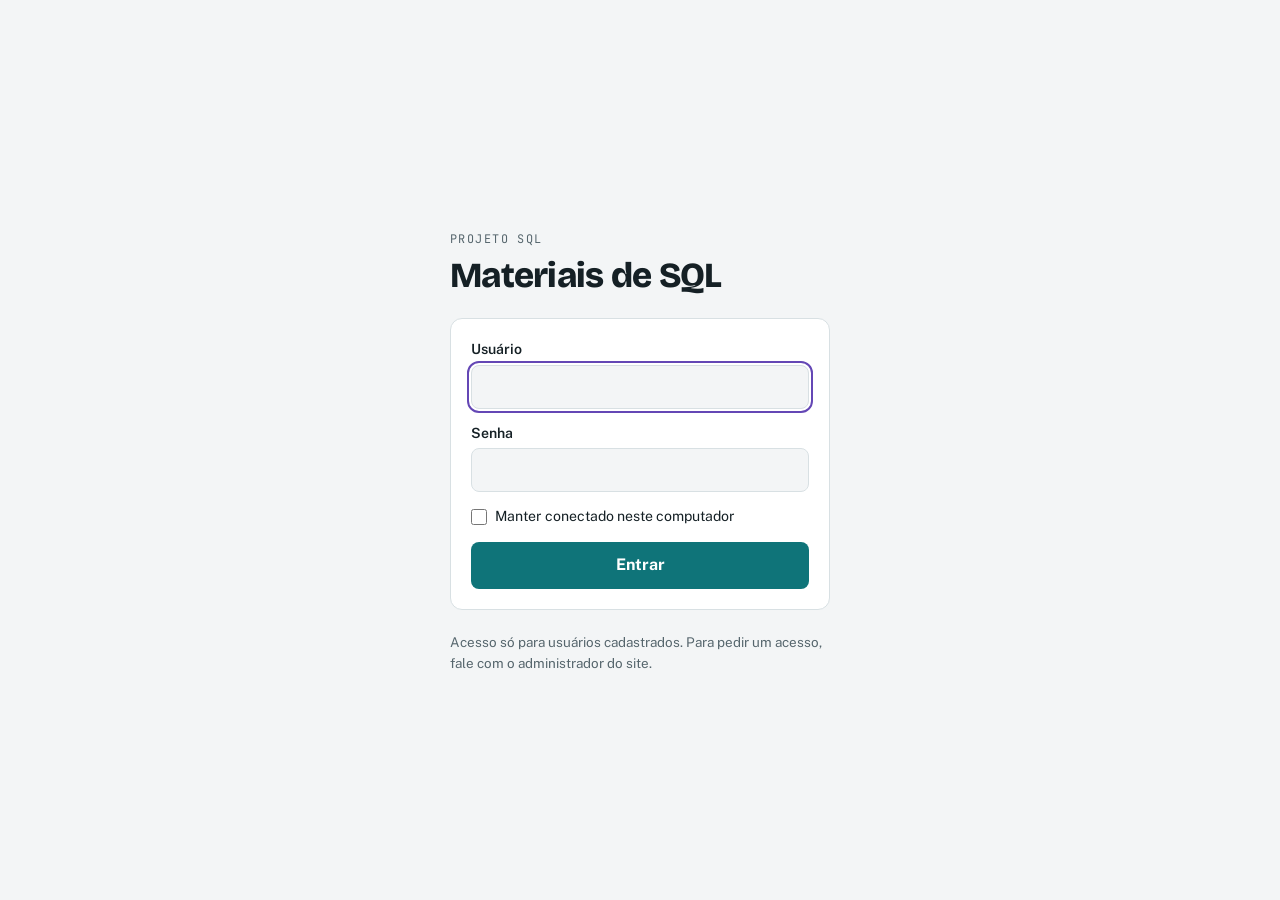
<file: ordem-execucao-sql.html>
<!doctype html>
<html lang="pt-BR">
<head>
<meta charset="utf-8">
<meta name="viewport" content="width=device-width, initial-scale=1">
<meta name="robots" content="noindex">
<title>Materiais de SQL</title>
<style>body{margin:0;min-height:100vh;display:grid;place-items:center;font:15px system-ui,sans-serif;background:#F3F5F6;color:#56666D}@media (prefers-color-scheme:dark){body{background:#0D1315;color:#95A5AB}}</style>
</head>
<body>
<p>Abrindo…</p>
<script id="cofre-dados" type="text/plain">cb125BBGceSPqG0dtjUrSsj1xfGmswySX/xg8FW9LvdWE2KNmMK55p1D33gUaoftX2G8hYCP67WZLf8MNU4CNZiCblvhb+j6+ZWq7bbJG7gU0lhC/w5NDJFMPPOWGZrGnV8qXOvEDypmvIz95RHJgQC9CKlCd4/CJb6rEvU6VZ5SA0pY07Pr1zzE06aPdxVewUhGTjyEBGHmesLLAdnupKZmk9Aiqj5MIdPt9YS7SZ0jhV9Oh4Uruc3KiV/b5jAKv7+1h4Pgga5SMjrdoBg3zQWaa31jIxNrm0c/uw9WfbEK17YWC8+kSXp4QnQv3Lw8UpBr2s+lSXZh/jM7bZbxZHnD43DrvlDAopIgVj6iikROjI04r+AIToN8jnk4klnFGUYcoIF2fg9XAFTxx+d177U4sMC5xYm84BYLRlLsxtiHEtGqQmsuUVS5A/EVCNf2pnSs8ZjimPUd6c4sD4LKb52FWoz1JSxHL2zh1RAw0DgKm97b2RODfOw0sS8cbgwMBAESkyjDRVrvp/bLGNvGHmwHEPav1yVWkW1PZoyPaTA0M6eLtwRS1gl9/vLUGZqC0e6FLBf4hBJnIMoBYzJWTfll3tLqp2/gpSFVKsVHsxicotC2ksHAqPCh4wor/q74tgWWkNDo9OUPQIzxS4V6uIUBv2yMkykv4vgwMfaPuMOKdgdkyCWvBUaIUJdgdgv3zGrG2pBZb41J5pe+S8cvpugWxMyTGN62FOyLD0VBYuzbjvPs6CObP8O6VMvSwFbkWatfd6N0V9LhvAhyR10OKZqcaOmQmrVcFwmGNAk75tYD5zrqCa2Tq7+gMTGH7eZ/rNEZLCiZNngQF1OB/iqlXT7QPiR6oUJ3Lj1nM2FA0gIX9Sh/FJAVw1gVPB6uRsrt8IK77R/ftNf0R8Yv8UeKQ7cynboHf2QGlLsqPqxhdM8M53STAyXF0fIced18MqFn9S9Eime5MmC9+J3yV32uRByjwv8TWDSK+iFZBL3O7VldqdWv5VaeS1nwXPeuX4eA82EiQ/dxqbtGqINAc93CLKVT41VeohELLaUzSsVB71tV6icgFbxLSAKUHuQvU+JTQARsFJpz3KRlIyJZwgWynQWKZgOwuGoZaYQJyZsoUjjdYfiZIDqBY00dM7KqKl8iuC+2R8gWsEwAzPMl18kY7yM20H71EEar65SjDC6fTZkTJk2Mwuw+9BEFBVms9nBOSRBkdjY/9YVgypUNPj8lMe4Tp3om4LY+5GgMuAJfOmaKimztbDb0O6V4S7SqgkDUW8dBfpcJ3EVWVHyE45qmrIbWfOOkwxrqyzpYhMCZJUdEevElaxQDW1PKX3JG4ghXPuxLAMTD8iU/q/7zFc9/ev/MvvO+cQ9X1srHAMACtvDfTXt4EUgihgGiWgBXcphu/ei75NFRJikZ5N91PTQtb3reAFP2V49HsIcSzZ1XdfOdt3qZhx8HmbUqb+HNRL6lyGPo4M7dIAcdQI7x12zjiMAMryV4hfNhplAK46rpFHvcmOcx+FnqqlQBuBMmmP72c8yvHGDTNdnDnefcIGyrZGW7UsOCZJupCAv2JewH4pYzzED/2hJHjP7rTBfv/+B5x8LHzG1n522Qi21BqVEUTsAr33rC11FX6HoD0Q/rUznbjWJUY+q0gRcQJ+OgrEdWHnUzo8lBjP20LuSBWtIHZ0B9KtZW1+0hgfJkp14nWroUiLjUD8BVfrSa3zUaK198DGT48gVZEL9lWJ0uvnWR/SK97D+Xd3xRgu3LFdbJBGSHj4aEeWZag7ZX8tq4dDHnFGSVp/0gcb2jkUaQpGkNzoYR64DrviL1a74sVJCdcLGWoCOqaDkGIeeYCs5unh/YnNt9/5fhh1AXDPVLmBKelLbi+t95o13IdJlGBUb6TyBpEyhyWhxQSZcN+DQcACTdD9yymBHQ7zXdRk7kOnv3SfFk8kEAKc5D/VSlgtxAc8rUWFmf6hbQM6JR+9vW2KkQH8JF2NtB0k5gYIsoIAxYz0YQh949sB2qu7YxwyC71Vwk+1beOuiwnP6DgYWUuuWpW7f6f67Zsx+D23roa40IJBYDsmpUerGZL/+B0lCLICMwtAR1+p9EPqTsuXjjsKmORGCImNvnOP+HdOBKATfTqMJJFViTKj3bwPxfF7rf3JPtr5Qk0OBeSYlsHkzOoK8++Yq8qp/55rWjKnxTmOuWq2OvAqtNoI95iL2wQx2Dz9ZhBVO/TTp0B+B91t6OjT5bFk6DkGFpBqSeCimmaJ8YmS8hLoOcR205ywQ3Ry0sp0zIfrLER8edprsu2at2t/Fg2fdZYG0G4QHzIe1rSI9zou/[base64]/0hmUcYjxyY6e4tVdhQSMB1Bv1v4FCDwaJ0f3jjN+Z5G+Vpb73YmcD0PFj5zZ66JyaxokOWcSJcRhA6zlyqT8PU4OmLmsACxcxa9Cb61jZZdAhzqaz5v52PJeAPu6PjemVMohsJU29ta63osMduoHJUbRAHENszfeuUwEQ/MH6gPJtaHSSz0/qgN9UfKE/3Ntnn/A0Y+OsO7pEEGPMmn74AKsXx/QLRoEL6au7afRgeqaaOF0BU51IEbLfFPITGvyUrp5Js39BT8/gvJfRoqAq9XEDq359gVG8WVQQQ8BvIWk0iOm4qKaTEFGHL0im9HdqdK4FFLZ81wSOCd7KQfLjtb/Y9nD8R7w79eo/q7/[base64]/h5C0LdZ7oJLwuwuPuFxvA0diC7QJvkJKwIxvFJEFYXVIKnlhm1y69cuk3KQFSg5Os3Y6TWHaUysqtSBS0TWn6JH9aC/17yrZWGtRBhQjobYiP+HTNQ8bdF9jK+qFIj0Eu7cjJIc+EBqT/6vZ9b7dmk3uZVtirfDwqCoN+AwJUyZ1iLz24BxhLuXWA3UMdajk6oeFHxlOW7m3kEmdqIVFuLRp69WCZFOuAHxIs9FX/LOR1f+/K9pg7bpd8iokqT/pJyLRZ+UZehNTM2JCkE7XDwH9/PJGrTFFUPD6Wd/OBgpIAOfvV8tlRISMFQblGaQE42x52CBw5ukmr9wl7rWgNZHkpRKdIMi0YTF/VN5u1A4Iag9vHOYpzylwVdH+hS+llsi0ljZxttbxDdMCnRk0h5EM5aUcEXPGC3ImHeQDrgwyBSoHItGOQz4NSUFinjGnCBYY5fPhtR+TtsmnFfGn5Y1eaBcisk5gnZWANl+XAHeHSqCJHnYwfg6fn5RB1iugXKwq9fRJP5e9bZd5eOYfrg9rJUBdEMARrc3/gnxJSTFQqB1thjRjw5WcejmzJXVHpfV/6i1MO//t9byWzOwZAsagdXXvIz4w2F0qcajPfy88S8KJdehdhOfSkhGbgS2TradvESzXdIB/584fKii463uWdyv+acR261gqpMv0BkJ2mQ2xd8nc2/ZiRjm/SW6TXxVa6krT5dKr/zGUXSLLVF7kZHMfLasdSuqcz1XdJSf27ywIM0pk4GxgvTIDbMCfE1ZPYscmwfxmMGb3IF8yTa3rzV4UywwdZiaSzH/4VSkyMCAnk3HXPdYOG4i9fhdwgW03NfI4olwPkNKtBZAjxIYIlzkXbL5OV4rgBtRauMpq37ckk8PyTROil0b++bRAceuYnG1NZzudN+yEIH6fvvCFBds8PJaVNRGm/[base64]/AVPY0WF5Ib4Oy7NmxTkJ1gl0pCa2IiYFEn610vLu/LEIbOl4QHwYQ1GSwPkmIyfvhLyRp6zzIsTmLvKcXPb9jpPyF7wR9Sqz57CrSgv/+MxbP8wiGIISzPL52j7bEa0eYJpPI0UEA8rvEWBFkoFY2zpgUgihmcwBWmY4xWE9ni/VAe3OWseut5TTIw9yv8nqS25RNC0V6c3PZ6EvkbGeDFMfBUJF9AzitSoOX2vOJs4jzG390cy3hWjMFTixRZKLYYAmSKzWSAd+UjTfLoKhWHDjlj2KV/DLWlNnQn0FNQeupG7T1wcE6V02EJEscEvj+bbw50PkxRZES0ig4SeMUJAdjeKH14xFmC1Iyja9dvlfbJDP6cf1IrK6Th23Qj/L6j8Sb3g57VICEpSluEg9TMPCjaSw3O0CYmBNDq48m/g1fzcsbQvga476Jd+9nawVj7Gb8rPTBtJka0aU/BWzA42KZhZ1DVziCy2+xyeOzAXraosO/ntj3EhwmaVF86aLwdJ1iDZHAkjmMyrxVvOgMYLl7EbAi/XUo3dm2lGsgTkFthScRrC/HAUrCiCg8E31Nj+cp4IpGMpIHOD4vR5ImV0CulwRxGc5mClyQXtNixKay2rVQvL1G8PLkLo+oTkSCk8uJS975VhK07UDJnILsLEYyv4AJvUX8Ceq/3eaSy25+VZ9HHfcU8/MlN7P2O+Pwr4pKLGft6sOHTfrJhWIP1z0JmwWxBjGrWZTMPGeUz3eSERkmxH9R2a4oeF0Qia/WoPQfQa+i3z6wh2hv83sZjEBubX5F9OS39gedlS+PetHHc8/M371OcYKJThPxr1mBxLe9SRO304u6+qhS+mV8nmaTIFkqOnHvJFuIEmvMIkMv92E2pFjNXEaB2UHtkouFytL8KlzocI+UWZp7aXiimJXT+0W0K5A/wqBne0GJFRh2S3srU/P+rQ4i05b1NHnf6WlFvJ4Pv+R+usdf8VwZh4nABVnJcAam4PhbrmAULZSAWutRssDbgx1KTbw7ycvUBQGK5+ZylGwj+3Xc+UUQGjZV7jMHxyOWZQ7PRe4kG2qEWdm27mHNI15P0MdcBQdRVFMsyaJ0/ypHAO7PiFP7IbNVFjs7R2pZBh3nLkekccpHUqUwCTCDMDuAf4AC9c67bb9lXUfXZKcOwRfaku32vFKlMK+/dWIF/757IegrtTtkX4CmEF2TR6oUAp+ilTFvjujc1vIjeU5ZSxWip3/DZPddKZNJWo8hJv/ojW+/hkVEf1/mtmPRy+wuEhRJPgru7kfwM3jLhjQSlLmxf6/QzxkaXzQxFgKbQODr7FOmyQo+TuoU4hO5trWBrn3x8EwXD/eC57cUswqslG3IY3U9WWuO5B1T2OqpNHprk69qbdF3/z4keYYWzPiGXFlMMaEpVpXJGx2PV0Ju2AkoxwinNV8zaKytju09TOFDM/Awh9NJiW4rqTN3Y+VtHm8DoW/MTabhXNKOaWMlmURldC/hs3Oey8PhMtT7hHLweb/4lDBLFIiyMVpcd0BVFvg5dS390trmZyKJTf6GCa9KaD428DlsNiHrrsMdPUlG5VnwTg1xKWY97lggahR0eIu77tODgEp2NCZ/26a4eJJ74GgWtFVIIVDza9WlXEZOnyiFgMdH+zGdyGzOyjAMPkQlyehhQTJd9uAsC8qvbCnhfHH7UOTm8ZO8AVUgFYAbBR84wjrumNNJkgbCZSGpG2Q1+Y2E+ZRrW7BGkovKvkz7xTkiNRm3k5UkcoFx/HfL8awiAkW81NRmwUMWJbQyv47i9MqTMS+qU1N9KG64zOrk7sQ2z2JWw+ngGYsXLrm+THBQJw4/XhdX6GJsmf8Vwxb+HBBc707YOIRe89ApIE7tRMZ3TIRSX+C0LdyH68iW0x8WWpY8SKqsoRUauODZ1tlTReNNpVAGbsCMh1D7qmkiwU5suYT4ZmqehPY9L0A0fgW/J/17FhT7aWMe8yL6zfu8of4CgJ5GT9BXnhPRJ336xl4CCLNtdaDa1iqOAXCtea/PfBnv7fh83T0phA3f805RNXcj3uLTKwUTGyNo7IMwDBjRRn26cxjTo7MHu4vGQp+Sxy8XxrpMgbzaPwAnshPDk//K9uPq0dS1Dozs2lGBxRJeVtAnFR3cmJzOnBoIFY4eUQSQige21AfU4PgN6xQyoR7qDLCxZwv7V8Ec5uh79zWpsRhdD+T6tYMYuCIpOOFc/RSIlkkokN2laHx0I85c+xhwK/s+8WyknDkcxxBAI/eEB6lV3RoC218Py7MVlQpG3cM4fDwn/NQZ+mUR3c2Vejf2+cd30T7irM8A8k60xqCI2apZSgQdgTqiBvbz1wYkWyr84su+41sx18TMKuBd3Huk6O0FISKRLvkn7H65oymCN0GJcF7y5QwE+OaTUOBNQZFzRzRe8cAmaJUEkowPIDT1/yfpt7MyeJ6X3EikdhfjA81EdrcW83Gi8SqjJ5DhcKWIbMM7Js/CO/ZBMSDrOryvo/6TRoeFN8WlpyWU2Khg3eFanp+E7Jd4wQLL1y0GsN3kCjR7cZWvdY2QJKCB7jSUaacEBKJoumDZjjKzXbS+h3ZzuLhzc8bqdXmcPydABzcDmHFCWsXK8hfQUmBBbGbFLoGb/p34e7C3mB6qz+YaEt3JUKJe2Ynx9H/UDc5DVNgbDOEm2oeLNw8MatZiLWzAffeeCSDA0jd34eon78iPw7npvE2fYfMmRgKUoL4uVffT8xcH1syXK237ZwbdT9m1nW6rgwWhG8bwBganVPBNI0mGKNznrBXbZuBS7Wm++P+5UwUDeTKogaJNLUfXj84vGaJLpKCWPa377pexcxJuHqHfHFXqh9V8/7wYYh82DWeyJiUSIcrnTcXPSRWjCA40+3ukBF+x4jffnuw+IoZ18L62iffio6d1RAs5ktaOasvUOirHZ4gxuSVCO9W3O05i2+qdtDRhoQT2dqvczsmgqTeo8+i4D8jzG8AjuMaXzd/lcEB0gq+37BBhfnDDZ4WF0/Mv1Z7XP5czL6kyDMyYtfY+AyIAhtduzt4YRfMtDHtbgh2Umkp/q0IQ3K6BP3Bipo5NeYdf6kl99euTLYFYu+6k672jqj/ayc5LWWo5QMGJPTKjEQnTKU1X2vDQToWibTQpEKAiPeo4t5+I5fwWHbip+99zpxpfbga1UOIzRx2KLntoWNmT0IxkW/2a4Z0PdKAuEoqLFUcUgzYYP+89ksoYJCClLFWyhqeN+LsVPQEUFQ9h4D1C3TOZmwaiPxBV3jkHbVML2B6DVe36JapVuYHjbQi2b1nWIyWYPqcfh90MQ8N/[base64]/ClO1ow0OJ2KjFJ7NTviQDEZbZ0gH5yAWuslYdxJKPNpydKzXq6EZzw6VsOBn51N+kGzQGh0I2HremRF2jWwYBg6u0MrZdfEvVZlCCyK5mD7AJvq/QhZAvasywP4LTKiOOVOF/FY+NBfRqeyxx5yCoG6DdI7+XCnU7GFCIlUEMgdv27NOZr4Fj8kULxqu5ExxzKUXxGZSDoYCACJZGQ2V4emOJfrZz5CBozwtTgbLOCC1x7H6tPc/pcQ943+61cLKmHIQcmzDdFj3pBKLuna2w3AA2TQmcVZzRkwq3U1b3r2GmgCN6ZL/[base64]/jP3vhJ+LkrsSih68dP/U+2ZjU0fdTP/MimJcH//BlN8Hy1hXEsK5aDTXcDKDI3IaBUKvem9lvmO9T0bLEgypxp58lw0GTkcD1ORRvpJDpHG0Lz56oAEtw5FYXsgojDI9EeOsJtCWqy2fshSujeE3+G3gXWq5HnBDFpDw4XRekKNoWy53GIhDWuA8pzHRfD4Ub5Q7r/Qkt3fxOYdUC0vTqtcBWAdCJeHzb9NFJ1jKwsnS/m+MbeYy23dWjRG+Dxtl8wyrs9ig6T1srmL6I8907bd8bzem/OYTVzVomZ/WmITzEQioQiofBevvzHXIEemgxfPXaWns+hwJMehL9nYXN7/HR6e8jqAGEKG3EzjFKadPthd/FKt/J0d5lF2p2eTnSmhPlovRraZCednbVM4Y3vhp8+1RgzaCGyB+hbS/IKdojr8ii/x/Hkj650gDOfZ6CoH1wREXpxFrog/xi+POkezOX+o1gK42SQicjoip7nkuWsz7zP2CX5O+9YTQJQ5+Pb+1L3p5I7qt2TZ/rDZ1vhs00qPFkKkP2Aa58szBiQkJuXL2M3oQsClfCYlSJFQScFjEDheKI/uDw3kziry+HIB+HD6xRJNBKHM7XnV5jrQhPPuiASV/pD4dZj5EdI6W0Mf/q5Cg+Q4vK5yBBdNm/[base64]//bOnLbruS4YM91uLCOwyy9hMTGBE6M4KswBPxdCeRuDDbN9vuf6KrcqImz1gaGPxEdtMUQ53RNWDcXTNhiQffCyBpWVDQLNR0cGyXfJTvccoploGhnqtCZ/VDw1Rzp7alU5fHvAn8VtVkwhukgYCkcYIqoX6lGe/s2rNYEtYneyjMb3zy7RGaP1PcFHqmzdu7y851jDjeKdjHaaNeEp7CVTVvqd15LiM09KEi0+HaRy0YIlwOiMBupGJFZBzpLHMrq0IdFlF/H1J4TCS5L8bb7rw5/4U541VKTXdvaYi0dj95jEJNotvXtO5i/rkR3IgbBsO8oz6RN+VmldafSmszla/723eu+52ue8fLL5Uu6/PsItVYcE4VzKOm1swiFyX1uDvoicBQjtgCjLBSCswP8IENvOrrH+3N8991kKm0bHj538MRw22WEyNeNVebOyQg0oqE9om4Wjdrs21MsLjIFZZxPxW9pH4CEvINWPRO/HYtwdME6w3ai81tTSAhthaVU/4WE2V7FVYzJZpY91BatRBUcQoS+UK8GgPIAR4qNvO+tubKr6J5d+cfzSD+hpEegnexspwy2exj19SnsPQr1F7IiwFvudnrwdsp77efNFbEOVLEr3zlcOZqH+/XvXxc7ynyP3hzHB9YMA44jrAgEe5LPEAAH3yp1bF66E4AWhZa8R3jVB47Glhq4UJ6bQ/PLG4VuVbzzR87lAmTvW6PVFo5kRZxIByATlPBlLjpOSiXwPfy6fR1GVQo/vdxbwo5CQnndRHuNCJkNdlee2HcRiAFDklJkgBxJ8U1FVnh3kmY4AT8YH4tQM3HpAj1lovkkfyL3TklRu+i0qTDnStMP+1qe6b3reCouXvA9w9flyoLjzLBZvU3smdVvISaKrQ9m8ZbcMsSlkLn/[base64]/O9Lc+I2lfAmd36BqQkFWDQL6Yw5WgxZhA+FImOer7tTrPIkhClYyb41ZyQToMUICo9WBNV9oE2DaWC16uQFifEWGs0yG9LUvUw7u8mfkO9GLz4/klE5YSJL71uk81/OAlIyGlgx5B85LzuNZ2cznYpIhet71cFshDcl00mLwarbxq58CoygVe4hzQ0EEje4BNzf8v+9pCvXnVI4/5og/eKp79SK25LTAl8ePA3adKhiRr7rjYMHkgnRDSJd9FrZtrAYOm+3fnNXTlfdF4gnwFaoxqwUkjOXyYdiuqQ2W26ptKhguIN0leq0Mbxk9PYvmb553FvWUqka9nI0K+d9Z/zi0mPpu0M3zwG86hnJNQbqHN+JjdaVUv9vpAPqd7VKbG3fo+zri0v63Tnl1EVDvQopfFu56GVwA7cbk8Ywvzv4p5Gpl0UBr4afzden9FONgcfk745/B0Zu52yJaJLXcJQERLdgsqIZrKqMMkoBlP0i3+T9Tlv+TVr4aP5awthKFIbWMzDCQq8l00EkJtXiH0lmClJRIUcM3/AaG3UFUeZo37puFLH/7D6zMGvz8eNgIfXWhGmDNSa2tArwve4Py9ag/tFmaqXvHtq5Fe/BnM4ViCJ7vb7Z6WdRVYLbwH8B0R8EqCETnl8dFlQH/h2cJOeC993c1XZUvmoKm2jMzlgvMiD8suBSiLGaMhrEmfDjcX5STZKVqNTnsqrquo6CESRD1dqpZpqbttX4Fg4H6yo2QvNdG4UVU3XMPiMeOE4pKG6iwi9FyhOqZrxoKY7M2CZIeLeAVG5l8v4vd9Yo+r7bRgRDXRTu09LKGcS7oTTLS42SVD/w3un6tvs6nqNii1k5aoNxnqs7GWDAIQ+0u8t74nzJ1oHycKxMwEADmunGmtuLP+M/y2DS+Y2VqdKqB0DnaTDOOY6cGMB2nSFKkC3keamI1Q2Sptwf/oI7Nqnx1Su3eGo0L1tsGvUUb9n5J/18pqs1f+0O7ZW9KwGGp/wLlKTqgIxT3nntcP59KRdYQXENug/eMPyfN/myyEztRbl45q2m83ydj50IfQCgmjjdyvbFBxfIAKGh6tGi6lBw8/voXfqV2jMwYPgtYG3La9WdIYFxIXAkicGqNVeqspQgE5hAE4i9ID6S3+rjtK/ydLPlAfocRmQKu/WgQIkGRVHlD1g8cN434mSkKnjJEBYNvCeXg6mnNKCuY8gd1vM1DC6WYgjUoMr2TwAYOYtuzaD1nPpTeJCVqRGFG9HGwvSHtn2qVZvhfgd5ke4dH+eaPvAPS7kVlt7TF8KQoUMhDFvafeEjLOm1+dFRgZF5W/BhTXjS3eBc46AXbO04HYvH86Wd+3UVOkDmXsU8ay3IHyaRa2H0YEB+BcW21EyNoDbRkKF//vvWlL6tI3t/Rie2OH0NLr3mDuT0YHq0dR0UIiIYO9rOgsaWl1MRsMab6lfWGaoUzrEoldISkEFt0izEZHijUYjnvYJkc/7BTTgGeTAG6d2EQfF4ebdrgnBDZPdC0nJZ9TpfmHL0U/bxuVGwiSpoGW76HpvzsPatwZcb8pnrhxMOMI8mTpajzQ7ng+QxoWLruhT9ZFxnYp8pRx0u+RgqAdSOmTtfEIni3TFMokel95/N/[base64]/HNKSbnSlefdd0cT/ObIiOjdgJP0TqwHoDmzmeQ64OpULGWYQVCVC673fdG+c3WktFx4AdGKWGqWvkwTjEK/UqD6GuX98i7T6F2az9ye+Gik+fmvuIF0i/DkwIHpKTLSlcm3x0cOfJFx8SN3XxTTB/D9LIuF+N5LjQ4VLv2UHleoIE6fbdBqH3L9oxMsde/odOyF8O7LCSg+TkNTBDbzOJ0B/4xxdFh3AXwNSMB2xBKdAW6v7iGILqsgPdyZKmmvr0rkrCIF8Ou9PD3944NwW+p0UalDsShIpZqdnnOHmIJgqqpAzCBBPj8GISO+BALnEwP20HnOsY5yyYxKdj37a84tbIU4edFl135zOt/[base64]/+DGeR8XrIKU+A+03DHrytIkYkeqhespBP9hWhlv1zkQAgIBmzCUBKo+OAY+S9j+8dIC/wHeeLGSJQkZlrTli/WlpPwG7OTkWd/XKMG3Zi5KRjHaqkFm6yEwDvJR+FiNTcU3QAwiRbFMS+vVe0NOV1XwmCHJewsbsb7vPgOyjMwdX2kw56DJhPjVHdqZO9ECdrQbHYBthLOaz+UUp/Tz37WCWYQ4hxgdnRZ+dTWxFwKHBc67VEW3Gh0wDDP5mF4DiAdSwccpgB92h4cHjqCmCbEQLwKQx5vzDIUdSu85wCjZUXZJXDMTGSLLmOvEoNxEIF0/CKWEy+CbA0rfZFPtFS/CheJ4JsbGupEh/8r8wFvW99OVUoTL14Wx+6d0V3Pu1JZ209uYjXI8V5WXCl+otMRsvAqZ8GcDPBd/QWiwdr82Z5geERFv72vOI75/4O6PDHCkh+nOHf3qUC2tDVcRGw3KaxeIQzvC56wQRTdcxj8CAruobDrS8AcM3LCP4tHupemjsj4pYeuPaP+Wb1g0cj5xLXYO6ibjE3jfDUE+yriHSkthMM/NiR6DFl2VxhKUIdawxu8EwH9CKxmm+OJxp6vuxbKEd3dbm+dz4TEAtuzCmoazNsxBbCkv9V4E4vE38t2+OX5yktb0qhS9AlFIhrRlEHh3u8io1TS2PE5Zt+nEeRMbjZ1dbwHnptIIg4jiriB0V7Ak+H1vtOJrIzChLphZLJIb0Wk/[base64]/OVfnW4sSgb4OOkt9t2nRNjmmECFt47vKoJBsYkYQ+orWZooavkX3xAVb2+AovlxH8x2ks7WmpKym/Jgz+Juo1qlQaegDPgUy/oylRYnM4iG61lsRvPtVBhIanwL7ePE9s71jyzR284eRbWKiJUQ8Z4I7bolZ57s1hR+m1Ej8Y3V+iuGkd2+5iDO0lsSwtZUGPAhJ2pdJz8XDe3YVp/z9JdjYDvVkaH6CRQJJSorycj2Qz+g+/aXCb6uYJR/7feoi8FQakNO6x8RjRFWLH9uPHRt6r3MRqHVkN7Eg5oqdPvMHzni8JuXNoiij+IiEu3vimHcCiu9Avbx/Upbc7rOzzfQlkCrUetSw+cJosVtRU/0rTYves+mr6YutF/mV7eRuZE7jAM6odDa40Iuvsqx63Ehl62wG24h82yQnxdalC+avU1+RbDx2FKqJi5r1u5I3/z1zfqotpvH9iZ2YGYTLu9RHWlrRV/fK0jLGt9F1U4zhee1ddO6CDFcKHMRsEqQasjmDXS7DIQaeHrewZE+iB5+IJFnMMT+P8ftdlBxZPvpNM4LPgfYWTLXdLo2kfnmY78a3UowrM11VvQ3RfVNzyo7eVZC95M5cimt1dflmA7Bmwpld7629cPnu6FPLUCDC40pZYyua8pIi2QHb9ySOmZ/2cljl1gnOFcfYL6w/QP5O71SIL8czsR/[base64]/gvBqwZrrU1ETZxpVpQ9/oGHFQvsk3FJhSEZZf/TbuhOPbftzP+6HU+LNo39+WuQVhwaMu/y+AOuRCAk7DiluGyQ5iXHkvI5FThAab9ngkSxsCr0ttj8TpxkClgfrggWlIRQMmEGwn+PQm+nskV5ypXoWy4JFN/2typeeVw/0153cDqismF3A++1r6W19//5XTWuC6H6M8ryPQNERppFF28ONY0YAcP1xf4ZlfEBT5ubZUsUxy5vDObZgrr2lambOkHKDUgG+h8ZDmY/UHTzrO9bBVZEZYqq9XesdRfTr/5Msl1g5LGDatvdQWnXULKGD/0gnI9TJ6MPmr+GJ+NSxelBC8WLybwDO8EVgg0qZcNP9bU/dbNuXBPXVYjvZF9YLyRiPz5x7RuiDTmq/QwDxU+yGZYPGEkLaNVyGxyYOfabjyDiOZslJhXbqtxnMA9ChePR2/Qj7rp54FlVApt5rhh89b9MYB7cj79QkqH5VNHDWGyCkn0pfPpOgCCT8861Z5t5Ywy6GwUrtvTv5WreNH7mdH9NVyaCiXp20BxCc+z9gQ91JvmmmCAAbkc+c5H4M5HMB0U28BnyyWrj1/Z1AbkNzK/v6vv9IQJccq7HjcwSRhpRGPk767SM3/KEbHcCWeOsmIFG4dXSYDgnkaa5M45Ipd8f58mBDe11cPsbxEwDxn0Dg6hE2yJWNOozGqsc01ZnMO1MQH74k39fuqRy992NtwtegplHfn8q1aeHQzuZKUpuOvA6x9M7OmujUhNWuUJOduGx6ob+MRHHBD/ldiLmyt5tGkdLTxjbegE0FzZvRlGkoce9tNVXoR6Tv1jPWm9iZC/QjycSwsbenMjQd7anlKM/MsHp8dCBrBe1uFtJigmvG4eQwpZqDDp/wvCXRXjgmGBqKLzDR5VlDfDIDKk2bV0IJxebji+I7z+k7pvb8lGDxsG0yH3ONk3z2NC6+RzyRyAO8FTGvxqZ2gw7XnDKM9BGM3E/ka7xM+aUnxaFWXchbUqTMAcZF2rHM6VXvSxCLVHSdVfjqn46rQAKgcR9V2LWOGRm8Frzsp7m9U7Dnz207+cyey6WOJ/sbenZJcPVuLAYoJW0ACGDycljWtQkBbMAN4PwxMTSxi3fqLTRaSXwq4AbDD7pV0ujfI0iT6hLB3rUrw1hi+Iix/[base64]/xx9oq4hiXIlJfN5uv26kBg2xAjK8jHV2wLlGpXX66uSGjpbeeGqWpXATnfrlutRytS1zG+jecpujt/ZHWjIgUa5h0tif4WscSnHLvZu0M+pVXteyBAtyuGH2AbtLSd/uHsgiIMUVuVVjzvrrHvdKnB5mBxPW//s4AyowJWCIKl4uE6dCmwuVOzASgeO//wknRj2EkBysys8TqbyJ+ndbii86znWVGeKytsGACQiT7UfMPOjwUYEvbegM9klN7d1vf2QxCKh0gTrH44ZwSRuAEqs+2dUZs+/+qbjVAA2Sk0Lo6xvxej9yeRqAfjGTCf6ETfnbXkIQk7vAwYk79reU/NCqy+YGsvRL8sC9C9bqjkX/[base64]/6Le3Hzo91YhcXqWHVBvUVmSqBliOETA3UyJN4jS+WF4JScVH4dd3145D5bOmAzk4GIuuMBre4tAEsudjdIDuPJDa/iselc142a5jjVR4KklW9IR6c4yo9d9Hze2OY6xsQVvtSbnXHCn6BSqiz8ZbITGhO7xHFXl6fyH0LWLohwEL1WlDxD7QVUNyQ5Zqln3cgJgby9T09xfjqqEJxFyWso4fW5056BLTkYt+9R9ePQ/NAmEMklrG+hkXBk3Zw57UZYvPCfScK8Hle/eo1rx14318QcvrfLMlsPA2Ktk5Cc6ryBjJ3FRtzguZmlQRAfwkVh0tbTlX9eWEsrqIK3ibLKhoOP1ApYkJYahLNaMqrQ7lzWkjAqcQyCRdwKXXuSXr6XL10aoeNUk4MpXM5g5c2iOV1M8f2PlTprwExxQeRcFVs9ztcOUFHFwcV477gf/KJ76rZSqupvlWDkDvJYxrfk+E4SWzGcwlsCKaQ7wSxikSalodV7PepxxkxKSVIGCvjMe/x1gMtbTSMnRGfdj93HwK2IShDH+/RaFVagmlsQAFrz3UV6i9qWJ3uJDroofCeX61BaTJRhmhm5BbC9d1Yq1kyhn6UXvbD0iWoUWXs0Vdm6XiVsTuMMU002pOnS0yGR1VF4DGFpScorowE56wkyGp4Uaf5fbTRIHznWV8TsOgOgGRlhPGlHm8x0SAMVDG/snMdud0TLXQhX7m4Cn4jsuOURrxOulJmAlSvsKXJP36uhO0el8uweu2D2PXuhc8vGr6c9F09dcmMBkoHEjTRu+MiC7yiCvl0HBsCRAg5PrenCu1o7awtmU6abt06OEH9L8ac8xw/6wnm8LUmq1eXcI2PHkGsjXVb0AaBr22jzPGsDyk5wmfkIJDmNutAHqHum6I/LLd5OqtLrug/KV//KepqKSE5f7vykJBBkNva99WJrj92ltl9UMc5KW10zFMZnxaqpfh0zuumkDFhVsptLx8d3BUYgpndcKpDcByeSCajGo+ykJTIJvtr96s/Zt6Gt1SVqppJTaJbV9mN1GXikTzf4xv9DJClChsrKDJEz27kyu2EQc8dIXCY0JriDuF03pnWK5nusAxXVJSbrlHG6EtkPX84gjnL+GT33iCEB+/ucUUBCCwUVVNIDA1awy7kFf+Tv1p6kTp0R/bJyMF9Lej8I4bB52rZMGHvV2WI6rpFaBkRZI/CpaAziMbH6BlIKgAzJgIJnfQlUJ0aHWDyoUJOcd+ul+40qclUYaWHWhdv24ZuFk5n1/ebE36apGwqDHBJoHAaGRLivAVQKkNUjJYL5k5AWFUYosdQVG0j36ToIU/x1NcfIjsEnLJn/AAf0KGzXN9P24F8ReMGkHa7z7mZHflIoK6Ke2MIM0SHV/NRuxNUIJ6/SvG4zeeg3fe83WHgFROElH3Z5qVYFzHLruRkFV4K3dXEzSEnJAKOhrA0VVTKiWypfoqgkk74xrnsEUs7ygf0/boVgYLZe38ACsflDJwuzF7CkjxXtQmKOeiKN68VAreAfTJYpWWvnWLZM9GpeBSjF0ASGRsKDLcEsAx84lbOIbxGQUznFyeO8MoUnNMWo2smz4hw6+cmbdci9TmkirwP/kqf3L5uiQR7wJXi+OLzOd0bkDCf3g5EbLah4VGBXS/aXv1+WzNazMyo6l+zNOTdO9m8S+8aoVqU8T2u09aAvqxbiC8ZGmA8LZe6KtWDuzRL9vKEZhJWRT8FD+ywHyI8oQFkDQbR0DokBK3PPvODCj4kID3BP+vpkIfiCSjzXg1bv78/TmZrJmFqAbJwsSYLuh/APyA7U8274iV4okrOOVzbhLGFwpvV02gGaguhnFxmFIVrYNwJ+/LGgtcOBxUzfHkLNh6Fst7FAuDwlMpmaDFAn1R1Cab4v558GPpDRMpy1hg76xbFBj6ciX/XyfnCOXNrbmJ+HeDD2wDJx5orBSFF0X09i02msLNI+y6gs/5Gbc5H/[base64]/f+BWI1cQ/E5Zc/oeX8y8GJZsLtRWAQPHs1BkD0Zyhw3upQmAPn3kqz4MxI6Mti8ZXUHEZ65t+Q/XMNDc7pxH3tzHl2ZC7npf+uowAd1ZQKXAme8hAAscf5+Sqxoqt6CxFwV6oro2SidyYKy7zXJmrrk8luNYYWehKu/046qLQwMzWU+ygMM8eVO275rn4ro9qlqbduKaU+sW1mRacqD7WV1wZ2w3GUTrmG89REg3ijVs6Vd1y3NSNKrEEQYBIiPTPbFbsJai69i5wM6aR5EWDAn6TSyjc+Z36YxuHmRU61fwgyBo3SkV4sn+PbUB3HxMYpUE7iDGoXTsey1we5/kmaY9FReE+v3FDLl5fQnP1yMXFyWQXZzqtXMde+k05Ge4HxVbzRRHSQvLMBazX5663G/RwUjePGbEmR65gEactuKAARrgVHqFhHqU5NLHJ1AwrMlm2jeY/BesiRDHDkDAKrZ3hzAqNq1laWIKz0DgSHZQLZQRgBm6rJM36WoGNMk4aAWODqA3LI7ulCeS/QeNDOxFseZnjo1WUgHzvO5bDjT+F67xLn5fYSCo8VxMjX+PdErOlAq3B9SIr3IYf8WUHTJ2j3Tn3Csu/ye1TTNgIE/gC42pkxAojAcrUjJucOje+loWsuWpU6DBtk8k28fyHJhea1U+X2GU24jG2m5JZTx090XJOcyFZ+KQ/[base64]/pUXCTpCvvxznA0Oj86+upPgENhadW0KPX2uP4QG1Pd5k3QYN0x8qymfkVq0GFOGLGtqURbspWaHrrmpbrIyr0wBycE8Y6p7WYYgvEn5vNHOFnp1aPpVTNO76/wssNLBiCUZGAU8zrpVHebpfOpOsDTpZOMkyAcp6oo4dR+kDMIqV/b8BOX99fARZi2U36tnt6Qnfu0qT4+2d4Cb1oVoxFlFiNMcyn0Zv9ddzYiHLQY0KKRRV4+OEmsZSQY6iGeYbcSJQ/vDNN/3h7L45yLnvLM4nBjgjowGz7vUXslM8SJ/zY0DEBpVW3n4+LH3HdUEKfFTimRxQ8e4HFBxn6G4GvzSJUg3QbT9bPO8U5yNRgfRR62920w6nA3hR+uihlO44t4+1GtPxk9wtIGcKwEWkdD5LV7JwjlzqsvqZh74TK8JrBEXz1I5FdmuA7NeRY2ONoZrxiEPlFjurq7dppQO5Q8Hs6UtOMO/Vjq1X3d8KFOFlJmhu6ehs/EDXTN5N05NaHrBeXmR8aVSw5X5yUvdqT7EDIGsV04DAQFx6CyuNHoqzdrqsQ3Nb8Ft6tbZmmLvqztZv+Fr4wrUXSC5UjG4oEXkPCGj03y2vN7kWafQw9An5unOtcot6W35iBVwgjAvmHLM+DA85ovNcve6yHi6nCsUPfcXBCejy2Lb/aObZhv6tqzRLsfCdkN86n4Fmtb9nCWfvW0Z6GblZD/I64w8Sbb3wCZqTmf38dR01OSp6c8wv1MonVGtH4n1tlO6i93qZyxGm2HUN+M+b7EMxZg6HfjMl6DbhrVqPlWjzGvzOUIk2++vZhRuoTA9F0mDRWz/zFQ7IiuG0lpthVAeo4I3e1+leC5e3NXAjxngZ/FGWy2HlkgogjGvhX0eXvEKCBhitjqweuuiiYmCE7EVue0wHNNCZBiWiC819SLntbphzckSagaXw4Thzby9uVH/I1DzIaUfydMXjeQnSR4yb8AdNXxh3Y50hIg2+glt+WlUC0SiHHeVFN53mwSdRMWQiFvBT2w8blmUBCUQKNv86SNVhxUerG09r/NIYUvxQaKeivb0uv7gwy39Fp/p6fcBPx07yH7Yt2XV1VHwQ4XeqjIWcZcqpWLy1j6gAycj+gy3o2zpVw0AQ2dc2P7YBQWOsCzVo87JzHwXI+2xH4FevDk8/dnpZ+T7gBPA7+1bwSSpEtfX1ZhzL95CELi/z/yW13TKPQ7hjKqlsDEk7BQ8D8njWdWatS645E+vkWqIrehh0pTRb4tUbs4Dfjkfu2BuU8Qm6f/D1n3c+sjQilr5qrDGNZGQwUZqOyzE76ZN7hhWCcpm/xVXc5yvlHIMjEDQjFDzGhsitEWSCO0a5GjX+glkLOREXkuIPi5kRdu1lg0F6+z/fj8M3F8ioZ90zuwoyblqgGT2uCaJufaB4R5imCOEhv74YphTFhELkzfx82RJ+UzIKN4SEjl/zEDIJKGIeynGhU36d4FqNA4mmqDreloeiCRc0QM5mkucjPDFvdCb8bojOyKDbHQwXq9amVZzYGhgBxLroTrfe0nQmntfAS3m0pwGrYcNgyV5pKNDbSjR4Z0LrXLfo0j6eQ7y4wP5Knb4/WTSDdUAhbSFqYVQsFS2Ks2ixTpEqCujlJpNlsyWmVwzz5dz15PUl1T8BTg2zBXkfgdt+VhGvCc3IvTBFRdkGZmQT0/aXY4NunU/8UDrSsQP7PU1dVDcAzik8KHn3qgMaukSvFyknCqdrUUVwXXfxwb2oQvURL4YHAeijazAeeDqOuvNpvMPHHaOGMGF6A0L71uTuR0i3ZTh/xwaD1s0sg0L1fy8gdppAkzdMqE39SUZ7X/[base64]/BPsPOojgpxlL7zxwiiqh+uEnf+RyJ91wztJ3IT5OGG3Ox3j1fWMD7rgwevKe6gfIDnccun96SqExRPAc6hdy/BJ73t/pggk4ycIsv1TaFxcZJjjrEziAXK5x3D3nm8tzw5hVJDtAaKO8btBaQy/mrdzXefYGa+lR9Dnun//9T+UENKeOg2SRG+/U28LiqribjZ68RfwbSePsw4eCq4uFStzn5JDlgBdwEGSVz1u9Y3ueKovX+Xcn172c89QKR7XYJiYWFKl0VsjoQlFkBbz2IGOEgzznMsWy6epdMXUnbIRUMR2AVWQ0N9eTZQrHopIWxUR+Bf3mPhtUq5MeQ94VZVm6/eOYpj+MJEInpZ3iOOTY/Op+3MRsNsiHt8AmvlIeidMIFEyAnIMJJ9qPneo+HCwGBoUgOpxuaallzTyF0qD7pLOiAR2U6kgiZsWnDBwLRiISeG/rthh9zeZGIk3veA0qmGjem87l7HDpUmYCTcOB4jn1RNlL6gZGDM7bgRIeAp+pmS4CGdkB7UAC/thtp/KMy9xBKimezZ+u882pO1XVQcmk5YFXsvBZNaHJNXl8gUknmM3T2wqE9x95fIbwHPKGTGpQLOKPiTbDr7ryJp/QxMHFxyA5uhquQrt2syIdvwU5nwrYm8ahFQjTwHfW7F2fsGQ3Np8XsJI2tr8/[base64]/cYHmhKa9wacwA1UwuBAGDf28leNsBdxo5kKjIf9IDg0+BzBzKLD0YjG7QwHPLNs/P06Pk4hIx/gfIGPcAjqhVo1Z5fHYi9MCp6zjCIQg70C1ncXc6kHNaBXz4WpBYMyY/NvZfcMV3HuCdx+iAzq+bJKNZJyPY2XGmBvzeHzXqjWtdiVwbCmnKz7FAEFjvvMdc4o4mM77p1wk+YY1Qty4SpyGrmFWxaDtq5qDLLJDYL8bX6ybVGIu6CDaSoSobBNMxEdLWjy25/4fdIconWiG1QGaQGVBdYvKv/WB0sU5D5IPyDy/JeIgRi4VQ0aG1IZj6cY77LHz7W2bJq54AVcoYtQmkIim2iD9v92AK/h4G1wMrtaV0N/BkFszp56L1RjrTb+fy+tFvP4jt4VRjraY6pvLSb4vUHHY/MN9QKKLL9AxEvCbKa7oDOr817tTFFXmVsgEk1hQkDscEXlR1l6nDt655JhArlpytqcFL9yCiruTVUPxb/aSEQ2vSsVR+hGiU3qSJ0O+dCH3oEnnukfovi1VnNzpeWmK58zh6cIbKYLeyMx0NWfG/WcHDVAUYKVAnytPPP/gblQTSCnnu7W3LaZ6SNfAthzv1DM9cClsoDn78FR5m5ua40PD0HSUZGnn6kTciZBQA+R59koG1KJbG/AickZcK+22NkfQVMx1aVVyD83gdHa50kGDuWpvoJJRT3VZ10aLWPWqn+K7s11ktH4N4qQ3QIdfIbQffxd8a1ePp7slg5LMYGzfmyck+umiMnDr5kcHO928kihNb+NHW5GOs5K+kOg6aSNC5TbWFBMcJUGpzD8u49SlEPlS+aEaNCYOPCn9k5qKqq2TuQQ/e3E+C7J7hO+ocbLlv7PEYcxuKiOQJfyhHmxYJWXO2eWsgLN2LXL2PCkoaOQUa8mPZQPiDjzPPxz0oN/5YUzlNBEG4rqTEWR3Uo6vnaplT/kt2vdmfhPI6MmW1gPlGATFSz6FJFWMIVOjB6J1O4d36Yv9s59oxy6x5dAzr8DcZhzv0i9zQTXwmSOUEoegylpN6yX3Jf8yhuw33mCSLrNvRiBd5OMywObdGh9BxS3QJHxjcm/L5x/NrVmOBCBWqIh0RyV+TAAnssu6m44Wt8ObgyRFwWrDPZoeVMEVK50XsGbN+kGuRz2t3D2SOirF2/xWaZbQTIMIFzLcDOsIDoPGX8HWqX0BsTJcwFsO6rB8e08TOWTImOSUisjE+0gcMgBm/OT8DPEBwPA6s3c8b+yOCtH8kgQAV4ANuv3JbbOK/BcbjxSbJ97n+x2gNL1NO8HOSKx4jnU4fUNfEmFvxT6t3ug/mXGDabLdqym8f47LVhswXztDxygOsNGuDR4ZiD1V68ZnJi7i9sGyXjl9DmOuijph6Fv2UjrCv53jFQy1kPxSa/aC3AFAZRNQx7fVWnjddiZfPpnuNPr2E2YR2URbRvhS8KXm53hupNY8eHqt9tuZXDoMcpuc+k2h5PW84ov/7StSRxSdDYgoaeJ454fMpuegPyI1jhPpiXclKeFx57jdZP0yipORFQ+wIEPti3kdTi9WK/Ye9Eex8Jqg9moWX84H6T059WCbSnpK/LarymFUYrV7NmGbamNSOyu3954pWaBC9rNnGuALOXCI4mpyslyYIv/l0PbUz+nsMXaseULTidtnrW0cII2nGihmX/E3dSDMv4zNMdpKIpYy9Nql8ow6s3QiVxWDtcYH6VH/F+t9ImkALBNTF7saNmnoBzTiUJgSYCLzJgnqzWns2xpsH+UExo+2qpxQYxNF8zW2LkdwLNeDFyr+3L2UBA7qcum7ztkVzzJqWoqn/f190FJhKmCTBbCMrbjyti84wTaeO+rstnuPVpEfb6gno43rFkdJ6BLJuIxOYUIb6D49WfNjQI1FGFGxupHWhqob2ZInl5cb6UlsS80r8KJB0MPDfFwchUsryKwTO/3CmEB2aytat9nr5F7aBGfj3R8DxZvWBQqH/WdEL+ZsIvxzZe8oBCACNN8KG4aFmiDtF1Y+MiSgxJVZWb+g/vLS9nbDKyVR421dxaL5zzbWsKZ2S9iPSC3ykoRlqoapSgfFzIszEGJBUYHl1CEUUPmykV6Q9vlIX5iY2s2xWAKvQQceLX/LNk3nwn4kAt9Q4nxFFkUj4mDLY5RF9KjID2MdqyVzxZTWvQvjU1K4nKjoyMjjLKaXUUf+HVFT/5o+P7j1Icvv1HgG7u/[base64]/fleFUpg6z1sixhfhI2YcYKQAqJsRot2vt+83LuLD8JzZdm0jJLdYXMfeA4rS5x9An4Ofo6u94fn340Gilof953NN6AAzK8wUzPn1C2lqk60hd10Ys6s9gXzMJwHRThpFuuuBeNPeJrIEe8+sxATvg5kMfo5Vr7xQts7Vk/1RMCPD+jYNS0Mn6u1hMYjeB1r6HzKykyTm3EZQ/lvA/FzN98M0edCyokRX0vByvnwXu6ODMAHhj5sJfkaAEL1FztqseM7rz6YZ2w18zt59Wh6tEMe8tuEHtRyn4/[base64]/u47dUBZEuyHW4X0VKJJuR31HEyplgt40Dsf/3k+jA37fDJk2WDKmOGIx4nLJjymru5WFTv8QGB69v89wk5nRpp3rAYhP8noACNz/92oQNVbXeykoFCIDOYxesBfPA7M/iniEItEsrffbs4dKzCoIX1ACiv/gNBJLsT+MktrZLfyyfxumW4t9JmWfPosZerN3KT9rqslRwlEijp3S5qlIL+ZYof7pfnZY2ixblZ4HLw0k/xl7uDRkQ99xnLOgvgL5Y5leJLfzRuPCfio5h9MeVr+LS3VmRtj0HLPo8TAqUJv9DQOwFqZD5R4IIGN/5KiXCyQjvUq3b5Bl6YcO0M99RrINfPRQkynOGQ2jBGcMqC3yCpoMdko/2jbdFDQoPEXTL+XD+gLwiT7sW9zW8FGTes9MzAeU/3aEbE92hsNUNDyrFMxxQk2P+U8urdw8dtyXsYVf83sEEZJ4ElNYGPcZ1uQPT9lEN1YtQ4yspwURrBCk1vIYJKeA5C/[base64]/sVUVDL36uTx/ZjhxvIjLebmkCO0WrUx1HnkRyEP9iEvkZ041GM4Nbn+ekWfHl7o7Crw4Cr8nknRg53gwag2pdvWDNy/qVu2A/u9/X/L4OqoCL5XOw/1D7zPoVS4mMKYLibhwwKHTDYxOlkJRS9zOfQKx47TN/uwcVn9dYJKa4QlE3TnITEpMlWy8JrLUvoQBBD3oYmBDJtyRBbtRda+LFhjbtvapo3ThNO5CaNZmcQn7PZf6UO71OqTXv0+zyqOd1chKhRoxh48qwkiyNg29jZrZe/YC2vS3NaoJmNOliw/msWx8Bh2Rd17IY4NlFny+qpOIUchmIdHl7XREo6jO21PXR8bXQv5uwBZUk3td0iqcK2aziXXXTptNpriiy9PuN+02eLCq2xMByiRgaiSw7uEfOMJnN4f+wd9Imugdc+Rt7JOJXKnj7q0N+crZXdsAbdtevTOCf2ue+AiOhw2t9jq7MrKt7uqKdLNVDJF6jjCt9/Z2XKnxthw/NR2SBZjIOHtiadC0mJQ3F1naEBfo9rrn2SRq4DB147Iw+rnWfjdlconNmbKyfOEsmhdazymutORSHnvX4Ad/INUKf4U3EAiqlMkJS0hc/9gNtGsJJBvJ4cEByRRYV3G/QniZALTk8WefFH4hJqsbSKY7iNg6c1/HkN0KER4GUP9VDEzyELLhSldD/dcMG1w/ctC6qiE8kOwgJdAva1Gm3ZigqXmliN6JSziWI31YE5SW+0fjJ5r2FyRRw+37JOkdQXrDQnyeKZn7RAl7+Yve0j7dYbz74N9mtyaXFT/dvlh+UId0bpIVgrehjpAe3k0PwESSk1lvW+s1nCpiE83EsLdBIcga8EnZtQaXwb89MN05dAjk4aizQRel9SFs10yQZtDz5oKP/GYMeFZYsOjrtXG1DrLIvzhIOu1FuM2cwWeKsFrnbFEW4wcTvHC21SxsjAmGuu7wqWQKKSCsg0EfxJutVgJj6BsvChZZorNsR28j9elaCrcj5wMTkjFh8s2on/WDXnIc9zFoa9+lCYS12M0lL7QsNO80aTBkM7D9Yu43TEAhubKS2UCWw3kBA7cGtM81S55XloxHM6y0Nu6DBApCmRgfYoeQO5bUBCZhmaseuKwvy9/JYStCgAUhHDifSq6Vv5NkKokQ8mBBvUHOxATPis3quxtTrZ2QvTp9O0wV/FMlgGK+kYjd7JXAUtw0rRp3/z30S2zMcss9tAamrNXsAPYQl1ZA7jbjcmYqEZULU0ZQgj1mHBuX4sPoSUxQeFBJEEyhdCdGVowGzKB4fSRFfnYBspXdVyRKznP1ne54CzWqdpj5SeN/PreEYGTZP7BXbvc8FX/6gu8g4cj5ROmmEL1VwnJkBas8HEAEFqmugfd+jD/XuEYBgRecCLy6DyuKeH2mLUHYcKGTfL/AJaAibTV+xT5Pnws3kpF9g2d0cDlQpJGuX08ur1Hy+fuENvp3cLzm/eokc0/IkovSOTEP56vkkE2v7xrWvlQPYYX3zSaWKTwCn5lNXKfLfQDiRwQ5PtoWnePxYJ2k6hr1V5dkuUXpo6riYoZt2pdDZRebR0hbyURp04vZh/kJtbCaPnovq0mPBwL+S9cicB0/DKCaiZyC6Vm/Tko/Q2AWnbIYEACNuaZZ7tkeavVEgaSjuNXffq3qZXFNaAMf1nKT2YEZ6bs1zzIAzRTgDffKUohNABhLMePi7nNOEvO/27WXdUGSYGnZSUK2Pc5qArwWBmsoPBE5GYMXmQak66b9OTH2kJAsZ+1h8vtceYPSY7x8WX4qtiknr+ClxuzJtyKJDHA8zt5NbFi4HsolTTF3b4/[base64]/SXmgtxlrhONhsn3S4aPyZpBI6rgHRQD6fYwGHP+ZLRMUK7tGW18V3Iw9NoYBrZNnF/EmlCOXva0UUw463cCIZMPcj0+fPTdB5IrftiPBuxmn5wLHRskvQbzsqNx3LBR4JtepD8gGuNZjk2S4SQ7eVmFSdp+Hn0hcrogNgJmKsnHv0QWHXiW7AVzSfk++RJZSZ3psOKRIB0FwiitsSb9bYy//8kccvyMK4TCDe3XjwlL2BfWRT/[base64]/A1W6xh6Z4y/1wUX7D8WOe/v0IFPxDuSG+OeduHdm6rzRhmoEvLeeBHsJ6lHF8+RJ/KoTP7C35GZUaTb1UsQ8ezF5mMPJmBh2L48g/HHuFhWJD2/bN5ssK4/7BjpZKbyJlXQODErLvcgruWwaSwWL9L4y6OYjBhPFhJFTcprKK7XdpQqb6HbTtmCnNejL716UV1RRLiV3DQCd8L0I6WYhRUT5thR11nKUj5lzQcMLPD6er4rpdB/WWFec/SzIXOsuMLAfocbkAi+24bn15/ep0+W7YS49Cc3C/If3yzORT8BBF4r2bGsWB3zKWc4V0Ou2Wo0H23Y5HhRB2dfFFPdNk7e59T0iBSDTVff8AILqsPbcovFD7iHyo/CA0KV9U1EkdiWZH3yLdSKXPwiqU/IBTarsctJpEdDY2m6F4VN65J8QTEqzZLSwIN1J8tr9CVv99CWFHMcNA7AAZH61fhjpUknWXOcntgbDcLBY13dYFnkv8k3yt1CYp6hwpE8P/i+R5pOq2SOnbdytsMOZ6KgD63NJeSMQnrpkf06Slk452bI0vYKGKqWbliy7Rso71m9UZYkGe04/Hazjb78Iv/7GYQiA8KVV6bz2oniWvsXNOH0yQCQ79wl14ql8ESXI00r1k5L1FKJCzlhWS+vVTVl3QjLygWglAKuR8b8lqDNNwgISzxTj9i1xvYjP1q0dILXkgsyfnBGvjnK3TxALa24vG+XfEy6gQ2wg6KDYEMklXI6HlhSbyotNToGjAQI/HXwTwOXNGZpow5uyUm1LKhjavJFGb8t7AYDLElDNojQ5QPJi/n+MhrhFeJgJPDFn3fdrLbsSWuwhYyVVh8HE1ZXFeLvcrplNiCKw5cVjw1TkyXtcFV3KDWZHKxDLnHrilFh8Nlek9nxF91KOy3x93Iv/LiT3aF267w+ncjXs3u/W1/4Qlg4C4YbfkL7xe+0UnDQLvacP2TSYFVaxVHMViAT2O3jMpK0z/U/480IY0n32V2Nt6kbnYZ5fozj/u0iP1zQ0XjNIuXuijv8MEjNo4kHFxVfvFbCDDeC5mfyFVSuEqAG0RV/s6hMWb4swla/EOax+unfXMPjGM3ndG87AUTkD1bb3hF7kQAaOQkJ05JjGU/eke+Xdqp+cI2M9UVIHa5vYG0S5vh6EY7kgAFZt4fUkEwGhkoMLbzTO23xGazrqUbk3CXhqsHayd4iOisKiQBKKfJwuJqvWUrguQQQZ5xYUTvk1Bdnn0qRTbNoYBDIavzUoesdg/sEqfzFNtunVPb9AJ1HaecOndNq0q9JgYEgFOFeoCtpzuBJjz2rJhgflMl93ZDhqXip539XY7fjsrmKoVku1hXfQNmjdc4ty0GmrU/7ALij724iFuIqnX86sQASrt6hCpZ79JaMkdWRWMu3T5f9Dr60FH9Fglc62WsRsB34c2eHmRxdIbNjKEQRUFRnQhh2b24N7zMMgRrHgHpFOeRSoPWBXLGEUkmNdt38sACOxmgZ/lPxg5MXJzSLBmbRohrgnhBvJndHYq0KViRN560mbxZsT/4/XqybWTgS4s4I0hdklrHP/p9J9/CiaGIoKqB8qT4O1Mt+Xle5oJUuK374PZwTMwPQVMLgJDM1QdpTh6U85lFFM9LWKhz0iXIpVqzADif/PdeV9STGWpoAMqUXImTXnHECw8xhAAENlTFP8hGDjeis29EXMfJazvgWSu3JRXRRXY4ASDDJ1qAdS7St3p9c8B1QqsmAnKdMbXtCNy7ssGQeGazmRMxPz3gT2DJGjQMZLaGw1JEidx/8h4ia5wsF9/pCDIrXzev7GaUJqIrXQjk9lUif5RwqWSXnJjI0ufO7v1mrajDXW93rimB0A0YBXeegdwxMp3CKqB8PMqCW1bhwEpURu5tX53CXLiqXprNJzEqZRmilX85RFcanjJK/hendfLGw+PkGskAUR6SCBe8XLPBUSM6OzdeCU277j3EmCgiW3DkGyvpv/HJyv/UMQznJZ3u7vWjPh/BfClN1BUKgbeem8XeGLN8vpWKmpdPYlI/XxfZWEWNffSYxjgPwETndzC8rgXhf96JIouhObT+CMUP1Z1u8MTPfyXN8ILm13YpdBNOWFsGYOZRtqcA/P2N0ZQsahA+S1Tfo3deb9b6ZKD0A7GcrYPP08Ro96HpI9Gu3m7jl/D4dWXlVLnv7G2B+cB0eDNhUGTw7iLpO6cVypmJkd8ZTpsdSS+nKb/P8cy2DWetII7Cn5c37POAB5jwanqTuH0XyWBFg+inX1TGXSC4maU+8cHQCzCbAv6WL7QL5wfX4s4ItGeOxc3y/2CC1gM6opwc9SHlV3Y439ZwhRzq0GuefcX9qZ6bKczOQRGXUzNk5gtGbbn8+S+yY70c6yanxsVUb1jVALy7Twd7BhNEzBTfsdgAqfUJGL20RM1/+czY7bXn+ZIVX0YJKXaeWRD1P2/dJeopt24pHbkWwvpDntkarbBSOXvN9JjzweaeFTAk+stJDHvSBcdFvp9Hmdkfv4DET6GZKaI+4+cGYaA/SoiQowTP8bmlwWyUU8ny9Ozj2dJl1Wx/CekX6x3zlKyjwOROLSShm3DlKoHfdeegGiY038kNu+YtgvDcxFHUB8/vvPitz/JI1I+CUU0Yr9uJxuMahOsSkRT9w+Jhaw+ngUP+0QQIOZfptV9rtDba9IQ03eTYeRDxJ/IcX/aGx1FLoO37ZDBagx5rVH4Jn3oikSF7Otn1idpoHYoW+e9YmAdH8NnU/OZtdDAiuv9/7MZw2eONfYRWO3yHcUnZnVqotDx+z/AIbhq7j7t7EEOR+VWDo1RytkgbQnKCM3B8xTNXFPKF0lYWb48tMVUe+PgO0bhmnkSdLHUP2/HnKISCL71q+Oz4NdWyq7EiTbveKM+4sTT/wFNRxxfZRwCLrKvHXsPvMlazH80wMRfPwxPVjzP9NuY3wytkW//P8+jjdioxKiQ6PvoR3aiM+90LoMtjFPjL+5Qp2BAN7tq5wr8O7FEsymCdl4JSCzvELQYiW2Hm4U4N0kcpXHuQ2MdQ/eRW5F4rbrzbdsVEQL4QjTrTPUybIaPVYRXTJlIew9BlwT75oq4jyaN5zfes0YbWx00qFyuxtEdB3oRznK1HReLeKIB+vQvYhZtpxs0rpcrS7MVRaIWo6wi7leXf6kmwcgOQejRuHSHxdml0qbcJDkbU9qkIdWHKrM5We0XbM8V+23bPS6/OSqf2WDdj7FV2E/9eyOucDqJe1kn1ZdtncfNvXrQ3WYrvqJzF+XfPvwGwD9Lw5dSg+ukMLDk+89tQBG846wxX2VH9lRhJHsNSi7WONsoNTw8m0/aA2vdpDpfALIblCyHs9t8IsbaNcQLKQmT86OF19SEtYuS+HucwhL6Ue6ICnSVntQynP14nQihOoq25fIiPpeKPzR9/sXjB0GS0KVe7dS/2o/LIrQPj5jHLU7TvZ+iq/SUqR9Bq9sGNfbFpVAY4tKet9UqXLmV5OAYQ8S+iz1k//K8Inu3JAwVXzfUBu3uLJD4Z0qSNykQzbc71pzSCVve58cIXOKlTiUKhfJAn+v6aIwx6r8Rz8XTf0fTzCAH9lQ8GfHiYn12njVDtXuOU4++iPnTKIYVozt0ikMOxxcnA01tZvISHSmVwn0pBh1uCb9u8AXWFb7ym1zbP/crh2RTYUW9S2BTfyzlEEZZ7O8XhSNUZMHKaFyYI7Aev5F/VddOBkBlV9ZBrow3vNX5rweRgElwk9UZTYaKzQbmxIUAjErhr43H+QOsapW/[base64]/skwGD9FsKLGU34A28L2ffBLwGksbQZxmPKsQPIBSbNcCzHXZlD+ZH5dBmH9wkdXuq08B1uEratRv8RinRED+uahYcZp38/k4xZgh9IGnQ0NqEVYXh7ZKPOhMjMcgue7HqevRdbK6bGad/uZyiUytkNgfYUlh7IJijFFZMlozepMemPEBi4+OdYKM0MKreWXR/d8oDaQlzrWl8b9fa1TolecygiXhvyNHD/KKpeTRfJAWXlIq4SzzIzXoQXkQ+cjYp0uDvfClfy5JW3vTqzPllwuN4uYKZjDpzodF7OLwGkWFo+1xxyMuB5qKiCtgU0iZWBucJnwMYMb0ouyTFMj4Jeu4OBtIfqvyPamMlrBRoGNAytPSLbexHNTL02vFoTW/cNZQzHiazoWWM/FyNxyk9dA1djApe28w50SBRJOPZtAjhkNiZxOVkgp//vtoM2pNRyHfUJRtJ7Qz3B7L4WigAU2PkDd08BoqzQ3KSyp/[base64]/6MkzXxh8oHCqRDuLplJF3acfyYK6OaSoAc73J9kulvwCuOrkTGkKANqHaE0iw/2/p8JxYyzhCzjijgno9GixJnK2T5ER3d1QXRKqw1qLYMEwiTReYGJiXhCRXoGRMUmdk0SAqhlZ7FCWp2L3p5DeMKm49LDE0cP68E7x4a+FoprnS5m5X2dx4Z3NN+tjGr0rUHiREo80/137JZTlybuj4xylmgEGMfspRU0TbwIFVo00EP34xrUzQuW0T87C+sh1FibWVC5qpktqUAySr3SEXp7phocuIsdnczwpUYZNfZ8LUmm/HJHtO0F7nvszleK9YlN6EFBiOATplp7xo/eeG55t26ZLIa62c9fCVFe0fZvaGmRXQB4+dWoexHedi0YVWZ+K6EkvZdkS/+6YMZn0F3W0IslMssCW55hMqaMdq3fWWv/pIUc//1Xqmu1Ts6Nx9tWAHDlt7+Exj5YA+fzQWyv/VVDV4/0JyaN3/[base64]/5ckezPFVlbAvuXNAT3vDkQ6vkcClK7AAll/GKABTuNhbvth91VZYglW4SS4y30cg9x1JpwTgp1/yueLUwr4fyt8zIVzGtss0NHabPRA+o3z0MbCCeapgQe5+ZoCBwR86Qckf0HXCCqbSC7MVOAf2D56CvP4La+4GZpLNoGW0tg4yG7isnjyDeKg/wj2HniBIuhgAMbWK+W2ivX63/lrM1GzjztATRXjpdPWhviBq2Tj3wZRxl02Qi3lA57Bcb7dUB4Perox678qXu2A75CHJYujAaEWXHCPAbdUQTYh08pcM1lcuWfWlTSDHVds/Nba2aS0Dtc9EbWwrQUOWYYt4mlwchMVLrERZGkqxiG74Cmly1QjSwrWWtDnauNxx6gfRLRafL/VwUJ8avA48hlIvSZn6r1eR3qw9bHedQv0cOXDPnGsT6W4EQ0WKX7Lw+IE0qDpKvVZRV0vFPrnNm/FEorHMsTXApyCMr6WgzihlFUaxF3QJMKdzVkA5OJkX5t/oij87Q/HrMxmeLOVRJ1hBRC2n1h5HZ4jsTnd8Zg6Jz/Or3LZQiPTfNBwJeho4pvZfF5ABHYWfiFpFEVWvi5OSug5ZlQauBjYFwMpW7ww0aDhbPta5LHsbpbqkvKiJDmE+XtNLD5brp99CRj24P75uKnxfnkYvPlwH9lor2u+Kz6GMTzHoaotSH5BdrBhxBfjrBeeqDnxzt23786ZJQpmnL17QRTB4sS3imEF2SfiI/5jcLZ/z7EOg+su4hWvZtLCvjVxXIkxBewgx4VSDU989F5DsU9B6ji/QstyR7VInD1BtCu7kQB96WR+jzvWPwpDjM3iCl1Wk1+n0Z3N2jNVImShgyBvGa1kJAJPlx3XLBhE3ukeH9w5nlIY9psDjlWrHy8TB05gDQkhsSycIJj0sJc9CyCQZp0lrQ5wi0uH4aVNkOzTC/plmNkpyrjvHs8rggtvivHCbpZ5YBemg51TGi7f5mNDRczvX22PGSrGOetf8eSX0O8IX/+jzakCGhzxsOlaq0aUBQHNDuGuZLUaF5oiRrUZFpO8mg73QoBJGb+rtIvr83WNcx5N+s6u2jGS3Hals+tm4RyyNdxjTbWwavetjYUVuOBOC8Zz9NrGkfYAZXyBIxS2cR5WNgtoVnueksOaCnxxJltjo8fjm4ZVdWFCMsEOxoRuievAKMmBdzaEpfG/oQ+EGiKaR2sPMIF07XShnBNG5mA9hosjJ2i0H5UrwlDiPai9QX9Y2mBASEMNNzGLPLco9+px95Zd/EZ/z3QPRL1R0c4K5Df5F7ousaZd88NeskFn486Gb4/XjAMKQJ8f/+Pk2Pb3vO2omVUNMQAKqPIgIlLzYiRMLw8+sF+awMtyU6GbZza5fmhEAzMLZpt7bxctefReYqvC/kWjfEAs8IsXHGKsSTZ9w4yihSQOkflWaWubqfWlzrCgQzl65hcOWzaNdRw9pWjrZ02aY7crFKX5HPWLvozD5sk6ebf8g6xtNx2BWSYK2/6YjEqTAP9SUOE/9BtZsl9YD+uWj3G5VrTqRk4+TKb+npKK4sZsiaISnljBWILUDLxI5EhQ63BvZ/iGApQux/OOxhoQwlrBULR7omml7MJ7dGCo6k5V4T5xwG74IickToNp+LKj1IJcz/YYzueGqY1prrGa2mJ+hrdfM5hObzkxv/Qn0EtTnO/nX/PsW2+j/nvXMUpV0yhwyGRzsBhV38vEC0HZ34tXC6ZqGdMRvZ4yb2kZETD0TZEmDlzdcQ9yHaIPwgKNOVGgt3nhUhcpuySb6ohWZgukhGjKL+5lpIZ/GR+7/J+wx2UKFPLDIrU3aRoxmgPSbCnJge/40GG7GnVifhGRdnZkT07lfpEtvqz+XzLNMdFgkkHQB9AYWBhk0RLR9Gge6x+JFVjys+ywIY6FqBQ4S6wYpuEMFrEqDrXSJk0+NK8x5Fk1Y2YEh+p1IiI731mwxw6kE798zNI0+a6sUa1k/Qyos8lFhLl+z4u5KNn1JSO/cFL5lmEC6xbnoaKxSai37+xFS5dhYT2VfXCkYHtWnu7qQFaa7wQj421tLJCOUYFVNTKU/xmVZ/9Vj/vG6JBzSdmYzyriJOpVYvE6Xi8IU4wOVWFni32Aw3OHuRNbC8rTPW67ZaO8d7amOg0yKf+POAzd92Q7buHeP3bD8slq3wJCc8DXk9CF2g8t/VwzrWUhDniGZtieD6va7gYMgusfUgKZEDdEH0tKol7nhfnVeNrQdCj3pGqdKNpY02YZtHgede+zs1Tzucg0bfs/N8U6NwPtlUVDm0EXqmqWmp6BTd4yCaoOEbPlun4biiPyY/b+qM3WcdI0MnOzM5PwG2mm28HNzBQj+5+IvTd6H+q/DOf29ZVWk9YXvR45Uo+wLBKwl1yKZ0jCx48UviPqXqmEIC/kNa9bOCIScXEOhr9pLWoGYRfnlErV65Eg/WbeRzS1CB+Sld9AZH9eE5W2SIAga2NaaLNW+fq2GS2CsesQhaQGFEMc/[base64]/9C0TBMXtaT/[base64]/6qNy0Zi5YYZcfOPzH4kyUmdDE3KqcVSy4SRSFa+j2EPxMaZfNa7q9QsyKXfGsFW08o4kGqF/3tIwuUYjui73QSSAcXjdPQZShxlrGK6Dc7mKsXQQhsCOeyfVgSgXkNMYjq5ujRxdBpxNjY3GfhsvSeOk56g6UVBEeeVFNIuJb0D0jzGZUk/KHWYw+OwqJQ5EcurAHlH+EC16Fve1hsXyJMM7Sq1hWl6YtTVaheNeyFNcZPU0F7C6bU/RYVtt900vbD/hxEZQU832CXdMqNaiSkyXBHWKitpt0Gj3e0vHZR0T886rQ8wnFL8Fbdb8Xn5tfkGUwndWB6JViiBOna95AoLycvijnHXq0kxP6WSYJ7Ag397xxAytQrySBNsHuI5PzZGfi6DFAErIolErxWVaBOjIrImbwyGpYeARTq3zp3iTglnYsP4g1W2I/a2xxeDy1GOu7RDB+VCXFAuQ3Ut4MID/lFkVx+AlXw5c4S6HW5zJ7Gq8zFIaxkf8kzx9OkrwjGIAh29T71Ud+LUEc7Tj9EWHFIvtwUSVIpmTUERgzA4bXvmsq1nu5uo7K3mnXHwpm6kO2NS6muVWAwCBXizli5eQgrneJZGcSbvUqsAHNdwMBgjiaaYutYDpqk2k9Vw1aDFNW5k/UR4/GsY/GaU81SrvTfCOBdWLuJ2cKPEuj1pEwb0UN5VhPyjqTeUyA9Fzc1xVSEMeHRPRSfb7nUMG91ZclRzgBNI1Clt4DwUZ2Q5Jf0mtmIr2YuYd8V/326ThpUffrFuiNC3OgiwGlKUJ/MpSBL4aaMnMBIswFb+G0JgIHysCQzP7w7Sq9RYOrYZnRT65WnSqdTVlSSXyKN8OMFjTeiJM8vyvxT13Wv7h1Ny7XoBWQNioFnaIlnXVM4vzsz3aLTSsyumeKEwv3ggdcNsQOMOnJFPo/X6d/0gptH/W+EswK1Uybms1bfus548GNR546tU3BYMaKiGIm1yXa9HiMXfXg9o3By4yigYkZGmwyQxjr8zyDUK/JUiAR7loeXWhtz1XHbbylSNzqJlHRMwhg46YvdOG13wUdJqRA9ouinhaSinxCjqK3diZ/h8TFjqWyjv5rUoj7ZssC9uWWL99N9W5HCvsR878VyL8T6peZ8ZZxaBGY2OxEjNRL1GwqQPiSV2lTx1qLDU/H/1SzHOC9Po/XJBjwUvbF9K2WgOnxrEeQ3e3BoKtTKaYBR+I14zEZHsYIjl6oxh9VjJbqjrsIRAaJuM2P+cNx7DlWximJ/hLqIeKWWQVglqIN/A1CyDOmPWL132Txfurm8uGZAQUPr3/iPDM1OFlY9mnQOrxEOgr/06P2zENqXEqIipRluqI8IQ+ogrnZxhSb543E8x45tACaqBP9/nFH6jvZKcOwYg6TREdMFlON62pr6aV2/eIJq5HUABU5hkeWWUtKoKi4LrLLasExIh9bwy+NHRBKZIFTWOzcwypwhJauRB4eAXIHWFPaY4dqH/Ry3MFW4X5ornOqV3KChN7W4vuLlDRt23rs66OQPFRzbGZus0zPeF1b4WdmnKtklghvMETvyAL9l9CXt21uF1jg0vXurhD45qwtyBpxyKl56lEPLRn4YxumAco7EA521qMHR7uy+UZPaOOlZbkoAVb3/KkRn4pNzr+i8dWChPg2mBXMuUEiTJmDbLTU/VkthJ0hyOjN/X6AXFjLIIJs/GdTXxaOwd1QMl7bZM+mcu80YETbMyi2iGQ/0QSLSz34gFTRts+pyg7Gs9m4xGCP/+ETxi826zNdTdGNBLEbmO4ShbugN8L75HL2PDPVL1AxlHYKmKEG5BgaFBYhdYyw6tjjoW/Y7xxDYzhote4m/zePNORxYx0iVdByu/tH+7Kt/1ay+kK5aoth+EbOBuCoxZSDtofmbNM8Y0sybjVxQeSXqflTjua7ghLwPA5tGR4htDcwuhuL/JVt0zxiQASXvqWQW5Gp0zBPx1ceBYXLCd/L7fdeo9hOOhPtlYXWdbWKETeI6wxZuXs7TJkBY8ImNiPEN+phcdliGRBZcyZGMTscMAXcz3ugT3GOmt1EEtY1yk6CZJr16j45m3ptxxmkkYL920eePzI7wUypDDb2Pf2dPiUjpYwEbqU6i6JMgIUb/zp5GCFhqD0uX9kzsm0QD2Omqpl+/dUTDRJe8YRU+lbEnC5mnJL2HdsyizCzOcGF0LPIlORFSIlGwuox1C1ZCxNsKrnOPMK/g9Nqlnorz2l0mv4ErTgn5/zoKBHd5Vz5iRyOPts1D5J+ZWZ6ex9CT+2G6i1qzOdQOy7cxjkf48xez6gvejKANsNWIwXu3tguZ3vDpsZYWanOVAF4kTG1YAULm/N8LtF79+GEUH3uX0xz7Hq99YPCmfMic9qe5tDc+fPWMOQ0bhnLV6R8EnJOiCNoT2gwqKNEqk+2CnvpfrQBb3r3fjSgbdOs/53jmfv0aUMmryr0JWrmQe/kaGChfrSWvGwHmAH6mVyJkrseAhXnoh9Ieb0Wms4DfyTKcOOKyDmuJ3aBg02G7OAz/+LeBmtleXSx/91YcPdIzma75X6mQlEtQHS16SpZwUAoDEKGIBGPDYKzRIRacwtbPPiydGD009HkPbWrDPeCfjOJunLgYlzAEj5nbPK+3+8NyqYJyYXYZSXvlmowRFhA3QLwR/oLjD0uQiA0H7TZICL7JaUmDw4WQ8pNTm7/F8dOXwO6i4UVCJUUOepyc/czsB0fapOQbyOkY54oUw6UmKJ3SjyNWj07eVAMO8FYpAVqKWN/b3zVTnhtWTEuwQ5Ne7Lf+nuNKUzYHvtp4Vm0WNw0kJGELcgztBcWrlsjMzZqr6ktYGOPs5odLwkH4KriTDAcglf6nHaPVQMUlhiDi/UJ2veQ13r9PHB5GVdrjXP1eDFyeo5GHo6clLsqUs/KLdFEZhQIHvOlphRUbEawVcsM/bgBWQw4paNAvQE2TYTwHR9uvtcyXmOz/JRvtO3p8fZMTAcO+z7gUGktOnXhZQK+xrIvSJ27DYCz0WtLrUoN9vqlv9UkHxB/g/0j5Ox2e0TsL+mIsc5T+3fzOEgGPDP8hffAAqhMzxPHZbNcHwalGf1+sThrbzMeK/6tLDZWPVu0bz8AJkQwNKiY/dRM6XHZj3mx8bcyCtE3i3klZNwXhHglWa6bNSTk0lf85ja00qMF4eLsOO23FT7TEcM0A3ZFNadFglRGbXXd6EXpG4OzoN2RvKMm1JvNwQaeJhQkE/xk/NwQPHDafxKBtZTi1XLRSMZuv8g5jL25qTIYlDl8XyqFll+VasVfp0CJXOE7959sXKnP48ubUDeyEHLyNExVlU9WvAb9drOVE2irLr9yf6LpgmCqd8eX93Yy9Sf7HGV8vYEa2ruZtUUvHC/erIwUzvAnVDRfKhjcTK3Jta6bpqNOUAYCzwFsIld3fbcLYciRDw/46QQ8DqOwhz+Pq1KKPzSJpfSJbHrbsm+RJ+bR24oA07S1oc/9qpNZxq5ji70X3iImCZZ41CRyvvkH6R4yicJHZm/QDbxXHSbSjunFYdHf09GAJSkcj2W8fhSxkk86jYwZ9aC4kbxj+32js+89yxSRJgpx2KFV3oaY2llFNqjjpb8du6noLFqHBU0yl6r/vvVpVr5TFrAAIqCeuH9u6PHyD3DeKltlFC2vQXbkYQMUFwv40B42OstMle2yZbQQrCXsswJg5E/AUPGyt+Tk5Ve6ESDxOrK2pIvL0YzB1hNJLmJixTTXU9rqjJ0tF0LdAhe1CBM0WEBNUlmc0i9WisxUPT+rnJ3NmexZD78HZ+Tb+ZdwjSpt0uofNHE1FMAXeIqkc//G/vKbyRucfFrwVOmtPM4/nrVewKTZWC/Mf869BNc/7ditvjXAi2LZYySzAz2hPuwMElpH4qb2+n0gBC8+4qlt7FnUbAnNFb4hktO7A8Tu+njEBz+FIYGpXoCpLI/[base64]/dT7Chwznxs7s6yVLwbltKHWbwzrGVoEbxK/7otY4T9jMtIw8cAr/[base64]/8idPSehvnOFdWQXrTCID+ziHPiNrjwDSTgxXA7d8yGJrnfLjuxPXDUNUvGWCXzYLOFGmvrqgDKlngrGieRc2ewibg2AiMAb+nZk6XqRT6o86b+tuYOZFK4hT6yljd+g72OvSvZpzf7xdvu2KeQHzcMe9jsHT4b2Mcoy5/9nj/iDPmb+u4VYs61/OFPaWexnG6sdYdBmzUXxJizDhxypwB7VzkCKjgKAdtCgCoEHJX9DAbs4HCrtP7xKhyVgloEPnnVAyeqfOdVwAUR6dR/I9o8T7E1pUUfGTcM9+DtDwlzMFP2UCnqXMPr9bxWdj5UY2s1UWQOG68rQXtcAr/C0AYjcXfVtVNTTPJjciQDlgwyVO+LEjTXW/zBfj+Kx+KcK6igGlImgzL1qHCjryK1B/kVakH4s0ic1Pm1VqTaa5bHurxTO9sQt4Wk0AbMU95sU9rPxbZk6Y45/QqL5/CxCtFPxwO/IHaefkHQXgFpHHK+jsSF4KwuxqsfNi2sg0HFX1IqVv9GvMAGBMlpAKrXabAr/rp8bzGsJlbsohKc9ZMGLtJIIjnBQza3uehuFntROBicQiGExvP5HcgTMZYy8iqDD/qcIaIwBMTIlelM62BKrAbb+NzT/DrAXzdZr/VB//gwoOUhiiqAXGV9mZhCHx9wJY9GxDEqY+91LuQd1L14VO87atuKJouXL0HWV3l/IDA7lnREy33kKGuCDH4EI0qeKvh6QlDj5D9tBJpqYOz0zdd/52z0R6xhC1ubCBgagWE53wXAK76E0VjEKftpqhvcNKwWZJAs5m/87hNRyi0lY65PliLQff160YYdWLny6xOAtqqOabTKq69pkcS79PBOcMwPAQYCJ5UDNJDK1WhC4UwoWKwsmRVRxBBLZA72GVYCVXp9BKxKzeHbmU8jIlr83c4iBHnf9mbPd5tNRMBPQMaweiuDZ/FWKieHrvAzYE8vLXWnJA1JUJz3IYMbVWLtlRg46mMaAMLoFeonSK8INjCYFGtxXZDK8T7fT+2PpmrIXWa8zfeqE5+MZ0X8fN8LgNNlE8OIQN5ZVnIbN5P4mAZ5qIBul737av0bExqojSzQ/[base64]/ZAu1y5gv8S7vqA4KCy7D1Yk2U4uXea5ID1xq8sryycBhU+PALiT6zqsGZa/nLPJyuVTVDe0+VbiNDmD7Nu/wHwulGzS7CQxi8dkg2z8z+pBgVGi4Km02O+5fjT7iVbPOz/AdB5tjzNXg98dkIO68RyXXHC0OFtC/ORZwI7w3u7msDfLLlwAlbktXpbRtUxXeUcGxb9uRjUxhvoH9vlBk/VTVOvr+6l19N512Kb5P8eg3o5h2FmIzIMNntE6nsV2M1MlmtN+6dQn8HgcK85yfOLB80KyJceMXiu+ahFIa0tflDeWPOaKYWzNRCPrGtdeBHWf02bIOJyU6empFnkinbQ2tBMpNqQfQyISCBpS/TU7bkWdSbsl3UDvHUgoHILQa0VjNnNfXHDPouQavHNlEIdNenKnh2gN8TrpZS1ZkNKPvNdgsmNkN5GHTiec7IlmECPPELbRO7rE7+eX+HtfknPsyvM2ZyBQ54eiQ3jyfFtqa5O/kFLYuQcIZJfjV1kywW4TBX9mhfh9pWhcG4T5Ni51YNXf1cEipGPPQxN3aaAJ6m9CJV7f+jdLqQS0JX/qcNJ2ewNZeRK3/XF59UAGOgHEBablAdT2aXT6RqHPEkrixqFo2eXD7nBrJEb5jquBtjkIzNhC50jI4Rb9Io2OHGqy598zBKE8OIUVvV8MR1dz6JNC//Avr4kqZjRKiK2cTjm/[base64]/7UhvnZYOl66Cj0r/a8i9x5YyVHMQTIA5RdQZwcvFk8cHMHnPp85awevoCNwNbw6RheGvAMvgM6PL0p2V4EnqGp0FuMQ098fin5sudIuwfqBsQr0cwxdgBAZP1JeYAbOUROx1O1RtNoqPkb25afGD8u4MQaT2wYrKBmjaEPlhLRS4JWQzMueBtt0Dk+/G4WntOTIOXfV9ZgcTEo7nEY5SusNXOt9O4cZuDNAeCaLtjXGFhYquATV4a1qhb1mDGLvnqrTJEwi58iXgTmoZCEC8vXPJIyEnwDxJG9MU+4ipvbhte8lZ2Xa9gP/wGzRfDgdHopFYZKRDWNm42oRt9uoStxqLcJwXKV/3q6YvOpjJzQHCVK08Jx1yCMXT9a07JOqeD4m4az1m7Qv5PFb4qyLmcfG8ENcMUjUTG3zUa9jkdwDDjppTQiMKdnQVLNzPlhbuMEDOz1ymcCh73tAaK0wvU6lIqnjCP53RTeeSbjbrnGqRjSbR8P/r+02Tfsfw96Fz13nddv0DW7ss3H2YERGQUsnqHJ3JnxXzTa7kxSziXVeNmeaPVQBDPKzaglEt9MjGRkyMXRHs48Xu+/GceGlvM4usSmBn8xzTdQLvtd6llb4Wn0fIcSFdyrdiptB3W/CTJpVRw6auwLRf7laac45iMlYAvmVVYFFmM+HNoQL32V1nE8V4p99w2I75hteJns642fTDvPQMXB7hqeyqAxCRkZpzxDeWII6DnFO29bdLgSxS7YbH4orVAWprh5Bmx7o6R2DkmjZkea3tzGs/Ybrf1BOjuyoIcBF3b3O9RLXD+qildNd4WomStGy9Y5uJL485osXqqrIkUfLF/hAhLb7tG9ubv2xIG/sP8GPRG3uLdlzDwu8kVc5alWLlxkwrz+1FhWaWn3YS3NaKLJQiHkA/jDI78A2+mkQdHWtDOXQ0N0oGG055d8KEFs6e0nUn1ePgPMGqbQha/NGouQFooIgLtq3sNspaJXNH+ICXxWq/mS1/fg7pW0rMKimV1V7Gf6JEr2xSrVprra4TeC0iEHd+CTbwYbDAZJPvFMxeekddBGyf5XBkU92Wv720dTTeNKnbSj1SsegKv4JcdYp4WIl/Qhh75jNoOrI09IBywPrBNupTIyCjiCoqsd54MKZiER/7K94hUJKfj8zgGpGf/6zY179aBU/79kyCmXSDHjE0aB2LoNwgxEOnVxCcQBUjhVp5Jxx0hJnUBEXgg0if7B2Y9Q1TeT6GYlRsDJ8GWQ2ctdcUHqoGCcdgCd/11/[base64]/7vvMEOkl4aRGLzAwzZStx1NhhMFyrOY8EFQzEgHt1jtSAMbmnoJ8pbm/[base64]/Yl5wtpJjedv3+TspsN7OfzqgLXPDYSYPFVqhGowX8fXuYE3UmkwVzVwuhdfQgUND/WZlhj9SLmKBSQGKOGsqL1/So3OkPTm26BOIjHWziFmsxKH/z/sCL4jkD7V10NAchpqisYdA/GdT1IawelyqqLHSvXOm7KzVneqN55WEZMbudT31/xd5p6T0L/f01lqGXeU8M4V8DUUeXgZCFUJiV7N3Tf0hgJOEYrDxKYwnyeXcktBCrgxMA1CxNDKfxf3fIN1+L6VtUTEDvO4u+w/MJCn4Q9mOltEaxtYygaV6W2FbxgJjMvqDZs2oTvUZw2yzV0lJuBkLxmdtP4Cb2NdpZ/3CtdQU1zFfPfXGcXKhP9SZeDptUm2Q9p6wyvMOWZeaSlMv81egucBMrNmV2Hmoydw4AKYHF/YThX9ZO98bsTl3tKC6CjRK7Icxh0yJ0rt6ToFPB+kwqN8yFpbHn0X1G1+TKC3Wt+83VZwn/[base64]/LYlbTJPAbDLRlkTvN8K9I/er9S56BddlBq8Lj/c2MvN0/C8BMhajINmkeOSJ12AhptVpxoois7YFpF+7AlHyHluBsuoZfKlvwOPXwufNa/9Udj9ZjWnjji3G6JZYTdpqiI4/4Zvhyd5ENbgZNaPUDlguoudEi9bNdWBusDhJedLvH/ak6+pvy6ZIXgoNmMgZaZxW83CD32sMglnAEF/K2E54RLc9vP8Pw7YobVwWMsBEwWo4JCzqSws/GPwUufQq+fZq2URij525n5Rzk8LE4W6u/[base64]/YJ81nPhTqnw1fY8ceJddWzbDUcUVDr1dy/QMKTFkX/b8TLu4j6zTZCk+6QLhIavU2jCOO5vOMvvXghT0QkE2bEJirJxDv9X3mKyQ0xcWAx+pOGJnjoSYRNgdB/y/sOCzVIQ0mAwdn5c+ggbbBP5zwtfRWWPp12vvFlAu+OXyaKXSKm5yKP3YNRf8OPdRv5VfPKP2ZZwVx6T70a2bXtqBM2x9trQjDkkKpQAOo891d3flkFAGTJvEX24bAD6FjKbgsezUTuJUW2axoouAUk+ik7nZwecEsjb/D5s6qWxk4Ww9W5AraSog4/cdGIGu1OC8q8q9bXYV5GEXmeLm9rHaA0Da01txjHUk/heSjpcZO6JGpcbl8krqVCCC2S/odwMSJWah4XqlmWpw5Dx0hEFDABSsKa7kom8uO1v+qPv0KhwdKksk9xICV2o+GIH35/Ty+iBjyMIFF3ChJJh3SabXjCpXRs7q1aM65LlBX5b2BMPMIZA+u1oGysSDHFhqUHp8BvKT2Vq5+djPH7iEqPy0ZvzEH2yuzocs4pjJPLwl6ftOmACH98iDG5pIXCvgkUtnO/L/R57pT+ugF40r/62EP0aaN0AEsHkZhN8SWp8gyxh9JtF+XkwktrvN1alsAMSYDptnnM97Xp2Bd/VQgTjukMZopLI/UkQRshVaWCXWZmqhxxUFBAKQEFQiLjQJSHYjKtnES49T1gw3M+EXcE8pT4Am6/QhXV+zAUO/6Nn5wgsgRc3bZAmBzonYU/5WRI4wyS/GLALd7beEYAc9PhKmylor/Ea0OHjugnJOWDi5BsR+IzbCjKJ9OSaprkl0LsEuqVBmxN4K1YhZnS33xLOE7HIz/jfEgZTdq9NpVJGmEzMODuR8T+Vm0PkHSsfPHICNDF6WhbPKXIunSJ3q3+oyejhAA2YWvH6EZrwSWGourvabUe2tG/GvRwS2K6Py+jp9Desi5soEziiHrxcyOq+ZAvpjCjsrjgxSrSjtxvllgj3HlEsivzrZuS/55wcvBsG7mL4ErIgOBlA9TpQwXHTGSFmZd1zk5qu7V+aC2hTELtawn9Mwz3wuYhA7dWm/jYkPuNDtz/ZiPZKFjYKXAJFEFpQKE5ztUcDWcfOom1wvcWfZAEnqMxbbsj0uUv0Z5xk5DEQMc7J8fYEnH12yB0+gQQDEjRPs+L8y9lL2KDYMM23p8nxlyRdXD6JNKPZX4DBzTnLJ2OefinmphbcikYniz/951ghA8nKhl6BqT1k46DHzEsRhBj7znSPmtmMWL7Mm25LPvy5u5ug+l2vPTEBcBgUWFzR+8r+SNAtzc/SQY+DYdMMXnmdXeQqRta/Z1s5JWHkUV67+cxvumk+pmPlQejYvH2u7MvkfB4nDrMnC9Sx21J/5w6h8ZqWLPdlPEABzlnnIk7o9PiK1TuoTk3F2KEyg2uADDl9rCqvXUA7cn332Dhhua9cBVpgLYI/[base64]/y58b7JDeEosS3STcsZNo0Fu/yEsLEWSh5EhMBvUcriXJo9+bWWROnIC81hAez5TJ8inVr1gZbMp8skEb2RACIvOrpcCziuo3A4qzGwhqLOde2eSzqHOZ5Q1m0n6qttEeK4e8QNsiiqlPijd5O+ggSJ54j13TaN6cDnOlU5vfS8aMI/ANerNA72Un4IX0mSWYy2wR/kUNs1FnKdQrJmCk2XASomsVlYAvEuZhBpZ/dtVZy7z3HcW8c0oDE3DzxxMHF+LRt195GeQtSdWrBTW5q5c+I4tKyi7IQ22QMVUHAqp74awOBDslJ6bP0Fxxix7R0JGZA6Tv432T57+b2nSDdzw/gHTufQpFiX1+i/z9asvf2d3bIzhQf1L/5KhKzA0xNO9zvvEHyYmf0maUalW9ppygLfRJlgXYy5N351MEKwP62UFVtj+/JfPsXmrjoChCt7i+EM8TkQT+U/XnWafJ/KHJl3iXeLZkXKDDKMdL9PcV9kFeDx5rng+/olMv4/pI5oIQmVAXbwbNYwcCuW2i4nbe4THcsRbbQALtGgDbCbU0X70TvF4d1ohq1w5pD2xsYE3rfGy8JrDaHEDh4xRVLrqnHVwdNqJrmvq40R75VEctTuklnTvbtsS+layJlvVJBsdvypdyI9yHWuXuNjQFe2kXdJYOaK7TgXkeCmqi1SxdyNP2UPCcJWO4/HBvbY78bbegktq7VNMpx1+JptNUbxA1AGt8TFlOvl0oOzAQ2oGnqeQmaJK8dGoDjM3R2uUULahDOiQFQdA4k0CGOW7TDzKVaxVJYw+VjveKo2NFQGRYnREC2wKsKA6xjqFybXtBU5qJ2bVqIrbb0lVJu4gE0iH4u4+yp2MVnKsL2ccp/XoetDhroItTPE0dpzPAk4HOCwInHNnfCSaBn1MpKHLGSg+JNOCRs/9RiAFgBEdz//dRu1q1onMGP35zsFoXJqqtsk2tIZK8K2cLJ05X4T1n9Eik4wntJM0tWFeenVPhHJJL8dwZoUk90Oe5sC0tjLMfCDFWZx+KbtTZA+y6Q2Fvdd7Rw63gNYzw876vNsh1SL8THSMC3JKCNsNbO3Dr2H9NhshJL+mW1U4RINYu8k/RI9rLRojOPIQ6/8/RhtwcVf8kj64cgkRfUQP/[base64]/9H82lkv2WJUQsug9TvssDlhwytINHd7uUcJD3Dzw5u9Ubo8lzGsSU+YscDA8Jzokt8rM/Pyk//jf9cHIQxRvUVnUoNo/uVIGH/FFh1kcnDgDKKN2GqM7FFIgEd+okUgHguN0bNf4J68N4p33yPzVFiU8AW+Ia91HNkh7fCWD3TCTfhaiLuxJAxWBg2CMW9OU9cWJybpwBfMavcFHqKttyK9NLVcHJp1uxxuCAGP++3AbVkOugTGNpYJAo16z8OgiWslVH9PSkOPqxIL/PWNGGUZ2Yz+EjuPDjrNUA/uT0jHJIvlOo7ZYGmgWWQ7CV1NUHv7tFYnfJJV132azUwwHOe5RVjNCczAL9imApdJidpo7OndKq2v+s2fPvNenlokqz3k1uCo3vJwMzGnk8+pQkCcmIj1u8N2uU4GrHwxeQ5hZsIJ5QWKK7X9ddaKfFy/oQZlqH+UypX4QHmgMAmgTQ2XDNEyH24ZRx7iX65x0G7pukWFcCfzqyqsCUE2I9by4dLlquAMJyfxZ6DSFKdFMZzDL+tbm1w/+U/RjcWSGoZvDExCMICRXIQICZZVCTv9qBji0+xPkmdBzhyfi4tWpWTcWLijdU/UQdlIfrGZE4pdjYiyVBbculQ9Whjn8vgemp6UUlEwHAygOWsxLZzkNwO7sHJPOjooE3WBczBoKT2InOnzN7az4mkv2evqxRGklUV6GmksiHV77WctsMfuKvwgNNhC+4APUghUpl9qtoytOSSVPOOLEBY2qYHdEZuSmlj/M8X+ivekamxUoSzWYO/IX1QvwWpi7SHAaYLjeUBCVkJkHr/eRa/TtVlxX7J/ip3M1OGppPk/yAvM23i/Ud5pj9qK/TmiZ0eKifkWEvR4BJ3zKCw7uqzcf9eB6VkWxdJRITJUanhR4iu+d0WJ5tGP5fcKP4y8v4Fz8S7YwTTqZX96N31GeGrSZ1ic9NpSW2fieLRjqmbsdaoyN+xOx2nymAoXMVbvTkS/w50sZ4wsKdkNW6zLhsa3Oo/C4U0QXk7Lvd+pjixtajvSKZD2twmnAemRjDEzHQWGffVRRnduSnu/dgeJaIVjM9/s7GK6x+odonYtpBfpTDaaeqGqjrrJjkv9YidUpu5Djwuinz8MvaIOn1cM3tllDK8HomNmTpK6upmeultdZjHQmDcrCLWdneRA+7v5Jq+PQe/Z7AGjFeM/xNlN4Ug5O6IGkRNJDKwOT3e9fu+u7MZIPWAbYB58oLfLkNYr2ZRNFSU0HOH/cE9H0+WCdydm6fVMjMnOlLkibuNLuhEffTIQSTD6u9DNXC/IXZMlk1MjxQ6XxNQmhn65e0XLPVdlKb5ogpTdPbI2UaQkANttJs08U1G4bu4exayQFUZ6UZjNr+4c5S85VGS2Mt/CsSr0wmcyZDq7rV8L+gJjJQX/c9a1a4ZcuJdOtmwKmGLZfEqCield3u7yKGvO0XUUebQiO/LkOiZwi7gBrFUjR60Gs8+3eIesD0MfnmCC4Eub2w/T2Ahi8r213fYACji7BlVEojfsJazORaT+bJJfo1zBzOcaxPPV6DS7P3wcDaRRPSe5KlOg5VjchLCn6hs1/CS4iKHSOUJTboftBWsTXJWpOAPbyy7Y5wgc/1l4/8CWbK+JkTldEh983AhU8sUco34OBeeFoVBYExjx5kNh/oANhxd4Wn4OTCD9eOtwB2gGU+uQhMh96DbmCdohy5r3OAHZgXP0agVSZa++alX6na+lFiqn+gvV8XIXQ4oaSh1f0aJn8q+krZgZOUxS0pMK/1OorgmGhXzwBm5d97UG6x5CyEvYtMn7+CFtSDreDAmtyPovp3XV2JlCsv843w8a958ain88t7rrw1xlejgHxw1quBjuTKTimXPJFE0mRX0TurDdHHBms2FO7Lp4VUE5s+yB37wPCG51Qzak8ZnCBU8VDYEVsZ5hmE6Hryl3mWgW4pHe7Kb7/szkEMy8zS4jCaVA7cMh45v6EdheqB5rxf4nR8O7LkqdhnS2SjPKQBEKGNPLywRehWdWNrbj4T/fbWkugy2SiLup7PfODQL8sI2Ih3gQnINnUyz9AH4s3q9rhWt8Jwy2cr1UMErB6bpKkba2R6NjOkz0SJlErNXEQ9/1AxJWyl8C0sSyng2YBBpyhdrDNoHDvUtRJtz+shZEAJ8AYXlYW1+Vk5+5PyWBBDUUNfmCVDRrDr/y4AfJ2yeu6vUzDLb/xYOe6rugUR1kkm8HOhH/mucr26U0TYPjw56Zbd4TH26nGaapjabqjqLSX19ZY2CuYSelAkcqHg+qWCW8B/4i8YSPsZwy85AQc2OzUY2BOgtkwPciMh4dpGsgjvMDsxZ9jjUtBtjVSFvk7uVfDyXlOKxqoKBKbpVSw5GR0IqtWJfQ9lYeonqfIFQhfOVVMP/VZ8YocJZvN1cvpzvGT9RbBb6fztwwW8pAj+QWq1moXQONBLuXXXMvxoha/4cwjrlB/h4+6OQlXQ0fo1kxr8uipb5ybptoPphT61wc6njKZcDxdxEkneTBvWHE0cPgzk9rJg0BwefzOEz/lZfm2wp6SfpV3ezd2tDwF2F9Mw/ObCQ7m1HHHa8VOHOg1+iGC6jRXHGDIdek6oRnloVbLxojG0ZJtFE1r15DNInUifW/ae5YeyiMaAEcM72P0pGXZw94QwC43Hv081ON/YmxWQmZVkFejBdM25nlfl0JGtagE08SBXMOXYXpJa3teUxnebJO6OUtdFR3LLjo8DFP4rI2Xu9Kdpyo/1ASttGzt38tBEqGu6wUFiN2E1767Vl2hQVqE/DuwYEO7r5as7XhWIoI78qnGKYg/ACT4qikF7Mtasy96GxFQpbO0J86koaP0Gm961ceI3O8Ckzpa8YEAfp7gnEq3IX+5ZbKB8EeF5EeJv0oAHzAkAm/PxI/sT+9GUXXIZWgl9fIv3ao9ElRUyOgAXACN/0brJ4euEPG8kMWaJCHS3HZz8sfv47Y2W3GSXLYzTjDZUDtSUQ+fbzxWX3jBpNmlf8WnMdUS2lhcLUnhjIXWcIC4ZKoG8AlbiYRZbje5SiAH7qHxhAh8COws4DsX24gCN+7qpnf/J72Rsn21pdzjd3wrKNma+t2HcgoQvFBl/5dnYn/bTJ2pmZerBCldN9735kKJZi6QhSvpY1cF5HiWVzj5T8sAZKbx6KjZIKOtdG1zuhxLnXw4mviTg+4EXzlyfaDTHL4OSsixBDVfy/uG1b6pWAnhAbjKRQ3Wk4bCT9IDcx2TeCuiFzSBP+tFkylUhXD8safYaAPy2lLI85eZcrpNwM+0JG10ZoIhszFwu74iAw543bFVZ+Jm8Eq+kpHwnXMXSAGl6cNLRlch0Zyclxpa5nODjiCjlQ1QvwCMPcPOtie2lIuiSz2UzbKyC2/p0Asl1Xs8CGmP9HgvgssINfXnrQOeJVtU4OMg45ZKGM+DbmixGJgtn0F+9oGKLuWCC0G/zzML8y/MQz80u5ijoLDZYnXXOB1IWOZMhvqpGBVTvZ+cS6uSFpO/3yvO0c0uWdWZ/[base64]/tMkv8Bo2vEK2F7/XotsVCSB2qZk2HtI3NR+2+3c5caso0GxkQgEfGmD6jcL4qB4tUKjTYYUsIlqNDfXmcu77Xd+JNjFnooEkYrQ/81WwCK1bKtYrMFBE1qua7Bp7v1TztSN4wFg94Xh8SLJ/u0W+KOeiavnApIiBoKT5oaDwTlLhsWpefl5lae7N4PUcDXqSmJHFH6/7KhJPY8b+5JXW+Nl8t9CGB61QDHEuLu8dNJW9+OUIpAplXWLQltj+sErtCNoTmQIJSL5jL82/H2MWnK2AOZf0EkZaVgxWmIresnwLteokKk1MFqmW4kpJZ1Wiza+a+tFmKUFZHwaTP9MJVn7AhIDCtRC+gGzxfiRiEsDTZxa0FFeJ8akfa2FrdHOC4pLaywmXWwqE3K5FClmZMvkVReazdrWbHLaaqCO1Ki6lfRJMzf1yoc7GxL7oXF+wMMbjx23OrV86/Dw4NcL/11CFzG3gGVL3DdotPqdEe/TN726nSmRdngJfSbCkaGPkqlgOxqg+AHPbwXvqBFcGTwZS2edIJ7QoUzRs15I0MgFooiGgmYooEY35jjDMbNTagL7iEg+m/Ee8AMlSjiRvtGuzzTFNE+qxHikAr2mUae9IlTlXL5DKL+lC1ZOye/ADyslFSOBsBRr9zzHXVOesV0I6LU+xUpBzzLEs9NGTZceYAuFyfgIiCvJqglGH3QiXruxg/6RU3MgHtVKX9vHuMsG1gj8ymMOiT715W3ABoqflJELgOd11OwrXlfl4zoOb3D/4SOa95S4e/pxq83VFsh/6qj6IrctiiMLoh306o+G9SLhbkjq25R2H7evd84K2FhwyGS+LLaVtGhov7Zy8EJGtaEoTHXNyPO5p7Ws371DM7uW10hXgKo65QWOdIFvM/[base64]/2WvEXlbbLLhPak3VWWfRTwbZOTvdwRCvwvdwMANOpbrlQIpnM4rLJGg0VYPJD5xftvk5vbutrMIjhoS+GZ2kKH153Br6FDx7PudpDqNW9alGghSuYAq6GW067QcKWdnvifipARvtCaYlqLy9fGbU+hTW3JoQMl7PaicRd2iZ7FWo9RU6JfXGien/DgGSPvp82JoT8mvvVf0+bwK2WpK+uEbsC5/9gXul/RhpJDOVq0hUQGtF0LzVQFpZWbLVulHjkPsKjzCNbXWu6nMLBHfYJHsj3a9OKHTvmkVp019CaTkwM2FIrhZiYhpCZbZDYv7UkevER+5BfYk27oolyDeiFRMCpY2gRIkdyseaRR0apVBSwof9PVyQw2dS867uYFvKFh6t/k+hhJwkfkVoTpEewVqkcof3lWNdRInEwwhAOkU7TXIKKubkXnjFthlGKR5T9DAIj9dC6gY6jfDTBq5bAW2B8zTkeI/vk71LxJNKzkKyPCnGwy9GwJJfFlWgulM6UlMl/eqm9HckGCjhbf0YZO1OqfI/RwDDZDpiUWmcqBPob8/Sl1wwLQxb8B0isdxn5eHdJtcx/h/J7SHARlvy0jR+9xy9/Mo15/+umSzqYVnmetzNneeUj31vQrzXHEesc6zHwqu0j6qir8DHdSV37xdjViDgGQ+FrwnPRjurg9/34pqhBXQMUpaAvl6E2UFZknKOd5jY4J9xksK9tsw19IFXH8/LjpA/[base64]/[base64]/7BlZ0mfuLFVLZgDKZ34BIQ7D/qrV0jltxDPZPy1c0UTDQ94vLDA9D7Rz9LMXXlI/Cap0tE0S4SUaZg0//iNLVKnQz8U0JWvI3njtw4/Z/iDfkmIr9b+EjfnKnpz4XgbcSqoWJ2vDqJYEdyC0WJFGZFdFM6SpLGwQmJY1VNcW5D+SMEEQgoNMnwM6BB51Y8lmabE/AzVFRB03xLTGcfVvpC7d99kaFD1QkljUlYYfOkarPBuUtH8tiq+xpxJZGVwMEbRnx88NW1o+gNEQqotorr44o5eoIpMpeVauEYXm5p0ZkhoL2u0M57q3YSjJA66wrEq7hjxuw51o0+i/O8jg+ykwZlyeC/76fejpeqJXShU3wN4L4jGWkYAw3QccbH/2FO8WUUTDkMRgqVS8xeq7XT2NmfeLhrkXWdsAX3T+EvFmaeGfm4Y7Ma7suO4cMlyaaFiCsk/6+SXf5dwnPt/0KGV7+8QI3X1XZxnAFDJo6RIkBMHXcuNc0yrLZiKztlqMixBMMObzxl2x/22ysICna34duIE7WChIDm83mx31JG2acjvZE08NvH/G03wJvf3L6OotCg7D1Fm1YlLw3URotVDSyNHA/+81wUe/dQBKxjIJPwg945roV6ZsjUSLNDzPIRRuxIBULlPBURRnQBbdkka3Na3jC9mny56g7yrrkjp2MHXZciNXldV04tlA810ZA+WO6PZnS/msNRAKZsx8Qtr/0Ox+URQ4kbSC4ltKK+9/7NANgn6ApGwOniv1DgB/H/NzPDYrPISjgoeYpRpjUB86FIuJKRiiD3xRTeN82d02ftn0lAZQGDvYvgiopEvIjzZRH5Yz4dC9U1AkkINuTmKXvzX2+i7t0GqoN8Gq6PGeHAsmIzDzay525fPQ134PMuMTS9L/ACF9lncosaI3y1qlKv7GrzaILdmfWdU4kpVokAuUTHUJ0ivB48pRdIpyFA2X4wCVhgUMQSw+WslgbNk8gM+M5kD/HvOclMDa6CYG5gxPBvjkLaHpzIHuADy0kYrMjppzNPFfTnsHpeJBQkM7qrbUj/Dz6yH0V6ziHva3wftvDHZZOIGbL01dpWxa49xCwFWoemv8uRJZy0Ft5qYtpbh2waRUW8khHBPnDYa5xAi2OO7xho9He0WAkMWaEmWtEA0haPYU0LaooDm8C4EZcD8F1i3oST1IZ4OI8tgtSTwKyET4sx+ZowySE0tVRxnvMtGV0Y+q8PnQDvM6e/66t6+U+P1lOspPySLy/4MleXPSEfCMGXhIazUnnkdhO0FN24BWhmmpCg20jWHiGMGMS+OaCFUZXQre9E5Dls178q9fgWr9dBKZGoFJrs2uhVTG4Toy/sf3pOPsfBdcAkA2K3KnUgtK/DaF70gjfw9KaFz5XAXokS7I277Wztfvb0WZQgey5VZVLJsAn3XYYMXdOMTMIbaxuyDLJ54bPLg2B8LpMqS3dDS2Hpu5/2UuTZeUNEqdPfaj7Cir18OVlkkib2I8sGGku/m+eho31tBePNgNzBYjcgxGQb14bB/Dy1EDex7vkIToEX7CB1+tEloZG06kN9qNzgpg//l/4XZJEC5a9Y69briuR4v9M8bT1zLjob8zQT2nVjD4ymdqbN/FlLndIuapHohE5bKGTmnpzGiwtxsXsrqcGTteM4Wlk4QZmowoce4mdAO3PjEWTTJe5HyPD4z8kfP/V7F4Yt+Lt2L/yJHUtAUne6C5F2Aqz5icJsQL+PE1W0rBH0BLEXURHwJ1XcGYTnrkKd9oSFXugeEujuW59T7WAyQfgZhc03FrVmVAXlAJvuQDVvg8Vqv3GWsH3hjFe2x80rh+GaqyGKGnmeT2xsEcGpdmmhxLQlAMhhiqTQZU96NsW+OvuSKHe0suT7ZdSM0N16Hns/NnBIonhrSiNluBpI9zlW1auH0toTDxyKzAGr6NO1JsKG72GgL3nif2amd0jCnorTLNkXLVsfbJH3PRw7iPLPLe/++NfRFLbV3Sbsb3NBtwy2E8EWKeicVfDaPgvlmZ/IdQWu2J/Lwcn5CnWjXswS9a5oEstcswPhiFhqqiqk8XZnB4Q8H91p8fCZr6+s9UNXCVVjcpzb7/oRA+Er0YtcRedY/7Tau2qPBhrDvP9goFOY6Kbyy1qVO7D2vHE66+8x0HCDbPwpQeUQA8cjuHCsBfo4PCIgtNhKUmDO58e6KeaFXETRsVJuCNjzZu3czjUom6ht44ty8/9fjkbZDtisDcggzEew66rprXQWu+3LOUSx8hzvSIRzk25l+hyqJ4/sfHWWnIrVvFaACSBS9qyXGcHiA7qhYd/gGu+62RxFvfws781vHwr6baeiETtJf612kgpCUW41dIH+vrbpzvacz4PKyhQ6LA10mT5tWTTZ7O0LnxXepEWI5K5Y/OL9p6sVazNerq9cJEQaz//imY0qCj2Z0NKms397nf+fkF5Zn425P1BEiUIQVnZfWhJYoDkKpOpAg0iPKs7E6mY7k1uViYVoO8TYfzu+D2NLB53hD0QJ7faqcTNWEaKm9Fnb+j8zRo02a/wUZB9mR0HWKrDTknm0cRGQel4p6vB2TMdT8+6EGxllstv9sHN05+dit4Cl4/3g9KMa227ZDkBBlc98FWBjBmBw1tzpgppoRFAhDA6SMFfgLL3XcRuQptlhE1BtRYp7NajPU2JPXhSE1JyVXvw3smQ+yjRjHzFiGp++p7WxG1XVgJSxFeW/SLGp9dxH9u88kgxcSPGCE9UwpyXOZe9bah+qW+E5KQd7qdU8vqfWW6DlXbNtZMTbNQ20pOauafA6+vGqS3qHVBSA7/bZn/8PKDgUUovbh/SC8Rtc/KWwOoqbrwrRlFpR/1InDWGKgPCIDfMRW2oSHJKUPlpmUd1MHRFnzZXLWKojl03RUdYLS8fB24/Iq8JNdNnLPmJnwSjLnw3M32VyJUqxfZTruPuCTsCF+Jwa5h//rQ79MorbSRr6YkuzzF2rnXt3Bq+FdKMpM0Lnjjyqp91T0VlY1KOX0Hukb8MU7nZdDXCLRCncawTNm/jOOYX74TdYqLnbs7q0VZOVumYTWz7F2GMOnAHXgrpkS6y4svji1zvTrl9AeyNKhWacn+GccKE2RmwDrjWg5qk10/9ADpmPbzEp6LbINUbu7CZHltZhXJsnHG4CIktFLoO79GdurYjoc9/NAjtPeKDv6L40rx7WWBJbzHmAsww4BRt8LK+uYTzouWO0hAZnS6a/f8XjrslwZKgXX7EItNJnXQHtprTEpnLFlxC1kf3lhfXoNqdWjPRLZ3cJyU+o6EC+upDAEjuF+7ZRD5NsDQn5A2STM/[base64]/VHPAtob5j/D6erLEKfv1xyLhuDI7piPcopAQf80h1nTUDJILdG6lZnypo4X7k0SkKF5uaNdvTQjtArKsf65gBTbGQRBs53gIy/GL9ePfEiRtVaR/pUvb/NFhn6OGvvb6nkQiyBuJt/0nvDXaUYZ9kGCZw2CqydDNASlO6JI0mtYiOqZoIAl7Gym2rcaIAuoMVmAHUW3z+u0iQ55almurW4szuViKUdiloEAELZKGjXOGYkzg4nvzE/NRGQBGYcqb+UgQkmCH5j0iJUpTIYqafkRnx30Q5pCR4EWsM3NyjykADxbX9ciht6TVwS/rWpi8dcDhKzTx1OAjLvXG9EUAqkqH78zny/Bm5/K4Rfv3fcKYjwUiFxRyMCHlqElljNTQpMvr8ds6F31+aJmHm0WQZ5MImpHan0mp4Fu/WNlTpROZ9bEKM+JGROag8LjDF+HLarcDnbzm7dNbuujbBRvayxOrgY5CCXjgTOzH7LISrMe2+AICzqTcXzmkBZ28dOQV2+PL9QTfQ4+bj4o3NIbjCF0/nHikQEYkE9kPLiQ2x2a9t03zUJPpEJkPEy2wi126gOYjfy/dx+DBZgtnDAL5yBpDWgyA8FR/hEtZEZNr1apzhhcEXX442n5rUqp1gqrha8NMD6xrIzjIj0w0cCzM5sxNEHqzb9RhIR95BH+I+9hJkQhB4QixIzloaZ0beJr732fLkR3t7BliSkmXjmLqOLAw2oR6Yi6KyUGvsWSl4BlbZwVfZ2UeBxIcCO6t0l/Zw45PQGOaBEFWqS1uG0HakjhJVmVifNMU0k76ktjnbg7/XDvnK4itSX5ERBTXtxV8eN0S0wdRUSqFqSI+STEfX9N/1q2njT6/f04ZQKFvpd/Z0yBfV4eOyAew1Ft3Mkd2IkB5Y6IAJXnGsH5b4M9T+Zravy7y3q5dDc2sfQ5vVBtl+Z87CG7/oZTrQReSYAiGT0gExL7ENeEPInAHom4cLHHOcjL26VrMcyUzYFKcxguPsO9fTCTOKbpShg25CjyJS17mRZ4yFJRuhlb4jj6mmeSdrovEY9uPX+dok2LCBR4SVSHsStAT1ryIdTqIqnfTF9DrdIGykLTZb7Xa5Q2PIDLedxA/PmnvNPKtD9OlPVnJ14Y62DARQK+L5OQgAsoc9F7KnLsgPe47jiT+7nmRZNhVombXGYTHNVRsZ49yd5nkW5tDk3wv4z+2OTqzclKScvv872V5tk0vWWUr9nruCxY+B09xvz+nO+Z6iytFstynF+UmeuByQ8dW7FoL/Cevuuz8GE33ojgwN+c0KTNTtg6Xu1ddakunq7jDKndf61uJNwTM4TBx8h43Njzzn9LHP+8Lz/holI+nASbi/kKK4s5qc2yKw5qm1C/Dxha8XCMxIM87P3BEvf5lFZK43hxiv7pSkQMLfyF93LTPaewQFE3PvQmb6e82zsFdhSkeFmVVUcOOO2JJNuMlYdIMo+VWlo7fH1yveZUhkA7XjcNq8doZT9fJZNMOu8fR3GmWUpnYMRGB8zlcIA9SKWUjN5uCkWJAt8jKlmjMwkvH/PeMZAiXutpsYecTbh6yXk04h/9Qvr31Qv6HXWO/X6AzJDOqQABH3gjOgyG6iDpc1QcTrtrbGg9WMTer6mYV7GbDePGYTIaOyJwQRC7Mdz8jEgtZ3x0ABvawQhJJzOicPtnnqlUI/09JORflaoAXalFrsWG6fRxTOLpIYm5+q3TDLSbo3bBs6DmjUUZgZPDdZNICAZSUZR7HrR92/Ol9VSLIWRgpwmyKLvH13NodDYOshGE4PLRs2/e27hZ80FyqlwAb9/ZVUdIg9NPSxMQAXqyvaqGeS04FZvOnZxGLBYVsRzuwzhZfOgQfhgIMda36MUtcbykZU/anFWt8V3SGd6ESAbdAgyIW9WMr8rJzwrTdVxZDdClksaNokqh32ZJVJ2Idc0qMtBS+CIf1xgPFABgBWcVELNVl5vG8J5Q1H6YWNzUv6ytjYHL9SJ8QQIrq5bdKAXBJdU0yjU53WgdUbTgPBSPErs8Ou1PpBJEutPXnYM8R3aOQ4rKT/VHKOtI2H2vJ3vRPng/aW6p7rtaV3PYcRwzo0CCO3wo2pWSErevEAL+IakJBHT9ScWTy6VQTEaQBLITJI8iQnJOO1SywHO3BXpPrirNRelElOPmaFa088zulk8nP9mKptAgGh9nOJkSU+lPsNi389N/Ygf9ZbqyBTYO/pKzPX4KcBeGrb4HWfao2SsyyYgn3rLnbBV/vPsofkU8/4g3pLqVenjgcAGEipZ0wTRcV9pmFaZ+uSNv/S67R3tfsKABEspv/2ObINjX7ZVnPWDfSq/fq98+9bs74OTOzFcxF19ylb0FoKMRt0fsWi+149I8aJJViuKVTOLx8HsjN3OcNOKrZy+BwJ+DbrbvnbdL/RPLcgy+HWZG+458c8ygtj6WFAUI1rGV9eI5v2C5NI5u06YPlHz1lnRlnCFdfRGTWxIiCZhB728CZhRmiab3C3QZRTBb01mMLwbRIDgnQJY8JCxx4vMjby6/T66Qn5Zsffql5IDktYrWJHd4GLXXwPo4oKt/9abW/6aGUMebcgribQqNsJceorniKZ7Cy2h2WKrjr9v68tdot/HrccVLMnw0bjTcQu7fg5tqBvytYeg9mTllj5g41B1V/FPjAv1WQBiDlxl5wUTfNXx4JtVezRMQsM/OSs9AWh1rTz4dkiKKVE/D+8pRuNgeVs5u+FEkLXlXW+FYiK6ajcO6E1cWWYcaSpwwhELmXlbyvGT9V+AK0W2T5opm39e2JhGiRtbj9gbPjuJRyXmcA6i4L2mUhjwWALqC2gs2cqlT/KGbVQO15wMkwAy7tY5RfcugJkVgt6MusIAafjsYX7aQ88KL3ZtYBjC+6DYd5tyn166a3+snigSSkYFzln7BNgp9l0BJKV+kSNoysOyQCUyEnU90IoFRUX6TTmGQUGY0SNVqcgcVwVcB69YtC2V2j0wGZfTknhKqpwHyD1Z5HVY34933nVZ/k5+G1GDS1jHONiYy17hzxK210yCCmOC8+IEZyEeEpeLY+Vxjx2yb+NPi/h1JHT4rn7ar5mRMYEpTvKjjUxnxawyZRbsgZJoEhgbeOyt92lILnZJ2a3bsRH2EwYZegHwIMdAOZ9fim08VZkCYLAnqQnUtbVZ1TEphjwOe1PycHu/kxiCd2KkZXkwsP+dMqnGk36BzP2geyDKXLIDoM/lsQO5hcoo0aIOvEMOqp+Ewt8kN+Nl6845pGFpOW33VHR/fJWrgnDmtZjNFke91+9agLzbLgEQAPNIN7rsJSUFMGDbiNYk9KHb/EPLV/XlaB5ZBNym3uX2i1Iru+YacB8lc7UUOo9q/+T/CqXy2sCO+6G1b+9zBhG4Vtc7xAJLZH/3vIPFA93ZICVhIQ2ZnFnY7Mg2MOmlvvC4KWMk2LtrmJrSESKa89b46K/rvAr4//[base64]/xQmkTMPRGlO2JrgzonQYiiQpZqHZL00TQy9e/4/IhpFgOqnokyNlDqylYJcuVy2gsZxTpX2ZX8qlstg48qXzzrUKSwpfcDW4MNfIwEo4uOlHUTtSQfRGoo/RXuR4ScN0gaogEB3GatU8UGO1t+Y1sEJLdcQqZSw28pJ0dTevuV14sBFQQqTGhTlCrFNT5C7by8gzeDvXi7qsXZfOASqbZYLaUpgcle0+1PV7zkTnZgaFfFESh+NUpMDkxwKDp6DChH/mrutSz3XkcCAvKE205Q87X/R5JGrk8aCw4V7eV0nzHIA64or8nE8T2AR6JwsTAq5n6ovXhdpZa2dh1z8FvPJHHWxjymsdOv83P8tWPiF6cIkSAZTIem/dPMo2oICOJygv1p1b4U2mp23RfvLkFTEfpbtILCUobSLqgthDBqp/k78MQzgND7yoZOpDbmtUD5SrHM/5xuI0LsMdWWkFzSn0dCk4VmOvs+mL3TrOUJkD0HrjhF4RHORlPlsOhmNouySj7/TmRpGWMPazb+rxDQRi7weX+lpxnSqOeZqIEGYCEgVWkS5N1MyhcFbI/gT10ujoe8wNhC/[base64]/8hYV10Q2nDdI1kNeeRPI9HaR55fLaWbJQWHpXxksB8fMNWgeNeGbS8Hk7k6XdmA4mF0ow6ezDWK3Whdty/aI2RSjCb9CBNgvDZnI8IgCHIiGVZYjR9onIid917PU8zSnmzfzSsRagtW2R6A2WGwHIg41//wbijpU4bZQf5jU/Jm6onsl0XQL+g6ooGSzuZdoribXYsUJ3e1In162dBVebNDBrw6xp1zq4NyyCDM5zM4GjDz9AYMt/u3hYeBRx0rdG/fBSWl1izaKB/P/[base64]/6P1O6XWjXBsRdcJVs+5Aow5yy9Tl9Ha1gyxIzCNYUoHVCmE/sNLTxGQ1yLsxDWVqQ+L/xI496884Nw9lgN0yUe2XtYhFItDiYzKZnrPm6L3pZ32Ho5B2zhsWk11Hx7FelIhAxJwpqulf/TNtypB9k9d7gHCXwa1W5XU1gRNBClk+Xo3pIgqit11i0l9mvfN6MMJgM1gq2mmqhH4hRnjz5pLsDFCL59dDXU6no1kU04/OvBDz2PTW2bEs4+OSlDOI28A5msBPY1Irn9Ep1wup2QSTVrFLXqfYacJ1avH6iJURglJ32f7MVoROZ0A8xEOogUv+ua2f/tyJBw6cVC4duu+7JPukZyeue3XZVLAjT7elQMTwwiGIJYkgRW5MgISri5Wa/aL/TsOOCuJhKU0HJr8iC1rkx5cFg68B4x+8ulaG3cXuWbTLMkznZmIFsEMiUWgL9OesbpTRzZEdAJlIrHsvwDghNW4d/YT8YI3YZfyxt4LRnMtIgarMVSHfKKuyZBc5pkH/meiJzRP/hwcfWgEC65b6mVr9mkOFi/iqHUDqFNYcuWRysuxtTuLFXl0EvAAfhR2inziAoZWBPhmucmcVRsmlkTuhihFhPEshjdX03KvKAwbsijju6Qg9jcomwN3E1dk9i4Z7aeX2d47h9J6C6F4qHn5UGMK3PnOfe/ZBsy7/bdh/ja8kCz1fQTwaXQtFAvu/ZbitP+N4UNhPimEYBO54xyjxiJrhFn46k0CeDiDnA4qabg+vEduE8eKyU39d21AWKnR2DxJQSKzNkwAzQZGJ/SRfqNOhCbM+SkNzyUAtdXqCVCsH+DjEPLp3DBeIeo5EI7tjjZkdBI+09WG1whx0HePa1/eS/Tq71LEvJHyQXNiH2SfqFkYv115bOOZecOCPYmsfPOh2H6cUQVZlNcUoWF2DrM+SVueXyRZWt14kaWRIYT38gGysgFgVsOoZSHKJBzbMvfxCDdlTZbp2Fgxdp1dq86lJ89O7wfi3fFoavgPvAXZ9A4QZ/PwV+s+YI+gYJ1KOUjA61LUvM/AGWhYH65gF4ezEV7IKrk0vyl9bJu6reHWmJVS5R0Rk7liVBjSE/QyN2KsCfgrld/Ht3x+AT+KEbRovNGrt3iF+Gt+aPLKvW7WK2wJOP7YLFsx+MB4LMwjKJXbCOfMs5HuDp3KnFj8KNEvSLWVvKHj5xtzsIxa/FDwYtVRlXd/w1DSKZLkQmBo4yk2hU7Nm9h+mwi9DHJqvC0ReT/[base64]/Il63gKFfkRtecokv71p8uP+woqUKd3DWlKLC1EZc1Ej4hUsUBVIWapRaIeaDkTSIqC0XeBrFfrAWP44Ku1LfbvGH8/tS20KgRgjxoNt+X85FKuGgUYyLkTwAGHK+AdXaF5/UlepaGQTy8VPKFMkeF5ws/okX/IaCcml5oZDOfyjEQ10DNURUWzjLpJNSeTC8dNpkGPPne6azhmjYeWECAdmskM3ryfU8RwnvBepKTsVzseUdjiVoJp/aS5bAY97praDfxlBd4/OCbTcpIo7AV8jDgoz9ya91gCl/waBqbN1CNnK8/WJlgUa8A3Ko+ONuThXEghNGYrg2vijRMuz/YPohg8lwfTpHRfYRKPbxNpF72p025YFli2aGiVxbHNPDA3V4KlWbVAcOPWCZ1cjv9HlsysxZ5mBHW1ooPj0tqMC9ZtAw5a13dQSy6BhQwDf5FKQeAliyyFoS0L5/tSiUcUb9RsXrnRCecaZP1b9jJFdvxwEpSd9yscM/0DJTcViukZPwUjAYNtYYDKJmqNalep86VsryNn9q4C7mSTzUPLRLUTZTldia8e+Q8lf77jiwt+kYyLywu4MR/A3wfoS97069TNsr5E/wEwc+dBZQcUuNTtW7v9qllJLcg5nufzFDQ5enQLiD5dyqOHvf21GomOGmXx+8xE+sWIut92P+HYzE3duLv2DZHSmGV3521r9iI+EEn0L7PwllkzLjPPLD5JJtcDvf6EjByl6nnAYJz7neK1ryJf6pbu017FQXvsM5sOdZK9mndWL/LZ0EH/XXSQcaf3/AUPZo+E5a8kGp+dorwEo7BYpU/U66jQRK+KDNro+BFLzu2tIAFlFPxtThbPPIduuZcJAsbV4lXIzgCbT6CDr94RNcbggn+Hqnr59nRacDv51p/[base64]/u/PRaBLGBWp0q/Pbi1RLWW/Wptitg65BT1b6euWix2k6HphfC7mh6dQQR4C2eP0DhA9du5nZYtpYbyfphPU8YcF+fTq96D02UawtLXgVs+JQpOSvkumo+3Hc/LV1pWhtvdBML+k+iZ1SV9lFxoZ4VSsVIMJ7vNT24xShoo/n5xEFPinWnoSQRJehaLfx9psAni1tFDUX51jdrYWEI5ljgQ5THgHTf6SLXeKo8u/dNXFAHkbkArnXpldocjKuRNh1/W8NyKiTyf/h3dKBJUNH2fGQVkeEvy9v0vxFixQl2m9M96N3jCYPu5ETwCTxcNBcyyfeIsSPHI55guH9W1cdu8B5tuxDg+7Vgg8ftRDg6l2uSm0kwTpnCKz1glyDYL3x/wJO0UiGLvP7U93dBTyAV7t+7V0SVr+1dPIiDp9VPPKVyMR/7hCixgQRxp1YFZFnniCHwSL3HnEKEnr0fOInpkbEi8XKPW6GIq+1YLl+AWTG+40M8ZMRTOH3X/79szau7Q8/GHnPyhjoS9K52spDkTzueHKNnfYs2SIllryABaVlwMgoi8UgOXfxP5AdFLP0dWjr9nwk/UZMa5eHeV4DWKTTvUNQxAzAboaw6yGwRUn9OmimlFvAp7UWCWkUThDG2ZpyzV82dPQq85tYhNttJpfM2eQM5j2jMAKCKlF8jgnlpQM/n8vV/[base64]/oe/[base64]/eKtg0r+rSxTOzqM5ffmWiKUTb2Qg5LJJe1vTUp2CpCrkOC6vtmcW3ToKpovhPfbC2VJjS+SyixDgoDWrgmw/Ma9rGrI0pcY1hQlGVs5B9GdZoYv2LLVhAwqIH5bK/[base64]/lDjLXGtGu7cabU6bDTaw4+qoAMrb65YeDvfrNpnkcD78iHsDF3hbGLaNTCtzn15iEgOcdm5IX4aykzdQKtq8VU6Yr3w0tpYvxprfDR0MaueGpjUsoMVwZ0wAp4EeObvlleBCN/CzoCT6SDtwLQHQQjQGzuMoPu9SsvGD8Uog2ZnttBCqydilEKWjEI3/c1m5+p2EDGMUPsxrZjq2uyGWrZ/J0CfXMJvxw03PdXW0ib7+Upi/HCOYsIfehQ+VVGB4Po1emc7WnNpVFED9H1HT45HWrRd60xE1Td8DRIaD94L78gLqLUho05O13aId7YvKLfW+cHvn8OewTR0nscjiXtj7zEFYkVx//[base64]/088ssISLEKicwM1c2c5DXMH8DHzYz9APLhI6Q6+/CQq3Y8bhmnF8fB18BpWwsrl6uNmDVfXUXIJG+iHYzzp7Tv++wui07ls8ZpnO+ma5Dlw7avUqXZxXfvY7B9FEF18zy8QNcB89d+ofv2zb4XgpkIT+6A/FrG/y1G1gXBSVgxIBVkv/LlcJsjR46dmIWglrMuDkHUpJJxcjD65m4yJun6i/npN362lmXyV60A8EVmxAvnKUwQ0Wb05KUSgbuI51eS/WDWYJntKOFtMMYNyAWGMJvyk08edC3hzgcF5tL34N8Yp+0yS7IYXoV1BijMMQAE9rfl1u1rznQz5gcVEfCwzXdqv2d4SlTXQj2pRshOeUHoupcPpmbHel5UoalRea8xr3YPupGl4OsavtggPL4923n/6mWtKm4CbQQ2sOep0kkL8nJyi6okXVgGKStWEKEtXkEgYNMZ8rI8BFx5zHSz/c1vq3qQAuCWFSw0hqp4qCmZ9sV5+tJzAw09Nt7p0b7W0ZM9E/lYYnj/8LJiukdh/rwBjC0He9ibQerYe3dmfdUyQUKlrsFeu2a3biB/KI6R8wa5zSuTlW55rPasRiaDIhi8Wd4ZNHSTiwjKp8N3GCYA77hU3aaJEPDSNSeYhSeBmx714ZiECCfNdJGgtdFQBIrMEyA+mFIpQv/YfH+GgdvfkXF6sExzP6BqMvZ0yxmLB1colUlyLMDEG3wCYFTo/YsfVMi3C28tvMkKreHeRlYfuLROiUJxER/NebaQMNnCKYYOzMlVn9/YgoaY3LMN8IlKrh3TGBWejX8i6ezBguWxEDp/th2AFJ69Z8cZdPIXMTVNcqCJIdrBSMDC4Bh5bVqOa8a22N9TikNlHI2fR79cGAIEhhoKh1z3aMT1pf3DE8Oge1GKu8uPS+0hw2erXkmf2M31x+xNaqnMv1LEXV4kh1UWCT/9tEPoYynrfYr2un9wWebmncCUyb5YVdoPBCypLCbaj/[base64]/dobtYLuqYapGlbUFJSweNqKInkfgMBK2QrE5CBWr/HSOOY+Sj/VY0vye3pQvx/v1kNxrOWwCaTfgOkyCiYGMTKVnoUVlysIHrhjOinP06spErOD01ida8gqgl4ngEj26CK6q5/iUDS8mDX7TKhdIRH8hDKjA5BGhrKs4kLLjCugrml7QD+fueka1nI1ecmhIeuPQNXDM8qYSf4xOH1K8AqCJwW9TwO2CGCybeeiG0uANItSfWdnPatR0+mMmhGK88HNfKnb1Aq/h8bDO8yzR2RJOmKLXFPvTpSvZghQ4WnuwEDHlbSlIyOohgAyX0u2KT6zj8Y6o1Tg4fmaVCTAsVXHxHkAb/QWHdG7zK8GrHH8EA/EyfbwGiWqnMNpeLmXQEHJlErBm+booYitGfhLU5/fNGOUZVPZ/AsdAzaU4+XolItmrKNNdC8i455UvhNJSrMl2qs8Kfe+UuI7Cdd9WDAbm6DsUteBucyqnGTo8VRXyBHC54I9Qj/oLc/SVqrqdiL/PG9v4pSgdQDhTAKMEXV/c9T9Vsh5ps9LOvHs/CC3USnZwP5qOGBctrcQicP9xs6OhWfpKZN6dVzcOwOjO+QYd8GOx74mNSRR87dZUmZF3SmjaVutWIOMpwa62XvJFxKdHFwfSsgmqqGQbfmlZ5WeNXGvX6EBRl/Olk5NdpW2LjUeJLzqqNmRdm68ZIa5MAOWY3/GduUc/+K8wwfFARMXQHikYmfL7OLduVc+Z9qA2dhTWgdYn43K06yEbLQclum4COCGNzYWQEvozjNOaknNQEjJmG1aeewKX/VGgE7+0jggAwkI3JOSd/I1EWvVo4j2dOl94FtgsYO9FN/r9ZIGozMMm8vEDMrHezaCT7ysX1PLrFC7G9YehWQcE25Zqb8+Q7k/mKUPpIMCh4qEq1v1Sa9ZgzQvqBx23I3qITbEwq/t9hg930OIXVYwvIprRwAaERY11+0Pfr4lHUqdAPzL9AXHnrIaoM5A+qzGz3il3Z+k4QBLg3bEkHR2kfynsZjEhjQl8FGeUODa0Czjms1MNsCr2RyY4m/da52dQBkFyPK/li+KZ6SIhrW8xrq+BYw/z5WmfSb44Fp1TDa0maXaVn/jeUrjGXa3I4LQqT9MdaL5KDs14Wuo2oqXSPWzmKoTOjE0yTXsfNu6+idwSj8OccXuoFU6+c/TQv/VngehLmk04Ndt1GWKmaNer/mdeARSjeDXJWNMQrCWGTVqpJwAhcSPOzkwqXW2kXgvNCi7iqog9XfuCd0A7uJY0Xy0PY7/I1yAkktgY/KdBLiBCcaZkHg8F205gRf5aDxZIYbrblNZQxBb4LVzR9xNdz6LxM5lcSAyoAKz2jVQIgC2rN0zXj6BfoDHx9099Tlrc6h8DcUCalTKfOsLFrpAyKP2smSh6aVm7sklmrYC+9s7TUEQxTkW21ptJ/tU5GTZP4tPeCDaDnP/[base64]/tHjKZiCJijrDsNZclNskOBdRHWcy82+oPuMUVyKu6ctovFAKfBQgBg6bFGCctF6e8RXQAz480xDxd/20d/[base64]/zkvALxkNvzTPlME/ekm5iNiXJLYZoONylu4n3gGHOi+S5cQwndMTHc0J5MGVkBddOhnmR8gr3VFZERC1G5pbrRjiOXHtz3pvZbFrsC0/WDsdVSuKSBG/csC2hpEhyzfEunfNzRzhwINaB4aI+P/WJc3zaun8JNdfJn33Z0Yjr8UeHhpOEWS5IPs3fFOgBCAWGtUodE5C6Fq+FYQLb/N1xpTi0Qsp7OglPZhpsrN/u76UlIqshxI1L+HWYfaEb+58TOjJyR4Y2HhFm4SuC+Eel1TVG5ZcX0gNHCQWpWrlVz7Z55QClpafev76DMe13igRE0PKDKWHJOkF5bg+uJxKLrwYOdQ+4cSEpEmxpCPk8b7fF3TQNrnOUwbP4gigv9tyG4UU9fSrvAo0NI3vMxZKlFXr/P7bs0SjcmKpFX3R8ZL1MF88kZH1cv3N9VyVEo1JvNQIjUundoaL2DwRxZNQM4rBtLUxG73WHGRDwsaeqm1aFi+eHq/sZ+PR9g1LCHMNM23B+RpAm0yZWPx1cleYtfqX7NHYopbd/E51RJcEYGDw98Gx3P8l3f+Kci1SW5eIcxTw1yJHwTTAKT2pRQJ3TchEyboMhX9qaNFICp00ABrpyKugyeJ602ciUzFimQgFPqh/[base64]/Vt7vmcK2219NVGIZQsJb54aiL/BdMSCYpHfyDHY5iZarGwEpVi8FsfucY7nYQld+n2B2T9LnW1PUso72ExAWg/B6rDnkQe36Up7sjM63tdHu+Q0p/gOo8WZIMac0IfONSpz11nBrL/pw9LU3CS4/BuSeTwu2dSj64L3Abfouf8sT2XnYJ9SBgiPUYYsQqK+pTf6uvl64VxEOP6mrF8OYCtSz8hoSOOqZytL3XDMqdtv96j+8a6atY5aLVtSBmR/iPsLTJLXFthNQPDfq1hQy2E1kzLqHrAChRAstf/uNPbmveuIqzVSZyadz0mXYJ2iMfe8rxz4jTH9Cf2KQyIs8r7PCSSTilveG+pHfEXbOndFvwLUhD9tFcU5MBve1Ht0lRZVN4XXxvcvDX+qfcsw/p75m6MzMwBhX0AUnUaDYRbcmXJp9ShS3qg0EJB/E9dGwWTwIHspEOMgGtnVQlpGpl0KlEkIWWQLih2BNI5ZIi7yiGvhGQJD5cyiU8tuyUtGSu8sRmkgI+IvlYllscmGvB96Bfa8WIwWksFaTVREF1Q++T+uYYNOtj50FdsnUQcNi/[base64]/MmlWCHO5ievaDZd89IOWrR2HePVWpQy83ypHHp/gQQL2WqDqtyafyh4l+7d0gSKoo0YbxiJAxX3weHMzM77BZZnieOfy0x7W13eb1z3iAyw40NVQ3d3yaN2/6MO/WFb/l+8cWm8TQgRP1kT0Wc44ucGNEl5J1N4b6WU6uZJfKwjSKFStFf28WEn2P+8Yrpf3NIJ087UKE4kSp/ansPxObyKfGwAtrLjqtRbC6uYKWtPxnM7vTCs6jOeqsWPdycUvXyls4naVld6wyJAQT6DBPDNzHe/1W36TAzcQpxE2aQ9fR6Az0CsfcTxfm5sYl07ec89adhIc7X07o17SwAxvA05TXvQASDvAzurQkC1tTGzZ6yyX4BYUkY0TvJhzQi1DgXRlHdBbFN3uqY8Uo5tzl52W92hDRvAEs4OFCUIcnSHUBHphESbmy81itH6uSNSFrQDKWxk8ore/1LPfwOoWQyN3DeHGjy3vuc7y9hZW+c+yIZel7mOnlCnILFa2AYrqQwh0erkf5GVmAmTWHkpA00TUhit0d1lY6Ajgii1I5Bh0DPs1IYwHdqgnM9NbOXrIdbF9LJRNr++QBXpA7mc/wkghw00O+yPIdlVc5j2JYvRtjOeuhIyNeu4mkVQ3Xyh5Kegok+ktiwmEox+8XoyHpydPY/[base64]/cK6FXYcSFyNd9sYXA6qU1RxxBNM9mi8eeRIkX7RutPp2T4Q2MycN4bbL+4qLNtVieCaf4NqxcKZkXF22B1orI24BTcNO/jtJ/CDRX7wrY4O0kDKLod66M0wHGBso/K6DE+7Q1LY9iN++mmYUhurz0cfvQzQEUbOYSPtyWKfEis3vQKIXHShLpsKWZN4IWMxmFjc/WlEXis5NIyqOSDTSL+L34zRKer2yDpt3loYPIKwS8Hw6JDAf/847zHV9gM23w1ryOWVsD9dv0hDqwad94eNhRKKbUicr3Fc54VijCfd8wFdoqNpwpR2Zschk1E5GdQqqnovCSt3Z8V/eISKCYkUKCae8mAPdF4Dg3sWICNLaxaIbbFaYw2qfpdLFK7FNOBgGpAoKmYhQvlboF1xk3KHbRunVX1HmJ2aVaVnfE6OXW/OTcP1PAKRGHGqMnatwulUgMS6sCJii69ehLoibajoCeTnxVtN4AdKz1OmR7TX1QWsmUJ3iG5vAMD/34SQP+9Py4IOS+R1yPTgtPS9sXKJfDVpgk6nzLF94eObl2KGCyb3mmUzy5EvXiaSgafCGwedLO7n7ITxl9zSKcrGZQXvQF7oKuJEpboOKCunKtvrvEqjdX+19uQ1uwbTRN/UBtGWR2kuw8GPy1L3qDmSCrOtAJA3qybPt0QVIAfdL5LBZuk6SDVUSFB4qEZpeHtgJgVEn986kE+kRMPtDF/E8D8N+FEq0eITflkIjeJ91rnj065/BMI0M+OIzrbR9OR1lpt9YqYzNUg9YL6goQWqBa1cCH8EFo1wUaHBo7m9guQqS1VfOCs/nRfzL61BcbpgTR9IS6YXvjGPoTjJGo8X/c66n2pwJdlWTRl5q0dt8EpAWzFxLG7KxR0O+NWr+LeWJbEbXswpco2gthJKdBViJ2Zv4c5VuExAR1gD/eqW3dZUJXfaS9GdHfiPDtjfOnoMgIT8l08/n1oP/OYy/fbHHatYGS4r1ssiKRqPD9U8eWif6llzcQfamkwl2bpvMSrsA2dEhaY6mGVwugTkb9xDXgnHcFX9wFxuEpTpYU+qalR+BFrMAotQUZGrdsWTvbNLQkS9+/qfxTxeIEEoXP7ljlSlJyqnTDYjAzWtYlb81Fqo9xY7ezniIv+loliClFgKgGg59+LT5VLPATns5P5Me3v4grMO+QjblETA3YQag4sUriXDDg/0kU8WxRORii36ghz6Gdu1gSboLSp0jv44Z2DTe1yTlCf+AbbzboURmIbcvUWm5CWshyCcXJAXdioQFMRlBJEKlgaib4Ba7+EgEfKjmJRaymqB/aOhWekeXs4GlIME5mUBIu/aGGdz9CduOXVeZRH6UgwBoC4+IFsFJRlBpoaHFJhng/b4jbhmR6p1Vc+JkdXzNt14qIVk/9JbpIk+y1BsEM8idVHJ/OX6d+bEOrXmzuL5Af3Zx3qzoBgPbS0KOIhHx5A5v/gaTOwX1PIsD6C5nUkDABuSRTv4oVhy/StLParHy/Hn9xW9YHn/eYnoypP+74241zPqpuH/4z8YMafn2V+LS1RsB2H3QGn/LQ+I0EWDnU8Zu3SpnGBg3eCfrSGuC2WMob4leyhZw7f1VlrZQid80nkzOW8NpEfF08ukCZeKptKr/adB8+CEqckzRUU+AfYfEh+Fb7YH6MhG4KzZDdUEbV4IwmpQ8zh6UB97rpCQW9lLGcPcu0vWKXmnOmclm/XGNkvlc96IaexreeI1tT1sc5I7yDFBaQkVx9JyoJ5W/nFP5JZIE/kD0sWn4HOJ/29t6N1B798q3G4L/Yv9jICfgjS0ieYDiPGSYD0zsIllf/Kxvt6xJhN6SKm7pVCDDojtb6N+/puKifcrEVey6XfL5uGs1Fo2ASa9QsbE0YeGCQ8wxnDEfcpN49U+KpuGZivzC3vVE7uYsprRFpChX/cUS6vEXUI8W9pr01AoeJELncuzjlJvERVDp7QZYkbZdyP0d7iSyR4B2Ys9tf5Tm27rw5DDGerLaN83hWeG0jStFAq4y3/B2fo3H5/g81qq70LqtkP1xjmCBiK1KNpbDiwdI2CehbHRXCga088yhVzCoswRibrM/56E+SgElskZB7Ocgei7Xl2wA8/MFkTu42OSmsOc//EPOhLD7CoWuyzezO/nuqFaHJI0ai90UndD2xtVcfum45WFrOfuxVMF7S3S7XVObZpv8MtlsmAf1AtK+4lHRKoDk9WDwKxrfG0u8EZNpACjqTgmQiyfODAKBX+FWQqnnh4x2aejD0rVrA0JFTl4KFz87NO/b9NuvJVpn26z7+jUfhsEqAv6fVgEgUOnDVs7nzU+xoswoibFxFpyY/c0pUCwwCv+UvbJs2JJcUT6YOxmRbs8wEbQy4dsl8NhuBHfDw9+m2R4xiLQWmsJZfzYlqWrbpSKkMQO1x9gy4RdJhGoBiL2+Qdz76iQwCMyK/pWzBFyQlUDJZIVYLbRxnDbTCP34JHtx1UFWU8Qi+kTXSvSfnGEBiRKVVZpoj2KqSQIHvxLOOQZBvoWco62bdYyawPx+tsTtMnn2dFXxGvdBXr14LW3oNMev37+lna+m8S+O5OTTRGGvbIsrRUKOTnR0RY942h2k3eb3WU+Ui+vjpaloaehpJ02tdqaR/sNa6998mOyBSYvdSkFHp9ce/7sMH71H/m0a9k5UyM2WQ3asIub2+nwaWc9J622cRZrG/wMrXwdCODM05lmo1H1kroYHTiIXbO0X09oLYeNHkgSBnsLrmdyZtMfVGowF7AUQG/ad8u3icoZ8OiYTdAc18LIeUhgdqP7GG9fohDEPFLAy1o/BlDURLIh7gX5f+Cdyua9y3fJm+/Ngl8YmG0v0jHhmy3DKIhuYQCC/vFRBp4+3z32C+SJqtxk/XZYDFAXpxU4ENkKF4kgBZzDhQvHozmz8RYJNsiq65ASu9G+g+zylfscpH9ko6m8TqZ/yebc8huyrEtIPL9b+kT0A2X2mnrp7pn+P/Uo6RlQx4Vi45K0ObXsOuBqAca2ANEbsyCIwSCCNs6GCCgheK7g8J8hg1SYSaki0qgPg4inj6pI3alM+JgnaY9xSYZVZ7CRX82YpHKGG5WbKEG3ji+Y6TZ+KLLu1in9NwComDwnUwf5kQ62sJosAchW810CTFKPAeWQ61kKsOKtq8h9uPKC7D+MMHylODNCVMy/ism3ASs8/mYeZEEk5FDhj6flAiCTWK8ONZ5JNsFT8qPQrS4Wa7jnTJBPzCeLeoQ/SIuG0kgNB2c01yQ9hJyFsxULphYtIhY3wM1hwq+xcPEB1cIjerGI1MQZ85m97oTf/7ySNHUSKD/98bVUNfL1ZtdQxSnUmd/lAvypB1s7PDv/GSKUS4K2iBmjmJcG/helQ2hKzVfGVcFoAd9itQv8+5iYsaKvvE505/RrN+Jqx9Tj/+E9P5uaIrtFO95fg1RpCgJrgKfRvQbOKj62mOn5pMSUWu/p2PWdbisl97w0aXJxCC91zmaI9qVkUa7Nng5hSdpLLru7u2vvaNfHIp0gV6T2z88kyrsVBuGyN0IpMCw3F9hA/[base64]/wKzyEmZ+fds8HkyvF94C/lUKcHp/AYDqUOyg8O1ZutMe/[base64]/HWGsn95GrSaizWFZOwCdqMX8odv/b0j95m5JKwO4j/JyC8Nnf/tqMsfv4wFW1MmWnBgsi2S65VLZJZ/1gXZKPChogw6f5h3o6zlSRXOK1ZJAgeCt2aVQWI3C9SmwU4O/gWvnlsRzphrutBXOf48KAGiwoO9oxe98h9XOx0P2bcVuo4QjIu/SuKvX5lEf7knYIbyUXyeD+7KlE6BEiFtL/3/CV+VWR5n4/0PCnbv1nhr4rZMBPUgaKHfVA1f8tos6bZeoxgX5N+TXEYCo+yf1ED9BXgRuXzovFDCvB5BYmZWODvpOmN6IDlxRLVC1OuotKbFJJKma9k93Hh78g7roKSAHLj5Cu9lOWabe+4oW757LkNbLnvruuO0nXYKUBT0IFp84J7JhY8fA6dVYEWpF3ZtQwJNshePVn/LUJO/05BsJikFQXPLAU6uV+Mp8qU5JHqpG9ElZSippOJJkYpXL69SLP2FeV9dUbugAfctiDlzAjHVJBWkj1sG9WWaE8ORgAodOjRxsaSiULHjFDZ+gI8NM0fAFgUiQMaJju8dYQOJ8nZGoXo5x66MRi95IaIdgGF/9DWS5AfqyIW8awv7bDI0gCmTdMRmP0bQwIh6s8HgyKAvCGc8+4FxpIbbk5kP/20HE0LqIeZesB0oZRVsc7DV9wUs2KBBHXwsMJmOaz/wLyiyS0rEC4KtLWqCckd74nx/o4Bq6AQMKWGRr/4QBJ6BYXFtsECQK9SZ35uHS0O8uUcZlnaL040Pts0O+ozCjCEvjfsQgeHNfo0Wx9PuO7To4NuyrxZzJK319fBMdz+1v4zYT2hNBJXWx0cmvPvlDZI/PW8nEMGRRPzJ58g/qQlZm2exRoGR5gxKMZFYCO3BnX7mFjnKfIOPgoT6YcvSi/9OiMFHWItEA90KKqTevbYbAcCkqNCdTkEqBbsFOwVyfRNqoSOtzRtqRqkZSWJYeWFS5CX2B8wwiXL+O+wRxcQ8MeLPRowwP1y9WHLGu1vh/OV3J7jf9RKYAL89HuIMCOtTF7S+p7jCNdLPAw8BavtDpeB1xjmrSvh7IJ1G1uYyNqDa9sw9NA97I8Sia0RMZZq3Mg7fSYNI4/AEIwYMoj1gOlW0dNWTNahGZbGdnuYbuZ1KgmKE+M2JW8hPqqtvzIdO/nzDVnEIp28Q2PLBn9+MsNq342RlLVdu2zj5si22XFFMy4Pl4HbWI/y3Gww/HzS/+cp5QgKN/ytUJanHWRnn5hRpCdIOd5zRS2oNWh4m1eAPt2lrANLLA3yv0X1FMGqw5480Q+TeWDAQ6/+BlS8lrVomHThZGj9Cq7c6TQIkavBdj6HZOpEyOsRtPxJwblF31/Scdqhiuu3Xuvze6fSg/DO6Zj4X3Liyym2F40AXVq6ggA6fldKLtGVRDy8z6oew+qrTt2Kae075GbdWOGG099NvGqCRTd0ErP9Rr3bXz6krA5VWIOXkvYn/C+QaQc954QGCOdVUYUuMmif0mU9+L28Y9B1TaIx9denCRmY9G8iEVmQf2lq2XdS5quQnYNNdazdLFniItmD1K67KeeiZZIhmJyEcFLHLUxv5s6sbS2p6e/6eL/ckwY25NYku6T0+VDGGsRVtZD7dwz7fZ/FJxIMcMj35Mo+IsM3A5bR+GqDxHwLxDtdmdRphEdJFQwRfUlFb1Z57/Uv5YWvAdGEqSTyJbQJhkcxEDOMjeBg5IytQZBQu9j3r79i04R2OuA1heqILqMjAqd8LdsTsa79T7aqfoZf4hjVAswzprIXmyrN51Dm2ICN+Y8/jipCMYLFDtDzGJo0aZpWzCPI2n7muWq8kL4hS/C2LonaCVM7UPEQiQKWPd7JHCdhJPcAx4kdQURAl97ksT2ezoiKTEzALgbpyv/KeqfqZdaQ+0Yjyo8E9wJrCV8kbW5CNSy7wBTQDPenpFc7LOQkPqmQ3dA0DJgdhHd4tyj9W/8EeHDpTYpR3ArFW6Eb00sNqmzO5laZYj5ROJ7mtkA4e0jhSVo55rTR9whCyqXsFv4wMYrkhQ2pBCGcT1UZwIl8/9Wl5EZ8jR1lzlCnphu0yAU2D05OdzYoimS/hMjl8RHJ8uty4q0feREP4LsfonJqmZS/OHp25Kh+nprRMIo5YTwCOkRiDkiPmxGOxrUReiSpFS4yJLxTQeS5Virwm+1Y64fiivgF+Uy09wKMA9VUENladcqOvpUuZF7Fp4R0qa8/l8dgq2fSXwjgvKp0ku7NuHBirNvklUpXamWzYLfX9Ai4PcOMeY7oEHI41X+2OA6+StTbDyArkSb/GeweVTPePMgh+mZw/jzZZlaCcaaK2qJEkUg9HuGMIvAxunLlrmLBimtnixkpBANiPKgWi7gGegNgyxFBfiAovvDIcMwNMSEXlNo1UTCyGGory+PKifLJH2Uebe3yWAP/PPxSndXSy+nI2k0I3KqzZclN9wLYkPXSs+RaCIgBb+ot3m9GeuYZ1WZyKVawAJe88RunXfgL8Ksxy44Dsh5icpXcpYWD1eJzrrEKy/tey0ac/GsUnlFpgO++8o4+31kecNop1g4eX8kgoI4pCP8v7shxYkAqiqY4GcDVEGym7uGBmJwCd4pTiDhAI7ITR8YH3ua8zKHutt7zYHyZi/Krwas7sB+mXjX2LRY69/e1eQSq/rM6DaXvJSOfpfEoAmXyKe/gzkXz7rbuE9oKY/Op7jqb3WA/PjGYWosI5GakyjjyErd6NDKOx4I28qfMVByEBitsVR7/aB0G+lYYBlYqh9cB4R+u+AmpQ0yTh7kWzDGgZQiP1BUPpjzgfROwc9z/5QkqMY7MD8fB+HTXppS6NuZ0EpJT8DtbcX97+Bp9BXwbarfRU/z5jPxRGDqEEJhEgAZ744ocFJeVATZxh8sJVlgxl7gNy0DVZ1fNVkTSLYIf+L9gVoFMDFRGzz4C9RFiQuCpSPa5O5NjCzpqD9jiYETJeTnMPC5WWHkZu1STD5Py7IE0L5Layulfai0jRNPRB6jIA0elH9ThCN90YNq9GLYLms5wESSPZIjJ1eIDtKrYo2/Wu9uIs3ARZQFKUewyM/imXFikpBReddbGMBmvmWkFJBI8AZYSJZry5xTIn6kAraxCLik7EE8icVs37TjeUs9OSAIS6gk1alD3DNhkvdtMYu11iT6OEpC5YW5ir1BAFUe1vHbJFgui5LPHd27xADr+zONqJn10YzqS4LZgQjKBHLCQjo6bUtmx/FAtOqBg02OQKc9MlmjBggwQimNLKI3oZH/QIgWnxabl3ofNPVSdflgdKudI264M6kamCLlH+hliCq1p7deXOIVID1wOKlfcrMghJUnKHelW4rWn0ra4Ahuj7RAEVxMfjNLdSrYHEhz/YW0U7JDRTaMHBqT2HYS0en0H1xE8ngDcd8vts0AYalxUMOemKoanYyrR6zUlGzs1GFp7n96OTW1w+JW4BWCkDno4zSUclE//RL14VQvnkoLH+HXdNls858fAjMMqDR3qJ3Hzc9NU8EXuiLPtthPTbKFZdTlJJtUyKnGjeTVDjsp6qnlygw2AjciLQgLRUYiNqg/[base64]/4njw/i0ArHOVzJuzAuYuhe+ZqHjRs8N+341JM+XttLIIbIXWZaSGvvvZg+l+jic1Ukp9+M4aBmdptaLy8LQ/xOCHCI5/[base64]/l9w3Qa0fF7A09BPKezaEm77zcg/CNXa1l7Wj1c4Kuo0LUgXBg5j3wGHBtnjLeY6lgzmtIB0T14hAEoPwTMwj3zYBiJKFDx0FughDGOToWCI/+HsvUXZjpE+7Jr8y6tcnmXAHcwyxPrdG5QeOD1xXagY42GhqxtKq8EweWa3cv8nEOWoiBqdY7mcmfp2dLGmj6lqbQs76SnYON3v/vBGh47rYSfK5Nbyvs+yItry57vfWpdbiNha5KVuMbwfin1bTUqmlpy+zddbxM9VKG7SCuQ83UGZt/v//Dzsp7ke4Hl8zxSp4mMywIbVntztG8uyBhqLfCySrjQe5lZqRAN/h80PLY0e8Gl0Cj8Cgc/PkDeCZ/lwLCK1CVfIv7YYJj7kB9hP9fYlHnSjYyzUU8GU+YniL7lTV0KAOidUCKodR3IBXtISeMZpBwVJmlerDaCAIwNH3c1Hw8736Z6rae1ykw9RrJz/hDxTde7Dt+kwLwtzs9+pKl5VxIlNin2wFkJbpMQlr+kUQveRUSr7yPEsQ4IxMzxqncTlWGWCghmmHP6iBmfs3etb1bv3rp0oF6UlSheAI9BnvzxHQeEwMC5WE2LhR/AZmtUxFkLRWGIVTmGTcHM3Yi48+3bpMqI8Q9PsSMNjcCnuFeGTn8kEh6a/qYzgdRW5+fY3ThR/Y/Bn/B1UXYtLqu0Ob1S+V45L27P3XqGywQw+TFcrebei2R/g7mZXpeISEwyphhGBmlko33FhCKfZqkk4JMTatgynWEpnAB8X+CvA52Ckx/v0rGZC7swymF5VG+LBHkMoNS+Gr47qQDoMwgzFZWBoTnr6M8Xmw+XjqTNe2K7aBntbtCeurwmTZw3CdcaylkLVTP87nKqRPN/[base64]/bL1kd2uXRbQH/XSL1eMm2OVgUmOeAujEVG5lxVnayEz2tvufFZzo3540/0zG9IUuTV9Nat4fCsI4DWZVB4rbFcMdU3s2xCJA29bPDCzlMJlsj0/aRsNYfq5F0Tzh8Xh6gPKRdH73TgQNUbweFcWs3FT9BTJFyNrqAuqZro6eItnPO7OW2iwnfVEGRKWDdJxo0qruf7QT0qLKAVj6whBA7dzG++vxJAro8BrcJREaw5tMBgGq9ikBBuQZX965TgCyZuXbm2VK9rGLKS5G6wpJnO6PN71vgxNPp57lliBr1lHMK/DxB9Wtrrdvp3LrzmyzhBNkDnJCCdPVuMqaAY3wrau6SWsOEshFCPqd79gO3RHNTJYKgIm74cUTdhh/QBrcV5lkJz7d4jUVY9X3hZjVOtyEy6cD+xSvwJaNh+zhKEd25v0mNap7Hl/eVeF2PnrwM12iCNNMloTLACLbQiVyH1RzJ+gt7MyQJcjgN/5iSwu9w6XocNXN1S1Dt3VQTy6xmmf/p0rDHgFB3a+4Bp9tj1om616PV/bsbk8fXfQMIsARPLNOdvvDyz5X/95/db6L4Lnwf4ytTUJv58WAdhHbntFdTcdzkFwgmkAinnGSZimBUoNJeb8Sko9AXlaq42NyzFd+f/8fyF0IEzToFwH6zkg9wnyCts26SqmYbD/j91KdqLyj1sykrb9VXp1qIGjdMt5Wg5KuJqPUrKb0fM5uBdaDK8TweWpztf2x/mqfXJMl2+LFcxEBBkH0ikA/faBFcfD8VridTYBKFN4No74ruchKH3c2k78UN2pZ4qoCHKuhyi7qBCNQpDd5KYlIjYx5HETyUzDXv9E9AVJHaf+uSkQM2zX9zilfNUTCFKj+qLjlYFgPzJPM8K5jxAGcPyDFycLcMc9kWBe0rTPGWW5/X0/eYFG4VDP0qi1tsr3Bs1yqQo7B5xFbt5NNNjO+xiNn/[base64]/[base64]/ZNtL6d3St6fpBxY9s6fQesoADM2oHTSU+9ucvL8RcihHM2CTkIBzlBUd1U4tr+ro1Ox7CbPm8Q83eozAC9Og9JMGleR0pEiXm9ZoTP8ZrcPMRtIBNHZEYXwn0klvQbaAhMyVo3QrUBqY0E01Yqd0Wfj4G+x8RTACMQndThnvI3T5LHyPjQdPv12BPYRHXXCzJ/wzTRtaC9Ps+Y+9kwu+Trk6wGkO8kfCXCsg33gU3lW3zR/Bqg1K6ZjbEJRcx4oiG7e7Vz0iQHtQfch6Q8kYfUNNTBzVoDDyXTfWgxJd1dnXuvmeebv43vf5so4r4iousxCzh9dwLNxQ3BcnFf/JUKi9BcueF8brLr2YInRDHMu9Wi2ziNQc3MfhgUblwaZr1jyckvWkcRahroQ1PtgnSIs0sBlr3c/XNFM1i1I8/lBzdinEqpxZqMXBY5kk2QcqwsF14nka88uJ53yj4HmaGqnC6ajOfAE1PRAx24shdqn0bRoLTo67xLD0MIoPz8sYoEuuVU+l8WQD8CnpU2VNgl/2oLaXMIO0+xq+6Wr78W8ci2GMAOq/[base64]/Cj5kBOzBfk0GuSoTCOLX/bx6vxBfUjI7tPXGfu2B6ZndGJXRw36VNwDm8i8HgsDlz9Btx5fk1ttGDxLsJR/ONAdBn6tnfQWRjAuoYLSVVjX+uHGqPdB8TugvsHJgWox+GMHVfkZM5NoicVORfG/r2OMr3cHqKdOcPk5o1bVKeR2pp0pjnkTIuXHfHD0c73VaR50yECY2oHpUfWXiMwG9gSW8R17+mF09+PGrO7TDrvEdejbQ8PUBJh5Xq55WXZVWnR87IqGWBso4ij4WsbaP22V3/[base64]/[base64]/BHYCF7wydBz61+F4hPp9j0RcJ2VWKhaShTiM6hSv/bx3DYUHmZgop75HGPq/ODITWaKVo31ZaYGNS4CbvvSx9KvU64RDZFQzekg6HifGXbTqvMNhxzha9jneR6eUt3/[base64]/jx9CND2w5HzMyHs1Q62KFVXnLFuZjta8w1g8xGoHWGIBGhLWe0tsl3rsT/057ADEDhQlGxsPgy6NhvSoBn2sE/0wante6XoEpYlXf7tNHXY4VWeD2ferAQqo449ZstDFy7p2RvvzVlXYkfEB/9PUtPbfGiyf89xzurwI8V2tmTQWyuPngEzsUyWKnwAEbD6Ik3ZFwQTrPqPtIIM3USsii/[base64]/jxDcKApoR26/+EmBVtGLa4SHTCsKTJDYlePL43DoUh+OIyQNxhgCU0EOXh57D3npumNjm3Ow0r/wRRt5uT2XjpyjuZLgbzAZxVE+JwBFKgTiG1rWrhIPbxCmo17FYr8uHwIOnY9Qc57pwYiO5pjAOnM3WBNXSXH/ilGCrl2Me61hv4jmB5d4RpSWJvqiZjm2JvdwgoICwRJ3e3fk6D5/PP2MalOjATwWWxHxB4PrRDTh7WL5HOKZf6TtKgNrF4C7iiqdOSP1SdVLrFTI+o8qBHyHOloks7BOs9To1YagpXogEVa3DGFDtiq00Gg9adllQ3+lkdUfs7xZNboBu3RpaPeBp1uy4eyiAOkJbjarWk+DvJS9/Dw9+zBbL9GC5HdRO1UDuGBwi40FIetLi3t7sgBgLUWdQ9pdsLU2+L1AncjNLsv1y0BdxVHgd1PudzuMliZy4//2WSt54oTKLZhRqOrK36yPVgTkxENrwwRrq3gOx6lezko7d7GcD0DOod5LcuP1Y3f+9CkloNQJ8J8Z7oGq59ZFI7i7NSWP7yeo6DaCff+Vw4EPxOWB0hw8VtZpa4YJA9kyKVF51ssNI8exC6CQ8H/ynNFGw7wc6fEHI338cvSE8CHL8mvxwQ/u2MYgmeZMzOLUwl2ymkzumcuRgE1l2qkiRucEKC1xoDGJebwf+pUeya4O3r6YidtXN/CdT2gCvQ4m01KTls7KqghK/pgQJnffn5sJirWXIRIn51IjLOrDcei11a7pVthpFrU1k5SwsT+Z8lKpXtsOSW6LOOqouabpfXjAJJGziNJ/Eal7Ewvi9ly/AIlCVRrduUBx5qq1FBsmJOD+guPJ6/fKYyhpM0surg97op50xFqD1xMJuhJKj4GSOIPTpcWJV6duiO7eU7LELM/7+JMxLsZ2pW2M0THP3ff7UUf/PH1YAJP/eCPLVkQ+Ii/WqFJ+SDOMhOl7u/15hn1945hYIVJ/AmsdNAnErLtadpFtwCEfXkoYLwj+DThllyM0rpzDRCcznd6wzup/wRmXHH8iUsdQSqX31BbWALgDlgSzDzfoY2jvDriARLyuMgj1sIKWcBG6MJNH+U0RtxWQVO3dt4daDCQ5+XUV7tYK+mIY1zuzgp0yJw2Gq2eH5smnRvLEmPzGQVfyQBxY2vFX/s+ybUAi2D1XRuCUh2oOYNjDwgvrGQf3mGuO88q4eOFoWhkDvJyehlpMyeThIg2lSfa+WPwGrjXEKOgGIK5SfXgusCSbfZOSvMDZF8quLklPF4nBElVBmNa4uiErMtljKBLzL0l4axKfPbSCYnY5a/sPTYNo5foq8ab4/MyLB3D0CQ8OF5BsOOu+bLiSFezGx/iZgyg6UQT1s1dBv7kROzmeSGsIFyIYTXCXzP/r/2sIGmC9Lm5ROeHN/5eXCx7kDmmJZFXvr7okLAVX+xdJUV1hFm3tFvn2zHt+k9mFIs5/+a1vofyUZKnOBslr/PdoEsTGrMT3POyZy673V0VyrG6TzUnF4Ecimx4EJ34a3t9JBy3G+pa4o7XrTboEnRGCIKpiJqhuZLlpkX5lLbdHNHBgNsHPmfLE2q+pJNtz1CmrzW5nqlI5f+tgb/1NE/wFTaUqC2nuJDgtzi5TscsKNQotz3jXBDYawoBvf+D80PqQStjYnTmgZUkitvRABBLHDMB7aiFS6nP4nh0IYqRUCcET9GmYFWaiH67b9wNrxk04pfolP45I6/UrGACzc7JhBafPU0pm7d3lQ4XNMUQcj2jEvKskOGmGwc97xQdYfQkvI4EdXRlHWKghk+KY6DdT/HMxm1lqH4nPGb4eokG9CaM9opLhQCWBMLSx8W64S7k3UXIw8/qCDy7qF9ZJaUQvGEHTGERAG+W4R3y8mgK+dbpNw51+uL7qI9yI9CJ3r0F/bL9MPnWosWC7nxNpI9mmDrW9fBXlIorSELkQi+D+9YaVGJgheZgU2AxS5hfgQ3CPGAxCAw9gIThGIGl/nmBe/tPYwqQFFfBMrtP30OX6hkUn/FTJS28jtECxAz5SxQrF4Dtsb3lG45swk76w8Gx8JUFxE3CWtwl01W/p6fnkFV4bLUGVQmwWod3uDVvPHkffaMG2yof5e62pj7qZoQTSayR55FmbxLHWhLoZP6H5RzNF9eyOCUy5IkX8ofwhFq4Evuf32ia3+GMAz9zOY+GK2pma2stmvfBuILCZG9btkYAz1dMHeMN/7ieO72oDq5mfLGEwmZOj9sevgNvIYpI9YD3kadgEQDljzYQNTgRwEXd9B43naLse7ugaeqkpgdViIN7toST8bCFWN1q+OgEhEygOMlS2CJSzcrlPNe/Whs7dbrRXt4B4DXuDrF2+lrW1ySskyNNvmrl2kOLw9QkAI0JFhnim3LzBSEzE+Hy8+el9BjL3VHOw5WaLlXIP/UlH6nk4I0jpOz08uEHrhzR3derFL2KBSHJWXDQvJVxBAj87BdwpY5tm5nhMDC17islYnSGW6cgDhpR7w3S/sQzseYILIUXyIJevgBxzc36iLO9VeL3olAgPXgSDGhkmcLjKkqowynDHvnAc8Y9owGloSe15LMFE7xDu0Hpx0EDWsIjVr8aSvsygX6gOpRHM7aHRU54VwDjYNY+UCirZHDG5p4X6yLM8vw/9c6GpUqHVfQ6mkbvV7pUZR9R/e8bbu7R1wC0VyXPQBPHMtBQzmwphsfcAUWGPxVJFOJyePow/jQr0TWVX9S5+1yi5rlaQ7KJAsiWvcMgtZlsDYGE5ksxG6l37ZENNYqx38UoRblyvvbUpDekS8r3pXS1t/Up9wDfuVPl4Svym/5eeC5cUBwgA6qggW1wc5ifQep8vW0F1a+nf9Nqg3YLXV6MK18QedU0/Uz8URrVky1j2O2YrDrzJp3p5O6f8T4smSamhvD9z8SMHaKdc6Y0YSxyNayqbMqvP3UvBvppvjTQ8w1spDDKOFT/uAJr/NdQB69RP1xOHiGaoKURTcEsSnFYllo1UUtNr5RRaluZYhSsPRLDOzStsxqNrLZCTYu10mH6l1q0MK6RtUpqCUkGzo2cSmZrzZ75DQDdDZKcp+k+n8mNoEn/ARgbQnPbPOIma2Nhq3uczIQPRAAf1kj1wnLWnTf7QKeYcY817kw3NiS+v2ly1Q7Gu0zXw58S2d6t5t9kRibTMYBtsWh6+IDAIXSKEiQ/2+1J7fv5a5kRY4zpa7GwySxE2hhfih2BV+flKKPSoPhXbhrFSqkKrLW3iJ+z05Ma4N9PW4mo0dihSiT07da5bGwm+lgxRmtn7ODe5SmRzIg4Nd7wtYc80EH/TGMSVidPj8Hf48c2nqtPHeawfuTUy4CV347Lc4tn/Xkw0PWi7STVl61eVCnP8yRMj8+2FmDze8SAYZV8mld3liFD/Dn27pG+Ja+AfM/tandH13P4KYkoe5sViH6G2NdyRLeF/xv/5G04hpEPRH619q3wE9B9pHFpy1KZwkSD7U1xSci3FI3EhObSy7jnvUG01VlGkJtPdyjdz2KVVURyJvNQ4dWWekN2Z3Q5BazNHGxLatVJyx3b168x0tJswsjl0+S4X9QsmNQV/2OyLuq14k1HanYkP/NhjqwGQwDpqMC6g4SmX1GIVQ510Vz95Szn5s9p63GGgQJoCoDYyLUQ1mClHgPkcVWXD3k/P+tnryZSr7GEkXqxZUPQXo5q1s0XHuKnf5zHzwY5KWEH2TfQTKpVbWT9xeJ2Y4dUKUL049UMTHIv9JzB3QrEmGj+nIzGIZVFQEoFbHoqiYgWe8B9ASOGRKx4zDPou/PiHZoRw/pbh0Rc9r8/NKe8XJAI0nhKxYTA+DrznFqufztH4rKVKF6kIIYTxN6XQIVqj4AernSoXYBktj05ncUOlBiMLRC5/FlsF24DqEs93MnKrHRBWp51hdTgL7HaE4cmfH6+451dVUlj846xWYScJGKNHQhY6d+R/BMuZxw3bYb5lQG+H4Y79P+Q2SKXP+2+iApQ3PkWA6Fdu+wHOxGIariMGOKM4tE9N58c6K4e460E7M64C66GZeOGfvhyHXAnpzhOoSqlWT+rUR24t2XsbHbfVmD1g+30rFe1DXxVOn4WoiFAxYu8dp5efZI2HHccsfJLpmGDnGsDT7d1tTURCYUpRFg4sQMN3/CTySZNkVyyrzhoqMBtqundho7AakQk+1SxIjmbhBS1SvmH/IUBajIVFmZAAuG3dmOUB7H7Q5kh/ww6gPKPaA27+goGdCdD9MP5UJ7J/GsoiODO1adzmpKZPZk0X/Oz2JbQvOP3g8S82szum5zN7v7wD91QEgquIczL6Fbf3qtRaOTkqjP+nBNR9+ZoQ8loW4Ls6JLscr8gNtcUcqjeDv1S7CElQwtazOkuf4n5F8O1iLdMhwPwydDZewHhD47bpbNc3RF5QrgdSt4zaXDS15Hzq/f44TTRGtEICbL/[base64]/UzTHItwO7vE2SGaad58AbNJbC0Yh8k1xnhISr3YuLHfqUjo/Tx6UD0/hIrblXpaWTYgp9Gx5gpRz7EO2641JquthszFTkjL278VM2zZZxdpN43NcYLxkHXoOwaxG/gAoa8SGzxEef9/JVfZrWBLvqz8TPLDeVbfJq5jtllxl4iJZcIquxxGUaNmM/IdYOQKLUT7fXNtBang9nIwPXyPuNNyfIlShEmnVfjy0JIf3C2lzt1CBcg0Des91Tvd+QLr8sGLN6GjCx7Zuwq3dH1/fKdMhA+WntIQe6VDPszit0PRgbfEezJPK+EA5gCrhDNwW/7HPnmPpgA84pVsbZJN+QP306EjQolJXwbti+tI8dDgPY3oNTrN0T1iskUkcCZVTQyXz72qdhQFUjLsmrTI5a0tnhB8FRF7qLkHrAPna8FrrmwIMvsZtNMsBz3pSeHtuuJG6N48x1srY0lA86pCJamYdwGbbesjuJ97nASQLBI145k7wds4pyc+kGxPWYd+O/mCpSHbUmG5+0BRiEd4zr5ZqW1idxWpaGn3tOwwBzmewAXKXvpwI5/yrS/vfDhWXaDIR1VtFkYLZq3LRNI9miYITaDyNnODwE3jfScSR1tm33+PLNK3O1qQ0g78xyAE/eC+JQgxrIsfXYotIk9uQQppFkPCib8AHO6T0kqqU83o2KCcHDG3n/24CrPDQxv6V6TyDMwDHmR+8vNMXauFIvGnJka4w+E2DMJ6HVNniCdNK28A3MjDmSL/EdNNpPMj3pTFAaSVh45Bkwy9VtePUs6z/hXEYWafNHBhQyhb9pIrTokoEaTD8n02MSrNppiok7/hx4FJePMo5m1UspwU2Q+eS4jqJWJ9oFX/p54lbwy/gK68q2IS1lYF6xkNB09c9XL5a8L17f840d2XOKen/JJfgmHT3c/hj9KFdgoTkeGdLThUSGSrWUoQblsqQ/dyhdSTfiOPdaNlmxDYL6bBoP8Sb6wtR6yIesp+LnA5BabV5GHTsEpjATaA4xa5suDFz4i28GXiXtS+TFK5QyOdAPKdG6sX0iqt8ZRWSEpbUeEM6pG8McD8TSWf9cBl1IAzDWaqesh4Lh2ZfE3l0xLNZ6HtXQEoH3YaUAs8vclNqtVN//+AL5CPsq1MdOzv5xWRToe0JuPztpKMn+GVGahElPJ+6W2R5c9jwCo0jh/AwI1ya344PUQxoa89PPjpSvDqYmdJAnWLVRuEoZY220OKsqG27o6tfnlJeMtAAeBXUeDx3xM+KjYYdG0WlvF4cNEixCQDetT20Cqy35AnRH/MrPY8bU99ubEffPohqU4iKuDE9upVRLFv1/m1S9fgxJ71a/HfummZPkcE7EldpMl8kFgkzVfg6q+jW85rgPGc0+34qm7DPmNJb16CnLSAwj5/nzm403ddQs3BXglxlWVaY8dRrO07bT/r237pMqVr+I9A8q0+vKStDhzWYPwu0I5UErtl0MjGmhmQwPfMbseQWnIwbjPG91jxvyZ/HECwYjBcUOxLdx2AKMLDPSlg4EAf1eyIoqv9k6YAgjX4GulWea4BaDV+iXCmihmhb6d/Rz8yHnvfYOGt4SHKnZSdq63tQkBlUZ4Tf3r1u/52cOeLdyd0vkOP86IGrcY6Axi0G/QcdsTFz428XRAEGrKyu9bMxEFEEkW8gHZRJhbSXukigLmC8xxaFtzK6OtkhQfanHJ0Xi0IFOKUMztNgugt1ACLdw6GSjSWkOHOSItyrapMlQU+OyUtaBpvghKBVqAszk4AKPudvj1M4nc1tGwx3M3DQAxMnCWuAR9QU/BUwbpqP+l76jOSf/+hQC3h+SixjqW9FucfKXpUjzmRnqvHZHO+YwNVZe3avjqoacWarppCScLQOiCoZIJfVR0hE8neHHEajFdBjj24lIxN39WcP6SfsO58XlXOgS+3j3wmk8NH8pUhJCwMgOpbeQsPaq3xQii7SI1chU8f4Uy6Xo3MmX+nPREaUYd2SWedHnI1qrqG4Hp1gb2I/NW23h/lcgCpcqoo01UeKIbW8/zdtpDxvXkYYrGmD91LlVLopdaAQzeGKN2pIDWR10B8/WdXG0hXa2/9wIqNb/uU0eL3o6XZBqj+znFQT4yQ9PyLC+ifQBNeAYTW8X5OsN2qEsgk5Aef4U+5RjzSVyCq4ul/M0THdxw6BQDz6+rZZFIa+lE+d6jY50AIdtWvk7tyja7XjWxpIVnHkhTv8Ob1FmZCgii/SnyQPC/oDegXxr6zRVgHBC6MwcYcUl17hR2HMGs9T0xn96iefiKJ/dh0DMKjBoZ1AeSMBD9ZgBi4eW8YN5fUgeS2gg/Muu+dybK5MEKow3ZArPTm9z4aLpqc7ZtEYXEKFEAeownp+TCsOmqtR8Ox/DJ8P9W+hTBk3qvImoSsEFWS5tTnmSWsYJcXwwfC7+jcSC5rhsQrEOBqVcI6iO07ijGVXw6wKtyEiwU3T4gCjZISJrhkOFpWE8hxMiV0Wp7HB9hDh67YwXjMq3sDy3gsBFEuCR7E35ClEQU0FT46xs7CgEQmXAGAvOwF9m+oeCYKDj0GBo18bIV+t/k8hjf5qQ6bNHVXvZR3JmLRUEvQGsDD+aaDvIbxsvSr0HyePitGfbQRReKGhqAb42AUR+MydPBs2VH49jkAq8um5dfHGxVrFcvNSW6ae300uP20dq0LNLas5tBlhLGgfU+NPQ4AsDGCfAOwOZyFIkbrjiEUWgeXo6/FoRhwf1BBeHIJCgD4rwO67Rkkcm/RMmqRAyT5ksTvMv+XL3sE4+jSu1Tut8rTNUiCxfca6m2WGPLvU0v1wDklxEbanv2utXAvih5KNIxEKrvmDZKOerAYPER6JqU18mfwR2VecY22MHUpq6B6faUKtF20XCuJMQDffYqNtNu9c6TgKbH5sqdFg/+ea37uru3glnvlNVauNtPxnCAP4aCHCecYOSKQ2NDiPvLoFjhhdpWCn3Yv7+oczOtK4puAoPZ0k3KDONOsXXxek+Rod0lIhI4KGk7OsN99/uoObmN3dDw4sL3BgnhCpiRUhfvGvjMcsRthRYkLx7cp1/G1se2w5h73a2DqDSCb9dC/AVPIZoc/0Lp05d6lxtJeu9fxs1we4v3EtwrlsPL2aDwKOG4Aa3weK2jN3ybAHmPNPsEgSxgmSpmnTgf8wjn85xfs2bIaO6/VDglGVxba/6hnp3X09jYAslA07/s669D3GuvFEN/[base64]/UqXat5xaCWhiH7n+30sGu5tMRgcwXMt2bJziTNIDiFyHRd9KlhLw2ETBLcBE9H6xRBDzuYLaw+6iRGLRvDGJ3CG/qyOahZyZDmUkVMS1WuNU3IgVqlossVy366cMDe1YD3IRNHEisv1QTAJal/5OIEp6MrTzqfcBXiFxUVgZbyP0EcPf7LAgZTiI78cNoWYqxqtJZCmhuonVzaZ6XSihDG/RLJsRTKN3KOC2HQzi0dJZhKO2dUjc+V8q4Gpbm50SwtW0i92WYzeb7tDafYEXUcLz7pzw7GPUhcEtwvb3hn130aDLXv0vuuT90MYJHkDkUrpuKLpV5le53G1VETtsyFMUpCOjcxHKS40yjkMi2zjcPBHxe/GUaL0Bv3hvgibr29O08yFH8H/aTgYheP5rBArDxpcSbJv912jiG2NdGibQuV7YkmirSIKQc/Is9m7DjcW6J+JeNSUM+WttX9BcCy1Y/AH24SJ0zEQ90f7pxwMISYsgsy4MkXEiPe92DPGQiYc8FCPIinc7tCFofECdEnB7UzzZo5F9+GEo9brR9SF8bxXVvTTPNWRjiCEnDGrEdlpuf0BUK6vdNIdk29lhf8GphVyJyMpCAvc7fGNKcmPw+oPAPE6pdIedWBzV2IcvmntJJC/AXRe3XeqcCr7F3XoMG+L2YuSoh6+279xuXATAjEG9fgEMQ9jpqLRmLAGaGbNJxQ0sgZs95gmSBiUU2S5zqygYrZ7vmSjs6RbpDBJ0Z/IWZr1xXulw9YaqjHeta0ttytBwPxBMFkbeKC2br163ndmsSZAtSlHLQRrQkk+KPFFVybOLe7kfjRhaPcOfdx2LfhfGoG5TnwhDla//gVMF0gnIYt+KepFwDSmxbK4p+1kLQET9WbcmyPWhJ5ngYgkcUdPXFVYkoQtbqJ3pocbhPzZ2WwbLg0iKkQD0BETOd9IgS7FzIBq+F7n8uxKb4mdorKWiObY1umZgg8024Mx9q/bBr1TkwwGpazWXDdoXxjdqU6JQtjs37ykLAKWGdefUwcCHFfdbFFwMgcNfc4EP6WcOpwrCgCZPl8OutS3seDr4eV8Ql29j19ZoheFEQH3rI6IolUW8JUTkwu4OmfYGwTpQTpOBneRyd9IUHxVVPp7nyhwGI8UpOmoA30IS4/[base64]/Qk2uuXiE3/5XGEQpZbGfl3aBs74ltYM0XIASyePUrvBwnKPKlbzc/qlisTjYl1yg50yNhtEUroAokt67/N7fnitRhBMUYBOshWd7Miapoa0rav6T8BnR65pxyvNY/WovSCgYlRfykYDZwn3zrNLVJ5fszuq4SZBY1iG+nGFRdcu9DDSEcE4PKxNCuxTEL42c1XDICLCwxWhwFtyRrYD0FUF/gr1qclPXAZjoGqKWBfqTooW51G5/MhZP1NJpcyuWrN8NXtHZcq29g/sP0q+ncW1/6/2lTeqgHyyx71Vu1IlHknV2ECI/6peZDJ8Gmf9dMQBAh0qQ14ynd6cV6qUiT/q1/i5vJMrDAMjODq9YS+bZm4ItQJ/eVd5DMpqunxcJz1c8A8/0ThiAO3Wd0bTs8hLLG+QYLMvEPCqiAJPHEL4ByEIuek5jwZAsd8mVo47hOfXU+FsX+ILe2LHB0qUJhoYIxWTaXAU/X5bARrbxEREmQLmYzhkffVUH35XAQ2i73AxBkLQhq0CCETkcUrxqS/45Fwo80TM3jmrMjkaW2mtKMF5Vjhm5Wl2lavCNiCijed+Cc6t9lz78z2NUXuwug+Lq3VwDLqnVocZlfR8g+TqIcjpfZnF8YVX50z1BhBM7K8QIuCZaXaML78zajO3XEJ3Rd0F5prO7powB2HljMHnI3YzpRxosYkDrr/GK3+7jQi1ugQ24YuhwX7DISWnxos2lcONLbtAl1apLnGZ1UR1ufxNXtBhupsU3Wm1JN4Fs90pr+WL1DgCqbI0nFy8LO3WWMre0Spm1R3Jwo0ydIqL5I18hJtGzmBRe9fTtvvE47i3KFm6A7lkcLzp/1ERLuEC3j6nJeB3zGSEMNLT5V2HzLabqj7mLfQW86H6PohEaqnsmp35w2khVhf1S1lmG+pKHNnW1fPXzh/fCwB5wjuCaRAfB4wK31sn68lc1OeOp18lTBbNXJ4lWwsKZ0aOicID5fxynBQiR10f5mMjddFJpth/WeDcsRLoXfi2kzc/OdRJ2rfHc/1oJ1Ko6RQ2K/cX70YhIFwC4NJza/Fg7Un2WegcljkB/RzNAzn30STArVZYlKshJntyinnzwCWpiuT85iyyS/V22hFSeysr8j1gS9iPfxooW/lC0xGTz4D5UwFOCQINFEwWkTbYcpvWofgVaZuQTqnYv0LnX5I3KvmMq1PF99jF/Cg7EctnOdWawGCCXvhIsK2+M0A0I9i6S+spkCkkpMrb/fSEUZbU1QetUkd0Z6jlJYCaWCD2iZRdE0qha33zcbH98EgjF+yUdWoW1G84K9auqj9+fINXLh3W8cFKJtdMGoKEqW71Qj1zUUKGF1oBoP5rP/dXD4SaNwf6jeNpkBLQPzhNpUnERlxiXhdM7fnBMxUgV/h0y+xMnaHZiKP5V2DN7mCoXlVyMc5Wm6wbDXKvpaqVZU5u2oSIkqrzMmCC0t08alanMKujREXTnIcczJFTi5CbMtfe7D3l7NHa5NYtlb355JmrhjLw5D4YRnEp5pVGRvEjkCQRIcsxgXFFhPrQzy3kcRkW/MQojoe+p0O+cnt490k+IsX5HO2kV1HYa4cXjXUuO+aWIudmXzag3+EdcqJVstqCAYjBOFDRBh3etBPLYCcHn2H6Y6m4Y0zsYzkfzg89gDWy5H92Sdw0gHH+tYGaWkzuX55Zwby4IVQWl+igdtR01upIL/bmW9me5vZebYHgBWvSHskrQ46h3zkT3d5BhhqHNpalZYcN7SDHb8lVto7EdXjsu7uTcq3zLwE3UVoAnoB1zK7DjKv/[base64]/6+Tsp+eil2/jWOuYEdABw9vJoUiU6POBaewG8iUxSiKH6UexlJmrqCm+Jl/WNn32F9W6p8m0AsODr2Gsnx0n14v7YwDJy3xVoGyXOP2dkoQnlWm7Z/ex++wBJmKu4DIhzLKODQ8A1YvysknbBAUA9oBqxcHWR9ls9HMyeswWAw5Ch0CRiTNCgRPUzsbJHB60YRSDvPXlrXjmpKsI2yBPmMuz58lFuFAtOAwuLP9/jzhTqvRNNltmcEQTzfxBa/OVp038YgTmpZtMz2w7MjJj6+81DbLlyONsd+3iHfsGSiWfwnZiQdLI6CIRUsyNcYLq8q6tudJ1wWYKd/iD2s3rPoR7Ps9RoEc11sX4cptJ47AjZK1byeKS59O5n8dSHXzDxNP2Hwi6khpjRO5VplOmsLGbDn5yV5Y0EABjoqu/BsxdmgrEA8JhEvICMa25IWQV4hjn9XCQSTjtyciH3Jo5RXT7massYMISl+8N/ebMyQPXOcNyhIkSwxPt4uihwl7oqHd09ZzzpD/ly5Hf9j66dG2HJml17D/j7U2HnzNKLxROxDeYvuz0hdOhyuB8jCECTVi3z/e13DLAQ/ApMeRxdaVpM+0AnL0o3kgz4h6HaqBgRT3j26qFdTxIDmJ465LIk8dbFj23uG8Tr0FxRB29fmYtrE/a1Z1/PwISompyblbAv4Bt6JQI7U2HDgYZsKX37SSJHE/G3kY8XEp35gFfrsM41E9+4fmVooF8c6pqLxee5eJURmavzYwlbfss2RPzVbH0f1jMh9hWHP8O74t2DeO/hz8oePGnK6TJE+asrnVUhtojwzd07Bg38pqZqReIxKgPPyQtL4Rt3pYVBpUTUqn6gHtyTJdFS0z4KY5HpeC4jhq5+4y4nKVybZ3Iwa1O5TnHMfbeCd98PaUX9jNSVsYm2Or6p0PXoCr5AsBul3u5krxUoQEpa2lRxZLkg/ryXHVCdOBqdkx5kU/VnprUY9gfFYQetJruhCfADoTu1JluUvovodF0E14xJq3oXzSHgUF/jdWVesY3wjt+M8fsJOC+0o/l6JXCbTqUOFNZvnBDAoIwVHvwZkGkeA+CxPvLMRTLbB44fMtQtuSQqyZ0x4xe1n7fLfAjzpQ0Z4MMAgcmk47/W0aB9PZRNS4hiZJOJ6dnkf+uLh8M8XQqab896puRhaiJVWsoM3njvAhsbNGQBBk3hL3yB9vi2maFoNW9Xb7vqbtkk85Ag3S8qqZVLrXR4CN0BySvYoTzxBxds/EEgPypArC2RMixsvqex4PSizrsswryO7JKUpFZ8FA7hSgLBpSPbnOxbm4su9mOU/jxH1yKF9uT2v1pqF24ySqz8jTzEwQVsl28k5cgkveoIxHTSW+E8eQV0HUf+sex0WVRwiVWzBPls+kwspV1Bg94PD/sCIGI2eNaIU4GwBDPLVYaLW1+rtbfKEpkJRYUoME+NR97qybtb226O82JwMPyUclfR6Lsz6MBm+/7oBScEzzr3ciF2DOaK9/zyuqqpMKwsqavuDLMDS4yyiNfzoEqzObKJGDKCQ4kVOwZUmgqK+ldNjkgl1+5eB8bXCzzGlnR3cyEPJiPcLlldTN0o3sD5HH0nvUKCITCvXkrDKKpNLxGKKrMhU9gnuTr81gLkh9V2B/lrNbGj5ZceEtRivbhvFPbXrCNiCQuGo2KsUFrUrZg2B33PaFcUy9kKTG11l03WyszvB3+mQP8nNGwulydcUyj9drQFlri/lw5OwXfSdkbo3UM9T2WjZd4QQysZJlV23EK6QRIHCmWSDrgxuRgvpUk869SIukoBPMmchJSVdayZhrlALRfVJ2c21MsBsVFP4KrXUQwfSEdrO4uC7mBZexvYCB1g06VSR35mErh9E0DMJiqZ4pJq1ZPVvM+jeuB880Y0XbrvlIBMjb1EwAPRvD0Tdag7dZY/e+oRB/[base64]/ONmDsX2Vvm7OJPh85hmOv5nUDMLb1z2R9FnyW3JoTDjPEav/1eTA7JbU50YL5Rsf28TYoCBhSdqfytQ+DgeXg6Am7JUTqeLl7Xmn6gx/MZob1tNe6WQbAWj00EsR543oMg+808TjtyFSQ/yjWmNs/6PO1SkDsd+e2NpSfZ/IuwjtfjNOdF6+/zNc2iu8g3ZcuQb2K+fv6rvzbvYaPgiT/YRPPInPNP9btH/ljPgFS6sk1oTsGR7qsLiH82OCwn6OKSsfBVUP1jHyS26CMX9zN75rHLRiglKcLm2LeBn2j5ZRtSumFEcfsaVa5Eldcs7IRgyq7aQZjOLGQbkZALNU1N5I9mauIOJpqvrf5FCebijx81i/mJGowSb4ccvb4wFmErp9jH1BAhShCC31vjR0wKMpweOiBYuPRM2F+gE6tFt1GCCZuhCI9Qr+4UHtQ3YwfhgpPjxJ+xuhp27x09//6IOyXmA4+yhVNysXRUYOW/wnHBCd4rSkzdlEAXusa5Pq0+Oe4sDV6ga8FZg1ke3K0xgXX7KwJoWClsxe1uj7YD5GX4zZHu+3vMUuk9y1BvaABwJZP4pLQff+H4kCVlHtaFSVfd3Y/VFiP1/EQyn/ampW8HJY4F+2Dh0h1aHsx1NCo02TW9EcNpdBnbSLr0Wv41m6cP2mgRZ8HfTdlO3kqS9kmKn7cr+tvGAniZhs4DmnQfqmxTm2W9MceVVgN7gBZS6gOYiGRLhT828ZXwQGpDRD+CxT5E67akmHW19cyzXu7kbw6BQPox/E+QnUkeQvH11ARLvj6QEaObivQhndMI7tykQucJeyJm0r8ywZfozqVY32flRfdGVEFtOHyVcgOU6ojUzSLopdWjgR2L59vHP6s7lOlaIvPs/KYq6bsnofaRvv9rvKkqZFLXZZkNMujJV5zLCakmAXhiHop85fY0OCaZ02ZGjOGXHL94Ir8bntYUKfwoOijAhrCZPRDMbSvwjHhhKSJyRepuCrTRhZQuq6XROLK1IJ9OLvTY9ECUlYQbKqpMG+SpVXiwfFtrTtltArrW3GpEYdAZwuLYTxdzDPw/Me/Jq6NM3pD/iOJKuOsEepgigct3pSntdmr+5V+TPSmdJJX1D7qJx0l7yS2/X+cVLOu7dOOa/Fm0ejzCk2jys7ykN9h/GQTybMV55iUCdRBI9h6g0shk9lmW8lA232kH9JKnZuXaohWEAHDpbTW11Nw+M71IkS9JPv/A0Cmgh6XUkg9lgo6sXSRuG9GXimJuZhLt0dB1/nZaQh9pAjtnO45AxmYpU+YwJ/+wv/Nb3EBqKmIe/+fUc9xd0QqJEhsaTGwbW2jOZRFaBRwvesyfBVBfUslQDM/LxT5Ca/[base64]/aQPT2rKkuW4AshWW9lD0Eth5KVCTH1Lcwke55S++C/bCQ1lhrCvL4UnW1Lopt4WW8RRGrAgUq/PMXZqx5OfNLfIScxH/jnW/IDl3cIGR1ftnCxEEr946yTs50WA0tBPz2Heoe5Wd117Tm5R7AZCaAdeGypPuNgwdkvKo3OAOuxCj00znnfCpsLK5IeFId+4rd6zFjvBhrACnrX2mqWb6EzUIjk+3Vsdk0KbAQcQHWOCArNBX/SCbpC5Fj6bv8q86F9ZrpQYeadDdzdyvGju8oed3GVeKlr1k6KcFu/V2OOFUs+HVP+Ekn7LGcwySvQBq6tCRnJ9nYMA6OMcklPWg7pUzR7XmeHGdpRPMv2j/2k0DtWAQlPfX6RR2hSSHK80dvbX7l1dwVMcRbSDG5yUOyBiEUtDJzLOwc3VGnk6N989S0cgbUCAOd0FIUZfQaohsRaOlw1XEgFrZzV3oQJc3VKu93+SYrIUZD5zHYSj75Gq1H/WB5J/FfPZewn8K7XXEp8YPZyOTBsG98v9RnzT1fuTJbvRTxm+iJSm0SPdo+anvI3lEYcDW/5gvi4k4O1gI4MUR5Wcsl+HsuLLbDlBy5wybkLKp7n9nzFacMi/fXYeOOFqM+2VO6EqgK+fHqMbJsxHOhVB89ZgUKleulA80Hp/PDVhORU9wTAXYPRuJeCWZrL69gmIVTnKA79OANmTpA8ue4BJYHn8r4q43TnbSAiKiqktQEweipk/OMEii0MLyU8XZhYU1Elqntz2tVhPaC0BdUt9v52wtk+CVHiq/Nz+eMzHqiJM8UgsIf9FdTHlR209UGS3KTfxLtXFxz3pNph5MWCOCkrvj59Fbinl99PJg/jebV77VACK0eOytCz10sLOD9IXqDF8lNAoI8Tg7y3siiMvWZPHSTIXajJFVGAg9HYlhv7H5xMhyj5Nnvm4u8rNizA4ee+XLVLEtnaZ51BdFWsIwj8x55ImxW/BD8joGvCR0wlKA2PmMpMQNfBPl1XYaMTgBFr5NflLSFH8sM5gSwJc0KPN1wSC1jcmjICSYylblWfIrDBZCKpZbT+EYgS+J2aAdQycFjj5ndz2+x6lRC5qQ36TGPkkYSYqNGBO9tt9y5KKHY68Z2xHDw514qE99Gr0g3k92n/kIghspcIOJUfdFgqCBiY7pTMTwmmhbNaBTZdxqU7bLVo4UNNKTEGngOZI1/z0pBoyYurfas0bjJcoqlV9wZvz1faJ1yjqQaw+8ce6TbclYMDIpY+Qt/NDs5nxBdg7ch8iCTJYISWujZqf1PbJSDVFjwk3eMI5PxejA0I1pZ+I5Uq/BxAaK6TrFJL66IrM8QvSyrlY9sa/[base64]/XFkp3JKNxw4eDp7fEiaMqpNz2Y3xJKYH8oebX4v2YshjWIpdSQQKZPTRcO2t8SjiB+QERK3OAvQdRGpgu5qZIrSp6XfzYArQ2vQOGfdNufyus/eoh15P5ahbpIr0C4b4OM1y5F67L+PVRNgmuXZ/[base64]/yYBUb5iwLZ9SBVuK0VQzvxm04nb/Cytq0jQIDPwQWbqdLOsv7wAUs7oe8Z7wFl4EcXiOUrFJ50NZ1aqAkieyO0MgPhNlHKGtXFnRQSz3kgzaYhHvOdqcb92jrw13szucelU9zOo9yHkWpCC8sUbWUob54Q3nMBu44Qd8xRLS/phJU7MzF/gV8zWPTxbTqmfeb1dXI5btBfMYCQG7JP1Fh56In+t9ZdnbdKbcNaEX+3FMODOkO3pXdNDO1BnAjv4vZf/nKVOmoAeCW0OglCIJy0ZC1Ue+JLFGjAnVj1HJ6wAvkgPnswpIBlxsFczWsN1dUqSc2ct3R7c6JbW9uZC7X115FoSdkVDg4Wt4IFh2Q65B6OQY2kCcSAYXpiqH/cmRpPLT/uLLztUaOPcbO1oSBSV8BfCtg5aLHLd64EoCARTXnMDyjOx3MbWNhN7KJPBTharoqtcQL0CknaRYhYce0Mvtt4WGGH/IMQK4fuTmQOffuDDTaFtD+5dqRMSMLgBeTgn4fvdLTN0/6lmVdtsEvwc7ItJJFE6xuyvX8fg+Y0l3dPMsy7JwoT5Uf3i+OQYZxLl3PZi2w/NgBZpKWZWaX3USfz4c9ItkPAkRw9ES+2siy++Qrq+H2e/5hAPr8pkC6q2/vhtKmPB1mFWp6JpCUMqlJ9sLOQg1AQJUqByRk3Hsod07ivCz8g/cK0C467wQMqyD/sr1HKY//UvXlHvPRNdCuZfPVhJzWfLM9k/y76CCuyhhE18jAFQAPgLSI76s3AEN2hctygCnX90qf2vgz39FbKrD5dUoEWFRMOofnSE3ne19FQ2CorNSphD9XzMCiN0vJoWyQlT1kJcJ9w4lZqpVLff2I9snIMKKJIroZ3IQXpia0rxP0tLkgI5SyFVO74cXnbkEVXXejgBqQ8Vc+EeaFviPVAvV9jy4L/[base64]/AvaFvW7Ew0UPbiWMAVT5s8ADTZz6xuuAVJPDuGHNHkIf0XCQHkwBdY8YKN5xAeyLwj79o81xw6jCe4L7tGTy0cqmVXzLUO+zhVV5RnC16STzYKpaV3pQGsVNLogJ3b0RNio4+bCrRGGpu1lI1sq/TViM9H1aiz9pMwCgEKt4Er4btHqlevU2go2rLeHNqe45WwLKEoTfJSx20lOllAy/AzqIv1u4SZW7ipLbVFYFRf9eaOQNwAfmoxi8YQaVT1aNZUKbsCZgr0dJGlwET1rYiumPsq79Wb1wimluc6dhL/6lJrVikzcp6SE8UD8JOQVvLxX3awNMaPJB1wQol6odoA8adKYB89jErJ8KUFSpByP1U3SrYWTr8jVxTKha86nH6+mofpR3qmbvvVzUIvdsLKvYwwB+zZfLx5jJeOKRGVih4IQ0U4+Cr8hThv1hVBTgLsmH/u2HIPxgUwj/Co7qJ8o2m5wRJhrN1zW0OpRKxJZB7NvtxdoV4ylz7YdGf8hlt1KN8d4eEr9xGnf44HiJOCOwoWqlMXS4WFlsEn07XX+9uQJqEHaGjQ+pTwZmov3YjW75MllIBiXesMkkfdYUJ6I5K+UShHoaa1t+6uvATYP6VHJgCc4JXSq3ViyP7pZBXSHytivF7a/Kg2rOW3TMRIWQBH6BVRb+di42JgzJ++Cf2iO8uQ1yowMFp0241BWo1/k5nZW8YcoswM64e4O2Krg8QYdC/QSxp3SkL6UWpX/CYGQWeiqVEBF1hSliNZtTseCzmQ8umoNGNhfqEIriQVhOfqL/ia+UIYcWm7ag5Z3s3FyflAzh7vOoCTn3r/BltAerQy87bqqZ0EBaFSFZ+QiHuOX0RGB6xZlQjNqBJtrue++OVo5tKxhcO8jdGtH31yqogoe2IyrilWs4OKlLll1/cKOvsdwts6CxDR1g1gyRXWxqC3XcEVGpSQSrsu27Lqld3ajWMOzyjLZDZL02IQEmoBHtp50R1aO3CatKmFOVe+uIYYK5FNZ/0P5HVufVGvGbW0n9izi7Q5pswNUa0AKPNcsXguzucojMLA4S3htGYDz8pw2QcvoVKjm7QOWCbgX5jcnMokju4/lwqawzDv0BM8z/QfCessRkTSaZ88WHSZoDXPkJDkYUNE8WZMpzet4mJ+QRin4/3jxTFv4+Wk54+nBDiRTIHk3c2yk9bGsYLDJq+J0z7uvemzNihfX9w+sYcIxEVLHEkOfs7fy52HNnqAY/SUi3YsgLT6YwpT1k65q3eviLepp34ga2fGYdDJB603h48sHmJvukEIVXju0Tz6x+AEYPtVIneobbOQWbiYENYk+Sub0gsJQE7lLV/rlZfIR1YMNaKE83jBm1NC7KvW4sq9qiKoxNh2rrJ4N8GpTP9N4RgR+IfmsOG6xIKyrINoXCmbB8kPYQrrQn+eMYjC85tFIgNmxNDhXAcn5mj0ZiFshz28TjFINIWonQ5zgPGUP8I11/at9lACHPIFWZ6nenjficXxsZlmtRVr4Tubqf0kBTPljD94d1J8LFdBi0V6jDB1RfRxe1IPKcINmMWRCh0EigJb0DFt/Qlw9il2DL7fJ6IdozVLR2JB/HMPwPN+9Ue/qKLfb2HGsfera70pDpsx0/vGOnoG7iqtSpzkD1b0UvfVkuB6mG8P96OZSDosxAoVtFKrsihiKIb/0j9Slc9u6HG+OMije8gw5a2HB0/Z/i+8CBkhCVkP8CKqQWmqqkjnxFUBhpHnaoesJUstvk699ov/EsEl+pL3gfwR0rBT0oWn8z9bSFoSEm26dqrD1aUvm9lvQmgDYAd7Lhoe6sSit3RBx9Pem4qQc6Bm4rjkrVHUZF7XBplXsuyDW69HWfNsGcNUxoJJngJdNbgmLSCB1rrpYX1/P7QraAUhrT1bZ9jb12BsismcglQfQhTbSvaR01SgmT9fdBZpPu70rv30a3pBBhz6hHfQZQlQ8RwDmSozFPkDB2AlWdnqtgvjqo/qhdl8DmKtjR4cph237j6Eiz/AjHe5o9iVZH/mfdOiQGqTZou5GUUsctlmWph0hx6XXOuddbqU0qU91pk4vbi3v/yQj6bQKa4jiUxJNaFnIXBy8mcQkhCEfBTm/LlpnE2fLoLkp8GkkeO9VtmzPEtuL5Iz4ZNyBvEarCj3VMK7mn4TcF1d2ZnQHRFAl7azSm34BYZ4rgJhXMOEZLAx6UvfG/XyRYK+XtcmsHcPq0+wXSpLV0iTIi2/9rAYPPpYk/WxLfpqP/WVWhK3eWU8bMmAabC03WqSLGLrGOVHMW78o3Og4e2pa8Zp8A89mUhoLIhQbuISWFdjs0ustLHGnWRuWDEhMESa5V2G2P0v+L3FlogBnPUl+EB6Q9m2xHjdxiGKD1taZNUCWQ+zV6/SgZEctFlJ8j/jp33fiKo0p3TJOCCFxDVYAIxjSLvY5UvSaP3GvRFR7YT36mwjNWR5jPOztkE59Q5KiZeFGKhjIsIPnH4zl395ztM5eN0UOBxJBmG4fQ7P87VMNOQXYQcDGLoPWMg8t6cb0KSnGNEBIg+cce3NukVGhhNBlt2ItFB+iga3tekepo/JJSyQ46fyH/4pSXv5yVC2XQPtxGehXtW19vU0Gu+elkk1tPQuwf2muAEtNWRfagz1ZZllI2QTQvOnpWTOr5D2YZMrW1khxtQQtnLkbuR/4eCfRrZ2B6jSVU4/M57sWfu01C+OJqoE9jAuow5umQ4GloYDf96sPWhxuQciODX8nzrmXpZ43tBWFAPr3s+Wz4NZ98LikyRm5hQrIlXZQ6RvAX4HHbwJPXsg8OudGX6EzV6F40/G8o6UwRr4ExxnmZgkfAHpdRsXL4DxfEjvoGsCbLRB8F19tm9YwCFGvHcQ5Qc7lL3WMxdSqGOi/qC2Rv0PgrIdlnIKZ1ciXu7jqkopZDWN0xngRLWboGMccqFSEotEfMlwhhYvhhxzRuWJHRw5nt2KZbM2QcmHmSncBV/GXv54/D4VNl3qSTibSaXpplL3shG7eCgVVeMwNJ5EgOkfxQKyQT07q1RuON0PA54b4GiZwkRF5IxFmjPbqps0EixRsL1qNNAQ/LRCREEYr/byBvlK3fNhfVp8qcg+oGS0TzF7dczUpmClqBB0+lNNeeBuOoYSQ4PZ913AHffZQYIOkEdZP0wPS43RY9Qpo3vV++Jn5D/NaFpzjvFY73FhZRYkmGybO9wx5DRcKJJ0Yeli5FfqxHuQ40QNANomtSy+BsVl3qwQXpqAtnflkha+8WRVAOAwRPeqrM0KwfsntroojPM/G6qcAXv2i5sV5g6ym0Vp3LZ2uYbd3lz9ZVizT0alYDq5wBGrito0f2w1lyIja0owANf6xn9rZwV02KHR6S383wNvWQ0ggwFMrOqx7C+B7gz42Iotl91Q3BqUGbADU5RBN0/[base64]/+JGe+tcbRezg6qbWiqQ70jgN5kXY19wWFMfyYztNyhzpVrJXT9G9y2bxfsqblnqh5ozGV5rHoSJ7e+Do7WGb2LcaU+iYch8HNwJ6ZlzTHt5n0e8OB1BfqFEcDnT77BrhfDQ5gtfs5PDy2O5ZwtfiwRb+/t64tvkxxcgx9k01b4Z9foiCEU0KlbzK7tOAsqezisi6q8Jeo3CvZ78QQYbYT1jhzWTUo37GSruvGQHk0kfHnMgiMR/q4h7xizvCmNIpXT/EbBz7SdoCTvbPvG6BEPBZ500t+lK5e8GbhugKZyLBXqFTZn7+f0BixyuhvtPebe/ywifEmyHien1M8aBdCo8wLNWbnX2wD3z78zQX6G7rzDAZcGPGTc9NtaLkyzTLVOHJXMd8vPpQ2RzRlDE4+ueVleuIdMaoRY9BviNtV7URSMNWOV6/2eoxaatOLXWOPPtGAEN+MsBYavifOff540iQm+ukfHo8hSi6be9B7q/yfS+s6TpY482T2Qnv8TMujdOmjjANZzLOCTxViDwv/IW229N0lbGV71YTJTELBmUs3vVU6im7AwkswU5+CC/JoD6zHWIZKKMdSbl2EtTtj3wOZp1VSTAzsP7SjLG1c1BPo2M06sL4/[base64]/2lqzekFNWwNKIQ1RIb35KCWv/TSQl3IgccSCDlbtkIfbI8BFrEytNTrGLy1xHnbGjxi0Dq1eYwj+/1ZGn/IfbFw3buJIGaVfl8Cg9+qQd3oifkOr7E4fab7yTF+papOO7w/B/so72uIMgrMOXt6ZYVmPj+ONvXnefb4EXoOuCL1XSuYWKdC/h8Mje0PSzyKR4/nFzl+ZDFVEoyfUuBMbePKjbGYpiNwxgDWw85+Q33kaag5Sj91E9veZs1HMtOhlENxgDNkNTZqHLtQ/sJ7Sy+/H3SmzZz7rnfaVt7QwLwOksswJdHI8pwoVtJ1YY/b9V2y+3nXUaYAB7RZpfAZACWK9MX0CglcYaIW38TAhOwKNwVGiHI0ISdWE6fIUoutnnGcP2o5hVwn8us9CApDiiEOAoN/cUaAmZvGphkdgRk4xiX/sr1rcesVNjdVWKxPjZy2Hh2hYDXRxB2fw61PPrYBlWkboAtMOScI49R2dwJLOjYzF0qT3kBGe0zKfssigX52vBncwYyGu0zDZhWqeinPB/vJDawzHU1Q2UI4SeuJE6B6Zq510sCzyJdupBHnbIRTV759dJ084BztmT0BFm7mFzsq+GvL0DweHP3E8wx35EMCBDbGoqtxBlbgUDEH4lICH1DXRb4DgdNdni9pbQaHiwUDTuD0aac0q77UMfjqRtFlOf2A35jQ6HF8OdyLT/kVAq1qZ2INa5nt4GUpJPX8PPqZvSPksNXF3+PgGDXG4wOOwOhOVF7FKNOKGnoMwrwudR+NzVa2ILZcofVnxkdvTPf+OLyZtsoy7Is08ERkfaiv3eU1Rn6Cu1eyUdNrSqoGi1eSXDZhWKDkZ/IebIcncL+xh9+37UleuqbE/LKg9K63QIV0gTs/bPFE9MrBJTqZed3E7ykUjf3SQmrhcD3eYwSmzQkVD6Zs79v4p/hze5chHD5D5wchtN1Egpm+qEFi7yd1VNtukZas+bMZoDURDRM8p6i50XDwZv4jq9S+cAYp9rpTb7CKKmMAwtGlu4fRXEW8fhbvcEYQ2LUJjYtB63eY5Rg6bEC+MF8qkNVJSRUoG111rIKDgVImCy1Th0PX9dZHutRuhrr/1vs0AwzVhefiZ/CUaMeRuG2mz2eLYgLD2/wguPoZSK+5GKS5yLSbstWynpx4rDdhIYwJptxoz4n0MyceRtHW/8J/AbIqXeZ+eWpe6qPZkKH3mcU4kEROqsbJd6Ru2EiS4RxAkky0BkDuk6NizCNP/JQe5UvrHglPeBKAF1rW/SooLGynzj+Wjp+QaH0XZqds35pBNkd/Zz8xPjxHrCJidystALYXvZdtObj8fZhC+hyPIaVSJkxMLDbVeiPPiAjwRIdd/[base64]/jgrUaVRIR9dazPjwIIy8moHuy1Jn700LEuv6pTD1T359duf+veMnQG/WB5HlGozofVboCgVpjJRVmxgq226EytGqE/4pf8funAGJXehZuX4qo7w460FxaTB9+maRhLFF+DEQxLCXxBAiOXHqKv+xW9lZimqmWGz9YMda5hrWcCw6bEj/Fg4Ns997O0VMxKJj2kX4wLdnZ+zlG5TcujSKQaTRKls90/yMn90TeaSIIMhEZtXDzF64xpADoOeRO2a2qGWElnFlmOyjb/U9x14qU2aULo1FzSxOUSy0TWsABuiUP6j5ngcS6Q4OtCwjYPEXB7Sw68yO11nXp7LOM8xWXCjvNj6xHKCG+3V6FS2gzblMXXpuI1Hi27JFB230Qq1Jj2P3LjaMHifH3tQMuXKUg85m2A9G13wKQ1h0K0pIYPP/mglOX20LsSg8gVU7yAHZkRPQu86lh0spLQzC7B3uEjZCTxfHx5iiPg5HFs5V3VssuXaba8XxhBO5bCv3fhn8V3Il4k7N4fK3eftPM9p6RUjqWguDPElmXLUDcgLJs5o1HKkggq07lHE5BGFOBwOVYQ0Wqtg8uKz/vqn9bXxtCqhfeyj/wGaf0ReQD+80Hsq9AGTxBE/91vFXNi0e1Gzp954Y6FLVPidOXV54265zrtsZKeC7GQyUMYUEMTJNGuaDJ3m2mjqDef9c6ShaUgeP1Jiz67iWzMNP5FizI50F++hyoUc5KW8+VNdHTKnEdg149zVwEJVJ+rH3fyB6IcJ2ciYyqcNHpM9kcA/bfEOX4I3qDUJkHlGoIM87ISCLhtaJ4IYgRfY0kNGt3wLfncbx4lJI7d8wctczMHsogdFWWlLySvX3INkEPlJMM0/ar4mHZLrZlmcdrkpmywCS8V7BL88PvEv4r45cMH4RFmczZ0TrrcMOLfSqKGeL4SxA6NZ3zTIVcov8pY5P+jvQuRC8P6tKiEmIK3RhvTCxRQzuWt4vPMMBo9Lkzrvs4lt/BK6uQfgXY9/7r0Rdf/AoES4Dc6ggiSu8Xq/BcFYxUbBdVaMwPr/+PymnWC/Et16owEfww3qM5pTcPozKGngqZZRQ/LA/rfRLJ+XFkXWix0GvPztuyvLQLSaK+RqbcuQ0DPS7DhHJF+eCjo+NIwUvZ3IP2oOX1iw5QBSVENNkQqpbMMtrVdGP8b+owm/xFrmrNaRm4N5bs3HYharaiEfoUDh+dMYW8GI/sTJxFDccc+gqfyNM+rgfpJEPAkxUzrfphKrJ7FLYoDVoETs1VTe1cxZGQ4sWCGmLHlg1Qbl+lSUhkXVcd+DeMNZXGP4T0eIccSL2ynpC+ZjqsOC45WqmnQUvejwWMEcxH/TrWbQ1xHrl3bs47zedTmWublT0OckevyqdNIb34n5nsHhP1tSZbwXm89FavBai9tGMgHej+77gj6r3MD1NvizoblhfDhrt3IyUEaFCTDhICIzMgPJR6VCp9dGdiLcqjTti7xvekCcr7C246PzVU3F0Sql5AJe4L4P91Oy/AsKe6moAgp1TniNLau7s/X0mm6dH3Oou22MwEhDzG48Qa2V/6SBqj8NaH3S0QuSD2mr6oUZjDeLLvO6UrJBSz/KIQmM3xm5hLzVdocjfOs095VTRy5yH6mEujqUR3qY7BP6WHVNJihr8T8ycpcMBcxP4Zd43ypMtm5BhURmXYb4mHG7FNoxdafXeW4263ctcJ+QqoOOs7gEUpKC+lDRuqruP/YRCAq6nfmrumgs8h/dROEv2otpTRnZ8A67oEnLrIax8PKm6OVBCdYL0TGhHD0n55TWB4NbgRL+oNzmkDFYLx/NP1b4HuJk/DRPtWzAfgkRaPljZa1ixfYWe4P8HrHRrLpbDp7Jiq/DR8nFcYjHviF69J6MI+EKGRMq2UiV05SjiWB4W9gEDkCbfgIWLxQz596cxD+l+7eqXPMSypT7Sq9bC+ZsWoub4jg32ql5uOBS1pHB//5V0ovY2YtSQ9LUhWPEfEoyFBlJ79hfwd9jjhyqXwdTT6YW/KQc9M9RaL9PvxJB0XFlxvRdzCcYxQXDTYpTUmHYzFW/QGFLRpqSQs9slFiwJGvk73P+5gQkyCvIz7fyHS54VkkOZbUgHmxnuk088Rj//[base64]/Qq0CXZ1K1JP3VWgcIoXsgFlVGyoxWQwvdbGV44K4JJihuQjchd9ChFhk2T4OfCdkB9urnSgBzqREjDKMWi6jEdiU1va8zfPKX65HGiEC8I0UM4nl45xn1H6uOLgfEGO6ncITH+YaV0QQ2BdtrVKIo+KTFlxfFTuyBaEW8/BfvbCd+eyFSO0yQ5GQ7vzH+30e9fnQ02Azi//7OC8G657NSFzUNwKCRX6PbjUbk2HW0wqGhWXRmtXPP6/B7Kl+YOmf6W846O0YbDtEBZK5Og1yXPaA46N/EDarYY2ge0rymy82wWwVdARy6X+Xo62J9gVLNhddTDXLBIEW1P1Clpq122oUNA/j61BDB2g5RfTH5+i3X7mXVMKc5GUBCC8TpVCiHeY/6fBI+zmICItgHkJ+2apJn3K/KmUDSJVISSaUwryM2OhmKw8DA+UtZT4RzdVgTTpNh27vURXidK4f1n8AhrMK6wuRI9bwG9QIoAOLv8ypJo/I+/yNNKscrAtWQo/YUOyUWGWsQ9KqC/0BRNKYItHrto97GiIQ6YGyTCypjo9rpLrFOWBY7eTdWwNyix5xeHOx/Z7t31sQG477rrnHX8h/rFVxQ1COAq6Jt62qEHE7ZwRCQpY2XqHHNmwia8pLZmoTKrI2iYHavqXtxatM1Pa+5JP2BUEtFfEAX7RUR/j8mySxqVuqqmHaD8qvqLCJOOSYgwrem3ji7ZJWvNHpZvm03gV/4JwFMZG15h9A9ffq3QN0pVOB3WxqoP7ojaDhJw7L6VCT5nA1QokCAs+njIstbKdU7SP2zlhMPIYua3wGacZMLjvCxTi/beI0h20iq4xzu+NmUZjGJKrLkjZRGwKFDaqyJg0RovfYOj1IMsV6ACa1ljgBWx15aF0vpRhSjFu1eXxRN7WX4+hKwg2o5U5ti6YM2mCuE3oLKiaknIy9wHb/XEKOXb86/sT7X9cuu9DhJgNgrbOxA36Kkjl4fKgwhIHjRpUOhaf140TUT6cYpO+UAmMBayPPGXIA3SsRdut4CORSsgklCS/JMx6lJUzDq4isbHEiwo2Xzm2Bl/qwu43HW9zqMDupg9qUzmLT3nZFKkWUfAn1e3BV/Gnn8jEZZZ/64iywow6tqgC8CkXzIftGLGW44CEEUjluvYK2pn5BHbxvkFQNHKINi6PkOSIWH7hyfPGdOu9z7TOzo4kQt/bprAXaG1DVFIJgxLPO4Rzh3VPd27JKWGguaW47oW6rTrYCGNz3fG66/VVQRgXesQNybDWV0FxudFOTxgJ/h/jIgqfbHeu9VSP/WprajdX0x3EHtmxDoGkMaq3ZG4dFmCwgfOWcqN6bMRTz8BPYUP1uB4vYztUsFLf83TkL2zMGxg3ytZl9BO5790Lz9K7ZH7I6mBLkSfi+q5I5LDwm4QcFkaTMJKBGWSg6QRVxH8aC8fm03FQv6A/pSxNso2QZE/fkG5ukkzTrvcCuCOZW9LpbSuBTstd6DjU+/YTejJnNFuatoNJjFpZH0iksvxWATajvl45Hcf/+teAd59dfzFy7OPfvKu3amYT+YVRjppPwFHIY25Go1ZcRJ0W4W6IRjA6tT7aSO1NRlPnn17Nc+VGtA4pM1RuzBQLytuAa3Qv8PRqxbsBG7WZeaTHGmHyzm0Lm3GAcUvoEuG/FgK0w/QrjRQwXwJ2rkyt6+voPd7gQ8efCD5TTUBLzqCysYbzoAPrl+Q329BaorR31g0zuQNhUVlIFlLttP/b0VKzwYXbN0P4OzLoIPNgRrcjZZMdl2HP7MGwuOpRI4FrF4G5WIxZDguCbO8aFl/mzqb8LTHr+lQDMTf0a2kxg2zylrkMA8Yt6f3rACVTIFYIxecouB41oygyuhBLhRtvSxQegxR8BZfjWkG151wZNLi//FOLU/OngOMKvKp5Q7v3vIw7u7189ZcIAgWvkOhcQ3nVhbaioXZv5V0+aJt4Z6rJ8f0Guj3V8YH9QQxd5UsuwpoKs5ei80SRZD1QuYw2UnGxkNR8t7qoHjYhtlMbrApdArEdx86AmALXFEMmdlr6hJvhqqvzgE2eZCMGwn0aSAHLOogQmd0Hrxh3DiBG0S/tu9C+vCQ7Z5fbb/5FlzxKL/nhQ4yNrtFVCNvyK0sImX2X3GJSxoyo7ytfCG3zEJ8eDU9rFYHApAnbw3JCasybaqvQ4vYyjRYX+YsZ5pzIyJUUCGmgySuUmokclWbMVI48k/9j73Ici9F/ZKPe00Iz6ExxOyzv7K+BlG+S5P1+iMH1Ad354rFcS9B1b35giY8FRcIu1NywEddL4sNqKtHLWxEWtgNgHYM4yuu+yIMRzc8zZRJXSe6YBEzQY0zcpPtmEmjMHvNHWmfxzweN4rMLlZM2bsQluXTr3mK9EBRDegDi8FlxvN9M6JyAOoBOvmsH1fjkdDpJ2a7/ilVcI5IJZDftCmyravegdhpQR6+7FfyxUXbwaOFbRbN0aZYvc4/r2UQmB57mHhyiLp6kcSKq+heUO3x7hcnp+/bGFcBEelaW6U7jlYAoy56xrGwo0qC/df1wmy6RSYgKdB47wo+hVSDg/ufmkbE+8mzA8kU+4QRHDbOLQ/3WlUUQIGKCd3KbF7h6wHr9jaJauOFszh41awG5L4dnxaOOlZxmHX03twHGWx1V572qIXow7cJEQsjsSqF3xnEbAlcPTwaZuLtxibg5YUrm1vYVc1RVAMOLRI+HXmF+ZpgGFpS33ZrWOlm+Ls+X0bLN4BCvYn3dj+CvLDOqy9JmZWI3z1YqkTuvAoK9yYDpbLNBhveo/e9d0dbhTj6Qo1d7Vd2jV1AS8DGsjAvFh9z12zRyXOmy4IwR7qsmiCin1kcAiTmchbjGgThdfv/Nct0a459PXdSTxamf5oHCmxKZGyIc87PUmJwcuciWcpg0IYkt0eJVnZptwZjF6fBrOWj3u/8dRxl5b8nl2o8fBEgSPZnGhH/xhEyWd6S0GH/Hkv15blN7jq5XfEL4oI/zjga8SYMkokkEJiEn1dktlSjafb+Z/BbKPrtyW64lIowrx7TiOn/908a1wosWoSP+fuCthUhsli1qAECHeZnduDIchVMzmLImR6aq7Rl65+dzEmXNNnWqGz90xJh6YpinEozD1U/fLrWA3LIbMOPVqEPUpKWpVbZOumptxXNPOCBwonrMLEhJi0eDED9v1gc8CX1+ciLEVA+A6Zqo6gPhmbboxo+YtEeBzOwAPaYdYjN/YAyqmA4zTYB2w9VSGtVKMSzTa1c7G2TCPKjXReL8iado5rOmpk+sRBpnYimG4dOCm2IdLA4ux5Os2V1cd6O5T4GBww6I0Odd2jIIiTbXPXKHd7FcdI0cPp70ipPC4YETPCFRCo9OZfikOH5ZZRftpSEvd/NHkiME+xXJBqB69Y9k1YYWPdb8NTTIPYkinL6AHFBMaO98XYFRuEFkZw8SFhUEFzLXMsVx6kkPmCfqbXhXLNFYv04oUPO4MyedOr97QR8xu77dQz8wWpnq6ezZ1j6Hi9s++FUZikY43J4vIc0pdQTofgxygXiPXTiDZ19LmF1IocJq0R3ryv6Bk/Zo8f3MVKb0mKMmErwuy6jHUNCra5HsXAfSCPF6DLmi8jx0wN8qCgHr2K7p33YEG4Dudz3S41p9KmBTGdStemTWXFvMnNmIeJzpeMIBmiq+y5+CmZtQCFRPSdO/TjQK+qo6DtZkXXb3cEtnc8T/1qvPCuGTAS65znepd8JLVN45jRMHMZ7jTh4uavoVmXP/Bupl6BP1Yc8CRqXv+/QDh5YXAx38VzUhDxKrlR+5amq8oL5D7LvFX/Rh4Eeeh74FQ98CHeQ+dU8bdmzXnsoq9Y4kiUWOmjqLcJA9cDMc+SAG/x5J3oq4eGf61fUeQMAD5CkQ+RHcEMZHDblqlAFhD3xboMW/8m4FrGcF4NE/68uP5UfPxpijbn6TtgZJ6K/vDowJ5bSmkNiZV+2Q66/8NpJ4bLbApn139u71d006MFYZfotdnz7MPK9vtWcno/NqlMeYFF3THqQQYVUmuf9Bt98ofN89TwOMWAOOAmkX5DnDZGWJE67cmScNlO6dxOLVBt/rzwnEJcvfthnCA54X+KkiYVxvOEkQzVEbQZwFd5vfL82EDM2ClF2xQ4IYh++dyOCubVEsj/lZTLkj6TQVlcu/6LtBqvLo8kB9NGIOxpOY82UbCmNgtMQE0lyHXOTqG4IBCia5/on8gcqzSKaLgyFMiD7inGz/5OOoFGhh1B93/Soiip8v1Gn8afYA8REaT9BdCMcP2tI9qdYUOL2Y8sZmqhRdSTXRfFPGSF2+B5dguLpeacG2B6F7cN7xvvj2DSeh5aDUDtYKys8mrOLZQUNL66uSh8QJ28t4vbxEex7zsvdhARngnXA7A5bHrLBZf+PQLHWgL8w6JqMWssYB/GfGs9J4Qn96y8zxOqUYC0zCShFIXtl5fQscsKtRYpBzdgpgZZzv8b7M4krbjPsqt5X90Vhdz6AM5EovgA1Q7PlFFkioqzt0qfjHnuZmPA0xSWr0vwWkj3nAFUsdE647cqO/[base64]/E/+YjPzhGmFPZ+5AXbY95aeNLkHpvo7J8H+qN3F2CEKdyaLkPX29WIihBXsiLRv5rlBesbQIDGhX+S/KSmkTEhjfGHDga/3lzM5T/ccCVj5gfgpQIABKDFOQ/mEJr4akRqaM6Fs5PXU9FMlmEoEWX2WaZFzaaHCfViziCcL7Uv7TT5zWK1xg2i0Rw03r3SR+TW5HI4vLUW90aZz1ktOtVMnhXXxultSiIX8RW2IGtPDVGsX7vLwQ+Gd5BJFfg21gnUVmkZ0MvJVfGXG2op/latuieLKc3I7/p/xwi6osWZIU60fT+PGs/dmkIssJkC8G5fdniPIEmV7ahjACQnSNPwpsOwFvx22eSBekrYrcaI6cf+eYVCBmIni6h014BA/ZjJgGG0zR7fbpvUsxaQ7z/7os6PgJvdYoAUgnHVhaDXkftzH+APePVvhoNuTS9KPPL3NufOA74MRTFrr3WjBSvCTdDeqSOdaBfx+gU+BU2bTiMLw5xzFtYxBZuw0fv4lU2QWEht1vfKWn0xEyxmZ04bSpJ7e8QplNEOUJzGYOOZ75xzs3Z+uG0EytArk/uJM05UcX/k8xmVRvRnMJY52iobVLT1qcDNjzl/vPe7/h3OdeQ5u5cl3DoYwyead30Z10XCnpdNBNGb2kjAW9/EcVRuscSYEF6VVU6synzSRb3Ppt0xoevIlMfl6lrOzX0v/zlO3sg6TUoPJMwh71YPhoa3sIiyRh9Iymh4k8Dm8yLO5WhI8nk9VvV3jjjYGlI8XAMcm0cRLE2g4WSw3E4UGTgn+4Gn5c1d2W1JRJN9eZ4VF3d08AjREfTLMwloQl0vDxlWVPwHPBY2x680zQRosGFerwoXGD5bmg4zOlcxxrpI9unG35SMVPy0wTI/PbEfn+LVHwYLNs+XiHmwmA0ipVPPod3JXgNhAQxdU39w94ipbU2HRBYJp7hDTs3gW29Pv6Nynv7nRx93NLzo5I/62ZV2lGwyRr6lwiLAoakLfrVX47CjO5kJoKYE8jGPWxWcDibd+ohovUwci6UgCAhSqPfsCqoxh1UT9B5EsMLYBIFbzsxVSYKlT0D3U2r7CUpfslskfhu8Hm9AUFncAd+uged88VTuCYmyAIcvE7P7hz/ll/rvsWEdDDxrblDz4/HpAITXSO+G3RVZDZvkUoyN8xz/KOvbcYKsJeINE8hWr6b8aNLF1+0/Np44CzDjeHEeuHONgjbi5TE6lqsCrKth2EDti87RIn4Mo7EmL5cnYNybHOmUGIbcj5+Ovo8znxi7CtjxqqdNG1MJ4R/E63T9MY0VW40LOTweFRj6L23bFWiLnn7V0x6WPLzLweBbHfbu2Qx2Dn4ApUMaIlKSSvBCJNuB6KGGx+ZLmpxGarsLvJE8uUZQENCnXTXUinX8bav1+uEpTO8d/r5ACm80ur69tYi8O3Qi2+s9Ab1lDPp3uf+yRKaDMdgmoU7IAxqK42M/u/QWSSYkmkP+Qon2Sbcyvkpgnx6x372WkrK2bh4mmHI3NTyAZyxPh/1s9CCD3/[base64]/9HBOi7VYRJ1XRdgdh6bsUh2fuRbSB9oJLCa3jQv9jbHcsEyxXcki8e4Ht3mjRdh0daMdAXWpa3SedVgXW+xX/kT90T8h9NPt3ACBDcp0MO/xagYiK3QU/MfaDf1kR2ympql5Ez2jiexxW545AGqala0p7SbnQS3AC+p9Xxr3AjRaua2CGX3gJpB2Z5MdTS6zAIprUjHinriFwYb4sNhiKKsDsXzpripp/fIKF4VBrCXGH6ddeH/lcLNuW+LiiOPzPCL4x8GSSItKiY92ZMLVyhBm2OUOxM7fcUSHA+b/dO8AejwmExrtAjj57xBsE33JqYISripvhl+pH7iIW7KVDXF339xz7LuRJXgnadR13BylP/yNFdIF6lAOGeznLW7VRR/HN/po5m9hPB8Ft+m3IEHRc7A9J6sMgyTSaXX/skAmIrDGS5IPL3GyzilJxUTiDL4EnOKavvJB2xI3q36JOtho0nj0mZ6W+ZQOdiSjJB/IR9rnMFLqlH82aYeDjBespxioErL4p+32M++z5KLT3YbROEvpXR74oQpMxh7DPw+pW7EnsOP3xxYpXGFsBSQ9l0jxwRFIVPxFlcj6+K4BMbMAVgJ4oM04P3/Uc1YqV6gM8gI6JonqIlENGP7vF0nP2Cqj/PPzSDduWceEOkFPm1z2d511twiFbKZO1HPSSPD45lhhcH6IRDxVzIKSV1kegDgkyXgXbJlLxWMjJP5X1/0LUlQ/duDgqOhcR8JsgVk7j94illQm/W08Ekv3OcOUaQsL8IP7D6xLc6+S17HGBTtPiFOx6KG+6MhSAEM7jjmz7fHPi4wGh5+ifEHdBM7Fz2G13D9N/AMH0ob4UwCFIOwNxm19UvLMyz1+v1RIp6xmiWK+ukHgA56huG06pe+ZJjmoCQ0ekfwxTJ4FS7KxflQ4O1kN7MstuLVQJ7xAq1i/SuArH9slGLE0L1urvouBVbau/DbYXViIgPTfrzDSh1BvQNJSsSgBN8tERZb3BZVspa9sRkW+LzBgtS1eIOMtWU7oNwCMFjcqgUQXdAfWjOcQSv4XTMyHldUXoGNpW0E36XixD1LWWO5in4h+HcYsI1iptbzGHVUTxzC4LwzbKtY1xdav5p22UhmP8/nCvnPC118v3roewEbzNpY1gc7O4IsLsgC/SOHDj9N3q2LpHMOJHHWpolkPC5BIlDPr94nSO6d6lcmREyQNqKYuusc5tpS0F3CIs7y9G1Aza8ZwhuG13fmrbO5I5q34PejdI/ubKexECrvYqNfyOQDP6e+Fm9jQjPNSOo6wtuBGdWfsi16HUG9pEr6xQnQ9Nxu/TS+3eFqbgLqO29b6oSLmElnsb4hGaNGQCLcWi+g74MviNa8PG3waUSSkA8RDm1ZATIdFg1QOTZlLac7nVbnnel9rtMvJGb0li9q8y7M873w9pZZhQfCr+59Ed920wrKO+7aJ6IecwdgWlTI7jgHuCq07bwZkqDNDNSmcWaGcIujFkHhJE4sPCXnZjF094JwaZsz/w9U/6/xj9uRK05/Z5MK7oXdwWUwszi1CmJuJZKLmCETmhp0CFHdS9h448CoT6LeiVJMJhARpbh31fNIXOQp2nP/mWEBTGJ6lYE61t1k8POT4pda2Ckcw8D/n3xY8XuUje7ucsjuEBo1v5BtlgBfN6KKvG5vz7TMNEBXjEn0NmhiXQOxdg2LsTC/FRoaFyQMkPIuK07EsGdo5v1wEVX3rxneQVqvxoi9+wQtEtG9T0ZO3q2xqczdymGiwZtLzZmflAGIiZ/5qmhpkyv8C7Fb+5z6KnbKYA/z5yvfit+CvUGGy8EC0EJmNogM4/Rk3segMgCz+jd+8BE7Bg7q/Q0XMs2UaMUNUYHhQLFFL+VRU4txB8LuctHgY4EW/hHW0+XWA+DFkA9qAOTLLuE25tM6v/6mIKgyacs9AnNQdW+ZFHebovP8QF9qc7CpVFbQEbNxne05fDsAauZI+pM7uzWCvbwc2sN1jAG7RYCuLHtdefx1MSmRfFGzF8aDuCjGX2ng+A4IjbAJ4ED97/8z7Oky+xumdqJU7UU8CtNqCDuEoviD0i4abV22RmN/O4upRa2hL5tk1OVLSb83JjcBDx4VXLdSFgG3D1s9FWfQOn2ohdQ5mxHg7KEcTVQUIo6brC8iNT6lmck1H/SPSGC6r98k5xdRWWA7UDLGJrVjwN0MPByn89bYKaR3etQ+Y2QuPtXiWWr2/jh7/E085tz637U3ivdsw1gqgo2daoSqlDfw0/VN7O/G0cbGmCIewNV8lJghkXtbJND4xdT+/zcoJggYw0NRj9s9nqB9HcIhXguQs7TOJnSeUmqKoFzopE8LvLhj4jJVlsczcYmM+kG42c93rog71JNRErVqlrkyKQzBzsy2gMu3cNcnz7r0RgOk1XWKp5tH9OHtaK41PlfxcTamj1DMYEDNAq829P787FOMr8n2+5L/e2GBfQifGhUHb4P5MKd2fP3PRqIKS/4LJrDWkQRxFH7tAcu7O7qkD5GV2oq+phE6a3iCWT1oG+EAGflIANqgS0u+SL7XA3lS1PhmrYh3IXSPiqpeu/BrwmhfVpeLOSeU4qOExD0BVZKNW3KJMWiitpR9Ieql3Z/FpMou2cTXAObjO2I+Grr+fAYdrg0OuRUCNeclun+wx+tWNW2I+JU9kW3yXJrhYZX7pfbo5pxIA/WmfTCozn3/nixHQFEcnpRxZmuAlW1WJlC3/fHN/oEH1bXQlmkUXveYCLPxlZUrHRaWPXeQNzcxnp1u/hiK8M35Opn7r+uY67ERvvSjQ2drStJq+oImAiw/aU7Kc77nCqPBa+1y5ONOUqRdmao61wceYfpZvI0B1V+hO/achEh81HRWglKkJcvW/qJteMsrg7iaY9rsoKcup8M/OjTt45ocBz9Gy0ypovSZK7ba/a+1vIlLwKCkkYb68op4b7OdUx3znka/6i5wPpt7zJRqkLkk8TuqmEznjCmbTp7s3d4AnmJpHRXPdpuszcpZYMhHunM9vGnw4aBN/mKY0qE+psSc4K2F/ccof04KCnDStXYxSTDIqLZX5aTCmwqJ10OjuvB5yVjFzZzp3CLgdPfikLm6Vk25mSWYFDxFworlA4flh+DeB7gJCRljW/bTw/vBt+KKC9ZF6m311uuyrbyUwG1D+m5gq96mJCJXqKxIbVydynglcciQneFIcKtsu0rauRkuwqY3/lGr3ZeifBsalP9tZjjVIyGChSSbGfb1YslzA+PBuP3z8jJYFMZyYB1DGSOzNUq2HhLxsXFX/0W8OIXz3dAWqbHTDse9ErCH9t3RUYP/lTIS/XxJu85Zm4et+WVYNqCLeDO1O9W86q3iG0l4zv79AOTN9v0aNgIuu2i/zwCuxhsVUqQuEicqOJzsku2BRFYL7CtywY5oB4z7VzHLYsdzsQcgod/[base64]/wzm+RRaZUvE3bOc9YcSwmfZ7+o0tmox2W5mu5WylVOnWYf1PxgX+dI3I7w+EDMMsfZX1YmCy97oJbpb9tMJIETjYDNGkwKJGKHbyRDuzSXzuzut0Ybw+fp3lhlSqLnxWHaKpNZwbR6FzubIXSTg5AFGbPByQgWJyuaPMHmcDJOxJO9uvphA/+dv/64ORH88tuj4c5/Zqtm72411VfDHKQhyfxiFspy04TFqdxAXQkrPGk/a7OG2IVQV6fm12ssatqAOrlqlkN4G5zytQ2LfZY0XKrFJeUsngy7W912UvAmweu6++z9nFhCg7gYtnG7ngNu0vJORZmFbtHVVl5VGrSAECrEP7IzyeS+RrQ/iglt5/Mu0YMXuaSRkSPaPNAormBXmFw2msdsGf7tmA8MkIFroqF3mrkND6kUijGvXp/YxujGUJQ9x72eAiwDPSGoWcDmLCySsPhIYurnLJz8Jo+/UJt3FkaHkstQXUj8G0bLctUhM8ob2mI7z5ZDqu/chb0ae+1bnTCgi9tOxKYNOfo37QGGHCIvMSyUTp5rGACvx6FtWAFzocehj/Y05WAWgIfYLXjkuFeNvT9+LnIyfaT7b0qV15RfQrDWaOjwb76hOFCZAxipl9G79jtXdZiKOIZ1Janxl8B7MReSoMPM9VSlFMasFjPYkaWee7HEPMlDoHk9/DMrS6xxtyghP41MWGfH1zqkf1ocq0SSCrLaj1SKsCLyJRrNgKNqDi8M2dfYxZNE+vgSCGkjNnnCu6cXcWmChPn69WtpvVOarpSXxO1+g4nkD0Sfj+lSXLSn0r/Wupt43p2qmPK9N1tfo3Tnxt0kGCCfL3zTZFJZzMEwv714oEmfYNIaYMvhh7ejDb/G6OE+GvedbNt+SVxr1Bceim2sHAIFh8MBZbVVwwTjHxsjJnv3mr/eRS8ZH3/HBMk91GPZm+xqXlZ89eatmamcT3m/wcHwAHlEb7tQ2YVpeJRQXuY1tSiWbp0W55XeDVV6v2bqGivUy6xkRKrfpSxCAUB5ZKINa4hFj+eFnv3pDGD6b1PJ/cNx6wt61DjKMQT4VEnqcV0RjpVFhPB5ej5Du/2NMDqhgx1Q5gDOHyuzL/3f8hIRl4mqssNkqjDlaiZ5KI6XVL5q4kQHyFTpt4URBO2HV31ljs5VxMDaJIUhkjenncEfYjdw7NHYc9lylRf2eyUUMj6OOwZ/J+hc+twGDK5yQBHjBzGcA8SUimCYVtUmwirHDffVClPL+ZHQhZXHOnhWjUs1Ytao4pyAyksICXJpEM2MQsczEiQbJInwxCRscs1hrb0Mshcbs5lU7dafH+D4O+VUuSu8HtKfSQBmKgnyDwXIDKMsSGldFRLGLZVCF5bffvrVr/eKKYSp0whF2k3W2MS6UJBw1itDr2ae3qAsIUVdmvc0xbhy9ld9FtXOP25F4/Eu2ZC3rAbyPkpZnA4GsJF8sX116JXnTiv9ZiNFAsYxVLkoCCMmxZegg4u9ZZkHQPguYQ2AejYztHe6GQKzf5397j9Nv8rOGqyaqp40ZosKZJRaOa/WsrkOYRI7sc5M6e2J6+sejGj6ow9GeDJkJop4qC3D/wb+OXIzI9qPWWkwdug+/enHQTJZLGYUSgnqFzrtXbQ6IdlsLVCSQa5LMPPr85xso09btteJjPMNDSTPd8GOFftnowzq+OOx9GBLn9+9xZg/4wbuti/VlgwavUYxXrKd6XP9P405gqVGLby0tADhVg7g0708Rxg+FcBya468Bcu6QE9YaeJbUe5TlawlezlblQ1F2tycrv6IU+qAEjU5vTNDr9WUspNFdz4Qlf7eHObV+KZuTOigB1M/XH8gaEsm8HMvDlJn3lx3M90gDOKFE+0CltzqF9onmMNNPvY7SMJ3LD5MCvLvZCtoh8WRxMGlWy8IkxQfIVF0dx3MKB/AIOWHfcc22Rps7HBJEd/[base64]/tJ2QjALHEYbiYjbvBynF6BYl7O0Mn/U6Lzs6Mj6Yj8deXvMwPrnXYsiIGs7y8aOkfqN94EhinvUz/phiNt1zpT+EoPwQt6lNLBXoWufphmXoBXpy7nPKohtD1Er2Ob0BES3ZXgu8Y0958PLGuzOYNW5QOb51dNNDaYIWMR2Rni+Qft1Xwi7VyAC2AJX75P8ht37s8Nkakt0uJIZe7PRP5DpOQJ5i8gWI15yYXiXmGDZ9Zgxn8g5bpUcaPM0/GJzhHBhsyjqAxTq2/1gO6ZWJqonoV36rq2i5+dGqC8dqI+U1ezQojTl6ndfmIWJnxE9mhbDDYZCTT/ij/KEAbH7s/R0JVH/2xk7pcdsd7DRYlZihI/I2KqvbTegcJ4fcfDvo2GKP8mFjUy/[base64]/dkPSOfiIrzsRnjGlTSVGOh1icASDBDIA6j3RDG76pcCVQ8g3gxk9EYY2taA++5uxiWbWEIJDWGg455+guHW2jl7Er3a/Zz3ooEaz3DZmeA21gYjlsuLXjjuV3mvCp31S15uiezPRWXOoVj31VWf+PSStsN6HSurj05STlDNKw5MlpILuY0ms8NEe/Q9uO9yLIm+WwLX2iq8kloS20Sqfgj8wDCF5cjhYenwSg7BIrztGgmNxEp3dajqjt0T5vNLE2bD1Y8h2t513kxwEJtnwNWCNp08HtXLfr8xfYgwO7LVyqxCtP64KnQAM9B6exJYYEY89qrB/qIJsTobvN4mT8H1qOcwP1jz246u+jniz+xqW7KiHf0VfRowplmmIcqfQ1+jxWRk/2YxF2QtmOax3zHtC9JZNIZUbX7/Tb6DDFk3pBhLvDHSR/E4Qw3pvjiorizz+flPgPJelcQnIU0poaBGYD4Yn2+W5SLmM4asLKIVr5IKLSqpIfpT9UGhFkjy5lLOX0y+MDCKLGjksSOjuX2r7q0hIoakVLyJLLwE3v1QSjoojD6VGw1GwiOvK+VTThoHy/5DhhbnnyCJ9B4IVPP7t8zv7cBYyAZpUdPyHfYW3p7ZMtRt916KWFxNFv7wwVmaE89e6YSNNaaH2NqKzSQv+JsLxNxlrylFV+jZiJlI98D0vgpDtdex+9DDA8ODzVMs/YywcFNOvVbF8rfCglOKKhBdiYIkryx2QdgZGLprcK3YS0RgGOwAZZjhu6h7MDYx9LsIEug9//13AZUhP6SO87glQvg0TqTS7HR9Xu/h2trClYXDZKlYQKDrcBoU5ZF8QxK3agt2GJ+2/ra50DaFUtBeMkPtxM4DHfmalYgqv3ANGz0l9bBa5K1EkrHB25Qg7LdVYpk4EHSEJqnStn27dX+AxA9s1znlH4V9JiyH7xeZPBhbfzb+vWVb1UXxXivSJmp7ft1C02d01mVhoiLlCxBTNGmO/B+kcjbxKSMWE6qqAUhi5R3lND+oiboSHdlJUVZC6V8PPXve1DHtrCqZ/gHfp0FU7AAj9EcGAcOq9jb+B87xuqezULwVRjtp6Q2qbA8yXL+fncE9TZ0U9CwmfzPqWlvGiRfWm8M+WmHLEe/nnl4UQrQ1oaWXQ6ArWD9K0iu5b6eunBaMckgT39Lisk/2yM88uQs5R9WomLYvx2tYw4GAcbKPWziCDra5wpCECFAPvk+zQwS1NGW8Eo/1xhNYt7d26ArxparNCRel85+g9eCYvCDfbc4W3kVCtOAGVnCBouJrv3</script>
<script src="cofre.js"></script>
</body>
</html>
</file>
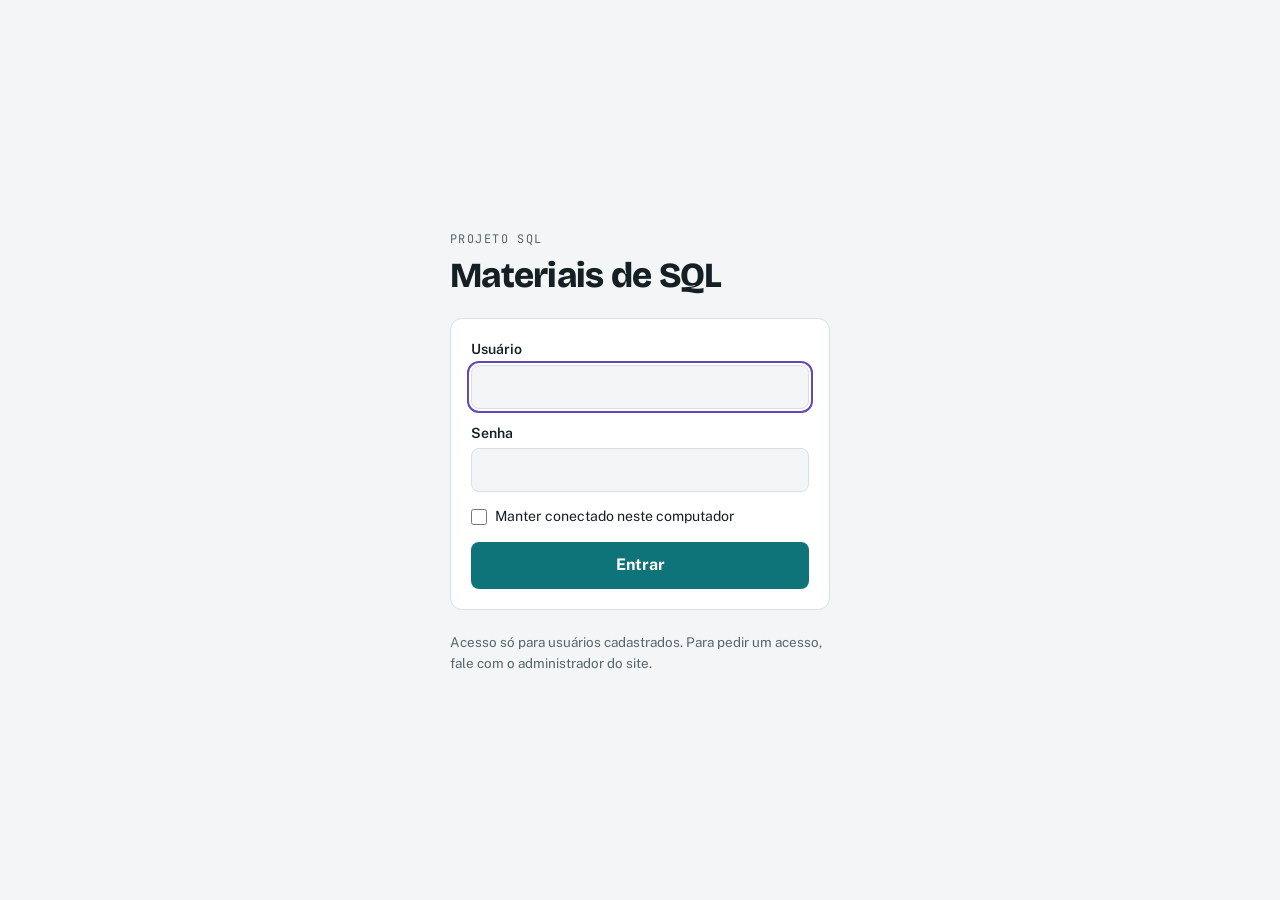
<file: revisor-query-marketing-cloud.html>
<!doctype html>
<html lang="pt-BR">
<head>
<meta charset="utf-8">
<meta name="viewport" content="width=device-width, initial-scale=1">
<meta name="robots" content="noindex">
<title>Materiais de SQL</title>
<style>body{margin:0;min-height:100vh;display:grid;place-items:center;font:15px system-ui,sans-serif;background:#F3F5F6;color:#56666D}@media (prefers-color-scheme:dark){body{background:#0D1315;color:#95A5AB}}</style>
</head>
<body>
<p>Abrindo…</p>
<script id="cofre-dados" type="text/plain">FZ361RHVeVkR2w6M/AS4Q3awCrFQtv20H7fx/0YUaeApsAxdDt4L2gAqxnN8l5gmZhLf+oeVwEYcfBfLPQKma1Ar8UgmjU0bXOF1ZjahW3zZhUDRFrBJY3dz/JtgfJueI29fzQ15TS0gwrxSQQPwXf9muwhH1PlZX5H9Pl2d3hOlzWx9H7pAAslGszA7qIAw8pS68Gh9wd1l7/2J4cfg/vqEIsBK2+NVqRXPM1BMgP69EMbISb+/90UzGNxZVd9TmEj0Afuwd0YMrPdfl7hsOxGpyhnJdgCD6Zvk4ly3RMdetAOQBBnpPPtxltDsH8Uke6XsQ3qXAJ7jRq9/wPIDnwiSM9ErMNywLF1aipxDWbS/XdEysjxMOPRTolCPU1ec9I71+e1DxZ+KPu9ljQeuw12VaBULwkQhi7q/uQIkzlOsbyGQMbUi62jZ1YnRVvR+g1wiQt8RDzAxUxGphePAPUPzhGurH2Zea2cytxs7qBYYFBFXGGaisNdelsXQfs/hLKhaBpBQtEaOsmoqIFgVwn6RyMCf2yyzNiC8QecisoUGiOYO1xnqpp+U2/[base64]/[base64]/k2HLSJLUuHGnbFS4py/rqUuty4dhJzQBZ/zmtK2l4+YYj7NM7MATDE80yS90FQqgXspU9KL7XIZgvzPirQ+utARtXhm9CrZ9C5SEZiNZnzd8KF08uTjLi6wErK3yOhqSko4GBXMwS4eskqk+ekEoB+dpypdut5ApEY3/ra4/Yls8O8P4AZajya3U9AvR+ci1ExmLUU+OcKRsrI/PPUKfb4fWUq5/CCz1ugidgV8l8QcxPIpyk30kO9GXlnv+Yue4QNVaoG7cvxrIxZEstHaaa5kQ3Ody8MgrIrPEt+rfwHO8T3Y394jcUM246aeApSHo0hNkIaD3CK8Qr5QLdzTpFHJ/Y0I7P8Yo1T7hJJHGHT3loND3SznVbwzP8qSCGap37dkygPztI00xk8RziXtyQIIAMhbo2vJot+6zoNo0VlebZuXpX2RGrFbXesW4p8JD9Pz6FMN+X0n/b+UbH6mgBS8CT/UfxTCMWUlVSfJ9C/CxNv9StMem+vod79e0VFJcqWcchQxetQYanSLZlq/TfT+NF4nCD5nY2qZsY2BOG29Aj66AVw5lMVLX0UQEmUNmFHrvXqSailBTXh3u/TNAM6ASML4hwFrEZZu7yUJ7ZfQDew8Nvkn3QoTaiIzFkDFzpUz0Y29j8vIY7eJ/FJjGVn+y0vLr93FVBMmwkC0wCE+Bcx8atqEQ6iIRSiNmwVLz+Ht19ioISPwdANeXft/i9o95BMhHKxno3i7vI/OahaB+CsTTXIwJT7pbhA284ppU49EE85ndrDsKi3OdABthBK/PChN0+BZInb/Mm3x+HVeuuzy1T0skSNz1C+JHr4tA7Ag9gtgYULj77GhC+0fux4NkShRUqWiwPV/d/UTHijgIwBTVsgWUaUeR2p2+dwvgI+jmcoTZB653znkxaaUrF9CHp0wX2da7CQjuSOe8PplKohaTTA2y5lXzs6k1YoaGKSCW+ClNL0xVCP6yzzd/2k0dm3KOOrKkT/fGSVxG9PSju4sZeY34mif1TQ5Dk5/[base64]/dzs/MjI6mE6fSy8J83C0SFyczngFFN/RM+AvYkeM7sFwvCy5ABzCQ0iyQH7s5r8ecQPBMz9KLH3Vn2zIWcg8aHIBR/3wnLhGSRG0l3JxAi5NNjHetXy+Za8nenqKp1JALptPkXAakuDCL4QgEyifKFmowkJCcyq0ZGcaPAu/MGpH9qX+KOQAoxE8ds2f8nTsz/4RYDqbe/bO8kLsw0C6EVW7GrVVHeV7ENiD1U6RcBzDjrgx6Jg3OPdIr6kOulHwggJkuOSa2Lg/ZFq3ZyPxcQkJ4yl+Ssfn7cHCxz3TRS06+Cr9PxM1UpR+dKGlAWgZiV16GWKQ7UD/vDOWZGLoMsKyvYcZRc88wOmrv3BZsxiExMBNi8HzjRW3fj1Qb4nUvqolJbxooDgiWIUxT/nIG6rosrUxTxA0xhG1R1HkFlUQaf4EZTjgM/KLTVA862w9Dr2pYhxk1jMjG+ddx1TB2Bg2rdcgwabmaW/n7ukrxZGK2F9872+tWLO/JQ+wJl4xw3Wczr0bXzUG/vaGjIPODp5o88DRY/I0UvLLTPUTGRG0pnCPTSz4SKNMTS9OumsIg22uTbD+iJ+oG3qIc/wcs7V1rdvZ2miTaJa0WuWsElI71btE5VKyK7/642hpdDY36XkuDrDyeezYk8S//GhAmx3LJheLJXb7ikkEY/Pgcb1WVSjwba1Rmoz20ygcVrcZ9w0gmi0/wHJTIVBt9l8gZZMGOdgW7PGEwE6cdBkINV1UgqcGL1/FTVF/uxq0UWRDO3m53wGkOiSkeZoc/CMjE0pbMgQcU3KcxDKDKzKKsOFEsttG449uYLjjVdij+hjS2bJYF3kgwur/HJkKgq9LCrH/L2fBYxP9a0Uiymsqim7+cyiA4yriCjNCQt5v0KkejrACe2Gw4JTA7z0KJdpqem2VyrCcOeTSh0RBh24h1Zs8Fn0e9sUGrkOLPPMSFuQPN88Jd00rqQy51i1L56QT+uGhvasVYzIl31NCZE4/EtEuTB1V0PMiPWpTMFGM+nih9aUwcO9BRickLwBX7o2fLW8cpt84EzBOxdEi3PPMsja82ewx9uMKUIbmHTVftPzr4bWO2lGeLNum6YbnkcCRdpLUx9jqk/q+4WMjjKkjXZOCktdhsNF3MmVBit0EG578L2krk8tCAK8eVTF82zsaS36cGgqN5sxKPrWgl4RGC47jD+9TgtICyS5hDYBpOPpmyoqUjgatTG5Jnvnogm85e5H2PVXA+k1y/ooK1bVB/dLrEULVvuozigM04/[base64]/mDkp6t6grChHjwxgd9ZRi79D/jjhkz8bKAAFCgoQwEIvWnRoTZLz6uY8vwsupDocCxKWgDhRh7GU8C7ePwJJEgBmVb4SsjyiXKU35ic1vk4j1WbVsxuWsEOKzO4IMNVuG1DQCLIWZMmxz/NkupXmOIyRwdTkpYzKyrvc/[base64]/nhH7tAm739xT1ej5q/vjc4mOvrZc2m1a4dR+ecpkBB7zCP2c8wmvMMiM4zcSXVfbyzMyBScu9lXMuvLhwGz5t68inocL6HFmHtSjLes63MC4YKzar0+hkQOibRjD5vzt1q6JrSDa05E2uF52h5njMyLR7dgtWqBA0pcekdL22pNiGxN6mtcUH6VsYOuw+9btKBn9pcfva/OKQ24bMW8C4uI+9uXJWGxAQyBlGC9UxZBOtCy/SEpM6v8b0nksFym1R8jXCTNTb+Cy2LYJo7+Y8diXVS6npdZhfJMFiPap5lZUAh2HEMY1u9MfLlgQk7cMRoF/daYhgN/pNRhdW+wcNhkpagtemEGPD3nRssucVY/83kzRcwOCtWgDOb+NsbLjixkmikmnH64YX7oML2LNRY3JqDG1V0RN22hI0c9e628rganOk9ZUiSZ2D6NjxtShT4jaZKeQajfABn7D3+E3QX6aE/jUFXoRQfFX7YLqyngWQOjyExemuX8TDXWQSUIDEgYpXio4FQEg8iS0q8Xu3bV5zCu4ZqiBi9WI79rXJ7Fh0c7uVG+LX2wV7cVHJ16d0q9XJvQt6p9OtkHYlyK2p6tRqqTqjj/0EnRVKMkREgwhasNSzMfsGqDrzNiN9CQvFJSDIgtIpCKGnLAkdRE0CK3q1gCdXoso8oEDabwTMs/4x/JCxjPI7jLQAjkKnK3OnQO/qI72hmjdkxT0ZNhny7y5kNoDJm0Lq7DNjr8qVMb96F3/NZXeMx6xLD9edNOj9cSOd7d4WjVikQB7kwLeRiuotfkdm/dE332rbNYNibB9b4ExIkHKUM1fNiJLc11crSbbtn1pD7GKVzjuUYMCibqb4RZM0VuqIbbFmFeafAC9vp3AQF/R1b0r7YciPvU12L53y1SGKDbftJI08ZyucL+/paZ6Wip9PM4CCmvT7gYgG3zWugr8vcZ81hyLsK8MadQlbuWcFUtWnhhgSxEE811B/aU8SxIuxeiUnuA51uXcMsH00PeZ7Ugb65ff4QwAxpfHewAwcM8U2M/8pzCnWkCEXySS2LuWNvvqK6ewDVxVv555aruZp4JdvQUyeEQ6slQ0ER7biG90umSz6HOhOYIh/ffkLIQdqW6KYhaUAPbeSIKiZ0aJLNGCwv8YrJgfiZ4tL1Qw1RBCAKW6W2YHFLXUKKyQ/2VpvIHeHYJVcek8lfCum9gfqepJcgnf7nhpegLl1/suncxslqBpqsJlZbvVJ/Hw9daJUkgZNtlta6xPIauu6xMK/xPhrUXcqQBGy+y6n7vEV1Uq2AbJx6jqjQ1ezKqx8ujb1bMUNe3JbP/0lLaPXbjHpf9jR8JKbwvkNW3yMeikM4CaWuJZFNEzz/dKXmMal/LrLk/QFyQEYA1tp354Y2kWnzoYiGvrp9TSaCwEW9+LbyMAb2bn6usHKS70fHH5G/5F5rRfV4ZtYpBOvHEyLjiQ55HYO+XPt1ZqRYiV/8+/KNaXjmSwRNq7niX3roiC+QKMN5FWuxJ3SPJaXdNFgJyJRLVR+nUqpeKAUid/PnOZkg68kgKiUE8U9ZrI8hxg00KqzKemUEbWgo4EFUgzUAjyUIln3+Oh8hehazvTAw8SATK/r3FZEU95ydeQgY5qH1O1Lbj2EH+Hvr2wnYF9AKADyezeGPLm7OhjIUnubCRTCn+gZH3WwlsrTMHli16yO2zPd5N6IkfRAUTZn/KlcUn9vO3sFLNodKIjdyghR/Em9CI75W4rHiJNR8PSa88XE6L+8z8aXk316obEV1HBvI4DT0rdJ8Bsnpczza227EMk88d+DjgD4svqqS9mhfX+XpuqM5iDvpEQYLAVOu8eBBDnkcfbVKHMcfcw4oZRe14B/45HrxRpsbYuGBs5U26U+dP7XPC/1fBcSpdu+3MR1U/6/wbyY1+SIJVn2V+DYPFs6kCWpeYf38wWQn0n0C6e0bkP9Zv9l07TEFXbxtxuI7lNowjy49F57E0DMwxgrOBuRmAiymS0LzkVA/kRwVLWVYo6PBIu3isMVD2IMOiQxgzo5T6N/AZ7GGAhYskyZEVtZhgM8axqxVsT+yerjrD2YE8+B6lJlvzv8ReTWf0XhGfWH4uWm8UezZVA7RvKc0FmL2H7vbVPsb7qeAlK20uOVmbPyMx8IE6Yq6tydHozL6gJhRVFjgSpIiuhiHoEbmmIvfsFQFyWgI9NMEXdRwIWNmGkuIV5JrdXLWBZ1ZqS6fXK/b8ecJS3jvCkWDxZJ0ByOydxsKOdm7G2pRZ0Wvk0EtLgx0HI2ppTKxq6kvLRidOpdODsUZWdZm5SErbygMkQpH2lqrJvZ1kGDo/sstTfedkr5JYIvCc8bGqvPaKW0jRXC07yGJefhq1Lb9cBcqPxmXQwOE0JFVZu1oy7A0nSftGhK9aihuUWPTlrZwV1L/G8kEMWByrFdzfGlr/DiC1YpC7exK9X0/S39c+bOd3URB/657KzUG55CzJoP8eyIPacao5XF8JNaX95W9+/D4qMsd34c1M90J+U1zn0sBWmtyWSeEMzJFwKfSuijrXzNVhumY7jazL6dxFB9mRJ7IJ+XYryRB4hvDdk/[base64]/35NW125PNIoY3wk/4agxNl5OkkFTrVh/lTnCcnBKi3jJ4Qx3cmJOUBQ8nQawWWdl3ArClHEkoAO4nvhaZOHL4n13MIzSG7RwK1MMEUIwv6r3cP5FoEYrCTKNFMv+USlTtH+qzbXk1QwkHcgbzK2kZlPBwWrSpTHrPFHY5sL7ZTypw2kUQTD5vG0/BbxPdaT29oYERbu5dPxLRn57FVsXsm5NV6dR+Yogz9SRHBoY5oGR8tSvyQ1M1tohlWCN8rxNYS5r2CL1XOAMoI+Nj9M2j/+LlqgpoVlB1OwLEeJx7L3YCG4YPTe2BPv/iGMkZxagLQRuWiLOcAwYwsjacrG90teo6sjgwI/0BdHiIkbKB/ab7+ItQv5kFrI3GYE5YfqqHj1MMx4U3ckcKIQXTOmMlSS93hhTGRzYdiC0rJPeRUy/Y0ZWv+B9tabFwsfbJhBITaQHipmM3IafmHpUnmOz70t7msiAsDDVbAkDrDppXE24RwFNjtJtUYQbtN1M6LaPb46VxXaNfjwI5NVKKeHoR43AeF5wFrOO57YAKbrIbrQPkeGho3hHj/1X3jllRcu3qL69jvhfR01M/hdDhuboCmHCnWDkgmb1gMcHfz+WeeLFXY32VmK1toyvLJEVTtIwkixWe3Y0eCwjU5r/s+dGN8/G0OrQk0jKcU0Un0DBYstI3ta/5DpS7R/zYl+jKrEm3JWOgxkx7SWL61P+JAAdpNhbHnJbRiK3esGA/79CXQYGr1ZRk2/y8Eb7ulUoR8IYPTUEG0sA6fnu6P2GiA4tm7/[base64]/[base64]/QKFX9z67rcOp+IEJ2wC4s8s+kl0sRhXORYPu2F4bx18SxzmX9zbK3PZ1Tpxo5iNy/9UIBA97dszZVMSidLysVHr+km1qLoHYlhnVH3ZrvoIe++Rv+SYOIVjuKSFJOEDmZiuuIYPemYPXSKFVpdwNLxCaSF4TLKY2G9mjOppXrSUlzbL1TXBveR3sdxMfdGnflc/ZgyHWvUgKY9jkrI+vbcw9qQkJQ9ODj2E6F2lX5y+Ec09goWswDhm0BQqS5zeZAVGFenaz+qQNTpsT3GR7ANPV/OPMzbVMrNNXQKG6IiWKOyVzrazHm/Tv5V1FaSUaFynahLkIq7XFNObltAA48ShviS+cQQjbQy+rxAYB8WtD7bTWWgDhAAb6rJHYKxJm2urZYNKu76hTzsK2CHCZfGchzf+7xeXh9OmgKoaPQ5Tj4KGIwoL2JJq/h4G7nHcVP7Zp2I2ACPpETWT+LMfXr9Tk8l8Szeduf1+1y8vJbgW9jlcDEcCP3XRboIOxRMnGT1dzDkl65R6H7HYeuXvTkd2zLcmWQ/x3g3kr6hsV8JAXF898xrS8N1gATwCUC6XVV9hm1+BvUv43PVbcUnFjQBnBjndRS25MhaQiTQLv9vDhNqaUVWADz3IE0bL53iI8kT+8H1AajkCqrWuVNVOGIljr/GA0Pn53OmL61nWPdmZOJxP3Gl4y3tm2eC620dW/+ZdyuzHyTs7ADytB+4C22RvCAJkgSSuH/+je/UKhLcW96zZW8TVMvlOFhg7LeOYMfH8C2VXh2ibZeVmAjgDdsY75ZAxniPNzmYq3JMsejud4jToQlkaFj/o2Sbo1La4j0tHER//gSFXCxui8rnssS1gIl5NZ5pa73veDvglT1T19Zrjd6Wn+mUiCdmtptB8zze84TfP7HyE+0jQ4FTat/F8//J1ljZI5CuCOuj5iXxZDjL16+zd8hzZHlRTacU7H7yPeS6wLkJU9uQKMBr1fq9HMBeCJI6S8cwYgtD8vWXA5VhPSD4trkYethu6uKCf55dRLn1Nnklq94lRTOYKM8KScupbi7m3ObLyc3jNb3rOBuV5oBq/KH6n24RndTzWUidWyf3EyRrjqbVOOYKgc1jiTQG/A22D8DrwTb76qhlOjEz+ew7+B2Hl0U/Lsow3TRdXm9CygzYOi3e3h8CHGjFpmY3dVNTZ6o572rVb6ICn/0TUEXSuYnoLAYi4J66zYlyXP5hNLRPFgIYMfqLlbsFb6I30q5JE8+GORDrQQiN8WwzN1dDEculLTcqYQcBc70EGjueqCypst51aYj/CKYOF6I622JIbxt2apfzYBraub6TACrqAVC50OetV7YJind5/XlqtyGXG+nNUeH+gQjWsc4FCona+gs9aXsJ55ykOgaV07qrNIMbcsZAptHrwRFqbnlY3fVoJK6SI4S1VwoU5jlrMhe4jaabWhExUzPj0ANV53Q634JWsH/jIaMDfF/rV7kqWmgxxLzT72lFmy1zclS1HMsvuJ8zrVS/ft3h9hX+tB/Gk508/MqPN93sbHbjJsCbKMbbbkgHhmCbqahGStjCXkCx+ouOrhoTnBo2Iwcvr/SKmW+wgsiyGSyyOPP5SI5N+GqiFmFDJqPKFmo49ofAYBR9i1DlDzt8+VBorALOeCPRe8hMNuyfWjqYDQJXiM3Lx5oV6KpteT24qRP8n2AJOAjO2S19hOc+uD4h467PMFL3fA4zcIFYtQ1LvCakhehaPI/UWFVwsawkPxURZBTEgNVMklXUD3k9NuVah8H9S2fBr8iKcq0I/27l70PAcwMG0yhJ3bkJ/ytc0KacBqIoESk8bYwxOIokEqDukaOVB4UFo5ShA+FwUd7y56hnIK6RyYG5hjabEkyWxb/een5uUPhf63XgV1WnzmmgkrQOmlTMJlSFpfK0xZ2jdZP2RROONt7nszeg110/L0Yi7nSgXMcc/D20w8ym3VKvBqoYgQAOOB8v0I/rnjRh1ooRR0I9LDc6aCRaTWQQ5zhBvn4YVMcpl5DCG1HRRFOrMsqnPtHK+wrEy1Cs5m1g1hQKEDTr5qN2FnpLQfCTxKGasFxFQy63W+znPo7iPablGfgjRI9x98Vl87DKhlvkoEVV+sGClxPvu3a5e3kQq8rGJ4HrVU5tmDGY03vnT5tF5ani4XgZqB3w/uwMynBqGDxUYjoNXimMcYHn0zqYdEBGqKIZ4Rh7gDTsVXsxdlp9OotjAxOceRj6jGWMW9JuTKBWggYNaHiRYYRVtjh6CmU1kTPCawbWZLfCk9xioptlx/3izjCPwc2BVe+Vz8/t8vi9MdSXVidOBf5YfJE+UsRlQrN8JjNP6kT/Z9e4jTjVeEyjtYoQnQogDFPEZH+dEGta7k/GlB6tL7IPdVkg2jeN6JBiZd/qqMrwQFssGwKXUZBqVAKiVvRN5dNVjCocDgGp0C6HJE9m1/DhKYc7/njeuBS+4yNNOqvnBte2WWSXNwlWe7RdVp0jExONyHDR4W3+HDtR/T/jcYnPgd+0aGIHfegnVHyxK6MjjBj869tMlAmcG6qUtTx+QdDxuv44Q1tec+8/RDz+kex2b5A0lReGgIw59TVGU5HWdyCB9Afod2tMEvQEYV0Jc2C540RlaEM3fcpeCW/3OhJwHsVY4CK7QYshQUf8eBXG6kPV8OZWS55YaW+90U02lZqbEwi7pgKS3YV8rlukVtcSRfWfjzf/74VGILwr0n3Sv70mN9IC9QBLylmGT/GGURlJsztnppiWwFV86tsCUDTkJUWOpExUUZiDj7490NhAmwHNsGuA2tZYy7bB5ZM+FMqqr2/tMJ/hLbSyCmV4qa63pl/p8N/I2nbeOa627VyP/9dKPoQuwS4xBedRQWaxw+fERd/Dr3ksYrBLaTp0uJCd0hfQEI9/sD+gc15+zEHSWJC8spJgA4AsEcBBDAg+VtQsf2fU+yszXE6K3SLo4tUXHL9Hccvjy5zVfuEKgXIkx25NkZnzpJdN26Mz4DjcK2pew2FMb2uW69muv4C9lLgj7GFvDbkUPY+7QaNktD2yecevh0/4FaP0PFqWskdvUWrBuPX0eCg+iRNXzpiVv1zUWD1xCmyK5eot6CIj53UhyloIg1Qwzro7nLacscJRmWQ4xuL5wB1k0566pb52hfNU8xCzC0S1904989UxyxCJJYA4UutQdufYXUV8ni86iNCBqVXwl3+jmR68Xhd3nPtLYZsnsKV1BYb//ohrryo2ubXaJi3z2T17QYScrgdF7zAxZ8p9+g01f8II9myGRVdAWenvXXUnuo09NCQrsNytGiRGFJvb9etLvnU9Il47pvlH12RFjW70gZymMVG0ojT4QzTzPvgwyxaI48zOhDxTJmIZudkWIMdm+XtTa1IsArrwOuTGebWz8KZu/[base64]/VfhOt0mDeRACHxuOuMqOSoIsUeXCBz3n6QJbUhsqajTfDhyhYfAW+yWoWno+Om4ms1hVULWb4xJt1uWKNuKw/4gk8dyzwNi+JYjLEnCdiP46Flsqw7iWJZqkoj8pc8uo9db7c3EPi2uz5yf0Ir1NBmLhyd3qh/Q7nScANZW7TwSqdx2G70omCUn2FfScZrtnxSdnU3FV5EmNnHt6Yt3Cnk0L+IoW7KxYFrTfOML/V5Xu/nfQ9OBjt8AjhBzvNSIoO8eNqUB/R5LlO15MNTDPCZMG1JTPgUYeYxSQER4KgqcPruj9ZNYvakJnWLvohM6UzDT9F3H/3AUg0NTNw94WHVHE9fW6R7qZ6H0dqz43rsBw3b1VUgnDwHfDepTwti9awQA7LAKQ10gO83sXzYVJ5k2i3Izp3h87vzwQ/+HITtyKPM0H5Du8hNp/74obUgjgTE8pgMltHtPYWmBKYjV3dULYq8BczYgmtW+mJJ8dhnHJ7WhQ1Ii5nNu7uZhT5kJi7BJwnxu5sRHXwkBQuLxE7tfwoAkni72DG3SsFWym+rgLrwxRWtYRQnII1G8X/M/+apOLuw7+GS7/cYC/C4pdBmfrhcQaTS6s2hqfGI/pbXckIk1BJYrNu/ObU3Oelp9ksAK9o2fE/I6YxD0K6LLiW7znLCDqoWoiyOumn/vqimF1BMVciGZ861bV0mAP46LEHRbRBFMXaeSeP5B9jSqcrHl4Mbp6+C8R74+O6sbQMtvEvhitOh4bNP1yCBIPhX64813lC+NPBMHlMJ+JJcwMPyLAEkZAVj/[base64]/f11pAH0u4gK1auEQK5oNbLxkYTYskNEqLsZZg+UvY/0WNryFhskMa/jBxQGxNdWpYn7iTNFZ3EH3H6TPrOmnTU//uwyUJTkuWUt0/5AHJH1DSeDLRxZMCaMQh+N9Rqq5HZuoR6mSXKCEWLqhf7AVWNAGxhtv8zbbXOkpMZ4jsrfkOqhlIVpw8VvgjUu4KH2MdjJsNg26Pm2ZHtT+s1CBlGZb8Ilg9kOpSF/DFt7CZ1AuRyL0bYK0SPxOeINb4TxAou9eq6fxI87vj8hk/6hlihmaE6tWcgJt1ZjF04cO2boqUK24DgScGu1N9LErMC3i+zs5ARNDUb1sQkWqNfRKqIKfwKfx6oqG7lutNVGe98IItIIgTFtv+cGqL/Mwud2R0RfYDLnd5S0R4+eK6Oqx7hn87oP/uc1ILJUZO7a0XUT7jH+iIVwuNe/xa2BOxO7SLSpxenYIwXbxhFaWtlFQX3lGRN4HgP6epdI7+GdgQO3VPE+EK+tbfRWiKe1hypti6EDGYg/3jAYndZ6WbqENECORqAZMLd96eKh1CMgeekxH5VMVOJ/UJeajXin9Yjop7wEHoUfRL1bI3kMWUuObZZRyChR3TyRW7RbHJos9aO0JILxshg2MtpLPxh0TcVh4fkxeZBt+yixcjHQJhnrsNckRUPFQgUuTSvfg6OJ6gY7n47Z/DygbXbO+IcPA1nXKVUdEz9OP7bwgWQ3dQQ5JyY4pq8y7jI5VmERjfzRqFu1doO8bqDopA3StNndDq0UVOCWuA7xTQkycVBovjgjslS20Xq2ZSirYqmaebMBFc3QJu6HBZ7z1+J2+EiTD7kQ687dla3d+G0SH/Ei/S+dYGgHa+Jr3kuXvwhlitJN6j5OBC2PEbKT9K7tpaf5JW9Ks8bwahxRt8P6QJIh+kTPWLDCdDIpElBqZKnxfoaT2mLOPuJHNKeXrj+dmCmm9lThcU7p5J4wUf7WXUSaFsdJOr/qzJHGnzhFvxABdMp39v/YFdTwehiGsYezY3YojDRwGcsxO5syrEnf6mif5eddU/RT4MoV11xR/wC/SQwJ8KZhdLddeSlC5b7cMC4EeaHh847WxRPRhzJRNHEoWpbxLMZD6mYoDzdH0ctdynvvh5uYg7lgL2FAxtDwJSBqihUuSKsE8R8PMjioscLB5+oMZuwuKWMeyi2YLknH/s8BLwHsb9n4bO4ehSzlF3VNqh8SFK6FgKDPVXFuXzETrT4nnopBe6F7yxpX43OhdGAT+0l/JdwXgoFkPrUy8JVn7KYWdr+My5VmmvCjPlYTj8ucCaCBIMdRL7r/sOmq8GvlQd3HwWbS90WDbFKecUO2EeA0vsizq6temEvZrQ2OPOk2IYj3X07ru3JVjAxU/wyPduR3x4q4Y0SSKaI8MkghRGsiFoy5TQ9lyeSqCSHd9hchNOehkrHWoPlpBQYJivX58MHPNQZSWndq/HMNwUyTjyfEX85qMnHArnzCt7usuzWWJe1rejBlHRaFGRwIjk4JtRPQhdvOmI+2Me+yfUx6dZjmcf++GnmF1jb1QvMZ6zp7pUuvbYt3XI2UkV0XJKshs6PuaXx5aNZMkH/BCny4Pvai3238N2NVl7XpCxraGCcuq/CSqxKcOWMrPNyeKM1etVYlPqZwahQlt2jSORtQJ43eTeKhjtEADDrcM0VsA1vfuXDfVwGYbUv12gq8IjLxVWmHE/[base64]/h8C2xjA9DLrtCwFUHAuQN2qEEnjeoukeg13i0i2H5Xvn/Qo4KvTzuYKoFFm11ID5z5B2nk5cY2PT90oWvKSaiCoR3/h2BkDpUK3kVAWOY+jc29aKsmyxWYKiSyawfjzqELLar16Dcy/W3aLKoL0O76G/TiwXZIc2YHUd/uri+fMDHrdLbhhHS044q/kmCNfxSkRluOxZTOcb/l1+kwJ//HiU7jp88CuoJcetvjlbDwF7dInvmtw1iPkGOx7+NXlEaCwAGPMNbrVMGBVAn5gcAtcm7pbTDeM8oD53NWKdi59TaerD5ZYOgpsbCKZlz5bIndSoAEuqLV3FnpXMtS3AL+b1dD7v7tZfcr/w9oa7TDQe2fRGFGbkYeO9r26cBXGwROQ9nlTzI3KIc8PwjyUTMWgJPrh76VaFflq/l00mR5HcljgUQLOgO+VdivUwJlHyTctCQmp2RiWyahqe0Dz+aSzJRyVU0s0OE4gYcmoHTgrA44k69yjKNaBhD87LkWRNx4yxflRA1CrHY0iwmzAoHQjbs3LWl/35hpd/LbzEJq8SzIF9E7kPG9iyrXWvOhk+nM48w/bpM9cRNBUrJrVTSOEm9L1QPAunidtcJlY3elwaHzaHgErpCjFzMyeEUcmd2i/YcGpVdunUjSTw4YKrYOk1L3RIlo889KMyMslfvQfYULKLT06cvVpQfmsYUMDa52R3LOFikK489aVzhM1vxJfCX8+VXSD0VDhc+qzu458fx4MXNE2YR6Dd5jnmtNIo6GxbLhLAELn1/kQHftohnXdqOazIhZ6C92qJBUSNQqmvV2Q6dwtJ87HCxjrkH0EDJ7lVKBRka1vh+y8hONlMR+wKnerZ/p00BQQSwpZTaB3VKFGMx5SvhGGkL7btSCg/J/lJAmwxTZZfYqVqkmiPP8JlN5+goSZzFKG0r756bVso2CE9s3b7vjfeb4oGH/FlIOVl/[base64]/[base64]/[base64]/lQDkKRHyaO8jQpRCBzxdEuv1m8nXC1arKEZrerNAvNhEgLVCq5xu+2c/CrGZ0aZey0FjkppL2dLgOFbulluu1JCzmB998sSFAk/aTry2R2gva+9DAbbqYnf8aetqk2hgrNAvJlgYwMTqugSwmJ3BRd4WurCAYauUrIBbFq6VuLgM+DxN0Jecf9/AJ0zCtNeOjZ2wt3ck2XkGX9e5rKZsZmOqbigGJrSOAc7KExqC3lIwOwlA6Hx8shYrIOx5/dCFRdzA0nEjhdNO9lknSE5WZKvCgYG1vH+6yChg6GxcWBXaBXKQfCa8zA+JdXlDzz1vWi/J03FayOGjSVvlARxuNvOKXqQ+5mjAWkjwPdEKYWDJy1rswwsx23kqF/5iExK7F0sCeOIOndOHIYxHkDcITXE628EaV2Zd16FvpWLTZ2luxPOuM8WvDmehEYTsqgDVDuruH0v1d8JGJjd/00OzVb+d9Rl/WPXimYe2G6qMaLiWc6W49RpT+DQOptTKp94drRMml2qkFfw8SiFO6tz9EcDkQE1ZsWFT60WSlL9yFjtyCtPZYGHMOy9751tqLKJ++elw93cGUrqVThZN1aEDtFONfU04nLCXGkYHDCA7hQa5D4crHDIlBh4tADluAUAM9fVfN6EdlpLWga+4Yedk6gEH/cbpTCiK2QT/v4LaOgA6vs+PdzBOd5QfccyLUqkIC9L2afY8mFqVb2ZZDzvj9WcY3UO9y7u5m4Bui8US8THShRmLYxknnpn9oarupIBlLO/p0z/dVuJYfxB+fyraCIyeVMV+hK9UiBt2oTHnbBnQmOTG9bVgspVnXMU9c0n1vMu5lRSv5q9bIT+uNupWwAh0imhjBwkygkLJ4K0yfeUTYtqTw3sbaifgEaAKx2sscaDAFzOPJAzWy4TKyNQibltOhOBqap4z6uf25SVLTP0l+xP/2/PMBNH74og7VQpPZrXAqqMR+qXMtXvA32T6/zI3yH3QZAGDefVwCdu69gtIci37SOQlX5CpPcLbB+4CbH4YnG0YFgr9tg7w3RZVltKArfV329WapNd/hgaiW0EQra0R1PYuus8+4Arndf28ZS5Jzwl0YF+kfxlF6vs7FqoqEfs5K0t/j2hQxLdDagSSHqtg43u9KDjaNV6xe27sD9TUye1px+3KjUnogLv42Jlac13EGgmDhVrlQFGnLt49++uvpMJ6PAYeVZMryXmB902NmAyrT+YZ7025Af6qSmAJoJ44//1zUz2iPZ24yBidtoRI2CBj5flQ0r6uBXDHbfn5s165Q3OSQTDEquz+WOOYtHF+/cwW2i98vh2adIpcOjPhJChXrTxQKr/QDrL0GHM1kEQIps6EN1zmwj7jkTw1Wyobl7k3XuvWOm/Y0ettMc93U7atnbhfRj1z3+2AozOLUavLI5h151Pt/dajMWh1HszSVPyofz4Mb2YCE97ZmkzgdZPcXHR4h/7CD+rK+xNorPdrYl/c4SBuzQzkgYm/u+MRVGfa2JSX/0YalvICG03w6bJ8Lv4bMfnIMtMRdaqIgAZJepBaIKwwpfqmaYHm7qF8S0cvnmHy6ii38u9qLILCNQc1+VSNn5WjX0stHt614FhXDv6zRxVM669qw2xkwVBo3o4ukFLCKMFNS9XJYUwTGrWOWQTus7IaLTh7BNU813yv0/[base64]/cLeFKSW2oPS0e7pwiQ9k2kAo3RRNja5spBY7rQ79aNdGam5e5KcjbOFXjEDhl7wueRcNTwkDQz6r5TScXNghRKkcKdLRmayvtJGsQ0ynnTM1hRPzyPeGNQszYq/neBtRQVMIpEVdrOzNxmszuPu7MlduT0OnAOfwPLHHHKBaAT1wnx93/bwNsolKLyBtTYK1fo1NvSriwbdtKxYGOTjzZIH/8Du5QiWWcK6S1W9NtdsH7mpdblh12cUHfc9/QVofjfgMLQ4m0M+CyF9R/OZqW8LMyoqmDXk7UDznzveGvaAQw37Lijl8jp3RqKSlx4UvWHtWO79FRriTMjDfnJLoojtuVHh6ZEB8cvDwKif0NV7PCRJn2TtV1JiHV21C6gRA9l2xBZqGHmQQRah8ybL2zthMHDEZeo1DhXb6Y5HxOI/X2N9tFkBwrmVyi88M2g3ANjydDmUwaB4u198R3M9FHFMfVRFYC3mDTgC2wWEvNiNP2jE8hRs3FrQGOhZcK+Uo3pBU1h/[base64]/s9oNlMa/gQoKJQLl/pINamwvSdEttW7T9SiQQJOc8PWoE993aG9GopxQnBzGJlkx39/f+uuDUWZcQjltIY1Zwg8Ds/9rV7jBkbtBUZSkgEruA2nkw44FyXtbJsSvXueQgqE3df1FRMzf+KxQSlEHaX9chAeblU3WrGrLqD/OKCfPA/y/zPwAJBBUaF+BFb95rpPLcFHOKwFg5/M/pZOC+F7ykuPL14NRUVlGZZyPMhJ2eSdA7UqTBUgqh46ySu0BWFaLqsWv2GPHqGWQ5oLTYegERZLpTc/cVlkhU6J/40AE/wKsyIXs9rmyz4sXNh2qRjSF5fpb3bIVwzHlNVcJCHPrl5+vVEtkYVB7ShkpcCeMQOUaiJ+ZZziqFm2efZtfCb8xrv5fiboW3AlF13m90sScsmiFTqrxo7ATC4y+4RJLGZyQCi+a4NzzdMraZb9CbJCc9kNQYxPgOiT0Im1l7QKi/BQxYzQeZr3GeT6dsJF86c22cyz3ZoSqpb9CeMm+vTPIlIo9sxP//pJuZr0ThunmWW+IQ3WGAdhNEhYF8SYWvdvRcsI+8h3OhRWs/[base64]/fFHK6jHDKgqafJCr0H9i79o12L8/1gRh+TGQ7tr7//xQiTQ+VU6iM5lSry5LsBrQSvoh0o/3YiE4f4KP/bQjEj8DecWHiqLFIB2b51YT+T9IXibaPYS9bIBDBCdEW1J7fNmxBc7vjnNIaw/Wc7lNZjKT1DI8pNEllmA0fX5S02w19gjBmvkRw5QC8PgWNFHv1BteQBUZhR0GYX+QmoZ7R2LgEv21v8K9EPecggTgUD5L/C4FQ/hMUgbHNWvHNOyvv3qzS/qn3tpcPPizXNsznQDwmfFJIDDTv6g/beBomPrjh0Y0s+4RAVH3KmiLFLWf6YCB05Oz2YH9V+CdEa9rXbyPWCreMhfu/RrT5juh7s/yC+qLPqhv7mTBNKtzU3uZcJDs7lT8DurKy4PgKZUncOgyKW4yKa2Fq8DFMzSUU1y58LLC8mCOoU0TPjphcmPLF+d1bH2GkMMnC23k9VK+cjPOyqNQg8adFuUL2spaJxzhNvsYm1dun40XBcS6pypMjRJZWQHN+bOn7oKh5NcF/GLh+IjeWz3B/nZbznhl7S/jUasxoIA5NbLqboBVKaXkMUD4MGX9ZGhVLPvi9WiqKU/k1jfu/KqUSod2HlnC9bQW6E0YbiA+kA6Rd9tyUEb0JCq9MSmFOXSCszdow4VAQVAPDfmk9NDb7ivRUcQUrCWYLBSk2Ata6IWRDenYUlJbofEzaJt/PSJPwMAd/7LkNONclnrLvTZqlmH2AqyG/fc70e4PEUp0kihfq0mIa/pIp88HiX0DvgAYx/OqwPU9i3LXnAmLFZvkMEnhY/sPa3Bxi10J1r+G9CLB/i0c16zRvm3kFGiTB4ovjLcNWyFsCoVeQxFhITRRXyVSW1PM/ch18WbFwbclv7esB7x9nY8skMbcmB5hw7skw9crQVNtMM01zsOqIGkzSHhopM+D6SLafwytXsYqdBwFPLWRFL9r3VqvTiIefIijsDCx8N1hl28mPSUS+pNmgl6FCP0CARMn3Etfe0k7gZ6aPvLmB/3ddTQKZyoyfpffH1e+LKUAeofJ/No+aTGFssGshUzlffdlheXnHes12c9d1W2OdADdTNKZbaxvHNKxyuDg0R+QO6tfT0J8Lm3RFacluz6o0cJfboziafVI08F7SUSKCxGCAe3/Bz18Uvgy0k5BwOONo4LJ1c79uxZm2JxNlJPKxI/DtyOwwHO1XLjxcC1AXna7g1NCbjMHesszuic7Se/vscFPtIlooXPG+Z8IlS0dF7X0GfIXbQl6JZrnkyW7PT2IucgTs/XT4BZqw6cN8iw8tjQmO42iJI9HtNSttslI6wI7H9EfF2T5j6I3t0leXUywL17fVWGxhcvnrJ5YtR2z7/qsRqVZ6sK7dRok7kQOTKNWe6KCBlVKIF+i9o6knDChrC8sGKQfsNaBYBpu9DMmZQ7xBQJ2pM41WJucs2hRJmJy6jjatNYbkFrm93R9kf4VCNyh1RYdDyelAcVwHXE1d0695NO8Y1+ow7D+ycvGkB/F0k68q3hM7S8d1sEUTxMVzT1AvbAVs3lJhXXOCRtX6RyQpNSzluLV+4n03TdC1JSS7qisN0aqyWnoEiJRGIbPXY0hL6UGr5gOQGe/y+zSann0uc7B/Kx7LucEt15A0Qae8ejr6T39tYTp7i3rkrA5mi8fcgZcT+1JwdvmmeoEb46YE+qVsGB/E5spKSLJe6xMHbaWSW9l3bfltp8/e2qiPIHFH/GCP1iRV6TgUg+hrGk5sDsvkAEHHAczAjTV7dpPGhnJbzuCgIXAIKimxDHHYTaIq1JpEVd0fi4OAXx1STCGxdCm80XGcbbgsBCXRju0fLXSCu3NztvfXikMjEVabr3BfvoZnHrOhl9gSBXFjq6e6iXF32pNJG5XwGu36kLOjJvE8WvEkISjKl2+SedW7aD/4AVAqHpLXUeFrTa/iXKXtV7mltxfRGt10KQbgQTJGdPGClFZThiyoXz6TZUdSSayOa+G7XkMmNRJyY2tABpHk2wAL/UBcBEgLo6r0EysABGrutBf1HSHXuvMgnAEjtm/CK+Q1sBgbQPjRacZXqdE7KIOUD5X5CTTR8GXyD5sg1/ypSBdkNsqgsUfZnl99luZi+7g3bUkfZ2lX6LsufIPgZsnJT8n2Fdam4JiRq/NJiD5a3sNAzRXoP4m0MFCwyROYKjnfltiQpfCb81zKudelmiR77qUFjVNYHe0HCq49xyALRLvZV9ty1Gw8ZqUHa0/x7EAWlTZQ5RtHVInvUwzNgpYUfKzngYR9A5+1hRzcOoQc5ObN36RHdkPQX9J3XYHfyRQPFg21fsPMcdb2Gn67nlHm9Ok43xkY2ohNMDnZAs3IBQGL+ykjRqMJZx6yohf7q3lkEYhHF40PykBSRBu2uyD38iLCfcLLjS4tyc92zwmYyU153GlyxWLdcVaX4DCY/7+mfcpr+fZy/en9OcvDV3doYUF+U4Bx79mq8M4Ow7BJSVhvguOytSE+8yy3v4kwD7nfMFOJvOhRNscMIU5CUsdrATeXTCaNnQlNk4ei1cOTF87FA9NZ4Wi0gY7U/4pV7yLoNDekyVjKSVSyVgTh+QHCPmS1BahAd7UngtDc90EJ6ggNsTZDRhV1mvM16bhXoNlDCWtcZ5L1it/cjQwguWrr/guHf9ug4jBooSob35xBIlqljtguwEhrLXL+4qSayzT0OubR/ggs854/mD8mtsd/Xai8LW6Y6WD9ZAiL1xlXMXUUmcFeadj0oTy+uqL/9SvDYWx8u2E7E3ZGqkcQLz2K7LVqIhT1/yFQOsbLh2KY+80cN95QHst0ixvmmsBaxo5m0GADVIwkynyoKfmQRk+RBeJfRnSWE1tldJ0S03nLoxY9p75XvfoL/[base64]/bVdmKJPPaFXhF5jr20TO/apEa5lVlrno2+hxz9Bx6q2CIxaJkadTkiKBooHiC3hFtVqEjVUdrNDfAk6SCgIKIYOlt228DJZ5j2mlUGK9OGy54VvPI1uV8wE4dFld3wd5YcO6l/5T7hKlcaeZjGtWkWaFedR3+ebBcCdPeNXyeo2PAcp51M8R4TnPlHVQI8szviZychrt3YaFIahfK00e47MVjWcs8ilM07ED3IjH5eV9AHNlMA3Oh5w+tQ6wqvORk4gaURJBrmzwQ/l4tVV7HymSrUkROsDNTpW4ouOdBoFQfASlbzOhfIXgOrMkraPWlZzq1yOw+9dZy6+PdZqI5thZSgiu37rqisTPF9R7fkg4t0nMWA9eBNE7HjC3lx2FwyUx2uQOOxjHomdfQfmh9z3x339KafXW6ufWeYO6qbTYGS7VzpK/qaAqPm1roypCRlwf+EPY4B+CYYToATdYs4agpLYBsNrtfLq8LmJVjO0yX+YZlguEg0EtEqe9z3HkKzFq92oMc3O0+y4q33VMsbAR/Hj1hIzfLMiUvgVeYPvc04qiDVgtD9JcuWg4RIAi5BjE82weuU+WE1p5EzQpkvAybDIXGB+oLW/8gTKqXArTCgs+/ceBsrkHbvM36h0xwDTwRRd1aoK5O3NKpFqCwz+0NHesYDEbm8kZ5lbIMhUkaG6qSsVgN/wjUATbSG067uVwNnJk8RiRGepZJs02kHfwbtRVYbOTxhVZzw7bpbxqp2wC7mQ9A55olKiDAC0igFFmrQSDMeHFT/KTORr/B3SSYd4LgX+iVqhkeYkXYPwl138N16gXsljodKiBSxkjTxxg8KxKL47ZtTiJaiOAukHmIVrxCUyQXGGleLH5nQK9KMMbKufgPkdzqnYi9Vn7NNLHSwtE2mUZWlgHW5g+6vgmEcpJqSyQ/8OU6Oka+zif8OejJXSIMkyCq4icuuR5WTIOktp3YT51ZaXDpj0H/esx/ohnq00dM5df0pLBRnU8ufGAZmXrETKOSRVYyHe8cf7Iqw7uvxV+7Bx68B00iVTw+a93OXB0NfzTMzD1o0L4TLr3zrP9Z3ajPf14pFV8LkSjCQHKEaGAQIq1GuBuwrXKyd4ex32RI4N0LTpRRW9K4r8JIYoY+fb/v6jbDukLFUzCrnSVCc3ePPkkMBrW92pYHdouab2yuwBzAOxb8BhuuQSWnt1xwpuaFYzR6s88eTMns0a/qHFUNH1oUE8u8cwxlW1QbEv/Fum19Wc/[base64]/Pt0xFApFvAFsFZEb4gRTA4luKfaqUoLnK/txokrGVkbdLsjvvDHyRjEjfXobIw5VGB1J9EcxxD45gEQYliCYuWM+Z7BM6KsGDLXAc6c1VawDqdY15LR6Nm9chxIM267NWex61pDiEcDHniQM+tysnJNExetTtObYd3/fdptjeIODvys764jvdTIgHYik5t6dZzxeRsqnAH9HqbXSmk3SIuo6unrIT2/7r/Sk2Hj/eYcTDDICsHiO8ZxYZHfbeTzufKiFVbfv1QggmtQGQKe8DH5FbJpN4lHkOxWULvNuA7eBrvm/B5tZ6H3aE+WX3BBlKmRN0C6WIXudgfU7Q2aGgsJcEffHGugDmaqE43BuYVRtgkfkU9jgga69hhEvTxpPb3rZUyKvhV0PkZUVtecKhmET5fE8lmIYrkO/xBE13kOsLXpbs5vMAQrrzB1aN1nxzUiv3YZsYuEr6OuBqkMqt0YsR05zOPOUz2zxvuLgNHC5r/Rt2bpus+hXAKnj4gRPUcU0IkE3ydzOl5D09GEFT+WueqC41X+MNwQ0ApIWASt+xELAsZ4IL6PtAIt2N9cgebzaHtDGK8KYAA93EiV3JNdDH/Zd0/tgE3RIJ7zgeSLh5EGEOWcjxsBiFFQuc2popQTACOKt/vNfauTqCd4JLJ6C47tj+9xUM/cmNqjPLX5ol1TQMehfSyieZSDI7YWSYrCIqmoHVQef4yd3JJzyKkbwnuBB2Ta1xmKJH5s+syMZoncpB5yNpxaTsht9vbAfCb75N5NKzJisg/gIijVAV9zL4Xhjo2voeskREFfcFtJD1Ixlxnh9CMvBqRDIw8ZwLEZtXG8uj8VC1gK40vPwIg98ju6FS0N29fPcKECgusdydsKUEtBsp2Q0f2TG74THI4j16O7xWiU21tXvVIJ4B/xE+8lPVreocGZLq9UL1VmUJy46HShtlK4ikchv4q2z/waME3FdGx5wYK+d2nzq1bmolAQLDHSAOZZHalV8mzSiXAN1K0ONcwYlJgLtXDcqf8/5jITDQUk8y7Vf3WPUV0IZJ5YGhxs+/dEPcMVIuAVfbkRB38uIJLtVQmertMOBBK8jiwnBIUVXihB4JFvtZyYnIq5y1JXgW7+wDArzrJZBTLvO70KOLtmpXZkA6+u63yhXPMrg9fUPPQcxvPgCBVsuyGWRmG7ZOircElyJl/Ie4WdAc4yxCYmMQLmd91US7qgknF0nG73xhqWDO5ha1LOsA1AbOOIWo5vQFkMlCimxQ+qslununafdwEzm7WQbkp7twTKEref3qFFL7TLs6Ao4cOL5Vk7/+BzjvTDw9PFDUdVpmNFpZ9wBEkEf1Ik9zK/917rQpaBMWELKrpDURimtZsuEhhM2U8H60cX1qZbrvSrxqtcVBQOkiPzH7PImn+FWCtMJQ4kMNPm/joMqAagQU5+hNT24y1pCsgR7hsiaSiOrV4OZ0v+xEOnZzxwPQoSjrJwmzavNDQdBtEytrt2gM86djMRAHdyI0hpufQlRRHtFvAyFcxn3100Zn86KCmHxzbFdMNj/bW4DgJq9OfS955lrg8ch897lA5tZm/sFC/pvlNgcFM+h8twKJHt9I/0oLNg3NANZWfokja1crLIBnNGnbPOnR+Ab44msog5Dcr4mRLBa6bDWki6xXFY/AFZJ56tNJfjAhJM6bnDq8LORkliLvcchhxhXlRA4hN4RE/5zyCITYJFUjBxTxjPIft/vGqD/[base64]/mb+X2i/tnRDE36eMr75++WuTlsa0dFsxG/IFDEi3H5aYER6u31Ko1FtwPnbB8wxfYOGPEHeWxG+unPqJjWwykarNUx0m7dpUIBip+BwO/CwoP5BRkVMCi4p4TCQvBl9w7VHau6x1LSRf/Nl3t/lmw8ijKLYHF65cdvIpCJ+UbbWs0UqPJTJpmiRYz+zmPUTGnZs1xIwvb9pXKCkCRIQUNqj5ST87wV+f1OwujBUfhKMnB2SRL4dPlyyCzjKzntlxJ/VJIMFKYFCx2zDkGEiX+FXnX1Bst/qoeFPXoQb/6MG4dj8AIfo+2bCxou87A5ijcVvzfs4djWc5DFZWwSmh7oTksZtSFxdFDCBWM+Zp1myQevS10MPAqWi3jcqwmZy9FBRfLWzRm0aDQbhPXdKWGJOYhBND7gxc3lbT8ibW52/BmlBnqttLXe4V41oxC2kktfxwCyMMdTGkA25zffWdF3R+iG6Dc1kLDsUCzfpz2OUYShEbWcWF04/PvROg4vP9HJcIJ6+Zf+uCCUaCPlkAtFPg5KIzwpZkRyzUNpQD2/T7+W5e7mQKZSyKRkeWOKTkgS56VzhGPCpSCY+iD+hifN0wxbsJhFCs9aPASawc3eqDqDNvJLQ6StQ7QtYWejM2qMm98cgs1pjhXXLo5K/XQWy0NfjoyQoBwtG5Zk8D7KPZZTsjY9JGVC0N1Eu+rjmYJjClx6+XFZ1BmgGhX04BaF0XP2ToJ3Ihb7RGQKNqe76BvGoCfNX+8NBq+0nGqWgPj7gMzKReFjJ19jOfvknrz+ZrTZP9MQz6I/1Nn/x03UV7D7qnioJKwtUgyKskMBOU7QRYo63NYE+ablMMytmXNowNfjQ/M47mWTzmcdXiaIayEBHZawj1mHvCeN5LnWVfB3TP5PEqsgK/Drvd5JXEV+2uPQ2NW6ckSdgGOu1Zg8yM2smp9wJr2vViwGhVbnqh7HMEp7oqGROoJnHpLDJ+d2L4TAYsBdoM6n/0jT5tFsASUp2MeR95NkaGTnauD1BvF9cksjutCj+oghBSz7rBUEMxQQ/6capN+hOHtTZpQcXpc/2XpUdscq6aSbDlZ+rlxGB+eI8/z5Yh7SV3l4V/Hcbmg79gflU4OdOKMn5NDtLybI8r1ivYrsNguwRmZLIi/Nv/NXYePqPpSVf63EeKB4Q+AU9JqW/Sgj7xxsndtulNUIaM/9gik1ARr+eVeV1mt2toz9bgflF+DlURIsTiBblC56ZV9TGtVCNm+hIosBqsKRQb84jibKiTIZ/+qgV4d+x3K8LCbC4+/P/fXWZS0A1QcIf8h3vZsqhnyADgnkTpvBQHG7pD+UaPQNSKg54KURLVugfQf/SuBu4kA8gUzG0yL7o6OiuP4i2iOQGMV1qatJLt05qCZazzLZl9JgrwVYCoCW8kSBhAtm4Xei2nL7C9kgVPXLN8h8hIaXfnQvOC95UXRiGdhhXwhawcx1bJSdrCoHRdcwxipr8UW3fDY/tEK6x7uGZdD6DHdT/UjOUI5u01J4arnKY5RnYAkuk4yFXABV0spnQi289KdspinL1SJqXkCAWRjgWjQC+FWqMWCrA0kZRKtOmW561Wm7iNIM3v45MToNjnJZrf6BOiXd4xmQ/O1cbYfx3cFvxt2nGm4C8Sld2Eu55+2QS7My3SfCpQ2w4SoDSn5WSactfszCO/[base64]/MJ2qF9r13Imt6MlYbAriLUfwRdD/BF9bAgVW3DSrTHkP7HM6zAgc2mxIgUYz/MErHeWLZA+DVxIJzdIxwa26Jf7UYDLK337ezFcqG+bTZkw/kuNdrbzzyU11PE/SKtbpZnlH8lU8rwIWeB9Du1mejezFfI9oPq3mgMExxttQb64jbiwlG7a8imahqZllG188Qmq6/5bJ1DOtKNCypK/VMiy7DNjb0e0KOZu1xFA0lXOwmMg9JV+2ghj3DoAX9TAB2FyULdSAcLMxJc2JZDLNmHU3lMboa+jSKo8qdmIhEL37LTonVnwMtFu+KP35VgZAtNBjUDuqK/7qAAuXsxs7PGf8+OQM4+1qdcc1FEImLOKJGzTNi7NULJ9A0WbX6MdG+0e9y1a140cE2Dv4rVdhbPx3EdD+Od+Q3wWPD5IWGGQZY/g9NN0INmKXA8xHGOO4DgH7mfFSg9kb03MaBNn59DjrrrujHCVuwZRW4CJoWMui3ymyC6SM1icD4AxxLR8V9MYb8ni7ODiwqd61W9TP0ZExhjmiCxNKTvFFpUhgGTQjd11THDSeXKWLO4OBYCi2cO98Kc0QJKlZ7CE2g4Ysomu4X79Ke72g+Bw7FHk7dzKnX/egOJqqVmlesvyp23rCtXLOcAaIO3ziCREyK9s8kYjwS9FPmSb+j3/HmXgpdDArwkYIYwN/hO005UPjunxisgecvlIjcNl19oezsEatnC5QgZhviNFhRJKWijGfZc2MNb66ND+yE9GE4ZAUzILi0FqEIvQ/jtWw8plftWZ+Gh3rxZxt54cic8Iyq3beZDrNKa7rRAKpCX97s0lFrhggoMfq6w2brtvdEztBYkG3vY1koGl0YLlRjnYUE78A7x57qDiV/raQ8HQaJIzWcyhfjLQ3LUTHhcbvRVfBGzhz/A1nMru4Rso77RH34TKkEZqHT3pMomff86T+qqwjgNqyc7TqgAMcz8jN1jys/6zEcb6mwvm8tlqsme6PO8OYeTYRDRCnzXKrGR9biWI7ZlaXKs+U0+7QN1JJ0ZxXhAzIcw4anDv8RG1zb5zgbDG7E+x8WMfJeTs0BJw8IRlaZWdNes98HUjDu8JSUhZ6E+K9qYs4utIcz4Kmi2NXHalGnNI/A6Ay4232fJamaFJfuMQ/FQtkTUEv61fBZp/ts2tSeI8VCUv430YkQW/7iTAE72mN3p3X/1TCUN5MbXOEC+5YXSXix5XmTUHcYC7tgwLKZ6zb1e9qcZOiqOWvkwEEtELvuxkv03HrigvK9OPIIsLbRho10G3qAr2Nzqh2EnVtpBt5ohg4UYROF2Abx+FIbaBrEgJFH88+DlrQNTkbSLT+lrqM9yQOX88u7MTETN0m3cbCB2mpMmVMP25vSagS5qzOQCTbZpJwp1g8/Txprxs193GrVdhHWSBe7KfS1SSy87Q5Prohb2fGyT4919pdUu1U5IXeyMMUmhvqACgonNSwDcGjwaYVuGdliV1jC3OSFUchn6vTk3Su1GXhuS0+uErNJHiVVpb451asL3y1PtBfPx9i/XU4bqgZ4EcLLVMW/HOZhT7z57pd+ZeFC1pVQLGh/u+NfO1vqjbiWRbUFX8VUk4dU4GrYVgsnBtFMIfz80D3bs1sfGI0FGIm2b/zWk+fY4Gfdd/TPowNT/QTiZmIQUQZsNaTrdsLR56TvbyGEVKrP30XzhnGYmu7IJuGf5ZiTQXzTi0dd67WQ+uc2wwZ/l7nuN5VjLO0slqVFUooxTbdsxKliI6ezsqw41cHdYq4tOuHy93liuk+QGGkkc/UR6OhYzaUqQzkvaEA+MtoP0YAtE/BalSCue+Ag2gTCL1BM5EnqAqiKtB20T2Ke3zyA9FBgOKH/GfmfVrkv9Ip5vUfIZb/k+TqfSlXiGmZhZo8LgAGFUrtAe30Zrh43Cd/39Rxwwu1j/ZtNudYgcjiAT7LqAiASKToWgk0G/xu8wkHjm4j8cC4xmHgY5NXKLw8SMqaSeS7w57YjZwYRvKnJHALRsP5oplqRSa1bqGm/OAjfWmEUfxbNiExpj+sIitjPMoMKfkkFC1uoqLG2rBHnFJx/ADLbtww4Kw42m+oqGP2QR/f0BOBeS4fLjvN6gQ9CJ+kGuzjxAR8N4unmoW6DwnVqY2Vbo6MPUF68KuXzfqAvoRL+I8dWdMMv2DMobailJod1wPikcmlYZKVNFM33F4KmHGD9fFxMNzCnOaeBwnj1hJ4FYMxrw7vUpMwcOiCbMIRw3Y2Kz7aaCZzBXmSM4B5UDSkfBVp0Y3xgPLjMqGfqo9DPQ/mcTGDTAoxk1Tpii2n43vW16zdxf2a+sDbyeYjrKGVC1EmxnzPrDW0haCbf1HQ9edbjmFmwhgY8g0b7/6WfL/QPV1B/1075wmc9aOOwxZKAedftCKi1Ovsj897K5zDPu6jn6rmlnKQhKelReP/3tghe4q5zHRXhfuqJINS5ROWMNBwTZy/1nzSTbp49mnxwzDKO3fYr46QqIW0F0GzVDgovmiqI7VqnWJFbuzStO8C//WZtnMr3ummT5LSbEUy96r/lMAapZH+B5Lt4P7cuGrSxGSMJSh4BtzlNwapJBTUmTfCEX+d5BqMkD4pBYA8ZBA5TTvkgMLbrEBE782SMM/pKvWYFEVQori5P35zfzSLWgkTobLbuDK88uR78vdT4zG/tbPIXbPQMswVQOaZIhevznn0/RX2GJ5Q7mOPyq/PTZchnVDxaN4TlAuc9bfp9TuSOPwFIbRu48IN/[base64]/m446mC330n5GPiKge5u3+E2ZY1mrRYk+BvZEY9xQWp1Usjw8TdYcNp7mpSKf4rQ5oe87dKXWWu5fABHBkzDd19EaXzGnkZ2EboTqWSX75cL4Zfcn+l1xgaABXIvOlycfVGfofQpriYtAY05UkME68Q5j9VxQ9kqbv/usbxd1iU7l2jjH9dmAJDLH0DyTLt9oHx9zeEaqcl5u2Bt+VV2w6NEjoAnUPR4mKQwnbcvYI78rwm/XAGf6MlPttK9leT94q++ayA4g2VWL8gpZpTqzJGNP9QqhIQXfaPs8OuREAA12YPv4BvbSmopMn8mGKIh0B8aiUwBlNPSHiUhLS/OkHyZjShMImT59d5Eqh0a4XSKDFEEdY6hjL6W29GhKcxe1QEEtpKgOMP4OoDdtpz+Hd8iRDw0tHaj0je551X0aSMmb93nh4jbrmZS1IY2xgLUzbnPyWIiiWKO1qzEQ8YJV7VqE+hFT0Wk4Pa2FTCxiz/gD/EAizeSGEV526oalygevefkt39ZGqlsQpDAlbA2VRGQyQs3Wp7V8fmOu7vYTm8zgdQy0Q4mJ+uy+WODHfA/Ij4Q7iOFuVM68y1v463bq5haXaosUX+xdK5NkDTnoD2RWc2urRAM34zrZn3Ed80SZULdEy526Vt+kdam7mBSYwtj5xf5DhhiGKJUE8Z1U6/Np6zUFZDIoAVSADx7ZhS281+vUWFUpV4pXzlifHtQYYq2vt3g8I8rIQJcTMFar9yaleCtsXoMluwYNxxa/oD2zwsVeQer+mkccjDiq0CVk9bXffSn+FCjESuGZik0mYxqkLeKRisIwX3wUaBs55JH2iJuLjN/Xq/niA+o6UpjVZYNNdMqBhWqk9YWcWROqFyer0CKbU8coGXmu4FRKAuuBOMBWuIqTPLb2YtlMAPWVyh1e/yct1A6pjOHagaJFzL1CSFezDCQfaGos58Qra3AV1kBohyrSU8ynEYDbVWdbn8tXof8rv+wO8l1X6D9i9HEqteKt2P9ZAspR5J9I/otwtVfUBAT7oRmM/Ya07S9nuwPbXgFVn6wbD7EDvZU+OG7lLPQDVKTCf5w6Qt2DxSxnE/fFpyIHEMegWD0PUtNb93c8mFJJCSTCIEHtFX3B6OeBtmfG2l4AU6DBd3cW4JVvq8zk5HW4P7KITK4Fkp4sqUGaDWBhcFNtmWE6yM5g8ueaogPFfTGd2NUieJKcXDZ/yIy/5359DV99ANtFWFut8KfYnvNxa8CyICGWkdTdcD0amtjj6QU+SXU7Jt8GAv79mf5VK/PlzdlAg9HHnxIwLWcoBgToIniBCSxic3W6sfjLJXdyvc69aCMFRIQCCaVoOIgjP4URIOmxcDAQEpQHNa3vkTfZ6mIED0xzBnqPfKteOas7gmkhcVsbkcbwNn58MeqT/bvMLviMnhyOVIjhUd2G1IGicQKcMx+d7HiH+uwLqMVS4ETx91ebAgzj+SjcwcaqdkYUwk743nKJKOxpjdmivg46SIfUuZ8CVhgTZtDXceK/VLUDXoQIP2Z2MFt+CgjdLPmVy4UHgp0ggAicnAxy0+cWmjXxQ62jYJ4GoNrMpNR5K69BUnnmaU5BKsLTLOUKvXHmIVF5qAoUR5wBj2wxn+Wqe063BS8odB3dFI0IRZhsk/ptJBsQ4YMvwmYB58rK8c/d2tHTq73N+kOVw0AyfFzGdLYUDTQe8ogsLW9DkrHM5AfewXs/6uVqCJCG/JUz1wOu/bAIDbjHhyIrHDmj7WXnaTtp3KqmXXnB5s2T7Qi+xVoXDlaLaHDqOBR7fRE86vX1EqZfSPQ4iLQwFQF75hsfmTWEXKEv2Lip5a0z9gGBPV09qc887hiSj95t5v4uL8EBPrxTQCc0Utfb9vWAIvv1EPiZPfAEy178RuRdQPNa3Osl+gndsjxZpcThL0wGk/kDCc1Cdrd0paZF9BDt0J35boc0B7+W8BHtJ5Tbk0gRcDGquu206T3vZ6+LeOmYQbrv8wbP8sRYrJtHVsQEFTEN6d20N5Vgb9vVW+QKUeaJgtucKPwr++EM2hQAuUuiwYUzLQvpkTHRBjll/XcRjP5lR19dVfqwuH0aY2SokHX0N/WNc79wA70Nf/rH51WgV0x9LgNVvDbOrTh51988wQY5/k9dkdDZ0WsgvDRbCBDi/uud+aZ7ndsyqg0g278Jr/EETPcoVVt0hnBVGytnHaTq62x4GoYIbKy+xMdmY55wjOUqZR2ysibYSwf5GIw0Z46D/i6ZLaUiJR8meMdvn0SZENL8qjmNCRolDhVqiCkvqE61DEqDjofj9Il+Y9EabGq3Yd2rDVhtczj+QxevObPcZPIGZdLcvd9nKVeIu8sQ58mTrBdDR3hLSGjcAkSAk1/dhuFbGOh/xlWLqNC2wb2VrLWPbx63W91nD/22fVEd6DcJneh3kIcikymgPE20QZ25QWVxutln395hzv5U4s7r6PPa7rAeapemAO9C0WOSEs9/qifGMe4KmcmEa2ADfN4Xx1vkDVHFGUBO8vkQiVqN96HkIjgaTDtPPWAsSH7+UQPaCeh6fKtr614oK8EHpiTqKoiky5uvtphItq5+rh8/AvyTqHpOGiL1rme9VQOR5xCXJbB8V9eaL7a1uRJHkLTq5rfaAEqL7NSUDrr1aU0G/zyeZU7MohejWqEScAqL1SHRSddut1XDZUMKMLV8tu/6efV1db9Fbc8/[base64]/pIueEXjr+ncAQw7Mu1JDGnNq/Wr39PXtCOfUe8JsrlwTYTYdmw975qxc7qu8H8I1Po4nSsPl+9dkT3kJGC7sPBpdVL2BySAOdCRXpMd2mhzN+QDyBoN2mDRWZTTPw//Xdz/HHqWZBUUh/[base64]/[base64]/81xiN7AwwjpB4Gjjp2K1begoxnlHRX2i3UduE5rqaXcn/+0tcIxNCs4jWrat+6MY/Ry410QEp4Js5/WIWbqtiuldTVrC0H+nujbE8aopV6GOLDYBM+tBbBTQ4CsCiwmYqeE+zLwGiXy77KyXpvuBindvd1zLnUg6/8doV4gfdofCtck+EOpNH4fDsZUf+YERccrxKBDzyOhKv0D5nivLwoqTicv8ceJ3j28C/VBXqbBgpfRL+gxZyrDJ5mzHuj4nj+jsL8bTpF8KGEgoT222GwU251qdpbxB9tr3utVpaDrA//TylEd57YOzavRgfHL8Oent+/DoREtTDG+14bTEoaAkCHvnpSx+zaHPFbYLACaHbq8/HkoQPkcb8Kg43b3hrF31C9j7AcOa51QSQO3bx6R6cOX3BVskIDZuMdtFgz+ny/jGikMVU5vwtm0e8DRcFsh9oHcjB+/QhR8kqoPnYccAg1LaRNBhxknSc3w9E+nNafTsz5fJ9xOGB6DtC+0tTu4MK93SFEozlysu7YAmz7m37tjUsvRP36xphb8IvXQeNfjCxwNF7wQm1p6hiUf1YLyUESnGqCQwWTh/oTSM5lXaKT0Ned9yupCngBSDef72H7K5PMS3eswtMzIYBQuhs3Y/FsXa5R8Jvx7aJqqeilZrfmw51jej/GY/Y/e8ZkpIeW/4t9JS2xBqTsS1uBdrvTIvQJZmscNeMMHHe/YZ7KLVzJdA7K71gzyI+69UtxJ9is4zVlbY4RXdgKT/dTErIgQPVFJ4SkWx1ZifHPJKc63VH+QRE28f8m1RH2zIiHEC41x2DmH8g+qVKeDuTMRHtO+EU13unCKz5VJdWlkdLwiNU1d1YzOCNKzD+YCDNrY+XZ7p3C7TadRRU2VVTlS23u6H9sYwCg8UkFOLtuCUDmxAusCA2/Zrzf6wIUnE57aFIMvcM7R4b706bz/q3zvkGAWdokr8xs56w0Sy+pMrfPKpg/p+JMx3J0HaG45yD8LEGREJWmW2IxbjH/Y+DwrVmLo5xIxHxLHga13qGzPBC4nlQ1j/[base64]/XJBHspHpIdwtGE3oZ9Yf0hHnmZjK4ZjyOwhRQcctxMm36SMa39d3grzTpwr+nEwdQ80OFSKV1W+2Z74lVbjooqJFbBp/+m4ODKa7G2c+rktQ2s5D/ZeJ1aDZ/k/I9gFOZaHx6Y6m4DBr7/2z8e6Mbf2JmAazJs1x3kl39WzqXQcAnU2zobw48O5DYQ1O6Jux9/kmLOZqXeZwSCd6NRRtb8esZaZwBPwNVmybiNzyZliGuJfD1DsKvbAJ7u0YsSqEOzi/Havqyin3KY/bXR1kcIv/+9tl9fg/PdTZe/fja2n8K+BysBriuDFWloDoGRTOcVrn92Iw7QOrnp/q+bdILkEv7T2D/tak3AQox+fi3cYJAaplrtxn04Y2VxN6NhKrAAkm/4ZbkDEFjYA8onhWnuLRtV/s4TIGM2Vy0GSxweNcDHQBRuweK6DnRyAXhy43+gwOWOoXrfxl2eV2XnIKOzlBYYBadGuhj0zbRrLVF05S6Lnf26HpJs7rP3BOQ2KZ4tbI5EU3Tdf+icF/UbebyFoyVmc8JdUlZRrbULqSVO5UQZMOTeMxj+DxWTKbTL1rTwZPNLrMiT/RsBOane8v8KI8a9o/toQdxUskj9Lti49cRXIbjIDWrVqNWQ4vLF9g5LDlXx+MiaEQxudYXHNHSEfzEhaolDL5kznC5rv3qWaDmZdmOQmBnTJDC5BmkTWxgXfhI4FJqCz6XOI0ZsTWKfNm8CZ/NBfFmiFwk5ynZuwA/9facGLj/CAUvuboSAo3aMuAqSpVp5SksYhtlC5mU7fLCzG2i3Jn1nvLNo6rxj1pBzOmgqmbPaUcgEqvDdVNbgM/OOYNEBtce0R+fdhQwGQ/[base64]/[base64]/ZZfw2oUPqdC0wApQBVfc9Fy4kXxmoJEg8NoLNIG0VKIRuJYnbkpgx5crNZ6hHS/pksH6/Ib8CV6/41No4R6otAD8rNA0lyPK7tJfNNkztvgKH9z69B6YornLLMpNCmtYk1Msog1ccwgEbcPKQcXa/Jh2G9d1+C3KuFOOCEKnKmDseRG4CN9PCSwjruD+nwiFMPeXNKiZVCn2jW5diYWRHiIOweKctTM1J26XHlaNRQHFC6niwmLvpIE80hYRQDJ4xN9diZYhD0V0bNaKnzhCsq4YBkYc0vba/6tcxOkvbTj/w65/8XoDgb86VgVXX6GTHH9hd/pYlbvatX9WL+xZlcAe0uvYkbqyyHMcrAFjyIzza125arkjpvNJ0+hXJoeMqOSK/H86nkPKVKFp+Agsr6NoXoZfj/B/wiqbIQeQ6FxaUuxbBYRIoneCd98x720BzWrcAfXhEG5YS9FDJpfUwzln8/h0xvQzsg5imyN4S1RDeYW/IqDIFZjJBGqt18A/d6c9bGnlKaUwIVSopGQNAg4CmTjpcIuEf33/gID4RD8rOhrctIME07D0jVAEIsJ9d3zEt3jZN8l88VqvE+5OefUST6P334PbbQ63aGcCFhV9lMG7tfKEncP7TP6oFoDu6NAVQwU1H0jbjcMDTBvWvxE/3pF8g16ugW8Z9f1v9OSsJL4wAxM0nU4q9PwM6cGvVoJeKcdgXjtK1JMunswdMsND21k8UzORA++3fAik5TT8MnCZ6FDMSkykvZ+/[base64]/Gh6HUgcJfg/zJ4vRYAl8ws8MRUEGcaRtPTRZOZNVosUoO/HilpbsbUsBkMi4p/4FvSAlp+5IcTaNkBvPSqJOHNqTJTkq/APuReijrhnpBp/CumVHrnrZWwzs7grCMtq3/fAcv4jTwDfYg7lbYoxCUrH+jBouPkf0SeGR4CQVxm018D/[base64]/2yl1T2JhMh7XiAFb9E11OINv6VrxZMemMEivV1CGCkSOC31EgE9fE07sOq3kIHtmOyHWY11QI+VRomUpVhkNUqZt0/OKy4jsW8aLzy8fSTsTHy3AJaayKOax3XbA5sauBMLK9wHnD+Hgau2C6LlcKqmoCDj3+sLhEaU7KwcXNaW+t4idf2TQBy6pm6tf2G6T92Lz9H8Z2k8wQ/YExZfDgXTKSPA4mVZ7cZ8Sq4aT/FqHFjuCXHMyGMPkN0pOh0V4rOs/Td32dd+/PPqpXFFkJqvSGmTT2uGqbP3j4GErsTqH5DO1zdj5PoKoulU/xdRQX7U38WfkQyMXWJkAEuwl5j9zcjeQFcixNqaxW9Qe7+ChoUTP+Bd5O5dbsSrqpm0iiFzcU5wo7S/[base64]/duSBG5tMfUHAQh7OSuljUwRaUxMo6SQEcWcvj2Qe2XHMS5XuMrZdHEHU+vKKntNlBUHeVb7OCn9aU3qYDbNl3XHzHA5qsbfvqWaW0XD3p7YubZWVpQnESFfRBlwNJxpGhv03glqZqZYgoEcPpYuWVTuVN8YcS/jGWcMooomm4Kl8jGsDeIodLFEbV8vkkiC4ZGpOspXaPiRTNxzYSSKLH72vkHvuhjF/s965KKKD6TyKYjJH3MfDFVM9KEHvm/DLX57BhKg9ekQMFYO8QCUp6lYpIriazCn7L5UKfINTeJkst+vt1hc1nkWUCe37hB8bVIsd83wVYOaENDy/kJRCqWR6QV3G8tz8mfcJKXy6ICnb//xy7iqfMNGBV1/pZH5xoa1Ja5SuGXo4LYQXIXTZsWxwOVHUeeWzngw1Zj+GdFU93Ao7maK88ThWhfZSBHMx5N1MoVAL/GaUKSFlaCZ4LxLPeEVrFhZAHc9wgMYreqljRqxiaKm1l0kb3vPzdnaBWsc+YLhrR/CN3CDaMMRCz9RWYpI5PetigCbVfQIaifBczkOu2RxM9KSJ2tzQ4g0AetO6yK5n3oi93+SVXDz9VlP8/[base64]/XA3KriXVKr+CITyWf92J5fiO7NVI+U0uKbkMPuTkpE85YqP/LSYxeja7baJURfruEWjXNsjWT5Mkpquy715zaKMnhyL0D5yGl570VMyt7wcs42Auzm7SwZdTDE3rM7kgbDofWBBEZsGd7zyJspLjLizSfGXuGfbT7XCoO3Fhl0l7lufsAuj5ibNnwR+CsLgYr4yjY0EUxAGEtPjVXuFVTqQqdQlwiNsT0bgEae/JwXRvvua8Snh12CxyTTW98vNkrmbfjxyWuqjVFzqv0BgFYQDMJW7FzzMcbnxRxmyAPw4f/V6oIoIFgiRS7XgL6szubzkFkhw3RTtoqrijNWUJJcZBgUVLJ23CBYfe7gRRoM5TRM5tMkjPKfHBgeupJqLXjbZwN1RDcMlw3lbl3tZ94Zqw0MkZP9bSB1/y5vTKan855x9+PojHTG1Kb5MVOfsj4A80qUAzgIniK7/CoGDyP9CU3PMrjsVLfxmSTEQoqIYwg85UmzbIljHG1yZ2QNXPluG7KocIW10XOzBHzpPRpwsnp9wswPZA1H4qzji0V5Z7I3EHG6k+jERNZGpDImXI8msqa1u+3g1y4eGQni1KE4ecFLykuudjeIwQe6pSmD1896JPQa9U44shWnslphNEasvv6Gv/m770seGJyDUlCpBJVo5E39XfLykXBYf+F6mM/sMlpzkpj/RTp5YMTKeFsvQLE462OirIWoQ4SErSca+uhb2eKot6tWLrIxCgPDE4Ux8WaSlgDeZgyPw6vhY3qm5l/bzEQIYpQpyaP25JUUHob+hAlvldWaO2nvYzvunaNutPRqRHNg8Zg2aGgILgbarwphD0UazZX2PqxB79LCd/9yxfX86VSfAqn+R+cW031arhE+ACfPczjMqO+XiXCW9OnT5Az5JBIk6IX8JghEJSvL/oa5E/+GDWyyrkzq8gOjozUpVR82nKRR6sdZTmia9M5ZxXkxw/UeZVC2uWzfwCYvTv4PfAem3eeqb59gxSlyf89ybTASzE1Xtco+HtrFGvBggXwTXKXh96Vl0rn/W5CQY/8bXz9a7BQQf0N6k/tRNYTanZ2L5y3I7QsTUyehAe46M3DdOL4I+5jg3eMU8J4qewGTwZ4cpNbuPoPFYBqKdPWJ7e2zU9Bk6l2pSqpcmZFspCDEQOgop4BNYNF49ErktGF1jlCUyoYbCTgX20DO1RVc4hupppe8OBIQKHvFynAkuPc/Q3dq0KP/dCtGaPPkI+0g7BotJZTeEvRl0eYh8MII5gbC8YumyUqyqjBMkoUFPmOEvcbk59J/KUkgo2w1WRN9WsbW48SwXMzxYXjNnJBNA7xUV3U89dQzGM/U0OpL/knaJ2Fw+ZqQC/m+mFvYy8hinY3nx3XKqlAGmoRX9rm2/YZv9KVcTuxE13rD2e7uXfdJcbL9rYmGDutnxyUN5Po98SkGeBFtJJtT6vOO+JJKjBh1PYB/vDmlH+eleo8b1YCoxV3qqLJzH4ytc6kr9sUNoysTz9XE3Ttbu2LbTzcWRcvY2NDciUq7apWONJ47RZY9FVzpo0JhWc2uuHjVEDMud/jpq+H7KVjO0oLTbsX5PH06gbD9yNpth96Whn3klAlOJaxDzSlOQJ1iDmQyn5T1m+GR7o14QvmHts14lM/MVonkGK/jIZQWDInydvcEU6J+Y+15gV3mitpyUNzYBhv7eMQcBWhwwkkrZzBu7tzUSVPVmu+oYKGNntLu8w2qtoiEGSKNp8cKSgIEX+8nueWNJhm2LBR3TvA6G10maAwtZSmbhGUck03xmLxc0y2QW+WLFnc9MZl8YYTbJKobRQE/I4AGky2Las0zKDsq8BHgudEXRX7/vzDjUkuycCvDf/XaF10dcJTLbgdsO7zWksSkyB0rxA5MJhrf9/ZogkCalgtilHi8cu2kOKcjGpu3+ayJKoe3y2Yey0+p468aAvMJ9SZEPzx2/Ml3RvzFLn6YOhjbN8ohnPZgIYxoui3CLMYjWdvQ84qpeu+cf+ssVzRg/RTRTmalgNyUbGJHPSiH7tQo+iuyYUTxwm6SApkiH3CgQMNXjkXRGVSHP8JVqTcT1tkWXhVtGD9ipWC1fNHHOO9dr59StWU9G8lufpFmj6jvOVNX/2H5ik8n3pK7CZVrIz/dIrSTFajm5QuTvfg0v3fg/gJskKArVZRpWjc3J6ztR3NWSykJBGwy5YviQzuv4RLRmfi42/kQvz4h6XWB5nuwpOkHTB3+hhn6srKcINXc0ut83sIN4Mn1VyNs1mRvigzysxoB2Guq34928uq42YJE59RrFZNw1RVVzwUw6dNsl8PLPpcQoU4D8up0CLjos/LqOkYhqhp/bIW2DbfhJ1v2IpzpnCXCF0UWWbzUy/gP0EDjIYn5TQnRQ4R+lPQ/2+U7bkSy8JZSOkYGq6RQFH9+FgALvbHy0bxUGPQbmR2G+X/lsArcQ9WOxXn9FpEHCmHDayLRd59lqUgEmC4j51Q4CB0L6Flx62jYf8y3QclI35H+taqW7ThktnmWm3Wyh/BsP9lg9jT81X72BZIARkfZXM5M7Q+qx1HV6+iwS7bO4A9YByFl0q7xGhmOYlg2bEnTXa5RdOd/[base64]/qFmUKIY4Cqwvra7NrlmQq8XnNIviTg+D+Zkd2HHvs2wg08iSejUaMBcXiyA4pZPWphjLzHgiU8O+MqVR2qrMLocxVBDzg9ppHr48TmsVhg0nImn+6Sty64wQeHLUswZbmUjxYTeiRA4bD/H1kTUFOf12h+c82G9rQqF9V2Mp0odDcgdJttwbAdy/X42qW5ZyD/mZG3QEX+U1yGPYhDhqD+gEMT5Yjrqgcxjp1Uv3USBoGHkt9iB7bRV9WNpdzu8k5m4BB+APo8nIhzGLKGvX9GL+j+V8CHYGfomqxUADhVrx5IqyLc6MEjqc2yu6JKj/5lI1uAnpxOtbB924Ep4IZRUIDUhcmGw6/Xx73iPkx1Ufhw+xCXGUEwr/fTxLePHnbx4zheWiruHei2knl0mQHQtWvz/Kzk0GgJ7pmQOGvbOmAXA7iIa4u13bhb/Ssa++ZZ79g2azuYpvPQ36mNQ2xh9JyFjWBuHyCyqLYBQ+a2IERwTDmhVtd8Pg46VqnLR2YIVJtlAfU984vk+kQrMv0SBbFRlPcGoVB8+JUMwPNLgmzE07esFG5cmehMhTFuPdLxzSWefxvJsAr+RWv5LTZYknnyPiCR+Y6vUH5QXX4RqE8FVIsaDdpwfZXV2JBpbuV/4tCG7Hnp/5osPDHhPpkVCr1PFowkOYg5SADDI2bqpc1spQ7arJpfPt2Qlbp6WXbf7/vLYPwtzYDmXM+DxEvqh2tjebfO1AZ/CpLCjC8xxDZ4btUhI9SaVgTfjwu3js8Jmg+742bsLDn2ZFZEw8qI4W0MrajGqTgvEMlQ595wGqgGXwIrkGdnp7Y5OxkdcGeAD1CDdZn7YpcIiEuPe9JHh5ctU7CxxGg68jpW/Vhjwq5w5zUmjUibymibTeg9Fl7OKHolvlxcy/DirR7M+5z+4uE1LIi6eQN9a/xThcbbr8ndlAUtHoQZhgEm+0NX8hBKCdx6HTy5Lr/uKEaqxlSO87mMfzIOeOca3Nfi2hKQYAW5MzOMhqczhS2cyZ6mrjj3zA01CxG99BU0lAEvm+MQG9HNEDcIwGycj6aVvGT0WTycRt0xQRksOUlHAo6u5uiCD7jpYyHqTSagOR8pjtQPPmYL2sP5KALRQla49CvgNCLtewrC/Tmx+9294Ckw8w6hgFKaSiwyclD9Bw7FTORvaUmsO8xNhD3GuF6IzmuT5H2VoTY3oSHcY+84WO4oOCq8gKKAJqAgCBFFDW5OURGv8BI+Hxef2pQPORobGJ7+/Y5Nc34HqPkC8P4zQ6QJ0ysOLiBoH+ks8dpAif3kZXpRQMpn9hGxUW6KR6LokhO1WQE3O9EpIiUuiHQJOysgUb6RQ/LdriK+UjyMkPCVf5FQ0zOx0sYc9TdzxSsWVRHVBAx4BJFbwwCxCoTmRArU3FNYw5BGU3Kqaohnh0r5R9zUmc+wfsJfkAbusqIAExxumyMt/N0XMvXgii16JNdq81IsCgwNZSXCzyygddurFWjIRJeVEclhfLX7K81zPVnNmLub4Ndhxf9rPhSFAS2XoVdcv3UZSBFDIyNu41P3tPqxaF+5U862/vs47XMSEywyFgQYcmkipbF3BuwNXInpWMoYGu7PXYxjmU3ACnocMRcjpubWjOisFV6/e1Jj3c/56rnLLk2Dfh2itb5rUMQEEqopgc3J0yWPn0ATuABHVrGs5pRjPNp3bdoh/L0oDc1wqt0b2Vv7OjhRscxM8tlzcnq72yyw2awOMsFAH4DPOmZWHbWsS4lhHwJKNglIT9N/ev0l+ktjD/[base64]/a0WoHJWf8HqSWxyoP3lzVhcJhjiAVH08iC7cMgXpJ+T8CvSs17I21qaQpj+gpnoSS2RzEEGVBblcPmA3hOGeRgddDcUU/ou3lT1TZRmaCFCALPpI6G8R8AwVEqNq2WdjaI0P6L4yUmXKU0N39saRE8QJeOhxM6jQMOYwlbOC3jUEk38Ig9TdW5IXv0UhgV/WsQ7HSBcKgUUNKjXdns9e5j84aqSJW714Xqz3xRgjQmQvjpMjVo6UNKYZoNDfh0YRsKTMSjbL43k/hqvt8xAc7HxSf7AMnkM1ktViZNONffZj7z94iWghngbNhD8Zf/[base64]/YsHSeyoS+GlZk2g30cZLvhUAAjHfTVlFzkzT9cmK4ez5CTiKr3Ye1KJHCUCr4zBhWW/G597vumWBH2H7ON2viJpGZrVsHr2zPqf6e4b0YqUn2KokIRTI1BmBxNekkXKRD8CqRAjmC7TEHMD2/QpoiCnhtWi7HbmNnoGoRt1Op4320pv8ihVwNVdYovdKCKqosxGfx0KIcsWxxu8tx35XcfJJ9SojOhOW38pcdnUdzW7BNO6AgF0xMI8PWpnLNr4fwsRz+W5XbVkj8uY6nd9dbSgBlaamU1ulbJJpFkkFL6ZWnULKExeaSLtj4ZGgMR84x/FnFyVtaDZGE1WNsKMPl6DtqPNLA2Dp/vksVQKcAJq0R3dHJlHTKp+LDZ2XN66qAAQGcshw4GjhBmc7acbPZZLwH8LToDTY4BRQv7KZfi1uG+NIMx8JQB/ju0npw67D6bjKZl+T5Wx+pWIV68uaYitAIYt0oxEVhLOSyc7mqNglQ9yqiA0WVf8LGw3QeikE0Xp8xgI0tACKF6UzaKDmOnHG/CHGJ8JgvaFCgewD1aja0SUHA7dT0xzXOidR3gVqcUsA2c4wo2JGvuRo+9PB9GXznKNJlHbLsvgCs8oHGXabIVmTkFyzJu29N+/ULlpHjAOboIlf7+vVz2VN2fdSbDQzYNttL+9y/iQiiqoTWAZDX9qOLmeBSTrpBH1RIQbNHCz9Mbw8nlewbmPN5wPBksxCEYGzP5e9O4ZfnnpZlTGlD2CWSn9AV+FKmSf88wAnj8wpKzm8MqVvMhB5KCetuw0KlCysJF59yrVnyZkMKCWHKNNGwry/85h7vSrUuV11iqvWP+jnjUC4qguBpKEdN1qZscUDj+Dr6p2L0cLXnfks4TvaNt/bq4AyyPk+12isYA0ESSHHXgEDK0kn/pzCxNSbO6CaS3jYyarQaRg/MfreY56CfYLVVJ5tTAOVzfdv9QnDg/[base64]/XVRyXBBcOU4wFjOPkhIAed6C2CE568jTNfqkmNoNJQjQNI07wKsevzdN1PFJzDqAvF8Ds/oILe7CWvBzK0/qJd6DhqKvQWR2LCyZcVgYIGMtEqBIOss4lwNPlbADuxNPHosOHQoSsIgvo9HJf1p0/b4txMpLa4zWlMQqxRAF2sXxmpzmLeDF6E4MgM8cq0MX/9VYum3pIySbiu50LJsGQuMnIA/3Qr8ZQwKsQvsR+cJiwld337PCGW1YC9uG/H4Qzp1zoIItJ/4z2TANveKj9SUip+GWvFELm6Uha0sH/074q2FXpkGHuwk4bzQNNkW/mstwJSAvL8W5/[base64]/JHAWr6oVco5RbemrwLX5SJQa46CqDXs28CGkedoOoKhFmb2JSnvobl+mn1Q6bF7s4/[base64]/+n6Vj0byxuHiafER4aFQPwoVZ4soLCg4QsxPqsc5RkmQOdDs7Bv9ArWY/lobLqAkPSZUU2FspqF1Hl1gYJVD6hQ+bJpo9xozo0G7/[base64]/OU/cPP0v51I3ecAHZLSR2yGIYMFvObMM/LKrHnWN7PEXMuf+Rp2+KM/+4XRz3hamsk5om/qH4tJwiEDf2W0tgPnCK6IIdsxTEnVzevbzsWm4naMvnDPH4W1pS6yKZh4hg8GQmxdp0YJY9Gq69zglbGtHJjqKbOu3JuM2I1lc3RfpFhMSLL+gjA5dktm8Z3kRJewDkx6SUAFMOpSLMi5VWo7LMD+Y4xLqFFxRYbOaIzU/f52TRLjbs/bupMDniPuikrAgIn1RUPNl55Jbp+Pe9fc6ctPu/H0lQk/z66vQ62S7DCH5ggyr8t2bca14KEPMgnJIRBCO8e9bquftqqqFd6yOTRTmtEfPdSN0rOXnCl3WHQnstB+96yW1Wyubp6uznyyoQFoWVk4huIqsnTNMi0W0gj9Q1cBdsQiIZffc711N1/FVZVsv6MVZnPeiyaY2G6dUnFBQLX7tFcv+9qwQqhpid9nqFUdRL/VlyIv2MYx4TF1Eg4AqL2xwHJIu+be3O6Px2XNDkzS1fzygoUcOi5iNs1eJhUkFQ5QBmw2wKJ+FvLYxPTgMC38LXQehUVKI3hacuBWL/SeA6kx/MutUQ+E8ESrAHCGPVw1Z90a3tTFd9yVDQufxVZSPiZE2VXPyuuIy8sQByJ1zwHpAR6NvpFyn8eWVe55rPNS6XrrhytbCoIqC92eC8ZCJYynouF41Zv/fDJUe+uTxFIhoWdIDZWHU7GOdlQe2f54/27mcWZ45Ry8Nu1E67DxsGp5ogDr1QQifQzkg6nO658WV8PjD59KXLRFUR7aOOeKy25Z/ibU02St/mvnhL6Xnvvz3sUpX4ioF/gJc4tlRI6Ao0PyjXX/JJsxG60BoefmFadcQfPOoe0C2AOKIz2Je3VOMB4l9Y7zz3F42gyqMP/WXmj/OXne91XbVMRjRTzgnugvJkPKaMf8YrwNzvS8NYFn1LEfk4Eu0DU6eV8zUjFnwUlIOTRVXr35YMUOclf45c1Px/28QtwXbCnq03cYeoEuzE6Ge4BJask9JRM/W8pFozpnOGfYcbOOFi0CxUb4yU2OedPMxDn+N+9Tpwu8qA/0IthU1knU6dqirc8cOBwhveZN/RwGhJe/H/awvlwcK2OMaykuj74qMQCxsBQtsjhIx8SRtxVFJ7Hg4e42IloRm+yKsjUx+xBWMmZFKi/1FV7GyHYXuHIRAOKPSqt+x4gzojTYOaH57ZufhUyENY9qXeR2+rr7M+GXp/ONqFi3ceGU1UaQgQztlq8rLc8qL7h91yPVZH+EGMOrLBpWVblvjNiplkBCL/wZklswhOnkEjTzgYSSCQGtwdVdd73RJyjFn+E+meFJ4c/fV3SZ1HpUdD5nassIJ+y8S1gWrik+EDbHElvlGkuVmGCNxOjQ7MWW4zyu5p6CWnxecSTwouCc98ehI906o6tDOwLUdT8XscKSDVmZ5Dqi0+OK2/ORiMizsFMJa2ox4nEPfgqV1alTT4pVRmjm6jHlzNNZfewla1Nhgs0dyk+2167tCtNlVaTUezQiQfCyELhlCEofc5E4nYy/lKCAO8xT1211+i3Y8IJZ5L9RyBeVg0bbucrPUpM136iBHujjjurfxGIQqePxSVacaAYlYhSMJXpbxgJDB4NTtx+0NrZV3NlGnhurRJ8AANVviJMA/0891RU9WRe04YqTXLV7YRSm2E7ibV0P9a2k+og/sCotcbP2GVSwjiJN4waSy5qr1JhAA1+dHCKj86V1I/S8tzJPf9To8FN+gwY1zNq5OcIyuruitsMUG4U23LBN4MB6vIEO/U7z0XGtliulttEyTv8lUEA6uoxaqNplhuVqmKlIQDfdT4k2NelxbveOSeEcSk1z4ng8bgboNwOepe2LfSXz3D1Bwz25d/mKO8gSaTv8n14Q1N5XeaL17v5wsy686W+bgBrIL+RGSHcmG9Sj0BkkGoFNa4fjPuQzUP61PPhEeLFslEufk6hDYnSmuAhx+LozAwv4dA2/plzz0N8Me4VTqvqJEITNSqJMzmwlwEh5JYMAtQRDyiAHgS706mADt1jRtVD6ZNrTOA9qv6ACxzO41JeH1FHUMcqc3Kd3dMaxipMokMVhU8CkBRKbx3X7gQ9JJw3/ovTJtNw79r0dKvrBjxul3r53FBqBcgxGUY1DUD8fe2wEaybC7uE0mYPPF/2h1vxb6PZLfFCNph60L99Ua28np20FFu0UH3YYdqkUd3qFJLsn2HTxXNwwQLXXtLjCB74kQww0O+C0QMzpnP7vziO/1SblTk88VZZJ2LjjaiwwJY/+Y7b0keg13XVk/ZxyuEX6AmZWfDv2IQe70qb5pWbgMjOon1ypHOOJKgRPM53Nw1FI2/HomSOeB96Y4cjp4D2+znrWw+TGbQlcsFRaiRoBMNf37KwOqC579neAUS/[base64]/oIOuTztY4+wOJMBalidLh09JuWcx9CRud70NhfDTTRNwP1RIFa1RUdrX+syxVLdm1J4Tjz7UT3UnuxFpIXslFtyElVITeu6YqwzuZzIW64OPjmoWoKtspxXK1+mBRg9LVEk0ybGCheMOd/BS8yfvFJe8z+LV5QsZBB7rKOjEsdDxUbMAERd/xk5x2gaZEM0Qe6jJJ19KJ9Ar85GwJUq+XsiBkHJ0p9Y33LW92QEq/i2+sbwYN9SueF1d4C8uU4DHb2sO8LtOQJqrBRzVAc3M02M5ZnAkYrmKD5nKHVMMyn1uOOi9cpQvFne3Dfu3xzUB2IpwWVHh13AGPcVdLRc1eWvoFy5yYoJAAPkiBEz69t7qQ8SI9L0DH97WETVokM0E5LpoDZRT7KTPrtKxmttKqoU0TG/q1MkoLNFayva/A3Hne8LKb7lfE8h8AzLkLc1zC5RvLN6NpzHanx3vtSau31xhMAHSWf2eCmDtYNutNZ2/oHsn2LjUhoYB6cNhE4UGfSNzmFsMSvLEyHUP2lqjt0I+rIngRLownFtWPaW4ZUSY1QyxaarD8ZYhJ9Ede6RmF38PaXEGo90RjVwTxyP5mxTEl8YK4vhY+iXuFKNb6gZGDR4facacmyViY3Pyyv5LSeRf/jfmIraNWrxkGZiG45dn3/UcGPhzrfT8aKCA2a2CC7t3iJFQG+mex8BRXRRkRWYCLf/09VWuZPEIstU657rB9t/j9bUHZTbUAWVoCBNx9aG9JGJ3YPAi6stwXn3USGAk7YYCxQGOb9eABVfoEphPG139W6cw10d8mFYnKcfLvRro7BUKU406fVBY8YqIdES12pKy7NdwQYJmkKZzoh0/wlM0nl9/yGXIv0Uhf/pRH+y/30ydEHaC2Zy9ZnAhm7mUtKUK2VeCjadsHGn2bgJJqhWbLEYgXjKX6+dY5OLOv1nKBDKbM3Z+kMWQn98j3rx9iNyEuBGbFP9oXTkyCkLtOuAcMH92RsiU00G85j4N30VfI/jsRPYAbzyALsklOWlPOjZDw6Mn6c6QdwnIHm/uBmHAVaVggRp9iyv+DN/KDxbB6oKpKgWdt3b7sGXLyrCQAepW5yvROvfhEwA/Bx0pyLf5MZPoh439dhhipIES7re5HiJAms/gcX/g8Q6/EpSzlBvAYoFTqRvgCF0uW7L/[base64]/WVRyIuxB4qQgFX4wZh8cy6Jy830VLGMoADf6hAHGp/YXCmRcZvV6UKjr56wBS821kXYR7sd44NgvkLxfi0hDX2evM3PCYqPlCYWFe2upIyDB5A4BF3Rm7Tu/BfeGJFc6ZDutLAUOjsLb9um1FtUvAVXbCF2QLuDEb1hoTi/6TZK+JMXcoY1iVDJ0sMuHivKhF9KIgEltCjzQI+sV3CXKDCALSBzu6Ff4ubvaM4gOQVREPsRJ+Rq/67W0sa+TeTxnAz7OgjiyBKGUilyPC5LPkR0qZ2v/XPJzdCyD7BP1wHTJDMEBaddPhG32iar0Ok+cKV/J4iAkS0kJrrDMoIL9wkAFce/PQnRvYUt+DBusVcG99MCgVyomT0sH9mJVKjqxWQ5FY41GoHmTCtCUtN+vYwjAP3Cq+53tDdC2Wq1s6wuKCM+Q/O+mfKHAU+Md9PrNBSLuV7+iQQd6Ma+6JciKwZ1yozzwm0Uzumu5T58rgA9TzDwrezdmoKKClA2m+5DWmARQXL+Xjf8sF6sC0qrQrvaXN25AL5sYFCCNZCEOp1VtI9KqtU35FJyN6GbVZvD1HDyB0lHJxhjgxPWw6tvpav2fJr0wriH/MLOjXwCx8SnQJmQBteIIwuNTyGRtbc3gBkiYMYX1QQ2iUIfeiq2ZWFwi/UipK6Wkwnb5rh5lchPSzo+44hUr56eTn5sGezqfuyaVEkI2/bS0h0IH2V1Bm1uQPsX//6aiiA+/bIQOzx5rAu23YIKSh5UoparBkwHFOKG//GpQJKp4BR+nPs1sy9Gz/LRIPPVltZB82k+CILbZnelkF1QnZ65oYGU2i5lkJIwweF9PqFWu90HOTUdoPHt/8kMK5kg6JUyl+69weSkvzEC+kDVp8A8Q1pkrGDlakkAtqJNkHWIH0hatLnmLdX2RoPxj2fCgFAiDaZz41Yi8OoUAu3bigJEE/+UoEKDXNF/uoKKl+iKbAxy+LAmyOO3P13H9kJV5UzACTGHoK41MDZI8GcSZbjanwEwgRw1N5jqB1KBveJjKsUza0/yWIjuGf7b7n5tt12Iog5FJ1fbuKgvx2kiVeItirB+BoN7kOY1a0stvslr68VTNPJdqhHZqMOyXLBfOMOlBdvZz29HVnzXwly6QtadYmeFdXFWsCoH6sr366WQTBozZP58+HB0EppeTNrP0uOxDWprD9QU5rCxUcqrDYL5PWJbfY9sCwajFyNTV/Zpv3xmNopBuHqeScSjIeY2xH53ToImAoPsHCwi8FzRBD2qNaNTrlM3TzSsMvr3bw6+/QZltf+Ows+BkBVdgoCjNxHK32AwhhS7hMlxp/[base64]/IdX3Qiy+YohuigAjXml2gGD/[base64]/gIgvjzhsv5eOROiMft7kzxCIvCan8UNx/[base64]/sx8cFYZ5IXz9Tgg2PsxyKkVThA6+1vm+hrSZ6+FI86yaslWqBwVvUMfR54dL1KAxFR5sqovOlcLzVerpkNey6KM3QUC045+Sz6+H3URLz2uP5wuGlSb2oJOkxtqe54d4On37ccwmPW65XE8895pq/GwO2wK1gOomhn7kuR8C9g/U8h2if4VMCdYZYp3pOgYXdekYuhyDX87oOj4UV7twgWVifB/G3+Q1Fvna1+8FEVuYC5Yzj/Lf4OIpGfuoKsVgZ0IJUMHLr2EUGQYJjDcgfR62vLyeezMBQmX5Cdqr2Sap94fpJU7D0/kPGDcHyzwYzD4LAxmc72xPoyIOJor9Dqe2jSGnW7MypjR5sp0Y8Jfe4l/Nfsvf5vxqvKxuOf/KBaKCrGxgxS9LozllhYnAdG6zFqE9sY6jh8ahObQslqNhGgqaQUsOb8v8DheEhOM0C09GegznxsPnIgwm76qLclCAPDoZe+wuAQJ5FagPLS1XlYbl8cre/J5viID3Mep1lt+99p6/MoxbuhBVxzF19SuA12zde/VbCESnBujOO3gOgd5jZ/cHRIIMjMXjddDfhPq50pTsnLsOW/PfryqDJfgHk2jf0tP1bM5GI8bTBV3xsJBwX+9Ltl6EONdwPxuXNZwnd9CXN9Zun2N65rFTJUUwmRmfQZBbfEcus1qkxPhWZbRmUkO3Se58yVYtCzfECMngYizkm9EBvS1pcWvtg9s6HcBTguFBBIwpGgL2qTEOsap0rNFRUn/AX4vjpkpwtSFHK85bN8bDBhv4YalvjtH9M9+neWQMgohWDejaEZY2Ts4WAQyJB+9u8INY+VQoQ7tqvHpWYkAtZhaHmACdSMOEoHobbkff7EY7EI7Eik/04OLe/yaA0ho8sCehQKoDoFC2o4V1wdiBcdUITSDwSn1G/TmfCErBWSekCUnVGxidhVdCmLnAQ+dpUVhKE7KTAlbTCe2L/HcpaHjNnOVUCIX+lcLO3qQJFFumZ7bDlTpK57gCH2+rcyvHACPasZJ4mkXskK0FDp/USSLlEmbdRRXHQkTwlsoekPXy/cDmU0/J03UmUtm6h71jMF82MRTDmeqAVMTttxrsk7ivnWKJUinWWJz7Dxh/iwDtjz9JnR5CXR3r+hty+ZmWGoycopRu0WaL4NfhO8EMqwtok+i7rIYcomt4HfrMiAm0RnijHnN59TCo0TsTrp4WlPafwwNv5jer9hfMFHHNQUiHJcJ/[base64]/WnJbIOfzavHjxxi44GLylwffRSlAy6V1dM2wzl/O4yD/VPuB59scgdWPYW2Yt2Tw5fQJbIco7QmFWSFr3YOYmvdWjiFATGsa2f/rgPaqu9GMgy/E464eIHp8aveVby5OZCgp5qAJJpQUb/fb8mVlNxCpT9DjeLPBmHXF6wxzLUBv+8fCc3tijhydIpVJ6Ik379jqz52qC3GGg+J7P6PkArNPYvZ/eiA2gfOHnWFsY4VmW8g5kJgF3aaX//L3P6Es0KWLRdd14qQGwLYT25TktNtpu1eqbZcFTnBtPioX3JoBYmNwU67c/xjyFVAQQNrDnSrdg1FLYKoSVb+f8riWoQ0HyN6h+DtDnbgtFb9OYPCjjm2WGcIpUSSfmjFc5pHmY9e52nrxXuE0OJxZ6dlyxEhXFgihSQK69sknT8TubpODejyd/tOGZx6OImI1VzHN0fNur9gq7gnuYJpJ/22D6RAIOBwjtHuyWoNOXpLG0i4ssjKfk75TaER02zH2Vkm8237l2hfnCTdaFIvKZ3xOgi8hg1/g+ijkREZbpEseahwqACwBI7tClhJAYppqq0VxeqUjtp5/[base64]/mY9YtEhQ1CT9B8WksNItE1NPwTFDbQ/i9ryChso5LRv3bwOYQrDJ3tSyjPitMpsJU+m1tAec3qE74T3hdATFx4VgaBLBXuKz64iY2ftreMVvRiepz7WQiCqhNWtBGuuNFou0bDDVkF/Lw2b5JcgzIuAwV4gt2WjajYJqqGQ+hhk/Bq1C2lsgpm4uZse4bR77VrE4ZAI/+VEKXAmtZJsH2ZPYwo93kLtH5YLNqBqrINCSp9uy6oUL4Ra0RICii6mEcMs5DWLDaWR2r2S/kSc0yVSWhd7+9Wuh8LFVwygjMfe4wfpISITLKjnErDw5CQ8ZE60dkYKDQlhWcvgeCp7QvfdN/DDSH74B9ts1oHOSTguC27eCn2htYhBlKbtLZCiy52FOqsofkda2DNPuVdHno63lCK3pFSB2vIoFxeUdueZ5ZELKJyxbrPvidsNv06+U8KfsDx7tudT5hmxg+6duwSLmSWqBknRN/8uExcUUMRTXDXnhek3gg7XKrd1TLM5bnTwyOPNNODk3b2RhutX2h6CPydCgSP1dGP0RST+QZl0lz/TBRYSLzckLOdp0zVy5s+y5wkxiboUH0zCQ05qCCOkUm+hhx/g7Y2Yur5KPjatrDarlpm3RbheN1y0VcVzJmTgQq/ivYLUO9fD18MCT3A4lBHlBxLTYVHBYMnjp/jVUR6KRUAlboaLvIsaqGDpu+Y0M004PfJW0KAo5RQYd7Y22ht2AH7R5Ci05/m6FaKYpUPknHHAfic360k1OZ7IB/ZMJ5Rf8NNHHNdFzn3wDHBE+GgiJUrcfqA1YN/J9AiaHFqa0yZek5XO+bWbRtXmB+kxITgKV10AqaZsCRrBTmks1j3dvpfVEPu69xhdWnL/7nG7I+WA/42Ne/OgghbN6pntTi3zjPezBvmfYNOSw+K6CizOpAgWEppBvfyxBC5/9ya1wdxIwzrJHVR6id2JXuAlKzvX/3b7YXpwXrlkVvWuJ5u5Bm3h/XAVG0re7YKQgSsoZJrx84EJ7HwsrCAhNbn9cfe8kiKzsmEloPM0Ac4zryJ0yHzElUC7zg9803/IMBNl6HTCRI+DKuKJbYytEhcQn9dfFDRuB+FyCI5A3aJEl4B9DWFI9F/h0SjwbBxwt4PrGFfI4U3VDhm10RVW6Ru1ZXcoaQXl7Fq0rx7G3DFsgG4WoxUfM599ZsfqhZZm0A8g2kjvKIhXOxlR8OIHtfHtxoC5BV5EaQLGLkw8qAP+o9HDju7rsgHIZZp9t7mw099TL83qHJT2v0wa3eFojj/JHGc0k+JMs+Uy/9L7IUeEAcXQovoe36OawiBPbFm8V6I1oP/PmVctkicQ662ddmXrb+AQ6v2ChUt+/5jPm3Ayl38oRTUvNMNQEJ0zWNoDkupNUdvX/l0/vwF0RYUeZhG+fK5Qw1puSStAHMJA8ynO9tjh2EWN8f5WQVH3ae00/UrcrggXeB65+c65bi6SN4kjB5vyaxqMu3+KNBe6F2+41+E/cdCZAOJnLR1LTKjTi9Gqbn7PIPoMmNVYgZV36GYzLJSbBr78OHg9BXfKGHo82LXnPJj/tQ6RX4njlEw9+8FFQWBfT3N+NkoBjRirgK2h9MxW2NnYsqpEPMrPo0K3fxcFxD2/Vn7o2QiyKaDHpYzTY+qwMuLXx5ytKq4Bus1LzFABmf/Ipa2y1nS6I1DXEWjmxrAoRlyRLplwwu6p8pgXFA0WNGctu1e48PeIa1T8dyWb8du/sGdAiAgiukyb0Xc79wqs3EW7i8y1dL8clwyMByum//Lg03hS695sP/b2hoxi3IJz1bFpThPBn1SDnU1+Icd5yA91CL300rT0HHykcqygwabqsyZnd5ZLhvG5TNB959t+C++Mp4LuktOciLiytEV8uzQ/q50MNdvLty0fcLjIW61wehOvB03gPyof0f79A7VL40ErxsuGLY2bxQAi6BT+2jaLOw9md6LqD70EhNdaGGBiLVo+yBgzpuM/ssWNPM03tk5o07AEB6UJSX3pPFWMk9M586gdYVucyfgi5YtXJ0SR+gEkh8dtae+ghWDgBlJkARwtfldZDmnvuCDlLR3xHkCSZyDPc3uge73PaYzN2pv8cdhxyjOt9FpI3wvndoNBd2wzmawO2CVFzi4gmuf364HwRY1drAs6S0ZRnk3xXcmfk/ZIKM6qk8GjtIPAlX84tNWv7QoF2/+JZ+tnyKH+A4JaL5FPqIW9pAODFox4AJxQ5IgWwTlcZwiA9gokTz5veh/[base64]/LfI7E8mQ/3uvGCDygoaiZC5FTRyTPX64boVWBbQGWAyygdoAgjrfPLufVYaC7wYqZVt/enFbPTARvHaCByLwmqBHwlG+1NDdXOgQcQhiZpbJhryWVTRF5AGBiaSpUr40WqvHikW1CE/j+bpRbi6AsvnqoAP+9EU37BmlAsNReHj7vOAwXCeKGTTiJ1sW1AgMiB0DgKgEgIBtwVnPhx5UTzt/lmDyMg+55lw3qUGGTUhToB6a46TbNupU1f5ZbaHoIZOt4pjBDvYmHvDtmykoVywSVtYi3eLOXLuQAvGQN1JhfvPtWXEG/CANCiqX2a6IiZHwB/muH8DT4AVDlAJUQFJzosO+M6r+Ck+st/A86qN4eTk9DyYNgmrBu9Oj2UlmDj588EwdUoGbOpXp7uSFhN1xtiTpvaNrrYxBMkYTFld+BFAbuwlnLRd6yBZb0BZFhdoifT4iIGJDIQwV28mFMOfnxcxEbi/AJAccKQQOjvhJHkzUmAnZksM75E1ncsnFR+hUl3WhQEAkv7mtXhSH1quXO/pz0EVX2/nTK/[base64]/Ft/VQXNwvfzdv3mJR/sDVODWwDQ8qqFhEvO4cnRfmitaN7MgWbiPRPcVyyLXLfuf3YIcTW9KoXfatsp+OfyUHrlRdr6ayxq46w4BFQFu2XdtZcU5LGFXucr6uCec2oJfw7d/rwJuVm147hO7m975XA9u1uifDZEgTcZiaX88bFN4b/4nQZRZCuubdB/uG7SaT13s8hU7WApgWxzYmcEJtdQXTpYBHNprLM9owqarfz5Pa1gf8pn/4vRENya2jj1X+/QzbNK1/tjHuXvk1/vbL8SCtYr0ecg7jW8F7IsbAAhN7i8Oog+6ym3DWlOEuTx1CA9e8sqO3VMTafcwKQpe0jX8Xok7aeWo/DF4gXyrDEE5YDD8h/+SZBG0zr80ylvNbCwHn2XnN9VPhfAllqd59+NTn14V5B+n1I2T7mmibJcpKlso4bn2TlFaFUAqlZBIwABhCARm1to5nuPzVWCl/ONhF09Mh62HHbyi9O3nmo8Vkah1GxScL5uy6xBrL5KfSkHA0i5QE3N2YOvufCvw5kSvRVX3Czl1aUu1FPqQ3Q75pUI7n9kCi4pxJuptsd1R7io/[base64]/lGJQ1yJRqEFmit6dZ68yxVnt2RveOS8nObAZ19SzbEa3e04TJREI2XjQdgZFu9HD0lOLHfIbY+en3D7LV++64VVMLQSp7MKvJjuNy1K9FQfwzyZGjfF4xA82LzfeSD7UX7Q5KkHc1QUgX+TwVS9JN9kb/mmjhoD+8+r2DDSBNF7zNC6sL9CteE1umfhHTBOm31kHpazXzETXx1XCs0CIqmftT0SEqReyeB31RX97cK+ZaAQVuMUkoW39Wlr+uRzF4REogJ8ybVXEi30u5+RxTbV2/3+4/qAu7OQq+0GZ4GRtn8YqsDvurGIZjplkYZwpX1fS02v76pPUNDNq1uTXMwQky0DcICxuCSeTIgrexGbr5HjkmV8t8drtEbLBT3oCJAWPEYpDIZUi4pzm8z9B7iALAc5w3/V/4PCNmSj0EnKro+i9eZSTlOpQ9RoXIrx897BCS7agtX/fCh5FGxgCFbPIBzs83eTv0hsjMnaHkLCUaHLI3IwgXWBY9LmLrdRJzbsvrXYKwVFO/lKEKlogBtT9nN2UutsNq2QNP0tOYXGe9VqJ82MRifpsTw3+YNSJzDcb7crnagxPVj6UfTWnstFgJ8i0y9upgyd/dYv9vjvLDolIlDuPhMD8+HtoiooqC2mEmdw5E/bMJ+T/p8hxnvxAvXDzzbfHFb19+0OJrgWMl7Vm5vL2LJ6bwP7wxjvMp+zN6dZy9irNxzk4z9rgnsaub4rwTOMcUWzIyzMmFGhCFA4LD9UbI7WfMQpXPspXunafqYfTZVByaB+7BIaz5gD5wYeEcOydadKFt/nRsNdnhhEGsDXhu2zOepbo5P5KMbo7aDEef1RI/6oIjNl7FTsVezxbux4rPl4YVrXaMUA07CJTCrv28moT/e8FiRK1zL1M0UzomoyALfCz1da+BWpijElqGRl/nDdrypi9TNbIXvJIdrzPHs4HSyuuXSXs+8q/wmw1kAtO+0cOySgDaf2kw2OkiQvaaCRdb26wypSAZH40UtMbLc+dyEwiB9n91lHVu8ynzkCZzt4+izX/qz6p6Hc+tO5IpFkzUELbtbdaffzgJj1Ommu/YJBjs5hhVlZX5+af56T0445hQlcrPfibcdWWHistPMt9UM2VD0q/jZat5pzkCTM0MSnaER1Kbo1ku8sUyUsS1/TGlG3Thoqhd6HX/1a76c2gA0iq/pb+/k1+SO83GGptKAIGlFPk0f+QI7VAZI3yfGC1yH3bkt5rCKY0A3EhEd2OztyhP3+2SDuLUS/cwFOBeMaPyBQJRsb4EKr0hx1lZMNPD7qdc24BTP8NZ2If3fr2CRux3COYTtMF3ahv0Z5VlUXUKdlcqhiUbxYDWlqrs4zvlf27kZWaLnF3g5lHCACzi/MOHs4YUaSIzijmQEz7s974pGeAOTozggDrofuoUirY7/6Gq9Tpz70qQmSvUigTuz8dPNtkBW+1o5Odum+p2R4urLfyDfSM2U0bRYA2oNmLQdVCgQiwd1mqeQ7VFcJ2/uAlQPRLevf6Zfgv+iktDHcq9LC28L+JftZM7p4FN2DWqZwLFxjsZzeFrJh9Jn8V1xNbkiXf1Wj1AihTD3r1y8UlSBlqCtx1pwCBWkQ6J/ReKA6T80vrcsDSpxV7u6urqx6dkZ7QaGfhZKwba3c2UaCnqyoZ85vb631MvXytJ8b6iO6Y1OYjZkUwzCj47MSWC1ZBcaWs94RrsA+p6O/4dDN0y2VQbLTuViH5q8abf04LwiFY5fvJHoH0I/2waPmEZxNGSNmZHNCIBxETCNN3Spuk7u2o0ZxbKfRYqYf6QCVixlhtMDPHgZ+N/ksvlSECAsjvzAo18BLTd80fwB1FfqB5FBqnH6WW66P19z739gQoLeFJMprzwXIb8UQtnbW9La+MkmXo/641s4PLQABou8tln3/j6gpAM4ntxFDuddqSHjLOxhKBmOVbm9glQ6As3NDFd/HgXYNRShfrHIZNUpDu9d68IsHUHumTMyvEyMHortUDWESacijsAqNDk5aTHP+hmBgeI5ZH5RCyuh0OTV+rkMuQt6bSnOoC+gxksQ882m+Tln4YsZ1ce8yG26sMybETcJp9zE7XWfEpZgf9UWDxFbm/m/etnxrw+K5QdKOMISRIs6XKRt7HhJ3RErcO+qCwuQuoMyARbYagtjBbF/YHAJshImNIpNOhBT7/[base64]/VlS58Iye129k3X4VUZIVeGOYyl17q0FcD6kuk1cNY2kBPuyylNCoDJsHXtCbKAXAnYOTzqqoG1ZqPZA3BXMGw6FHjIoPMazXSj5VkvbMmTPjsTs1TNUXBc4XfWZx7HOUY+5HhL7eJMNtsVVCJ3Cgmq5f8u5VAfSWf1NrMc06+slz6Vp8HzZCP1qlFrX5Bavbg9n0m/vrZDFtN7HiqvvtnHzPLyHaXYEVt5dUaFfmyoMLtAmQA0JdvMyE1LKOY4ulGZNwK6Wj7l2sF51avdRPcNAI7kmdQibYCM3R56G8DxvtLshzpZZEATQxaNBCTTBm4LGnsamw0pGpG5rqocKGrD2FRCc/CnSfj3crhiO2kf4yXenLJAh+ZB97WiYGMbzlr+VM2W9zsoyuxQvjRsPqjBDWEljZNbqLCHR7TONNkFB2N2EWM+YcPfkJN2/T+yM/mQYEfBD9WJ7Ni6JTGwTCIoid91kpg0LuixRvWOz37FP1t/cSsle810qnw/RtPzZjegn5i8B5b34RPbm6OPRlxSRD0HlJbH0qLvz4+0XxjkR9gRN03umPv3mIB273b6o5PRqaz8N7vq+uOQ2JwbYbKFHWRjnoWEcbgKcDyqvd4+AWh6GatIwympyEIOv1dlwn16/aRytglcmtjlVwAmMgv7rKEGcxZ9HCQ72IdKX6vLR7Y9cIM1JRyUJih7qrtvLPIKFhMGzOAdNBPNK8mFfk0jRosY0dT2NHlyULBRDB13Ytl5PkXSowyiz/celk9fYqf7HNIAe8dGs/pL8fawh1zoxN7C3l+yDeNVUYXMqB1ss9oPgOSzc0MKJRFhGjfQs5YJAKL1QzmOq6GFLy88/rQGOXygEcaPxWqXAHjcDqexGrKxqT3V4+6UB8k8SLpsWpL27JxBbBaL0A54CkG/7wFTKTmkmXVi4qsXc0v9GAgFmZcPRKeesZy/TIZg+8bNrNCIZWHGUBpE9jDdnCXEfgUEv7n1aRZ7hJO/v/GcqeLFnA2039HY2AtDOH9yGIYsHXdLNe4LOO20KlJ/FudtSmgyOB6g/ebOwWb2tmKSRrmKiIO9lJvBY7YgX2P+e76piFdPXcuL2t0cREhu8Z8B9plpvfhPy5afkzhuJZb1E7HVScMoGr3limPNtFLkWek1d/xUST9nTwZh1oJAFoq2J3VGyjVYH5OMDd1ERkc9xx2PqludPxKRYlpA5GgtpjYvWuzNY4wQ1yEtzmzcalC2E17sZcgRaJI5AopmwmFaJHya5IAy4CvXQZcVLVbtfQWYVQZVzQen9QyeQ3eDTVvOIB69i9ckD2CLZ96ZIb/y7PoPY610xRe6Q3UoC8dPt/XHEE5/7b1AIGVecopLRyhtHwCCVCPSzJjKU5TzSSQzpPBIx9vFNITB9GlpTaZy48obpJm9nORjIMy5N0X5zXWdjoUB8ustzgIp3JMI80w1Ix7YNHVHMmofOp6F9L9Xxr5UwRmw8pDbrw8WVgDvcNBBLW8UJp4GXLudf2bnd06jFeeJSvWzv2zUd4lX/nmMfULGKNZCy6lpZDOE3Euzvqz7Hv8ss7Wol9XzN5XBkYawkphn+SHaWv4MT+1e1Q7jh0KcUo3Rix7srY/DcUoO6pNUrMvPMXx5jYCsa1oEtxnk4I68hvkLG1pVB9Q9IApE8woFfxpKmDD2dV125AHyoxmzTGLLBitVhS430QvcrSqnbMPFRVJvVPerVW1GriZNx4v0v5ufWzBT5IAXQs/4T4sOT2LJa97QTmACL20P2EzDk4/t/b3qKMqHnKu/yWdDfYXubXyzy4cEZxmnJvJX/D2eFZTuJtV7MA97zZlaOGD9ElM7Dv/Kga/OKrCWkST05nMXvBrHG+2hAB12FSl/Y4JfIPbzNrerIUk+eklxZS8Qj+IR6PwuAfpkvAaZNGL5M1XoYh9CfviMv1gM0ToLE8VNdrEM6hD1TuiuhYlFn6D3aPP4IEd88ZHL3MHAcyRrbCx3DVi/uLiKKf7K2j2JKZ03TcVdlGgz+Fw9gCmAMShRZH75i4qNPKB9+rynNeu0cGL9lSZcI71yDEMgbYcMj71fTOZz/EXc/B8zDO6pFbCZtXUqrPncQRWF0GoWJlfwAlEUs7YEScZsm6rQmH/KSYBx21OiuuF5pLwJOJYGvKS4nsCZNBLf9TycdHL0lopVHxEQCUrpmhlKXsRcrv1HU6hBg27U3+svTmb9yQQKzKigdS+6LPGwL5rKTK6WFecA8G6veY6/B4kLjaOCtpqAZ/xDbVaevpPNOx0IAEihkALVe33bGRRyqy1Mgh79m12SZgSfAxFeepxETPcH4JfgsUbidvqBFaN7s4KVGSqJSEcbY8nxPye3IXSLzTI7fncHHiOmfqxIk26/i4sE8N+SjxreU2+bt+CcAbgci0/rV1clX6Uro/ObKe2jzafSZZnjDsC4lHK002vVe5nINCYskvT/[base64]/NLcgGrHCC4kEa0/QZKZliXJnmn0lWHu22GrmeQ9QvZo/wb+fj8IAxZojjHtus8mMAsWrtt31qkV96nihy8lYpjImENblin9t6FmjfldVUOD5JIzBP0UI/mQ6nzK5mQWz8xYmDIX8pQF/0l58nwqwi11HPLMEUg1GyzHRbNePNwyDlnUNzz56P011hfdOCQR7iW4otACzV+vS0CqLh41aVKDlkrQvlOkpoN/NDWaa0NTIVOIWmFtB19xqQcEcYXEd+gOMQZS/1vQ22KG2NdLiBUPS4paoVo+GUQbuqSD+OCa0vEJR+0Do/U4VKuw3n5R7/+r2qJRbJ7Vr+3BXCqCNoB9A+SAPCUmWXf6wbgdJ8R2rbUgKg15xrWqi1Jp/qjC299ALSvcLV3uUSaMbKQgYjwC1zsP5qKcHY/[base64]/IELGyhl6Y8sHu1w+Gx7Jf4CZgx1Qc5UAUWMAJ9YecqpH/vF39HD49+CRGAYKobLX6wuPjNFNdhmqG9BpXjHAmTLrOQ86Y6QIMSBaULXd0OVQGu7fRpAEK3EB8E+N/7YpvHkm39y/Eg8GDd0zWe0w4/IznE7YZxK4IEEKRz4zgbQjikjPYsyi6B25Nt1gyp6Phc+HAHUGtfWWqMh8FOYVlhZT4lsMQ2HGCSBnXo1y7zOkPmZM+frnAgUr09rfcvB0oHwtlq1PVnbWF6VmYyBcHLr9bWybcDssmM264WgKAvACZ5DU5/yKFcGkaF4MzrVE5Nz+gvjIV1ZsQfHblZJT4I+jPBA2yynZQ8GP/6rryIjsuSyKm8h+Uzf+FVWFbXUVPDPoWDqAzIQi0CmRcyxbdTHMQFBeNuwzZlalGYmy3DjZdjE+WTFUaFfd7vlnh5ncUUHCfaMtKt8yI9shJIxnaDI8v+dayHsrYGUTa/+jAKbgxEsWOj+ttXyQlFWYK9OMjkp4zkzVC5Mxrwx/nF2QTpzkTg8ufbZ9EfuBI7//6GyjRwZxRrx9sOzsAer5i05mc3JjgOyf8IhPfz04YksuV7hlozjqq8n2XHmSpule98hDSrBGV87hWvg92Uz404kdp4d4cqXWWDPkNIilv/kTXmAJZfCrxdykV2uWOaxqKc2dIFkVtRGtPVv/ztUQx/+c0OOeDjgfGylm9Mfpo19zY1G8coZIjA1Z1eybEnxhhWRHWYo4Z6OEt5eiXg7tE6y9CKzYwu0ObPW7LGc931aIpGwfAePDcphyahk5cJFFc/ncLDxQ3h09NkmZb/GX5Ga2e8nl9E0XkRU8gvz+Jqr59S0fRP0dch8ilPQfCDr5QBbhQcQYedkRwuy5v9/pLJzytiF/LAzs3ggn2zwCAkP69G9Adl6QvCk+ysubm78MG2+oMCN1Dteq2EWtvehWjy9EbSae2lzJJvLUDfoe1aUSnvlYrf5/U+DIS0mes1Drb80xL7gE0o8OD5aTe7guqTeF7ktvTuudtc2nsoyPW3ArYq8Y7KVpMib03N/OdOdAiT4a00zedOim2shmJ6xFvU5pFAb2lbwWB/mUc6867OsXoNDL1YB+u04jmzDB5u94I5KAVGvuab8yERWN4iBDLWModHtlIkmBuxYbY6QMOni1xEP8QMIkBGSa5hK4YtzO3ZJRcHO5K9CUzt7SBL3rBwi5jKee//MeAx8XQonokBMqWeU/w4yHuwggsb077inkLoAj763j+4ZKO/5BB62Jy6iRRVuW+vvzRjgFVdOpx15cDeALAuoSlWE0SqPs8axQClfiqY7fxMEZY1O1Zczl/Nit8FJJeObHBhkCOXupkle3illg56XtyTi9c/PG40h0IRuxXJ2UlTw6+Y/T3cg93RE/LfmLtzGuaI8YfSawlE1DiVKEcGFGZUBDRydV2p67mhIIRE070KgIKm8LV6V63W2IcZCATyF2MAJEa1Hxpq3hEm5cLgwa/EFiLHm8tyB1xODYrZRaFapLfjr1ZmET5af5jIemhBgUxFngdosY/ONrhsY2PzL6vezwyjF+nCev9ovg7Ezv+rkETUY1SCuSyAhRi8gMu9JC36M0gNVjzAhCzkDQVceob1yuADU9MMd2EJwJo9fYcUA8Vhn00PxfwD5tnRgNnjc4IIVdrBdYz42zdrGPwqJNx7ORbk3Y5tjZ/+cMgqkv99q1EnFv398cgLj7kG5qokZmyBEWwFHqomFifR2u23AITA9IF5trjMqNURkIgJ3R69191hIvfsAyaTdIBd6zToviLqon+fYfGvCZEs51nfoK4kZ7sZzyAKWOYQ59f9ZoNmrVV3h3wvTd4Tv1jTwBRF2HlzVVw/UVEBXj4X1omsm8D1zjb+Imt3SaKfbJ0bLKmCkAmGWVDTDidFP4q2hkbuSfaICu8bRjTISeEZw3lgYeaKGV1e24LBtWcaFAb+yKbQXW8jS7IUIrzFk+FLIG7I8wu3JgjxFUM4r+y2b4v1KyQ1l+/X3NyC+uNDAq9rLiB27sHsGmbBA2LhTD4qHQbxxrw1AOMA2B2cOxjo+Kh9jJXGu3XTC2wm3jisB+QRdckjjo8eiNpLUTSMVC5167anC2enn1/YJWR9DKxtk5uV0P7N4o0k87VgjLUrBPePRyQ8CWZnfGYPVIOO3LDZB3FOrpKqS7YdlQRCvZHmyG1H6JNlp4U56VFLOe3VOa2aysA2F/nFHiZ5hVqzsNQJaZYavP1qp23dr/iNENdECgYEONuXrn5kACdYSUswyZFFoT0BbTGswuK/ilbRRf/cIwcifyFB8/PpjSu1dd6WgvBnXJJA8faTCYHHqTlOrfjkLdk+ox0uNhtll8whJVjtmB3Duro0zyzUFl2J60UwT8n+KkxVdWeBcwCw5B57LYazA5/Y+hseBRBLD5B2IDJVat/4DUQChzvrkQOx6YRfLqFvnzYF7mKctbCM0bcuMguHoMHF0AYIZOQfI6m9OZXqhVPKlGb9jZNR+2+U/4fShI5Qp4++srpTrnoCTFtNSF4hfYjo9FMbXQ1rzEwb/pMgLpf+yU5olnqPlRY8zpWzoc5ipCdrMZqM0bnTI/n5tPKd0a/[base64]/LNXVUQyR6pco8IG/hm07SnYRz33oKhVB82B017AqJPyRbRC7APzbRvp6ucPOQGzg5eco9FPxLjjEs93w7zeCB1q15eH3DGmjbFQpNccKxABjIq+qv7HpiIRKXGabOHmz9Rzbp+TXl1TR7a59Fe81W9BIZhgPtYkPvMgOUFtJ6RDaY7O4fm33q11i8oYSqqvD5gcaOYk/cb4nFbi0e+GJKupHXokkI5zpGjEpeCEhfzCLJ51ywm65yhf0F8UYDYw2cddHwj5CHNdDulec+m9tW2BPqxNjQu5wREQkEj9Kdz5tZBlKjIB5EhxFRsyyLzCRR+XaJPbzvBjgpeAGmR0NP7uj/jVxZjqKgv+D9satqYNT2/28ZRr8aesClmrmz7DNxzp4LiWz+tjAsaXABgxVX0Wv0ZkGiB3DXtYhaj9IrQie3N8qKkPY5bjV/fwzMx12gUDqlq6ioZB8PJbgOM1rZdMogLJNxsF0+pRzzcDpqEqvairGqNnujZb51I44OjbtIodouAqEDfCu+xSxokOa/X2w/rl3Y4PF3FIUeH+nDhKU7AS5REZslmf86e/+Jr2r6U2AaDCBRU44No525jS2CVcHaqZvqTqeGZEO6OktyZ8oyHR0xhT0UBCWxTlVcJI5diX6tWYgwhV0WZdPrCPCTJOvCJXaE/+e6HBbSZjcDFUB8TD/juXpprdpC7OK1DXRc9dm1/iQkV9hgzDCbcvyETOwk8VAr19CpaBECfiAOJklec6/a/FbUPxvpOlmi9o9/rzA7MY6zI40iDyipchT48I6M3m2XO7wT1vkTUDuayiWB5FD1n5TgZmjGwytcsNuM/1AIYbljB2fHRSCZnd</script>
<script src="cofre.js"></script>
</body>
</html>
</file>
<file: assets/fonts/fonts.css>
/* Fontes Google (Bricolage Grotesque, Public Sans, JetBrains Mono), licença SIL Open Font License. Subconjuntos latin e latin-ext. */
@font-face {
  font-family: 'Bricolage Grotesque';
  font-style: normal;
  font-weight: 500;
  font-stretch: 100%;
  font-display: swap;
  src: url(BricolageGrotesque-0.woff2) format('woff2');
  unicode-range: U+0100-02BA, U+02BD-02C5, U+02C7-02CC, U+02CE-02D7, U+02DD-02FF, U+0304, U+0308, U+0329, U+1D00-1DBF, U+1E00-1E9F, U+1EF2-1EFF, U+2020, U+20A0-20AB, U+20AD-20C4, U+2113, U+2C60-2C7F, U+A720-A7FF;
}
@font-face {
  font-family: 'Bricolage Grotesque';
  font-style: normal;
  font-weight: 500;
  font-stretch: 100%;
  font-display: swap;
  src: url(BricolageGrotesque-1.woff2) format('woff2');
  unicode-range: U+0000-00FF, U+0131, U+0152-0153, U+02BB-02BC, U+02C6, U+02DA, U+02DC, U+0304, U+0308, U+0329, U+2000-206F, U+20AC, U+2122, U+2191, U+2193, U+2212, U+2215, U+FEFF, U+FFFD;
}
@font-face {
  font-family: 'Bricolage Grotesque';
  font-style: normal;
  font-weight: 700;
  font-stretch: 100%;
  font-display: swap;
  src: url(BricolageGrotesque-0.woff2) format('woff2');
  unicode-range: U+0100-02BA, U+02BD-02C5, U+02C7-02CC, U+02CE-02D7, U+02DD-02FF, U+0304, U+0308, U+0329, U+1D00-1DBF, U+1E00-1E9F, U+1EF2-1EFF, U+2020, U+20A0-20AB, U+20AD-20C4, U+2113, U+2C60-2C7F, U+A720-A7FF;
}
@font-face {
  font-family: 'Bricolage Grotesque';
  font-style: normal;
  font-weight: 700;
  font-stretch: 100%;
  font-display: swap;
  src: url(BricolageGrotesque-1.woff2) format('woff2');
  unicode-range: U+0000-00FF, U+0131, U+0152-0153, U+02BB-02BC, U+02C6, U+02DA, U+02DC, U+0304, U+0308, U+0329, U+2000-206F, U+20AC, U+2122, U+2191, U+2193, U+2212, U+2215, U+FEFF, U+FFFD;
}
@font-face {
  font-family: 'Bricolage Grotesque';
  font-style: normal;
  font-weight: 800;
  font-stretch: 100%;
  font-display: swap;
  src: url(BricolageGrotesque-0.woff2) format('woff2');
  unicode-range: U+0100-02BA, U+02BD-02C5, U+02C7-02CC, U+02CE-02D7, U+02DD-02FF, U+0304, U+0308, U+0329, U+1D00-1DBF, U+1E00-1E9F, U+1EF2-1EFF, U+2020, U+20A0-20AB, U+20AD-20C4, U+2113, U+2C60-2C7F, U+A720-A7FF;
}
@font-face {
  font-family: 'Bricolage Grotesque';
  font-style: normal;
  font-weight: 800;
  font-stretch: 100%;
  font-display: swap;
  src: url(BricolageGrotesque-1.woff2) format('woff2');
  unicode-range: U+0000-00FF, U+0131, U+0152-0153, U+02BB-02BC, U+02C6, U+02DA, U+02DC, U+0304, U+0308, U+0329, U+2000-206F, U+20AC, U+2122, U+2191, U+2193, U+2212, U+2215, U+FEFF, U+FFFD;
}
@font-face {
  font-family: 'JetBrains Mono';
  font-style: normal;
  font-weight: 400;
  font-display: swap;
  src: url(JetBrainsMono-2.woff2) format('woff2');
  unicode-range: U+0100-02BA, U+02BD-02C5, U+02C7-02CC, U+02CE-02D7, U+02DD-02FF, U+0304, U+0308, U+0329, U+1D00-1DBF, U+1E00-1E9F, U+1EF2-1EFF, U+2020, U+20A0-20AB, U+20AD-20C4, U+2113, U+2C60-2C7F, U+A720-A7FF;
}
@font-face {
  font-family: 'JetBrains Mono';
  font-style: normal;
  font-weight: 400;
  font-display: swap;
  src: url(JetBrainsMono-3.woff2) format('woff2');
  unicode-range: U+0000-00FF, U+0131, U+0152-0153, U+02BB-02BC, U+02C6, U+02DA, U+02DC, U+0304, U+0308, U+0329, U+2000-206F, U+20AC, U+2122, U+2191, U+2193, U+2212, U+2215, U+FEFF, U+FFFD;
}
@font-face {
  font-family: 'JetBrains Mono';
  font-style: normal;
  font-weight: 600;
  font-display: swap;
  src: url(JetBrainsMono-2.woff2) format('woff2');
  unicode-range: U+0100-02BA, U+02BD-02C5, U+02C7-02CC, U+02CE-02D7, U+02DD-02FF, U+0304, U+0308, U+0329, U+1D00-1DBF, U+1E00-1E9F, U+1EF2-1EFF, U+2020, U+20A0-20AB, U+20AD-20C4, U+2113, U+2C60-2C7F, U+A720-A7FF;
}
@font-face {
  font-family: 'JetBrains Mono';
  font-style: normal;
  font-weight: 600;
  font-display: swap;
  src: url(JetBrainsMono-3.woff2) format('woff2');
  unicode-range: U+0000-00FF, U+0131, U+0152-0153, U+02BB-02BC, U+02C6, U+02DA, U+02DC, U+0304, U+0308, U+0329, U+2000-206F, U+20AC, U+2122, U+2191, U+2193, U+2212, U+2215, U+FEFF, U+FFFD;
}
@font-face {
  font-family: 'Public Sans';
  font-style: italic;
  font-weight: 400;
  font-display: swap;
  src: url(PublicSans-4.woff2) format('woff2');
  unicode-range: U+0100-02BA, U+02BD-02C5, U+02C7-02CC, U+02CE-02D7, U+02DD-02FF, U+0304, U+0308, U+0329, U+1D00-1DBF, U+1E00-1E9F, U+1EF2-1EFF, U+2020, U+20A0-20AB, U+20AD-20C4, U+2113, U+2C60-2C7F, U+A720-A7FF;
}
@font-face {
  font-family: 'Public Sans';
  font-style: italic;
  font-weight: 400;
  font-display: swap;
  src: url(PublicSans-5.woff2) format('woff2');
  unicode-range: U+0000-00FF, U+0131, U+0152-0153, U+02BB-02BC, U+02C6, U+02DA, U+02DC, U+0304, U+0308, U+0329, U+2000-206F, U+20AC, U+2122, U+2191, U+2193, U+2212, U+2215, U+FEFF, U+FFFD;
}
@font-face {
  font-family: 'Public Sans';
  font-style: normal;
  font-weight: 400;
  font-display: swap;
  src: url(PublicSans-6.woff2) format('woff2');
  unicode-range: U+0100-02BA, U+02BD-02C5, U+02C7-02CC, U+02CE-02D7, U+02DD-02FF, U+0304, U+0308, U+0329, U+1D00-1DBF, U+1E00-1E9F, U+1EF2-1EFF, U+2020, U+20A0-20AB, U+20AD-20C4, U+2113, U+2C60-2C7F, U+A720-A7FF;
}
@font-face {
  font-family: 'Public Sans';
  font-style: normal;
  font-weight: 400;
  font-display: swap;
  src: url(PublicSans-7.woff2) format('woff2');
  unicode-range: U+0000-00FF, U+0131, U+0152-0153, U+02BB-02BC, U+02C6, U+02DA, U+02DC, U+0304, U+0308, U+0329, U+2000-206F, U+20AC, U+2122, U+2191, U+2193, U+2212, U+2215, U+FEFF, U+FFFD;
}
@font-face {
  font-family: 'Public Sans';
  font-style: normal;
  font-weight: 600;
  font-display: swap;
  src: url(PublicSans-6.woff2) format('woff2');
  unicode-range: U+0100-02BA, U+02BD-02C5, U+02C7-02CC, U+02CE-02D7, U+02DD-02FF, U+0304, U+0308, U+0329, U+1D00-1DBF, U+1E00-1E9F, U+1EF2-1EFF, U+2020, U+20A0-20AB, U+20AD-20C4, U+2113, U+2C60-2C7F, U+A720-A7FF;
}
@font-face {
  font-family: 'Public Sans';
  font-style: normal;
  font-weight: 600;
  font-display: swap;
  src: url(PublicSans-7.woff2) format('woff2');
  unicode-range: U+0000-00FF, U+0131, U+0152-0153, U+02BB-02BC, U+02C6, U+02DA, U+02DC, U+0304, U+0308, U+0329, U+2000-206F, U+20AC, U+2122, U+2191, U+2193, U+2212, U+2215, U+FEFF, U+FFFD;
}
@font-face {
  font-family: 'Public Sans';
  font-style: normal;
  font-weight: 700;
  font-display: swap;
  src: url(PublicSans-6.woff2) format('woff2');
  unicode-range: U+0100-02BA, U+02BD-02C5, U+02C7-02CC, U+02CE-02D7, U+02DD-02FF, U+0304, U+0308, U+0329, U+1D00-1DBF, U+1E00-1E9F, U+1EF2-1EFF, U+2020, U+20A0-20AB, U+20AD-20C4, U+2113, U+2C60-2C7F, U+A720-A7FF;
}
@font-face {
  font-family: 'Public Sans';
  font-style: normal;
  font-weight: 700;
  font-display: swap;
  src: url(PublicSans-7.woff2) format('woff2');
  unicode-range: U+0000-00FF, U+0131, U+0152-0153, U+02BB-02BC, U+02C6, U+02DA, U+02DC, U+0304, U+0308, U+0329, U+2000-206F, U+20AC, U+2122, U+2191, U+2193, U+2212, U+2215, U+FEFF, U+FFFD;
}
</file>
